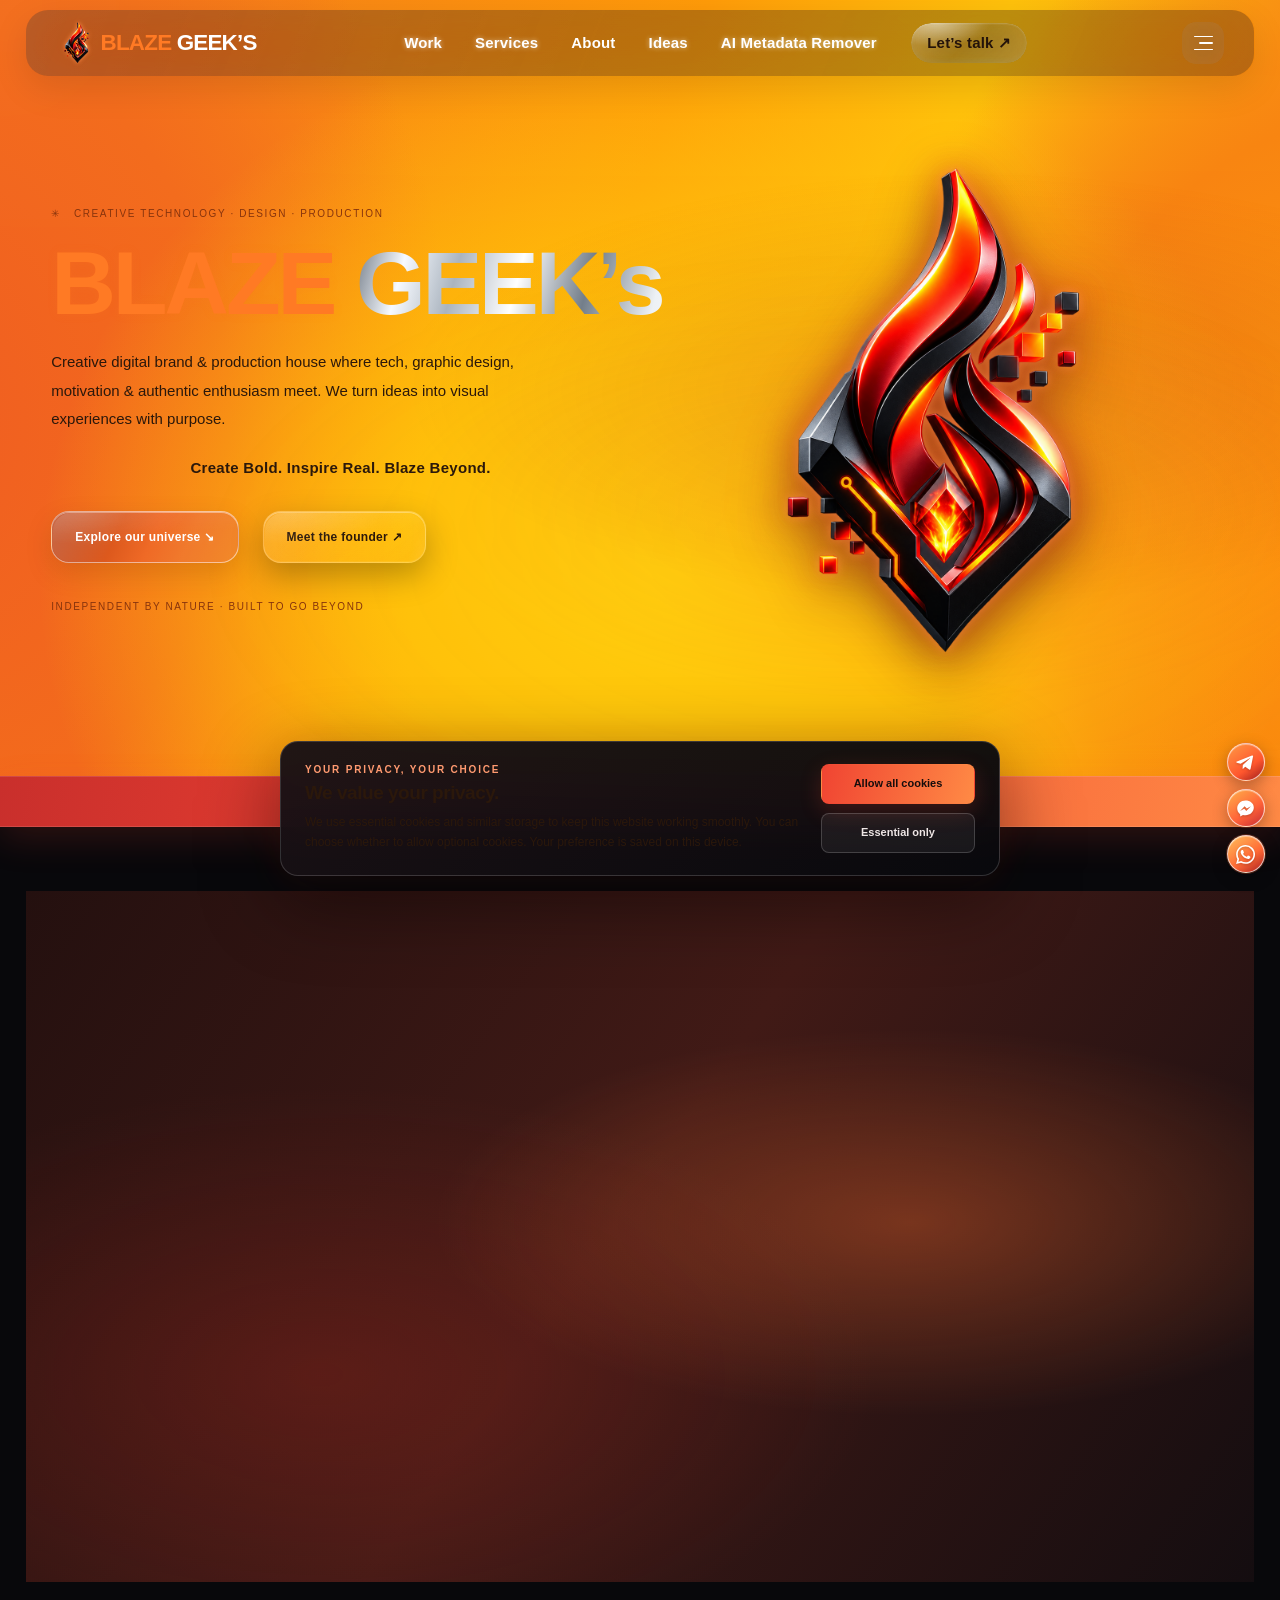
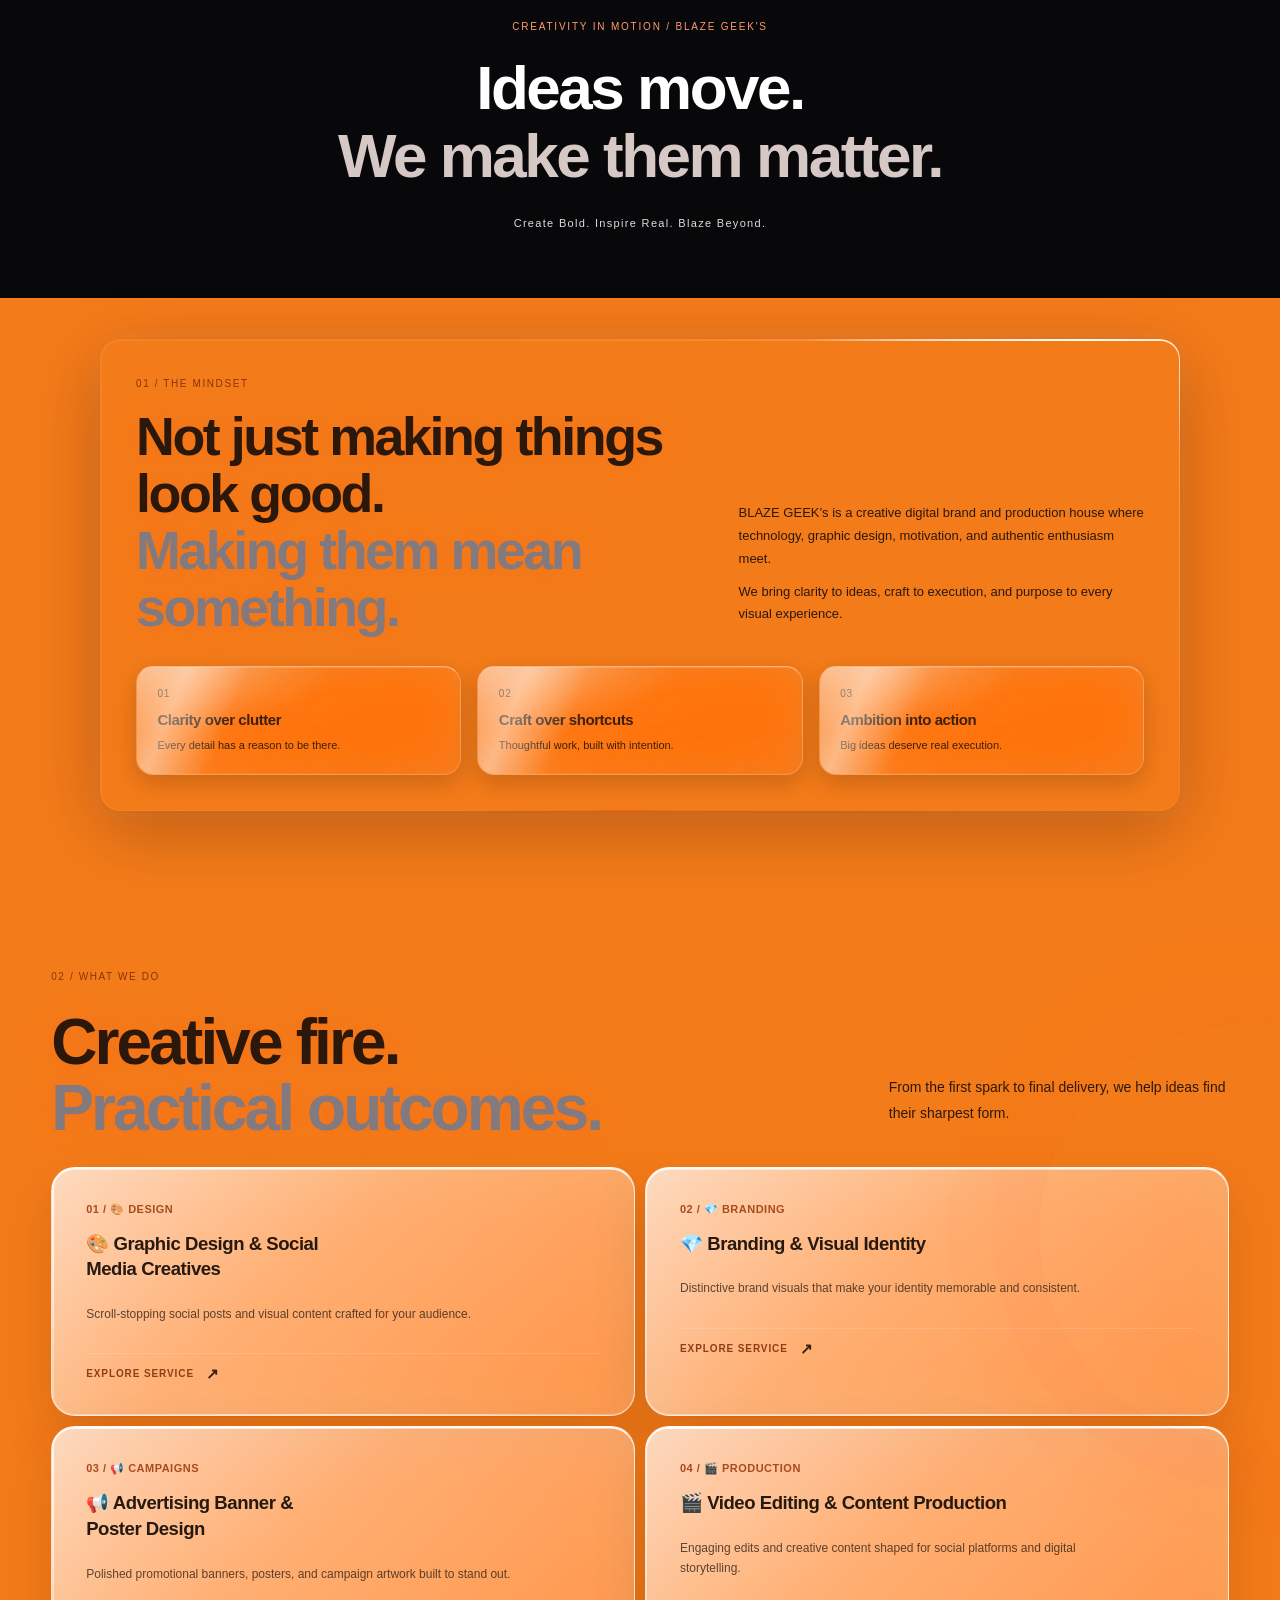
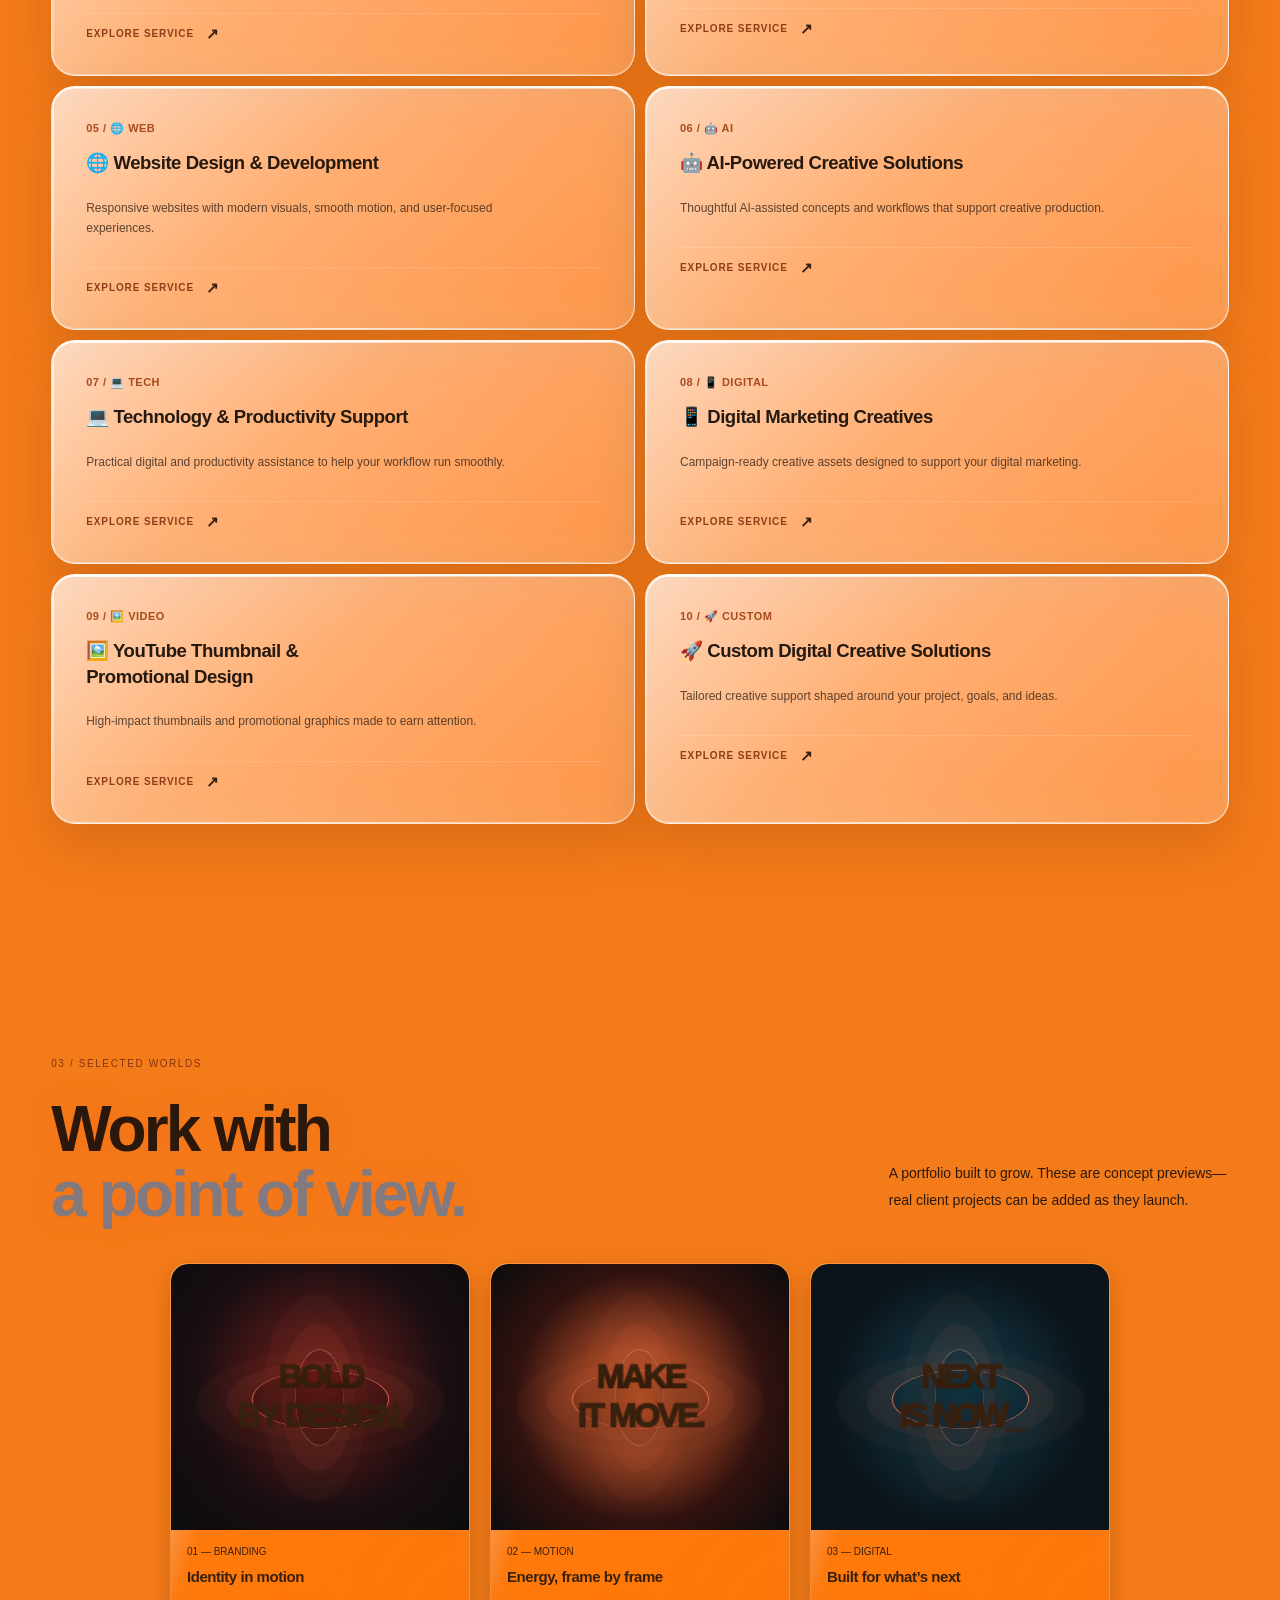
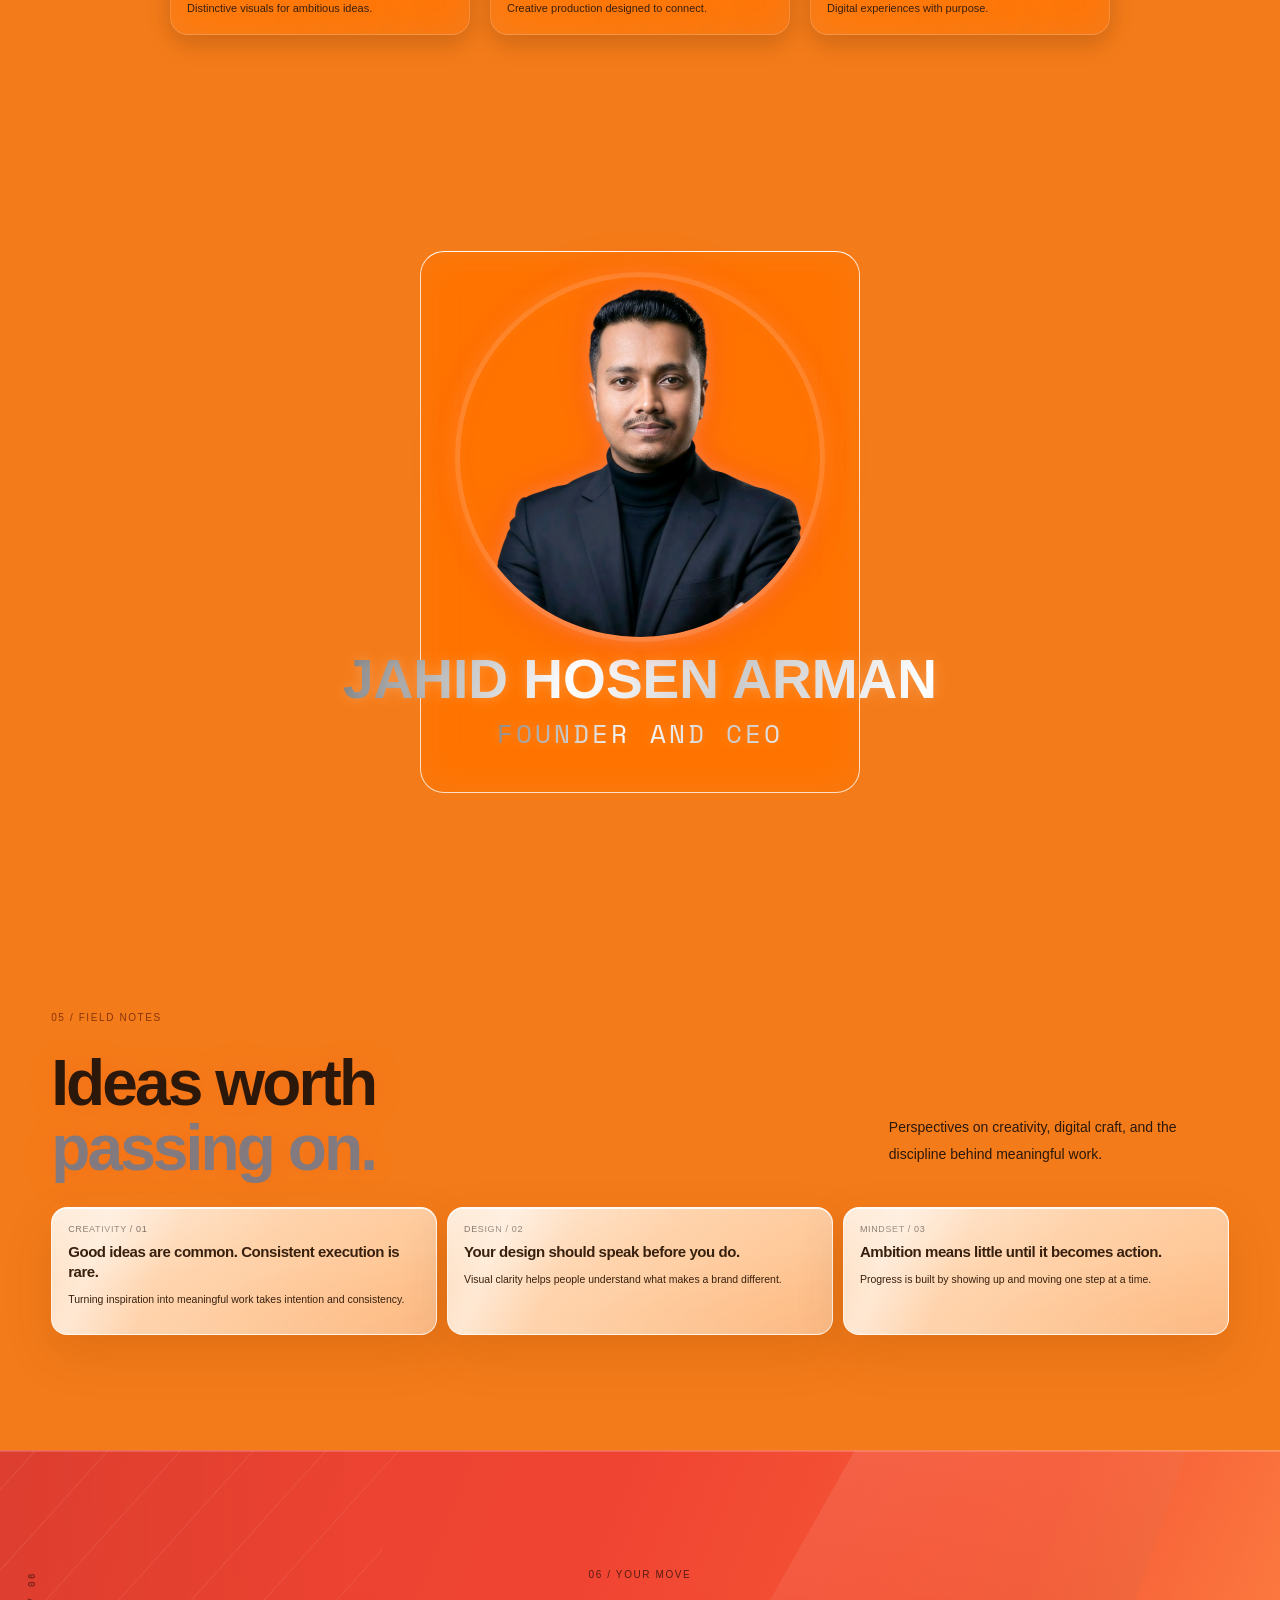
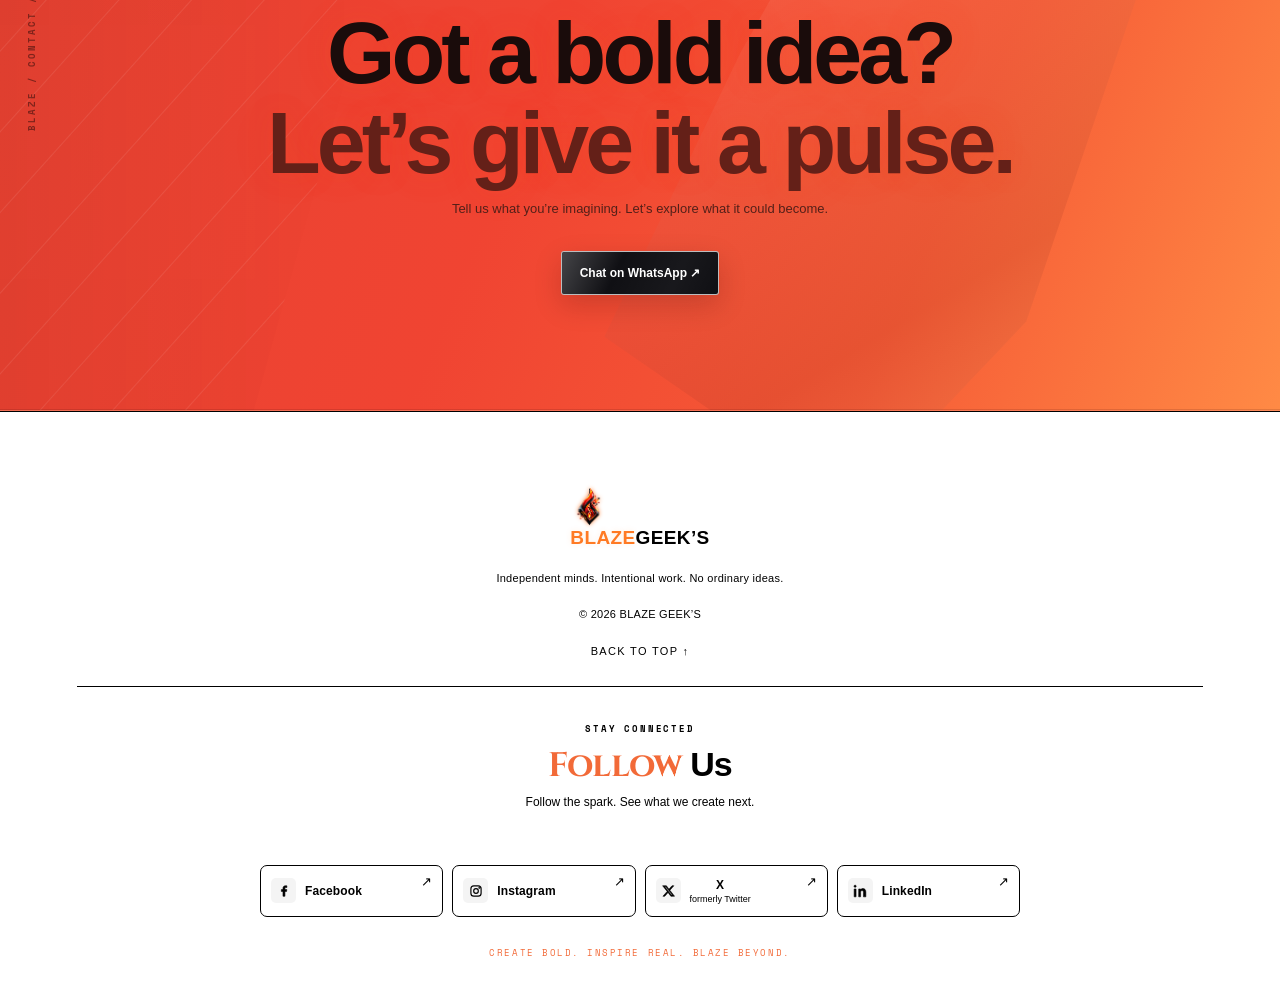
<file: index.html>
<!doctype html>
<html lang="en">
<head>
<meta charset="utf-8">
<meta name="viewport" content="width=device-width,initial-scale=1">
<meta name="theme-color" content="#08080b">
<meta name="description" content="BLAZE GEEK’s — creative technology, graphic design and production. Create Bold. Inspire Real. Blaze Beyond.">
<link rel="preload" as="image" href="/assets/blaze-geeks-logo%20(2).png" fetchpriority="high">
<title>BLAZE GEEK’s</title>
<link rel="icon" type="image/png" href="/assets/blaze-geeks-logo%20(2).png?v=2">
<link rel="shortcut icon" type="image/png" href="/assets/blaze-geeks-logo%20(2).png?v=2">
<link rel="apple-touch-icon" href="/assets/blaze-geeks-logo%20(2).png?v=2">
<link rel="preconnect" href="https://fonts.googleapis.com">
<link rel="preconnect" href="https://fonts.gstatic.com" crossorigin>
<link rel="preload" href="https://fonts.googleapis.com/css2?family=Cinzel:wght@500;600;700;800;900&family=Manrope:wght@400;500;600;700;800&family=Space+Mono:wght@400;700&display=swap" as="style"><link href="https://fonts.googleapis.com/css2?family=Cinzel:wght@500;600;700;800;900&family=Manrope:wght@400;500;600;700;800&family=Space+Mono:wght@400;700&display=swap" rel="stylesheet" media="print" onload="this.media='all'"><noscript><link href="https://fonts.googleapis.com/css2?family=Cinzel:wght@500;600;700;800;900&family=Manrope:wght@400;500;600;700;800&family=Space+Mono:wght@400;700&display=swap" rel="stylesheet"></noscript>
<link rel="preconnect" href="https://db.onlinewebfonts.com" crossorigin>
<link rel="preload" href="/assets/performance.css?v=3" as="style"><link rel="preload" href="/assets/footer.css?v=3" as="style"><link rel="preload" href="/assets/brand-system.css?v=10" as="style">
<style>
:root{color-scheme:dark;--bg:#08080b;--panel:#111116;--white:#f7f2ef;--muted:#aaa2a6;--red:#f04432;--orange:#ff8a45;--line:#ffffff20;--depth:0 25px 80px #0009}
*{box-sizing:border-box}html{scroll-behavior:smooth;scroll-padding-top:84px}body{margin:0;background:var(--bg);color:var(--white);font-family:Inter,Manrope,Arial,sans-serif;overflow-x:hidden}body:before{content:"";position:fixed;inset:0;z-index:-1;pointer-events:none;background:radial-gradient(ellipse at 70% 8%,#6c17191a,transparent 42%),radial-gradient(ellipse at 8% 55%,#ed492008,transparent 35%)}a{color:inherit;text-decoration:none}.wrap{width:min(1200px,88%);margin:auto}.top{height:76px;position:sticky;top:0;z-index:30;display:flex;align-items:center;justify-content:space-between;padding:0 6%;background:#08080be8;backdrop-filter:blur(20px);border-bottom:1px solid var(--line)}.logo{display:flex;align-items:center;gap:10px;font-size:20px;font-weight:950;letter-spacing:-1.4px}.brandmark{display:grid;place-items:center;width:31px;height:31px;color:#fff;background:linear-gradient(140deg,var(--red),#8b151e);clip-path:polygon(50% 0,94% 22%,82% 77%,50% 100%,13% 80%,4% 25%);font-size:16px;text-shadow:0 2px 9px #000}.logo b{color:var(--red)}nav{display:flex;gap:27px;align-items:center;font-size:12px;color:#ddd}nav a:hover{color:var(--orange)}.pill,.btn{display:inline-flex;align-items:center;gap:18px;padding:14px 18px;border:1px solid #ffffff35;border-radius:3px;font-size:12px;font-weight:800;transition:transform .25s,box-shadow .25s}.pill,.btn.hot{background:linear-gradient(110deg,#ef4030,#ff7138);border:0;color:white;box-shadow:0 8px 28px #ef403028}.btn:hover,.pill:hover{transform:translateY(-3px);box-shadow:0 12px 35px #ef403044}.hero{min-height:700px;display:grid;grid-template-columns:1fr 1fr;align-items:center;gap:20px;padding:70px 0 90px;position:relative;isolation:isolate}.hero:before{content:"";position:absolute;inset:-2px -8vw;z-index:-2;background:radial-gradient(ellipse at 74% 45%,#9c20292b,transparent 40%)}.eyebrow,.kicker,.mono{font:10px/1.7 ui-monospace,SFMono-Regular,monospace;letter-spacing:.16em;color:var(--orange)}h1{font-size:clamp(55px,7.2vw,100px);letter-spacing:-.09em;line-height:.91;margin:25px 0}h1 em{font-style:normal;color:var(--red);text-shadow:0 0 45px #f0443244}.lead{color:#bcb4b6;max-width:470px;font-size:15px;line-height:1.9}.actions{display:flex;align-items:center;gap:24px;flex-wrap:wrap;margin-top:30px}.quiet{font-size:12px;color:#e4dcdd}.hero .mono{margin-top:35px;color:#777078}.stage{height:560px;position:relative;perspective:1100px;transform-style:preserve-3d}.stage canvas{position:absolute;inset:0;width:100%;height:100%;display:block;outline:0;z-index:0;pointer-events:none}.stage-label{position:absolute;z-index:2;top:10%;left:1%;font:9px ui-monospace,monospace;letter-spacing:.18em;color:#e7b3a9}.stage-label span{display:block;color:#80777c;margin-top:7px}.float-tag{position:absolute;z-index:3;padding:13px 16px;border:1px solid #ffffff29;background:linear-gradient(140deg,#201a20dd,#0c0c10dd);box-shadow:0 20px 45px #0009, inset 0 1px #ffffff0c;backdrop-filter:blur(12px);font:10px ui-monospace,monospace;letter-spacing:.12em;transform:translateZ(60px);animation:float 5s ease-in-out infinite}.float-tag.one{right:0;top:19%}.float-tag.two{left:0;bottom:19%;animation-delay:-2s}.float-tag b{color:var(--orange)}.stage-index{position:absolute;bottom:4%;right:2%;font:10px ui-monospace,monospace;letter-spacing:.13em;color:#81767b}.ticker{background:linear-gradient(100deg,#e73b2d,#ff7138);color:#180d0c;padding:17px 0;text-align:center;font-size:12px;font-weight:950;letter-spacing:.18em;word-spacing:20px;transform:rotate(-1deg) scale(1.02);box-shadow:0 12px 35px #f044321a}.content{padding:115px 0}.intro{display:grid;grid-template-columns:1.15fr .85fr;gap:9%;align-items:end}.kicker{margin-bottom:25px}h2{font-size:clamp(36px,5vw,68px);line-height:1.02;letter-spacing:-.075em;margin:0}h2 span{color:#827a7f}.intro p,.sectionhead p{color:var(--muted);font-size:14px;line-height:1.9}.principles,.services,.projects,.notes{display:grid;grid-template-columns:repeat(3,1fr);gap:18px;margin-top:60px}.principle,.service,.project,.note{padding:25px;border:1px solid #ffffff12;border-top-color:#ffffff28;background:linear-gradient(145deg,#ffffff08,#ffffff01 55%);transform-style:preserve-3d;transition:transform .35s cubic-bezier(.2,.7,.2,1),border-color .3s,box-shadow .3s;box-shadow:0 10px 25px #0001}.principle:hover,.service:hover,.project:hover,.note:hover{border-color:#f0443266;box-shadow:0 25px 60px #0007,0 0 28px #f044320c;transform:translateY(-7px) rotateX(2deg)}.number{color:var(--orange);font:11px ui-monospace,monospace}.principle h3,.service h3,.project h3,.note h3{font-size:17px;letter-spacing:-.03em}.principle p,.service p,.project p,.note p{font-size:12px;line-height:1.8;color:#a9a0a4}.band{background:linear-gradient(180deg,#0d0d11,#101014 50%,#0b0b0e);border-top:1px solid #ffffff0a;border-bottom:1px solid #ffffff0a;position:relative;overflow:hidden}.band:after{content:"";position:absolute;width:420px;height:420px;border:1px solid #f0443210;border-radius:50%;right:-180px;top:10%;box-shadow:0 0 0 45px #f0443205,0 0 0 90px #f0443203;pointer-events:none}.services{grid-template-columns:repeat(2,1fr)}.service-list{grid-template-columns:repeat(2,minmax(0,1fr));gap:18px}.service-list .service{position:relative;overflow:hidden}.service-list .service:after{content:'';position:absolute;top:0;left:-120%;width:70%;height:1px;background:linear-gradient(90deg,transparent,#ff9b70,transparent);animation:serviceShimmer 5s ease-in-out infinite}.service-list .service:nth-child(2n):after{animation-delay:1.4s}@keyframes serviceShimmer{0%,35%{left:-120%}70%,100%{left:150%}}.hero-tagline{color:#fff!important;font-weight:800;letter-spacing:.02em}.flame{font-size:.52em;vertical-align:middle;letter-spacing:0;text-shadow:0 0 24px #ff6c37}.logo b{animation:brandShine 2.8s ease-in-out infinite}.service{padding:32px;min-height:185px}.service h3{font-size:22px}.service p{max-width:440px}.sectionhead{display:flex;align-items:end;justify-content:space-between;gap:25px}.sectionhead p{max-width:340px}.projects{grid-template-columns:repeat(3,1fr)}.project{padding:0 0 24px;overflow:hidden}.art{height:245px;display:grid;place-items:center;position:relative;overflow:hidden;font-size:clamp(25px,3vw,40px);font-weight:950;letter-spacing:-.08em;text-align:center;background:radial-gradient(circle at 50% 45%,#7a201b,#1a0e12 60%,#0b0b0d);isolation:isolate}.art:before,.art:after{content:"";position:absolute;width:175px;height:175px;border:1px solid #ff7855;border-radius:50%;box-shadow:0 0 0 25px #ff785510,0 0 0 55px #ff785508;transform:rotateX(65deg) rotateZ(-22deg);transition:transform .6s}.art:after{width:125px;height:125px;transform:rotateY(60deg) rotateZ(35deg);border-color:#ffb08b77}.project:hover .art:before{transform:rotateX(45deg) rotateZ(20deg) scale(1.12)}.art span{z-index:1;text-shadow:0 4px 30px #000}.project:nth-child(2) .art{background:radial-gradient(circle,#f06b34,#31120f 62%,#0b0b0d)}.project:nth-child(3) .art{background:radial-gradient(circle,#164353,#0b141a 65%)}.project .number,.project h3,.project p{margin-left:22px;margin-right:22px}.project .number{margin-top:22px}.founder{display:grid;grid-template-columns:.95fr 1.05fr;background:#0e0e12;border-block:1px solid #ffffff12;perspective:1000px}.founder-art{min-height:460px;display:grid;place-items:center;background:radial-gradient(ellipse at 50% 48%,#773529,#1c1316 60%,#0b0b0d);font-size:clamp(42px,7vw,90px);font-weight:950;letter-spacing:-.1em;text-align:center;padding:30px;position:relative;isolation:isolate;overflow:hidden;text-shadow:0 12px 35px #0008}.founder-art:before{content:"";position:absolute;z-index:-1;width:280px;height:280px;border:1px solid #ff9a7166;border-radius:50%;transform:rotateX(65deg) rotateZ(-25deg);box-shadow:0 0 0 35px #f0443210,0 0 0 70px #f0443208,0 0 70px #f0443222}.founder-art:after{content:"FOUNDER / CREATIVE TECHNOLOGY";position:absolute;bottom:24px;left:28px;font:9px ui-monospace,monospace;letter-spacing:.18em;color:#d7a79c}.founder-copy{padding:65px 9%;align-self:center}.founder-copy p{color:var(--muted);font-size:13px;line-height:1.9}.signature{font:italic 32px Georgia,serif;color:#f1b7a1;margin-top:24px}.contact{text-align:center;padding:120px 0 130px;background:linear-gradient(120deg,#e84432,#ff7437);color:#150d0c;position:relative;overflow:hidden;isolation:isolate}.contact:before{content:"";position:absolute;z-index:-1;width:520px;height:520px;left:50%;top:50%;border:1px solid #ffffff40;border-radius:50%;transform:translate(-50%,-50%) rotateX(65deg);box-shadow:0 0 0 45px #ffffff10,0 0 0 90px #ffffff0b,0 0 0 140px #ffffff08}.contact .kicker{color:#551d18}.contact h2{font-size:clamp(44px,7vw,88px)}.contact h2 span{color:#70261e}.contact p{font-size:13px;color:#61231c}.contact .btn{background:#0b0b0d;color:white;margin-top:18px;border:0}.footer{padding:35px 0;color:#898186;font-size:11px}.footerrow{display:flex;justify-content:space-between;gap:20px;flex-wrap:wrap;border-top:1px solid var(--line);padding-top:22px}.reveal{opacity:0;transform:translateX(42px) translateY(10px);transition:opacity 1.05s ease,transform 1.15s cubic-bezier(.2,.7,.2,1)}.reveal.in{opacity:1;transform:translateX(0) translateY(0)}@keyframes brandShine{0%,100%{text-shadow:0 0 5px #f0443244,0 0 12px #f044321c;filter:brightness(1)}50%{text-shadow:0 0 8px #ffb17b,0 0 20px #f04432aa,0 0 38px #f0443266;filter:brightness(1.35)}}.logo span:last-child{animation:brandShine 2.8s ease-in-out infinite}.brandmark{animation:brandShine 2.8s ease-in-out infinite,markFloat 4s ease-in-out infinite}@keyframes markFloat{0%,100%{transform:translateY(0)}50%{transform:translateY(-2px)}}.reveal{transform:translateX(42px) translateY(10px);transition:opacity 1.05s ease,transform 1.15s cubic-bezier(.2,.7,.2,1)}.reveal.in{transform:translateX(0) translateY(0)}.service.reveal:nth-child(2){transition-delay:.12s}.service.reveal:nth-child(3){transition-delay:.24s}.service.reveal:nth-child(4){transition-delay:.36s}.service.reveal:nth-child(5){transition-delay:.48s}.service.reveal:nth-child(6){transition-delay:.60s}.service.reveal:nth-child(7){transition-delay:.72s}.service.reveal:nth-child(8){transition-delay:.84s}.service.reveal:nth-child(9){transition-delay:.96s}.service.reveal:nth-child(10){transition-delay:1.08s}@keyframes float{0%,100%{translate:0 0}50%{translate:0 -12px}}@media(max-width:760px){.top{height:auto;min-height:68px;padding:14px 6%;align-items:flex-start;flex-direction:column;gap:13px}nav{gap:16px;flex-wrap:wrap;font-size:11px}.hero{grid-template-columns:1fr;padding:62px 0 70px;gap:0}.stage{height:410px;margin-top:10px}.float-tag.one{right:0}.intro,.founder{grid-template-columns:1fr}.principles,.projects,.notes{grid-template-columns:1fr}.services{grid-template-columns:1fr}.service-list{grid-template-columns:1fr}.sectionhead{display:block}.sectionhead p{margin-top:18px}.founder-art{min-height:300px}.founder-copy{padding:48px 7%}.content{padding:80px 0}.ticker{font-size:10px;word-spacing:8px}.footerrow{display:block}.footerrow>*{display:block;margin:10px 0}h1{font-size:clamp(54px,15vw,82px)}}@media(prefers-reduced-motion:reduce){html{scroll-behavior:auto}*,*:before,*:after{animation:none!important;transition:none!important}.reveal{opacity:1;transform:none}}

/* BLAZE GEEK's premium firelight + diagonal white-glass shine */
:root{--display:"Cinzel",Georgia,serif;--body:"Manrope",Arial,sans-serif;--mono:"Space Mono",monospace}
body{font-family:var(--body)}
h1,h2,.logo,.principle h3,.service h3,.project h3,.note h3,.founder-art,.signature{font-family:var(--display)}
h1,h2{font-weight:700;letter-spacing:-.045em}
h3{font-weight:700}
.eyebrow,.kicker,.mono,.number,.stage-label,.stage-index,.float-tag{font-family:var(--mono)}
body:after{content:"";position:fixed;inset:-12%;z-index:2;pointer-events:none;opacity:.18;mix-blend-mode:screen;background-image:radial-gradient(2px 2px at 12% 86%,#ffb36b 40%,transparent 70%),radial-gradient(1px 1px at 25% 64%,#ff4b30 40%,transparent 70%),radial-gradient(2px 2px at 44% 92%,#ff7138 40%,transparent 70%),radial-gradient(1px 1px at 68% 73%,#ffd1a1 40%,transparent 70%),radial-gradient(2px 2px at 83% 88%,#f04432 40%,transparent 70%),radial-gradient(1px 1px at 93% 45%,#ffb36b 40%,transparent 70%);background-size:360px 420px;animation:emberDrift 18s linear infinite}
@keyframes emberDrift{0%{background-position:0 0,20px 0,0 30px,10px 0,0 0,0 20px;transform:translateY(0)}100%{background-position:50px -420px,-30px -360px,70px -500px,-20px -400px,35px -450px,-15px -380px;transform:translateY(-1.5%)}}
.top,.ticker,.content,.founder,.contact,.footer{position:relative}
.top{z-index:30}
.logo{font-weight:800;letter-spacing:.035em}
.logo span:last-child{position:relative;display:inline-block;color:#fff;background:none;-webkit-text-fill-color:#fff;text-shadow:0 0 10px #ff572c55;animation:brandWarmPulse 2.4s ease-in-out infinite}
.logo b{color:inherit;-webkit-text-fill-color:transparent;animation:none}
@keyframes brandDiagonalShine{0%{background-position:0% 0%;filter:drop-shadow(0 0 4px #ffffff20)}45%{background-position:55% 55%;filter:drop-shadow(0 0 8px #fff8)}100%{background-position:100% 100%;filter:drop-shadow(0 0 4px #ffffff20)}}
.brandmark{filter:drop-shadow(0 0 8px #f0443288)}
h1 em{background:linear-gradient(110deg,#ff5038,#ff9a45);-webkit-background-clip:text;background-clip:text;color:transparent;animation:brandWarmPulse 2.4s ease-in-out infinite;text-shadow:0 0 28px #f0443255}
.hero:after{content:"";position:absolute;z-index:-1;inset:8% -8% 4%;pointer-events:none;background:radial-gradient(ellipse at 70% 60%,#f044321a,transparent 38%),radial-gradient(ellipse at 64% 70%,#ff8a4510,transparent 52%);animation:fireBreath 6s ease-in-out infinite alternate}
@keyframes fireBreath{from{opacity:.45;filter:blur(0)}to{opacity:1;filter:blur(12px)}}
.service,.principle,.project,.note{isolation:isolate}
.service:before,.principle:before,.project:before,.note:before{content:"";position:absolute;z-index:-1;inset:0;pointer-events:none;opacity:.35;background:radial-gradient(ellipse at 0% 100%,#f0443220,transparent 48%),radial-gradient(ellipse at 100% 0%,#ff8a4510,transparent 40%);transition:opacity .5s}
.service:hover:before,.principle:hover:before,.project:hover:before,.note:hover:before{opacity:.9}
.service-list .service{border:1px solid #ffffff1c;background:linear-gradient(145deg,#171217f2,#0d0d11f5 60%,#190e10f2);box-shadow:inset 0 1px #ffffff12,0 12px 35px #0005;transition:transform .4s cubic-bezier(.2,.7,.2,1),border-color .4s,box-shadow .4s}
.service-list .service:after{content:"";position:absolute;z-index:0;inset:auto 12% -35px;height:55px;pointer-events:none;background:radial-gradient(ellipse,#f0443233,transparent 70%);filter:blur(18px);opacity:.35;animation:softFlameBreath 3.2s ease-in-out infinite alternate}
.service-list .service:nth-child(2n):after{animation-delay:.7s}
.service-list .service:nth-child(3n):after{animation-delay:1.4s}
@keyframes cardDiagonalShine{0%,12%{left:-125%;opacity:0}18%{opacity:.88}42%{left:150%;opacity:.35}43%,100%{left:150%;opacity:0}}
.service-list .service:hover{border-color:#ff9c7b99;box-shadow:inset 0 1px #ffffff2a,0 20px 55px #0008,0 0 25px #f0443230,0 0 45px #ff8a4510}
.service-list .service h3{background:linear-gradient(110deg,#fff 0%,#f6e6df 45%,#fff 60%,#e5b4a6 100%);background-size:220% auto;-webkit-background-clip:text;background-clip:text;color:transparent}
.ticker{box-shadow:0 0 30px #f0443230,0 12px 35px #f044321a}
.btn.hot,.pill{position:relative;overflow:hidden}
.btn.hot:after,.pill:after{content:"";position:absolute;inset:0;pointer-events:none;border-radius:inherit;background:radial-gradient(ellipse at 50% 120%,#ffb34755,transparent 68%);opacity:.55;animation:softFlameBreath 2.8s ease-in-out infinite alternate}
@media(prefers-reduced-motion:reduce){body:after,.logo span:last-child,h1 em,.hero:after,.service-list .service:after,.btn.hot:after,.pill:after{animation:none!important}}


/* Moving brand mantra + touch-reactive living flame */
.ticker{position:relative;overflow:hidden;white-space:nowrap;text-align:left;transform:rotate(-1deg) scale(1.02);padding:17px 0}
.ticker{font-size:0}
.ticker:before{content:"CREATE BOLD ✳ INSPIRE REAL ✳ BLAZE BEYOND ✳ CREATE BOLD ✳ INSPIRE REAL ✳ BLAZE BEYOND ✳";display:inline-block;font-size:12px;letter-spacing:.18em;word-spacing:20px;white-space:nowrap;padding-left:100%;animation:mantraTravel 22s linear infinite}
@keyframes mantraTravel{from{transform:translateX(0)}to{transform:translateX(-100%)}}
body:before{content:"";position:fixed;inset:0;z-index:4;pointer-events:none;opacity:var(--flame-active,0);transition:opacity .45s ease;background:radial-gradient(ellipse 170px 210px at var(--flame-x,50%) var(--flame-y,50%),#ffb45b55 0%,#ff5a2e30 28%,#ed291b16 48%,transparent 74%),radial-gradient(ellipse 95px 130px at var(--flame-x,50%) var(--flame-y,50%),#fff0b51b 0%,#ff7a3618 35%,transparent 72%);mix-blend-mode:screen}
body.flame-contact:before{opacity:1;filter:blur(2px)}
@media(prefers-reduced-motion:reduce){.ticker:before{animation:none;transform:none;padding-left:0}body:before{transition:none}}


/* ADVANCED 3D DEPTH PASS — layered glass, spatial cards, scroll-linked motion */
.stage{perspective:1500px;transform-style:preserve-3d;will-change:transform}
.stage:before{content:"";position:absolute;inset:8% 2%;pointer-events:none;border:1px solid #ff80501b;border-radius:50%;transform:rotateX(66deg) rotateZ(-18deg);box-shadow:0 0 0 26px #f0443208,0 0 0 58px #ff8a4505,0 0 65px #f0443210;animation:stageHalo 11s ease-in-out infinite alternate}
.stage:after{content:"";position:absolute;left:8%;right:8%;top:12%;height:1px;pointer-events:none;background:linear-gradient(90deg,transparent,#ffb58b66,transparent);box-shadow:0 0 16px #ff603b55;animation:stageScan 7s ease-in-out infinite}
@keyframes stageHalo{from{transform:rotateX(66deg) rotateZ(-18deg) scale(.94);opacity:.45}to{transform:rotateX(66deg) rotateZ(18deg) scale(1.06);opacity:1}}
@keyframes stageScan{0%,100%{top:13%;opacity:.15}50%{top:83%;opacity:.8}}
.stage canvas{filter:drop-shadow(0 0 16px #f0443220);transform:translateZ(28px)}
.float-tag{transform:translateZ(75px);will-change:transform}
.principle,.service,.project,.note{transform-style:preserve-3d;backface-visibility:hidden;will-change:transform}
.principle h3,.service h3,.project h3,.note h3,.principle p,.service p,.project p,.note p{transform:translateZ(18px)}
.project .art{perspective:900px;transform-style:preserve-3d}
.project .art span{transform:translateZ(42px);display:block;transition:transform .6s cubic-bezier(.2,.7,.2,1);text-shadow:0 12px 36px #000b,0 0 22px #ff603b22}
.project:hover .art span{transform:translateZ(68px) scale(1.04)}
.founder-art{transform-style:preserve-3d;will-change:transform}
.founder-art:before{box-shadow:0 0 0 35px #f0443210,0 0 0 70px #f0443208,0 0 70px #f0443222,0 0 100px #ff603b20}
.content.band{transform-style:preserve-3d}
.reveal{transform:translate3d(42px,10px,-35px) rotateX(3deg);transform-origin:50% 70%}
.reveal.in{transform:translate3d(0,0,0) rotateX(0)}
@media(max-width:760px){.stage:before{inset:12% 3%}.stage canvas{filter:none}.project .art span{transform:translateZ(15px)}}
@media(prefers-reduced-motion:reduce){.stage:before,.stage:after{animation:logoFlameBreath 2s ease-in-out infinite alternate!important}.reveal,.reveal.in{transform:none!important}}


/* OFFICIAL BRAND ASSETS — metallic depth and continuous firelight */
.logo{gap:12px}
.brand-logo-img{width:42px;height:42px;object-fit:contain;filter:drop-shadow(0 0 5px #ff4b18aa) drop-shadow(0 0 14px #f0443277);animation:officialLogoPulse 2.4s ease-in-out infinite;transform-style:preserve-3d}
.logo span:last-child{animation:brandDiagonalShine 3.6s linear infinite}
.logo-stage{display:grid;place-items:center;isolation:isolate}
.logo-stage:before{content:"";position:absolute;inset:8% 8%;border:1px solid #ff653833;border-radius:50%;transform:rotateX(66deg) rotateZ(-18deg);box-shadow:0 0 0 32px #ff4b1809,0 0 0 68px #ff4b1806,0 0 70px #f0443233;animation:plinthOrbit 12s linear infinite}
.logo-plinth{z-index:1;width:min(94%,470px);aspect-ratio:1;display:grid;place-items:center;position:relative;transform-style:preserve-3d;transform:rotateY(-12deg) rotateX(5deg);animation:logoHover 5s ease-in-out infinite;filter:drop-shadow(0 24px 22px #000c)}
.logo-plinth:before{content:"";position:absolute;inset:14%;border-radius:50%;background:radial-gradient(circle,#ff4a1d2a,transparent 68%);filter:blur(14px);transform:translateZ(-35px)}
.hero-brand-logo{width:100%;height:100%;object-fit:contain;position:relative;z-index:1;filter:drop-shadow(0 0 3px #ffb14c) drop-shadow(0 0 12px #ff3d16) drop-shadow(0 0 28px #f04432aa) drop-shadow(0 22px 12px #000);animation:officialLogoPulse 2.4s ease-in-out infinite}
.founder-portrait-wrap{display:flex;align-items:center;justify-content:center;min-height:500px;padding:35px 30px 72px;background:radial-gradient(ellipse at 50% 45%,#7a241d 0%,#251217 45%,#0b0b0d 78%);isolation:isolate}
.founder-portrait-wrap:before{content:"";position:absolute;inset:8% 12%;border:1px solid #ff78554d;transform:rotateX(65deg) rotateZ(-20deg);border-radius:50%;box-shadow:0 0 0 35px #f0443210,0 0 0 70px #f0443208,0 0 70px #ff4b1840;animation:plinthOrbit 16s linear infinite;z-index:-1}
.founder-portrait{display:block;position:relative;z-index:1;width:min(100%,470px);max-height:540px;object-fit:contain;object-position:center bottom;filter:drop-shadow(0 0 5px #ff9a7188) drop-shadow(0 0 18px #f0443266) drop-shadow(0 25px 28px #000d);animation:founderGlow 3.2s ease-in-out infinite;transform:translateZ(35px)}
.portrait-caption{position:absolute;bottom:24px;left:0;right:0;text-align:center;font:10px ui-monospace,monospace;letter-spacing:.18em;color:#ffe0d2;text-shadow:0 0 16px #ff4b18aa}
.portrait-caption span{display:block;margin-top:8px;color:#ff815c;font-size:9px}
@keyframes officialLogoPulse{0%,100%{filter:drop-shadow(0 0 4px #ffb14c) drop-shadow(0 0 13px #ff3d16aa) drop-shadow(0 0 22px #f0443266);brightness:1}50%{filter:drop-shadow(0 0 7px #fff0b0) drop-shadow(0 0 20px #ff4a19) drop-shadow(0 0 42px #f04432dd)}}
@keyframes logoHover{0%,100%{transform:translateY(0) rotateY(-12deg) rotateX(5deg)}50%{transform:translateY(-10px) rotateY(10deg) rotateX(-2deg)}}
@keyframes plinthOrbit{to{transform:rotateX(66deg) rotateZ(342deg)}}
@keyframes founderGlow{0%,100%{filter:drop-shadow(0 0 4px #ff9a7166) drop-shadow(0 0 15px #f0443255) drop-shadow(0 25px 28px #000d)}50%{filter:drop-shadow(0 0 8px #ffc09b) drop-shadow(0 0 28px #f04432bb) drop-shadow(0 25px 28px #000d)}}
@media(max-width:760px){.brand-logo-img{width:34px;height:34px}.logo-plinth{width:min(86%,360px)}.founder-portrait-wrap{min-height:360px;padding:20px 16px 68px}.founder-portrait{max-height:420px}}


/* FINAL CLEAN BRAND PRESENTATION: official logo only, no generated 3D sculpture */
.stage.logo-stage{display:flex!important;align-items:center;justify-content:center;min-width:0;width:100%;height:560px;min-height:0;overflow:visible;perspective:1200px;transform:none!important;isolation:isolate}
.logo-stage:before,.logo-stage:after{display:none!important;content:none!important}
.logo-plinth{display:grid!important;place-items:center;width:min(100%,520px);height:auto;aspect-ratio:1;position:relative;z-index:1;overflow:visible;transform-style:preserve-3d;transform:perspective(1200px) rotateY(-7deg) rotateX(3deg);animation:logoFireFloat 5s ease-in-out infinite;filter:none}
.logo-plinth:before{content:"";position:absolute;inset:12%;z-index:-1;border-radius:50%;background:radial-gradient(ellipse at 50% 52%,#ff4b1f66 0%,#ff5b252c 35%,transparent 70%);filter:blur(25px);animation:logoFireGlow 1.8s ease-in-out infinite alternate;transform:translateZ(-18px)}
.logo-plinth:after{content:"";position:absolute;z-index:0;inset:4%;pointer-events:none;border-radius:46%;background:radial-gradient(ellipse at 50% 10%,#ff9c3722,transparent 30%),radial-gradient(ellipse at 18% 48%,#ff3a1826,transparent 32%),radial-gradient(ellipse at 82% 58%,#ff6a2222,transparent 34%),radial-gradient(ellipse at 50% 90%,#ff3d1820,transparent 28%);filter:blur(13px);animation:flameFlicker 1.15s ease-in-out infinite alternate}
.hero-brand-logo{display:block!important;visibility:visible!important;opacity:1!important;position:relative;z-index:2;width:100%;height:100%;max-width:100%;object-fit:contain;transform:translateZ(24px);backface-visibility:visible;filter:drop-shadow(0 0 4px #fff0b0) drop-shadow(0 0 12px #ff8b36) drop-shadow(0 0 24px #ff3d16) drop-shadow(0 0 44px #e52a20aa);animation:officialLogoPulse 2.2s ease-in-out infinite}
@keyframes logoFireFloat{0%,100%{transform:perspective(1200px) rotateY(-7deg) rotateX(3deg) translateY(0)}50%{transform:perspective(1200px) rotateY(7deg) rotateX(-2deg) translateY(-7px)}}
@keyframes logoFireGlow{from{opacity:.55;transform:translateZ(-18px) scale(.92)}to{opacity:1;transform:translateZ(-18px) scale(1.08)}}
@keyframes flameFlicker{0%{opacity:.45;transform:scale(.94) skewX(-2deg)}35%{opacity:.9;transform:scale(1.04) skewX(2deg)}70%{opacity:.62;transform:scale(1.01) skewX(-1deg)}100%{opacity:1;transform:scale(1.07) skewX(1deg)}}
@keyframes officialLogoPulse{0%,100%{filter:drop-shadow(0 0 4px #ffcf80) drop-shadow(0 0 12px #ff8b36) drop-shadow(0 0 24px #ff3d16) drop-shadow(0 0 38px #e52a2088)}50%{filter:drop-shadow(0 0 8px #fff4c2) drop-shadow(0 0 18px #ffb34d) drop-shadow(0 0 34px #ff3d16) drop-shadow(0 0 55px #e52a20dd)}}
.founder-simple{display:flex!important;justify-content:center;align-items:center;padding:75px 6%;background:linear-gradient(180deg,#0b0b0e,#130d10 52%,#0b0b0e);border-block:1px solid #ffffff12}
.founder-simple .founder-portrait-wrap{position:relative;display:flex!important;flex-direction:column;align-items:center;justify-content:center;width:min(100%,760px);min-width:0;min-height:0;padding:25px 24px 18px;margin:0 auto;background:transparent;overflow:visible}
.founder-simple .founder-portrait-wrap:before{display:none!important;content:none!important}
.founder-simple .founder-portrait{display:block!important;visibility:visible!important;opacity:1!important;width:min(100%,480px);height:auto;max-height:620px;object-fit:contain;object-position:center;transform:none;filter:drop-shadow(0 0 6px #ff9a7188) drop-shadow(0 0 20px #f0443266) drop-shadow(0 18px 30px #000d);animation:founderGlow 3.2s ease-in-out infinite}
.founder-simple .portrait-caption{position:static!important;display:flex;flex-direction:column;align-items:center;gap:10px;width:100%;margin-top:18px;text-align:center;font-family:var(--display);letter-spacing:.035em;color:#f7e6df;text-shadow:0 0 18px #ff4b1833}
.founder-simple .founder-name{display:block;margin:0;color:#fff1e8;font-family:"Cinzel",Georgia,serif;font-size:clamp(24px,3.4vw,38px);font-weight:700;letter-spacing:.035em;line-height:1.35;text-shadow:0 0 20px #ff7b4533}
.founder-simple .founder-role{display:block;margin-top:0;color:#ff9b71;font-family:"Manrope",Arial,sans-serif;font-size:12px;font-weight:700;letter-spacing:.22em;text-transform:uppercase}
@media(min-width:761px){.stage.logo-stage{height:560px}.logo-plinth{width:min(100%,520px)}}
@media(max-width:760px){.stage.logo-stage{height:410px;margin-top:10px;width:100%}.logo-plinth{width:min(90%,360px)}.founder-simple{padding:48px 5%}.founder-simple .founder-portrait-wrap{padding:15px 12px 10px}.founder-simple .founder-portrait{width:min(100%,390px);max-height:500px}.founder-simple .founder-name{font-size:clamp(22px,6vw,30px)}}
@media(prefers-reduced-motion:reduce){.logo-plinth,.hero-brand-logo,.logo-plinth:before,.logo-plinth:after,.founder-simple .founder-portrait{animation:none!important}}


/* TRANSPARENT FLOATING 3D LOGO: no backdrop, no surrounding flame ring */
.stage.logo-stage{
  display:flex!important;align-items:center;justify-content:center;
  position:relative!important;isolation:isolate;overflow:visible!important;
  width:100%;height:560px;min-height:0;min-width:0;
  perspective:1400px;transform:none!important;
  background:transparent!important;background-color:transparent!important;
  box-shadow:none!important;border:0!important;
}
.stage.logo-stage:before{
  content:"";display:block!important;position:absolute;inset:0;z-index:0;
  pointer-events:none;border:0!important;border-radius:0!important;
  background:
    radial-gradient(2px 2px at 12% 24%,#ffb56b 98%,transparent 100%),
    radial-gradient(1.5px 1.5px at 23% 71%,#ff5b2d 98%,transparent 100%),
    radial-gradient(2px 2px at 82% 31%,#ffd6a0 98%,transparent 100%),
    radial-gradient(1.5px 1.5px at 72% 78%,#ff6b32 98%,transparent 100%),
    radial-gradient(1px 1px at 44% 17%,#fff0cb 98%,transparent 100%),
    radial-gradient(1.5px 1.5px at 57% 86%,#ff713b 98%,transparent 100%);
  opacity:.55;filter:drop-shadow(0 0 4px #ff672c);
  animation:freeEmbers 5s ease-in-out infinite alternate!important;
}
.stage.logo-stage:after{content:none!important;display:none!important}
.logo-plinth{
  display:grid!important;place-items:center;
  position:relative;z-index:2!important;
  width:min(100%,520px);height:auto;aspect-ratio:1;
  overflow:visible!important;transform-style:preserve-3d;
  transform:perspective(1400px) rotateY(-9deg) rotateX(4deg);
  animation:freeFloat3D 5s ease-in-out infinite!important;
  filter:none!important;background:transparent!important;
  box-shadow:none!important;border:0!important;
}
.logo-plinth:before{
  content:"";position:absolute;inset:12%;z-index:0;pointer-events:none;
  border-radius:50%;background:radial-gradient(ellipse at 50% 52%,#ff5b241f 0%,#ff9a3810 36%,transparent 72%);
  filter:blur(24px);transform:translateZ(-24px);
  animation:flameGlow 1s ease-in-out infinite alternate!important;
}
.logo-plinth:after{content:none!important;display:none!important}
.hero-brand-logo{
  display:block;position:relative;z-index:1;width:100%;height:100%;object-fit:contain;
  background:transparent!important;transform-style:preserve-3d;backface-visibility:hidden;
  filter:drop-shadow(1px 2px 0 #8f2d12) drop-shadow(2px 4px 0 #6c210f)
    drop-shadow(0 0 3px #fff3d1) drop-shadow(0 0 10px #ffb04a)
    drop-shadow(0 0 22px #ff4b1c)!important;
  animation:metallicFlameFlash 1s ease-in-out infinite!important;
}
@keyframes freeFloat3D{
  0%,100%{transform:perspective(1400px) translate3d(0,0,0) rotateY(-9deg) rotateX(4deg)}
  50%{transform:perspective(1400px) translate3d(0,-13px,18px) rotateY(-5deg) rotateX(1deg)}
}
@keyframes metallicFlameFlash{
  0%,100%{
    filter:drop-shadow(1px 2px 0 #8f2d12) drop-shadow(2px 4px 0 #6c210f)
      drop-shadow(0 0 3px #fff3d1) drop-shadow(0 0 9px #ff9b39) drop-shadow(0 0 19px #ff421b);
  }
  50%{
    filter:drop-shadow(1px 2px 0 #b83a12) drop-shadow(2px 4px 0 #84270c)
      drop-shadow(0 0 6px #fff) drop-shadow(0 0 17px #fff0b1)
      drop-shadow(0 0 28px #ff8a32) drop-shadow(0 0 40px #ff3a17);
  }
}
@keyframes flameGlow{
  from{opacity:.35;transform:translateZ(-24px) scale(.92)}
  to{opacity:.9;transform:translateZ(-24px) scale(1.1)}
}
@keyframes freeEmbers{
  from{background-position:0 0,0 0,0 0,0 0,0 0,0 0;opacity:.28;transform:translateY(5px)}
  to{background-position:8px -15px,-10px 12px,12px 8px,-8px -12px,5px 14px,-4px -8px;opacity:.7;transform:translateY(-5px)}
}
/* Keep the founder portrait clean; no decorative FOUNDER / CREATIVE TECHNOLOGY overlay */
.founder-art:after{content:none!important;display:none!important}
.founder-simple .founder-name{
  color:#fff!important;
  background:linear-gradient(110deg,#777 0%,#fff 18%,#c6c6c6 31%,#fff 45%,#8f8f8f 53%,#fff 67%,#b7b7b7 79%,#fff 91%,#777 100%);
  background-size:220% auto;background-clip:text;-webkit-background-clip:text;-webkit-text-fill-color:transparent;
  text-shadow:0 0 12px #ffffff2e,0 0 24px #ffffff16!important;
  animation:metallicTextShine 3.2s linear infinite;
}
.founder-simple .founder-role{
  color:#fff!important;
  background:linear-gradient(110deg,#858585 0%,#fff 22%,#c9c9c9 38%,#fff 52%,#8a8a8a 67%,#fff 82%,#9d9d9d 100%);
  background-size:220% auto;background-clip:text;-webkit-background-clip:text;-webkit-text-fill-color:transparent;
  text-shadow:0 0 12px #ffffff2e!important;
  animation:metallicTextShine 2.8s linear infinite;
}
@keyframes metallicTextShine{from{background-position:100% center}to{background-position:-120% center}}
@media(max-width:760px){
 .stage.logo-stage{height:430px;overflow:visible!important;background:transparent!important}
 .logo-plinth{width:min(86%,360px)}
}
@media(prefers-reduced-motion:reduce){
 .logo-plinth,.logo-plinth:before,.stage.logo-stage:before,.hero-brand-logo,.founder-simple .founder-name,.founder-simple .founder-role{animation:none!important}
}

/* DESKTOP + MOBILE RELIABILITY / PERFORMANCE PASS */
.brand-logo-img,.hero-brand-logo,.founder-simple .founder-portrait{display:block!important;visibility:visible!important;opacity:1!important;max-width:100%;height:auto;backface-visibility:visible!important}
.brand-logo-img{width:42px;height:42px;object-fit:contain;flex:0 0 42px}
.stage.logo-stage{display:flex!important;align-items:center;justify-content:center;min-width:0}
.logo-plinth{animation:logo3DDepth 5s ease-in-out infinite!important;transform-style:preserve-3d!important;will-change:transform;filter:none!important}
.hero-brand-logo{width:100%;height:100%;object-fit:contain;filter:drop-shadow(0 0 7px #ff8a45aa) drop-shadow(0 0 19px #f0443266)!important;animation:logoWarmShine 2.1s ease-in-out infinite!important;transform:translateZ(20px)}
.logo-plinth:after{content:""!important;display:block!important;position:absolute;z-index:1;inset:3%;pointer-events:none;border-radius:50%;background:radial-gradient(ellipse at 50% 50%,#ff7a2b22 0%,#f0443215 43%,transparent 70%);filter:blur(15px);opacity:.8;animation:logoFlameBreath 1.5s ease-in-out infinite alternate}
@keyframes logo3DDepth{0%,100%{transform:perspective(1400px) rotateY(-7deg) rotateX(3deg) translateZ(0)}50%{transform:perspective(1400px) rotateY(7deg) rotateX(-3deg) translateZ(10px)}}
@keyframes metallicWhitePulse{0%,100%{filter:drop-shadow(0 1px 0 #777) drop-shadow(1px 2px 0 #3f3f3f) drop-shadow(0 0 4px #ffffff55) drop-shadow(0 0 12px #ff6b2c55)}50%{filter:drop-shadow(0 1px 0 #eee) drop-shadow(1px 2px 0 #555) drop-shadow(0 0 9px #fff) drop-shadow(0 0 20px #ffffffa8) drop-shadow(0 0 28px #ff6b2c66)}}
@keyframes whiteMetalSweep{0%,12%{background-position:130% 130%;opacity:0}35%{opacity:.82}78%{background-position:-30% -30%;opacity:.2}100%{background-position:-30% -30%;opacity:0}}
body:after{animation:emberDrift 22s linear infinite!important;opacity:.3!important;mix-blend-mode:screen!important;z-index:0!important;pointer-events:none!important}
body:before{display:none!important}
.hero:after{animation:fireBreath 5s ease-in-out infinite alternate!important;filter:blur(4px)!important}
.stage:before,.stage:after{animation:none!important}
.service-list .service:after,.btn.hot:after,.pill:after{display:block!important}
.service-list .service,.float-tag{backdrop-filter:none!important}
.float-tag{will-change:auto}
.principle,.service,.project,.note{will-change:auto;backface-visibility:visible}
html{scroll-behavior:smooth}
@media(min-width:761px){.hero{grid-template-columns:minmax(0,1fr) minmax(0,1fr);overflow:visible}.stage.logo-stage{height:520px;min-height:520px;visibility:visible!important;opacity:1!important}.logo-plinth{width:min(100%,500px);min-width:0}.founder-simple .founder-portrait-wrap{width:min(100%,760px);min-width:0}.founder-simple .founder-portrait{width:min(100%,440px);max-height:560px;object-fit:contain}}
@media(max-width:760px){.stage.logo-stage{height:390px;min-height:390px}.logo-plinth{width:min(88%,340px)}}
@media(prefers-reduced-motion:reduce){.logo-plinth,.hero-brand-logo,.logo-plinth:after,.founder-simple .founder-portrait{animation:none!important}}



/* FINAL REPAIR: asset visibility, warm logo shine, whole-site firelight and lightweight pointer glow */
@keyframes brandWarmPulse{0%,100%{text-shadow:0 0 6px #ff572c44,0 0 13px #f0443222;filter:brightness(1)}50%{text-shadow:0 0 9px #ff9a45aa,0 0 24px #f0443277;filter:brightness(1.12)}}
@keyframes logoWarmShine{0%,100%{filter:drop-shadow(0 0 5px #ff8a45aa) drop-shadow(0 0 15px #f0443266) brightness(1)}50%{filter:drop-shadow(0 0 9px #ffb15c) drop-shadow(0 0 25px #f04432bb) brightness(1.12)}}
@keyframes logoFlameBreath{from{opacity:.45;transform:scale(.94)}to{opacity:.9;transform:scale(1.06)}}
@keyframes softFlameBreath{from{opacity:.28;transform:scaleX(.92)}to{opacity:.72;transform:scaleX(1.04)}}
.hero .stage.logo-stage{display:flex!important;position:relative!important;align-items:center!important;justify-content:center!important;min-width:0!important;min-height:480px!important;height:520px!important;overflow:visible!important;opacity:1!important;visibility:visible!important;isolation:isolate!important}
.hero .logo-plinth{display:grid!important;place-items:center!important;position:relative!important;z-index:1!important;width:min(100%,500px)!important;aspect-ratio:1/1!important;min-width:0!important;max-width:100%!important;overflow:visible!important;opacity:1!important;visibility:visible!important;transform-style:preserve-3d!important;animation:logo3DDepth 5.5s ease-in-out infinite!important;will-change:transform}
.hero .hero-brand-logo{display:block!important;position:relative!important;z-index:2!important;width:100%!important;height:100%!important;max-width:100%!important;object-fit:contain!important;opacity:1!important;visibility:visible!important;transform:translateZ(24px)!important;animation:logoWarmShine 2.1s ease-in-out infinite!important;filter:drop-shadow(0 0 7px #ff8a45aa) drop-shadow(0 0 19px #f0443266)!important}
.hero .logo-plinth:before{content:""!important;display:block!important;position:absolute!important;z-index:0!important;inset:5%!important;border-radius:50%!important;pointer-events:none!important;background:radial-gradient(ellipse,#ff762c3d 0%,#f0443224 42%,transparent 72%)!important;filter:blur(19px)!important;animation:logoFlameBreath 1.6s ease-in-out infinite alternate!important}
.hero .logo-plinth:after{content:""!important;display:block!important;position:absolute!important;z-index:1!important;inset:0!important;border-radius:50%!important;pointer-events:none!important;background:radial-gradient(ellipse at 50% 10%,#ffb34725 0%,transparent 32%),radial-gradient(ellipse at 12% 48%,#ff4a2028 0%,transparent 35%),radial-gradient(ellipse at 88% 55%,#ff712526 0%,transparent 35%),radial-gradient(ellipse at 50% 90%,#ff3b1b22 0%,transparent 35%)!important;mix-blend-mode:screen!important;filter:blur(12px)!important;opacity:.85!important;animation:logoFlameBreath 1.1s ease-in-out infinite alternate!important}
.founder-simple{display:grid!important;grid-template-columns:1fr!important;visibility:visible!important;opacity:1!important}
.founder-simple .founder-portrait-wrap{display:flex!important;position:relative!important;align-items:center!important;justify-content:center!important;flex-direction:column!important;width:100%!important;min-width:0!important;min-height:460px!important;overflow:hidden!important;visibility:visible!important;opacity:1!important}
.founder-simple .founder-portrait{display:block!important;position:relative!important;z-index:2!important;width:min(100%,460px)!important;height:auto!important;max-height:620px!important;object-fit:contain!important;visibility:visible!important;opacity:1!important;filter:drop-shadow(0 0 7px #ff9a7188) drop-shadow(0 0 18px #f0443277)!important;animation:logoWarmShine 2.8s ease-in-out infinite!important}
.founder-simple .portrait-caption{position:relative!important;z-index:3!important;display:flex!important;flex-direction:column!important;align-items:center!important;gap:8px!important;padding:16px 20px 28px!important;text-align:center!important}
.founder-simple .founder-name{font-size:clamp(22px,3vw,34px)!important}
.founder-simple .founder-role{font:12px/1.5 var(--mono)!important;letter-spacing:.16em!important;text-transform:uppercase!important}
.brand-logo-img{display:block!important;visibility:visible!important;opacity:1!important;object-fit:contain!important}
.top,.hero,.ticker,.content,.founder,.contact,.footer{position:relative;z-index:1}
body:after{z-index:0!important;pointer-events:none!important}
a,button,.btn,.pill,.service,.principle,.project,.note{cursor:pointer}
a,button,.btn,.pill{transition:transform .22s ease,filter .22s ease,box-shadow .22s ease,color .22s ease}
a:hover,button:hover,.btn:hover,.pill:hover{filter:brightness(1.12)}
.service:hover,.principle:hover,.project:hover,.note:hover{transform:translateY(-5px);box-shadow:0 16px 38px #0008,0 0 20px #f0443220}
.pointer-aura{position:fixed;left:0;top:0;width:260px;height:260px;border-radius:50%;z-index:40;pointer-events:none;opacity:0;transform:translate3d(-50%,-50%,0);background:radial-gradient(circle,#ff682318 0%,#f044320d 34%,transparent 70%);mix-blend-mode:screen;will-change:transform;contain:strict}
@media(hover:hover) and (pointer:fine){.pointer-aura{opacity:.85}.top a:hover,.footer a:hover{color:#ff9a45!important;text-shadow:0 0 12px #f0443266}.service:hover,.principle:hover,.project:hover,.note:hover{border-color:#f0443277}.hero .stage.logo-stage:hover .hero-brand-logo{filter:drop-shadow(0 0 10px #ffb15c) drop-shadow(0 0 28px #f04432bb)!important}}
@media(min-width:761px){.hero{grid-template-columns:minmax(0,1fr) minmax(0,1fr)!important;overflow:visible!important}.hero .stage.logo-stage{height:540px!important;min-height:500px!important}.hero .logo-plinth{width:min(100%,500px)!important}.founder-simple .founder-portrait{width:min(100%,460px)!important}}
@media(max-width:760px){.hero .stage.logo-stage{height:390px!important;min-height:390px!important}.hero .logo-plinth{width:min(88%,340px)!important}.founder-simple .founder-portrait-wrap{min-height:360px!important}.founder-simple .founder-portrait{width:min(100%,390px)!important;max-height:500px!important}.pointer-aura{display:none!important}}
@media(prefers-reduced-motion:reduce){.hero .logo-plinth,.hero .hero-brand-logo,.hero .logo-plinth:before,.hero .logo-plinth:after,.founder-simple .founder-portrait,body:after,.pointer-aura{animation:none!important}.reveal{opacity:1;transform:none}}

/* FINAL LOGO GLOW: match the founder portrait; no white/metallic shine */
.hero .hero-brand-logo,
.hero-brand-logo{
  filter:drop-shadow(0 0 5px #ff9a7166) drop-shadow(0 0 15px #f0443255) drop-shadow(0 25px 28px #000d)!important;
  animation:logoFounderGlow 3.2s ease-in-out infinite!important;
}
@keyframes logoFounderGlow{
  0%,100%{filter:drop-shadow(0 0 4px #ff9a7166) drop-shadow(0 0 15px #f0443255) drop-shadow(0 25px 28px #000d)}
  50%{filter:drop-shadow(0 0 8px #ff9a71aa) drop-shadow(0 0 28px #f04432bb) drop-shadow(0 25px 28px #000d)}
}
.logo-plinth{animation:logo3DDepth 5.5s ease-in-out infinite!important;transform-style:preserve-3d!important}
@media(prefers-reduced-motion:reduce){.hero-brand-logo{animation:none!important}}

/* Footer brand wordmark: prevent GEEK'S from being clipped on narrow layouts */
.footerrow .logo{
  display:inline-flex!important;align-items:center;justify-content:flex-start;
  flex:0 0 auto!important;flex-shrink:0!important;width:max-content;max-width:100%;
  white-space:nowrap!important;overflow:visible!important;gap:10px;
  letter-spacing:-.7px;
}
.footerrow .logo .brand-logo-img{flex:0 0 42px!important}
.footerrow .logo span{
  display:inline-block!important;flex:0 0 auto!important;flex-shrink:0!important;
  width:auto!important;min-width:max-content!important;white-space:nowrap!important;
  overflow:visible!important;visibility:visible!important;opacity:1!important;
}
.footerrow .logo span b{display:inline!important;white-space:nowrap!important}
@media(max-width:760px){
  .footerrow .logo{font-size:18px!important;letter-spacing:-.45px;max-width:100%}
  .footerrow .logo .brand-logo-img{width:36px;height:36px;flex-basis:36px!important}
}

/* WORDMARK VISIBILITY FIX — keep GEEK'S readable in both header and footer */
.top .logo > span,
.footerrow .logo > span{
  display:inline-block!important;
  visibility:visible!important;
  opacity:1!important;
  color:#fff!important;
  -webkit-text-fill-color:#fff!important;
  background:none!important;
  background-image:none!important;
  white-space:nowrap!important;
  overflow:visible!important;
  width:auto!important;
  min-width:max-content!important;
  flex:0 0 auto!important;
}
.top .logo > span b,
.footerrow .logo > span b{
  display:inline!important;
  visibility:visible!important;
  opacity:1!important;
  color:#f04432!important;
  -webkit-text-fill-color:#f04432!important;
  background:none!important;
  background-image:none!important;
  white-space:nowrap!important;
}

/* FINAL SAFETY FIX: use a single solid-text wordmark in header and footer */
.top .logo .brand-wordmark,
.footerrow .logo .brand-wordmark{
  display:inline-block!important;
  position:static!important;
  flex:0 0 auto!important;
  width:auto!important;
  min-width:0!important;
  max-width:none!important;
  height:auto!important;
  overflow:visible!important;
  visibility:visible!important;
  opacity:1!important;
  white-space:nowrap!important;
  color:#fff!important;
  -webkit-text-fill-color:#fff!important;
  background:transparent!important;
  background-image:none!important;
  -webkit-background-clip:border-box!important;
  background-clip:border-box!important;
  text-shadow:0 0 10px #ff572c55!important;
  filter:none!important;
  animation:none!important;
  font-size:inherit!important;
  line-height:1.3!important;
  letter-spacing:inherit!important;
}

/* Header/footer logo anchors must never shrink or clip their text */
.top > .logo,
.footerrow > .logo{flex-shrink:0!important;overflow:visible!important}
.top .brand-wordmark,
.footerrow .brand-wordmark{font-family:var(--display)!important;font-size:20px!important;font-weight:800!important;letter-spacing:.035em!important;line-height:1.35!important}
@media(max-width:760px){
 .top .brand-wordmark,.footerrow .brand-wordmark{font-size:18px!important}
}

/* SHARPNESS FIX: keep the official logo crisp; animate only a soft halo, never the logo pixels */
.brand-logo-img,
.hero-brand-logo {
  image-rendering:auto!important;
  -webkit-filter:drop-shadow(0 0 2px #ff8b45)!important;
  filter:drop-shadow(0 0 2px #ff8b45)!important;
  animation:none!important;
  transition:none!important;
  backface-visibility:visible!important;
  transform:none!important;
  will-change:auto!important;
}
.hero .logo-plinth {
  animation:none!important;
  transform:none!important;
  filter:none!important;
}
.hero .hero-brand-logo {
  display:block!important;
  width:100%!important;
  height:100%!important;
  object-fit:contain!important;
  opacity:1!important;
  visibility:visible!important;
  filter:drop-shadow(0 0 2px #ff8b45)!important;
  animation:none!important;
  transform:none!important;
}
.hero .logo-plinth:before {
  content:""!important;
  position:absolute!important;
  inset:8%!important;
  z-index:0!important;
  pointer-events:none!important;
  border-radius:50%!important;
  background:radial-gradient(ellipse,#ff6a2b22 0%,transparent 68%)!important;
  filter:none!important;
  animation:crispHalo 2.8s ease-in-out infinite alternate!important;
}
@keyframes crispHalo {
  from { opacity:.35; transform:scale(.98); }
  to { opacity:.75; transform:scale(1.03); }
}
.top .brand-logo-img,
.footerrow .brand-logo-img {
  filter:drop-shadow(0 0 2px #ff8b45)!important;
  animation:none!important;
  transform:none!important;
}
.top .brand-wordmark,
.footerrow .brand-wordmark {
  color:#fff!important;
  -webkit-text-fill-color:#fff!important;
  text-shadow:0 0 4px #ff572c33!important;
  filter:none!important;
  animation:none!important;
  transform:none!important;
  background:none!important;
  -webkit-background-clip:border-box!important;
  background-clip:border-box!important;
}
@media (prefers-reduced-motion:reduce) {
  .brand-logo-img,.hero-brand-logo,.hero .logo-plinth:before { animation:none!important; }
}


/* DEFINITIVE WORDMARK REPAIR: render BLAZE and GEEK'S as separate visible text runs */
.top > .logo,
.footerrow > .logo {
  display:inline-flex!important;
  align-items:center!important;
  justify-content:flex-start!important;
  flex:0 0 auto!important;
  flex-shrink:0!important;
  width:max-content!important;
  max-width:none!important;
  min-width:max-content!important;
  overflow:visible!important;
  white-space:nowrap!important;
  gap:10px!important;
}
.top .brand-wordmark,
.footerrow .brand-wordmark {
  display:inline-flex!important;
  flex:0 0 auto!important;
  align-items:baseline!important;
  width:max-content!important;
  min-width:max-content!important;
  max-width:none!important;
  height:auto!important;
  overflow:visible!important;
  white-space:nowrap!important;
  visibility:visible!important;
  opacity:1!important;
  color:#fff!important;
  -webkit-text-fill-color:#fff!important;
  background:none!important;
  background-image:none!important;
  -webkit-background-clip:border-box!important;
  background-clip:border-box!important;
  font-family:var(--display)!important;
  font-size:20px!important;
  font-weight:800!important;
  line-height:1.35!important;
  letter-spacing:.035em!important;
  text-shadow:0 0 5px #ff572c44!important;
  filter:none!important;
  animation:none!important;
}
.top .brand-word-first,
.footerrow .brand-word-first,
.top .brand-word-second,
.footerrow .brand-word-second {
  display:inline!important;
  position:static!important;
  flex:0 0 auto!important;
  width:auto!important;
  min-width:0!important;
  max-width:none!important;
  height:auto!important;
  overflow:visible!important;
  visibility:visible!important;
  opacity:1!important;
  white-space:pre!important;
  color:#fff!important;
  -webkit-text-fill-color:#fff!important;
  background:none!important;
  background-image:none!important;
  -webkit-background-clip:border-box!important;
  background-clip:border-box!important;
  text-shadow:0 0 5px #ff572c44!important;
  filter:none!important;
  animation:none!important;
  transform:none!important;
}
@media(max-width:760px){
 .top .brand-wordmark,.footerrow .brand-wordmark{font-size:18px!important}
}



/* FIXED: 3D logo interaction styles are kept inside the stylesheet */
/* TRUE 3D BRAND LOGO — visible extrusion + desktop hover + mobile touch response */
.stage.logo-stage { perspective: 1100px !important; touch-action: manipulation; }
.logo-plinth {
  cursor: pointer !important;
  transform-style: preserve-3d !important;
  transition: transform .42s cubic-bezier(.2,.8,.2,1), filter .42s ease !important;
  -webkit-tap-highlight-color: transparent;
}
.hero-brand-logo {
  cursor: pointer !important;
  transform: translateZ(28px) !important;
  transform-style: preserve-3d !important;
  transition: filter .35s ease, transform .35s ease !important;
  /* Multiple offset shadows create a visible bevel/extruded edge on the original logo art. */
  filter:
    drop-shadow(1px 1px 0 #ffd29a)
    drop-shadow(2px 2px 0 #c75b22)
    drop-shadow(3px 3px 0 #a63a18)
    drop-shadow(4px 4px 0 #78200f)
    drop-shadow(5px 6px 0 #48140d)
    drop-shadow(0 0 7px #ffb24a)
    drop-shadow(0 0 22px #ff481e) !important;
}
.logo-plinth:hover,
.logo-plinth:focus-within {
  transform: perspective(1100px) translate3d(0,-10px,24px) rotateY(-14deg) rotateX(8deg) scale(1.045) !important;
  filter: drop-shadow(18px 25px 18px #000b) !important;
}
.logo-plinth:hover .hero-brand-logo,
.logo-plinth:focus-within .hero-brand-logo {
  transform: translateZ(42px) scale(1.025) !important;
  filter:
    drop-shadow(1px 1px 0 #ffe1b5)
    drop-shadow(2px 2px 0 #e8782e)
    drop-shadow(3px 3px 0 #c74a1b)
    drop-shadow(4px 4px 0 #922b12)
    drop-shadow(5px 6px 0 #50150b)
    drop-shadow(0 0 10px #fff1c0)
    drop-shadow(0 0 28px #ff5b20)
    drop-shadow(0 0 48px #f12d1d) !important;
}
.logo-plinth:active {
  transform: perspective(1100px) translate3d(0,2px,8px) rotateY(0deg) rotateX(0deg) scale(.965) !important;
}
.logo-plinth:active .hero-brand-logo {
  transform: translateZ(12px) scale(.98) !important;
  filter:
    drop-shadow(1px 1px 0 #e8782e)
    drop-shadow(2px 2px 0 #78200f)
    drop-shadow(0 0 18px #ff481e) !important;
}
@media (hover:none) {
  .logo-plinth:active {
    transform: perspective(1100px) translate3d(0,2px,8px) rotateY(0deg) rotateX(0deg) scale(.96) !important;
  }
  .logo-plinth:active .hero-brand-logo {
    transform: translateZ(12px) scale(.98) !important;
  }
}
@media (prefers-reduced-motion: reduce) {
  .logo-plinth,.hero-brand-logo { transition:none!important; }
}

/* Performance pass: reduce costly compositing on smaller devices */
@media(max-width:760px){
  .top{backdrop-filter:none}
  .float-tag{backdrop-filter:none}
  body:after{opacity:.10;background-size:520px 560px}
  .hero:after{animation:none;opacity:.55}
  .service-list .service{box-shadow:inset 0 1px #ffffff12,0 6px 18px #0004}
  .service-list .service:after{filter:none}
  .reveal{transition:opacity .35s ease,transform .35s ease}
}

/* Scroll-triggered cinematic brand film — logo artwork stays flat and unaltered */
#cinematic-brand-reveal{padding:clamp(54px,8vw,110px) 0;background:#08080b;overflow:hidden}
.brand-film-media{width:min(1320px,90%);min-height:clamp(390px,58vw,680px);margin:auto;position:relative;isolation:isolate;overflow:hidden;background:#101014;border:1px solid #ffffff18}
.brand-film-video{position:absolute;inset:0;width:100%;height:100%;object-fit:cover;z-index:0;display:block;background:#101014}
.brand-film-video-status{display:none;position:absolute;z-index:5;left:18px;bottom:18px;max-width:calc(100% - 36px);padding:10px 13px;background:#08080be8;border:1px solid #ffffff38;color:#fff;font:12px/1.5 system-ui,sans-serif}
.brand-film-media.video-error .brand-film-video-status{display:block}
.brand-film-shade{position:absolute;inset:0;z-index:1;background:linear-gradient(90deg,#08080bf2 0%,#08080bbd 42%,#08080b24 100%),linear-gradient(0deg,#08080b88,transparent 48%)}
.brand-film-copy{position:relative;z-index:2;width:min(560px,60%);padding:clamp(30px,7vw,86px) 0 clamp(70px,9vw,110px) clamp(24px,6vw,76px)}
.brand-film-copy .mono{font-size:10px;letter-spacing:.16em;color:#ff9a70}
.brand-film-copy h2{margin:24px 0;font-family:var(--display,Georgia,serif);font-size:clamp(34px,5.5vw,70px);line-height:1.08;letter-spacing:-.045em}
.brand-film-copy h2 span{color:#d6c8c4}
.brand-film-caption{font-size:12px;letter-spacing:.08em;color:#e4d9d6}
.brand-film-index{position:absolute;z-index:4;right:20px;bottom:18px;font:9px var(--mono,monospace);letter-spacing:.15em;color:#e5d9d5a8}
@media(max-width:700px){.brand-film-media{width:92%;min-height:560px}.brand-film-shade{background:linear-gradient(180deg,#08080b35 0%,#08080bcf 48%,#08080bf5 100%)}.brand-film-copy{width:100%;padding:230px 24px 72px}.brand-film-copy h2{font-size:clamp(34px,9vw,52px)}.brand-film-index{font-size:8px}}



/* Scroll-triggered slide-in belongs to the primary hero logo, not the video */
#stage .hero-brand-logo{transform:translateX(0);opacity:1;transition:transform 1.05s cubic-bezier(.18,.72,.22,1),opacity .8s ease;will-change:transform,opacity}
#stage.hero-logo-slide-in .hero-brand-logo{animation:heroLogoArrive 1.1s cubic-bezier(.18,.72,.22,1) both}
@keyframes heroLogoArrive{from{transform:translateX(105px);opacity:.15}to{transform:translateX(0);opacity:1}}
@media(prefers-reduced-motion:reduce){#stage.hero-logo-slide-in .hero-brand-logo{animation:none;transform:none;opacity:1}}

</style>

<style id="nav-white-shine-effect">
/* White text with an unmistakable moving white highlight over each word. */
header.top nav a[href="#work"],
header.top nav a[href="#services"],
header.top nav a[href="#journal"] {
  color: #fff !important;
  -webkit-text-fill-color: #fff !important;
  text-shadow: 0 0 6px rgba(255,255,255,.65) !important;
  opacity: 1 !important;
}
header.top nav .nav-shine-label {
  position: relative !important;
  display: inline-block !important;
  color: #fff !important;
  -webkit-text-fill-color: #fff !important;
  text-shadow: 0 0 5px rgba(255,255,255,.55);
  isolation: isolate;
}
header.top nav .nav-shine-label::after {
  content: attr(data-label);
  position: absolute;
  inset: 0;
  pointer-events: none;
  color: transparent !important;
  -webkit-text-fill-color: transparent !important;
  background: linear-gradient(110deg,
    transparent 0%, transparent 28%,
    rgba(255,255,255,.18) 38%,
    #fff 48%,
    rgba(255,255,255,.9) 53%,
    transparent 68%, transparent 100%);
  background-size: 250% 100%;
  background-position: 100% 0;
  -webkit-background-clip: text !important;
  background-clip: text !important;
  filter: drop-shadow(0 0 4px rgba(255,255,255,.95));
  animation: navWhiteSweep 1s linear infinite !important;
}
@keyframes navWhiteSweep {
  from { background-position: 100% 0; }
  to { background-position: -150% 0; }
}
@media (prefers-reduced-motion: reduce) {
  header.top nav .nav-shine-label::after {
    animation: none !important;
    background-position: 50% 0;
    filter: drop-shadow(0 0 7px #fff);
  }
}
</style>


<style id="about-motion-outline">
/* Animated premium outline for the About / Mindset section */
@property --about-outline-angle {
  syntax: "<angle>";
  inherits: false;
  initial-value: 0deg;
}
#about {
  position: relative !important;
  isolation: isolate;
  border-radius: 22px;
  padding: clamp(24px, 4vw, 52px) !important;
  margin-top: clamp(28px, 5vw, 64px);
  margin-bottom: clamp(28px, 5vw, 64px);
  background: linear-gradient(145deg, rgba(18,18,21,.96), rgba(8,8,10,.94));
  box-shadow: 0 0 28px rgba(255,255,255,.035), 0 18px 70px rgba(0,0,0,.25);
}
#about::before {
  content: "";
  position: absolute;
  inset: 0;
  padding: 1.5px;
  border-radius: inherit;
  pointer-events: none;
  z-index: 5;
  background: conic-gradient(
    from var(--about-outline-angle),
    rgba(255,255,255,.08) 0deg,
    rgba(255,255,255,.12) 35deg,
    #fff 62deg,
    rgba(255,255,255,.22) 78deg,
    rgba(255,255,255,.035) 115deg,
    rgba(255,70,35,.72) 185deg,
    rgba(255,125,70,.18) 220deg,
    rgba(255,255,255,.05) 285deg,
    rgba(255,255,255,.08) 360deg
  );
  -webkit-mask: linear-gradient(#fff 0 0) content-box, linear-gradient(#fff 0 0);
  -webkit-mask-composite: xor;
  mask-composite: exclude;
  animation: aboutOutlineOrbit 5s linear infinite;
  filter: drop-shadow(0 0 5px rgba(255,255,255,.42));
}
#about::after {
  content: "";
  position: absolute;
  inset: -2px;
  border-radius: inherit;
  pointer-events: none;
  z-index: -1;
  box-shadow: 0 0 22px rgba(255,255,255,.07), 0 0 38px rgba(255,65,30,.07);
  animation: aboutOutlinePulse 3s ease-in-out infinite;
}
@keyframes aboutOutlineOrbit {
  to { --about-outline-angle: 360deg; }
}
@keyframes aboutOutlinePulse {
  0%, 100% { opacity: .45; }
  50% { opacity: 1; }
}
@media (prefers-reduced-motion: reduce) {
  #about::before, #about::after { animation: none !important; }
  #about::before { background: linear-gradient(115deg, rgba(255,255,255,.6), rgba(255,255,255,.08) 38%, rgba(255,70,35,.45) 72%, rgba(255,255,255,.6)); }
}
</style>


<style id="services-motion-outline">
/* Moving white-and-flame outline for every service card */
@property --service-outline-angle {
  syntax: "<angle>";
  inherits: false;
  initial-value: 0deg;
}
#services .service-list .service {
  position: relative !important;
  isolation: isolate;
  overflow: visible !important;
  border-radius: 16px !important;
  background-clip: padding-box;
}
#services .service-list .service::before {
  content: "";
  position: absolute;
  inset: 0;
  padding: 1.4px;
  border-radius: inherit;
  pointer-events: none;
  z-index: 3;
  background: conic-gradient(
    from var(--service-outline-angle),
    rgba(255,255,255,.12) 0deg,
    rgba(255,255,255,.18) 38deg,
    #fff 62deg,
    rgba(255,255,255,.38) 78deg,
    rgba(255,255,255,.06) 112deg,
    rgba(255,67,35,.78) 180deg,
    rgba(255,128,65,.22) 218deg,
    rgba(255,255,255,.07) 285deg,
    rgba(255,255,255,.12) 360deg
  );
  -webkit-mask: linear-gradient(#fff 0 0) content-box, linear-gradient(#fff 0 0);
  -webkit-mask-composite: xor;
  mask-composite: exclude;
  animation: serviceOutlineOrbit 4.5s linear infinite;
  filter: drop-shadow(0 0 4px rgba(255,255,255,.4));
}
#services .service-list .service::after {
  content: "";
  position: absolute;
  inset: -1px;
  border-radius: inherit;
  pointer-events: none;
  z-index: -1;
  box-shadow: 0 0 14px rgba(255,255,255,.055), 0 0 24px rgba(255,65,30,.055);
  animation: serviceOutlinePulse 3s ease-in-out infinite;
}
#services .service-list .service:hover::before {
  filter: drop-shadow(0 0 6px rgba(255,255,255,.8)) drop-shadow(0 0 9px rgba(255,75,35,.38));
  animation-duration: 2.2s;
}
#services .service-list .service:hover::after {
  box-shadow: 0 0 19px rgba(255,255,255,.12), 0 0 32px rgba(255,65,30,.12);
}
@keyframes serviceOutlineOrbit {
  to { --service-outline-angle: 360deg; }
}
@keyframes serviceOutlinePulse {
  0%, 100% { opacity: .45; }
  50% { opacity: 1; }
}
@media (prefers-reduced-motion: reduce) {
  #services .service-list .service::before,
  #services .service-list .service::after { animation: none !important; }
  #services .service-list .service::before {
    background: linear-gradient(115deg, rgba(255,255,255,.62), rgba(255,255,255,.08) 38%, rgba(255,70,35,.48) 72%, rgba(255,255,255,.62));
  }
}
</style>


<style id="founder-profile-motion-frame">
@property --founder-ring-angle {
  syntax: "<angle>";
  inherits: false;
  initial-value: 0deg;
}
.founder-simple#founder {
  display: flex;
  justify-content: center;
  align-items: center;
  padding: clamp(54px, 8vw, 100px) 22px !important;
}
#founder .founder-portrait-wrap {
  width: min(100%, 340px);
  display: flex !important;
  flex-direction: column;
  align-items: center;
  gap: 20px;
  position: relative;
  overflow: visible !important;
  background: transparent !important;
}
#founder .founder-portrait-wrap::before {
  content: "";
  position: absolute;
  width: min(82vw, 286px);
  aspect-ratio: 1;
  top: -9px;
  left: 50%;
  transform: translateX(-50%);
  border-radius: 50%;
  padding: 4px;
  pointer-events: none;
  z-index: 2;
  background: conic-gradient(from var(--founder-ring-angle),
    rgba(255,255,255,.16) 0deg,
    #fff 48deg,
    rgba(255,255,255,.28) 70deg,
    rgba(255,70,35,.95) 132deg,
    rgba(255,120,65,.18) 190deg,
    rgba(255,255,255,.12) 250deg,
    #fff 310deg,
    rgba(255,255,255,.16) 360deg);
  -webkit-mask: linear-gradient(#fff 0 0) content-box, linear-gradient(#fff 0 0);
  -webkit-mask-composite: xor;
  mask-composite: exclude;
  filter: drop-shadow(0 0 7px rgba(255,255,255,.55)) drop-shadow(0 0 12px rgba(255,65,30,.25));
  animation: founderRingOrbit 3.6s linear infinite;
}
#founder .founder-portrait {
  display: block !important;
  width: min(78vw, 270px) !important;
  height: min(78vw, 270px) !important;
  aspect-ratio: 1 / 1;
  object-fit: cover !important;
  object-position: center 28%;
  border-radius: 50% !important;
  border: 0 !important;
  outline: 0 !important;
  position: relative;
  z-index: 1;
  box-shadow: 0 0 0 5px rgba(255,255,255,.1), 0 0 24px rgba(255,255,255,.14), 0 0 42px rgba(255,65,30,.12);
}
#founder .portrait-caption {
  width: 100%;
  min-height: 94px;
  box-sizing: border-box;
  position: relative;
  display: flex !important;
  flex-direction: column;
  align-items: center;
  justify-content: center;
  gap: 8px;
  padding: 18px 20px;
  margin-top: 4px;
  border-radius: 18px !important;
  border: 0 !important;
  background: linear-gradient(135deg, rgba(22,22,25,.98), rgba(9,9,11,.98)) !important;
  isolation: isolate;
}
#founder .portrait-caption::before {
  content: "";
  position: absolute;
  inset: 0;
  padding: 2px;
  border-radius: inherit;
  pointer-events: none;
  z-index: -1;
  background: conic-gradient(from var(--founder-ring-angle),
    rgba(255,255,255,.18) 0deg,
    #fff 54deg,
    rgba(255,255,255,.3) 78deg,
    rgba(255,67,35,.95) 148deg,
    rgba(255,128,65,.2) 210deg,
    rgba(255,255,255,.12) 280deg,
    #fff 326deg,
    rgba(255,255,255,.18) 360deg);
  -webkit-mask: linear-gradient(#fff 0 0) content-box, linear-gradient(#fff 0 0);
  -webkit-mask-composite: xor;
  mask-composite: exclude;
  filter: drop-shadow(0 0 5px rgba(255,255,255,.45));
  animation: founderRingOrbit 3.6s linear infinite;
}
#founder .portrait-caption::after {
  content: "";
  position: absolute;
  inset: -2px;
  border-radius: inherit;
  pointer-events: none;
  z-index: -2;
  box-shadow: 0 0 18px rgba(255,255,255,.07), 0 0 24px rgba(255,65,30,.07);
  animation: founderCaptionPulse 2.8s ease-in-out infinite;
}
#founder .founder-name {
  display: block;
  color: #fff !important;
  text-align: center;
  font-weight: 800 !important;
  letter-spacing: .035em;
  font-size: clamp(1.05rem, 3vw, 1.25rem);
  line-height: 1.25;
}
#founder .founder-role {
  display: block;
  color: rgba(255,255,255,.76) !important;
  text-align: center;
  text-transform: uppercase;
  font-size: .76rem;
  font-weight: 700;
  letter-spacing: .16em;
}
@keyframes founderRingOrbit {
  to { --founder-ring-angle: 360deg; }
}
@keyframes founderCaptionPulse {
  0%,100% { opacity: .45; }
  50% { opacity: 1; }
}
@media (prefers-reduced-motion: reduce) {
  #founder .founder-portrait-wrap::before,
  #founder .portrait-caption::before,
  #founder .portrait-caption::after { animation: none !important; }
}
</style>


<style id="site-flame-atmosphere">
/* BLAZE GEEK's — stronger, larger site-wide firelight and floating embers */
:root { --blaze-fire-orange:#ff572e; --blaze-fire-amber:#ff9a42; }
body {
  background-image:
    radial-gradient(ellipse at 5% 18%, rgba(255,65,25,.12), transparent 32%),
    radial-gradient(ellipse at 95% 32%, rgba(255,126,35,.105), transparent 34%),
    radial-gradient(ellipse at 48% 78%, rgba(255,52,20,.085), transparent 38%),
    radial-gradient(ellipse at 50% 115%, rgba(255,80,22,.12), transparent 48%);
  background-attachment:fixed;
}
body::before {
  content:""; position:fixed; inset:0; z-index:20; pointer-events:none;
  opacity:.34;
  background:
    radial-gradient(circle at 7% 78%, rgba(255,151,62,.95) 0 2px, transparent 4px),
    radial-gradient(circle at 18% 42%, rgba(255,79,38,.9) 0 1.5px, transparent 4px),
    radial-gradient(circle at 31% 88%, rgba(255,185,90,.9) 0 2px, transparent 4px),
    radial-gradient(circle at 43% 23%, rgba(255,91,38,.85) 0 1.5px, transparent 4px),
    radial-gradient(circle at 56% 69%, rgba(255,160,66,.95) 0 2px, transparent 4px),
    radial-gradient(circle at 69% 34%, rgba(255,78,32,.9) 0 1.5px, transparent 4px),
    radial-gradient(circle at 82% 82%, rgba(255,178,75,.9) 0 2px, transparent 4px),
    radial-gradient(circle at 94% 16%, rgba(255,80,28,.9) 0 1.5px, transparent 4px),
    radial-gradient(circle at 13% 12%, rgba(255,184,91,.8) 0 1.5px, transparent 4px),
    radial-gradient(circle at 37% 57%, rgba(255,76,34,.8) 0 2px, transparent 5px),
    radial-gradient(circle at 62% 9%, rgba(255,166,72,.85) 0 1.5px, transparent 4px),
    radial-gradient(circle at 76% 58%, rgba(255,90,35,.9) 0 2px, transparent 5px),
    radial-gradient(circle at 25% 72%, rgba(255,134,54,.75) 0 1.5px, transparent 4px),
    radial-gradient(circle at 88% 94%, rgba(255,181,83,.85) 0 2px, transparent 5px);
  background-size:100% 100%;
  animation:siteEmberDrift 7s ease-in-out infinite alternate;
}
body::after {
  content:""; position:fixed; left:-14vw; right:-14vw; bottom:-115px;
  height:285px; z-index:19; pointer-events:none; opacity:.4;
  background:
    radial-gradient(ellipse at 12% 100%, rgba(255,61,22,.62), transparent 52%),
    radial-gradient(ellipse at 35% 100%, rgba(255,130,38,.42), transparent 50%),
    radial-gradient(ellipse at 62% 100%, rgba(255,72,23,.48), transparent 52%),
    radial-gradient(ellipse at 88% 100%, rgba(255,96,28,.58), transparent 50%);
  filter:blur(24px);
  animation:siteFireBreath 3.5s ease-in-out infinite alternate;
}
.hero .hero-copy h1, .sectionhead h2, #about h2, #contact h2 {
  text-shadow:0 0 26px rgba(255,75,28,.17), 0 0 54px rgba(255,75,28,.08);
}
.logo-stage, .hero-brand-logo { filter:drop-shadow(0 0 20px rgba(255,74,25,.34)); }
.ticker { box-shadow:0 0 32px rgba(255,73,28,.15); }
#services .service-list .service,
#work .project, #journal .note, .card, .panel {
  position:relative;
}
#services .service-list .service:hover,
#work .project:hover, #journal .note:hover {
  box-shadow:0 0 30px rgba(255,72,25,.22), inset 0 0 22px rgba(255,72,25,.045);
}
.btn.hot, .pill {
  box-shadow:0 0 18px rgba(255,82,30,.16);
}
@keyframes siteEmberDrift {
  0% { transform:translate3d(0,0,0); opacity:.22; }
  50% { opacity:.42; }
  100% { transform:translate3d(0,-20px,0); opacity:.3; }
}
@keyframes siteFireBreath {
  0% { transform:scaleX(.94) translateY(8px); opacity:.25; }
  100% { transform:scaleX(1.06) translateY(-14px); opacity:.48; }
}
/* A little more room for the official logo, without changing the artwork */
@media(min-width:761px) {
  .stage.logo-stage { height:590px; }
  .logo-plinth { width:min(100%,550px); }
}
@media(max-width:760px) {
  .stage.logo-stage { height:440px; }
  .logo-plinth { width:min(94%,390px); }
}
@media(prefers-reduced-motion:reduce) {
  body::before, body::after { animation:none!important; }
}

/* Premium responsive social links with animated perimeter shine */
.footer-socials {
  --social-shine-speed:2.8s;
  position:relative;isolation:isolate;overflow:hidden;
  display:grid;grid-template-columns:minmax(190px,.8fr) minmax(0,1.7fr);
  align-items:center;gap:clamp(22px,4vw,54px);
  margin:34px 0 26px;padding:clamp(24px,4vw,38px);
  border:1px solid transparent;border-radius:22px;
  background:transparent!important;
  box-shadow:none!important;
}
.footer-socials::before {
  content:"";position:absolute;inset:0;padding:1.5px;border-radius:inherit;pointer-events:none;z-index:0;
  background:linear-gradient(90deg,transparent 0%,transparent 38%,rgba(255,255,255,.22) 45%,#fff4e8 49%,#ff5a2b 51%,rgba(255,105,52,.22) 56%,transparent 63%,transparent 100%);
  -webkit-mask:linear-gradient(#000 0 0) content-box,linear-gradient(#000 0 0);
  -webkit-mask-composite:xor;mask-composite:exclude;
  background-size:250% 100%;animation:socialOutlineSweep var(--social-shine-speed) linear infinite;
}
.footer-socials::after {content:none}
.footer-social-heading,.social-links {position:relative;z-index:1}
.footer-social-heading {min-width:0}
.footer-social-kicker {font:700 10px/1.5 var(--mono,monospace);letter-spacing:.22em;color:#ff9b67}
.footer-social-heading h2 {margin:7px 0 6px;font:800 clamp(27px,3vw,38px)/1.08 var(--display,Inter,sans-serif);letter-spacing:-.035em;color:#fff4ee}
.footer-social-heading h2 span {color:#ff7544;text-shadow:0 0 22px rgba(255,83,38,.22)}
.footer-social-heading p {margin:0;color:rgba(255,239,232,.64);font-size:13px;line-height:1.7}
.social-links {display:grid;grid-template-columns:repeat(2,minmax(0,1fr));gap:12px}
.social-link {
  --card-shine-speed:3.2s;
  position:relative;isolation:isolate;display:flex;align-items:center;gap:12px;min-width:0;min-height:66px;
  padding:12px 14px;border:1px solid transparent;border-radius:16px;
  background:transparent!important;
  color:#f8eee9!important;text-decoration:none!important;overflow:hidden;
  box-shadow:none!important;
  transition:transform .22s ease,filter .22s ease;
}
.social-link::before {
  content:"";position:absolute;inset:0;padding:1.25px;border-radius:inherit;pointer-events:none;z-index:-1;
  background:linear-gradient(90deg,transparent 0%,transparent 38%,rgba(255,255,255,.25) 45%,#fff 49%,#ff5a2b 51%,rgba(255,108,57,.22) 56%,transparent 63%,transparent 100%);
  -webkit-mask:linear-gradient(#000 0 0) content-box,linear-gradient(#000 0 0);
  -webkit-mask-composite:xor;mask-composite:exclude;
  background-size:250% 100%;animation:socialOutlineSweep var(--card-shine-speed) linear infinite;
}
.social-link::after {
  content:"";position:absolute;inset:1px;border-radius:15px;pointer-events:none;z-index:-2;
  background:linear-gradient(110deg,rgba(255,255,255,.025),transparent 35%,rgba(255,93,43,.035) 72%,transparent);
}
.social-icon {display:grid;place-items:center;flex:0 0 38px;width:38px;height:38px;border-radius:12px;background:transparent;color:#fff;transition:transform .2s ease,filter .2s ease}
.social-icon svg {display:block;width:21px;height:21px}
.social-label {position:relative;z-index:1;display:flex;flex-direction:column;gap:2px;min-width:0;font-size:13px;font-weight:750;letter-spacing:.01em}
.social-label small {font-size:9px;font-weight:500;color:rgba(255,239,232,.5);letter-spacing:0}
.social-arrow {margin-left:auto;align-self:flex-start;color:rgba(255,239,232,.42);font-size:15px;transition:transform .2s ease,color .2s ease}
.social-facebook,.social-instagram,.social-x,.social-linkedin {--social-accent:#fff}
.social-facebook .social-icon,.social-instagram .social-icon,.social-x .social-icon,.social-linkedin .social-icon {color:#fff}
.social-link:hover,.social-link:focus-visible {
  transform:translateY(-2px);filter:drop-shadow(0 0 7px rgba(255,91,45,.18));outline:none;
}
.social-link:hover::before,.social-link:focus-visible::before {animation-duration:1.35s}
.social-link:hover .social-icon,.social-link:focus-visible .social-icon {transform:scale(1.08);filter:drop-shadow(0 0 5px rgba(255,255,255,.25))}
.social-link:hover .social-arrow,.social-link:focus-visible .social-arrow {color:#ff9b67;transform:translate(2px,-2px)}
@keyframes socialOutlineSweep {from{background-position:100% 0}to{background-position:0% 0}}
@media(max-width:760px) {
  .footer-socials {grid-template-columns:1fr;gap:20px;margin:28px 0 22px;padding:22px 17px;border-radius:18px}
  .footer-social-heading h2 {font-size:30px}
  .social-links {gap:9px}
  .social-link {gap:9px;min-height:61px;padding:10px}
  .social-icon {flex-basis:34px;width:34px;height:34px;border-radius:10px}
  .social-icon svg {width:19px;height:19px}
  .social-label {font-size:12px}
}
@media(max-width:370px) {.social-links{grid-template-columns:1fr}.social-link{min-height:58px}}
@media(prefers-reduced-motion:reduce) {
  .footer-socials::before,.social-link::before {animation:none!important}
  .social-link,.social-icon,.social-arrow {transition:none!important}
  .social-link:hover {transform:none;filter:none}
}</style>






<style id="blaze-glass-header">
/* WORLD-CLASS GLASS HEADER — fixed geometry, flowing linear edge light */
header.top{
  position:sticky;top:10px;z-index:100;
  width:min(94%,1500px);margin:10px auto 0;
  min-height:72px;padding:10px clamp(14px,2.6vw,32px);
  gap:clamp(12px,2vw,28px);
  border:1px solid rgba(255,255,255,.16);border-radius:22px;
  background:linear-gradient(120deg,rgba(255,255,255,.075),rgba(255,255,255,.018) 34%,rgba(255,76,35,.055) 72%,rgba(255,255,255,.035))!important;
  -webkit-backdrop-filter:blur(24px) saturate(165%);
  backdrop-filter:blur(24px) saturate(165%);
  box-shadow:0 18px 50px rgba(0,0,0,.34),inset 0 1px 0 rgba(255,255,255,.12),inset 0 -1px 0 rgba(255,83,42,.09);
  isolation:isolate;overflow:visible;
}
header.top::before{
  content:"";position:absolute;inset:-1px;padding:1.25px;border-radius:inherit;pointer-events:none;z-index:-1;
  background:linear-gradient(90deg,transparent 0%,rgba(255,255,255,.12) 24%,transparent 36%,rgba(255,255,255,.82) 46%,#ff6339 50%,rgba(255,155,91,.18) 56%,transparent 70%,rgba(255,255,255,.12) 84%,transparent 100%);
  background-size:260% 100%;animation:blazeHeaderEdgeSweep 5s linear infinite;
  -webkit-mask:linear-gradient(#000 0 0) content-box,linear-gradient(#000 0 0);
  -webkit-mask-composite:xor;mask-composite:exclude;
}
header.top::after{
  content:"";position:absolute;inset:1px;border-radius:21px;pointer-events:none;z-index:-1;
  background:linear-gradient(110deg,rgba(255,255,255,.035),transparent 32%,rgba(255,83,42,.025) 72%,rgba(255,255,255,.025));
}
header.top .logo{
  position:relative;isolation:isolate;flex-shrink:0;padding:7px 12px 7px 8px;border-radius:15px;
  text-decoration:none;transition:transform .22s ease,filter .22s ease;
}
header.top .logo::before,header.top nav>a::before{
  content:"";position:absolute;inset:0;padding:1px;border-radius:inherit;pointer-events:none;z-index:-1;
  background:linear-gradient(90deg,transparent 0%,rgba(255,255,255,.12) 30%,rgba(255,255,255,.9) 45%,#ff6138 51%,rgba(255,160,103,.16) 58%,transparent 72%,rgba(255,255,255,.12) 100%);
  background-size:260% 100%;animation:blazeHeaderEdgeSweep 4.2s linear infinite;
  -webkit-mask:linear-gradient(#000 0 0) content-box,linear-gradient(#000 0 0);
  -webkit-mask-composite:xor;mask-composite:exclude;
}
header.top nav{gap:clamp(7px,1.25vw,20px);position:relative;z-index:1}
header.top nav>a{
  position:relative;isolation:isolate;display:inline-flex;align-items:center;justify-content:center;
  min-height:42px;padding:0 clamp(10px,1.25vw,17px);border:1px solid transparent;border-radius:12px;
  color:rgba(255,248,244,.82);text-decoration:none;white-space:nowrap;
  transition:color .2s ease,transform .2s ease,background .2s ease;
}
header.top nav>a::before{opacity:.62;transition:opacity .2s ease;animation-duration:5s}
header.top nav>a:hover,header.top nav>a:focus-visible{
  color:#fff;background:rgba(255,255,255,.045);transform:translateY(-1px);outline:none;
}
header.top nav>a:hover::before,header.top nav>a:focus-visible::before{opacity:1;animation-duration:2.2s}
header.top nav>a.pill{
  margin-left:clamp(2px,.5vw,8px);padding:0 18px;min-height:44px;
  color:#fff8f3!important;background:linear-gradient(115deg,rgba(255,93,50,.16),rgba(255,255,255,.045) 58%,rgba(255,133,77,.12))!important;
  border-color:rgba(255,139,94,.28);box-shadow:inset 0 1px 0 rgba(255,255,255,.12),0 5px 20px rgba(255,70,35,.08);
}
header.top nav>a.pill::before{opacity:1;animation-duration:3.2s}
header.top .logo:hover{transform:translateY(-1px);filter:drop-shadow(0 0 10px rgba(255,91,48,.16))}
header.top .brand-logo-img{flex:0 0 auto}
@keyframes blazeHeaderEdgeSweep{from{background-position:100% 0}to{background-position:0% 0}}
@media(max-width:760px){
  header.top{top:6px;width:96%;margin-top:6px;padding:8px 10px;min-height:60px;border-radius:17px;gap:6px}
  header.top .logo{gap:7px;padding:5px 7px 5px 4px;letter-spacing:normal}
  header.top .brand-logo-img{width:32px;height:32px}
  header.top .brand-wordmark{font-size:clamp(12px,3.2vw,16px);letter-spacing:-.5px}
  header.top nav{gap:3px}
  header.top nav>a{min-height:35px;padding:0 7px;border-radius:9px;font-size:10px}
  header.top nav>a.pill{min-height:36px;padding:0 9px;margin-left:1px}
}
@media(max-width:480px){
  header.top{width:98%;padding:7px 6px;gap:2px}
  header.top .logo{gap:5px}
  header.top .brand-logo-img{width:27px;height:27px}
  header.top .brand-wordmark{font-size:11px;letter-spacing:-.65px}
  header.top nav{gap:1px}
  header.top nav>a{padding:0 5px;font-size:9px}
  header.top nav>a.pill{padding:0 6px;font-size:9px}
}
@media(prefers-reduced-motion:reduce){
  header.top::before,header.top .logo::before,header.top nav>a::before{animation:none!important}
  header.top nav>a,header.top .logo{transition:none!important}
}
</style>


<style id="blaze-header-hamburger-menu">
.header-menu-wrap{position:relative;z-index:5;flex:0 0 auto;margin-left:clamp(8px,1vw,16px)}
.header-menu-toggle{
  width:48px;height:48px;display:grid;place-items:center;position:relative;isolation:isolate;
  border:1px solid rgba(255,255,255,.2);border-radius:15px;cursor:pointer;color:#fff;
  background:linear-gradient(135deg,rgba(255,255,255,.12),rgba(255,255,255,.035) 52%,rgba(255,91,48,.09));
  -webkit-backdrop-filter:blur(18px) saturate(160%);backdrop-filter:blur(18px) saturate(160%);
  box-shadow:inset 0 1px 0 rgba(255,255,255,.18),0 8px 22px rgba(0,0,0,.2);
  transition:transform .2s ease,background .2s ease,border-color .2s ease;
}
.header-menu-toggle::before{
  content:"";position:absolute;inset:-1px;padding:1px;border-radius:inherit;pointer-events:none;z-index:-1;
  background:linear-gradient(90deg,transparent 0%,rgba(255,255,255,.12) 30%,#fff 45%,#ff6037 51%,rgba(255,152,95,.18) 58%,transparent 76%);
  background-size:260% 100%;animation:blazeHeaderEdgeSweep 4s linear infinite;
  -webkit-mask:linear-gradient(#000 0 0) content-box,linear-gradient(#000 0 0);-webkit-mask-composite:xor;mask-composite:exclude;
}
.header-menu-toggle:hover,.header-menu-toggle:focus-visible,.header-menu-toggle[aria-expanded="true"]{
  transform:translateY(-1px);border-color:rgba(255,144,100,.42);background:linear-gradient(135deg,rgba(255,255,255,.16),rgba(255,255,255,.055) 52%,rgba(255,91,48,.15));outline:none;
}
.menu-lines{display:flex;flex-direction:column;gap:5px;width:19px}
.menu-lines i{display:block;width:19px;height:1.5px;border-radius:3px;background:linear-gradient(90deg,#fff,rgba(255,255,255,.72));box-shadow:0 0 8px rgba(255,255,255,.12);transition:transform .22s ease,opacity .22s ease,width .22s ease}
.menu-lines i:nth-child(2){width:14px;margin-left:auto}
.header-menu-toggle[aria-expanded="true"] .menu-lines i:first-child{transform:translateY(6.5px) rotate(45deg)}
.header-menu-toggle[aria-expanded="true"] .menu-lines i:nth-child(2){opacity:0;width:0}
.header-menu-toggle[aria-expanded="true"] .menu-lines i:last-child{transform:translateY(-6.5px) rotate(-45deg)}
.header-menu-panel{
  position:absolute;right:0;top:calc(100% + 13px);width:min(300px,calc(100vw - 28px));padding:13px;
  border:1px solid rgba(255,255,255,.17);border-radius:20px;
  background:linear-gradient(145deg,rgba(24,23,28,.91),rgba(9,9,13,.88) 65%,rgba(55,20,17,.86));
  -webkit-backdrop-filter:blur(28px) saturate(175%);backdrop-filter:blur(28px) saturate(175%);
  box-shadow:0 24px 70px rgba(0,0,0,.55),inset 0 1px 0 rgba(255,255,255,.12);
  transform-origin:top right;animation:headerMenuReveal .22s ease both;
}
.header-menu-panel[hidden]{display:none}
.header-menu-panel::before{content:"";position:absolute;inset:0;border-radius:inherit;padding:1px;pointer-events:none;background:linear-gradient(120deg,rgba(255,255,255,.28),transparent 30%,rgba(255,90,48,.22) 70%,transparent);-webkit-mask:linear-gradient(#000 0 0) content-box,linear-gradient(#000 0 0);-webkit-mask-composite:xor;mask-composite:exclude}
.header-menu-top{display:flex;align-items:center;justify-content:space-between;padding:8px 10px 13px;color:rgba(255,244,238,.53);font:700 9px/1.4 var(--mono,monospace);letter-spacing:.2em}
.header-menu-dot{width:6px;height:6px;border-radius:50%;background:#ff7549;box-shadow:0 0 12px #ff7549}
.header-menu-panel>a{position:relative;display:flex;align-items:center;gap:12px;min-height:43px;padding:0 11px;border-radius:11px;color:rgba(255,247,243,.86);text-decoration:none;font-size:12px;font-weight:650;transition:background .18s ease,color .18s ease,transform .18s ease}
.header-menu-panel>a::before{content:"";position:absolute;left:0;top:8px;bottom:8px;width:2px;border-radius:3px;background:linear-gradient(#fff0b5,#ff572e);opacity:0;transition:opacity .18s ease}
.header-menu-panel>a:hover,.header-menu-panel>a:focus-visible{background:linear-gradient(90deg,rgba(255,255,255,.07),rgba(255,92,49,.06));color:#fff;transform:translateX(2px);outline:none}
.header-menu-panel>a:hover::before,.header-menu-panel>a:focus-visible::before{opacity:1}
.menu-item-icon{display:grid;place-items:center;width:27px;height:27px;border:1px solid rgba(255,255,255,.11);border-radius:9px;background:rgba(255,255,255,.035);color:#ffb08a;font-size:14px}
.menu-item-arrow{margin-left:auto;color:rgba(255,240,233,.35);font-size:12px}
@keyframes headerMenuReveal{from{opacity:0;transform:translateY(-5px) scale(.985)}to{opacity:1;transform:translateY(0) scale(1)}}
@media(max-width:760px){.header-menu-wrap{margin-left:4px}.header-menu-toggle{width:39px;height:39px;border-radius:12px}.header-menu-panel{top:calc(100% + 10px)}}
@media(prefers-reduced-motion:reduce){.header-menu-toggle::before{animation:none!important}.header-menu-toggle,.menu-lines i,.header-menu-panel>a{transition:none!important}.header-menu-panel{animation:none!important}}

/* Mobile header alignment: keep the brand left and hamburger pinned to the right */
@media(max-width:760px){
  header.top{
    display:flex!important;flex-direction:row!important;align-items:center!important;
    justify-content:space-between!important;gap:10px!important;
  }
  header.top>.logo{order:1!important;min-width:0!important;max-width:calc(100% - 58px)!important}
  header.top>nav{display:none!important}
  header.top>.header-menu-wrap{order:2!important;margin-left:auto!important;flex:0 0 auto!important;align-self:center!important}
  header.top .header-menu-toggle{display:grid!important;flex:0 0 auto!important}
}
@media(max-width:480px){
  header.top{padding-left:10px!important;padding-right:10px!important}
  header.top>.logo{max-width:calc(100% - 50px)!important}
  header.top>.header-menu-wrap{margin-left:auto!important}
}
</style>


<style id="blaze-hero-ios-glass-actions">
/* iOS 27-inspired liquid-glass hero actions — linear light sweep, no rotating outlines */
.hero .actions>a[href="#work"],
.hero .actions>a[href="#founder"]{
  isolation:isolate;position:relative;display:inline-flex;align-items:center;justify-content:center;
  gap:12px;min-height:52px;padding:0 23px;border-radius:18px;overflow:hidden;
  color:#fff;text-decoration:none;font-size:12px;font-weight:800;letter-spacing:.025em;
  border:1px solid rgba(255,255,255,.24);
  background:linear-gradient(145deg,rgba(255,255,255,.17),rgba(255,255,255,.055) 43%,rgba(255,90,55,.075));
  -webkit-backdrop-filter:blur(28px) saturate(185%);backdrop-filter:blur(28px) saturate(185%);
  box-shadow:inset 0 1px 0 rgba(255,255,255,.34),inset 0 -1px 0 rgba(255,255,255,.055),0 12px 32px rgba(0,0,0,.28),0 0 0 1px rgba(255,255,255,.025);
  transition:transform .35s cubic-bezier(.2,.8,.2,1),border-color .35s,background .35s,box-shadow .35s;
}
.hero .actions>a[href="#work"]{border-color:rgba(255,115,76,.42);background:linear-gradient(135deg,rgba(255,255,255,.19),rgba(255,90,48,.16) 52%,rgba(255,255,255,.055));box-shadow:inset 0 1px 0 rgba(255,255,255,.42),inset 0 0 22px rgba(255,103,62,.09),0 12px 34px rgba(0,0,0,.28),0 0 28px rgba(240,68,50,.12)}
.hero .actions>a[href="#founder"]{border-color:rgba(255,255,255,.23);background:linear-gradient(145deg,rgba(255,255,255,.15),rgba(255,255,255,.045) 65%,rgba(255,119,79,.06))}
.hero .actions>a[href="#work"]::before,
.hero .actions>a[href="#founder"]::before{
  content:"";position:absolute;inset:0;z-index:-1;border-radius:inherit;pointer-events:none;
  background:linear-gradient(112deg,transparent 0%,rgba(255,255,255,.02) 28%,rgba(255,255,255,.27) 47%,rgba(255,184,143,.13) 51%,rgba(255,255,255,.025) 66%,transparent 100%);
  background-size:240% 100%;background-position:150% 0;animation:heroGlassLightSweep 6.5s ease-in-out infinite;
}
.hero .actions>a[href="#work"]::after,
.hero .actions>a[href="#founder"]::after{
  content:"";position:absolute;inset:1px;border-radius:inherit;pointer-events:none;
  background:radial-gradient(ellipse at 16% 0%,rgba(255,255,255,.16),transparent 48%),linear-gradient(180deg,rgba(255,255,255,.035),transparent 45%);
  opacity:.9;
}
.hero .actions>a[href="#work"]{text-shadow:0 1px 12px rgba(255,255,255,.13)}
.hero .actions>a[href="#work"]:hover,
.hero .actions>a[href="#founder"]:hover{
  transform:translateY(-3px) scale(1.025);border-color:rgba(255,180,144,.65);
  background-color:rgba(255,255,255,.12);
  box-shadow:inset 0 1px 0 rgba(255,255,255,.5),inset 0 0 26px rgba(255,113,73,.12),0 18px 42px rgba(0,0,0,.38),0 0 34px rgba(240,68,50,.17);
}
.hero .actions>a[href="#work"]:focus-visible,
.hero .actions>a[href="#founder"]:focus-visible{outline:2px solid rgba(255,188,154,.9);outline-offset:4px}
@keyframes heroGlassLightSweep{0%,15%{background-position:150% 0}58%,100%{background-position:-140% 0}}
@media(max-width:520px){.hero .actions{gap:12px}.hero .actions>a[href="#work"],.hero .actions>a[href="#founder"]{min-height:48px;padding:0 17px;border-radius:16px;font-size:11px}}
@media(prefers-reduced-motion:reduce){.hero .actions>a[href="#work"]::before,.hero .actions>a[href="#founder"]::before{animation:none!important}.hero .actions>a[href="#work"],.hero .actions>a[href="#founder"]{transition:none!important}}
</style>


<style id="blaze-mobile-layout-stability">
/* Final mobile layout pass: consolidate conflicting earlier responsive overrides */
@media (max-width:760px){
  html,body{width:100%;max-width:100%;overflow-x:clip}
  img,svg,video,canvas{max-width:100%}
  .wrap{width:90%;max-width:100%}
  header.top{
    display:flex!important;flex-direction:row!important;align-items:center!important;
    justify-content:space-between!important;gap:8px!important;
    width:96%!important;min-height:60px!important;height:auto!important;
    margin:6px auto 0!important;padding:8px 10px!important;
  }
  header.top>.logo{order:1!important;min-width:0!important;width:auto!important;max-width:calc(100% - 52px)!important;flex:0 1 auto!important}
  header.top>.logo .brand-logo-img{width:30px!important;height:30px!important;flex:0 0 30px!important}
  header.top>.logo .brand-wordmark{font-size:clamp(11px,3.4vw,16px)!important;white-space:nowrap!important}
  header.top>nav{display:none!important}
  header.top>.header-menu-wrap{order:2!important;display:block!important;flex:0 0 auto!important;margin:0 0 0 auto!important;align-self:center!important}
  header.top>.header-menu-wrap .header-menu-toggle{width:40px!important;height:40px!important}
  header.top>.header-menu-wrap .header-menu-panel{right:0!important;max-width:calc(100vw - 28px)!important}
  .hero{
    min-height:0!important;grid-template-columns:minmax(0,1fr)!important;
    gap:8px!important;padding:54px 0 42px!important;overflow:visible!important;
  }
  .hero-copy{min-width:0;width:100%}
  .hero h1{font-size:clamp(49px,13vw,76px)!important;overflow-wrap:normal}
  .hero .lead{max-width:100%;font-size:14px;line-height:1.8}
  .hero .actions{gap:10px!important;flex-wrap:wrap}
  .hero .actions>a{max-width:100%;white-space:normal}
  .hero .stage.logo-stage{
    width:100%!important;height:clamp(290px,95vw,390px)!important;min-height:0!important;
    margin:8px auto 0!important;overflow:visible!important;
  }
  .hero .logo-plinth{width:min(88%,340px)!important;max-width:100%!important}
  .sectionhead{display:block!important}
  .sectionhead p{max-width:100%;margin-top:14px}
  .principles,.services,.projects,.notes,.service-list{
    grid-template-columns:minmax(0,1fr)!important;gap:14px!important;margin-top:30px!important;
  }
  .principle,.service,.project,.note{min-width:0;padding:22px}
  .art{height:clamp(190px,58vw,245px)}
  .intro,.founder{grid-template-columns:minmax(0,1fr)!important}
  .founder-simple{padding:38px 5%!important}
  .founder-simple .founder-portrait-wrap{width:100%!important;max-width:100%!important;padding:12px 4px!important}
  .founder-simple .founder-portrait{width:min(100%,390px)!important;height:auto!important;max-height:none!important;object-fit:contain}
  .founder-copy{min-width:0;padding:34px 6%!important}
  .content{padding:58px 0!important}
  .contact{padding:76px 0 82px!important}
  .contact h2{font-size:clamp(39px,10vw,64px)!important}
  .footer-socials{grid-template-columns:minmax(0,1fr)!important;gap:18px!important;padding:22px 16px!important}
  .social-links{grid-template-columns:minmax(0,1fr)!important}
  .footerrow{display:flex!important;flex-direction:column!important;align-items:flex-start!important;gap:12px!important}
  .footerrow>.logo{max-width:100%!important}
}
@media (max-width:380px){
  header.top{width:97%!important;padding:7px 8px!important}
  header.top>.logo .brand-logo-img{width:26px!important;height:26px!important;flex-basis:26px!important}
  header.top>.logo .brand-wordmark{font-size:11px!important;letter-spacing:-.6px!important}
  header.top>.header-menu-wrap .header-menu-toggle{width:37px!important;height:37px!important}
  .wrap{width:92%}
  .hero .actions>a{padding-left:14px!important;padding-right:14px!important;font-size:10px!important}
  .principle,.service,.project,.note{padding:18px}
}
</style>





<style id="blaze-flame-particles-style">
/* BLAZE GEEK's atmospheric ember stream — lightweight canvas layer */
#blaze-flame-particles{
  position:fixed;inset:0;width:100%;height:100%;display:block;
  z-index:2;pointer-events:none;opacity:.42;mix-blend-mode:screen;
}
body>main,body>footer{position:relative;z-index:3}
body>header.top{z-index:30}
@media(max-width:760px){#blaze-flame-particles{opacity:.26}}
</style>

<style id="blaze-mobile-image-visibility-fix">
/* Emergency mobile fix: keep both brand images visible above the ember canvas */
#blaze-flame-particles{z-index:0!important}
body>main,body>footer{position:relative;z-index:1}
@media(max-width:760px){
  #stage.logo-stage{position:relative!important;display:flex!important;align-items:center!important;justify-content:center!important;overflow:visible!important;isolation:isolate}
  #stage .logo-plinth{position:relative!important;display:grid!important;visibility:visible!important;opacity:1!important;width:min(88vw,390px)!important;height:auto!important;aspect-ratio:1/1!important;z-index:2!important;transform:none!important}
  #stage .hero-brand-logo{display:block!important;visibility:visible!important;opacity:1!important;width:100%!important;height:100%!important;max-width:100%!important;object-fit:contain!important;position:relative!important;z-index:3!important;transform:none!important}
  #founder.founder-simple{display:block!important;visibility:visible!important;opacity:1!important;overflow:visible!important}
  #founder .founder-portrait-wrap{display:flex!important;align-items:center!important;justify-content:center!important;visibility:visible!important;opacity:1!important;position:relative!important;min-height:0!important;height:auto!important;overflow:visible!important;z-index:1!important}
  #founder .founder-portrait{display:block!important;visibility:visible!important;opacity:1!important;width:min(82vw,340px)!important;height:auto!important;max-height:none!important;aspect-ratio:auto!important;object-fit:contain!important;position:relative!important;z-index:3!important;transform:none!important}
}
</style>
<style id="blaze-founder-visibility-repair">
/* Keep the original founder portrait layout visible; never replace the photo with a generated placeholder */
#founder.founder-simple{display:flex!important;align-items:center!important;justify-content:center!important;visibility:visible!important;opacity:1!important;overflow:visible!important}
#founder .founder-portrait-wrap{display:flex!important;align-items:center!important;justify-content:center!important;flex-direction:column!important;visibility:visible!important;opacity:1!important;overflow:visible!important;position:relative!important;min-height:320px!important;z-index:3!important}
#founder img.founder-portrait{display:block!important;visibility:visible!important;opacity:1!important;width:min(78vw,270px)!important;height:min(78vw,270px)!important;max-height:none!important;object-fit:cover!important;object-position:center 28%!important;position:relative!important;z-index:4!important;transform:none!important}
#blaze-flame-particles{z-index:0!important;pointer-events:none!important}
body>main,body>footer{position:relative;z-index:1}
@media(max-width:760px){#founder.founder-simple{padding:54px 18px!important}#founder .founder-portrait-wrap{min-height:300px!important}#founder img.founder-portrait{width:min(78vw,270px)!important;height:min(78vw,270px)!important}}
</style>

<style id="blaze-header-oil-finish">
/* Dense, high-viscosity liquid-oil finish. HEADER AND ITS CONTROLS ONLY.
   Opaque oil-black surfaces, molten red/amber currents, no frosted glass or backdrop blur. */
header.top{
  background:
    radial-gradient(ellipse at 12% -35%,rgba(255,91,38,.42),transparent 43%),
    radial-gradient(ellipse at 88% 130%,rgba(153,24,13,.52),transparent 48%),
    linear-gradient(118deg,#080809 0%,#21100e 20%,#08090b 43%,#35110c 66%,#0a090b 88%,#1b0c0a 100%)!important;
  background-size:180% 180%,180% 180%,240% 240%!important;
  animation:headerOilDrift 13s ease-in-out infinite alternate!important;
  -webkit-backdrop-filter:none!important;backdrop-filter:none!important;
  border:1px solid rgba(255,104,62,.62)!important;
  border-top-color:rgba(255,197,150,.62)!important;
  border-radius:22px!important;
  box-shadow:inset 0 2px 0 rgba(255,238,217,.13),inset 0 -7px 18px rgba(0,0,0,.72),inset 0 0 26px rgba(255,70,24,.12),0 16px 42px rgba(0,0,0,.52),0 0 18px rgba(255,62,22,.08)!important;
  isolation:isolate;overflow:visible;
}
header.top::before{
  content:""!important;position:absolute!important;inset:1px!important;padding:0!important;border-radius:inherit!important;pointer-events:none!important;z-index:0!important;
  background:
    linear-gradient(112deg,transparent 0%,rgba(255,205,160,0) 22%,rgba(255,190,143,.22) 29%,rgba(255,97,48,.06) 36%,transparent 43%,rgba(255,74,31,.26) 60%,rgba(255,179,115,.08) 67%,transparent 76%),
    radial-gradient(ellipse at 18% 0%,rgba(255,233,207,.16),transparent 32%),
    radial-gradient(ellipse at 78% 110%,rgba(255,55,20,.2),transparent 44%)!important;
  background-size:240% 220%,100% 100%,100% 100%!important;
  animation:headerOilCurrent 8s cubic-bezier(.45,.05,.35,.95) infinite!important;
  -webkit-mask:none!important;mask:none!important;
  opacity:.95!important;
}
header.top::after{
  content:""!important;position:absolute!important;inset:2px!important;border-radius:19px!important;pointer-events:none!important;z-index:0!important;
  background:linear-gradient(180deg,rgba(255,255,255,.045),transparent 22%,rgba(0,0,0,.16) 72%,rgba(255,79,38,.07))!important;
  box-shadow:inset 0 1px 0 rgba(255,240,223,.1),inset 0 -1px 0 rgba(255,88,45,.14)!important;
  animation:none!important;
}
header.top>.logo,header.top>nav,header.top>.header-menu-wrap{position:relative!important;z-index:2!important}
header.top .logo{
  background:linear-gradient(135deg,#21100d 0%,#09090b 42%,#2b100c 76%,#100b0b 100%)!important;
  border:1px solid rgba(255,121,72,.3)!important;
  box-shadow:inset 0 1px 0 rgba(255,219,184,.13),inset 0 -5px 12px rgba(0,0,0,.5),0 4px 14px rgba(0,0,0,.22)!important;
  overflow:hidden;
}
header.top .logo::before,header.top nav>a::before{
  content:""!important;inset:1px!important;padding:0!important;border-radius:inherit!important;z-index:-1!important;
  background:linear-gradient(115deg,transparent 0%,rgba(255,177,125,0) 28%,rgba(255,187,137,.24) 35%,rgba(255,92,47,.1) 43%,transparent 52%,rgba(255,68,29,.24) 68%,transparent 82%)!important;
  background-size:230% 100%!important;animation:headerOilCurrent 7s ease-in-out infinite!important;
  -webkit-mask:none!important;mask:none!important;opacity:.9!important;
}
header.top nav>a{
  background:linear-gradient(145deg,#1a100f,#09090b 52%,#20100d)!important;
  border:1px solid rgba(255,112,67,.26)!important;
  box-shadow:inset 0 1px 0 rgba(255,225,197,.09),inset 0 -4px 10px rgba(0,0,0,.55),0 3px 10px rgba(0,0,0,.18)!important;
  color:rgba(255,245,237,.9)!important;
}
header.top nav>a:hover,header.top nav>a:focus-visible{
  background:linear-gradient(120deg,#32140e,#100a09 48%,#43170e)!important;
  border-color:rgba(255,155,104,.6)!important;
  box-shadow:inset 0 1px 0 rgba(255,236,214,.16),inset 0 -4px 12px rgba(0,0,0,.55),0 0 14px rgba(255,70,27,.13)!important;
}
header.top nav>a.pill{
  background:linear-gradient(120deg,#6e2413 0%,#220d0a 38%,#49170d 72%,#170a09 100%)!important;
  border-color:rgba(255,150,98,.62)!important;
  box-shadow:inset 0 1px 0 rgba(255,221,187,.2),inset 0 -5px 12px rgba(0,0,0,.55),0 5px 18px rgba(255,61,22,.12)!important;
}
header.top nav>a.pill::before{opacity:1!important;animation-duration:4.5s!important}
header.top .header-menu-toggle{
  background:linear-gradient(135deg,#35140e 0%,#0b0a0b 42%,#28100b 78%,#100909 100%)!important;
  border:1px solid rgba(255,139,87,.55)!important;
  -webkit-backdrop-filter:none!important;backdrop-filter:none!important;
  box-shadow:inset 0 1px 0 rgba(255,226,198,.15),inset 0 -5px 12px rgba(0,0,0,.6),0 5px 16px rgba(0,0,0,.32)!important;
}
header.top .header-menu-toggle::before{
  background:linear-gradient(112deg,transparent 0%,rgba(255,189,142,0) 26%,rgba(255,195,149,.3) 35%,rgba(255,84,39,.12) 44%,transparent 55%,rgba(255,70,26,.28) 70%,transparent 84%)!important;
  background-size:230% 100%!important;animation:headerOilCurrent 6.5s ease-in-out infinite!important;
  -webkit-mask:none!important;mask:none!important;opacity:.9!important;
}
header.top .header-menu-toggle:hover,header.top .header-menu-toggle:focus-visible,header.top .header-menu-toggle[aria-expanded="true"]{
  background:linear-gradient(125deg,#542013,#120909 48%,#41160e)!important;border-color:rgba(255,174,119,.78)!important;
}
header.top .header-menu-panel{
  background:
    radial-gradient(ellipse at 0% 0%,rgba(255,81,33,.2),transparent 45%),
    linear-gradient(145deg,#24100d 0%,#09090b 48%,#2a100c 100%)!important;
  -webkit-backdrop-filter:none!important;backdrop-filter:none!important;
  border:1px solid rgba(255,132,80,.55)!important;
  box-shadow:inset 0 1px 0 rgba(255,225,196,.14),inset 0 -8px 18px rgba(0,0,0,.62),0 24px 64px rgba(0,0,0,.7),0 0 22px rgba(255,58,22,.08)!important;
}
header.top .header-menu-panel::before{
  background:linear-gradient(115deg,rgba(255,205,162,.22),transparent 28%,rgba(255,78,38,.22) 72%,transparent)!important;
}
header.top .menu-item-icon{
  background:linear-gradient(135deg,#31130d,#0b090a 58%,#27100c)!important;
  border-color:rgba(255,126,76,.32)!important;
  box-shadow:inset 0 1px 0 rgba(255,224,193,.1),inset 0 -3px 8px rgba(0,0,0,.5)!important;
}
@keyframes headerOilCurrent{
  0%{background-position:100% 50%}
  50%{background-position:42% 50%}
  100%{background-position:0% 50%}
}
@keyframes headerOilDrift{
  0%{background-position:0% 0%,100% 100%,0% 50%}
  100%{background-position:100% 80%,0% 20%,100% 50%}
}
@media(max-width:760px){
  header.top{background-size:200% 200%,200% 200%,260% 260%!important}
  header.top .logo{background-size:220% 220%!important}
}
@media(prefers-reduced-motion:reduce){
  header.top,header.top::before,header.top .logo::before,header.top nav>a::before,header.top .header-menu-toggle::before{animation:none!important}
}
</style>


<style id="blaze-full-video-player">
/* Show the entire video frame and expose playback controls; do not crop it as a background. */
#cinematic-brand-reveal{padding:clamp(34px,5vw,68px) 0!important}
#cinematic-brand-reveal .brand-film-media{
  width:min(1320px,92%)!important;
  min-height:0!important;
  height:auto!important;
  margin:0 auto!important;
  overflow:visible!important;
  background:#08080b!important;
  border:1px solid #ffffff20!important;
}
#cinematic-brand-reveal .brand-film-video{
  position:relative!important;
  inset:auto!important;
  display:block!important;
  width:100%!important;
  height:auto!important;
  max-height:none!important;
  min-height:0!important;
  object-fit:contain!important;
  object-position:center center!important;
  background:#000!important;
  z-index:3!important;
}
#cinematic-brand-reveal .brand-film-shade{display:none!important}
#cinematic-brand-reveal .brand-film-copy{
  position:relative!important;
  width:100%!important;
  padding:clamp(22px,4vw,44px)!important;
}
#cinematic-brand-reveal .brand-film-copy h2{margin:12px 0!important}
#cinematic-brand-reveal .brand-film-index{
  position:relative!important;
  display:block!important;
  right:auto!important;
  bottom:auto!important;
  padding:0 clamp(22px,4vw,44px) 20px!important;
}
@media(max-width:700px){
  #cinematic-brand-reveal .brand-film-media{width:94%!important;min-height:0!important}
  #cinematic-brand-reveal .brand-film-copy{padding:22px!important}
  #cinematic-brand-reveal .brand-film-index{padding:0 22px 18px!important}
}
</style>


<style id="blaze-ember-intensity-final">
/* Balanced ember ambience: responsive brightness, fewer moving points, and lower GPU cost. */
#blaze-flame-particles{opacity:.42!important;mix-blend-mode:screen!important}
body:after{opacity:.08!important}
@media(max-width:760px){
  #blaze-flame-particles{opacity:.26!important}
  body:after{opacity:.045!important}
}
@media(min-width:761px) and (max-width:1100px){
  #blaze-flame-particles{opacity:.34!important}
  body:after{opacity:.06!important}
}
@media(prefers-reduced-motion:reduce){
  #blaze-flame-particles{opacity:.12!important}
}
</style>


<style id="blaze-hero-heading-single-line-final">
/* Exact fix: BLAZE GEEK'S on one line, equal font size, no adjacent flame. */
html body .hero-copy h1.hero-brand-heading{
  display:block!important;
  width:100%!important;
  max-width:100%!important;
  margin:25px 0!important;
  white-space:nowrap!important;
  font-size:clamp(27px,4.4vw,58px)!important;
  font-weight:950!important;
  letter-spacing:-.075em!important;
  line-height:1!important;
}
html body .hero-copy h1.hero-brand-heading em,
html body .hero-copy h1.hero-brand-heading .hero-geeks-line{
  display:inline!important;
  font:inherit!important;
  font-size:1em!important;
  line-height:1!important;
  letter-spacing:inherit!important;
  vertical-align:baseline!important;
  white-space:nowrap!important;
}
html body .hero-copy h1.hero-brand-heading .living-flame{display:none!important}
@media(max-width:760px){
  html body .hero-copy h1.hero-brand-heading{
    font-size:clamp(25px,7.7vw,43px)!important;
    letter-spacing:-.075em!important;
  }
}
</style>



<style id="blaze-low-impact-flame-final">
/* Keep the brand ember atmosphere subtle so content stays crisp and scrolling stays light. */
#blaze-flame-particles{opacity:.18!important;mix-blend-mode:screen!important}
body:after{opacity:.035!important}
.pointer-aura{opacity:.35!important;filter:blur(4px)!important}
@media(max-width:760px){
  #blaze-flame-particles{opacity:.09!important}
  body:after{opacity:.015!important}
  .pointer-aura{display:none!important}
}
@media(min-width:761px) and (max-width:1100px){#blaze-flame-particles{opacity:.13!important}}
@media(prefers-reduced-motion:reduce){#blaze-flame-particles{opacity:.06!important}body:after{display:none!important}.pointer-aura{display:none!important}}
</style>

<style id="blaze-disable-flame-particles">
/* Flame particle effect removed site-wide for a cleaner, lighter experience. */
#blaze-flame-particles,
body::before,
body:before { display:none!important; content:none!important; animation:none!important; }
</style>

<link rel="manifest" href="/manifest.webmanifest">
<meta name="mobile-web-app-capable" content="yes">
<meta name="apple-mobile-web-app-capable" content="yes">
<meta name="apple-mobile-web-app-status-bar-style" content="black-translucent">
<link rel="icon" type="image/svg+xml" href="/app-icon.svg">
  
<link rel="stylesheet" href="/assets/performance.css?v=3"><link rel="stylesheet" href="/assets/footer.css?v=3"><link rel="stylesheet" href="/assets/brand-system.css?v=10">
</head>
<body>
<div class="pointer-aura" aria-hidden="true"></div>
<header class="top"><a class="logo" href="/" aria-label="Refresh BLAZE GEEK’s website" title="Click to refresh the website"><img class="brand-logo-img" src="/assets/blaze-geeks-logo%20(2).png" data-fallback="https://raw.githubusercontent.com/blazegeek01/blazegeek01.github.io/blazegeeks/assets/blaze-geeks-logo%20(2).png" alt="BLAZE GEEK’s official logo" width="42" height="42" loading="eager" decoding="async"><span class="brand-wordmark" aria-label="BLAZE GEEK’S"><span class="brand-word-first">BLAZE</span><span class="brand-word-second">GEEK’S</span></span></a><nav aria-label="Main navigation"><a href="#work"><span class="nav-shine-label" data-label="Work">Work</span></a><a href="#services"><span class="nav-shine-label" data-label="Services">Services</span></a><a href="#about">About</a><a href="#journal"><span class="nav-shine-label" data-label="Ideas">Ideas</span></a><a href="/ai-metadata-remover.html"><span class="nav-shine-label" data-label="AI Metadata Remover">AI Metadata Remover</span></a><a class="pill" href="#contact">Let’s talk ↗</a></nav><div class="header-menu-wrap">
<button class="header-menu-toggle" type="button" aria-label="Open website menu" aria-expanded="false" aria-controls="header-menu-panel">
  <span class="menu-lines" aria-hidden="true"><i></i><i></i><i></i></span>
</button>
<div class="header-menu-panel" id="header-menu-panel" hidden>
  <div class="header-menu-top"><span>QUICK MENU</span><span class="header-menu-dot" aria-hidden="true"></span></div>
  <a href="/account.html"><span class="menu-item-icon" aria-hidden="true">◎</span><span>Account</span><span class="menu-item-arrow" aria-hidden="true">↗</span></a>
  <a href="#services"><span class="menu-item-icon" aria-hidden="true">✳</span><span>Services</span><span class="menu-item-arrow" aria-hidden="true">↗</span></a>
  <a href="#about"><span class="menu-item-icon" aria-hidden="true">◈</span><span>About</span><span class="menu-item-arrow" aria-hidden="true">↗</span></a>
  <a href="#journal"><span class="menu-item-icon" aria-hidden="true">✧</span><span>Ideas</span><span class="menu-item-arrow" aria-hidden="true">↗</span></a>
  <a href="#contact"><span class="menu-item-icon menu-item-phone" aria-hidden="true"><svg viewBox="0 0 24 24" width="16" height="16" fill="none" stroke="currentColor" stroke-width="1.8" stroke-linecap="round" stroke-linejoin="round"><path d="M22 16.92v3a2 2 0 0 1-2.18 2A19.79 19.79 0 0 1 3.09 5.18 2 2 0 0 1 5.08 3h3a2 2 0 0 1 2 1.72c.12.9.33 1.78.62 2.63a2 2 0 0 1-.45 2.11L9 10.7a16 16 0 0 0 4.3 4.3l1.24-1.24a2 2 0 0 1 2.11-.45c.85.29 1.73.5 2.63.62A2 2 0 0 1 22 16.92Z"/></svg></span><span>Let’s talk</span><span class="menu-item-arrow" aria-hidden="true">↗</span></a>

  <a href="/ai-metadata-remover.html"><span class="menu-item-icon menu-item-eraser" aria-hidden="true"><svg viewBox="0 0 24 24" width="16" height="16" fill="none" stroke="currentColor" stroke-width="1.8" stroke-linecap="round" stroke-linejoin="round"><path d="m7 21 3-3"/><path d="m21 11-8-8a2 2 0 0 0-2.83 0l-6.34 6.34a2 2 0 0 0 0 2.83L9 19.34a2 2 0 0 0 2.83 0l9.17-9.17a2 2 0 0 0 0-2.83Z"/><path d="m5 11 8 8"/><path d="M22 21H7"/></svg></span><span>AI Metadata Remover</span><span class="menu-item-arrow" aria-hidden="true">↗</span></a><a href="#settings" data-menu-settings><span class="menu-item-icon" aria-hidden="true">⚙</span><span>Settings</span><span class="menu-item-arrow" aria-hidden="true">↗</span></a>
</div>
</div></header>
<main>
<div class="wrap"><section class="hero" id="home"><div class="hero-copy reveal"><div class="eyebrow">✳ &nbsp; CREATIVE TECHNOLOGY · DESIGN · PRODUCTION</div><h1 class="hero-brand-heading"><em>BLAZE</em> <span class="hero-geeks-line">GEEK’s<span class="living-flame" aria-hidden="true"><i></i><b></b><em></em></span></span></h1><p class="lead">Creative digital brand &amp; production house where tech, graphic design, motivation &amp; authentic enthusiasm meet. We turn ideas into visual experiences with purpose.</p><p class="lead hero-tagline" id="hero-brand-tagline">Create Bold. Inspire Real. Blaze Beyond.</p><div class="actions"><a class="btn hot" href="#work">Explore our universe ↘</a><a class="quiet" href="#founder">Meet the founder ↗</a></div><p class="mono">INDEPENDENT BY NATURE · BUILT TO GO BEYOND</p></div><div class="stage logo-stage" id="stage" aria-label="BLAZE GEEK’s official logo"><div class="logo-plinth"><img class="hero-brand-logo" src="/assets/blaze-geeks-logo%20(2).png" data-fallback="https://raw.githubusercontent.com/blazegeek01/blazegeek01.github.io/blazegeeks/assets/blaze-geeks-logo%20(2).png" alt="Official BLAZE GEEK’s logo" width="640" height="640" loading="eager" fetchpriority="high" decoding="async">
<img class="hero-brand-logo-shine" src="/assets/blaze-geeks-logo%20(2).png" alt="" aria-hidden="true" width="640" height="640" loading="eager" decoding="async"></div></div></section></div>
<div class="ticker">CREATE BOLD ✳ INSPIRE REAL ✳ BLAZE BEYOND ✳</div>

<section id="cinematic-brand-reveal" aria-label="BLAZE GEEK's brand film">
  <div class="brand-film-media">
    <video class="brand-film-video" muted loop playsinline webkit-playsinline preload="none" aria-label="BLAZE GEEK's continuously looping cinematic brand advertisement">
      <source type="video/mp4">
      Your browser does not support HTML video.
    </video>
    <div class="brand-film-video-status" role="status" aria-live="polite"></div>
  </div>
  <div class="brand-film-copy">
    <p class="mono">CREATIVITY IN MOTION / BLAZE GEEK'S</p>
    <h2>Ideas move.<br><span>We make them matter.</span></h2>
    <p class="brand-film-caption">Create Bold. Inspire Real. Blaze Beyond.</p>
  </div>
</section>

<section class="content wrap" id="about"><div class="intro reveal"><div><div class="kicker">01 / THE MINDSET</div><h2>Not just making things look good.<br><span>Making them mean something.</span></h2></div><div><p>BLAZE GEEK’s is a creative digital brand and production house where technology, graphic design, motivation, and authentic enthusiasm meet.</p><p>We bring clarity to ideas, craft to execution, and purpose to every visual experience.</p></div></div><div class="principles"><article class="principle reveal"><div class="number">01</div><h3>Clarity over clutter</h3><p>Every detail has a reason to be there.</p></article><article class="principle reveal"><div class="number">02</div><h3>Craft over shortcuts</h3><p>Thoughtful work, built with intention.</p></article><article class="principle reveal"><div class="number">03</div><h3>Ambition into action</h3><p>Big ideas deserve real execution.</p></article></div></section>
<section class="content band" id="services"><div class="wrap"><div class="sectionhead reveal"><div><div class="kicker">02 / WHAT WE DO</div><h2>Creative fire.<br><span>Practical outcomes.</span></h2></div><p>From the first spark to final delivery, we help ideas find their sharpest form.</p></div><div class="services service-list">
<article class="service reveal"><div class="number">01 / 🎨 DESIGN</div><h3>🎨 Graphic Design &amp; Social Media Creatives</h3><p>Scroll-stopping social posts and visual content crafted for your audience.</p><a class="service-explore-link" href="/graphic-design-social-media-creatives.html" aria-label="Explore Graphic Design and Social Media Creatives">Explore service <span aria-hidden="true">↗</span></a></article>
<article class="service reveal"><div class="number">02 / 💎 BRANDING</div><h3>💎 Branding &amp; Visual Identity</h3><p>Distinctive brand visuals that make your identity memorable and consistent.</p><a class="service-explore-link" href="/branding-visual-identity.html" aria-label="Explore Branding and Visual Identity">Explore service <span aria-hidden="true">↗</span></a></article>
<article class="service reveal"><div class="number">03 / 📢 CAMPAIGNS</div><h3>📢 Advertising Banner &amp; Poster Design</h3><p>Polished promotional banners, posters, and campaign artwork built to stand out.</p><a class="service-explore-link" href="/advertising-banner-poster-design.html" aria-label="Explore Advertising Banner and Poster Design">Explore service <span aria-hidden="true">↗</span></a></article>
<article class="service reveal"><div class="number">04 / 🎬 PRODUCTION</div><h3>🎬 Video Editing &amp; Content Production</h3><p>Engaging edits and creative content shaped for social platforms and digital storytelling.</p><a class="service-explore-link" href="/video-editing-content-production.html" aria-label="Explore Video Editing and Content Production">Explore service <span aria-hidden="true">↗</span></a></article>
<article class="service reveal"><div class="number">05 / 🌐 WEB</div><h3>🌐 Website Design &amp; Development</h3><p>Responsive websites with modern visuals, smooth motion, and user-focused experiences.</p><a class="service-explore-link" href="/website-design-development.html" aria-label="Explore Website Design and Development">Explore service <span aria-hidden="true">↗</span></a></article>
<article class="service reveal"><div class="number">06 / 🤖 AI</div><h3>🤖 AI-Powered Creative Solutions</h3><p>Thoughtful AI-assisted concepts and workflows that support creative production.</p><a class="service-explore-link" href="/ai-powered-creative-solutions.html" aria-label="Explore AI-Powered Creative Solutions">Explore service <span aria-hidden="true">↗</span></a></article>
<article class="service reveal"><div class="number">07 / 💻 TECH</div><h3>💻 Technology &amp; Productivity Support</h3><p>Practical digital and productivity assistance to help your workflow run smoothly.</p><a class="service-explore-link" href="/technology-productivity-support.html" aria-label="Explore Technology and Productivity Support">Explore service <span aria-hidden="true">↗</span></a></article>
<article class="service reveal"><div class="number">08 / 📱 DIGITAL</div><h3>📱 Digital Marketing Creatives</h3><p>Campaign-ready creative assets designed to support your digital marketing.</p><a class="service-explore-link" href="/digital-marketing-creatives.html" aria-label="Explore Digital Marketing Creatives">Explore service <span aria-hidden="true">↗</span></a></article>
<article class="service reveal"><div class="number">09 / 🖼️ VIDEO</div><h3>🖼️ YouTube Thumbnail &amp; Promotional Design</h3><p>High-impact thumbnails and promotional graphics made to earn attention.</p><a class="service-explore-link" href="/youtube-thumbnail-promotional-design.html" aria-label="Explore YouTube Thumbnail and Promotional Design">Explore service <span aria-hidden="true">↗</span></a></article>
<article class="service reveal"><div class="number">10 / 🚀 CUSTOM</div><h3>🚀 Custom Digital Creative Solutions</h3><p>Tailored creative support shaped around your project, goals, and ideas.</p><a class="service-explore-link" href="/custom-digital-creative-solutions.html" aria-label="Explore Custom Digital Creative Solutions">Explore service <span aria-hidden="true">↗</span></a></article>
</div></div></section>
<section class="content wrap" id="work"><div class="sectionhead reveal"><div><div class="kicker">03 / SELECTED WORLDS</div><h2>Work with<br><span>a point of view.</span></h2></div><p>A portfolio built to grow. These are concept previews—real client projects can be added as they launch.</p></div><div class="projects"><article class="project reveal"><div class="art"><span>BOLD<br>BY DESIGN.</span></div><div class="number">01 — BRANDING</div><h3>Identity in motion</h3><p>Distinctive visuals for ambitious ideas.</p></article><article class="project reveal"><div class="art"><span>MAKE<br>IT MOVE.</span></div><div class="number">02 — MOTION</div><h3>Energy, frame by frame</h3><p>Creative production designed to connect.</p></article><article class="project reveal"><div class="art"><span>NEXT<br>IS NOW_</span></div><div class="number">03 — DIGITAL</div><h3>Built for what’s next</h3><p>Digital experiences with purpose.</p></article></div></section>
<section class="founder founder-simple" id="founder"><div class="founder-art founder-portrait-wrap"><img class="founder-portrait" src="/assets/founder-arman.png?v=7" data-fallback="https://raw.githubusercontent.com/blazegeek01/blazegeek01.github.io/blazegeeks/assets/founder-arman.png?v=7" alt="Founder and CEO of BLAZE GEEK’s" width="900" height="1100" loading="lazy" fetchpriority="low" decoding="async"><div class="portrait-caption"><span class="founder-name">Jahid Hosen Arman</span><span class="founder-role">Founder and CEO</span></div></div></section>
<section class="content wrap" id="journal"><div class="sectionhead reveal"><div><div class="kicker">05 / FIELD NOTES</div><h2>Ideas worth<br><span>passing on.</span></h2></div><p>Perspectives on creativity, digital craft, and the discipline behind meaningful work.</p></div><div class="notes"><article class="note reveal"><div class="number">CREATIVITY / 01</div><h3>Good ideas are common. Consistent execution is rare.</h3><p>Turning inspiration into meaningful work takes intention and consistency.</p></article><article class="note reveal"><div class="number">DESIGN / 02</div><h3>Your design should speak before you do.</h3><p>Visual clarity helps people understand what makes a brand different.</p></article><article class="note reveal"><div class="number">MINDSET / 03</div><h3>Ambition means little until it becomes action.</h3><p>Progress is built by showing up and moving one step at a time.</p></article></div></section>
<section class="contact" id="contact"><div class="wrap reveal"><div class="kicker">06 / YOUR MOVE</div><h2>Got a bold idea?<br><span>Let’s give it a pulse.</span></h2><p>Tell us what you’re imagining. Let’s explore what it could become.</p>
<a class="btn contact-whatsapp-cta" href="https://wa.me/8801955052110" target="_blank" rel="noopener noreferrer" aria-label="Chat with BLAZE GEEK’s on WhatsApp">Chat on WhatsApp ↗</a>
<style id="contact-whatsapp-cta-style">.contact-whatsapp-cta{margin-left:12px!important;background:#101014!important;color:#fff!important;border:1px solid rgba(255,255,255,.65)!important}.contact-whatsapp-cta:hover{box-shadow:0 10px 28px rgba(0,0,0,.24),0 0 0 2px rgba(255,255,255,.18)!important}@media(max-width:600px){.contact-whatsapp-cta{margin-left:0!important;display:flex!important;width:max-content;max-width:100%;margin-right:auto!important;margin-left:auto!important}}</style></div></section>
</main><footer class="footer wrap"><div class="footerrow"><a class="logo" href="#home"><img class="brand-logo-img" src="/assets/blaze-geeks-logo%20(2).png" data-fallback="https://raw.githubusercontent.com/blazegeek01/blazegeek01.github.io/blazegeeks/assets/blaze-geeks-logo%20(2).png" alt="BLAZE GEEK’s official logo"><span class="brand-wordmark" aria-label="BLAZE GEEK’S"><span class="brand-word-first">BLAZE</span><span class="brand-word-second">GEEK’S</span></span></a><span>Independent minds. Intentional work. No ordinary ideas.</span><span>© <span id="year"></span> BLAZE GEEK’S</span><a href="#home">BACK TO TOP ↑</a></div><section class="footer-socials" id="footer-socials" aria-label="Follow BLAZE GEEK’s on social media">
  <div class="footer-social-heading">
    <span class="footer-social-kicker">STAY CONNECTED</span>
    <h2>Follow <span>Us</span></h2>
    <p>Follow the spark. See what we create next.</p>
  </div>
  <nav class="social-links" aria-label="BLAZE GEEK’s social media links">
    <a class="social-link social-facebook" href="https://www.facebook.com/jahidhosenarman01" target="_blank" rel="noopener noreferrer" aria-label="Follow BLAZE GEEK’s on Facebook">
      <span class="social-icon" aria-hidden="true"><svg viewBox="0 0 24 24" role="img"><path d="M13.6 21v-8.2h2.8l.42-3.2H13.6V7.56c0-.93.26-1.56 1.6-1.56h1.71V3.14A22.2 22.2 0 0 0 14.42 3c-2.47 0-4.16 1.5-4.16 4.26V9.6H7.47v3.2h2.79V21h3.34Z" fill="currentColor"/></svg></span>
      <span class="social-label">Facebook</span><span class="social-arrow" aria-hidden="true">↗</span>
    </a>
    <a class="social-link social-instagram" href="https://www.instagram.com/jahidhosenarman01" target="_blank" rel="noopener noreferrer" aria-label="Follow BLAZE GEEK’s on Instagram">
      <span class="social-icon" aria-hidden="true"><svg viewBox="0 0 24 24" role="img"><rect x="3.25" y="3.25" width="17.5" height="17.5" rx="5" fill="none" stroke="currentColor" stroke-width="2"/><circle cx="12" cy="12" r="4" fill="none" stroke="currentColor" stroke-width="2"/><circle cx="17.7" cy="6.6" r="1.2" fill="currentColor"/></svg></span>
      <span class="social-label">Instagram</span><span class="social-arrow" aria-hidden="true">↗</span>
    </a>
    <a class="social-link social-x" href="https://x.com/blaze_geekaru" target="_blank" rel="noopener noreferrer" aria-label="Follow BLAZE GEEK’s on X, formerly Twitter">
      <span class="social-icon" aria-hidden="true"><svg viewBox="0 0 24 24" role="img"><path d="M18.9 3H22l-6.78 7.75L23.2 21h-6.25l-4.9-6.42L6.43 21H3.3l7.25-8.29L2.8 3h6.4l4.43 5.86L18.9 3Zm-1.1 16h1.73L8.27 4.9H6.42L17.8 19Z" fill="currentColor"/></svg></span>
      <span class="social-label">X <small>formerly Twitter</small></span><span class="social-arrow" aria-hidden="true">↗</span>
    </a>
    <a class="social-link social-linkedin" href="https://www.linkedin.com/in/jahid-hosen-arman-419628341" target="_blank" rel="noopener noreferrer" aria-label="Connect with BLAZE GEEK’s on LinkedIn">
      <span class="social-icon" aria-hidden="true"><svg viewBox="0 0 24 24" role="img"><path d="M5.2 8.5H2V22h3.2V8.5ZM3.6 2A1.86 1.86 0 1 0 3.6 5.72 1.86 1.86 0 0 0 3.6 2ZM22 13.75c0-4.06-2.17-5.95-5.07-5.95a4.38 4.38 0 0 0-3.95 2.17V8.5H9.8V22H13v-7.05c0-1.86.35-3.66 2.66-3.66 2.28 0 2.3 2.12 2.3 3.78V22H22v-8.25Z" fill="currentColor"/></svg></span>
      <span class="social-label">LinkedIn</span><span class="social-arrow" aria-hidden="true">↗</span>
    </a>
  </nav>
</section>
<p class="mono">CREATE BOLD. INSPIRE REAL. BLAZE BEYOND.</p></footer>
<script>
document.getElementById('year').textContent=new Date().getFullYear();
const reduced=window.matchMedia('(prefers-reduced-motion: reduce)').matches;
const revealObserver=new IntersectionObserver(entries=>entries.forEach(e=>{if(e.isIntersecting){e.target.classList.add('in');revealObserver.unobserve(e.target)}}),{threshold:.12});
document.querySelectorAll('.reveal').forEach(el=>revealObserver.observe(el));
/* Card motion is CSS-only to reduce pointer-driven repaints. */
</script>



<script>
(function(){
  document.querySelectorAll('img[data-fallback]').forEach(function(img){
    function useFallback(){
      if(img.dataset.fallbackTried==='1') return;
      img.dataset.fallbackTried='1';
      img.src=img.dataset.fallback;
    }
    img.addEventListener('error',useFallback);
    if(img.complete && img.naturalWidth===0) useFallback();
  });
  var aura=document.querySelector('.pointer-aura'), raf=0, x=-400, y=-400;
  if(aura && window.matchMedia('(hover:hover) and (pointer:fine)').matches){
    window.addEventListener('pointermove',function(e){
      x=e.clientX; y=e.clientY;
      if(raf) return;
      raf=requestAnimationFrame(function(){
        aura.style.transform='translate3d('+x+'px,'+y+'px,0) translate3d(-50%,-50%,0)';
        raf=0;
      });
    },{passive:true});
    window.addEventListener('pointerleave',function(){aura.style.opacity='0'},{passive:true});
    window.addEventListener('pointerenter',function(){aura.style.opacity='.85'},{passive:true});
  }
})();
</script>


<script id="blaze-header-menu-behavior">
(function(){
  var wrap=document.querySelector('.header-menu-wrap');
  if(!wrap)return;
  var toggle=wrap.querySelector('.header-menu-toggle');
  var panel=wrap.querySelector('.header-menu-panel');
  function closeMenu(){panel.hidden=true;toggle.setAttribute('aria-expanded','false');toggle.setAttribute('aria-label','Open website menu');}
  function openMenu(){panel.hidden=false;toggle.setAttribute('aria-expanded','true');toggle.setAttribute('aria-label','Close website menu');}
  toggle.addEventListener('click',function(){panel.hidden?openMenu():closeMenu();});
  panel.querySelectorAll('a:not([data-menu-settings])').forEach(function(link){link.addEventListener('click',closeMenu);});
  var settings=panel.querySelector('[data-menu-settings]');
  if(settings){settings.addEventListener('click',function(event){event.preventDefault();settings.innerHTML='<span class="menu-item-icon" aria-hidden="true">⚙</span><span>Settings · Coming soon</span><span class="menu-item-arrow" aria-hidden="true">•</span>';settings.setAttribute('aria-label','Website settings coming soon');});}
  document.addEventListener('click',function(event){if(!wrap.contains(event.target))closeMenu();});
  document.addEventListener('keydown',function(event){if(event.key==='Escape'){closeMenu();toggle.focus();}});
})();
</script>


<style id="blaze-logo-3d-motion">
/* Smooth cinematic 3D-style motion; the uploaded logo artwork itself remains unchanged. */
#stage.logo-stage{
  perspective:1200px!important;
  perspective-origin:50% 45%!important;
  transform-style:preserve-3d!important;
}
#stage.logo-stage .logo-plinth{
  position:relative!important;
  isolation:isolate!important;
  transform-style:preserve-3d!important;
  transform-origin:50% 50%!important;
  animation:blazeLogoFloat 9s cubic-bezier(.45,.05,.55,.95) infinite!important;
  will-change:transform!important;
  filter:drop-shadow(0 24px 24px #000b) drop-shadow(0 8px 28px #ef3e1d2b)!important;
}
#stage.logo-stage .hero-brand-logo{
  position:relative!important;
  z-index:1!important;
  transform:translateZ(26px)!important;
  transform-style:preserve-3d!important;
  filter:
    drop-shadow(1px 1px 0 #ffe0a1)
    drop-shadow(2px 2px 0 #f4a04b)
    drop-shadow(3px 3px 0 #d96530)
    drop-shadow(4px 4px 0 #a83b22)
    drop-shadow(5px 5px 0 #641f17)
    drop-shadow(0 0 7px #ffb45c)
    drop-shadow(0 0 18px #ff542d80)!important;
  animation:blazeLogoGlow 4.8s ease-in-out infinite!important;
  backface-visibility:visible!important;
}
#stage.logo-stage .logo-plinth:before{
  content:""!important;
  position:absolute!important;
  z-index:0!important;
  inset:8%!important;
  border-radius:50%!important;
  pointer-events:none!important;
  background:radial-gradient(ellipse at center,#ff6a273d 0%,#e7352620 42%,transparent 72%)!important;
  filter:blur(15px)!important;
  transform:translateZ(-30px) scale(.94)!important;
  animation:blazeLogoAura 5.5s ease-in-out infinite alternate!important;
}
@keyframes blazeLogoFloat{
  0%,100%{transform:rotateY(-7deg) rotateX(2deg) translate3d(0,0,0) scale(1)}
  25%{transform:rotateY(-3deg) rotateX(1deg) translate3d(0,-5px,5px) scale(1.008)}
  50%{transform:rotateY(7deg) rotateX(-2deg) translate3d(0,0,0) scale(1)}
  75%{transform:rotateY(3deg) rotateX(1deg) translate3d(0,4px,4px) scale(1.008)}
}
@keyframes blazeLogoGlow{
  0%,100%{filter:drop-shadow(1px 1px 0 #ffe0a1) drop-shadow(2px 2px 0 #f4a04b) drop-shadow(3px 3px 0 #d96530) drop-shadow(4px 4px 0 #a83b22) drop-shadow(5px 5px 0 #641f17) drop-shadow(0 0 7px #ffb45c) drop-shadow(0 0 18px #ff542d80)}
  50%{filter:drop-shadow(1px 1px 0 #fff0c4) drop-shadow(2px 2px 0 #ffc16a) drop-shadow(3px 3px 0 #ff8b3d) drop-shadow(4px 4px 0 #c84e25) drop-shadow(5px 5px 0 #782315) drop-shadow(0 0 11px #ffe0a1) drop-shadow(0 0 27px #ff542db0)}
}
@keyframes blazeLogoAura{
  from{opacity:.38;transform:translateZ(-30px) scale(.92)}
  to{opacity:.82;transform:translateZ(-30px) scale(1.08)}
}
@media(max-width:760px){
  #stage.logo-stage .logo-plinth{animation-duration:10s!important}
  #stage.logo-stage .hero-brand-logo{transform:translateZ(16px)!important;animation-duration:5.2s!important}
}
@media(prefers-reduced-motion:reduce){
  #stage.logo-stage .logo-plinth,#stage.logo-stage .hero-brand-logo,#stage.logo-stage .logo-plinth:before{animation:none!important}
}
</style>


<style id="blaze-logo-natural">
/* Keep the logo artwork natural, but do not disable the explicitly requested entrance animation or white shine. */
html body .hero #stage.logo-stage{perspective:none!important;transform:none!important;transform-style:flat!important}
html body .hero #stage.logo-stage .logo-plinth{transform:none;transform-style:preserve-3d;filter:none!important;box-shadow:none!important;text-shadow:none!important;will-change:transform!important}
html body .hero #stage.logo-stage .hero-brand-logo{transform:none;box-shadow:none!important;text-shadow:none!important;opacity:1!important}
html body .hero #stage.logo-stage .logo-plinth:before,html body .hero #stage.logo-stage .logo-plinth:after{content:none!important;display:none!important;animation:none!important;filter:none!important;box-shadow:none!important;opacity:0!important}
html body .hero #stage.logo-stage:hover .hero-brand-logo,html body .hero #stage.logo-stage .logo-plinth:hover .hero-brand-logo{transform:none;box-shadow:none!important}
html body .hero #stage.logo-stage .logo-plinth:active{scale:1!important}
</style>
<script id="blaze-logo-natural-script">
(function(){
 var stage=document.getElementById('stage');
 var plinth=stage&&stage.querySelector('.logo-plinth');
 if(!plinth)return;
 plinth.classList.remove('is-flipped');
 plinth.querySelectorAll('.logo-back-face,.logo-core-flame').forEach(function(el){el.remove()});
})();
</script>





<style id="blaze-main-logo-animation-fix">
/* Higher-specificity override: animate only the original hero logo on page entry.
   Keep the supplied artwork flat, with no added glow, shadow, or 3D treatment. */
html body .hero #stage.logo-stage.hero-logo-slide-in .hero-brand-logo{
  animation: blazeMainLogoSlideIn 1.25s cubic-bezier(.18,.72,.22,1) both!important;
  transform:none!important;
  filter:none!important;
  opacity:1!important;
}
@keyframes blazeMainLogoSlideIn{
  from{translate:110px 0}
  to{translate:0 0}
}
@media(prefers-reduced-motion:reduce){
  html body .hero #stage.logo-stage.hero-logo-slide-in .hero-brand-logo{animation:none!important}
}
</style>








<style id="blaze-dense-liquid-glass">
/* Dense liquid-glass effect applies ONLY to the site header. */
header.top{
  background:linear-gradient(115deg,rgba(255,255,255,.105),rgba(17,14,20,.76) 24%,rgba(9,9,13,.66) 62%,rgba(255,76,48,.13))!important;
  -webkit-backdrop-filter:blur(34px) saturate(220%) contrast(112%)!important;
  backdrop-filter:blur(34px) saturate(220%) contrast(112%)!important;
  border:1px solid rgba(255,255,255,.28)!important;
  border-bottom-color:rgba(255,119,87,.28)!important;
  box-shadow:inset 0 1.5px 0 rgba(255,255,255,.32),inset 0 -1px 0 rgba(255,255,255,.08),0 18px 52px rgba(0,0,0,.42),0 1px 26px rgba(255,78,49,.07)!important;
}
header.top:after{
  inset:1px!important;
  background:
    linear-gradient(112deg,transparent 0%,rgba(255,255,255,.025) 16%,rgba(255,255,255,.2) 28%,rgba(255,255,255,.035) 39%,transparent 51%,rgba(255,95,63,.12) 70%,transparent 86%),
    radial-gradient(ellipse at 12% 0%,rgba(255,255,255,.12),transparent 38%),
    radial-gradient(ellipse at 94% 100%,rgba(255,91,58,.13),transparent 42%)!important;
  background-size:230% 100%,100% 100%,100% 100%!important;
  animation:liquidHeaderSweep 6.5s cubic-bezier(.45,0,.35,1) infinite!important;
}
@media(max-width:760px){
  header.top{-webkit-backdrop-filter:blur(25px) saturate(185%)!important;backdrop-filter:blur(25px) saturate(185%)!important}
}
@media(prefers-reduced-motion:reduce){header.top:after{animation:none!important}}
</style>


<style id="blaze-brand-film-rounded-gradient-outline">
/* Rounded-square brand-film frame with a continuously moving white-to-orange outline. */
#cinematic-brand-reveal .brand-film-media{
  position:relative!important;
  isolation:isolate!important;
  border-radius:28px!important;
  overflow:hidden!important;
  border:0!important;
  background:#08080b!important;
  box-shadow:0 0 0 1px rgba(255,255,255,.08)!important;
}
#cinematic-brand-reveal .brand-film-media::before{
  content:"";
  position:absolute;
  inset:0;
  z-index:8;
  pointer-events:none;
  border-radius:inherit;
  padding:2px;
  background:linear-gradient(115deg,
    #fff 0%,#fff3df 10%,#ff8a32 22%,#ffffff 34%,
    transparent 45%,transparent 55%,#ff7b24 67%,#fff 79%,#ff9b4a 90%,#fff 100%);
  background-size:300% 300%;
  animation:blazeFilmOutlineShine 4.2s linear infinite;
  -webkit-mask:linear-gradient(#000 0 0) content-box,linear-gradient(#000 0 0);
  -webkit-mask-composite:xor;
  mask-composite:exclude;
}
#cinematic-brand-reveal .brand-film-video{
  border-radius:26px 26px 0 0!important;
}
#cinematic-brand-reveal .brand-film-copy{
  background:#08080b!important;
}
@keyframes blazeFilmOutlineShine{
  0%{background-position:0% 50%}
  100%{background-position:300% 50%}
}
@media(max-width:700px){
  #cinematic-brand-reveal .brand-film-media{border-radius:22px!important}
  #cinematic-brand-reveal .brand-film-video{border-radius:20px 20px 0 0!important}
}
@media(prefers-reduced-motion:reduce){
  #cinematic-brand-reveal .brand-film-media::before{animation:none;background:linear-gradient(115deg,#fff,#ff8a32,#fff)}
}
</style>


<style id="blaze-brand-film-transparent-frame">
/* Keep the video rendering simple; don't apply filters or animated transforms to the video. */
#cinematic-brand-reveal{
  background:transparent!important;
}
#cinematic-brand-reveal .brand-film-media{
  background:transparent!important;
  background-color:transparent!important;
  box-shadow:none!important;
  border-color:transparent!important;
}
#cinematic-brand-reveal .brand-film-video{
  background:transparent!important;
  background-color:transparent!important;
  transform:translateZ(0);
  backface-visibility:hidden;
}
#cinematic-brand-reveal .brand-film-copy,
#cinematic-brand-reveal .brand-film-index{
  background:transparent!important;
}
#cinematic-brand-reveal .brand-film-shade{
  display:none!important;
}
</style>



<style id="blaze-brand-film-size-cap">
/* Smaller brand-film frame on wide screens and phones. */
#cinematic-brand-reveal .brand-film-media{
  width:min(620px,76%)!important;
  min-height:0!important;
  height:clamp(270px,34vw,360px)!important;
  margin-inline:auto!important;
}
#cinematic-brand-reveal .brand-film-video{
  width:100%!important;
  height:100%!important;
  object-fit:cover!important;
}
@media(max-width:700px){
  #cinematic-brand-reveal .brand-film-media{
    width:86%!important;
    height:320px!important;
    min-height:0!important;
  }
}
@media(prefers-reduced-motion:reduce){
  #cinematic-brand-reveal .brand-film-media{scroll-behavior:auto}
}
</style>


<style id="blaze-brand-film-text-overlay">
/* Compact brand copy anchored to the lower-left inside the existing frame. */
#cinematic-brand-reveal .brand-film-media{
  position:relative!important;
  overflow:hidden!important;
}
#cinematic-brand-reveal .brand-film-video{
  position:absolute!important;
  inset:0!important;
  width:100%!important;
  height:100%!important;
  object-fit:cover!important;
  border-radius:inherit!important;
}
#cinematic-brand-reveal .brand-film-shade{
  display:block!important;
  position:absolute!important;
  inset:0!important;
  z-index:2!important;
  pointer-events:none!important;
  background:linear-gradient(0deg,rgba(0,0,0,.78) 0%,rgba(0,0,0,.38) 42%,rgba(0,0,0,0) 82%)!important;
}
#cinematic-brand-reveal .brand-film-copy{
  position:absolute!important;
  inset:auto auto 34px 30px!important;
  z-index:4!important;
  width:calc(100% - 60px)!important;
  max-width:440px!important;
  padding:0!important;
  display:flex!important;
  flex-direction:column!important;
  align-items:flex-start!important;
  justify-content:flex-end!important;
  gap:6px!important;
  box-sizing:border-box!important;
  background:transparent!important;
  text-align:left!important;
  opacity:0;
  transform:translateY(12px);
}
#cinematic-brand-reveal .brand-film-copy .mono{
  margin:0!important;
  font-size:9px!important;
  line-height:1.4!important;
  letter-spacing:.12em!important;
}
#cinematic-brand-reveal .brand-film-copy h2{
  margin:0!important;
  max-width:100%!important;
  font-size:clamp(18px,2.4vw,28px)!important;
  line-height:1.12!important;
  text-wrap:balance!important;
}
#cinematic-brand-reveal .brand-film-caption{
  margin:2px 0 0!important;
  font-size:clamp(10px,1.1vw,12px)!important;
  line-height:1.4!important;
}
#cinematic-brand-reveal .brand-film-index{
  position:absolute!important;
  z-index:5!important;
  right:16px!important;
  bottom:12px!important;
  padding:0!important;
  font-size:8px!important;
  letter-spacing:.1em!important;
  background:transparent!important;
  opacity:0;
  animation:blazeFilmTextFade .8s ease-out .35s forwards;
}
#cinematic-brand-reveal.brand-film-visible .brand-film-copy{
  animation:blazeFilmTextFade .9s ease-out .15s forwards;
}
@keyframes blazeFilmTextFade{
  from{opacity:0;transform:translateY(12px)}
  to{opacity:1;transform:translateY(0)}
}
@media(max-width:700px){
  #cinematic-brand-reveal .brand-film-copy{
    inset:auto auto 28px 18px!important;
    width:calc(100% - 36px)!important;
    gap:5px!important;
  }
  #cinematic-brand-reveal .brand-film-copy h2{font-size:clamp(17px,4.8vw,24px)!important}
  #cinematic-brand-reveal .brand-film-copy .mono{font-size:8px!important;letter-spacing:.08em!important}
  #cinematic-brand-reveal .brand-film-caption{font-size:10px!important}
  #cinematic-brand-reveal .brand-film-index{right:12px!important;bottom:10px!important;font-size:7px!important}
}
@media(prefers-reduced-motion:reduce){
  #cinematic-brand-reveal .brand-film-copy,
  #cinematic-brand-reveal .brand-film-index{
    animation:none!important;opacity:1!important;transform:none!important;
  }
}
</style>

<script id="blaze-film-text-reveal-observer">
(function(){
  var frame=document.getElementById('cinematic-brand-reveal');
  if(!frame)return;
  if(!('IntersectionObserver' in window)){frame.classList.add('brand-film-visible');return;}
  var observer=new IntersectionObserver(function(entries){
    entries.forEach(function(entry){
      if(entry.isIntersecting){
        frame.classList.add('brand-film-visible');
        observer.unobserve(frame);
      }
    });
  },{threshold:0.2});
  observer.observe(frame);
})();
</script>

<style id="agency-fb-sitewide-font">
/* Load Agency FB as a webfont: local() alone only works on devices with the font installed. */
@font-face {
  font-family: "Agency FB";
  src: url("https://db.onlinewebfonts.com/t/7a9ddc1b445c1713f7ad1cf3de47edd7.woff2") format("woff2"),
       url("https://db.onlinewebfonts.com/t/7a9ddc1b445c1713f7ad1cf3de47edd7.woff") format("woff");
  font-style: normal;
  font-weight: 400;
  font-display: swap;
}
html, html body, html body * {
  font-family: "Agency FB", "AgencyFB", "Arial Narrow", Arial, sans-serif !important;
}

/* Footer Follow Us heading: add breathing room without changing the layout */
.footer-social-heading h2 { margin: 14px 0 14px !important; }
</style>


<style id="blaze-hero-living-flame">
/* Larger GEEK'S subheading with a bespoke, stylized living-flame animation (no emoji). */
html body .hero-copy h1 .hero-geeks-line{
  display:inline-flex!important;
  align-items:center!important;
  gap:clamp(10px,1.8vw,22px)!important;
  font-size:1.16em!important;
  line-height:1.02!important;
  vertical-align:middle!important;
  white-space:nowrap!important;
}
html body .hero-copy h1 .living-flame{
  position:relative!important;
  display:inline-block!important;
  flex:0 0 auto!important;
  width:clamp(34px,4.2vw,56px)!important;
  height:clamp(48px,5.8vw,76px)!important;
  margin:0 2px .04em 0!important;
  isolation:isolate!important;
  overflow:visible!important;
  border:0!important;
  border-radius:0!important;
  background:transparent!important;
  box-shadow:none!important;
  filter:drop-shadow(0 0 7px rgba(255,91,35,.2))!important;
  transform-origin:50% 90%!important;
  animation:blazeLivingFlameSway 4.8s ease-in-out infinite!important;
}
html body .hero-copy h1 .living-flame::before,
html body .hero-copy h1 .living-flame::after,
html body .hero-copy h1 .living-flame i,
html body .hero-copy h1 .living-flame b,
html body .hero-copy h1 .living-flame em{
  content:""!important;
  position:absolute!important;
  display:block!important;
  bottom:0!important;
  left:50%!important;
  transform-origin:50% 100%!important;
  border-radius:72% 18% 58% 42% / 68% 22% 78% 32%!important;
  pointer-events:none!important;
}
html body .hero-copy h1 .living-flame::before{
  width:76%!important;height:88%!important;
  margin-left:-38%!important;
  background:linear-gradient(8deg,#ff3d22 0%,#ff6327 30%,#ff9a36 62%,rgba(255,195,90,.88) 80%,rgba(255,220,150,0) 100%)!important;
  filter:blur(.35px)!important;
  animation:blazeFlameOuter 2.7s ease-in-out infinite alternate!important;
}
html body .hero-copy h1 .living-flame::after{
  width:49%!important;height:67%!important;
  margin-left:-24.5%!important;
  background:linear-gradient(5deg,#ff8a2d 0%,#ffb33f 42%,#ffe5a1 78%,rgba(255,236,176,0) 100%)!important;
  filter:blur(.4px)!important;
  animation:blazeFlameInner 2.1s ease-in-out infinite alternate!important;
}
html body .hero-copy h1 .living-flame i{
  width:30%!important;height:43%!important;
  margin-left:-15%!important;
  background:linear-gradient(0deg,rgba(255,199,92,.85),rgba(255,246,202,.95) 65%,rgba(255,246,202,0) 100%)!important;
  filter:blur(1.2px)!important;
  animation:blazeFlameCore 1.9s ease-in-out infinite alternate!important;
}
html body .hero-copy h1 .living-flame b{
  width:23%!important;height:35%!important;
  margin-left:-11.5%!important;
  background:linear-gradient(0deg,rgba(255,117,35,.9),rgba(255,210,112,.8) 70%,transparent)!important;
  filter:blur(2.2px)!important;
  animation:blazeFlameCore 2.4s ease-in-out infinite alternate-reverse!important;
}
html body .hero-copy h1 .living-flame em{
  width:105%!important;height:22%!important;
  margin-left:-52.5%!important;
  bottom:-5%!important;
  border-radius:50%!important;
  background:radial-gradient(ellipse,rgba(255,100,33,.34),rgba(255,100,33,0) 72%)!important;
  filter:blur(5px)!important;
  animation:blazeFlameHalo 3.5s ease-in-out infinite alternate!important;
}
@keyframes blazeLivingFlameSway{
  0%,100%{transform:rotate(-2deg) translateY(0) scaleX(1)}
  35%{transform:rotate(2.5deg) translateY(-1px) scaleX(.98)}
  70%{transform:rotate(-1deg) translateY(1px) scaleX(1.025)}
}
@keyframes blazeFlameOuter{
  0%{transform:skewX(-5deg) scaleX(.93) scaleY(.96);border-radius:72% 18% 58% 42% / 68% 22% 78% 32%}
  50%{transform:skewX(4deg) scaleX(1.04) scaleY(1.035)}
  100%{transform:skewX(-2deg) scaleX(.98) scaleY(1.02)}
}
@keyframes blazeFlameInner{
  0%{transform:translateX(-2px) skewX(5deg) scaleY(.92)}
  100%{transform:translateX(2px) skewX(-4deg) scaleY(1.07)}
}
@keyframes blazeFlameCore{
  0%{opacity:.7;transform:translateX(-1px) scaleY(.88)}
  100%{opacity:1;transform:translateX(1px) scaleY(1.08)}
}
@keyframes blazeFlameHalo{
  0%{opacity:.45;transform:scaleX(.82)}
  100%{opacity:.8;transform:scaleX(1.08)}
}
@media(max-width:760px){
  html body .hero-copy h1 .hero-geeks-line{font-size:1.08em!important;gap:9px!important}
  html body .hero-copy h1 .living-flame{width:29px!important;height:42px!important}
}
@media(prefers-reduced-motion:reduce){
  html body .hero-copy h1 .living-flame,
  html body .hero-copy h1 .living-flame::before,
  html body .hero-copy h1 .living-flame::after,
  html body .hero-copy h1 .living-flame i,
  html body .hero-copy h1 .living-flame b,
  html body .hero-copy h1 .living-flame em{animation:none!important}
}
</style>


<style id="compact-home-service-cards">
/* Compact service cards on the homepage without changing their content */
#services .service-list{gap:14px!important;margin-top:34px!important}
#services .service-list .service{padding:22px!important;min-height:145px!important;border-radius:18px}
#services .service-list .service .number{font-size:10px;letter-spacing:.08em}
#services .service-list .service h3{font-size:18px!important;line-height:1.35!important;margin:12px 0 8px!important}
#services .service-list .service p{font-size:11.5px!important;line-height:1.65!important}
@media(max-width:760px){
 #services .service-list{gap:12px!important;margin-top:26px!important}
 #services .service-list .service{padding:18px!important;min-height:0!important}
 #services .service-list .service h3{font-size:16px!important;line-height:1.4!important}
 #services .service-list .service p{font-size:11px!important}
}
</style>

<style id="more-compact-home-service-cards">
/* Further compact the homepage service cards on desktop and mobile */
#services .service-list{gap:10px!important;margin-top:26px!important}
#services .service-list .service{padding:16px!important;min-height:118px!important;border-radius:16px}
#services .service-list .service .number{font-size:9px!important;letter-spacing:.07em}
#services .service-list .service h3{font-size:15px!important;line-height:1.3!important;margin:8px 0 5px!important}
#services .service-list .service p{font-size:10.5px!important;line-height:1.5!important}
@media(max-width:760px){
 #services .service-list{gap:9px!important;margin-top:20px!important}
 #services .service-list .service{padding:14px!important;min-height:0!important;border-radius:14px}
 #services .service-list .service .number{font-size:8.5px!important}
 #services .service-list .service h3{font-size:14px!important;line-height:1.35!important;margin:7px 0 4px!important}
 #services .service-list .service p{font-size:10px!important;line-height:1.45!important}
}
</style>

<style id="match-ideas-cards-to-services">
/* Match the homepage Ideas cards to the compact Services card sizing */
#journal .notes{gap:10px!important;margin-top:26px!important}
#journal .notes .note{padding:16px!important;min-height:118px!important;border-radius:16px}
#journal .notes .note .number{font-size:9px!important;letter-spacing:.07em}
#journal .notes .note h3{font-size:15px!important;line-height:1.3!important;margin:8px 0 5px!important}
#journal .notes .note p{font-size:10.5px!important;line-height:1.5!important}
@media(max-width:760px){
 #journal .notes{gap:9px!important;margin-top:20px!important}
 #journal .notes .note{padding:14px!important;min-height:0!important;border-radius:14px}
 #journal .notes .note .number{font-size:8.5px!important}
 #journal .notes .note h3{font-size:14px!important;line-height:1.35!important;margin:7px 0 4px!important}
 #journal .notes .note p{font-size:10px!important;line-height:1.45!important}
}
</style>

<style id="remove-founder-area-black-background">
/* Remove the black panel behind the founder area while preserving portrait and caption */
#founder.founder-simple{
  background:transparent!important;
  background-color:transparent!important;
  box-shadow:none!important;
  border-color:transparent!important;
}
#founder .founder-portrait-wrap,
#founder .founder-art{
  background:transparent!important;
  background-color:transparent!important;
  box-shadow:none!important;
}
#founder .founder-portrait-wrap::before,
#founder .founder-portrait-wrap::after{
  background:transparent!important;
  box-shadow:none!important;
}
</style>

<style id="increase-founder-caption-font-sizes">
/* Improve readability and prominence of the founder name and role */
#founder .portrait-caption .founder-name{
  font-size:clamp(1.35rem,3.2vw,1.8rem)!important;
  line-height:1.25!important;
  letter-spacing:.025em!important;
}
#founder .portrait-caption .founder-role{
  font-size:clamp(.88rem,1.7vw,1.05rem)!important;
  line-height:1.45!important;
  letter-spacing:.14em!important;
}
#founder .portrait-caption{gap:8px!important}
@media(max-width:760px){
  #founder .portrait-caption .founder-name{font-size:clamp(1.3rem,5vw,1.6rem)!important}
  #founder .portrait-caption .founder-role{font-size:.9rem!important}
}
</style>

<style id="founder-name-uppercase-larger">
/* Keep the oversized name, but reduce the caption/name box footprint */
#founder .portrait-caption{
  display:flex!important;
  width:fit-content!important;
  max-width:100%!important;
  margin-inline:auto!important;
  padding:8px 12px!important;
  gap:8px!important;
  box-sizing:border-box!important;
}
#founder .portrait-caption .founder-name{
  display:block!important;
  width:auto!important;
  max-width:100%!important;
  margin:0!important;
  padding:0!important;
  text-transform:uppercase!important;
  font-size:clamp(3.8rem,9vw,6.5rem)!important;
  font-weight:900!important;
  line-height:.98!important;
  letter-spacing:.02em!important;
}
#founder .portrait-caption .founder-role{
  margin:0!important;
  padding:0!important;
  font-size:clamp(1.45rem,3.2vw,2rem)!important;
  line-height:1.3!important;
  letter-spacing:.12em!important;
}
@media(max-width:760px){
  #founder .portrait-caption{
    padding:6px 8px!important;
    gap:6px!important;
  }
  #founder .portrait-caption .founder-name{
    font-size:clamp(2.5rem,11vw,3.8rem)!important;
    line-height:1.02!important;
    letter-spacing:.005em!important;
    overflow-wrap:anywhere;
  }
  #founder .portrait-caption .founder-role{
    font-size:1.3rem!important;
    letter-spacing:.08em!important;
  }
}
</style>

<style id="enlarge-founder-portrait-frame">
/* Enlarge the founder portrait and its circular frame together */
#founder .founder-portrait-wrap{
  width:min(100%,440px)!important;
}
#founder .founder-portrait-wrap::before{
  width:min(90vw,386px)!important;
  top:-11px!important;
}
#founder img.founder-portrait{
  width:min(84vw,360px)!important;
  height:min(84vw,360px)!important;
  max-width:none!important;
}
@media(max-width:760px){
  #founder .founder-portrait-wrap{
    width:min(100%,400px)!important;
  }
  #founder .founder-portrait-wrap::before{
    width:min(91vw,370px)!important;
    top:-9px!important;
  }
  #founder img.founder-portrait{
    width:min(84vw,340px)!important;
    height:min(84vw,340px)!important;
  }
}
</style>


<style id="founder-name-single-line">
/* Restore the earlier bold, prominent founder caption while keeping the name on one line */
#founder .portrait-caption{
  display:flex!important;
  flex-direction:column!important;
  align-items:center!important;
  width:max-content!important;
  max-width:calc(100vw - 24px)!important;
  margin-inline:auto!important;
  box-sizing:border-box!important;
  white-space:nowrap!important;
  overflow:visible!important;
}
#founder .portrait-caption .founder-name{
  display:block!important;
  width:max-content!important;
  max-width:none!important;
  white-space:nowrap!important;
  word-break:normal!important;
  overflow-wrap:normal!important;
  flex:0 0 auto!important;
  font-size:clamp(1.1rem,4.3vw,4.2rem)!important;
  font-weight:900!important;
  line-height:1.05!important;
  letter-spacing:0!important;
}
#founder .portrait-caption .founder-role{
  white-space:nowrap!important;
  font-size:clamp(1rem,2.4vw,1.6rem)!important;
}
@media(max-width:760px){
  #founder .portrait-caption{
    left:0!important;
    right:0!important;
    width:100%!important;
    max-width:100%!important;
    margin-left:auto!important;
    margin-right:auto!important;
    padding:10px 0!important;
    gap:9px!important;
    box-sizing:border-box!important;
    text-align:center!important;
  }
  #founder .portrait-caption .founder-name{
    width:100%!important;
    max-width:100%!important;
    font-size:clamp(1.8rem,8.2vw,2.65rem)!important;
    font-weight:900!important;
    line-height:1.08!important;
    letter-spacing:-.045em!important;
    text-align:center!important;
    white-space:nowrap!important;
    transform:none!important;
  }
  #founder .portrait-caption .founder-role{
    width:100%!important;
    font-size:clamp(1.15rem,5vw,1.4rem)!important;
    font-weight:700!important;
    line-height:1.35!important;
    letter-spacing:.055em!important;
    text-align:center!important;
    white-space:nowrap!important;
  }
}
@media(max-width:360px){
  #founder .portrait-caption{
    width:100%!important;
    max-width:100%!important;
    left:0!important;
    right:0!important;
  }
  #founder .portrait-caption .founder-name{
    font-size:1.55rem!important;
    letter-spacing:-.05em!important;
  }
  #founder .portrait-caption .founder-role{
    font-size:1rem!important;
    letter-spacing:.02em!important;
  }
}
</style>


<!-- BLAZE GEEK's floating contact shortcuts -->
<nav class="blaze-contact-rail" aria-label="Contact BLAZE GEEK's">
  <a class="blaze-contact-link blaze-contact-telegram" href="https://t.me/blaze_geekaru" target="_blank" rel="noopener noreferrer" aria-label="Contact BLAZE GEEK's on Telegram" title="Telegram">
    <svg viewBox="0 0 24 24" aria-hidden="true"><path d="M21.6 4.2 18.4 20c-.24 1.12-.88 1.4-1.78.87l-4.92-3.63-2.38 2.3c-.27.28-.5.51-1.02.51l.35-5.02 9.13-8.25c.4-.35-.09-.55-.62-.2L5.88 13.7 1.04 12.2c-1.05-.33-1.07-1.05.22-1.56L20.2 3.3c.87-.32 1.63.2 1.4.9Z"/></svg>
  </a>
  <a class="blaze-contact-link blaze-contact-messenger" href="https://www.facebook.com/blazegeeks01/" target="_blank" rel="noopener noreferrer" aria-label="Live support on Facebook Messenger" title="Live Support · Messenger">
    <svg viewBox="0 0 24 24" aria-hidden="true"><path d="M12 2C6.2 2 1.5 6.35 1.5 11.72c0 3.06 1.48 5.8 3.8 7.58V22l3.48-1.91c1.02.28 2.1.42 3.22.42 5.8 0 10.5-4.35 10.5-9.72S17.8 2 12 2Zm1.05 13.1-2.68-2.86-5.23 2.86 5.75-6.1 2.75 2.86 5.16-2.86-5.75 6.1Z"/></svg>
  </a>
  <a class="blaze-contact-link blaze-contact-whatsapp" href="https://wa.me/8801955052110" target="_blank" rel="noopener noreferrer" aria-label="Contact BLAZE GEEK's on WhatsApp" title="WhatsApp">
    <svg viewBox="0 0 24 24" aria-hidden="true"><path d="M20.52 3.48A11.84 11.84 0 0 0 12.08 0C5.5 0 .15 5.34.15 11.92c0 2.1.55 4.16 1.6 5.97L.05 24l6.26-1.64a11.9 11.9 0 0 0 5.77 1.47h.01c6.58 0 11.93-5.35 11.93-11.92 0-3.19-1.24-6.18-3.5-8.43ZM12.08 21.8a9.9 9.9 0 0 1-5.05-1.39l-.36-.21-3.72.98.99-3.63-.24-.37a9.85 9.85 0 0 1-1.52-5.26c0-5.47 4.45-9.92 9.91-9.92a9.86 9.86 0 0 1 7.02 2.91 9.86 9.86 0 0 1 2.9 7.02c0 5.47-4.45 9.87-9.93 9.87Zm5.44-7.42c-.3-.15-1.77-.87-2.04-.97-.28-.1-.48-.15-.68.15-.2.3-.77.97-.94 1.17-.17.2-.35.22-.65.07-.3-.15-1.27-.47-2.42-1.5-.9-.8-1.5-1.78-1.67-2.08-.17-.3-.02-.46.13-.61.13-.13.3-.35.45-.52.15-.18.2-.3.3-.5.1-.2.05-.38-.02-.53-.08-.15-.68-1.63-.93-2.23-.24-.58-.49-.5-.68-.51h-.58c-.2 0-.53.08-.8.38-.28.3-1.06 1.03-1.06 2.5s1.09 2.9 1.24 3.1c.15.2 2.14 3.27 5.18 4.58.72.31 1.28.5 1.72.64.72.23 1.38.2 1.9.12.58-.09 1.77-.72 2.02-1.42.25-.7.25-1.3.17-1.42-.07-.13-.27-.2-.57-.35Z"/></svg>
  </a>
</nav>
<style id="blaze-contact-rail-styles">
.blaze-contact-rail{position:fixed;right:clamp(8px,1.2vw,16px);left:auto;bottom:clamp(14px,3vh,28px);z-index:9999;display:flex;flex-direction:column;gap:8px;align-items:center}
.blaze-contact-link{width:38px;height:38px;border-radius:50%;display:grid;place-items:center;color:#fff!important;text-decoration:none;border:1px solid rgba(255,255,255,.7);background:linear-gradient(145deg,rgba(255,93,43,.98),rgba(142,25,21,.98))!important;box-shadow:0 0 0 1px rgba(255,107,53,.25),0 5px 16px rgba(0,0,0,.3),inset 0 1px 0 rgba(255,255,255,.35);backdrop-filter:blur(12px);-webkit-backdrop-filter:blur(12px);transition:transform .25s ease,box-shadow .25s ease,border-color .25s ease;overflow:hidden;position:relative}
.blaze-contact-link:before{content:"";position:absolute;inset:-60%;background:linear-gradient(110deg,transparent 38%,rgba(255,255,255,.52) 49%,transparent 60%);transform:translateX(-65%) rotate(12deg);transition:transform .55s ease}
.blaze-contact-link:hover,.blaze-contact-link:focus-visible{transform:translateY(-2px) scale(1.05);box-shadow:0 0 0 2px rgba(255,116,58,.3),0 8px 22px rgba(255,75,35,.32),inset 0 1px 0 rgba(255,255,255,.45);border-color:#fff;outline:none}
.blaze-contact-link:hover:before,.blaze-contact-link:focus-visible:before{transform:translateX(65%) rotate(12deg)}
.blaze-contact-link svg{position:relative;z-index:1;width:19px;height:19px;fill:#fff!important;filter:drop-shadow(0 1px 1px rgba(0,0,0,.2))}
.blaze-contact-telegram{background:linear-gradient(145deg,#ff9a45,#ff572e 62%,#9b1c1c)!important}
.blaze-contact-messenger{background:linear-gradient(145deg,#ffb04a,#ff6338 58%,#c52c34)!important}
.blaze-contact-whatsapp{background:linear-gradient(145deg,#ffc05c,#ff6a35 58%,#a91f20)!important}
@media(max-width:600px){.blaze-contact-rail{right:7px;left:auto;bottom:calc(12px + env(safe-area-inset-bottom));gap:7px}.blaze-contact-link{width:34px;height:34px}.blaze-contact-link svg{width:17px;height:17px}}
@media(prefers-reduced-motion:reduce){.blaze-contact-link,.blaze-contact-link:before{transition:none}}
</style>


<style id="blaze-logo-soft-float-final">
/* Replace the right-to-left entrance with a calm, eye-catching floating motion. */
html body .hero #stage.logo-stage.hero-logo-slide-in .hero-brand-logo,
html body .hero #stage.logo-stage .hero-brand-logo{
  animation:blazeLogoSoftFloat 6.2s ease-in-out infinite!important;
  translate:0 0!important;
  transform:none!important;
  filter:none!important;
  opacity:1!important;
  will-change:translate;
}
@keyframes blazeLogoSoftFloat{
  0%,100%{translate:0 0}
  50%{translate:0 -6px}
}
@media(max-width:760px){
  html body .hero #stage.logo-stage .hero-brand-logo{animation-duration:7s!important}
  @keyframes blazeLogoSoftFloat{
    0%,100%{translate:0 0}
    50%{translate:0 -4px}
  }
}
@media(prefers-reduced-motion:reduce){
  html body .hero #stage.logo-stage .hero-brand-logo{animation:none!important;translate:0 0!important}
}
</style>








<style id="blaze-natural-white-logo-shine">
/* Natural polished white shine on the original transparent logo. No gold tint. */
html body .hero #stage.logo-stage .hero-brand-logo{
  filter:brightness(1.08)
    drop-shadow(0 0 2px rgba(255,255,255,.72))
    drop-shadow(0 0 8px rgba(255,255,255,.38))
    drop-shadow(0 16px 12px rgba(0,0,0,.68))!important;
  animation:blazeLogoSoftFloat 6.2s ease-in-out infinite,blazeWhiteLogoPulse 2.8s ease-in-out infinite!important;
}
html body .hero #stage.logo-stage .logo-plinth{
  position:relative!important;
  isolation:isolate!important;
}
html body .hero #stage.logo-stage img.hero-brand-logo-shine{
  display:block!important;
  position:absolute!important;
  inset:0!important;
  width:100%!important;
  height:100%!important;
  max-width:100%!important;
  object-fit:contain!important;
  z-index:20!important;
  pointer-events:none!important;
  visibility:visible!important;
  opacity:0;
  transform:translateZ(3px)!important;
  filter:brightness(0) invert(1) drop-shadow(0 0 5px rgba(255,255,255,.9))!important;
  mix-blend-mode:screen!important;
  -webkit-mask-image:linear-gradient(112deg,transparent 40%,#000 48%,#000 52%,transparent 61%)!important;
  mask-image:linear-gradient(112deg,transparent 40%,#000 48%,#000 52%,transparent 61%)!important;
  -webkit-mask-size:260% 100%!important;
  mask-size:260% 100%!important;
  -webkit-mask-repeat:no-repeat!important;
  mask-repeat:no-repeat!important;
  -webkit-mask-position:145% 0;
  mask-position:145% 0;
  animation:blazeWhiteReflection 3.4s ease-in-out infinite!important;
}
@keyframes blazeWhiteLogoPulse{
  0%,100%{filter:brightness(1.04) drop-shadow(0 0 2px rgba(255,255,255,.48)) drop-shadow(0 0 7px rgba(255,255,255,.22)) drop-shadow(0 16px 12px rgba(0,0,0,.68))}
  45%,60%{filter:brightness(1.17) drop-shadow(0 0 4px rgba(255,255,255,.95)) drop-shadow(0 0 13px rgba(255,255,255,.58)) drop-shadow(0 16px 12px rgba(0,0,0,.68))}
}
@keyframes blazeWhiteReflection{
  0%,8%{-webkit-mask-position:145% 0;mask-position:145% 0;opacity:0}
  16%{opacity:.96}
  52%{-webkit-mask-position:-45% 0;mask-position:-45% 0;opacity:.88}
  64%,100%{-webkit-mask-position:-45% 0;mask-position:-45% 0;opacity:0}
}
@media(max-width:760px){
  html body .hero #stage.logo-stage img.hero-brand-logo-shine{animation-duration:3.8s!important}
}
@media(prefers-reduced-motion:reduce){
  html body .hero #stage.logo-stage .hero-brand-logo{
    animation:none!important;
    filter:brightness(1.12) drop-shadow(0 0 3px rgba(255,255,255,.75)) drop-shadow(0 0 9px rgba(255,255,255,.35))!important;
  }
  html body .hero #stage.logo-stage img.hero-brand-logo-shine{
    animation:none!important;opacity:.18!important;
    -webkit-mask-position:50% 0!important;mask-position:50% 0!important;
  }
}
</style>


<style id="blaze-simple-logo-slide-rotate">
/* Animate independent CSS transform properties so other logo transform rules cannot overwrite the movement. */
html body .hero #stage.logo-stage{
  perspective:1100px!important;
  perspective-origin:50% 50%!important;
}
html body .hero #stage.logo-stage .logo-plinth{
  animation:blazeSimpleLogoSlideRotate 3.2s cubic-bezier(.65,0,.35,1) both!important;
  transform-origin:50% 50%!important;
  transform-style:preserve-3d!important;
  backface-visibility:hidden;
  will-change:translate,rotate,opacity;
}
@keyframes blazeSimpleLogoSlideRotate{
  0%{translate:64px 0;rotate:y 8deg;opacity:.82}
  72%{translate:0 0;rotate:y 0deg;opacity:1}
  100%{translate:0 0;rotate:y 0deg;opacity:1}
}
@media(prefers-reduced-motion:reduce){
  html body .hero #stage.logo-stage .logo-plinth{
    animation:none!important;translate:0 0!important;rotate:none!important;will-change:auto!important;
  }
}
</style>


<style id="blaze-about-compact-responsive">
/* Compact the complete About panel while keeping its premium outline and responsive layout. */
html body #about.content.wrap{
  width:min(1080px, calc(100% - 48px))!important;
  max-width:1080px!important;
  padding:clamp(22px, 3vw, 36px)!important;
  margin:clamp(24px, 3.2vw, 42px) auto!important;
  border-radius:20px!important;
}
html body #about .intro{
  gap:clamp(24px, 4.5vw, 54px)!important;
}
html body #about .kicker{margin-bottom:16px!important}
html body #about h2{
  font-size:clamp(32px, 4.2vw, 54px)!important;
  line-height:1.06!important;
}
html body #about .intro p{
  font-size:13px!important;
  line-height:1.75!important;
  margin:0 0 10px!important;
}
html body #about .principles{
  gap:14px!important;
  margin-top:clamp(24px, 3vw, 36px)!important;
}
html body #about .principle{
  min-width:0!important;
  padding:20px!important;
}
html body #about .principle h3{
  margin:14px 0 8px!important;
  font-size:15px!important;
}
html body #about .principle p{
  margin:0!important;
  font-size:11px!important;
  line-height:1.65!important;
}
@media(max-width:760px){
  html body #about.content.wrap{
    width:calc(100% - 28px)!important;
    padding:22px 18px!important;
    margin:24px auto!important;
    border-radius:17px!important;
  }
  html body #about .intro{gap:16px!important}
  html body #about h2{font-size:clamp(29px, 7.6vw, 40px)!important}
  html body #about .intro p{font-size:12px!important;line-height:1.7!important}
  html body #about .principles{
    grid-template-columns:minmax(0,1fr)!important;
    gap:10px!important;
    margin-top:22px!important;
  }
  html body #about .principle{padding:16px 17px!important}
}
</style>

<style id="blaze-about-ios-glass-cards">
/* Smaller, layered iOS-inspired glass cards, scoped only to the three About principles. */
html body #about .principles{
  grid-template-columns:repeat(3,minmax(0,1fr))!important;
  gap:clamp(10px,1.35vw,16px)!important;
  margin-top:clamp(22px,2.5vw,30px)!important;
}
html body #about .principle{
  position:relative!important;
  isolation:isolate!important;
  overflow:hidden!important;
  min-width:0!important;
  padding:clamp(15px,1.6vw,21px)!important;
  border:1px solid rgba(255,255,255,.20)!important;
  border-top-color:rgba(255,255,255,.42)!important;
  border-radius:17px!important;
  background:
    linear-gradient(135deg,rgba(255,255,255,.16) 0%,rgba(255,255,255,.065) 36%,rgba(255,255,255,.025) 100%)!important;
  -webkit-backdrop-filter:blur(22px) saturate(175%)!important;
  backdrop-filter:blur(22px) saturate(175%)!important;
  box-shadow:
    inset 0 1px 0 rgba(255,255,255,.16),
    inset 0 -1px 0 rgba(255,255,255,.035),
    0 8px 24px rgba(0,0,0,.18),
    0 1px 8px rgba(255,255,255,.025)!important;
  transform:none;
  transition:background .3s ease,border-color .3s ease,box-shadow .3s ease,transform .3s ease!important;
}
html body #about .principle::before{
  content:""!important;
  position:absolute!important;
  z-index:-1!important;
  inset:0!important;
  border-radius:inherit!important;
  pointer-events:none!important;
  background:linear-gradient(115deg,rgba(255,255,255,.13),transparent 36%,transparent 72%,rgba(255,255,255,.035))!important;
  opacity:.85!important;
}
html body #about .principle:hover{
  border-color:rgba(255,255,255,.34)!important;
  background:linear-gradient(135deg,rgba(255,255,255,.20),rgba(255,255,255,.07) 60%,rgba(255,255,255,.035))!important;
  box-shadow:inset 0 1px 0 rgba(255,255,255,.22),0 12px 30px rgba(0,0,0,.24),0 0 18px rgba(255,255,255,.035)!important;
  transform:translateY(-3px)!important;
}
html body #about .principle .number{font-size:10px!important;letter-spacing:.08em!important}
html body #about .principle h3{
  margin:11px 0 6px!important;
  font-size:clamp(13px,1.2vw,15px)!important;
  line-height:1.35!important;
}
html body #about .principle p{
  font-size:11px!important;
  line-height:1.65!important;
}
@media(max-width:760px){
  html body #about .principles{
    grid-template-columns:minmax(0,1fr)!important;
    gap:9px!important;
    margin-top:20px!important;
  }
  html body #about .principle{
    padding:14px 15px!important;
    border-radius:15px!important;
  }
  html body #about .principle h3{font-size:14px!important;margin:8px 0 5px!important}
  html body #about .principle p{font-size:11px!important;line-height:1.6!important}
}
@media(prefers-reduced-transparency:reduce){
  html body #about .principle{
    background:rgba(28,28,32,.96)!important;
    -webkit-backdrop-filter:none!important;
    backdrop-filter:none!important;
  }
}
</style>


<style id="blaze-services-transparent-section">
/* Remove the solid dark band behind Services while preserving the service cards and their outline effects. */
html body #services.content.band{
  background:transparent!important;
  border-top-color:transparent!important;
  border-bottom-color:transparent!important;
}
html body #services.content.band::before{
  background:transparent!important;
}
</style>


<style id="blaze-work-compact-rounded-cards">
/* Compact rounded-square portfolio cards, scoped only to the Work section. */
html body #work .projects{
  grid-template-columns:repeat(3,minmax(0,300px))!important;
  justify-content:center!important;
  gap:clamp(12px,1.8vw,20px)!important;
  margin-top:clamp(24px,3vw,36px)!important;
}
html body #work .project{
  min-width:0!important;
  padding:0 0 17px!important;
  border:1px solid rgba(255,255,255,.14)!important;
  border-radius:18px!important;
  overflow:hidden!important;
  background:linear-gradient(145deg,rgba(255,255,255,.075),rgba(255,255,255,.018))!important;
  box-shadow:0 9px 25px rgba(0,0,0,.16)!important;
}
html body #work .art{
  height:auto!important;
  aspect-ratio:1.12 / 1!important;
  min-height:0!important;
  border-radius:17px 17px 0 0!important;
  font-size:clamp(22px,2.5vw,32px)!important;
}
html body #work .art::before{width:135px!important;height:135px!important}
html body #work .art::after{width:95px!important;height:95px!important}
html body #work .project .number,
html body #work .project h3,
html body #work .project p{
  margin-left:16px!important;
  margin-right:16px!important;
}
html body #work .project .number{margin-top:16px!important;font-size:10px!important}
html body #work .project h3{font-size:15px!important;line-height:1.35!important;margin-top:10px!important;margin-bottom:7px!important}
html body #work .project p{font-size:11px!important;line-height:1.65!important;margin-bottom:0!important}
html body #work .project:hover{
  transform:translateY(-3px)!important;
  border-color:rgba(255,255,255,.26)!important;
  box-shadow:0 14px 32px rgba(0,0,0,.22)!important;
}
@media(max-width:760px){
  html body #work .projects{
    grid-template-columns:repeat(2,minmax(0,1fr))!important;
    gap:11px!important;
    margin-top:22px!important;
  }
  html body #work .project{border-radius:15px!important;padding-bottom:14px!important}
  html body #work .art{border-radius:14px 14px 0 0!important;font-size:clamp(18px,4.5vw,25px)!important}
  html body #work .art::before{width:100px!important;height:100px!important}
  html body #work .art::after{width:72px!important;height:72px!important}
  html body #work .project .number,
  html body #work .project h3,
  html body #work .project p{margin-left:12px!important;margin-right:12px!important}
  html body #work .project .number{margin-top:13px!important;font-size:9px!important}
  html body #work .project h3{font-size:13px!important}
  html body #work .project p{font-size:10px!important;line-height:1.55!important}
}
@media(max-width:360px){
  html body #work .projects{grid-template-columns:minmax(0,1fr)!important}
  html body #work .projects .project{width:min(100%,300px)!important;justify-self:center!important}
}
</style>


<style id="blaze-service-heading-readable">
/* Make service titles more readable and visually prominent across desktop and mobile. */
html body #services .service-list .service h3{
  font-size:clamp(16px,1.45vw,19px)!important;
  line-height:1.38!important;
  letter-spacing:-.025em!important;
  font-weight:750!important;
  margin-top:13px!important;
  margin-bottom:10px!important;
  max-width:32ch!important;
  text-wrap:pretty;
  color:#fff!important;
}
html body #services .service-list .service .number{
  font-size:11px!important;
  line-height:1.45!important;
  letter-spacing:.045em!important;
}
html body #services .service-list .service p{
  font-size:12px!important;
  line-height:1.7!important;
}
@media(max-width:760px){
  html body #services .service-list{
    grid-template-columns:minmax(0,1fr)!important;
    gap:12px!important;
  }
  html body #services .service-list .service{
    padding:19px!important;
    border-radius:16px!important;
  }
  html body #services .service-list .service h3{
    font-size:clamp(17px,4.7vw,20px)!important;
    line-height:1.38!important;
    margin-top:11px!important;
    margin-bottom:8px!important;
    max-width:28ch!important;
  }
  html body #services .service-list .service .number{font-size:10px!important}
  html body #services .service-list .service p{font-size:12px!important;line-height:1.65!important}
}
@media(min-width:761px) and (max-width:1050px){
  html body #services .service-list .service h3{font-size:17px!important}
}
</style>



<style id="scrolling-tagline-size-correction">
/* Enlarge only the right-to-left scrolling tagline ticker; leave the hero tagline unchanged. */
html body .ticker:before{
  font-size:18px!important;
  letter-spacing:.18em!important;
  word-spacing:20px!important;
}
@media(max-width:760px){
  html body .ticker:before{
    font-size:14px!important;
    letter-spacing:.12em!important;
    word-spacing:10px!important;
  }
}
</style>


<style id="blaze-hero-metal-white-shine">
/* Extra-large one-line hero brand title; tighten the gap above it. */
html body .hero-copy h1.hero-brand-heading{
  display:block!important;
  width:100%!important;
  max-width:100%!important;
  margin:7px 0 20px!important;
  padding:0!important;
  font-size:clamp(43px,7vw,90px)!important;
  font-weight:950!important;
  letter-spacing:-.035em!important;
  word-spacing:.20em!important;
  line-height:1!important;
  white-space:nowrap!important;
  background:transparent!important;
  box-shadow:none!important;
  text-shadow:none!important;
  filter:none!important;
  overflow:visible!important;
}
html body .hero-copy h1.hero-brand-heading::before,
html body .hero-copy h1.hero-brand-heading::after{
  content:none!important;display:none!important;background:none!important;box-shadow:none!important;
}
html body .hero-copy h1.hero-brand-heading em,
html body .hero-copy h1.hero-brand-heading .hero-geeks-line{
  display:inline!important;
  font-size:1em!important;
  letter-spacing:inherit!important;
  color:transparent!important;
  -webkit-text-fill-color:transparent!important;
  background:linear-gradient(105deg,#f8fbff 0%,#b8c0c9 18%,#ffffff 34%,#8e99a5 48%,#ffffff 61%,#dce3ea 77%,#ffffff 100%)!important;
  background-size:220% 100%!important;
  background-position:0% 50%!important;
  background-clip:text!important;
  -webkit-background-clip:text!important;
  text-shadow:none!important;box-shadow:none!important;
  animation:blazeHeroMetalSweep 1s linear infinite!important;
}
html body .hero-copy h1.hero-brand-heading .living-flame{display:none!important}
@keyframes blazeHeroMetalSweep{0%{background-position:0% 50%}100%{background-position:220% 50%}}
@media(max-width:760px){
  html body .hero-copy h1.hero-brand-heading{
    font-size:clamp(31px,9.4vw,57px)!important;
    letter-spacing:-.04em!important;
    word-spacing:.13em!important;
    margin-top:4px!important;
    margin-bottom:16px!important;
  }
}
@media(prefers-reduced-motion:reduce){
  html body .hero-copy h1.hero-brand-heading em,
  html body .hero-copy h1.hero-brand-heading .hero-geeks-line{animation:none!important}
}</style>


<style id="blaze-hero-heading-gap-tighten">
/* Bring the brand line closer to the eyebrow/header directly above it. */
html body .hero-copy > .eyebrow{
  margin-bottom:0!important;
  padding-bottom:0!important;
  line-height:1.35!important;
}
html body .hero-copy h1.hero-brand-heading{
  margin-top:0!important;
}
@media(max-width:760px){
  html body .hero-copy > .eyebrow{margin-bottom:0!important}
  html body .hero-copy h1.hero-brand-heading{margin-top:-3px!important}
}
</style>


<style id="blaze-hero-heading-gap-tighten-extra">
/* Further close the gap between the eyebrow line and BLAZE GEEK's heading. */
html body .hero-copy > .eyebrow{
  margin:0!important;
  padding:0!important;
  line-height:1.05!important;
  height:auto!important;
}
html body .hero-copy h1.hero-brand-heading{
  margin-top:-12px!important;
}
@media(max-width:760px){
  html body .hero-copy > .eyebrow{line-height:1!important}
  html body .hero-copy h1.hero-brand-heading{margin-top:-8px!important}
}
</style>


<style id="blaze-eyebrow-to-hero-heading-spacing">
/* Give the eyebrow label a clear, intentional gap above the BLAZE GEEK’s hero heading. */
html body .hero-copy > .eyebrow{
  margin:0 0 18px!important;
  padding:0!important;
  line-height:1.35!important;
  height:auto!important;
}
html body .hero-copy h1.hero-brand-heading{
  margin-top:0!important;
}
@media(max-width:760px){
  html body .hero-copy > .eyebrow{margin-bottom:14px!important;line-height:1.3!important}
  html body .hero-copy h1.hero-brand-heading{margin-top:0!important}
}
</style>


<style id="blaze-hero-heading-bold-all-screens">
/* Keep the entire metallic hero title visibly bold on desktop and mobile. */
html body .hero-copy h1.hero-brand-heading,
html body .hero-copy h1.hero-brand-heading em,
html body .hero-copy h1.hero-brand-heading .hero-geeks-line{
  font-weight:900!important;
  -webkit-text-stroke:.35px currentColor;
}
html body .hero-copy h1.hero-brand-heading em,
html body .hero-copy h1.hero-brand-heading .hero-geeks-line{
  -webkit-text-stroke:.35px #e9edf2;
}
</style>


<style id="blaze-hero-heading-size-increase">
/* Increase the hero brand line substantially on desktop and mobile. */
html body .hero-copy h1.hero-brand-heading{
  font-size:clamp(56px,8.5vw,112px)!important;
  line-height:1!important;
  font-weight:900!important;
}
@media(max-width:760px){
  html body .hero-copy h1.hero-brand-heading{
    font-size:clamp(36px,10.5vw,64px)!important;
    line-height:1!important;
  }
}
</style>


<style id="blaze-hero-heading-mobile-larger">
/* Enlarge only the mobile hero title; preserve the desktop size exactly. */
@media(max-width:760px){
  html body .hero-copy h1.hero-brand-heading{
    font-size:clamp(40px,12.2vw,74px)!important;
    line-height:1!important;
    letter-spacing:-.045em!important;
    word-spacing:.10em!important;
    max-width:100%!important;
    transform-origin:left center;
  }
}
</style>


<style id="blaze-hero-heading-mobile-extra-large">
/* Make the hero brand line substantially larger on mobile only. */
@media(max-width:760px){
  html body .hero-copy h1.hero-brand-heading{
    font-size:clamp(44px,14vw,86px)!important;
    line-height:1!important;
    letter-spacing:-.05em!important;
    word-spacing:.08em!important;
  }
}
</style>


<style id="blaze-hero-mobile-word-spacing-fix">
/* Restore a consistent visible gap between BLAZE and GEEK’s on mobile. */
@media(max-width:760px){
  html body .hero-copy h1.hero-brand-heading{
    word-spacing:.22em!important;
    letter-spacing:-.035em!important;
    white-space:nowrap!important;
  }
  html body .hero-copy h1.hero-brand-heading em{
    margin-right:.18em!important;
  }
  html body .hero-copy h1.hero-brand-heading .hero-geeks-line{
    margin-left:.08em!important;
  }
}
</style>


<style id="blaze-hero-mobile-single-word-gap">
/* Remove the extra margins that made the gap between BLAZE and GEEK’s too wide. */
@media(max-width:760px){
  html body .hero-copy h1.hero-brand-heading{
    word-spacing:0!important;
    letter-spacing:-.035em!important;
    white-space:nowrap!important;
  }
  html body .hero-copy h1.hero-brand-heading em{
    margin-right:0!important;
  }
  html body .hero-copy h1.hero-brand-heading .hero-geeks-line{
    margin-left:0!important;
    letter-spacing:inherit!important;
  }
}
</style>


<style id="blaze-hero-mobile-blaze-letter-spacing">
/* Add consistent tracking within BLAZE only; keep the gap between the two words normal. */
@media(max-width:760px){
  html body .hero-copy h1.hero-brand-heading em{
    letter-spacing:.025em!important;
    margin-right:0!important;
  }
  html body .hero-copy h1.hero-brand-heading{
    word-spacing:0!important;
  }
}
</style>


<style id="blaze-hero-desktop-single-word-gap">
/* Correct the extra desktop-only gap without changing the already-correct mobile title. */
@media(min-width:761px){
  html body .hero-copy h1.hero-brand-heading{
    word-spacing:0!important;
  }
  html body .hero-copy h1.hero-brand-heading em{
    margin-right:0!important;
  }
  html body .hero-copy h1.hero-brand-heading .hero-geeks-line{
    margin-left:0!important;
  }
}
</style>


<style id="blaze-hero-silver-metal-finish">
/* Premium silver-metal finish for the live text hero title, not an image. */
html body .hero-copy h1.hero-brand-heading em,
html body .hero-copy h1.hero-brand-heading .hero-geeks-line{
  color:transparent!important;
  -webkit-text-fill-color:transparent!important;
  background:linear-gradient(180deg,
    #ffffff 0%,
    #dce1e7 12%,
    #858f9a 24%,
    #f9fbff 36%,
    #aeb7c1 48%,
    #ffffff 58%,
    #7d8792 72%,
    #e7ebef 84%,
    #ffffff 100%)!important;
  background-size:100% 220%!important;
  background-position:50% 0%!important;
  background-clip:text!important;
  -webkit-background-clip:text!important;
  text-shadow:0 1px 0 rgba(255,255,255,.32),0 2px 5px rgba(0,0,0,.28)!important;
  animation:blazeSilverMetalGlint 2.8s ease-in-out infinite!important;
}
@keyframes blazeSilverMetalGlint{
  0%,100%{background-position:50% 0%}
  50%{background-position:50% 100%}
}
@media(prefers-reduced-motion:reduce){
  html body .hero-copy h1.hero-brand-heading em,
  html body .hero-copy h1.hero-brand-heading .hero-geeks-line{
    animation:none!important;
  }
}
</style>


<style id="blaze-hero-silver-metal-finish-v2">
/* Stronger chrome-silver treatment, applied directly to the live heading text. */
html body .hero-copy h1.hero-brand-heading > em,
html body .hero-copy h1.hero-brand-heading > span.hero-geeks-line{
  color:#d9dfe6!important;
  -webkit-text-fill-color:transparent!important;
  background-image:linear-gradient(105deg,
    #737d88 0%,
    #f8fbff 8%,
    #a4adb8 16%,
    #ffffff 24%,
    #727d89 33%,
    #e9edf2 43%,
    #ffffff 51%,
    #8d98a4 61%,
    #fdfefe 71%,
    #a5aeb8 81%,
    #ffffff 91%,
    #737d88 100%)!important;
  background-size:250% 100%!important;
  background-position:0% 50%!important;
  background-repeat:no-repeat!important;
  background-clip:text!important;
  -webkit-background-clip:text!important;
  text-shadow:0 1px 0 rgba(255,255,255,.55),0 2px 3px rgba(0,0,0,.5)!important;
  animation:blazeChromeSilverSweep 3s linear infinite!important;
  -webkit-text-stroke:.45px #c9d0d8!important;
}
@keyframes blazeChromeSilverSweep{
  0%{background-position:0% 50%}
  100%{background-position:250% 50%}
}
@media(prefers-reduced-motion:reduce){
  html body .hero-copy h1.hero-brand-heading > em,
  html body .hero-copy h1.hero-brand-heading > span.hero-geeks-line{
    animation:none!important;
    background-position:50% 50%!important;
  }
}
</style>


<style id="blaze-hero-silver-no-outline-final">
/* Silver-metal hero lettering with absolutely no visible text outline. */
html body .hero-copy h1.hero-brand-heading > em,
html body .hero-copy h1.hero-brand-heading > span.hero-geeks-line{
  -webkit-text-stroke:0!important;
  text-stroke:0!important;
  text-shadow:none!important;
  outline:0!important;
  filter:none!important;
  -webkit-text-fill-color:transparent!important;
  background-clip:text!important;
  -webkit-background-clip:text!important;
  background-image:linear-gradient(105deg,
    #737d88 0%,
    #f8fbff 8%,
    #a4adb8 16%,
    #ffffff 24%,
    #727d89 33%,
    #e9edf2 43%,
    #ffffff 51%,
    #8d98a4 61%,
    #fdfefe 71%,
    #a5aeb8 81%,
    #ffffff 91%,
    #737d88 100%)!important;
  background-size:250% 100%!important;
  background-repeat:no-repeat!important;
  animation:blazeChromeSilverSweep 3s linear infinite!important;
}
html body .hero-copy h1.hero-brand-heading{
  -webkit-text-stroke:0!important;
  text-shadow:none!important;
  outline:0!important;
}

</style>

<style id="blaze-hero-desktop-bold-word-gap">
/* Desktop only: heavier silver hero lettering and a clear natural gap between words. Mobile remains unchanged. */
@media(min-width:761px){
  html body .hero-copy h1.hero-brand-heading{
    font-weight:950!important;
    letter-spacing:-.025em!important;
    word-spacing:.22em!important;
    white-space:nowrap!important;
  }
  html body .hero-copy h1.hero-brand-heading > em,
  html body .hero-copy h1.hero-brand-heading > span.hero-geeks-line{
    font-weight:950!important;
    letter-spacing:inherit!important;
    -webkit-text-stroke:0!important;
  }
  html body .hero-copy h1.hero-brand-heading > em{
    margin-right:0!important;
  }
  html body .hero-copy h1.hero-brand-heading > span.hero-geeks-line{
    margin-left:0!important;
  }
}
</style>


<style id="blaze-hero-desktop-extra-bold">
/* Desktop-only heavier lettering; keep mobile typography untouched and preserve the silver finish. */
@media(min-width:761px){
  html body .hero-copy h1.hero-brand-heading,
  html body .hero-copy h1.hero-brand-heading > em,
  html body .hero-copy h1.hero-brand-heading > span.hero-geeks-line{
    font-weight:1000!important;
    -webkit-text-stroke:.65px currentColor!important;
  }
  html body .hero-copy h1.hero-brand-heading > em,
  html body .hero-copy h1.hero-brand-heading > span.hero-geeks-line{
    -webkit-text-stroke:.65px #cbd2da!important;
  }
}
</style>


<style id="blaze-hero-desktop-maximum-bold">
/* Stronger desktop-only visual weight without affecting mobile or adding an outline. */
@media(min-width:761px){
  html body .hero-copy h1.hero-brand-heading,
  html body .hero-copy h1.hero-brand-heading > em,
  html body .hero-copy h1.hero-brand-heading > span.hero-geeks-line{
    font-weight:1000!important;
    -webkit-text-stroke:1.1px #aeb7c1!important;
    paint-order:stroke fill!important;
  }
}
</style>


<style id="blaze-hero-desktop-heavier-fill">
/* Make desktop title visibly heavier by adding a tiny matching silver fill shadow, not an outline. */
@media(min-width:761px){
  html body .hero-copy h1.hero-brand-heading > em,
  html body .hero-copy h1.hero-brand-heading > span.hero-geeks-line{
    font-weight:1000!important;
    -webkit-text-stroke:0!important;
    text-shadow:
      .45px 0 0 #dce2e9,
      -.45px 0 0 #dce2e9,
      0 .45px 0 #dce2e9,
      0 -.45px 0 #dce2e9!important;
  }
}
</style>


<style id="blaze-hero-desktop-real-bold-no-outline">
/* Use a genuinely heavier desktop font face instead of strokes/shadows that look like an outline. */
@media(min-width:761px){
  html body .hero-copy h1.hero-brand-heading,
  html body .hero-copy h1.hero-brand-heading > em,
  html body .hero-copy h1.hero-brand-heading > span.hero-geeks-line{
    font-family:"Arial Black","Franklin Gothic Heavy",Impact,sans-serif!important;
    font-weight:900!important;
    font-synthesis:weight!important;
    -webkit-text-stroke:0!important;
    text-shadow:none!important;
    filter:none!important;
  }
  html body .hero-copy h1.hero-brand-heading{
    word-spacing:.22em!important;
    letter-spacing:-.025em!important;
    white-space:nowrap!important;
  }
}
</style>


<style id="blaze-hero-desktop-silver-bold-repair">
/* Final desktop-only repair: restore chrome-silver text fill and use a heavy font without an outline. */
@media (min-width: 761px) {
  html body .hero-copy h1.hero-brand-heading {
    font-family: "Arial Black", "Franklin Gothic Heavy", Impact, sans-serif !important;
    font-weight: 900 !important;
    letter-spacing: -.025em !important;
    word-spacing: .22em !important;
    white-space: nowrap !important;
    -webkit-text-stroke: 0 !important;
    text-shadow: none !important;
  }
  html body .hero-copy h1.hero-brand-heading > em,
  html body .hero-copy h1.hero-brand-heading > span.hero-geeks-line {
    font-family: "Arial Black", "Franklin Gothic Heavy", Impact, sans-serif !important;
    font-weight: 900 !important;
    font-style: normal !important;
    color: #e5e9ee !important;
    -webkit-text-fill-color: transparent !important;
    -webkit-text-stroke: 0 !important;
    text-shadow: none !important;
    background: linear-gradient(105deg,
      #747e89 0%,
      #f8fbff 8%,
      #a4adb8 16%,
      #ffffff 24%,
      #727d89 33%,
      #e9edf2 43%,
      #ffffff 51%,
      #8d98a4 61%,
      #fdfefe 71%,
      #a5aeb8 81%,
      #ffffff 91%,
      #737d88 100%) !important;
    background-size: 250% 100% !important;
    background-position: 0% 50% !important;
    background-repeat: no-repeat !important;
    background-clip: text !important;
    -webkit-background-clip: text !important;
    animation: blazeChromeSilverSweep 3s linear infinite !important;
  }
}
</style>


<style id="blaze-hero-desktop-agencyfb-size-silver-restore">
/* Restore the intended desktop Agency FB typography and original title scale. Leave mobile untouched. */
@media (min-width:761px) {
  html body .hero-copy h1.hero-brand-heading,
  html body .hero-copy h1.hero-brand-heading > em,
  html body .hero-copy h1.hero-brand-heading > span.hero-geeks-line {
    font-family:"Agency FB","Agency FB",sans-serif!important;
    font-size:clamp(43px,7vw,90px)!important;
    font-weight:700!important;
    font-synthesis:weight!important;
    line-height:1!important;
    -webkit-text-stroke:0!important;
    text-stroke:0!important;
    text-shadow:none!important;
    filter:none!important;
  }
  html body .hero-copy h1.hero-brand-heading {
    letter-spacing:-.035em!important;
    word-spacing:.20em!important;
    white-space:nowrap!important;
  }
  html body .hero-copy h1.hero-brand-heading > em,
  html body .hero-copy h1.hero-brand-heading > span.hero-geeks-line {
    font-style:normal!important;
    color:transparent!important;
    -webkit-text-fill-color:transparent!important;
    background-image:linear-gradient(105deg,#737d88 0%,#f8fbff 8%,#a4adb8 16%,#fff 24%,#727d89 33%,#e9edf2 43%,#fff 51%,#8d98a4 61%,#fdfefe 71%,#a5aeb8 81%,#fff 91%,#737d88 100%)!important;
    background-size:250% 100%!important;
    background-position:0% 50%!important;
    background-repeat:no-repeat!important;
    background-clip:text!important;
    -webkit-background-clip:text!important;
    animation:blazeChromeSilverSweep 3s linear infinite!important;
  }
}
</style>


<style id="blaze-hero-agencyfb-real-weight-fix">
/* Keep Agency FB and the existing desktop scale; create subtle real-looking weight without an outline. */
@media (min-width:761px) {
  html body .hero-copy h1.hero-brand-heading,
  html body .hero-copy h1.hero-brand-heading > em,
  html body .hero-copy h1.hero-brand-heading > span.hero-geeks-line {
    font-family:"Agency FB",sans-serif!important;
    font-weight:900!important;
    font-synthesis:weight!important;
    -webkit-text-stroke:0!important;
    text-stroke:0!important;
    filter:none!important;
  }
  html body .hero-copy h1.hero-brand-heading > em,
  html body .hero-copy h1.hero-brand-heading > span.hero-geeks-line {
    text-shadow:
      .35px 0 0 rgba(220,226,233,.92),
      -.35px 0 0 rgba(220,226,233,.92),
      0 .25px 0 rgba(220,226,233,.72)!important;
  }
}
</style>


<style id="blaze-hero-agencyfb-silver-stronger-weight">
/* Desktop only: visibly thicken the silver Agency FB letterforms without changing size, font, or adding an outline. */
@media (min-width:761px) {
  html body .hero-copy h1.hero-brand-heading,
  html body .hero-copy h1.hero-brand-heading > em,
  html body .hero-copy h1.hero-brand-heading > span.hero-geeks-line {
    font-family:"Agency FB",sans-serif!important;
    font-weight:900!important;
    font-synthesis:weight!important;
    -webkit-text-stroke:0!important;
    text-stroke:0!important;
    filter:none!important;
  }
  html body .hero-copy h1.hero-brand-heading > em,
  html body .hero-copy h1.hero-brand-heading > span.hero-geeks-line {
    text-shadow:
      .45px 0 0 rgba(229,234,240,.95),
      -.45px 0 0 rgba(229,234,240,.95),
      0 .45px 0 rgba(229,234,240,.90),
      0 -.45px 0 rgba(229,234,240,.90),
      .3px .3px 0 rgba(180,190,201,.8),
      -.3px -.3px 0 rgba(180,190,201,.8)!important;
  }
}
</style>


<style id="blaze-hero-silver-design-hard-restore">
/* Explicitly restore the animated chrome-silver fill after later desktop weight overrides. */
html body .hero-copy h1.hero-brand-heading > em,
html body .hero-copy h1.hero-brand-heading > span.hero-geeks-line {
  color:#e8edf3!important;
  -webkit-text-fill-color:transparent!important;
  background-color:transparent!important;
  background-image:linear-gradient(105deg,#69737f 0%,#f7faff 7%,#aab4bf 14%,#fff 22%,#737e8a 31%,#edf1f5 40%,#fff 49%,#8a95a1 58%,#fff 68%,#a8b1bb 78%,#f8fbff 89%,#69737f 100%)!important;
  background-size:250% 100%!important;
  background-position:0% 50%!important;
  background-repeat:no-repeat!important;
  background-clip:text!important;
  -webkit-background-clip:text!important;
  -webkit-text-stroke:0!important;
  text-shadow:none!important;
  filter:none!important;
  animation:blazeHeroSilverHardRestore 3s linear infinite!important;
}
@keyframes blazeHeroSilverHardRestore{from{background-position:0% 50%}to{background-position:250% 50%}}
@media(min-width:761px){
  html body .hero-copy h1.hero-brand-heading,
  html body .hero-copy h1.hero-brand-heading > em,
  html body .hero-copy h1.hero-brand-heading > span.hero-geeks-line{
    font-family:"Agency FB",sans-serif!important;
    font-weight:900!important;
    font-synthesis:weight!important;
  }
}
html body .hero-copy h1.hero-brand-heading .living-flame{display:none!important}
@media(prefers-reduced-motion:reduce){
  html body .hero-copy h1.hero-brand-heading > em,
  html body .hero-copy h1.hero-brand-heading > span.hero-geeks-line{
    animation:none!important;background-position:50% 50%!important;
  }
}
</style>


<style id="blaze-word-orange-sitewide">
/* Make the word BLAZE orange across the website, including the animated hero line. */
html body .hero-copy h1.hero-brand-heading > em {
  color:#ff7a24!important;
  -webkit-text-fill-color:#ff7a24!important;
  background:none!important;
  background-image:none!important;
  background-clip:border-box!important;
  -webkit-background-clip:border-box!important;
  animation:blazeOrangeWarmShine 2.8s ease-in-out infinite!important;
  text-shadow:0 0 10px rgba(255,122,36,.16)!important;
}
html body h1 em,
html body h2 em,
html body .logo em,
html body .hero-tagline em,
html body .ticker em,
html body .founder-copy em,
html body .footer em {
  color:#ff7a24!important;
}
html body .logo b {
  color:#ff7a24!important;
  -webkit-text-fill-color:#ff7a24!important;
  background:none!important;
  background-image:none!important;
}
@keyframes blazeOrangeWarmShine {
  0%,100% { filter:brightness(1); }
  50% { filter:brightness(1.18); }
}
</style>


<style id="blaze-desktop-hero-single-gap-fix">
/* Remove the added desktop word-spacing that made BLAZE and GEEK's look double-spaced.
   Keep the natural HTML space and leave the mobile layout untouched. */
@media (min-width:761px) {
  html body .hero-copy h1.hero-brand-heading {
    word-spacing:0!important;
  }
}
</style>


<style id="mobile-header-wordmark-weight-and-gap-fix">
/* Keep the mobile header wordmark consistent across both pages and close the logo/text gap. */
@media (max-width: 760px) {
  html body header.top > a.logo {
    gap: 2px !important;
  }
  html body header.top > a.logo > img.brand-logo-img {
    margin: 0 !important;
  }
  html body header.top > a.logo > .brand-wordmark {
    font-weight: 500 !important;
    margin: 0 !important;
  }
}
</style>


<style id="header-logo-wordmark-single-gap-final-fix">
/* FINAL: one controlled logo-to-wordmark gap on desktop and mobile. */
html body header.top > a.logo {
  display:flex!important;
  align-items:center!important;
  gap:3px!important;
  column-gap:3px!important;
}
html body header.top > a.logo > img.brand-logo-img {
  display:block!important;
  flex:0 0 42px!important;
  margin:0!important;
}
html body header.top > a.logo > .brand-wordmark {
  display:inline-flex!important;
  align-items:center!important;
  gap:0!important;
  column-gap:0!important;
  margin:0!important;
  padding:0!important;
  font-weight:500!important;
}
html body header.top > a.logo > .brand-wordmark > .brand-word-first,
html body header.top > a.logo > .brand-wordmark > .brand-word-second {
  margin:0!important;
  padding:0!important;
}
html body header.top > a.logo > .brand-wordmark > .brand-word-second {
  margin-left:.24em!important;
}
@media(max-width:760px) {
  html body header.top > a.logo { gap:3px!important; column-gap:3px!important; }
}
</style>


<style id="mobile-header-logo-visual-gap-correction">
/* Mobile-only correction: the previous desktop rule forced a 42px logo box on phones,
   leaving invisible image-canvas space before the wordmark. Restore the intended compact box. */
@media (max-width:760px) {
  html body header.top > a.logo { gap:0!important; column-gap:0!important; }
  html body header.top > a.logo > img.brand-logo-img {
    width:30px!important;height:30px!important;flex:0 0 30px!important;
    margin:0 -2px 0 0!important;
  }
  html body header.top > a.logo > .brand-wordmark { margin:0!important;padding:0!important; }
}
@media (max-width:380px) {
  html body header.top > a.logo > img.brand-logo-img {
    width:26px!important;height:26px!important;flex-basis:26px!important;
    margin-right:-2px!important;
  }
}
</style>


<style id="blaze-orange-wordmark-footer-fix">
/* Keep the BLAZE word orange in the header and footer wordmarks on all screen sizes. */
html body .logo,
html body .site-logo,
html body header .brand,
html body footer .brand,
html body footer .logo {
  --blaze-orange: #ff7a24;
}
html body .logo em,
html body .logo .blaze,
html body .site-logo em,
html body .site-logo .blaze,
html body header .brand em,
html body header .brand .blaze,
html body footer .brand em,
html body footer .brand .blaze,
html body footer .logo em,
html body footer .logo .blaze {
  color: #ff7a24 !important;
  -webkit-text-fill-color: #ff7a24 !important;
  background: none !important;
  background-image: none !important;
  background-clip: border-box !important;
  -webkit-background-clip: border-box !important;
}
html body footer a[href*="blazegeek"],
html body footer .footer-brand,
html body footer .footer-logo {
  color: inherit;
}
html body footer a[href*="blazegeek"] em,
html body footer .footer-brand em,
html body footer .footer-logo em,
html body footer .footer-brand .blaze,
html body footer .footer-logo .blaze {
  color: #ff7a24 !important;
  -webkit-text-fill-color: #ff7a24 !important;
  background: none !important;
  background-image: none !important;
}
</style>



<style id="blaze-wordmark-orange-actual-markup-fix">
/* Target the actual BLAZE spans used by the header and footer wordmarks. */
html body header.top > a.logo > .brand-wordmark > .brand-word-first,
html body footer.footer .footerrow > a.logo > .brand-wordmark > .brand-word-first,
html body footer.footer .brand-word-first {
  color:#ff7a24 !important;
  -webkit-text-fill-color:#ff7a24 !important;
  background:#ff7a24 !important;
  background-image:none !important;
  background-clip:border-box !important;
  -webkit-background-clip:border-box !important;
  text-shadow:0 0 8px rgba(255,122,36,.18) !important;
}
</style>



<style id="blaze-wordmark-orange-text-only-correction">
/* TEXT COLOR ONLY — never paint an orange block behind the BLAZE letters. */
html body header.top > a.logo > .brand-wordmark > .brand-word-first,
html body footer.footer .footerrow > a.logo > .brand-wordmark > .brand-word-first,
html body footer.footer .brand-word-first {
  color:#ff7a24 !important;
  -webkit-text-fill-color:#ff7a24 !important;
  background:transparent !important;
  background-color:transparent !important;
  background-image:none !important;
  background-clip:border-box !important;
  -webkit-background-clip:border-box !important;
  text-shadow:0 0 6px rgba(255,122,36,.12) !important;
}
</style>


<style id="homepage-service-page-links">
#services .service-list .service{position:relative;display:flex;flex-direction:column;align-items:flex-start}
#services .service-list .service .service-explore-link{display:inline-flex;align-items:center;gap:12px;margin-top:17px;padding-top:12px;border-top:1px solid rgba(255,255,255,.14);width:100%;font:700 10px/1.5 'Space Mono',monospace;letter-spacing:.09em;text-transform:uppercase;color:#ff9a5b;transition:color .2s,gap .2s}
#services .service-list .service .service-explore-link span{font-size:15px;line-height:1}
#services .service-list .service .service-explore-link:hover{color:#fff;gap:17px}
</style>


<script>
if ("serviceWorker" in navigator) {
  window.addEventListener("load", () => navigator.serviceWorker.register("/sw.js").catch(error => console.warn("BLAZE GEEK’s offline support could not start:", error)));
}
</script>
<style id="blaze-live-visual-repair">
/* LET'S TALK — replace the generic circular motif with a sharp, architectural brand composition. */
html body section.contact#contact{
  position:relative!important;
  overflow:hidden!important;
  isolation:isolate!important;
  background:
    linear-gradient(112deg,#e64232 0%,#f04432 42%,#f65b36 72%,#ff8a45 100%)!important;
  background-color:#f04432!important;
  color:#180d0b!important;
  border-block:1px solid rgba(255,190,150,.34)!important;
  box-shadow:inset 0 1px rgba(255,255,255,.18),inset 0 -1px rgba(60,8,8,.14)!important;
}
html body section.contact#contact:before{
  content:""!important;
  display:block!important;
  position:absolute!important;
  z-index:0!important;
  top:-18%!important;
  right:3.5%!important;
  width:min(39vw,500px)!important;
  height:136%!important;
  border:0!important;
  border-radius:0!important;
  transform:rotate(9deg) skewY(-8deg)!important;
  clip-path:polygon(42% 0,100% 12%,83% 75%,54% 100%,0 78%,18% 40%)!important;
  background:
    linear-gradient(145deg,rgba(255,222,190,.28),rgba(255,255,255,.06) 34%,rgba(111,24,17,.14) 70%,rgba(255,199,154,.18))!important;
  box-shadow:none!important;
  opacity:.78!important;
  pointer-events:none!important;
}
html body section.contact#contact:after{
  content:""!important;
  display:block!important;
  position:absolute!important;
  z-index:0!important;
  inset:0 auto 0 0!important;
  width:32%!important;
  border:0!important;
  border-radius:0!important;
  background:
    repeating-linear-gradient(132deg,transparent 0 25px,rgba(255,255,255,.15) 26px,transparent 27px 54px),
    linear-gradient(90deg,rgba(116,23,18,.13),transparent 88%)!important;
  clip-path:polygon(0 0,100% 0,62% 100%,0 100%)!important;
  opacity:.56!important;
  pointer-events:none!important;
}
html body section.contact#contact .wrap{
  position:relative!important;
  z-index:2!important;
}
html body section.contact#contact .wrap:before{
  content:"BLAZE / CONTACT / 06";
  position:absolute;
  left:-2.5%;
  top:50%;
  transform:translateY(-50%) rotate(-90deg);
  transform-origin:left center;
  color:rgba(72,20,15,.64);
  font:700 9px/1 "Space Mono",monospace;
  letter-spacing:.22em;
  white-space:nowrap;
  pointer-events:none;
}
html body section.contact#contact .kicker{color:#5a1b13!important}
html body section.contact#contact h2{color:#1a0c0b!important}
html body section.contact#contact h2 span{color:#642018!important}
html body section.contact#contact p{color:#542019!important}
html body section.contact#contact .btn{
  background:#101014!important;
  color:#fff!important;
  border:1px solid rgba(255,255,255,.72)!important;
  box-shadow:0 10px 28px rgba(62,10,8,.2)!important;
}
html body section.contact#contact .contact-whatsapp-cta{background:#101014!important;color:#fff!important}

/* REAL LOGO REFLECTION — a second copy of the original transparent PNG,
   clipped by a moving diagonal gradient. No external mask asset is required. */
html body .hero #stage.logo-stage .logo-plinth{
  position:relative!important;
  isolation:isolate!important;
  overflow:visible!important;
}
html body .hero #stage.logo-stage .hero-brand-logo{
  position:relative!important;
  z-index:1!important;
  display:block!important;
  visibility:visible!important;
  opacity:1!important;
}
html body .hero #stage.logo-stage .logo-plinth img.hero-brand-logo-shine{
  display:block!important;
  position:absolute!important;
  inset:0!important;
  z-index:5!important;
  width:100%!important;
  height:100%!important;
  max-width:100%!important;
  object-fit:contain!important;
  object-position:center!important;
  pointer-events:none!important;
  visibility:visible!important;
  opacity:0!important;
  transform:none!important;
  filter:brightness(0) invert(1) drop-shadow(0 0 5px rgba(255,255,255,.95)) drop-shadow(0 0 13px rgba(255,255,255,.65))!important;
  mix-blend-mode:screen!important;
  -webkit-mask-image:linear-gradient(112deg,transparent 0%,transparent 39%,#000 47%,#000 53%,transparent 62%,transparent 100%)!important;
  mask-image:linear-gradient(112deg,transparent 0%,transparent 39%,#000 47%,#000 53%,transparent 62%,transparent 100%)!important;
  -webkit-mask-size:260% 100%!important;
  mask-size:260% 100%!important;
  -webkit-mask-repeat:no-repeat!important;
  mask-repeat:no-repeat!important;
  -webkit-mask-position:145% 0!important;
  mask-position:145% 0!important;
  animation:blazeRealLogoReflection 3.2s ease-in-out infinite!important;
  will-change:opacity,-webkit-mask-position,mask-position;
}
@keyframes blazeRealLogoReflection{
  0%,8%{opacity:0;-webkit-mask-position:145% 0;mask-position:145% 0}
  16%{opacity:1}
  52%{opacity:.96;-webkit-mask-position:-45% 0;mask-position:-45% 0}
  64%,100%{opacity:0;-webkit-mask-position:-45% 0;mask-position:-45% 0}
}
@media(max-width:760px){
  html body .hero #stage.logo-stage .logo-plinth img.hero-brand-logo-shine{
    animation-duration:3.6s!important;
  }
}
@media(prefers-reduced-motion:reduce){
  html body .hero #stage.logo-stage .logo-plinth img.hero-brand-logo-shine{
    animation:none!important;
    opacity:.22!important;
    -webkit-mask-position:50% 0!important;
    mask-position:50% 0!important;
  }
}</style>
<script src="/assets/cookie-consent.js?v=1" defer></script>

<style id="brand-film-copy-below-video">
/* Keep the film clean; place its editorial copy entirely beneath the video. */
#cinematic-brand-reveal{padding:clamp(42px,6vw,82px) 0;background:#08080b;overflow:hidden}
#cinematic-brand-reveal .brand-film-media{width:min(1480px,96%);min-height:0;height:auto;margin:0 auto;position:relative;overflow:hidden;aspect-ratio:16/9;background:#101014;border:0}
#cinematic-brand-reveal .brand-film-video{position:relative;inset:auto;width:100%;height:100%;aspect-ratio:16/9;object-fit:contain;display:block}
#cinematic-brand-reveal .brand-film-video-status{position:absolute;left:16px;bottom:16px}
#cinematic-brand-reveal .brand-film-copy{position:relative;z-index:1;width:min(900px,88%);margin:clamp(28px,4vw,48px) auto 0;padding:0;text-align:center}
#cinematic-brand-reveal .brand-film-copy .mono{font-size:10px;letter-spacing:.2em;color:#ff9a70}
#cinematic-brand-reveal .brand-film-copy h2{margin:16px 0;font-size:clamp(32px,5vw,64px);line-height:1.08;letter-spacing:-.04em}
#cinematic-brand-reveal .brand-film-caption{margin:0;font-size:12px;letter-spacing:.12em;color:#e4d9d6}
@media(max-width:700px){
 #cinematic-brand-reveal{padding:38px 0 52px}
 #cinematic-brand-reveal .brand-film-media{width:100%;aspect-ratio:16/9}
 #cinematic-brand-reveal .brand-film-copy{width:88%;margin-top:26px}
 #cinematic-brand-reveal .brand-film-copy h2{font-size:clamp(30px,8vw,44px)}
 #cinematic-brand-reveal .brand-film-caption{font-size:10px;line-height:1.8}
}
</style>
<script id="blaze-brand-film-performance-controller">
(function(){
  var section=document.getElementById('cinematic-brand-reveal');
  if(!section)return;
  var video=section.querySelector('video.brand-film-video');
  var source=video&&video.querySelector('source');
  if(!video||!source)return;

  // Keep the original/lightweight device policy unchanged.
  var original='/assets/homepagea-motion.mp4?v=original';
  var lightweight='/assets/homepagea-motion-mobile.mp4?v=lightweight-600kb';
  var ua=navigator.userAgent||'';
  var isAndroidPhone=/Android/i.test(ua);
  var isPhone=isAndroidPhone||/iPhone|iPod/i.test(ua);
  var connection=navigator.connection||navigator.mozConnection||navigator.webkitConnection||null;
  var saveData=!!(connection&&connection.saveData);
  var slowConnection=!!(connection&&/^(slow-2g|2g|3g)$/i.test(connection.effectiveType||''));
  var memory=Number(navigator.deviceMemory)||0;
  var cores=Number(navigator.hardwareConcurrency)||0;
  var lowPowerPhone=isPhone&&((memory>0&&memory<=2)||(cores>0&&cores<=4));
  // Keep high-end Android on the original encode; route ordinary Android phones to the lightweight encode.
  var isFlagshipAndroid=isAndroidPhone&&memory>=8&&cores>=8;
  var selectedSource=((isAndroidPhone&&!isFlagshipAndroid)||saveData||slowConnection||lowPowerPhone)?lightweight:original;

  var inRange=false,loading=false,loaded=false,canStart=false,canPlayThrough=false,started=false;
  var MIN_BUFFER_SECONDS=2;

  video.autoplay=true;
  video.muted=true;
  video.defaultMuted=true;
  video.loop=true;
  video.playsInline=true;
  video.controls=false;
  video.setAttribute('autoplay','');
  video.setAttribute('muted','');
  video.setAttribute('playsinline','');
  video.setAttribute('webkit-playsinline','');
  video.setAttribute('disablepictureinpicture','');
  video.setAttribute('disableremoteplayback','');
  video.removeAttribute('controls');
  video.tabIndex=-1;
  video.style.pointerEvents='none';
  video.preload='none';
  video.setAttribute('preload','none');

  function bufferedAhead(){
    try{
      for(var i=0;i<video.buffered.length;i++){
        var a=video.buffered.start(i),b=video.buffered.end(i);
        if(video.currentTime>=a&&video.currentTime<=b)return b-video.currentTime;
      }
    }catch(e){}
    return 0;
  }
  function playWhenReady(){
    if(!inRange||document.visibilityState==='hidden'||!loaded||!canStart)return;
    if(!started&&bufferedAhead()<MIN_BUFFER_SECONDS&&!canPlayThrough)return;
    started=true;
    var result=video.play();
    if(result&&typeof result.catch==='function')result.catch(function(){started=false;});
  }
  function checkBuffer(){playWhenReady();}
  function loadSelectedSource(){
    if(loading||loaded)return;
    loading=true;
    video.preload='auto';
    video.setAttribute('preload','auto');
    source.src=selectedSource;
    video.load();
  }

  video.addEventListener('loadeddata',function(){loaded=true;checkBuffer();});
  video.addEventListener('canplay',function(){canStart=true;checkBuffer();});
  video.addEventListener('progress',checkBuffer);
  video.addEventListener('canplaythrough',function(){canStart=true;canPlayThrough=true;checkBuffer();});
  video.addEventListener('waiting',function(){started=false;});
  video.addEventListener('stalled',function(){started=false;});
  video.addEventListener('playing',function(){
    var status=section.querySelector('.brand-film-video-status');
    if(status)status.textContent='';
  });
  video.addEventListener('error',function(){
    loading=false;loaded=false;canStart=false;canPlayThrough=false;started=false;
    var status=section.querySelector('.brand-film-video-status');
    if(status)status.textContent='The selected brand film could not be loaded. Please check your connection and refresh.';
    var media=section.querySelector('.brand-film-media');
    if(media)media.classList.add('video-error');
  });
  function enter(){inRange=true;loadSelectedSource();checkBuffer();}
  function leave(){inRange=false;video.pause();started=false;}

  if('IntersectionObserver' in window){
    var observer=new IntersectionObserver(function(entries){
      entries.forEach(function(entry){if(entry.isIntersecting)enter();else leave();});
    },{rootMargin:'100px 0px',threshold:0.01});
    observer.observe(section);
  }else enter();

  // Start fetching the selected video immediately on page load/refresh.
  // Playback itself remains viewport-gated to avoid running off-screen.
  loadSelectedSource();

  document.addEventListener('visibilitychange',function(){
    if(document.visibilityState==='hidden'){video.pause();started=false;}
    else checkBuffer();
  });
})();
</script>

<link rel="stylesheet" href="/assets/header-parity.css?v=1">
</body>
</html>


<style id="blaze-brand-film-clean-fullbleed-fix">
/* Clean, frameless brand film: no card, border, outline, rounded corners or shadow. */
html body #cinematic-brand-reveal{
  width:100%!important;
  padding:clamp(28px,4vw,54px) 0!important;
  margin:0!important;
  overflow:visible!important;
  background:transparent!important;
}
html body #cinematic-brand-reveal .brand-film-media{
  display:block!important;
  width:100%!important;
  max-width:none!important;
  height:auto!important;
  min-height:0!important;
  margin:0!important;
  padding:0!important;
  overflow:visible!important;
  position:relative!important;
  isolation:auto!important;
  border:0!important;
  border-radius:0!important;
  outline:0!important;
  box-shadow:none!important;
  background:transparent!important;
}
html body #cinematic-brand-reveal .brand-film-media::before,
html body #cinematic-brand-reveal .brand-film-media::after{
  content:none!important;
  display:none!important;
  animation:none!important;
  border:0!important;
  box-shadow:none!important;
  background:none!important;
}
html body #cinematic-brand-reveal .brand-film-video{
  display:block!important;
  position:relative!important;
  inset:auto!important;
  width:100%!important;
  max-width:none!important;
  height:auto!important;
  max-height:none!important;
  min-height:0!important;
  aspect-ratio:auto!important;
  object-fit:contain!important;
  object-position:center!important;
  border:0!important;
  border-radius:0!important;
  outline:0!important;
  box-shadow:none!important;
  background:transparent!important;
  transform:none!important;
  filter:none!important;
  backface-visibility:visible!important;
}
html body #cinematic-brand-reveal .brand-film-shade{
  display:none!important;
}
html body #cinematic-brand-reveal .brand-film-copy{
  position:relative!important;
  inset:auto!important;
  display:block!important;
  width:min(1120px,90%)!important;
  margin:0 auto!important;
  padding:clamp(20px,3vw,34px) 0 0!important;
  background:transparent!important;
}
html body #cinematic-brand-reveal .brand-film-index{
  position:relative!important;
  display:block!important;
  inset:auto!important;
  width:min(1120px,90%)!important;
  margin:12px auto 0!important;
  padding:0!important;
  background:transparent!important;
}
html body #cinematic-brand-reveal .brand-film-video-status{
  position:absolute!important;
  left:16px!important;
  bottom:16px!important;
}
@media(max-width:700px){
  html body #cinematic-brand-reveal{padding:20px 0!important}
  html body #cinematic-brand-reveal .brand-film-media{width:100%!important}
  html body #cinematic-brand-reveal .brand-film-copy,
  html body #cinematic-brand-reveal .brand-film-index{width:90%!important}
}
@media(prefers-reduced-motion:reduce){
  html body #cinematic-brand-reveal .brand-film-video{scroll-behavior:auto}
}
</style>




<style id="blaze-brand-film-centre-spacing-final">
/* Centre the brand film and give its message a deliberate, premium breathing space. */
html body #cinematic-brand-reveal{
  display:flex!important;
  flex-direction:column!important;
  align-items:center!important;
  justify-content:center!important;
  width:100%!important;
  padding:clamp(58px,7vw,92px) 0!important;
  margin:0!important;
  background:#08080b!important;
}
html body #cinematic-brand-reveal .brand-film-media{
  width:min(1120px,88%)!important;
  max-width:1120px!important;
  margin:0 auto!important;
  height:auto!important;
  min-height:0!important;
  display:flex!important;
  flex-direction:column!important;
  align-items:center!important;
  overflow:visible!important;
  border:0!important;
  border-radius:0!important;
  outline:0!important;
  box-shadow:none!important;
  background:transparent!important;
}
html body #cinematic-brand-reveal .brand-film-video{
  display:block!important;
  position:relative!important;
  inset:auto!important;
  width:100%!important;
  height:auto!important;
  max-height:none!important;
  aspect-ratio:auto!important;
  object-fit:contain!important;
  object-position:center!important;
  margin:0 auto!important;
  border:0!important;
  border-radius:0!important;
  outline:0!important;
  box-shadow:none!important;
  background:transparent!important;
  transform:none!important;
  filter:none!important;
}
html body #cinematic-brand-reveal .brand-film-copy{
  position:relative!important;
  inset:auto!important;
  z-index:1!important;
  display:flex!important;
  flex-direction:column!important;
  align-items:center!important;
  justify-content:center!important;
  width:min(850px,92%)!important;
  max-width:850px!important;
  margin:0 auto!important;
  padding:clamp(34px,4.5vw,58px) 0 0!important;
  text-align:center!important;
  background:transparent!important;
}
html body #cinematic-brand-reveal .brand-film-copy .mono{
  margin:0 0 16px!important;
  text-align:center!important;
}
html body #cinematic-brand-reveal .brand-film-copy h2{
  margin:0!important;
  text-align:center!important;
  max-width:800px!important;
}
html body #cinematic-brand-reveal .brand-film-caption{
  margin:24px 0 0!important;
  padding:0 12px!important;
  text-align:center!important;
  line-height:1.8!important;
  letter-spacing:.12em!important;
}
html body #cinematic-brand-reveal .brand-film-index{
  position:relative!important;
  inset:auto!important;
  width:min(1120px,88%)!important;
  margin:22px auto 0!important;
  text-align:right!important;
}
html body #cinematic-brand-reveal .brand-film-shade{display:none!important}
html body #cinematic-brand-reveal .brand-film-video-status{display:none!important}
@media(max-width:700px){
  html body #cinematic-brand-reveal{padding:42px 0 54px!important}
  html body #cinematic-brand-reveal .brand-film-media{width:92%!important}
  html body #cinematic-brand-reveal .brand-film-copy{
    width:100%!important;
    padding:30px 0 0!important;
  }
  html body #cinematic-brand-reveal .brand-film-copy h2{
    font-size:clamp(32px,8.5vw,48px)!important;
    line-height:1.12!important;
  }
  html body #cinematic-brand-reveal .brand-film-caption{
    margin-top:20px!important;
    font-size:10px!important;
    letter-spacing:.09em!important;
  }
  html body #cinematic-brand-reveal .brand-film-index{
    width:92%!important;
    margin-top:18px!important;
  }
}
</style>






<style id="blaze-brand-film-responsive-size-and-mobile-performance">
/* Desktop: let the brand film command the page width instead of appearing like a small card. */
@media(min-width:761px){
  html body #cinematic-brand-reveal{padding:clamp(64px,7vw,100px) 0!important}
  html body #cinematic-brand-reveal .brand-film-media{
    width:min(1480px,96%)!important;
    max-width:1480px!important;
  }
  html body #cinematic-brand-reveal .brand-film-copy{
    padding-top:clamp(38px,4vw,58px)!important;
  }
}
/* Mobile: prioritize decoding and scrolling over decorative motion effects. */
@media(max-width:760px){
  html body #cinematic-brand-reveal{
    padding:34px 0 46px!important;
    contain:layout style!important;
  }
  html body #cinematic-brand-reveal .brand-film-media{
    width:100%!important;
    max-width:none!important;
  }
  html body #cinematic-brand-reveal .brand-film-video{
    width:100%!important;
    height:auto!important;
    max-width:100%!important;
    object-fit:contain!important;
    transform:none!important;
    filter:none!important;
    box-shadow:none!important;
  }
  html body #cinematic-brand-reveal .brand-film-copy{
    width:92%!important;
    padding:28px 0 0!important;
  }
  html body #cinematic-brand-reveal .brand-film-copy .mono{
    margin-bottom:12px!important;
    font-size:9px!important;
    letter-spacing:.12em!important;
  }
  html body #cinematic-brand-reveal .brand-film-copy h2{
    font-size:clamp(30px,8vw,44px)!important;
    line-height:1.12!important;
    margin:0!important;
  }
  html body #cinematic-brand-reveal .brand-film-caption{
    margin:17px 0 0!important;
    font-size:10px!important;
    letter-spacing:.07em!important;
    line-height:1.7!important;
  }
  html body #cinematic-brand-reveal .brand-film-index{
    width:92%!important;
    margin-top:14px!important;
  }
  /* Remove high-cost ambient effects on phones; retain the brand's static visual identity. */
  body:after,.hero:after,.stage:before,.stage:after,
  .service-list .service:after,.btn.hot:after,.pill:after{
    animation:none!important;
    filter:none!important;
  }
  body:after{opacity:.045!important}
  .float-tag{animation:none!important;backdrop-filter:none!important}
  .stage canvas{filter:none!important}
  .ticker{
    transform:none!important;
    box-shadow:none!important;
    overflow:hidden!important;
  }
  .ticker:before{
    animation:none!important;
    padding-left:0!important;
    display:block!important;
    width:100%!important;
    white-space:normal!important;
    text-align:center!important;
    line-height:1.8!important;
    font-size:10px!important;
    word-spacing:5px!important;
    letter-spacing:.1em!important;
  }
  html body footer p.mono{
    animation:none!important;
    filter:none!important;
    text-shadow:none!important;
  }
  html body .logo span:last-child,
  html body .brandmark,
  html body h1 em{
    animation:none!important;
    filter:none!important;
  }
}
@media(prefers-reduced-motion:reduce){
  html body #cinematic-brand-reveal *,
  html body .ticker:before{animation:none!important;transition:none!important}
}
</style>



<style id="blaze-film-final-visibility-and-mobile-fix">
html body section#cinematic-brand-reveal{display:flex!important;flex-direction:column!important;align-items:center!important;gap:0!important;padding:clamp(36px,5vw,68px) 0!important;background:#08080b!important;overflow:visible!important}
html body section#cinematic-brand-reveal .brand-film-media{display:block!important;position:relative!important;width:min(1480px,96%)!important;max-width:1480px!important;height:auto!important;min-height:0!important;aspect-ratio:auto!important;margin:0 auto!important;overflow:hidden!important;border:0!important;border-radius:0!important;box-shadow:none!important;background:transparent!important}
html body section#cinematic-brand-reveal video.brand-film-video{display:block!important;position:relative!important;inset:auto!important;width:100%!important;max-width:100%!important;height:auto!important;min-height:0!important;max-height:none!important;aspect-ratio:auto!important;object-fit:contain!important;object-position:center!important;transform:none!important;filter:none!important;box-shadow:none!important}
html body section#cinematic-brand-reveal .brand-film-copy{display:flex!important;position:relative!important;inset:auto!important;flex-direction:column!important;align-items:center!important;justify-content:center!important;visibility:visible!important;opacity:1!important;transform:none!important;animation:none!important;width:min(900px,92%)!important;max-width:900px!important;height:auto!important;margin:0 auto!important;padding:38px 0 0!important;text-align:center!important;background:transparent!important}
html body section#cinematic-brand-reveal .brand-film-copy .mono,html body section#cinematic-brand-reveal .brand-film-copy h2,html body section#cinematic-brand-reveal .brand-film-caption{display:block!important;visibility:visible!important;opacity:1!important;transform:none!important;animation:none!important;text-align:center!important}
html body section#cinematic-brand-reveal .brand-film-copy .mono{margin:0 0 14px!important;color:#ff9a70!important;font-size:10px!important;letter-spacing:.18em!important}
html body section#cinematic-brand-reveal .brand-film-copy h2{margin:0!important;color:#fff!important;font-size:clamp(32px,5vw,62px)!important;line-height:1.1!important}
html body section#cinematic-brand-reveal .brand-film-copy h2 span{color:#d6c8c4!important}
html body section#cinematic-brand-reveal .brand-film-caption{margin:18px 0 0!important;color:#e4d9d6!important;font-size:11px!important;line-height:1.8!important;letter-spacing:.12em!important}
html body section#cinematic-brand-reveal .brand-film-index{display:none!important}
@media(max-width:760px){html body section#cinematic-brand-reveal{padding:28px 0 42px!important}html body section#cinematic-brand-reveal .brand-film-media{width:100%!important}html body section#cinematic-brand-reveal .brand-film-copy{width:90%!important;padding:25px 0 0!important}html body section#cinematic-brand-reveal .brand-film-copy .mono{font-size:8px!important;letter-spacing:.12em!important}html body section#cinematic-brand-reveal .brand-film-copy h2{font-size:clamp(29px,8vw,42px)!important}html body section#cinematic-brand-reveal .brand-film-caption{font-size:9px!important;letter-spacing:.08em!important}html body section#cinematic-brand-reveal .brand-film-media::before{display:none!important;animation:none!important}}
</style>





<style id="blaze-brand-film-no-black-frame-fix">
/* Keep the brand-film viewport visually intentional while media initializes. */
html body section#cinematic-brand-reveal .brand-film-media{
  aspect-ratio:16/9!important;
  min-height:0!important;
  background:
    radial-gradient(ellipse at 72% 48%,rgba(255,111,48,.34),transparent 38%),
    radial-gradient(ellipse at 24% 70%,rgba(194,43,31,.24),transparent 42%),
    linear-gradient(125deg,#24100f 0%,#411a16 48%,#140d10 100%)!important;
}
html body section#cinematic-brand-reveal video.brand-film-video{
  width:100%!important;
  height:100%!important;
  aspect-ratio:16/9!important;
  object-fit:cover!important;
  object-position:center!important;
  background:transparent!important;
}
@media(max-width:760px){
  html body section#cinematic-brand-reveal .brand-film-media{
    width:100%!important;
    aspect-ratio:16/9!important;
  }
  html body section#cinematic-brand-reveal video.brand-film-video{
    width:100%!important;
    height:100%!important;
    object-fit:cover!important;
  }
}
</style>


<style id="header-wordmark-flat-colours-final">
/* Header wordmark: flat brand colours, no liquid/glass treatment or shine animation. */
html body header.top > a.logo .brand-wordmark,
html body footer .logo .brand-wordmark {
  background: none !important;
  background-image: none !important;
  -webkit-background-clip: border-box !important;
  background-clip: border-box !important;
  -webkit-text-fill-color: initial !important;
  filter: none !important;
  backdrop-filter: none !important;
  -webkit-backdrop-filter: none !important;
  text-shadow: none !important;
  animation: none !important;
}
html body header.top > a.logo .brand-word-first,
html body footer .logo .brand-word-first {
  color: #ff7a24 !important;
  -webkit-text-fill-color: #ff7a24 !important;
  background: none !important;
  background-image: none !important;
  filter: none !important;
  text-shadow: none !important;
  animation: none !important;
}
html body header.top > a.logo .brand-word-second,
html body footer .logo .brand-word-second {
  color: #ffffff !important;
  -webkit-text-fill-color: #ffffff !important;
  background: none !important;
  background-image: none !important;
  filter: none !important;
  text-shadow: none !important;
  animation: none !important;
}
</style>


<style id="remove-glass-overlay-from-header-wordmark">
/* Remove the animated glass layer sitting over the header logo/wordmark only. */
html body header.top > a.logo::before,
html body header.top > a.logo::after {
  content:none!important;
  display:none!important;
  background:none!important;
  background-image:none!important;
  border:0!important;
  box-shadow:none!important;
  -webkit-mask:none!important;
  mask:none!important;
  animation:none!important;
  opacity:0!important;
  filter:none!important;
  backdrop-filter:none!important;
  -webkit-backdrop-filter:none!important;
  pointer-events:none!important;
}
html body header.top > a.logo > .brand-wordmark,
html body header.top > a.logo > .brand-wordmark > .brand-word-first,
html body header.top > a.logo > .brand-wordmark > .brand-word-second {
  background:transparent!important;
  background-image:none!important;
  -webkit-background-clip:border-box!important;
  background-clip:border-box!important;
  -webkit-text-stroke:0!important;
  text-shadow:none!important;
  filter:none!important;
  backdrop-filter:none!important;
  -webkit-backdrop-filter:none!important;
  mix-blend-mode:normal!important;
  opacity:1!important;
  animation:none!important;
}
html body header.top > a.logo > .brand-word-first {
  color:#ff7a24!important;
  -webkit-text-fill-color:#ff7a24!important;
}
html body header.top > a.logo > .brand-word-second {
  color:#ffffff!important;
  -webkit-text-fill-color:#ffffff!important;
}
</style>


<style id="header-wordmark-no-glass-surface-final">
/* The wordmark must sit directly on the header: remove the separate glass/oil badge behind it. */
html body header.top > a.logo {
  background:transparent!important;
  background-color:transparent!important;
  background-image:none!important;
  border:0!important;
  border-color:transparent!important;
  border-radius:0!important;
  box-shadow:none!important;
  -webkit-backdrop-filter:none!important;
  backdrop-filter:none!important;
  filter:none!important;
  text-shadow:none!important;
  overflow:visible!important;
}
html body header.top > a.logo::before,
html body header.top > a.logo::after,
html body header.top > a.logo > .brand-wordmark::before,
html body header.top > a.logo > .brand-wordmark::after,
html body header.top > a.logo > .brand-wordmark > .brand-word-first::before,
html body header.top > a.logo > .brand-wordmark > .brand-word-first::after,
html body header.top > a.logo > .brand-wordmark > .brand-word-second::before,
html body header.top > a.logo > .brand-wordmark > .brand-word-second::after {
  content:none!important;
  display:none!important;
  background:none!important;
  background-image:none!important;
  border:0!important;
  box-shadow:none!important;
  filter:none!important;
  backdrop-filter:none!important;
  -webkit-backdrop-filter:none!important;
  animation:none!important;
  opacity:0!important;
}
html body header.top > a.logo > .brand-wordmark,
html body header.top > a.logo > .brand-wordmark > .brand-word-first,
html body header.top > a.logo > .brand-wordmark > .brand-word-second {
  background:transparent!important;
  background-image:none!important;
  box-shadow:none!important;
  filter:none!important;
  text-shadow:none!important;
  -webkit-text-stroke:0!important;
  -webkit-backdrop-filter:none!important;
  backdrop-filter:none!important;
  mix-blend-mode:normal!important;
  animation:none!important;
}
html body header.top > a.logo > .brand-word-first {
  color:#ff7a24!important;
  -webkit-text-fill-color:#ff7a24!important;
}
html body header.top > a.logo > .brand-word-second {
  color:#ffffff!important;
  -webkit-text-fill-color:#ffffff!important;
}
</style>


<style id="header-wordmark-bold-and-slightly-larger">
/* Give the BLAZE GEEK's header wordmark a stronger, slightly larger presence. */
html body header.top > a.logo > .brand-wordmark {
  font-size:1.12em!important;
  font-weight:900!important;
  line-height:1!important;
  letter-spacing:-.035em!important;
}
html body header.top > a.logo > .brand-wordmark > .brand-word-first,
html body header.top > a.logo > .brand-wordmark > .brand-word-second {
  font-weight:900!important;
  font-size:inherit!important;
  line-height:inherit!important;
}
</style>


<style id="lets-talk-orange-soft-yellow-gradient">
/* Header Let's talk option: warm orange fading into a soft, light yellow. */
html body header.top nav > a.pill {
  background:linear-gradient(112deg,#ff762b 0%,#ff9b3d 48%,#ffe29a 100%)!important;
  background-color:#ff9638!important;
  color:#24130a!important;
  -webkit-text-fill-color:#24130a!important;
  border:1px solid rgba(255,190,105,.72)!important;
  box-shadow:0 5px 18px rgba(255,132,43,.20),inset 0 1px 0 rgba(255,255,255,.42)!important;
  text-shadow:none!important;
}
html body header.top nav > a.pill:hover {
  background:linear-gradient(112deg,#ff842f 0%,#ffad50 48%,#ffebad 100%)!important;
  box-shadow:0 7px 22px rgba(255,145,48,.28),inset 0 1px 0 rgba(255,255,255,.52)!important;
}
</style>


<style id="liquid-glass-crystal-outlines">
/* Replace dark/charcoal-looking edges with bright, refractive liquid-glass contours. */
header.top{
  border-color:rgba(255,255,255,.42)!important;
  box-shadow:0 18px 50px rgba(0,0,0,.22),
    inset 0 1.25px 0 rgba(255,255,255,.48),
    inset 0 -1px 0 rgba(255,255,255,.16),
    0 0 0 1px rgba(255,255,255,.07)!important;
}
header.top::before{
  background:linear-gradient(112deg,
    rgba(255,255,255,.82) 0%,
    rgba(255,255,255,.28) 12%,
    rgba(255,255,255,.08) 27%,
    transparent 38%,
    rgba(255,255,255,.2) 47%,
    rgba(255,255,255,.78) 52%,
    rgba(255,190,155,.48) 56%,
    rgba(255,255,255,.12) 68%,
    transparent 82%,
    rgba(255,255,255,.42) 96%);
  background-size:240% 100%;
}
header.top .logo::before,
header.top nav>a::before{
  background:linear-gradient(135deg,
    rgba(255,255,255,.7),
    rgba(255,255,255,.18) 24%,
    rgba(255,255,255,.05) 48%,
    rgba(255,255,255,.46) 70%,
    rgba(255,255,255,.12) 86%,
    rgba(255,255,255,.62));
}
header.top nav>a{
  border-color:rgba(255,255,255,.08);
}
.header-menu-toggle{
  border-color:rgba(255,255,255,.48)!important;
  box-shadow:inset 0 1px 0 rgba(255,255,255,.58),
    inset 0 -1px 0 rgba(255,255,255,.16),
    0 8px 22px rgba(0,0,0,.16),
    0 0 0 1px rgba(255,255,255,.08)!important;
}
.header-menu-toggle::before{
  background:linear-gradient(115deg,
    rgba(255,255,255,.9) 0%,
    rgba(255,255,255,.24) 25%,
    transparent 42%,
    rgba(255,255,255,.72) 50%,
    rgba(255,185,150,.4) 55%,
    rgba(255,255,255,.16) 68%,
    transparent 82%);
}
.header-menu-panel{
  border-color:rgba(255,255,255,.42)!important;
  box-shadow:0 24px 70px rgba(0,0,0,.42),
    inset 0 1px 0 rgba(255,255,255,.48),
    inset 0 -1px 0 rgba(255,255,255,.13),
    0 0 0 1px rgba(255,255,255,.08)!important;
}
.header-menu-panel::before{
  background:linear-gradient(125deg,
    rgba(255,255,255,.9) 0%,
    rgba(255,255,255,.26) 20%,
    rgba(255,255,255,.06) 42%,
    rgba(255,255,255,.5) 62%,
    rgba(255,177,139,.34) 72%,
    rgba(255,255,255,.14) 86%,
    rgba(255,255,255,.68) 100%)!important;
}
.menu-item-icon{
  border-color:rgba(255,255,255,.28)!important;
  box-shadow:inset 0 1px 0 rgba(255,255,255,.3);
}
</style>


<style id="liquid-glass-translucent-outline-refine">
/* Softer translucent glass rims: no solid white strokes or bright white borders. */
header.top{
  border-color:rgba(205,222,232,.13)!important;
  box-shadow:0 18px 50px rgba(0,0,0,.24),
    inset 0 1px 0 rgba(225,240,248,.13),
    inset 0 -1px 0 rgba(190,215,230,.055),
    0 0 0 1px rgba(190,215,230,.025)!important;
}
header.top::before{
  background:linear-gradient(112deg,
    rgba(210,231,242,.10) 0%,
    rgba(210,231,242,.035) 18%,
    transparent 34%,
    rgba(220,238,248,.14) 47%,
    rgba(255,157,119,.10) 51%,
    rgba(210,231,242,.045) 62%,
    transparent 82%,
    rgba(210,231,242,.09) 100%)!important;
}
header.top .logo::before,
header.top nav>a::before{
  background:linear-gradient(125deg,
    rgba(210,231,242,.12),
    rgba(210,231,242,.035) 28%,
    transparent 48%,
    rgba(220,238,248,.10) 72%,
    rgba(255,157,119,.07) 82%,
    rgba(210,231,242,.045))!important;
}
header.top nav>a{border-color:rgba(205,222,232,.035)!important}
.header-menu-toggle{
  border-color:rgba(205,222,232,.16)!important;
  box-shadow:inset 0 1px 0 rgba(225,240,248,.16),
    inset 0 -1px 0 rgba(190,215,230,.045),
    0 8px 22px rgba(0,0,0,.18)!important;
}
.header-menu-toggle::before{
  background:linear-gradient(115deg,
    rgba(210,231,242,.16) 0%,
    rgba(210,231,242,.045) 25%,
    transparent 43%,
    rgba(220,238,248,.16) 50%,
    rgba(255,157,119,.09) 55%,
    rgba(210,231,242,.045) 68%,
    transparent 84%)!important;
}
.header-menu-panel{
  border-color:rgba(205,222,232,.15)!important;
  box-shadow:0 24px 70px rgba(0,0,0,.42),
    inset 0 1px 0 rgba(225,240,248,.15),
    inset 0 -1px 0 rgba(190,215,230,.045)!important;
}
.header-menu-panel::before{
  background:linear-gradient(125deg,
    rgba(210,231,242,.17) 0%,
    rgba(210,231,242,.045) 22%,
    transparent 43%,
    rgba(220,238,248,.12) 63%,
    rgba(255,157,119,.08) 74%,
    rgba(210,231,242,.045) 88%,
    rgba(210,231,242,.12) 100%)!important;
}
.menu-item-icon{
  border-color:rgba(205,222,232,.12)!important;
  box-shadow:inset 0 1px 0 rgba(225,240,248,.10)!important;
}
</style>


<style id="blaze-layout-and-outline-free-liquid-glass-final">
/* DESKTOP LAYOUT: balanced full-width flow, with consistent left/right gutters. */
@media (min-width:761px){
  html,body{width:100%;max-width:100%;overflow-x:clip!important}
  body>header.top{width:100%!important;max-width:none!important;min-height:76px!important;box-sizing:border-box!important;padding-inline:clamp(24px,4.5vw,76px)!important;margin:0!important}
  main{width:100%!important;max-width:none!important;margin:0 auto!important}
  main>.wrap:first-child{width:min(1480px,92vw)!important;max-width:1480px!important;margin-inline:auto!important;padding-inline:0!important;box-sizing:border-box!important}
  main>.wrap:first-child>.hero{width:100%!important;max-width:none!important;margin-inline:auto!important;box-sizing:border-box!important}
  main>section.content.band,
  main>section.founder,
  main>section.content.wrap,
  main>section.contact{
    width:100%!important;max-width:none!important;margin-inline:auto!important;box-sizing:border-box!important
  }
  main>section.content.band>.wrap,
  main>section.content.wrap,
  main>section.founder,
  main>section.contact>.wrap{
    width:min(1480px,92vw)!important;max-width:1480px!important;margin-left:auto!important;margin-right:auto!important;box-sizing:border-box!important
  }
  main>section#cinematic-brand-reveal{
    display:flex!important;flex-direction:column!important;align-items:stretch!important;
    width:100%!important;max-width:none!important;margin:0!important;padding:clamp(48px,6vw,84px) 0!important;
    box-sizing:border-box!important
  }
  main>section#cinematic-brand-reveal>.brand-film-media{
    display:block!important;width:100%!important;max-width:none!important;margin:0!important;
    height:auto!important;min-width:0!important;box-sizing:border-box!important
  }
  main>section#cinematic-brand-reveal>.brand-film-copy{
    width:min(1480px,92vw)!important;max-width:1480px!important;margin:0 auto!important;
    padding:clamp(28px,3.5vw,48px) 0 0!important;box-sizing:border-box!important;text-align:center!important
  }
  main>section#cinematic-brand-reveal>.brand-film-copy>*{text-align:center!important;margin-left:auto!important;margin-right:auto!important}
  main>section.contact#contact{padding-inline:4vw!important;text-align:center!important}
  main>section.contact#contact>.wrap{display:flex!important;flex-direction:column!important;align-items:center!important;text-align:center!important}
  main>section.contact#contact>.wrap>*{max-width:100%!important;text-align:center!important;margin-left:auto!important;margin-right:auto!important}
  body>footer.footer{
    display:block!important;width:100%!important;max-width:none!important;margin:0!important;
    padding:clamp(40px,5vw,68px) 4vw 28px!important;box-sizing:border-box!important;text-align:center!important
  }
  body>footer.footer>.footerrow,
  body>footer.footer>.footer-socials{
    width:min(1480px,92vw)!important;max-width:1480px!important;margin-left:auto!important;margin-right:auto!important;
    box-sizing:border-box!important
  }
  body>footer.footer>.footerrow{display:flex!important;flex-direction:row!important;align-items:center!important;justify-content:space-between!important;gap:24px!important;flex-wrap:wrap!important;text-align:center!important}
  body>footer.footer>.footerrow>*{margin-inline:auto!important}
  body>footer.footer>.footer-socials{display:grid!important;grid-template-columns:minmax(240px,.8fr) minmax(0,1.2fr)!important;align-items:center!important;gap:clamp(24px,4vw,64px)!important}
  body>footer.footer .social-links{display:grid!important;grid-template-columns:repeat(2,minmax(0,1fr))!important;width:100%!important;max-width:none!important}
  body>footer.footer>p.mono{width:min(1480px,92vw)!important;margin:24px auto 0!important;text-align:center!important}
}
/* HEADER: blurry translucent glass only; absolutely no visible rim or outline. */
html body header.top{
  background:rgba(24,22,25,.30)!important;
  background-image:linear-gradient(112deg,rgba(255,255,255,.075),rgba(255,255,255,.018) 46%,rgba(255,145,105,.035))!important;
  border:0!important;border-bottom:0!important;outline:0!important;
  box-shadow:0 12px 36px rgba(0,0,0,.10)!important;
  -webkit-backdrop-filter:blur(30px) saturate(175%)!important;
  backdrop-filter:blur(30px) saturate(175%)!important;
}
html body header.top::before,html body header.top::after{
  content:none!important;display:none!important;border:0!important;outline:0!important;box-shadow:none!important
}
/* Desktop navigation options: clear at rest, liquid-glass gel on hover/press/focus. */
html body header.top nav>a,
html body header.top nav>a.pill{
  position:relative!important;isolation:isolate!important;overflow:hidden!important;
  border:0!important;outline:0!important;box-shadow:none!important;
  border-radius:999px!important;
  background:transparent!important;background-image:none!important;
  -webkit-backdrop-filter:none!important;backdrop-filter:none!important;
  transform:none!important;
  transition:color .18s ease,background .18s ease,transform .18s ease!important
}
html body header.top nav>a::before,
html body header.top nav>a::after{
  content:""!important;display:block!important;position:absolute!important;inset:0!important;
  z-index:-1!important;pointer-events:none!important;border:0!important;outline:0!important;
  border-radius:inherit!important;opacity:0!important;
  background:
    radial-gradient(ellipse at 22% 0%,rgba(255,255,255,.48),transparent 42%),
    radial-gradient(ellipse at 86% 100%,rgba(167,218,255,.16),transparent 48%),
    linear-gradient(135deg,rgba(255,255,255,.19),rgba(255,255,255,.035) 42%,rgba(255,255,255,.13))!important;
  box-shadow:inset 0 1px 2px rgba(255,255,255,.22),inset 0 -2px 5px rgba(115,165,195,.12)!important;
  -webkit-backdrop-filter:blur(22px) saturate(195%)!important;
  backdrop-filter:blur(22px) saturate(195%)!important;
  transition:opacity .18s ease!important
}
html body header.top nav>a:hover::before,
html body header.top nav>a:focus-visible::before,
html body header.top nav>a:active::before,
html body header.top nav>a.pill:hover::before,
html body header.top nav>a.pill:focus-visible::before,
html body header.top nav>a.pill:active::before{opacity:1!important}
html body header.top nav>a:hover,
html body header.top nav>a:focus-visible,
html body header.top nav>a:active,
html body header.top nav>a.pill:hover,
html body header.top nav>a.pill:focus-visible,
html body header.top nav>a.pill:active{
  border:0!important;outline:0!important;box-shadow:none!important;
  background:transparent!important;background-image:none!important;
  -webkit-backdrop-filter:blur(22px) saturate(195%)!important;
  backdrop-filter:blur(22px) saturate(195%)!important;
  transform:translateY(-1px) scale(.985)!important
}
html body header.top nav>a:focus,
html body header.top nav>a.pill:focus{outline:0!important}
html body header.top nav>a.pill{color:#24130a!important;-webkit-text-fill-color:#24130a!important}
html body header.top nav>a.pill::before{
  background:
    radial-gradient(ellipse at 22% 0%,rgba(255,255,255,.48),transparent 42%),
    linear-gradient(135deg,rgba(255,255,255,.20),rgba(255,255,255,.045) 48%,rgba(255,255,255,.14))!important
}
/* Quick-menu trigger and panel: frosted/translucent, with all outlines removed. */
html body header.top .header-menu-toggle,
html body .top .header-menu-toggle{
  border:0!important;outline:0!important;
  background:rgba(255,255,255,.075)!important;
  box-shadow:none!important;
  -webkit-backdrop-filter:blur(24px) saturate(180%)!important;
  backdrop-filter:blur(24px) saturate(180%)!important
}
html body header.top .header-menu-toggle::before,
html body .top .header-menu-toggle::before{content:none!important;display:none!important;border:0!important;box-shadow:none!important}
html body header.top .header-menu-toggle:hover,
html body header.top .header-menu-toggle:focus-visible,
html body header.top .header-menu-toggle[aria-expanded="true"]{
  border:0!important;outline:0!important;background:rgba(255,255,255,.12)!important;box-shadow:none!important
}
html body header.top .header-menu-panel,
html body .top .header-menu-panel{
  border:0!important;outline:0!important;
  background:linear-gradient(135deg,rgba(255,255,255,.13),rgba(255,255,255,.035) 52%,rgba(255,145,105,.045)),rgba(25,23,27,.48)!important;
  box-shadow:0 24px 65px rgba(0,0,0,.20)!important;
  -webkit-backdrop-filter:blur(32px) saturate(185%)!important;
  backdrop-filter:blur(32px) saturate(185%)!important
}
html body header.top .header-menu-panel::before,
html body .top .header-menu-panel::before{content:none!important;display:none!important;border:0!important;box-shadow:none!important}
html body header.top .header-menu-panel>a,
html body .top .header-menu-panel>a{
  position:relative!important;isolation:isolate!important;overflow:hidden!important;
  border:0!important;outline:0!important;box-shadow:none!important;
  background:transparent!important;border-radius:12px!important;
  -webkit-backdrop-filter:none!important;backdrop-filter:none!important
}
html body header.top .header-menu-panel>a::before,
html body .top .header-menu-panel>a::before{
  content:""!important;position:absolute!important;inset:0!important;z-index:-1!important;
  border:0!important;outline:0!important;border-radius:inherit!important;opacity:0!important;
  background:radial-gradient(ellipse at 20% 0%,rgba(255,255,255,.42),transparent 45%),linear-gradient(135deg,rgba(255,255,255,.16),rgba(255,255,255,.035) 55%,rgba(255,255,255,.11))!important;
  box-shadow:inset 0 1px 2px rgba(255,255,255,.18)!important;
  -webkit-backdrop-filter:blur(20px) saturate(185%)!important;backdrop-filter:blur(20px) saturate(185%)!important;
  transition:opacity .16s ease!important
}
html body header.top .header-menu-panel>a:hover::before,
html body header.top .header-menu-panel>a:focus-visible::before,
html body header.top .header-menu-panel>a:active::before,
html body .top .header-menu-panel>a:hover::before,
html body .top .header-menu-panel>a:focus-visible::before,
html body .top .header-menu-panel>a:active::before{opacity:1!important}
html body header.top .header-menu-panel>a:hover,
html body header.top .header-menu-panel>a:focus-visible,
html body header.top .header-menu-panel>a:active{
  border:0!important;outline:0!important;background:transparent!important;box-shadow:none!important;
  -webkit-backdrop-filter:blur(20px) saturate(185%)!important;backdrop-filter:blur(20px) saturate(185%)!important
}
html body header.top .header-menu-panel>a::after{content:none!important;display:none!important}
@media(max-width:760px){
  html body header.top{background:rgba(24,22,25,.36)!important;-webkit-backdrop-filter:blur(20px) saturate(155%)!important;backdrop-filter:blur(20px) saturate(155%)!important}
  html body header.top .header-menu-panel{background:rgba(25,23,27,.58)!important;-webkit-backdrop-filter:blur(24px) saturate(165%)!important;backdrop-filter:blur(24px) saturate(165%)!important}
}
</style>

<style id="footer-geeks-black-final">
/* Footer only: override the later inline white wordmark rule. */
html body footer.footer.wrap .footerrow > a.logo > span.brand-wordmark > span.brand-word-second {
  color: #000000 !important;
  -webkit-text-fill-color: #000000 !important;
  background: transparent !important;
  background-image: none !important;
  text-shadow: none !important;
}
</style>
</file>
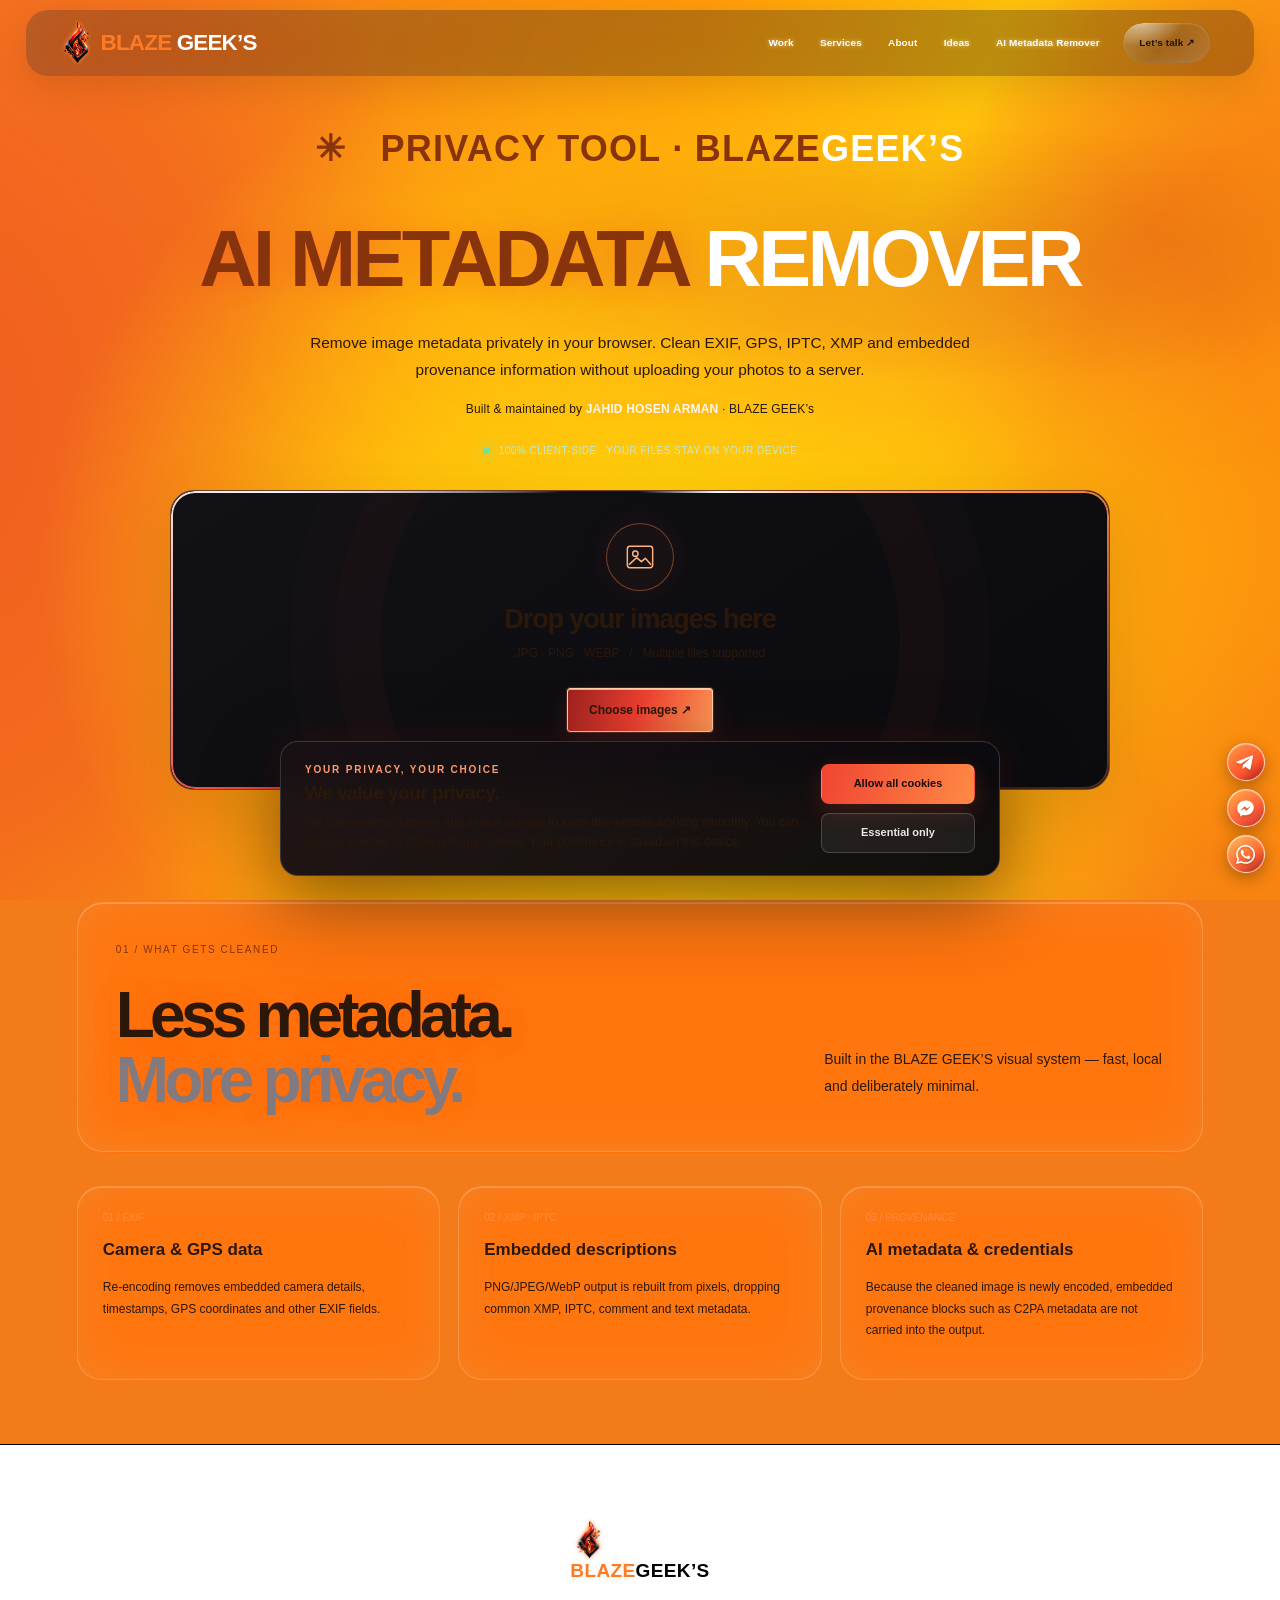
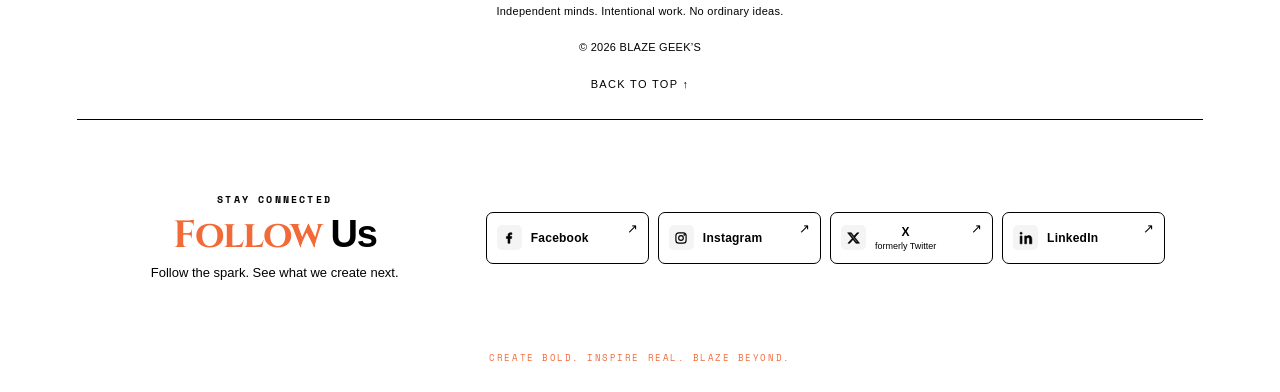
<file: aimetadataremover/index.html>
<!doctype html><html lang="en"><head><meta charset="utf-8"><meta name="viewport" content="width=device-width,initial-scale=1"><meta http-equiv="refresh" content="0; url=/ai-metadata-remover.html"><link rel="canonical" href="/ai-metadata-remover.html"><title>AI Metadata Remover — BLAZE GEEK’s</title><script>location.replace('/ai-metadata-remover.html')</script><link rel="stylesheet" href="/assets/footer.css?v=2">
</head><body><p>Opening <a href="/ai-metadata-remover.html">AI Metadata Remover</a>…</p></body></html>
</file>
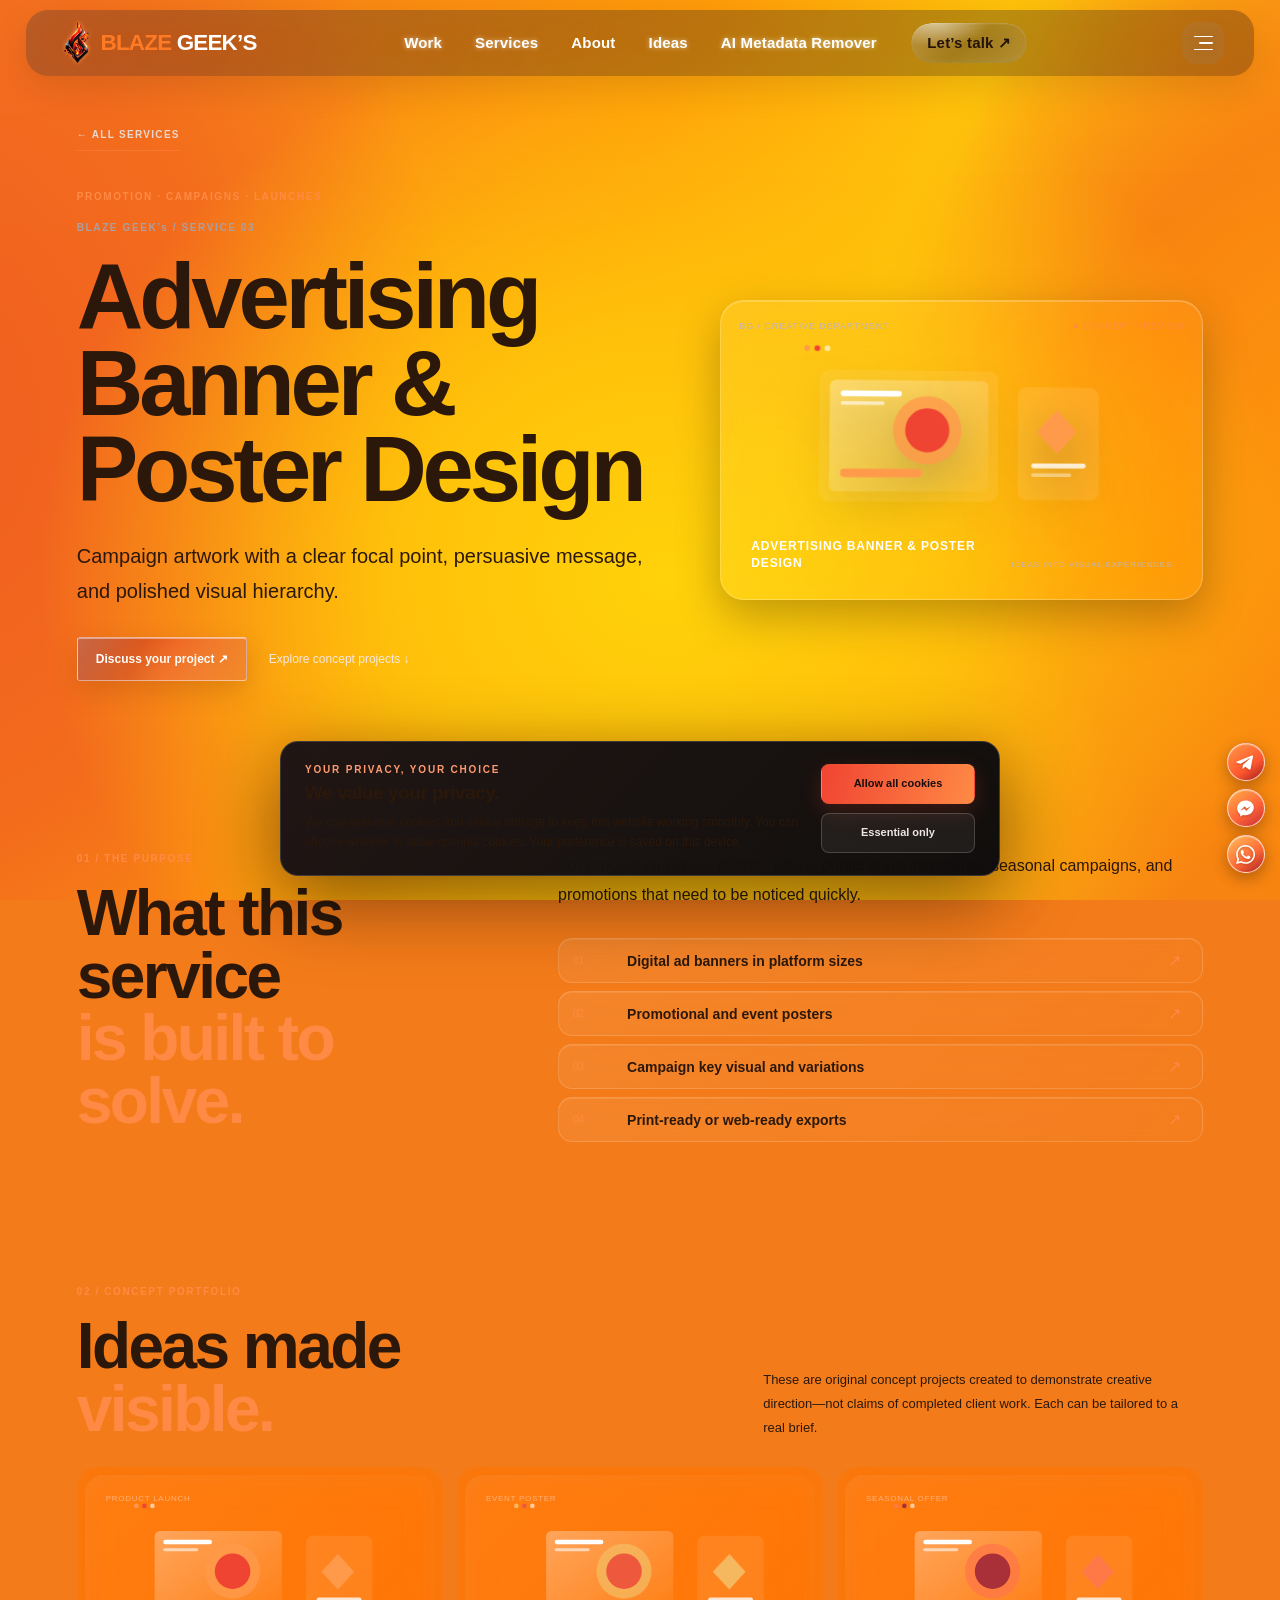
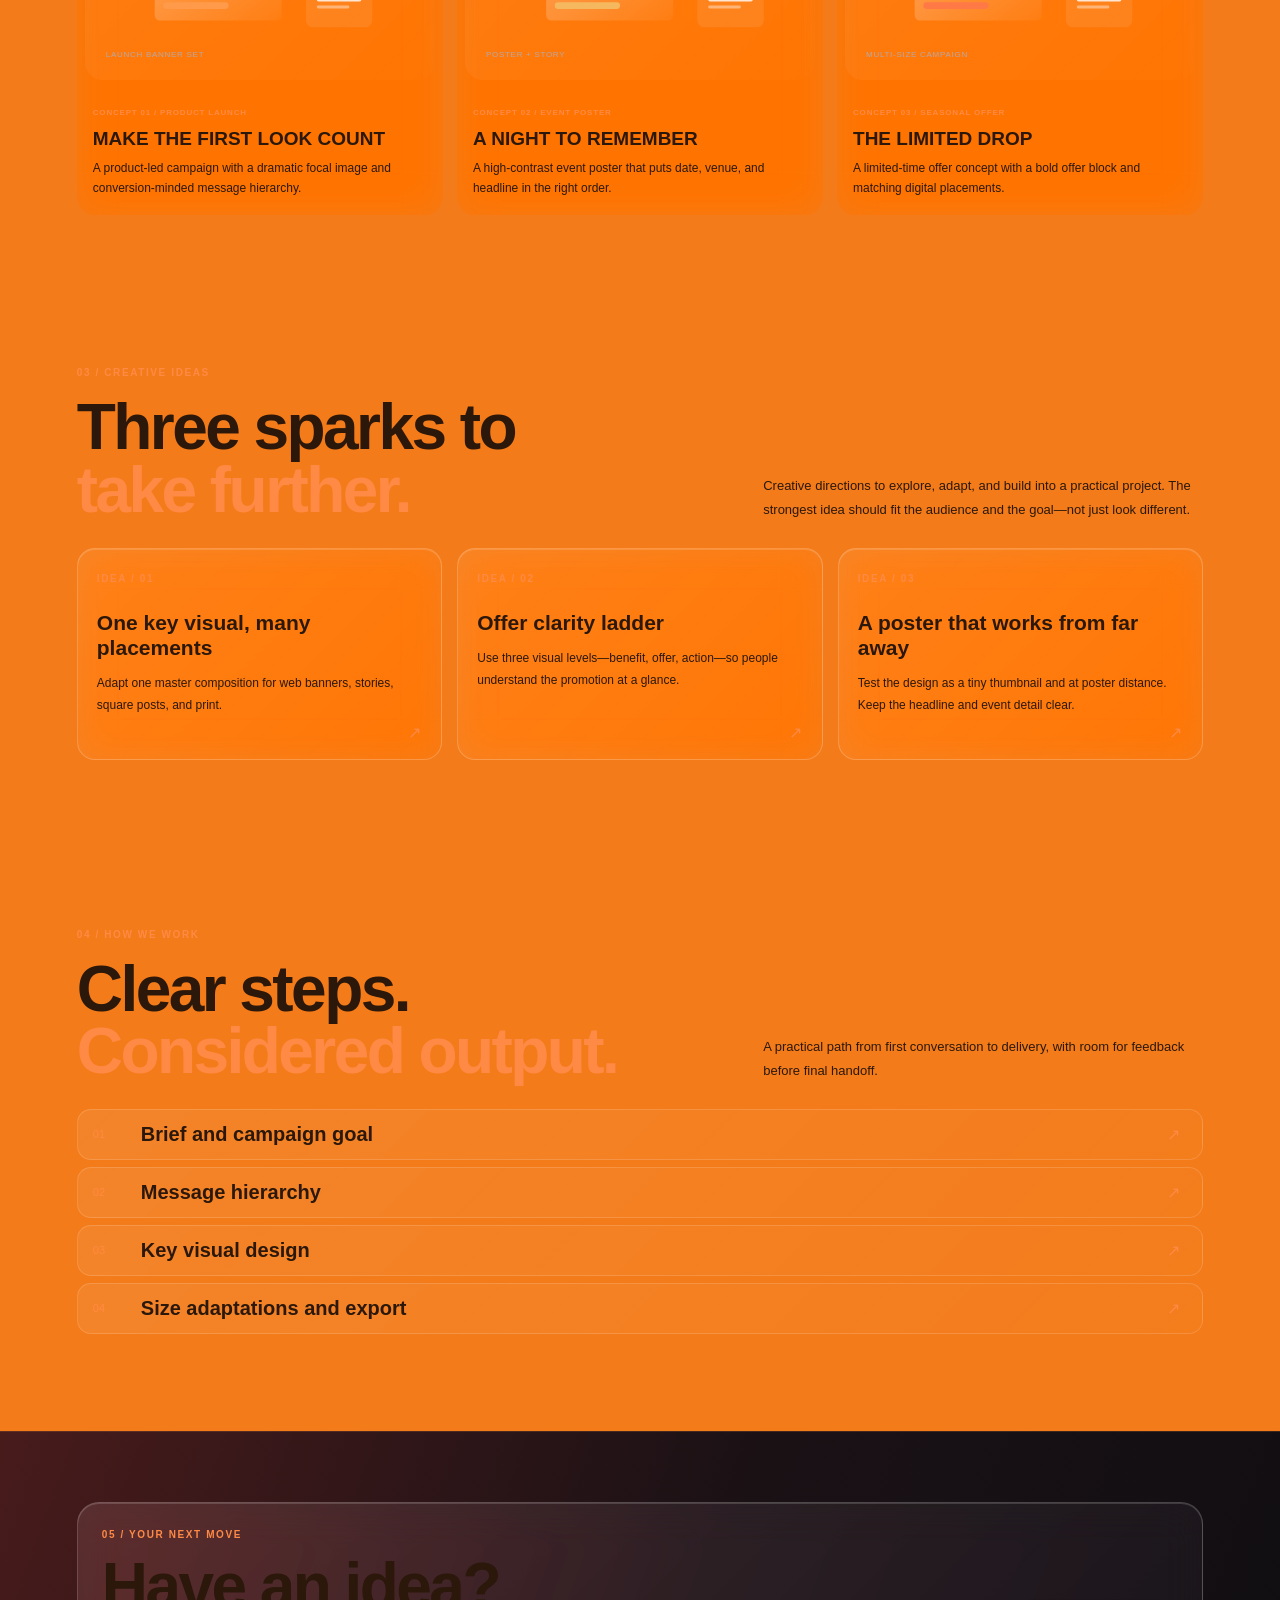
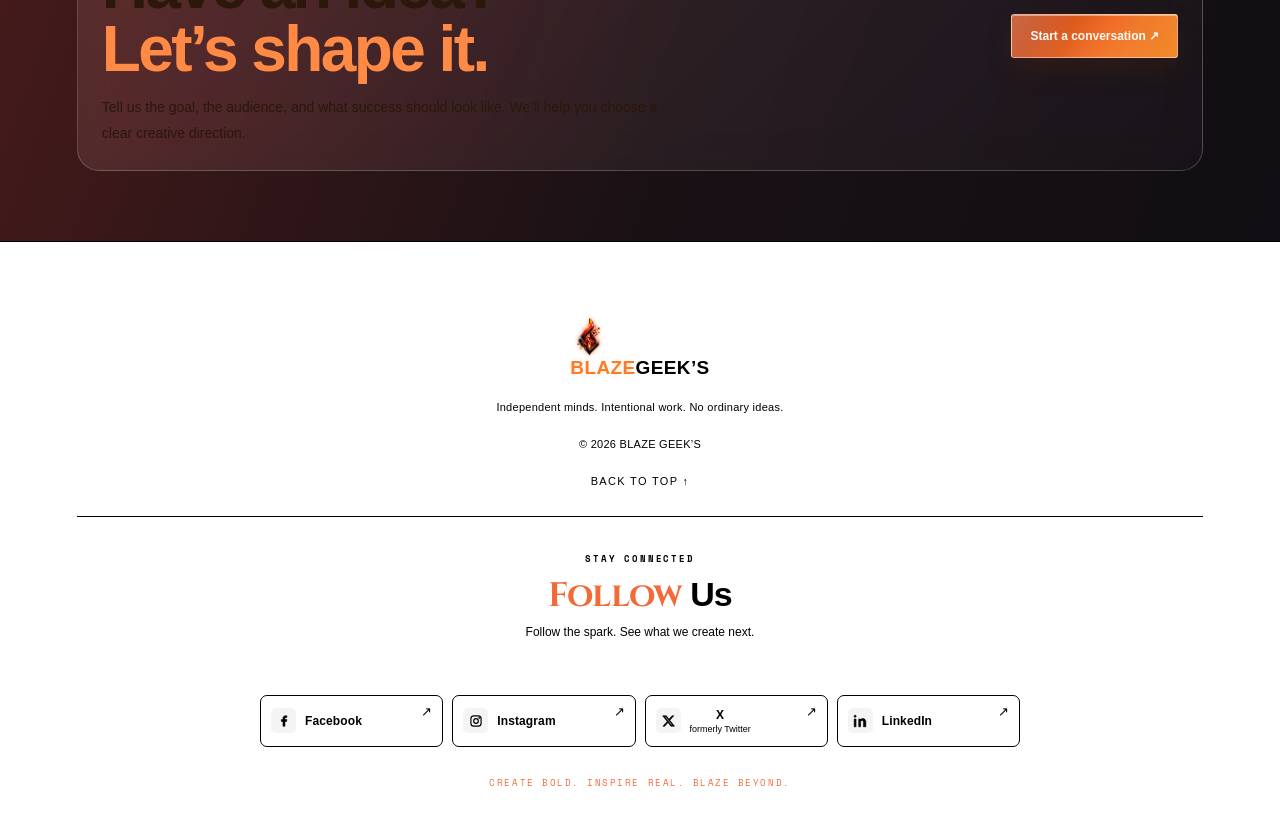
<file: advertising-banner-poster-design.html>
<!doctype html>
<html lang="en">
<head>
<meta charset="utf-8">
<meta name="viewport" content="width=device-width,initial-scale=1">
<meta name="theme-color" content="#08080b">
<meta name="description" content="Campaign artwork with a clear focal point, persuasive message, and polished visual hierarchy.">
<link rel="preload" as="image" href="/assets/blaze-geeks-logo%20(2).png" fetchpriority="high">
<title>Advertising Banner &amp; Poster Design | BLAZE GEEK’s</title>
<link rel="icon" type="image/png" href="/assets/blaze-geeks-logo%20(2).png?v=2">
<link rel="shortcut icon" type="image/png" href="/assets/blaze-geeks-logo%20(2).png?v=2">
<link rel="apple-touch-icon" href="/assets/blaze-geeks-logo%20(2).png?v=2">
<link rel="preconnect" href="https://fonts.googleapis.com">
<link rel="preconnect" href="https://fonts.gstatic.com" crossorigin>
<link href="https://fonts.googleapis.com/css2?family=Cinzel:wght@500;600;700;800;900&family=Manrope:wght@400;500;600;700;800&family=Space+Mono:wght@400;700&display=swap" rel="stylesheet">
<link href="https://fonts.cdnfonts.com/css/agency-fb" rel="stylesheet">
<link href="https://db.onlinewebfonts.com/c/7a9ddc1b445c1713f7ad1cf3de47edd7?family=Agency+FB" rel="stylesheet">
<style>
:root{color-scheme:dark;--bg:#08080b;--panel:#111116;--white:#f7f2ef;--muted:#aaa2a6;--red:#f04432;--orange:#ff8a45;--line:#ffffff20;--depth:0 25px 80px #0009}
*{box-sizing:border-box}html{scroll-behavior:smooth;scroll-padding-top:84px}body{margin:0;background:var(--bg);color:var(--white);font-family:Inter,Manrope,Arial,sans-serif;overflow-x:hidden}body:before{content:"";position:fixed;inset:0;z-index:-1;pointer-events:none;background:radial-gradient(ellipse at 70% 8%,#6c17191a,transparent 42%),radial-gradient(ellipse at 8% 55%,#ed492008,transparent 35%)}a{color:inherit;text-decoration:none}.wrap{width:min(1200px,88%);margin:auto}.top{height:76px;position:sticky;top:0;z-index:30;display:flex;align-items:center;justify-content:space-between;padding:0 6%;background:#08080be8;backdrop-filter:blur(20px);border-bottom:1px solid var(--line)}.logo{display:flex;align-items:center;gap:10px;font-size:20px;font-weight:950;letter-spacing:-1.4px}.brandmark{display:grid;place-items:center;width:31px;height:31px;color:#fff;background:linear-gradient(140deg,var(--red),#8b151e);clip-path:polygon(50% 0,94% 22%,82% 77%,50% 100%,13% 80%,4% 25%);font-size:16px;text-shadow:0 2px 9px #000}.logo b{color:var(--red)}nav{display:flex;gap:27px;align-items:center;font-size:12px;color:#ddd}nav a:hover{color:var(--orange)}.pill,.btn{display:inline-flex;align-items:center;gap:18px;padding:14px 18px;border:1px solid #ffffff35;border-radius:3px;font-size:12px;font-weight:800;transition:transform .25s,box-shadow .25s}.pill,.btn.hot{background:linear-gradient(110deg,#ef4030,#ff7138);border:0;color:white;box-shadow:0 8px 28px #ef403028}.btn:hover,.pill:hover{transform:translateY(-3px);box-shadow:0 12px 35px #ef403044}.hero{min-height:700px;display:grid;grid-template-columns:1fr 1fr;align-items:center;gap:20px;padding:70px 0 90px;position:relative;isolation:isolate}.hero:before{content:"";position:absolute;inset:-2px -8vw;z-index:-2;background:radial-gradient(ellipse at 74% 45%,#9c20292b,transparent 40%)}.eyebrow,.kicker,.mono{font:10px/1.7 ui-monospace,SFMono-Regular,monospace;letter-spacing:.16em;color:var(--orange)}h1{font-size:clamp(55px,7.2vw,100px);letter-spacing:-.09em;line-height:.91;margin:25px 0}h1 em{font-style:normal;color:var(--red);text-shadow:0 0 45px #f0443244}.lead{color:#bcb4b6;max-width:470px;font-size:15px;line-height:1.9}.actions{display:flex;align-items:center;gap:24px;flex-wrap:wrap;margin-top:30px}.quiet{font-size:12px;color:#e4dcdd}.hero .mono{margin-top:35px;color:#777078}.stage{height:560px;position:relative;perspective:1100px;transform-style:preserve-3d}.stage canvas{position:absolute;inset:0;width:100%;height:100%;display:block;outline:0;z-index:0;pointer-events:none}.stage-label{position:absolute;z-index:2;top:10%;left:1%;font:9px ui-monospace,monospace;letter-spacing:.18em;color:#e7b3a9}.stage-label span{display:block;color:#80777c;margin-top:7px}.float-tag{position:absolute;z-index:3;padding:13px 16px;border:1px solid #ffffff29;background:linear-gradient(140deg,#201a20dd,#0c0c10dd);box-shadow:0 20px 45px #0009, inset 0 1px #ffffff0c;backdrop-filter:blur(12px);font:10px ui-monospace,monospace;letter-spacing:.12em;transform:translateZ(60px);animation:float 5s ease-in-out infinite}.float-tag.one{right:0;top:19%}.float-tag.two{left:0;bottom:19%;animation-delay:-2s}.float-tag b{color:var(--orange)}.stage-index{position:absolute;bottom:4%;right:2%;font:10px ui-monospace,monospace;letter-spacing:.13em;color:#81767b}.ticker{background:linear-gradient(100deg,#e73b2d,#ff7138);color:#180d0c;padding:17px 0;text-align:center;font-size:12px;font-weight:950;letter-spacing:.18em;word-spacing:20px;transform:rotate(-1deg) scale(1.02);box-shadow:0 12px 35px #f044321a}.content{padding:115px 0}.intro{display:grid;grid-template-columns:1.15fr .85fr;gap:9%;align-items:end}.kicker{margin-bottom:25px}h2{font-size:clamp(36px,5vw,68px);line-height:1.02;letter-spacing:-.075em;margin:0}h2 span{color:#827a7f}.intro p,.sectionhead p{color:var(--muted);font-size:14px;line-height:1.9}.principles,.services,.projects,.notes{display:grid;grid-template-columns:repeat(3,1fr);gap:18px;margin-top:60px}.principle,.service,.project,.note{padding:25px;border:1px solid #ffffff12;border-top-color:#ffffff28;background:linear-gradient(145deg,#ffffff08,#ffffff01 55%);transform-style:preserve-3d;transition:transform .35s cubic-bezier(.2,.7,.2,1),border-color .3s,box-shadow .3s;box-shadow:0 10px 25px #0001}.principle:hover,.service:hover,.project:hover,.note:hover{border-color:#f0443266;box-shadow:0 25px 60px #0007,0 0 28px #f044320c;transform:translateY(-7px) rotateX(2deg)}.number{color:var(--orange);font:11px ui-monospace,monospace}.principle h3,.service h3,.project h3,.note h3{font-size:17px;letter-spacing:-.03em}.principle p,.service p,.project p,.note p{font-size:12px;line-height:1.8;color:#a9a0a4}.band{background:linear-gradient(180deg,#0d0d11,#101014 50%,#0b0b0e);border-top:1px solid #ffffff0a;border-bottom:1px solid #ffffff0a;position:relative;overflow:hidden}.band:after{content:"";position:absolute;width:420px;height:420px;border:1px solid #f0443210;border-radius:50%;right:-180px;top:10%;box-shadow:0 0 0 45px #f0443205,0 0 0 90px #f0443203;pointer-events:none}.services{grid-template-columns:repeat(2,1fr)}.service-list{grid-template-columns:repeat(2,minmax(0,1fr));gap:18px}.service-list .service{position:relative;overflow:hidden}.service-list .service:after{content:'';position:absolute;top:0;left:-120%;width:70%;height:1px;background:linear-gradient(90deg,transparent,#ff9b70,transparent);animation:serviceShimmer 5s ease-in-out infinite}.service-list .service:nth-child(2n):after{animation-delay:1.4s}@keyframes serviceShimmer{0%,35%{left:-120%}70%,100%{left:150%}}.hero-tagline{color:#fff!important;font-weight:800;letter-spacing:.02em}.flame{font-size:.52em;vertical-align:middle;letter-spacing:0;text-shadow:0 0 24px #ff6c37}.logo b{animation:brandShine 2.8s ease-in-out infinite}.service{padding:32px;min-height:185px}.service h3{font-size:22px}.service p{max-width:440px}.sectionhead{display:flex;align-items:end;justify-content:space-between;gap:25px}.sectionhead p{max-width:340px}.projects{grid-template-columns:repeat(3,1fr)}.project{padding:0 0 24px;overflow:hidden}.art{height:245px;display:grid;place-items:center;position:relative;overflow:hidden;font-size:clamp(25px,3vw,40px);font-weight:950;letter-spacing:-.08em;text-align:center;background:radial-gradient(circle at 50% 45%,#7a201b,#1a0e12 60%,#0b0b0d);isolation:isolate}.art:before,.art:after{content:"";position:absolute;width:175px;height:175px;border:1px solid #ff7855;border-radius:50%;box-shadow:0 0 0 25px #ff785510,0 0 0 55px #ff785508;transform:rotateX(65deg) rotateZ(-22deg);transition:transform .6s}.art:after{width:125px;height:125px;transform:rotateY(60deg) rotateZ(35deg);border-color:#ffb08b77}.project:hover .art:before{transform:rotateX(45deg) rotateZ(20deg) scale(1.12)}.art span{z-index:1;text-shadow:0 4px 30px #000}.project:nth-child(2) .art{background:radial-gradient(circle,#f06b34,#31120f 62%,#0b0b0d)}.project:nth-child(3) .art{background:radial-gradient(circle,#164353,#0b141a 65%)}.project .number,.project h3,.project p{margin-left:22px;margin-right:22px}.project .number{margin-top:22px}.founder{display:grid;grid-template-columns:.95fr 1.05fr;background:#0e0e12;border-block:1px solid #ffffff12;perspective:1000px}.founder-art{min-height:460px;display:grid;place-items:center;background:radial-gradient(ellipse at 50% 48%,#773529,#1c1316 60%,#0b0b0d);font-size:clamp(42px,7vw,90px);font-weight:950;letter-spacing:-.1em;text-align:center;padding:30px;position:relative;isolation:isolate;overflow:hidden;text-shadow:0 12px 35px #0008}.founder-art:before{content:"";position:absolute;z-index:-1;width:280px;height:280px;border:1px solid #ff9a7166;border-radius:50%;transform:rotateX(65deg) rotateZ(-25deg);box-shadow:0 0 0 35px #f0443210,0 0 0 70px #f0443208,0 0 70px #f0443222}.founder-art:after{content:"FOUNDER / CREATIVE TECHNOLOGY";position:absolute;bottom:24px;left:28px;font:9px ui-monospace,monospace;letter-spacing:.18em;color:#d7a79c}.founder-copy{padding:65px 9%;align-self:center}.founder-copy p{color:var(--muted);font-size:13px;line-height:1.9}.signature{font:italic 32px Georgia,serif;color:#f1b7a1;margin-top:24px}.contact{text-align:center;padding:120px 0 130px;background:linear-gradient(120deg,#e84432,#ff7437);color:#150d0c;position:relative;overflow:hidden;isolation:isolate}.contact:before{content:"";position:absolute;z-index:-1;width:520px;height:520px;left:50%;top:50%;border:1px solid #ffffff40;border-radius:50%;transform:translate(-50%,-50%) rotateX(65deg);box-shadow:0 0 0 45px #ffffff10,0 0 0 90px #ffffff0b,0 0 0 140px #ffffff08}.contact .kicker{color:#551d18}.contact h2{font-size:clamp(44px,7vw,88px)}.contact h2 span{color:#70261e}.contact p{font-size:13px;color:#61231c}.contact .btn{background:#0b0b0d;color:white;margin-top:18px;border:0}.footer{padding:35px 0;color:#898186;font-size:11px}.footerrow{display:flex;justify-content:space-between;gap:20px;flex-wrap:wrap;border-top:1px solid var(--line);padding-top:22px}.reveal{opacity:0;transform:translateX(42px) translateY(10px);transition:opacity 1.05s ease,transform 1.15s cubic-bezier(.2,.7,.2,1)}.reveal.in{opacity:1;transform:translateX(0) translateY(0)}@keyframes brandShine{0%,100%{text-shadow:0 0 5px #f0443244,0 0 12px #f044321c;filter:brightness(1)}50%{text-shadow:0 0 8px #ffb17b,0 0 20px #f04432aa,0 0 38px #f0443266;filter:brightness(1.35)}}.logo span:last-child{animation:brandShine 2.8s ease-in-out infinite}.brandmark{animation:brandShine 2.8s ease-in-out infinite,markFloat 4s ease-in-out infinite}@keyframes markFloat{0%,100%{transform:translateY(0)}50%{transform:translateY(-2px)}}.reveal{transform:translateX(42px) translateY(10px);transition:opacity 1.05s ease,transform 1.15s cubic-bezier(.2,.7,.2,1)}.reveal.in{transform:translateX(0) translateY(0)}.service.reveal:nth-child(2){transition-delay:.12s}.service.reveal:nth-child(3){transition-delay:.24s}.service.reveal:nth-child(4){transition-delay:.36s}.service.reveal:nth-child(5){transition-delay:.48s}.service.reveal:nth-child(6){transition-delay:.60s}.service.reveal:nth-child(7){transition-delay:.72s}.service.reveal:nth-child(8){transition-delay:.84s}.service.reveal:nth-child(9){transition-delay:.96s}.service.reveal:nth-child(10){transition-delay:1.08s}@keyframes float{0%,100%{translate:0 0}50%{translate:0 -12px}}@media(max-width:760px){.top{height:auto;min-height:68px;padding:14px 6%;align-items:flex-start;flex-direction:column;gap:13px}nav{gap:16px;flex-wrap:wrap;font-size:11px}.hero{grid-template-columns:1fr;padding:62px 0 70px;gap:0}.stage{height:410px;margin-top:10px}.float-tag.one{right:0}.intro,.founder{grid-template-columns:1fr}.principles,.projects,.notes{grid-template-columns:1fr}.services{grid-template-columns:1fr}.service-list{grid-template-columns:1fr}.sectionhead{display:block}.sectionhead p{margin-top:18px}.founder-art{min-height:300px}.founder-copy{padding:48px 7%}.content{padding:80px 0}.ticker{font-size:10px;word-spacing:8px}.footerrow{display:block}.footerrow>*{display:block;margin:10px 0}h1{font-size:clamp(54px,15vw,82px)}}@media(prefers-reduced-motion:reduce){html{scroll-behavior:auto}*,*:before,*:after{animation:none!important;transition:none!important}.reveal{opacity:1;transform:none}}

/* BLAZE GEEK's premium firelight + diagonal white-glass shine */
:root{--display:"Cinzel",Georgia,serif;--body:"Manrope",Arial,sans-serif;--mono:"Space Mono",monospace}
body{font-family:var(--body)}
h1,h2,.logo,.principle h3,.service h3,.project h3,.note h3,.founder-art,.signature{font-family:var(--display)}
h1,h2{font-weight:700;letter-spacing:-.045em}
h3{font-weight:700}
.eyebrow,.kicker,.mono,.number,.stage-label,.stage-index,.float-tag{font-family:var(--mono)}
body:after{content:"";position:fixed;inset:-12%;z-index:2;pointer-events:none;opacity:.18;mix-blend-mode:screen;background-image:radial-gradient(2px 2px at 12% 86%,#ffb36b 40%,transparent 70%),radial-gradient(1px 1px at 25% 64%,#ff4b30 40%,transparent 70%),radial-gradient(2px 2px at 44% 92%,#ff7138 40%,transparent 70%),radial-gradient(1px 1px at 68% 73%,#ffd1a1 40%,transparent 70%),radial-gradient(2px 2px at 83% 88%,#f04432 40%,transparent 70%),radial-gradient(1px 1px at 93% 45%,#ffb36b 40%,transparent 70%);background-size:360px 420px;animation:emberDrift 18s linear infinite}
@keyframes emberDrift{0%{background-position:0 0,20px 0,0 30px,10px 0,0 0,0 20px;transform:translateY(0)}100%{background-position:50px -420px,-30px -360px,70px -500px,-20px -400px,35px -450px,-15px -380px;transform:translateY(-1.5%)}}
.top,.ticker,.content,.founder,.contact,.footer{position:relative}
.top{z-index:30}
.logo{font-weight:800;letter-spacing:.035em}
.logo span:last-child{position:relative;display:inline-block;color:#fff;background:none;-webkit-text-fill-color:#fff;text-shadow:0 0 10px #ff572c55;animation:brandWarmPulse 2.4s ease-in-out infinite}
.logo b{color:inherit;-webkit-text-fill-color:transparent;animation:none}
@keyframes brandDiagonalShine{0%{background-position:0% 0%;filter:drop-shadow(0 0 4px #ffffff20)}45%{background-position:55% 55%;filter:drop-shadow(0 0 8px #fff8)}100%{background-position:100% 100%;filter:drop-shadow(0 0 4px #ffffff20)}}
.brandmark{filter:drop-shadow(0 0 8px #f0443288)}
h1 em{background:linear-gradient(110deg,#ff5038,#ff9a45);-webkit-background-clip:text;background-clip:text;color:transparent;animation:brandWarmPulse 2.4s ease-in-out infinite;text-shadow:0 0 28px #f0443255}
.hero:after{content:"";position:absolute;z-index:-1;inset:8% -8% 4%;pointer-events:none;background:radial-gradient(ellipse at 70% 60%,#f044321a,transparent 38%),radial-gradient(ellipse at 64% 70%,#ff8a4510,transparent 52%);animation:fireBreath 6s ease-in-out infinite alternate}
@keyframes fireBreath{from{opacity:.45;filter:blur(0)}to{opacity:1;filter:blur(12px)}}
.service,.principle,.project,.note{isolation:isolate}
.service:before,.principle:before,.project:before,.note:before{content:"";position:absolute;z-index:-1;inset:0;pointer-events:none;opacity:.35;background:radial-gradient(ellipse at 0% 100%,#f0443220,transparent 48%),radial-gradient(ellipse at 100% 0%,#ff8a4510,transparent 40%);transition:opacity .5s}
.service:hover:before,.principle:hover:before,.project:hover:before,.note:hover:before{opacity:.9}
.service-list .service{border:1px solid #ffffff1c;background:linear-gradient(145deg,#171217f2,#0d0d11f5 60%,#190e10f2);box-shadow:inset 0 1px #ffffff12,0 12px 35px #0005;transition:transform .4s cubic-bezier(.2,.7,.2,1),border-color .4s,box-shadow .4s}
.service-list .service:after{content:"";position:absolute;z-index:0;inset:auto 12% -35px;height:55px;pointer-events:none;background:radial-gradient(ellipse,#f0443233,transparent 70%);filter:blur(18px);opacity:.35;animation:softFlameBreath 3.2s ease-in-out infinite alternate}
.service-list .service:nth-child(2n):after{animation-delay:.7s}
.service-list .service:nth-child(3n):after{animation-delay:1.4s}
@keyframes cardDiagonalShine{0%,12%{left:-125%;opacity:0}18%{opacity:.88}42%{left:150%;opacity:.35}43%,100%{left:150%;opacity:0}}
.service-list .service:hover{border-color:#ff9c7b99;box-shadow:inset 0 1px #ffffff2a,0 20px 55px #0008,0 0 25px #f0443230,0 0 45px #ff8a4510}
.service-list .service h3{background:linear-gradient(110deg,#fff 0%,#f6e6df 45%,#fff 60%,#e5b4a6 100%);background-size:220% auto;-webkit-background-clip:text;background-clip:text;color:transparent}
.ticker{box-shadow:0 0 30px #f0443230,0 12px 35px #f044321a}
.btn.hot,.pill{position:relative;overflow:hidden}
.btn.hot:after,.pill:after{content:"";position:absolute;inset:0;pointer-events:none;border-radius:inherit;background:radial-gradient(ellipse at 50% 120%,#ffb34755,transparent 68%);opacity:.55;animation:softFlameBreath 2.8s ease-in-out infinite alternate}
@media(prefers-reduced-motion:reduce){body:after,.logo span:last-child,h1 em,.hero:after,.service-list .service:after,.btn.hot:after,.pill:after{animation:none!important}}


/* Moving brand mantra + touch-reactive living flame */
.ticker{position:relative;overflow:hidden;white-space:nowrap;text-align:left;transform:rotate(-1deg) scale(1.02);padding:17px 0}
.ticker{font-size:0}
.ticker:before{content:"CREATE BOLD ✳ INSPIRE REAL ✳ BLAZE BEYOND ✳ CREATE BOLD ✳ INSPIRE REAL ✳ BLAZE BEYOND ✳";display:inline-block;font-size:12px;letter-spacing:.18em;word-spacing:20px;white-space:nowrap;padding-left:100%;animation:mantraTravel 22s linear infinite}
@keyframes mantraTravel{from{transform:translateX(0)}to{transform:translateX(-100%)}}
body:before{content:"";position:fixed;inset:0;z-index:4;pointer-events:none;opacity:var(--flame-active,0);transition:opacity .45s ease;background:radial-gradient(ellipse 170px 210px at var(--flame-x,50%) var(--flame-y,50%),#ffb45b55 0%,#ff5a2e30 28%,#ed291b16 48%,transparent 74%),radial-gradient(ellipse 95px 130px at var(--flame-x,50%) var(--flame-y,50%),#fff0b51b 0%,#ff7a3618 35%,transparent 72%);mix-blend-mode:screen}
body.flame-contact:before{opacity:1;filter:blur(2px)}
@media(prefers-reduced-motion:reduce){.ticker:before{animation:none;transform:none;padding-left:0}body:before{transition:none}}


/* ADVANCED 3D DEPTH PASS — layered glass, spatial cards, scroll-linked motion */
.stage{perspective:1500px;transform-style:preserve-3d;will-change:transform}
.stage:before{content:"";position:absolute;inset:8% 2%;pointer-events:none;border:1px solid #ff80501b;border-radius:50%;transform:rotateX(66deg) rotateZ(-18deg);box-shadow:0 0 0 26px #f0443208,0 0 0 58px #ff8a4505,0 0 65px #f0443210;animation:stageHalo 11s ease-in-out infinite alternate}
.stage:after{content:"";position:absolute;left:8%;right:8%;top:12%;height:1px;pointer-events:none;background:linear-gradient(90deg,transparent,#ffb58b66,transparent);box-shadow:0 0 16px #ff603b55;animation:stageScan 7s ease-in-out infinite}
@keyframes stageHalo{from{transform:rotateX(66deg) rotateZ(-18deg) scale(.94);opacity:.45}to{transform:rotateX(66deg) rotateZ(18deg) scale(1.06);opacity:1}}
@keyframes stageScan{0%,100%{top:13%;opacity:.15}50%{top:83%;opacity:.8}}
.stage canvas{filter:drop-shadow(0 0 16px #f0443220);transform:translateZ(28px)}
.float-tag{transform:translateZ(75px);will-change:transform}
.principle,.service,.project,.note{transform-style:preserve-3d;backface-visibility:hidden;will-change:transform}
.principle h3,.service h3,.project h3,.note h3,.principle p,.service p,.project p,.note p{transform:translateZ(18px)}
.project .art{perspective:900px;transform-style:preserve-3d}
.project .art span{transform:translateZ(42px);display:block;transition:transform .6s cubic-bezier(.2,.7,.2,1);text-shadow:0 12px 36px #000b,0 0 22px #ff603b22}
.project:hover .art span{transform:translateZ(68px) scale(1.04)}
.founder-art{transform-style:preserve-3d;will-change:transform}
.founder-art:before{box-shadow:0 0 0 35px #f0443210,0 0 0 70px #f0443208,0 0 70px #f0443222,0 0 100px #ff603b20}
.content.band{transform-style:preserve-3d}
.reveal{transform:translate3d(42px,10px,-35px) rotateX(3deg);transform-origin:50% 70%}
.reveal.in{transform:translate3d(0,0,0) rotateX(0)}
@media(max-width:760px){.stage:before{inset:12% 3%}.stage canvas{filter:none}.project .art span{transform:translateZ(15px)}}
@media(prefers-reduced-motion:reduce){.stage:before,.stage:after{animation:logoFlameBreath 2s ease-in-out infinite alternate!important}.reveal,.reveal.in{transform:none!important}}


/* OFFICIAL BRAND ASSETS — metallic depth and continuous firelight */
.logo{gap:12px}
.brand-logo-img{width:42px;height:42px;object-fit:contain;filter:drop-shadow(0 0 5px #ff4b18aa) drop-shadow(0 0 14px #f0443277);animation:officialLogoPulse 2.4s ease-in-out infinite;transform-style:preserve-3d}
.logo span:last-child{animation:brandDiagonalShine 3.6s linear infinite}
.logo-stage{display:grid;place-items:center;isolation:isolate}
.logo-stage:before{content:"";position:absolute;inset:8% 8%;border:1px solid #ff653833;border-radius:50%;transform:rotateX(66deg) rotateZ(-18deg);box-shadow:0 0 0 32px #ff4b1809,0 0 0 68px #ff4b1806,0 0 70px #f0443233;animation:plinthOrbit 12s linear infinite}
.logo-plinth{z-index:1;width:min(94%,470px);aspect-ratio:1;display:grid;place-items:center;position:relative;transform-style:preserve-3d;transform:rotateY(-12deg) rotateX(5deg);animation:logoHover 5s ease-in-out infinite;filter:drop-shadow(0 24px 22px #000c)}
.logo-plinth:before{content:"";position:absolute;inset:14%;border-radius:50%;background:radial-gradient(circle,#ff4a1d2a,transparent 68%);filter:blur(14px);transform:translateZ(-35px)}
.hero-brand-logo{width:100%;height:100%;object-fit:contain;position:relative;z-index:1;filter:drop-shadow(0 0 3px #ffb14c) drop-shadow(0 0 12px #ff3d16) drop-shadow(0 0 28px #f04432aa) drop-shadow(0 22px 12px #000);animation:officialLogoPulse 2.4s ease-in-out infinite}
.founder-portrait-wrap{display:flex;align-items:center;justify-content:center;min-height:500px;padding:35px 30px 72px;background:radial-gradient(ellipse at 50% 45%,#7a241d 0%,#251217 45%,#0b0b0d 78%);isolation:isolate}
.founder-portrait-wrap:before{content:"";position:absolute;inset:8% 12%;border:1px solid #ff78554d;transform:rotateX(65deg) rotateZ(-20deg);border-radius:50%;box-shadow:0 0 0 35px #f0443210,0 0 0 70px #f0443208,0 0 70px #ff4b1840;animation:plinthOrbit 16s linear infinite;z-index:-1}
.founder-portrait{display:block;position:relative;z-index:1;width:min(100%,470px);max-height:540px;object-fit:contain;object-position:center bottom;filter:drop-shadow(0 0 5px #ff9a7188) drop-shadow(0 0 18px #f0443266) drop-shadow(0 25px 28px #000d);animation:founderGlow 3.2s ease-in-out infinite;transform:translateZ(35px)}
.portrait-caption{position:absolute;bottom:24px;left:0;right:0;text-align:center;font:10px ui-monospace,monospace;letter-spacing:.18em;color:#ffe0d2;text-shadow:0 0 16px #ff4b18aa}
.portrait-caption span{display:block;margin-top:8px;color:#ff815c;font-size:9px}
@keyframes officialLogoPulse{0%,100%{filter:drop-shadow(0 0 4px #ffb14c) drop-shadow(0 0 13px #ff3d16aa) drop-shadow(0 0 22px #f0443266);brightness:1}50%{filter:drop-shadow(0 0 7px #fff0b0) drop-shadow(0 0 20px #ff4a19) drop-shadow(0 0 42px #f04432dd)}}
@keyframes logoHover{0%,100%{transform:translateY(0) rotateY(-12deg) rotateX(5deg)}50%{transform:translateY(-10px) rotateY(10deg) rotateX(-2deg)}}
@keyframes plinthOrbit{to{transform:rotateX(66deg) rotateZ(342deg)}}
@keyframes founderGlow{0%,100%{filter:drop-shadow(0 0 4px #ff9a7166) drop-shadow(0 0 15px #f0443255) drop-shadow(0 25px 28px #000d)}50%{filter:drop-shadow(0 0 8px #ffc09b) drop-shadow(0 0 28px #f04432bb) drop-shadow(0 25px 28px #000d)}}
@media(max-width:760px){.brand-logo-img{width:34px;height:34px}.logo-plinth{width:min(86%,360px)}.founder-portrait-wrap{min-height:360px;padding:20px 16px 68px}.founder-portrait{max-height:420px}}


/* FINAL CLEAN BRAND PRESENTATION: official logo only, no generated 3D sculpture */
.stage.logo-stage{display:flex!important;align-items:center;justify-content:center;min-width:0;width:100%;height:560px;min-height:0;overflow:visible;perspective:1200px;transform:none!important;isolation:isolate}
.logo-stage:before,.logo-stage:after{display:none!important;content:none!important}
.logo-plinth{display:grid!important;place-items:center;width:min(100%,520px);height:auto;aspect-ratio:1;position:relative;z-index:1;overflow:visible;transform-style:preserve-3d;transform:perspective(1200px) rotateY(-7deg) rotateX(3deg);animation:logoFireFloat 5s ease-in-out infinite;filter:none}
.logo-plinth:before{content:"";position:absolute;inset:12%;z-index:-1;border-radius:50%;background:radial-gradient(ellipse at 50% 52%,#ff4b1f66 0%,#ff5b252c 35%,transparent 70%);filter:blur(25px);animation:logoFireGlow 1.8s ease-in-out infinite alternate;transform:translateZ(-18px)}
.logo-plinth:after{content:"";position:absolute;z-index:0;inset:4%;pointer-events:none;border-radius:46%;background:radial-gradient(ellipse at 50% 10%,#ff9c3722,transparent 30%),radial-gradient(ellipse at 18% 48%,#ff3a1826,transparent 32%),radial-gradient(ellipse at 82% 58%,#ff6a2222,transparent 34%),radial-gradient(ellipse at 50% 90%,#ff3d1820,transparent 28%);filter:blur(13px);animation:flameFlicker 1.15s ease-in-out infinite alternate}
.hero-brand-logo{display:block!important;visibility:visible!important;opacity:1!important;position:relative;z-index:2;width:100%;height:100%;max-width:100%;object-fit:contain;transform:translateZ(24px);backface-visibility:visible;filter:drop-shadow(0 0 4px #fff0b0) drop-shadow(0 0 12px #ff8b36) drop-shadow(0 0 24px #ff3d16) drop-shadow(0 0 44px #e52a20aa);animation:officialLogoPulse 2.2s ease-in-out infinite}
@keyframes logoFireFloat{0%,100%{transform:perspective(1200px) rotateY(-7deg) rotateX(3deg) translateY(0)}50%{transform:perspective(1200px) rotateY(7deg) rotateX(-2deg) translateY(-7px)}}
@keyframes logoFireGlow{from{opacity:.55;transform:translateZ(-18px) scale(.92)}to{opacity:1;transform:translateZ(-18px) scale(1.08)}}
@keyframes flameFlicker{0%{opacity:.45;transform:scale(.94) skewX(-2deg)}35%{opacity:.9;transform:scale(1.04) skewX(2deg)}70%{opacity:.62;transform:scale(1.01) skewX(-1deg)}100%{opacity:1;transform:scale(1.07) skewX(1deg)}}
@keyframes officialLogoPulse{0%,100%{filter:drop-shadow(0 0 4px #ffcf80) drop-shadow(0 0 12px #ff8b36) drop-shadow(0 0 24px #ff3d16) drop-shadow(0 0 38px #e52a2088)}50%{filter:drop-shadow(0 0 8px #fff4c2) drop-shadow(0 0 18px #ffb34d) drop-shadow(0 0 34px #ff3d16) drop-shadow(0 0 55px #e52a20dd)}}
.founder-simple{display:flex!important;justify-content:center;align-items:center;padding:75px 6%;background:linear-gradient(180deg,#0b0b0e,#130d10 52%,#0b0b0e);border-block:1px solid #ffffff12}
.founder-simple .founder-portrait-wrap{position:relative;display:flex!important;flex-direction:column;align-items:center;justify-content:center;width:min(100%,760px);min-width:0;min-height:0;padding:25px 24px 18px;margin:0 auto;background:transparent;overflow:visible}
.founder-simple .founder-portrait-wrap:before{display:none!important;content:none!important}
.founder-simple .founder-portrait{display:block!important;visibility:visible!important;opacity:1!important;width:min(100%,480px);height:auto;max-height:620px;object-fit:contain;object-position:center;transform:none;filter:drop-shadow(0 0 6px #ff9a7188) drop-shadow(0 0 20px #f0443266) drop-shadow(0 18px 30px #000d);animation:founderGlow 3.2s ease-in-out infinite}
.founder-simple .portrait-caption{position:static!important;display:flex;flex-direction:column;align-items:center;gap:10px;width:100%;margin-top:18px;text-align:center;font-family:var(--display);letter-spacing:.035em;color:#f7e6df;text-shadow:0 0 18px #ff4b1833}
.founder-simple .founder-name{display:block;margin:0;color:#fff1e8;font-family:"Cinzel",Georgia,serif;font-size:clamp(24px,3.4vw,38px);font-weight:700;letter-spacing:.035em;line-height:1.35;text-shadow:0 0 20px #ff7b4533}
.founder-simple .founder-role{display:block;margin-top:0;color:#ff9b71;font-family:"Manrope",Arial,sans-serif;font-size:12px;font-weight:700;letter-spacing:.22em;text-transform:uppercase}
@media(min-width:761px){.stage.logo-stage{height:560px}.logo-plinth{width:min(100%,520px)}}
@media(max-width:760px){.stage.logo-stage{height:410px;margin-top:10px;width:100%}.logo-plinth{width:min(90%,360px)}.founder-simple{padding:48px 5%}.founder-simple .founder-portrait-wrap{padding:15px 12px 10px}.founder-simple .founder-portrait{width:min(100%,390px);max-height:500px}.founder-simple .founder-name{font-size:clamp(22px,6vw,30px)}}
@media(prefers-reduced-motion:reduce){.logo-plinth,.hero-brand-logo,.logo-plinth:before,.logo-plinth:after,.founder-simple .founder-portrait{animation:none!important}}


/* TRANSPARENT FLOATING 3D LOGO: no backdrop, no surrounding flame ring */
.stage.logo-stage{
  display:flex!important;align-items:center;justify-content:center;
  position:relative!important;isolation:isolate;overflow:visible!important;
  width:100%;height:560px;min-height:0;min-width:0;
  perspective:1400px;transform:none!important;
  background:transparent!important;background-color:transparent!important;
  box-shadow:none!important;border:0!important;
}
.stage.logo-stage:before{
  content:"";display:block!important;position:absolute;inset:0;z-index:0;
  pointer-events:none;border:0!important;border-radius:0!important;
  background:
    radial-gradient(2px 2px at 12% 24%,#ffb56b 98%,transparent 100%),
    radial-gradient(1.5px 1.5px at 23% 71%,#ff5b2d 98%,transparent 100%),
    radial-gradient(2px 2px at 82% 31%,#ffd6a0 98%,transparent 100%),
    radial-gradient(1.5px 1.5px at 72% 78%,#ff6b32 98%,transparent 100%),
    radial-gradient(1px 1px at 44% 17%,#fff0cb 98%,transparent 100%),
    radial-gradient(1.5px 1.5px at 57% 86%,#ff713b 98%,transparent 100%);
  opacity:.55;filter:drop-shadow(0 0 4px #ff672c);
  animation:freeEmbers 5s ease-in-out infinite alternate!important;
}
.stage.logo-stage:after{content:none!important;display:none!important}
.logo-plinth{
  display:grid!important;place-items:center;
  position:relative;z-index:2!important;
  width:min(100%,520px);height:auto;aspect-ratio:1;
  overflow:visible!important;transform-style:preserve-3d;
  transform:perspective(1400px) rotateY(-9deg) rotateX(4deg);
  animation:freeFloat3D 5s ease-in-out infinite!important;
  filter:none!important;background:transparent!important;
  box-shadow:none!important;border:0!important;
}
.logo-plinth:before{
  content:"";position:absolute;inset:12%;z-index:0;pointer-events:none;
  border-radius:50%;background:radial-gradient(ellipse at 50% 52%,#ff5b241f 0%,#ff9a3810 36%,transparent 72%);
  filter:blur(24px);transform:translateZ(-24px);
  animation:flameGlow 1s ease-in-out infinite alternate!important;
}
.logo-plinth:after{content:none!important;display:none!important}
.hero-brand-logo{
  display:block;position:relative;z-index:1;width:100%;height:100%;object-fit:contain;
  background:transparent!important;transform-style:preserve-3d;backface-visibility:hidden;
  filter:drop-shadow(1px 2px 0 #8f2d12) drop-shadow(2px 4px 0 #6c210f)
    drop-shadow(0 0 3px #fff3d1) drop-shadow(0 0 10px #ffb04a)
    drop-shadow(0 0 22px #ff4b1c)!important;
  animation:metallicFlameFlash 1s ease-in-out infinite!important;
}
@keyframes freeFloat3D{
  0%,100%{transform:perspective(1400px) translate3d(0,0,0) rotateY(-9deg) rotateX(4deg)}
  50%{transform:perspective(1400px) translate3d(0,-13px,18px) rotateY(-5deg) rotateX(1deg)}
}
@keyframes metallicFlameFlash{
  0%,100%{
    filter:drop-shadow(1px 2px 0 #8f2d12) drop-shadow(2px 4px 0 #6c210f)
      drop-shadow(0 0 3px #fff3d1) drop-shadow(0 0 9px #ff9b39) drop-shadow(0 0 19px #ff421b);
  }
  50%{
    filter:drop-shadow(1px 2px 0 #b83a12) drop-shadow(2px 4px 0 #84270c)
      drop-shadow(0 0 6px #fff) drop-shadow(0 0 17px #fff0b1)
      drop-shadow(0 0 28px #ff8a32) drop-shadow(0 0 40px #ff3a17);
  }
}
@keyframes flameGlow{
  from{opacity:.35;transform:translateZ(-24px) scale(.92)}
  to{opacity:.9;transform:translateZ(-24px) scale(1.1)}
}
@keyframes freeEmbers{
  from{background-position:0 0,0 0,0 0,0 0,0 0,0 0;opacity:.28;transform:translateY(5px)}
  to{background-position:8px -15px,-10px 12px,12px 8px,-8px -12px,5px 14px,-4px -8px;opacity:.7;transform:translateY(-5px)}
}
/* Keep the founder portrait clean; no decorative FOUNDER / CREATIVE TECHNOLOGY overlay */
.founder-art:after{content:none!important;display:none!important}
.founder-simple .founder-name{
  color:#fff!important;
  background:linear-gradient(110deg,#777 0%,#fff 18%,#c6c6c6 31%,#fff 45%,#8f8f8f 53%,#fff 67%,#b7b7b7 79%,#fff 91%,#777 100%);
  background-size:220% auto;background-clip:text;-webkit-background-clip:text;-webkit-text-fill-color:transparent;
  text-shadow:0 0 12px #ffffff2e,0 0 24px #ffffff16!important;
  animation:metallicTextShine 3.2s linear infinite;
}
.founder-simple .founder-role{
  color:#fff!important;
  background:linear-gradient(110deg,#858585 0%,#fff 22%,#c9c9c9 38%,#fff 52%,#8a8a8a 67%,#fff 82%,#9d9d9d 100%);
  background-size:220% auto;background-clip:text;-webkit-background-clip:text;-webkit-text-fill-color:transparent;
  text-shadow:0 0 12px #ffffff2e!important;
  animation:metallicTextShine 2.8s linear infinite;
}
@keyframes metallicTextShine{from{background-position:100% center}to{background-position:-120% center}}
@media(max-width:760px){
 .stage.logo-stage{height:430px;overflow:visible!important;background:transparent!important}
 .logo-plinth{width:min(86%,360px)}
}
@media(prefers-reduced-motion:reduce){
 .logo-plinth,.logo-plinth:before,.stage.logo-stage:before,.hero-brand-logo,.founder-simple .founder-name,.founder-simple .founder-role{animation:none!important}
}

/* DESKTOP + MOBILE RELIABILITY / PERFORMANCE PASS */
.brand-logo-img,.hero-brand-logo,.founder-simple .founder-portrait{display:block!important;visibility:visible!important;opacity:1!important;max-width:100%;height:auto;backface-visibility:visible!important}
.brand-logo-img{width:42px;height:42px;object-fit:contain;flex:0 0 42px}
.stage.logo-stage{display:flex!important;align-items:center;justify-content:center;min-width:0}
.logo-plinth{animation:logo3DDepth 5s ease-in-out infinite!important;transform-style:preserve-3d!important;will-change:transform;filter:none!important}
.hero-brand-logo{width:100%;height:100%;object-fit:contain;filter:drop-shadow(0 0 7px #ff8a45aa) drop-shadow(0 0 19px #f0443266)!important;animation:logoWarmShine 2.1s ease-in-out infinite!important;transform:translateZ(20px)}
.logo-plinth:after{content:""!important;display:block!important;position:absolute;z-index:1;inset:3%;pointer-events:none;border-radius:50%;background:radial-gradient(ellipse at 50% 50%,#ff7a2b22 0%,#f0443215 43%,transparent 70%);filter:blur(15px);opacity:.8;animation:logoFlameBreath 1.5s ease-in-out infinite alternate}
@keyframes logo3DDepth{0%,100%{transform:perspective(1400px) rotateY(-7deg) rotateX(3deg) translateZ(0)}50%{transform:perspective(1400px) rotateY(7deg) rotateX(-3deg) translateZ(10px)}}
@keyframes metallicWhitePulse{0%,100%{filter:drop-shadow(0 1px 0 #777) drop-shadow(1px 2px 0 #3f3f3f) drop-shadow(0 0 4px #ffffff55) drop-shadow(0 0 12px #ff6b2c55)}50%{filter:drop-shadow(0 1px 0 #eee) drop-shadow(1px 2px 0 #555) drop-shadow(0 0 9px #fff) drop-shadow(0 0 20px #ffffffa8) drop-shadow(0 0 28px #ff6b2c66)}}
@keyframes whiteMetalSweep{0%,12%{background-position:130% 130%;opacity:0}35%{opacity:.82}78%{background-position:-30% -30%;opacity:.2}100%{background-position:-30% -30%;opacity:0}}
body:after{animation:emberDrift 22s linear infinite!important;opacity:.3!important;mix-blend-mode:screen!important;z-index:0!important;pointer-events:none!important}
body:before{display:none!important}
.hero:after{animation:fireBreath 5s ease-in-out infinite alternate!important;filter:blur(4px)!important}
.stage:before,.stage:after{animation:none!important}
.service-list .service:after,.btn.hot:after,.pill:after{display:block!important}
.service-list .service,.float-tag{backdrop-filter:none!important}
.float-tag{will-change:auto}
.principle,.service,.project,.note{will-change:auto;backface-visibility:visible}
html{scroll-behavior:smooth}
@media(min-width:761px){.hero{grid-template-columns:minmax(0,1fr) minmax(0,1fr);overflow:visible}.stage.logo-stage{height:520px;min-height:520px;visibility:visible!important;opacity:1!important}.logo-plinth{width:min(100%,500px);min-width:0}.founder-simple .founder-portrait-wrap{width:min(100%,760px);min-width:0}.founder-simple .founder-portrait{width:min(100%,440px);max-height:560px;object-fit:contain}}
@media(max-width:760px){.stage.logo-stage{height:390px;min-height:390px}.logo-plinth{width:min(88%,340px)}}
@media(prefers-reduced-motion:reduce){.logo-plinth,.hero-brand-logo,.logo-plinth:after,.founder-simple .founder-portrait{animation:none!important}}



/* FINAL REPAIR: asset visibility, warm logo shine, whole-site firelight and lightweight pointer glow */
@keyframes brandWarmPulse{0%,100%{text-shadow:0 0 6px #ff572c44,0 0 13px #f0443222;filter:brightness(1)}50%{text-shadow:0 0 9px #ff9a45aa,0 0 24px #f0443277;filter:brightness(1.12)}}
@keyframes logoWarmShine{0%,100%{filter:drop-shadow(0 0 5px #ff8a45aa) drop-shadow(0 0 15px #f0443266) brightness(1)}50%{filter:drop-shadow(0 0 9px #ffb15c) drop-shadow(0 0 25px #f04432bb) brightness(1.12)}}
@keyframes logoFlameBreath{from{opacity:.45;transform:scale(.94)}to{opacity:.9;transform:scale(1.06)}}
@keyframes softFlameBreath{from{opacity:.28;transform:scaleX(.92)}to{opacity:.72;transform:scaleX(1.04)}}
.hero .stage.logo-stage{display:flex!important;position:relative!important;align-items:center!important;justify-content:center!important;min-width:0!important;min-height:480px!important;height:520px!important;overflow:visible!important;opacity:1!important;visibility:visible!important;isolation:isolate!important}
.hero .logo-plinth{display:grid!important;place-items:center!important;position:relative!important;z-index:1!important;width:min(100%,500px)!important;aspect-ratio:1/1!important;min-width:0!important;max-width:100%!important;overflow:visible!important;opacity:1!important;visibility:visible!important;transform-style:preserve-3d!important;animation:logo3DDepth 5.5s ease-in-out infinite!important;will-change:transform}
.hero .hero-brand-logo{display:block!important;position:relative!important;z-index:2!important;width:100%!important;height:100%!important;max-width:100%!important;object-fit:contain!important;opacity:1!important;visibility:visible!important;transform:translateZ(24px)!important;animation:logoWarmShine 2.1s ease-in-out infinite!important;filter:drop-shadow(0 0 7px #ff8a45aa) drop-shadow(0 0 19px #f0443266)!important}
.hero .logo-plinth:before{content:""!important;display:block!important;position:absolute!important;z-index:0!important;inset:5%!important;border-radius:50%!important;pointer-events:none!important;background:radial-gradient(ellipse,#ff762c3d 0%,#f0443224 42%,transparent 72%)!important;filter:blur(19px)!important;animation:logoFlameBreath 1.6s ease-in-out infinite alternate!important}
.hero .logo-plinth:after{content:""!important;display:block!important;position:absolute!important;z-index:1!important;inset:0!important;border-radius:50%!important;pointer-events:none!important;background:radial-gradient(ellipse at 50% 10%,#ffb34725 0%,transparent 32%),radial-gradient(ellipse at 12% 48%,#ff4a2028 0%,transparent 35%),radial-gradient(ellipse at 88% 55%,#ff712526 0%,transparent 35%),radial-gradient(ellipse at 50% 90%,#ff3b1b22 0%,transparent 35%)!important;mix-blend-mode:screen!important;filter:blur(12px)!important;opacity:.85!important;animation:logoFlameBreath 1.1s ease-in-out infinite alternate!important}
.founder-simple{display:grid!important;grid-template-columns:1fr!important;visibility:visible!important;opacity:1!important}
.founder-simple .founder-portrait-wrap{display:flex!important;position:relative!important;align-items:center!important;justify-content:center!important;flex-direction:column!important;width:100%!important;min-width:0!important;min-height:460px!important;overflow:hidden!important;visibility:visible!important;opacity:1!important}
.founder-simple .founder-portrait{display:block!important;position:relative!important;z-index:2!important;width:min(100%,460px)!important;height:auto!important;max-height:620px!important;object-fit:contain!important;visibility:visible!important;opacity:1!important;filter:drop-shadow(0 0 7px #ff9a7188) drop-shadow(0 0 18px #f0443277)!important;animation:logoWarmShine 2.8s ease-in-out infinite!important}
.founder-simple .portrait-caption{position:relative!important;z-index:3!important;display:flex!important;flex-direction:column!important;align-items:center!important;gap:8px!important;padding:16px 20px 28px!important;text-align:center!important}
.founder-simple .founder-name{font-size:clamp(22px,3vw,34px)!important}
.founder-simple .founder-role{font:12px/1.5 var(--mono)!important;letter-spacing:.16em!important;text-transform:uppercase!important}
.brand-logo-img{display:block!important;visibility:visible!important;opacity:1!important;object-fit:contain!important}
.top,.hero,.ticker,.content,.founder,.contact,.footer{position:relative;z-index:1}
body:after{z-index:0!important;pointer-events:none!important}
a,button,.btn,.pill,.service,.principle,.project,.note{cursor:pointer}
a,button,.btn,.pill{transition:transform .22s ease,filter .22s ease,box-shadow .22s ease,color .22s ease}
a:hover,button:hover,.btn:hover,.pill:hover{filter:brightness(1.12)}
.service:hover,.principle:hover,.project:hover,.note:hover{transform:translateY(-5px);box-shadow:0 16px 38px #0008,0 0 20px #f0443220}
.pointer-aura{position:fixed;left:0;top:0;width:260px;height:260px;border-radius:50%;z-index:40;pointer-events:none;opacity:0;transform:translate3d(-50%,-50%,0);background:radial-gradient(circle,#ff682318 0%,#f044320d 34%,transparent 70%);mix-blend-mode:screen;will-change:transform;contain:strict}
@media(hover:hover) and (pointer:fine){.pointer-aura{opacity:.85}.top a:hover,.footer a:hover{color:#ff9a45!important;text-shadow:0 0 12px #f0443266}.service:hover,.principle:hover,.project:hover,.note:hover{border-color:#f0443277}.hero .stage.logo-stage:hover .hero-brand-logo{filter:drop-shadow(0 0 10px #ffb15c) drop-shadow(0 0 28px #f04432bb)!important}}
@media(min-width:761px){.hero{grid-template-columns:minmax(0,1fr) minmax(0,1fr)!important;overflow:visible!important}.hero .stage.logo-stage{height:540px!important;min-height:500px!important}.hero .logo-plinth{width:min(100%,500px)!important}.founder-simple .founder-portrait{width:min(100%,460px)!important}}
@media(max-width:760px){.hero .stage.logo-stage{height:390px!important;min-height:390px!important}.hero .logo-plinth{width:min(88%,340px)!important}.founder-simple .founder-portrait-wrap{min-height:360px!important}.founder-simple .founder-portrait{width:min(100%,390px)!important;max-height:500px!important}.pointer-aura{display:none!important}}
@media(prefers-reduced-motion:reduce){.hero .logo-plinth,.hero .hero-brand-logo,.hero .logo-plinth:before,.hero .logo-plinth:after,.founder-simple .founder-portrait,body:after,.pointer-aura{animation:none!important}.reveal{opacity:1;transform:none}}

/* FINAL LOGO GLOW: match the founder portrait; no white/metallic shine */
.hero .hero-brand-logo,
.hero-brand-logo{
  filter:drop-shadow(0 0 5px #ff9a7166) drop-shadow(0 0 15px #f0443255) drop-shadow(0 25px 28px #000d)!important;
  animation:logoFounderGlow 3.2s ease-in-out infinite!important;
}
@keyframes logoFounderGlow{
  0%,100%{filter:drop-shadow(0 0 4px #ff9a7166) drop-shadow(0 0 15px #f0443255) drop-shadow(0 25px 28px #000d)}
  50%{filter:drop-shadow(0 0 8px #ff9a71aa) drop-shadow(0 0 28px #f04432bb) drop-shadow(0 25px 28px #000d)}
}
.logo-plinth{animation:logo3DDepth 5.5s ease-in-out infinite!important;transform-style:preserve-3d!important}
@media(prefers-reduced-motion:reduce){.hero-brand-logo{animation:none!important}}

/* Footer brand wordmark: prevent GEEK'S from being clipped on narrow layouts */
.footerrow .logo{
  display:inline-flex!important;align-items:center;justify-content:flex-start;
  flex:0 0 auto!important;flex-shrink:0!important;width:max-content;max-width:100%;
  white-space:nowrap!important;overflow:visible!important;gap:10px;
  letter-spacing:-.7px;
}
.footerrow .logo .brand-logo-img{flex:0 0 42px!important}
.footerrow .logo span{
  display:inline-block!important;flex:0 0 auto!important;flex-shrink:0!important;
  width:auto!important;min-width:max-content!important;white-space:nowrap!important;
  overflow:visible!important;visibility:visible!important;opacity:1!important;
}
.footerrow .logo span b{display:inline!important;white-space:nowrap!important}
@media(max-width:760px){
  .footerrow .logo{font-size:18px!important;letter-spacing:-.45px;max-width:100%}
  .footerrow .logo .brand-logo-img{width:36px;height:36px;flex-basis:36px!important}
}

/* WORDMARK VISIBILITY FIX — keep GEEK'S readable in both header and footer */
.top .logo > span,
.footerrow .logo > span{
  display:inline-block!important;
  visibility:visible!important;
  opacity:1!important;
  color:#fff!important;
  -webkit-text-fill-color:#fff!important;
  background:none!important;
  background-image:none!important;
  white-space:nowrap!important;
  overflow:visible!important;
  width:auto!important;
  min-width:max-content!important;
  flex:0 0 auto!important;
}
.top .logo > span b,
.footerrow .logo > span b{
  display:inline!important;
  visibility:visible!important;
  opacity:1!important;
  color:#f04432!important;
  -webkit-text-fill-color:#f04432!important;
  background:none!important;
  background-image:none!important;
  white-space:nowrap!important;
}

/* FINAL SAFETY FIX: use a single solid-text wordmark in header and footer */
.top .logo .brand-wordmark,
.footerrow .logo .brand-wordmark{
  display:inline-block!important;
  position:static!important;
  flex:0 0 auto!important;
  width:auto!important;
  min-width:0!important;
  max-width:none!important;
  height:auto!important;
  overflow:visible!important;
  visibility:visible!important;
  opacity:1!important;
  white-space:nowrap!important;
  color:#fff!important;
  -webkit-text-fill-color:#fff!important;
  background:transparent!important;
  background-image:none!important;
  -webkit-background-clip:border-box!important;
  background-clip:border-box!important;
  text-shadow:0 0 10px #ff572c55!important;
  filter:none!important;
  animation:none!important;
  font-size:inherit!important;
  line-height:1.3!important;
  letter-spacing:inherit!important;
}

/* Header/footer logo anchors must never shrink or clip their text */
.top > .logo,
.footerrow > .logo{flex-shrink:0!important;overflow:visible!important}
.top .brand-wordmark,
.footerrow .brand-wordmark{font-family:var(--display)!important;font-size:20px!important;font-weight:800!important;letter-spacing:.035em!important;line-height:1.35!important}
@media(max-width:760px){
 .top .brand-wordmark,.footerrow .brand-wordmark{font-size:18px!important}
}

/* SHARPNESS FIX: keep the official logo crisp; animate only a soft halo, never the logo pixels */
.brand-logo-img,
.hero-brand-logo {
  image-rendering:auto!important;
  -webkit-filter:drop-shadow(0 0 2px #ff8b45)!important;
  filter:drop-shadow(0 0 2px #ff8b45)!important;
  animation:none!important;
  transition:none!important;
  backface-visibility:visible!important;
  transform:none!important;
  will-change:auto!important;
}
.hero .logo-plinth {
  animation:none!important;
  transform:none!important;
  filter:none!important;
}
.hero .hero-brand-logo {
  display:block!important;
  width:100%!important;
  height:100%!important;
  object-fit:contain!important;
  opacity:1!important;
  visibility:visible!important;
  filter:drop-shadow(0 0 2px #ff8b45)!important;
  animation:none!important;
  transform:none!important;
}
.hero .logo-plinth:before {
  content:""!important;
  position:absolute!important;
  inset:8%!important;
  z-index:0!important;
  pointer-events:none!important;
  border-radius:50%!important;
  background:radial-gradient(ellipse,#ff6a2b22 0%,transparent 68%)!important;
  filter:none!important;
  animation:crispHalo 2.8s ease-in-out infinite alternate!important;
}
@keyframes crispHalo {
  from { opacity:.35; transform:scale(.98); }
  to { opacity:.75; transform:scale(1.03); }
}
.top .brand-logo-img,
.footerrow .brand-logo-img {
  filter:drop-shadow(0 0 2px #ff8b45)!important;
  animation:none!important;
  transform:none!important;
}
.top .brand-wordmark,
.footerrow .brand-wordmark {
  color:#fff!important;
  -webkit-text-fill-color:#fff!important;
  text-shadow:0 0 4px #ff572c33!important;
  filter:none!important;
  animation:none!important;
  transform:none!important;
  background:none!important;
  -webkit-background-clip:border-box!important;
  background-clip:border-box!important;
}
@media (prefers-reduced-motion:reduce) {
  .brand-logo-img,.hero-brand-logo,.hero .logo-plinth:before { animation:none!important; }
}


/* DEFINITIVE WORDMARK REPAIR: render BLAZE and GEEK'S as separate visible text runs */
.top > .logo,
.footerrow > .logo {
  display:inline-flex!important;
  align-items:center!important;
  justify-content:flex-start!important;
  flex:0 0 auto!important;
  flex-shrink:0!important;
  width:max-content!important;
  max-width:none!important;
  min-width:max-content!important;
  overflow:visible!important;
  white-space:nowrap!important;
  gap:10px!important;
}
.top .brand-wordmark,
.footerrow .brand-wordmark {
  display:inline-flex!important;
  flex:0 0 auto!important;
  align-items:baseline!important;
  width:max-content!important;
  min-width:max-content!important;
  max-width:none!important;
  height:auto!important;
  overflow:visible!important;
  white-space:nowrap!important;
  visibility:visible!important;
  opacity:1!important;
  color:#fff!important;
  -webkit-text-fill-color:#fff!important;
  background:none!important;
  background-image:none!important;
  -webkit-background-clip:border-box!important;
  background-clip:border-box!important;
  font-family:var(--display)!important;
  font-size:20px!important;
  font-weight:800!important;
  line-height:1.35!important;
  letter-spacing:.035em!important;
  text-shadow:0 0 5px #ff572c44!important;
  filter:none!important;
  animation:none!important;
}
.top .brand-word-first,
.footerrow .brand-word-first,
.top .brand-word-second,
.footerrow .brand-word-second {
  display:inline!important;
  position:static!important;
  flex:0 0 auto!important;
  width:auto!important;
  min-width:0!important;
  max-width:none!important;
  height:auto!important;
  overflow:visible!important;
  visibility:visible!important;
  opacity:1!important;
  white-space:pre!important;
  color:#fff!important;
  -webkit-text-fill-color:#fff!important;
  background:none!important;
  background-image:none!important;
  -webkit-background-clip:border-box!important;
  background-clip:border-box!important;
  text-shadow:0 0 5px #ff572c44!important;
  filter:none!important;
  animation:none!important;
  transform:none!important;
}
@media(max-width:760px){
 .top .brand-wordmark,.footerrow .brand-wordmark{font-size:18px!important}
}



/* FIXED: 3D logo interaction styles are kept inside the stylesheet */
/* TRUE 3D BRAND LOGO — visible extrusion + desktop hover + mobile touch response */
.stage.logo-stage { perspective: 1100px !important; touch-action: manipulation; }
.logo-plinth {
  cursor: pointer !important;
  transform-style: preserve-3d !important;
  transition: transform .42s cubic-bezier(.2,.8,.2,1), filter .42s ease !important;
  -webkit-tap-highlight-color: transparent;
}
.hero-brand-logo {
  cursor: pointer !important;
  transform: translateZ(28px) !important;
  transform-style: preserve-3d !important;
  transition: filter .35s ease, transform .35s ease !important;
  /* Multiple offset shadows create a visible bevel/extruded edge on the original logo art. */
  filter:
    drop-shadow(1px 1px 0 #ffd29a)
    drop-shadow(2px 2px 0 #c75b22)
    drop-shadow(3px 3px 0 #a63a18)
    drop-shadow(4px 4px 0 #78200f)
    drop-shadow(5px 6px 0 #48140d)
    drop-shadow(0 0 7px #ffb24a)
    drop-shadow(0 0 22px #ff481e) !important;
}
.logo-plinth:hover,
.logo-plinth:focus-within {
  transform: perspective(1100px) translate3d(0,-10px,24px) rotateY(-14deg) rotateX(8deg) scale(1.045) !important;
  filter: drop-shadow(18px 25px 18px #000b) !important;
}
.logo-plinth:hover .hero-brand-logo,
.logo-plinth:focus-within .hero-brand-logo {
  transform: translateZ(42px) scale(1.025) !important;
  filter:
    drop-shadow(1px 1px 0 #ffe1b5)
    drop-shadow(2px 2px 0 #e8782e)
    drop-shadow(3px 3px 0 #c74a1b)
    drop-shadow(4px 4px 0 #922b12)
    drop-shadow(5px 6px 0 #50150b)
    drop-shadow(0 0 10px #fff1c0)
    drop-shadow(0 0 28px #ff5b20)
    drop-shadow(0 0 48px #f12d1d) !important;
}
.logo-plinth:active {
  transform: perspective(1100px) translate3d(0,2px,8px) rotateY(0deg) rotateX(0deg) scale(.965) !important;
}
.logo-plinth:active .hero-brand-logo {
  transform: translateZ(12px) scale(.98) !important;
  filter:
    drop-shadow(1px 1px 0 #e8782e)
    drop-shadow(2px 2px 0 #78200f)
    drop-shadow(0 0 18px #ff481e) !important;
}
@media (hover:none) {
  .logo-plinth:active {
    transform: perspective(1100px) translate3d(0,2px,8px) rotateY(0deg) rotateX(0deg) scale(.96) !important;
  }
  .logo-plinth:active .hero-brand-logo {
    transform: translateZ(12px) scale(.98) !important;
  }
}
@media (prefers-reduced-motion: reduce) {
  .logo-plinth,.hero-brand-logo { transition:none!important; }
}

/* Performance pass: reduce costly compositing on smaller devices */
@media(max-width:760px){
  .top{backdrop-filter:none}
  .float-tag{backdrop-filter:none}
  body:after{opacity:.10;background-size:520px 560px}
  .hero:after{animation:none;opacity:.55}
  .service-list .service{box-shadow:inset 0 1px #ffffff12,0 6px 18px #0004}
  .service-list .service:after{filter:none}
  .reveal{transition:opacity .35s ease,transform .35s ease}
}

/* Scroll-triggered cinematic brand film — logo artwork stays flat and unaltered */
#cinematic-brand-reveal{padding:clamp(54px,8vw,110px) 0;background:#08080b;overflow:hidden}
.brand-film-media{width:min(1320px,90%);min-height:clamp(390px,58vw,680px);margin:auto;position:relative;isolation:isolate;overflow:hidden;background:#101014;border:1px solid #ffffff18}
.brand-film-video{position:absolute;inset:0;width:100%;height:100%;object-fit:cover;z-index:0;display:block;background:#101014}
.brand-film-video-status{display:none;position:absolute;z-index:5;left:18px;bottom:18px;max-width:calc(100% - 36px);padding:10px 13px;background:#08080be8;border:1px solid #ffffff38;color:#fff;font:12px/1.5 system-ui,sans-serif}
.brand-film-media.video-error .brand-film-video-status{display:block}
.brand-film-shade{position:absolute;inset:0;z-index:1;background:linear-gradient(90deg,#08080bf2 0%,#08080bbd 42%,#08080b24 100%),linear-gradient(0deg,#08080b88,transparent 48%)}
.brand-film-copy{position:relative;z-index:2;width:min(560px,60%);padding:clamp(30px,7vw,86px) 0 clamp(70px,9vw,110px) clamp(24px,6vw,76px)}
.brand-film-copy .mono{font-size:10px;letter-spacing:.16em;color:#ff9a70}
.brand-film-copy h2{margin:24px 0;font-family:var(--display,Georgia,serif);font-size:clamp(34px,5.5vw,70px);line-height:1.08;letter-spacing:-.045em}
.brand-film-copy h2 span{color:#d6c8c4}
.brand-film-caption{font-size:12px;letter-spacing:.08em;color:#e4d9d6}
.brand-film-index{position:absolute;z-index:4;right:20px;bottom:18px;font:9px var(--mono,monospace);letter-spacing:.15em;color:#e5d9d5a8}
@media(max-width:700px){.brand-film-media{width:92%;min-height:560px}.brand-film-shade{background:linear-gradient(180deg,#08080b35 0%,#08080bcf 48%,#08080bf5 100%)}.brand-film-copy{width:100%;padding:230px 24px 72px}.brand-film-copy h2{font-size:clamp(34px,9vw,52px)}.brand-film-index{font-size:8px}}



/* Scroll-triggered slide-in belongs to the primary hero logo, not the video */
#stage .hero-brand-logo{transform:translateX(0);opacity:1;transition:transform 1.05s cubic-bezier(.18,.72,.22,1),opacity .8s ease;will-change:transform,opacity}
#stage.hero-logo-slide-in .hero-brand-logo{animation:heroLogoArrive 1.1s cubic-bezier(.18,.72,.22,1) both}
@keyframes heroLogoArrive{from{transform:translateX(105px);opacity:.15}to{transform:translateX(0);opacity:1}}
@media(prefers-reduced-motion:reduce){#stage.hero-logo-slide-in .hero-brand-logo{animation:none;transform:none;opacity:1}}

</style>

<style id="nav-white-shine-effect">
/* White text with an unmistakable moving white highlight over each word. */
header.top nav a[href="#work"],
header.top nav a[href="#services"],
header.top nav a[href="#journal"] {
  color: #fff !important;
  -webkit-text-fill-color: #fff !important;
  text-shadow: 0 0 6px rgba(255,255,255,.65) !important;
  opacity: 1 !important;
}
header.top nav .nav-shine-label {
  position: relative !important;
  display: inline-block !important;
  color: #fff !important;
  -webkit-text-fill-color: #fff !important;
  text-shadow: 0 0 5px rgba(255,255,255,.55);
  isolation: isolate;
}
header.top nav .nav-shine-label::after {
  content: attr(data-label);
  position: absolute;
  inset: 0;
  pointer-events: none;
  color: transparent !important;
  -webkit-text-fill-color: transparent !important;
  background: linear-gradient(110deg,
    transparent 0%, transparent 28%,
    rgba(255,255,255,.18) 38%,
    #fff 48%,
    rgba(255,255,255,.9) 53%,
    transparent 68%, transparent 100%);
  background-size: 250% 100%;
  background-position: 100% 0;
  -webkit-background-clip: text !important;
  background-clip: text !important;
  filter: drop-shadow(0 0 4px rgba(255,255,255,.95));
  animation: navWhiteSweep 1s linear infinite !important;
}
@keyframes navWhiteSweep {
  from { background-position: 100% 0; }
  to { background-position: -150% 0; }
}
@media (prefers-reduced-motion: reduce) {
  header.top nav .nav-shine-label::after {
    animation: none !important;
    background-position: 50% 0;
    filter: drop-shadow(0 0 7px #fff);
  }
}
</style>


<style id="about-motion-outline">
/* Animated premium outline for the About / Mindset section */
@property --about-outline-angle {
  syntax: "<angle>";
  inherits: false;
  initial-value: 0deg;
}
#about {
  position: relative !important;
  isolation: isolate;
  border-radius: 22px;
  padding: clamp(24px, 4vw, 52px) !important;
  margin-top: clamp(28px, 5vw, 64px);
  margin-bottom: clamp(28px, 5vw, 64px);
  background: linear-gradient(145deg, rgba(18,18,21,.96), rgba(8,8,10,.94));
  box-shadow: 0 0 28px rgba(255,255,255,.035), 0 18px 70px rgba(0,0,0,.25);
}
#about::before {
  content: "";
  position: absolute;
  inset: 0;
  padding: 1.5px;
  border-radius: inherit;
  pointer-events: none;
  z-index: 5;
  background: conic-gradient(
    from var(--about-outline-angle),
    rgba(255,255,255,.08) 0deg,
    rgba(255,255,255,.12) 35deg,
    #fff 62deg,
    rgba(255,255,255,.22) 78deg,
    rgba(255,255,255,.035) 115deg,
    rgba(255,70,35,.72) 185deg,
    rgba(255,125,70,.18) 220deg,
    rgba(255,255,255,.05) 285deg,
    rgba(255,255,255,.08) 360deg
  );
  -webkit-mask: linear-gradient(#fff 0 0) content-box, linear-gradient(#fff 0 0);
  -webkit-mask-composite: xor;
  mask-composite: exclude;
  animation: aboutOutlineOrbit 5s linear infinite;
  filter: drop-shadow(0 0 5px rgba(255,255,255,.42));
}
#about::after {
  content: "";
  position: absolute;
  inset: -2px;
  border-radius: inherit;
  pointer-events: none;
  z-index: -1;
  box-shadow: 0 0 22px rgba(255,255,255,.07), 0 0 38px rgba(255,65,30,.07);
  animation: aboutOutlinePulse 3s ease-in-out infinite;
}
@keyframes aboutOutlineOrbit {
  to { --about-outline-angle: 360deg; }
}
@keyframes aboutOutlinePulse {
  0%, 100% { opacity: .45; }
  50% { opacity: 1; }
}
@media (prefers-reduced-motion: reduce) {
  #about::before, #about::after { animation: none !important; }
  #about::before { background: linear-gradient(115deg, rgba(255,255,255,.6), rgba(255,255,255,.08) 38%, rgba(255,70,35,.45) 72%, rgba(255,255,255,.6)); }
}
</style>


<style id="services-motion-outline">
/* Moving white-and-flame outline for every service card */
@property --service-outline-angle {
  syntax: "<angle>";
  inherits: false;
  initial-value: 0deg;
}
#services .service-list .service {
  position: relative !important;
  isolation: isolate;
  overflow: visible !important;
  border-radius: 16px !important;
  background-clip: padding-box;
}
#services .service-list .service::before {
  content: "";
  position: absolute;
  inset: 0;
  padding: 1.4px;
  border-radius: inherit;
  pointer-events: none;
  z-index: 3;
  background: conic-gradient(
    from var(--service-outline-angle),
    rgba(255,255,255,.12) 0deg,
    rgba(255,255,255,.18) 38deg,
    #fff 62deg,
    rgba(255,255,255,.38) 78deg,
    rgba(255,255,255,.06) 112deg,
    rgba(255,67,35,.78) 180deg,
    rgba(255,128,65,.22) 218deg,
    rgba(255,255,255,.07) 285deg,
    rgba(255,255,255,.12) 360deg
  );
  -webkit-mask: linear-gradient(#fff 0 0) content-box, linear-gradient(#fff 0 0);
  -webkit-mask-composite: xor;
  mask-composite: exclude;
  animation: serviceOutlineOrbit 4.5s linear infinite;
  filter: drop-shadow(0 0 4px rgba(255,255,255,.4));
}
#services .service-list .service::after {
  content: "";
  position: absolute;
  inset: -1px;
  border-radius: inherit;
  pointer-events: none;
  z-index: -1;
  box-shadow: 0 0 14px rgba(255,255,255,.055), 0 0 24px rgba(255,65,30,.055);
  animation: serviceOutlinePulse 3s ease-in-out infinite;
}
#services .service-list .service:hover::before {
  filter: drop-shadow(0 0 6px rgba(255,255,255,.8)) drop-shadow(0 0 9px rgba(255,75,35,.38));
  animation-duration: 2.2s;
}
#services .service-list .service:hover::after {
  box-shadow: 0 0 19px rgba(255,255,255,.12), 0 0 32px rgba(255,65,30,.12);
}
@keyframes serviceOutlineOrbit {
  to { --service-outline-angle: 360deg; }
}
@keyframes serviceOutlinePulse {
  0%, 100% { opacity: .45; }
  50% { opacity: 1; }
}
@media (prefers-reduced-motion: reduce) {
  #services .service-list .service::before,
  #services .service-list .service::after { animation: none !important; }
  #services .service-list .service::before {
    background: linear-gradient(115deg, rgba(255,255,255,.62), rgba(255,255,255,.08) 38%, rgba(255,70,35,.48) 72%, rgba(255,255,255,.62));
  }
}
</style>


<style id="founder-profile-motion-frame">
@property --founder-ring-angle {
  syntax: "<angle>";
  inherits: false;
  initial-value: 0deg;
}
.founder-simple#founder {
  display: flex;
  justify-content: center;
  align-items: center;
  padding: clamp(54px, 8vw, 100px) 22px !important;
}
#founder .founder-portrait-wrap {
  width: min(100%, 340px);
  display: flex !important;
  flex-direction: column;
  align-items: center;
  gap: 20px;
  position: relative;
  overflow: visible !important;
  background: transparent !important;
}
#founder .founder-portrait-wrap::before {
  content: "";
  position: absolute;
  width: min(82vw, 286px);
  aspect-ratio: 1;
  top: -9px;
  left: 50%;
  transform: translateX(-50%);
  border-radius: 50%;
  padding: 4px;
  pointer-events: none;
  z-index: 2;
  background: conic-gradient(from var(--founder-ring-angle),
    rgba(255,255,255,.16) 0deg,
    #fff 48deg,
    rgba(255,255,255,.28) 70deg,
    rgba(255,70,35,.95) 132deg,
    rgba(255,120,65,.18) 190deg,
    rgba(255,255,255,.12) 250deg,
    #fff 310deg,
    rgba(255,255,255,.16) 360deg);
  -webkit-mask: linear-gradient(#fff 0 0) content-box, linear-gradient(#fff 0 0);
  -webkit-mask-composite: xor;
  mask-composite: exclude;
  filter: drop-shadow(0 0 7px rgba(255,255,255,.55)) drop-shadow(0 0 12px rgba(255,65,30,.25));
  animation: founderRingOrbit 3.6s linear infinite;
}
#founder .founder-portrait {
  display: block !important;
  width: min(78vw, 270px) !important;
  height: min(78vw, 270px) !important;
  aspect-ratio: 1 / 1;
  object-fit: cover !important;
  object-position: center 28%;
  border-radius: 50% !important;
  border: 0 !important;
  outline: 0 !important;
  position: relative;
  z-index: 1;
  box-shadow: 0 0 0 5px rgba(255,255,255,.1), 0 0 24px rgba(255,255,255,.14), 0 0 42px rgba(255,65,30,.12);
}
#founder .portrait-caption {
  width: 100%;
  min-height: 94px;
  box-sizing: border-box;
  position: relative;
  display: flex !important;
  flex-direction: column;
  align-items: center;
  justify-content: center;
  gap: 8px;
  padding: 18px 20px;
  margin-top: 4px;
  border-radius: 18px !important;
  border: 0 !important;
  background: linear-gradient(135deg, rgba(22,22,25,.98), rgba(9,9,11,.98)) !important;
  isolation: isolate;
}
#founder .portrait-caption::before {
  content: "";
  position: absolute;
  inset: 0;
  padding: 2px;
  border-radius: inherit;
  pointer-events: none;
  z-index: -1;
  background: conic-gradient(from var(--founder-ring-angle),
    rgba(255,255,255,.18) 0deg,
    #fff 54deg,
    rgba(255,255,255,.3) 78deg,
    rgba(255,67,35,.95) 148deg,
    rgba(255,128,65,.2) 210deg,
    rgba(255,255,255,.12) 280deg,
    #fff 326deg,
    rgba(255,255,255,.18) 360deg);
  -webkit-mask: linear-gradient(#fff 0 0) content-box, linear-gradient(#fff 0 0);
  -webkit-mask-composite: xor;
  mask-composite: exclude;
  filter: drop-shadow(0 0 5px rgba(255,255,255,.45));
  animation: founderRingOrbit 3.6s linear infinite;
}
#founder .portrait-caption::after {
  content: "";
  position: absolute;
  inset: -2px;
  border-radius: inherit;
  pointer-events: none;
  z-index: -2;
  box-shadow: 0 0 18px rgba(255,255,255,.07), 0 0 24px rgba(255,65,30,.07);
  animation: founderCaptionPulse 2.8s ease-in-out infinite;
}
#founder .founder-name {
  display: block;
  color: #fff !important;
  text-align: center;
  font-weight: 800 !important;
  letter-spacing: .035em;
  font-size: clamp(1.05rem, 3vw, 1.25rem);
  line-height: 1.25;
}
#founder .founder-role {
  display: block;
  color: rgba(255,255,255,.76) !important;
  text-align: center;
  text-transform: uppercase;
  font-size: .76rem;
  font-weight: 700;
  letter-spacing: .16em;
}
@keyframes founderRingOrbit {
  to { --founder-ring-angle: 360deg; }
}
@keyframes founderCaptionPulse {
  0%,100% { opacity: .45; }
  50% { opacity: 1; }
}
@media (prefers-reduced-motion: reduce) {
  #founder .founder-portrait-wrap::before,
  #founder .portrait-caption::before,
  #founder .portrait-caption::after { animation: none !important; }
}
</style>


<style id="site-flame-atmosphere">
/* BLAZE GEEK's — stronger, larger site-wide firelight and floating embers */
:root { --blaze-fire-orange:#ff572e; --blaze-fire-amber:#ff9a42; }
body {
  background-image:
    radial-gradient(ellipse at 5% 18%, rgba(255,65,25,.12), transparent 32%),
    radial-gradient(ellipse at 95% 32%, rgba(255,126,35,.105), transparent 34%),
    radial-gradient(ellipse at 48% 78%, rgba(255,52,20,.085), transparent 38%),
    radial-gradient(ellipse at 50% 115%, rgba(255,80,22,.12), transparent 48%);
  background-attachment:fixed;
}
body::before {
  content:""; position:fixed; inset:0; z-index:20; pointer-events:none;
  opacity:.34;
  background:
    radial-gradient(circle at 7% 78%, rgba(255,151,62,.95) 0 2px, transparent 4px),
    radial-gradient(circle at 18% 42%, rgba(255,79,38,.9) 0 1.5px, transparent 4px),
    radial-gradient(circle at 31% 88%, rgba(255,185,90,.9) 0 2px, transparent 4px),
    radial-gradient(circle at 43% 23%, rgba(255,91,38,.85) 0 1.5px, transparent 4px),
    radial-gradient(circle at 56% 69%, rgba(255,160,66,.95) 0 2px, transparent 4px),
    radial-gradient(circle at 69% 34%, rgba(255,78,32,.9) 0 1.5px, transparent 4px),
    radial-gradient(circle at 82% 82%, rgba(255,178,75,.9) 0 2px, transparent 4px),
    radial-gradient(circle at 94% 16%, rgba(255,80,28,.9) 0 1.5px, transparent 4px),
    radial-gradient(circle at 13% 12%, rgba(255,184,91,.8) 0 1.5px, transparent 4px),
    radial-gradient(circle at 37% 57%, rgba(255,76,34,.8) 0 2px, transparent 5px),
    radial-gradient(circle at 62% 9%, rgba(255,166,72,.85) 0 1.5px, transparent 4px),
    radial-gradient(circle at 76% 58%, rgba(255,90,35,.9) 0 2px, transparent 5px),
    radial-gradient(circle at 25% 72%, rgba(255,134,54,.75) 0 1.5px, transparent 4px),
    radial-gradient(circle at 88% 94%, rgba(255,181,83,.85) 0 2px, transparent 5px);
  background-size:100% 100%;
  animation:siteEmberDrift 7s ease-in-out infinite alternate;
}
body::after {
  content:""; position:fixed; left:-14vw; right:-14vw; bottom:-115px;
  height:285px; z-index:19; pointer-events:none; opacity:.4;
  background:
    radial-gradient(ellipse at 12% 100%, rgba(255,61,22,.62), transparent 52%),
    radial-gradient(ellipse at 35% 100%, rgba(255,130,38,.42), transparent 50%),
    radial-gradient(ellipse at 62% 100%, rgba(255,72,23,.48), transparent 52%),
    radial-gradient(ellipse at 88% 100%, rgba(255,96,28,.58), transparent 50%);
  filter:blur(24px);
  animation:siteFireBreath 3.5s ease-in-out infinite alternate;
}
.hero .hero-copy h1, .sectionhead h2, #about h2, #contact h2 {
  text-shadow:0 0 26px rgba(255,75,28,.17), 0 0 54px rgba(255,75,28,.08);
}
.logo-stage, .hero-brand-logo { filter:drop-shadow(0 0 20px rgba(255,74,25,.34)); }
.ticker { box-shadow:0 0 32px rgba(255,73,28,.15); }
#services .service-list .service,
#work .project, #journal .note, .card, .panel {
  position:relative;
}
#services .service-list .service:hover,
#work .project:hover, #journal .note:hover {
  box-shadow:0 0 30px rgba(255,72,25,.22), inset 0 0 22px rgba(255,72,25,.045);
}
.btn.hot, .pill {
  box-shadow:0 0 18px rgba(255,82,30,.16);
}
@keyframes siteEmberDrift {
  0% { transform:translate3d(0,0,0); opacity:.22; }
  50% { opacity:.42; }
  100% { transform:translate3d(0,-20px,0); opacity:.3; }
}
@keyframes siteFireBreath {
  0% { transform:scaleX(.94) translateY(8px); opacity:.25; }
  100% { transform:scaleX(1.06) translateY(-14px); opacity:.48; }
}
/* A little more room for the official logo, without changing the artwork */
@media(min-width:761px) {
  .stage.logo-stage { height:590px; }
  .logo-plinth { width:min(100%,550px); }
}
@media(max-width:760px) {
  .stage.logo-stage { height:440px; }
  .logo-plinth { width:min(94%,390px); }
}
@media(prefers-reduced-motion:reduce) {
  body::before, body::after { animation:none!important; }
}

/* Premium responsive social links with animated perimeter shine */
.footer-socials {
  --social-shine-speed:2.8s;
  position:relative;isolation:isolate;overflow:hidden;
  display:grid;grid-template-columns:minmax(190px,.8fr) minmax(0,1.7fr);
  align-items:center;gap:clamp(22px,4vw,54px);
  margin:34px 0 26px;padding:clamp(24px,4vw,38px);
  border:1px solid transparent;border-radius:22px;
  background:transparent!important;
  box-shadow:none!important;
}
.footer-socials::before {
  content:"";position:absolute;inset:0;padding:1.5px;border-radius:inherit;pointer-events:none;z-index:0;
  background:linear-gradient(90deg,transparent 0%,transparent 38%,rgba(255,255,255,.22) 45%,#fff4e8 49%,#ff5a2b 51%,rgba(255,105,52,.22) 56%,transparent 63%,transparent 100%);
  -webkit-mask:linear-gradient(#000 0 0) content-box,linear-gradient(#000 0 0);
  -webkit-mask-composite:xor;mask-composite:exclude;
  background-size:250% 100%;animation:socialOutlineSweep var(--social-shine-speed) linear infinite;
}
.footer-socials::after {content:none}
.footer-social-heading,.social-links {position:relative;z-index:1}
.footer-social-heading {min-width:0}
.footer-social-kicker {font:700 10px/1.5 var(--mono,monospace);letter-spacing:.22em;color:#ff9b67}
.footer-social-heading h2 {margin:7px 0 6px;font:800 clamp(27px,3vw,38px)/1.08 var(--display,Inter,sans-serif);letter-spacing:-.035em;color:#fff4ee}
.footer-social-heading h2 span {color:#ff7544;text-shadow:0 0 22px rgba(255,83,38,.22)}
.footer-social-heading p {margin:0;color:rgba(255,239,232,.64);font-size:13px;line-height:1.7}
.social-links {display:grid;grid-template-columns:repeat(2,minmax(0,1fr));gap:12px}
.social-link {
  --card-shine-speed:3.2s;
  position:relative;isolation:isolate;display:flex;align-items:center;gap:12px;min-width:0;min-height:66px;
  padding:12px 14px;border:1px solid transparent;border-radius:16px;
  background:transparent!important;
  color:#f8eee9!important;text-decoration:none!important;overflow:hidden;
  box-shadow:none!important;
  transition:transform .22s ease,filter .22s ease;
}
.social-link::before {
  content:"";position:absolute;inset:0;padding:1.25px;border-radius:inherit;pointer-events:none;z-index:-1;
  background:linear-gradient(90deg,transparent 0%,transparent 38%,rgba(255,255,255,.25) 45%,#fff 49%,#ff5a2b 51%,rgba(255,108,57,.22) 56%,transparent 63%,transparent 100%);
  -webkit-mask:linear-gradient(#000 0 0) content-box,linear-gradient(#000 0 0);
  -webkit-mask-composite:xor;mask-composite:exclude;
  background-size:250% 100%;animation:socialOutlineSweep var(--card-shine-speed) linear infinite;
}
.social-link::after {
  content:"";position:absolute;inset:1px;border-radius:15px;pointer-events:none;z-index:-2;
  background:linear-gradient(110deg,rgba(255,255,255,.025),transparent 35%,rgba(255,93,43,.035) 72%,transparent);
}
.social-icon {display:grid;place-items:center;flex:0 0 38px;width:38px;height:38px;border-radius:12px;background:transparent;color:#fff;transition:transform .2s ease,filter .2s ease}
.social-icon svg {display:block;width:21px;height:21px}
.social-label {position:relative;z-index:1;display:flex;flex-direction:column;gap:2px;min-width:0;font-size:13px;font-weight:750;letter-spacing:.01em}
.social-label small {font-size:9px;font-weight:500;color:rgba(255,239,232,.5);letter-spacing:0}
.social-arrow {margin-left:auto;align-self:flex-start;color:rgba(255,239,232,.42);font-size:15px;transition:transform .2s ease,color .2s ease}
.social-facebook,.social-instagram,.social-x,.social-linkedin {--social-accent:#fff}
.social-facebook .social-icon,.social-instagram .social-icon,.social-x .social-icon,.social-linkedin .social-icon {color:#fff}
.social-link:hover,.social-link:focus-visible {
  transform:translateY(-2px);filter:drop-shadow(0 0 7px rgba(255,91,45,.18));outline:none;
}
.social-link:hover::before,.social-link:focus-visible::before {animation-duration:1.35s}
.social-link:hover .social-icon,.social-link:focus-visible .social-icon {transform:scale(1.08);filter:drop-shadow(0 0 5px rgba(255,255,255,.25))}
.social-link:hover .social-arrow,.social-link:focus-visible .social-arrow {color:#ff9b67;transform:translate(2px,-2px)}
@keyframes socialOutlineSweep {from{background-position:100% 0}to{background-position:0% 0}}
@media(max-width:760px) {
  .footer-socials {grid-template-columns:1fr;gap:20px;margin:28px 0 22px;padding:22px 17px;border-radius:18px}
  .footer-social-heading h2 {font-size:30px}
  .social-links {gap:9px}
  .social-link {gap:9px;min-height:61px;padding:10px}
  .social-icon {flex-basis:34px;width:34px;height:34px;border-radius:10px}
  .social-icon svg {width:19px;height:19px}
  .social-label {font-size:12px}
}
@media(max-width:370px) {.social-links{grid-template-columns:1fr}.social-link{min-height:58px}}
@media(prefers-reduced-motion:reduce) {
  .footer-socials::before,.social-link::before {animation:none!important}
  .social-link,.social-icon,.social-arrow {transition:none!important}
  .social-link:hover {transform:none;filter:none}
}</style>






<style id="blaze-glass-header">
/* WORLD-CLASS GLASS HEADER — fixed geometry, flowing linear edge light */
header.top{
  position:sticky;top:10px;z-index:100;
  width:min(94%,1500px);margin:10px auto 0;
  min-height:72px;padding:10px clamp(14px,2.6vw,32px);
  gap:clamp(12px,2vw,28px);
  border:1px solid rgba(255,255,255,.16);border-radius:22px;
  background:linear-gradient(120deg,rgba(255,255,255,.075),rgba(255,255,255,.018) 34%,rgba(255,76,35,.055) 72%,rgba(255,255,255,.035))!important;
  -webkit-backdrop-filter:blur(24px) saturate(165%);
  backdrop-filter:blur(24px) saturate(165%);
  box-shadow:0 18px 50px rgba(0,0,0,.34),inset 0 1px 0 rgba(255,255,255,.12),inset 0 -1px 0 rgba(255,83,42,.09);
  isolation:isolate;overflow:visible;
}
header.top::before{
  content:"";position:absolute;inset:-1px;padding:1.25px;border-radius:inherit;pointer-events:none;z-index:-1;
  background:linear-gradient(90deg,transparent 0%,rgba(255,255,255,.12) 24%,transparent 36%,rgba(255,255,255,.82) 46%,#ff6339 50%,rgba(255,155,91,.18) 56%,transparent 70%,rgba(255,255,255,.12) 84%,transparent 100%);
  background-size:260% 100%;animation:blazeHeaderEdgeSweep 5s linear infinite;
  -webkit-mask:linear-gradient(#000 0 0) content-box,linear-gradient(#000 0 0);
  -webkit-mask-composite:xor;mask-composite:exclude;
}
header.top::after{
  content:"";position:absolute;inset:1px;border-radius:21px;pointer-events:none;z-index:-1;
  background:linear-gradient(110deg,rgba(255,255,255,.035),transparent 32%,rgba(255,83,42,.025) 72%,rgba(255,255,255,.025));
}
header.top .logo{
  position:relative;isolation:isolate;flex-shrink:0;padding:7px 12px 7px 8px;border-radius:15px;
  text-decoration:none;transition:transform .22s ease,filter .22s ease;
}
header.top .logo::before,header.top nav>a::before{
  content:"";position:absolute;inset:0;padding:1px;border-radius:inherit;pointer-events:none;z-index:-1;
  background:linear-gradient(90deg,transparent 0%,rgba(255,255,255,.12) 30%,rgba(255,255,255,.9) 45%,#ff6138 51%,rgba(255,160,103,.16) 58%,transparent 72%,rgba(255,255,255,.12) 100%);
  background-size:260% 100%;animation:blazeHeaderEdgeSweep 4.2s linear infinite;
  -webkit-mask:linear-gradient(#000 0 0) content-box,linear-gradient(#000 0 0);
  -webkit-mask-composite:xor;mask-composite:exclude;
}
header.top nav{gap:clamp(7px,1.25vw,20px);position:relative;z-index:1}
header.top nav>a{
  position:relative;isolation:isolate;display:inline-flex;align-items:center;justify-content:center;
  min-height:42px;padding:0 clamp(10px,1.25vw,17px);border:1px solid transparent;border-radius:12px;
  color:rgba(255,248,244,.82);text-decoration:none;white-space:nowrap;
  transition:color .2s ease,transform .2s ease,background .2s ease;
}
header.top nav>a::before{opacity:.62;transition:opacity .2s ease;animation-duration:5s}
header.top nav>a:hover,header.top nav>a:focus-visible{
  color:#fff;background:rgba(255,255,255,.045);transform:translateY(-1px);outline:none;
}
header.top nav>a:hover::before,header.top nav>a:focus-visible::before{opacity:1;animation-duration:2.2s}
header.top nav>a.pill{
  margin-left:clamp(2px,.5vw,8px);padding:0 18px;min-height:44px;
  color:#fff8f3!important;background:linear-gradient(115deg,rgba(255,93,50,.16),rgba(255,255,255,.045) 58%,rgba(255,133,77,.12))!important;
  border-color:rgba(255,139,94,.28);box-shadow:inset 0 1px 0 rgba(255,255,255,.12),0 5px 20px rgba(255,70,35,.08);
}
header.top nav>a.pill::before{opacity:1;animation-duration:3.2s}
header.top .logo:hover{transform:translateY(-1px);filter:drop-shadow(0 0 10px rgba(255,91,48,.16))}
header.top .brand-logo-img{flex:0 0 auto}
@keyframes blazeHeaderEdgeSweep{from{background-position:100% 0}to{background-position:0% 0}}
@media(max-width:760px){
  header.top{top:6px;width:96%;margin-top:6px;padding:8px 10px;min-height:60px;border-radius:17px;gap:6px}
  header.top .logo{gap:7px;padding:5px 7px 5px 4px;letter-spacing:normal}
  header.top .brand-logo-img{width:32px;height:32px}
  header.top .brand-wordmark{font-size:clamp(12px,3.2vw,16px);letter-spacing:-.5px}
  header.top nav{gap:3px}
  header.top nav>a{min-height:35px;padding:0 7px;border-radius:9px;font-size:10px}
  header.top nav>a.pill{min-height:36px;padding:0 9px;margin-left:1px}
}
@media(max-width:480px){
  header.top{width:98%;padding:7px 6px;gap:2px}
  header.top .logo{gap:5px}
  header.top .brand-logo-img{width:27px;height:27px}
  header.top .brand-wordmark{font-size:11px;letter-spacing:-.65px}
  header.top nav{gap:1px}
  header.top nav>a{padding:0 5px;font-size:9px}
  header.top nav>a.pill{padding:0 6px;font-size:9px}
}
@media(prefers-reduced-motion:reduce){
  header.top::before,header.top .logo::before,header.top nav>a::before{animation:none!important}
  header.top nav>a,header.top .logo{transition:none!important}
}
</style>


<style id="blaze-header-hamburger-menu">
.header-menu-wrap{position:relative;z-index:5;flex:0 0 auto;margin-left:clamp(8px,1vw,16px)}
.header-menu-toggle{
  width:48px;height:48px;display:grid;place-items:center;position:relative;isolation:isolate;
  border:1px solid rgba(255,255,255,.2);border-radius:15px;cursor:pointer;color:#fff;
  background:linear-gradient(135deg,rgba(255,255,255,.12),rgba(255,255,255,.035) 52%,rgba(255,91,48,.09));
  -webkit-backdrop-filter:blur(18px) saturate(160%);backdrop-filter:blur(18px) saturate(160%);
  box-shadow:inset 0 1px 0 rgba(255,255,255,.18),0 8px 22px rgba(0,0,0,.2);
  transition:transform .2s ease,background .2s ease,border-color .2s ease;
}
.header-menu-toggle::before{
  content:"";position:absolute;inset:-1px;padding:1px;border-radius:inherit;pointer-events:none;z-index:-1;
  background:linear-gradient(90deg,transparent 0%,rgba(255,255,255,.12) 30%,#fff 45%,#ff6037 51%,rgba(255,152,95,.18) 58%,transparent 76%);
  background-size:260% 100%;animation:blazeHeaderEdgeSweep 4s linear infinite;
  -webkit-mask:linear-gradient(#000 0 0) content-box,linear-gradient(#000 0 0);-webkit-mask-composite:xor;mask-composite:exclude;
}
.header-menu-toggle:hover,.header-menu-toggle:focus-visible,.header-menu-toggle[aria-expanded="true"]{
  transform:translateY(-1px);border-color:rgba(255,144,100,.42);background:linear-gradient(135deg,rgba(255,255,255,.16),rgba(255,255,255,.055) 52%,rgba(255,91,48,.15));outline:none;
}
.menu-lines{display:flex;flex-direction:column;gap:5px;width:19px}
.menu-lines i{display:block;width:19px;height:1.5px;border-radius:3px;background:linear-gradient(90deg,#fff,rgba(255,255,255,.72));box-shadow:0 0 8px rgba(255,255,255,.12);transition:transform .22s ease,opacity .22s ease,width .22s ease}
.menu-lines i:nth-child(2){width:14px;margin-left:auto}
.header-menu-toggle[aria-expanded="true"] .menu-lines i:first-child{transform:translateY(6.5px) rotate(45deg)}
.header-menu-toggle[aria-expanded="true"] .menu-lines i:nth-child(2){opacity:0;width:0}
.header-menu-toggle[aria-expanded="true"] .menu-lines i:last-child{transform:translateY(-6.5px) rotate(-45deg)}
.header-menu-panel{
  position:absolute;right:0;top:calc(100% + 13px);width:min(300px,calc(100vw - 28px));padding:13px;
  border:1px solid rgba(255,255,255,.17);border-radius:20px;
  background:linear-gradient(145deg,rgba(24,23,28,.91),rgba(9,9,13,.88) 65%,rgba(55,20,17,.86));
  -webkit-backdrop-filter:blur(28px) saturate(175%);backdrop-filter:blur(28px) saturate(175%);
  box-shadow:0 24px 70px rgba(0,0,0,.55),inset 0 1px 0 rgba(255,255,255,.12);
  transform-origin:top right;animation:headerMenuReveal .22s ease both;
}
.header-menu-panel[hidden]{display:none}
.header-menu-panel::before{content:"";position:absolute;inset:0;border-radius:inherit;padding:1px;pointer-events:none;background:linear-gradient(120deg,rgba(255,255,255,.28),transparent 30%,rgba(255,90,48,.22) 70%,transparent);-webkit-mask:linear-gradient(#000 0 0) content-box,linear-gradient(#000 0 0);-webkit-mask-composite:xor;mask-composite:exclude}
.header-menu-top{display:flex;align-items:center;justify-content:space-between;padding:8px 10px 13px;color:rgba(255,244,238,.53);font:700 9px/1.4 var(--mono,monospace);letter-spacing:.2em}
.header-menu-dot{width:6px;height:6px;border-radius:50%;background:#ff7549;box-shadow:0 0 12px #ff7549}
.header-menu-panel>a{position:relative;display:flex;align-items:center;gap:12px;min-height:43px;padding:0 11px;border-radius:11px;color:rgba(255,247,243,.86);text-decoration:none;font-size:12px;font-weight:650;transition:background .18s ease,color .18s ease,transform .18s ease}
.header-menu-panel>a::before{content:"";position:absolute;left:0;top:8px;bottom:8px;width:2px;border-radius:3px;background:linear-gradient(#fff0b5,#ff572e);opacity:0;transition:opacity .18s ease}
.header-menu-panel>a:hover,.header-menu-panel>a:focus-visible{background:linear-gradient(90deg,rgba(255,255,255,.07),rgba(255,92,49,.06));color:#fff;transform:translateX(2px);outline:none}
.header-menu-panel>a:hover::before,.header-menu-panel>a:focus-visible::before{opacity:1}
.menu-item-icon{display:grid;place-items:center;width:27px;height:27px;border:1px solid rgba(255,255,255,.11);border-radius:9px;background:rgba(255,255,255,.035);color:#ffb08a;font-size:14px}
.menu-item-arrow{margin-left:auto;color:rgba(255,240,233,.35);font-size:12px}
@keyframes headerMenuReveal{from{opacity:0;transform:translateY(-5px) scale(.985)}to{opacity:1;transform:translateY(0) scale(1)}}
@media(max-width:760px){.header-menu-wrap{margin-left:4px}.header-menu-toggle{width:39px;height:39px;border-radius:12px}.header-menu-panel{top:calc(100% + 10px)}}
@media(prefers-reduced-motion:reduce){.header-menu-toggle::before{animation:none!important}.header-menu-toggle,.menu-lines i,.header-menu-panel>a{transition:none!important}.header-menu-panel{animation:none!important}}

/* Mobile header alignment: keep the brand left and hamburger pinned to the right */
@media(max-width:760px){
  header.top{
    display:flex!important;flex-direction:row!important;align-items:center!important;
    justify-content:space-between!important;gap:10px!important;
  }
  header.top>.logo{order:1!important;min-width:0!important;max-width:calc(100% - 58px)!important}
  header.top>nav{display:none!important}
  header.top>.header-menu-wrap{order:2!important;margin-left:auto!important;flex:0 0 auto!important;align-self:center!important}
  header.top .header-menu-toggle{display:grid!important;flex:0 0 auto!important}
}
@media(max-width:480px){
  header.top{padding-left:10px!important;padding-right:10px!important}
  header.top>.logo{max-width:calc(100% - 50px)!important}
  header.top>.header-menu-wrap{margin-left:auto!important}
}
</style>


<style id="blaze-hero-ios-glass-actions">
/* iOS 27-inspired liquid-glass hero actions — linear light sweep, no rotating outlines */
.hero .actions>a[href="#work"],
.hero .actions>a[href="#founder"]{
  isolation:isolate;position:relative;display:inline-flex;align-items:center;justify-content:center;
  gap:12px;min-height:52px;padding:0 23px;border-radius:18px;overflow:hidden;
  color:#fff;text-decoration:none;font-size:12px;font-weight:800;letter-spacing:.025em;
  border:1px solid rgba(255,255,255,.24);
  background:linear-gradient(145deg,rgba(255,255,255,.17),rgba(255,255,255,.055) 43%,rgba(255,90,55,.075));
  -webkit-backdrop-filter:blur(28px) saturate(185%);backdrop-filter:blur(28px) saturate(185%);
  box-shadow:inset 0 1px 0 rgba(255,255,255,.34),inset 0 -1px 0 rgba(255,255,255,.055),0 12px 32px rgba(0,0,0,.28),0 0 0 1px rgba(255,255,255,.025);
  transition:transform .35s cubic-bezier(.2,.8,.2,1),border-color .35s,background .35s,box-shadow .35s;
}
.hero .actions>a[href="#work"]{border-color:rgba(255,115,76,.42);background:linear-gradient(135deg,rgba(255,255,255,.19),rgba(255,90,48,.16) 52%,rgba(255,255,255,.055));box-shadow:inset 0 1px 0 rgba(255,255,255,.42),inset 0 0 22px rgba(255,103,62,.09),0 12px 34px rgba(0,0,0,.28),0 0 28px rgba(240,68,50,.12)}
.hero .actions>a[href="#founder"]{border-color:rgba(255,255,255,.23);background:linear-gradient(145deg,rgba(255,255,255,.15),rgba(255,255,255,.045) 65%,rgba(255,119,79,.06))}
.hero .actions>a[href="#work"]::before,
.hero .actions>a[href="#founder"]::before{
  content:"";position:absolute;inset:0;z-index:-1;border-radius:inherit;pointer-events:none;
  background:linear-gradient(112deg,transparent 0%,rgba(255,255,255,.02) 28%,rgba(255,255,255,.27) 47%,rgba(255,184,143,.13) 51%,rgba(255,255,255,.025) 66%,transparent 100%);
  background-size:240% 100%;background-position:150% 0;animation:heroGlassLightSweep 6.5s ease-in-out infinite;
}
.hero .actions>a[href="#work"]::after,
.hero .actions>a[href="#founder"]::after{
  content:"";position:absolute;inset:1px;border-radius:inherit;pointer-events:none;
  background:radial-gradient(ellipse at 16% 0%,rgba(255,255,255,.16),transparent 48%),linear-gradient(180deg,rgba(255,255,255,.035),transparent 45%);
  opacity:.9;
}
.hero .actions>a[href="#work"]{text-shadow:0 1px 12px rgba(255,255,255,.13)}
.hero .actions>a[href="#work"]:hover,
.hero .actions>a[href="#founder"]:hover{
  transform:translateY(-3px) scale(1.025);border-color:rgba(255,180,144,.65);
  background-color:rgba(255,255,255,.12);
  box-shadow:inset 0 1px 0 rgba(255,255,255,.5),inset 0 0 26px rgba(255,113,73,.12),0 18px 42px rgba(0,0,0,.38),0 0 34px rgba(240,68,50,.17);
}
.hero .actions>a[href="#work"]:focus-visible,
.hero .actions>a[href="#founder"]:focus-visible{outline:2px solid rgba(255,188,154,.9);outline-offset:4px}
@keyframes heroGlassLightSweep{0%,15%{background-position:150% 0}58%,100%{background-position:-140% 0}}
@media(max-width:520px){.hero .actions{gap:12px}.hero .actions>a[href="#work"],.hero .actions>a[href="#founder"]{min-height:48px;padding:0 17px;border-radius:16px;font-size:11px}}
@media(prefers-reduced-motion:reduce){.hero .actions>a[href="#work"]::before,.hero .actions>a[href="#founder"]::before{animation:none!important}.hero .actions>a[href="#work"],.hero .actions>a[href="#founder"]{transition:none!important}}
</style>


<style id="blaze-mobile-layout-stability">
/* Final mobile layout pass: consolidate conflicting earlier responsive overrides */
@media (max-width:760px){
  html,body{width:100%;max-width:100%;overflow-x:clip}
  img,svg,video,canvas{max-width:100%}
  .wrap{width:90%;max-width:100%}
  header.top{
    display:flex!important;flex-direction:row!important;align-items:center!important;
    justify-content:space-between!important;gap:8px!important;
    width:96%!important;min-height:60px!important;height:auto!important;
    margin:6px auto 0!important;padding:8px 10px!important;
  }
  header.top>.logo{order:1!important;min-width:0!important;width:auto!important;max-width:calc(100% - 52px)!important;flex:0 1 auto!important}
  header.top>.logo .brand-logo-img{width:30px!important;height:30px!important;flex:0 0 30px!important}
  header.top>.logo .brand-wordmark{font-size:clamp(11px,3.4vw,16px)!important;white-space:nowrap!important}
  header.top>nav{display:none!important}
  header.top>.header-menu-wrap{order:2!important;display:block!important;flex:0 0 auto!important;margin:0 0 0 auto!important;align-self:center!important}
  header.top>.header-menu-wrap .header-menu-toggle{width:40px!important;height:40px!important}
  header.top>.header-menu-wrap .header-menu-panel{right:0!important;max-width:calc(100vw - 28px)!important}
  .hero{
    min-height:0!important;grid-template-columns:minmax(0,1fr)!important;
    gap:8px!important;padding:54px 0 42px!important;overflow:visible!important;
  }
  .hero-copy{min-width:0;width:100%}
  .hero h1{font-size:clamp(49px,13vw,76px)!important;overflow-wrap:normal}
  .hero .lead{max-width:100%;font-size:14px;line-height:1.8}
  .hero .actions{gap:10px!important;flex-wrap:wrap}
  .hero .actions>a{max-width:100%;white-space:normal}
  .hero .stage.logo-stage{
    width:100%!important;height:clamp(290px,95vw,390px)!important;min-height:0!important;
    margin:8px auto 0!important;overflow:visible!important;
  }
  .hero .logo-plinth{width:min(88%,340px)!important;max-width:100%!important}
  .sectionhead{display:block!important}
  .sectionhead p{max-width:100%;margin-top:14px}
  .principles,.services,.projects,.notes,.service-list{
    grid-template-columns:minmax(0,1fr)!important;gap:14px!important;margin-top:30px!important;
  }
  .principle,.service,.project,.note{min-width:0;padding:22px}
  .art{height:clamp(190px,58vw,245px)}
  .intro,.founder{grid-template-columns:minmax(0,1fr)!important}
  .founder-simple{padding:38px 5%!important}
  .founder-simple .founder-portrait-wrap{width:100%!important;max-width:100%!important;padding:12px 4px!important}
  .founder-simple .founder-portrait{width:min(100%,390px)!important;height:auto!important;max-height:none!important;object-fit:contain}
  .founder-copy{min-width:0;padding:34px 6%!important}
  .content{padding:58px 0!important}
  .contact{padding:76px 0 82px!important}
  .contact h2{font-size:clamp(39px,10vw,64px)!important}
  .footer-socials{grid-template-columns:minmax(0,1fr)!important;gap:18px!important;padding:22px 16px!important}
  .social-links{grid-template-columns:minmax(0,1fr)!important}
  .footerrow{display:flex!important;flex-direction:column!important;align-items:flex-start!important;gap:12px!important}
  .footerrow>.logo{max-width:100%!important}
}
@media (max-width:380px){
  header.top{width:97%!important;padding:7px 8px!important}
  header.top>.logo .brand-logo-img{width:26px!important;height:26px!important;flex-basis:26px!important}
  header.top>.logo .brand-wordmark{font-size:11px!important;letter-spacing:-.6px!important}
  header.top>.header-menu-wrap .header-menu-toggle{width:37px!important;height:37px!important}
  .wrap{width:92%}
  .hero .actions>a{padding-left:14px!important;padding-right:14px!important;font-size:10px!important}
  .principle,.service,.project,.note{padding:18px}
}
</style>





<style id="blaze-flame-particles-style">
/* BLAZE GEEK's atmospheric ember stream — lightweight canvas layer */
#blaze-flame-particles{
  position:fixed;inset:0;width:100%;height:100%;display:block;
  z-index:2;pointer-events:none;opacity:.42;mix-blend-mode:screen;
}
body>main,body>footer{position:relative;z-index:3}
body>header.top{z-index:30}
@media(max-width:760px){#blaze-flame-particles{opacity:.26}}
</style>

<style id="blaze-mobile-image-visibility-fix">
/* Emergency mobile fix: keep both brand images visible above the ember canvas */
#blaze-flame-particles{z-index:0!important}
body>main,body>footer{position:relative;z-index:1}
@media(max-width:760px){
  #stage.logo-stage{position:relative!important;display:flex!important;align-items:center!important;justify-content:center!important;overflow:visible!important;isolation:isolate}
  #stage .logo-plinth{position:relative!important;display:grid!important;visibility:visible!important;opacity:1!important;width:min(88vw,390px)!important;height:auto!important;aspect-ratio:1/1!important;z-index:2!important;transform:none!important}
  #stage .hero-brand-logo{display:block!important;visibility:visible!important;opacity:1!important;width:100%!important;height:100%!important;max-width:100%!important;object-fit:contain!important;position:relative!important;z-index:3!important;transform:none!important}
  #founder.founder-simple{display:block!important;visibility:visible!important;opacity:1!important;overflow:visible!important}
  #founder .founder-portrait-wrap{display:flex!important;align-items:center!important;justify-content:center!important;visibility:visible!important;opacity:1!important;position:relative!important;min-height:0!important;height:auto!important;overflow:visible!important;z-index:1!important}
  #founder .founder-portrait{display:block!important;visibility:visible!important;opacity:1!important;width:min(82vw,340px)!important;height:auto!important;max-height:none!important;aspect-ratio:auto!important;object-fit:contain!important;position:relative!important;z-index:3!important;transform:none!important}
}
</style>
<style id="blaze-founder-visibility-repair">
/* Keep the original founder portrait layout visible; never replace the photo with a generated placeholder */
#founder.founder-simple{display:flex!important;align-items:center!important;justify-content:center!important;visibility:visible!important;opacity:1!important;overflow:visible!important}
#founder .founder-portrait-wrap{display:flex!important;align-items:center!important;justify-content:center!important;flex-direction:column!important;visibility:visible!important;opacity:1!important;overflow:visible!important;position:relative!important;min-height:320px!important;z-index:3!important}
#founder img.founder-portrait{display:block!important;visibility:visible!important;opacity:1!important;width:min(78vw,270px)!important;height:min(78vw,270px)!important;max-height:none!important;object-fit:cover!important;object-position:center 28%!important;position:relative!important;z-index:4!important;transform:none!important}
#blaze-flame-particles{z-index:0!important;pointer-events:none!important}
body>main,body>footer{position:relative;z-index:1}
@media(max-width:760px){#founder.founder-simple{padding:54px 18px!important}#founder .founder-portrait-wrap{min-height:300px!important}#founder img.founder-portrait{width:min(78vw,270px)!important;height:min(78vw,270px)!important}}
</style>

<style id="blaze-header-oil-finish">
/* Dense, high-viscosity liquid-oil finish. HEADER AND ITS CONTROLS ONLY.
   Opaque oil-black surfaces, molten red/amber currents, no frosted glass or backdrop blur. */
header.top{
  background:
    radial-gradient(ellipse at 12% -35%,rgba(255,91,38,.42),transparent 43%),
    radial-gradient(ellipse at 88% 130%,rgba(153,24,13,.52),transparent 48%),
    linear-gradient(118deg,#080809 0%,#21100e 20%,#08090b 43%,#35110c 66%,#0a090b 88%,#1b0c0a 100%)!important;
  background-size:180% 180%,180% 180%,240% 240%!important;
  animation:headerOilDrift 13s ease-in-out infinite alternate!important;
  -webkit-backdrop-filter:none!important;backdrop-filter:none!important;
  border:1px solid rgba(255,104,62,.62)!important;
  border-top-color:rgba(255,197,150,.62)!important;
  border-radius:22px!important;
  box-shadow:inset 0 2px 0 rgba(255,238,217,.13),inset 0 -7px 18px rgba(0,0,0,.72),inset 0 0 26px rgba(255,70,24,.12),0 16px 42px rgba(0,0,0,.52),0 0 18px rgba(255,62,22,.08)!important;
  isolation:isolate;overflow:visible;
}
header.top::before{
  content:""!important;position:absolute!important;inset:1px!important;padding:0!important;border-radius:inherit!important;pointer-events:none!important;z-index:0!important;
  background:
    linear-gradient(112deg,transparent 0%,rgba(255,205,160,0) 22%,rgba(255,190,143,.22) 29%,rgba(255,97,48,.06) 36%,transparent 43%,rgba(255,74,31,.26) 60%,rgba(255,179,115,.08) 67%,transparent 76%),
    radial-gradient(ellipse at 18% 0%,rgba(255,233,207,.16),transparent 32%),
    radial-gradient(ellipse at 78% 110%,rgba(255,55,20,.2),transparent 44%)!important;
  background-size:240% 220%,100% 100%,100% 100%!important;
  animation:headerOilCurrent 8s cubic-bezier(.45,.05,.35,.95) infinite!important;
  -webkit-mask:none!important;mask:none!important;
  opacity:.95!important;
}
header.top::after{
  content:""!important;position:absolute!important;inset:2px!important;border-radius:19px!important;pointer-events:none!important;z-index:0!important;
  background:linear-gradient(180deg,rgba(255,255,255,.045),transparent 22%,rgba(0,0,0,.16) 72%,rgba(255,79,38,.07))!important;
  box-shadow:inset 0 1px 0 rgba(255,240,223,.1),inset 0 -1px 0 rgba(255,88,45,.14)!important;
  animation:none!important;
}
header.top>.logo,header.top>nav,header.top>.header-menu-wrap{position:relative!important;z-index:2!important}
header.top .logo{
  background:linear-gradient(135deg,#21100d 0%,#09090b 42%,#2b100c 76%,#100b0b 100%)!important;
  border:1px solid rgba(255,121,72,.3)!important;
  box-shadow:inset 0 1px 0 rgba(255,219,184,.13),inset 0 -5px 12px rgba(0,0,0,.5),0 4px 14px rgba(0,0,0,.22)!important;
  overflow:hidden;
}
header.top .logo::before,header.top nav>a::before{
  content:""!important;inset:1px!important;padding:0!important;border-radius:inherit!important;z-index:-1!important;
  background:linear-gradient(115deg,transparent 0%,rgba(255,177,125,0) 28%,rgba(255,187,137,.24) 35%,rgba(255,92,47,.1) 43%,transparent 52%,rgba(255,68,29,.24) 68%,transparent 82%)!important;
  background-size:230% 100%!important;animation:headerOilCurrent 7s ease-in-out infinite!important;
  -webkit-mask:none!important;mask:none!important;opacity:.9!important;
}
header.top nav>a{
  background:linear-gradient(145deg,#1a100f,#09090b 52%,#20100d)!important;
  border:1px solid rgba(255,112,67,.26)!important;
  box-shadow:inset 0 1px 0 rgba(255,225,197,.09),inset 0 -4px 10px rgba(0,0,0,.55),0 3px 10px rgba(0,0,0,.18)!important;
  color:rgba(255,245,237,.9)!important;
}
header.top nav>a:hover,header.top nav>a:focus-visible{
  background:linear-gradient(120deg,#32140e,#100a09 48%,#43170e)!important;
  border-color:rgba(255,155,104,.6)!important;
  box-shadow:inset 0 1px 0 rgba(255,236,214,.16),inset 0 -4px 12px rgba(0,0,0,.55),0 0 14px rgba(255,70,27,.13)!important;
}
header.top nav>a.pill{
  background:linear-gradient(120deg,#6e2413 0%,#220d0a 38%,#49170d 72%,#170a09 100%)!important;
  border-color:rgba(255,150,98,.62)!important;
  box-shadow:inset 0 1px 0 rgba(255,221,187,.2),inset 0 -5px 12px rgba(0,0,0,.55),0 5px 18px rgba(255,61,22,.12)!important;
}
header.top nav>a.pill::before{opacity:1!important;animation-duration:4.5s!important}
header.top .header-menu-toggle{
  background:linear-gradient(135deg,#35140e 0%,#0b0a0b 42%,#28100b 78%,#100909 100%)!important;
  border:1px solid rgba(255,139,87,.55)!important;
  -webkit-backdrop-filter:none!important;backdrop-filter:none!important;
  box-shadow:inset 0 1px 0 rgba(255,226,198,.15),inset 0 -5px 12px rgba(0,0,0,.6),0 5px 16px rgba(0,0,0,.32)!important;
}
header.top .header-menu-toggle::before{
  background:linear-gradient(112deg,transparent 0%,rgba(255,189,142,0) 26%,rgba(255,195,149,.3) 35%,rgba(255,84,39,.12) 44%,transparent 55%,rgba(255,70,26,.28) 70%,transparent 84%)!important;
  background-size:230% 100%!important;animation:headerOilCurrent 6.5s ease-in-out infinite!important;
  -webkit-mask:none!important;mask:none!important;opacity:.9!important;
}
header.top .header-menu-toggle:hover,header.top .header-menu-toggle:focus-visible,header.top .header-menu-toggle[aria-expanded="true"]{
  background:linear-gradient(125deg,#542013,#120909 48%,#41160e)!important;border-color:rgba(255,174,119,.78)!important;
}
header.top .header-menu-panel{
  background:
    radial-gradient(ellipse at 0% 0%,rgba(255,81,33,.2),transparent 45%),
    linear-gradient(145deg,#24100d 0%,#09090b 48%,#2a100c 100%)!important;
  -webkit-backdrop-filter:none!important;backdrop-filter:none!important;
  border:1px solid rgba(255,132,80,.55)!important;
  box-shadow:inset 0 1px 0 rgba(255,225,196,.14),inset 0 -8px 18px rgba(0,0,0,.62),0 24px 64px rgba(0,0,0,.7),0 0 22px rgba(255,58,22,.08)!important;
}
header.top .header-menu-panel::before{
  background:linear-gradient(115deg,rgba(255,205,162,.22),transparent 28%,rgba(255,78,38,.22) 72%,transparent)!important;
}
header.top .menu-item-icon{
  background:linear-gradient(135deg,#31130d,#0b090a 58%,#27100c)!important;
  border-color:rgba(255,126,76,.32)!important;
  box-shadow:inset 0 1px 0 rgba(255,224,193,.1),inset 0 -3px 8px rgba(0,0,0,.5)!important;
}
@keyframes headerOilCurrent{
  0%{background-position:100% 50%}
  50%{background-position:42% 50%}
  100%{background-position:0% 50%}
}
@keyframes headerOilDrift{
  0%{background-position:0% 0%,100% 100%,0% 50%}
  100%{background-position:100% 80%,0% 20%,100% 50%}
}
@media(max-width:760px){
  header.top{background-size:200% 200%,200% 200%,260% 260%!important}
  header.top .logo{background-size:220% 220%!important}
}
@media(prefers-reduced-motion:reduce){
  header.top,header.top::before,header.top .logo::before,header.top nav>a::before,header.top .header-menu-toggle::before{animation:none!important}
}
</style>


<style id="blaze-full-video-player">
/* Show the entire video frame and expose playback controls; do not crop it as a background. */
#cinematic-brand-reveal{padding:clamp(34px,5vw,68px) 0!important}
#cinematic-brand-reveal .brand-film-media{
  width:min(1320px,92%)!important;
  min-height:0!important;
  height:auto!important;
  margin:0 auto!important;
  overflow:visible!important;
  background:#08080b!important;
  border:1px solid #ffffff20!important;
}
#cinematic-brand-reveal .brand-film-video{
  position:relative!important;
  inset:auto!important;
  display:block!important;
  width:100%!important;
  height:auto!important;
  max-height:none!important;
  min-height:0!important;
  object-fit:contain!important;
  object-position:center center!important;
  background:#000!important;
  z-index:3!important;
}
#cinematic-brand-reveal .brand-film-shade{display:none!important}
#cinematic-brand-reveal .brand-film-copy{
  position:relative!important;
  width:100%!important;
  padding:clamp(22px,4vw,44px)!important;
}
#cinematic-brand-reveal .brand-film-copy h2{margin:12px 0!important}
#cinematic-brand-reveal .brand-film-index{
  position:relative!important;
  display:block!important;
  right:auto!important;
  bottom:auto!important;
  padding:0 clamp(22px,4vw,44px) 20px!important;
}
@media(max-width:700px){
  #cinematic-brand-reveal .brand-film-media{width:94%!important;min-height:0!important}
  #cinematic-brand-reveal .brand-film-copy{padding:22px!important}
  #cinematic-brand-reveal .brand-film-index{padding:0 22px 18px!important}
}
</style>


<style id="blaze-ember-intensity-final">
/* Balanced ember ambience: responsive brightness, fewer moving points, and lower GPU cost. */
#blaze-flame-particles{opacity:.42!important;mix-blend-mode:screen!important}
body:after{opacity:.08!important}
@media(max-width:760px){
  #blaze-flame-particles{opacity:.26!important}
  body:after{opacity:.045!important}
}
@media(min-width:761px) and (max-width:1100px){
  #blaze-flame-particles{opacity:.34!important}
  body:after{opacity:.06!important}
}
@media(prefers-reduced-motion:reduce){
  #blaze-flame-particles{opacity:.12!important}
}
</style>


<style id="blaze-hero-heading-single-line-final">
/* Exact fix: BLAZE GEEK'S on one line, equal font size, no adjacent flame. */
html body .hero-copy h1.hero-brand-heading{
  display:block!important;
  width:100%!important;
  max-width:100%!important;
  margin:25px 0!important;
  white-space:nowrap!important;
  font-size:clamp(27px,4.4vw,58px)!important;
  font-weight:950!important;
  letter-spacing:-.075em!important;
  line-height:1!important;
}
html body .hero-copy h1.hero-brand-heading em,
html body .hero-copy h1.hero-brand-heading .hero-geeks-line{
  display:inline!important;
  font:inherit!important;
  font-size:1em!important;
  line-height:1!important;
  letter-spacing:inherit!important;
  vertical-align:baseline!important;
  white-space:nowrap!important;
}
html body .hero-copy h1.hero-brand-heading .living-flame{display:none!important}
@media(max-width:760px){
  html body .hero-copy h1.hero-brand-heading{
    font-size:clamp(25px,7.7vw,43px)!important;
    letter-spacing:-.075em!important;
  }
}
</style>



<style id="blaze-low-impact-flame-final">
/* Keep the brand ember atmosphere subtle so content stays crisp and scrolling stays light. */
#blaze-flame-particles{opacity:.18!important;mix-blend-mode:screen!important}
body:after{opacity:.035!important}
.pointer-aura{opacity:.35!important;filter:blur(4px)!important}
@media(max-width:760px){
  #blaze-flame-particles{opacity:.09!important}
  body:after{opacity:.015!important}
  .pointer-aura{display:none!important}
}
@media(min-width:761px) and (max-width:1100px){#blaze-flame-particles{opacity:.13!important}}
@media(prefers-reduced-motion:reduce){#blaze-flame-particles{opacity:.06!important}body:after{display:none!important}.pointer-aura{display:none!important}}
</style>

<style id="blaze-disable-flame-particles">
/* Flame particle effect removed site-wide for a cleaner, lighter experience. */
#blaze-flame-particles,
body::before,
body:before { display:none!important; content:none!important; animation:none!important; }
</style>

<link rel="manifest" href="/manifest.webmanifest">
<meta name="mobile-web-app-capable" content="yes">
<meta name="apple-mobile-web-app-capable" content="yes">
<meta name="apple-mobile-web-app-status-bar-style" content="black-translucent">
<link rel="icon" type="image/svg+xml" href="/app-icon.svg">
<style id="blaze-preview-artwork-actual-fix">
/* Fix every service preview SVG, including the top hero preview and portfolio concepts. */
.service-page-main svg.service-demo-illustration,
.service-page-main svg.concept-illustration {
  outline: 0 !important;
}
.service-page-main svg.service-demo-illustration rect[fill^="#"],
.service-page-main svg.concept-illustration rect[fill^="#"] {
  stroke-width: 0;
}
.service-page-main .service-project-card,
.service-page-main .service-project-copy {
  background: transparent !important;
}
.service-page-main .concept-art {
  background: linear-gradient(135deg,rgba(255,255,255,.065),rgba(255,255,255,.012)) !important;
  border: 0 !important;
  outline: 0 !important;
  box-shadow: none !important;
}
</style>
<style id="blaze-concept-glass-cleanup">
/* Keep the glass card, remove duplicate inset outlines and center gradient rules. */
.service-page-main .concept-art::before,
.service-page-main .concept-art::after {
  content: none !important;
  display: none !important;
  background: none !important;
  border: 0 !important;
  box-shadow: none !important;
}
.service-page-main .concept-art,
.service-page-main .service-project-card,
.service-page-main .service-project-copy {
  background-color: transparent !important;
}
.service-page-main svg.concept-illustration rect,
.service-page-main svg.service-demo-illustration rect {
  stroke: none !important;
}
</style><style id="blaze-concept-preview-final-cleanup">
/* Remove the second inset frame and the animated horizontal shine across preview glass. */
.service-page-main .concept-art:before,
.service-page-main .concept-art:after,
.service-page-main .concept-art::before,
.service-page-main .concept-art::after {
  content: none !important;
  display: none !important;
  opacity: 0 !important;
  background: none !important;
  border: 0 !important;
  box-shadow: none !important;
  animation: none !important;
}
.service-page-main .concept-art {
  border: 0 !important;
  outline: 0 !important;
  box-shadow: none !important;
  background: linear-gradient(135deg,rgba(255,255,255,.065),rgba(255,255,255,.012)) !important;
}
.service-page-main .concept-art svg,
.service-page-main .concept-art svg rect {
  outline: 0 !important;
  stroke: none !important;
}
.service-page-main .service-project-card,
.service-page-main .service-project-copy {
  background: transparent !important;
}
</style><style id="blaze-service-preview-no-inner-frame-final">
/* Preserve the outer liquid-glass card; remove the extra inner artwork frame,
   the middle horizontal shine, and opaque dark task-label panels. */
.service-page-main .concept-art,
.service-page-main .service-hero-art {
  isolation: isolate !important;
}
.service-page-main .concept-art::before,
.service-page-main .concept-art::after,
.service-page-main .concept-art:before,
.service-page-main .concept-art:after,
.service-page-main .hero-art-line {
  content: none !important;
  display: none !important;
  opacity: 0 !important;
  background: none !important;
  border: 0 !important;
  box-shadow: none !important;
  animation: none !important;
}
.service-page-main .concept-art {
  border: 0 !important;
  outline: 0 !important;
  box-shadow: none !important;
  background: linear-gradient(135deg,rgba(255,255,255,.065),rgba(255,255,255,.012)) !important;
}
.service-page-main .concept-meta,
.service-page-main .concept-foot,
.service-page-main .hero-art-bottom {
  background: transparent !important;
  border-color: transparent !important;
  box-shadow: none !important;
  -webkit-backdrop-filter: none !important;
  backdrop-filter: none !important;
}
.service-page-main svg.concept-illustration,
.service-page-main svg.service-demo-illustration {
  filter: none !important;
  outline: 0 !important;
}
.service-page-main svg.concept-illustration rect,
.service-page-main svg.service-demo-illustration rect {
  stroke: none !important;
}
/* The large pale translucent rectangle was the second square panel inside the glass box. */
.service-page-main svg.concept-illustration rect[fill="rgba(255,255,255,0.075)"],
.service-page-main svg.service-demo-illustration rect[fill="rgba(255,255,255,0.075)"],
.service-page-main svg.concept-illustration rect[fill="rgba(255,255,255,0.08)"],
.service-page-main svg.service-demo-illustration rect[fill="rgba(255,255,255,0.08)"] {
  display: none !important;
}
</style>

<style id="blaze-remove-service-preview-inner-outline">
/* Remove only the inset square outline inside the Concept Preview hero card. Keep the card and demo artwork intact. */
.service-page-main .service-hero-art::before,
.service-page-main .service-hero-art:before {
  content: none !important;
  display: none !important;
  border: 0 !important;
  outline: 0 !important;
  box-shadow: none !important;
}
</style>

<style id="blaze-concept-preview-3d-motion">
/* Animate only the existing Concept Preview artwork; preserve the card, frame, and illustration. */
.service-page-main .service-hero-art > svg.hero-demo-illustration {
  transform-origin: 50% 50%;
  transform-box: fill-box;
  transform-style: preserve-3d;
  backface-visibility: hidden;
  will-change: transform;
  animation: blazeConceptPreviewFloat3D 9.5s cubic-bezier(.45,.05,.55,.95) infinite;
}
@keyframes blazeConceptPreviewFloat3D {
  0%, 100% { transform: perspective(900px) translate3d(0,0,0) rotateX(0deg) rotateY(-.7deg) scale(1); }
  25% { transform: perspective(900px) translate3d(0,-4px,0) rotateX(1deg) rotateY(.8deg) scale(1.006); }
  50% { transform: perspective(900px) translate3d(0,-6px,0) rotateX(-.5deg) rotateY(1.1deg) scale(1.009); }
  75% { transform: perspective(900px) translate3d(0,-2px,0) rotateX(-.8deg) rotateY(-.5deg) scale(1.004); }
}
@media (max-width: 760px) {
  .service-page-main .service-hero-art > svg.hero-demo-illustration {
    animation-duration: 12s;
  }
}
@media (prefers-reduced-motion: reduce) {
  .service-page-main .service-hero-art > svg.hero-demo-illustration {
    animation: none !important;
    transform: none !important;
    will-change: auto;
  }
}
</style>



<link rel="stylesheet" href="/assets/performance.css?v=2"><link rel="stylesheet" href="/assets/footer.css?v=3"><link rel="stylesheet" href="/assets/brand-system.css?v=8">
</head>
<body>
<div class="pointer-aura" aria-hidden="true"></div>
<header class="top"><a class="logo" href="/" aria-label="BLAZE GEEK’s homepage" title="BLAZE GEEK’s homepage"><img class="brand-logo-img" src="/assets/blaze-geeks-logo%20(2).png" data-fallback="https://raw.githubusercontent.com/blazegeek01/blazegeek01.github.io/blazegeeks/assets/blaze-geeks-logo%20(2).png" alt="BLAZE GEEK’s official logo" width="42" height="42" loading="eager" decoding="async"><span class="brand-wordmark" aria-label="BLAZE GEEK’S"><span class="brand-word-first">BLAZE</span><span class="brand-word-second">GEEK’S</span></span></a><nav aria-label="Main navigation"><a href="/#work"><span class="nav-shine-label" data-label="Work">Work</span></a><a href="/#services"><span class="nav-shine-label" data-label="Services">Services</span></a><a href="/#about">About</a><a href="/#journal"><span class="nav-shine-label" data-label="Ideas">Ideas</span></a><a href="/ai-metadata-remover.html"><span class="nav-shine-label" data-label="AI Metadata Remover">AI Metadata Remover</span></a><a class="pill" href="/#contact">Let’s talk ↗</a></nav><div class="header-menu-wrap">
<button class="header-menu-toggle" type="button" aria-label="Open website menu" aria-expanded="false" aria-controls="header-menu-panel">
  <span class="menu-lines" aria-hidden="true"><i></i><i></i><i></i></span>
</button>
<div class="header-menu-panel" id="header-menu-panel" hidden>
  <div class="header-menu-top"><span>QUICK MENU</span><span class="header-menu-dot" aria-hidden="true"></span></div>
  <a href="/account.html"><span class="menu-item-icon" aria-hidden="true">◎</span><span>Account</span><span class="menu-item-arrow" aria-hidden="true">↗</span></a>
  <a href="/#services"><span class="menu-item-icon" aria-hidden="true">✳</span><span>Services</span><span class="menu-item-arrow" aria-hidden="true">↗</span></a>
  <a href="/#about"><span class="menu-item-icon" aria-hidden="true">◈</span><span>About</span><span class="menu-item-arrow" aria-hidden="true">↗</span></a>
  <a href="/#journal"><span class="menu-item-icon" aria-hidden="true">✧</span><span>Ideas</span><span class="menu-item-arrow" aria-hidden="true">↗</span></a>
  <a href="/#contact"><span class="menu-item-icon menu-item-phone" aria-hidden="true"><svg viewBox="0 0 24 24" width="16" height="16" fill="none" stroke="currentColor" stroke-width="1.8" stroke-linecap="round" stroke-linejoin="round"><path d="M22 16.92v3a2 2 0 0 1-2.18 2A19.79 19.79 0 0 1 3.09 5.18 2 2 0 0 1 5.08 3h3a2 2 0 0 1 2 1.72c.12.9.33 1.78.62 2.63a2 2 0 0 1-.45 2.11L9 10.7a16 16 0 0 0 4.3 4.3l1.24-1.24a2 2 0 0 1 2.11-.45c.85.29 1.73.5 2.63.62A2 2 0 0 1 22 16.92Z"/></svg></span><span>Let’s talk</span><span class="menu-item-arrow" aria-hidden="true">↗</span></a>

  <a href="/ai-metadata-remover.html"><span class="menu-item-icon menu-item-eraser" aria-hidden="true"><svg viewBox="0 0 24 24" width="16" height="16" fill="none" stroke="currentColor" stroke-width="1.8" stroke-linecap="round" stroke-linejoin="round"><path d="m7 21 3-3"/><path d="m21 11-8-8a2 2 0 0 0-2.83 0l-6.34 6.34a2 2 0 0 0 0 2.83L9 19.34a2 2 0 0 0 2.83 0l9.17-9.17a2 2 0 0 0 0-2.83Z"/><path d="m5 11 8 8"/><path d="M22 21H7"/></svg></span><span>AI Metadata Remover</span><span class="menu-item-arrow" aria-hidden="true">↗</span></a><a href="#settings" data-menu-settings><span class="menu-item-icon" aria-hidden="true">⚙</span><span>Settings</span><span class="menu-item-arrow" aria-hidden="true">↗</span></a>
</div>
</div></header>
<main class="service-page-main" id="service-detail">
<section class="service-hero wrap"><a class="service-back" href="/#services">← ALL SERVICES</a><div class="service-kicker">PROMOTION · CAMPAIGNS · LAUNCHES</div><div class="service-hero-grid"><div><div class="service-index">BLAZE GEEK’s / SERVICE 03</div><h1>Advertising Banner &amp; Poster Design</h1><p class="service-intro">Campaign artwork with a clear focal point, persuasive message, and polished visual hierarchy.</p><div class="service-actions"><a class="btn hot" href="https://wa.me/8801955052110" target="_blank" rel="noopener noreferrer">Discuss your project ↗</a><a class="service-text-link" href="#service-projects">Explore concept projects ↓</a></div></div><div class="service-hero-art"><div class="hero-art-top"><span>BG / CREATIVE DEPARTMENT</span><span>● CONCEPT PREVIEW</span></div><svg class="service-demo-illustration v1 hero-demo-illustration" viewBox="0 0 520 330" role="img" aria-label="Advertising banner and poster mockup" xmlns="http://www.w3.org/2000/svg"><defs><linearGradient id="bgads1h" x1="0" y1="0" x2="1" y2="1"><stop stop-color="#ff9a4a" stop-opacity=".36"/><stop offset="1" stop-color="#f04432" stop-opacity=".05"/></linearGradient><linearGradient id="glassads1h" x1="0" y1="0" x2="1" y2="1"><stop stop-color="#fff" stop-opacity=".32"/><stop offset="1" stop-color="#fff" stop-opacity=".04"/></linearGradient></defs><g transform="translate(0 0)"><rect x="62" y="70" width="250" height="184" rx="14" fill="rgba(255,255,255,.075)"/><rect x="76" y="84" width="222" height="156" rx="9" fill="url(#glassads1h)"/><circle cx="212" cy="154" r="48" fill="#ff9a4a" fill-opacity=".8"/><circle cx="212" cy="154" r="31" fill="#f04432"/><rect x="91" y="99" width="85" height="8" rx="4" fill="#fff"/><rect x="91" y="114" width="61" height="5" rx="2.5" fill="#fff" fill-opacity=".6"/><rect x="91" y="208" width="114" height="12" rx="6" fill="#ff9a4a"/><rect x="340" y="92" width="116" height="160" rx="13" fill="#fff" fill-opacity=".09"/><path d="M367 155l29-31 28 31-28 31z" fill="#ff9a4a"/><rect x="359" y="200" width="78" height="7" rx="3.5" fill="#fff" fill-opacity=".8"/><rect x="359" y="214" width="57" height="5" rx="2.5" fill="#fff" fill-opacity=".4"/></g><circle cx="44" cy="40" r="4" fill="#ff9a4a"/><circle cx="58" cy="40" r="4" fill="#f04432"/><circle cx="72" cy="40" r="4" fill="#fff" fill-opacity=".6"/></svg><div class="hero-art-line"></div><div class="hero-art-bottom"><strong>ADVERTISING BANNER &amp; POSTER DESIGN</strong><span>IDEAS INTO VISUAL EXPERIENCES</span></div></div></div></section>
<section class="service-overview"><div class="wrap service-overview-grid"><div><div class="service-label">01 / THE PURPOSE</div><h2>What this service<br><span>is built to solve.</span></h2></div><div><p class="service-body-copy">For product launches, events, offers, public announcements, seasonal campaigns, and promotions that need to be noticed quickly.</p><div class="service-deliverables"><div class="deliverable"><span>01</span><strong>Digital ad banners in platform sizes</strong><i>↗</i></div><div class="deliverable"><span>02</span><strong>Promotional and event posters</strong><i>↗</i></div><div class="deliverable"><span>03</span><strong>Campaign key visual and variations</strong><i>↗</i></div><div class="deliverable"><span>04</span><strong>Print-ready or web-ready exports</strong><i>↗</i></div></div></div></div></section>
<section class="service-project-section wrap" id="service-projects"><div class="service-section-head"><div><div class="service-label">02 / CONCEPT PORTFOLIO</div><h2>Ideas made<br><span>visible.</span></h2></div><p>These are original concept projects created to demonstrate creative direction—not claims of completed client work. Each can be tailored to a real brief.</p></div><div class="service-project-grid"><article class="service-project-card project-visual-1"><div class="concept-art"><svg class="concept-illustration v1" viewBox="0 0 520 330" role="img" aria-label="Advertising banner and poster mockup" xmlns="http://www.w3.org/2000/svg"><defs><linearGradient id="bgads1" x1="0" y1="0" x2="1" y2="1"><stop stop-color="#ff9a4a" stop-opacity=".36"/><stop offset="1" stop-color="#f04432" stop-opacity=".05"/></linearGradient><linearGradient id="glassads1" x1="0" y1="0" x2="1" y2="1"><stop stop-color="#fff" stop-opacity=".32"/><stop offset="1" stop-color="#fff" stop-opacity=".04"/></linearGradient></defs><g transform="translate(0 0)"><rect x="62" y="70" width="250" height="184" rx="14" fill="rgba(255,255,255,0.08)"/><rect x="76" y="84" width="222" height="156" rx="9" fill="url(#glassads1)"/><circle cx="212" cy="154" r="48" fill="#ff9a4a" fill-opacity=".8"/><circle cx="212" cy="154" r="31" fill="#f04432"/><rect x="91" y="99" width="85" height="8" rx="4" fill="#fff"/><rect x="91" y="114" width="61" height="5" rx="2.5" fill="#fff" fill-opacity=".6"/><rect x="91" y="208" width="114" height="12" rx="6" fill="#ff9a4a"/><rect x="340" y="92" width="116" height="160" rx="13" fill="#fff" fill-opacity=".09"/><path d="M367 155l29-31 28 31-28 31z" fill="#ff9a4a"/><rect x="359" y="200" width="78" height="7" rx="3.5" fill="#fff" fill-opacity=".8"/><rect x="359" y="214" width="57" height="5" rx="2.5" fill="#fff" fill-opacity=".4"/></g><circle cx="44" cy="40" r="4" fill="#ff9a4a"/><circle cx="58" cy="40" r="4" fill="#f04432"/><circle cx="72" cy="40" r="4" fill="#fff" fill-opacity=".6"/></svg><span class="concept-meta">PRODUCT LAUNCH</span><span class="concept-foot">LAUNCH BANNER SET</span></div><div class="service-project-copy"><span class="service-label">CONCEPT 01 / PRODUCT LAUNCH</span><h3>MAKE THE FIRST LOOK COUNT</h3><p>A product-led campaign with a dramatic focal image and conversion-minded message hierarchy.</p></div></article><article class="service-project-card project-visual-2"><div class="concept-art"><svg class="concept-illustration v2" viewBox="0 0 520 330" role="img" aria-label="Advertising banner and poster mockup" xmlns="http://www.w3.org/2000/svg"><defs><linearGradient id="bgads2" x1="0" y1="0" x2="1" y2="1"><stop stop-color="#f6b85e" stop-opacity=".36"/><stop offset="1" stop-color="#ee593e" stop-opacity=".05"/></linearGradient><linearGradient id="glassads2" x1="0" y1="0" x2="1" y2="1"><stop stop-color="#fff" stop-opacity=".32"/><stop offset="1" stop-color="#fff" stop-opacity=".04"/></linearGradient></defs><g transform="translate(20 0)"><rect x="62" y="70" width="250" height="184" rx="14" fill="rgba(255,255,255,0.08)"/><rect x="76" y="84" width="222" height="156" rx="9" fill="url(#glassads2)"/><circle cx="212" cy="154" r="48" fill="#f6b85e" fill-opacity=".8"/><circle cx="212" cy="154" r="31" fill="#ee593e"/><rect x="91" y="99" width="85" height="8" rx="4" fill="#fff"/><rect x="91" y="114" width="61" height="5" rx="2.5" fill="#fff" fill-opacity=".6"/><rect x="91" y="208" width="114" height="12" rx="6" fill="#f6b85e"/><rect x="340" y="92" width="116" height="160" rx="13" fill="#fff" fill-opacity=".09"/><path d="M367 155l29-31 28 31-28 31z" fill="#f6b85e"/><rect x="359" y="200" width="78" height="7" rx="3.5" fill="#fff" fill-opacity=".8"/><rect x="359" y="214" width="57" height="5" rx="2.5" fill="#fff" fill-opacity=".4"/></g><circle cx="44" cy="40" r="4" fill="#f6b85e"/><circle cx="58" cy="40" r="4" fill="#ee593e"/><circle cx="72" cy="40" r="4" fill="#fff" fill-opacity=".6"/></svg><span class="concept-meta">EVENT POSTER</span><span class="concept-foot">POSTER + STORY</span></div><div class="service-project-copy"><span class="service-label">CONCEPT 02 / EVENT POSTER</span><h3>A NIGHT TO REMEMBER</h3><p>A high-contrast event poster that puts date, venue, and headline in the right order.</p></div></article><article class="service-project-card project-visual-3"><div class="concept-art"><svg class="concept-illustration v3" viewBox="0 0 520 330" role="img" aria-label="Advertising banner and poster mockup" xmlns="http://www.w3.org/2000/svg"><defs><linearGradient id="bgads3" x1="0" y1="0" x2="1" y2="1"><stop stop-color="#ff7946" stop-opacity=".36"/><stop offset="1" stop-color="#a92f38" stop-opacity=".05"/></linearGradient><linearGradient id="glassads3" x1="0" y1="0" x2="1" y2="1"><stop stop-color="#fff" stop-opacity=".32"/><stop offset="1" stop-color="#fff" stop-opacity=".04"/></linearGradient></defs><g transform="translate(0 0)"><rect x="62" y="70" width="250" height="184" rx="14" fill="rgba(255,255,255,0.08)"/><rect x="76" y="84" width="222" height="156" rx="9" fill="url(#glassads3)"/><circle cx="212" cy="154" r="48" fill="#ff7946" fill-opacity=".8"/><circle cx="212" cy="154" r="31" fill="#a92f38"/><rect x="91" y="99" width="85" height="8" rx="4" fill="#fff"/><rect x="91" y="114" width="61" height="5" rx="2.5" fill="#fff" fill-opacity=".6"/><rect x="91" y="208" width="114" height="12" rx="6" fill="#ff7946"/><rect x="340" y="92" width="116" height="160" rx="13" fill="#fff" fill-opacity=".09"/><path d="M367 155l29-31 28 31-28 31z" fill="#ff7946"/><rect x="359" y="200" width="78" height="7" rx="3.5" fill="#fff" fill-opacity=".8"/><rect x="359" y="214" width="57" height="5" rx="2.5" fill="#fff" fill-opacity=".4"/></g><circle cx="44" cy="40" r="4" fill="#ff7946"/><circle cx="58" cy="40" r="4" fill="#a92f38"/><circle cx="72" cy="40" r="4" fill="#fff" fill-opacity=".6"/></svg><span class="concept-meta">SEASONAL OFFER</span><span class="concept-foot">MULTI-SIZE CAMPAIGN</span></div><div class="service-project-copy"><span class="service-label">CONCEPT 03 / SEASONAL OFFER</span><h3>THE LIMITED DROP</h3><p>A limited-time offer concept with a bold offer block and matching digital placements.</p></div></article></div></section>
<section class="service-ideas"><div class="wrap"><div class="service-section-head"><div><div class="service-label">03 / CREATIVE IDEAS</div><h2>Three sparks to<br><span>take further.</span></h2></div><p>Creative directions to explore, adapt, and build into a practical project. The strongest idea should fit the audience and the goal—not just look different.</p></div><div class="service-idea-grid"><article class="service-idea"><span class="service-label">IDEA / 01</span><h3>One key visual, many placements</h3><p>Adapt one master composition for web banners, stories, square posts, and print.</p><span class="idea-arrow">↗</span></article><article class="service-idea"><span class="service-label">IDEA / 02</span><h3>Offer clarity ladder</h3><p>Use three visual levels—benefit, offer, action—so people understand the promotion at a glance.</p><span class="idea-arrow">↗</span></article><article class="service-idea"><span class="service-label">IDEA / 03</span><h3>A poster that works from far away</h3><p>Test the design as a tiny thumbnail and at poster distance. Keep the headline and event detail clear.</p><span class="idea-arrow">↗</span></article></div></div></section>
<section class="service-process wrap"><div class="service-section-head"><div><div class="service-label">04 / HOW WE WORK</div><h2>Clear steps.<br><span>Considered output.</span></h2></div><p>A practical path from first conversation to delivery, with room for feedback before final handoff.</p></div><div class="service-process-list"><div class="process-step"><span>01</span><strong>Brief and campaign goal</strong><i>↗</i></div><div class="process-step"><span>02</span><strong>Message hierarchy</strong><i>↗</i></div><div class="process-step"><span>03</span><strong>Key visual design</strong><i>↗</i></div><div class="process-step"><span>04</span><strong>Size adaptations and export</strong><i>↗</i></div></div></section>
<section class="service-cta"><div class="wrap service-cta-inner"><div><div class="service-label">05 / YOUR NEXT MOVE</div><h2>Have an idea?<br><span>Let’s shape it.</span></h2><p>Tell us the goal, the audience, and what success should look like. We’ll help you choose a clear creative direction.</p></div><a class="btn hot" href="https://wa.me/8801955052110" target="_blank" rel="noopener noreferrer">Start a conversation ↗</a></div></section>
<style id="service-detail-design">
.service-page-main{--sd-orange:#ff8a45;--sd-red:#f04432;--sd-line:rgba(255,255,255,.14);overflow:hidden}
.service-page-main .service-hero{padding:48px 0 88px}.service-back{display:inline-block;font:700 10px/1.4 'Space Mono',monospace;letter-spacing:.13em;color:#e8d8d0;border-bottom:1px solid #ff8a4570;padding-bottom:8px;margin-bottom:38px}
.service-kicker,.service-label,.service-index{font:700 10px/1.6 'Space Mono',monospace;letter-spacing:.16em;color:var(--sd-orange)}.service-hero-grid{display:grid;grid-template-columns:minmax(0,1.08fr) minmax(300px,.92fr);gap:clamp(30px,6vw,90px);align-items:center;margin-top:15px}.service-index{color:#a9a0a2;margin-bottom:18px}
.service-hero h1{font-family:'Agency FB',Manrope,sans-serif;font-size:clamp(54px,7.2vw,94px);font-weight:900;letter-spacing:-.045em;line-height:.94;margin:0 0 25px;max-width:800px}.service-intro{font-size:clamp(16px,1.7vw,20px);line-height:1.75;color:#d4cacc;max-width:620px;margin:0 0 28px}.service-actions{display:flex;align-items:center;gap:22px;flex-wrap:wrap}.service-text-link{font-size:12px;color:#f5e8e2}
.service-hero-art{min-height:360px;position:relative;display:flex;flex-direction:column;justify-content:space-between;padding:22px;border:1px solid #ff8a4566;border-radius:4px;background:radial-gradient(ellipse at 50% 44%,#f0443230,transparent 45%),linear-gradient(145deg,#171216,#09090c 70%);box-shadow:inset 0 0 45px #ff71380a,0 20px 70px #0005;isolation:isolate}.service-hero-art:before{content:"";position:absolute;inset:10px;border:1px solid #ffffff13;pointer-events:none}
.hero-art-top,.hero-art-bottom{display:flex;justify-content:space-between;gap:10px;flex-wrap:wrap;font:9px/1.6 'Space Mono',monospace;letter-spacing:.1em;color:#c2b4b4}.hero-art-top span:last-child{color:var(--sd-orange)}.hero-art-mark{position:absolute;inset:50% auto auto 50%;transform:translate(-50%,-53%);font-family:'Agency FB',sans-serif;font-size:clamp(100px,16vw,190px);font-weight:900;letter-spacing:-.09em;line-height:1;color:#fff;text-shadow:5px 7px 0 #e848303b,-1px -1px 0 #ffb16a;opacity:.95}.hero-art-line{height:1px;width:100%;background:linear-gradient(90deg,transparent,#ff8a45,#fff,#f04432,transparent);position:absolute;top:58%;left:0;opacity:.75}.hero-art-bottom{align-items:end;position:relative}.hero-art-bottom strong{font:900 12px/1.4 'Agency FB',sans-serif;letter-spacing:.07em;color:#fff;max-width:55%}.hero-art-bottom span{text-align:right;max-width:45%;font-size:8px}
.service-overview{padding:82px 0;border-top:1px solid #ffffff0d;border-bottom:1px solid #ffffff0d}.service-overview-grid{display:grid;grid-template-columns:.8fr 1.2fr;gap:clamp(30px,7vw,100px)}.service-overview h2,.service-section-head h2,.service-cta h2{font-family:'Agency FB',Manrope,sans-serif;font-size:clamp(40px,5vw,64px);line-height:.98;letter-spacing:-.04em;margin:15px 0 0;font-weight:900}.service-overview h2 span,.service-section-head h2 span,.service-cta h2 span{color:var(--sd-orange)}.service-body-copy{font-size:16px;line-height:1.85;color:#d0c6c8;margin:0 0 28px}.service-deliverables{border-top:1px solid var(--sd-line)}.deliverable{display:grid;grid-template-columns:42px 1fr 20px;gap:12px;align-items:center;padding:17px 0;border-bottom:1px solid var(--sd-line)}.deliverable span{font:10px 'Space Mono',monospace;color:var(--sd-orange)}.deliverable strong{font-size:14px;font-weight:650}.deliverable i,.process-step i{font-style:normal;color:var(--sd-orange)}
.service-project-section{padding-top:88px;padding-bottom:95px}.service-section-head{display:flex;justify-content:space-between;align-items:end;gap:35px;margin-bottom:36px}.service-section-head>p{max-width:440px;color:#bdb2b5;font-size:13px;line-height:1.85;margin:0}.service-project-grid{display:grid;grid-template-columns:repeat(3,minmax(0,1fr));gap:18px}.service-project-card{min-width:0;border:1px solid var(--sd-line);background:linear-gradient(145deg,#141217,#0d0c10);overflow:hidden}.concept-art{height:250px;padding:17px;display:flex;flex-direction:column;justify-content:space-between;position:relative;overflow:hidden;background:radial-gradient(ellipse at 80% 20%,#f0443240,transparent 45%),linear-gradient(135deg,#191419,#0b0a0d)}.concept-art:before{content:"";position:absolute;inset:0;background:repeating-linear-gradient(135deg,transparent 0 17px,#ffffff08 18px 19px);pointer-events:none}.project-visual-2 .concept-art{background:radial-gradient(ellipse at 15% 75%,#ff8a4530,transparent 40%),linear-gradient(145deg,#221712,#0c0b0e)}.project-visual-3 .concept-art{background:radial-gradient(ellipse at 75% 75%,#6e242b55,transparent 40%),linear-gradient(135deg,#111319,#09090c)}.concept-meta,.concept-foot{position:relative;font:9px/1.6 'Space Mono',monospace;letter-spacing:.09em;color:#ffb07a}.concept-display{position:relative;display:flex;flex-direction:column;align-items:flex-start;gap:9px}.concept-display b{font-family:'Agency FB',Manrope,sans-serif;font-size:clamp(29px,3vw,43px);line-height:.94;letter-spacing:-.035em;max-width:100%;text-wrap:balance;color:#fff;text-shadow:2px 2px 0 #f0443240}.concept-display span{font:8px/1.5 'Space Mono',monospace;letter-spacing:.12em;color:#e0c8bd;max-width:90%}.concept-display i{position:absolute;right:0;bottom:0;font:italic 34px/1 Georgia,serif;color:#ff8a4566}.concept-foot{color:#b5a8a8}.service-project-copy{padding:20px 19px 24px}.service-project-copy .service-label{font-size:8px;letter-spacing:.1em}.service-project-copy h3{font-size:21px;line-height:1.15;margin:12px 0 10px;font-weight:800}.service-project-copy p{font-size:12px;line-height:1.8;color:#bdb2b5;margin:0}
.service-ideas{padding:82px 0;border-top:1px solid #ffffff0d;border-bottom:1px solid #ffffff0d}.service-idea-grid{display:grid;grid-template-columns:repeat(3,minmax(0,1fr));gap:15px}.service-idea{min-height:235px;padding:24px 22px;border:1px solid #ffffff20;background:linear-gradient(145deg,#ffffff09,#ffffff02);position:relative;transition:transform .25s,border-color .25s}.service-idea:hover{transform:translateY(-4px);border-color:#ff8a4580}.service-idea h3{font-size:21px;line-height:1.2;margin:23px 0 12px}.service-idea p{font-size:12px;line-height:1.85;color:#c1b5b8;margin:0;padding-bottom:23px}.idea-arrow{position:absolute;right:20px;bottom:17px;color:var(--sd-orange)}
.service-process{padding-top:85px;padding-bottom:90px}.service-process-list{border-top:1px solid var(--sd-line)}.process-step{display:grid;grid-template-columns:60px 1fr 24px;align-items:center;gap:14px;padding:22px 0;border-bottom:1px solid var(--sd-line)}.process-step span{font:11px 'Space Mono',monospace;color:var(--sd-orange)}.process-step strong{font-size:clamp(16px,2vw,20px);font-weight:700}
.service-cta{padding:70px 0;background:linear-gradient(110deg,#481b1b,#1a1115 54%,#100e12);border-top:1px solid #ff8a4530}.service-cta-inner{display:flex;justify-content:space-between;align-items:center;gap:35px}.service-cta-inner>div{max-width:680px}.service-cta h2{margin:12px 0 15px}.service-cta p{max-width:580px;color:#d0c3c4;line-height:1.8;font-size:14px;margin:0}.service-cta .btn{flex-shrink:0}
@media(max-width:850px){.service-hero-grid{grid-template-columns:1fr}.service-hero-art{min-height:300px}.service-overview-grid{grid-template-columns:1fr;gap:26px}.service-project-grid{grid-template-columns:repeat(2,minmax(0,1fr))}.service-section-head{align-items:start;flex-direction:column;gap:18px}.service-idea-grid{grid-template-columns:1fr 1fr}}
@media(max-width:560px){.service-page-main .service-hero{padding:30px 0 58px}.service-back{margin-bottom:27px}.service-hero h1{font-size:clamp(43px,13vw,65px)}.service-hero-art{min-height:250px;padding:17px}.hero-art-mark{font-size:110px}.service-overview{padding:55px 0}.service-project-section{padding-top:58px;padding-bottom:62px}.service-project-grid{grid-template-columns:1fr;gap:15px}.concept-art{height:235px}.service-ideas{padding:58px 0}.service-idea-grid{grid-template-columns:1fr}.service-idea{min-height:0}.service-process{padding-top:60px;padding-bottom:60px}.service-cta{padding:55px 0}.service-cta-inner{align-items:flex-start;flex-direction:column;gap:25px}.service-cta h2{font-size:46px}.service-actions{gap:15px}}
@media(prefers-reduced-motion:reduce){.service-idea{transition:none}}
</style><style id="service-liquid-glass-demo-overrides">
/* Compact, rounded liquid-glass service panels */
.service-page-main .service-hero-art{min-height:300px!important;border-radius:24px!important;padding:18px!important;overflow:hidden!important;background:linear-gradient(135deg,rgba(255,255,255,.095),rgba(255,255,255,.018))!important;border:1px solid rgba(255,255,255,.24)!important;box-shadow:inset 0 1px 0 rgba(255,255,255,.2),0 16px 44px rgba(0,0,0,.25)!important;backdrop-filter:blur(24px) saturate(145%);-webkit-backdrop-filter:blur(24px) saturate(145%)}
.service-page-main .hero-art-mark{display:none!important}
.service-page-main .hero-demo-illustration{position:absolute;inset:38px 8px 34px;width:calc(100% - 16px);height:calc(100% - 72px);z-index:0;filter:drop-shadow(0 12px 24px rgba(0,0,0,.25));}
.service-page-main .hero-art-top,.service-page-main .hero-art-bottom{position:relative;z-index:2}
.service-page-main .hero-art-bottom{padding:9px 11px;border:1px solid rgba(255,255,255,.14);border-radius:12px;background:rgba(12,11,15,.44);backdrop-filter:blur(14px);-webkit-backdrop-filter:blur(14px)}
.service-page-main .service-project-section{padding-top:60px!important;padding-bottom:68px!important}
.service-page-main .service-project-grid{gap:14px!important}
.service-page-main .service-project-card{border-radius:20px!important;border:1px solid rgba(255,255,255,.2)!important;background:linear-gradient(145deg,rgba(255,255,255,.10),rgba(255,255,255,.025))!important;box-shadow:inset 0 1px 0 rgba(255,255,255,.13),0 12px 30px rgba(0,0,0,.18)!important;backdrop-filter:blur(18px) saturate(140%);-webkit-backdrop-filter:blur(18px) saturate(140%)}
.service-page-main .concept-art{height:205px!important;padding:13px!important;border-radius:18px!important;margin:8px!important;border:1px solid rgba(255,255,255,.16);background:linear-gradient(135deg,rgba(255,255,255,.10),rgba(255,255,255,.025))!important}
.service-page-main .concept-art:before{background:linear-gradient(125deg,rgba(255,255,255,.10),transparent 35%,rgba(255,255,255,.025) 68%,transparent)!important}
.service-page-main .concept-illustration{position:absolute;inset:8px;width:calc(100% - 16px);height:calc(100% - 16px);z-index:1;filter:drop-shadow(0 8px 16px rgba(0,0,0,.25));}
.service-page-main .concept-meta,.service-page-main .concept-foot{z-index:2;padding:4px 7px;border:1px solid rgba(255,255,255,.16);border-radius:7px;background:rgba(9,9,12,.5);backdrop-filter:blur(10px);-webkit-backdrop-filter:blur(10px);font-size:8px!important}
.service-page-main .concept-display{display:none!important}
.service-page-main .service-project-copy{padding:13px 16px 17px!important}
.service-page-main .service-project-copy h3{font-size:19px!important;line-height:1.12!important;margin:9px 0 8px!important}
.service-page-main .service-project-copy p{font-size:12px!important;line-height:1.7!important}
.service-page-main .service-idea{min-height:205px!important;padding:19px!important;border:1px solid rgba(255,255,255,.2)!important;border-radius:18px!important;background:linear-gradient(135deg,rgba(255,255,255,.095),rgba(255,255,255,.02))!important;box-shadow:inset 0 1px 0 rgba(255,255,255,.14)!important;backdrop-filter:blur(18px) saturate(140%);-webkit-backdrop-filter:blur(18px) saturate(140%)}
.service-page-main .service-deliverables{display:grid;gap:8px;border:0!important}
.service-page-main .deliverable{padding:12px 14px!important;border:1px solid rgba(255,255,255,.16)!important;border-radius:14px!important;background:linear-gradient(135deg,rgba(255,255,255,.08),rgba(255,255,255,.018));box-shadow:inset 0 1px 0 rgba(255,255,255,.1);backdrop-filter:blur(14px);-webkit-backdrop-filter:blur(14px)}
.service-page-main .process-step{grid-template-columns:38px 1fr 20px!important;gap:10px!important;padding:13px 15px!important;margin:7px 0!important;border:1px solid rgba(255,255,255,.15)!important;border-radius:14px!important;background:linear-gradient(135deg,rgba(255,255,255,.075),rgba(255,255,255,.015))}
.service-page-main .service-process-list{border:0!important}
.service-page-main .service-cta-inner{padding:24px!important;border:1px solid rgba(255,255,255,.2);border-radius:22px;background:linear-gradient(135deg,rgba(255,255,255,.10),rgba(255,255,255,.025));box-shadow:inset 0 1px 0 rgba(255,255,255,.15);backdrop-filter:blur(20px) saturate(140%);-webkit-backdrop-filter:blur(20px) saturate(140%)}
.service-page-main .service-overview-grid{gap:clamp(22px,4vw,56px)!important}
.service-page-main .service-section-head{margin-bottom:26px!important}
@media(max-width:850px){.service-page-main .service-project-grid{grid-template-columns:repeat(2,minmax(0,1fr))!important}.service-page-main .service-hero-art{min-height:270px!important}}
@media(max-width:560px){.service-page-main .service-project-grid{grid-template-columns:1fr!important;gap:12px!important}.service-page-main .concept-art{height:220px!important}.service-page-main .service-hero-art{min-height:245px!important;padding:14px!important}.service-page-main .hero-demo-illustration{inset:32px 4px 32px;width:calc(100% - 8px);height:calc(100% - 64px)}.service-page-main .service-project-section{padding-top:46px!important;padding-bottom:50px!important}.service-page-main .service-project-copy{padding:12px 14px 15px!important}.service-page-main .service-cta-inner{padding:18px!important;border-radius:18px!important}}
@media(prefers-reduced-transparency:reduce){.service-page-main .service-project-card,.service-page-main .concept-art,.service-page-main .service-idea,.service-page-main .service-cta-inner{backdrop-filter:none!important;-webkit-backdrop-filter:none!important;background:rgba(30,26,32,.94)!important}}

/* Final concept-preview cleanup: remove the extra framed outline and divider,
   and keep the artwork/card body translucent instead of black. */
.service-page-main .concept-art {
  border: 0 !important;
  outline: 0 !important;
  box-shadow: none !important;
  background: linear-gradient(135deg,rgba(255,255,255,.075),rgba(255,255,255,.018)) !important;
}
.service-page-main .concept-art:before,
.service-page-main .concept-art:after {
  content: none !important;
  display: none !important;
}
.service-page-main .service-project-card {
  background: linear-gradient(145deg,rgba(255,255,255,.075),rgba(255,255,255,.018)) !important;
}
.service-page-main .service-project-copy {
  background: transparent !important;
}
.service-page-main .concept-illustration {
  border: 0 !important;
  outline: 0 !important;
}
.service-page-main .concept-illustration rect[fill="rgba(255,255,255,.075)"] {
  fill: rgba(255,255,255,.08) !important;
}

/* Remove preview frame artifacts and dark artwork panels; preserve the glass surface. */
.service-page-main .service-project-card,
.service-page-main .concept-art,
.service-page-main .concept-art::before,
.service-page-main .concept-art::after {
  border: 0 !important;
  outline: 0 !important;
  box-shadow: none !important;
}
.service-page-main .concept-art {
  background: linear-gradient(135deg,rgba(255,255,255,.065),rgba(255,255,255,.012)) !important;
}
.service-page-main .service-project-card {
  background: transparent !important;
}
.service-page-main .service-project-copy {
  background: transparent !important;
}
.service-page-main .concept-illustration rect[fill="rgba(255,255,255,.075)"],
.service-page-main .concept-illustration rect[fill="rgba(255,255,255,.075)"],
.service-page-main .concept-illustration rect[fill="rgba(255,255,255,.075)"],
.service-page-main .concept-illustration rect[fill="#09090c"],
.service-page-main .concept-illustration rect[fill="rgba(255,255,255,.075)"],
.service-page-main .concept-illustration rect[fill="rgba(255,255,255,.075)"],
.service-page-main .concept-illustration rect[fill="rgba(255,255,255,.075)"],
.service-page-main .concept-illustration rect[fill="rgba(255,255,255,.075)"] {
  fill: rgba(255,255,255,.075) !important;
}
</style></main><footer class="footer wrap"><div class="footerrow"><a class="logo" href="/#home"><img class="brand-logo-img" src="/assets/blaze-geeks-logo%20(2).png" data-fallback="https://raw.githubusercontent.com/blazegeek01/blazegeek01.github.io/blazegeeks/assets/blaze-geeks-logo%20(2).png" alt="BLAZE GEEK’s official logo"><span class="brand-wordmark" aria-label="BLAZE GEEK’S"><span class="brand-word-first">BLAZE</span><span class="brand-word-second">GEEK’S</span></span></a><span>Independent minds. Intentional work. No ordinary ideas.</span><span>© <span id="year"></span> BLAZE GEEK’S</span><a href="/#home">BACK TO TOP ↑</a></div><section class="footer-socials" id="footer-socials" aria-label="Follow BLAZE GEEK’s on social media">
  <div class="footer-social-heading">
    <span class="footer-social-kicker">STAY CONNECTED</span>
    <h2>Follow <span>Us</span></h2>
    <p>Follow the spark. See what we create next.</p>
  </div>
  <nav class="social-links" aria-label="BLAZE GEEK’s social media links">
    <a class="social-link social-facebook" href="https://www.facebook.com/jahidhosenarman01" target="_blank" rel="noopener noreferrer" aria-label="Follow BLAZE GEEK’s on Facebook">
      <span class="social-icon" aria-hidden="true"><svg viewBox="0 0 24 24" role="img"><path d="M13.6 21v-8.2h2.8l.42-3.2H13.6V7.56c0-.93.26-1.56 1.6-1.56h1.71V3.14A22.2 22.2 0 0 0 14.42 3c-2.47 0-4.16 1.5-4.16 4.26V9.6H7.47v3.2h2.79V21h3.34Z" fill="currentColor"/></svg></span>
      <span class="social-label">Facebook</span><span class="social-arrow" aria-hidden="true">↗</span>
    </a>
    <a class="social-link social-instagram" href="https://www.instagram.com/jahidhosenarman01" target="_blank" rel="noopener noreferrer" aria-label="Follow BLAZE GEEK’s on Instagram">
      <span class="social-icon" aria-hidden="true"><svg viewBox="0 0 24 24" role="img"><rect x="3.25" y="3.25" width="17.5" height="17.5" rx="5" fill="none" stroke="currentColor" stroke-width="2"/><circle cx="12" cy="12" r="4" fill="none" stroke="currentColor" stroke-width="2"/><circle cx="17.7" cy="6.6" r="1.2" fill="currentColor"/></svg></span>
      <span class="social-label">Instagram</span><span class="social-arrow" aria-hidden="true">↗</span>
    </a>
    <a class="social-link social-x" href="https://x.com/blaze_geekaru" target="_blank" rel="noopener noreferrer" aria-label="Follow BLAZE GEEK’s on X, formerly Twitter">
      <span class="social-icon" aria-hidden="true"><svg viewBox="0 0 24 24" role="img"><path d="M18.9 3H22l-6.78 7.75L23.2 21h-6.25l-4.9-6.42L6.43 21H3.3l7.25-8.29L2.8 3h6.4l4.43 5.86L18.9 3Zm-1.1 16h1.73L8.27 4.9H6.42L17.8 19Z" fill="currentColor"/></svg></span>
      <span class="social-label">X <small>formerly Twitter</small></span><span class="social-arrow" aria-hidden="true">↗</span>
    </a>
    <a class="social-link social-linkedin" href="https://www.linkedin.com/in/jahid-hosen-arman-419628341" target="_blank" rel="noopener noreferrer" aria-label="Connect with BLAZE GEEK’s on LinkedIn">
      <span class="social-icon" aria-hidden="true"><svg viewBox="0 0 24 24" role="img"><path d="M5.2 8.5H2V22h3.2V8.5ZM3.6 2A1.86 1.86 0 1 0 3.6 5.72 1.86 1.86 0 0 0 3.6 2ZM22 13.75c0-4.06-2.17-5.95-5.07-5.95a4.38 4.38 0 0 0-3.95 2.17V8.5H9.8V22H13v-7.05c0-1.86.35-3.66 2.66-3.66 2.28 0 2.3 2.12 2.3 3.78V22H22v-8.25Z" fill="currentColor"/></svg></span>
      <span class="social-label">LinkedIn</span><span class="social-arrow" aria-hidden="true">↗</span>
    </a>
  </nav>
</section>
<p class="mono">CREATE BOLD. INSPIRE REAL. BLAZE BEYOND.</p></footer>
<script>
document.getElementById('year').textContent=new Date().getFullYear();
const reduced=window.matchMedia('(prefers-reduced-motion: reduce)').matches;
const revealObserver=new IntersectionObserver(entries=>entries.forEach(e=>{if(e.isIntersecting){e.target.classList.add('in');revealObserver.unobserve(e.target)}}),{threshold:.12});
document.querySelectorAll('.reveal').forEach(el=>revealObserver.observe(el));
/* Card motion is CSS-only to reduce pointer-driven repaints. */
</script>



<script>
(function(){
  document.querySelectorAll('img[data-fallback]').forEach(function(img){
    function useFallback(){
      if(img.dataset.fallbackTried==='1') return;
      img.dataset.fallbackTried='1';
      img.src=img.dataset.fallback;
    }
    img.addEventListener('error',useFallback);
    if(img.complete && img.naturalWidth===0) useFallback();
  });
  var aura=document.querySelector('.pointer-aura'), raf=0, x=-400, y=-400;
  if(aura && window.matchMedia('(hover:hover) and (pointer:fine)').matches){
    window.addEventListener('pointermove',function(e){
      x=e.clientX; y=e.clientY;
      if(raf) return;
      raf=requestAnimationFrame(function(){
        aura.style.transform='translate3d('+x+'px,'+y+'px,0) translate3d(-50%,-50%,0)';
        raf=0;
      });
    },{passive:true});
    window.addEventListener('pointerleave',function(){aura.style.opacity='0'},{passive:true});
    window.addEventListener('pointerenter',function(){aura.style.opacity='.85'},{passive:true});
  }
})();
</script>


<script id="blaze-header-menu-behavior">
(function(){
  var wrap=document.querySelector('.header-menu-wrap');
  if(!wrap)return;
  var toggle=wrap.querySelector('.header-menu-toggle');
  var panel=wrap.querySelector('.header-menu-panel');
  function closeMenu(){panel.hidden=true;toggle.setAttribute('aria-expanded','false');toggle.setAttribute('aria-label','Open website menu');}
  function openMenu(){panel.hidden=false;toggle.setAttribute('aria-expanded','true');toggle.setAttribute('aria-label','Close website menu');}
  toggle.addEventListener('click',function(){panel.hidden?openMenu():closeMenu();});
  panel.querySelectorAll('a:not([data-menu-settings])').forEach(function(link){link.addEventListener('click',closeMenu);});
  var settings=panel.querySelector('[data-menu-settings]');
  if(settings){settings.addEventListener('click',function(event){event.preventDefault();settings.innerHTML='<span class="menu-item-icon" aria-hidden="true">⚙</span><span>Settings · Coming soon</span><span class="menu-item-arrow" aria-hidden="true">•</span>';settings.setAttribute('aria-label','Website settings coming soon');});}
  document.addEventListener('click',function(event){if(!wrap.contains(event.target))closeMenu();});
  document.addEventListener('keydown',function(event){if(event.key==='Escape'){closeMenu();toggle.focus();}});
})();
</script>


<style id="blaze-logo-3d-motion">
/* Smooth cinematic 3D-style motion; the uploaded logo artwork itself remains unchanged. */
#stage.logo-stage{
  perspective:1200px!important;
  perspective-origin:50% 45%!important;
  transform-style:preserve-3d!important;
}
#stage.logo-stage .logo-plinth{
  position:relative!important;
  isolation:isolate!important;
  transform-style:preserve-3d!important;
  transform-origin:50% 50%!important;
  animation:blazeLogoFloat 9s cubic-bezier(.45,.05,.55,.95) infinite!important;
  will-change:transform!important;
  filter:drop-shadow(0 24px 24px #000b) drop-shadow(0 8px 28px #ef3e1d2b)!important;
}
#stage.logo-stage .hero-brand-logo{
  position:relative!important;
  z-index:1!important;
  transform:translateZ(26px)!important;
  transform-style:preserve-3d!important;
  filter:
    drop-shadow(1px 1px 0 #ffe0a1)
    drop-shadow(2px 2px 0 #f4a04b)
    drop-shadow(3px 3px 0 #d96530)
    drop-shadow(4px 4px 0 #a83b22)
    drop-shadow(5px 5px 0 #641f17)
    drop-shadow(0 0 7px #ffb45c)
    drop-shadow(0 0 18px #ff542d80)!important;
  animation:blazeLogoGlow 4.8s ease-in-out infinite!important;
  backface-visibility:visible!important;
}
#stage.logo-stage .logo-plinth:before{
  content:""!important;
  position:absolute!important;
  z-index:0!important;
  inset:8%!important;
  border-radius:50%!important;
  pointer-events:none!important;
  background:radial-gradient(ellipse at center,#ff6a273d 0%,#e7352620 42%,transparent 72%)!important;
  filter:blur(15px)!important;
  transform:translateZ(-30px) scale(.94)!important;
  animation:blazeLogoAura 5.5s ease-in-out infinite alternate!important;
}
@keyframes blazeLogoFloat{
  0%,100%{transform:rotateY(-7deg) rotateX(2deg) translate3d(0,0,0) scale(1)}
  25%{transform:rotateY(-3deg) rotateX(1deg) translate3d(0,-5px,5px) scale(1.008)}
  50%{transform:rotateY(7deg) rotateX(-2deg) translate3d(0,0,0) scale(1)}
  75%{transform:rotateY(3deg) rotateX(1deg) translate3d(0,4px,4px) scale(1.008)}
}
@keyframes blazeLogoGlow{
  0%,100%{filter:drop-shadow(1px 1px 0 #ffe0a1) drop-shadow(2px 2px 0 #f4a04b) drop-shadow(3px 3px 0 #d96530) drop-shadow(4px 4px 0 #a83b22) drop-shadow(5px 5px 0 #641f17) drop-shadow(0 0 7px #ffb45c) drop-shadow(0 0 18px #ff542d80)}
  50%{filter:drop-shadow(1px 1px 0 #fff0c4) drop-shadow(2px 2px 0 #ffc16a) drop-shadow(3px 3px 0 #ff8b3d) drop-shadow(4px 4px 0 #c84e25) drop-shadow(5px 5px 0 #782315) drop-shadow(0 0 11px #ffe0a1) drop-shadow(0 0 27px #ff542db0)}
}
@keyframes blazeLogoAura{
  from{opacity:.38;transform:translateZ(-30px) scale(.92)}
  to{opacity:.82;transform:translateZ(-30px) scale(1.08)}
}
@media(max-width:760px){
  #stage.logo-stage .logo-plinth{animation-duration:10s!important}
  #stage.logo-stage .hero-brand-logo{transform:translateZ(16px)!important;animation-duration:5.2s!important}
}
@media(prefers-reduced-motion:reduce){
  #stage.logo-stage .logo-plinth,#stage.logo-stage .hero-brand-logo,#stage.logo-stage .logo-plinth:before{animation:none!important}
}
</style>


<style id="blaze-logo-natural">
/* Keep the logo artwork natural, but do not disable the explicitly requested entrance animation or white shine. */
html body .hero #stage.logo-stage{perspective:none!important;transform:none!important;transform-style:flat!important}
html body .hero #stage.logo-stage .logo-plinth{transform:none;transform-style:preserve-3d;filter:none!important;box-shadow:none!important;text-shadow:none!important;will-change:transform!important}
html body .hero #stage.logo-stage .hero-brand-logo{transform:none;box-shadow:none!important;text-shadow:none!important;opacity:1!important}
html body .hero #stage.logo-stage .logo-plinth:before,html body .hero #stage.logo-stage .logo-plinth:after{content:none!important;display:none!important;animation:none!important;filter:none!important;box-shadow:none!important;opacity:0!important}
html body .hero #stage.logo-stage:hover .hero-brand-logo,html body .hero #stage.logo-stage .logo-plinth:hover .hero-brand-logo{transform:none;box-shadow:none!important}
html body .hero #stage.logo-stage .logo-plinth:active{scale:1!important}
</style>
<script id="blaze-logo-natural-script">
(function(){
 var stage=document.getElementById('stage');
 var plinth=stage&&stage.querySelector('.logo-plinth');
 if(!plinth)return;
 plinth.classList.remove('is-flipped');
 plinth.querySelectorAll('.logo-back-face,.logo-core-flame').forEach(function(el){el.remove()});
})();
</script>


<script id="brand-film-playback-fix">
(function(){
  var reveal=document.getElementById('cinematic-brand-reveal');
  if(!reveal)return;
  var media=reveal.querySelector('.brand-film-media');
  var video=reveal.querySelector('video');
  var status=reveal.querySelector('.brand-film-video-status');
  if(!video)return;
  video.autoplay=true; video.muted=true; video.defaultMuted=true;
  video.loop=true; video.playsInline=true; video.preload='none';
  video.removeAttribute('controls');
  var activated=false, inView=false;
  function showVideoError(){
    if(media)media.classList.add('video-error');
    if(status)status.textContent='The brand video could not load. Please refresh the page and check your connection.';
  }
  function activate(){if(activated)return;activated=true;video.preload='auto';video.load();}
  function playWhenReady(){
    if(!inView||document.visibilityState==='hidden'||video.readyState<2)return;
    var attempt=video.play(); if(attempt&&typeof attempt.catch==='function')attempt.catch(function(){});
  }
  video.addEventListener('error',showVideoError);
  video.addEventListener('loadeddata',function(){if(media)media.classList.remove('video-error');playWhenReady();});
  video.addEventListener('canplay',playWhenReady);
  document.addEventListener('visibilitychange',function(){
    if(document.visibilityState==='hidden')video.pause();
    else if(inView){activate();playWhenReady();}
  });
  window.addEventListener('pageshow',function(){if(inView){activate();playWhenReady();}});
  if('IntersectionObserver' in window){
    var observer=new IntersectionObserver(function(entries){
      entries.forEach(function(entry){
        inView=entry.isIntersecting;
        if(inView){reveal.classList.add('is-visible');activate();playWhenReady();}
        else video.pause();
      });
    },{rootMargin:'280px 0px',threshold:0.01});
    observer.observe(reveal);
  }else{inView=true;reveal.classList.add('is-visible');activate();}
  if(window.matchMedia('(prefers-reduced-motion: reduce)').matches)video.autoplay=false;
  var heroStage=document.getElementById('stage');
  if(heroStage&&!window.matchMedia('(prefers-reduced-motion: reduce)').matches){
    window.requestAnimationFrame(function(){heroStage.classList.add('hero-logo-slide-in');});
  }
})();
</script>


<style id="blaze-main-logo-animation-fix">
/* Higher-specificity override: animate only the original hero logo on page entry.
   Keep the supplied artwork flat, with no added glow, shadow, or 3D treatment. */
html body .hero #stage.logo-stage.hero-logo-slide-in .hero-brand-logo{
  animation: blazeMainLogoSlideIn 1.25s cubic-bezier(.18,.72,.22,1) both!important;
  transform:none!important;
  filter:none!important;
  opacity:1!important;
}
@keyframes blazeMainLogoSlideIn{
  from{translate:110px 0}
  to{translate:0 0}
}
@media(prefers-reduced-motion:reduce){
  html body .hero #stage.logo-stage.hero-logo-slide-in .hero-brand-logo{animation:none!important}
}
</style>








<style id="blaze-dense-liquid-glass">
/* Dense liquid-glass effect applies ONLY to the site header. */
header.top{
  background:linear-gradient(115deg,rgba(255,255,255,.105),rgba(17,14,20,.76) 24%,rgba(9,9,13,.66) 62%,rgba(255,76,48,.13))!important;
  -webkit-backdrop-filter:blur(34px) saturate(220%) contrast(112%)!important;
  backdrop-filter:blur(34px) saturate(220%) contrast(112%)!important;
  border:1px solid rgba(255,255,255,.28)!important;
  border-bottom-color:rgba(255,119,87,.28)!important;
  box-shadow:inset 0 1.5px 0 rgba(255,255,255,.32),inset 0 -1px 0 rgba(255,255,255,.08),0 18px 52px rgba(0,0,0,.42),0 1px 26px rgba(255,78,49,.07)!important;
}
header.top:after{
  inset:1px!important;
  background:
    linear-gradient(112deg,transparent 0%,rgba(255,255,255,.025) 16%,rgba(255,255,255,.2) 28%,rgba(255,255,255,.035) 39%,transparent 51%,rgba(255,95,63,.12) 70%,transparent 86%),
    radial-gradient(ellipse at 12% 0%,rgba(255,255,255,.12),transparent 38%),
    radial-gradient(ellipse at 94% 100%,rgba(255,91,58,.13),transparent 42%)!important;
  background-size:230% 100%,100% 100%,100% 100%!important;
  animation:liquidHeaderSweep 6.5s cubic-bezier(.45,0,.35,1) infinite!important;
}
@media(max-width:760px){
  header.top{-webkit-backdrop-filter:blur(25px) saturate(185%)!important;backdrop-filter:blur(25px) saturate(185%)!important}
}
@media(prefers-reduced-motion:reduce){header.top:after{animation:none!important}}
</style>


<style id="blaze-brand-film-rounded-gradient-outline">
/* Rounded-square brand-film frame with a continuously moving white-to-orange outline. */
#cinematic-brand-reveal .brand-film-media{
  position:relative!important;
  isolation:isolate!important;
  border-radius:28px!important;
  overflow:hidden!important;
  border:0!important;
  background:#08080b!important;
  box-shadow:0 0 0 1px rgba(255,255,255,.08)!important;
}
#cinematic-brand-reveal .brand-film-media::before{
  content:"";
  position:absolute;
  inset:0;
  z-index:8;
  pointer-events:none;
  border-radius:inherit;
  padding:2px;
  background:linear-gradient(115deg,
    #fff 0%,#fff3df 10%,#ff8a32 22%,#ffffff 34%,
    transparent 45%,transparent 55%,#ff7b24 67%,#fff 79%,#ff9b4a 90%,#fff 100%);
  background-size:300% 300%;
  animation:blazeFilmOutlineShine 4.2s linear infinite;
  -webkit-mask:linear-gradient(#000 0 0) content-box,linear-gradient(#000 0 0);
  -webkit-mask-composite:xor;
  mask-composite:exclude;
}
#cinematic-brand-reveal .brand-film-video{
  border-radius:26px 26px 0 0!important;
}
#cinematic-brand-reveal .brand-film-copy{
  background:#08080b!important;
}
@keyframes blazeFilmOutlineShine{
  0%{background-position:0% 50%}
  100%{background-position:300% 50%}
}
@media(max-width:700px){
  #cinematic-brand-reveal .brand-film-media{border-radius:22px!important}
  #cinematic-brand-reveal .brand-film-video{border-radius:20px 20px 0 0!important}
}
@media(prefers-reduced-motion:reduce){
  #cinematic-brand-reveal .brand-film-media::before{animation:none;background:linear-gradient(115deg,#fff,#ff8a32,#fff)}
}
</style>


<style id="blaze-brand-film-transparent-frame">
/* Keep the video rendering simple; don't apply filters or animated transforms to the video. */
#cinematic-brand-reveal{
  background:transparent!important;
}
#cinematic-brand-reveal .brand-film-media{
  background:transparent!important;
  background-color:transparent!important;
  box-shadow:none!important;
  border-color:transparent!important;
}
#cinematic-brand-reveal .brand-film-video{
  background:transparent!important;
  background-color:transparent!important;
  transform:translateZ(0);
  backface-visibility:hidden;
}
#cinematic-brand-reveal .brand-film-copy,
#cinematic-brand-reveal .brand-film-index{
  background:transparent!important;
}
#cinematic-brand-reveal .brand-film-shade{
  display:none!important;
}
</style>



<style id="blaze-brand-film-size-cap">
/* Smaller brand-film frame on wide screens and phones. */
#cinematic-brand-reveal .brand-film-media{
  width:min(620px,76%)!important;
  min-height:0!important;
  height:clamp(270px,34vw,360px)!important;
  margin-inline:auto!important;
}
#cinematic-brand-reveal .brand-film-video{
  width:100%!important;
  height:100%!important;
  object-fit:cover!important;
}
@media(max-width:700px){
  #cinematic-brand-reveal .brand-film-media{
    width:86%!important;
    height:320px!important;
    min-height:0!important;
  }
}
@media(prefers-reduced-motion:reduce){
  #cinematic-brand-reveal .brand-film-media{scroll-behavior:auto}
}
</style>


<style id="blaze-brand-film-text-overlay">
/* Compact brand copy anchored to the lower-left inside the existing frame. */
#cinematic-brand-reveal .brand-film-media{
  position:relative!important;
  overflow:hidden!important;
}
#cinematic-brand-reveal .brand-film-video{
  position:absolute!important;
  inset:0!important;
  width:100%!important;
  height:100%!important;
  object-fit:cover!important;
  border-radius:inherit!important;
}
#cinematic-brand-reveal .brand-film-shade{
  display:block!important;
  position:absolute!important;
  inset:0!important;
  z-index:2!important;
  pointer-events:none!important;
  background:linear-gradient(0deg,rgba(0,0,0,.78) 0%,rgba(0,0,0,.38) 42%,rgba(0,0,0,0) 82%)!important;
}
#cinematic-brand-reveal .brand-film-copy{
  position:absolute!important;
  inset:auto auto 34px 30px!important;
  z-index:4!important;
  width:calc(100% - 60px)!important;
  max-width:440px!important;
  padding:0!important;
  display:flex!important;
  flex-direction:column!important;
  align-items:flex-start!important;
  justify-content:flex-end!important;
  gap:6px!important;
  box-sizing:border-box!important;
  background:transparent!important;
  text-align:left!important;
  opacity:0;
  transform:translateY(12px);
}
#cinematic-brand-reveal .brand-film-copy .mono{
  margin:0!important;
  font-size:9px!important;
  line-height:1.4!important;
  letter-spacing:.12em!important;
}
#cinematic-brand-reveal .brand-film-copy h2{
  margin:0!important;
  max-width:100%!important;
  font-size:clamp(18px,2.4vw,28px)!important;
  line-height:1.12!important;
  text-wrap:balance!important;
}
#cinematic-brand-reveal .brand-film-caption{
  margin:2px 0 0!important;
  font-size:clamp(10px,1.1vw,12px)!important;
  line-height:1.4!important;
}
#cinematic-brand-reveal .brand-film-index{
  position:absolute!important;
  z-index:5!important;
  right:16px!important;
  bottom:12px!important;
  padding:0!important;
  font-size:8px!important;
  letter-spacing:.1em!important;
  background:transparent!important;
  opacity:0;
  animation:blazeFilmTextFade .8s ease-out .35s forwards;
}
#cinematic-brand-reveal.brand-film-visible .brand-film-copy{
  animation:blazeFilmTextFade .9s ease-out .15s forwards;
}
@keyframes blazeFilmTextFade{
  from{opacity:0;transform:translateY(12px)}
  to{opacity:1;transform:translateY(0)}
}
@media(max-width:700px){
  #cinematic-brand-reveal .brand-film-copy{
    inset:auto auto 28px 18px!important;
    width:calc(100% - 36px)!important;
    gap:5px!important;
  }
  #cinematic-brand-reveal .brand-film-copy h2{font-size:clamp(17px,4.8vw,24px)!important}
  #cinematic-brand-reveal .brand-film-copy .mono{font-size:8px!important;letter-spacing:.08em!important}
  #cinematic-brand-reveal .brand-film-caption{font-size:10px!important}
  #cinematic-brand-reveal .brand-film-index{right:12px!important;bottom:10px!important;font-size:7px!important}
}
@media(prefers-reduced-motion:reduce){
  #cinematic-brand-reveal .brand-film-copy,
  #cinematic-brand-reveal .brand-film-index{
    animation:none!important;opacity:1!important;transform:none!important;
  }
}
</style>

<script id="blaze-film-text-reveal-observer">
(function(){
  var frame=document.getElementById('cinematic-brand-reveal');
  if(!frame)return;
  if(!('IntersectionObserver' in window)){frame.classList.add('brand-film-visible');return;}
  var observer=new IntersectionObserver(function(entries){
    entries.forEach(function(entry){
      if(entry.isIntersecting){
        frame.classList.add('brand-film-visible');
        observer.unobserve(frame);
      }
    });
  },{threshold:0.2});
  observer.observe(frame);
})();
</script>

<style id="agency-fb-sitewide-font">
/* Load Agency FB as a webfont: local() alone only works on devices with the font installed. */
@font-face {
  font-family: "Agency FB";
  src: url("https://db.onlinewebfonts.com/t/7a9ddc1b445c1713f7ad1cf3de47edd7.woff2") format("woff2"),
       url("https://db.onlinewebfonts.com/t/7a9ddc1b445c1713f7ad1cf3de47edd7.woff") format("woff");
  font-style: normal;
  font-weight: 400;
  font-display: swap;
}
html, html body, html body * {
  font-family: "Agency FB", "AgencyFB", "Arial Narrow", Arial, sans-serif !important;
}

/* Footer Follow Us heading: add breathing room without changing the layout */
.footer-social-heading h2 { margin: 14px 0 14px !important; }
</style>


<style id="blaze-hero-living-flame">
/* Larger GEEK'S subheading with a bespoke, stylized living-flame animation (no emoji). */
html body .hero-copy h1 .hero-geeks-line{
  display:inline-flex!important;
  align-items:center!important;
  gap:clamp(10px,1.8vw,22px)!important;
  font-size:1.16em!important;
  line-height:1.02!important;
  vertical-align:middle!important;
  white-space:nowrap!important;
}
html body .hero-copy h1 .living-flame{
  position:relative!important;
  display:inline-block!important;
  flex:0 0 auto!important;
  width:clamp(34px,4.2vw,56px)!important;
  height:clamp(48px,5.8vw,76px)!important;
  margin:0 2px .04em 0!important;
  isolation:isolate!important;
  overflow:visible!important;
  border:0!important;
  border-radius:0!important;
  background:transparent!important;
  box-shadow:none!important;
  filter:drop-shadow(0 0 7px rgba(255,91,35,.2))!important;
  transform-origin:50% 90%!important;
  animation:blazeLivingFlameSway 4.8s ease-in-out infinite!important;
}
html body .hero-copy h1 .living-flame::before,
html body .hero-copy h1 .living-flame::after,
html body .hero-copy h1 .living-flame i,
html body .hero-copy h1 .living-flame b,
html body .hero-copy h1 .living-flame em{
  content:""!important;
  position:absolute!important;
  display:block!important;
  bottom:0!important;
  left:50%!important;
  transform-origin:50% 100%!important;
  border-radius:72% 18% 58% 42% / 68% 22% 78% 32%!important;
  pointer-events:none!important;
}
html body .hero-copy h1 .living-flame::before{
  width:76%!important;height:88%!important;
  margin-left:-38%!important;
  background:linear-gradient(8deg,#ff3d22 0%,#ff6327 30%,#ff9a36 62%,rgba(255,195,90,.88) 80%,rgba(255,220,150,0) 100%)!important;
  filter:blur(.35px)!important;
  animation:blazeFlameOuter 2.7s ease-in-out infinite alternate!important;
}
html body .hero-copy h1 .living-flame::after{
  width:49%!important;height:67%!important;
  margin-left:-24.5%!important;
  background:linear-gradient(5deg,#ff8a2d 0%,#ffb33f 42%,#ffe5a1 78%,rgba(255,236,176,0) 100%)!important;
  filter:blur(.4px)!important;
  animation:blazeFlameInner 2.1s ease-in-out infinite alternate!important;
}
html body .hero-copy h1 .living-flame i{
  width:30%!important;height:43%!important;
  margin-left:-15%!important;
  background:linear-gradient(0deg,rgba(255,199,92,.85),rgba(255,246,202,.95) 65%,rgba(255,246,202,0) 100%)!important;
  filter:blur(1.2px)!important;
  animation:blazeFlameCore 1.9s ease-in-out infinite alternate!important;
}
html body .hero-copy h1 .living-flame b{
  width:23%!important;height:35%!important;
  margin-left:-11.5%!important;
  background:linear-gradient(0deg,rgba(255,117,35,.9),rgba(255,210,112,.8) 70%,transparent)!important;
  filter:blur(2.2px)!important;
  animation:blazeFlameCore 2.4s ease-in-out infinite alternate-reverse!important;
}
html body .hero-copy h1 .living-flame em{
  width:105%!important;height:22%!important;
  margin-left:-52.5%!important;
  bottom:-5%!important;
  border-radius:50%!important;
  background:radial-gradient(ellipse,rgba(255,100,33,.34),rgba(255,100,33,0) 72%)!important;
  filter:blur(5px)!important;
  animation:blazeFlameHalo 3.5s ease-in-out infinite alternate!important;
}
@keyframes blazeLivingFlameSway{
  0%,100%{transform:rotate(-2deg) translateY(0) scaleX(1)}
  35%{transform:rotate(2.5deg) translateY(-1px) scaleX(.98)}
  70%{transform:rotate(-1deg) translateY(1px) scaleX(1.025)}
}
@keyframes blazeFlameOuter{
  0%{transform:skewX(-5deg) scaleX(.93) scaleY(.96);border-radius:72% 18% 58% 42% / 68% 22% 78% 32%}
  50%{transform:skewX(4deg) scaleX(1.04) scaleY(1.035)}
  100%{transform:skewX(-2deg) scaleX(.98) scaleY(1.02)}
}
@keyframes blazeFlameInner{
  0%{transform:translateX(-2px) skewX(5deg) scaleY(.92)}
  100%{transform:translateX(2px) skewX(-4deg) scaleY(1.07)}
}
@keyframes blazeFlameCore{
  0%{opacity:.7;transform:translateX(-1px) scaleY(.88)}
  100%{opacity:1;transform:translateX(1px) scaleY(1.08)}
}
@keyframes blazeFlameHalo{
  0%{opacity:.45;transform:scaleX(.82)}
  100%{opacity:.8;transform:scaleX(1.08)}
}
@media(max-width:760px){
  html body .hero-copy h1 .hero-geeks-line{font-size:1.08em!important;gap:9px!important}
  html body .hero-copy h1 .living-flame{width:29px!important;height:42px!important}
}
@media(prefers-reduced-motion:reduce){
  html body .hero-copy h1 .living-flame,
  html body .hero-copy h1 .living-flame::before,
  html body .hero-copy h1 .living-flame::after,
  html body .hero-copy h1 .living-flame i,
  html body .hero-copy h1 .living-flame b,
  html body .hero-copy h1 .living-flame em{animation:none!important}
}
</style>


<style id="compact-home-service-cards">
/* Compact service cards on the homepage without changing their content */
#services .service-list{gap:14px!important;margin-top:34px!important}
#services .service-list .service{padding:22px!important;min-height:145px!important;border-radius:18px}
#services .service-list .service .number{font-size:10px;letter-spacing:.08em}
#services .service-list .service h3{font-size:18px!important;line-height:1.35!important;margin:12px 0 8px!important}
#services .service-list .service p{font-size:11.5px!important;line-height:1.65!important}
@media(max-width:760px){
 #services .service-list{gap:12px!important;margin-top:26px!important}
 #services .service-list .service{padding:18px!important;min-height:0!important}
 #services .service-list .service h3{font-size:16px!important;line-height:1.4!important}
 #services .service-list .service p{font-size:11px!important}
}
</style>

<style id="more-compact-home-service-cards">
/* Further compact the homepage service cards on desktop and mobile */
#services .service-list{gap:10px!important;margin-top:26px!important}
#services .service-list .service{padding:16px!important;min-height:118px!important;border-radius:16px}
#services .service-list .service .number{font-size:9px!important;letter-spacing:.07em}
#services .service-list .service h3{font-size:15px!important;line-height:1.3!important;margin:8px 0 5px!important}
#services .service-list .service p{font-size:10.5px!important;line-height:1.5!important}
@media(max-width:760px){
 #services .service-list{gap:9px!important;margin-top:20px!important}
 #services .service-list .service{padding:14px!important;min-height:0!important;border-radius:14px}
 #services .service-list .service .number{font-size:8.5px!important}
 #services .service-list .service h3{font-size:14px!important;line-height:1.35!important;margin:7px 0 4px!important}
 #services .service-list .service p{font-size:10px!important;line-height:1.45!important}
}
</style>

<style id="match-ideas-cards-to-services">
/* Match the homepage Ideas cards to the compact Services card sizing */
#journal .notes{gap:10px!important;margin-top:26px!important}
#journal .notes .note{padding:16px!important;min-height:118px!important;border-radius:16px}
#journal .notes .note .number{font-size:9px!important;letter-spacing:.07em}
#journal .notes .note h3{font-size:15px!important;line-height:1.3!important;margin:8px 0 5px!important}
#journal .notes .note p{font-size:10.5px!important;line-height:1.5!important}
@media(max-width:760px){
 #journal .notes{gap:9px!important;margin-top:20px!important}
 #journal .notes .note{padding:14px!important;min-height:0!important;border-radius:14px}
 #journal .notes .note .number{font-size:8.5px!important}
 #journal .notes .note h3{font-size:14px!important;line-height:1.35!important;margin:7px 0 4px!important}
 #journal .notes .note p{font-size:10px!important;line-height:1.45!important}
}
</style>

<style id="remove-founder-area-black-background">
/* Remove the black panel behind the founder area while preserving portrait and caption */
#founder.founder-simple{
  background:transparent!important;
  background-color:transparent!important;
  box-shadow:none!important;
  border-color:transparent!important;
}
#founder .founder-portrait-wrap,
#founder .founder-art{
  background:transparent!important;
  background-color:transparent!important;
  box-shadow:none!important;
}
#founder .founder-portrait-wrap::before,
#founder .founder-portrait-wrap::after{
  background:transparent!important;
  box-shadow:none!important;
}
</style>

<style id="increase-founder-caption-font-sizes">
/* Improve readability and prominence of the founder name and role */
#founder .portrait-caption .founder-name{
  font-size:clamp(1.35rem,3.2vw,1.8rem)!important;
  line-height:1.25!important;
  letter-spacing:.025em!important;
}
#founder .portrait-caption .founder-role{
  font-size:clamp(.88rem,1.7vw,1.05rem)!important;
  line-height:1.45!important;
  letter-spacing:.14em!important;
}
#founder .portrait-caption{gap:8px!important}
@media(max-width:760px){
  #founder .portrait-caption .founder-name{font-size:clamp(1.3rem,5vw,1.6rem)!important}
  #founder .portrait-caption .founder-role{font-size:.9rem!important}
}
</style>

<style id="founder-name-uppercase-larger">
/* Keep the oversized name, but reduce the caption/name box footprint */
#founder .portrait-caption{
  display:flex!important;
  width:fit-content!important;
  max-width:100%!important;
  margin-inline:auto!important;
  padding:8px 12px!important;
  gap:8px!important;
  box-sizing:border-box!important;
}
#founder .portrait-caption .founder-name{
  display:block!important;
  width:auto!important;
  max-width:100%!important;
  margin:0!important;
  padding:0!important;
  text-transform:uppercase!important;
  font-size:clamp(3.8rem,9vw,6.5rem)!important;
  font-weight:900!important;
  line-height:.98!important;
  letter-spacing:.02em!important;
}
#founder .portrait-caption .founder-role{
  margin:0!important;
  padding:0!important;
  font-size:clamp(1.45rem,3.2vw,2rem)!important;
  line-height:1.3!important;
  letter-spacing:.12em!important;
}
@media(max-width:760px){
  #founder .portrait-caption{
    padding:6px 8px!important;
    gap:6px!important;
  }
  #founder .portrait-caption .founder-name{
    font-size:clamp(2.5rem,11vw,3.8rem)!important;
    line-height:1.02!important;
    letter-spacing:.005em!important;
    overflow-wrap:anywhere;
  }
  #founder .portrait-caption .founder-role{
    font-size:1.3rem!important;
    letter-spacing:.08em!important;
  }
}
</style>

<style id="enlarge-founder-portrait-frame">
/* Enlarge the founder portrait and its circular frame together */
#founder .founder-portrait-wrap{
  width:min(100%,440px)!important;
}
#founder .founder-portrait-wrap::before{
  width:min(90vw,386px)!important;
  top:-11px!important;
}
#founder img.founder-portrait{
  width:min(84vw,360px)!important;
  height:min(84vw,360px)!important;
  max-width:none!important;
}
@media(max-width:760px){
  #founder .founder-portrait-wrap{
    width:min(100%,400px)!important;
  }
  #founder .founder-portrait-wrap::before{
    width:min(91vw,370px)!important;
    top:-9px!important;
  }
  #founder img.founder-portrait{
    width:min(84vw,340px)!important;
    height:min(84vw,340px)!important;
  }
}
</style>


<style id="founder-name-single-line">
/* Restore the earlier bold, prominent founder caption while keeping the name on one line */
#founder .portrait-caption{
  display:flex!important;
  flex-direction:column!important;
  align-items:center!important;
  width:max-content!important;
  max-width:calc(100vw - 24px)!important;
  margin-inline:auto!important;
  box-sizing:border-box!important;
  white-space:nowrap!important;
  overflow:visible!important;
}
#founder .portrait-caption .founder-name{
  display:block!important;
  width:max-content!important;
  max-width:none!important;
  white-space:nowrap!important;
  word-break:normal!important;
  overflow-wrap:normal!important;
  flex:0 0 auto!important;
  font-size:clamp(1.1rem,4.3vw,4.2rem)!important;
  font-weight:900!important;
  line-height:1.05!important;
  letter-spacing:0!important;
}
#founder .portrait-caption .founder-role{
  white-space:nowrap!important;
  font-size:clamp(1rem,2.4vw,1.6rem)!important;
}
@media(max-width:760px){
  #founder .portrait-caption{
    left:0!important;
    right:0!important;
    width:100%!important;
    max-width:100%!important;
    margin-left:auto!important;
    margin-right:auto!important;
    padding:10px 0!important;
    gap:9px!important;
    box-sizing:border-box!important;
    text-align:center!important;
  }
  #founder .portrait-caption .founder-name{
    width:100%!important;
    max-width:100%!important;
    font-size:clamp(1.8rem,8.2vw,2.65rem)!important;
    font-weight:900!important;
    line-height:1.08!important;
    letter-spacing:-.045em!important;
    text-align:center!important;
    white-space:nowrap!important;
    transform:none!important;
  }
  #founder .portrait-caption .founder-role{
    width:100%!important;
    font-size:clamp(1.15rem,5vw,1.4rem)!important;
    font-weight:700!important;
    line-height:1.35!important;
    letter-spacing:.055em!important;
    text-align:center!important;
    white-space:nowrap!important;
  }
}
@media(max-width:360px){
  #founder .portrait-caption{
    width:100%!important;
    max-width:100%!important;
    left:0!important;
    right:0!important;
  }
  #founder .portrait-caption .founder-name{
    font-size:1.55rem!important;
    letter-spacing:-.05em!important;
  }
  #founder .portrait-caption .founder-role{
    font-size:1rem!important;
    letter-spacing:.02em!important;
  }
}
</style>


<!-- BLAZE GEEK's floating contact shortcuts -->
<nav class="blaze-contact-rail" aria-label="Contact BLAZE GEEK's">
  <a class="blaze-contact-link blaze-contact-telegram" href="https://t.me/blaze_geekaru" target="_blank" rel="noopener noreferrer" aria-label="Contact BLAZE GEEK's on Telegram" title="Telegram">
    <svg viewBox="0 0 24 24" aria-hidden="true"><path d="M21.6 4.2 18.4 20c-.24 1.12-.88 1.4-1.78.87l-4.92-3.63-2.38 2.3c-.27.28-.5.51-1.02.51l.35-5.02 9.13-8.25c.4-.35-.09-.55-.62-.2L5.88 13.7 1.04 12.2c-1.05-.33-1.07-1.05.22-1.56L20.2 3.3c.87-.32 1.63.2 1.4.9Z"/></svg>
  </a>
  <a class="blaze-contact-link blaze-contact-messenger" href="https://www.facebook.com/blazegeeks01/" target="_blank" rel="noopener noreferrer" aria-label="Live support on Facebook Messenger" title="Live Support · Messenger">
    <svg viewBox="0 0 24 24" aria-hidden="true"><path d="M12 2C6.2 2 1.5 6.35 1.5 11.72c0 3.06 1.48 5.8 3.8 7.58V22l3.48-1.91c1.02.28 2.1.42 3.22.42 5.8 0 10.5-4.35 10.5-9.72S17.8 2 12 2Zm1.05 13.1-2.68-2.86-5.23 2.86 5.75-6.1 2.75 2.86 5.16-2.86-5.75 6.1Z"/></svg>
  </a>
  <a class="blaze-contact-link blaze-contact-whatsapp" href="https://wa.me/8801955052110" target="_blank" rel="noopener noreferrer" aria-label="Contact BLAZE GEEK's on WhatsApp" title="WhatsApp">
    <svg viewBox="0 0 24 24" aria-hidden="true"><path d="M20.52 3.48A11.84 11.84 0 0 0 12.08 0C5.5 0 .15 5.34.15 11.92c0 2.1.55 4.16 1.6 5.97L.05 24l6.26-1.64a11.9 11.9 0 0 0 5.77 1.47h.01c6.58 0 11.93-5.35 11.93-11.92 0-3.19-1.24-6.18-3.5-8.43ZM12.08 21.8a9.9 9.9 0 0 1-5.05-1.39l-.36-.21-3.72.98.99-3.63-.24-.37a9.85 9.85 0 0 1-1.52-5.26c0-5.47 4.45-9.92 9.91-9.92a9.86 9.86 0 0 1 7.02 2.91 9.86 9.86 0 0 1 2.9 7.02c0 5.47-4.45 9.87-9.93 9.87Zm5.44-7.42c-.3-.15-1.77-.87-2.04-.97-.28-.1-.48-.15-.68.15-.2.3-.77.97-.94 1.17-.17.2-.35.22-.65.07-.3-.15-1.27-.47-2.42-1.5-.9-.8-1.5-1.78-1.67-2.08-.17-.3-.02-.46.13-.61.13-.13.3-.35.45-.52.15-.18.2-.3.3-.5.1-.2.05-.38-.02-.53-.08-.15-.68-1.63-.93-2.23-.24-.58-.49-.5-.68-.51h-.58c-.2 0-.53.08-.8.38-.28.3-1.06 1.03-1.06 2.5s1.09 2.9 1.24 3.1c.15.2 2.14 3.27 5.18 4.58.72.31 1.28.5 1.72.64.72.23 1.38.2 1.9.12.58-.09 1.77-.72 2.02-1.42.25-.7.25-1.3.17-1.42-.07-.13-.27-.2-.57-.35Z"/></svg>
  </a>
</nav>
<style id="blaze-contact-rail-styles">
.blaze-contact-rail{position:fixed;right:clamp(8px,1.2vw,16px);left:auto;bottom:clamp(14px,3vh,28px);z-index:9999;display:flex;flex-direction:column;gap:8px;align-items:center}
.blaze-contact-link{width:38px;height:38px;border-radius:50%;display:grid;place-items:center;color:#fff!important;text-decoration:none;border:1px solid rgba(255,255,255,.7);background:linear-gradient(145deg,rgba(255,93,43,.98),rgba(142,25,21,.98))!important;box-shadow:0 0 0 1px rgba(255,107,53,.25),0 5px 16px rgba(0,0,0,.3),inset 0 1px 0 rgba(255,255,255,.35);backdrop-filter:blur(12px);-webkit-backdrop-filter:blur(12px);transition:transform .25s ease,box-shadow .25s ease,border-color .25s ease;overflow:hidden;position:relative}
.blaze-contact-link:before{content:"";position:absolute;inset:-60%;background:linear-gradient(110deg,transparent 38%,rgba(255,255,255,.52) 49%,transparent 60%);transform:translateX(-65%) rotate(12deg);transition:transform .55s ease}
.blaze-contact-link:hover,.blaze-contact-link:focus-visible{transform:translateY(-2px) scale(1.05);box-shadow:0 0 0 2px rgba(255,116,58,.3),0 8px 22px rgba(255,75,35,.32),inset 0 1px 0 rgba(255,255,255,.45);border-color:#fff;outline:none}
.blaze-contact-link:hover:before,.blaze-contact-link:focus-visible:before{transform:translateX(65%) rotate(12deg)}
.blaze-contact-link svg{position:relative;z-index:1;width:19px;height:19px;fill:#fff!important;filter:drop-shadow(0 1px 1px rgba(0,0,0,.2))}
.blaze-contact-telegram{background:linear-gradient(145deg,#ff9a45,#ff572e 62%,#9b1c1c)!important}
.blaze-contact-messenger{background:linear-gradient(145deg,#ffb04a,#ff6338 58%,#c52c34)!important}
.blaze-contact-whatsapp{background:linear-gradient(145deg,#ffc05c,#ff6a35 58%,#a91f20)!important}
@media(max-width:600px){.blaze-contact-rail{right:7px;left:auto;bottom:calc(12px + env(safe-area-inset-bottom));gap:7px}.blaze-contact-link{width:34px;height:34px}.blaze-contact-link svg{width:17px;height:17px}}
@media(prefers-reduced-motion:reduce){.blaze-contact-link,.blaze-contact-link:before{transition:none}}
</style>


<style id="blaze-logo-soft-float-final">
/* Replace the right-to-left entrance with a calm, eye-catching floating motion. */
html body .hero #stage.logo-stage.hero-logo-slide-in .hero-brand-logo,
html body .hero #stage.logo-stage .hero-brand-logo{
  animation:blazeLogoSoftFloat 6.2s ease-in-out infinite!important;
  translate:0 0!important;
  transform:none!important;
  filter:none!important;
  opacity:1!important;
  will-change:translate;
}
@keyframes blazeLogoSoftFloat{
  0%,100%{translate:0 0}
  50%{translate:0 -6px}
}
@media(max-width:760px){
  html body .hero #stage.logo-stage .hero-brand-logo{animation-duration:7s!important}
  @keyframes blazeLogoSoftFloat{
    0%,100%{translate:0 0}
    50%{translate:0 -4px}
  }
}
@media(prefers-reduced-motion:reduce){
  html body .hero #stage.logo-stage .hero-brand-logo{animation:none!important;translate:0 0!important}
}
</style>








<style id="blaze-natural-white-logo-shine">
/* Natural polished white shine on the original transparent logo. No gold tint. */
html body .hero #stage.logo-stage .hero-brand-logo{
  filter:brightness(1.08)
    drop-shadow(0 0 2px rgba(255,255,255,.72))
    drop-shadow(0 0 8px rgba(255,255,255,.38))
    drop-shadow(0 16px 12px rgba(0,0,0,.68))!important;
  animation:blazeLogoSoftFloat 6.2s ease-in-out infinite,blazeWhiteLogoPulse 2.8s ease-in-out infinite!important;
}
html body .hero #stage.logo-stage .logo-plinth{
  position:relative!important;
  isolation:isolate!important;
}
html body .hero #stage.logo-stage img.hero-brand-logo-shine{
  display:block!important;
  position:absolute!important;
  inset:0!important;
  width:100%!important;
  height:100%!important;
  max-width:100%!important;
  object-fit:contain!important;
  z-index:20!important;
  pointer-events:none!important;
  visibility:visible!important;
  opacity:0;
  transform:translateZ(3px)!important;
  filter:brightness(0) invert(1) drop-shadow(0 0 5px rgba(255,255,255,.9))!important;
  mix-blend-mode:screen!important;
  -webkit-mask-image:linear-gradient(112deg,transparent 40%,#000 48%,#000 52%,transparent 61%)!important;
  mask-image:linear-gradient(112deg,transparent 40%,#000 48%,#000 52%,transparent 61%)!important;
  -webkit-mask-size:260% 100%!important;
  mask-size:260% 100%!important;
  -webkit-mask-repeat:no-repeat!important;
  mask-repeat:no-repeat!important;
  -webkit-mask-position:145% 0;
  mask-position:145% 0;
  animation:blazeWhiteReflection 3.4s ease-in-out infinite!important;
}
@keyframes blazeWhiteLogoPulse{
  0%,100%{filter:brightness(1.04) drop-shadow(0 0 2px rgba(255,255,255,.48)) drop-shadow(0 0 7px rgba(255,255,255,.22)) drop-shadow(0 16px 12px rgba(0,0,0,.68))}
  45%,60%{filter:brightness(1.17) drop-shadow(0 0 4px rgba(255,255,255,.95)) drop-shadow(0 0 13px rgba(255,255,255,.58)) drop-shadow(0 16px 12px rgba(0,0,0,.68))}
}
@keyframes blazeWhiteReflection{
  0%,8%{-webkit-mask-position:145% 0;mask-position:145% 0;opacity:0}
  16%{opacity:.96}
  52%{-webkit-mask-position:-45% 0;mask-position:-45% 0;opacity:.88}
  64%,100%{-webkit-mask-position:-45% 0;mask-position:-45% 0;opacity:0}
}
@media(max-width:760px){
  html body .hero #stage.logo-stage img.hero-brand-logo-shine{animation-duration:3.8s!important}
}
@media(prefers-reduced-motion:reduce){
  html body .hero #stage.logo-stage .hero-brand-logo{
    animation:none!important;
    filter:brightness(1.12) drop-shadow(0 0 3px rgba(255,255,255,.75)) drop-shadow(0 0 9px rgba(255,255,255,.35))!important;
  }
  html body .hero #stage.logo-stage img.hero-brand-logo-shine{
    animation:none!important;opacity:.18!important;
    -webkit-mask-position:50% 0!important;mask-position:50% 0!important;
  }
}
</style>


<style id="blaze-simple-logo-slide-rotate">
/* Animate independent CSS transform properties so other logo transform rules cannot overwrite the movement. */
html body .hero #stage.logo-stage{
  perspective:1100px!important;
  perspective-origin:50% 50%!important;
}
html body .hero #stage.logo-stage .logo-plinth{
  animation:blazeSimpleLogoSlideRotate 3.2s cubic-bezier(.65,0,.35,1) both!important;
  transform-origin:50% 50%!important;
  transform-style:preserve-3d!important;
  backface-visibility:hidden;
  will-change:translate,rotate,opacity;
}
@keyframes blazeSimpleLogoSlideRotate{
  0%{translate:64px 0;rotate:y 8deg;opacity:.82}
  72%{translate:0 0;rotate:y 0deg;opacity:1}
  100%{translate:0 0;rotate:y 0deg;opacity:1}
}
@media(prefers-reduced-motion:reduce){
  html body .hero #stage.logo-stage .logo-plinth{
    animation:none!important;translate:0 0!important;rotate:none!important;will-change:auto!important;
  }
}
</style>


<style id="blaze-about-compact-responsive">
/* Compact the complete About panel while keeping its premium outline and responsive layout. */
html body #about.content.wrap{
  width:min(1080px, calc(100% - 48px))!important;
  max-width:1080px!important;
  padding:clamp(22px, 3vw, 36px)!important;
  margin:clamp(24px, 3.2vw, 42px) auto!important;
  border-radius:20px!important;
}
html body #about .intro{
  gap:clamp(24px, 4.5vw, 54px)!important;
}
html body #about .kicker{margin-bottom:16px!important}
html body #about h2{
  font-size:clamp(32px, 4.2vw, 54px)!important;
  line-height:1.06!important;
}
html body #about .intro p{
  font-size:13px!important;
  line-height:1.75!important;
  margin:0 0 10px!important;
}
html body #about .principles{
  gap:14px!important;
  margin-top:clamp(24px, 3vw, 36px)!important;
}
html body #about .principle{
  min-width:0!important;
  padding:20px!important;
}
html body #about .principle h3{
  margin:14px 0 8px!important;
  font-size:15px!important;
}
html body #about .principle p{
  margin:0!important;
  font-size:11px!important;
  line-height:1.65!important;
}
@media(max-width:760px){
  html body #about.content.wrap{
    width:calc(100% - 28px)!important;
    padding:22px 18px!important;
    margin:24px auto!important;
    border-radius:17px!important;
  }
  html body #about .intro{gap:16px!important}
  html body #about h2{font-size:clamp(29px, 7.6vw, 40px)!important}
  html body #about .intro p{font-size:12px!important;line-height:1.7!important}
  html body #about .principles{
    grid-template-columns:minmax(0,1fr)!important;
    gap:10px!important;
    margin-top:22px!important;
  }
  html body #about .principle{padding:16px 17px!important}
}
</style>

<style id="blaze-about-ios-glass-cards">
/* Smaller, layered iOS-inspired glass cards, scoped only to the three About principles. */
html body #about .principles{
  grid-template-columns:repeat(3,minmax(0,1fr))!important;
  gap:clamp(10px,1.35vw,16px)!important;
  margin-top:clamp(22px,2.5vw,30px)!important;
}
html body #about .principle{
  position:relative!important;
  isolation:isolate!important;
  overflow:hidden!important;
  min-width:0!important;
  padding:clamp(15px,1.6vw,21px)!important;
  border:1px solid rgba(255,255,255,.20)!important;
  border-top-color:rgba(255,255,255,.42)!important;
  border-radius:17px!important;
  background:
    linear-gradient(135deg,rgba(255,255,255,.16) 0%,rgba(255,255,255,.065) 36%,rgba(255,255,255,.025) 100%)!important;
  -webkit-backdrop-filter:blur(22px) saturate(175%)!important;
  backdrop-filter:blur(22px) saturate(175%)!important;
  box-shadow:
    inset 0 1px 0 rgba(255,255,255,.16),
    inset 0 -1px 0 rgba(255,255,255,.035),
    0 8px 24px rgba(0,0,0,.18),
    0 1px 8px rgba(255,255,255,.025)!important;
  transform:none;
  transition:background .3s ease,border-color .3s ease,box-shadow .3s ease,transform .3s ease!important;
}
html body #about .principle::before{
  content:""!important;
  position:absolute!important;
  z-index:-1!important;
  inset:0!important;
  border-radius:inherit!important;
  pointer-events:none!important;
  background:linear-gradient(115deg,rgba(255,255,255,.13),transparent 36%,transparent 72%,rgba(255,255,255,.035))!important;
  opacity:.85!important;
}
html body #about .principle:hover{
  border-color:rgba(255,255,255,.34)!important;
  background:linear-gradient(135deg,rgba(255,255,255,.20),rgba(255,255,255,.07) 60%,rgba(255,255,255,.035))!important;
  box-shadow:inset 0 1px 0 rgba(255,255,255,.22),0 12px 30px rgba(0,0,0,.24),0 0 18px rgba(255,255,255,.035)!important;
  transform:translateY(-3px)!important;
}
html body #about .principle .number{font-size:10px!important;letter-spacing:.08em!important}
html body #about .principle h3{
  margin:11px 0 6px!important;
  font-size:clamp(13px,1.2vw,15px)!important;
  line-height:1.35!important;
}
html body #about .principle p{
  font-size:11px!important;
  line-height:1.65!important;
}
@media(max-width:760px){
  html body #about .principles{
    grid-template-columns:minmax(0,1fr)!important;
    gap:9px!important;
    margin-top:20px!important;
  }
  html body #about .principle{
    padding:14px 15px!important;
    border-radius:15px!important;
  }
  html body #about .principle h3{font-size:14px!important;margin:8px 0 5px!important}
  html body #about .principle p{font-size:11px!important;line-height:1.6!important}
}
@media(prefers-reduced-transparency:reduce){
  html body #about .principle{
    background:rgba(28,28,32,.96)!important;
    -webkit-backdrop-filter:none!important;
    backdrop-filter:none!important;
  }
}
</style>


<style id="blaze-services-transparent-section">
/* Remove the solid dark band behind Services while preserving the service cards and their outline effects. */
html body #services.content.band{
  background:transparent!important;
  border-top-color:transparent!important;
  border-bottom-color:transparent!important;
}
html body #services.content.band::before{
  background:transparent!important;
}
</style>


<style id="blaze-work-compact-rounded-cards">
/* Compact rounded-square portfolio cards, scoped only to the Work section. */
html body #work .projects{
  grid-template-columns:repeat(3,minmax(0,300px))!important;
  justify-content:center!important;
  gap:clamp(12px,1.8vw,20px)!important;
  margin-top:clamp(24px,3vw,36px)!important;
}
html body #work .project{
  min-width:0!important;
  padding:0 0 17px!important;
  border:1px solid rgba(255,255,255,.14)!important;
  border-radius:18px!important;
  overflow:hidden!important;
  background:linear-gradient(145deg,rgba(255,255,255,.075),rgba(255,255,255,.018))!important;
  box-shadow:0 9px 25px rgba(0,0,0,.16)!important;
}
html body #work .art{
  height:auto!important;
  aspect-ratio:1.12 / 1!important;
  min-height:0!important;
  border-radius:17px 17px 0 0!important;
  font-size:clamp(22px,2.5vw,32px)!important;
}
html body #work .art::before{width:135px!important;height:135px!important}
html body #work .art::after{width:95px!important;height:95px!important}
html body #work .project .number,
html body #work .project h3,
html body #work .project p{
  margin-left:16px!important;
  margin-right:16px!important;
}
html body #work .project .number{margin-top:16px!important;font-size:10px!important}
html body #work .project h3{font-size:15px!important;line-height:1.35!important;margin-top:10px!important;margin-bottom:7px!important}
html body #work .project p{font-size:11px!important;line-height:1.65!important;margin-bottom:0!important}
html body #work .project:hover{
  transform:translateY(-3px)!important;
  border-color:rgba(255,255,255,.26)!important;
  box-shadow:0 14px 32px rgba(0,0,0,.22)!important;
}
@media(max-width:760px){
  html body #work .projects{
    grid-template-columns:repeat(2,minmax(0,1fr))!important;
    gap:11px!important;
    margin-top:22px!important;
  }
  html body #work .project{border-radius:15px!important;padding-bottom:14px!important}
  html body #work .art{border-radius:14px 14px 0 0!important;font-size:clamp(18px,4.5vw,25px)!important}
  html body #work .art::before{width:100px!important;height:100px!important}
  html body #work .art::after{width:72px!important;height:72px!important}
  html body #work .project .number,
  html body #work .project h3,
  html body #work .project p{margin-left:12px!important;margin-right:12px!important}
  html body #work .project .number{margin-top:13px!important;font-size:9px!important}
  html body #work .project h3{font-size:13px!important}
  html body #work .project p{font-size:10px!important;line-height:1.55!important}
}
@media(max-width:360px){
  html body #work .projects{grid-template-columns:minmax(0,1fr)!important}
  html body #work .projects .project{width:min(100%,300px)!important;justify-self:center!important}
}
</style>


<style id="blaze-service-heading-readable">
/* Make service titles more readable and visually prominent across desktop and mobile. */
html body #services .service-list .service h3{
  font-size:clamp(16px,1.45vw,19px)!important;
  line-height:1.38!important;
  letter-spacing:-.025em!important;
  font-weight:750!important;
  margin-top:13px!important;
  margin-bottom:10px!important;
  max-width:32ch!important;
  text-wrap:pretty;
  color:#fff!important;
}
html body #services .service-list .service .number{
  font-size:11px!important;
  line-height:1.45!important;
  letter-spacing:.045em!important;
}
html body #services .service-list .service p{
  font-size:12px!important;
  line-height:1.7!important;
}
@media(max-width:760px){
  html body #services .service-list{
    grid-template-columns:minmax(0,1fr)!important;
    gap:12px!important;
  }
  html body #services .service-list .service{
    padding:19px!important;
    border-radius:16px!important;
  }
  html body #services .service-list .service h3{
    font-size:clamp(17px,4.7vw,20px)!important;
    line-height:1.38!important;
    margin-top:11px!important;
    margin-bottom:8px!important;
    max-width:28ch!important;
  }
  html body #services .service-list .service .number{font-size:10px!important}
  html body #services .service-list .service p{font-size:12px!important;line-height:1.65!important}
}
@media(min-width:761px) and (max-width:1050px){
  html body #services .service-list .service h3{font-size:17px!important}
}
</style>



<style id="scrolling-tagline-size-correction">
/* Enlarge only the right-to-left scrolling tagline ticker; leave the hero tagline unchanged. */
html body .ticker:before{
  font-size:18px!important;
  letter-spacing:.18em!important;
  word-spacing:20px!important;
}
@media(max-width:760px){
  html body .ticker:before{
    font-size:14px!important;
    letter-spacing:.12em!important;
    word-spacing:10px!important;
  }
}
</style>


<style id="blaze-hero-metal-white-shine">
/* Extra-large one-line hero brand title; tighten the gap above it. */
html body .hero-copy h1.hero-brand-heading{
  display:block!important;
  width:100%!important;
  max-width:100%!important;
  margin:7px 0 20px!important;
  padding:0!important;
  font-size:clamp(43px,7vw,90px)!important;
  font-weight:950!important;
  letter-spacing:-.035em!important;
  word-spacing:.20em!important;
  line-height:1!important;
  white-space:nowrap!important;
  background:transparent!important;
  box-shadow:none!important;
  text-shadow:none!important;
  filter:none!important;
  overflow:visible!important;
}
html body .hero-copy h1.hero-brand-heading::before,
html body .hero-copy h1.hero-brand-heading::after{
  content:none!important;display:none!important;background:none!important;box-shadow:none!important;
}
html body .hero-copy h1.hero-brand-heading em,
html body .hero-copy h1.hero-brand-heading .hero-geeks-line{
  display:inline!important;
  font-size:1em!important;
  letter-spacing:inherit!important;
  color:transparent!important;
  -webkit-text-fill-color:transparent!important;
  background:linear-gradient(105deg,#f8fbff 0%,#b8c0c9 18%,#ffffff 34%,#8e99a5 48%,#ffffff 61%,#dce3ea 77%,#ffffff 100%)!important;
  background-size:220% 100%!important;
  background-position:0% 50%!important;
  background-clip:text!important;
  -webkit-background-clip:text!important;
  text-shadow:none!important;box-shadow:none!important;
  animation:blazeHeroMetalSweep 1s linear infinite!important;
}
html body .hero-copy h1.hero-brand-heading .living-flame{display:none!important}
@keyframes blazeHeroMetalSweep{0%{background-position:0% 50%}100%{background-position:220% 50%}}
@media(max-width:760px){
  html body .hero-copy h1.hero-brand-heading{
    font-size:clamp(31px,9.4vw,57px)!important;
    letter-spacing:-.04em!important;
    word-spacing:.13em!important;
    margin-top:4px!important;
    margin-bottom:16px!important;
  }
}
@media(prefers-reduced-motion:reduce){
  html body .hero-copy h1.hero-brand-heading em,
  html body .hero-copy h1.hero-brand-heading .hero-geeks-line{animation:none!important}
}</style>


<style id="blaze-hero-heading-gap-tighten">
/* Bring the brand line closer to the eyebrow/header directly above it. */
html body .hero-copy > .eyebrow{
  margin-bottom:0!important;
  padding-bottom:0!important;
  line-height:1.35!important;
}
html body .hero-copy h1.hero-brand-heading{
  margin-top:0!important;
}
@media(max-width:760px){
  html body .hero-copy > .eyebrow{margin-bottom:0!important}
  html body .hero-copy h1.hero-brand-heading{margin-top:-3px!important}
}
</style>


<style id="blaze-hero-heading-gap-tighten-extra">
/* Further close the gap between the eyebrow line and BLAZE GEEK's heading. */
html body .hero-copy > .eyebrow{
  margin:0!important;
  padding:0!important;
  line-height:1.05!important;
  height:auto!important;
}
html body .hero-copy h1.hero-brand-heading{
  margin-top:-12px!important;
}
@media(max-width:760px){
  html body .hero-copy > .eyebrow{line-height:1!important}
  html body .hero-copy h1.hero-brand-heading{margin-top:-8px!important}
}
</style>


<style id="blaze-eyebrow-to-hero-heading-spacing">
/* Give the eyebrow label a clear, intentional gap above the BLAZE GEEK’s hero heading. */
html body .hero-copy > .eyebrow{
  margin:0 0 18px!important;
  padding:0!important;
  line-height:1.35!important;
  height:auto!important;
}
html body .hero-copy h1.hero-brand-heading{
  margin-top:0!important;
}
@media(max-width:760px){
  html body .hero-copy > .eyebrow{margin-bottom:14px!important;line-height:1.3!important}
  html body .hero-copy h1.hero-brand-heading{margin-top:0!important}
}
</style>


<style id="blaze-hero-heading-bold-all-screens">
/* Keep the entire metallic hero title visibly bold on desktop and mobile. */
html body .hero-copy h1.hero-brand-heading,
html body .hero-copy h1.hero-brand-heading em,
html body .hero-copy h1.hero-brand-heading .hero-geeks-line{
  font-weight:900!important;
  -webkit-text-stroke:.35px currentColor;
}
html body .hero-copy h1.hero-brand-heading em,
html body .hero-copy h1.hero-brand-heading .hero-geeks-line{
  -webkit-text-stroke:.35px #e9edf2;
}
</style>


<style id="blaze-hero-heading-size-increase">
/* Increase the hero brand line substantially on desktop and mobile. */
html body .hero-copy h1.hero-brand-heading{
  font-size:clamp(56px,8.5vw,112px)!important;
  line-height:1!important;
  font-weight:900!important;
}
@media(max-width:760px){
  html body .hero-copy h1.hero-brand-heading{
    font-size:clamp(36px,10.5vw,64px)!important;
    line-height:1!important;
  }
}
</style>


<style id="blaze-hero-heading-mobile-larger">
/* Enlarge only the mobile hero title; preserve the desktop size exactly. */
@media(max-width:760px){
  html body .hero-copy h1.hero-brand-heading{
    font-size:clamp(40px,12.2vw,74px)!important;
    line-height:1!important;
    letter-spacing:-.045em!important;
    word-spacing:.10em!important;
    max-width:100%!important;
    transform-origin:left center;
  }
}
</style>


<style id="blaze-hero-heading-mobile-extra-large">
/* Make the hero brand line substantially larger on mobile only. */
@media(max-width:760px){
  html body .hero-copy h1.hero-brand-heading{
    font-size:clamp(44px,14vw,86px)!important;
    line-height:1!important;
    letter-spacing:-.05em!important;
    word-spacing:.08em!important;
  }
}
</style>


<style id="blaze-hero-mobile-word-spacing-fix">
/* Restore a consistent visible gap between BLAZE and GEEK’s on mobile. */
@media(max-width:760px){
  html body .hero-copy h1.hero-brand-heading{
    word-spacing:.22em!important;
    letter-spacing:-.035em!important;
    white-space:nowrap!important;
  }
  html body .hero-copy h1.hero-brand-heading em{
    margin-right:.18em!important;
  }
  html body .hero-copy h1.hero-brand-heading .hero-geeks-line{
    margin-left:.08em!important;
  }
}
</style>


<style id="blaze-hero-mobile-single-word-gap">
/* Remove the extra margins that made the gap between BLAZE and GEEK’s too wide. */
@media(max-width:760px){
  html body .hero-copy h1.hero-brand-heading{
    word-spacing:0!important;
    letter-spacing:-.035em!important;
    white-space:nowrap!important;
  }
  html body .hero-copy h1.hero-brand-heading em{
    margin-right:0!important;
  }
  html body .hero-copy h1.hero-brand-heading .hero-geeks-line{
    margin-left:0!important;
    letter-spacing:inherit!important;
  }
}
</style>


<style id="blaze-hero-mobile-blaze-letter-spacing">
/* Add consistent tracking within BLAZE only; keep the gap between the two words normal. */
@media(max-width:760px){
  html body .hero-copy h1.hero-brand-heading em{
    letter-spacing:.025em!important;
    margin-right:0!important;
  }
  html body .hero-copy h1.hero-brand-heading{
    word-spacing:0!important;
  }
}
</style>


<style id="blaze-hero-desktop-single-word-gap">
/* Correct the extra desktop-only gap without changing the already-correct mobile title. */
@media(min-width:761px){
  html body .hero-copy h1.hero-brand-heading{
    word-spacing:0!important;
  }
  html body .hero-copy h1.hero-brand-heading em{
    margin-right:0!important;
  }
  html body .hero-copy h1.hero-brand-heading .hero-geeks-line{
    margin-left:0!important;
  }
}
</style>


<style id="blaze-hero-silver-metal-finish">
/* Premium silver-metal finish for the live text hero title, not an image. */
html body .hero-copy h1.hero-brand-heading em,
html body .hero-copy h1.hero-brand-heading .hero-geeks-line{
  color:transparent!important;
  -webkit-text-fill-color:transparent!important;
  background:linear-gradient(180deg,
    #ffffff 0%,
    #dce1e7 12%,
    #858f9a 24%,
    #f9fbff 36%,
    #aeb7c1 48%,
    #ffffff 58%,
    #7d8792 72%,
    #e7ebef 84%,
    #ffffff 100%)!important;
  background-size:100% 220%!important;
  background-position:50% 0%!important;
  background-clip:text!important;
  -webkit-background-clip:text!important;
  text-shadow:0 1px 0 rgba(255,255,255,.32),0 2px 5px rgba(0,0,0,.28)!important;
  animation:blazeSilverMetalGlint 2.8s ease-in-out infinite!important;
}
@keyframes blazeSilverMetalGlint{
  0%,100%{background-position:50% 0%}
  50%{background-position:50% 100%}
}
@media(prefers-reduced-motion:reduce){
  html body .hero-copy h1.hero-brand-heading em,
  html body .hero-copy h1.hero-brand-heading .hero-geeks-line{
    animation:none!important;
  }
}
</style>


<style id="blaze-hero-silver-metal-finish-v2">
/* Stronger chrome-silver treatment, applied directly to the live heading text. */
html body .hero-copy h1.hero-brand-heading > em,
html body .hero-copy h1.hero-brand-heading > span.hero-geeks-line{
  color:#d9dfe6!important;
  -webkit-text-fill-color:transparent!important;
  background-image:linear-gradient(105deg,
    #737d88 0%,
    #f8fbff 8%,
    #a4adb8 16%,
    #ffffff 24%,
    #727d89 33%,
    #e9edf2 43%,
    #ffffff 51%,
    #8d98a4 61%,
    #fdfefe 71%,
    #a5aeb8 81%,
    #ffffff 91%,
    #737d88 100%)!important;
  background-size:250% 100%!important;
  background-position:0% 50%!important;
  background-repeat:no-repeat!important;
  background-clip:text!important;
  -webkit-background-clip:text!important;
  text-shadow:0 1px 0 rgba(255,255,255,.55),0 2px 3px rgba(0,0,0,.5)!important;
  animation:blazeChromeSilverSweep 3s linear infinite!important;
  -webkit-text-stroke:.45px #c9d0d8!important;
}
@keyframes blazeChromeSilverSweep{
  0%{background-position:0% 50%}
  100%{background-position:250% 50%}
}
@media(prefers-reduced-motion:reduce){
  html body .hero-copy h1.hero-brand-heading > em,
  html body .hero-copy h1.hero-brand-heading > span.hero-geeks-line{
    animation:none!important;
    background-position:50% 50%!important;
  }
}
</style>


<style id="blaze-hero-silver-no-outline-final">
/* Silver-metal hero lettering with absolutely no visible text outline. */
html body .hero-copy h1.hero-brand-heading > em,
html body .hero-copy h1.hero-brand-heading > span.hero-geeks-line{
  -webkit-text-stroke:0!important;
  text-stroke:0!important;
  text-shadow:none!important;
  outline:0!important;
  filter:none!important;
  -webkit-text-fill-color:transparent!important;
  background-clip:text!important;
  -webkit-background-clip:text!important;
  background-image:linear-gradient(105deg,
    #737d88 0%,
    #f8fbff 8%,
    #a4adb8 16%,
    #ffffff 24%,
    #727d89 33%,
    #e9edf2 43%,
    #ffffff 51%,
    #8d98a4 61%,
    #fdfefe 71%,
    #a5aeb8 81%,
    #ffffff 91%,
    #737d88 100%)!important;
  background-size:250% 100%!important;
  background-repeat:no-repeat!important;
  animation:blazeChromeSilverSweep 3s linear infinite!important;
}
html body .hero-copy h1.hero-brand-heading{
  -webkit-text-stroke:0!important;
  text-shadow:none!important;
  outline:0!important;
}

</style>

<style id="blaze-hero-desktop-bold-word-gap">
/* Desktop only: heavier silver hero lettering and a clear natural gap between words. Mobile remains unchanged. */
@media(min-width:761px){
  html body .hero-copy h1.hero-brand-heading{
    font-weight:950!important;
    letter-spacing:-.025em!important;
    word-spacing:.22em!important;
    white-space:nowrap!important;
  }
  html body .hero-copy h1.hero-brand-heading > em,
  html body .hero-copy h1.hero-brand-heading > span.hero-geeks-line{
    font-weight:950!important;
    letter-spacing:inherit!important;
    -webkit-text-stroke:0!important;
  }
  html body .hero-copy h1.hero-brand-heading > em{
    margin-right:0!important;
  }
  html body .hero-copy h1.hero-brand-heading > span.hero-geeks-line{
    margin-left:0!important;
  }
}
</style>


<style id="blaze-hero-desktop-extra-bold">
/* Desktop-only heavier lettering; keep mobile typography untouched and preserve the silver finish. */
@media(min-width:761px){
  html body .hero-copy h1.hero-brand-heading,
  html body .hero-copy h1.hero-brand-heading > em,
  html body .hero-copy h1.hero-brand-heading > span.hero-geeks-line{
    font-weight:1000!important;
    -webkit-text-stroke:.65px currentColor!important;
  }
  html body .hero-copy h1.hero-brand-heading > em,
  html body .hero-copy h1.hero-brand-heading > span.hero-geeks-line{
    -webkit-text-stroke:.65px #cbd2da!important;
  }
}
</style>


<style id="blaze-hero-desktop-maximum-bold">
/* Stronger desktop-only visual weight without affecting mobile or adding an outline. */
@media(min-width:761px){
  html body .hero-copy h1.hero-brand-heading,
  html body .hero-copy h1.hero-brand-heading > em,
  html body .hero-copy h1.hero-brand-heading > span.hero-geeks-line{
    font-weight:1000!important;
    -webkit-text-stroke:1.1px #aeb7c1!important;
    paint-order:stroke fill!important;
  }
}
</style>


<style id="blaze-hero-desktop-heavier-fill">
/* Make desktop title visibly heavier by adding a tiny matching silver fill shadow, not an outline. */
@media(min-width:761px){
  html body .hero-copy h1.hero-brand-heading > em,
  html body .hero-copy h1.hero-brand-heading > span.hero-geeks-line{
    font-weight:1000!important;
    -webkit-text-stroke:0!important;
    text-shadow:
      .45px 0 0 #dce2e9,
      -.45px 0 0 #dce2e9,
      0 .45px 0 #dce2e9,
      0 -.45px 0 #dce2e9!important;
  }
}
</style>


<style id="blaze-hero-desktop-real-bold-no-outline">
/* Use a genuinely heavier desktop font face instead of strokes/shadows that look like an outline. */
@media(min-width:761px){
  html body .hero-copy h1.hero-brand-heading,
  html body .hero-copy h1.hero-brand-heading > em,
  html body .hero-copy h1.hero-brand-heading > span.hero-geeks-line{
    font-family:"Arial Black","Franklin Gothic Heavy",Impact,sans-serif!important;
    font-weight:900!important;
    font-synthesis:weight!important;
    -webkit-text-stroke:0!important;
    text-shadow:none!important;
    filter:none!important;
  }
  html body .hero-copy h1.hero-brand-heading{
    word-spacing:.22em!important;
    letter-spacing:-.025em!important;
    white-space:nowrap!important;
  }
}
</style>


<style id="blaze-hero-desktop-silver-bold-repair">
/* Final desktop-only repair: restore chrome-silver text fill and use a heavy font without an outline. */
@media (min-width: 761px) {
  html body .hero-copy h1.hero-brand-heading {
    font-family: "Arial Black", "Franklin Gothic Heavy", Impact, sans-serif !important;
    font-weight: 900 !important;
    letter-spacing: -.025em !important;
    word-spacing: .22em !important;
    white-space: nowrap !important;
    -webkit-text-stroke: 0 !important;
    text-shadow: none !important;
  }
  html body .hero-copy h1.hero-brand-heading > em,
  html body .hero-copy h1.hero-brand-heading > span.hero-geeks-line {
    font-family: "Arial Black", "Franklin Gothic Heavy", Impact, sans-serif !important;
    font-weight: 900 !important;
    font-style: normal !important;
    color: #e5e9ee !important;
    -webkit-text-fill-color: transparent !important;
    -webkit-text-stroke: 0 !important;
    text-shadow: none !important;
    background: linear-gradient(105deg,
      #747e89 0%,
      #f8fbff 8%,
      #a4adb8 16%,
      #ffffff 24%,
      #727d89 33%,
      #e9edf2 43%,
      #ffffff 51%,
      #8d98a4 61%,
      #fdfefe 71%,
      #a5aeb8 81%,
      #ffffff 91%,
      #737d88 100%) !important;
    background-size: 250% 100% !important;
    background-position: 0% 50% !important;
    background-repeat: no-repeat !important;
    background-clip: text !important;
    -webkit-background-clip: text !important;
    animation: blazeChromeSilverSweep 3s linear infinite !important;
  }
}
</style>


<style id="blaze-hero-desktop-agencyfb-size-silver-restore">
/* Restore the intended desktop Agency FB typography and original title scale. Leave mobile untouched. */
@media (min-width:761px) {
  html body .hero-copy h1.hero-brand-heading,
  html body .hero-copy h1.hero-brand-heading > em,
  html body .hero-copy h1.hero-brand-heading > span.hero-geeks-line {
    font-family:"Agency FB","Agency FB",sans-serif!important;
    font-size:clamp(43px,7vw,90px)!important;
    font-weight:700!important;
    font-synthesis:weight!important;
    line-height:1!important;
    -webkit-text-stroke:0!important;
    text-stroke:0!important;
    text-shadow:none!important;
    filter:none!important;
  }
  html body .hero-copy h1.hero-brand-heading {
    letter-spacing:-.035em!important;
    word-spacing:.20em!important;
    white-space:nowrap!important;
  }
  html body .hero-copy h1.hero-brand-heading > em,
  html body .hero-copy h1.hero-brand-heading > span.hero-geeks-line {
    font-style:normal!important;
    color:transparent!important;
    -webkit-text-fill-color:transparent!important;
    background-image:linear-gradient(105deg,#737d88 0%,#f8fbff 8%,#a4adb8 16%,#fff 24%,#727d89 33%,#e9edf2 43%,#fff 51%,#8d98a4 61%,#fdfefe 71%,#a5aeb8 81%,#fff 91%,#737d88 100%)!important;
    background-size:250% 100%!important;
    background-position:0% 50%!important;
    background-repeat:no-repeat!important;
    background-clip:text!important;
    -webkit-background-clip:text!important;
    animation:blazeChromeSilverSweep 3s linear infinite!important;
  }
}
</style>


<style id="blaze-hero-agencyfb-real-weight-fix">
/* Keep Agency FB and the existing desktop scale; create subtle real-looking weight without an outline. */
@media (min-width:761px) {
  html body .hero-copy h1.hero-brand-heading,
  html body .hero-copy h1.hero-brand-heading > em,
  html body .hero-copy h1.hero-brand-heading > span.hero-geeks-line {
    font-family:"Agency FB",sans-serif!important;
    font-weight:900!important;
    font-synthesis:weight!important;
    -webkit-text-stroke:0!important;
    text-stroke:0!important;
    filter:none!important;
  }
  html body .hero-copy h1.hero-brand-heading > em,
  html body .hero-copy h1.hero-brand-heading > span.hero-geeks-line {
    text-shadow:
      .35px 0 0 rgba(220,226,233,.92),
      -.35px 0 0 rgba(220,226,233,.92),
      0 .25px 0 rgba(220,226,233,.72)!important;
  }
}
</style>


<style id="blaze-hero-agencyfb-silver-stronger-weight">
/* Desktop only: visibly thicken the silver Agency FB letterforms without changing size, font, or adding an outline. */
@media (min-width:761px) {
  html body .hero-copy h1.hero-brand-heading,
  html body .hero-copy h1.hero-brand-heading > em,
  html body .hero-copy h1.hero-brand-heading > span.hero-geeks-line {
    font-family:"Agency FB",sans-serif!important;
    font-weight:900!important;
    font-synthesis:weight!important;
    -webkit-text-stroke:0!important;
    text-stroke:0!important;
    filter:none!important;
  }
  html body .hero-copy h1.hero-brand-heading > em,
  html body .hero-copy h1.hero-brand-heading > span.hero-geeks-line {
    text-shadow:
      .45px 0 0 rgba(229,234,240,.95),
      -.45px 0 0 rgba(229,234,240,.95),
      0 .45px 0 rgba(229,234,240,.90),
      0 -.45px 0 rgba(229,234,240,.90),
      .3px .3px 0 rgba(180,190,201,.8),
      -.3px -.3px 0 rgba(180,190,201,.8)!important;
  }
}
</style>


<style id="blaze-hero-silver-design-hard-restore">
/* Explicitly restore the animated chrome-silver fill after later desktop weight overrides. */
html body .hero-copy h1.hero-brand-heading > em,
html body .hero-copy h1.hero-brand-heading > span.hero-geeks-line {
  color:#e8edf3!important;
  -webkit-text-fill-color:transparent!important;
  background-color:transparent!important;
  background-image:linear-gradient(105deg,#69737f 0%,#f7faff 7%,#aab4bf 14%,#fff 22%,#737e8a 31%,#edf1f5 40%,#fff 49%,#8a95a1 58%,#fff 68%,#a8b1bb 78%,#f8fbff 89%,#69737f 100%)!important;
  background-size:250% 100%!important;
  background-position:0% 50%!important;
  background-repeat:no-repeat!important;
  background-clip:text!important;
  -webkit-background-clip:text!important;
  -webkit-text-stroke:0!important;
  text-shadow:none!important;
  filter:none!important;
  animation:blazeHeroSilverHardRestore 3s linear infinite!important;
}
@keyframes blazeHeroSilverHardRestore{from{background-position:0% 50%}to{background-position:250% 50%}}
@media(min-width:761px){
  html body .hero-copy h1.hero-brand-heading,
  html body .hero-copy h1.hero-brand-heading > em,
  html body .hero-copy h1.hero-brand-heading > span.hero-geeks-line{
    font-family:"Agency FB",sans-serif!important;
    font-weight:900!important;
    font-synthesis:weight!important;
  }
}
html body .hero-copy h1.hero-brand-heading .living-flame{display:none!important}
@media(prefers-reduced-motion:reduce){
  html body .hero-copy h1.hero-brand-heading > em,
  html body .hero-copy h1.hero-brand-heading > span.hero-geeks-line{
    animation:none!important;background-position:50% 50%!important;
  }
}
</style>


<style id="blaze-word-orange-sitewide">
/* Make the word BLAZE orange across the website, including the animated hero line. */
html body .hero-copy h1.hero-brand-heading > em {
  color:#ff7a24!important;
  -webkit-text-fill-color:#ff7a24!important;
  background:none!important;
  background-image:none!important;
  background-clip:border-box!important;
  -webkit-background-clip:border-box!important;
  animation:blazeOrangeWarmShine 2.8s ease-in-out infinite!important;
  text-shadow:0 0 10px rgba(255,122,36,.16)!important;
}
html body h1 em,
html body h2 em,
html body .logo em,
html body .hero-tagline em,
html body .ticker em,
html body .founder-copy em,
html body .footer em {
  color:#ff7a24!important;
}
html body .logo b {
  color:#ff7a24!important;
  -webkit-text-fill-color:#ff7a24!important;
  background:none!important;
  background-image:none!important;
}
@keyframes blazeOrangeWarmShine {
  0%,100% { filter:brightness(1); }
  50% { filter:brightness(1.18); }
}
</style>


<style id="blaze-desktop-hero-single-gap-fix">
/* Remove the added desktop word-spacing that made BLAZE and GEEK's look double-spaced.
   Keep the natural HTML space and leave the mobile layout untouched. */
@media (min-width:761px) {
  html body .hero-copy h1.hero-brand-heading {
    word-spacing:0!important;
  }
}
</style>


<style id="mobile-header-wordmark-weight-and-gap-fix">
/* Keep the mobile header wordmark consistent across both pages and close the logo/text gap. */
@media (max-width: 760px) {
  html body header.top > a.logo {
    gap: 2px !important;
  }
  html body header.top > a.logo > img.brand-logo-img {
    margin: 0 !important;
  }
  html body header.top > a.logo > .brand-wordmark {
    font-weight: 500 !important;
    margin: 0 !important;
  }
}
</style>


<style id="header-logo-wordmark-single-gap-final-fix">
/* FINAL: one controlled logo-to-wordmark gap on desktop and mobile. */
html body header.top > a.logo {
  display:flex!important;
  align-items:center!important;
  gap:3px!important;
  column-gap:3px!important;
}
html body header.top > a.logo > img.brand-logo-img {
  display:block!important;
  flex:0 0 42px!important;
  margin:0!important;
}
html body header.top > a.logo > .brand-wordmark {
  display:inline-flex!important;
  align-items:center!important;
  gap:0!important;
  column-gap:0!important;
  margin:0!important;
  padding:0!important;
  font-weight:500!important;
}
html body header.top > a.logo > .brand-wordmark > .brand-word-first,
html body header.top > a.logo > .brand-wordmark > .brand-word-second {
  margin:0!important;
  padding:0!important;
}
html body header.top > a.logo > .brand-wordmark > .brand-word-second {
  margin-left:.24em!important;
}
@media(max-width:760px) {
  html body header.top > a.logo { gap:3px!important; column-gap:3px!important; }
}
</style>


<style id="mobile-header-logo-visual-gap-correction">
/* Mobile-only correction: the previous desktop rule forced a 42px logo box on phones,
   leaving invisible image-canvas space before the wordmark. Restore the intended compact box. */
@media (max-width:760px) {
  html body header.top > a.logo { gap:0!important; column-gap:0!important; }
  html body header.top > a.logo > img.brand-logo-img {
    width:30px!important;height:30px!important;flex:0 0 30px!important;
    margin:0 -2px 0 0!important;
  }
  html body header.top > a.logo > .brand-wordmark { margin:0!important;padding:0!important; }
}
@media (max-width:380px) {
  html body header.top > a.logo > img.brand-logo-img {
    width:26px!important;height:26px!important;flex-basis:26px!important;
    margin-right:-2px!important;
  }
}
</style>


<style id="blaze-orange-wordmark-footer-fix">
/* Keep the BLAZE word orange in the header and footer wordmarks on all screen sizes. */
html body .logo,
html body .site-logo,
html body header .brand,
html body footer .brand,
html body footer .logo {
  --blaze-orange: #ff7a24;
}
html body .logo em,
html body .logo .blaze,
html body .site-logo em,
html body .site-logo .blaze,
html body header .brand em,
html body header .brand .blaze,
html body footer .brand em,
html body footer .brand .blaze,
html body footer .logo em,
html body footer .logo .blaze {
  color: #ff7a24 !important;
  -webkit-text-fill-color: #ff7a24 !important;
  background: none !important;
  background-image: none !important;
  background-clip: border-box !important;
  -webkit-background-clip: border-box !important;
}
html body footer a[href*="blazegeek"],
html body footer .footer-brand,
html body footer .footer-logo {
  color: inherit;
}
html body footer a[href*="blazegeek"] em,
html body footer .footer-brand em,
html body footer .footer-logo em,
html body footer .footer-brand .blaze,
html body footer .footer-logo .blaze {
  color: #ff7a24 !important;
  -webkit-text-fill-color: #ff7a24 !important;
  background: none !important;
  background-image: none !important;
}
</style>



<style id="blaze-wordmark-orange-actual-markup-fix">
/* Target the actual BLAZE spans used by the header and footer wordmarks. */
html body header.top > a.logo > .brand-wordmark > .brand-word-first,
html body footer.footer .footerrow > a.logo > .brand-wordmark > .brand-word-first,
html body footer.footer .brand-word-first {
  color:#ff7a24 !important;
  -webkit-text-fill-color:#ff7a24 !important;
  background:#ff7a24 !important;
  background-image:none !important;
  background-clip:border-box !important;
  -webkit-background-clip:border-box !important;
  text-shadow:0 0 8px rgba(255,122,36,.18) !important;
}
</style>



<style id="blaze-wordmark-orange-text-only-correction">
/* TEXT COLOR ONLY — never paint an orange block behind the BLAZE letters. */
html body header.top > a.logo > .brand-wordmark > .brand-word-first,
html body footer.footer .footerrow > a.logo > .brand-wordmark > .brand-word-first,
html body footer.footer .brand-word-first {
  color:#ff7a24 !important;
  -webkit-text-fill-color:#ff7a24 !important;
  background:transparent !important;
  background-color:transparent !important;
  background-image:none !important;
  background-clip:border-box !important;
  -webkit-background-clip:border-box !important;
  text-shadow:0 0 6px rgba(255,122,36,.12) !important;
}


/* Remove solid backgrounds from 01 / THE PURPOSE and 03 / CREATIVE IDEAS.
   Transparent sections reveal the existing page canvas and preserve content/layout. */
html body main.service-page-main > section.service-overview,
html body main.service-page-main > section.service-ideas {
  background: transparent !important;
  background-color: transparent !important;
  background-image: none !important;
  border-top: 0 !important;
  border-bottom: 0 !important;
}
</style>


<script>
if ("serviceWorker" in navigator) {
  window.addEventListener("load", () => navigator.serviceWorker.register("/sw.js").catch(error => console.warn("BLAZE GEEK’s offline support could not start:", error)));
}
</script>

<style id="blaze-concept-preview-motion-live-fix">
/* Live fix: animate the actual artwork and the preview stage, not unrelated portfolio cards. */
html body main.service-page-main .service-hero-art {
  perspective: 1300px !important;
  perspective-origin: 50% 45% !important;
  transform-style: preserve-3d !important;
}
html body main.service-page-main .service-hero-art > svg.hero-demo-illustration {
  display: block !important;
  transform-origin: 50% 50% !important;
  transform-box: fill-box !important;
  transform-style: preserve-3d !important;
  backface-visibility: hidden !important;
  will-change: transform, filter !important;
  animation: blazeConceptPreviewLiveFloat 6.8s ease-in-out infinite !important;
}
@keyframes blazeConceptPreviewLiveFloat {
  0%, 100% { transform: perspective(1300px) translate3d(0,0,0) rotateX(0deg) rotateY(-3deg) rotateZ(0deg) scale(1); filter: drop-shadow(0 8px 12px rgba(0,0,0,.18)); }
  25% { transform: perspective(1300px) translate3d(0,-9px,8px) rotateX(2deg) rotateY(2deg) rotateZ(-.35deg) scale(1.018); filter: drop-shadow(0 16px 18px rgba(0,0,0,.25)); }
  50% { transform: perspective(1300px) translate3d(0,-17px,15px) rotateX(-1.5deg) rotateY(4deg) rotateZ(.4deg) scale(1.03); filter: drop-shadow(0 22px 24px rgba(0,0,0,.30)); }
  75% { transform: perspective(1300px) translate3d(0,-8px,6px) rotateX(-2deg) rotateY(-2deg) rotateZ(.2deg) scale(1.015); filter: drop-shadow(0 13px 16px rgba(0,0,0,.23)); }
}
@media (max-width:760px) {
  html body main.service-page-main .service-hero-art > svg.hero-demo-illustration {
    animation-duration: 8.5s !important;
  }
}
@media (prefers-reduced-motion: reduce) {
  html body main.service-page-main .service-hero-art > svg.hero-demo-illustration {
    animation: none !important;
    transform: none !important;
    filter: none !important;
    will-change: auto !important;
  }
}
</style>

<script id="blaze-concept-preview-motion-runtime-fix">
(function(){
  function start(){
    document.querySelectorAll('main.service-page-main .service-hero-art > svg.hero-demo-illustration').forEach(function(el){
      if(el.dataset.blazeMotionRuntime==='1') return;
      el.dataset.blazeMotionRuntime='1';
      var start=performance.now();
      function frame(now){
        if(!el.isConnected) return;
        var t=((now-start)%7200)/7200;
        var angle=t*Math.PI*2;
        var y=-8-8*(1-Math.cos(angle));
        var rx=1.7*Math.sin(angle);
        var ry=3.2*Math.sin(angle+0.7);
        var rz=.35*Math.sin(angle+1.2);
        var scale=1.012+0.012*(1-Math.cos(angle));
        el.style.setProperty('transform','perspective(1200px) translate3d(0,'+y.toFixed(2)+'px,10px) rotateX('+rx.toFixed(2)+'deg) rotateY('+ry.toFixed(2)+'deg) rotateZ('+rz.toFixed(2)+'deg) scale('+scale.toFixed(4)+')','important');
        el.style.setProperty('filter','drop-shadow(0 16px 20px rgba(0,0,0,.25))','important');
        requestAnimationFrame(frame);
      }
      requestAnimationFrame(frame);
    });
  }
  if(document.readyState==='loading') document.addEventListener('DOMContentLoaded',start,{once:true}); else start();
})();
</script>
<script src="/assets/cookie-consent.js?v=1" defer></script>

<link rel="stylesheet" href="/assets/header-parity.css?v=1">
</body>
</html>
</file>
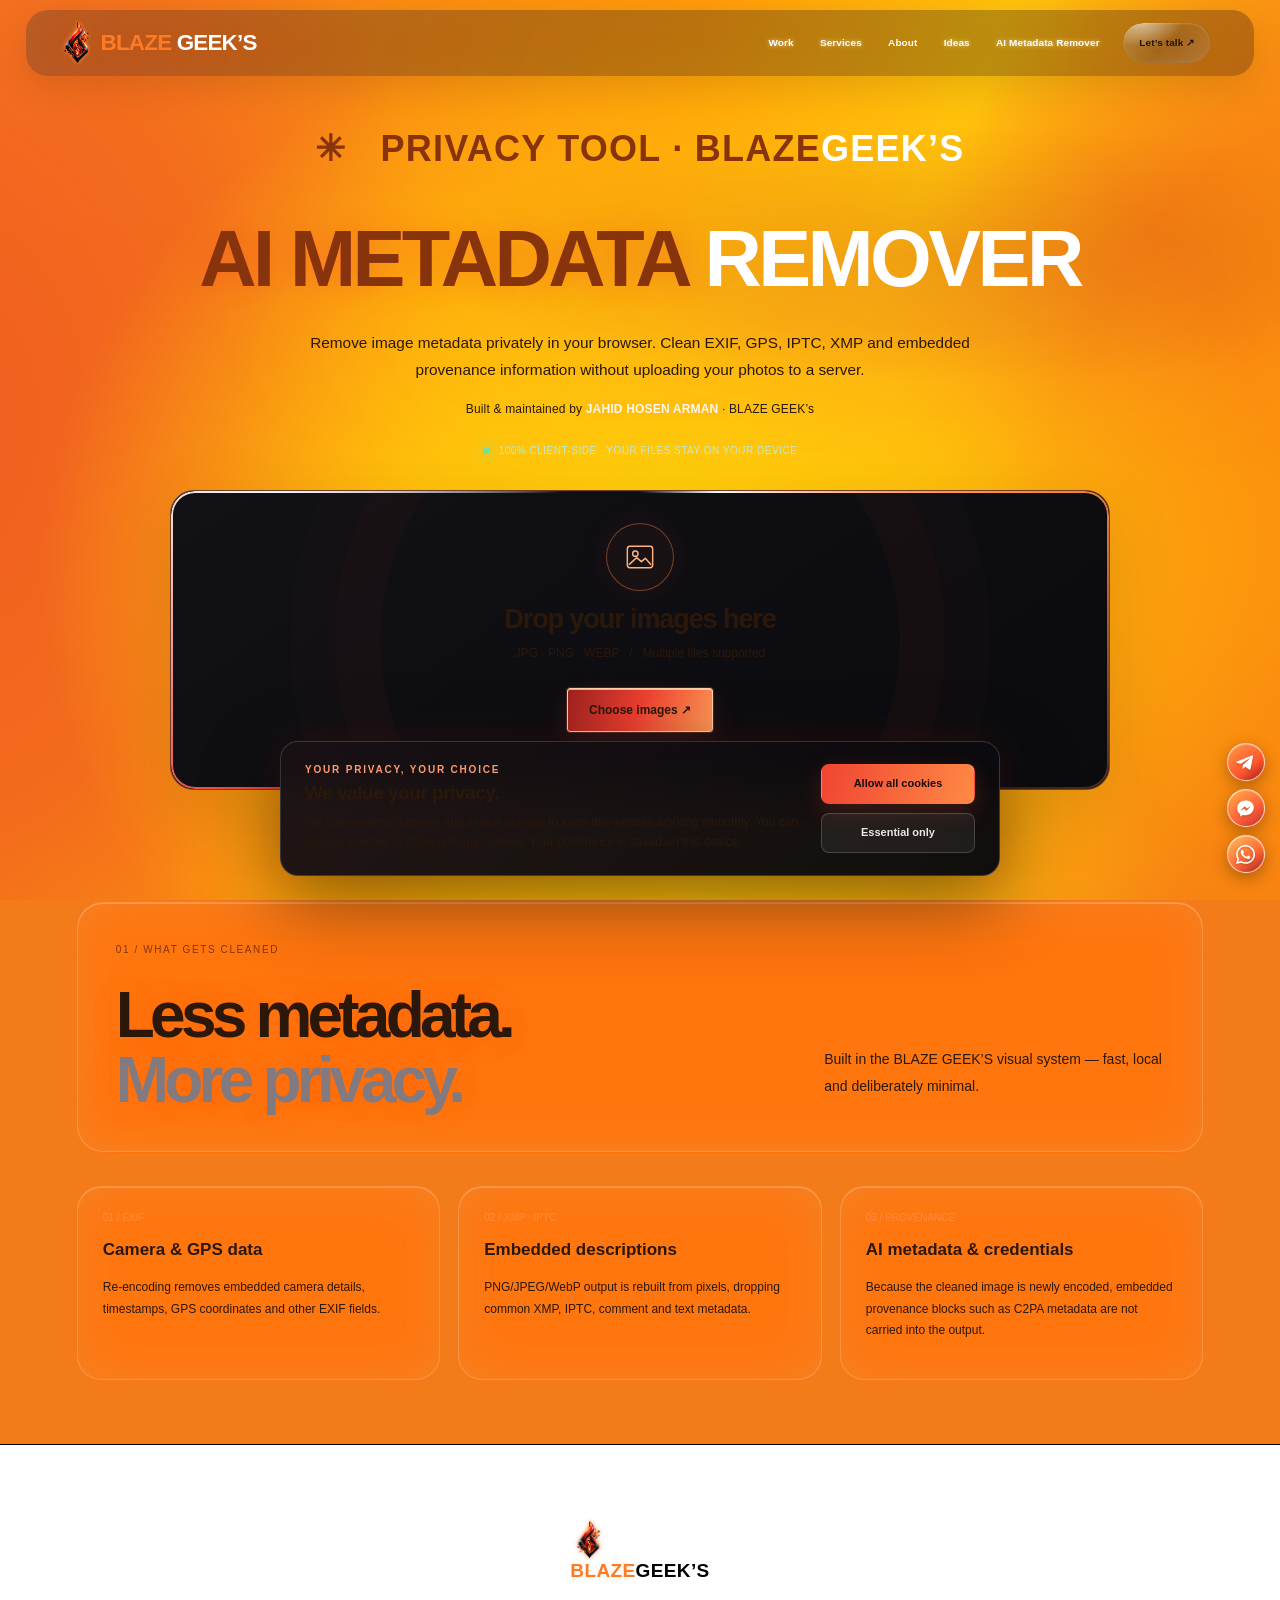
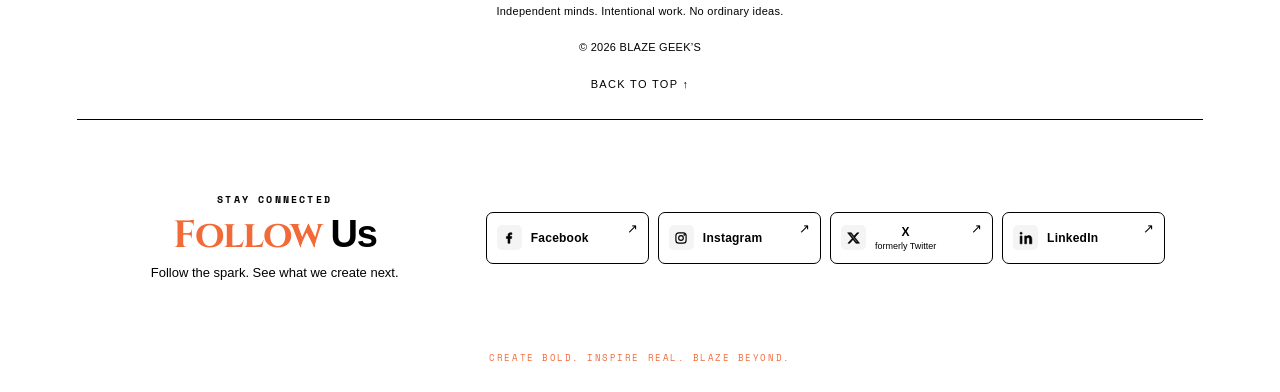
<file: ai-metadata-remover.html>
<!doctype html>
<html lang="en">
<head>
<meta charset="utf-8">
<meta name="viewport" content="width=device-width,initial-scale=1">
<meta name="theme-color" content="#08080b">
<meta name="description" content="BLAZE GEEK’s AI Metadata Remover — clean image metadata privately in your browser.">
<link rel="preload" as="image" href="/assets/blaze-geeks-logo%20(2).png" fetchpriority="high">
<title>AI Metadata Remover — BLAZE GEEK’s</title>
<link rel="icon" type="image/png" href="/assets/blaze-geeks-logo%20(2).png?v=2">
<link rel="shortcut icon" type="image/png" href="/assets/blaze-geeks-logo%20(2).png?v=2">
<link rel="apple-touch-icon" href="/assets/blaze-geeks-logo%20(2).png?v=2">
<link rel="preconnect" href="https://fonts.googleapis.com">
<link rel="preconnect" href="https://fonts.gstatic.com" crossorigin>
<link href="https://fonts.googleapis.com/css2?family=Cinzel:wght@500;600;700;800;900&family=Manrope:wght@400;500;600;700;800&family=Space+Mono:wght@400;700&display=swap" rel="stylesheet">
<link href="https://fonts.cdnfonts.com/css/agency-fb" rel="stylesheet">
<link href="https://db.onlinewebfonts.com/c/7a9ddc1b445c1713f7ad1cf3de47edd7?family=Agency+FB" rel="stylesheet">
<style>
:root{color-scheme:dark;--bg:#08080b;--panel:#111116;--white:#f7f2ef;--muted:#aaa2a6;--red:#f04432;--orange:#ff8a45;--line:#ffffff20;--green:#73e2a1;--depth:0 25px 80px #0009}
*{box-sizing:border-box}html{scroll-behavior:smooth;scroll-padding-top:84px}body{margin:0;background:var(--bg);color:var(--white);font-family:Inter,Manrope,Arial,sans-serif;overflow-x:hidden}body:before{content:"";position:fixed;inset:0;z-index:-2;pointer-events:none;background:radial-gradient(ellipse at 70% 8%,#6c17191a,transparent 42%),radial-gradient(ellipse at 8% 55%,#ed492008,transparent 35%)}body:after{content:"";position:fixed;inset:0;z-index:-1;pointer-events:none;opacity:.22;background:radial-gradient(circle at 7% 78%,#ff973e 0 2px,transparent 4px),radial-gradient(circle at 31% 88%,#ffb95a 0 2px,transparent 4px),radial-gradient(circle at 69% 34%,#ff4e20 0 2px,transparent 5px),radial-gradient(circle at 94% 16%,#ff501c 0 1.5px,transparent 4px);animation:embers 12s linear infinite}@keyframes embers{50%{transform:translateY(-20px);opacity:.42}}a{color:inherit;text-decoration:none}.wrap{width:min(1200px,88%);margin:auto}
.top{height:76px;position:sticky;top:0;z-index:30;display:flex;align-items:center;justify-content:space-between;padding:0 6%;background:#08080be8;backdrop-filter:blur(20px);border-bottom:1px solid var(--line)}.logo{display:flex;align-items:center;gap:10px;font-size:20px;font-weight:950;letter-spacing:-1.4px}.brandmark{display:grid;place-items:center;width:31px;height:31px;color:#fff;background:linear-gradient(140deg,var(--red),#8b151e);clip-path:polygon(50% 0,94% 22%,82% 77%,50% 100%,13% 80%,4% 25%);font-size:16px;text-shadow:0 2px 9px #000;animation:brandShine 2.8s ease-in-out infinite,markFloat 4s ease-in-out infinite}.logo b{color:var(--red);animation:brandShine 2.8s ease-in-out infinite}nav{display:flex;gap:27px;align-items:center;font-size:12px;color:#ddd}nav a:hover{color:var(--orange)}.pill,.btn{display:inline-flex;align-items:center;gap:18px;padding:14px 18px;border:1px solid #ffffff35;border-radius:3px;font-size:12px;font-weight:800;transition:transform .25s,box-shadow .25s}.pill,.btn.hot{background:linear-gradient(110deg,#ef4030,#ff7138);border:0;color:white;box-shadow:0 8px 28px #ef403028}.btn:hover,.pill:hover{transform:translateY(-3px);box-shadow:0 12px 35px #ef403044}@keyframes brandShine{0%,100%{text-shadow:0 0 5px #f0443244,0 0 12px #f044321c;filter:brightness(1)}50%{text-shadow:0 0 8px #ffb17b,0 0 20px #f04432aa,0 0 38px #f0443266;filter:brightness(1.35)}}@keyframes markFloat{0%,100%{transform:translateY(0)}50%{transform:translateY(-2px)}}
.hero{min-height:510px;display:grid;grid-template-columns:1.05fr .95fr;align-items:center;gap:55px;padding:80px 0 65px;position:relative;isolation:isolate}.hero:before{content:"";position:absolute;inset:-2px -8vw;z-index:-2;background:radial-gradient(ellipse at 74% 45%,#9c20292b,transparent 40%)}.kicker,.mono{font:10px/1.7 'Space Mono',ui-monospace,SFMono-Regular,monospace;letter-spacing:.16em;color:var(--orange)}h1{font-family:Cinzel,Georgia,serif;font-size:clamp(38px,5.8vw,78px);letter-spacing:-.055em;line-height:1.02;margin:22px 0;white-space:nowrap}h1 em{font-style:normal;color:var(--red);text-shadow:0 0 45px #f0443244}.lead{color:#bcb4b6;max-width:600px;font-size:15px;line-height:1.9}.privacy{display:inline-flex;gap:9px;align-items:center;margin-top:25px;color:#bdebd0;font:10px 'Space Mono',monospace;letter-spacing:.05em}.dot{width:7px;height:7px;border-radius:50%;background:var(--green);box-shadow:0 0 14px #73e2a1}.hero-art{height:390px;position:relative;display:grid;place-items:center;overflow:hidden;background:radial-gradient(ellipse at 50% 48%,#773529,#1c1316 60%,#0b0b0d);border:1px solid #ffffff12;box-shadow:var(--depth);isolation:isolate}.hero-art:before{content:"";position:absolute;width:270px;height:270px;border:1px solid #ff9a7166;border-radius:50%;transform:rotateX(65deg) rotateZ(-25deg);box-shadow:0 0 0 35px #f0443210,0 0 0 70px #f0443208,0 0 70px #f0443222;animation:orbit 8s linear infinite}.hero-art:after{content:"AI / PRIVACY / LOCAL";position:absolute;bottom:20px;left:22px;font:9px 'Space Mono',monospace;letter-spacing:.18em;color:#d7a79c}@keyframes orbit{to{transform:rotateX(65deg) rotateZ(335deg)}}.official-logo{position:relative;z-index:2;width:min(230px,46%);height:auto;max-height:230px;object-fit:contain;filter:invert(1) brightness(1.3) drop-shadow(0 15px 35px #0009);opacity:.94}.hero-index{position:absolute;right:20px;top:20px;font:10px 'Space Mono',monospace;letter-spacing:.13em;color:#81767b}
.tool{padding:30px 0 110px}.drop{position:relative;min-height:360px;border:1px solid #ffffff18;background:linear-gradient(145deg,#ffffff08,#ffffff01 55%);box-shadow:var(--depth),inset 0 1px #ffffff0c;display:grid;place-items:center;text-align:center;overflow:hidden;transition:.35s}.drop:before{content:"";position:absolute;inset:0;padding:1px;background:linear-gradient(90deg,transparent,#ffffff24 30%,#ff633955 50%,transparent 70%);background-size:220% 100%;animation:sweep 5s linear infinite;-webkit-mask:linear-gradient(#000 0 0) content-box,linear-gradient(#000 0 0);-webkit-mask-composite:xor;mask-composite:exclude}@keyframes sweep{from{background-position:100%}to{background-position:0%}}.drop:after{content:"";position:absolute;width:520px;height:520px;border:1px solid #f0443210;border-radius:50%;box-shadow:0 0 0 45px #f0443205,0 0 0 90px #f0443203;pointer-events:none;animation:slowspin 18s linear infinite}@keyframes slowspin{to{transform:rotate(360deg)}}.drop.drag{border-color:#ff8a45aa;box-shadow:0 0 50px #f0443233,inset 0 0 45px #f044320c}.drop-content{position:relative;z-index:2;padding:40px}.upload-icon{width:82px;height:82px;margin:0 auto 20px;border:1px solid #ff8a4566;border-radius:50%;display:grid;place-items:center;font-size:30px;background:#ff63390b;box-shadow:0 0 35px #f0443217;animation:float 4s ease-in-out infinite}.drop h2{font-family:Cinzel,Georgia,serif;font-size:28px;letter-spacing:-.04em;margin:0 0 10px}.drop p{font-size:12px;color:#938b8f}.browse{display:inline-flex;margin-top:16px;padding:14px 21px;border:1px solid #ff8a4566;border-radius:3px;background:linear-gradient(110deg,#ef4030,#ff7138);font-weight:800;font-size:12px;cursor:pointer;box-shadow:0 10px 30px #f0443228;transition:.25s}.browse:hover{transform:translateY(-3px);box-shadow:0 15px 40px #f0443244}.hint{margin-top:14px;color:#71696d;font:9px 'Space Mono',monospace;letter-spacing:.08em}.controls{display:none;gap:12px;justify-content:space-between;align-items:center;flex-wrap:wrap;margin:18px 0}.controls.show{display:flex}.status{color:#9f979b;font:11px 'Space Mono',monospace}.control-actions{display:flex;gap:10px}.smallbtn{border:1px solid #ffffff25;background:#ffffff08;color:#fff;padding:11px 14px;border-radius:3px;font-size:11px;font-weight:800;cursor:pointer}.smallbtn:hover{border-color:#ff8a4566;background:#ff63390d}.smallbtn.hot{border:0;background:linear-gradient(110deg,#ef4030,#ff7138)}.smallbtn:disabled{opacity:.4;cursor:not-allowed}.results{display:grid;grid-template-columns:repeat(3,1fr);gap:18px}.card{border:1px solid #ffffff12;border-top-color:#ffffff28;background:linear-gradient(145deg,#ffffff08,#ffffff01 55%);padding:18px;display:grid;grid-template-columns:78px 1fr;gap:15px;align-items:center;transform-style:preserve-3d;animation:cardin .55s cubic-bezier(.2,.7,.2,1) both}.card:hover{border-color:#f0443266;box-shadow:0 25px 60px #0007;transform:translateY(-5px)}@keyframes cardin{from{opacity:0;transform:translateX(35px) translateY(10px)}to{opacity:1;transform:none}}.thumb{width:78px;height:78px;object-fit:cover;background:#0a0a0d;border:1px solid #ffffff15}.card h3{font-size:13px;margin:0 0 6px;white-space:nowrap;overflow:hidden;text-overflow:ellipsis}.meta{font:9px 'Space Mono',monospace;color:#81797d;line-height:1.7}.clean{color:#73e2a1}.scan{color:var(--orange)}
.features{padding:115px 0;background:linear-gradient(180deg,#0d0d11,#101014 50%,#0b0b0e);border-top:1px solid #ffffff0a;border-bottom:1px solid #ffffff0a;position:relative;overflow:hidden}.features:after{content:"";position:absolute;width:420px;height:420px;border:1px solid #f0443210;border-radius:50%;right:-180px;top:10%;box-shadow:0 0 0 45px #f0443205,0 0 0 90px #f0443203;pointer-events:none}.sectionhead{display:flex;align-items:end;justify-content:space-between;gap:25px}.sectionhead p{max-width:340px;color:var(--muted);font-size:14px;line-height:1.9}.features h2{font-size:clamp(38px,5vw,68px);line-height:1.02;letter-spacing:-.075em;margin:0}.features h2 span{color:#827a7f}.features-grid{display:grid;grid-template-columns:repeat(3,1fr);gap:18px;margin-top:60px}.feature{padding:25px;border:1px solid #ffffff12;border-top-color:#ffffff28;background:linear-gradient(145deg,#ffffff08,#ffffff01 55%);transition:.35s}.feature:hover{transform:translateY(-7px);border-color:#f0443266;box-shadow:0 25px 60px #0007}.feature .num{color:var(--orange);font:10px 'Space Mono',monospace}.feature h3{font-size:17px}.feature p{color:#9e969a;font-size:12px;line-height:1.8}.footer{padding:35px 0;color:#898186;font-size:11px}.footerrow{display:flex;justify-content:space-between;gap:20px;flex-wrap:wrap;border-top:1px solid var(--line);padding-top:22px}.credit{color:#c9c1c4}.credit b{color:#fff}.mono{margin-top:25px}
@keyframes float{0%,100%{transform:translateY(0)}50%{transform:translateY(-12px)}}.reveal{opacity:0;transform:translateX(42px) translateY(10px);transition:opacity 1.05s ease,transform 1.15s cubic-bezier(.2,.7,.2,1)}.reveal.in{opacity:1;transform:none}
@media(max-width:900px){h1{font-size:clamp(34px,7vw,62px)}.hero{grid-template-columns:1fr;gap:35px}.hero-art{height:340px}.results{grid-template-columns:repeat(2,1fr)}.features-grid{grid-template-columns:1fr}}
@media(max-width:760px){.top{height:auto;min-height:68px;padding:14px 6%;align-items:flex-start;flex-direction:column;gap:13px}.top nav{display:none}.mobile-nav{display:flex!important}.logo{font-size:17px}.brandmark{width:31px;height:31px}.hero{padding:62px 0 45px}.hero-art{height:300px}.official-logo{width:150px;max-height:150px}h1{font-size:clamp(27px,8.6vw,50px);letter-spacing:-.045em}.lead{font-size:14px}.drop{min-height:330px}.results{grid-template-columns:1fr}.card{grid-template-columns:70px 1fr}.thumb{width:70px;height:70px}.drop-content{padding:25px}.drop h2{font-size:23px}.footerrow{flex-direction:column}.mobile-nav{position:absolute;right:6%;top:14px}.menu-btn{display:grid!important}.menu-panel{position:absolute;right:0;top:52px;width:235px;background:#111116f5;border:1px solid #ffffff22;padding:8px;box-shadow:0 20px 50px #000c;backdrop-filter:blur(20px)}.menu-panel a{display:block;padding:12px}.menu-panel a:hover{background:#ffffff0b}}
.mobile-nav,.menu-btn,.menu-panel{display:none}

/* Shared homepage brand identity — keep the tool page in the same design system */
.brand-logo-img{display:block;width:42px;height:42px;flex:0 0 42px;object-fit:contain;object-position:center;filter:drop-shadow(0 0 5px #f0443244);animation:officialLogoShine 3.2s ease-in-out infinite}
.brand-wordmark{display:inline-flex;align-items:baseline;white-space:nowrap;font-family:Cinzel,Georgia,serif;font-size:20px;font-weight:800;letter-spacing:.035em;color:#fff}
.brand-word-first{color:#fff}
.brand-word-second{color:#fff;text-shadow:0 0 8px #f0443255}
@keyframes officialLogoShine{0%,100%{filter:drop-shadow(0 0 4px #f0443233) brightness(1)}50%{filter:drop-shadow(0 0 10px #ff754d99) brightness(1.12)}}
.top .logo{gap:10px;letter-spacing:.035em;flex-shrink:0}
.top nav{display:flex;gap:27px;align-items:center;white-space:nowrap}
.top nav a{white-space:nowrap}
.metadata-nav-label{white-space:nowrap;display:inline-block}
.footerrow .logo{display:flex;align-items:center;gap:10px}
.footerrow .brand-logo-img{width:36px;height:36px;flex-basis:36px}
.footerrow .brand-wordmark{font-size:18px}
@media(max-width:900px){.top nav{gap:16px;font-size:11px}.top .brand-wordmark{font-size:17px}.brand-logo-img{width:36px;height:36px;flex-basis:36px}}
@media(max-width:760px){.top{align-items:center;flex-direction:row;min-height:68px;gap:10px}.top nav{display:none}.mobile-nav{display:flex!important;position:relative;margin-left:auto}.menu-btn{display:grid!important}.menu-panel{display:none;position:absolute;right:0;top:52px;width:245px;z-index:50;background:#111116f5;border:1px solid #ffffff22;padding:8px;box-shadow:0 20px 50px #000c;backdrop-filter:blur(20px)}.menu-panel a{display:block;padding:12px;white-space:nowrap}.top .brand-wordmark{font-size:16px}.brand-logo-img{width:32px;height:32px;flex-basis:32px}.footerrow{flex-direction:column;align-items:flex-start;gap:12px}.hero h1{font-size:clamp(27px,7vw,50px);white-space:nowrap;letter-spacing:-.06em}}


/* Shared homepage header/footer system: exact homepage structure and styling */
.header-menu-wrap{position:relative;display:flex;align-items:center}
.header-menu-toggle{display:none;place-items:center;width:44px;height:44px;border:1px solid #ffffff28;background:#ffffff06;color:#fff;border-radius:3px;cursor:pointer}
.menu-lines{display:grid;gap:5px}.menu-lines i{display:block;width:19px;height:1.5px;background:#fff;transition:transform .25s,opacity .25s}
.header-menu-panel{position:absolute;right:0;top:calc(100% + 13px);width:255px;padding:10px;border:1px solid #ffffff20;background:#101014f5;box-shadow:0 20px 55px #000b;backdrop-filter:blur(18px);z-index:60}
.header-menu-panel[hidden]{display:none!important}
.header-menu-top{display:flex;align-items:center;justify-content:space-between;padding:12px;color:#ff8a45;font:9px 'Space Mono',monospace;letter-spacing:.16em}
.header-menu-dot{width:6px;height:6px;border-radius:50%;background:#f04432;box-shadow:0 0 12px #f04432}
.header-menu-panel>a{display:flex;align-items:center;gap:12px;padding:13px 12px;border-top:1px solid #ffffff0c;font-size:12px;color:#ddd;transition:background .2s,color .2s}
.header-menu-panel>a:hover{background:#ffffff09;color:#ff9a45}
.menu-item-icon{width:22px;color:#ff8a45;text-align:center}.menu-item-arrow{margin-left:auto;color:#80777b}
.footer-socials{display:grid;grid-template-columns:.75fr 1.25fr;gap:32px;align-items:center;padding:42px 0 28px;border-top:1px solid #ffffff10}
.footer-social-heading h2{font-family:Cinzel,Georgia,serif;font-size:clamp(32px,4vw,48px);margin:8px 0;letter-spacing:-.04em}
.footer-social-heading h2 span{color:#f04432}.footer-social-heading p{font-size:12px;line-height:1.8;color:#9e969a}
.footer-social-kicker{font:9px 'Space Mono',monospace;letter-spacing:.16em;color:#ff8a45}
.social-links{display:grid;grid-template-columns:repeat(2,minmax(0,1fr));gap:10px}
.social-link{display:flex;align-items:center;gap:12px;min-width:0;padding:15px;border:1px solid #ffffff22;background:transparent;color:#f7f2ef;transition:border-color .25s,color .25s,box-shadow .25s}
.social-link:hover{border-color:#ff8a4580;color:#ff9a45;box-shadow:0 0 22px #f0443210}
.social-icon{width:22px;height:22px;display:grid;place-items:center;flex:0 0 22px}.social-icon svg{width:20px;height:20px}
.social-label{font-size:11px;letter-spacing:.02em}.social-label small{display:block;color:#898186;font-size:9px}
.social-arrow{margin-left:auto;color:#ff8a45}
.footerrow .logo{font-size:20px!important;letter-spacing:.035em!important;white-space:nowrap!important}
.footerrow .brand-logo-img{width:42px!important;height:42px!important;flex:0 0 42px!important}
@media(max-width:900px){.top nav{gap:16px;font-size:11px}.top .brand-wordmark{font-size:17px!important}.brand-logo-img{width:36px;height:36px;flex-basis:36px}}
@media(max-width:760px){.top{height:auto;min-height:68px;padding:14px 6%;align-items:center;flex-direction:row;gap:10px}.top nav{display:none}.header-menu-wrap{display:flex;margin-left:auto}.header-menu-toggle{display:grid}.top .brand-wordmark,.footerrow .brand-wordmark{font-size:16px!important}.brand-logo-img{width:32px;height:32px;flex-basis:32px}.footer-socials{grid-template-columns:1fr;gap:20px}.social-links{grid-template-columns:1fr}.footerrow{display:flex;flex-direction:column;align-items:flex-start;gap:12px}.footerrow>*{margin:0}.footerrow .logo{font-size:18px!important}}


:root{color-scheme:dark;--bg:#08080b;--panel:#111116;--white:#f7f2ef;--muted:#aaa2a6;--red:#f04432;--orange:#ff8a45;--line:#ffffff20;--depth:0 25px 80px #0009}
*{box-sizing:border-box}html{scroll-behavior:smooth;scroll-padding-top:84px}body{margin:0;background:var(--bg);color:var(--white);font-family:Inter,Manrope,Arial,sans-serif;overflow-x:hidden}body:before{content:"";position:fixed;inset:0;z-index:-1;pointer-events:none;background:radial-gradient(ellipse at 70% 8%,#6c17191a,transparent 42%),radial-gradient(ellipse at 8% 55%,#ed492008,transparent 35%)}a{color:inherit;text-decoration:none}.wrap{width:min(1200px,88%);margin:auto}.top{height:76px;position:sticky;top:0;z-index:30;display:flex;align-items:center;justify-content:space-between;padding:0 6%;background:#08080be8;backdrop-filter:blur(20px);border-bottom:1px solid var(--line)}.logo{display:flex;align-items:center;gap:10px;font-size:20px;font-weight:950;letter-spacing:-1.4px}.brandmark{display:grid;place-items:center;width:31px;height:31px;color:#fff;background:linear-gradient(140deg,var(--red),#8b151e);clip-path:polygon(50% 0,94% 22%,82% 77%,50% 100%,13% 80%,4% 25%);font-size:16px;text-shadow:0 2px 9px #000}.logo b{color:var(--red)}nav{display:flex;gap:27px;align-items:center;font-size:12px;color:#ddd}nav a:hover{color:var(--orange)}.pill,.btn{display:inline-flex;align-items:center;gap:18px;padding:14px 18px;border:1px solid #ffffff35;border-radius:3px;font-size:12px;font-weight:800;transition:transform .25s,box-shadow .25s}.pill,.btn.hot{background:linear-gradient(110deg,#ef4030,#ff7138);border:0;color:white;box-shadow:0 8px 28px #ef403028}.btn:hover,.pill:hover{transform:translateY(-3px);box-shadow:0 12px 35px #ef403044}.hero{min-height:700px;display:grid;grid-template-columns:1fr 1fr;align-items:center;gap:20px;padding:70px 0 90px;position:relative;isolation:isolate}.hero:before{content:"";position:absolute;inset:-2px -8vw;z-index:-2;background:radial-gradient(ellipse at 74% 45%,#9c20292b,transparent 40%)}.eyebrow,.kicker,.mono{font:10px/1.7 ui-monospace,SFMono-Regular,monospace;letter-spacing:.16em;color:var(--orange)}h1{font-size:clamp(55px,7.2vw,100px);letter-spacing:-.09em;line-height:.91;margin:25px 0}h1 em{font-style:normal;color:var(--red);text-shadow:0 0 45px #f0443244}.lead{color:#bcb4b6;max-width:470px;font-size:15px;line-height:1.9}.actions{display:flex;align-items:center;gap:24px;flex-wrap:wrap;margin-top:30px}.quiet{font-size:12px;color:#e4dcdd}.hero .mono{margin-top:35px;color:#777078}.stage{height:560px;position:relative;perspective:1100px;transform-style:preserve-3d}.stage canvas{position:absolute;inset:0;width:100%;height:100%;display:block;outline:0;z-index:0;pointer-events:none}.stage-label{position:absolute;z-index:2;top:10%;left:1%;font:9px ui-monospace,monospace;letter-spacing:.18em;color:#e7b3a9}.stage-label span{display:block;color:#80777c;margin-top:7px}.float-tag{position:absolute;z-index:3;padding:13px 16px;border:1px solid #ffffff29;background:linear-gradient(140deg,#201a20dd,#0c0c10dd);box-shadow:0 20px 45px #0009, inset 0 1px #ffffff0c;backdrop-filter:blur(12px);font:10px ui-monospace,monospace;letter-spacing:.12em;transform:translateZ(60px);animation:float 5s ease-in-out infinite}.float-tag.one{right:0;top:19%}.float-tag.two{left:0;bottom:19%;animation-delay:-2s}.float-tag b{color:var(--orange)}.stage-index{position:absolute;bottom:4%;right:2%;font:10px ui-monospace,monospace;letter-spacing:.13em;color:#81767b}.ticker{background:linear-gradient(100deg,#e73b2d,#ff7138);color:#180d0c;padding:17px 0;text-align:center;font-size:12px;font-weight:950;letter-spacing:.18em;word-spacing:20px;transform:rotate(-1deg) scale(1.02);box-shadow:0 12px 35px #f044321a}.content{padding:115px 0}.intro{display:grid;grid-template-columns:1.15fr .85fr;gap:9%;align-items:end}.kicker{margin-bottom:25px}h2{font-size:clamp(36px,5vw,68px);line-height:1.02;letter-spacing:-.075em;margin:0}h2 span{color:#827a7f}.intro p,.sectionhead p{color:var(--muted);font-size:14px;line-height:1.9}.principles,.services,.projects,.notes{display:grid;grid-template-columns:repeat(3,1fr);gap:18px;margin-top:60px}.principle,.service,.project,.note{padding:25px;border:1px solid #ffffff12;border-top-color:#ffffff28;background:linear-gradient(145deg,#ffffff08,#ffffff01 55%);transform-style:preserve-3d;transition:transform .35s cubic-bezier(.2,.7,.2,1),border-color .3s,box-shadow .3s;box-shadow:0 10px 25px #0001}.principle:hover,.service:hover,.project:hover,.note:hover{border-color:#f0443266;box-shadow:0 25px 60px #0007,0 0 28px #f044320c;transform:translateY(-7px) rotateX(2deg)}.number{color:var(--orange);font:11px ui-monospace,monospace}.principle h3,.service h3,.project h3,.note h3{font-size:17px;letter-spacing:-.03em}.principle p,.service p,.project p,.note p{font-size:12px;line-height:1.8;color:#a9a0a4}.band{background:linear-gradient(180deg,#0d0d11,#101014 50%,#0b0b0e);border-top:1px solid #ffffff0a;border-bottom:1px solid #ffffff0a;position:relative;overflow:hidden}.band:after{content:"";position:absolute;width:420px;height:420px;border:1px solid #f0443210;border-radius:50%;right:-180px;top:10%;box-shadow:0 0 0 45px #f0443205,0 0 0 90px #f0443203;pointer-events:none}.services{grid-template-columns:repeat(2,1fr)}.service-list{grid-template-columns:repeat(2,minmax(0,1fr));gap:18px}.service-list .service{position:relative;overflow:hidden}.service-list .service:after{content:'';position:absolute;top:0;left:-120%;width:70%;height:1px;background:linear-gradient(90deg,transparent,#ff9b70,transparent);animation:serviceShimmer 5s ease-in-out infinite}.service-list .service:nth-child(2n):after{animation-delay:1.4s}@keyframes serviceShimmer{0%,35%{left:-120%}70%,100%{left:150%}}.hero-tagline{color:#fff!important;font-weight:800;letter-spacing:.02em}.flame{font-size:.52em;vertical-align:middle;letter-spacing:0;text-shadow:0 0 24px #ff6c37}.logo b{animation:brandShine 2.8s ease-in-out infinite}.service{padding:32px;min-height:185px}.service h3{font-size:22px}.service p{max-width:440px}.sectionhead{display:flex;align-items:end;justify-content:space-between;gap:25px}.sectionhead p{max-width:340px}.projects{grid-template-columns:repeat(3,1fr)}.project{padding:0 0 24px;overflow:hidden}.art{height:245px;display:grid;place-items:center;position:relative;overflow:hidden;font-size:clamp(25px,3vw,40px);font-weight:950;letter-spacing:-.08em;text-align:center;background:radial-gradient(circle at 50% 45%,#7a201b,#1a0e12 60%,#0b0b0d);isolation:isolate}.art:before,.art:after{content:"";position:absolute;width:175px;height:175px;border:1px solid #ff7855;border-radius:50%;box-shadow:0 0 0 25px #ff785510,0 0 0 55px #ff785508;transform:rotateX(65deg) rotateZ(-22deg);transition:transform .6s}.art:after{width:125px;height:125px;transform:rotateY(60deg) rotateZ(35deg);border-color:#ffb08b77}.project:hover .art:before{transform:rotateX(45deg) rotateZ(20deg) scale(1.12)}.art span{z-index:1;text-shadow:0 4px 30px #000}.project:nth-child(2) .art{background:radial-gradient(circle,#f06b34,#31120f 62%,#0b0b0d)}.project:nth-child(3) .art{background:radial-gradient(circle,#164353,#0b141a 65%)}.project .number,.project h3,.project p{margin-left:22px;margin-right:22px}.project .number{margin-top:22px}.founder{display:grid;grid-template-columns:.95fr 1.05fr;background:#0e0e12;border-block:1px solid #ffffff12;perspective:1000px}.founder-art{min-height:460px;display:grid;place-items:center;background:radial-gradient(ellipse at 50% 48%,#773529,#1c1316 60%,#0b0b0d);font-size:clamp(42px,7vw,90px);font-weight:950;letter-spacing:-.1em;text-align:center;padding:30px;position:relative;isolation:isolate;overflow:hidden;text-shadow:0 12px 35px #0008}.founder-art:before{content:"";position:absolute;z-index:-1;width:280px;height:280px;border:1px solid #ff9a7166;border-radius:50%;transform:rotateX(65deg) rotateZ(-25deg);box-shadow:0 0 0 35px #f0443210,0 0 0 70px #f0443208,0 0 70px #f0443222}.founder-art:after{content:"FOUNDER / CREATIVE TECHNOLOGY";position:absolute;bottom:24px;left:28px;font:9px ui-monospace,monospace;letter-spacing:.18em;color:#d7a79c}.founder-copy{padding:65px 9%;align-self:center}.founder-copy p{color:var(--muted);font-size:13px;line-height:1.9}.signature{font:italic 32px Georgia,serif;color:#f1b7a1;margin-top:24px}.contact{text-align:center;padding:120px 0 130px;background:linear-gradient(120deg,#e84432,#ff7437);color:#150d0c;position:relative;overflow:hidden;isolation:isolate}.contact:before{content:"";position:absolute;z-index:-1;width:520px;height:520px;left:50%;top:50%;border:1px solid #ffffff40;border-radius:50%;transform:translate(-50%,-50%) rotateX(65deg);box-shadow:0 0 0 45px #ffffff10,0 0 0 90px #ffffff0b,0 0 0 140px #ffffff08}.contact .kicker{color:#551d18}.contact h2{font-size:clamp(44px,7vw,88px)}.contact h2 span{color:#70261e}.contact p{font-size:13px;color:#61231c}.contact .btn{background:#0b0b0d;color:white;margin-top:18px;border:0}.footer{padding:35px 0;color:#898186;font-size:11px}.footerrow{display:flex;justify-content:space-between;gap:20px;flex-wrap:wrap;border-top:1px solid var(--line);padding-top:22px}.reveal{opacity:0;transform:translateX(42px) translateY(10px);transition:opacity 1.05s ease,transform 1.15s cubic-bezier(.2,.7,.2,1)}.reveal.in{opacity:1;transform:translateX(0) translateY(0)}@keyframes brandShine{0%,100%{text-shadow:0 0 5px #f0443244,0 0 12px #f044321c;filter:brightness(1)}50%{text-shadow:0 0 8px #ffb17b,0 0 20px #f04432aa,0 0 38px #f0443266;filter:brightness(1.35)}}.logo span:last-child{animation:brandShine 2.8s ease-in-out infinite}.brandmark{animation:brandShine 2.8s ease-in-out infinite,markFloat 4s ease-in-out infinite}@keyframes markFloat{0%,100%{transform:translateY(0)}50%{transform:translateY(-2px)}}.reveal{transform:translateX(42px) translateY(10px);transition:opacity 1.05s ease,transform 1.15s cubic-bezier(.2,.7,.2,1)}.reveal.in{transform:translateX(0) translateY(0)}.service.reveal:nth-child(2){transition-delay:.12s}.service.reveal:nth-child(3){transition-delay:.24s}.service.reveal:nth-child(4){transition-delay:.36s}.service.reveal:nth-child(5){transition-delay:.48s}.service.reveal:nth-child(6){transition-delay:.60s}.service.reveal:nth-child(7){transition-delay:.72s}.service.reveal:nth-child(8){transition-delay:.84s}.service.reveal:nth-child(9){transition-delay:.96s}.service.reveal:nth-child(10){transition-delay:1.08s}@keyframes float{0%,100%{translate:0 0}50%{translate:0 -12px}}@media(max-width:760px){.top{height:auto;min-height:68px;padding:14px 6%;align-items:flex-start;flex-direction:column;gap:13px}nav{gap:16px;flex-wrap:wrap;font-size:11px}.hero{grid-template-columns:1fr;padding:62px 0 70px;gap:0}.stage{height:410px;margin-top:10px}.float-tag.one{right:0}.intro,.founder{grid-template-columns:1fr}.principles,.projects,.notes{grid-template-columns:1fr}.services{grid-template-columns:1fr}.service-list{grid-template-columns:1fr}.sectionhead{display:block}.sectionhead p{margin-top:18px}.founder-art{min-height:300px}.founder-copy{padding:48px 7%}.content{padding:80px 0}.ticker{font-size:10px;word-spacing:8px}.footerrow{display:block}.footerrow>*{display:block;margin:10px 0}h1{font-size:clamp(54px,15vw,82px)}}@media(prefers-reduced-motion:reduce){html{scroll-behavior:auto}*,*:before,*:after{animation:none!important;transition:none!important}.reveal{opacity:1;transform:none}}

/* BLAZE GEEK's premium firelight + diagonal white-glass shine */
:root{--display:"Cinzel",Georgia,serif;--body:"Manrope",Arial,sans-serif;--mono:"Space Mono",monospace}
body{font-family:var(--body)}
h1,h2,.logo,.principle h3,.service h3,.project h3,.note h3,.founder-art,.signature{font-family:var(--display)}
h1,h2{font-weight:700;letter-spacing:-.045em}
h3{font-weight:700}
.eyebrow,.kicker,.mono,.number,.stage-label,.stage-index,.float-tag{font-family:var(--mono)}
body:after{content:"";position:fixed;inset:-12%;z-index:2;pointer-events:none;opacity:.18;mix-blend-mode:screen;background-image:radial-gradient(2px 2px at 12% 86%,#ffb36b 40%,transparent 70%),radial-gradient(1px 1px at 25% 64%,#ff4b30 40%,transparent 70%),radial-gradient(2px 2px at 44% 92%,#ff7138 40%,transparent 70%),radial-gradient(1px 1px at 68% 73%,#ffd1a1 40%,transparent 70%),radial-gradient(2px 2px at 83% 88%,#f04432 40%,transparent 70%),radial-gradient(1px 1px at 93% 45%,#ffb36b 40%,transparent 70%);background-size:360px 420px;animation:emberDrift 18s linear infinite}
@keyframes emberDrift{0%{background-position:0 0,20px 0,0 30px,10px 0,0 0,0 20px;transform:translateY(0)}100%{background-position:50px -420px,-30px -360px,70px -500px,-20px -400px,35px -450px,-15px -380px;transform:translateY(-1.5%)}}
.top,.ticker,.content,.founder,.contact,.footer{position:relative}
.top{z-index:30}
.logo{font-weight:800;letter-spacing:.035em}
.logo span:last-child{position:relative;display:inline-block;color:#fff;background:none;-webkit-text-fill-color:#fff;text-shadow:0 0 10px #ff572c55;animation:brandWarmPulse 2.4s ease-in-out infinite}
.logo b{color:inherit;-webkit-text-fill-color:transparent;animation:none}
@keyframes brandDiagonalShine{0%{background-position:0% 0%;filter:drop-shadow(0 0 4px #ffffff20)}45%{background-position:55% 55%;filter:drop-shadow(0 0 8px #fff8)}100%{background-position:100% 100%;filter:drop-shadow(0 0 4px #ffffff20)}}
.brandmark{filter:drop-shadow(0 0 8px #f0443288)}
h1 em{background:linear-gradient(110deg,#ff5038,#ff9a45);-webkit-background-clip:text;background-clip:text;color:transparent;animation:brandWarmPulse 2.4s ease-in-out infinite;text-shadow:0 0 28px #f0443255}
.hero:after{content:"";position:absolute;z-index:-1;inset:8% -8% 4%;pointer-events:none;background:radial-gradient(ellipse at 70% 60%,#f044321a,transparent 38%),radial-gradient(ellipse at 64% 70%,#ff8a4510,transparent 52%);animation:fireBreath 6s ease-in-out infinite alternate}
@keyframes fireBreath{from{opacity:.45;filter:blur(0)}to{opacity:1;filter:blur(12px)}}
.service,.principle,.project,.note{isolation:isolate}
.service:before,.principle:before,.project:before,.note:before{content:"";position:absolute;z-index:-1;inset:0;pointer-events:none;opacity:.35;background:radial-gradient(ellipse at 0% 100%,#f0443220,transparent 48%),radial-gradient(ellipse at 100% 0%,#ff8a4510,transparent 40%);transition:opacity .5s}
.service:hover:before,.principle:hover:before,.project:hover:before,.note:hover:before{opacity:.9}
.service-list .service{border:1px solid #ffffff1c;background:linear-gradient(145deg,#171217f2,#0d0d11f5 60%,#190e10f2);box-shadow:inset 0 1px #ffffff12,0 12px 35px #0005;transition:transform .4s cubic-bezier(.2,.7,.2,1),border-color .4s,box-shadow .4s}
.service-list .service:after{content:"";position:absolute;z-index:0;inset:auto 12% -35px;height:55px;pointer-events:none;background:radial-gradient(ellipse,#f0443233,transparent 70%);filter:blur(18px);opacity:.35;animation:softFlameBreath 3.2s ease-in-out infinite alternate}
.service-list .service:nth-child(2n):after{animation-delay:.7s}
.service-list .service:nth-child(3n):after{animation-delay:1.4s}
@keyframes cardDiagonalShine{0%,12%{left:-125%;opacity:0}18%{opacity:.88}42%{left:150%;opacity:.35}43%,100%{left:150%;opacity:0}}
.service-list .service:hover{border-color:#ff9c7b99;box-shadow:inset 0 1px #ffffff2a,0 20px 55px #0008,0 0 25px #f0443230,0 0 45px #ff8a4510}
.service-list .service h3{background:linear-gradient(110deg,#fff 0%,#f6e6df 45%,#fff 60%,#e5b4a6 100%);background-size:220% auto;-webkit-background-clip:text;background-clip:text;color:transparent}
.ticker{box-shadow:0 0 30px #f0443230,0 12px 35px #f044321a}
.btn.hot,.pill{position:relative;overflow:hidden}
.btn.hot:after,.pill:after{content:"";position:absolute;inset:0;pointer-events:none;border-radius:inherit;background:radial-gradient(ellipse at 50% 120%,#ffb34755,transparent 68%);opacity:.55;animation:softFlameBreath 2.8s ease-in-out infinite alternate}
@media(prefers-reduced-motion:reduce){body:after,.logo span:last-child,h1 em,.hero:after,.service-list .service:after,.btn.hot:after,.pill:after{animation:none!important}}


/* Moving brand mantra + touch-reactive living flame */
.ticker{position:relative;overflow:hidden;white-space:nowrap;text-align:left;transform:rotate(-1deg) scale(1.02);padding:17px 0}
.ticker{font-size:0}
.ticker:before{content:"CREATE BOLD ✳ INSPIRE REAL ✳ BLAZE BEYOND ✳ CREATE BOLD ✳ INSPIRE REAL ✳ BLAZE BEYOND ✳";display:inline-block;font-size:12px;letter-spacing:.18em;word-spacing:20px;white-space:nowrap;padding-left:100%;animation:mantraTravel 22s linear infinite}
@keyframes mantraTravel{from{transform:translateX(0)}to{transform:translateX(-100%)}}
body:before{content:"";position:fixed;inset:0;z-index:4;pointer-events:none;opacity:var(--flame-active,0);transition:opacity .45s ease;background:radial-gradient(ellipse 170px 210px at var(--flame-x,50%) var(--flame-y,50%),#ffb45b55 0%,#ff5a2e30 28%,#ed291b16 48%,transparent 74%),radial-gradient(ellipse 95px 130px at var(--flame-x,50%) var(--flame-y,50%),#fff0b51b 0%,#ff7a3618 35%,transparent 72%);mix-blend-mode:screen}
body.flame-contact:before{opacity:1;filter:blur(2px)}
@media(prefers-reduced-motion:reduce){.ticker:before{animation:none;transform:none;padding-left:0}body:before{transition:none}}


/* ADVANCED 3D DEPTH PASS — layered glass, spatial cards, scroll-linked motion */
.stage{perspective:1500px;transform-style:preserve-3d;will-change:transform}
.stage:before{content:"";position:absolute;inset:8% 2%;pointer-events:none;border:1px solid #ff80501b;border-radius:50%;transform:rotateX(66deg) rotateZ(-18deg);box-shadow:0 0 0 26px #f0443208,0 0 0 58px #ff8a4505,0 0 65px #f0443210;animation:stageHalo 11s ease-in-out infinite alternate}
.stage:after{content:"";position:absolute;left:8%;right:8%;top:12%;height:1px;pointer-events:none;background:linear-gradient(90deg,transparent,#ffb58b66,transparent);box-shadow:0 0 16px #ff603b55;animation:stageScan 7s ease-in-out infinite}
@keyframes stageHalo{from{transform:rotateX(66deg) rotateZ(-18deg) scale(.94);opacity:.45}to{transform:rotateX(66deg) rotateZ(18deg) scale(1.06);opacity:1}}
@keyframes stageScan{0%,100%{top:13%;opacity:.15}50%{top:83%;opacity:.8}}
.stage canvas{filter:drop-shadow(0 0 16px #f0443220);transform:translateZ(28px)}
.float-tag{transform:translateZ(75px);will-change:transform}
.principle,.service,.project,.note{transform-style:preserve-3d;backface-visibility:hidden;will-change:transform}
.principle h3,.service h3,.project h3,.note h3,.principle p,.service p,.project p,.note p{transform:translateZ(18px)}
.project .art{perspective:900px;transform-style:preserve-3d}
.project .art span{transform:translateZ(42px);display:block;transition:transform .6s cubic-bezier(.2,.7,.2,1);text-shadow:0 12px 36px #000b,0 0 22px #ff603b22}
.project:hover .art span{transform:translateZ(68px) scale(1.04)}
.founder-art{transform-style:preserve-3d;will-change:transform}
.founder-art:before{box-shadow:0 0 0 35px #f0443210,0 0 0 70px #f0443208,0 0 70px #f0443222,0 0 100px #ff603b20}
.content.band{transform-style:preserve-3d}
.reveal{transform:translate3d(42px,10px,-35px) rotateX(3deg);transform-origin:50% 70%}
.reveal.in{transform:translate3d(0,0,0) rotateX(0)}
@media(max-width:760px){.stage:before{inset:12% 3%}.stage canvas{filter:none}.project .art span{transform:translateZ(15px)}}
@media(prefers-reduced-motion:reduce){.stage:before,.stage:after{animation:logoFlameBreath 2s ease-in-out infinite alternate!important}.reveal,.reveal.in{transform:none!important}}


/* OFFICIAL BRAND ASSETS — metallic depth and continuous firelight */
.logo{gap:12px}
.brand-logo-img{width:42px;height:42px;object-fit:contain;filter:drop-shadow(0 0 5px #ff4b18aa) drop-shadow(0 0 14px #f0443277);animation:officialLogoPulse 2.4s ease-in-out infinite;transform-style:preserve-3d}
.logo span:last-child{animation:brandDiagonalShine 3.6s linear infinite}
.logo-stage{display:grid;place-items:center;isolation:isolate}
.logo-stage:before{content:"";position:absolute;inset:8% 8%;border:1px solid #ff653833;border-radius:50%;transform:rotateX(66deg) rotateZ(-18deg);box-shadow:0 0 0 32px #ff4b1809,0 0 0 68px #ff4b1806,0 0 70px #f0443233;animation:plinthOrbit 12s linear infinite}
.logo-plinth{z-index:1;width:min(94%,470px);aspect-ratio:1;display:grid;place-items:center;position:relative;transform-style:preserve-3d;transform:rotateY(-12deg) rotateX(5deg);animation:logoHover 5s ease-in-out infinite;filter:drop-shadow(0 24px 22px #000c)}
.logo-plinth:before{content:"";position:absolute;inset:14%;border-radius:50%;background:radial-gradient(circle,#ff4a1d2a,transparent 68%);filter:blur(14px);transform:translateZ(-35px)}
.hero-brand-logo{width:100%;height:100%;object-fit:contain;position:relative;z-index:1;filter:drop-shadow(0 0 3px #ffb14c) drop-shadow(0 0 12px #ff3d16) drop-shadow(0 0 28px #f04432aa) drop-shadow(0 22px 12px #000);animation:officialLogoPulse 2.4s ease-in-out infinite}
.founder-portrait-wrap{display:flex;align-items:center;justify-content:center;min-height:500px;padding:35px 30px 72px;background:radial-gradient(ellipse at 50% 45%,#7a241d 0%,#251217 45%,#0b0b0d 78%);isolation:isolate}
.founder-portrait-wrap:before{content:"";position:absolute;inset:8% 12%;border:1px solid #ff78554d;transform:rotateX(65deg) rotateZ(-20deg);border-radius:50%;box-shadow:0 0 0 35px #f0443210,0 0 0 70px #f0443208,0 0 70px #ff4b1840;animation:plinthOrbit 16s linear infinite;z-index:-1}
.founder-portrait{display:block;position:relative;z-index:1;width:min(100%,470px);max-height:540px;object-fit:contain;object-position:center bottom;filter:drop-shadow(0 0 5px #ff9a7188) drop-shadow(0 0 18px #f0443266) drop-shadow(0 25px 28px #000d);animation:founderGlow 3.2s ease-in-out infinite;transform:translateZ(35px)}
.portrait-caption{position:absolute;bottom:24px;left:0;right:0;text-align:center;font:10px ui-monospace,monospace;letter-spacing:.18em;color:#ffe0d2;text-shadow:0 0 16px #ff4b18aa}
.portrait-caption span{display:block;margin-top:8px;color:#ff815c;font-size:9px}
@keyframes officialLogoPulse{0%,100%{filter:drop-shadow(0 0 4px #ffb14c) drop-shadow(0 0 13px #ff3d16aa) drop-shadow(0 0 22px #f0443266);brightness:1}50%{filter:drop-shadow(0 0 7px #fff0b0) drop-shadow(0 0 20px #ff4a19) drop-shadow(0 0 42px #f04432dd)}}
@keyframes logoHover{0%,100%{transform:translateY(0) rotateY(-12deg) rotateX(5deg)}50%{transform:translateY(-10px) rotateY(10deg) rotateX(-2deg)}}
@keyframes plinthOrbit{to{transform:rotateX(66deg) rotateZ(342deg)}}
@keyframes founderGlow{0%,100%{filter:drop-shadow(0 0 4px #ff9a7166) drop-shadow(0 0 15px #f0443255) drop-shadow(0 25px 28px #000d)}50%{filter:drop-shadow(0 0 8px #ffc09b) drop-shadow(0 0 28px #f04432bb) drop-shadow(0 25px 28px #000d)}}
@media(max-width:760px){.brand-logo-img{width:34px;height:34px}.logo-plinth{width:min(86%,360px)}.founder-portrait-wrap{min-height:360px;padding:20px 16px 68px}.founder-portrait{max-height:420px}}


/* FINAL CLEAN BRAND PRESENTATION: official logo only, no generated 3D sculpture */
.stage.logo-stage{display:flex!important;align-items:center;justify-content:center;min-width:0;width:100%;height:560px;min-height:0;overflow:visible;perspective:1200px;transform:none!important;isolation:isolate}
.logo-stage:before,.logo-stage:after{display:none!important;content:none!important}
.logo-plinth{display:grid!important;place-items:center;width:min(100%,520px);height:auto;aspect-ratio:1;position:relative;z-index:1;overflow:visible;transform-style:preserve-3d;transform:perspective(1200px) rotateY(-7deg) rotateX(3deg);animation:logoFireFloat 5s ease-in-out infinite;filter:none}
.logo-plinth:before{content:"";position:absolute;inset:12%;z-index:-1;border-radius:50%;background:radial-gradient(ellipse at 50% 52%,#ff4b1f66 0%,#ff5b252c 35%,transparent 70%);filter:blur(25px);animation:logoFireGlow 1.8s ease-in-out infinite alternate;transform:translateZ(-18px)}
.logo-plinth:after{content:"";position:absolute;z-index:0;inset:4%;pointer-events:none;border-radius:46%;background:radial-gradient(ellipse at 50% 10%,#ff9c3722,transparent 30%),radial-gradient(ellipse at 18% 48%,#ff3a1826,transparent 32%),radial-gradient(ellipse at 82% 58%,#ff6a2222,transparent 34%),radial-gradient(ellipse at 50% 90%,#ff3d1820,transparent 28%);filter:blur(13px);animation:flameFlicker 1.15s ease-in-out infinite alternate}
.hero-brand-logo{display:block!important;visibility:visible!important;opacity:1!important;position:relative;z-index:2;width:100%;height:100%;max-width:100%;object-fit:contain;transform:translateZ(24px);backface-visibility:visible;filter:drop-shadow(0 0 4px #fff0b0) drop-shadow(0 0 12px #ff8b36) drop-shadow(0 0 24px #ff3d16) drop-shadow(0 0 44px #e52a20aa);animation:officialLogoPulse 2.2s ease-in-out infinite}
@keyframes logoFireFloat{0%,100%{transform:perspective(1200px) rotateY(-7deg) rotateX(3deg) translateY(0)}50%{transform:perspective(1200px) rotateY(7deg) rotateX(-2deg) translateY(-7px)}}
@keyframes logoFireGlow{from{opacity:.55;transform:translateZ(-18px) scale(.92)}to{opacity:1;transform:translateZ(-18px) scale(1.08)}}
@keyframes flameFlicker{0%{opacity:.45;transform:scale(.94) skewX(-2deg)}35%{opacity:.9;transform:scale(1.04) skewX(2deg)}70%{opacity:.62;transform:scale(1.01) skewX(-1deg)}100%{opacity:1;transform:scale(1.07) skewX(1deg)}}
@keyframes officialLogoPulse{0%,100%{filter:drop-shadow(0 0 4px #ffcf80) drop-shadow(0 0 12px #ff8b36) drop-shadow(0 0 24px #ff3d16) drop-shadow(0 0 38px #e52a2088)}50%{filter:drop-shadow(0 0 8px #fff4c2) drop-shadow(0 0 18px #ffb34d) drop-shadow(0 0 34px #ff3d16) drop-shadow(0 0 55px #e52a20dd)}}
.founder-simple{display:flex!important;justify-content:center;align-items:center;padding:75px 6%;background:linear-gradient(180deg,#0b0b0e,#130d10 52%,#0b0b0e);border-block:1px solid #ffffff12}
.founder-simple .founder-portrait-wrap{position:relative;display:flex!important;flex-direction:column;align-items:center;justify-content:center;width:min(100%,760px);min-width:0;min-height:0;padding:25px 24px 18px;margin:0 auto;background:transparent;overflow:visible}
.founder-simple .founder-portrait-wrap:before{display:none!important;content:none!important}
.founder-simple .founder-portrait{display:block!important;visibility:visible!important;opacity:1!important;width:min(100%,480px);height:auto;max-height:620px;object-fit:contain;object-position:center;transform:none;filter:drop-shadow(0 0 6px #ff9a7188) drop-shadow(0 0 20px #f0443266) drop-shadow(0 18px 30px #000d);animation:founderGlow 3.2s ease-in-out infinite}
.founder-simple .portrait-caption{position:static!important;display:flex;flex-direction:column;align-items:center;gap:10px;width:100%;margin-top:18px;text-align:center;font-family:var(--display);letter-spacing:.035em;color:#f7e6df;text-shadow:0 0 18px #ff4b1833}
.founder-simple .founder-name{display:block;margin:0;color:#fff1e8;font-family:"Cinzel",Georgia,serif;font-size:clamp(24px,3.4vw,38px);font-weight:700;letter-spacing:.035em;line-height:1.35;text-shadow:0 0 20px #ff7b4533}
.founder-simple .founder-role{display:block;margin-top:0;color:#ff9b71;font-family:"Manrope",Arial,sans-serif;font-size:12px;font-weight:700;letter-spacing:.22em;text-transform:uppercase}
@media(min-width:761px){.stage.logo-stage{height:560px}.logo-plinth{width:min(100%,520px)}}
@media(max-width:760px){.stage.logo-stage{height:410px;margin-top:10px;width:100%}.logo-plinth{width:min(90%,360px)}.founder-simple{padding:48px 5%}.founder-simple .founder-portrait-wrap{padding:15px 12px 10px}.founder-simple .founder-portrait{width:min(100%,390px);max-height:500px}.founder-simple .founder-name{font-size:clamp(22px,6vw,30px)}}
@media(prefers-reduced-motion:reduce){.logo-plinth,.hero-brand-logo,.logo-plinth:before,.logo-plinth:after,.founder-simple .founder-portrait{animation:none!important}}


/* TRANSPARENT FLOATING 3D LOGO: no backdrop, no surrounding flame ring */
.stage.logo-stage{
  display:flex!important;align-items:center;justify-content:center;
  position:relative!important;isolation:isolate;overflow:visible!important;
  width:100%;height:560px;min-height:0;min-width:0;
  perspective:1400px;transform:none!important;
  background:transparent!important;background-color:transparent!important;
  box-shadow:none!important;border:0!important;
}
.stage.logo-stage:before{
  content:"";display:block!important;position:absolute;inset:0;z-index:0;
  pointer-events:none;border:0!important;border-radius:0!important;
  background:
    radial-gradient(2px 2px at 12% 24%,#ffb56b 98%,transparent 100%),
    radial-gradient(1.5px 1.5px at 23% 71%,#ff5b2d 98%,transparent 100%),
    radial-gradient(2px 2px at 82% 31%,#ffd6a0 98%,transparent 100%),
    radial-gradient(1.5px 1.5px at 72% 78%,#ff6b32 98%,transparent 100%),
    radial-gradient(1px 1px at 44% 17%,#fff0cb 98%,transparent 100%),
    radial-gradient(1.5px 1.5px at 57% 86%,#ff713b 98%,transparent 100%);
  opacity:.55;filter:drop-shadow(0 0 4px #ff672c);
  animation:freeEmbers 5s ease-in-out infinite alternate!important;
}
.stage.logo-stage:after{content:none!important;display:none!important}
.logo-plinth{
  display:grid!important;place-items:center;
  position:relative;z-index:2!important;
  width:min(100%,520px);height:auto;aspect-ratio:1;
  overflow:visible!important;transform-style:preserve-3d;
  transform:perspective(1400px) rotateY(-9deg) rotateX(4deg);
  animation:freeFloat3D 5s ease-in-out infinite!important;
  filter:none!important;background:transparent!important;
  box-shadow:none!important;border:0!important;
}
.logo-plinth:before{
  content:"";position:absolute;inset:12%;z-index:0;pointer-events:none;
  border-radius:50%;background:radial-gradient(ellipse at 50% 52%,#ff5b241f 0%,#ff9a3810 36%,transparent 72%);
  filter:blur(24px);transform:translateZ(-24px);
  animation:flameGlow 1s ease-in-out infinite alternate!important;
}
.logo-plinth:after{content:none!important;display:none!important}
.hero-brand-logo{
  display:block;position:relative;z-index:1;width:100%;height:100%;object-fit:contain;
  background:transparent!important;transform-style:preserve-3d;backface-visibility:hidden;
  filter:drop-shadow(1px 2px 0 #8f2d12) drop-shadow(2px 4px 0 #6c210f)
    drop-shadow(0 0 3px #fff3d1) drop-shadow(0 0 10px #ffb04a)
    drop-shadow(0 0 22px #ff4b1c)!important;
  animation:metallicFlameFlash 1s ease-in-out infinite!important;
}
@keyframes freeFloat3D{
  0%,100%{transform:perspective(1400px) translate3d(0,0,0) rotateY(-9deg) rotateX(4deg)}
  50%{transform:perspective(1400px) translate3d(0,-13px,18px) rotateY(-5deg) rotateX(1deg)}
}
@keyframes metallicFlameFlash{
  0%,100%{
    filter:drop-shadow(1px 2px 0 #8f2d12) drop-shadow(2px 4px 0 #6c210f)
      drop-shadow(0 0 3px #fff3d1) drop-shadow(0 0 9px #ff9b39) drop-shadow(0 0 19px #ff421b);
  }
  50%{
    filter:drop-shadow(1px 2px 0 #b83a12) drop-shadow(2px 4px 0 #84270c)
      drop-shadow(0 0 6px #fff) drop-shadow(0 0 17px #fff0b1)
      drop-shadow(0 0 28px #ff8a32) drop-shadow(0 0 40px #ff3a17);
  }
}
@keyframes flameGlow{
  from{opacity:.35;transform:translateZ(-24px) scale(.92)}
  to{opacity:.9;transform:translateZ(-24px) scale(1.1)}
}
@keyframes freeEmbers{
  from{background-position:0 0,0 0,0 0,0 0,0 0,0 0;opacity:.28;transform:translateY(5px)}
  to{background-position:8px -15px,-10px 12px,12px 8px,-8px -12px,5px 14px,-4px -8px;opacity:.7;transform:translateY(-5px)}
}
/* Keep the founder portrait clean; no decorative FOUNDER / CREATIVE TECHNOLOGY overlay */
.founder-art:after{content:none!important;display:none!important}
.founder-simple .founder-name{
  color:#fff!important;
  background:linear-gradient(110deg,#777 0%,#fff 18%,#c6c6c6 31%,#fff 45%,#8f8f8f 53%,#fff 67%,#b7b7b7 79%,#fff 91%,#777 100%);
  background-size:220% auto;background-clip:text;-webkit-background-clip:text;-webkit-text-fill-color:transparent;
  text-shadow:0 0 12px #ffffff2e,0 0 24px #ffffff16!important;
  animation:metallicTextShine 3.2s linear infinite;
}
.founder-simple .founder-role{
  color:#fff!important;
  background:linear-gradient(110deg,#858585 0%,#fff 22%,#c9c9c9 38%,#fff 52%,#8a8a8a 67%,#fff 82%,#9d9d9d 100%);
  background-size:220% auto;background-clip:text;-webkit-background-clip:text;-webkit-text-fill-color:transparent;
  text-shadow:0 0 12px #ffffff2e!important;
  animation:metallicTextShine 2.8s linear infinite;
}
@keyframes metallicTextShine{from{background-position:100% center}to{background-position:-120% center}}
@media(max-width:760px){
 .stage.logo-stage{height:430px;overflow:visible!important;background:transparent!important}
 .logo-plinth{width:min(86%,360px)}
}
@media(prefers-reduced-motion:reduce){
 .logo-plinth,.logo-plinth:before,.stage.logo-stage:before,.hero-brand-logo,.founder-simple .founder-name,.founder-simple .founder-role{animation:none!important}
}

/* DESKTOP + MOBILE RELIABILITY / PERFORMANCE PASS */
.brand-logo-img,.hero-brand-logo,.founder-simple .founder-portrait{display:block!important;visibility:visible!important;opacity:1!important;max-width:100%;height:auto;backface-visibility:visible!important}
.brand-logo-img{width:42px;height:42px;object-fit:contain;flex:0 0 42px}
.stage.logo-stage{display:flex!important;align-items:center;justify-content:center;min-width:0}
.logo-plinth{animation:logo3DDepth 5s ease-in-out infinite!important;transform-style:preserve-3d!important;will-change:transform;filter:none!important}
.hero-brand-logo{width:100%;height:100%;object-fit:contain;filter:drop-shadow(0 0 7px #ff8a45aa) drop-shadow(0 0 19px #f0443266)!important;animation:logoWarmShine 2.1s ease-in-out infinite!important;transform:translateZ(20px)}
.logo-plinth:after{content:""!important;display:block!important;position:absolute;z-index:1;inset:3%;pointer-events:none;border-radius:50%;background:radial-gradient(ellipse at 50% 50%,#ff7a2b22 0%,#f0443215 43%,transparent 70%);filter:blur(15px);opacity:.8;animation:logoFlameBreath 1.5s ease-in-out infinite alternate}
@keyframes logo3DDepth{0%,100%{transform:perspective(1400px) rotateY(-7deg) rotateX(3deg) translateZ(0)}50%{transform:perspective(1400px) rotateY(7deg) rotateX(-3deg) translateZ(10px)}}
@keyframes metallicWhitePulse{0%,100%{filter:drop-shadow(0 1px 0 #777) drop-shadow(1px 2px 0 #3f3f3f) drop-shadow(0 0 4px #ffffff55) drop-shadow(0 0 12px #ff6b2c55)}50%{filter:drop-shadow(0 1px 0 #eee) drop-shadow(1px 2px 0 #555) drop-shadow(0 0 9px #fff) drop-shadow(0 0 20px #ffffffa8) drop-shadow(0 0 28px #ff6b2c66)}}
@keyframes whiteMetalSweep{0%,12%{background-position:130% 130%;opacity:0}35%{opacity:.82}78%{background-position:-30% -30%;opacity:.2}100%{background-position:-30% -30%;opacity:0}}
body:after{animation:emberDrift 22s linear infinite!important;opacity:.3!important;mix-blend-mode:screen!important;z-index:0!important;pointer-events:none!important}
body:before{display:none!important}
.hero:after{animation:fireBreath 5s ease-in-out infinite alternate!important;filter:blur(4px)!important}
.stage:before,.stage:after{animation:none!important}
.service-list .service:after,.btn.hot:after,.pill:after{display:block!important}
.service-list .service,.float-tag{backdrop-filter:none!important}
.float-tag{will-change:auto}
.principle,.service,.project,.note{will-change:auto;backface-visibility:visible}
html{scroll-behavior:smooth}
@media(min-width:761px){.hero{grid-template-columns:minmax(0,1fr) minmax(0,1fr);overflow:visible}.stage.logo-stage{height:520px;min-height:520px;visibility:visible!important;opacity:1!important}.logo-plinth{width:min(100%,500px);min-width:0}.founder-simple .founder-portrait-wrap{width:min(100%,760px);min-width:0}.founder-simple .founder-portrait{width:min(100%,440px);max-height:560px;object-fit:contain}}
@media(max-width:760px){.stage.logo-stage{height:390px;min-height:390px}.logo-plinth{width:min(88%,340px)}}
@media(prefers-reduced-motion:reduce){.logo-plinth,.hero-brand-logo,.logo-plinth:after,.founder-simple .founder-portrait{animation:none!important}}



/* FINAL REPAIR: asset visibility, warm logo shine, whole-site firelight and lightweight pointer glow */
@keyframes brandWarmPulse{0%,100%{text-shadow:0 0 6px #ff572c44,0 0 13px #f0443222;filter:brightness(1)}50%{text-shadow:0 0 9px #ff9a45aa,0 0 24px #f0443277;filter:brightness(1.12)}}
@keyframes logoWarmShine{0%,100%{filter:drop-shadow(0 0 5px #ff8a45aa) drop-shadow(0 0 15px #f0443266) brightness(1)}50%{filter:drop-shadow(0 0 9px #ffb15c) drop-shadow(0 0 25px #f04432bb) brightness(1.12)}}
@keyframes logoFlameBreath{from{opacity:.45;transform:scale(.94)}to{opacity:.9;transform:scale(1.06)}}
@keyframes softFlameBreath{from{opacity:.28;transform:scaleX(.92)}to{opacity:.72;transform:scaleX(1.04)}}
.hero .stage.logo-stage{display:flex!important;position:relative!important;align-items:center!important;justify-content:center!important;min-width:0!important;min-height:480px!important;height:520px!important;overflow:visible!important;opacity:1!important;visibility:visible!important;isolation:isolate!important}
.hero .logo-plinth{display:grid!important;place-items:center!important;position:relative!important;z-index:1!important;width:min(100%,500px)!important;aspect-ratio:1/1!important;min-width:0!important;max-width:100%!important;overflow:visible!important;opacity:1!important;visibility:visible!important;transform-style:preserve-3d!important;animation:logo3DDepth 5.5s ease-in-out infinite!important;will-change:transform}
.hero .hero-brand-logo{display:block!important;position:relative!important;z-index:2!important;width:100%!important;height:100%!important;max-width:100%!important;object-fit:contain!important;opacity:1!important;visibility:visible!important;transform:translateZ(24px)!important;animation:logoWarmShine 2.1s ease-in-out infinite!important;filter:drop-shadow(0 0 7px #ff8a45aa) drop-shadow(0 0 19px #f0443266)!important}
.hero .logo-plinth:before{content:""!important;display:block!important;position:absolute!important;z-index:0!important;inset:5%!important;border-radius:50%!important;pointer-events:none!important;background:radial-gradient(ellipse,#ff762c3d 0%,#f0443224 42%,transparent 72%)!important;filter:blur(19px)!important;animation:logoFlameBreath 1.6s ease-in-out infinite alternate!important}
.hero .logo-plinth:after{content:""!important;display:block!important;position:absolute!important;z-index:1!important;inset:0!important;border-radius:50%!important;pointer-events:none!important;background:radial-gradient(ellipse at 50% 10%,#ffb34725 0%,transparent 32%),radial-gradient(ellipse at 12% 48%,#ff4a2028 0%,transparent 35%),radial-gradient(ellipse at 88% 55%,#ff712526 0%,transparent 35%),radial-gradient(ellipse at 50% 90%,#ff3b1b22 0%,transparent 35%)!important;mix-blend-mode:screen!important;filter:blur(12px)!important;opacity:.85!important;animation:logoFlameBreath 1.1s ease-in-out infinite alternate!important}
.founder-simple{display:grid!important;grid-template-columns:1fr!important;visibility:visible!important;opacity:1!important}
.founder-simple .founder-portrait-wrap{display:flex!important;position:relative!important;align-items:center!important;justify-content:center!important;flex-direction:column!important;width:100%!important;min-width:0!important;min-height:460px!important;overflow:hidden!important;visibility:visible!important;opacity:1!important}
.founder-simple .founder-portrait{display:block!important;position:relative!important;z-index:2!important;width:min(100%,460px)!important;height:auto!important;max-height:620px!important;object-fit:contain!important;visibility:visible!important;opacity:1!important;filter:drop-shadow(0 0 7px #ff9a7188) drop-shadow(0 0 18px #f0443277)!important;animation:logoWarmShine 2.8s ease-in-out infinite!important}
.founder-simple .portrait-caption{position:relative!important;z-index:3!important;display:flex!important;flex-direction:column!important;align-items:center!important;gap:8px!important;padding:16px 20px 28px!important;text-align:center!important}
.founder-simple .founder-name{font-size:clamp(22px,3vw,34px)!important}
.founder-simple .founder-role{font:12px/1.5 var(--mono)!important;letter-spacing:.16em!important;text-transform:uppercase!important}
.brand-logo-img{display:block!important;visibility:visible!important;opacity:1!important;object-fit:contain!important}
.top,.hero,.ticker,.content,.founder,.contact,.footer{position:relative;z-index:1}
body:after{z-index:0!important;pointer-events:none!important}
a,button,.btn,.pill,.service,.principle,.project,.note{cursor:pointer}
a,button,.btn,.pill{transition:transform .22s ease,filter .22s ease,box-shadow .22s ease,color .22s ease}
a:hover,button:hover,.btn:hover,.pill:hover{filter:brightness(1.12)}
.service:hover,.principle:hover,.project:hover,.note:hover{transform:translateY(-5px);box-shadow:0 16px 38px #0008,0 0 20px #f0443220}
.pointer-aura{position:fixed;left:0;top:0;width:260px;height:260px;border-radius:50%;z-index:40;pointer-events:none;opacity:0;transform:translate3d(-50%,-50%,0);background:radial-gradient(circle,#ff682318 0%,#f044320d 34%,transparent 70%);mix-blend-mode:screen;will-change:transform;contain:strict}
@media(hover:hover) and (pointer:fine){.pointer-aura{opacity:.85}.top a:hover,.footer a:hover{color:#ff9a45!important;text-shadow:0 0 12px #f0443266}.service:hover,.principle:hover,.project:hover,.note:hover{border-color:#f0443277}.hero .stage.logo-stage:hover .hero-brand-logo{filter:drop-shadow(0 0 10px #ffb15c) drop-shadow(0 0 28px #f04432bb)!important}}
@media(min-width:761px){.hero{grid-template-columns:minmax(0,1fr) minmax(0,1fr)!important;overflow:visible!important}.hero .stage.logo-stage{height:540px!important;min-height:500px!important}.hero .logo-plinth{width:min(100%,500px)!important}.founder-simple .founder-portrait{width:min(100%,460px)!important}}
@media(max-width:760px){.hero .stage.logo-stage{height:390px!important;min-height:390px!important}.hero .logo-plinth{width:min(88%,340px)!important}.founder-simple .founder-portrait-wrap{min-height:360px!important}.founder-simple .founder-portrait{width:min(100%,390px)!important;max-height:500px!important}.pointer-aura{display:none!important}}
@media(prefers-reduced-motion:reduce){.hero .logo-plinth,.hero .hero-brand-logo,.hero .logo-plinth:before,.hero .logo-plinth:after,.founder-simple .founder-portrait,body:after,.pointer-aura{animation:none!important}.reveal{opacity:1;transform:none}}

/* FINAL LOGO GLOW: match the founder portrait; no white/metallic shine */
.hero .hero-brand-logo,
.hero-brand-logo{
  filter:drop-shadow(0 0 5px #ff9a7166) drop-shadow(0 0 15px #f0443255) drop-shadow(0 25px 28px #000d)!important;
  animation:logoFounderGlow 3.2s ease-in-out infinite!important;
}
@keyframes logoFounderGlow{
  0%,100%{filter:drop-shadow(0 0 4px #ff9a7166) drop-shadow(0 0 15px #f0443255) drop-shadow(0 25px 28px #000d)}
  50%{filter:drop-shadow(0 0 8px #ff9a71aa) drop-shadow(0 0 28px #f04432bb) drop-shadow(0 25px 28px #000d)}
}
.logo-plinth{animation:logo3DDepth 5.5s ease-in-out infinite!important;transform-style:preserve-3d!important}
@media(prefers-reduced-motion:reduce){.hero-brand-logo{animation:none!important}}

/* Footer brand wordmark: prevent GEEK'S from being clipped on narrow layouts */
.footerrow .logo{
  display:inline-flex!important;align-items:center;justify-content:flex-start;
  flex:0 0 auto!important;flex-shrink:0!important;width:max-content;max-width:100%;
  white-space:nowrap!important;overflow:visible!important;gap:10px;
  letter-spacing:-.7px;
}
.footerrow .logo .brand-logo-img{flex:0 0 42px!important}
.footerrow .logo span{
  display:inline-block!important;flex:0 0 auto!important;flex-shrink:0!important;
  width:auto!important;min-width:max-content!important;white-space:nowrap!important;
  overflow:visible!important;visibility:visible!important;opacity:1!important;
}
.footerrow .logo span b{display:inline!important;white-space:nowrap!important}
@media(max-width:760px){
  .footerrow .logo{font-size:18px!important;letter-spacing:-.45px;max-width:100%}
  .footerrow .logo .brand-logo-img{width:36px;height:36px;flex-basis:36px!important}
}

/* WORDMARK VISIBILITY FIX — keep GEEK'S readable in both header and footer */
.top .logo > span,
.footerrow .logo > span{
  display:inline-block!important;
  visibility:visible!important;
  opacity:1!important;
  color:#fff!important;
  -webkit-text-fill-color:#fff!important;
  background:none!important;
  background-image:none!important;
  white-space:nowrap!important;
  overflow:visible!important;
  width:auto!important;
  min-width:max-content!important;
  flex:0 0 auto!important;
}
.top .logo > span b,
.footerrow .logo > span b{
  display:inline!important;
  visibility:visible!important;
  opacity:1!important;
  color:#f04432!important;
  -webkit-text-fill-color:#f04432!important;
  background:none!important;
  background-image:none!important;
  white-space:nowrap!important;
}

/* FINAL SAFETY FIX: use a single solid-text wordmark in header and footer */
.top .logo .brand-wordmark,
.footerrow .logo .brand-wordmark{
  display:inline-block!important;
  position:static!important;
  flex:0 0 auto!important;
  width:auto!important;
  min-width:0!important;
  max-width:none!important;
  height:auto!important;
  overflow:visible!important;
  visibility:visible!important;
  opacity:1!important;
  white-space:nowrap!important;
  color:#fff!important;
  -webkit-text-fill-color:#fff!important;
  background:transparent!important;
  background-image:none!important;
  -webkit-background-clip:border-box!important;
  background-clip:border-box!important;
  text-shadow:0 0 10px #ff572c55!important;
  filter:none!important;
  animation:none!important;
  font-size:inherit!important;
  line-height:1.3!important;
  letter-spacing:inherit!important;
}

/* Header/footer logo anchors must never shrink or clip their text */
.top > .logo,
.footerrow > .logo{flex-shrink:0!important;overflow:visible!important}
.top .brand-wordmark,
.footerrow .brand-wordmark{font-family:var(--display)!important;font-size:20px!important;font-weight:800!important;letter-spacing:.035em!important;line-height:1.35!important}
@media(max-width:760px){
 .top .brand-wordmark,.footerrow .brand-wordmark{font-size:18px!important}
}

/* SHARPNESS FIX: keep the official logo crisp; animate only a soft halo, never the logo pixels */
.brand-logo-img,
.hero-brand-logo {
  image-rendering:auto!important;
  -webkit-filter:drop-shadow(0 0 2px #ff8b45)!important;
  filter:drop-shadow(0 0 2px #ff8b45)!important;
  animation:none!important;
  transition:none!important;
  backface-visibility:visible!important;
  transform:none!important;
  will-change:auto!important;
}
.hero .logo-plinth {
  animation:none!important;
  transform:none!important;
  filter:none!important;
}
.hero .hero-brand-logo {
  display:block!important;
  width:100%!important;
  height:100%!important;
  object-fit:contain!important;
  opacity:1!important;
  visibility:visible!important;
  filter:drop-shadow(0 0 2px #ff8b45)!important;
  animation:none!important;
  transform:none!important;
}
.hero .logo-plinth:before {
  content:""!important;
  position:absolute!important;
  inset:8%!important;
  z-index:0!important;
  pointer-events:none!important;
  border-radius:50%!important;
  background:radial-gradient(ellipse,#ff6a2b22 0%,transparent 68%)!important;
  filter:none!important;
  animation:crispHalo 2.8s ease-in-out infinite alternate!important;
}
@keyframes crispHalo {
  from { opacity:.35; transform:scale(.98); }
  to { opacity:.75; transform:scale(1.03); }
}
.top .brand-logo-img,
.footerrow .brand-logo-img {
  filter:drop-shadow(0 0 2px #ff8b45)!important;
  animation:none!important;
  transform:none!important;
}
.top .brand-wordmark,
.footerrow .brand-wordmark {
  color:#fff!important;
  -webkit-text-fill-color:#fff!important;
  text-shadow:0 0 4px #ff572c33!important;
  filter:none!important;
  animation:none!important;
  transform:none!important;
  background:none!important;
  -webkit-background-clip:border-box!important;
  background-clip:border-box!important;
}
@media (prefers-reduced-motion:reduce) {
  .brand-logo-img,.hero-brand-logo,.hero .logo-plinth:before { animation:none!important; }
}


/* DEFINITIVE WORDMARK REPAIR: render BLAZE and GEEK'S as separate visible text runs */
.top > .logo,
.footerrow > .logo {
  display:inline-flex!important;
  align-items:center!important;
  justify-content:flex-start!important;
  flex:0 0 auto!important;
  flex-shrink:0!important;
  width:max-content!important;
  max-width:none!important;
  min-width:max-content!important;
  overflow:visible!important;
  white-space:nowrap!important;
  gap:10px!important;
}
.top .brand-wordmark,
.footerrow .brand-wordmark {
  display:inline-flex!important;
  flex:0 0 auto!important;
  align-items:baseline!important;
  width:max-content!important;
  min-width:max-content!important;
  max-width:none!important;
  height:auto!important;
  overflow:visible!important;
  white-space:nowrap!important;
  visibility:visible!important;
  opacity:1!important;
  color:#fff!important;
  -webkit-text-fill-color:#fff!important;
  background:none!important;
  background-image:none!important;
  -webkit-background-clip:border-box!important;
  background-clip:border-box!important;
  font-family:var(--display)!important;
  font-size:20px!important;
  font-weight:800!important;
  line-height:1.35!important;
  letter-spacing:.035em!important;
  text-shadow:0 0 5px #ff572c44!important;
  filter:none!important;
  animation:none!important;
}
.top .brand-word-first,
.footerrow .brand-word-first,
.top .brand-word-second,
.footerrow .brand-word-second {
  display:inline!important;
  position:static!important;
  flex:0 0 auto!important;
  width:auto!important;
  min-width:0!important;
  max-width:none!important;
  height:auto!important;
  overflow:visible!important;
  visibility:visible!important;
  opacity:1!important;
  white-space:pre!important;
  color:#fff!important;
  -webkit-text-fill-color:#fff!important;
  background:none!important;
  background-image:none!important;
  -webkit-background-clip:border-box!important;
  background-clip:border-box!important;
  text-shadow:0 0 5px #ff572c44!important;
  filter:none!important;
  animation:none!important;
  transform:none!important;
}
@media(max-width:760px){
 .top .brand-wordmark,.footerrow .brand-wordmark{font-size:18px!important}
}



/* FIXED: 3D logo interaction styles are kept inside the stylesheet */
/* TRUE 3D BRAND LOGO — visible extrusion + desktop hover + mobile touch response */
.stage.logo-stage { perspective: 1100px !important; touch-action: manipulation; }
.logo-plinth {
  cursor: pointer !important;
  transform-style: preserve-3d !important;
  transition: transform .42s cubic-bezier(.2,.8,.2,1), filter .42s ease !important;
  -webkit-tap-highlight-color: transparent;
}
.hero-brand-logo {
  cursor: pointer !important;
  transform: translateZ(28px) !important;
  transform-style: preserve-3d !important;
  transition: filter .35s ease, transform .35s ease !important;
  /* Multiple offset shadows create a visible bevel/extruded edge on the original logo art. */
  filter:
    drop-shadow(1px 1px 0 #ffd29a)
    drop-shadow(2px 2px 0 #c75b22)
    drop-shadow(3px 3px 0 #a63a18)
    drop-shadow(4px 4px 0 #78200f)
    drop-shadow(5px 6px 0 #48140d)
    drop-shadow(0 0 7px #ffb24a)
    drop-shadow(0 0 22px #ff481e) !important;
}
.logo-plinth:hover,
.logo-plinth:focus-within {
  transform: perspective(1100px) translate3d(0,-10px,24px) rotateY(-14deg) rotateX(8deg) scale(1.045) !important;
  filter: drop-shadow(18px 25px 18px #000b) !important;
}
.logo-plinth:hover .hero-brand-logo,
.logo-plinth:focus-within .hero-brand-logo {
  transform: translateZ(42px) scale(1.025) !important;
  filter:
    drop-shadow(1px 1px 0 #ffe1b5)
    drop-shadow(2px 2px 0 #e8782e)
    drop-shadow(3px 3px 0 #c74a1b)
    drop-shadow(4px 4px 0 #922b12)
    drop-shadow(5px 6px 0 #50150b)
    drop-shadow(0 0 10px #fff1c0)
    drop-shadow(0 0 28px #ff5b20)
    drop-shadow(0 0 48px #f12d1d) !important;
}
.logo-plinth:active {
  transform: perspective(1100px) translate3d(0,2px,8px) rotateY(0deg) rotateX(0deg) scale(.965) !important;
}
.logo-plinth:active .hero-brand-logo {
  transform: translateZ(12px) scale(.98) !important;
  filter:
    drop-shadow(1px 1px 0 #e8782e)
    drop-shadow(2px 2px 0 #78200f)
    drop-shadow(0 0 18px #ff481e) !important;
}
@media (hover:none) {
  .logo-plinth:active {
    transform: perspective(1100px) translate3d(0,2px,8px) rotateY(0deg) rotateX(0deg) scale(.96) !important;
  }
  .logo-plinth:active .hero-brand-logo {
    transform: translateZ(12px) scale(.98) !important;
  }
}
@media (prefers-reduced-motion: reduce) {
  .logo-plinth,.hero-brand-logo { transition:none!important; }
}

/* Performance pass: reduce costly compositing on smaller devices */
@media(max-width:760px){
  .top{backdrop-filter:none}
  .float-tag{backdrop-filter:none}
  body:after{opacity:.10;background-size:520px 560px}
  .hero:after{animation:none;opacity:.55}
  .service-list .service{box-shadow:inset 0 1px #ffffff12,0 6px 18px #0004}
  .service-list .service:after{filter:none}
  .reveal{transition:opacity .35s ease,transform .35s ease}
}

/* Scroll-triggered cinematic brand film — logo artwork stays flat and unaltered */
#cinematic-brand-reveal{padding:clamp(54px,8vw,110px) 0;background:#08080b;overflow:hidden}
.brand-film-media{width:min(1320px,90%);min-height:clamp(390px,58vw,680px);margin:auto;position:relative;isolation:isolate;overflow:hidden;background:#101014;border:1px solid #ffffff18}
.brand-film-video{position:absolute;inset:0;width:100%;height:100%;object-fit:cover;z-index:0;display:block;background:#101014}
.brand-film-video-status{display:none;position:absolute;z-index:5;left:18px;bottom:18px;max-width:calc(100% - 36px);padding:10px 13px;background:#08080be8;border:1px solid #ffffff38;color:#fff;font:12px/1.5 system-ui,sans-serif}
.brand-film-media.video-error .brand-film-video-status{display:block}
.brand-film-shade{position:absolute;inset:0;z-index:1;background:linear-gradient(90deg,#08080bf2 0%,#08080bbd 42%,#08080b24 100%),linear-gradient(0deg,#08080b88,transparent 48%)}
.brand-film-copy{position:relative;z-index:2;width:min(560px,60%);padding:clamp(30px,7vw,86px) 0 clamp(70px,9vw,110px) clamp(24px,6vw,76px)}
.brand-film-copy .mono{font-size:10px;letter-spacing:.16em;color:#ff9a70}
.brand-film-copy h2{margin:24px 0;font-family:var(--display,Georgia,serif);font-size:clamp(34px,5.5vw,70px);line-height:1.08;letter-spacing:-.045em}
.brand-film-copy h2 span{color:#d6c8c4}
.brand-film-caption{font-size:12px;letter-spacing:.08em;color:#e4d9d6}
.brand-film-index{position:absolute;z-index:4;right:20px;bottom:18px;font:9px var(--mono,monospace);letter-spacing:.15em;color:#e5d9d5a8}
@media(max-width:700px){.brand-film-media{width:92%;min-height:560px}.brand-film-shade{background:linear-gradient(180deg,#08080b35 0%,#08080bcf 48%,#08080bf5 100%)}.brand-film-copy{width:100%;padding:230px 24px 72px}.brand-film-copy h2{font-size:clamp(34px,9vw,52px)}.brand-film-index{font-size:8px}}



/* Scroll-triggered slide-in belongs to the primary hero logo, not the video */
#stage .hero-brand-logo{transform:translateX(0);opacity:1;transition:transform 1.05s cubic-bezier(.18,.72,.22,1),opacity .8s ease;will-change:transform,opacity}
#stage.hero-logo-slide-in .hero-brand-logo{animation:heroLogoArrive 1.1s cubic-bezier(.18,.72,.22,1) both}
@keyframes heroLogoArrive{from{transform:translateX(105px);opacity:.15}to{transform:translateX(0);opacity:1}}
@media(prefers-reduced-motion:reduce){#stage.hero-logo-slide-in .hero-brand-logo{animation:none;transform:none;opacity:1}}



/* White text with an unmistakable moving white highlight over each word. */
header.top nav a[href="#work"],
header.top nav a[href="#services"],
header.top nav a[href="#journal"] {
  color: #fff !important;
  -webkit-text-fill-color: #fff !important;
  text-shadow: 0 0 6px rgba(255,255,255,.65) !important;
  opacity: 1 !important;
}
header.top nav .nav-shine-label {
  position: relative !important;
  display: inline-block !important;
  color: #fff !important;
  -webkit-text-fill-color: #fff !important;
  text-shadow: 0 0 5px rgba(255,255,255,.55);
  isolation: isolate;
}
header.top nav .nav-shine-label::after {
  content: attr(data-label);
  position: absolute;
  inset: 0;
  pointer-events: none;
  color: transparent !important;
  -webkit-text-fill-color: transparent !important;
  background: linear-gradient(110deg,
    transparent 0%, transparent 28%,
    rgba(255,255,255,.18) 38%,
    #fff 48%,
    rgba(255,255,255,.9) 53%,
    transparent 68%, transparent 100%);
  background-size: 250% 100%;
  background-position: 100% 0;
  -webkit-background-clip: text !important;
  background-clip: text !important;
  filter: drop-shadow(0 0 4px rgba(255,255,255,.95));
  animation: navWhiteSweep 1s linear infinite !important;
}
@keyframes navWhiteSweep {
  from { background-position: 100% 0; }
  to { background-position: -150% 0; }
}
@media (prefers-reduced-motion: reduce) {
  header.top nav .nav-shine-label::after {
    animation: none !important;
    background-position: 50% 0;
    filter: drop-shadow(0 0 7px #fff);
  }
}


/* Animated premium outline for the About / Mindset section */
@property --about-outline-angle {
  syntax: "<angle>";
  inherits: false;
  initial-value: 0deg;
}
#about {
  position: relative !important;
  isolation: isolate;
  border-radius: 22px;
  padding: clamp(24px, 4vw, 52px) !important;
  margin-top: clamp(28px, 5vw, 64px);
  margin-bottom: clamp(28px, 5vw, 64px);
  background: linear-gradient(145deg, rgba(18,18,21,.96), rgba(8,8,10,.94));
  box-shadow: 0 0 28px rgba(255,255,255,.035), 0 18px 70px rgba(0,0,0,.25);
}
#about::before {
  content: "";
  position: absolute;
  inset: 0;
  padding: 1.5px;
  border-radius: inherit;
  pointer-events: none;
  z-index: 5;
  background: conic-gradient(
    from var(--about-outline-angle),
    rgba(255,255,255,.08) 0deg,
    rgba(255,255,255,.12) 35deg,
    #fff 62deg,
    rgba(255,255,255,.22) 78deg,
    rgba(255,255,255,.035) 115deg,
    rgba(255,70,35,.72) 185deg,
    rgba(255,125,70,.18) 220deg,
    rgba(255,255,255,.05) 285deg,
    rgba(255,255,255,.08) 360deg
  );
  -webkit-mask: linear-gradient(#fff 0 0) content-box, linear-gradient(#fff 0 0);
  -webkit-mask-composite: xor;
  mask-composite: exclude;
  animation: aboutOutlineOrbit 5s linear infinite;
  filter: drop-shadow(0 0 5px rgba(255,255,255,.42));
}
#about::after {
  content: "";
  position: absolute;
  inset: -2px;
  border-radius: inherit;
  pointer-events: none;
  z-index: -1;
  box-shadow: 0 0 22px rgba(255,255,255,.07), 0 0 38px rgba(255,65,30,.07);
  animation: aboutOutlinePulse 3s ease-in-out infinite;
}
@keyframes aboutOutlineOrbit {
  to { --about-outline-angle: 360deg; }
}
@keyframes aboutOutlinePulse {
  0%, 100% { opacity: .45; }
  50% { opacity: 1; }
}
@media (prefers-reduced-motion: reduce) {
  #about::before, #about::after { animation: none !important; }
  #about::before { background: linear-gradient(115deg, rgba(255,255,255,.6), rgba(255,255,255,.08) 38%, rgba(255,70,35,.45) 72%, rgba(255,255,255,.6)); }
}


/* Moving white-and-flame outline for every service card */
@property --service-outline-angle {
  syntax: "<angle>";
  inherits: false;
  initial-value: 0deg;
}
#services .service-list .service {
  position: relative !important;
  isolation: isolate;
  overflow: visible !important;
  border-radius: 16px !important;
  background-clip: padding-box;
}
#services .service-list .service::before {
  content: "";
  position: absolute;
  inset: 0;
  padding: 1.4px;
  border-radius: inherit;
  pointer-events: none;
  z-index: 3;
  background: conic-gradient(
    from var(--service-outline-angle),
    rgba(255,255,255,.12) 0deg,
    rgba(255,255,255,.18) 38deg,
    #fff 62deg,
    rgba(255,255,255,.38) 78deg,
    rgba(255,255,255,.06) 112deg,
    rgba(255,67,35,.78) 180deg,
    rgba(255,128,65,.22) 218deg,
    rgba(255,255,255,.07) 285deg,
    rgba(255,255,255,.12) 360deg
  );
  -webkit-mask: linear-gradient(#fff 0 0) content-box, linear-gradient(#fff 0 0);
  -webkit-mask-composite: xor;
  mask-composite: exclude;
  animation: serviceOutlineOrbit 4.5s linear infinite;
  filter: drop-shadow(0 0 4px rgba(255,255,255,.4));
}
#services .service-list .service::after {
  content: "";
  position: absolute;
  inset: -1px;
  border-radius: inherit;
  pointer-events: none;
  z-index: -1;
  box-shadow: 0 0 14px rgba(255,255,255,.055), 0 0 24px rgba(255,65,30,.055);
  animation: serviceOutlinePulse 3s ease-in-out infinite;
}
#services .service-list .service:hover::before {
  filter: drop-shadow(0 0 6px rgba(255,255,255,.8)) drop-shadow(0 0 9px rgba(255,75,35,.38));
  animation-duration: 2.2s;
}
#services .service-list .service:hover::after {
  box-shadow: 0 0 19px rgba(255,255,255,.12), 0 0 32px rgba(255,65,30,.12);
}
@keyframes serviceOutlineOrbit {
  to { --service-outline-angle: 360deg; }
}
@keyframes serviceOutlinePulse {
  0%, 100% { opacity: .45; }
  50% { opacity: 1; }
}
@media (prefers-reduced-motion: reduce) {
  #services .service-list .service::before,
  #services .service-list .service::after { animation: none !important; }
  #services .service-list .service::before {
    background: linear-gradient(115deg, rgba(255,255,255,.62), rgba(255,255,255,.08) 38%, rgba(255,70,35,.48) 72%, rgba(255,255,255,.62));
  }
}


@property --founder-ring-angle {
  syntax: "<angle>";
  inherits: false;
  initial-value: 0deg;
}
.founder-simple#founder {
  display: flex;
  justify-content: center;
  align-items: center;
  padding: clamp(54px, 8vw, 100px) 22px !important;
}
#founder .founder-portrait-wrap {
  width: min(100%, 340px);
  display: flex !important;
  flex-direction: column;
  align-items: center;
  gap: 20px;
  position: relative;
  overflow: visible !important;
  background: transparent !important;
}
#founder .founder-portrait-wrap::before {
  content: "";
  position: absolute;
  width: min(82vw, 286px);
  aspect-ratio: 1;
  top: -9px;
  left: 50%;
  transform: translateX(-50%);
  border-radius: 50%;
  padding: 4px;
  pointer-events: none;
  z-index: 2;
  background: conic-gradient(from var(--founder-ring-angle),
    rgba(255,255,255,.16) 0deg,
    #fff 48deg,
    rgba(255,255,255,.28) 70deg,
    rgba(255,70,35,.95) 132deg,
    rgba(255,120,65,.18) 190deg,
    rgba(255,255,255,.12) 250deg,
    #fff 310deg,
    rgba(255,255,255,.16) 360deg);
  -webkit-mask: linear-gradient(#fff 0 0) content-box, linear-gradient(#fff 0 0);
  -webkit-mask-composite: xor;
  mask-composite: exclude;
  filter: drop-shadow(0 0 7px rgba(255,255,255,.55)) drop-shadow(0 0 12px rgba(255,65,30,.25));
  animation: founderRingOrbit 3.6s linear infinite;
}
#founder .founder-portrait {
  display: block !important;
  width: min(78vw, 270px) !important;
  height: min(78vw, 270px) !important;
  aspect-ratio: 1 / 1;
  object-fit: cover !important;
  object-position: center 28%;
  border-radius: 50% !important;
  border: 0 !important;
  outline: 0 !important;
  position: relative;
  z-index: 1;
  box-shadow: 0 0 0 5px rgba(255,255,255,.1), 0 0 24px rgba(255,255,255,.14), 0 0 42px rgba(255,65,30,.12);
}
#founder .portrait-caption {
  width: 100%;
  min-height: 94px;
  box-sizing: border-box;
  position: relative;
  display: flex !important;
  flex-direction: column;
  align-items: center;
  justify-content: center;
  gap: 8px;
  padding: 18px 20px;
  margin-top: 4px;
  border-radius: 18px !important;
  border: 0 !important;
  background: linear-gradient(135deg, rgba(22,22,25,.98), rgba(9,9,11,.98)) !important;
  isolation: isolate;
}
#founder .portrait-caption::before {
  content: "";
  position: absolute;
  inset: 0;
  padding: 2px;
  border-radius: inherit;
  pointer-events: none;
  z-index: -1;
  background: conic-gradient(from var(--founder-ring-angle),
    rgba(255,255,255,.18) 0deg,
    #fff 54deg,
    rgba(255,255,255,.3) 78deg,
    rgba(255,67,35,.95) 148deg,
    rgba(255,128,65,.2) 210deg,
    rgba(255,255,255,.12) 280deg,
    #fff 326deg,
    rgba(255,255,255,.18) 360deg);
  -webkit-mask: linear-gradient(#fff 0 0) content-box, linear-gradient(#fff 0 0);
  -webkit-mask-composite: xor;
  mask-composite: exclude;
  filter: drop-shadow(0 0 5px rgba(255,255,255,.45));
  animation: founderRingOrbit 3.6s linear infinite;
}
#founder .portrait-caption::after {
  content: "";
  position: absolute;
  inset: -2px;
  border-radius: inherit;
  pointer-events: none;
  z-index: -2;
  box-shadow: 0 0 18px rgba(255,255,255,.07), 0 0 24px rgba(255,65,30,.07);
  animation: founderCaptionPulse 2.8s ease-in-out infinite;
}
#founder .founder-name {
  display: block;
  color: #fff !important;
  text-align: center;
  font-weight: 800 !important;
  letter-spacing: .035em;
  font-size: clamp(1.05rem, 3vw, 1.25rem);
  line-height: 1.25;
}
#founder .founder-role {
  display: block;
  color: rgba(255,255,255,.76) !important;
  text-align: center;
  text-transform: uppercase;
  font-size: .76rem;
  font-weight: 700;
  letter-spacing: .16em;
}
@keyframes founderRingOrbit {
  to { --founder-ring-angle: 360deg; }
}
@keyframes founderCaptionPulse {
  0%,100% { opacity: .45; }
  50% { opacity: 1; }
}
@media (prefers-reduced-motion: reduce) {
  #founder .founder-portrait-wrap::before,
  #founder .portrait-caption::before,
  #founder .portrait-caption::after { animation: none !important; }
}


/* BLAZE GEEK's — stronger, larger site-wide firelight and floating embers */
:root { --blaze-fire-orange:#ff572e; --blaze-fire-amber:#ff9a42; }
body {
  background-image:
    radial-gradient(ellipse at 5% 18%, rgba(255,65,25,.12), transparent 32%),
    radial-gradient(ellipse at 95% 32%, rgba(255,126,35,.105), transparent 34%),
    radial-gradient(ellipse at 48% 78%, rgba(255,52,20,.085), transparent 38%),
    radial-gradient(ellipse at 50% 115%, rgba(255,80,22,.12), transparent 48%);
  background-attachment:fixed;
}
body::before {
  content:""; position:fixed; inset:0; z-index:20; pointer-events:none;
  opacity:.34;
  background:
    radial-gradient(circle at 7% 78%, rgba(255,151,62,.95) 0 2px, transparent 4px),
    radial-gradient(circle at 18% 42%, rgba(255,79,38,.9) 0 1.5px, transparent 4px),
    radial-gradient(circle at 31% 88%, rgba(255,185,90,.9) 0 2px, transparent 4px),
    radial-gradient(circle at 43% 23%, rgba(255,91,38,.85) 0 1.5px, transparent 4px),
    radial-gradient(circle at 56% 69%, rgba(255,160,66,.95) 0 2px, transparent 4px),
    radial-gradient(circle at 69% 34%, rgba(255,78,32,.9) 0 1.5px, transparent 4px),
    radial-gradient(circle at 82% 82%, rgba(255,178,75,.9) 0 2px, transparent 4px),
    radial-gradient(circle at 94% 16%, rgba(255,80,28,.9) 0 1.5px, transparent 4px),
    radial-gradient(circle at 13% 12%, rgba(255,184,91,.8) 0 1.5px, transparent 4px),
    radial-gradient(circle at 37% 57%, rgba(255,76,34,.8) 0 2px, transparent 5px),
    radial-gradient(circle at 62% 9%, rgba(255,166,72,.85) 0 1.5px, transparent 4px),
    radial-gradient(circle at 76% 58%, rgba(255,90,35,.9) 0 2px, transparent 5px),
    radial-gradient(circle at 25% 72%, rgba(255,134,54,.75) 0 1.5px, transparent 4px),
    radial-gradient(circle at 88% 94%, rgba(255,181,83,.85) 0 2px, transparent 5px);
  background-size:100% 100%;
  animation:siteEmberDrift 7s ease-in-out infinite alternate;
}
body::after {
  content:""; position:fixed; left:-14vw; right:-14vw; bottom:-115px;
  height:285px; z-index:19; pointer-events:none; opacity:.4;
  background:
    radial-gradient(ellipse at 12% 100%, rgba(255,61,22,.62), transparent 52%),
    radial-gradient(ellipse at 35% 100%, rgba(255,130,38,.42), transparent 50%),
    radial-gradient(ellipse at 62% 100%, rgba(255,72,23,.48), transparent 52%),
    radial-gradient(ellipse at 88% 100%, rgba(255,96,28,.58), transparent 50%);
  filter:blur(24px);
  animation:siteFireBreath 3.5s ease-in-out infinite alternate;
}
.hero .hero-copy h1, .sectionhead h2, #about h2, #contact h2 {
  text-shadow:0 0 26px rgba(255,75,28,.17), 0 0 54px rgba(255,75,28,.08);
}
.logo-stage, .hero-brand-logo { filter:drop-shadow(0 0 20px rgba(255,74,25,.34)); }
.ticker { box-shadow:0 0 32px rgba(255,73,28,.15); }
#services .service-list .service,
#work .project, #journal .note, .card, .panel {
  position:relative;
}
#services .service-list .service:hover,
#work .project:hover, #journal .note:hover {
  box-shadow:0 0 30px rgba(255,72,25,.22), inset 0 0 22px rgba(255,72,25,.045);
}
.btn.hot, .pill {
  box-shadow:0 0 18px rgba(255,82,30,.16);
}
@keyframes siteEmberDrift {
  0% { transform:translate3d(0,0,0); opacity:.22; }
  50% { opacity:.42; }
  100% { transform:translate3d(0,-20px,0); opacity:.3; }
}
@keyframes siteFireBreath {
  0% { transform:scaleX(.94) translateY(8px); opacity:.25; }
  100% { transform:scaleX(1.06) translateY(-14px); opacity:.48; }
}
/* A little more room for the official logo, without changing the artwork */
@media(min-width:761px) {
  .stage.logo-stage { height:590px; }
  .logo-plinth { width:min(100%,550px); }
}
@media(max-width:760px) {
  .stage.logo-stage { height:440px; }
  .logo-plinth { width:min(94%,390px); }
}
@media(prefers-reduced-motion:reduce) {
  body::before, body::after { animation:none!important; }
}

/* Premium responsive social links with animated perimeter shine */
.footer-socials {
  --social-shine-speed:2.8s;
  position:relative;isolation:isolate;overflow:hidden;
  display:grid;grid-template-columns:minmax(190px,.8fr) minmax(0,1.7fr);
  align-items:center;gap:clamp(22px,4vw,54px);
  margin:34px 0 26px;padding:clamp(24px,4vw,38px);
  border:1px solid transparent;border-radius:22px;
  background:transparent!important;
  box-shadow:none!important;
}
.footer-socials::before {
  content:"";position:absolute;inset:0;padding:1.5px;border-radius:inherit;pointer-events:none;z-index:0;
  background:linear-gradient(90deg,transparent 0%,transparent 38%,rgba(255,255,255,.22) 45%,#fff4e8 49%,#ff5a2b 51%,rgba(255,105,52,.22) 56%,transparent 63%,transparent 100%);
  -webkit-mask:linear-gradient(#000 0 0) content-box,linear-gradient(#000 0 0);
  -webkit-mask-composite:xor;mask-composite:exclude;
  background-size:250% 100%;animation:socialOutlineSweep var(--social-shine-speed) linear infinite;
}
.footer-socials::after {content:none}
.footer-social-heading,.social-links {position:relative;z-index:1}
.footer-social-heading {min-width:0}
.footer-social-kicker {font:700 10px/1.5 var(--mono,monospace);letter-spacing:.22em;color:#ff9b67}
.footer-social-heading h2 {margin:7px 0 6px;font:800 clamp(27px,3vw,38px)/1.08 var(--display,Inter,sans-serif);letter-spacing:-.035em;color:#fff4ee}
.footer-social-heading h2 span {color:#ff7544;text-shadow:0 0 22px rgba(255,83,38,.22)}
.footer-social-heading p {margin:0;color:rgba(255,239,232,.64);font-size:13px;line-height:1.7}
.social-links {display:grid;grid-template-columns:repeat(2,minmax(0,1fr));gap:12px}
.social-link {
  --card-shine-speed:3.2s;
  position:relative;isolation:isolate;display:flex;align-items:center;gap:12px;min-width:0;min-height:66px;
  padding:12px 14px;border:1px solid transparent;border-radius:16px;
  background:transparent!important;
  color:#f8eee9!important;text-decoration:none!important;overflow:hidden;
  box-shadow:none!important;
  transition:transform .22s ease,filter .22s ease;
}
.social-link::before {
  content:"";position:absolute;inset:0;padding:1.25px;border-radius:inherit;pointer-events:none;z-index:-1;
  background:linear-gradient(90deg,transparent 0%,transparent 38%,rgba(255,255,255,.25) 45%,#fff 49%,#ff5a2b 51%,rgba(255,108,57,.22) 56%,transparent 63%,transparent 100%);
  -webkit-mask:linear-gradient(#000 0 0) content-box,linear-gradient(#000 0 0);
  -webkit-mask-composite:xor;mask-composite:exclude;
  background-size:250% 100%;animation:socialOutlineSweep var(--card-shine-speed) linear infinite;
}
.social-link::after {
  content:"";position:absolute;inset:1px;border-radius:15px;pointer-events:none;z-index:-2;
  background:linear-gradient(110deg,rgba(255,255,255,.025),transparent 35%,rgba(255,93,43,.035) 72%,transparent);
}
.social-icon {display:grid;place-items:center;flex:0 0 38px;width:38px;height:38px;border-radius:12px;background:transparent;color:#fff;transition:transform .2s ease,filter .2s ease}
.social-icon svg {display:block;width:21px;height:21px}
.social-label {position:relative;z-index:1;display:flex;flex-direction:column;gap:2px;min-width:0;font-size:13px;font-weight:750;letter-spacing:.01em}
.social-label small {font-size:9px;font-weight:500;color:rgba(255,239,232,.5);letter-spacing:0}
.social-arrow {margin-left:auto;align-self:flex-start;color:rgba(255,239,232,.42);font-size:15px;transition:transform .2s ease,color .2s ease}
.social-facebook,.social-instagram,.social-x,.social-linkedin {--social-accent:#fff}
.social-facebook .social-icon,.social-instagram .social-icon,.social-x .social-icon,.social-linkedin .social-icon {color:#fff}
.social-link:hover,.social-link:focus-visible {
  transform:translateY(-2px);filter:drop-shadow(0 0 7px rgba(255,91,45,.18));outline:none;
}
.social-link:hover::before,.social-link:focus-visible::before {animation-duration:1.35s}
.social-link:hover .social-icon,.social-link:focus-visible .social-icon {transform:scale(1.08);filter:drop-shadow(0 0 5px rgba(255,255,255,.25))}
.social-link:hover .social-arrow,.social-link:focus-visible .social-arrow {color:#ff9b67;transform:translate(2px,-2px)}
@keyframes socialOutlineSweep {from{background-position:100% 0}to{background-position:0% 0}}
@media(max-width:760px) {
  .footer-socials {grid-template-columns:1fr;gap:20px;margin:28px 0 22px;padding:22px 17px;border-radius:18px}
  .footer-social-heading h2 {font-size:30px}
  .social-links {gap:9px}
  .social-link {gap:9px;min-height:61px;padding:10px}
  .social-icon {flex-basis:34px;width:34px;height:34px;border-radius:10px}
  .social-icon svg {width:19px;height:19px}
  .social-label {font-size:12px}
}
@media(max-width:370px) {.social-links{grid-template-columns:1fr}.social-link{min-height:58px}}
@media(prefers-reduced-motion:reduce) {
  .footer-socials::before,.social-link::before {animation:none!important}
  .social-link,.social-icon,.social-arrow {transition:none!important}
  .social-link:hover {transform:none;filter:none}
}

/* WORLD-CLASS GLASS HEADER — fixed geometry, flowing linear edge light */
header.top{
  position:sticky;top:10px;z-index:100;
  width:min(94%,1500px);margin:10px auto 0;
  min-height:72px;padding:10px clamp(14px,2.6vw,32px);
  gap:clamp(12px,2vw,28px);
  border:1px solid rgba(255,255,255,.16);border-radius:22px;
  background:linear-gradient(120deg,rgba(255,255,255,.075),rgba(255,255,255,.018) 34%,rgba(255,76,35,.055) 72%,rgba(255,255,255,.035))!important;
  -webkit-backdrop-filter:blur(24px) saturate(165%);
  backdrop-filter:blur(24px) saturate(165%);
  box-shadow:0 18px 50px rgba(0,0,0,.34),inset 0 1px 0 rgba(255,255,255,.12),inset 0 -1px 0 rgba(255,83,42,.09);
  isolation:isolate;overflow:visible;
}
header.top::before{
  content:"";position:absolute;inset:-1px;padding:1.25px;border-radius:inherit;pointer-events:none;z-index:-1;
  background:linear-gradient(90deg,transparent 0%,rgba(255,255,255,.12) 24%,transparent 36%,rgba(255,255,255,.82) 46%,#ff6339 50%,rgba(255,155,91,.18) 56%,transparent 70%,rgba(255,255,255,.12) 84%,transparent 100%);
  background-size:260% 100%;animation:blazeHeaderEdgeSweep 5s linear infinite;
  -webkit-mask:linear-gradient(#000 0 0) content-box,linear-gradient(#000 0 0);
  -webkit-mask-composite:xor;mask-composite:exclude;
}
header.top::after{
  content:"";position:absolute;inset:1px;border-radius:21px;pointer-events:none;z-index:-1;
  background:linear-gradient(110deg,rgba(255,255,255,.035),transparent 32%,rgba(255,83,42,.025) 72%,rgba(255,255,255,.025));
}
header.top .logo{
  position:relative;isolation:isolate;flex-shrink:0;padding:7px 12px 7px 8px;border-radius:15px;
  text-decoration:none;transition:transform .22s ease,filter .22s ease;
}
header.top .logo::before,header.top nav>a::before{
  content:"";position:absolute;inset:0;padding:1px;border-radius:inherit;pointer-events:none;z-index:-1;
  background:linear-gradient(90deg,transparent 0%,rgba(255,255,255,.12) 30%,rgba(255,255,255,.9) 45%,#ff6138 51%,rgba(255,160,103,.16) 58%,transparent 72%,rgba(255,255,255,.12) 100%);
  background-size:260% 100%;animation:blazeHeaderEdgeSweep 4.2s linear infinite;
  -webkit-mask:linear-gradient(#000 0 0) content-box,linear-gradient(#000 0 0);
  -webkit-mask-composite:xor;mask-composite:exclude;
}
header.top nav{gap:clamp(7px,1.25vw,20px);position:relative;z-index:1}
header.top nav>a{
  position:relative;isolation:isolate;display:inline-flex;align-items:center;justify-content:center;
  min-height:42px;padding:0 clamp(10px,1.25vw,17px);border:1px solid transparent;border-radius:12px;
  color:rgba(255,248,244,.82);text-decoration:none;white-space:nowrap;
  transition:color .2s ease,transform .2s ease,background .2s ease;
}
header.top nav>a::before{opacity:.62;transition:opacity .2s ease;animation-duration:5s}
header.top nav>a:hover,header.top nav>a:focus-visible{
  color:#fff;background:rgba(255,255,255,.045);transform:translateY(-1px);outline:none;
}
header.top nav>a:hover::before,header.top nav>a:focus-visible::before{opacity:1;animation-duration:2.2s}
header.top nav>a.pill{
  margin-left:clamp(2px,.5vw,8px);padding:0 18px;min-height:44px;
  color:#fff8f3!important;background:linear-gradient(115deg,rgba(255,93,50,.16),rgba(255,255,255,.045) 58%,rgba(255,133,77,.12))!important;
  border-color:rgba(255,139,94,.28);box-shadow:inset 0 1px 0 rgba(255,255,255,.12),0 5px 20px rgba(255,70,35,.08);
}
header.top nav>a.pill::before{opacity:1;animation-duration:3.2s}
header.top .logo:hover{transform:translateY(-1px);filter:drop-shadow(0 0 10px rgba(255,91,48,.16))}
header.top .brand-logo-img{flex:0 0 auto}
@keyframes blazeHeaderEdgeSweep{from{background-position:100% 0}to{background-position:0% 0}}
@media(max-width:760px){
  header.top{top:6px;width:96%;margin-top:6px;padding:8px 10px;min-height:60px;border-radius:17px;gap:6px}
  header.top .logo{gap:7px;padding:5px 7px 5px 4px;letter-spacing:normal}
  header.top .brand-logo-img{width:32px;height:32px}
  header.top .brand-wordmark{font-size:clamp(12px,3.2vw,16px);letter-spacing:-.5px}
  header.top nav{gap:3px}
  header.top nav>a{min-height:35px;padding:0 7px;border-radius:9px;font-size:10px}
  header.top nav>a.pill{min-height:36px;padding:0 9px;margin-left:1px}
}
@media(max-width:480px){
  header.top{width:98%;padding:7px 6px;gap:2px}
  header.top .logo{gap:5px}
  header.top .brand-logo-img{width:27px;height:27px}
  header.top .brand-wordmark{font-size:11px;letter-spacing:-.65px}
  header.top nav{gap:1px}
  header.top nav>a{padding:0 5px;font-size:9px}
  header.top nav>a.pill{padding:0 6px;font-size:9px}
}
@media(prefers-reduced-motion:reduce){
  header.top::before,header.top .logo::before,header.top nav>a::before{animation:none!important}
  header.top nav>a,header.top .logo{transition:none!important}
}


.header-menu-wrap{position:relative;z-index:5;flex:0 0 auto;margin-left:clamp(8px,1vw,16px)}
.header-menu-toggle{
  width:48px;height:48px;display:grid;place-items:center;position:relative;isolation:isolate;
  border:1px solid rgba(255,255,255,.2);border-radius:15px;cursor:pointer;color:#fff;
  background:linear-gradient(135deg,rgba(255,255,255,.12),rgba(255,255,255,.035) 52%,rgba(255,91,48,.09));
  -webkit-backdrop-filter:blur(18px) saturate(160%);backdrop-filter:blur(18px) saturate(160%);
  box-shadow:inset 0 1px 0 rgba(255,255,255,.18),0 8px 22px rgba(0,0,0,.2);
  transition:transform .2s ease,background .2s ease,border-color .2s ease;
}
.header-menu-toggle::before{
  content:"";position:absolute;inset:-1px;padding:1px;border-radius:inherit;pointer-events:none;z-index:-1;
  background:linear-gradient(90deg,transparent 0%,rgba(255,255,255,.12) 30%,#fff 45%,#ff6037 51%,rgba(255,152,95,.18) 58%,transparent 76%);
  background-size:260% 100%;animation:blazeHeaderEdgeSweep 4s linear infinite;
  -webkit-mask:linear-gradient(#000 0 0) content-box,linear-gradient(#000 0 0);-webkit-mask-composite:xor;mask-composite:exclude;
}
.header-menu-toggle:hover,.header-menu-toggle:focus-visible,.header-menu-toggle[aria-expanded="true"]{
  transform:translateY(-1px);border-color:rgba(255,144,100,.42);background:linear-gradient(135deg,rgba(255,255,255,.16),rgba(255,255,255,.055) 52%,rgba(255,91,48,.15));outline:none;
}
.menu-lines{display:flex;flex-direction:column;gap:5px;width:19px}
.menu-lines i{display:block;width:19px;height:1.5px;border-radius:3px;background:linear-gradient(90deg,#fff,rgba(255,255,255,.72));box-shadow:0 0 8px rgba(255,255,255,.12);transition:transform .22s ease,opacity .22s ease,width .22s ease}
.menu-lines i:nth-child(2){width:14px;margin-left:auto}
.header-menu-toggle[aria-expanded="true"] .menu-lines i:first-child{transform:translateY(6.5px) rotate(45deg)}
.header-menu-toggle[aria-expanded="true"] .menu-lines i:nth-child(2){opacity:0;width:0}
.header-menu-toggle[aria-expanded="true"] .menu-lines i:last-child{transform:translateY(-6.5px) rotate(-45deg)}
.header-menu-panel{
  position:absolute;right:0;top:calc(100% + 13px);width:min(300px,calc(100vw - 28px));padding:13px;
  border:1px solid rgba(255,255,255,.17);border-radius:20px;
  background:linear-gradient(145deg,rgba(24,23,28,.91),rgba(9,9,13,.88) 65%,rgba(55,20,17,.86));
  -webkit-backdrop-filter:blur(28px) saturate(175%);backdrop-filter:blur(28px) saturate(175%);
  box-shadow:0 24px 70px rgba(0,0,0,.55),inset 0 1px 0 rgba(255,255,255,.12);
  transform-origin:top right;animation:headerMenuReveal .22s ease both;
}
.header-menu-panel[hidden]{display:none}
.header-menu-panel::before{content:"";position:absolute;inset:0;border-radius:inherit;padding:1px;pointer-events:none;background:linear-gradient(120deg,rgba(255,255,255,.28),transparent 30%,rgba(255,90,48,.22) 70%,transparent);-webkit-mask:linear-gradient(#000 0 0) content-box,linear-gradient(#000 0 0);-webkit-mask-composite:xor;mask-composite:exclude}
.header-menu-top{display:flex;align-items:center;justify-content:space-between;padding:8px 10px 13px;color:rgba(255,244,238,.53);font:700 9px/1.4 var(--mono,monospace);letter-spacing:.2em}
.header-menu-dot{width:6px;height:6px;border-radius:50%;background:#ff7549;box-shadow:0 0 12px #ff7549}
.header-menu-panel>a{position:relative;display:flex;align-items:center;gap:12px;min-height:43px;padding:0 11px;border-radius:11px;color:rgba(255,247,243,.86);text-decoration:none;font-size:12px;font-weight:650;transition:background .18s ease,color .18s ease,transform .18s ease}
.header-menu-panel>a::before{content:"";position:absolute;left:0;top:8px;bottom:8px;width:2px;border-radius:3px;background:linear-gradient(#fff0b5,#ff572e);opacity:0;transition:opacity .18s ease}
.header-menu-panel>a:hover,.header-menu-panel>a:focus-visible{background:linear-gradient(90deg,rgba(255,255,255,.07),rgba(255,92,49,.06));color:#fff;transform:translateX(2px);outline:none}
.header-menu-panel>a:hover::before,.header-menu-panel>a:focus-visible::before{opacity:1}
.menu-item-icon{display:grid;place-items:center;width:27px;height:27px;border:1px solid rgba(255,255,255,.11);border-radius:9px;background:rgba(255,255,255,.035);color:#ffb08a;font-size:14px}
.menu-item-arrow{margin-left:auto;color:rgba(255,240,233,.35);font-size:12px}
@keyframes headerMenuReveal{from{opacity:0;transform:translateY(-5px) scale(.985)}to{opacity:1;transform:translateY(0) scale(1)}}
@media(max-width:760px){.header-menu-wrap{margin-left:4px}.header-menu-toggle{width:39px;height:39px;border-radius:12px}.header-menu-panel{top:calc(100% + 10px)}}
@media(prefers-reduced-motion:reduce){.header-menu-toggle::before{animation:none!important}.header-menu-toggle,.menu-lines i,.header-menu-panel>a{transition:none!important}.header-menu-panel{animation:none!important}}

/* Mobile header alignment: keep the brand left and hamburger pinned to the right */
@media(max-width:760px){
  header.top{
    display:flex!important;flex-direction:row!important;align-items:center!important;
    justify-content:space-between!important;gap:10px!important;
  }
  header.top>.logo{order:1!important;min-width:0!important;max-width:calc(100% - 58px)!important}
  header.top>nav{display:none!important}
  header.top>.header-menu-wrap{order:2!important;margin-left:auto!important;flex:0 0 auto!important;align-self:center!important}
  header.top .header-menu-toggle{display:grid!important;flex:0 0 auto!important}
}
@media(max-width:480px){
  header.top{padding-left:10px!important;padding-right:10px!important}
  header.top>.logo{max-width:calc(100% - 50px)!important}
  header.top>.header-menu-wrap{margin-left:auto!important}
}


/* iOS 27-inspired liquid-glass hero actions — linear light sweep, no rotating outlines */
.hero .actions>a[href="#work"],
.hero .actions>a[href="#founder"]{
  isolation:isolate;position:relative;display:inline-flex;align-items:center;justify-content:center;
  gap:12px;min-height:52px;padding:0 23px;border-radius:18px;overflow:hidden;
  color:#fff;text-decoration:none;font-size:12px;font-weight:800;letter-spacing:.025em;
  border:1px solid rgba(255,255,255,.24);
  background:linear-gradient(145deg,rgba(255,255,255,.17),rgba(255,255,255,.055) 43%,rgba(255,90,55,.075));
  -webkit-backdrop-filter:blur(28px) saturate(185%);backdrop-filter:blur(28px) saturate(185%);
  box-shadow:inset 0 1px 0 rgba(255,255,255,.34),inset 0 -1px 0 rgba(255,255,255,.055),0 12px 32px rgba(0,0,0,.28),0 0 0 1px rgba(255,255,255,.025);
  transition:transform .35s cubic-bezier(.2,.8,.2,1),border-color .35s,background .35s,box-shadow .35s;
}
.hero .actions>a[href="#work"]{border-color:rgba(255,115,76,.42);background:linear-gradient(135deg,rgba(255,255,255,.19),rgba(255,90,48,.16) 52%,rgba(255,255,255,.055));box-shadow:inset 0 1px 0 rgba(255,255,255,.42),inset 0 0 22px rgba(255,103,62,.09),0 12px 34px rgba(0,0,0,.28),0 0 28px rgba(240,68,50,.12)}
.hero .actions>a[href="#founder"]{border-color:rgba(255,255,255,.23);background:linear-gradient(145deg,rgba(255,255,255,.15),rgba(255,255,255,.045) 65%,rgba(255,119,79,.06))}
.hero .actions>a[href="#work"]::before,
.hero .actions>a[href="#founder"]::before{
  content:"";position:absolute;inset:0;z-index:-1;border-radius:inherit;pointer-events:none;
  background:linear-gradient(112deg,transparent 0%,rgba(255,255,255,.02) 28%,rgba(255,255,255,.27) 47%,rgba(255,184,143,.13) 51%,rgba(255,255,255,.025) 66%,transparent 100%);
  background-size:240% 100%;background-position:150% 0;animation:heroGlassLightSweep 6.5s ease-in-out infinite;
}
.hero .actions>a[href="#work"]::after,
.hero .actions>a[href="#founder"]::after{
  content:"";position:absolute;inset:1px;border-radius:inherit;pointer-events:none;
  background:radial-gradient(ellipse at 16% 0%,rgba(255,255,255,.16),transparent 48%),linear-gradient(180deg,rgba(255,255,255,.035),transparent 45%);
  opacity:.9;
}
.hero .actions>a[href="#work"]{text-shadow:0 1px 12px rgba(255,255,255,.13)}
.hero .actions>a[href="#work"]:hover,
.hero .actions>a[href="#founder"]:hover{
  transform:translateY(-3px) scale(1.025);border-color:rgba(255,180,144,.65);
  background-color:rgba(255,255,255,.12);
  box-shadow:inset 0 1px 0 rgba(255,255,255,.5),inset 0 0 26px rgba(255,113,73,.12),0 18px 42px rgba(0,0,0,.38),0 0 34px rgba(240,68,50,.17);
}
.hero .actions>a[href="#work"]:focus-visible,
.hero .actions>a[href="#founder"]:focus-visible{outline:2px solid rgba(255,188,154,.9);outline-offset:4px}
@keyframes heroGlassLightSweep{0%,15%{background-position:150% 0}58%,100%{background-position:-140% 0}}
@media(max-width:520px){.hero .actions{gap:12px}.hero .actions>a[href="#work"],.hero .actions>a[href="#founder"]{min-height:48px;padding:0 17px;border-radius:16px;font-size:11px}}
@media(prefers-reduced-motion:reduce){.hero .actions>a[href="#work"]::before,.hero .actions>a[href="#founder"]::before{animation:none!important}.hero .actions>a[href="#work"],.hero .actions>a[href="#founder"]{transition:none!important}}


/* Final mobile layout pass: consolidate conflicting earlier responsive overrides */
@media (max-width:760px){
  html,body{width:100%;max-width:100%;overflow-x:clip}
  img,svg,video,canvas{max-width:100%}
  .wrap{width:90%;max-width:100%}
  header.top{
    display:flex!important;flex-direction:row!important;align-items:center!important;
    justify-content:space-between!important;gap:8px!important;
    width:96%!important;min-height:60px!important;height:auto!important;
    margin:6px auto 0!important;padding:8px 10px!important;
  }
  header.top>.logo{order:1!important;min-width:0!important;width:auto!important;max-width:calc(100% - 52px)!important;flex:0 1 auto!important}
  header.top>.logo .brand-logo-img{width:30px!important;height:30px!important;flex:0 0 30px!important}
  header.top>.logo .brand-wordmark{font-size:clamp(11px,3.4vw,16px)!important;white-space:nowrap!important}
  header.top>nav{display:none!important}
  header.top>.header-menu-wrap{order:2!important;display:block!important;flex:0 0 auto!important;margin:0 0 0 auto!important;align-self:center!important}
  header.top>.header-menu-wrap .header-menu-toggle{width:40px!important;height:40px!important}
  header.top>.header-menu-wrap .header-menu-panel{right:0!important;max-width:calc(100vw - 28px)!important}
  .hero{
    min-height:0!important;grid-template-columns:minmax(0,1fr)!important;
    gap:8px!important;padding:54px 0 42px!important;overflow:visible!important;
  }
  .hero-copy{min-width:0;width:100%}
  .hero h1{font-size:clamp(49px,13vw,76px)!important;overflow-wrap:normal}
  .hero .lead{max-width:100%;font-size:14px;line-height:1.8}
  .hero .actions{gap:10px!important;flex-wrap:wrap}
  .hero .actions>a{max-width:100%;white-space:normal}
  .hero .stage.logo-stage{
    width:100%!important;height:clamp(290px,95vw,390px)!important;min-height:0!important;
    margin:8px auto 0!important;overflow:visible!important;
  }
  .hero .logo-plinth{width:min(88%,340px)!important;max-width:100%!important}
  .sectionhead{display:block!important}
  .sectionhead p{max-width:100%;margin-top:14px}
  .principles,.services,.projects,.notes,.service-list{
    grid-template-columns:minmax(0,1fr)!important;gap:14px!important;margin-top:30px!important;
  }
  .principle,.service,.project,.note{min-width:0;padding:22px}
  .art{height:clamp(190px,58vw,245px)}
  .intro,.founder{grid-template-columns:minmax(0,1fr)!important}
  .founder-simple{padding:38px 5%!important}
  .founder-simple .founder-portrait-wrap{width:100%!important;max-width:100%!important;padding:12px 4px!important}
  .founder-simple .founder-portrait{width:min(100%,390px)!important;height:auto!important;max-height:none!important;object-fit:contain}
  .founder-copy{min-width:0;padding:34px 6%!important}
  .content{padding:58px 0!important}
  .contact{padding:76px 0 82px!important}
  .contact h2{font-size:clamp(39px,10vw,64px)!important}
  .footer-socials{grid-template-columns:minmax(0,1fr)!important;gap:18px!important;padding:22px 16px!important}
  .social-links{grid-template-columns:minmax(0,1fr)!important}
  .footerrow{display:flex!important;flex-direction:column!important;align-items:flex-start!important;gap:12px!important}
  .footerrow>.logo{max-width:100%!important}
}
@media (max-width:380px){
  header.top{width:97%!important;padding:7px 8px!important}
  header.top>.logo .brand-logo-img{width:26px!important;height:26px!important;flex-basis:26px!important}
  header.top>.logo .brand-wordmark{font-size:11px!important;letter-spacing:-.6px!important}
  header.top>.header-menu-wrap .header-menu-toggle{width:37px!important;height:37px!important}
  .wrap{width:92%}
  .hero .actions>a{padding-left:14px!important;padding-right:14px!important;font-size:10px!important}
  .principle,.service,.project,.note{padding:18px}
}


/* BLAZE GEEK's atmospheric ember stream — lightweight canvas layer */
#blaze-flame-particles{
  position:fixed;inset:0;width:100%;height:100%;display:block;
  z-index:2;pointer-events:none;opacity:.42;mix-blend-mode:screen;
}
body>main,body>footer{position:relative;z-index:3}
body>header.top{z-index:30}
@media(max-width:760px){#blaze-flame-particles{opacity:.26}}


/* Emergency mobile fix: keep both brand images visible above the ember canvas */
#blaze-flame-particles{z-index:0!important}
body>main,body>footer{position:relative;z-index:1}
@media(max-width:760px){
  #stage.logo-stage{position:relative!important;display:flex!important;align-items:center!important;justify-content:center!important;overflow:visible!important;isolation:isolate}
  #stage .logo-plinth{position:relative!important;display:grid!important;visibility:visible!important;opacity:1!important;width:min(88vw,390px)!important;height:auto!important;aspect-ratio:1/1!important;z-index:2!important;transform:none!important}
  #stage .hero-brand-logo{display:block!important;visibility:visible!important;opacity:1!important;width:100%!important;height:100%!important;max-width:100%!important;object-fit:contain!important;position:relative!important;z-index:3!important;transform:none!important}
  #founder.founder-simple{display:block!important;visibility:visible!important;opacity:1!important;overflow:visible!important}
  #founder .founder-portrait-wrap{display:flex!important;align-items:center!important;justify-content:center!important;visibility:visible!important;opacity:1!important;position:relative!important;min-height:0!important;height:auto!important;overflow:visible!important;z-index:1!important}
  #founder .founder-portrait{display:block!important;visibility:visible!important;opacity:1!important;width:min(82vw,340px)!important;height:auto!important;max-height:none!important;aspect-ratio:auto!important;object-fit:contain!important;position:relative!important;z-index:3!important;transform:none!important}
}


/* Keep the original founder portrait layout visible; never replace the photo with a generated placeholder */
#founder.founder-simple{display:flex!important;align-items:center!important;justify-content:center!important;visibility:visible!important;opacity:1!important;overflow:visible!important}
#founder .founder-portrait-wrap{display:flex!important;align-items:center!important;justify-content:center!important;flex-direction:column!important;visibility:visible!important;opacity:1!important;overflow:visible!important;position:relative!important;min-height:320px!important;z-index:3!important}
#founder img.founder-portrait{display:block!important;visibility:visible!important;opacity:1!important;width:min(78vw,270px)!important;height:min(78vw,270px)!important;max-height:none!important;object-fit:cover!important;object-position:center 28%!important;position:relative!important;z-index:4!important;transform:none!important}
#blaze-flame-particles{z-index:0!important;pointer-events:none!important}
body>main,body>footer{position:relative;z-index:1}
@media(max-width:760px){#founder.founder-simple{padding:54px 18px!important}#founder .founder-portrait-wrap{min-height:300px!important}#founder img.founder-portrait{width:min(78vw,270px)!important;height:min(78vw,270px)!important}}


/* Dense, high-viscosity liquid-oil finish. HEADER AND ITS CONTROLS ONLY.
   Opaque oil-black surfaces, molten red/amber currents, no frosted glass or backdrop blur. */
header.top{
  background:
    radial-gradient(ellipse at 12% -35%,rgba(255,91,38,.42),transparent 43%),
    radial-gradient(ellipse at 88% 130%,rgba(153,24,13,.52),transparent 48%),
    linear-gradient(118deg,#080809 0%,#21100e 20%,#08090b 43%,#35110c 66%,#0a090b 88%,#1b0c0a 100%)!important;
  background-size:180% 180%,180% 180%,240% 240%!important;
  animation:headerOilDrift 13s ease-in-out infinite alternate!important;
  -webkit-backdrop-filter:none!important;backdrop-filter:none!important;
  border:1px solid rgba(255,104,62,.62)!important;
  border-top-color:rgba(255,197,150,.62)!important;
  border-radius:22px!important;
  box-shadow:inset 0 2px 0 rgba(255,238,217,.13),inset 0 -7px 18px rgba(0,0,0,.72),inset 0 0 26px rgba(255,70,24,.12),0 16px 42px rgba(0,0,0,.52),0 0 18px rgba(255,62,22,.08)!important;
  isolation:isolate;overflow:visible;
}
header.top::before{
  content:""!important;position:absolute!important;inset:1px!important;padding:0!important;border-radius:inherit!important;pointer-events:none!important;z-index:0!important;
  background:
    linear-gradient(112deg,transparent 0%,rgba(255,205,160,0) 22%,rgba(255,190,143,.22) 29%,rgba(255,97,48,.06) 36%,transparent 43%,rgba(255,74,31,.26) 60%,rgba(255,179,115,.08) 67%,transparent 76%),
    radial-gradient(ellipse at 18% 0%,rgba(255,233,207,.16),transparent 32%),
    radial-gradient(ellipse at 78% 110%,rgba(255,55,20,.2),transparent 44%)!important;
  background-size:240% 220%,100% 100%,100% 100%!important;
  animation:headerOilCurrent 8s cubic-bezier(.45,.05,.35,.95) infinite!important;
  -webkit-mask:none!important;mask:none!important;
  opacity:.95!important;
}
header.top::after{
  content:""!important;position:absolute!important;inset:2px!important;border-radius:19px!important;pointer-events:none!important;z-index:0!important;
  background:linear-gradient(180deg,rgba(255,255,255,.045),transparent 22%,rgba(0,0,0,.16) 72%,rgba(255,79,38,.07))!important;
  box-shadow:inset 0 1px 0 rgba(255,240,223,.1),inset 0 -1px 0 rgba(255,88,45,.14)!important;
  animation:none!important;
}
header.top>.logo,header.top>nav,header.top>.header-menu-wrap{position:relative!important;z-index:2!important}
header.top .logo{
  background:linear-gradient(135deg,#21100d 0%,#09090b 42%,#2b100c 76%,#100b0b 100%)!important;
  border:1px solid rgba(255,121,72,.3)!important;
  box-shadow:inset 0 1px 0 rgba(255,219,184,.13),inset 0 -5px 12px rgba(0,0,0,.5),0 4px 14px rgba(0,0,0,.22)!important;
  overflow:hidden;
}
header.top .logo::before,header.top nav>a::before{
  content:""!important;inset:1px!important;padding:0!important;border-radius:inherit!important;z-index:-1!important;
  background:linear-gradient(115deg,transparent 0%,rgba(255,177,125,0) 28%,rgba(255,187,137,.24) 35%,rgba(255,92,47,.1) 43%,transparent 52%,rgba(255,68,29,.24) 68%,transparent 82%)!important;
  background-size:230% 100%!important;animation:headerOilCurrent 7s ease-in-out infinite!important;
  -webkit-mask:none!important;mask:none!important;opacity:.9!important;
}
header.top nav>a{
  background:linear-gradient(145deg,#1a100f,#09090b 52%,#20100d)!important;
  border:1px solid rgba(255,112,67,.26)!important;
  box-shadow:inset 0 1px 0 rgba(255,225,197,.09),inset 0 -4px 10px rgba(0,0,0,.55),0 3px 10px rgba(0,0,0,.18)!important;
  color:rgba(255,245,237,.9)!important;
}
header.top nav>a:hover,header.top nav>a:focus-visible{
  background:linear-gradient(120deg,#32140e,#100a09 48%,#43170e)!important;
  border-color:rgba(255,155,104,.6)!important;
  box-shadow:inset 0 1px 0 rgba(255,236,214,.16),inset 0 -4px 12px rgba(0,0,0,.55),0 0 14px rgba(255,70,27,.13)!important;
}
header.top nav>a.pill{
  background:linear-gradient(120deg,#6e2413 0%,#220d0a 38%,#49170d 72%,#170a09 100%)!important;
  border-color:rgba(255,150,98,.62)!important;
  box-shadow:inset 0 1px 0 rgba(255,221,187,.2),inset 0 -5px 12px rgba(0,0,0,.55),0 5px 18px rgba(255,61,22,.12)!important;
}
header.top nav>a.pill::before{opacity:1!important;animation-duration:4.5s!important}
header.top .header-menu-toggle{
  background:linear-gradient(135deg,#35140e 0%,#0b0a0b 42%,#28100b 78%,#100909 100%)!important;
  border:1px solid rgba(255,139,87,.55)!important;
  -webkit-backdrop-filter:none!important;backdrop-filter:none!important;
  box-shadow:inset 0 1px 0 rgba(255,226,198,.15),inset 0 -5px 12px rgba(0,0,0,.6),0 5px 16px rgba(0,0,0,.32)!important;
}
header.top .header-menu-toggle::before{
  background:linear-gradient(112deg,transparent 0%,rgba(255,189,142,0) 26%,rgba(255,195,149,.3) 35%,rgba(255,84,39,.12) 44%,transparent 55%,rgba(255,70,26,.28) 70%,transparent 84%)!important;
  background-size:230% 100%!important;animation:headerOilCurrent 6.5s ease-in-out infinite!important;
  -webkit-mask:none!important;mask:none!important;opacity:.9!important;
}
header.top .header-menu-toggle:hover,header.top .header-menu-toggle:focus-visible,header.top .header-menu-toggle[aria-expanded="true"]{
  background:linear-gradient(125deg,#542013,#120909 48%,#41160e)!important;border-color:rgba(255,174,119,.78)!important;
}
header.top .header-menu-panel{
  background:
    radial-gradient(ellipse at 0% 0%,rgba(255,81,33,.2),transparent 45%),
    linear-gradient(145deg,#24100d 0%,#09090b 48%,#2a100c 100%)!important;
  -webkit-backdrop-filter:none!important;backdrop-filter:none!important;
  border:1px solid rgba(255,132,80,.55)!important;
  box-shadow:inset 0 1px 0 rgba(255,225,196,.14),inset 0 -8px 18px rgba(0,0,0,.62),0 24px 64px rgba(0,0,0,.7),0 0 22px rgba(255,58,22,.08)!important;
}
header.top .header-menu-panel::before{
  background:linear-gradient(115deg,rgba(255,205,162,.22),transparent 28%,rgba(255,78,38,.22) 72%,transparent)!important;
}
header.top .menu-item-icon{
  background:linear-gradient(135deg,#31130d,#0b090a 58%,#27100c)!important;
  border-color:rgba(255,126,76,.32)!important;
  box-shadow:inset 0 1px 0 rgba(255,224,193,.1),inset 0 -3px 8px rgba(0,0,0,.5)!important;
}
@keyframes headerOilCurrent{
  0%{background-position:100% 50%}
  50%{background-position:42% 50%}
  100%{background-position:0% 50%}
}
@keyframes headerOilDrift{
  0%{background-position:0% 0%,100% 100%,0% 50%}
  100%{background-position:100% 80%,0% 20%,100% 50%}
}
@media(max-width:760px){
  header.top{background-size:200% 200%,200% 200%,260% 260%!important}
  header.top .logo{background-size:220% 220%!important}
}
@media(prefers-reduced-motion:reduce){
  header.top,header.top::before,header.top .logo::before,header.top nav>a::before,header.top .header-menu-toggle::before{animation:none!important}
}


/* Show the entire video frame and expose playback controls; do not crop it as a background. */
#cinematic-brand-reveal{padding:clamp(34px,5vw,68px) 0!important}
#cinematic-brand-reveal .brand-film-media{
  width:min(1320px,92%)!important;
  min-height:0!important;
  height:auto!important;
  margin:0 auto!important;
  overflow:visible!important;
  background:#08080b!important;
  border:1px solid #ffffff20!important;
}
#cinematic-brand-reveal .brand-film-video{
  position:relative!important;
  inset:auto!important;
  display:block!important;
  width:100%!important;
  height:auto!important;
  max-height:none!important;
  min-height:0!important;
  object-fit:contain!important;
  object-position:center center!important;
  background:#000!important;
  z-index:3!important;
}
#cinematic-brand-reveal .brand-film-shade{display:none!important}
#cinematic-brand-reveal .brand-film-copy{
  position:relative!important;
  width:100%!important;
  padding:clamp(22px,4vw,44px)!important;
}
#cinematic-brand-reveal .brand-film-copy h2{margin:12px 0!important}
#cinematic-brand-reveal .brand-film-index{
  position:relative!important;
  display:block!important;
  right:auto!important;
  bottom:auto!important;
  padding:0 clamp(22px,4vw,44px) 20px!important;
}
@media(max-width:700px){
  #cinematic-brand-reveal .brand-film-media{width:94%!important;min-height:0!important}
  #cinematic-brand-reveal .brand-film-copy{padding:22px!important}
  #cinematic-brand-reveal .brand-film-index{padding:0 22px 18px!important}
}


/* Smooth cinematic 3D-style motion; the uploaded logo artwork itself remains unchanged. */
#stage.logo-stage{
  perspective:1200px!important;
  perspective-origin:50% 45%!important;
  transform-style:preserve-3d!important;
}
#stage.logo-stage .logo-plinth{
  position:relative!important;
  isolation:isolate!important;
  transform-style:preserve-3d!important;
  transform-origin:50% 50%!important;
  animation:blazeLogoFloat 9s cubic-bezier(.45,.05,.55,.95) infinite!important;
  will-change:transform!important;
  filter:drop-shadow(0 24px 24px #000b) drop-shadow(0 8px 28px #ef3e1d2b)!important;
}
#stage.logo-stage .hero-brand-logo{
  position:relative!important;
  z-index:1!important;
  transform:translateZ(26px)!important;
  transform-style:preserve-3d!important;
  filter:
    drop-shadow(1px 1px 0 #ffe0a1)
    drop-shadow(2px 2px 0 #f4a04b)
    drop-shadow(3px 3px 0 #d96530)
    drop-shadow(4px 4px 0 #a83b22)
    drop-shadow(5px 5px 0 #641f17)
    drop-shadow(0 0 7px #ffb45c)
    drop-shadow(0 0 18px #ff542d80)!important;
  animation:blazeLogoGlow 4.8s ease-in-out infinite!important;
  backface-visibility:visible!important;
}
#stage.logo-stage .logo-plinth:before{
  content:""!important;
  position:absolute!important;
  z-index:0!important;
  inset:8%!important;
  border-radius:50%!important;
  pointer-events:none!important;
  background:radial-gradient(ellipse at center,#ff6a273d 0%,#e7352620 42%,transparent 72%)!important;
  filter:blur(15px)!important;
  transform:translateZ(-30px) scale(.94)!important;
  animation:blazeLogoAura 5.5s ease-in-out infinite alternate!important;
}
@keyframes blazeLogoFloat{
  0%,100%{transform:rotateY(-7deg) rotateX(2deg) translate3d(0,0,0) scale(1)}
  25%{transform:rotateY(-3deg) rotateX(1deg) translate3d(0,-5px,5px) scale(1.008)}
  50%{transform:rotateY(7deg) rotateX(-2deg) translate3d(0,0,0) scale(1)}
  75%{transform:rotateY(3deg) rotateX(1deg) translate3d(0,4px,4px) scale(1.008)}
}
@keyframes blazeLogoGlow{
  0%,100%{filter:drop-shadow(1px 1px 0 #ffe0a1) drop-shadow(2px 2px 0 #f4a04b) drop-shadow(3px 3px 0 #d96530) drop-shadow(4px 4px 0 #a83b22) drop-shadow(5px 5px 0 #641f17) drop-shadow(0 0 7px #ffb45c) drop-shadow(0 0 18px #ff542d80)}
  50%{filter:drop-shadow(1px 1px 0 #fff0c4) drop-shadow(2px 2px 0 #ffc16a) drop-shadow(3px 3px 0 #ff8b3d) drop-shadow(4px 4px 0 #c84e25) drop-shadow(5px 5px 0 #782315) drop-shadow(0 0 11px #ffe0a1) drop-shadow(0 0 27px #ff542db0)}
}
@keyframes blazeLogoAura{
  from{opacity:.38;transform:translateZ(-30px) scale(.92)}
  to{opacity:.82;transform:translateZ(-30px) scale(1.08)}
}
@media(max-width:760px){
  #stage.logo-stage .logo-plinth{animation-duration:10s!important}
  #stage.logo-stage .hero-brand-logo{transform:translateZ(16px)!important;animation-duration:5.2s!important}
}
@media(prefers-reduced-motion:reduce){
  #stage.logo-stage .logo-plinth,#stage.logo-stage .hero-brand-logo,#stage.logo-stage .logo-plinth:before{animation:none!important}
}


/* Final high-specificity override: keep the original logo flat and effect-free in every state. */
html body .hero #stage.logo-stage{perspective:none!important;transform:none!important;transform-style:flat!important}
html body .hero #stage.logo-stage .logo-plinth{transform:none!important;transform-style:flat!important;animation:none!important;filter:none!important;box-shadow:none!important;text-shadow:none!important;will-change:auto!important}
html body .hero #stage.logo-stage .hero-brand-logo{transform:none!important;filter:none!important;animation:none!important;box-shadow:none!important;text-shadow:none!important;opacity:1!important;transition:none!important}
html body .hero #stage.logo-stage .logo-plinth:before,html body .hero #stage.logo-stage .logo-plinth:after{content:none!important;display:none!important;animation:none!important;filter:none!important;box-shadow:none!important;opacity:0!important}
html body .hero #stage.logo-stage:hover .hero-brand-logo,html body .hero #stage.logo-stage .logo-plinth:hover .hero-brand-logo{transform:none!important;filter:none!important;animation:none!important;box-shadow:none!important}
html body .hero #stage.logo-stage .logo-plinth:active{transform:none!important;scale:1!important}
@media(prefers-reduced-motion:reduce){html body .hero #stage.logo-stage .logo-plinth,html body .hero #stage.logo-stage .hero-brand-logo{animation:none!important;transition:none!important}}


/* Higher-specificity override: animate only the original hero logo on page entry.
   Keep the supplied artwork flat, with no added glow, shadow, or 3D treatment. */
html body .hero #stage.logo-stage.hero-logo-slide-in .hero-brand-logo{
  animation: blazeMainLogoSlideIn 1.25s cubic-bezier(.18,.72,.22,1) both!important;
  transform:none!important;
  filter:none!important;
  opacity:1!important;
}
@keyframes blazeMainLogoSlideIn{
  from{translate:110px 0}
  to{translate:0 0}
}
@media(prefers-reduced-motion:reduce){
  html body .hero #stage.logo-stage.hero-logo-slide-in .hero-brand-logo{animation:none!important}
}


/* Dense liquid-glass effect applies ONLY to the site header. */
header.top{
  background:linear-gradient(115deg,rgba(255,255,255,.105),rgba(17,14,20,.76) 24%,rgba(9,9,13,.66) 62%,rgba(255,76,48,.13))!important;
  -webkit-backdrop-filter:blur(34px) saturate(220%) contrast(112%)!important;
  backdrop-filter:blur(34px) saturate(220%) contrast(112%)!important;
  border:1px solid rgba(255,255,255,.28)!important;
  border-bottom-color:rgba(255,119,87,.28)!important;
  box-shadow:inset 0 1.5px 0 rgba(255,255,255,.32),inset 0 -1px 0 rgba(255,255,255,.08),0 18px 52px rgba(0,0,0,.42),0 1px 26px rgba(255,78,49,.07)!important;
}
header.top:after{
  inset:1px!important;
  background:
    linear-gradient(112deg,transparent 0%,rgba(255,255,255,.025) 16%,rgba(255,255,255,.2) 28%,rgba(255,255,255,.035) 39%,transparent 51%,rgba(255,95,63,.12) 70%,transparent 86%),
    radial-gradient(ellipse at 12% 0%,rgba(255,255,255,.12),transparent 38%),
    radial-gradient(ellipse at 94% 100%,rgba(255,91,58,.13),transparent 42%)!important;
  background-size:230% 100%,100% 100%,100% 100%!important;
  animation:liquidHeaderSweep 6.5s cubic-bezier(.45,0,.35,1) infinite!important;
}
@media(max-width:760px){
  header.top{-webkit-backdrop-filter:blur(25px) saturate(185%)!important;backdrop-filter:blur(25px) saturate(185%)!important}
}
@media(prefers-reduced-motion:reduce){header.top:after{animation:none!important}}


/* Rounded-square brand-film frame with a continuously moving white-to-orange outline. */
#cinematic-brand-reveal .brand-film-media{
  position:relative!important;
  isolation:isolate!important;
  border-radius:28px!important;
  overflow:hidden!important;
  border:0!important;
  background:#08080b!important;
  box-shadow:0 0 0 1px rgba(255,255,255,.08)!important;
}
#cinematic-brand-reveal .brand-film-media::before{
  content:"";
  position:absolute;
  inset:0;
  z-index:8;
  pointer-events:none;
  border-radius:inherit;
  padding:2px;
  background:linear-gradient(115deg,
    #fff 0%,#fff3df 10%,#ff8a32 22%,#ffffff 34%,
    transparent 45%,transparent 55%,#ff7b24 67%,#fff 79%,#ff9b4a 90%,#fff 100%);
  background-size:300% 300%;
  animation:blazeFilmOutlineShine 4.2s linear infinite;
  -webkit-mask:linear-gradient(#000 0 0) content-box,linear-gradient(#000 0 0);
  -webkit-mask-composite:xor;
  mask-composite:exclude;
}
#cinematic-brand-reveal .brand-film-video{
  border-radius:26px 26px 0 0!important;
}
#cinematic-brand-reveal .brand-film-copy{
  background:#08080b!important;
}
@keyframes blazeFilmOutlineShine{
  0%{background-position:0% 50%}
  100%{background-position:300% 50%}
}
@media(max-width:700px){
  #cinematic-brand-reveal .brand-film-media{border-radius:22px!important}
  #cinematic-brand-reveal .brand-film-video{border-radius:20px 20px 0 0!important}
}
@media(prefers-reduced-motion:reduce){
  #cinematic-brand-reveal .brand-film-media::before{animation:none;background:linear-gradient(115deg,#fff,#ff8a32,#fff)}
}


/* Keep the video rendering simple; don't apply filters or animated transforms to the video. */
#cinematic-brand-reveal{
  background:transparent!important;
}
#cinematic-brand-reveal .brand-film-media{
  background:transparent!important;
  background-color:transparent!important;
  box-shadow:none!important;
  border-color:transparent!important;
}
#cinematic-brand-reveal .brand-film-video{
  background:transparent!important;
  background-color:transparent!important;
  transform:translateZ(0);
  backface-visibility:hidden;
}
#cinematic-brand-reveal .brand-film-copy,
#cinematic-brand-reveal .brand-film-index{
  background:transparent!important;
}
#cinematic-brand-reveal .brand-film-shade{
  display:none!important;
}


/* Smaller brand-film frame on wide screens and phones. */
#cinematic-brand-reveal .brand-film-media{
  width:min(620px,76%)!important;
  min-height:0!important;
  height:clamp(270px,34vw,360px)!important;
  margin-inline:auto!important;
}
#cinematic-brand-reveal .brand-film-video{
  width:100%!important;
  height:100%!important;
  object-fit:cover!important;
}
@media(max-width:700px){
  #cinematic-brand-reveal .brand-film-media{
    width:86%!important;
    height:320px!important;
    min-height:0!important;
  }
}
@media(prefers-reduced-motion:reduce){
  #cinematic-brand-reveal .brand-film-media{scroll-behavior:auto}
}


/* Compact brand copy anchored to the lower-left inside the existing frame. */
#cinematic-brand-reveal .brand-film-media{
  position:relative!important;
  overflow:hidden!important;
}
#cinematic-brand-reveal .brand-film-video{
  position:absolute!important;
  inset:0!important;
  width:100%!important;
  height:100%!important;
  object-fit:cover!important;
  border-radius:inherit!important;
}
#cinematic-brand-reveal .brand-film-shade{
  display:block!important;
  position:absolute!important;
  inset:0!important;
  z-index:2!important;
  pointer-events:none!important;
  background:linear-gradient(0deg,rgba(0,0,0,.78) 0%,rgba(0,0,0,.38) 42%,rgba(0,0,0,0) 82%)!important;
}
#cinematic-brand-reveal .brand-film-copy{
  position:absolute!important;
  inset:auto auto 34px 30px!important;
  z-index:4!important;
  width:calc(100% - 60px)!important;
  max-width:440px!important;
  padding:0!important;
  display:flex!important;
  flex-direction:column!important;
  align-items:flex-start!important;
  justify-content:flex-end!important;
  gap:6px!important;
  box-sizing:border-box!important;
  background:transparent!important;
  text-align:left!important;
  opacity:0;
  transform:translateY(12px);
}
#cinematic-brand-reveal .brand-film-copy .mono{
  margin:0!important;
  font-size:9px!important;
  line-height:1.4!important;
  letter-spacing:.12em!important;
}
#cinematic-brand-reveal .brand-film-copy h2{
  margin:0!important;
  max-width:100%!important;
  font-size:clamp(18px,2.4vw,28px)!important;
  line-height:1.12!important;
  text-wrap:balance!important;
}
#cinematic-brand-reveal .brand-film-caption{
  margin:2px 0 0!important;
  font-size:clamp(10px,1.1vw,12px)!important;
  line-height:1.4!important;
}
#cinematic-brand-reveal .brand-film-index{
  position:absolute!important;
  z-index:5!important;
  right:16px!important;
  bottom:12px!important;
  padding:0!important;
  font-size:8px!important;
  letter-spacing:.1em!important;
  background:transparent!important;
  opacity:0;
  animation:blazeFilmTextFade .8s ease-out .35s forwards;
}
#cinematic-brand-reveal.brand-film-visible .brand-film-copy{
  animation:blazeFilmTextFade .9s ease-out .15s forwards;
}
@keyframes blazeFilmTextFade{
  from{opacity:0;transform:translateY(12px)}
  to{opacity:1;transform:translateY(0)}
}
@media(max-width:700px){
  #cinematic-brand-reveal .brand-film-copy{
    inset:auto auto 28px 18px!important;
    width:calc(100% - 36px)!important;
    gap:5px!important;
  }
  #cinematic-brand-reveal .brand-film-copy h2{font-size:clamp(17px,4.8vw,24px)!important}
  #cinematic-brand-reveal .brand-film-copy .mono{font-size:8px!important;letter-spacing:.08em!important}
  #cinematic-brand-reveal .brand-film-caption{font-size:10px!important}
  #cinematic-brand-reveal .brand-film-index{right:12px!important;bottom:10px!important;font-size:7px!important}
}
@media(prefers-reduced-motion:reduce){
  #cinematic-brand-reveal .brand-film-copy,
  #cinematic-brand-reveal .brand-film-index{
    animation:none!important;opacity:1!important;transform:none!important;
  }
}


/* TOOL CONTENT LAYOUT — homepage header/footer and ambient effects remain shared */
.hero.wrap{min-height:510px;display:grid;grid-template-columns:1.05fr .95fr;align-items:center;gap:55px;padding:80px 0 65px;position:relative;isolation:isolate}
.hero.wrap h1{font-size:clamp(34px,4.8vw,66px);white-space:nowrap;letter-spacing:-.055em}
.hero.wrap .lead{max-width:600px}
.hero-art{height:390px;position:relative;display:grid;place-items:center;overflow:hidden;background:radial-gradient(ellipse at 50% 48%,#773529,#1c1316 60%,#0b0b0d);border:1px solid #ffffff12;box-shadow:var(--depth);isolation:isolate}
.hero-art:before{content:"";position:absolute;width:270px;height:270px;border:1px solid #ff9a7166;border-radius:50%;transform:rotateX(65deg) rotateZ(-25deg);box-shadow:0 0 0 35px #f0443210,0 0 0 70px #f0443208,0 0 70px #f0443222;animation:orbit 8s linear infinite}
.hero-art:after{content:"AI / PRIVACY / LOCAL";position:absolute;bottom:20px;left:22px;font:9px var(--mono);letter-spacing:.18em;color:#d7a79c}
.official-logo{position:relative;z-index:2;width:min(230px,46%);height:auto;max-height:230px;object-fit:contain;filter:drop-shadow(0 15px 35px #0009);opacity:.94;animation:officialLogoShine 3.2s ease-in-out infinite}
.tool{padding:30px 0 110px}
.drop{position:relative;min-height:360px;border:1px solid #ffffff18;background:linear-gradient(145deg,#ffffff08,#ffffff01 55%);box-shadow:var(--depth),inset 0 1px #ffffff0c;display:grid;place-items:center;text-align:center;overflow:hidden;transition:.35s}
.drop:before{content:"";position:absolute;inset:0;padding:1px;background:linear-gradient(90deg,transparent,#ffffff24 30%,#ff633955 50%,transparent 70%);background-size:220% 100%;animation:sweep 5s linear infinite;-webkit-mask:linear-gradient(#000 0 0) content-box,linear-gradient(#000 0 0);-webkit-mask-composite:xor;mask-composite:exclude}
@keyframes sweep{from{background-position:100%}to{background-position:0%}}
.drop:after{content:"";position:absolute;width:520px;height:520px;border:1px solid #f0443210;border-radius:50%;box-shadow:0 0 0 45px #f0443205,0 0 0 90px #f0443203;pointer-events:none;animation:slowspin 18s linear infinite}
@keyframes slowspin{to{transform:rotate(360deg)}}
.drop.drag{border-color:#ff8a45aa;box-shadow:0 0 50px #f0443233,inset 0 0 45px #f044320c}
.drop-content{position:relative;z-index:2;padding:40px}
.upload-icon{width:82px;height:82px;margin:0 auto 20px;border:1px solid #ff8a4566;border-radius:50%;display:grid;place-items:center;font-size:30px;background:#ff63390b;box-shadow:0 0 35px #f0443217;animation:float 4s ease-in-out infinite}
.drop h2{font-family:var(--display);font-size:28px;letter-spacing:-.04em;margin:0 0 10px}
.drop p{font-size:12px;color:#938b8f}
.browse{display:inline-flex;margin-top:16px;padding:14px 21px;border:1px solid #ff8a4566;border-radius:3px;background:linear-gradient(110deg,#ef4030,#ff7138);font-weight:800;font-size:12px;cursor:pointer;box-shadow:0 10px 30px #f0443228;transition:.25s}
.browse:hover{transform:translateY(-3px);box-shadow:0 15px 40px #f0443244}
.hint{margin-top:14px;color:#71696d;font:9px var(--mono);letter-spacing:.08em}
.controls{display:none;gap:12px;justify-content:space-between;align-items:center;flex-wrap:wrap;margin:18px 0}
.controls.show{display:flex}
.status{color:#9f979b;font:11px var(--mono)}
.control-actions{display:flex;gap:10px}
.smallbtn{border:1px solid #ffffff25;background:#ffffff08;color:#fff;padding:11px 14px;border-radius:3px;font-size:11px;font-weight:800;cursor:pointer}
.smallbtn:hover{border-color:#ff8a4566;background:#ff63390d}
.smallbtn.hot{border:0;background:linear-gradient(110deg,#ef4030,#ff7138)}
.smallbtn:disabled{opacity:.4;cursor:not-allowed}
.results{display:grid;grid-template-columns:repeat(3,1fr);gap:18px}
.card{border:1px solid #ffffff12;border-top-color:#ffffff28;background:linear-gradient(145deg,#ffffff08,#ffffff01 55%);padding:18px;display:grid;grid-template-columns:78px 1fr;gap:15px;align-items:center;transform-style:preserve-3d;animation:cardin .55s cubic-bezier(.2,.7,.2,1) both}
.card:hover{border-color:#f0443266;box-shadow:0 25px 60px #0007;transform:translateY(-5px)}
@keyframes cardin{from{opacity:0;transform:translateX(35px) translateY(10px)}to{opacity:1;transform:none}}
.thumb{width:78px;height:78px;object-fit:cover;background:#0a0a0d;border:1px solid #ffffff15}
.card h3{font-size:13px;margin:0 0 6px;white-space:nowrap;overflow:hidden;text-overflow:ellipsis}
.meta{font:9px var(--mono);color:#81797d;line-height:1.7}.clean{color:#73e2a1}.scan{color:var(--orange)}
.features{padding:115px 0;background:linear-gradient(180deg,#0d0d11,#101014 50%,#0b0b0e);border-top:1px solid #ffffff0a;border-bottom:1px solid #ffffff0a;position:relative;overflow:hidden}
.features:after{content:"";position:absolute;width:420px;height:420px;border:1px solid #f0443210;border-radius:50%;right:-180px;top:10%;box-shadow:0 0 0 45px #f0443205,0 0 0 90px #f0443203;pointer-events:none}
.features-grid{display:grid;grid-template-columns:repeat(3,1fr);gap:18px;margin-top:60px}
.feature{padding:25px;border:1px solid #ffffff12;border-top-color:#ffffff28;background:linear-gradient(145deg,#ffffff08,#ffffff01 55%);transition:.35s}
.feature:hover{transform:translateY(-7px);border-color:#f0443266;box-shadow:0 25px 60px #0007}
.feature .num{color:var(--orange);font:10px var(--mono)}.feature h3{font-size:17px}.feature p{color:#9e969a;font-size:12px;line-height:1.8}
.footer-socials{display:grid;grid-template-columns:.75fr 1.25fr;gap:32px;align-items:center;padding:42px 0 28px;border-top:1px solid #ffffff10}
.footer-social-heading h2{font-family:var(--display);font-size:clamp(32px,4vw,48px);margin:8px 0;letter-spacing:-.04em}
.footer-social-heading h2 span{color:var(--red)}.footer-social-heading p{font-size:12px;line-height:1.8;color:#9e969a}
.footer-social-kicker{font:9px var(--mono);letter-spacing:.16em;color:var(--orange)}
.social-links{display:grid;grid-template-columns:repeat(2,minmax(0,1fr));gap:10px}
.social-link{display:flex;align-items:center;gap:12px;min-width:0;padding:15px;border:1px solid #ffffff22;background:transparent;color:var(--white);transition:border-color .25s,color .25s,box-shadow .25s}
.social-link:hover{border-color:#ff8a4580;color:#ff9a45;box-shadow:0 0 22px #f0443210}
.social-icon{width:22px;height:22px;display:grid;place-items:center;flex:0 0 22px}.social-icon svg{width:20px;height:20px}
.social-label{font-size:11px;letter-spacing:.02em}.social-label small{display:block;color:#898186;font-size:9px}.social-arrow{margin-left:auto;color:var(--orange)}
#blaze-flame-particles{position:fixed;inset:0;z-index:5;width:100%;height:100%;pointer-events:none;opacity:.8}
.pointer-aura{position:fixed;left:0;top:0;width:280px;height:280px;border-radius:50%;pointer-events:none;z-index:3;opacity:0;mix-blend-mode:screen;background:radial-gradient(circle,rgba(255,111,53,.12),rgba(255,70,40,.045) 35%,transparent 70%);filter:blur(8px);transition:opacity .3s}
.top{z-index:30}
@media(max-width:900px){.hero.wrap{grid-template-columns:1fr;gap:35px}.hero-art{height:340px}.results{grid-template-columns:repeat(2,1fr)}.features-grid{grid-template-columns:1fr}}
@media(max-width:760px){.top{height:auto;min-height:68px;padding:14px 6%;align-items:center;flex-direction:row;gap:10px}.top nav{display:none!important}.header-menu-wrap{display:flex;margin-left:auto}.header-menu-toggle{display:grid}.hero.wrap{padding:62px 0 45px}.hero-art{height:300px}.official-logo{width:150px;max-height:150px}.hero.wrap h1{font-size:clamp(24px,7vw,42px);letter-spacing:-.06em}.drop{min-height:330px}.results{grid-template-columns:1fr}.card{grid-template-columns:70px 1fr}.thumb{width:70px;height:70px}.drop-content{padding:25px}.drop h2{font-size:23px}.footerrow{display:flex;flex-direction:column;align-items:flex-start;gap:12px}.footerrow>*{margin:0}.footer-socials{grid-template-columns:1fr;gap:20px}.social-links{grid-template-columns:1fr}}


/* Requested responsive polish for the metadata remover */
.hero.wrap h1,
.hero.wrap h1 em {
  font-size: clamp(25px, 4.15vw, 49px) !important;
  line-height: 1.12 !important;
  letter-spacing: -.045em !important;
  white-space: nowrap !important;
}
.built-credit {
  margin: 14px 0 0;
  color: #c7bec0;
  font-size: clamp(10px, 1.1vw, 12px);
  line-height: 1.7;
  letter-spacing: .015em;
}
.built-credit strong {
  color: #fff8f1;
  font-weight: 800;
  text-shadow: 0 0 9px #ff8a4540;
}
.drop {
  border-radius: 24px !important;
  border: 1px solid transparent !important;
  background:
    linear-gradient(145deg,#111116,#0b0b0e) padding-box,
    linear-gradient(115deg,#ff8a45,#fffaf2,#f04432,#fffaf2,#ff8a45) border-box !important;
  background-size: auto, 260% 100% !important;
  animation: uploadOutlineShift 3s linear infinite;
}
.drop:before {
  inset: 0 !important;
  padding: 1px !important;
  border-radius: inherit;
  background: linear-gradient(115deg,transparent 4%,#ff8a45 22%,#fff 36%,#ff8a45 50%,transparent 66%,#fff 80%,#ff8a45 94%) !important;
  background-size: 260% 100% !important;
  animation: uploadOutlineShift 3s linear infinite !important;
  opacity: .9;
  pointer-events: none;
}
.drop:after {
  border-radius: 50%;
}
@keyframes uploadOutlineShift {
  0% { background-position: 0% 50%; }
  100% { background-position: 260% 50%; }
}
.browse {
  position: relative;
  isolation: isolate;
  overflow: hidden;
  border: 1px solid #ffcfaa !important;
  box-shadow: inset 0 1px 0 #fff9d8a8, 0 0 0 1px #ff8a4533, 0 10px 30px #f0443228;
  background: linear-gradient(115deg,#9d211f 0%,#ef4030 24%,#ff9a55 48%,#ef4030 68%,#a31d22 100%) !important;
  background-size: 220% 100% !important;
  animation: chooseMetalBase 2.4s ease-in-out infinite;
}
.browse:after {
  content: "";
  position: absolute;
  z-index: -1;
  top: -60%;
  bottom: -60%;
  left: -65%;
  width: 38%;
  transform: skewX(-22deg);
  background: linear-gradient(90deg,transparent,rgba(255,255,255,.12) 22%,rgba(255,255,255,.9) 50%,rgba(255,248,220,.32) 72%,transparent);
  filter: blur(.3px);
  animation: chooseMetalSweep 2.4s ease-in-out infinite;
  pointer-events: none;
}
@keyframes chooseMetalBase {
  0%,100% { background-position: 0% 50%; filter: brightness(1); }
  50% { background-position: 100% 50%; filter: brightness(1.16); }
}
@keyframes chooseMetalSweep {
  0% { left: -65%; opacity: 0; }
  15% { opacity: 1; }
  70% { opacity: .95; }
  100% { left: 140%; opacity: 0; }
}
@media(max-width:760px) {
  .hero.wrap h1, .hero.wrap h1 em {
    font-size: clamp(22px, 6.2vw, 34px) !important;
    letter-spacing: -.055em !important;
  }
  .drop { border-radius: 20px !important; }
}
@media(prefers-reduced-motion:reduce) {
  .drop, .drop:before, .browse, .browse:after { animation-duration: 8s !important; }
}


/* Requested second-page subheading color correction: only REMOVER and GEEK'S are white. */
.metadata-remover-white,
.metadata-geeks-white {
  color: #ffffff !important;
  -webkit-text-fill-color: #ffffff !important;
  text-shadow: none !important;
}
</style>

<style id="blaze-ember-intensity-final">
/* Balanced ember ambience: responsive brightness, fewer moving points, and lower GPU cost. */
#blaze-flame-particles{opacity:.42!important;mix-blend-mode:screen!important}
body:after{opacity:.08!important}
@media(max-width:760px){
  #blaze-flame-particles{opacity:.26!important}
  body:after{opacity:.045!important}
}
@media(min-width:761px) and (max-width:1100px){
  #blaze-flame-particles{opacity:.34!important}
  body:after{opacity:.06!important}
}
@media(prefers-reduced-motion:reduce){
  #blaze-flame-particles{opacity:.12!important}
}
</style>



<style id="blaze-low-impact-flame-final">
/* Keep the brand ember atmosphere subtle so content stays crisp and scrolling stays light. */
#blaze-flame-particles{opacity:.18!important;mix-blend-mode:screen!important}
body:after{opacity:.035!important}
.pointer-aura{opacity:.35!important;filter:blur(4px)!important}
@media(max-width:760px){
  #blaze-flame-particles{opacity:.09!important}
  body:after{opacity:.015!important}
  .pointer-aura{display:none!important}
}
@media(min-width:761px) and (max-width:1100px){#blaze-flame-particles{opacity:.13!important}}
@media(prefers-reduced-motion:reduce){#blaze-flame-particles{opacity:.06!important}body:after{display:none!important}.pointer-aura{display:none!important}}
</style>

<style id="blaze-disable-flame-particles">
/* Flame particle effect removed site-wide for a cleaner, lighter experience. */
#blaze-flame-particles,
body::before,
body:before { display:none!important; content:none!important; animation:none!important; }
</style>

<link rel="manifest" href="/manifest.webmanifest">
<meta name="mobile-web-app-capable" content="yes">
<meta name="apple-mobile-web-app-capable" content="yes">
<meta name="apple-mobile-web-app-status-bar-style" content="black-translucent">
<link rel="icon" type="image/svg+xml" href="/app-icon.svg">


<link rel="stylesheet" href="/assets/performance.css?v=2"><link rel="stylesheet" href="/assets/footer.css?v=3"><link rel="stylesheet" href="/assets/brand-system.css?v=8">
</head>
<body>
<div class="pointer-aura" aria-hidden="true"></div>
<header class="top"><a class="logo" href="/" aria-label="Refresh BLAZE GEEK’s website" title="Click to refresh the website"><img class="brand-logo-img" src="/assets/blaze-geeks-logo%20(2).png" data-fallback="https://raw.githubusercontent.com/blazegeek01/blazegeek01.github.io/blazegeeks/assets/blaze-geeks-logo%20(2).png" alt="BLAZE GEEK’s official logo" width="42" height="42" loading="eager" decoding="async"><span class="brand-wordmark" aria-label="BLAZE GEEK’S"><span class="brand-word-first">BLAZE</span><span class="brand-word-second">GEEK’S</span></span></a><nav aria-label="Main navigation"><a href="/#work"><span class="nav-shine-label" data-label="Work">Work</span></a><a href="/#services"><span class="nav-shine-label" data-label="Services">Services</span></a><a href="/#about">About</a><a href="/#journal"><span class="nav-shine-label" data-label="Ideas">Ideas</span></a><a href="/ai-metadata-remover.html"><span class="nav-shine-label" data-label="AI Metadata Remover">AI Metadata Remover</span></a><a class="pill" href="/#contact">Let’s talk ↗</a></nav><div class="header-menu-wrap">
<button class="header-menu-toggle" type="button" aria-label="Open website menu" aria-expanded="false" aria-controls="header-menu-panel">
  <span class="menu-lines" aria-hidden="true"><i></i><i></i><i></i></span>
</button>
<div class="header-menu-panel" id="header-menu-panel" hidden>
  <div class="header-menu-top"><span>QUICK MENU</span><span class="header-menu-dot" aria-hidden="true"></span></div>
  <a href="/#founder"><span class="menu-item-icon" aria-hidden="true">◎</span><span>Account</span><span class="menu-item-arrow" aria-hidden="true">↗</span></a>
  <a href="/#services"><span class="menu-item-icon" aria-hidden="true">✳</span><span>Services</span><span class="menu-item-arrow" aria-hidden="true">↗</span></a>
  <a href="/#about"><span class="menu-item-icon" aria-hidden="true">◈</span><span>About</span><span class="menu-item-arrow" aria-hidden="true">↗</span></a>
  <a href="/#journal"><span class="menu-item-icon" aria-hidden="true">✧</span><span>Ideas</span><span class="menu-item-arrow" aria-hidden="true">↗</span></a>
  <a href="/#contact"><span class="menu-item-icon menu-item-phone" aria-hidden="true"><svg viewBox="0 0 24 24" width="16" height="16" fill="none" stroke="currentColor" stroke-width="1.8" stroke-linecap="round" stroke-linejoin="round"><path d="M22 16.92v3a2 2 0 0 1-2.18 2A19.79 19.79 0 0 1 3.09 5.18 2 2 0 0 1 5.08 3h3a2 2 0 0 1 2 1.72c.12.9.33 1.78.62 2.63a2 2 0 0 1-.45 2.11L9 10.7a16 16 0 0 0 4.3 4.3l1.24-1.24a2 2 0 0 1 2.11-.45c.85.29 1.73.5 2.63.62A2 2 0 0 1 22 16.92Z"/></svg></span><span>Let’s talk</span><span class="menu-item-arrow" aria-hidden="true">↗</span></a>
  <a href="/ai-metadata-remover.html"><span class="menu-item-icon menu-item-eraser" aria-hidden="true"><svg viewBox="0 0 24 24" width="16" height="16" fill="none" stroke="currentColor" stroke-width="1.8" stroke-linecap="round" stroke-linejoin="round"><path d="m7 21 3-3"/><path d="m21 11-8-8a2 2 0 0 0-2.83 0l-6.34 6.34a2 2 0 0 0 0 2.83L9 19.34a2 2 0 0 0 2.83 0l9.17-9.17a2 2 0 0 0 0-2.83Z"/><path d="m5 11 8 8"/><path d="M22 21H7"/></svg></span><span>AI Metadata Remover</span><span class="menu-item-arrow" aria-hidden="true">↗</span></a><a href="#settings" data-menu-settings><span class="menu-item-icon" aria-hidden="true">⚙</span><span>Settings</span><span class="menu-item-arrow" aria-hidden="true">↗</span></a>
</div>
</div></header>
<main>
<section class="hero wrap reveal"><div><div class="kicker" id="metadata-brand-tag" style="font-size:clamp(22px,3vw,36px)!important;line-height:1.2!important;font-weight:800!important;letter-spacing:.035em!important">✳ &nbsp; PRIVACY TOOL · BLAZE <span class="metadata-geeks-white">GEEK’S</span></div><h1><em>AI METADATA <span class="metadata-remover-white">REMOVER</span></em></h1><p class="lead">Remove image metadata privately in your browser. Clean EXIF, GPS, IPTC, XMP and embedded provenance information without uploading your photos to a server.</p>
<p class="built-credit">Built &amp; maintained by <strong>JAHID HOSEN ARMAN</strong> · BLAZE GEEK’s</p><div class="privacy"><span class="dot"></span> 100% CLIENT-SIDE · YOUR FILES STAY ON YOUR DEVICE</div></div></section>
<section class="tool wrap reveal">
<input id="fileInput" type="file" accept="image/jpeg,image/png,image/webp" multiple hidden>
<div class="drop" id="drop"><div class="drop-content"><div class="upload-icon" aria-hidden="true"><svg viewBox="0 0 48 48" width="34" height="34" fill="none" xmlns="http://www.w3.org/2000/svg"><rect x="5" y="8" width="38" height="32" rx="4" stroke="currentColor" stroke-width="2.2"/><circle cx="17" cy="19" r="4" stroke="currentColor" stroke-width="2.2"/><path d="M8 35l11-10 7 6 6-5 8 9" stroke="currentColor" stroke-width="2.2" stroke-linecap="round" stroke-linejoin="round"/></svg></div><h2>Drop your images here</h2><p>JPG · PNG · WEBP &nbsp; / &nbsp; Multiple files supported</p><label class="browse" for="fileInput">Choose images ↗</label><div class="hint">FILES ARE PROCESSED LOCALLY — NOTHING IS UPLOADED</div></div></div>
<div class="controls" id="controls"><div class="status" id="status">0 images ready</div><div class="control-actions"><button class="smallbtn" id="clearBtn">Clear</button><button class="smallbtn hot" id="downloadAll" disabled>Download All ↘</button></div></div>
<div class="results" id="results"></div>
</section>
<section class="features"><div class="wrap"><div class="sectionhead"><div><div class="kicker">01 / WHAT GETS CLEANED</div><h2>Less metadata.<br><span>More privacy.</span></h2></div><p>Built in the BLAZE GEEK’S visual system — fast, local and deliberately minimal.</p></div><div class="features-grid"><article class="feature"><div class="num">01 / EXIF</div><h3>Camera &amp; GPS data</h3><p>Re-encoding removes embedded camera details, timestamps, GPS coordinates and other EXIF fields.</p></article><article class="feature"><div class="num">02 / XMP · IPTC</div><h3>Embedded descriptions</h3><p>PNG/JPEG/WebP output is rebuilt from pixels, dropping common XMP, IPTC, comment and text metadata.</p></article><article class="feature"><div class="num">03 / PROVENANCE</div><h3>AI metadata &amp; credentials</h3><p>Because the cleaned image is newly encoded, embedded provenance blocks such as C2PA metadata are not carried into the output.</p></article></div></div></section>
</main>
<footer class="footer wrap"><div class="footerrow"><a class="logo" href="#home"><img class="brand-logo-img" src="/assets/blaze-geeks-logo%20(2).png" data-fallback="https://raw.githubusercontent.com/blazegeek01/blazegeek01.github.io/blazegeeks/assets/blaze-geeks-logo%20(2).png" alt="BLAZE GEEK’s official logo"><span class="brand-wordmark" aria-label="BLAZE GEEK’S"><span class="brand-word-first">BLAZE</span><span class="brand-word-second">GEEK’S</span></span></a><span>Independent minds. Intentional work. No ordinary ideas.</span><span>© <span id="year"></span> BLAZE GEEK’S</span><a href="#home">BACK TO TOP ↑</a></div><section class="footer-socials" id="footer-socials" aria-label="Follow BLAZE GEEK’s on social media">
  <div class="footer-social-heading">
    <span class="footer-social-kicker">STAY CONNECTED</span>
    <h2>Follow <span>Us</span></h2>
    <p>Follow the spark. See what we create next.</p>
  </div>
  <nav class="social-links" aria-label="BLAZE GEEK’s social media links">
    <a class="social-link social-facebook" href="https://www.facebook.com/jahidhosenarman01" target="_blank" rel="noopener noreferrer" aria-label="Follow BLAZE GEEK’s on Facebook">
      <span class="social-icon" aria-hidden="true"><svg viewBox="0 0 24 24" role="img"><path d="M13.6 21v-8.2h2.8l.42-3.2H13.6V7.56c0-.93.26-1.56 1.6-1.56h1.71V3.14A22.2 22.2 0 0 0 14.42 3c-2.47 0-4.16 1.5-4.16 4.26V9.6H7.47v3.2h2.79V21h3.34Z" fill="currentColor"/></svg></span>
      <span class="social-label">Facebook</span><span class="social-arrow" aria-hidden="true">↗</span>
    </a>
    <a class="social-link social-instagram" href="https://www.instagram.com/jahidhosenarman01" target="_blank" rel="noopener noreferrer" aria-label="Follow BLAZE GEEK’s on Instagram">
      <span class="social-icon" aria-hidden="true"><svg viewBox="0 0 24 24" role="img"><rect x="3.25" y="3.25" width="17.5" height="17.5" rx="5" fill="none" stroke="currentColor" stroke-width="2"/><circle cx="12" cy="12" r="4" fill="none" stroke="currentColor" stroke-width="2"/><circle cx="17.7" cy="6.6" r="1.2" fill="currentColor"/></svg></span>
      <span class="social-label">Instagram</span><span class="social-arrow" aria-hidden="true">↗</span>
    </a>
    <a class="social-link social-x" href="https://x.com/blaze_geekaru" target="_blank" rel="noopener noreferrer" aria-label="Follow BLAZE GEEK’s on X, formerly Twitter">
      <span class="social-icon" aria-hidden="true"><svg viewBox="0 0 24 24" role="img"><path d="M18.9 3H22l-6.78 7.75L23.2 21h-6.25l-4.9-6.42L6.43 21H3.3l7.25-8.29L2.8 3h6.4l4.43 5.86L18.9 3Zm-1.1 16h1.73L8.27 4.9H6.42L17.8 19Z" fill="currentColor"/></svg></span>
      <span class="social-label">X <small>formerly Twitter</small></span><span class="social-arrow" aria-hidden="true">↗</span>
    </a>
    <a class="social-link social-linkedin" href="https://www.linkedin.com/in/jahid-hosen-arman-419628341" target="_blank" rel="noopener noreferrer" aria-label="Connect with BLAZE GEEK’s on LinkedIn">
      <span class="social-icon" aria-hidden="true"><svg viewBox="0 0 24 24" role="img"><path d="M5.2 8.5H2V22h3.2V8.5ZM3.6 2A1.86 1.86 0 1 0 3.6 5.72 1.86 1.86 0 0 0 3.6 2ZM22 13.75c0-4.06-2.17-5.95-5.07-5.95a4.38 4.38 0 0 0-3.95 2.17V8.5H9.8V22H13v-7.05c0-1.86.35-3.66 2.66-3.66 2.28 0 2.3 2.12 2.3 3.78V22H22v-8.25Z" fill="currentColor"/></svg></span>
      <span class="social-label">LinkedIn</span><span class="social-arrow" aria-hidden="true">↗</span>
    </a>
  </nav>
</section>
<p class="mono">CREATE BOLD. INSPIRE REAL. BLAZE BEYOND.</p></footer>
<script>
(function(){
  document.querySelectorAll('img[data-fallback]').forEach(function(img){
    function useFallback(){
      if(img.dataset.fallbackTried==='1') return;
      img.dataset.fallbackTried='1';
      img.src=img.dataset.fallback;
    }
    img.addEventListener('error',useFallback);
    if(img.complete && img.naturalWidth===0) useFallback();
  });
  var aura=document.querySelector('.pointer-aura'), raf=0, x=-400, y=-400;
  if(aura && window.matchMedia('(hover:hover) and (pointer:fine)').matches){
    window.addEventListener('pointermove',function(e){
      x=e.clientX; y=e.clientY;
      if(raf) return;
      raf=requestAnimationFrame(function(){
        aura.style.transform='translate3d('+x+'px,'+y+'px,0) translate3d(-50%,-50%,0)';
        raf=0;
      });
    },{passive:true});
    window.addEventListener('pointerleave',function(){aura.style.opacity='0'},{passive:true});
    window.addEventListener('pointerenter',function(){aura.style.opacity='.85'},{passive:true});
  }
})();
</script>
<script id="blaze-header-menu-behavior">
(function(){
  var wrap=document.querySelector('.header-menu-wrap');
  if(!wrap)return;
  var toggle=wrap.querySelector('.header-menu-toggle');
  var panel=wrap.querySelector('.header-menu-panel');
  function closeMenu(){panel.hidden=true;toggle.setAttribute('aria-expanded','false');toggle.setAttribute('aria-label','Open website menu');}
  function openMenu(){panel.hidden=false;toggle.setAttribute('aria-expanded','true');toggle.setAttribute('aria-label','Close website menu');}
  toggle.addEventListener('click',function(){panel.hidden?openMenu():closeMenu();});
  panel.querySelectorAll('a:not([data-menu-settings])').forEach(function(link){link.addEventListener('click',closeMenu);});
  var settings=panel.querySelector('[data-menu-settings]');
  if(settings){settings.addEventListener('click',function(event){event.preventDefault();settings.innerHTML='<span class="menu-item-icon" aria-hidden="true">⚙</span><span>Settings · Coming soon</span><span class="menu-item-arrow" aria-hidden="true">•</span>';settings.setAttribute('aria-label','Website settings coming soon');});}
  document.addEventListener('click',function(event){if(!wrap.contains(event.target))closeMenu();});
  document.addEventListener('keydown',function(event){if(event.key==='Escape'){closeMenu();toggle.focus();}});
})();
</script>
<script>
const $=s=>document.querySelector(s),input=$('#fileInput'),drop=$('#drop'),results=$('#results'),controls=$('#controls'),status=$('#status'),downloadAll=$('#downloadAll');let cleaned=[];
function fmt(n){return n<1024?n+' B':n<1048576?(n/1024).toFixed(1)+' KB':(n/1048576).toFixed(1)+' MB'}
function loadImage(file){return new Promise((resolve,reject)=>{const u=URL.createObjectURL(file),img=new Image();img.onload=()=>{URL.revokeObjectURL(u);resolve(img)};img.onerror=()=>{URL.revokeObjectURL(u);reject(new Error('Unsupported or damaged image'))};img.src=u})}
function canvasBlob(img,type){return new Promise((resolve,reject)=>{const c=document.createElement('canvas');c.width=img.naturalWidth;c.height=img.naturalHeight;const x=c.getContext('2d',{alpha:true});x.drawImage(img,0,0);c.toBlob(b=>b?resolve(b):reject(new Error('Encoding failed')),type,type==='image/jpeg'?.95:undefined)})}
async function cleanFile(file){const img=await loadImage(file);let type=file.type==='image/png'?'image/png':file.type==='image/webp'?'image/webp':'image/jpeg';const blob=await canvasBlob(img,type);return{file,blob,name:file.name.replace(/\.(jpe?g|png|webp)$/i,'')+'.'+(type==='image/png'?'png':type==='image/webp'?'webp':'jpg'),width:img.naturalWidth,height:img.naturalHeight}}
async function processFiles(files){for(const file of files){const card=document.createElement('article');card.className='card';card.innerHTML='<div class="thumb"></div><div><h3></h3><div class="meta scan">CLEANING…</div></div>';results.prepend(card);try{const out=await cleanFile(file);const img=document.createElement('img');img.className='thumb';img.src=URL.createObjectURL(out.blob);card.replaceChild(img,card.querySelector('.thumb'));card.querySelector('h3').textContent=out.name;card.querySelector('.meta').className='meta clean';card.querySelector('.meta').textContent=`CLEAN · ${out.width}×${out.height} · ${fmt(file.size)} → ${fmt(out.blob.size)}`;cleaned.push(out)}catch(e){card.querySelector('.meta').textContent='UNABLE TO PROCESS — USE JPG, PNG OR WEBP';card.querySelector('.meta').className='meta'}}updateControls()}
function updateControls(){controls.classList.toggle('show',cleaned.length>0);status.textContent=`${cleaned.length} cleaned image${cleaned.length===1?'':'s'} ready`;downloadAll.disabled=!cleaned.length}
input.addEventListener('change',e=>processFiles([...e.target.files]));['dragenter','dragover'].forEach(ev=>drop.addEventListener(ev,e=>{e.preventDefault();drop.classList.add('drag')}));['dragleave','drop'].forEach(ev=>drop.addEventListener(ev,e=>{e.preventDefault();drop.classList.remove('drag')}));drop.addEventListener('drop',e=>{const files=[...e.dataTransfer.files].filter(f=>/^image\/(jpeg|png|webp)$/.test(f.type));if(files.length)processFiles(files)});
$('#clearBtn').onclick=()=>{cleaned=[];results.innerHTML='';input.value='';updateControls()};
function save(o){const a=document.createElement('a');a.href=URL.createObjectURL(o.blob);a.download=o.name;a.click();setTimeout(()=>URL.revokeObjectURL(a.href),2000)}
downloadAll.onclick=()=>cleaned.forEach((o,i)=>setTimeout(()=>save(o),i*180));
/* Shared header menu behavior is registered once above; avoid double-toggling. */
document.querySelectorAll('.reveal').forEach(el=>{const io=new IntersectionObserver(es=>es.forEach(e=>{if(e.isIntersecting){e.target.classList.add('in');io.unobserve(e.target)}}),{threshold:.08});io.observe(el)});
$('#year').textContent=new Date().getFullYear();
</script>

<style id="metadata-page-final-repair">
/* Keep the upload box's white-to-flame outline visibly moving around its perimeter. */
html body .tool .drop{
  position:relative!important;isolation:isolate!important;
  border:1px solid rgba(255,138,69,.42)!important;
  background:linear-gradient(145deg,#111116,#0b0b0e)!important;
  animation:none!important;
}
html body .tool .drop::before{
  content:""!important;display:block!important;position:absolute!important;
  inset:0!important;padding:2px!important;border-radius:inherit!important;
  pointer-events:none!important;z-index:5!important;opacity:1!important;
  background:conic-gradient(from var(--upload-outline-angle,0deg),transparent 0deg,rgba(255,255,255,.95) 35deg,#ff8a45 75deg,transparent 125deg,transparent 205deg,#f04432 250deg,rgba(255,255,255,.9) 290deg,transparent 330deg)!important;
  -webkit-mask:linear-gradient(#000 0 0) content-box,linear-gradient(#000 0 0)!important;
  -webkit-mask-composite:xor!important;mask-composite:exclude!important;
  animation:metadataOutlineRotate 4s linear infinite!important;
}
@property --upload-outline-angle{syntax:"<angle>";inherits:false;initial-value:0deg}
@keyframes metadataOutlineRotate{to{--upload-outline-angle:360deg}}
html body .tool .drop::after{z-index:0!important;pointer-events:none!important}
html body .tool .drop>*{position:relative;z-index:2}
html body header.top{z-index:100!important;overflow:visible!important}
html body header.top nav{display:flex!important;visibility:visible!important;opacity:1!important;align-items:center!important}
html body header.top nav>a{display:inline-flex!important;visibility:visible!important;opacity:1!important;align-items:center!important}
html body header.top .header-menu-wrap{display:flex!important;position:relative!important;z-index:110!important;margin-left:auto!important;flex:0 0 auto!important}
html body header.top .header-menu-toggle{display:grid!important;visibility:visible!important;opacity:1!important;place-items:center!important;position:relative!important;z-index:112!important}
html body header.top .header-menu-panel{
  display:block!important;position:absolute!important;top:calc(100% + 12px)!important;right:0!important;
  width:min(280px,calc(100vw - 28px))!important;max-height:min(75vh,520px)!important;overflow:auto!important;
  padding:10px!important;z-index:120!important;background:#101014!important;
  border:1px solid rgba(255,138,69,.7)!important;border-radius:18px!important;
  box-shadow:0 20px 55px #000d,0 0 22px rgba(240,68,50,.12)!important;
}
html body header.top .header-menu-panel[hidden]{display:none!important}
html body header.top .header-menu-panel>a{display:flex!important;visibility:visible!important;opacity:1!important;min-height:43px!important;color:#fff!important;text-decoration:none!important}
html body header.top .header-menu-panel>a span{visibility:visible!important}
@media(max-width:760px){
  html body header.top{flex-direction:row!important;align-items:center!important;justify-content:space-between!important;gap:8px!important}
  html body header.top>nav{display:none!important}
  html body header.top>.header-menu-wrap{display:flex!important;margin-left:auto!important}
}
@media(prefers-reduced-motion:reduce){
  html body .tool .drop::before{animation-duration:8s!important}
}
</style>


<style id="metadata-live-visibility-fix">
/* Keep the animated outline genuinely animatable in current browsers. */
html body .tool .drop::before{
  background:conic-gradient(from var(--upload-outline-angle),transparent 0deg,rgba(255,255,255,.98) 28deg,#ff8a45 68deg,transparent 122deg,transparent 205deg,#f04432 248deg,rgba(255,255,255,.96) 292deg,transparent 332deg)!important;
  animation:metadataOutlineRotate 3.2s linear infinite!important;
}
/* Match the homepage navigation: links on desktop, functional hamburger on mobile. */
@media(min-width:761px){
  html body header.top .header-menu-toggle{display:none!important}
  html body header.top .header-menu-panel{display:none!important}
  html body header.top nav{
    display:flex!important;flex:1 1 auto!important;min-width:0!important;
    justify-content:flex-end!important;gap:clamp(2px,.65vw,10px)!important;
  }
  html body header.top nav>a{
    display:inline-flex!important;flex:0 1 auto!important;min-width:0!important;
    padding-left:clamp(4px,.7vw,11px)!important;padding-right:clamp(4px,.7vw,11px)!important;
    font-size:clamp(9px,.78vw,11px)!important;
  }
}
@media(max-width:760px){
  html body header.top{display:flex!important;flex-direction:row!important;align-items:center!important;justify-content:space-between!important;gap:8px!important}
  html body header.top>nav{display:none!important}
  html body header.top .header-menu-wrap{display:flex!important;margin-left:auto!important}
  html body header.top .header-menu-toggle{display:grid!important}
}
</style>



<style id="less-metadata-outline-motion">
/* Apply the same continuously moving flame outline to the “Less metadata. More privacy.” heading box. */
@property --less-metadata-outline-angle{
  syntax:"<angle>";
  inherits:false;
  initial-value:0deg;
}
@keyframes lessMetadataOutlineRotate{
  from{--less-metadata-outline-angle:0deg}
  to{--less-metadata-outline-angle:360deg}
}
html body .features .sectionhead{
  position:relative!important;
  isolation:isolate!important;
  overflow:hidden!important;
  padding:clamp(22px,3.2vw,38px)!important;
  border:1px solid rgba(255,138,69,.42)!important;
  background:linear-gradient(145deg,#111116e8,#0b0b0eee)!important;
  box-shadow:0 18px 50px #0005,inset 0 1px #ffffff0b!important;
}
html body .features .sectionhead::before{
  content:""!important;
  position:absolute!important;
  inset:0!important;
  z-index:3!important;
  padding:2px!important;
  pointer-events:none!important;
  opacity:1!important;
  background:conic-gradient(from var(--less-metadata-outline-angle),transparent 0deg,rgba(255,255,255,.98) 28deg,#ff8a45 68deg,transparent 122deg,transparent 205deg,#f04432 248deg,rgba(255,255,255,.96) 292deg,transparent 332deg)!important;
  -webkit-mask:linear-gradient(#000 0 0) content-box,linear-gradient(#000 0 0)!important;
  -webkit-mask-composite:xor!important;
  mask-composite:exclude!important;
  animation:lessMetadataOutlineRotate 3.2s linear infinite!important;
}
html body .features .sectionhead>*{
  position:relative!important;
  z-index:2!important;
}
@media(max-width:760px){
  html body .features .sectionhead{
    align-items:flex-start!important;
    flex-direction:column!important;
    gap:16px!important;
    padding:22px!important;
  }
}
@media(prefers-reduced-motion:reduce){
  html body .features .sectionhead::before{animation-duration:8s!important}
}
</style>


<style id="three-less-metadata-cards-outline">
/* Animate the outline on EACH of the three individual “Less metadata” cards. */
@property --less-card-outline-angle {
  syntax: "<angle>";
  inherits: false;
  initial-value: 0deg;
}
@keyframes lessCardOutlineRotate {
  from { --less-card-outline-angle: 0deg; }
  to { --less-card-outline-angle: 360deg; }
}
html body .features .features-grid > .feature {
  position: relative !important;
  isolation: isolate !important;
  overflow: hidden !important;
  border: 1px solid rgba(255,138,69,.48) !important;
}
html body .features .features-grid > .feature::before {
  content: "" !important;
  position: absolute !important;
  inset: 0 !important;
  z-index: 4 !important;
  padding: 2px !important;
  pointer-events: none !important;
  opacity: 1 !important;
  background: conic-gradient(
    from var(--less-card-outline-angle),
    transparent 0deg,
    rgba(255,255,255,.98) 28deg,
    #ff8a45 68deg,
    transparent 122deg,
    transparent 205deg,
    #f04432 248deg,
    rgba(255,255,255,.96) 292deg,
    transparent 332deg
  ) !important;
  -webkit-mask: linear-gradient(#000 0 0) content-box, linear-gradient(#000 0 0) !important;
  -webkit-mask-composite: xor !important;
  mask-composite: exclude !important;
  animation: lessCardOutlineRotate 3.2s linear infinite !important;
}
html body .features .features-grid > .feature > * {
  position: relative;
  z-index: 2;
}
@media (prefers-reduced-motion: reduce) {
  html body .features .features-grid > .feature::before {
    animation-duration: 8s !important;
  }
}
</style>


<style id="metadata-body-spacing-refinement">
/* Tighten the vertical rhythm on the metadata-remover page without changing its content. */
html body .hero.wrap.reveal{min-height:0!important;padding-top:48px!important;padding-bottom:28px!important;gap:30px!important}
html body .tool.wrap.reveal{padding-top:16px!important;padding-bottom:58px!important}
html body .features{padding-top:64px!important;padding-bottom:64px!important}
html body .features-grid{margin-top:34px!important}
html body .features .sectionhead{margin-bottom:0!important}
@media(max-width:760px){
 html body .hero.wrap.reveal{padding-top:34px!important;padding-bottom:20px!important;gap:22px!important}
 html body .tool.wrap.reveal{padding-top:12px!important;padding-bottom:42px!important}
 html body .features{padding-top:44px!important;padding-bottom:44px!important}
 html body .features-grid{margin-top:24px!important}
}
</style>

<style id="agency-fb-sitewide-font">
/* Load Agency FB as a webfont so mobile Chrome does not depend on a locally installed font. */
@font-face{
  font-family:"Agency FB Web";
  src:url("https://db.onlinewebfonts.com/t/7a9ddc1b445c1713f7ad1cf3de47edd7.woff2") format("woff2"),
      url("https://db.onlinewebfonts.com/t/7a9ddc1b445c1713f7ad1cf3de47edd7.woff") format("woff");
  font-style:normal;
  font-weight:400 900;
  font-display:swap;
}
html,html body,html body *{
  font-family:"Agency FB Web","Agency FB","Arial Narrow",Arial,sans-serif!important;
}
</style>


<style id="metadata-centered-compact-layout">
/* Center the page introduction directly above a more balanced upload panel. */
html body main > .hero.wrap.reveal{
  display:block!important;
  min-height:0!important;
  padding:42px 0 22px!important;
  text-align:center!important;
}
html body main > .hero.wrap.reveal > div{
  width:100%!important;
  max-width:900px!important;
  margin:0 auto!important;
}
html body main > .hero.wrap.reveal .kicker,
html body main > .hero.wrap.reveal h1,
html body main > .hero.wrap.reveal .lead,
html body main > .hero.wrap.reveal .built-credit,
html body main > .hero.wrap.reveal .privacy{
  margin-left:auto!important;
  margin-right:auto!important;
  justify-content:center!important;
  text-align:center!important;
}
html body main > .hero.wrap.reveal h1{
  font-size:clamp(32px,4.4vw,60px)!important;
  line-height:1.08!important;
  margin-top:14px!important;
  margin-bottom:14px!important;
  white-space:normal!important;
}
html body main > .hero.wrap.reveal .lead{
  max-width:720px!important;
  font-size:clamp(14px,1.2vw,16px)!important;
  line-height:1.75!important;
}
html body main > .tool.wrap.reveal{
  width:min(940px,88%)!important;
  max-width:940px!important;
  padding-top:10px!important;
  padding-bottom:48px!important;
}
html body .tool .drop{
  min-height:300px!important;
  max-width:100%!important;
  margin:0 auto!important;
}
html body .tool .drop-content{padding:28px!important}
html body .tool .upload-icon{
  width:68px!important;height:68px!important;
  margin-bottom:15px!important;
  color:#ffb17b!important;
}
html body .tool .upload-icon svg{display:block;width:32px;height:32px}
html body .tool .drop h2{font-size:clamp(21px,2.5vw,27px)!important}
@media(max-width:760px){
  html body main > .hero.wrap.reveal{padding:30px 0 16px!important}
  html body main > .hero.wrap.reveal h1{font-size:clamp(27px,7.2vw,42px)!important;white-space:normal!important}
  html body main > .hero.wrap.reveal .lead{font-size:13px!important;line-height:1.7!important}
  html body main > .hero.wrap.reveal .privacy{font-size:9px!important;line-height:1.7!important;flex-wrap:wrap}
  html body main > .tool.wrap.reveal{width:90%!important;padding-top:8px!important;padding-bottom:34px!important}
  html body .tool .drop{min-height:255px!important}
  html body .tool .drop-content{padding:20px 14px!important}
  html body .tool .upload-icon{width:58px!important;height:58px!important;margin-bottom:12px!important}
  html body .tool .upload-icon svg{width:28px;height:28px}
  html body .tool .drop h2{font-size:22px!important}
}

</style>






<style id="metadata-feature-cards-glass">
/* Remove motion and dark backing from the four feature panels; use quiet iOS-inspired glass. */
html body .features{
  background:transparent!important;
  border-top:0!important;
  border-bottom:0!important;
}
html body .features::after{display:none!important;content:none!important}
html body .features .sectionhead{
  background:rgba(255,255,255,.055)!important;
  -webkit-backdrop-filter:blur(28px) saturate(170%)!important;
  backdrop-filter:blur(28px) saturate(170%)!important;
  border:1px solid rgba(255,255,255,.19)!important;
  border-radius:26px!important;
  box-shadow:inset 0 1px 0 rgba(255,255,255,.24),inset 0 -1px 0 rgba(255,255,255,.035)!important;
  animation:none!important;
  transform:none!important;
}
html body .features .sectionhead::before{
  display:none!important;
  content:none!important;
  animation:none!important;
}
html body .features .features-grid > .feature{
  background:rgba(255,255,255,.055)!important;
  -webkit-backdrop-filter:blur(28px) saturate(170%)!important;
  backdrop-filter:blur(28px) saturate(170%)!important;
  border:1px solid rgba(255,255,255,.17)!important;
  border-radius:24px!important;
  box-shadow:inset 0 1px 0 rgba(255,255,255,.22),inset 0 -1px 0 rgba(255,255,255,.035)!important;
  animation:none!important;
  transition:none!important;
  transform:none!important;
}
html body .features .features-grid > .feature::before{
  display:none!important;
  content:none!important;
  animation:none!important;
}
html body .features .features-grid > .feature:hover{
  transform:none!important;
  border-color:rgba(255,255,255,.24)!important;
  box-shadow:inset 0 1px 0 rgba(255,255,255,.25),inset 0 -1px 0 rgba(255,255,255,.04)!important;
}
@media(max-width:760px){
  html body .features .sectionhead{border-radius:22px!important}
  html body .features .features-grid > .feature{border-radius:22px!important}
}
</style>

<style id="metadata-footer-match-homepage">
/* Match the homepage footer heading's spacing and rhythm exactly. */
html body footer.footer .footer-socials {
  display: grid !important;
  grid-template-columns: minmax(190px,.8fr) minmax(0,1.7fr) !important;
  align-items: center !important;
  gap: clamp(22px,4vw,54px) !important;
  margin: 34px 0 26px !important;
  padding: clamp(24px,4vw,38px) !important;
  border-radius: 22px !important;
}
html body footer.footer .footer-socials .footer-social-heading {
  min-width: 0 !important;
  display: block !important;
  gap: normal !important;
}
html body footer.footer .footer-socials .footer-social-kicker {
  display: block !important;
  margin: 0 !important;
  padding: 0 !important;
  font: 700 10px/1.5 var(--mono,monospace) !important;
  letter-spacing: .22em !important;
}
html body footer.footer .footer-socials .footer-social-heading h2 {
  display: block !important;
  width: auto !important;
  margin: 7px 0 6px !important;
  padding: 0 !important;
  font-size: clamp(27px,3vw,38px) !important;
  line-height: 1.08 !important;
  letter-spacing: -.035em !important;
  word-spacing: normal !important;
  white-space: normal !important;
}
html body footer.footer .footer-socials .footer-social-heading h2 span {
  display: inline !important;
  margin: 0 !important;
  padding: 0 !important;
}
html body footer.footer .footer-socials .footer-social-heading p {
  display: block !important;
  margin: 0 !important;
  padding: 0 !important;
  font-size: 13px !important;
  line-height: 1.7 !important;
}
@media(max-width:760px){
  html body footer.footer .footer-socials {
    grid-template-columns: 1fr !important;
    gap: 20px !important;
    margin: 28px 0 22px !important;
    padding: 22px 17px !important;
    border-radius: 18px !important;
  }
  html body footer.footer .footer-socials .footer-social-heading h2 {
    font-size: 30px !important;
  }
}
</style>


<!-- BLAZE GEEK's floating contact shortcuts -->
<nav class="blaze-contact-rail" aria-label="Contact BLAZE GEEK's">
  <a class="blaze-contact-link blaze-contact-telegram" href="https://t.me/blaze_geekaru" target="_blank" rel="noopener noreferrer" aria-label="Contact BLAZE GEEK's on Telegram" title="Telegram">
    <svg viewBox="0 0 24 24" aria-hidden="true"><path d="M21.6 4.2 18.4 20c-.24 1.12-.88 1.4-1.78.87l-4.92-3.63-2.38 2.3c-.27.28-.5.51-1.02.51l.35-5.02 9.13-8.25c.4-.35-.09-.55-.62-.2L5.88 13.7 1.04 12.2c-1.05-.33-1.07-1.05.22-1.56L20.2 3.3c.87-.32 1.63.2 1.4.9Z"/></svg>
  </a>
  <a class="blaze-contact-link blaze-contact-messenger" href="https://www.facebook.com/blazegeeks01/" target="_blank" rel="noopener noreferrer" aria-label="Live support on Facebook Messenger" title="Live Support · Messenger">
    <svg viewBox="0 0 24 24" aria-hidden="true"><path d="M12 2C6.2 2 1.5 6.35 1.5 11.72c0 3.06 1.48 5.8 3.8 7.58V22l3.48-1.91c1.02.28 2.1.42 3.22.42 5.8 0 10.5-4.35 10.5-9.72S17.8 2 12 2Zm1.05 13.1-2.68-2.86-5.23 2.86 5.75-6.1 2.75 2.86 5.16-2.86-5.75 6.1Z"/></svg>
  </a>
  <a class="blaze-contact-link blaze-contact-whatsapp" href="https://wa.me/8801955052110" target="_blank" rel="noopener noreferrer" aria-label="Contact BLAZE GEEK's on WhatsApp" title="WhatsApp">
    <svg viewBox="0 0 24 24" aria-hidden="true"><path d="M20.52 3.48A11.84 11.84 0 0 0 12.08 0C5.5 0 .15 5.34.15 11.92c0 2.1.55 4.16 1.6 5.97L.05 24l6.26-1.64a11.9 11.9 0 0 0 5.77 1.47h.01c6.58 0 11.93-5.35 11.93-11.92 0-3.19-1.24-6.18-3.5-8.43ZM12.08 21.8a9.9 9.9 0 0 1-5.05-1.39l-.36-.21-3.72.98.99-3.63-.24-.37a9.85 9.85 0 0 1-1.52-5.26c0-5.47 4.45-9.92 9.91-9.92a9.86 9.86 0 0 1 7.02 2.91 9.86 9.86 0 0 1 2.9 7.02c0 5.47-4.45 9.87-9.93 9.87Zm5.44-7.42c-.3-.15-1.77-.87-2.04-.97-.28-.1-.48-.15-.68.15-.2.3-.77.97-.94 1.17-.17.2-.35.22-.65.07-.3-.15-1.27-.47-2.42-1.5-.9-.8-1.5-1.78-1.67-2.08-.17-.3-.02-.46.13-.61.13-.13.3-.35.45-.52.15-.18.2-.3.3-.5.1-.2.05-.38-.02-.53-.08-.15-.68-1.63-.93-2.23-.24-.58-.49-.5-.68-.51h-.58c-.2 0-.53.08-.8.38-.28.3-1.06 1.03-1.06 2.5s1.09 2.9 1.24 3.1c.15.2 2.14 3.27 5.18 4.58.72.31 1.28.5 1.72.64.72.23 1.38.2 1.9.12.58-.09 1.77-.72 2.02-1.42.25-.7.25-1.3.17-1.42-.07-.13-.27-.2-.57-.35Z"/></svg>
  </a>
</nav>
<style id="blaze-contact-rail-styles">
.blaze-contact-rail{position:fixed;right:clamp(8px,1.2vw,16px);left:auto;bottom:clamp(14px,3vh,28px);z-index:9999;display:flex;flex-direction:column;gap:8px;align-items:center}
.blaze-contact-link{width:38px;height:38px;border-radius:50%;display:grid;place-items:center;color:#fff!important;text-decoration:none;border:1px solid rgba(255,255,255,.7);background:linear-gradient(145deg,rgba(255,93,43,.98),rgba(142,25,21,.98))!important;box-shadow:0 0 0 1px rgba(255,107,53,.25),0 5px 16px rgba(0,0,0,.3),inset 0 1px 0 rgba(255,255,255,.35);backdrop-filter:blur(12px);-webkit-backdrop-filter:blur(12px);transition:transform .25s ease,box-shadow .25s ease,border-color .25s ease;overflow:hidden;position:relative}
.blaze-contact-link:before{content:"";position:absolute;inset:-60%;background:linear-gradient(110deg,transparent 38%,rgba(255,255,255,.52) 49%,transparent 60%);transform:translateX(-65%) rotate(12deg);transition:transform .55s ease}
.blaze-contact-link:hover,.blaze-contact-link:focus-visible{transform:translateY(-2px) scale(1.05);box-shadow:0 0 0 2px rgba(255,116,58,.3),0 8px 22px rgba(255,75,35,.32),inset 0 1px 0 rgba(255,255,255,.45);border-color:#fff;outline:none}
.blaze-contact-link:hover:before,.blaze-contact-link:focus-visible:before{transform:translateX(65%) rotate(12deg)}
.blaze-contact-link svg{position:relative;z-index:1;width:19px;height:19px;fill:#fff!important;filter:drop-shadow(0 1px 1px rgba(0,0,0,.2))}
.blaze-contact-telegram{background:linear-gradient(145deg,#ff9a45,#ff572e 62%,#9b1c1c)!important}
.blaze-contact-messenger{background:linear-gradient(145deg,#ffb04a,#ff6338 58%,#c52c34)!important}
.blaze-contact-whatsapp{background:linear-gradient(145deg,#ffc05c,#ff6a35 58%,#a91f20)!important}
@media(max-width:600px){.blaze-contact-rail{right:7px;left:auto;bottom:calc(12px + env(safe-area-inset-bottom));gap:7px}.blaze-contact-link{width:34px;height:34px}.blaze-contact-link svg{width:17px;height:17px}}
@media(prefers-reduced-motion:reduce){.blaze-contact-link,.blaze-contact-link:before{transition:none}}
</style>


<style id="blaze-metadata-title-readable">
/* Give the AI Metadata Remover hero title stronger prominence without clipping on small screens. */
html body main > section.hero.wrap h1{
  display:block!important;
  width:100%!important;
  max-width:100%!important;
  font-size:clamp(48px,6.2vw,82px)!important;
  line-height:1.04!important;
  letter-spacing:-.065em!important;
  white-space:nowrap!important;
  margin:24px 0 20px!important;
}
html body main > section.hero.wrap h1 em{
  display:inline!important;
}
@media(max-width:760px){
  html body main > section.hero.wrap h1{
    font-size:clamp(27px,7.8vw,39px)!important;
    line-height:1.12!important;
    letter-spacing:-.075em!important;
    margin:20px 0 17px!important;
  }
}
@media(max-width:360px){
  html body main > section.hero.wrap h1{
    font-size:clamp(23px,7.3vw,26px)!important;
    letter-spacing:-.078em!important;
  }
}
</style>


<style id="blaze-metadata-title-specificity-fix">
/* Override earlier high-specificity hero/em rules that were keeping the title small. */
html body main > section.hero.wrap.reveal h1,
html body main > section.hero.wrap.reveal h1 em {
  display: inline-block !important;
  font-size: clamp(48px, 6.2vw, 82px) !important;
  line-height: 1.04 !important;
  letter-spacing: -.045em !important;
  white-space: nowrap !important;
  max-width: 100% !important;
}
@media (max-width: 760px) {
  html body main > section.hero.wrap.reveal h1,
  html body main > section.hero.wrap.reveal h1 em {
    font-size: clamp(27px, 7.8vw, 39px) !important;
    line-height: 1.12 !important;
    letter-spacing: -.045em !important;
    white-space: nowrap !important;
  }
}
@media (max-width: 360px) {
  html body main > section.hero.wrap.reveal h1,
  html body main > section.hero.wrap.reveal h1 em {
    font-size: clamp(23px, 7.3vw, 26px) !important;
    letter-spacing: -.055em !important;
  }
}
</style>


<style id="metadata-brand-tag-readable">
/* Clearly enlarge the orange brand label above the metadata upload/video panel. */
html body main section.hero.wrap.reveal > div > .kicker,
html body main section.hero.wrap.reveal .kicker{
  display:inline-flex!important;
  align-items:center!important;
  justify-content:center!important;
  font-size:clamp(21px,2.25vw,27px)!important;
  line-height:1.25!important;
  font-weight:800!important;
  letter-spacing:.075em!important;
  padding:9px 14px!important;
  max-width:100%!important;
  transform:none!important;
}
html body main section.hero.wrap.reveal .kicker *{
  font-size:inherit!important;
}
@media(max-width:760px){
  html body main section.hero.wrap.reveal > div > .kicker,
  html body main section.hero.wrap.reveal .kicker{
    font-size:clamp(17px,4.7vw,21px)!important;
    line-height:1.3!important;
    letter-spacing:.04em!important;
    padding:8px 10px!important;
  }
}
@media(max-width:360px){
  html body main section.hero.wrap.reveal > div > .kicker,
  html body main section.hero.wrap.reveal .kicker{
    font-size:16px!important;
    letter-spacing:.02em!important;
  }
}
</style>


<style id="metadata-brand-tag-font-size-final">
/* The user requested larger lettering, not a larger label/pill. */
html body main section.hero.wrap.reveal > div > .kicker,
html body main section.hero.wrap.reveal .kicker{
  font-size:32px!important;
  line-height:1.2!important;
  font-weight:800!important;
  letter-spacing:.04em!important;
}
@media(max-width:760px){
  html body main section.hero.wrap.reveal > div > .kicker,
  html body main section.hero.wrap.reveal .kicker{
    font-size:24px!important;
    line-height:1.25!important;
    letter-spacing:.02em!important;
  }
}
@media(max-width:390px){
  html body main section.hero.wrap.reveal > div > .kicker,
  html body main section.hero.wrap.reveal .kicker{
    font-size:20px!important;
    letter-spacing:0!important;
  }
}
</style>


<style id="mobile-header-wordmark-weight-and-gap-fix">
/* Keep the mobile header wordmark consistent across both pages and close the logo/text gap. */
@media (max-width: 760px) {
  html body header.top > a.logo {
    gap: 2px !important;
  }
  html body header.top > a.logo > img.brand-logo-img {
    margin: 0 !important;
  }
  html body header.top > a.logo > .brand-wordmark {
    font-weight: 500 !important;
    margin: 0 !important;
  }
}
</style>


<style id="header-logo-wordmark-single-gap-final-fix">
/* FINAL: one controlled logo-to-wordmark gap on desktop and mobile. */
html body header.top > a.logo {
  display:flex!important;
  align-items:center!important;
  gap:3px!important;
  column-gap:3px!important;
}
html body header.top > a.logo > img.brand-logo-img {
  display:block!important;
  flex:0 0 42px!important;
  margin:0!important;
}
html body header.top > a.logo > .brand-wordmark {
  display:inline-flex!important;
  align-items:center!important;
  gap:0!important;
  column-gap:0!important;
  margin:0!important;
  padding:0!important;
  font-weight:500!important;
}
html body header.top > a.logo > .brand-wordmark > .brand-word-first,
html body header.top > a.logo > .brand-wordmark > .brand-word-second {
  margin:0!important;
  padding:0!important;
}
html body header.top > a.logo > .brand-wordmark > .brand-word-second {
  margin-left:.24em!important;
}
@media(max-width:760px) {
  html body header.top > a.logo { gap:3px!important; column-gap:3px!important; }
}
</style>


<style id="mobile-header-logo-visual-gap-correction">
/* Mobile-only correction: the previous desktop rule forced a 42px logo box on phones,
   leaving invisible image-canvas space before the wordmark. Restore the intended compact box. */
@media (max-width:760px) {
  html body header.top > a.logo { gap:0!important; column-gap:0!important; }
  html body header.top > a.logo > img.brand-logo-img {
    width:30px!important;height:30px!important;flex:0 0 30px!important;
    margin:0 -2px 0 0!important;
  }
  html body header.top > a.logo > .brand-wordmark { margin:0!important;padding:0!important; }
}
@media (max-width:380px) {
  html body header.top > a.logo > img.brand-logo-img {
    width:26px!important;height:26px!important;flex-basis:26px!important;
    margin-right:-2px!important;
  }
}
</style>



<style id="blaze-wordmark-orange-actual-markup-fix">
/* Target the actual BLAZE spans used by the header and footer wordmarks. */
html body header.top > a.logo > .brand-wordmark > .brand-word-first,
html body footer.footer .footerrow > a.logo > .brand-wordmark > .brand-word-first,
html body footer.footer .brand-word-first {
  color:#ff7a24 !important;
  -webkit-text-fill-color:#ff7a24 !important;
  background:#ff7a24 !important;
  background-image:none !important;
  background-clip:border-box !important;
  -webkit-background-clip:border-box !important;
  text-shadow:0 0 8px rgba(255,122,36,.18) !important;
}
</style>



<style id="blaze-wordmark-orange-text-only-correction">
/* TEXT COLOR ONLY — never paint an orange block behind the BLAZE letters. */
html body header.top > a.logo > .brand-wordmark > .brand-word-first,
html body footer.footer .footerrow > a.logo > .brand-wordmark > .brand-word-first,
html body footer.footer .brand-word-first {
  color:#ff7a24 !important;
  -webkit-text-fill-color:#ff7a24 !important;
  background:transparent !important;
  background-color:transparent !important;
  background-image:none !important;
  background-clip:border-box !important;
  -webkit-background-clip:border-box !important;
  text-shadow:0 0 6px rgba(255,122,36,.12) !important;
}
</style>


<script>
if ("serviceWorker" in navigator) {
  window.addEventListener("load", () => navigator.serviceWorker.register("/sw.js").catch(error => console.warn("BLAZE GEEK’s offline support could not start:", error)));
}
</script>

<style id="blaze-concept-preview-motion-live-fix">
/* Live fix: animate the actual artwork and the preview stage, not unrelated portfolio cards. */
html body main.service-page-main .service-hero-art {
  perspective: 1300px !important;
  perspective-origin: 50% 45% !important;
  transform-style: preserve-3d !important;
}
html body main.service-page-main .service-hero-art > svg.hero-demo-illustration {
  display: block !important;
  transform-origin: 50% 50% !important;
  transform-box: fill-box !important;
  transform-style: preserve-3d !important;
  backface-visibility: hidden !important;
  will-change: transform, filter !important;
  animation: blazeConceptPreviewLiveFloat 6.8s ease-in-out infinite !important;
}
@keyframes blazeConceptPreviewLiveFloat {
  0%, 100% { transform: perspective(1300px) translate3d(0,0,0) rotateX(0deg) rotateY(-3deg) rotateZ(0deg) scale(1); filter: drop-shadow(0 8px 12px rgba(0,0,0,.18)); }
  25% { transform: perspective(1300px) translate3d(0,-9px,8px) rotateX(2deg) rotateY(2deg) rotateZ(-.35deg) scale(1.018); filter: drop-shadow(0 16px 18px rgba(0,0,0,.25)); }
  50% { transform: perspective(1300px) translate3d(0,-17px,15px) rotateX(-1.5deg) rotateY(4deg) rotateZ(.4deg) scale(1.03); filter: drop-shadow(0 22px 24px rgba(0,0,0,.30)); }
  75% { transform: perspective(1300px) translate3d(0,-8px,6px) rotateX(-2deg) rotateY(-2deg) rotateZ(.2deg) scale(1.015); filter: drop-shadow(0 13px 16px rgba(0,0,0,.23)); }
}
@media (max-width:760px) {
  html body main.service-page-main .service-hero-art > svg.hero-demo-illustration {
    animation-duration: 8.5s !important;
  }
}
@media (prefers-reduced-motion: reduce) {
  html body main.service-page-main .service-hero-art > svg.hero-demo-illustration {
    animation: none !important;
    transform: none !important;
    filter: none !important;
    will-change: auto !important;
  }
}
</style>

<script id="blaze-concept-preview-motion-runtime-fix">
(function(){
  function start(){
    document.querySelectorAll('main.service-page-main .service-hero-art > svg.hero-demo-illustration').forEach(function(el){
      if(el.dataset.blazeMotionRuntime==='1') return;
      el.dataset.blazeMotionRuntime='1';
      var start=performance.now();
      function frame(now){
        if(!el.isConnected) return;
        var t=((now-start)%7200)/7200;
        var angle=t*Math.PI*2;
        var y=-8-8*(1-Math.cos(angle));
        var rx=1.7*Math.sin(angle);
        var ry=3.2*Math.sin(angle+0.7);
        var rz=.35*Math.sin(angle+1.2);
        var scale=1.012+0.012*(1-Math.cos(angle));
        el.style.setProperty('transform','perspective(1200px) translate3d(0,'+y.toFixed(2)+'px,10px) rotateX('+rx.toFixed(2)+'deg) rotateY('+ry.toFixed(2)+'deg) rotateZ('+rz.toFixed(2)+'deg) scale('+scale.toFixed(4)+')','important');
        el.style.setProperty('filter','drop-shadow(0 16px 20px rgba(0,0,0,.25))','important');
        requestAnimationFrame(frame);
      }
      requestAnimationFrame(frame);
    });
  }
  if(document.readyState==='loading') document.addEventListener('DOMContentLoaded',start,{once:true}); else start();
})();
</script>
<script src="/assets/cookie-consent.js?v=1" defer></script>

<link rel="stylesheet" href="/assets/header-parity.css?v=1">
</body>
</html>
</file>
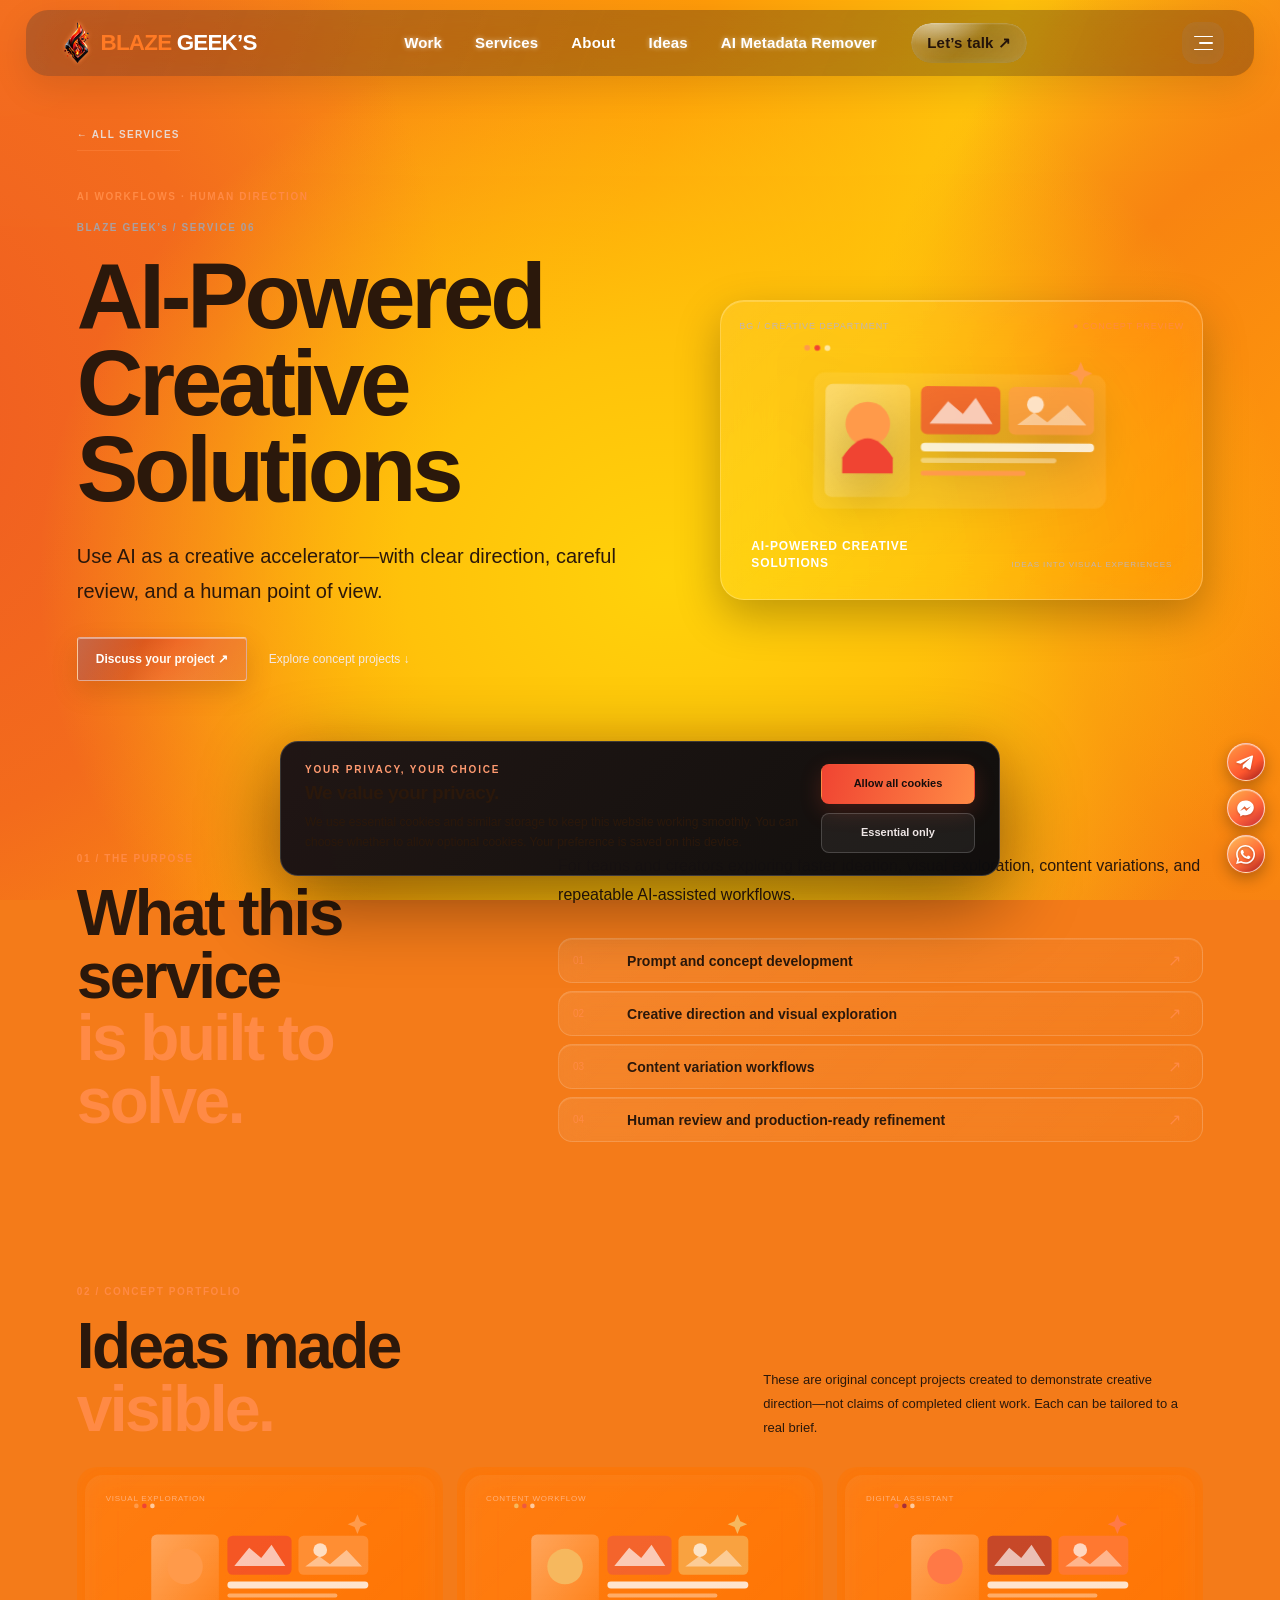
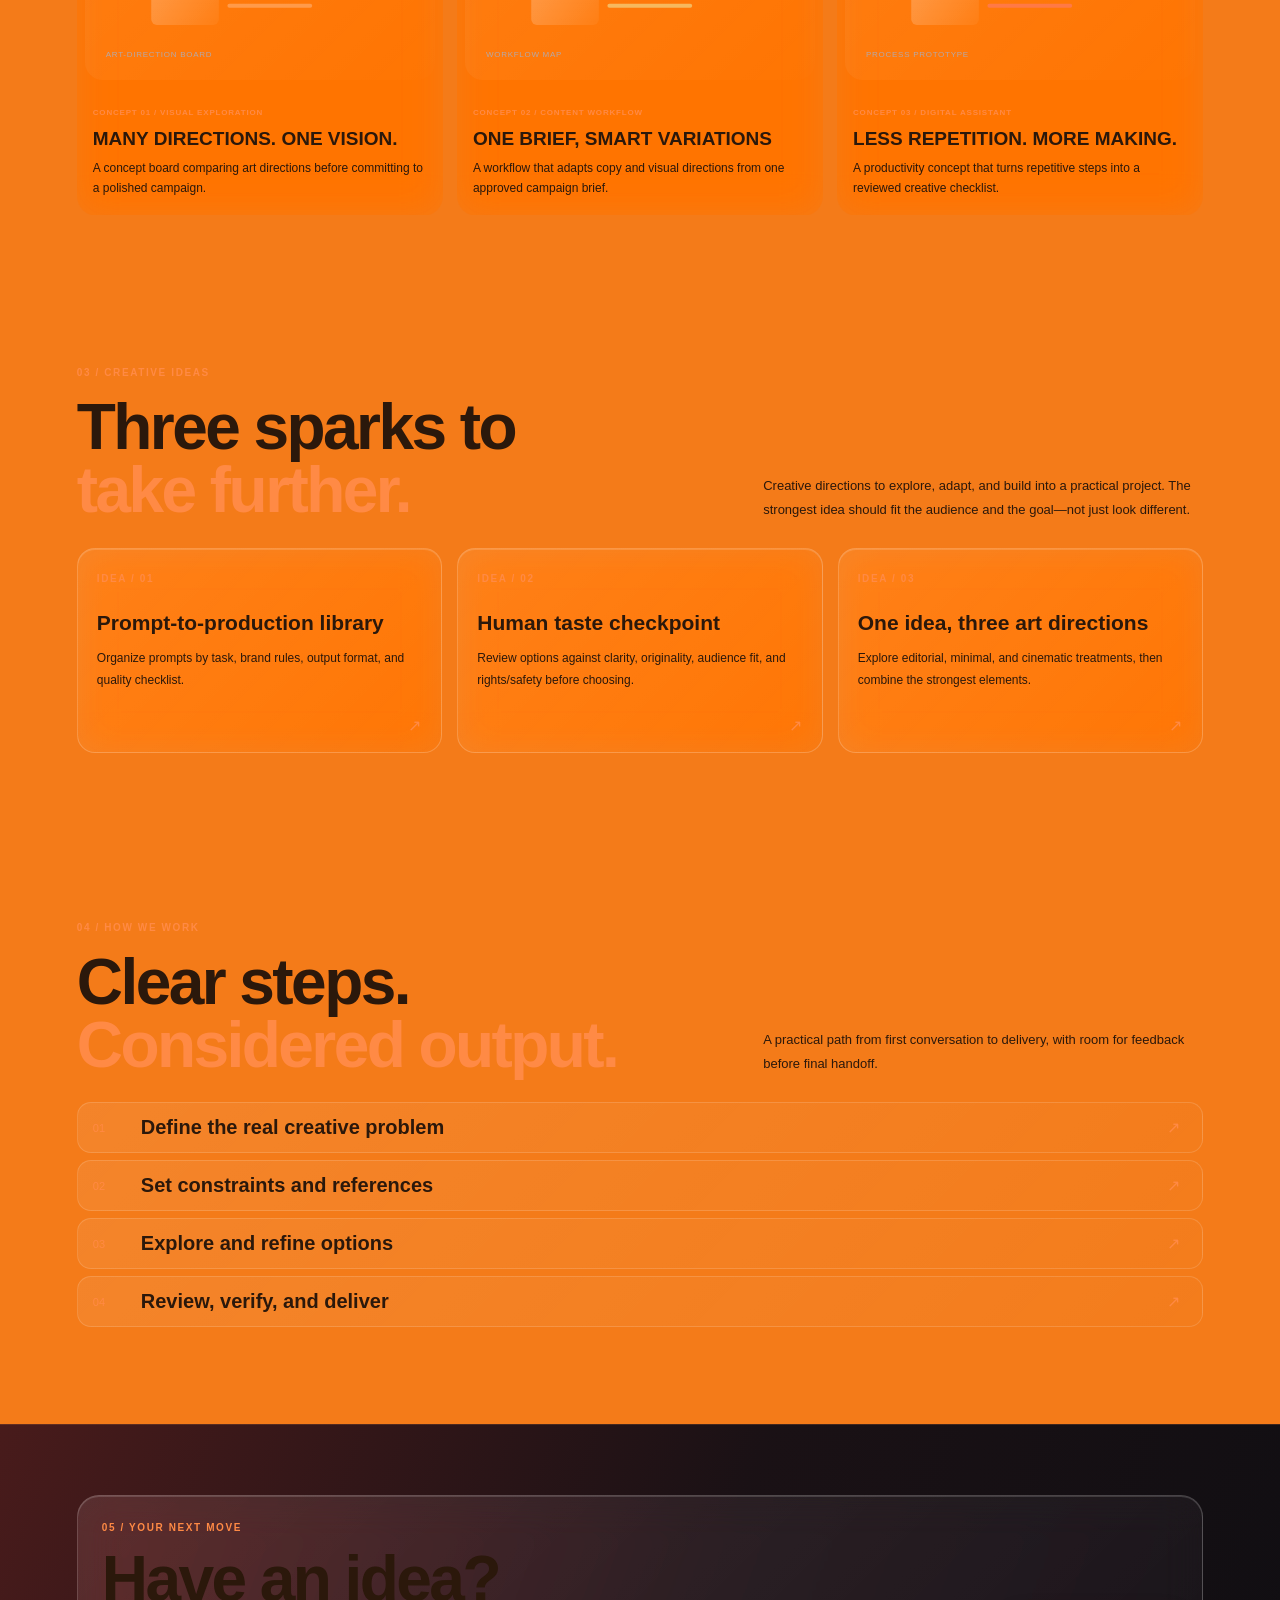
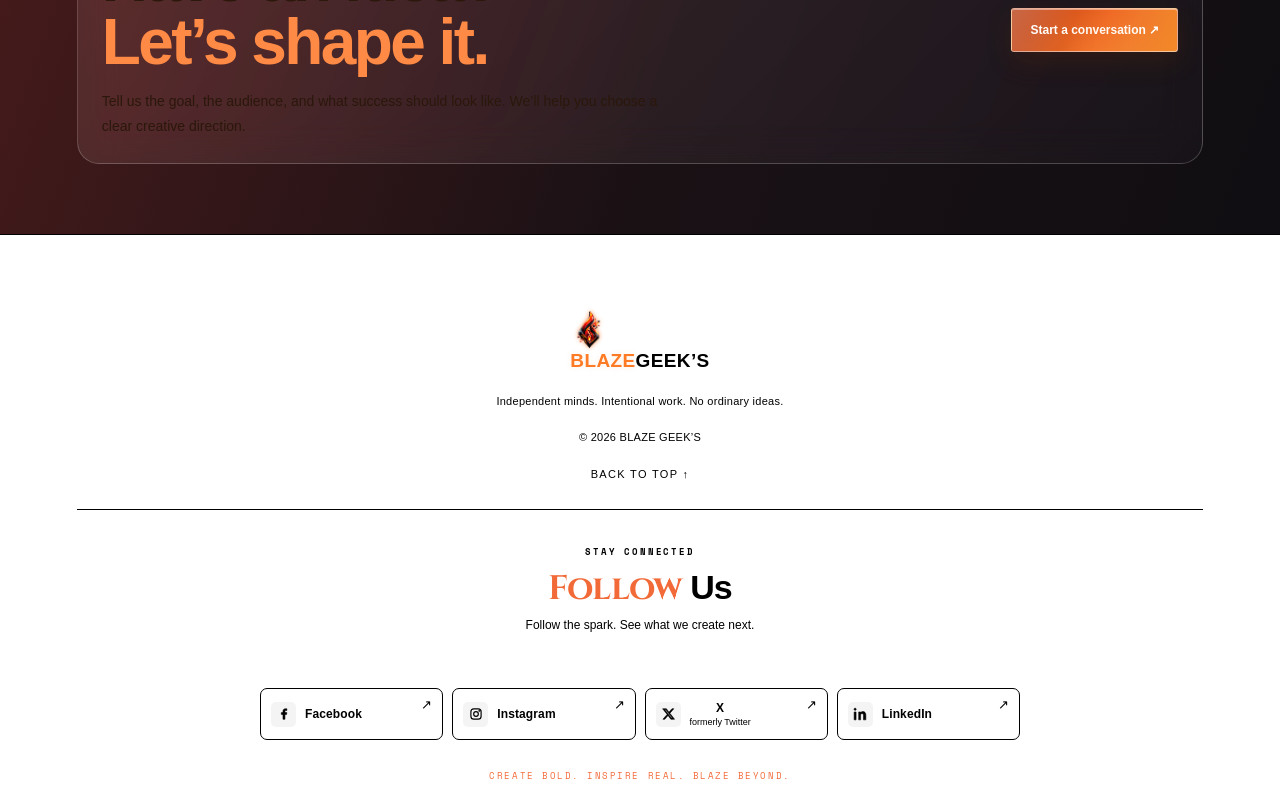
<file: ai-powered-creative-solutions.html>
<!doctype html>
<html lang="en">
<head>
<meta charset="utf-8">
<meta name="viewport" content="width=device-width,initial-scale=1">
<meta name="theme-color" content="#08080b">
<meta name="description" content="Use AI as a creative accelerator—with clear direction, careful review, and a human point of view.">
<link rel="preload" as="image" href="/assets/blaze-geeks-logo%20(2).png" fetchpriority="high">
<title>AI-Powered Creative Solutions | BLAZE GEEK’s</title>
<link rel="icon" type="image/png" href="/assets/blaze-geeks-logo%20(2).png?v=2">
<link rel="shortcut icon" type="image/png" href="/assets/blaze-geeks-logo%20(2).png?v=2">
<link rel="apple-touch-icon" href="/assets/blaze-geeks-logo%20(2).png?v=2">
<link rel="preconnect" href="https://fonts.googleapis.com">
<link rel="preconnect" href="https://fonts.gstatic.com" crossorigin>
<link href="https://fonts.googleapis.com/css2?family=Cinzel:wght@500;600;700;800;900&family=Manrope:wght@400;500;600;700;800&family=Space+Mono:wght@400;700&display=swap" rel="stylesheet">
<link href="https://fonts.cdnfonts.com/css/agency-fb" rel="stylesheet">
<link href="https://db.onlinewebfonts.com/c/7a9ddc1b445c1713f7ad1cf3de47edd7?family=Agency+FB" rel="stylesheet">
<style>
:root{color-scheme:dark;--bg:#08080b;--panel:#111116;--white:#f7f2ef;--muted:#aaa2a6;--red:#f04432;--orange:#ff8a45;--line:#ffffff20;--depth:0 25px 80px #0009}
*{box-sizing:border-box}html{scroll-behavior:smooth;scroll-padding-top:84px}body{margin:0;background:var(--bg);color:var(--white);font-family:Inter,Manrope,Arial,sans-serif;overflow-x:hidden}body:before{content:"";position:fixed;inset:0;z-index:-1;pointer-events:none;background:radial-gradient(ellipse at 70% 8%,#6c17191a,transparent 42%),radial-gradient(ellipse at 8% 55%,#ed492008,transparent 35%)}a{color:inherit;text-decoration:none}.wrap{width:min(1200px,88%);margin:auto}.top{height:76px;position:sticky;top:0;z-index:30;display:flex;align-items:center;justify-content:space-between;padding:0 6%;background:#08080be8;backdrop-filter:blur(20px);border-bottom:1px solid var(--line)}.logo{display:flex;align-items:center;gap:10px;font-size:20px;font-weight:950;letter-spacing:-1.4px}.brandmark{display:grid;place-items:center;width:31px;height:31px;color:#fff;background:linear-gradient(140deg,var(--red),#8b151e);clip-path:polygon(50% 0,94% 22%,82% 77%,50% 100%,13% 80%,4% 25%);font-size:16px;text-shadow:0 2px 9px #000}.logo b{color:var(--red)}nav{display:flex;gap:27px;align-items:center;font-size:12px;color:#ddd}nav a:hover{color:var(--orange)}.pill,.btn{display:inline-flex;align-items:center;gap:18px;padding:14px 18px;border:1px solid #ffffff35;border-radius:3px;font-size:12px;font-weight:800;transition:transform .25s,box-shadow .25s}.pill,.btn.hot{background:linear-gradient(110deg,#ef4030,#ff7138);border:0;color:white;box-shadow:0 8px 28px #ef403028}.btn:hover,.pill:hover{transform:translateY(-3px);box-shadow:0 12px 35px #ef403044}.hero{min-height:700px;display:grid;grid-template-columns:1fr 1fr;align-items:center;gap:20px;padding:70px 0 90px;position:relative;isolation:isolate}.hero:before{content:"";position:absolute;inset:-2px -8vw;z-index:-2;background:radial-gradient(ellipse at 74% 45%,#9c20292b,transparent 40%)}.eyebrow,.kicker,.mono{font:10px/1.7 ui-monospace,SFMono-Regular,monospace;letter-spacing:.16em;color:var(--orange)}h1{font-size:clamp(55px,7.2vw,100px);letter-spacing:-.09em;line-height:.91;margin:25px 0}h1 em{font-style:normal;color:var(--red);text-shadow:0 0 45px #f0443244}.lead{color:#bcb4b6;max-width:470px;font-size:15px;line-height:1.9}.actions{display:flex;align-items:center;gap:24px;flex-wrap:wrap;margin-top:30px}.quiet{font-size:12px;color:#e4dcdd}.hero .mono{margin-top:35px;color:#777078}.stage{height:560px;position:relative;perspective:1100px;transform-style:preserve-3d}.stage canvas{position:absolute;inset:0;width:100%;height:100%;display:block;outline:0;z-index:0;pointer-events:none}.stage-label{position:absolute;z-index:2;top:10%;left:1%;font:9px ui-monospace,monospace;letter-spacing:.18em;color:#e7b3a9}.stage-label span{display:block;color:#80777c;margin-top:7px}.float-tag{position:absolute;z-index:3;padding:13px 16px;border:1px solid #ffffff29;background:linear-gradient(140deg,#201a20dd,#0c0c10dd);box-shadow:0 20px 45px #0009, inset 0 1px #ffffff0c;backdrop-filter:blur(12px);font:10px ui-monospace,monospace;letter-spacing:.12em;transform:translateZ(60px);animation:float 5s ease-in-out infinite}.float-tag.one{right:0;top:19%}.float-tag.two{left:0;bottom:19%;animation-delay:-2s}.float-tag b{color:var(--orange)}.stage-index{position:absolute;bottom:4%;right:2%;font:10px ui-monospace,monospace;letter-spacing:.13em;color:#81767b}.ticker{background:linear-gradient(100deg,#e73b2d,#ff7138);color:#180d0c;padding:17px 0;text-align:center;font-size:12px;font-weight:950;letter-spacing:.18em;word-spacing:20px;transform:rotate(-1deg) scale(1.02);box-shadow:0 12px 35px #f044321a}.content{padding:115px 0}.intro{display:grid;grid-template-columns:1.15fr .85fr;gap:9%;align-items:end}.kicker{margin-bottom:25px}h2{font-size:clamp(36px,5vw,68px);line-height:1.02;letter-spacing:-.075em;margin:0}h2 span{color:#827a7f}.intro p,.sectionhead p{color:var(--muted);font-size:14px;line-height:1.9}.principles,.services,.projects,.notes{display:grid;grid-template-columns:repeat(3,1fr);gap:18px;margin-top:60px}.principle,.service,.project,.note{padding:25px;border:1px solid #ffffff12;border-top-color:#ffffff28;background:linear-gradient(145deg,#ffffff08,#ffffff01 55%);transform-style:preserve-3d;transition:transform .35s cubic-bezier(.2,.7,.2,1),border-color .3s,box-shadow .3s;box-shadow:0 10px 25px #0001}.principle:hover,.service:hover,.project:hover,.note:hover{border-color:#f0443266;box-shadow:0 25px 60px #0007,0 0 28px #f044320c;transform:translateY(-7px) rotateX(2deg)}.number{color:var(--orange);font:11px ui-monospace,monospace}.principle h3,.service h3,.project h3,.note h3{font-size:17px;letter-spacing:-.03em}.principle p,.service p,.project p,.note p{font-size:12px;line-height:1.8;color:#a9a0a4}.band{background:linear-gradient(180deg,#0d0d11,#101014 50%,#0b0b0e);border-top:1px solid #ffffff0a;border-bottom:1px solid #ffffff0a;position:relative;overflow:hidden}.band:after{content:"";position:absolute;width:420px;height:420px;border:1px solid #f0443210;border-radius:50%;right:-180px;top:10%;box-shadow:0 0 0 45px #f0443205,0 0 0 90px #f0443203;pointer-events:none}.services{grid-template-columns:repeat(2,1fr)}.service-list{grid-template-columns:repeat(2,minmax(0,1fr));gap:18px}.service-list .service{position:relative;overflow:hidden}.service-list .service:after{content:'';position:absolute;top:0;left:-120%;width:70%;height:1px;background:linear-gradient(90deg,transparent,#ff9b70,transparent);animation:serviceShimmer 5s ease-in-out infinite}.service-list .service:nth-child(2n):after{animation-delay:1.4s}@keyframes serviceShimmer{0%,35%{left:-120%}70%,100%{left:150%}}.hero-tagline{color:#fff!important;font-weight:800;letter-spacing:.02em}.flame{font-size:.52em;vertical-align:middle;letter-spacing:0;text-shadow:0 0 24px #ff6c37}.logo b{animation:brandShine 2.8s ease-in-out infinite}.service{padding:32px;min-height:185px}.service h3{font-size:22px}.service p{max-width:440px}.sectionhead{display:flex;align-items:end;justify-content:space-between;gap:25px}.sectionhead p{max-width:340px}.projects{grid-template-columns:repeat(3,1fr)}.project{padding:0 0 24px;overflow:hidden}.art{height:245px;display:grid;place-items:center;position:relative;overflow:hidden;font-size:clamp(25px,3vw,40px);font-weight:950;letter-spacing:-.08em;text-align:center;background:radial-gradient(circle at 50% 45%,#7a201b,#1a0e12 60%,#0b0b0d);isolation:isolate}.art:before,.art:after{content:"";position:absolute;width:175px;height:175px;border:1px solid #ff7855;border-radius:50%;box-shadow:0 0 0 25px #ff785510,0 0 0 55px #ff785508;transform:rotateX(65deg) rotateZ(-22deg);transition:transform .6s}.art:after{width:125px;height:125px;transform:rotateY(60deg) rotateZ(35deg);border-color:#ffb08b77}.project:hover .art:before{transform:rotateX(45deg) rotateZ(20deg) scale(1.12)}.art span{z-index:1;text-shadow:0 4px 30px #000}.project:nth-child(2) .art{background:radial-gradient(circle,#f06b34,#31120f 62%,#0b0b0d)}.project:nth-child(3) .art{background:radial-gradient(circle,#164353,#0b141a 65%)}.project .number,.project h3,.project p{margin-left:22px;margin-right:22px}.project .number{margin-top:22px}.founder{display:grid;grid-template-columns:.95fr 1.05fr;background:#0e0e12;border-block:1px solid #ffffff12;perspective:1000px}.founder-art{min-height:460px;display:grid;place-items:center;background:radial-gradient(ellipse at 50% 48%,#773529,#1c1316 60%,#0b0b0d);font-size:clamp(42px,7vw,90px);font-weight:950;letter-spacing:-.1em;text-align:center;padding:30px;position:relative;isolation:isolate;overflow:hidden;text-shadow:0 12px 35px #0008}.founder-art:before{content:"";position:absolute;z-index:-1;width:280px;height:280px;border:1px solid #ff9a7166;border-radius:50%;transform:rotateX(65deg) rotateZ(-25deg);box-shadow:0 0 0 35px #f0443210,0 0 0 70px #f0443208,0 0 70px #f0443222}.founder-art:after{content:"FOUNDER / CREATIVE TECHNOLOGY";position:absolute;bottom:24px;left:28px;font:9px ui-monospace,monospace;letter-spacing:.18em;color:#d7a79c}.founder-copy{padding:65px 9%;align-self:center}.founder-copy p{color:var(--muted);font-size:13px;line-height:1.9}.signature{font:italic 32px Georgia,serif;color:#f1b7a1;margin-top:24px}.contact{text-align:center;padding:120px 0 130px;background:linear-gradient(120deg,#e84432,#ff7437);color:#150d0c;position:relative;overflow:hidden;isolation:isolate}.contact:before{content:"";position:absolute;z-index:-1;width:520px;height:520px;left:50%;top:50%;border:1px solid #ffffff40;border-radius:50%;transform:translate(-50%,-50%) rotateX(65deg);box-shadow:0 0 0 45px #ffffff10,0 0 0 90px #ffffff0b,0 0 0 140px #ffffff08}.contact .kicker{color:#551d18}.contact h2{font-size:clamp(44px,7vw,88px)}.contact h2 span{color:#70261e}.contact p{font-size:13px;color:#61231c}.contact .btn{background:#0b0b0d;color:white;margin-top:18px;border:0}.footer{padding:35px 0;color:#898186;font-size:11px}.footerrow{display:flex;justify-content:space-between;gap:20px;flex-wrap:wrap;border-top:1px solid var(--line);padding-top:22px}.reveal{opacity:0;transform:translateX(42px) translateY(10px);transition:opacity 1.05s ease,transform 1.15s cubic-bezier(.2,.7,.2,1)}.reveal.in{opacity:1;transform:translateX(0) translateY(0)}@keyframes brandShine{0%,100%{text-shadow:0 0 5px #f0443244,0 0 12px #f044321c;filter:brightness(1)}50%{text-shadow:0 0 8px #ffb17b,0 0 20px #f04432aa,0 0 38px #f0443266;filter:brightness(1.35)}}.logo span:last-child{animation:brandShine 2.8s ease-in-out infinite}.brandmark{animation:brandShine 2.8s ease-in-out infinite,markFloat 4s ease-in-out infinite}@keyframes markFloat{0%,100%{transform:translateY(0)}50%{transform:translateY(-2px)}}.reveal{transform:translateX(42px) translateY(10px);transition:opacity 1.05s ease,transform 1.15s cubic-bezier(.2,.7,.2,1)}.reveal.in{transform:translateX(0) translateY(0)}.service.reveal:nth-child(2){transition-delay:.12s}.service.reveal:nth-child(3){transition-delay:.24s}.service.reveal:nth-child(4){transition-delay:.36s}.service.reveal:nth-child(5){transition-delay:.48s}.service.reveal:nth-child(6){transition-delay:.60s}.service.reveal:nth-child(7){transition-delay:.72s}.service.reveal:nth-child(8){transition-delay:.84s}.service.reveal:nth-child(9){transition-delay:.96s}.service.reveal:nth-child(10){transition-delay:1.08s}@keyframes float{0%,100%{translate:0 0}50%{translate:0 -12px}}@media(max-width:760px){.top{height:auto;min-height:68px;padding:14px 6%;align-items:flex-start;flex-direction:column;gap:13px}nav{gap:16px;flex-wrap:wrap;font-size:11px}.hero{grid-template-columns:1fr;padding:62px 0 70px;gap:0}.stage{height:410px;margin-top:10px}.float-tag.one{right:0}.intro,.founder{grid-template-columns:1fr}.principles,.projects,.notes{grid-template-columns:1fr}.services{grid-template-columns:1fr}.service-list{grid-template-columns:1fr}.sectionhead{display:block}.sectionhead p{margin-top:18px}.founder-art{min-height:300px}.founder-copy{padding:48px 7%}.content{padding:80px 0}.ticker{font-size:10px;word-spacing:8px}.footerrow{display:block}.footerrow>*{display:block;margin:10px 0}h1{font-size:clamp(54px,15vw,82px)}}@media(prefers-reduced-motion:reduce){html{scroll-behavior:auto}*,*:before,*:after{animation:none!important;transition:none!important}.reveal{opacity:1;transform:none}}

/* BLAZE GEEK's premium firelight + diagonal white-glass shine */
:root{--display:"Cinzel",Georgia,serif;--body:"Manrope",Arial,sans-serif;--mono:"Space Mono",monospace}
body{font-family:var(--body)}
h1,h2,.logo,.principle h3,.service h3,.project h3,.note h3,.founder-art,.signature{font-family:var(--display)}
h1,h2{font-weight:700;letter-spacing:-.045em}
h3{font-weight:700}
.eyebrow,.kicker,.mono,.number,.stage-label,.stage-index,.float-tag{font-family:var(--mono)}
body:after{content:"";position:fixed;inset:-12%;z-index:2;pointer-events:none;opacity:.18;mix-blend-mode:screen;background-image:radial-gradient(2px 2px at 12% 86%,#ffb36b 40%,transparent 70%),radial-gradient(1px 1px at 25% 64%,#ff4b30 40%,transparent 70%),radial-gradient(2px 2px at 44% 92%,#ff7138 40%,transparent 70%),radial-gradient(1px 1px at 68% 73%,#ffd1a1 40%,transparent 70%),radial-gradient(2px 2px at 83% 88%,#f04432 40%,transparent 70%),radial-gradient(1px 1px at 93% 45%,#ffb36b 40%,transparent 70%);background-size:360px 420px;animation:emberDrift 18s linear infinite}
@keyframes emberDrift{0%{background-position:0 0,20px 0,0 30px,10px 0,0 0,0 20px;transform:translateY(0)}100%{background-position:50px -420px,-30px -360px,70px -500px,-20px -400px,35px -450px,-15px -380px;transform:translateY(-1.5%)}}
.top,.ticker,.content,.founder,.contact,.footer{position:relative}
.top{z-index:30}
.logo{font-weight:800;letter-spacing:.035em}
.logo span:last-child{position:relative;display:inline-block;color:#fff;background:none;-webkit-text-fill-color:#fff;text-shadow:0 0 10px #ff572c55;animation:brandWarmPulse 2.4s ease-in-out infinite}
.logo b{color:inherit;-webkit-text-fill-color:transparent;animation:none}
@keyframes brandDiagonalShine{0%{background-position:0% 0%;filter:drop-shadow(0 0 4px #ffffff20)}45%{background-position:55% 55%;filter:drop-shadow(0 0 8px #fff8)}100%{background-position:100% 100%;filter:drop-shadow(0 0 4px #ffffff20)}}
.brandmark{filter:drop-shadow(0 0 8px #f0443288)}
h1 em{background:linear-gradient(110deg,#ff5038,#ff9a45);-webkit-background-clip:text;background-clip:text;color:transparent;animation:brandWarmPulse 2.4s ease-in-out infinite;text-shadow:0 0 28px #f0443255}
.hero:after{content:"";position:absolute;z-index:-1;inset:8% -8% 4%;pointer-events:none;background:radial-gradient(ellipse at 70% 60%,#f044321a,transparent 38%),radial-gradient(ellipse at 64% 70%,#ff8a4510,transparent 52%);animation:fireBreath 6s ease-in-out infinite alternate}
@keyframes fireBreath{from{opacity:.45;filter:blur(0)}to{opacity:1;filter:blur(12px)}}
.service,.principle,.project,.note{isolation:isolate}
.service:before,.principle:before,.project:before,.note:before{content:"";position:absolute;z-index:-1;inset:0;pointer-events:none;opacity:.35;background:radial-gradient(ellipse at 0% 100%,#f0443220,transparent 48%),radial-gradient(ellipse at 100% 0%,#ff8a4510,transparent 40%);transition:opacity .5s}
.service:hover:before,.principle:hover:before,.project:hover:before,.note:hover:before{opacity:.9}
.service-list .service{border:1px solid #ffffff1c;background:linear-gradient(145deg,#171217f2,#0d0d11f5 60%,#190e10f2);box-shadow:inset 0 1px #ffffff12,0 12px 35px #0005;transition:transform .4s cubic-bezier(.2,.7,.2,1),border-color .4s,box-shadow .4s}
.service-list .service:after{content:"";position:absolute;z-index:0;inset:auto 12% -35px;height:55px;pointer-events:none;background:radial-gradient(ellipse,#f0443233,transparent 70%);filter:blur(18px);opacity:.35;animation:softFlameBreath 3.2s ease-in-out infinite alternate}
.service-list .service:nth-child(2n):after{animation-delay:.7s}
.service-list .service:nth-child(3n):after{animation-delay:1.4s}
@keyframes cardDiagonalShine{0%,12%{left:-125%;opacity:0}18%{opacity:.88}42%{left:150%;opacity:.35}43%,100%{left:150%;opacity:0}}
.service-list .service:hover{border-color:#ff9c7b99;box-shadow:inset 0 1px #ffffff2a,0 20px 55px #0008,0 0 25px #f0443230,0 0 45px #ff8a4510}
.service-list .service h3{background:linear-gradient(110deg,#fff 0%,#f6e6df 45%,#fff 60%,#e5b4a6 100%);background-size:220% auto;-webkit-background-clip:text;background-clip:text;color:transparent}
.ticker{box-shadow:0 0 30px #f0443230,0 12px 35px #f044321a}
.btn.hot,.pill{position:relative;overflow:hidden}
.btn.hot:after,.pill:after{content:"";position:absolute;inset:0;pointer-events:none;border-radius:inherit;background:radial-gradient(ellipse at 50% 120%,#ffb34755,transparent 68%);opacity:.55;animation:softFlameBreath 2.8s ease-in-out infinite alternate}
@media(prefers-reduced-motion:reduce){body:after,.logo span:last-child,h1 em,.hero:after,.service-list .service:after,.btn.hot:after,.pill:after{animation:none!important}}


/* Moving brand mantra + touch-reactive living flame */
.ticker{position:relative;overflow:hidden;white-space:nowrap;text-align:left;transform:rotate(-1deg) scale(1.02);padding:17px 0}
.ticker{font-size:0}
.ticker:before{content:"CREATE BOLD ✳ INSPIRE REAL ✳ BLAZE BEYOND ✳ CREATE BOLD ✳ INSPIRE REAL ✳ BLAZE BEYOND ✳";display:inline-block;font-size:12px;letter-spacing:.18em;word-spacing:20px;white-space:nowrap;padding-left:100%;animation:mantraTravel 22s linear infinite}
@keyframes mantraTravel{from{transform:translateX(0)}to{transform:translateX(-100%)}}
body:before{content:"";position:fixed;inset:0;z-index:4;pointer-events:none;opacity:var(--flame-active,0);transition:opacity .45s ease;background:radial-gradient(ellipse 170px 210px at var(--flame-x,50%) var(--flame-y,50%),#ffb45b55 0%,#ff5a2e30 28%,#ed291b16 48%,transparent 74%),radial-gradient(ellipse 95px 130px at var(--flame-x,50%) var(--flame-y,50%),#fff0b51b 0%,#ff7a3618 35%,transparent 72%);mix-blend-mode:screen}
body.flame-contact:before{opacity:1;filter:blur(2px)}
@media(prefers-reduced-motion:reduce){.ticker:before{animation:none;transform:none;padding-left:0}body:before{transition:none}}


/* ADVANCED 3D DEPTH PASS — layered glass, spatial cards, scroll-linked motion */
.stage{perspective:1500px;transform-style:preserve-3d;will-change:transform}
.stage:before{content:"";position:absolute;inset:8% 2%;pointer-events:none;border:1px solid #ff80501b;border-radius:50%;transform:rotateX(66deg) rotateZ(-18deg);box-shadow:0 0 0 26px #f0443208,0 0 0 58px #ff8a4505,0 0 65px #f0443210;animation:stageHalo 11s ease-in-out infinite alternate}
.stage:after{content:"";position:absolute;left:8%;right:8%;top:12%;height:1px;pointer-events:none;background:linear-gradient(90deg,transparent,#ffb58b66,transparent);box-shadow:0 0 16px #ff603b55;animation:stageScan 7s ease-in-out infinite}
@keyframes stageHalo{from{transform:rotateX(66deg) rotateZ(-18deg) scale(.94);opacity:.45}to{transform:rotateX(66deg) rotateZ(18deg) scale(1.06);opacity:1}}
@keyframes stageScan{0%,100%{top:13%;opacity:.15}50%{top:83%;opacity:.8}}
.stage canvas{filter:drop-shadow(0 0 16px #f0443220);transform:translateZ(28px)}
.float-tag{transform:translateZ(75px);will-change:transform}
.principle,.service,.project,.note{transform-style:preserve-3d;backface-visibility:hidden;will-change:transform}
.principle h3,.service h3,.project h3,.note h3,.principle p,.service p,.project p,.note p{transform:translateZ(18px)}
.project .art{perspective:900px;transform-style:preserve-3d}
.project .art span{transform:translateZ(42px);display:block;transition:transform .6s cubic-bezier(.2,.7,.2,1);text-shadow:0 12px 36px #000b,0 0 22px #ff603b22}
.project:hover .art span{transform:translateZ(68px) scale(1.04)}
.founder-art{transform-style:preserve-3d;will-change:transform}
.founder-art:before{box-shadow:0 0 0 35px #f0443210,0 0 0 70px #f0443208,0 0 70px #f0443222,0 0 100px #ff603b20}
.content.band{transform-style:preserve-3d}
.reveal{transform:translate3d(42px,10px,-35px) rotateX(3deg);transform-origin:50% 70%}
.reveal.in{transform:translate3d(0,0,0) rotateX(0)}
@media(max-width:760px){.stage:before{inset:12% 3%}.stage canvas{filter:none}.project .art span{transform:translateZ(15px)}}
@media(prefers-reduced-motion:reduce){.stage:before,.stage:after{animation:logoFlameBreath 2s ease-in-out infinite alternate!important}.reveal,.reveal.in{transform:none!important}}


/* OFFICIAL BRAND ASSETS — metallic depth and continuous firelight */
.logo{gap:12px}
.brand-logo-img{width:42px;height:42px;object-fit:contain;filter:drop-shadow(0 0 5px #ff4b18aa) drop-shadow(0 0 14px #f0443277);animation:officialLogoPulse 2.4s ease-in-out infinite;transform-style:preserve-3d}
.logo span:last-child{animation:brandDiagonalShine 3.6s linear infinite}
.logo-stage{display:grid;place-items:center;isolation:isolate}
.logo-stage:before{content:"";position:absolute;inset:8% 8%;border:1px solid #ff653833;border-radius:50%;transform:rotateX(66deg) rotateZ(-18deg);box-shadow:0 0 0 32px #ff4b1809,0 0 0 68px #ff4b1806,0 0 70px #f0443233;animation:plinthOrbit 12s linear infinite}
.logo-plinth{z-index:1;width:min(94%,470px);aspect-ratio:1;display:grid;place-items:center;position:relative;transform-style:preserve-3d;transform:rotateY(-12deg) rotateX(5deg);animation:logoHover 5s ease-in-out infinite;filter:drop-shadow(0 24px 22px #000c)}
.logo-plinth:before{content:"";position:absolute;inset:14%;border-radius:50%;background:radial-gradient(circle,#ff4a1d2a,transparent 68%);filter:blur(14px);transform:translateZ(-35px)}
.hero-brand-logo{width:100%;height:100%;object-fit:contain;position:relative;z-index:1;filter:drop-shadow(0 0 3px #ffb14c) drop-shadow(0 0 12px #ff3d16) drop-shadow(0 0 28px #f04432aa) drop-shadow(0 22px 12px #000);animation:officialLogoPulse 2.4s ease-in-out infinite}
.founder-portrait-wrap{display:flex;align-items:center;justify-content:center;min-height:500px;padding:35px 30px 72px;background:radial-gradient(ellipse at 50% 45%,#7a241d 0%,#251217 45%,#0b0b0d 78%);isolation:isolate}
.founder-portrait-wrap:before{content:"";position:absolute;inset:8% 12%;border:1px solid #ff78554d;transform:rotateX(65deg) rotateZ(-20deg);border-radius:50%;box-shadow:0 0 0 35px #f0443210,0 0 0 70px #f0443208,0 0 70px #ff4b1840;animation:plinthOrbit 16s linear infinite;z-index:-1}
.founder-portrait{display:block;position:relative;z-index:1;width:min(100%,470px);max-height:540px;object-fit:contain;object-position:center bottom;filter:drop-shadow(0 0 5px #ff9a7188) drop-shadow(0 0 18px #f0443266) drop-shadow(0 25px 28px #000d);animation:founderGlow 3.2s ease-in-out infinite;transform:translateZ(35px)}
.portrait-caption{position:absolute;bottom:24px;left:0;right:0;text-align:center;font:10px ui-monospace,monospace;letter-spacing:.18em;color:#ffe0d2;text-shadow:0 0 16px #ff4b18aa}
.portrait-caption span{display:block;margin-top:8px;color:#ff815c;font-size:9px}
@keyframes officialLogoPulse{0%,100%{filter:drop-shadow(0 0 4px #ffb14c) drop-shadow(0 0 13px #ff3d16aa) drop-shadow(0 0 22px #f0443266);brightness:1}50%{filter:drop-shadow(0 0 7px #fff0b0) drop-shadow(0 0 20px #ff4a19) drop-shadow(0 0 42px #f04432dd)}}
@keyframes logoHover{0%,100%{transform:translateY(0) rotateY(-12deg) rotateX(5deg)}50%{transform:translateY(-10px) rotateY(10deg) rotateX(-2deg)}}
@keyframes plinthOrbit{to{transform:rotateX(66deg) rotateZ(342deg)}}
@keyframes founderGlow{0%,100%{filter:drop-shadow(0 0 4px #ff9a7166) drop-shadow(0 0 15px #f0443255) drop-shadow(0 25px 28px #000d)}50%{filter:drop-shadow(0 0 8px #ffc09b) drop-shadow(0 0 28px #f04432bb) drop-shadow(0 25px 28px #000d)}}
@media(max-width:760px){.brand-logo-img{width:34px;height:34px}.logo-plinth{width:min(86%,360px)}.founder-portrait-wrap{min-height:360px;padding:20px 16px 68px}.founder-portrait{max-height:420px}}


/* FINAL CLEAN BRAND PRESENTATION: official logo only, no generated 3D sculpture */
.stage.logo-stage{display:flex!important;align-items:center;justify-content:center;min-width:0;width:100%;height:560px;min-height:0;overflow:visible;perspective:1200px;transform:none!important;isolation:isolate}
.logo-stage:before,.logo-stage:after{display:none!important;content:none!important}
.logo-plinth{display:grid!important;place-items:center;width:min(100%,520px);height:auto;aspect-ratio:1;position:relative;z-index:1;overflow:visible;transform-style:preserve-3d;transform:perspective(1200px) rotateY(-7deg) rotateX(3deg);animation:logoFireFloat 5s ease-in-out infinite;filter:none}
.logo-plinth:before{content:"";position:absolute;inset:12%;z-index:-1;border-radius:50%;background:radial-gradient(ellipse at 50% 52%,#ff4b1f66 0%,#ff5b252c 35%,transparent 70%);filter:blur(25px);animation:logoFireGlow 1.8s ease-in-out infinite alternate;transform:translateZ(-18px)}
.logo-plinth:after{content:"";position:absolute;z-index:0;inset:4%;pointer-events:none;border-radius:46%;background:radial-gradient(ellipse at 50% 10%,#ff9c3722,transparent 30%),radial-gradient(ellipse at 18% 48%,#ff3a1826,transparent 32%),radial-gradient(ellipse at 82% 58%,#ff6a2222,transparent 34%),radial-gradient(ellipse at 50% 90%,#ff3d1820,transparent 28%);filter:blur(13px);animation:flameFlicker 1.15s ease-in-out infinite alternate}
.hero-brand-logo{display:block!important;visibility:visible!important;opacity:1!important;position:relative;z-index:2;width:100%;height:100%;max-width:100%;object-fit:contain;transform:translateZ(24px);backface-visibility:visible;filter:drop-shadow(0 0 4px #fff0b0) drop-shadow(0 0 12px #ff8b36) drop-shadow(0 0 24px #ff3d16) drop-shadow(0 0 44px #e52a20aa);animation:officialLogoPulse 2.2s ease-in-out infinite}
@keyframes logoFireFloat{0%,100%{transform:perspective(1200px) rotateY(-7deg) rotateX(3deg) translateY(0)}50%{transform:perspective(1200px) rotateY(7deg) rotateX(-2deg) translateY(-7px)}}
@keyframes logoFireGlow{from{opacity:.55;transform:translateZ(-18px) scale(.92)}to{opacity:1;transform:translateZ(-18px) scale(1.08)}}
@keyframes flameFlicker{0%{opacity:.45;transform:scale(.94) skewX(-2deg)}35%{opacity:.9;transform:scale(1.04) skewX(2deg)}70%{opacity:.62;transform:scale(1.01) skewX(-1deg)}100%{opacity:1;transform:scale(1.07) skewX(1deg)}}
@keyframes officialLogoPulse{0%,100%{filter:drop-shadow(0 0 4px #ffcf80) drop-shadow(0 0 12px #ff8b36) drop-shadow(0 0 24px #ff3d16) drop-shadow(0 0 38px #e52a2088)}50%{filter:drop-shadow(0 0 8px #fff4c2) drop-shadow(0 0 18px #ffb34d) drop-shadow(0 0 34px #ff3d16) drop-shadow(0 0 55px #e52a20dd)}}
.founder-simple{display:flex!important;justify-content:center;align-items:center;padding:75px 6%;background:linear-gradient(180deg,#0b0b0e,#130d10 52%,#0b0b0e);border-block:1px solid #ffffff12}
.founder-simple .founder-portrait-wrap{position:relative;display:flex!important;flex-direction:column;align-items:center;justify-content:center;width:min(100%,760px);min-width:0;min-height:0;padding:25px 24px 18px;margin:0 auto;background:transparent;overflow:visible}
.founder-simple .founder-portrait-wrap:before{display:none!important;content:none!important}
.founder-simple .founder-portrait{display:block!important;visibility:visible!important;opacity:1!important;width:min(100%,480px);height:auto;max-height:620px;object-fit:contain;object-position:center;transform:none;filter:drop-shadow(0 0 6px #ff9a7188) drop-shadow(0 0 20px #f0443266) drop-shadow(0 18px 30px #000d);animation:founderGlow 3.2s ease-in-out infinite}
.founder-simple .portrait-caption{position:static!important;display:flex;flex-direction:column;align-items:center;gap:10px;width:100%;margin-top:18px;text-align:center;font-family:var(--display);letter-spacing:.035em;color:#f7e6df;text-shadow:0 0 18px #ff4b1833}
.founder-simple .founder-name{display:block;margin:0;color:#fff1e8;font-family:"Cinzel",Georgia,serif;font-size:clamp(24px,3.4vw,38px);font-weight:700;letter-spacing:.035em;line-height:1.35;text-shadow:0 0 20px #ff7b4533}
.founder-simple .founder-role{display:block;margin-top:0;color:#ff9b71;font-family:"Manrope",Arial,sans-serif;font-size:12px;font-weight:700;letter-spacing:.22em;text-transform:uppercase}
@media(min-width:761px){.stage.logo-stage{height:560px}.logo-plinth{width:min(100%,520px)}}
@media(max-width:760px){.stage.logo-stage{height:410px;margin-top:10px;width:100%}.logo-plinth{width:min(90%,360px)}.founder-simple{padding:48px 5%}.founder-simple .founder-portrait-wrap{padding:15px 12px 10px}.founder-simple .founder-portrait{width:min(100%,390px);max-height:500px}.founder-simple .founder-name{font-size:clamp(22px,6vw,30px)}}
@media(prefers-reduced-motion:reduce){.logo-plinth,.hero-brand-logo,.logo-plinth:before,.logo-plinth:after,.founder-simple .founder-portrait{animation:none!important}}


/* TRANSPARENT FLOATING 3D LOGO: no backdrop, no surrounding flame ring */
.stage.logo-stage{
  display:flex!important;align-items:center;justify-content:center;
  position:relative!important;isolation:isolate;overflow:visible!important;
  width:100%;height:560px;min-height:0;min-width:0;
  perspective:1400px;transform:none!important;
  background:transparent!important;background-color:transparent!important;
  box-shadow:none!important;border:0!important;
}
.stage.logo-stage:before{
  content:"";display:block!important;position:absolute;inset:0;z-index:0;
  pointer-events:none;border:0!important;border-radius:0!important;
  background:
    radial-gradient(2px 2px at 12% 24%,#ffb56b 98%,transparent 100%),
    radial-gradient(1.5px 1.5px at 23% 71%,#ff5b2d 98%,transparent 100%),
    radial-gradient(2px 2px at 82% 31%,#ffd6a0 98%,transparent 100%),
    radial-gradient(1.5px 1.5px at 72% 78%,#ff6b32 98%,transparent 100%),
    radial-gradient(1px 1px at 44% 17%,#fff0cb 98%,transparent 100%),
    radial-gradient(1.5px 1.5px at 57% 86%,#ff713b 98%,transparent 100%);
  opacity:.55;filter:drop-shadow(0 0 4px #ff672c);
  animation:freeEmbers 5s ease-in-out infinite alternate!important;
}
.stage.logo-stage:after{content:none!important;display:none!important}
.logo-plinth{
  display:grid!important;place-items:center;
  position:relative;z-index:2!important;
  width:min(100%,520px);height:auto;aspect-ratio:1;
  overflow:visible!important;transform-style:preserve-3d;
  transform:perspective(1400px) rotateY(-9deg) rotateX(4deg);
  animation:freeFloat3D 5s ease-in-out infinite!important;
  filter:none!important;background:transparent!important;
  box-shadow:none!important;border:0!important;
}
.logo-plinth:before{
  content:"";position:absolute;inset:12%;z-index:0;pointer-events:none;
  border-radius:50%;background:radial-gradient(ellipse at 50% 52%,#ff5b241f 0%,#ff9a3810 36%,transparent 72%);
  filter:blur(24px);transform:translateZ(-24px);
  animation:flameGlow 1s ease-in-out infinite alternate!important;
}
.logo-plinth:after{content:none!important;display:none!important}
.hero-brand-logo{
  display:block;position:relative;z-index:1;width:100%;height:100%;object-fit:contain;
  background:transparent!important;transform-style:preserve-3d;backface-visibility:hidden;
  filter:drop-shadow(1px 2px 0 #8f2d12) drop-shadow(2px 4px 0 #6c210f)
    drop-shadow(0 0 3px #fff3d1) drop-shadow(0 0 10px #ffb04a)
    drop-shadow(0 0 22px #ff4b1c)!important;
  animation:metallicFlameFlash 1s ease-in-out infinite!important;
}
@keyframes freeFloat3D{
  0%,100%{transform:perspective(1400px) translate3d(0,0,0) rotateY(-9deg) rotateX(4deg)}
  50%{transform:perspective(1400px) translate3d(0,-13px,18px) rotateY(-5deg) rotateX(1deg)}
}
@keyframes metallicFlameFlash{
  0%,100%{
    filter:drop-shadow(1px 2px 0 #8f2d12) drop-shadow(2px 4px 0 #6c210f)
      drop-shadow(0 0 3px #fff3d1) drop-shadow(0 0 9px #ff9b39) drop-shadow(0 0 19px #ff421b);
  }
  50%{
    filter:drop-shadow(1px 2px 0 #b83a12) drop-shadow(2px 4px 0 #84270c)
      drop-shadow(0 0 6px #fff) drop-shadow(0 0 17px #fff0b1)
      drop-shadow(0 0 28px #ff8a32) drop-shadow(0 0 40px #ff3a17);
  }
}
@keyframes flameGlow{
  from{opacity:.35;transform:translateZ(-24px) scale(.92)}
  to{opacity:.9;transform:translateZ(-24px) scale(1.1)}
}
@keyframes freeEmbers{
  from{background-position:0 0,0 0,0 0,0 0,0 0,0 0;opacity:.28;transform:translateY(5px)}
  to{background-position:8px -15px,-10px 12px,12px 8px,-8px -12px,5px 14px,-4px -8px;opacity:.7;transform:translateY(-5px)}
}
/* Keep the founder portrait clean; no decorative FOUNDER / CREATIVE TECHNOLOGY overlay */
.founder-art:after{content:none!important;display:none!important}
.founder-simple .founder-name{
  color:#fff!important;
  background:linear-gradient(110deg,#777 0%,#fff 18%,#c6c6c6 31%,#fff 45%,#8f8f8f 53%,#fff 67%,#b7b7b7 79%,#fff 91%,#777 100%);
  background-size:220% auto;background-clip:text;-webkit-background-clip:text;-webkit-text-fill-color:transparent;
  text-shadow:0 0 12px #ffffff2e,0 0 24px #ffffff16!important;
  animation:metallicTextShine 3.2s linear infinite;
}
.founder-simple .founder-role{
  color:#fff!important;
  background:linear-gradient(110deg,#858585 0%,#fff 22%,#c9c9c9 38%,#fff 52%,#8a8a8a 67%,#fff 82%,#9d9d9d 100%);
  background-size:220% auto;background-clip:text;-webkit-background-clip:text;-webkit-text-fill-color:transparent;
  text-shadow:0 0 12px #ffffff2e!important;
  animation:metallicTextShine 2.8s linear infinite;
}
@keyframes metallicTextShine{from{background-position:100% center}to{background-position:-120% center}}
@media(max-width:760px){
 .stage.logo-stage{height:430px;overflow:visible!important;background:transparent!important}
 .logo-plinth{width:min(86%,360px)}
}
@media(prefers-reduced-motion:reduce){
 .logo-plinth,.logo-plinth:before,.stage.logo-stage:before,.hero-brand-logo,.founder-simple .founder-name,.founder-simple .founder-role{animation:none!important}
}

/* DESKTOP + MOBILE RELIABILITY / PERFORMANCE PASS */
.brand-logo-img,.hero-brand-logo,.founder-simple .founder-portrait{display:block!important;visibility:visible!important;opacity:1!important;max-width:100%;height:auto;backface-visibility:visible!important}
.brand-logo-img{width:42px;height:42px;object-fit:contain;flex:0 0 42px}
.stage.logo-stage{display:flex!important;align-items:center;justify-content:center;min-width:0}
.logo-plinth{animation:logo3DDepth 5s ease-in-out infinite!important;transform-style:preserve-3d!important;will-change:transform;filter:none!important}
.hero-brand-logo{width:100%;height:100%;object-fit:contain;filter:drop-shadow(0 0 7px #ff8a45aa) drop-shadow(0 0 19px #f0443266)!important;animation:logoWarmShine 2.1s ease-in-out infinite!important;transform:translateZ(20px)}
.logo-plinth:after{content:""!important;display:block!important;position:absolute;z-index:1;inset:3%;pointer-events:none;border-radius:50%;background:radial-gradient(ellipse at 50% 50%,#ff7a2b22 0%,#f0443215 43%,transparent 70%);filter:blur(15px);opacity:.8;animation:logoFlameBreath 1.5s ease-in-out infinite alternate}
@keyframes logo3DDepth{0%,100%{transform:perspective(1400px) rotateY(-7deg) rotateX(3deg) translateZ(0)}50%{transform:perspective(1400px) rotateY(7deg) rotateX(-3deg) translateZ(10px)}}
@keyframes metallicWhitePulse{0%,100%{filter:drop-shadow(0 1px 0 #777) drop-shadow(1px 2px 0 #3f3f3f) drop-shadow(0 0 4px #ffffff55) drop-shadow(0 0 12px #ff6b2c55)}50%{filter:drop-shadow(0 1px 0 #eee) drop-shadow(1px 2px 0 #555) drop-shadow(0 0 9px #fff) drop-shadow(0 0 20px #ffffffa8) drop-shadow(0 0 28px #ff6b2c66)}}
@keyframes whiteMetalSweep{0%,12%{background-position:130% 130%;opacity:0}35%{opacity:.82}78%{background-position:-30% -30%;opacity:.2}100%{background-position:-30% -30%;opacity:0}}
body:after{animation:emberDrift 22s linear infinite!important;opacity:.3!important;mix-blend-mode:screen!important;z-index:0!important;pointer-events:none!important}
body:before{display:none!important}
.hero:after{animation:fireBreath 5s ease-in-out infinite alternate!important;filter:blur(4px)!important}
.stage:before,.stage:after{animation:none!important}
.service-list .service:after,.btn.hot:after,.pill:after{display:block!important}
.service-list .service,.float-tag{backdrop-filter:none!important}
.float-tag{will-change:auto}
.principle,.service,.project,.note{will-change:auto;backface-visibility:visible}
html{scroll-behavior:smooth}
@media(min-width:761px){.hero{grid-template-columns:minmax(0,1fr) minmax(0,1fr);overflow:visible}.stage.logo-stage{height:520px;min-height:520px;visibility:visible!important;opacity:1!important}.logo-plinth{width:min(100%,500px);min-width:0}.founder-simple .founder-portrait-wrap{width:min(100%,760px);min-width:0}.founder-simple .founder-portrait{width:min(100%,440px);max-height:560px;object-fit:contain}}
@media(max-width:760px){.stage.logo-stage{height:390px;min-height:390px}.logo-plinth{width:min(88%,340px)}}
@media(prefers-reduced-motion:reduce){.logo-plinth,.hero-brand-logo,.logo-plinth:after,.founder-simple .founder-portrait{animation:none!important}}



/* FINAL REPAIR: asset visibility, warm logo shine, whole-site firelight and lightweight pointer glow */
@keyframes brandWarmPulse{0%,100%{text-shadow:0 0 6px #ff572c44,0 0 13px #f0443222;filter:brightness(1)}50%{text-shadow:0 0 9px #ff9a45aa,0 0 24px #f0443277;filter:brightness(1.12)}}
@keyframes logoWarmShine{0%,100%{filter:drop-shadow(0 0 5px #ff8a45aa) drop-shadow(0 0 15px #f0443266) brightness(1)}50%{filter:drop-shadow(0 0 9px #ffb15c) drop-shadow(0 0 25px #f04432bb) brightness(1.12)}}
@keyframes logoFlameBreath{from{opacity:.45;transform:scale(.94)}to{opacity:.9;transform:scale(1.06)}}
@keyframes softFlameBreath{from{opacity:.28;transform:scaleX(.92)}to{opacity:.72;transform:scaleX(1.04)}}
.hero .stage.logo-stage{display:flex!important;position:relative!important;align-items:center!important;justify-content:center!important;min-width:0!important;min-height:480px!important;height:520px!important;overflow:visible!important;opacity:1!important;visibility:visible!important;isolation:isolate!important}
.hero .logo-plinth{display:grid!important;place-items:center!important;position:relative!important;z-index:1!important;width:min(100%,500px)!important;aspect-ratio:1/1!important;min-width:0!important;max-width:100%!important;overflow:visible!important;opacity:1!important;visibility:visible!important;transform-style:preserve-3d!important;animation:logo3DDepth 5.5s ease-in-out infinite!important;will-change:transform}
.hero .hero-brand-logo{display:block!important;position:relative!important;z-index:2!important;width:100%!important;height:100%!important;max-width:100%!important;object-fit:contain!important;opacity:1!important;visibility:visible!important;transform:translateZ(24px)!important;animation:logoWarmShine 2.1s ease-in-out infinite!important;filter:drop-shadow(0 0 7px #ff8a45aa) drop-shadow(0 0 19px #f0443266)!important}
.hero .logo-plinth:before{content:""!important;display:block!important;position:absolute!important;z-index:0!important;inset:5%!important;border-radius:50%!important;pointer-events:none!important;background:radial-gradient(ellipse,#ff762c3d 0%,#f0443224 42%,transparent 72%)!important;filter:blur(19px)!important;animation:logoFlameBreath 1.6s ease-in-out infinite alternate!important}
.hero .logo-plinth:after{content:""!important;display:block!important;position:absolute!important;z-index:1!important;inset:0!important;border-radius:50%!important;pointer-events:none!important;background:radial-gradient(ellipse at 50% 10%,#ffb34725 0%,transparent 32%),radial-gradient(ellipse at 12% 48%,#ff4a2028 0%,transparent 35%),radial-gradient(ellipse at 88% 55%,#ff712526 0%,transparent 35%),radial-gradient(ellipse at 50% 90%,#ff3b1b22 0%,transparent 35%)!important;mix-blend-mode:screen!important;filter:blur(12px)!important;opacity:.85!important;animation:logoFlameBreath 1.1s ease-in-out infinite alternate!important}
.founder-simple{display:grid!important;grid-template-columns:1fr!important;visibility:visible!important;opacity:1!important}
.founder-simple .founder-portrait-wrap{display:flex!important;position:relative!important;align-items:center!important;justify-content:center!important;flex-direction:column!important;width:100%!important;min-width:0!important;min-height:460px!important;overflow:hidden!important;visibility:visible!important;opacity:1!important}
.founder-simple .founder-portrait{display:block!important;position:relative!important;z-index:2!important;width:min(100%,460px)!important;height:auto!important;max-height:620px!important;object-fit:contain!important;visibility:visible!important;opacity:1!important;filter:drop-shadow(0 0 7px #ff9a7188) drop-shadow(0 0 18px #f0443277)!important;animation:logoWarmShine 2.8s ease-in-out infinite!important}
.founder-simple .portrait-caption{position:relative!important;z-index:3!important;display:flex!important;flex-direction:column!important;align-items:center!important;gap:8px!important;padding:16px 20px 28px!important;text-align:center!important}
.founder-simple .founder-name{font-size:clamp(22px,3vw,34px)!important}
.founder-simple .founder-role{font:12px/1.5 var(--mono)!important;letter-spacing:.16em!important;text-transform:uppercase!important}
.brand-logo-img{display:block!important;visibility:visible!important;opacity:1!important;object-fit:contain!important}
.top,.hero,.ticker,.content,.founder,.contact,.footer{position:relative;z-index:1}
body:after{z-index:0!important;pointer-events:none!important}
a,button,.btn,.pill,.service,.principle,.project,.note{cursor:pointer}
a,button,.btn,.pill{transition:transform .22s ease,filter .22s ease,box-shadow .22s ease,color .22s ease}
a:hover,button:hover,.btn:hover,.pill:hover{filter:brightness(1.12)}
.service:hover,.principle:hover,.project:hover,.note:hover{transform:translateY(-5px);box-shadow:0 16px 38px #0008,0 0 20px #f0443220}
.pointer-aura{position:fixed;left:0;top:0;width:260px;height:260px;border-radius:50%;z-index:40;pointer-events:none;opacity:0;transform:translate3d(-50%,-50%,0);background:radial-gradient(circle,#ff682318 0%,#f044320d 34%,transparent 70%);mix-blend-mode:screen;will-change:transform;contain:strict}
@media(hover:hover) and (pointer:fine){.pointer-aura{opacity:.85}.top a:hover,.footer a:hover{color:#ff9a45!important;text-shadow:0 0 12px #f0443266}.service:hover,.principle:hover,.project:hover,.note:hover{border-color:#f0443277}.hero .stage.logo-stage:hover .hero-brand-logo{filter:drop-shadow(0 0 10px #ffb15c) drop-shadow(0 0 28px #f04432bb)!important}}
@media(min-width:761px){.hero{grid-template-columns:minmax(0,1fr) minmax(0,1fr)!important;overflow:visible!important}.hero .stage.logo-stage{height:540px!important;min-height:500px!important}.hero .logo-plinth{width:min(100%,500px)!important}.founder-simple .founder-portrait{width:min(100%,460px)!important}}
@media(max-width:760px){.hero .stage.logo-stage{height:390px!important;min-height:390px!important}.hero .logo-plinth{width:min(88%,340px)!important}.founder-simple .founder-portrait-wrap{min-height:360px!important}.founder-simple .founder-portrait{width:min(100%,390px)!important;max-height:500px!important}.pointer-aura{display:none!important}}
@media(prefers-reduced-motion:reduce){.hero .logo-plinth,.hero .hero-brand-logo,.hero .logo-plinth:before,.hero .logo-plinth:after,.founder-simple .founder-portrait,body:after,.pointer-aura{animation:none!important}.reveal{opacity:1;transform:none}}

/* FINAL LOGO GLOW: match the founder portrait; no white/metallic shine */
.hero .hero-brand-logo,
.hero-brand-logo{
  filter:drop-shadow(0 0 5px #ff9a7166) drop-shadow(0 0 15px #f0443255) drop-shadow(0 25px 28px #000d)!important;
  animation:logoFounderGlow 3.2s ease-in-out infinite!important;
}
@keyframes logoFounderGlow{
  0%,100%{filter:drop-shadow(0 0 4px #ff9a7166) drop-shadow(0 0 15px #f0443255) drop-shadow(0 25px 28px #000d)}
  50%{filter:drop-shadow(0 0 8px #ff9a71aa) drop-shadow(0 0 28px #f04432bb) drop-shadow(0 25px 28px #000d)}
}
.logo-plinth{animation:logo3DDepth 5.5s ease-in-out infinite!important;transform-style:preserve-3d!important}
@media(prefers-reduced-motion:reduce){.hero-brand-logo{animation:none!important}}

/* Footer brand wordmark: prevent GEEK'S from being clipped on narrow layouts */
.footerrow .logo{
  display:inline-flex!important;align-items:center;justify-content:flex-start;
  flex:0 0 auto!important;flex-shrink:0!important;width:max-content;max-width:100%;
  white-space:nowrap!important;overflow:visible!important;gap:10px;
  letter-spacing:-.7px;
}
.footerrow .logo .brand-logo-img{flex:0 0 42px!important}
.footerrow .logo span{
  display:inline-block!important;flex:0 0 auto!important;flex-shrink:0!important;
  width:auto!important;min-width:max-content!important;white-space:nowrap!important;
  overflow:visible!important;visibility:visible!important;opacity:1!important;
}
.footerrow .logo span b{display:inline!important;white-space:nowrap!important}
@media(max-width:760px){
  .footerrow .logo{font-size:18px!important;letter-spacing:-.45px;max-width:100%}
  .footerrow .logo .brand-logo-img{width:36px;height:36px;flex-basis:36px!important}
}

/* WORDMARK VISIBILITY FIX — keep GEEK'S readable in both header and footer */
.top .logo > span,
.footerrow .logo > span{
  display:inline-block!important;
  visibility:visible!important;
  opacity:1!important;
  color:#fff!important;
  -webkit-text-fill-color:#fff!important;
  background:none!important;
  background-image:none!important;
  white-space:nowrap!important;
  overflow:visible!important;
  width:auto!important;
  min-width:max-content!important;
  flex:0 0 auto!important;
}
.top .logo > span b,
.footerrow .logo > span b{
  display:inline!important;
  visibility:visible!important;
  opacity:1!important;
  color:#f04432!important;
  -webkit-text-fill-color:#f04432!important;
  background:none!important;
  background-image:none!important;
  white-space:nowrap!important;
}

/* FINAL SAFETY FIX: use a single solid-text wordmark in header and footer */
.top .logo .brand-wordmark,
.footerrow .logo .brand-wordmark{
  display:inline-block!important;
  position:static!important;
  flex:0 0 auto!important;
  width:auto!important;
  min-width:0!important;
  max-width:none!important;
  height:auto!important;
  overflow:visible!important;
  visibility:visible!important;
  opacity:1!important;
  white-space:nowrap!important;
  color:#fff!important;
  -webkit-text-fill-color:#fff!important;
  background:transparent!important;
  background-image:none!important;
  -webkit-background-clip:border-box!important;
  background-clip:border-box!important;
  text-shadow:0 0 10px #ff572c55!important;
  filter:none!important;
  animation:none!important;
  font-size:inherit!important;
  line-height:1.3!important;
  letter-spacing:inherit!important;
}

/* Header/footer logo anchors must never shrink or clip their text */
.top > .logo,
.footerrow > .logo{flex-shrink:0!important;overflow:visible!important}
.top .brand-wordmark,
.footerrow .brand-wordmark{font-family:var(--display)!important;font-size:20px!important;font-weight:800!important;letter-spacing:.035em!important;line-height:1.35!important}
@media(max-width:760px){
 .top .brand-wordmark,.footerrow .brand-wordmark{font-size:18px!important}
}

/* SHARPNESS FIX: keep the official logo crisp; animate only a soft halo, never the logo pixels */
.brand-logo-img,
.hero-brand-logo {
  image-rendering:auto!important;
  -webkit-filter:drop-shadow(0 0 2px #ff8b45)!important;
  filter:drop-shadow(0 0 2px #ff8b45)!important;
  animation:none!important;
  transition:none!important;
  backface-visibility:visible!important;
  transform:none!important;
  will-change:auto!important;
}
.hero .logo-plinth {
  animation:none!important;
  transform:none!important;
  filter:none!important;
}
.hero .hero-brand-logo {
  display:block!important;
  width:100%!important;
  height:100%!important;
  object-fit:contain!important;
  opacity:1!important;
  visibility:visible!important;
  filter:drop-shadow(0 0 2px #ff8b45)!important;
  animation:none!important;
  transform:none!important;
}
.hero .logo-plinth:before {
  content:""!important;
  position:absolute!important;
  inset:8%!important;
  z-index:0!important;
  pointer-events:none!important;
  border-radius:50%!important;
  background:radial-gradient(ellipse,#ff6a2b22 0%,transparent 68%)!important;
  filter:none!important;
  animation:crispHalo 2.8s ease-in-out infinite alternate!important;
}
@keyframes crispHalo {
  from { opacity:.35; transform:scale(.98); }
  to { opacity:.75; transform:scale(1.03); }
}
.top .brand-logo-img,
.footerrow .brand-logo-img {
  filter:drop-shadow(0 0 2px #ff8b45)!important;
  animation:none!important;
  transform:none!important;
}
.top .brand-wordmark,
.footerrow .brand-wordmark {
  color:#fff!important;
  -webkit-text-fill-color:#fff!important;
  text-shadow:0 0 4px #ff572c33!important;
  filter:none!important;
  animation:none!important;
  transform:none!important;
  background:none!important;
  -webkit-background-clip:border-box!important;
  background-clip:border-box!important;
}
@media (prefers-reduced-motion:reduce) {
  .brand-logo-img,.hero-brand-logo,.hero .logo-plinth:before { animation:none!important; }
}


/* DEFINITIVE WORDMARK REPAIR: render BLAZE and GEEK'S as separate visible text runs */
.top > .logo,
.footerrow > .logo {
  display:inline-flex!important;
  align-items:center!important;
  justify-content:flex-start!important;
  flex:0 0 auto!important;
  flex-shrink:0!important;
  width:max-content!important;
  max-width:none!important;
  min-width:max-content!important;
  overflow:visible!important;
  white-space:nowrap!important;
  gap:10px!important;
}
.top .brand-wordmark,
.footerrow .brand-wordmark {
  display:inline-flex!important;
  flex:0 0 auto!important;
  align-items:baseline!important;
  width:max-content!important;
  min-width:max-content!important;
  max-width:none!important;
  height:auto!important;
  overflow:visible!important;
  white-space:nowrap!important;
  visibility:visible!important;
  opacity:1!important;
  color:#fff!important;
  -webkit-text-fill-color:#fff!important;
  background:none!important;
  background-image:none!important;
  -webkit-background-clip:border-box!important;
  background-clip:border-box!important;
  font-family:var(--display)!important;
  font-size:20px!important;
  font-weight:800!important;
  line-height:1.35!important;
  letter-spacing:.035em!important;
  text-shadow:0 0 5px #ff572c44!important;
  filter:none!important;
  animation:none!important;
}
.top .brand-word-first,
.footerrow .brand-word-first,
.top .brand-word-second,
.footerrow .brand-word-second {
  display:inline!important;
  position:static!important;
  flex:0 0 auto!important;
  width:auto!important;
  min-width:0!important;
  max-width:none!important;
  height:auto!important;
  overflow:visible!important;
  visibility:visible!important;
  opacity:1!important;
  white-space:pre!important;
  color:#fff!important;
  -webkit-text-fill-color:#fff!important;
  background:none!important;
  background-image:none!important;
  -webkit-background-clip:border-box!important;
  background-clip:border-box!important;
  text-shadow:0 0 5px #ff572c44!important;
  filter:none!important;
  animation:none!important;
  transform:none!important;
}
@media(max-width:760px){
 .top .brand-wordmark,.footerrow .brand-wordmark{font-size:18px!important}
}



/* FIXED: 3D logo interaction styles are kept inside the stylesheet */
/* TRUE 3D BRAND LOGO — visible extrusion + desktop hover + mobile touch response */
.stage.logo-stage { perspective: 1100px !important; touch-action: manipulation; }
.logo-plinth {
  cursor: pointer !important;
  transform-style: preserve-3d !important;
  transition: transform .42s cubic-bezier(.2,.8,.2,1), filter .42s ease !important;
  -webkit-tap-highlight-color: transparent;
}
.hero-brand-logo {
  cursor: pointer !important;
  transform: translateZ(28px) !important;
  transform-style: preserve-3d !important;
  transition: filter .35s ease, transform .35s ease !important;
  /* Multiple offset shadows create a visible bevel/extruded edge on the original logo art. */
  filter:
    drop-shadow(1px 1px 0 #ffd29a)
    drop-shadow(2px 2px 0 #c75b22)
    drop-shadow(3px 3px 0 #a63a18)
    drop-shadow(4px 4px 0 #78200f)
    drop-shadow(5px 6px 0 #48140d)
    drop-shadow(0 0 7px #ffb24a)
    drop-shadow(0 0 22px #ff481e) !important;
}
.logo-plinth:hover,
.logo-plinth:focus-within {
  transform: perspective(1100px) translate3d(0,-10px,24px) rotateY(-14deg) rotateX(8deg) scale(1.045) !important;
  filter: drop-shadow(18px 25px 18px #000b) !important;
}
.logo-plinth:hover .hero-brand-logo,
.logo-plinth:focus-within .hero-brand-logo {
  transform: translateZ(42px) scale(1.025) !important;
  filter:
    drop-shadow(1px 1px 0 #ffe1b5)
    drop-shadow(2px 2px 0 #e8782e)
    drop-shadow(3px 3px 0 #c74a1b)
    drop-shadow(4px 4px 0 #922b12)
    drop-shadow(5px 6px 0 #50150b)
    drop-shadow(0 0 10px #fff1c0)
    drop-shadow(0 0 28px #ff5b20)
    drop-shadow(0 0 48px #f12d1d) !important;
}
.logo-plinth:active {
  transform: perspective(1100px) translate3d(0,2px,8px) rotateY(0deg) rotateX(0deg) scale(.965) !important;
}
.logo-plinth:active .hero-brand-logo {
  transform: translateZ(12px) scale(.98) !important;
  filter:
    drop-shadow(1px 1px 0 #e8782e)
    drop-shadow(2px 2px 0 #78200f)
    drop-shadow(0 0 18px #ff481e) !important;
}
@media (hover:none) {
  .logo-plinth:active {
    transform: perspective(1100px) translate3d(0,2px,8px) rotateY(0deg) rotateX(0deg) scale(.96) !important;
  }
  .logo-plinth:active .hero-brand-logo {
    transform: translateZ(12px) scale(.98) !important;
  }
}
@media (prefers-reduced-motion: reduce) {
  .logo-plinth,.hero-brand-logo { transition:none!important; }
}

/* Performance pass: reduce costly compositing on smaller devices */
@media(max-width:760px){
  .top{backdrop-filter:none}
  .float-tag{backdrop-filter:none}
  body:after{opacity:.10;background-size:520px 560px}
  .hero:after{animation:none;opacity:.55}
  .service-list .service{box-shadow:inset 0 1px #ffffff12,0 6px 18px #0004}
  .service-list .service:after{filter:none}
  .reveal{transition:opacity .35s ease,transform .35s ease}
}

/* Scroll-triggered cinematic brand film — logo artwork stays flat and unaltered */
#cinematic-brand-reveal{padding:clamp(54px,8vw,110px) 0;background:#08080b;overflow:hidden}
.brand-film-media{width:min(1320px,90%);min-height:clamp(390px,58vw,680px);margin:auto;position:relative;isolation:isolate;overflow:hidden;background:#101014;border:1px solid #ffffff18}
.brand-film-video{position:absolute;inset:0;width:100%;height:100%;object-fit:cover;z-index:0;display:block;background:#101014}
.brand-film-video-status{display:none;position:absolute;z-index:5;left:18px;bottom:18px;max-width:calc(100% - 36px);padding:10px 13px;background:#08080be8;border:1px solid #ffffff38;color:#fff;font:12px/1.5 system-ui,sans-serif}
.brand-film-media.video-error .brand-film-video-status{display:block}
.brand-film-shade{position:absolute;inset:0;z-index:1;background:linear-gradient(90deg,#08080bf2 0%,#08080bbd 42%,#08080b24 100%),linear-gradient(0deg,#08080b88,transparent 48%)}
.brand-film-copy{position:relative;z-index:2;width:min(560px,60%);padding:clamp(30px,7vw,86px) 0 clamp(70px,9vw,110px) clamp(24px,6vw,76px)}
.brand-film-copy .mono{font-size:10px;letter-spacing:.16em;color:#ff9a70}
.brand-film-copy h2{margin:24px 0;font-family:var(--display,Georgia,serif);font-size:clamp(34px,5.5vw,70px);line-height:1.08;letter-spacing:-.045em}
.brand-film-copy h2 span{color:#d6c8c4}
.brand-film-caption{font-size:12px;letter-spacing:.08em;color:#e4d9d6}
.brand-film-index{position:absolute;z-index:4;right:20px;bottom:18px;font:9px var(--mono,monospace);letter-spacing:.15em;color:#e5d9d5a8}
@media(max-width:700px){.brand-film-media{width:92%;min-height:560px}.brand-film-shade{background:linear-gradient(180deg,#08080b35 0%,#08080bcf 48%,#08080bf5 100%)}.brand-film-copy{width:100%;padding:230px 24px 72px}.brand-film-copy h2{font-size:clamp(34px,9vw,52px)}.brand-film-index{font-size:8px}}



/* Scroll-triggered slide-in belongs to the primary hero logo, not the video */
#stage .hero-brand-logo{transform:translateX(0);opacity:1;transition:transform 1.05s cubic-bezier(.18,.72,.22,1),opacity .8s ease;will-change:transform,opacity}
#stage.hero-logo-slide-in .hero-brand-logo{animation:heroLogoArrive 1.1s cubic-bezier(.18,.72,.22,1) both}
@keyframes heroLogoArrive{from{transform:translateX(105px);opacity:.15}to{transform:translateX(0);opacity:1}}
@media(prefers-reduced-motion:reduce){#stage.hero-logo-slide-in .hero-brand-logo{animation:none;transform:none;opacity:1}}

</style>

<style id="nav-white-shine-effect">
/* White text with an unmistakable moving white highlight over each word. */
header.top nav a[href="#work"],
header.top nav a[href="#services"],
header.top nav a[href="#journal"] {
  color: #fff !important;
  -webkit-text-fill-color: #fff !important;
  text-shadow: 0 0 6px rgba(255,255,255,.65) !important;
  opacity: 1 !important;
}
header.top nav .nav-shine-label {
  position: relative !important;
  display: inline-block !important;
  color: #fff !important;
  -webkit-text-fill-color: #fff !important;
  text-shadow: 0 0 5px rgba(255,255,255,.55);
  isolation: isolate;
}
header.top nav .nav-shine-label::after {
  content: attr(data-label);
  position: absolute;
  inset: 0;
  pointer-events: none;
  color: transparent !important;
  -webkit-text-fill-color: transparent !important;
  background: linear-gradient(110deg,
    transparent 0%, transparent 28%,
    rgba(255,255,255,.18) 38%,
    #fff 48%,
    rgba(255,255,255,.9) 53%,
    transparent 68%, transparent 100%);
  background-size: 250% 100%;
  background-position: 100% 0;
  -webkit-background-clip: text !important;
  background-clip: text !important;
  filter: drop-shadow(0 0 4px rgba(255,255,255,.95));
  animation: navWhiteSweep 1s linear infinite !important;
}
@keyframes navWhiteSweep {
  from { background-position: 100% 0; }
  to { background-position: -150% 0; }
}
@media (prefers-reduced-motion: reduce) {
  header.top nav .nav-shine-label::after {
    animation: none !important;
    background-position: 50% 0;
    filter: drop-shadow(0 0 7px #fff);
  }
}
</style>


<style id="about-motion-outline">
/* Animated premium outline for the About / Mindset section */
@property --about-outline-angle {
  syntax: "<angle>";
  inherits: false;
  initial-value: 0deg;
}
#about {
  position: relative !important;
  isolation: isolate;
  border-radius: 22px;
  padding: clamp(24px, 4vw, 52px) !important;
  margin-top: clamp(28px, 5vw, 64px);
  margin-bottom: clamp(28px, 5vw, 64px);
  background: linear-gradient(145deg, rgba(18,18,21,.96), rgba(8,8,10,.94));
  box-shadow: 0 0 28px rgba(255,255,255,.035), 0 18px 70px rgba(0,0,0,.25);
}
#about::before {
  content: "";
  position: absolute;
  inset: 0;
  padding: 1.5px;
  border-radius: inherit;
  pointer-events: none;
  z-index: 5;
  background: conic-gradient(
    from var(--about-outline-angle),
    rgba(255,255,255,.08) 0deg,
    rgba(255,255,255,.12) 35deg,
    #fff 62deg,
    rgba(255,255,255,.22) 78deg,
    rgba(255,255,255,.035) 115deg,
    rgba(255,70,35,.72) 185deg,
    rgba(255,125,70,.18) 220deg,
    rgba(255,255,255,.05) 285deg,
    rgba(255,255,255,.08) 360deg
  );
  -webkit-mask: linear-gradient(#fff 0 0) content-box, linear-gradient(#fff 0 0);
  -webkit-mask-composite: xor;
  mask-composite: exclude;
  animation: aboutOutlineOrbit 5s linear infinite;
  filter: drop-shadow(0 0 5px rgba(255,255,255,.42));
}
#about::after {
  content: "";
  position: absolute;
  inset: -2px;
  border-radius: inherit;
  pointer-events: none;
  z-index: -1;
  box-shadow: 0 0 22px rgba(255,255,255,.07), 0 0 38px rgba(255,65,30,.07);
  animation: aboutOutlinePulse 3s ease-in-out infinite;
}
@keyframes aboutOutlineOrbit {
  to { --about-outline-angle: 360deg; }
}
@keyframes aboutOutlinePulse {
  0%, 100% { opacity: .45; }
  50% { opacity: 1; }
}
@media (prefers-reduced-motion: reduce) {
  #about::before, #about::after { animation: none !important; }
  #about::before { background: linear-gradient(115deg, rgba(255,255,255,.6), rgba(255,255,255,.08) 38%, rgba(255,70,35,.45) 72%, rgba(255,255,255,.6)); }
}
</style>


<style id="services-motion-outline">
/* Moving white-and-flame outline for every service card */
@property --service-outline-angle {
  syntax: "<angle>";
  inherits: false;
  initial-value: 0deg;
}
#services .service-list .service {
  position: relative !important;
  isolation: isolate;
  overflow: visible !important;
  border-radius: 16px !important;
  background-clip: padding-box;
}
#services .service-list .service::before {
  content: "";
  position: absolute;
  inset: 0;
  padding: 1.4px;
  border-radius: inherit;
  pointer-events: none;
  z-index: 3;
  background: conic-gradient(
    from var(--service-outline-angle),
    rgba(255,255,255,.12) 0deg,
    rgba(255,255,255,.18) 38deg,
    #fff 62deg,
    rgba(255,255,255,.38) 78deg,
    rgba(255,255,255,.06) 112deg,
    rgba(255,67,35,.78) 180deg,
    rgba(255,128,65,.22) 218deg,
    rgba(255,255,255,.07) 285deg,
    rgba(255,255,255,.12) 360deg
  );
  -webkit-mask: linear-gradient(#fff 0 0) content-box, linear-gradient(#fff 0 0);
  -webkit-mask-composite: xor;
  mask-composite: exclude;
  animation: serviceOutlineOrbit 4.5s linear infinite;
  filter: drop-shadow(0 0 4px rgba(255,255,255,.4));
}
#services .service-list .service::after {
  content: "";
  position: absolute;
  inset: -1px;
  border-radius: inherit;
  pointer-events: none;
  z-index: -1;
  box-shadow: 0 0 14px rgba(255,255,255,.055), 0 0 24px rgba(255,65,30,.055);
  animation: serviceOutlinePulse 3s ease-in-out infinite;
}
#services .service-list .service:hover::before {
  filter: drop-shadow(0 0 6px rgba(255,255,255,.8)) drop-shadow(0 0 9px rgba(255,75,35,.38));
  animation-duration: 2.2s;
}
#services .service-list .service:hover::after {
  box-shadow: 0 0 19px rgba(255,255,255,.12), 0 0 32px rgba(255,65,30,.12);
}
@keyframes serviceOutlineOrbit {
  to { --service-outline-angle: 360deg; }
}
@keyframes serviceOutlinePulse {
  0%, 100% { opacity: .45; }
  50% { opacity: 1; }
}
@media (prefers-reduced-motion: reduce) {
  #services .service-list .service::before,
  #services .service-list .service::after { animation: none !important; }
  #services .service-list .service::before {
    background: linear-gradient(115deg, rgba(255,255,255,.62), rgba(255,255,255,.08) 38%, rgba(255,70,35,.48) 72%, rgba(255,255,255,.62));
  }
}
</style>


<style id="founder-profile-motion-frame">
@property --founder-ring-angle {
  syntax: "<angle>";
  inherits: false;
  initial-value: 0deg;
}
.founder-simple#founder {
  display: flex;
  justify-content: center;
  align-items: center;
  padding: clamp(54px, 8vw, 100px) 22px !important;
}
#founder .founder-portrait-wrap {
  width: min(100%, 340px);
  display: flex !important;
  flex-direction: column;
  align-items: center;
  gap: 20px;
  position: relative;
  overflow: visible !important;
  background: transparent !important;
}
#founder .founder-portrait-wrap::before {
  content: "";
  position: absolute;
  width: min(82vw, 286px);
  aspect-ratio: 1;
  top: -9px;
  left: 50%;
  transform: translateX(-50%);
  border-radius: 50%;
  padding: 4px;
  pointer-events: none;
  z-index: 2;
  background: conic-gradient(from var(--founder-ring-angle),
    rgba(255,255,255,.16) 0deg,
    #fff 48deg,
    rgba(255,255,255,.28) 70deg,
    rgba(255,70,35,.95) 132deg,
    rgba(255,120,65,.18) 190deg,
    rgba(255,255,255,.12) 250deg,
    #fff 310deg,
    rgba(255,255,255,.16) 360deg);
  -webkit-mask: linear-gradient(#fff 0 0) content-box, linear-gradient(#fff 0 0);
  -webkit-mask-composite: xor;
  mask-composite: exclude;
  filter: drop-shadow(0 0 7px rgba(255,255,255,.55)) drop-shadow(0 0 12px rgba(255,65,30,.25));
  animation: founderRingOrbit 3.6s linear infinite;
}
#founder .founder-portrait {
  display: block !important;
  width: min(78vw, 270px) !important;
  height: min(78vw, 270px) !important;
  aspect-ratio: 1 / 1;
  object-fit: cover !important;
  object-position: center 28%;
  border-radius: 50% !important;
  border: 0 !important;
  outline: 0 !important;
  position: relative;
  z-index: 1;
  box-shadow: 0 0 0 5px rgba(255,255,255,.1), 0 0 24px rgba(255,255,255,.14), 0 0 42px rgba(255,65,30,.12);
}
#founder .portrait-caption {
  width: 100%;
  min-height: 94px;
  box-sizing: border-box;
  position: relative;
  display: flex !important;
  flex-direction: column;
  align-items: center;
  justify-content: center;
  gap: 8px;
  padding: 18px 20px;
  margin-top: 4px;
  border-radius: 18px !important;
  border: 0 !important;
  background: linear-gradient(135deg, rgba(22,22,25,.98), rgba(9,9,11,.98)) !important;
  isolation: isolate;
}
#founder .portrait-caption::before {
  content: "";
  position: absolute;
  inset: 0;
  padding: 2px;
  border-radius: inherit;
  pointer-events: none;
  z-index: -1;
  background: conic-gradient(from var(--founder-ring-angle),
    rgba(255,255,255,.18) 0deg,
    #fff 54deg,
    rgba(255,255,255,.3) 78deg,
    rgba(255,67,35,.95) 148deg,
    rgba(255,128,65,.2) 210deg,
    rgba(255,255,255,.12) 280deg,
    #fff 326deg,
    rgba(255,255,255,.18) 360deg);
  -webkit-mask: linear-gradient(#fff 0 0) content-box, linear-gradient(#fff 0 0);
  -webkit-mask-composite: xor;
  mask-composite: exclude;
  filter: drop-shadow(0 0 5px rgba(255,255,255,.45));
  animation: founderRingOrbit 3.6s linear infinite;
}
#founder .portrait-caption::after {
  content: "";
  position: absolute;
  inset: -2px;
  border-radius: inherit;
  pointer-events: none;
  z-index: -2;
  box-shadow: 0 0 18px rgba(255,255,255,.07), 0 0 24px rgba(255,65,30,.07);
  animation: founderCaptionPulse 2.8s ease-in-out infinite;
}
#founder .founder-name {
  display: block;
  color: #fff !important;
  text-align: center;
  font-weight: 800 !important;
  letter-spacing: .035em;
  font-size: clamp(1.05rem, 3vw, 1.25rem);
  line-height: 1.25;
}
#founder .founder-role {
  display: block;
  color: rgba(255,255,255,.76) !important;
  text-align: center;
  text-transform: uppercase;
  font-size: .76rem;
  font-weight: 700;
  letter-spacing: .16em;
}
@keyframes founderRingOrbit {
  to { --founder-ring-angle: 360deg; }
}
@keyframes founderCaptionPulse {
  0%,100% { opacity: .45; }
  50% { opacity: 1; }
}
@media (prefers-reduced-motion: reduce) {
  #founder .founder-portrait-wrap::before,
  #founder .portrait-caption::before,
  #founder .portrait-caption::after { animation: none !important; }
}
</style>


<style id="site-flame-atmosphere">
/* BLAZE GEEK's — stronger, larger site-wide firelight and floating embers */
:root { --blaze-fire-orange:#ff572e; --blaze-fire-amber:#ff9a42; }
body {
  background-image:
    radial-gradient(ellipse at 5% 18%, rgba(255,65,25,.12), transparent 32%),
    radial-gradient(ellipse at 95% 32%, rgba(255,126,35,.105), transparent 34%),
    radial-gradient(ellipse at 48% 78%, rgba(255,52,20,.085), transparent 38%),
    radial-gradient(ellipse at 50% 115%, rgba(255,80,22,.12), transparent 48%);
  background-attachment:fixed;
}
body::before {
  content:""; position:fixed; inset:0; z-index:20; pointer-events:none;
  opacity:.34;
  background:
    radial-gradient(circle at 7% 78%, rgba(255,151,62,.95) 0 2px, transparent 4px),
    radial-gradient(circle at 18% 42%, rgba(255,79,38,.9) 0 1.5px, transparent 4px),
    radial-gradient(circle at 31% 88%, rgba(255,185,90,.9) 0 2px, transparent 4px),
    radial-gradient(circle at 43% 23%, rgba(255,91,38,.85) 0 1.5px, transparent 4px),
    radial-gradient(circle at 56% 69%, rgba(255,160,66,.95) 0 2px, transparent 4px),
    radial-gradient(circle at 69% 34%, rgba(255,78,32,.9) 0 1.5px, transparent 4px),
    radial-gradient(circle at 82% 82%, rgba(255,178,75,.9) 0 2px, transparent 4px),
    radial-gradient(circle at 94% 16%, rgba(255,80,28,.9) 0 1.5px, transparent 4px),
    radial-gradient(circle at 13% 12%, rgba(255,184,91,.8) 0 1.5px, transparent 4px),
    radial-gradient(circle at 37% 57%, rgba(255,76,34,.8) 0 2px, transparent 5px),
    radial-gradient(circle at 62% 9%, rgba(255,166,72,.85) 0 1.5px, transparent 4px),
    radial-gradient(circle at 76% 58%, rgba(255,90,35,.9) 0 2px, transparent 5px),
    radial-gradient(circle at 25% 72%, rgba(255,134,54,.75) 0 1.5px, transparent 4px),
    radial-gradient(circle at 88% 94%, rgba(255,181,83,.85) 0 2px, transparent 5px);
  background-size:100% 100%;
  animation:siteEmberDrift 7s ease-in-out infinite alternate;
}
body::after {
  content:""; position:fixed; left:-14vw; right:-14vw; bottom:-115px;
  height:285px; z-index:19; pointer-events:none; opacity:.4;
  background:
    radial-gradient(ellipse at 12% 100%, rgba(255,61,22,.62), transparent 52%),
    radial-gradient(ellipse at 35% 100%, rgba(255,130,38,.42), transparent 50%),
    radial-gradient(ellipse at 62% 100%, rgba(255,72,23,.48), transparent 52%),
    radial-gradient(ellipse at 88% 100%, rgba(255,96,28,.58), transparent 50%);
  filter:blur(24px);
  animation:siteFireBreath 3.5s ease-in-out infinite alternate;
}
.hero .hero-copy h1, .sectionhead h2, #about h2, #contact h2 {
  text-shadow:0 0 26px rgba(255,75,28,.17), 0 0 54px rgba(255,75,28,.08);
}
.logo-stage, .hero-brand-logo { filter:drop-shadow(0 0 20px rgba(255,74,25,.34)); }
.ticker { box-shadow:0 0 32px rgba(255,73,28,.15); }
#services .service-list .service,
#work .project, #journal .note, .card, .panel {
  position:relative;
}
#services .service-list .service:hover,
#work .project:hover, #journal .note:hover {
  box-shadow:0 0 30px rgba(255,72,25,.22), inset 0 0 22px rgba(255,72,25,.045);
}
.btn.hot, .pill {
  box-shadow:0 0 18px rgba(255,82,30,.16);
}
@keyframes siteEmberDrift {
  0% { transform:translate3d(0,0,0); opacity:.22; }
  50% { opacity:.42; }
  100% { transform:translate3d(0,-20px,0); opacity:.3; }
}
@keyframes siteFireBreath {
  0% { transform:scaleX(.94) translateY(8px); opacity:.25; }
  100% { transform:scaleX(1.06) translateY(-14px); opacity:.48; }
}
/* A little more room for the official logo, without changing the artwork */
@media(min-width:761px) {
  .stage.logo-stage { height:590px; }
  .logo-plinth { width:min(100%,550px); }
}
@media(max-width:760px) {
  .stage.logo-stage { height:440px; }
  .logo-plinth { width:min(94%,390px); }
}
@media(prefers-reduced-motion:reduce) {
  body::before, body::after { animation:none!important; }
}

/* Premium responsive social links with animated perimeter shine */
.footer-socials {
  --social-shine-speed:2.8s;
  position:relative;isolation:isolate;overflow:hidden;
  display:grid;grid-template-columns:minmax(190px,.8fr) minmax(0,1.7fr);
  align-items:center;gap:clamp(22px,4vw,54px);
  margin:34px 0 26px;padding:clamp(24px,4vw,38px);
  border:1px solid transparent;border-radius:22px;
  background:transparent!important;
  box-shadow:none!important;
}
.footer-socials::before {
  content:"";position:absolute;inset:0;padding:1.5px;border-radius:inherit;pointer-events:none;z-index:0;
  background:linear-gradient(90deg,transparent 0%,transparent 38%,rgba(255,255,255,.22) 45%,#fff4e8 49%,#ff5a2b 51%,rgba(255,105,52,.22) 56%,transparent 63%,transparent 100%);
  -webkit-mask:linear-gradient(#000 0 0) content-box,linear-gradient(#000 0 0);
  -webkit-mask-composite:xor;mask-composite:exclude;
  background-size:250% 100%;animation:socialOutlineSweep var(--social-shine-speed) linear infinite;
}
.footer-socials::after {content:none}
.footer-social-heading,.social-links {position:relative;z-index:1}
.footer-social-heading {min-width:0}
.footer-social-kicker {font:700 10px/1.5 var(--mono,monospace);letter-spacing:.22em;color:#ff9b67}
.footer-social-heading h2 {margin:7px 0 6px;font:800 clamp(27px,3vw,38px)/1.08 var(--display,Inter,sans-serif);letter-spacing:-.035em;color:#fff4ee}
.footer-social-heading h2 span {color:#ff7544;text-shadow:0 0 22px rgba(255,83,38,.22)}
.footer-social-heading p {margin:0;color:rgba(255,239,232,.64);font-size:13px;line-height:1.7}
.social-links {display:grid;grid-template-columns:repeat(2,minmax(0,1fr));gap:12px}
.social-link {
  --card-shine-speed:3.2s;
  position:relative;isolation:isolate;display:flex;align-items:center;gap:12px;min-width:0;min-height:66px;
  padding:12px 14px;border:1px solid transparent;border-radius:16px;
  background:transparent!important;
  color:#f8eee9!important;text-decoration:none!important;overflow:hidden;
  box-shadow:none!important;
  transition:transform .22s ease,filter .22s ease;
}
.social-link::before {
  content:"";position:absolute;inset:0;padding:1.25px;border-radius:inherit;pointer-events:none;z-index:-1;
  background:linear-gradient(90deg,transparent 0%,transparent 38%,rgba(255,255,255,.25) 45%,#fff 49%,#ff5a2b 51%,rgba(255,108,57,.22) 56%,transparent 63%,transparent 100%);
  -webkit-mask:linear-gradient(#000 0 0) content-box,linear-gradient(#000 0 0);
  -webkit-mask-composite:xor;mask-composite:exclude;
  background-size:250% 100%;animation:socialOutlineSweep var(--card-shine-speed) linear infinite;
}
.social-link::after {
  content:"";position:absolute;inset:1px;border-radius:15px;pointer-events:none;z-index:-2;
  background:linear-gradient(110deg,rgba(255,255,255,.025),transparent 35%,rgba(255,93,43,.035) 72%,transparent);
}
.social-icon {display:grid;place-items:center;flex:0 0 38px;width:38px;height:38px;border-radius:12px;background:transparent;color:#fff;transition:transform .2s ease,filter .2s ease}
.social-icon svg {display:block;width:21px;height:21px}
.social-label {position:relative;z-index:1;display:flex;flex-direction:column;gap:2px;min-width:0;font-size:13px;font-weight:750;letter-spacing:.01em}
.social-label small {font-size:9px;font-weight:500;color:rgba(255,239,232,.5);letter-spacing:0}
.social-arrow {margin-left:auto;align-self:flex-start;color:rgba(255,239,232,.42);font-size:15px;transition:transform .2s ease,color .2s ease}
.social-facebook,.social-instagram,.social-x,.social-linkedin {--social-accent:#fff}
.social-facebook .social-icon,.social-instagram .social-icon,.social-x .social-icon,.social-linkedin .social-icon {color:#fff}
.social-link:hover,.social-link:focus-visible {
  transform:translateY(-2px);filter:drop-shadow(0 0 7px rgba(255,91,45,.18));outline:none;
}
.social-link:hover::before,.social-link:focus-visible::before {animation-duration:1.35s}
.social-link:hover .social-icon,.social-link:focus-visible .social-icon {transform:scale(1.08);filter:drop-shadow(0 0 5px rgba(255,255,255,.25))}
.social-link:hover .social-arrow,.social-link:focus-visible .social-arrow {color:#ff9b67;transform:translate(2px,-2px)}
@keyframes socialOutlineSweep {from{background-position:100% 0}to{background-position:0% 0}}
@media(max-width:760px) {
  .footer-socials {grid-template-columns:1fr;gap:20px;margin:28px 0 22px;padding:22px 17px;border-radius:18px}
  .footer-social-heading h2 {font-size:30px}
  .social-links {gap:9px}
  .social-link {gap:9px;min-height:61px;padding:10px}
  .social-icon {flex-basis:34px;width:34px;height:34px;border-radius:10px}
  .social-icon svg {width:19px;height:19px}
  .social-label {font-size:12px}
}
@media(max-width:370px) {.social-links{grid-template-columns:1fr}.social-link{min-height:58px}}
@media(prefers-reduced-motion:reduce) {
  .footer-socials::before,.social-link::before {animation:none!important}
  .social-link,.social-icon,.social-arrow {transition:none!important}
  .social-link:hover {transform:none;filter:none}
}</style>






<style id="blaze-glass-header">
/* WORLD-CLASS GLASS HEADER — fixed geometry, flowing linear edge light */
header.top{
  position:sticky;top:10px;z-index:100;
  width:min(94%,1500px);margin:10px auto 0;
  min-height:72px;padding:10px clamp(14px,2.6vw,32px);
  gap:clamp(12px,2vw,28px);
  border:1px solid rgba(255,255,255,.16);border-radius:22px;
  background:linear-gradient(120deg,rgba(255,255,255,.075),rgba(255,255,255,.018) 34%,rgba(255,76,35,.055) 72%,rgba(255,255,255,.035))!important;
  -webkit-backdrop-filter:blur(24px) saturate(165%);
  backdrop-filter:blur(24px) saturate(165%);
  box-shadow:0 18px 50px rgba(0,0,0,.34),inset 0 1px 0 rgba(255,255,255,.12),inset 0 -1px 0 rgba(255,83,42,.09);
  isolation:isolate;overflow:visible;
}
header.top::before{
  content:"";position:absolute;inset:-1px;padding:1.25px;border-radius:inherit;pointer-events:none;z-index:-1;
  background:linear-gradient(90deg,transparent 0%,rgba(255,255,255,.12) 24%,transparent 36%,rgba(255,255,255,.82) 46%,#ff6339 50%,rgba(255,155,91,.18) 56%,transparent 70%,rgba(255,255,255,.12) 84%,transparent 100%);
  background-size:260% 100%;animation:blazeHeaderEdgeSweep 5s linear infinite;
  -webkit-mask:linear-gradient(#000 0 0) content-box,linear-gradient(#000 0 0);
  -webkit-mask-composite:xor;mask-composite:exclude;
}
header.top::after{
  content:"";position:absolute;inset:1px;border-radius:21px;pointer-events:none;z-index:-1;
  background:linear-gradient(110deg,rgba(255,255,255,.035),transparent 32%,rgba(255,83,42,.025) 72%,rgba(255,255,255,.025));
}
header.top .logo{
  position:relative;isolation:isolate;flex-shrink:0;padding:7px 12px 7px 8px;border-radius:15px;
  text-decoration:none;transition:transform .22s ease,filter .22s ease;
}
header.top .logo::before,header.top nav>a::before{
  content:"";position:absolute;inset:0;padding:1px;border-radius:inherit;pointer-events:none;z-index:-1;
  background:linear-gradient(90deg,transparent 0%,rgba(255,255,255,.12) 30%,rgba(255,255,255,.9) 45%,#ff6138 51%,rgba(255,160,103,.16) 58%,transparent 72%,rgba(255,255,255,.12) 100%);
  background-size:260% 100%;animation:blazeHeaderEdgeSweep 4.2s linear infinite;
  -webkit-mask:linear-gradient(#000 0 0) content-box,linear-gradient(#000 0 0);
  -webkit-mask-composite:xor;mask-composite:exclude;
}
header.top nav{gap:clamp(7px,1.25vw,20px);position:relative;z-index:1}
header.top nav>a{
  position:relative;isolation:isolate;display:inline-flex;align-items:center;justify-content:center;
  min-height:42px;padding:0 clamp(10px,1.25vw,17px);border:1px solid transparent;border-radius:12px;
  color:rgba(255,248,244,.82);text-decoration:none;white-space:nowrap;
  transition:color .2s ease,transform .2s ease,background .2s ease;
}
header.top nav>a::before{opacity:.62;transition:opacity .2s ease;animation-duration:5s}
header.top nav>a:hover,header.top nav>a:focus-visible{
  color:#fff;background:rgba(255,255,255,.045);transform:translateY(-1px);outline:none;
}
header.top nav>a:hover::before,header.top nav>a:focus-visible::before{opacity:1;animation-duration:2.2s}
header.top nav>a.pill{
  margin-left:clamp(2px,.5vw,8px);padding:0 18px;min-height:44px;
  color:#fff8f3!important;background:linear-gradient(115deg,rgba(255,93,50,.16),rgba(255,255,255,.045) 58%,rgba(255,133,77,.12))!important;
  border-color:rgba(255,139,94,.28);box-shadow:inset 0 1px 0 rgba(255,255,255,.12),0 5px 20px rgba(255,70,35,.08);
}
header.top nav>a.pill::before{opacity:1;animation-duration:3.2s}
header.top .logo:hover{transform:translateY(-1px);filter:drop-shadow(0 0 10px rgba(255,91,48,.16))}
header.top .brand-logo-img{flex:0 0 auto}
@keyframes blazeHeaderEdgeSweep{from{background-position:100% 0}to{background-position:0% 0}}
@media(max-width:760px){
  header.top{top:6px;width:96%;margin-top:6px;padding:8px 10px;min-height:60px;border-radius:17px;gap:6px}
  header.top .logo{gap:7px;padding:5px 7px 5px 4px;letter-spacing:normal}
  header.top .brand-logo-img{width:32px;height:32px}
  header.top .brand-wordmark{font-size:clamp(12px,3.2vw,16px);letter-spacing:-.5px}
  header.top nav{gap:3px}
  header.top nav>a{min-height:35px;padding:0 7px;border-radius:9px;font-size:10px}
  header.top nav>a.pill{min-height:36px;padding:0 9px;margin-left:1px}
}
@media(max-width:480px){
  header.top{width:98%;padding:7px 6px;gap:2px}
  header.top .logo{gap:5px}
  header.top .brand-logo-img{width:27px;height:27px}
  header.top .brand-wordmark{font-size:11px;letter-spacing:-.65px}
  header.top nav{gap:1px}
  header.top nav>a{padding:0 5px;font-size:9px}
  header.top nav>a.pill{padding:0 6px;font-size:9px}
}
@media(prefers-reduced-motion:reduce){
  header.top::before,header.top .logo::before,header.top nav>a::before{animation:none!important}
  header.top nav>a,header.top .logo{transition:none!important}
}
</style>


<style id="blaze-header-hamburger-menu">
.header-menu-wrap{position:relative;z-index:5;flex:0 0 auto;margin-left:clamp(8px,1vw,16px)}
.header-menu-toggle{
  width:48px;height:48px;display:grid;place-items:center;position:relative;isolation:isolate;
  border:1px solid rgba(255,255,255,.2);border-radius:15px;cursor:pointer;color:#fff;
  background:linear-gradient(135deg,rgba(255,255,255,.12),rgba(255,255,255,.035) 52%,rgba(255,91,48,.09));
  -webkit-backdrop-filter:blur(18px) saturate(160%);backdrop-filter:blur(18px) saturate(160%);
  box-shadow:inset 0 1px 0 rgba(255,255,255,.18),0 8px 22px rgba(0,0,0,.2);
  transition:transform .2s ease,background .2s ease,border-color .2s ease;
}
.header-menu-toggle::before{
  content:"";position:absolute;inset:-1px;padding:1px;border-radius:inherit;pointer-events:none;z-index:-1;
  background:linear-gradient(90deg,transparent 0%,rgba(255,255,255,.12) 30%,#fff 45%,#ff6037 51%,rgba(255,152,95,.18) 58%,transparent 76%);
  background-size:260% 100%;animation:blazeHeaderEdgeSweep 4s linear infinite;
  -webkit-mask:linear-gradient(#000 0 0) content-box,linear-gradient(#000 0 0);-webkit-mask-composite:xor;mask-composite:exclude;
}
.header-menu-toggle:hover,.header-menu-toggle:focus-visible,.header-menu-toggle[aria-expanded="true"]{
  transform:translateY(-1px);border-color:rgba(255,144,100,.42);background:linear-gradient(135deg,rgba(255,255,255,.16),rgba(255,255,255,.055) 52%,rgba(255,91,48,.15));outline:none;
}
.menu-lines{display:flex;flex-direction:column;gap:5px;width:19px}
.menu-lines i{display:block;width:19px;height:1.5px;border-radius:3px;background:linear-gradient(90deg,#fff,rgba(255,255,255,.72));box-shadow:0 0 8px rgba(255,255,255,.12);transition:transform .22s ease,opacity .22s ease,width .22s ease}
.menu-lines i:nth-child(2){width:14px;margin-left:auto}
.header-menu-toggle[aria-expanded="true"] .menu-lines i:first-child{transform:translateY(6.5px) rotate(45deg)}
.header-menu-toggle[aria-expanded="true"] .menu-lines i:nth-child(2){opacity:0;width:0}
.header-menu-toggle[aria-expanded="true"] .menu-lines i:last-child{transform:translateY(-6.5px) rotate(-45deg)}
.header-menu-panel{
  position:absolute;right:0;top:calc(100% + 13px);width:min(300px,calc(100vw - 28px));padding:13px;
  border:1px solid rgba(255,255,255,.17);border-radius:20px;
  background:linear-gradient(145deg,rgba(24,23,28,.91),rgba(9,9,13,.88) 65%,rgba(55,20,17,.86));
  -webkit-backdrop-filter:blur(28px) saturate(175%);backdrop-filter:blur(28px) saturate(175%);
  box-shadow:0 24px 70px rgba(0,0,0,.55),inset 0 1px 0 rgba(255,255,255,.12);
  transform-origin:top right;animation:headerMenuReveal .22s ease both;
}
.header-menu-panel[hidden]{display:none}
.header-menu-panel::before{content:"";position:absolute;inset:0;border-radius:inherit;padding:1px;pointer-events:none;background:linear-gradient(120deg,rgba(255,255,255,.28),transparent 30%,rgba(255,90,48,.22) 70%,transparent);-webkit-mask:linear-gradient(#000 0 0) content-box,linear-gradient(#000 0 0);-webkit-mask-composite:xor;mask-composite:exclude}
.header-menu-top{display:flex;align-items:center;justify-content:space-between;padding:8px 10px 13px;color:rgba(255,244,238,.53);font:700 9px/1.4 var(--mono,monospace);letter-spacing:.2em}
.header-menu-dot{width:6px;height:6px;border-radius:50%;background:#ff7549;box-shadow:0 0 12px #ff7549}
.header-menu-panel>a{position:relative;display:flex;align-items:center;gap:12px;min-height:43px;padding:0 11px;border-radius:11px;color:rgba(255,247,243,.86);text-decoration:none;font-size:12px;font-weight:650;transition:background .18s ease,color .18s ease,transform .18s ease}
.header-menu-panel>a::before{content:"";position:absolute;left:0;top:8px;bottom:8px;width:2px;border-radius:3px;background:linear-gradient(#fff0b5,#ff572e);opacity:0;transition:opacity .18s ease}
.header-menu-panel>a:hover,.header-menu-panel>a:focus-visible{background:linear-gradient(90deg,rgba(255,255,255,.07),rgba(255,92,49,.06));color:#fff;transform:translateX(2px);outline:none}
.header-menu-panel>a:hover::before,.header-menu-panel>a:focus-visible::before{opacity:1}
.menu-item-icon{display:grid;place-items:center;width:27px;height:27px;border:1px solid rgba(255,255,255,.11);border-radius:9px;background:rgba(255,255,255,.035);color:#ffb08a;font-size:14px}
.menu-item-arrow{margin-left:auto;color:rgba(255,240,233,.35);font-size:12px}
@keyframes headerMenuReveal{from{opacity:0;transform:translateY(-5px) scale(.985)}to{opacity:1;transform:translateY(0) scale(1)}}
@media(max-width:760px){.header-menu-wrap{margin-left:4px}.header-menu-toggle{width:39px;height:39px;border-radius:12px}.header-menu-panel{top:calc(100% + 10px)}}
@media(prefers-reduced-motion:reduce){.header-menu-toggle::before{animation:none!important}.header-menu-toggle,.menu-lines i,.header-menu-panel>a{transition:none!important}.header-menu-panel{animation:none!important}}

/* Mobile header alignment: keep the brand left and hamburger pinned to the right */
@media(max-width:760px){
  header.top{
    display:flex!important;flex-direction:row!important;align-items:center!important;
    justify-content:space-between!important;gap:10px!important;
  }
  header.top>.logo{order:1!important;min-width:0!important;max-width:calc(100% - 58px)!important}
  header.top>nav{display:none!important}
  header.top>.header-menu-wrap{order:2!important;margin-left:auto!important;flex:0 0 auto!important;align-self:center!important}
  header.top .header-menu-toggle{display:grid!important;flex:0 0 auto!important}
}
@media(max-width:480px){
  header.top{padding-left:10px!important;padding-right:10px!important}
  header.top>.logo{max-width:calc(100% - 50px)!important}
  header.top>.header-menu-wrap{margin-left:auto!important}
}
</style>


<style id="blaze-hero-ios-glass-actions">
/* iOS 27-inspired liquid-glass hero actions — linear light sweep, no rotating outlines */
.hero .actions>a[href="#work"],
.hero .actions>a[href="#founder"]{
  isolation:isolate;position:relative;display:inline-flex;align-items:center;justify-content:center;
  gap:12px;min-height:52px;padding:0 23px;border-radius:18px;overflow:hidden;
  color:#fff;text-decoration:none;font-size:12px;font-weight:800;letter-spacing:.025em;
  border:1px solid rgba(255,255,255,.24);
  background:linear-gradient(145deg,rgba(255,255,255,.17),rgba(255,255,255,.055) 43%,rgba(255,90,55,.075));
  -webkit-backdrop-filter:blur(28px) saturate(185%);backdrop-filter:blur(28px) saturate(185%);
  box-shadow:inset 0 1px 0 rgba(255,255,255,.34),inset 0 -1px 0 rgba(255,255,255,.055),0 12px 32px rgba(0,0,0,.28),0 0 0 1px rgba(255,255,255,.025);
  transition:transform .35s cubic-bezier(.2,.8,.2,1),border-color .35s,background .35s,box-shadow .35s;
}
.hero .actions>a[href="#work"]{border-color:rgba(255,115,76,.42);background:linear-gradient(135deg,rgba(255,255,255,.19),rgba(255,90,48,.16) 52%,rgba(255,255,255,.055));box-shadow:inset 0 1px 0 rgba(255,255,255,.42),inset 0 0 22px rgba(255,103,62,.09),0 12px 34px rgba(0,0,0,.28),0 0 28px rgba(240,68,50,.12)}
.hero .actions>a[href="#founder"]{border-color:rgba(255,255,255,.23);background:linear-gradient(145deg,rgba(255,255,255,.15),rgba(255,255,255,.045) 65%,rgba(255,119,79,.06))}
.hero .actions>a[href="#work"]::before,
.hero .actions>a[href="#founder"]::before{
  content:"";position:absolute;inset:0;z-index:-1;border-radius:inherit;pointer-events:none;
  background:linear-gradient(112deg,transparent 0%,rgba(255,255,255,.02) 28%,rgba(255,255,255,.27) 47%,rgba(255,184,143,.13) 51%,rgba(255,255,255,.025) 66%,transparent 100%);
  background-size:240% 100%;background-position:150% 0;animation:heroGlassLightSweep 6.5s ease-in-out infinite;
}
.hero .actions>a[href="#work"]::after,
.hero .actions>a[href="#founder"]::after{
  content:"";position:absolute;inset:1px;border-radius:inherit;pointer-events:none;
  background:radial-gradient(ellipse at 16% 0%,rgba(255,255,255,.16),transparent 48%),linear-gradient(180deg,rgba(255,255,255,.035),transparent 45%);
  opacity:.9;
}
.hero .actions>a[href="#work"]{text-shadow:0 1px 12px rgba(255,255,255,.13)}
.hero .actions>a[href="#work"]:hover,
.hero .actions>a[href="#founder"]:hover{
  transform:translateY(-3px) scale(1.025);border-color:rgba(255,180,144,.65);
  background-color:rgba(255,255,255,.12);
  box-shadow:inset 0 1px 0 rgba(255,255,255,.5),inset 0 0 26px rgba(255,113,73,.12),0 18px 42px rgba(0,0,0,.38),0 0 34px rgba(240,68,50,.17);
}
.hero .actions>a[href="#work"]:focus-visible,
.hero .actions>a[href="#founder"]:focus-visible{outline:2px solid rgba(255,188,154,.9);outline-offset:4px}
@keyframes heroGlassLightSweep{0%,15%{background-position:150% 0}58%,100%{background-position:-140% 0}}
@media(max-width:520px){.hero .actions{gap:12px}.hero .actions>a[href="#work"],.hero .actions>a[href="#founder"]{min-height:48px;padding:0 17px;border-radius:16px;font-size:11px}}
@media(prefers-reduced-motion:reduce){.hero .actions>a[href="#work"]::before,.hero .actions>a[href="#founder"]::before{animation:none!important}.hero .actions>a[href="#work"],.hero .actions>a[href="#founder"]{transition:none!important}}
</style>


<style id="blaze-mobile-layout-stability">
/* Final mobile layout pass: consolidate conflicting earlier responsive overrides */
@media (max-width:760px){
  html,body{width:100%;max-width:100%;overflow-x:clip}
  img,svg,video,canvas{max-width:100%}
  .wrap{width:90%;max-width:100%}
  header.top{
    display:flex!important;flex-direction:row!important;align-items:center!important;
    justify-content:space-between!important;gap:8px!important;
    width:96%!important;min-height:60px!important;height:auto!important;
    margin:6px auto 0!important;padding:8px 10px!important;
  }
  header.top>.logo{order:1!important;min-width:0!important;width:auto!important;max-width:calc(100% - 52px)!important;flex:0 1 auto!important}
  header.top>.logo .brand-logo-img{width:30px!important;height:30px!important;flex:0 0 30px!important}
  header.top>.logo .brand-wordmark{font-size:clamp(11px,3.4vw,16px)!important;white-space:nowrap!important}
  header.top>nav{display:none!important}
  header.top>.header-menu-wrap{order:2!important;display:block!important;flex:0 0 auto!important;margin:0 0 0 auto!important;align-self:center!important}
  header.top>.header-menu-wrap .header-menu-toggle{width:40px!important;height:40px!important}
  header.top>.header-menu-wrap .header-menu-panel{right:0!important;max-width:calc(100vw - 28px)!important}
  .hero{
    min-height:0!important;grid-template-columns:minmax(0,1fr)!important;
    gap:8px!important;padding:54px 0 42px!important;overflow:visible!important;
  }
  .hero-copy{min-width:0;width:100%}
  .hero h1{font-size:clamp(49px,13vw,76px)!important;overflow-wrap:normal}
  .hero .lead{max-width:100%;font-size:14px;line-height:1.8}
  .hero .actions{gap:10px!important;flex-wrap:wrap}
  .hero .actions>a{max-width:100%;white-space:normal}
  .hero .stage.logo-stage{
    width:100%!important;height:clamp(290px,95vw,390px)!important;min-height:0!important;
    margin:8px auto 0!important;overflow:visible!important;
  }
  .hero .logo-plinth{width:min(88%,340px)!important;max-width:100%!important}
  .sectionhead{display:block!important}
  .sectionhead p{max-width:100%;margin-top:14px}
  .principles,.services,.projects,.notes,.service-list{
    grid-template-columns:minmax(0,1fr)!important;gap:14px!important;margin-top:30px!important;
  }
  .principle,.service,.project,.note{min-width:0;padding:22px}
  .art{height:clamp(190px,58vw,245px)}
  .intro,.founder{grid-template-columns:minmax(0,1fr)!important}
  .founder-simple{padding:38px 5%!important}
  .founder-simple .founder-portrait-wrap{width:100%!important;max-width:100%!important;padding:12px 4px!important}
  .founder-simple .founder-portrait{width:min(100%,390px)!important;height:auto!important;max-height:none!important;object-fit:contain}
  .founder-copy{min-width:0;padding:34px 6%!important}
  .content{padding:58px 0!important}
  .contact{padding:76px 0 82px!important}
  .contact h2{font-size:clamp(39px,10vw,64px)!important}
  .footer-socials{grid-template-columns:minmax(0,1fr)!important;gap:18px!important;padding:22px 16px!important}
  .social-links{grid-template-columns:minmax(0,1fr)!important}
  .footerrow{display:flex!important;flex-direction:column!important;align-items:flex-start!important;gap:12px!important}
  .footerrow>.logo{max-width:100%!important}
}
@media (max-width:380px){
  header.top{width:97%!important;padding:7px 8px!important}
  header.top>.logo .brand-logo-img{width:26px!important;height:26px!important;flex-basis:26px!important}
  header.top>.logo .brand-wordmark{font-size:11px!important;letter-spacing:-.6px!important}
  header.top>.header-menu-wrap .header-menu-toggle{width:37px!important;height:37px!important}
  .wrap{width:92%}
  .hero .actions>a{padding-left:14px!important;padding-right:14px!important;font-size:10px!important}
  .principle,.service,.project,.note{padding:18px}
}
</style>





<style id="blaze-flame-particles-style">
/* BLAZE GEEK's atmospheric ember stream — lightweight canvas layer */
#blaze-flame-particles{
  position:fixed;inset:0;width:100%;height:100%;display:block;
  z-index:2;pointer-events:none;opacity:.42;mix-blend-mode:screen;
}
body>main,body>footer{position:relative;z-index:3}
body>header.top{z-index:30}
@media(max-width:760px){#blaze-flame-particles{opacity:.26}}
</style>

<style id="blaze-mobile-image-visibility-fix">
/* Emergency mobile fix: keep both brand images visible above the ember canvas */
#blaze-flame-particles{z-index:0!important}
body>main,body>footer{position:relative;z-index:1}
@media(max-width:760px){
  #stage.logo-stage{position:relative!important;display:flex!important;align-items:center!important;justify-content:center!important;overflow:visible!important;isolation:isolate}
  #stage .logo-plinth{position:relative!important;display:grid!important;visibility:visible!important;opacity:1!important;width:min(88vw,390px)!important;height:auto!important;aspect-ratio:1/1!important;z-index:2!important;transform:none!important}
  #stage .hero-brand-logo{display:block!important;visibility:visible!important;opacity:1!important;width:100%!important;height:100%!important;max-width:100%!important;object-fit:contain!important;position:relative!important;z-index:3!important;transform:none!important}
  #founder.founder-simple{display:block!important;visibility:visible!important;opacity:1!important;overflow:visible!important}
  #founder .founder-portrait-wrap{display:flex!important;align-items:center!important;justify-content:center!important;visibility:visible!important;opacity:1!important;position:relative!important;min-height:0!important;height:auto!important;overflow:visible!important;z-index:1!important}
  #founder .founder-portrait{display:block!important;visibility:visible!important;opacity:1!important;width:min(82vw,340px)!important;height:auto!important;max-height:none!important;aspect-ratio:auto!important;object-fit:contain!important;position:relative!important;z-index:3!important;transform:none!important}
}
</style>
<style id="blaze-founder-visibility-repair">
/* Keep the original founder portrait layout visible; never replace the photo with a generated placeholder */
#founder.founder-simple{display:flex!important;align-items:center!important;justify-content:center!important;visibility:visible!important;opacity:1!important;overflow:visible!important}
#founder .founder-portrait-wrap{display:flex!important;align-items:center!important;justify-content:center!important;flex-direction:column!important;visibility:visible!important;opacity:1!important;overflow:visible!important;position:relative!important;min-height:320px!important;z-index:3!important}
#founder img.founder-portrait{display:block!important;visibility:visible!important;opacity:1!important;width:min(78vw,270px)!important;height:min(78vw,270px)!important;max-height:none!important;object-fit:cover!important;object-position:center 28%!important;position:relative!important;z-index:4!important;transform:none!important}
#blaze-flame-particles{z-index:0!important;pointer-events:none!important}
body>main,body>footer{position:relative;z-index:1}
@media(max-width:760px){#founder.founder-simple{padding:54px 18px!important}#founder .founder-portrait-wrap{min-height:300px!important}#founder img.founder-portrait{width:min(78vw,270px)!important;height:min(78vw,270px)!important}}
</style>

<style id="blaze-header-oil-finish">
/* Dense, high-viscosity liquid-oil finish. HEADER AND ITS CONTROLS ONLY.
   Opaque oil-black surfaces, molten red/amber currents, no frosted glass or backdrop blur. */
header.top{
  background:
    radial-gradient(ellipse at 12% -35%,rgba(255,91,38,.42),transparent 43%),
    radial-gradient(ellipse at 88% 130%,rgba(153,24,13,.52),transparent 48%),
    linear-gradient(118deg,#080809 0%,#21100e 20%,#08090b 43%,#35110c 66%,#0a090b 88%,#1b0c0a 100%)!important;
  background-size:180% 180%,180% 180%,240% 240%!important;
  animation:headerOilDrift 13s ease-in-out infinite alternate!important;
  -webkit-backdrop-filter:none!important;backdrop-filter:none!important;
  border:1px solid rgba(255,104,62,.62)!important;
  border-top-color:rgba(255,197,150,.62)!important;
  border-radius:22px!important;
  box-shadow:inset 0 2px 0 rgba(255,238,217,.13),inset 0 -7px 18px rgba(0,0,0,.72),inset 0 0 26px rgba(255,70,24,.12),0 16px 42px rgba(0,0,0,.52),0 0 18px rgba(255,62,22,.08)!important;
  isolation:isolate;overflow:visible;
}
header.top::before{
  content:""!important;position:absolute!important;inset:1px!important;padding:0!important;border-radius:inherit!important;pointer-events:none!important;z-index:0!important;
  background:
    linear-gradient(112deg,transparent 0%,rgba(255,205,160,0) 22%,rgba(255,190,143,.22) 29%,rgba(255,97,48,.06) 36%,transparent 43%,rgba(255,74,31,.26) 60%,rgba(255,179,115,.08) 67%,transparent 76%),
    radial-gradient(ellipse at 18% 0%,rgba(255,233,207,.16),transparent 32%),
    radial-gradient(ellipse at 78% 110%,rgba(255,55,20,.2),transparent 44%)!important;
  background-size:240% 220%,100% 100%,100% 100%!important;
  animation:headerOilCurrent 8s cubic-bezier(.45,.05,.35,.95) infinite!important;
  -webkit-mask:none!important;mask:none!important;
  opacity:.95!important;
}
header.top::after{
  content:""!important;position:absolute!important;inset:2px!important;border-radius:19px!important;pointer-events:none!important;z-index:0!important;
  background:linear-gradient(180deg,rgba(255,255,255,.045),transparent 22%,rgba(0,0,0,.16) 72%,rgba(255,79,38,.07))!important;
  box-shadow:inset 0 1px 0 rgba(255,240,223,.1),inset 0 -1px 0 rgba(255,88,45,.14)!important;
  animation:none!important;
}
header.top>.logo,header.top>nav,header.top>.header-menu-wrap{position:relative!important;z-index:2!important}
header.top .logo{
  background:linear-gradient(135deg,#21100d 0%,#09090b 42%,#2b100c 76%,#100b0b 100%)!important;
  border:1px solid rgba(255,121,72,.3)!important;
  box-shadow:inset 0 1px 0 rgba(255,219,184,.13),inset 0 -5px 12px rgba(0,0,0,.5),0 4px 14px rgba(0,0,0,.22)!important;
  overflow:hidden;
}
header.top .logo::before,header.top nav>a::before{
  content:""!important;inset:1px!important;padding:0!important;border-radius:inherit!important;z-index:-1!important;
  background:linear-gradient(115deg,transparent 0%,rgba(255,177,125,0) 28%,rgba(255,187,137,.24) 35%,rgba(255,92,47,.1) 43%,transparent 52%,rgba(255,68,29,.24) 68%,transparent 82%)!important;
  background-size:230% 100%!important;animation:headerOilCurrent 7s ease-in-out infinite!important;
  -webkit-mask:none!important;mask:none!important;opacity:.9!important;
}
header.top nav>a{
  background:linear-gradient(145deg,#1a100f,#09090b 52%,#20100d)!important;
  border:1px solid rgba(255,112,67,.26)!important;
  box-shadow:inset 0 1px 0 rgba(255,225,197,.09),inset 0 -4px 10px rgba(0,0,0,.55),0 3px 10px rgba(0,0,0,.18)!important;
  color:rgba(255,245,237,.9)!important;
}
header.top nav>a:hover,header.top nav>a:focus-visible{
  background:linear-gradient(120deg,#32140e,#100a09 48%,#43170e)!important;
  border-color:rgba(255,155,104,.6)!important;
  box-shadow:inset 0 1px 0 rgba(255,236,214,.16),inset 0 -4px 12px rgba(0,0,0,.55),0 0 14px rgba(255,70,27,.13)!important;
}
header.top nav>a.pill{
  background:linear-gradient(120deg,#6e2413 0%,#220d0a 38%,#49170d 72%,#170a09 100%)!important;
  border-color:rgba(255,150,98,.62)!important;
  box-shadow:inset 0 1px 0 rgba(255,221,187,.2),inset 0 -5px 12px rgba(0,0,0,.55),0 5px 18px rgba(255,61,22,.12)!important;
}
header.top nav>a.pill::before{opacity:1!important;animation-duration:4.5s!important}
header.top .header-menu-toggle{
  background:linear-gradient(135deg,#35140e 0%,#0b0a0b 42%,#28100b 78%,#100909 100%)!important;
  border:1px solid rgba(255,139,87,.55)!important;
  -webkit-backdrop-filter:none!important;backdrop-filter:none!important;
  box-shadow:inset 0 1px 0 rgba(255,226,198,.15),inset 0 -5px 12px rgba(0,0,0,.6),0 5px 16px rgba(0,0,0,.32)!important;
}
header.top .header-menu-toggle::before{
  background:linear-gradient(112deg,transparent 0%,rgba(255,189,142,0) 26%,rgba(255,195,149,.3) 35%,rgba(255,84,39,.12) 44%,transparent 55%,rgba(255,70,26,.28) 70%,transparent 84%)!important;
  background-size:230% 100%!important;animation:headerOilCurrent 6.5s ease-in-out infinite!important;
  -webkit-mask:none!important;mask:none!important;opacity:.9!important;
}
header.top .header-menu-toggle:hover,header.top .header-menu-toggle:focus-visible,header.top .header-menu-toggle[aria-expanded="true"]{
  background:linear-gradient(125deg,#542013,#120909 48%,#41160e)!important;border-color:rgba(255,174,119,.78)!important;
}
header.top .header-menu-panel{
  background:
    radial-gradient(ellipse at 0% 0%,rgba(255,81,33,.2),transparent 45%),
    linear-gradient(145deg,#24100d 0%,#09090b 48%,#2a100c 100%)!important;
  -webkit-backdrop-filter:none!important;backdrop-filter:none!important;
  border:1px solid rgba(255,132,80,.55)!important;
  box-shadow:inset 0 1px 0 rgba(255,225,196,.14),inset 0 -8px 18px rgba(0,0,0,.62),0 24px 64px rgba(0,0,0,.7),0 0 22px rgba(255,58,22,.08)!important;
}
header.top .header-menu-panel::before{
  background:linear-gradient(115deg,rgba(255,205,162,.22),transparent 28%,rgba(255,78,38,.22) 72%,transparent)!important;
}
header.top .menu-item-icon{
  background:linear-gradient(135deg,#31130d,#0b090a 58%,#27100c)!important;
  border-color:rgba(255,126,76,.32)!important;
  box-shadow:inset 0 1px 0 rgba(255,224,193,.1),inset 0 -3px 8px rgba(0,0,0,.5)!important;
}
@keyframes headerOilCurrent{
  0%{background-position:100% 50%}
  50%{background-position:42% 50%}
  100%{background-position:0% 50%}
}
@keyframes headerOilDrift{
  0%{background-position:0% 0%,100% 100%,0% 50%}
  100%{background-position:100% 80%,0% 20%,100% 50%}
}
@media(max-width:760px){
  header.top{background-size:200% 200%,200% 200%,260% 260%!important}
  header.top .logo{background-size:220% 220%!important}
}
@media(prefers-reduced-motion:reduce){
  header.top,header.top::before,header.top .logo::before,header.top nav>a::before,header.top .header-menu-toggle::before{animation:none!important}
}
</style>


<style id="blaze-full-video-player">
/* Show the entire video frame and expose playback controls; do not crop it as a background. */
#cinematic-brand-reveal{padding:clamp(34px,5vw,68px) 0!important}
#cinematic-brand-reveal .brand-film-media{
  width:min(1320px,92%)!important;
  min-height:0!important;
  height:auto!important;
  margin:0 auto!important;
  overflow:visible!important;
  background:#08080b!important;
  border:1px solid #ffffff20!important;
}
#cinematic-brand-reveal .brand-film-video{
  position:relative!important;
  inset:auto!important;
  display:block!important;
  width:100%!important;
  height:auto!important;
  max-height:none!important;
  min-height:0!important;
  object-fit:contain!important;
  object-position:center center!important;
  background:#000!important;
  z-index:3!important;
}
#cinematic-brand-reveal .brand-film-shade{display:none!important}
#cinematic-brand-reveal .brand-film-copy{
  position:relative!important;
  width:100%!important;
  padding:clamp(22px,4vw,44px)!important;
}
#cinematic-brand-reveal .brand-film-copy h2{margin:12px 0!important}
#cinematic-brand-reveal .brand-film-index{
  position:relative!important;
  display:block!important;
  right:auto!important;
  bottom:auto!important;
  padding:0 clamp(22px,4vw,44px) 20px!important;
}
@media(max-width:700px){
  #cinematic-brand-reveal .brand-film-media{width:94%!important;min-height:0!important}
  #cinematic-brand-reveal .brand-film-copy{padding:22px!important}
  #cinematic-brand-reveal .brand-film-index{padding:0 22px 18px!important}
}
</style>


<style id="blaze-ember-intensity-final">
/* Balanced ember ambience: responsive brightness, fewer moving points, and lower GPU cost. */
#blaze-flame-particles{opacity:.42!important;mix-blend-mode:screen!important}
body:after{opacity:.08!important}
@media(max-width:760px){
  #blaze-flame-particles{opacity:.26!important}
  body:after{opacity:.045!important}
}
@media(min-width:761px) and (max-width:1100px){
  #blaze-flame-particles{opacity:.34!important}
  body:after{opacity:.06!important}
}
@media(prefers-reduced-motion:reduce){
  #blaze-flame-particles{opacity:.12!important}
}
</style>


<style id="blaze-hero-heading-single-line-final">
/* Exact fix: BLAZE GEEK'S on one line, equal font size, no adjacent flame. */
html body .hero-copy h1.hero-brand-heading{
  display:block!important;
  width:100%!important;
  max-width:100%!important;
  margin:25px 0!important;
  white-space:nowrap!important;
  font-size:clamp(27px,4.4vw,58px)!important;
  font-weight:950!important;
  letter-spacing:-.075em!important;
  line-height:1!important;
}
html body .hero-copy h1.hero-brand-heading em,
html body .hero-copy h1.hero-brand-heading .hero-geeks-line{
  display:inline!important;
  font:inherit!important;
  font-size:1em!important;
  line-height:1!important;
  letter-spacing:inherit!important;
  vertical-align:baseline!important;
  white-space:nowrap!important;
}
html body .hero-copy h1.hero-brand-heading .living-flame{display:none!important}
@media(max-width:760px){
  html body .hero-copy h1.hero-brand-heading{
    font-size:clamp(25px,7.7vw,43px)!important;
    letter-spacing:-.075em!important;
  }
}
</style>



<style id="blaze-low-impact-flame-final">
/* Keep the brand ember atmosphere subtle so content stays crisp and scrolling stays light. */
#blaze-flame-particles{opacity:.18!important;mix-blend-mode:screen!important}
body:after{opacity:.035!important}
.pointer-aura{opacity:.35!important;filter:blur(4px)!important}
@media(max-width:760px){
  #blaze-flame-particles{opacity:.09!important}
  body:after{opacity:.015!important}
  .pointer-aura{display:none!important}
}
@media(min-width:761px) and (max-width:1100px){#blaze-flame-particles{opacity:.13!important}}
@media(prefers-reduced-motion:reduce){#blaze-flame-particles{opacity:.06!important}body:after{display:none!important}.pointer-aura{display:none!important}}
</style>

<style id="blaze-disable-flame-particles">
/* Flame particle effect removed site-wide for a cleaner, lighter experience. */
#blaze-flame-particles,
body::before,
body:before { display:none!important; content:none!important; animation:none!important; }
</style>

<link rel="manifest" href="/manifest.webmanifest">
<meta name="mobile-web-app-capable" content="yes">
<meta name="apple-mobile-web-app-capable" content="yes">
<meta name="apple-mobile-web-app-status-bar-style" content="black-translucent">
<link rel="icon" type="image/svg+xml" href="/app-icon.svg">
<style id="blaze-preview-artwork-actual-fix">
/* Fix every service preview SVG, including the top hero preview and portfolio concepts. */
.service-page-main svg.service-demo-illustration,
.service-page-main svg.concept-illustration {
  outline: 0 !important;
}
.service-page-main svg.service-demo-illustration rect[fill^="#"],
.service-page-main svg.concept-illustration rect[fill^="#"] {
  stroke-width: 0;
}
.service-page-main .service-project-card,
.service-page-main .service-project-copy {
  background: transparent !important;
}
.service-page-main .concept-art {
  background: linear-gradient(135deg,rgba(255,255,255,.065),rgba(255,255,255,.012)) !important;
  border: 0 !important;
  outline: 0 !important;
  box-shadow: none !important;
}
</style>
<style id="blaze-concept-glass-cleanup">
/* Keep the glass card, remove duplicate inset outlines and center gradient rules. */
.service-page-main .concept-art::before,
.service-page-main .concept-art::after {
  content: none !important;
  display: none !important;
  background: none !important;
  border: 0 !important;
  box-shadow: none !important;
}
.service-page-main .concept-art,
.service-page-main .service-project-card,
.service-page-main .service-project-copy {
  background-color: transparent !important;
}
.service-page-main svg.concept-illustration rect,
.service-page-main svg.service-demo-illustration rect {
  stroke: none !important;
}
</style><style id="blaze-concept-preview-final-cleanup">
/* Remove the second inset frame and the animated horizontal shine across preview glass. */
.service-page-main .concept-art:before,
.service-page-main .concept-art:after,
.service-page-main .concept-art::before,
.service-page-main .concept-art::after {
  content: none !important;
  display: none !important;
  opacity: 0 !important;
  background: none !important;
  border: 0 !important;
  box-shadow: none !important;
  animation: none !important;
}
.service-page-main .concept-art {
  border: 0 !important;
  outline: 0 !important;
  box-shadow: none !important;
  background: linear-gradient(135deg,rgba(255,255,255,.065),rgba(255,255,255,.012)) !important;
}
.service-page-main .concept-art svg,
.service-page-main .concept-art svg rect {
  outline: 0 !important;
  stroke: none !important;
}
.service-page-main .service-project-card,
.service-page-main .service-project-copy {
  background: transparent !important;
}
</style><style id="blaze-service-preview-no-inner-frame-final">
/* Preserve the outer liquid-glass card; remove the extra inner artwork frame,
   the middle horizontal shine, and opaque dark task-label panels. */
.service-page-main .concept-art,
.service-page-main .service-hero-art {
  isolation: isolate !important;
}
.service-page-main .concept-art::before,
.service-page-main .concept-art::after,
.service-page-main .concept-art:before,
.service-page-main .concept-art:after,
.service-page-main .hero-art-line {
  content: none !important;
  display: none !important;
  opacity: 0 !important;
  background: none !important;
  border: 0 !important;
  box-shadow: none !important;
  animation: none !important;
}
.service-page-main .concept-art {
  border: 0 !important;
  outline: 0 !important;
  box-shadow: none !important;
  background: linear-gradient(135deg,rgba(255,255,255,.065),rgba(255,255,255,.012)) !important;
}
.service-page-main .concept-meta,
.service-page-main .concept-foot,
.service-page-main .hero-art-bottom {
  background: transparent !important;
  border-color: transparent !important;
  box-shadow: none !important;
  -webkit-backdrop-filter: none !important;
  backdrop-filter: none !important;
}
.service-page-main svg.concept-illustration,
.service-page-main svg.service-demo-illustration {
  filter: none !important;
  outline: 0 !important;
}
.service-page-main svg.concept-illustration rect,
.service-page-main svg.service-demo-illustration rect {
  stroke: none !important;
}
/* The large pale translucent rectangle was the second square panel inside the glass box. */
.service-page-main svg.concept-illustration rect[fill="rgba(255,255,255,0.075)"],
.service-page-main svg.service-demo-illustration rect[fill="rgba(255,255,255,0.075)"],
.service-page-main svg.concept-illustration rect[fill="rgba(255,255,255,0.08)"],
.service-page-main svg.service-demo-illustration rect[fill="rgba(255,255,255,0.08)"] {
  display: none !important;
}
</style>

<style id="blaze-remove-service-preview-inner-outline">
/* Remove only the inset square outline inside the Concept Preview hero card. Keep the card and demo artwork intact. */
.service-page-main .service-hero-art::before,
.service-page-main .service-hero-art:before {
  content: none !important;
  display: none !important;
  border: 0 !important;
  outline: 0 !important;
  box-shadow: none !important;
}
</style>

<style id="blaze-concept-preview-3d-motion">
/* Animate only the existing Concept Preview artwork; preserve the card, frame, and illustration. */
.service-page-main .service-hero-art > svg.hero-demo-illustration {
  transform-origin: 50% 50%;
  transform-box: fill-box;
  transform-style: preserve-3d;
  backface-visibility: hidden;
  will-change: transform;
  animation: blazeConceptPreviewFloat3D 9.5s cubic-bezier(.45,.05,.55,.95) infinite;
}
@keyframes blazeConceptPreviewFloat3D {
  0%, 100% { transform: perspective(900px) translate3d(0,0,0) rotateX(0deg) rotateY(-.7deg) scale(1); }
  25% { transform: perspective(900px) translate3d(0,-4px,0) rotateX(1deg) rotateY(.8deg) scale(1.006); }
  50% { transform: perspective(900px) translate3d(0,-6px,0) rotateX(-.5deg) rotateY(1.1deg) scale(1.009); }
  75% { transform: perspective(900px) translate3d(0,-2px,0) rotateX(-.8deg) rotateY(-.5deg) scale(1.004); }
}
@media (max-width: 760px) {
  .service-page-main .service-hero-art > svg.hero-demo-illustration {
    animation-duration: 12s;
  }
}
@media (prefers-reduced-motion: reduce) {
  .service-page-main .service-hero-art > svg.hero-demo-illustration {
    animation: none !important;
    transform: none !important;
    will-change: auto;
  }
}
</style>



<link rel="stylesheet" href="/assets/performance.css?v=2"><link rel="stylesheet" href="/assets/footer.css?v=3"><link rel="stylesheet" href="/assets/brand-system.css?v=5">
</head>
<body>
<div class="pointer-aura" aria-hidden="true"></div>
<header class="top"><a class="logo" href="/" aria-label="BLAZE GEEK’s homepage" title="BLAZE GEEK’s homepage"><img class="brand-logo-img" src="/assets/blaze-geeks-logo%20(2).png" data-fallback="https://raw.githubusercontent.com/blazegeek01/blazegeek01.github.io/blazegeeks/assets/blaze-geeks-logo%20(2).png" alt="BLAZE GEEK’s official logo" width="42" height="42" loading="eager" decoding="async"><span class="brand-wordmark" aria-label="BLAZE GEEK’S"><span class="brand-word-first">BLAZE</span><span class="brand-word-second">GEEK’S</span></span></a><nav aria-label="Main navigation"><a href="/#work"><span class="nav-shine-label" data-label="Work">Work</span></a><a href="/#services"><span class="nav-shine-label" data-label="Services">Services</span></a><a href="/#about">About</a><a href="/#journal"><span class="nav-shine-label" data-label="Ideas">Ideas</span></a><a href="/ai-metadata-remover.html"><span class="nav-shine-label" data-label="AI Metadata Remover">AI Metadata Remover</span></a><a class="pill" href="/#contact">Let’s talk ↗</a></nav><div class="header-menu-wrap">
<button class="header-menu-toggle" type="button" aria-label="Open website menu" aria-expanded="false" aria-controls="header-menu-panel">
  <span class="menu-lines" aria-hidden="true"><i></i><i></i><i></i></span>
</button>
<div class="header-menu-panel" id="header-menu-panel" hidden>
  <div class="header-menu-top"><span>QUICK MENU</span><span class="header-menu-dot" aria-hidden="true"></span></div>
  <a href="/account.html"><span class="menu-item-icon" aria-hidden="true">◎</span><span>Account</span><span class="menu-item-arrow" aria-hidden="true">↗</span></a>
  <a href="/#services"><span class="menu-item-icon" aria-hidden="true">✳</span><span>Services</span><span class="menu-item-arrow" aria-hidden="true">↗</span></a>
  <a href="/#about"><span class="menu-item-icon" aria-hidden="true">◈</span><span>About</span><span class="menu-item-arrow" aria-hidden="true">↗</span></a>
  <a href="/#journal"><span class="menu-item-icon" aria-hidden="true">✧</span><span>Ideas</span><span class="menu-item-arrow" aria-hidden="true">↗</span></a>
  <a href="/#contact"><span class="menu-item-icon menu-item-phone" aria-hidden="true"><svg viewBox="0 0 24 24" width="16" height="16" fill="none" stroke="currentColor" stroke-width="1.8" stroke-linecap="round" stroke-linejoin="round"><path d="M22 16.92v3a2 2 0 0 1-2.18 2A19.79 19.79 0 0 1 3.09 5.18 2 2 0 0 1 5.08 3h3a2 2 0 0 1 2 1.72c.12.9.33 1.78.62 2.63a2 2 0 0 1-.45 2.11L9 10.7a16 16 0 0 0 4.3 4.3l1.24-1.24a2 2 0 0 1 2.11-.45c.85.29 1.73.5 2.63.62A2 2 0 0 1 22 16.92Z"/></svg></span><span>Let’s talk</span><span class="menu-item-arrow" aria-hidden="true">↗</span></a>

  <a href="/ai-metadata-remover.html"><span class="menu-item-icon menu-item-eraser" aria-hidden="true"><svg viewBox="0 0 24 24" width="16" height="16" fill="none" stroke="currentColor" stroke-width="1.8" stroke-linecap="round" stroke-linejoin="round"><path d="m7 21 3-3"/><path d="m21 11-8-8a2 2 0 0 0-2.83 0l-6.34 6.34a2 2 0 0 0 0 2.83L9 19.34a2 2 0 0 0 2.83 0l9.17-9.17a2 2 0 0 0 0-2.83Z"/><path d="m5 11 8 8"/><path d="M22 21H7"/></svg></span><span>AI Metadata Remover</span><span class="menu-item-arrow" aria-hidden="true">↗</span></a><a href="#settings" data-menu-settings><span class="menu-item-icon" aria-hidden="true">⚙</span><span>Settings</span><span class="menu-item-arrow" aria-hidden="true">↗</span></a>
</div>
</div></header>
<main class="service-page-main" id="service-detail">
<section class="service-hero wrap"><a class="service-back" href="/#services">← ALL SERVICES</a><div class="service-kicker">AI WORKFLOWS · HUMAN DIRECTION</div><div class="service-hero-grid"><div><div class="service-index">BLAZE GEEK’s / SERVICE 06</div><h1>AI-Powered Creative Solutions</h1><p class="service-intro">Use AI as a creative accelerator—with clear direction, careful review, and a human point of view.</p><div class="service-actions"><a class="btn hot" href="https://wa.me/8801955052110" target="_blank" rel="noopener noreferrer">Discuss your project ↗</a><a class="service-text-link" href="#service-projects">Explore concept projects ↓</a></div></div><div class="service-hero-art"><div class="hero-art-top"><span>BG / CREATIVE DEPARTMENT</span><span>● CONCEPT PREVIEW</span></div><svg class="service-demo-illustration v1 hero-demo-illustration" viewBox="0 0 520 330" role="img" aria-label="AI creative exploration board" xmlns="http://www.w3.org/2000/svg"><defs><linearGradient id="bgai1h" x1="0" y1="0" x2="1" y2="1"><stop stop-color="#ff9a4a" stop-opacity=".36"/><stop offset="1" stop-color="#f04432" stop-opacity=".05"/></linearGradient><linearGradient id="glassai1h" x1="0" y1="0" x2="1" y2="1"><stop stop-color="#fff" stop-opacity=".32"/><stop offset="1" stop-color="#fff" stop-opacity=".04"/></linearGradient></defs><g><rect x="54" y="74" width="412" height="190" rx="16" fill="rgba(255,255,255,.075)"/><rect x="70" y="90" width="118" height="158" rx="10" fill="url(#glassai1h)"/><circle cx="129" cy="146" r="31" fill="#ff9a4a"/><path d="M94 193q35-54 70 0v22H94z" fill="#f04432"/><rect x="203" y="92" width="112" height="68" rx="9" fill="#f04432" fill-opacity=".65"/><path d="M215 145l26-32 21 18 18-23 24 37z" fill="#fff" fill-opacity=".65"/><rect x="327" y="92" width="122" height="68" rx="9" fill="#ff9a4a" fill-opacity=".65"/><circle cx="365" cy="117" r="12" fill="#fff" fill-opacity=".7"/><path d="M339 146l24-18 19 14 29-25 27 29z" fill="#fff" fill-opacity=".45"/><rect x="203" y="172" width="246" height="12" rx="6" fill="#fff" fill-opacity=".8"/><rect x="203" y="193" width="192" height="7" rx="3.5" fill="#fff" fill-opacity=".38"/><rect x="203" y="211" width="148" height="7" rx="3.5" fill="#ff9a4a"/><path d="M430 55l5 12 12 5-12 5-5 12-5-12-12-5 12-5z" fill="#ff9a4a"/></g><circle cx="44" cy="40" r="4" fill="#ff9a4a"/><circle cx="58" cy="40" r="4" fill="#f04432"/><circle cx="72" cy="40" r="4" fill="#fff" fill-opacity=".6"/></svg><div class="hero-art-line"></div><div class="hero-art-bottom"><strong>AI-POWERED CREATIVE SOLUTIONS</strong><span>IDEAS INTO VISUAL EXPERIENCES</span></div></div></div></section>
<section class="service-overview"><div class="wrap service-overview-grid"><div><div class="service-label">01 / THE PURPOSE</div><h2>What this service<br><span>is built to solve.</span></h2></div><div><p class="service-body-copy">For teams and creators exploring faster ideation, visual exploration, content variations, and repeatable AI-assisted workflows.</p><div class="service-deliverables"><div class="deliverable"><span>01</span><strong>Prompt and concept development</strong><i>↗</i></div><div class="deliverable"><span>02</span><strong>Creative direction and visual exploration</strong><i>↗</i></div><div class="deliverable"><span>03</span><strong>Content variation workflows</strong><i>↗</i></div><div class="deliverable"><span>04</span><strong>Human review and production-ready refinement</strong><i>↗</i></div></div></div></div></section>
<section class="service-project-section wrap" id="service-projects"><div class="service-section-head"><div><div class="service-label">02 / CONCEPT PORTFOLIO</div><h2>Ideas made<br><span>visible.</span></h2></div><p>These are original concept projects created to demonstrate creative direction—not claims of completed client work. Each can be tailored to a real brief.</p></div><div class="service-project-grid"><article class="service-project-card project-visual-1"><div class="concept-art"><svg class="concept-illustration v1" viewBox="0 0 520 330" role="img" aria-label="AI creative exploration board" xmlns="http://www.w3.org/2000/svg"><defs><linearGradient id="bgai1" x1="0" y1="0" x2="1" y2="1"><stop stop-color="#ff9a4a" stop-opacity=".36"/><stop offset="1" stop-color="#f04432" stop-opacity=".05"/></linearGradient><linearGradient id="glassai1" x1="0" y1="0" x2="1" y2="1"><stop stop-color="#fff" stop-opacity=".32"/><stop offset="1" stop-color="#fff" stop-opacity=".04"/></linearGradient></defs><g><rect x="54" y="74" width="412" height="190" rx="16" fill="rgba(255,255,255,0.075)"/><rect x="70" y="90" width="118" height="158" rx="10" fill="url(#glassai1)"/><circle cx="129" cy="146" r="31" fill="#ff9a4a"/><rect x="203" y="92" width="112" height="68" rx="9" fill="#f04432" fill-opacity=".65"/><path d="M215 145l26-32 21 18 18-23 24 37z" fill="#fff" fill-opacity=".65"/><rect x="327" y="92" width="122" height="68" rx="9" fill="#ff9a4a" fill-opacity=".65"/><circle cx="365" cy="117" r="12" fill="#fff" fill-opacity=".7"/><path d="M339 146l24-18 19 14 29-25 27 29z" fill="#fff" fill-opacity=".45"/><rect x="203" y="172" width="246" height="12" rx="6" fill="#fff" fill-opacity=".8"/><rect x="203" y="193" width="192" height="7" rx="3.5" fill="#fff" fill-opacity=".38"/><rect x="203" y="211" width="148" height="7" rx="3.5" fill="#ff9a4a"/><path d="M430 55l5 12 12 5-12 5-5 12-5-12-12-5 12-5z" fill="#ff9a4a"/></g><circle cx="44" cy="40" r="4" fill="#ff9a4a"/><circle cx="58" cy="40" r="4" fill="#f04432"/><circle cx="72" cy="40" r="4" fill="#fff" fill-opacity=".6"/></svg><span class="concept-meta">VISUAL EXPLORATION</span><span class="concept-foot">ART-DIRECTION BOARD</span></div><div class="service-project-copy"><span class="service-label">CONCEPT 01 / VISUAL EXPLORATION</span><h3>MANY DIRECTIONS. ONE VISION.</h3><p>A concept board comparing art directions before committing to a polished campaign.</p></div></article><article class="service-project-card project-visual-2"><div class="concept-art"><svg class="concept-illustration v2" viewBox="0 0 520 330" role="img" aria-label="AI creative exploration board" xmlns="http://www.w3.org/2000/svg"><defs><linearGradient id="bgai2" x1="0" y1="0" x2="1" y2="1"><stop stop-color="#f6b85e" stop-opacity=".36"/><stop offset="1" stop-color="#ee593e" stop-opacity=".05"/></linearGradient><linearGradient id="glassai2" x1="0" y1="0" x2="1" y2="1"><stop stop-color="#fff" stop-opacity=".32"/><stop offset="1" stop-color="#fff" stop-opacity=".04"/></linearGradient></defs><g><rect x="54" y="74" width="412" height="190" rx="16" fill="rgba(255,255,255,0.075)"/><rect x="70" y="90" width="118" height="158" rx="10" fill="url(#glassai2)"/><circle cx="129" cy="146" r="31" fill="#f6b85e"/><rect x="203" y="92" width="112" height="68" rx="9" fill="#ee593e" fill-opacity=".65"/><path d="M215 145l26-32 21 18 18-23 24 37z" fill="#fff" fill-opacity=".65"/><rect x="327" y="92" width="122" height="68" rx="9" fill="#f6b85e" fill-opacity=".65"/><circle cx="365" cy="117" r="12" fill="#fff" fill-opacity=".7"/><path d="M339 146l24-18 19 14 29-25 27 29z" fill="#fff" fill-opacity=".45"/><rect x="203" y="172" width="246" height="12" rx="6" fill="#fff" fill-opacity=".8"/><rect x="203" y="193" width="192" height="7" rx="3.5" fill="#fff" fill-opacity=".38"/><rect x="203" y="211" width="148" height="7" rx="3.5" fill="#f6b85e"/><path d="M430 55l5 12 12 5-12 5-5 12-5-12-12-5 12-5z" fill="#f6b85e"/></g><circle cx="44" cy="40" r="4" fill="#f6b85e"/><circle cx="58" cy="40" r="4" fill="#ee593e"/><circle cx="72" cy="40" r="4" fill="#fff" fill-opacity=".6"/></svg><span class="concept-meta">CONTENT WORKFLOW</span><span class="concept-foot">WORKFLOW MAP</span></div><div class="service-project-copy"><span class="service-label">CONCEPT 02 / CONTENT WORKFLOW</span><h3>ONE BRIEF, SMART VARIATIONS</h3><p>A workflow that adapts copy and visual directions from one approved campaign brief.</p></div></article><article class="service-project-card project-visual-3"><div class="concept-art"><svg class="concept-illustration v3" viewBox="0 0 520 330" role="img" aria-label="AI creative exploration board" xmlns="http://www.w3.org/2000/svg"><defs><linearGradient id="bgai3" x1="0" y1="0" x2="1" y2="1"><stop stop-color="#ff7946" stop-opacity=".36"/><stop offset="1" stop-color="#a92f38" stop-opacity=".05"/></linearGradient><linearGradient id="glassai3" x1="0" y1="0" x2="1" y2="1"><stop stop-color="#fff" stop-opacity=".32"/><stop offset="1" stop-color="#fff" stop-opacity=".04"/></linearGradient></defs><g><rect x="54" y="74" width="412" height="190" rx="16" fill="rgba(255,255,255,0.075)"/><rect x="70" y="90" width="118" height="158" rx="10" fill="url(#glassai3)"/><circle cx="129" cy="146" r="31" fill="#ff7946"/><rect x="203" y="92" width="112" height="68" rx="9" fill="#a92f38" fill-opacity=".65"/><path d="M215 145l26-32 21 18 18-23 24 37z" fill="#fff" fill-opacity=".65"/><rect x="327" y="92" width="122" height="68" rx="9" fill="#ff7946" fill-opacity=".65"/><circle cx="365" cy="117" r="12" fill="#fff" fill-opacity=".7"/><path d="M339 146l24-18 19 14 29-25 27 29z" fill="#fff" fill-opacity=".45"/><rect x="203" y="172" width="246" height="12" rx="6" fill="#fff" fill-opacity=".8"/><rect x="203" y="193" width="192" height="7" rx="3.5" fill="#fff" fill-opacity=".38"/><rect x="203" y="211" width="148" height="7" rx="3.5" fill="#ff7946"/><path d="M430 55l5 12 12 5-12 5-5 12-5-12-12-5 12-5z" fill="#ff7946"/></g><circle cx="44" cy="40" r="4" fill="#ff7946"/><circle cx="58" cy="40" r="4" fill="#a92f38"/><circle cx="72" cy="40" r="4" fill="#fff" fill-opacity=".6"/></svg><span class="concept-meta">DIGITAL ASSISTANT</span><span class="concept-foot">PROCESS PROTOTYPE</span></div><div class="service-project-copy"><span class="service-label">CONCEPT 03 / DIGITAL ASSISTANT</span><h3>LESS REPETITION. MORE MAKING.</h3><p>A productivity concept that turns repetitive steps into a reviewed creative checklist.</p></div></article></div></section>
<section class="service-ideas"><div class="wrap"><div class="service-section-head"><div><div class="service-label">03 / CREATIVE IDEAS</div><h2>Three sparks to<br><span>take further.</span></h2></div><p>Creative directions to explore, adapt, and build into a practical project. The strongest idea should fit the audience and the goal—not just look different.</p></div><div class="service-idea-grid"><article class="service-idea"><span class="service-label">IDEA / 01</span><h3>Prompt-to-production library</h3><p>Organize prompts by task, brand rules, output format, and quality checklist.</p><span class="idea-arrow">↗</span></article><article class="service-idea"><span class="service-label">IDEA / 02</span><h3>Human taste checkpoint</h3><p>Review options against clarity, originality, audience fit, and rights/safety before choosing.</p><span class="idea-arrow">↗</span></article><article class="service-idea"><span class="service-label">IDEA / 03</span><h3>One idea, three art directions</h3><p>Explore editorial, minimal, and cinematic treatments, then combine the strongest elements.</p><span class="idea-arrow">↗</span></article></div></div></section>
<section class="service-process wrap"><div class="service-section-head"><div><div class="service-label">04 / HOW WE WORK</div><h2>Clear steps.<br><span>Considered output.</span></h2></div><p>A practical path from first conversation to delivery, with room for feedback before final handoff.</p></div><div class="service-process-list"><div class="process-step"><span>01</span><strong>Define the real creative problem</strong><i>↗</i></div><div class="process-step"><span>02</span><strong>Set constraints and references</strong><i>↗</i></div><div class="process-step"><span>03</span><strong>Explore and refine options</strong><i>↗</i></div><div class="process-step"><span>04</span><strong>Review, verify, and deliver</strong><i>↗</i></div></div></section>
<section class="service-cta"><div class="wrap service-cta-inner"><div><div class="service-label">05 / YOUR NEXT MOVE</div><h2>Have an idea?<br><span>Let’s shape it.</span></h2><p>Tell us the goal, the audience, and what success should look like. We’ll help you choose a clear creative direction.</p></div><a class="btn hot" href="https://wa.me/8801955052110" target="_blank" rel="noopener noreferrer">Start a conversation ↗</a></div></section>
<style id="service-detail-design">
.service-page-main{--sd-orange:#ff8a45;--sd-red:#f04432;--sd-line:rgba(255,255,255,.14);overflow:hidden}
.service-page-main .service-hero{padding:48px 0 88px}.service-back{display:inline-block;font:700 10px/1.4 'Space Mono',monospace;letter-spacing:.13em;color:#e8d8d0;border-bottom:1px solid #ff8a4570;padding-bottom:8px;margin-bottom:38px}
.service-kicker,.service-label,.service-index{font:700 10px/1.6 'Space Mono',monospace;letter-spacing:.16em;color:var(--sd-orange)}.service-hero-grid{display:grid;grid-template-columns:minmax(0,1.08fr) minmax(300px,.92fr);gap:clamp(30px,6vw,90px);align-items:center;margin-top:15px}.service-index{color:#a9a0a2;margin-bottom:18px}
.service-hero h1{font-family:'Agency FB',Manrope,sans-serif;font-size:clamp(54px,7.2vw,94px);font-weight:900;letter-spacing:-.045em;line-height:.94;margin:0 0 25px;max-width:800px}.service-intro{font-size:clamp(16px,1.7vw,20px);line-height:1.75;color:#d4cacc;max-width:620px;margin:0 0 28px}.service-actions{display:flex;align-items:center;gap:22px;flex-wrap:wrap}.service-text-link{font-size:12px;color:#f5e8e2}
.service-hero-art{min-height:360px;position:relative;display:flex;flex-direction:column;justify-content:space-between;padding:22px;border:1px solid #ff8a4566;border-radius:4px;background:radial-gradient(ellipse at 50% 44%,#f0443230,transparent 45%),linear-gradient(145deg,#171216,#09090c 70%);box-shadow:inset 0 0 45px #ff71380a,0 20px 70px #0005;isolation:isolate}.service-hero-art:before{content:"";position:absolute;inset:10px;border:1px solid #ffffff13;pointer-events:none}
.hero-art-top,.hero-art-bottom{display:flex;justify-content:space-between;gap:10px;flex-wrap:wrap;font:9px/1.6 'Space Mono',monospace;letter-spacing:.1em;color:#c2b4b4}.hero-art-top span:last-child{color:var(--sd-orange)}.hero-art-mark{position:absolute;inset:50% auto auto 50%;transform:translate(-50%,-53%);font-family:'Agency FB',sans-serif;font-size:clamp(100px,16vw,190px);font-weight:900;letter-spacing:-.09em;line-height:1;color:#fff;text-shadow:5px 7px 0 #e848303b,-1px -1px 0 #ffb16a;opacity:.95}.hero-art-line{height:1px;width:100%;background:linear-gradient(90deg,transparent,#ff8a45,#fff,#f04432,transparent);position:absolute;top:58%;left:0;opacity:.75}.hero-art-bottom{align-items:end;position:relative}.hero-art-bottom strong{font:900 12px/1.4 'Agency FB',sans-serif;letter-spacing:.07em;color:#fff;max-width:55%}.hero-art-bottom span{text-align:right;max-width:45%;font-size:8px}
.service-overview{padding:82px 0;border-top:1px solid #ffffff0d;border-bottom:1px solid #ffffff0d}.service-overview-grid{display:grid;grid-template-columns:.8fr 1.2fr;gap:clamp(30px,7vw,100px)}.service-overview h2,.service-section-head h2,.service-cta h2{font-family:'Agency FB',Manrope,sans-serif;font-size:clamp(40px,5vw,64px);line-height:.98;letter-spacing:-.04em;margin:15px 0 0;font-weight:900}.service-overview h2 span,.service-section-head h2 span,.service-cta h2 span{color:var(--sd-orange)}.service-body-copy{font-size:16px;line-height:1.85;color:#d0c6c8;margin:0 0 28px}.service-deliverables{border-top:1px solid var(--sd-line)}.deliverable{display:grid;grid-template-columns:42px 1fr 20px;gap:12px;align-items:center;padding:17px 0;border-bottom:1px solid var(--sd-line)}.deliverable span{font:10px 'Space Mono',monospace;color:var(--sd-orange)}.deliverable strong{font-size:14px;font-weight:650}.deliverable i,.process-step i{font-style:normal;color:var(--sd-orange)}
.service-project-section{padding-top:88px;padding-bottom:95px}.service-section-head{display:flex;justify-content:space-between;align-items:end;gap:35px;margin-bottom:36px}.service-section-head>p{max-width:440px;color:#bdb2b5;font-size:13px;line-height:1.85;margin:0}.service-project-grid{display:grid;grid-template-columns:repeat(3,minmax(0,1fr));gap:18px}.service-project-card{min-width:0;border:1px solid var(--sd-line);background:linear-gradient(145deg,#141217,#0d0c10);overflow:hidden}.concept-art{height:250px;padding:17px;display:flex;flex-direction:column;justify-content:space-between;position:relative;overflow:hidden;background:radial-gradient(ellipse at 80% 20%,#f0443240,transparent 45%),linear-gradient(135deg,#191419,#0b0a0d)}.concept-art:before{content:"";position:absolute;inset:0;background:repeating-linear-gradient(135deg,transparent 0 17px,#ffffff08 18px 19px);pointer-events:none}.project-visual-2 .concept-art{background:radial-gradient(ellipse at 15% 75%,#ff8a4530,transparent 40%),linear-gradient(145deg,#221712,#0c0b0e)}.project-visual-3 .concept-art{background:radial-gradient(ellipse at 75% 75%,#6e242b55,transparent 40%),linear-gradient(135deg,#111319,#09090c)}.concept-meta,.concept-foot{position:relative;font:9px/1.6 'Space Mono',monospace;letter-spacing:.09em;color:#ffb07a}.concept-display{position:relative;display:flex;flex-direction:column;align-items:flex-start;gap:9px}.concept-display b{font-family:'Agency FB',Manrope,sans-serif;font-size:clamp(29px,3vw,43px);line-height:.94;letter-spacing:-.035em;max-width:100%;text-wrap:balance;color:#fff;text-shadow:2px 2px 0 #f0443240}.concept-display span{font:8px/1.5 'Space Mono',monospace;letter-spacing:.12em;color:#e0c8bd;max-width:90%}.concept-display i{position:absolute;right:0;bottom:0;font:italic 34px/1 Georgia,serif;color:#ff8a4566}.concept-foot{color:#b5a8a8}.service-project-copy{padding:20px 19px 24px}.service-project-copy .service-label{font-size:8px;letter-spacing:.1em}.service-project-copy h3{font-size:21px;line-height:1.15;margin:12px 0 10px;font-weight:800}.service-project-copy p{font-size:12px;line-height:1.8;color:#bdb2b5;margin:0}
.service-ideas{padding:82px 0;border-top:1px solid #ffffff0d;border-bottom:1px solid #ffffff0d}.service-idea-grid{display:grid;grid-template-columns:repeat(3,minmax(0,1fr));gap:15px}.service-idea{min-height:235px;padding:24px 22px;border:1px solid #ffffff20;background:linear-gradient(145deg,#ffffff09,#ffffff02);position:relative;transition:transform .25s,border-color .25s}.service-idea:hover{transform:translateY(-4px);border-color:#ff8a4580}.service-idea h3{font-size:21px;line-height:1.2;margin:23px 0 12px}.service-idea p{font-size:12px;line-height:1.85;color:#c1b5b8;margin:0;padding-bottom:23px}.idea-arrow{position:absolute;right:20px;bottom:17px;color:var(--sd-orange)}
.service-process{padding-top:85px;padding-bottom:90px}.service-process-list{border-top:1px solid var(--sd-line)}.process-step{display:grid;grid-template-columns:60px 1fr 24px;align-items:center;gap:14px;padding:22px 0;border-bottom:1px solid var(--sd-line)}.process-step span{font:11px 'Space Mono',monospace;color:var(--sd-orange)}.process-step strong{font-size:clamp(16px,2vw,20px);font-weight:700}
.service-cta{padding:70px 0;background:linear-gradient(110deg,#481b1b,#1a1115 54%,#100e12);border-top:1px solid #ff8a4530}.service-cta-inner{display:flex;justify-content:space-between;align-items:center;gap:35px}.service-cta-inner>div{max-width:680px}.service-cta h2{margin:12px 0 15px}.service-cta p{max-width:580px;color:#d0c3c4;line-height:1.8;font-size:14px;margin:0}.service-cta .btn{flex-shrink:0}
@media(max-width:850px){.service-hero-grid{grid-template-columns:1fr}.service-hero-art{min-height:300px}.service-overview-grid{grid-template-columns:1fr;gap:26px}.service-project-grid{grid-template-columns:repeat(2,minmax(0,1fr))}.service-section-head{align-items:start;flex-direction:column;gap:18px}.service-idea-grid{grid-template-columns:1fr 1fr}}
@media(max-width:560px){.service-page-main .service-hero{padding:30px 0 58px}.service-back{margin-bottom:27px}.service-hero h1{font-size:clamp(43px,13vw,65px)}.service-hero-art{min-height:250px;padding:17px}.hero-art-mark{font-size:110px}.service-overview{padding:55px 0}.service-project-section{padding-top:58px;padding-bottom:62px}.service-project-grid{grid-template-columns:1fr;gap:15px}.concept-art{height:235px}.service-ideas{padding:58px 0}.service-idea-grid{grid-template-columns:1fr}.service-idea{min-height:0}.service-process{padding-top:60px;padding-bottom:60px}.service-cta{padding:55px 0}.service-cta-inner{align-items:flex-start;flex-direction:column;gap:25px}.service-cta h2{font-size:46px}.service-actions{gap:15px}}
@media(prefers-reduced-motion:reduce){.service-idea{transition:none}}
</style><style id="service-liquid-glass-demo-overrides">
/* Compact, rounded liquid-glass service panels */
.service-page-main .service-hero-art{min-height:300px!important;border-radius:24px!important;padding:18px!important;overflow:hidden!important;background:linear-gradient(135deg,rgba(255,255,255,.095),rgba(255,255,255,.018))!important;border:1px solid rgba(255,255,255,.24)!important;box-shadow:inset 0 1px 0 rgba(255,255,255,.2),0 16px 44px rgba(0,0,0,.25)!important;backdrop-filter:blur(24px) saturate(145%);-webkit-backdrop-filter:blur(24px) saturate(145%)}
.service-page-main .hero-art-mark{display:none!important}
.service-page-main .hero-demo-illustration{position:absolute;inset:38px 8px 34px;width:calc(100% - 16px);height:calc(100% - 72px);z-index:0;filter:drop-shadow(0 12px 24px rgba(0,0,0,.25));}
.service-page-main .hero-art-top,.service-page-main .hero-art-bottom{position:relative;z-index:2}
.service-page-main .hero-art-bottom{padding:9px 11px;border:1px solid rgba(255,255,255,.14);border-radius:12px;background:rgba(12,11,15,.44);backdrop-filter:blur(14px);-webkit-backdrop-filter:blur(14px)}
.service-page-main .service-project-section{padding-top:60px!important;padding-bottom:68px!important}
.service-page-main .service-project-grid{gap:14px!important}
.service-page-main .service-project-card{border-radius:20px!important;border:1px solid rgba(255,255,255,.2)!important;background:linear-gradient(145deg,rgba(255,255,255,.10),rgba(255,255,255,.025))!important;box-shadow:inset 0 1px 0 rgba(255,255,255,.13),0 12px 30px rgba(0,0,0,.18)!important;backdrop-filter:blur(18px) saturate(140%);-webkit-backdrop-filter:blur(18px) saturate(140%)}
.service-page-main .concept-art{height:205px!important;padding:13px!important;border-radius:18px!important;margin:8px!important;border:1px solid rgba(255,255,255,.16);background:linear-gradient(135deg,rgba(255,255,255,.10),rgba(255,255,255,.025))!important}
.service-page-main .concept-art:before{background:linear-gradient(125deg,rgba(255,255,255,.10),transparent 35%,rgba(255,255,255,.025) 68%,transparent)!important}
.service-page-main .concept-illustration{position:absolute;inset:8px;width:calc(100% - 16px);height:calc(100% - 16px);z-index:1;filter:drop-shadow(0 8px 16px rgba(0,0,0,.25));}
.service-page-main .concept-meta,.service-page-main .concept-foot{z-index:2;padding:4px 7px;border:1px solid rgba(255,255,255,.16);border-radius:7px;background:rgba(9,9,12,.5);backdrop-filter:blur(10px);-webkit-backdrop-filter:blur(10px);font-size:8px!important}
.service-page-main .concept-display{display:none!important}
.service-page-main .service-project-copy{padding:13px 16px 17px!important}
.service-page-main .service-project-copy h3{font-size:19px!important;line-height:1.12!important;margin:9px 0 8px!important}
.service-page-main .service-project-copy p{font-size:12px!important;line-height:1.7!important}
.service-page-main .service-idea{min-height:205px!important;padding:19px!important;border:1px solid rgba(255,255,255,.2)!important;border-radius:18px!important;background:linear-gradient(135deg,rgba(255,255,255,.095),rgba(255,255,255,.02))!important;box-shadow:inset 0 1px 0 rgba(255,255,255,.14)!important;backdrop-filter:blur(18px) saturate(140%);-webkit-backdrop-filter:blur(18px) saturate(140%)}
.service-page-main .service-deliverables{display:grid;gap:8px;border:0!important}
.service-page-main .deliverable{padding:12px 14px!important;border:1px solid rgba(255,255,255,.16)!important;border-radius:14px!important;background:linear-gradient(135deg,rgba(255,255,255,.08),rgba(255,255,255,.018));box-shadow:inset 0 1px 0 rgba(255,255,255,.1);backdrop-filter:blur(14px);-webkit-backdrop-filter:blur(14px)}
.service-page-main .process-step{grid-template-columns:38px 1fr 20px!important;gap:10px!important;padding:13px 15px!important;margin:7px 0!important;border:1px solid rgba(255,255,255,.15)!important;border-radius:14px!important;background:linear-gradient(135deg,rgba(255,255,255,.075),rgba(255,255,255,.015))}
.service-page-main .service-process-list{border:0!important}
.service-page-main .service-cta-inner{padding:24px!important;border:1px solid rgba(255,255,255,.2);border-radius:22px;background:linear-gradient(135deg,rgba(255,255,255,.10),rgba(255,255,255,.025));box-shadow:inset 0 1px 0 rgba(255,255,255,.15);backdrop-filter:blur(20px) saturate(140%);-webkit-backdrop-filter:blur(20px) saturate(140%)}
.service-page-main .service-overview-grid{gap:clamp(22px,4vw,56px)!important}
.service-page-main .service-section-head{margin-bottom:26px!important}
@media(max-width:850px){.service-page-main .service-project-grid{grid-template-columns:repeat(2,minmax(0,1fr))!important}.service-page-main .service-hero-art{min-height:270px!important}}
@media(max-width:560px){.service-page-main .service-project-grid{grid-template-columns:1fr!important;gap:12px!important}.service-page-main .concept-art{height:220px!important}.service-page-main .service-hero-art{min-height:245px!important;padding:14px!important}.service-page-main .hero-demo-illustration{inset:32px 4px 32px;width:calc(100% - 8px);height:calc(100% - 64px)}.service-page-main .service-project-section{padding-top:46px!important;padding-bottom:50px!important}.service-page-main .service-project-copy{padding:12px 14px 15px!important}.service-page-main .service-cta-inner{padding:18px!important;border-radius:18px!important}}
@media(prefers-reduced-transparency:reduce){.service-page-main .service-project-card,.service-page-main .concept-art,.service-page-main .service-idea,.service-page-main .service-cta-inner{backdrop-filter:none!important;-webkit-backdrop-filter:none!important;background:rgba(30,26,32,.94)!important}}

/* Final concept-preview cleanup: remove the extra framed outline and divider,
   and keep the artwork/card body translucent instead of black. */
.service-page-main .concept-art {
  border: 0 !important;
  outline: 0 !important;
  box-shadow: none !important;
  background: linear-gradient(135deg,rgba(255,255,255,.075),rgba(255,255,255,.018)) !important;
}
.service-page-main .concept-art:before,
.service-page-main .concept-art:after {
  content: none !important;
  display: none !important;
}
.service-page-main .service-project-card {
  background: linear-gradient(145deg,rgba(255,255,255,.075),rgba(255,255,255,.018)) !important;
}
.service-page-main .service-project-copy {
  background: transparent !important;
}
.service-page-main .concept-illustration {
  border: 0 !important;
  outline: 0 !important;
}
.service-page-main .concept-illustration rect[fill="rgba(255,255,255,.075)"] {
  fill: rgba(255,255,255,.08) !important;
}

/* Remove preview frame artifacts and dark artwork panels; preserve the glass surface. */
.service-page-main .service-project-card,
.service-page-main .concept-art,
.service-page-main .concept-art::before,
.service-page-main .concept-art::after {
  border: 0 !important;
  outline: 0 !important;
  box-shadow: none !important;
}
.service-page-main .concept-art {
  background: linear-gradient(135deg,rgba(255,255,255,.065),rgba(255,255,255,.012)) !important;
}
.service-page-main .service-project-card {
  background: transparent !important;
}
.service-page-main .service-project-copy {
  background: transparent !important;
}
.service-page-main .concept-illustration rect[fill="rgba(255,255,255,.075)"],
.service-page-main .concept-illustration rect[fill="rgba(255,255,255,.075)"],
.service-page-main .concept-illustration rect[fill="rgba(255,255,255,.075)"],
.service-page-main .concept-illustration rect[fill="#09090c"],
.service-page-main .concept-illustration rect[fill="rgba(255,255,255,.075)"],
.service-page-main .concept-illustration rect[fill="rgba(255,255,255,.075)"],
.service-page-main .concept-illustration rect[fill="rgba(255,255,255,.075)"],
.service-page-main .concept-illustration rect[fill="rgba(255,255,255,.075)"] {
  fill: rgba(255,255,255,.075) !important;
}
</style></main><footer class="footer wrap"><div class="footerrow"><a class="logo" href="/#home"><img class="brand-logo-img" src="/assets/blaze-geeks-logo%20(2).png" data-fallback="https://raw.githubusercontent.com/blazegeek01/blazegeek01.github.io/blazegeeks/assets/blaze-geeks-logo%20(2).png" alt="BLAZE GEEK’s official logo"><span class="brand-wordmark" aria-label="BLAZE GEEK’S"><span class="brand-word-first">BLAZE</span><span class="brand-word-second">GEEK’S</span></span></a><span>Independent minds. Intentional work. No ordinary ideas.</span><span>© <span id="year"></span> BLAZE GEEK’S</span><a href="/#home">BACK TO TOP ↑</a></div><section class="footer-socials" id="footer-socials" aria-label="Follow BLAZE GEEK’s on social media">
  <div class="footer-social-heading">
    <span class="footer-social-kicker">STAY CONNECTED</span>
    <h2>Follow <span>Us</span></h2>
    <p>Follow the spark. See what we create next.</p>
  </div>
  <nav class="social-links" aria-label="BLAZE GEEK’s social media links">
    <a class="social-link social-facebook" href="https://www.facebook.com/jahidhosenarman01" target="_blank" rel="noopener noreferrer" aria-label="Follow BLAZE GEEK’s on Facebook">
      <span class="social-icon" aria-hidden="true"><svg viewBox="0 0 24 24" role="img"><path d="M13.6 21v-8.2h2.8l.42-3.2H13.6V7.56c0-.93.26-1.56 1.6-1.56h1.71V3.14A22.2 22.2 0 0 0 14.42 3c-2.47 0-4.16 1.5-4.16 4.26V9.6H7.47v3.2h2.79V21h3.34Z" fill="currentColor"/></svg></span>
      <span class="social-label">Facebook</span><span class="social-arrow" aria-hidden="true">↗</span>
    </a>
    <a class="social-link social-instagram" href="https://www.instagram.com/jahidhosenarman01" target="_blank" rel="noopener noreferrer" aria-label="Follow BLAZE GEEK’s on Instagram">
      <span class="social-icon" aria-hidden="true"><svg viewBox="0 0 24 24" role="img"><rect x="3.25" y="3.25" width="17.5" height="17.5" rx="5" fill="none" stroke="currentColor" stroke-width="2"/><circle cx="12" cy="12" r="4" fill="none" stroke="currentColor" stroke-width="2"/><circle cx="17.7" cy="6.6" r="1.2" fill="currentColor"/></svg></span>
      <span class="social-label">Instagram</span><span class="social-arrow" aria-hidden="true">↗</span>
    </a>
    <a class="social-link social-x" href="https://x.com/blaze_geekaru" target="_blank" rel="noopener noreferrer" aria-label="Follow BLAZE GEEK’s on X, formerly Twitter">
      <span class="social-icon" aria-hidden="true"><svg viewBox="0 0 24 24" role="img"><path d="M18.9 3H22l-6.78 7.75L23.2 21h-6.25l-4.9-6.42L6.43 21H3.3l7.25-8.29L2.8 3h6.4l4.43 5.86L18.9 3Zm-1.1 16h1.73L8.27 4.9H6.42L17.8 19Z" fill="currentColor"/></svg></span>
      <span class="social-label">X <small>formerly Twitter</small></span><span class="social-arrow" aria-hidden="true">↗</span>
    </a>
    <a class="social-link social-linkedin" href="https://www.linkedin.com/in/jahid-hosen-arman-419628341" target="_blank" rel="noopener noreferrer" aria-label="Connect with BLAZE GEEK’s on LinkedIn">
      <span class="social-icon" aria-hidden="true"><svg viewBox="0 0 24 24" role="img"><path d="M5.2 8.5H2V22h3.2V8.5ZM3.6 2A1.86 1.86 0 1 0 3.6 5.72 1.86 1.86 0 0 0 3.6 2ZM22 13.75c0-4.06-2.17-5.95-5.07-5.95a4.38 4.38 0 0 0-3.95 2.17V8.5H9.8V22H13v-7.05c0-1.86.35-3.66 2.66-3.66 2.28 0 2.3 2.12 2.3 3.78V22H22v-8.25Z" fill="currentColor"/></svg></span>
      <span class="social-label">LinkedIn</span><span class="social-arrow" aria-hidden="true">↗</span>
    </a>
  </nav>
</section>
<p class="mono">CREATE BOLD. INSPIRE REAL. BLAZE BEYOND.</p></footer>
<script>
document.getElementById('year').textContent=new Date().getFullYear();
const reduced=window.matchMedia('(prefers-reduced-motion: reduce)').matches;
const revealObserver=new IntersectionObserver(entries=>entries.forEach(e=>{if(e.isIntersecting){e.target.classList.add('in');revealObserver.unobserve(e.target)}}),{threshold:.12});
document.querySelectorAll('.reveal').forEach(el=>revealObserver.observe(el));
/* Card motion is CSS-only to reduce pointer-driven repaints. */
</script>



<script>
(function(){
  document.querySelectorAll('img[data-fallback]').forEach(function(img){
    function useFallback(){
      if(img.dataset.fallbackTried==='1') return;
      img.dataset.fallbackTried='1';
      img.src=img.dataset.fallback;
    }
    img.addEventListener('error',useFallback);
    if(img.complete && img.naturalWidth===0) useFallback();
  });
  var aura=document.querySelector('.pointer-aura'), raf=0, x=-400, y=-400;
  if(aura && window.matchMedia('(hover:hover) and (pointer:fine)').matches){
    window.addEventListener('pointermove',function(e){
      x=e.clientX; y=e.clientY;
      if(raf) return;
      raf=requestAnimationFrame(function(){
        aura.style.transform='translate3d('+x+'px,'+y+'px,0) translate3d(-50%,-50%,0)';
        raf=0;
      });
    },{passive:true});
    window.addEventListener('pointerleave',function(){aura.style.opacity='0'},{passive:true});
    window.addEventListener('pointerenter',function(){aura.style.opacity='.85'},{passive:true});
  }
})();
</script>


<script id="blaze-header-menu-behavior">
(function(){
  var wrap=document.querySelector('.header-menu-wrap');
  if(!wrap)return;
  var toggle=wrap.querySelector('.header-menu-toggle');
  var panel=wrap.querySelector('.header-menu-panel');
  function closeMenu(){panel.hidden=true;toggle.setAttribute('aria-expanded','false');toggle.setAttribute('aria-label','Open website menu');}
  function openMenu(){panel.hidden=false;toggle.setAttribute('aria-expanded','true');toggle.setAttribute('aria-label','Close website menu');}
  toggle.addEventListener('click',function(){panel.hidden?openMenu():closeMenu();});
  panel.querySelectorAll('a:not([data-menu-settings])').forEach(function(link){link.addEventListener('click',closeMenu);});
  var settings=panel.querySelector('[data-menu-settings]');
  if(settings){settings.addEventListener('click',function(event){event.preventDefault();settings.innerHTML='<span class="menu-item-icon" aria-hidden="true">⚙</span><span>Settings · Coming soon</span><span class="menu-item-arrow" aria-hidden="true">•</span>';settings.setAttribute('aria-label','Website settings coming soon');});}
  document.addEventListener('click',function(event){if(!wrap.contains(event.target))closeMenu();});
  document.addEventListener('keydown',function(event){if(event.key==='Escape'){closeMenu();toggle.focus();}});
})();
</script>


<style id="blaze-logo-3d-motion">
/* Smooth cinematic 3D-style motion; the uploaded logo artwork itself remains unchanged. */
#stage.logo-stage{
  perspective:1200px!important;
  perspective-origin:50% 45%!important;
  transform-style:preserve-3d!important;
}
#stage.logo-stage .logo-plinth{
  position:relative!important;
  isolation:isolate!important;
  transform-style:preserve-3d!important;
  transform-origin:50% 50%!important;
  animation:blazeLogoFloat 9s cubic-bezier(.45,.05,.55,.95) infinite!important;
  will-change:transform!important;
  filter:drop-shadow(0 24px 24px #000b) drop-shadow(0 8px 28px #ef3e1d2b)!important;
}
#stage.logo-stage .hero-brand-logo{
  position:relative!important;
  z-index:1!important;
  transform:translateZ(26px)!important;
  transform-style:preserve-3d!important;
  filter:
    drop-shadow(1px 1px 0 #ffe0a1)
    drop-shadow(2px 2px 0 #f4a04b)
    drop-shadow(3px 3px 0 #d96530)
    drop-shadow(4px 4px 0 #a83b22)
    drop-shadow(5px 5px 0 #641f17)
    drop-shadow(0 0 7px #ffb45c)
    drop-shadow(0 0 18px #ff542d80)!important;
  animation:blazeLogoGlow 4.8s ease-in-out infinite!important;
  backface-visibility:visible!important;
}
#stage.logo-stage .logo-plinth:before{
  content:""!important;
  position:absolute!important;
  z-index:0!important;
  inset:8%!important;
  border-radius:50%!important;
  pointer-events:none!important;
  background:radial-gradient(ellipse at center,#ff6a273d 0%,#e7352620 42%,transparent 72%)!important;
  filter:blur(15px)!important;
  transform:translateZ(-30px) scale(.94)!important;
  animation:blazeLogoAura 5.5s ease-in-out infinite alternate!important;
}
@keyframes blazeLogoFloat{
  0%,100%{transform:rotateY(-7deg) rotateX(2deg) translate3d(0,0,0) scale(1)}
  25%{transform:rotateY(-3deg) rotateX(1deg) translate3d(0,-5px,5px) scale(1.008)}
  50%{transform:rotateY(7deg) rotateX(-2deg) translate3d(0,0,0) scale(1)}
  75%{transform:rotateY(3deg) rotateX(1deg) translate3d(0,4px,4px) scale(1.008)}
}
@keyframes blazeLogoGlow{
  0%,100%{filter:drop-shadow(1px 1px 0 #ffe0a1) drop-shadow(2px 2px 0 #f4a04b) drop-shadow(3px 3px 0 #d96530) drop-shadow(4px 4px 0 #a83b22) drop-shadow(5px 5px 0 #641f17) drop-shadow(0 0 7px #ffb45c) drop-shadow(0 0 18px #ff542d80)}
  50%{filter:drop-shadow(1px 1px 0 #fff0c4) drop-shadow(2px 2px 0 #ffc16a) drop-shadow(3px 3px 0 #ff8b3d) drop-shadow(4px 4px 0 #c84e25) drop-shadow(5px 5px 0 #782315) drop-shadow(0 0 11px #ffe0a1) drop-shadow(0 0 27px #ff542db0)}
}
@keyframes blazeLogoAura{
  from{opacity:.38;transform:translateZ(-30px) scale(.92)}
  to{opacity:.82;transform:translateZ(-30px) scale(1.08)}
}
@media(max-width:760px){
  #stage.logo-stage .logo-plinth{animation-duration:10s!important}
  #stage.logo-stage .hero-brand-logo{transform:translateZ(16px)!important;animation-duration:5.2s!important}
}
@media(prefers-reduced-motion:reduce){
  #stage.logo-stage .logo-plinth,#stage.logo-stage .hero-brand-logo,#stage.logo-stage .logo-plinth:before{animation:none!important}
}
</style>


<style id="blaze-logo-natural">
/* Keep the logo artwork natural, but do not disable the explicitly requested entrance animation or white shine. */
html body .hero #stage.logo-stage{perspective:none!important;transform:none!important;transform-style:flat!important}
html body .hero #stage.logo-stage .logo-plinth{transform:none;transform-style:preserve-3d;filter:none!important;box-shadow:none!important;text-shadow:none!important;will-change:transform!important}
html body .hero #stage.logo-stage .hero-brand-logo{transform:none;box-shadow:none!important;text-shadow:none!important;opacity:1!important}
html body .hero #stage.logo-stage .logo-plinth:before,html body .hero #stage.logo-stage .logo-plinth:after{content:none!important;display:none!important;animation:none!important;filter:none!important;box-shadow:none!important;opacity:0!important}
html body .hero #stage.logo-stage:hover .hero-brand-logo,html body .hero #stage.logo-stage .logo-plinth:hover .hero-brand-logo{transform:none;box-shadow:none!important}
html body .hero #stage.logo-stage .logo-plinth:active{scale:1!important}
</style>
<script id="blaze-logo-natural-script">
(function(){
 var stage=document.getElementById('stage');
 var plinth=stage&&stage.querySelector('.logo-plinth');
 if(!plinth)return;
 plinth.classList.remove('is-flipped');
 plinth.querySelectorAll('.logo-back-face,.logo-core-flame').forEach(function(el){el.remove()});
})();
</script>


<script id="brand-film-playback-fix">
(function(){
  var reveal=document.getElementById('cinematic-brand-reveal');
  if(!reveal)return;
  var media=reveal.querySelector('.brand-film-media');
  var video=reveal.querySelector('video');
  var status=reveal.querySelector('.brand-film-video-status');
  if(!video)return;
  video.autoplay=true; video.muted=true; video.defaultMuted=true;
  video.loop=true; video.playsInline=true; video.preload='none';
  video.removeAttribute('controls');
  var activated=false, inView=false;
  function showVideoError(){
    if(media)media.classList.add('video-error');
    if(status)status.textContent='The brand video could not load. Please refresh the page and check your connection.';
  }
  function activate(){if(activated)return;activated=true;video.preload='auto';video.load();}
  function playWhenReady(){
    if(!inView||document.visibilityState==='hidden'||video.readyState<2)return;
    var attempt=video.play(); if(attempt&&typeof attempt.catch==='function')attempt.catch(function(){});
  }
  video.addEventListener('error',showVideoError);
  video.addEventListener('loadeddata',function(){if(media)media.classList.remove('video-error');playWhenReady();});
  video.addEventListener('canplay',playWhenReady);
  document.addEventListener('visibilitychange',function(){
    if(document.visibilityState==='hidden')video.pause();
    else if(inView){activate();playWhenReady();}
  });
  window.addEventListener('pageshow',function(){if(inView){activate();playWhenReady();}});
  if('IntersectionObserver' in window){
    var observer=new IntersectionObserver(function(entries){
      entries.forEach(function(entry){
        inView=entry.isIntersecting;
        if(inView){reveal.classList.add('is-visible');activate();playWhenReady();}
        else video.pause();
      });
    },{rootMargin:'280px 0px',threshold:0.01});
    observer.observe(reveal);
  }else{inView=true;reveal.classList.add('is-visible');activate();}
  if(window.matchMedia('(prefers-reduced-motion: reduce)').matches)video.autoplay=false;
  var heroStage=document.getElementById('stage');
  if(heroStage&&!window.matchMedia('(prefers-reduced-motion: reduce)').matches){
    window.requestAnimationFrame(function(){heroStage.classList.add('hero-logo-slide-in');});
  }
})();
</script>


<style id="blaze-main-logo-animation-fix">
/* Higher-specificity override: animate only the original hero logo on page entry.
   Keep the supplied artwork flat, with no added glow, shadow, or 3D treatment. */
html body .hero #stage.logo-stage.hero-logo-slide-in .hero-brand-logo{
  animation: blazeMainLogoSlideIn 1.25s cubic-bezier(.18,.72,.22,1) both!important;
  transform:none!important;
  filter:none!important;
  opacity:1!important;
}
@keyframes blazeMainLogoSlideIn{
  from{translate:110px 0}
  to{translate:0 0}
}
@media(prefers-reduced-motion:reduce){
  html body .hero #stage.logo-stage.hero-logo-slide-in .hero-brand-logo{animation:none!important}
}
</style>








<style id="blaze-dense-liquid-glass">
/* Dense liquid-glass effect applies ONLY to the site header. */
header.top{
  background:linear-gradient(115deg,rgba(255,255,255,.105),rgba(17,14,20,.76) 24%,rgba(9,9,13,.66) 62%,rgba(255,76,48,.13))!important;
  -webkit-backdrop-filter:blur(34px) saturate(220%) contrast(112%)!important;
  backdrop-filter:blur(34px) saturate(220%) contrast(112%)!important;
  border:1px solid rgba(255,255,255,.28)!important;
  border-bottom-color:rgba(255,119,87,.28)!important;
  box-shadow:inset 0 1.5px 0 rgba(255,255,255,.32),inset 0 -1px 0 rgba(255,255,255,.08),0 18px 52px rgba(0,0,0,.42),0 1px 26px rgba(255,78,49,.07)!important;
}
header.top:after{
  inset:1px!important;
  background:
    linear-gradient(112deg,transparent 0%,rgba(255,255,255,.025) 16%,rgba(255,255,255,.2) 28%,rgba(255,255,255,.035) 39%,transparent 51%,rgba(255,95,63,.12) 70%,transparent 86%),
    radial-gradient(ellipse at 12% 0%,rgba(255,255,255,.12),transparent 38%),
    radial-gradient(ellipse at 94% 100%,rgba(255,91,58,.13),transparent 42%)!important;
  background-size:230% 100%,100% 100%,100% 100%!important;
  animation:liquidHeaderSweep 6.5s cubic-bezier(.45,0,.35,1) infinite!important;
}
@media(max-width:760px){
  header.top{-webkit-backdrop-filter:blur(25px) saturate(185%)!important;backdrop-filter:blur(25px) saturate(185%)!important}
}
@media(prefers-reduced-motion:reduce){header.top:after{animation:none!important}}
</style>


<style id="blaze-brand-film-rounded-gradient-outline">
/* Rounded-square brand-film frame with a continuously moving white-to-orange outline. */
#cinematic-brand-reveal .brand-film-media{
  position:relative!important;
  isolation:isolate!important;
  border-radius:28px!important;
  overflow:hidden!important;
  border:0!important;
  background:#08080b!important;
  box-shadow:0 0 0 1px rgba(255,255,255,.08)!important;
}
#cinematic-brand-reveal .brand-film-media::before{
  content:"";
  position:absolute;
  inset:0;
  z-index:8;
  pointer-events:none;
  border-radius:inherit;
  padding:2px;
  background:linear-gradient(115deg,
    #fff 0%,#fff3df 10%,#ff8a32 22%,#ffffff 34%,
    transparent 45%,transparent 55%,#ff7b24 67%,#fff 79%,#ff9b4a 90%,#fff 100%);
  background-size:300% 300%;
  animation:blazeFilmOutlineShine 4.2s linear infinite;
  -webkit-mask:linear-gradient(#000 0 0) content-box,linear-gradient(#000 0 0);
  -webkit-mask-composite:xor;
  mask-composite:exclude;
}
#cinematic-brand-reveal .brand-film-video{
  border-radius:26px 26px 0 0!important;
}
#cinematic-brand-reveal .brand-film-copy{
  background:#08080b!important;
}
@keyframes blazeFilmOutlineShine{
  0%{background-position:0% 50%}
  100%{background-position:300% 50%}
}
@media(max-width:700px){
  #cinematic-brand-reveal .brand-film-media{border-radius:22px!important}
  #cinematic-brand-reveal .brand-film-video{border-radius:20px 20px 0 0!important}
}
@media(prefers-reduced-motion:reduce){
  #cinematic-brand-reveal .brand-film-media::before{animation:none;background:linear-gradient(115deg,#fff,#ff8a32,#fff)}
}
</style>


<style id="blaze-brand-film-transparent-frame">
/* Keep the video rendering simple; don't apply filters or animated transforms to the video. */
#cinematic-brand-reveal{
  background:transparent!important;
}
#cinematic-brand-reveal .brand-film-media{
  background:transparent!important;
  background-color:transparent!important;
  box-shadow:none!important;
  border-color:transparent!important;
}
#cinematic-brand-reveal .brand-film-video{
  background:transparent!important;
  background-color:transparent!important;
  transform:translateZ(0);
  backface-visibility:hidden;
}
#cinematic-brand-reveal .brand-film-copy,
#cinematic-brand-reveal .brand-film-index{
  background:transparent!important;
}
#cinematic-brand-reveal .brand-film-shade{
  display:none!important;
}
</style>



<style id="blaze-brand-film-size-cap">
/* Smaller brand-film frame on wide screens and phones. */
#cinematic-brand-reveal .brand-film-media{
  width:min(620px,76%)!important;
  min-height:0!important;
  height:clamp(270px,34vw,360px)!important;
  margin-inline:auto!important;
}
#cinematic-brand-reveal .brand-film-video{
  width:100%!important;
  height:100%!important;
  object-fit:cover!important;
}
@media(max-width:700px){
  #cinematic-brand-reveal .brand-film-media{
    width:86%!important;
    height:320px!important;
    min-height:0!important;
  }
}
@media(prefers-reduced-motion:reduce){
  #cinematic-brand-reveal .brand-film-media{scroll-behavior:auto}
}
</style>


<style id="blaze-brand-film-text-overlay">
/* Compact brand copy anchored to the lower-left inside the existing frame. */
#cinematic-brand-reveal .brand-film-media{
  position:relative!important;
  overflow:hidden!important;
}
#cinematic-brand-reveal .brand-film-video{
  position:absolute!important;
  inset:0!important;
  width:100%!important;
  height:100%!important;
  object-fit:cover!important;
  border-radius:inherit!important;
}
#cinematic-brand-reveal .brand-film-shade{
  display:block!important;
  position:absolute!important;
  inset:0!important;
  z-index:2!important;
  pointer-events:none!important;
  background:linear-gradient(0deg,rgba(0,0,0,.78) 0%,rgba(0,0,0,.38) 42%,rgba(0,0,0,0) 82%)!important;
}
#cinematic-brand-reveal .brand-film-copy{
  position:absolute!important;
  inset:auto auto 34px 30px!important;
  z-index:4!important;
  width:calc(100% - 60px)!important;
  max-width:440px!important;
  padding:0!important;
  display:flex!important;
  flex-direction:column!important;
  align-items:flex-start!important;
  justify-content:flex-end!important;
  gap:6px!important;
  box-sizing:border-box!important;
  background:transparent!important;
  text-align:left!important;
  opacity:0;
  transform:translateY(12px);
}
#cinematic-brand-reveal .brand-film-copy .mono{
  margin:0!important;
  font-size:9px!important;
  line-height:1.4!important;
  letter-spacing:.12em!important;
}
#cinematic-brand-reveal .brand-film-copy h2{
  margin:0!important;
  max-width:100%!important;
  font-size:clamp(18px,2.4vw,28px)!important;
  line-height:1.12!important;
  text-wrap:balance!important;
}
#cinematic-brand-reveal .brand-film-caption{
  margin:2px 0 0!important;
  font-size:clamp(10px,1.1vw,12px)!important;
  line-height:1.4!important;
}
#cinematic-brand-reveal .brand-film-index{
  position:absolute!important;
  z-index:5!important;
  right:16px!important;
  bottom:12px!important;
  padding:0!important;
  font-size:8px!important;
  letter-spacing:.1em!important;
  background:transparent!important;
  opacity:0;
  animation:blazeFilmTextFade .8s ease-out .35s forwards;
}
#cinematic-brand-reveal.brand-film-visible .brand-film-copy{
  animation:blazeFilmTextFade .9s ease-out .15s forwards;
}
@keyframes blazeFilmTextFade{
  from{opacity:0;transform:translateY(12px)}
  to{opacity:1;transform:translateY(0)}
}
@media(max-width:700px){
  #cinematic-brand-reveal .brand-film-copy{
    inset:auto auto 28px 18px!important;
    width:calc(100% - 36px)!important;
    gap:5px!important;
  }
  #cinematic-brand-reveal .brand-film-copy h2{font-size:clamp(17px,4.8vw,24px)!important}
  #cinematic-brand-reveal .brand-film-copy .mono{font-size:8px!important;letter-spacing:.08em!important}
  #cinematic-brand-reveal .brand-film-caption{font-size:10px!important}
  #cinematic-brand-reveal .brand-film-index{right:12px!important;bottom:10px!important;font-size:7px!important}
}
@media(prefers-reduced-motion:reduce){
  #cinematic-brand-reveal .brand-film-copy,
  #cinematic-brand-reveal .brand-film-index{
    animation:none!important;opacity:1!important;transform:none!important;
  }
}
</style>

<script id="blaze-film-text-reveal-observer">
(function(){
  var frame=document.getElementById('cinematic-brand-reveal');
  if(!frame)return;
  if(!('IntersectionObserver' in window)){frame.classList.add('brand-film-visible');return;}
  var observer=new IntersectionObserver(function(entries){
    entries.forEach(function(entry){
      if(entry.isIntersecting){
        frame.classList.add('brand-film-visible');
        observer.unobserve(frame);
      }
    });
  },{threshold:0.2});
  observer.observe(frame);
})();
</script>

<style id="agency-fb-sitewide-font">
/* Load Agency FB as a webfont: local() alone only works on devices with the font installed. */
@font-face {
  font-family: "Agency FB";
  src: url("https://db.onlinewebfonts.com/t/7a9ddc1b445c1713f7ad1cf3de47edd7.woff2") format("woff2"),
       url("https://db.onlinewebfonts.com/t/7a9ddc1b445c1713f7ad1cf3de47edd7.woff") format("woff");
  font-style: normal;
  font-weight: 400;
  font-display: swap;
}
html, html body, html body * {
  font-family: "Agency FB", "AgencyFB", "Arial Narrow", Arial, sans-serif !important;
}

/* Footer Follow Us heading: add breathing room without changing the layout */
.footer-social-heading h2 { margin: 14px 0 14px !important; }
</style>


<style id="blaze-hero-living-flame">
/* Larger GEEK'S subheading with a bespoke, stylized living-flame animation (no emoji). */
html body .hero-copy h1 .hero-geeks-line{
  display:inline-flex!important;
  align-items:center!important;
  gap:clamp(10px,1.8vw,22px)!important;
  font-size:1.16em!important;
  line-height:1.02!important;
  vertical-align:middle!important;
  white-space:nowrap!important;
}
html body .hero-copy h1 .living-flame{
  position:relative!important;
  display:inline-block!important;
  flex:0 0 auto!important;
  width:clamp(34px,4.2vw,56px)!important;
  height:clamp(48px,5.8vw,76px)!important;
  margin:0 2px .04em 0!important;
  isolation:isolate!important;
  overflow:visible!important;
  border:0!important;
  border-radius:0!important;
  background:transparent!important;
  box-shadow:none!important;
  filter:drop-shadow(0 0 7px rgba(255,91,35,.2))!important;
  transform-origin:50% 90%!important;
  animation:blazeLivingFlameSway 4.8s ease-in-out infinite!important;
}
html body .hero-copy h1 .living-flame::before,
html body .hero-copy h1 .living-flame::after,
html body .hero-copy h1 .living-flame i,
html body .hero-copy h1 .living-flame b,
html body .hero-copy h1 .living-flame em{
  content:""!important;
  position:absolute!important;
  display:block!important;
  bottom:0!important;
  left:50%!important;
  transform-origin:50% 100%!important;
  border-radius:72% 18% 58% 42% / 68% 22% 78% 32%!important;
  pointer-events:none!important;
}
html body .hero-copy h1 .living-flame::before{
  width:76%!important;height:88%!important;
  margin-left:-38%!important;
  background:linear-gradient(8deg,#ff3d22 0%,#ff6327 30%,#ff9a36 62%,rgba(255,195,90,.88) 80%,rgba(255,220,150,0) 100%)!important;
  filter:blur(.35px)!important;
  animation:blazeFlameOuter 2.7s ease-in-out infinite alternate!important;
}
html body .hero-copy h1 .living-flame::after{
  width:49%!important;height:67%!important;
  margin-left:-24.5%!important;
  background:linear-gradient(5deg,#ff8a2d 0%,#ffb33f 42%,#ffe5a1 78%,rgba(255,236,176,0) 100%)!important;
  filter:blur(.4px)!important;
  animation:blazeFlameInner 2.1s ease-in-out infinite alternate!important;
}
html body .hero-copy h1 .living-flame i{
  width:30%!important;height:43%!important;
  margin-left:-15%!important;
  background:linear-gradient(0deg,rgba(255,199,92,.85),rgba(255,246,202,.95) 65%,rgba(255,246,202,0) 100%)!important;
  filter:blur(1.2px)!important;
  animation:blazeFlameCore 1.9s ease-in-out infinite alternate!important;
}
html body .hero-copy h1 .living-flame b{
  width:23%!important;height:35%!important;
  margin-left:-11.5%!important;
  background:linear-gradient(0deg,rgba(255,117,35,.9),rgba(255,210,112,.8) 70%,transparent)!important;
  filter:blur(2.2px)!important;
  animation:blazeFlameCore 2.4s ease-in-out infinite alternate-reverse!important;
}
html body .hero-copy h1 .living-flame em{
  width:105%!important;height:22%!important;
  margin-left:-52.5%!important;
  bottom:-5%!important;
  border-radius:50%!important;
  background:radial-gradient(ellipse,rgba(255,100,33,.34),rgba(255,100,33,0) 72%)!important;
  filter:blur(5px)!important;
  animation:blazeFlameHalo 3.5s ease-in-out infinite alternate!important;
}
@keyframes blazeLivingFlameSway{
  0%,100%{transform:rotate(-2deg) translateY(0) scaleX(1)}
  35%{transform:rotate(2.5deg) translateY(-1px) scaleX(.98)}
  70%{transform:rotate(-1deg) translateY(1px) scaleX(1.025)}
}
@keyframes blazeFlameOuter{
  0%{transform:skewX(-5deg) scaleX(.93) scaleY(.96);border-radius:72% 18% 58% 42% / 68% 22% 78% 32%}
  50%{transform:skewX(4deg) scaleX(1.04) scaleY(1.035)}
  100%{transform:skewX(-2deg) scaleX(.98) scaleY(1.02)}
}
@keyframes blazeFlameInner{
  0%{transform:translateX(-2px) skewX(5deg) scaleY(.92)}
  100%{transform:translateX(2px) skewX(-4deg) scaleY(1.07)}
}
@keyframes blazeFlameCore{
  0%{opacity:.7;transform:translateX(-1px) scaleY(.88)}
  100%{opacity:1;transform:translateX(1px) scaleY(1.08)}
}
@keyframes blazeFlameHalo{
  0%{opacity:.45;transform:scaleX(.82)}
  100%{opacity:.8;transform:scaleX(1.08)}
}
@media(max-width:760px){
  html body .hero-copy h1 .hero-geeks-line{font-size:1.08em!important;gap:9px!important}
  html body .hero-copy h1 .living-flame{width:29px!important;height:42px!important}
}
@media(prefers-reduced-motion:reduce){
  html body .hero-copy h1 .living-flame,
  html body .hero-copy h1 .living-flame::before,
  html body .hero-copy h1 .living-flame::after,
  html body .hero-copy h1 .living-flame i,
  html body .hero-copy h1 .living-flame b,
  html body .hero-copy h1 .living-flame em{animation:none!important}
}
</style>


<style id="compact-home-service-cards">
/* Compact service cards on the homepage without changing their content */
#services .service-list{gap:14px!important;margin-top:34px!important}
#services .service-list .service{padding:22px!important;min-height:145px!important;border-radius:18px}
#services .service-list .service .number{font-size:10px;letter-spacing:.08em}
#services .service-list .service h3{font-size:18px!important;line-height:1.35!important;margin:12px 0 8px!important}
#services .service-list .service p{font-size:11.5px!important;line-height:1.65!important}
@media(max-width:760px){
 #services .service-list{gap:12px!important;margin-top:26px!important}
 #services .service-list .service{padding:18px!important;min-height:0!important}
 #services .service-list .service h3{font-size:16px!important;line-height:1.4!important}
 #services .service-list .service p{font-size:11px!important}
}
</style>

<style id="more-compact-home-service-cards">
/* Further compact the homepage service cards on desktop and mobile */
#services .service-list{gap:10px!important;margin-top:26px!important}
#services .service-list .service{padding:16px!important;min-height:118px!important;border-radius:16px}
#services .service-list .service .number{font-size:9px!important;letter-spacing:.07em}
#services .service-list .service h3{font-size:15px!important;line-height:1.3!important;margin:8px 0 5px!important}
#services .service-list .service p{font-size:10.5px!important;line-height:1.5!important}
@media(max-width:760px){
 #services .service-list{gap:9px!important;margin-top:20px!important}
 #services .service-list .service{padding:14px!important;min-height:0!important;border-radius:14px}
 #services .service-list .service .number{font-size:8.5px!important}
 #services .service-list .service h3{font-size:14px!important;line-height:1.35!important;margin:7px 0 4px!important}
 #services .service-list .service p{font-size:10px!important;line-height:1.45!important}
}
</style>

<style id="match-ideas-cards-to-services">
/* Match the homepage Ideas cards to the compact Services card sizing */
#journal .notes{gap:10px!important;margin-top:26px!important}
#journal .notes .note{padding:16px!important;min-height:118px!important;border-radius:16px}
#journal .notes .note .number{font-size:9px!important;letter-spacing:.07em}
#journal .notes .note h3{font-size:15px!important;line-height:1.3!important;margin:8px 0 5px!important}
#journal .notes .note p{font-size:10.5px!important;line-height:1.5!important}
@media(max-width:760px){
 #journal .notes{gap:9px!important;margin-top:20px!important}
 #journal .notes .note{padding:14px!important;min-height:0!important;border-radius:14px}
 #journal .notes .note .number{font-size:8.5px!important}
 #journal .notes .note h3{font-size:14px!important;line-height:1.35!important;margin:7px 0 4px!important}
 #journal .notes .note p{font-size:10px!important;line-height:1.45!important}
}
</style>

<style id="remove-founder-area-black-background">
/* Remove the black panel behind the founder area while preserving portrait and caption */
#founder.founder-simple{
  background:transparent!important;
  background-color:transparent!important;
  box-shadow:none!important;
  border-color:transparent!important;
}
#founder .founder-portrait-wrap,
#founder .founder-art{
  background:transparent!important;
  background-color:transparent!important;
  box-shadow:none!important;
}
#founder .founder-portrait-wrap::before,
#founder .founder-portrait-wrap::after{
  background:transparent!important;
  box-shadow:none!important;
}
</style>

<style id="increase-founder-caption-font-sizes">
/* Improve readability and prominence of the founder name and role */
#founder .portrait-caption .founder-name{
  font-size:clamp(1.35rem,3.2vw,1.8rem)!important;
  line-height:1.25!important;
  letter-spacing:.025em!important;
}
#founder .portrait-caption .founder-role{
  font-size:clamp(.88rem,1.7vw,1.05rem)!important;
  line-height:1.45!important;
  letter-spacing:.14em!important;
}
#founder .portrait-caption{gap:8px!important}
@media(max-width:760px){
  #founder .portrait-caption .founder-name{font-size:clamp(1.3rem,5vw,1.6rem)!important}
  #founder .portrait-caption .founder-role{font-size:.9rem!important}
}
</style>

<style id="founder-name-uppercase-larger">
/* Keep the oversized name, but reduce the caption/name box footprint */
#founder .portrait-caption{
  display:flex!important;
  width:fit-content!important;
  max-width:100%!important;
  margin-inline:auto!important;
  padding:8px 12px!important;
  gap:8px!important;
  box-sizing:border-box!important;
}
#founder .portrait-caption .founder-name{
  display:block!important;
  width:auto!important;
  max-width:100%!important;
  margin:0!important;
  padding:0!important;
  text-transform:uppercase!important;
  font-size:clamp(3.8rem,9vw,6.5rem)!important;
  font-weight:900!important;
  line-height:.98!important;
  letter-spacing:.02em!important;
}
#founder .portrait-caption .founder-role{
  margin:0!important;
  padding:0!important;
  font-size:clamp(1.45rem,3.2vw,2rem)!important;
  line-height:1.3!important;
  letter-spacing:.12em!important;
}
@media(max-width:760px){
  #founder .portrait-caption{
    padding:6px 8px!important;
    gap:6px!important;
  }
  #founder .portrait-caption .founder-name{
    font-size:clamp(2.5rem,11vw,3.8rem)!important;
    line-height:1.02!important;
    letter-spacing:.005em!important;
    overflow-wrap:anywhere;
  }
  #founder .portrait-caption .founder-role{
    font-size:1.3rem!important;
    letter-spacing:.08em!important;
  }
}
</style>

<style id="enlarge-founder-portrait-frame">
/* Enlarge the founder portrait and its circular frame together */
#founder .founder-portrait-wrap{
  width:min(100%,440px)!important;
}
#founder .founder-portrait-wrap::before{
  width:min(90vw,386px)!important;
  top:-11px!important;
}
#founder img.founder-portrait{
  width:min(84vw,360px)!important;
  height:min(84vw,360px)!important;
  max-width:none!important;
}
@media(max-width:760px){
  #founder .founder-portrait-wrap{
    width:min(100%,400px)!important;
  }
  #founder .founder-portrait-wrap::before{
    width:min(91vw,370px)!important;
    top:-9px!important;
  }
  #founder img.founder-portrait{
    width:min(84vw,340px)!important;
    height:min(84vw,340px)!important;
  }
}
</style>


<style id="founder-name-single-line">
/* Restore the earlier bold, prominent founder caption while keeping the name on one line */
#founder .portrait-caption{
  display:flex!important;
  flex-direction:column!important;
  align-items:center!important;
  width:max-content!important;
  max-width:calc(100vw - 24px)!important;
  margin-inline:auto!important;
  box-sizing:border-box!important;
  white-space:nowrap!important;
  overflow:visible!important;
}
#founder .portrait-caption .founder-name{
  display:block!important;
  width:max-content!important;
  max-width:none!important;
  white-space:nowrap!important;
  word-break:normal!important;
  overflow-wrap:normal!important;
  flex:0 0 auto!important;
  font-size:clamp(1.1rem,4.3vw,4.2rem)!important;
  font-weight:900!important;
  line-height:1.05!important;
  letter-spacing:0!important;
}
#founder .portrait-caption .founder-role{
  white-space:nowrap!important;
  font-size:clamp(1rem,2.4vw,1.6rem)!important;
}
@media(max-width:760px){
  #founder .portrait-caption{
    left:0!important;
    right:0!important;
    width:100%!important;
    max-width:100%!important;
    margin-left:auto!important;
    margin-right:auto!important;
    padding:10px 0!important;
    gap:9px!important;
    box-sizing:border-box!important;
    text-align:center!important;
  }
  #founder .portrait-caption .founder-name{
    width:100%!important;
    max-width:100%!important;
    font-size:clamp(1.8rem,8.2vw,2.65rem)!important;
    font-weight:900!important;
    line-height:1.08!important;
    letter-spacing:-.045em!important;
    text-align:center!important;
    white-space:nowrap!important;
    transform:none!important;
  }
  #founder .portrait-caption .founder-role{
    width:100%!important;
    font-size:clamp(1.15rem,5vw,1.4rem)!important;
    font-weight:700!important;
    line-height:1.35!important;
    letter-spacing:.055em!important;
    text-align:center!important;
    white-space:nowrap!important;
  }
}
@media(max-width:360px){
  #founder .portrait-caption{
    width:100%!important;
    max-width:100%!important;
    left:0!important;
    right:0!important;
  }
  #founder .portrait-caption .founder-name{
    font-size:1.55rem!important;
    letter-spacing:-.05em!important;
  }
  #founder .portrait-caption .founder-role{
    font-size:1rem!important;
    letter-spacing:.02em!important;
  }
}
</style>


<!-- BLAZE GEEK's floating contact shortcuts -->
<nav class="blaze-contact-rail" aria-label="Contact BLAZE GEEK's">
  <a class="blaze-contact-link blaze-contact-telegram" href="https://t.me/blaze_geekaru" target="_blank" rel="noopener noreferrer" aria-label="Contact BLAZE GEEK's on Telegram" title="Telegram">
    <svg viewBox="0 0 24 24" aria-hidden="true"><path d="M21.6 4.2 18.4 20c-.24 1.12-.88 1.4-1.78.87l-4.92-3.63-2.38 2.3c-.27.28-.5.51-1.02.51l.35-5.02 9.13-8.25c.4-.35-.09-.55-.62-.2L5.88 13.7 1.04 12.2c-1.05-.33-1.07-1.05.22-1.56L20.2 3.3c.87-.32 1.63.2 1.4.9Z"/></svg>
  </a>
  <a class="blaze-contact-link blaze-contact-messenger" href="https://www.facebook.com/blazegeeks01/" target="_blank" rel="noopener noreferrer" aria-label="Live support on Facebook Messenger" title="Live Support · Messenger">
    <svg viewBox="0 0 24 24" aria-hidden="true"><path d="M12 2C6.2 2 1.5 6.35 1.5 11.72c0 3.06 1.48 5.8 3.8 7.58V22l3.48-1.91c1.02.28 2.1.42 3.22.42 5.8 0 10.5-4.35 10.5-9.72S17.8 2 12 2Zm1.05 13.1-2.68-2.86-5.23 2.86 5.75-6.1 2.75 2.86 5.16-2.86-5.75 6.1Z"/></svg>
  </a>
  <a class="blaze-contact-link blaze-contact-whatsapp" href="https://wa.me/8801955052110" target="_blank" rel="noopener noreferrer" aria-label="Contact BLAZE GEEK's on WhatsApp" title="WhatsApp">
    <svg viewBox="0 0 24 24" aria-hidden="true"><path d="M20.52 3.48A11.84 11.84 0 0 0 12.08 0C5.5 0 .15 5.34.15 11.92c0 2.1.55 4.16 1.6 5.97L.05 24l6.26-1.64a11.9 11.9 0 0 0 5.77 1.47h.01c6.58 0 11.93-5.35 11.93-11.92 0-3.19-1.24-6.18-3.5-8.43ZM12.08 21.8a9.9 9.9 0 0 1-5.05-1.39l-.36-.21-3.72.98.99-3.63-.24-.37a9.85 9.85 0 0 1-1.52-5.26c0-5.47 4.45-9.92 9.91-9.92a9.86 9.86 0 0 1 7.02 2.91 9.86 9.86 0 0 1 2.9 7.02c0 5.47-4.45 9.87-9.93 9.87Zm5.44-7.42c-.3-.15-1.77-.87-2.04-.97-.28-.1-.48-.15-.68.15-.2.3-.77.97-.94 1.17-.17.2-.35.22-.65.07-.3-.15-1.27-.47-2.42-1.5-.9-.8-1.5-1.78-1.67-2.08-.17-.3-.02-.46.13-.61.13-.13.3-.35.45-.52.15-.18.2-.3.3-.5.1-.2.05-.38-.02-.53-.08-.15-.68-1.63-.93-2.23-.24-.58-.49-.5-.68-.51h-.58c-.2 0-.53.08-.8.38-.28.3-1.06 1.03-1.06 2.5s1.09 2.9 1.24 3.1c.15.2 2.14 3.27 5.18 4.58.72.31 1.28.5 1.72.64.72.23 1.38.2 1.9.12.58-.09 1.77-.72 2.02-1.42.25-.7.25-1.3.17-1.42-.07-.13-.27-.2-.57-.35Z"/></svg>
  </a>
</nav>
<style id="blaze-contact-rail-styles">
.blaze-contact-rail{position:fixed;right:clamp(8px,1.2vw,16px);left:auto;bottom:clamp(14px,3vh,28px);z-index:9999;display:flex;flex-direction:column;gap:8px;align-items:center}
.blaze-contact-link{width:38px;height:38px;border-radius:50%;display:grid;place-items:center;color:#fff!important;text-decoration:none;border:1px solid rgba(255,255,255,.7);background:linear-gradient(145deg,rgba(255,93,43,.98),rgba(142,25,21,.98))!important;box-shadow:0 0 0 1px rgba(255,107,53,.25),0 5px 16px rgba(0,0,0,.3),inset 0 1px 0 rgba(255,255,255,.35);backdrop-filter:blur(12px);-webkit-backdrop-filter:blur(12px);transition:transform .25s ease,box-shadow .25s ease,border-color .25s ease;overflow:hidden;position:relative}
.blaze-contact-link:before{content:"";position:absolute;inset:-60%;background:linear-gradient(110deg,transparent 38%,rgba(255,255,255,.52) 49%,transparent 60%);transform:translateX(-65%) rotate(12deg);transition:transform .55s ease}
.blaze-contact-link:hover,.blaze-contact-link:focus-visible{transform:translateY(-2px) scale(1.05);box-shadow:0 0 0 2px rgba(255,116,58,.3),0 8px 22px rgba(255,75,35,.32),inset 0 1px 0 rgba(255,255,255,.45);border-color:#fff;outline:none}
.blaze-contact-link:hover:before,.blaze-contact-link:focus-visible:before{transform:translateX(65%) rotate(12deg)}
.blaze-contact-link svg{position:relative;z-index:1;width:19px;height:19px;fill:#fff!important;filter:drop-shadow(0 1px 1px rgba(0,0,0,.2))}
.blaze-contact-telegram{background:linear-gradient(145deg,#ff9a45,#ff572e 62%,#9b1c1c)!important}
.blaze-contact-messenger{background:linear-gradient(145deg,#ffb04a,#ff6338 58%,#c52c34)!important}
.blaze-contact-whatsapp{background:linear-gradient(145deg,#ffc05c,#ff6a35 58%,#a91f20)!important}
@media(max-width:600px){.blaze-contact-rail{right:7px;left:auto;bottom:calc(12px + env(safe-area-inset-bottom));gap:7px}.blaze-contact-link{width:34px;height:34px}.blaze-contact-link svg{width:17px;height:17px}}
@media(prefers-reduced-motion:reduce){.blaze-contact-link,.blaze-contact-link:before{transition:none}}
</style>


<style id="blaze-logo-soft-float-final">
/* Replace the right-to-left entrance with a calm, eye-catching floating motion. */
html body .hero #stage.logo-stage.hero-logo-slide-in .hero-brand-logo,
html body .hero #stage.logo-stage .hero-brand-logo{
  animation:blazeLogoSoftFloat 6.2s ease-in-out infinite!important;
  translate:0 0!important;
  transform:none!important;
  filter:none!important;
  opacity:1!important;
  will-change:translate;
}
@keyframes blazeLogoSoftFloat{
  0%,100%{translate:0 0}
  50%{translate:0 -6px}
}
@media(max-width:760px){
  html body .hero #stage.logo-stage .hero-brand-logo{animation-duration:7s!important}
  @keyframes blazeLogoSoftFloat{
    0%,100%{translate:0 0}
    50%{translate:0 -4px}
  }
}
@media(prefers-reduced-motion:reduce){
  html body .hero #stage.logo-stage .hero-brand-logo{animation:none!important;translate:0 0!important}
}
</style>








<style id="blaze-natural-white-logo-shine">
/* Natural polished white shine on the original transparent logo. No gold tint. */
html body .hero #stage.logo-stage .hero-brand-logo{
  filter:brightness(1.08)
    drop-shadow(0 0 2px rgba(255,255,255,.72))
    drop-shadow(0 0 8px rgba(255,255,255,.38))
    drop-shadow(0 16px 12px rgba(0,0,0,.68))!important;
  animation:blazeLogoSoftFloat 6.2s ease-in-out infinite,blazeWhiteLogoPulse 2.8s ease-in-out infinite!important;
}
html body .hero #stage.logo-stage .logo-plinth{
  position:relative!important;
  isolation:isolate!important;
}
html body .hero #stage.logo-stage img.hero-brand-logo-shine{
  display:block!important;
  position:absolute!important;
  inset:0!important;
  width:100%!important;
  height:100%!important;
  max-width:100%!important;
  object-fit:contain!important;
  z-index:20!important;
  pointer-events:none!important;
  visibility:visible!important;
  opacity:0;
  transform:translateZ(3px)!important;
  filter:brightness(0) invert(1) drop-shadow(0 0 5px rgba(255,255,255,.9))!important;
  mix-blend-mode:screen!important;
  -webkit-mask-image:linear-gradient(112deg,transparent 40%,#000 48%,#000 52%,transparent 61%)!important;
  mask-image:linear-gradient(112deg,transparent 40%,#000 48%,#000 52%,transparent 61%)!important;
  -webkit-mask-size:260% 100%!important;
  mask-size:260% 100%!important;
  -webkit-mask-repeat:no-repeat!important;
  mask-repeat:no-repeat!important;
  -webkit-mask-position:145% 0;
  mask-position:145% 0;
  animation:blazeWhiteReflection 3.4s ease-in-out infinite!important;
}
@keyframes blazeWhiteLogoPulse{
  0%,100%{filter:brightness(1.04) drop-shadow(0 0 2px rgba(255,255,255,.48)) drop-shadow(0 0 7px rgba(255,255,255,.22)) drop-shadow(0 16px 12px rgba(0,0,0,.68))}
  45%,60%{filter:brightness(1.17) drop-shadow(0 0 4px rgba(255,255,255,.95)) drop-shadow(0 0 13px rgba(255,255,255,.58)) drop-shadow(0 16px 12px rgba(0,0,0,.68))}
}
@keyframes blazeWhiteReflection{
  0%,8%{-webkit-mask-position:145% 0;mask-position:145% 0;opacity:0}
  16%{opacity:.96}
  52%{-webkit-mask-position:-45% 0;mask-position:-45% 0;opacity:.88}
  64%,100%{-webkit-mask-position:-45% 0;mask-position:-45% 0;opacity:0}
}
@media(max-width:760px){
  html body .hero #stage.logo-stage img.hero-brand-logo-shine{animation-duration:3.8s!important}
}
@media(prefers-reduced-motion:reduce){
  html body .hero #stage.logo-stage .hero-brand-logo{
    animation:none!important;
    filter:brightness(1.12) drop-shadow(0 0 3px rgba(255,255,255,.75)) drop-shadow(0 0 9px rgba(255,255,255,.35))!important;
  }
  html body .hero #stage.logo-stage img.hero-brand-logo-shine{
    animation:none!important;opacity:.18!important;
    -webkit-mask-position:50% 0!important;mask-position:50% 0!important;
  }
}
</style>


<style id="blaze-simple-logo-slide-rotate">
/* Animate independent CSS transform properties so other logo transform rules cannot overwrite the movement. */
html body .hero #stage.logo-stage{
  perspective:1100px!important;
  perspective-origin:50% 50%!important;
}
html body .hero #stage.logo-stage .logo-plinth{
  animation:blazeSimpleLogoSlideRotate 3.2s cubic-bezier(.65,0,.35,1) both!important;
  transform-origin:50% 50%!important;
  transform-style:preserve-3d!important;
  backface-visibility:hidden;
  will-change:translate,rotate,opacity;
}
@keyframes blazeSimpleLogoSlideRotate{
  0%{translate:64px 0;rotate:y 8deg;opacity:.82}
  72%{translate:0 0;rotate:y 0deg;opacity:1}
  100%{translate:0 0;rotate:y 0deg;opacity:1}
}
@media(prefers-reduced-motion:reduce){
  html body .hero #stage.logo-stage .logo-plinth{
    animation:none!important;translate:0 0!important;rotate:none!important;will-change:auto!important;
  }
}
</style>


<style id="blaze-about-compact-responsive">
/* Compact the complete About panel while keeping its premium outline and responsive layout. */
html body #about.content.wrap{
  width:min(1080px, calc(100% - 48px))!important;
  max-width:1080px!important;
  padding:clamp(22px, 3vw, 36px)!important;
  margin:clamp(24px, 3.2vw, 42px) auto!important;
  border-radius:20px!important;
}
html body #about .intro{
  gap:clamp(24px, 4.5vw, 54px)!important;
}
html body #about .kicker{margin-bottom:16px!important}
html body #about h2{
  font-size:clamp(32px, 4.2vw, 54px)!important;
  line-height:1.06!important;
}
html body #about .intro p{
  font-size:13px!important;
  line-height:1.75!important;
  margin:0 0 10px!important;
}
html body #about .principles{
  gap:14px!important;
  margin-top:clamp(24px, 3vw, 36px)!important;
}
html body #about .principle{
  min-width:0!important;
  padding:20px!important;
}
html body #about .principle h3{
  margin:14px 0 8px!important;
  font-size:15px!important;
}
html body #about .principle p{
  margin:0!important;
  font-size:11px!important;
  line-height:1.65!important;
}
@media(max-width:760px){
  html body #about.content.wrap{
    width:calc(100% - 28px)!important;
    padding:22px 18px!important;
    margin:24px auto!important;
    border-radius:17px!important;
  }
  html body #about .intro{gap:16px!important}
  html body #about h2{font-size:clamp(29px, 7.6vw, 40px)!important}
  html body #about .intro p{font-size:12px!important;line-height:1.7!important}
  html body #about .principles{
    grid-template-columns:minmax(0,1fr)!important;
    gap:10px!important;
    margin-top:22px!important;
  }
  html body #about .principle{padding:16px 17px!important}
}
</style>

<style id="blaze-about-ios-glass-cards">
/* Smaller, layered iOS-inspired glass cards, scoped only to the three About principles. */
html body #about .principles{
  grid-template-columns:repeat(3,minmax(0,1fr))!important;
  gap:clamp(10px,1.35vw,16px)!important;
  margin-top:clamp(22px,2.5vw,30px)!important;
}
html body #about .principle{
  position:relative!important;
  isolation:isolate!important;
  overflow:hidden!important;
  min-width:0!important;
  padding:clamp(15px,1.6vw,21px)!important;
  border:1px solid rgba(255,255,255,.20)!important;
  border-top-color:rgba(255,255,255,.42)!important;
  border-radius:17px!important;
  background:
    linear-gradient(135deg,rgba(255,255,255,.16) 0%,rgba(255,255,255,.065) 36%,rgba(255,255,255,.025) 100%)!important;
  -webkit-backdrop-filter:blur(22px) saturate(175%)!important;
  backdrop-filter:blur(22px) saturate(175%)!important;
  box-shadow:
    inset 0 1px 0 rgba(255,255,255,.16),
    inset 0 -1px 0 rgba(255,255,255,.035),
    0 8px 24px rgba(0,0,0,.18),
    0 1px 8px rgba(255,255,255,.025)!important;
  transform:none;
  transition:background .3s ease,border-color .3s ease,box-shadow .3s ease,transform .3s ease!important;
}
html body #about .principle::before{
  content:""!important;
  position:absolute!important;
  z-index:-1!important;
  inset:0!important;
  border-radius:inherit!important;
  pointer-events:none!important;
  background:linear-gradient(115deg,rgba(255,255,255,.13),transparent 36%,transparent 72%,rgba(255,255,255,.035))!important;
  opacity:.85!important;
}
html body #about .principle:hover{
  border-color:rgba(255,255,255,.34)!important;
  background:linear-gradient(135deg,rgba(255,255,255,.20),rgba(255,255,255,.07) 60%,rgba(255,255,255,.035))!important;
  box-shadow:inset 0 1px 0 rgba(255,255,255,.22),0 12px 30px rgba(0,0,0,.24),0 0 18px rgba(255,255,255,.035)!important;
  transform:translateY(-3px)!important;
}
html body #about .principle .number{font-size:10px!important;letter-spacing:.08em!important}
html body #about .principle h3{
  margin:11px 0 6px!important;
  font-size:clamp(13px,1.2vw,15px)!important;
  line-height:1.35!important;
}
html body #about .principle p{
  font-size:11px!important;
  line-height:1.65!important;
}
@media(max-width:760px){
  html body #about .principles{
    grid-template-columns:minmax(0,1fr)!important;
    gap:9px!important;
    margin-top:20px!important;
  }
  html body #about .principle{
    padding:14px 15px!important;
    border-radius:15px!important;
  }
  html body #about .principle h3{font-size:14px!important;margin:8px 0 5px!important}
  html body #about .principle p{font-size:11px!important;line-height:1.6!important}
}
@media(prefers-reduced-transparency:reduce){
  html body #about .principle{
    background:rgba(28,28,32,.96)!important;
    -webkit-backdrop-filter:none!important;
    backdrop-filter:none!important;
  }
}
</style>


<style id="blaze-services-transparent-section">
/* Remove the solid dark band behind Services while preserving the service cards and their outline effects. */
html body #services.content.band{
  background:transparent!important;
  border-top-color:transparent!important;
  border-bottom-color:transparent!important;
}
html body #services.content.band::before{
  background:transparent!important;
}
</style>


<style id="blaze-work-compact-rounded-cards">
/* Compact rounded-square portfolio cards, scoped only to the Work section. */
html body #work .projects{
  grid-template-columns:repeat(3,minmax(0,300px))!important;
  justify-content:center!important;
  gap:clamp(12px,1.8vw,20px)!important;
  margin-top:clamp(24px,3vw,36px)!important;
}
html body #work .project{
  min-width:0!important;
  padding:0 0 17px!important;
  border:1px solid rgba(255,255,255,.14)!important;
  border-radius:18px!important;
  overflow:hidden!important;
  background:linear-gradient(145deg,rgba(255,255,255,.075),rgba(255,255,255,.018))!important;
  box-shadow:0 9px 25px rgba(0,0,0,.16)!important;
}
html body #work .art{
  height:auto!important;
  aspect-ratio:1.12 / 1!important;
  min-height:0!important;
  border-radius:17px 17px 0 0!important;
  font-size:clamp(22px,2.5vw,32px)!important;
}
html body #work .art::before{width:135px!important;height:135px!important}
html body #work .art::after{width:95px!important;height:95px!important}
html body #work .project .number,
html body #work .project h3,
html body #work .project p{
  margin-left:16px!important;
  margin-right:16px!important;
}
html body #work .project .number{margin-top:16px!important;font-size:10px!important}
html body #work .project h3{font-size:15px!important;line-height:1.35!important;margin-top:10px!important;margin-bottom:7px!important}
html body #work .project p{font-size:11px!important;line-height:1.65!important;margin-bottom:0!important}
html body #work .project:hover{
  transform:translateY(-3px)!important;
  border-color:rgba(255,255,255,.26)!important;
  box-shadow:0 14px 32px rgba(0,0,0,.22)!important;
}
@media(max-width:760px){
  html body #work .projects{
    grid-template-columns:repeat(2,minmax(0,1fr))!important;
    gap:11px!important;
    margin-top:22px!important;
  }
  html body #work .project{border-radius:15px!important;padding-bottom:14px!important}
  html body #work .art{border-radius:14px 14px 0 0!important;font-size:clamp(18px,4.5vw,25px)!important}
  html body #work .art::before{width:100px!important;height:100px!important}
  html body #work .art::after{width:72px!important;height:72px!important}
  html body #work .project .number,
  html body #work .project h3,
  html body #work .project p{margin-left:12px!important;margin-right:12px!important}
  html body #work .project .number{margin-top:13px!important;font-size:9px!important}
  html body #work .project h3{font-size:13px!important}
  html body #work .project p{font-size:10px!important;line-height:1.55!important}
}
@media(max-width:360px){
  html body #work .projects{grid-template-columns:minmax(0,1fr)!important}
  html body #work .projects .project{width:min(100%,300px)!important;justify-self:center!important}
}
</style>


<style id="blaze-service-heading-readable">
/* Make service titles more readable and visually prominent across desktop and mobile. */
html body #services .service-list .service h3{
  font-size:clamp(16px,1.45vw,19px)!important;
  line-height:1.38!important;
  letter-spacing:-.025em!important;
  font-weight:750!important;
  margin-top:13px!important;
  margin-bottom:10px!important;
  max-width:32ch!important;
  text-wrap:pretty;
  color:#fff!important;
}
html body #services .service-list .service .number{
  font-size:11px!important;
  line-height:1.45!important;
  letter-spacing:.045em!important;
}
html body #services .service-list .service p{
  font-size:12px!important;
  line-height:1.7!important;
}
@media(max-width:760px){
  html body #services .service-list{
    grid-template-columns:minmax(0,1fr)!important;
    gap:12px!important;
  }
  html body #services .service-list .service{
    padding:19px!important;
    border-radius:16px!important;
  }
  html body #services .service-list .service h3{
    font-size:clamp(17px,4.7vw,20px)!important;
    line-height:1.38!important;
    margin-top:11px!important;
    margin-bottom:8px!important;
    max-width:28ch!important;
  }
  html body #services .service-list .service .number{font-size:10px!important}
  html body #services .service-list .service p{font-size:12px!important;line-height:1.65!important}
}
@media(min-width:761px) and (max-width:1050px){
  html body #services .service-list .service h3{font-size:17px!important}
}
</style>



<style id="scrolling-tagline-size-correction">
/* Enlarge only the right-to-left scrolling tagline ticker; leave the hero tagline unchanged. */
html body .ticker:before{
  font-size:18px!important;
  letter-spacing:.18em!important;
  word-spacing:20px!important;
}
@media(max-width:760px){
  html body .ticker:before{
    font-size:14px!important;
    letter-spacing:.12em!important;
    word-spacing:10px!important;
  }
}
</style>


<style id="blaze-hero-metal-white-shine">
/* Extra-large one-line hero brand title; tighten the gap above it. */
html body .hero-copy h1.hero-brand-heading{
  display:block!important;
  width:100%!important;
  max-width:100%!important;
  margin:7px 0 20px!important;
  padding:0!important;
  font-size:clamp(43px,7vw,90px)!important;
  font-weight:950!important;
  letter-spacing:-.035em!important;
  word-spacing:.20em!important;
  line-height:1!important;
  white-space:nowrap!important;
  background:transparent!important;
  box-shadow:none!important;
  text-shadow:none!important;
  filter:none!important;
  overflow:visible!important;
}
html body .hero-copy h1.hero-brand-heading::before,
html body .hero-copy h1.hero-brand-heading::after{
  content:none!important;display:none!important;background:none!important;box-shadow:none!important;
}
html body .hero-copy h1.hero-brand-heading em,
html body .hero-copy h1.hero-brand-heading .hero-geeks-line{
  display:inline!important;
  font-size:1em!important;
  letter-spacing:inherit!important;
  color:transparent!important;
  -webkit-text-fill-color:transparent!important;
  background:linear-gradient(105deg,#f8fbff 0%,#b8c0c9 18%,#ffffff 34%,#8e99a5 48%,#ffffff 61%,#dce3ea 77%,#ffffff 100%)!important;
  background-size:220% 100%!important;
  background-position:0% 50%!important;
  background-clip:text!important;
  -webkit-background-clip:text!important;
  text-shadow:none!important;box-shadow:none!important;
  animation:blazeHeroMetalSweep 1s linear infinite!important;
}
html body .hero-copy h1.hero-brand-heading .living-flame{display:none!important}
@keyframes blazeHeroMetalSweep{0%{background-position:0% 50%}100%{background-position:220% 50%}}
@media(max-width:760px){
  html body .hero-copy h1.hero-brand-heading{
    font-size:clamp(31px,9.4vw,57px)!important;
    letter-spacing:-.04em!important;
    word-spacing:.13em!important;
    margin-top:4px!important;
    margin-bottom:16px!important;
  }
}
@media(prefers-reduced-motion:reduce){
  html body .hero-copy h1.hero-brand-heading em,
  html body .hero-copy h1.hero-brand-heading .hero-geeks-line{animation:none!important}
}</style>


<style id="blaze-hero-heading-gap-tighten">
/* Bring the brand line closer to the eyebrow/header directly above it. */
html body .hero-copy > .eyebrow{
  margin-bottom:0!important;
  padding-bottom:0!important;
  line-height:1.35!important;
}
html body .hero-copy h1.hero-brand-heading{
  margin-top:0!important;
}
@media(max-width:760px){
  html body .hero-copy > .eyebrow{margin-bottom:0!important}
  html body .hero-copy h1.hero-brand-heading{margin-top:-3px!important}
}
</style>


<style id="blaze-hero-heading-gap-tighten-extra">
/* Further close the gap between the eyebrow line and BLAZE GEEK's heading. */
html body .hero-copy > .eyebrow{
  margin:0!important;
  padding:0!important;
  line-height:1.05!important;
  height:auto!important;
}
html body .hero-copy h1.hero-brand-heading{
  margin-top:-12px!important;
}
@media(max-width:760px){
  html body .hero-copy > .eyebrow{line-height:1!important}
  html body .hero-copy h1.hero-brand-heading{margin-top:-8px!important}
}
</style>


<style id="blaze-eyebrow-to-hero-heading-spacing">
/* Give the eyebrow label a clear, intentional gap above the BLAZE GEEK’s hero heading. */
html body .hero-copy > .eyebrow{
  margin:0 0 18px!important;
  padding:0!important;
  line-height:1.35!important;
  height:auto!important;
}
html body .hero-copy h1.hero-brand-heading{
  margin-top:0!important;
}
@media(max-width:760px){
  html body .hero-copy > .eyebrow{margin-bottom:14px!important;line-height:1.3!important}
  html body .hero-copy h1.hero-brand-heading{margin-top:0!important}
}
</style>


<style id="blaze-hero-heading-bold-all-screens">
/* Keep the entire metallic hero title visibly bold on desktop and mobile. */
html body .hero-copy h1.hero-brand-heading,
html body .hero-copy h1.hero-brand-heading em,
html body .hero-copy h1.hero-brand-heading .hero-geeks-line{
  font-weight:900!important;
  -webkit-text-stroke:.35px currentColor;
}
html body .hero-copy h1.hero-brand-heading em,
html body .hero-copy h1.hero-brand-heading .hero-geeks-line{
  -webkit-text-stroke:.35px #e9edf2;
}
</style>


<style id="blaze-hero-heading-size-increase">
/* Increase the hero brand line substantially on desktop and mobile. */
html body .hero-copy h1.hero-brand-heading{
  font-size:clamp(56px,8.5vw,112px)!important;
  line-height:1!important;
  font-weight:900!important;
}
@media(max-width:760px){
  html body .hero-copy h1.hero-brand-heading{
    font-size:clamp(36px,10.5vw,64px)!important;
    line-height:1!important;
  }
}
</style>


<style id="blaze-hero-heading-mobile-larger">
/* Enlarge only the mobile hero title; preserve the desktop size exactly. */
@media(max-width:760px){
  html body .hero-copy h1.hero-brand-heading{
    font-size:clamp(40px,12.2vw,74px)!important;
    line-height:1!important;
    letter-spacing:-.045em!important;
    word-spacing:.10em!important;
    max-width:100%!important;
    transform-origin:left center;
  }
}
</style>


<style id="blaze-hero-heading-mobile-extra-large">
/* Make the hero brand line substantially larger on mobile only. */
@media(max-width:760px){
  html body .hero-copy h1.hero-brand-heading{
    font-size:clamp(44px,14vw,86px)!important;
    line-height:1!important;
    letter-spacing:-.05em!important;
    word-spacing:.08em!important;
  }
}
</style>


<style id="blaze-hero-mobile-word-spacing-fix">
/* Restore a consistent visible gap between BLAZE and GEEK’s on mobile. */
@media(max-width:760px){
  html body .hero-copy h1.hero-brand-heading{
    word-spacing:.22em!important;
    letter-spacing:-.035em!important;
    white-space:nowrap!important;
  }
  html body .hero-copy h1.hero-brand-heading em{
    margin-right:.18em!important;
  }
  html body .hero-copy h1.hero-brand-heading .hero-geeks-line{
    margin-left:.08em!important;
  }
}
</style>


<style id="blaze-hero-mobile-single-word-gap">
/* Remove the extra margins that made the gap between BLAZE and GEEK’s too wide. */
@media(max-width:760px){
  html body .hero-copy h1.hero-brand-heading{
    word-spacing:0!important;
    letter-spacing:-.035em!important;
    white-space:nowrap!important;
  }
  html body .hero-copy h1.hero-brand-heading em{
    margin-right:0!important;
  }
  html body .hero-copy h1.hero-brand-heading .hero-geeks-line{
    margin-left:0!important;
    letter-spacing:inherit!important;
  }
}
</style>


<style id="blaze-hero-mobile-blaze-letter-spacing">
/* Add consistent tracking within BLAZE only; keep the gap between the two words normal. */
@media(max-width:760px){
  html body .hero-copy h1.hero-brand-heading em{
    letter-spacing:.025em!important;
    margin-right:0!important;
  }
  html body .hero-copy h1.hero-brand-heading{
    word-spacing:0!important;
  }
}
</style>


<style id="blaze-hero-desktop-single-word-gap">
/* Correct the extra desktop-only gap without changing the already-correct mobile title. */
@media(min-width:761px){
  html body .hero-copy h1.hero-brand-heading{
    word-spacing:0!important;
  }
  html body .hero-copy h1.hero-brand-heading em{
    margin-right:0!important;
  }
  html body .hero-copy h1.hero-brand-heading .hero-geeks-line{
    margin-left:0!important;
  }
}
</style>


<style id="blaze-hero-silver-metal-finish">
/* Premium silver-metal finish for the live text hero title, not an image. */
html body .hero-copy h1.hero-brand-heading em,
html body .hero-copy h1.hero-brand-heading .hero-geeks-line{
  color:transparent!important;
  -webkit-text-fill-color:transparent!important;
  background:linear-gradient(180deg,
    #ffffff 0%,
    #dce1e7 12%,
    #858f9a 24%,
    #f9fbff 36%,
    #aeb7c1 48%,
    #ffffff 58%,
    #7d8792 72%,
    #e7ebef 84%,
    #ffffff 100%)!important;
  background-size:100% 220%!important;
  background-position:50% 0%!important;
  background-clip:text!important;
  -webkit-background-clip:text!important;
  text-shadow:0 1px 0 rgba(255,255,255,.32),0 2px 5px rgba(0,0,0,.28)!important;
  animation:blazeSilverMetalGlint 2.8s ease-in-out infinite!important;
}
@keyframes blazeSilverMetalGlint{
  0%,100%{background-position:50% 0%}
  50%{background-position:50% 100%}
}
@media(prefers-reduced-motion:reduce){
  html body .hero-copy h1.hero-brand-heading em,
  html body .hero-copy h1.hero-brand-heading .hero-geeks-line{
    animation:none!important;
  }
}
</style>


<style id="blaze-hero-silver-metal-finish-v2">
/* Stronger chrome-silver treatment, applied directly to the live heading text. */
html body .hero-copy h1.hero-brand-heading > em,
html body .hero-copy h1.hero-brand-heading > span.hero-geeks-line{
  color:#d9dfe6!important;
  -webkit-text-fill-color:transparent!important;
  background-image:linear-gradient(105deg,
    #737d88 0%,
    #f8fbff 8%,
    #a4adb8 16%,
    #ffffff 24%,
    #727d89 33%,
    #e9edf2 43%,
    #ffffff 51%,
    #8d98a4 61%,
    #fdfefe 71%,
    #a5aeb8 81%,
    #ffffff 91%,
    #737d88 100%)!important;
  background-size:250% 100%!important;
  background-position:0% 50%!important;
  background-repeat:no-repeat!important;
  background-clip:text!important;
  -webkit-background-clip:text!important;
  text-shadow:0 1px 0 rgba(255,255,255,.55),0 2px 3px rgba(0,0,0,.5)!important;
  animation:blazeChromeSilverSweep 3s linear infinite!important;
  -webkit-text-stroke:.45px #c9d0d8!important;
}
@keyframes blazeChromeSilverSweep{
  0%{background-position:0% 50%}
  100%{background-position:250% 50%}
}
@media(prefers-reduced-motion:reduce){
  html body .hero-copy h1.hero-brand-heading > em,
  html body .hero-copy h1.hero-brand-heading > span.hero-geeks-line{
    animation:none!important;
    background-position:50% 50%!important;
  }
}
</style>


<style id="blaze-hero-silver-no-outline-final">
/* Silver-metal hero lettering with absolutely no visible text outline. */
html body .hero-copy h1.hero-brand-heading > em,
html body .hero-copy h1.hero-brand-heading > span.hero-geeks-line{
  -webkit-text-stroke:0!important;
  text-stroke:0!important;
  text-shadow:none!important;
  outline:0!important;
  filter:none!important;
  -webkit-text-fill-color:transparent!important;
  background-clip:text!important;
  -webkit-background-clip:text!important;
  background-image:linear-gradient(105deg,
    #737d88 0%,
    #f8fbff 8%,
    #a4adb8 16%,
    #ffffff 24%,
    #727d89 33%,
    #e9edf2 43%,
    #ffffff 51%,
    #8d98a4 61%,
    #fdfefe 71%,
    #a5aeb8 81%,
    #ffffff 91%,
    #737d88 100%)!important;
  background-size:250% 100%!important;
  background-repeat:no-repeat!important;
  animation:blazeChromeSilverSweep 3s linear infinite!important;
}
html body .hero-copy h1.hero-brand-heading{
  -webkit-text-stroke:0!important;
  text-shadow:none!important;
  outline:0!important;
}

</style>

<style id="blaze-hero-desktop-bold-word-gap">
/* Desktop only: heavier silver hero lettering and a clear natural gap between words. Mobile remains unchanged. */
@media(min-width:761px){
  html body .hero-copy h1.hero-brand-heading{
    font-weight:950!important;
    letter-spacing:-.025em!important;
    word-spacing:.22em!important;
    white-space:nowrap!important;
  }
  html body .hero-copy h1.hero-brand-heading > em,
  html body .hero-copy h1.hero-brand-heading > span.hero-geeks-line{
    font-weight:950!important;
    letter-spacing:inherit!important;
    -webkit-text-stroke:0!important;
  }
  html body .hero-copy h1.hero-brand-heading > em{
    margin-right:0!important;
  }
  html body .hero-copy h1.hero-brand-heading > span.hero-geeks-line{
    margin-left:0!important;
  }
}
</style>


<style id="blaze-hero-desktop-extra-bold">
/* Desktop-only heavier lettering; keep mobile typography untouched and preserve the silver finish. */
@media(min-width:761px){
  html body .hero-copy h1.hero-brand-heading,
  html body .hero-copy h1.hero-brand-heading > em,
  html body .hero-copy h1.hero-brand-heading > span.hero-geeks-line{
    font-weight:1000!important;
    -webkit-text-stroke:.65px currentColor!important;
  }
  html body .hero-copy h1.hero-brand-heading > em,
  html body .hero-copy h1.hero-brand-heading > span.hero-geeks-line{
    -webkit-text-stroke:.65px #cbd2da!important;
  }
}
</style>


<style id="blaze-hero-desktop-maximum-bold">
/* Stronger desktop-only visual weight without affecting mobile or adding an outline. */
@media(min-width:761px){
  html body .hero-copy h1.hero-brand-heading,
  html body .hero-copy h1.hero-brand-heading > em,
  html body .hero-copy h1.hero-brand-heading > span.hero-geeks-line{
    font-weight:1000!important;
    -webkit-text-stroke:1.1px #aeb7c1!important;
    paint-order:stroke fill!important;
  }
}
</style>


<style id="blaze-hero-desktop-heavier-fill">
/* Make desktop title visibly heavier by adding a tiny matching silver fill shadow, not an outline. */
@media(min-width:761px){
  html body .hero-copy h1.hero-brand-heading > em,
  html body .hero-copy h1.hero-brand-heading > span.hero-geeks-line{
    font-weight:1000!important;
    -webkit-text-stroke:0!important;
    text-shadow:
      .45px 0 0 #dce2e9,
      -.45px 0 0 #dce2e9,
      0 .45px 0 #dce2e9,
      0 -.45px 0 #dce2e9!important;
  }
}
</style>


<style id="blaze-hero-desktop-real-bold-no-outline">
/* Use a genuinely heavier desktop font face instead of strokes/shadows that look like an outline. */
@media(min-width:761px){
  html body .hero-copy h1.hero-brand-heading,
  html body .hero-copy h1.hero-brand-heading > em,
  html body .hero-copy h1.hero-brand-heading > span.hero-geeks-line{
    font-family:"Arial Black","Franklin Gothic Heavy",Impact,sans-serif!important;
    font-weight:900!important;
    font-synthesis:weight!important;
    -webkit-text-stroke:0!important;
    text-shadow:none!important;
    filter:none!important;
  }
  html body .hero-copy h1.hero-brand-heading{
    word-spacing:.22em!important;
    letter-spacing:-.025em!important;
    white-space:nowrap!important;
  }
}
</style>


<style id="blaze-hero-desktop-silver-bold-repair">
/* Final desktop-only repair: restore chrome-silver text fill and use a heavy font without an outline. */
@media (min-width: 761px) {
  html body .hero-copy h1.hero-brand-heading {
    font-family: "Arial Black", "Franklin Gothic Heavy", Impact, sans-serif !important;
    font-weight: 900 !important;
    letter-spacing: -.025em !important;
    word-spacing: .22em !important;
    white-space: nowrap !important;
    -webkit-text-stroke: 0 !important;
    text-shadow: none !important;
  }
  html body .hero-copy h1.hero-brand-heading > em,
  html body .hero-copy h1.hero-brand-heading > span.hero-geeks-line {
    font-family: "Arial Black", "Franklin Gothic Heavy", Impact, sans-serif !important;
    font-weight: 900 !important;
    font-style: normal !important;
    color: #e5e9ee !important;
    -webkit-text-fill-color: transparent !important;
    -webkit-text-stroke: 0 !important;
    text-shadow: none !important;
    background: linear-gradient(105deg,
      #747e89 0%,
      #f8fbff 8%,
      #a4adb8 16%,
      #ffffff 24%,
      #727d89 33%,
      #e9edf2 43%,
      #ffffff 51%,
      #8d98a4 61%,
      #fdfefe 71%,
      #a5aeb8 81%,
      #ffffff 91%,
      #737d88 100%) !important;
    background-size: 250% 100% !important;
    background-position: 0% 50% !important;
    background-repeat: no-repeat !important;
    background-clip: text !important;
    -webkit-background-clip: text !important;
    animation: blazeChromeSilverSweep 3s linear infinite !important;
  }
}
</style>


<style id="blaze-hero-desktop-agencyfb-size-silver-restore">
/* Restore the intended desktop Agency FB typography and original title scale. Leave mobile untouched. */
@media (min-width:761px) {
  html body .hero-copy h1.hero-brand-heading,
  html body .hero-copy h1.hero-brand-heading > em,
  html body .hero-copy h1.hero-brand-heading > span.hero-geeks-line {
    font-family:"Agency FB","Agency FB",sans-serif!important;
    font-size:clamp(43px,7vw,90px)!important;
    font-weight:700!important;
    font-synthesis:weight!important;
    line-height:1!important;
    -webkit-text-stroke:0!important;
    text-stroke:0!important;
    text-shadow:none!important;
    filter:none!important;
  }
  html body .hero-copy h1.hero-brand-heading {
    letter-spacing:-.035em!important;
    word-spacing:.20em!important;
    white-space:nowrap!important;
  }
  html body .hero-copy h1.hero-brand-heading > em,
  html body .hero-copy h1.hero-brand-heading > span.hero-geeks-line {
    font-style:normal!important;
    color:transparent!important;
    -webkit-text-fill-color:transparent!important;
    background-image:linear-gradient(105deg,#737d88 0%,#f8fbff 8%,#a4adb8 16%,#fff 24%,#727d89 33%,#e9edf2 43%,#fff 51%,#8d98a4 61%,#fdfefe 71%,#a5aeb8 81%,#fff 91%,#737d88 100%)!important;
    background-size:250% 100%!important;
    background-position:0% 50%!important;
    background-repeat:no-repeat!important;
    background-clip:text!important;
    -webkit-background-clip:text!important;
    animation:blazeChromeSilverSweep 3s linear infinite!important;
  }
}
</style>


<style id="blaze-hero-agencyfb-real-weight-fix">
/* Keep Agency FB and the existing desktop scale; create subtle real-looking weight without an outline. */
@media (min-width:761px) {
  html body .hero-copy h1.hero-brand-heading,
  html body .hero-copy h1.hero-brand-heading > em,
  html body .hero-copy h1.hero-brand-heading > span.hero-geeks-line {
    font-family:"Agency FB",sans-serif!important;
    font-weight:900!important;
    font-synthesis:weight!important;
    -webkit-text-stroke:0!important;
    text-stroke:0!important;
    filter:none!important;
  }
  html body .hero-copy h1.hero-brand-heading > em,
  html body .hero-copy h1.hero-brand-heading > span.hero-geeks-line {
    text-shadow:
      .35px 0 0 rgba(220,226,233,.92),
      -.35px 0 0 rgba(220,226,233,.92),
      0 .25px 0 rgba(220,226,233,.72)!important;
  }
}
</style>


<style id="blaze-hero-agencyfb-silver-stronger-weight">
/* Desktop only: visibly thicken the silver Agency FB letterforms without changing size, font, or adding an outline. */
@media (min-width:761px) {
  html body .hero-copy h1.hero-brand-heading,
  html body .hero-copy h1.hero-brand-heading > em,
  html body .hero-copy h1.hero-brand-heading > span.hero-geeks-line {
    font-family:"Agency FB",sans-serif!important;
    font-weight:900!important;
    font-synthesis:weight!important;
    -webkit-text-stroke:0!important;
    text-stroke:0!important;
    filter:none!important;
  }
  html body .hero-copy h1.hero-brand-heading > em,
  html body .hero-copy h1.hero-brand-heading > span.hero-geeks-line {
    text-shadow:
      .45px 0 0 rgba(229,234,240,.95),
      -.45px 0 0 rgba(229,234,240,.95),
      0 .45px 0 rgba(229,234,240,.90),
      0 -.45px 0 rgba(229,234,240,.90),
      .3px .3px 0 rgba(180,190,201,.8),
      -.3px -.3px 0 rgba(180,190,201,.8)!important;
  }
}
</style>


<style id="blaze-hero-silver-design-hard-restore">
/* Explicitly restore the animated chrome-silver fill after later desktop weight overrides. */
html body .hero-copy h1.hero-brand-heading > em,
html body .hero-copy h1.hero-brand-heading > span.hero-geeks-line {
  color:#e8edf3!important;
  -webkit-text-fill-color:transparent!important;
  background-color:transparent!important;
  background-image:linear-gradient(105deg,#69737f 0%,#f7faff 7%,#aab4bf 14%,#fff 22%,#737e8a 31%,#edf1f5 40%,#fff 49%,#8a95a1 58%,#fff 68%,#a8b1bb 78%,#f8fbff 89%,#69737f 100%)!important;
  background-size:250% 100%!important;
  background-position:0% 50%!important;
  background-repeat:no-repeat!important;
  background-clip:text!important;
  -webkit-background-clip:text!important;
  -webkit-text-stroke:0!important;
  text-shadow:none!important;
  filter:none!important;
  animation:blazeHeroSilverHardRestore 3s linear infinite!important;
}
@keyframes blazeHeroSilverHardRestore{from{background-position:0% 50%}to{background-position:250% 50%}}
@media(min-width:761px){
  html body .hero-copy h1.hero-brand-heading,
  html body .hero-copy h1.hero-brand-heading > em,
  html body .hero-copy h1.hero-brand-heading > span.hero-geeks-line{
    font-family:"Agency FB",sans-serif!important;
    font-weight:900!important;
    font-synthesis:weight!important;
  }
}
html body .hero-copy h1.hero-brand-heading .living-flame{display:none!important}
@media(prefers-reduced-motion:reduce){
  html body .hero-copy h1.hero-brand-heading > em,
  html body .hero-copy h1.hero-brand-heading > span.hero-geeks-line{
    animation:none!important;background-position:50% 50%!important;
  }
}
</style>


<style id="blaze-word-orange-sitewide">
/* Make the word BLAZE orange across the website, including the animated hero line. */
html body .hero-copy h1.hero-brand-heading > em {
  color:#ff7a24!important;
  -webkit-text-fill-color:#ff7a24!important;
  background:none!important;
  background-image:none!important;
  background-clip:border-box!important;
  -webkit-background-clip:border-box!important;
  animation:blazeOrangeWarmShine 2.8s ease-in-out infinite!important;
  text-shadow:0 0 10px rgba(255,122,36,.16)!important;
}
html body h1 em,
html body h2 em,
html body .logo em,
html body .hero-tagline em,
html body .ticker em,
html body .founder-copy em,
html body .footer em {
  color:#ff7a24!important;
}
html body .logo b {
  color:#ff7a24!important;
  -webkit-text-fill-color:#ff7a24!important;
  background:none!important;
  background-image:none!important;
}
@keyframes blazeOrangeWarmShine {
  0%,100% { filter:brightness(1); }
  50% { filter:brightness(1.18); }
}
</style>


<style id="blaze-desktop-hero-single-gap-fix">
/* Remove the added desktop word-spacing that made BLAZE and GEEK's look double-spaced.
   Keep the natural HTML space and leave the mobile layout untouched. */
@media (min-width:761px) {
  html body .hero-copy h1.hero-brand-heading {
    word-spacing:0!important;
  }
}
</style>


<style id="mobile-header-wordmark-weight-and-gap-fix">
/* Keep the mobile header wordmark consistent across both pages and close the logo/text gap. */
@media (max-width: 760px) {
  html body header.top > a.logo {
    gap: 2px !important;
  }
  html body header.top > a.logo > img.brand-logo-img {
    margin: 0 !important;
  }
  html body header.top > a.logo > .brand-wordmark {
    font-weight: 500 !important;
    margin: 0 !important;
  }
}
</style>


<style id="header-logo-wordmark-single-gap-final-fix">
/* FINAL: one controlled logo-to-wordmark gap on desktop and mobile. */
html body header.top > a.logo {
  display:flex!important;
  align-items:center!important;
  gap:3px!important;
  column-gap:3px!important;
}
html body header.top > a.logo > img.brand-logo-img {
  display:block!important;
  flex:0 0 42px!important;
  margin:0!important;
}
html body header.top > a.logo > .brand-wordmark {
  display:inline-flex!important;
  align-items:center!important;
  gap:0!important;
  column-gap:0!important;
  margin:0!important;
  padding:0!important;
  font-weight:500!important;
}
html body header.top > a.logo > .brand-wordmark > .brand-word-first,
html body header.top > a.logo > .brand-wordmark > .brand-word-second {
  margin:0!important;
  padding:0!important;
}
html body header.top > a.logo > .brand-wordmark > .brand-word-second {
  margin-left:.24em!important;
}
@media(max-width:760px) {
  html body header.top > a.logo { gap:3px!important; column-gap:3px!important; }
}
</style>


<style id="mobile-header-logo-visual-gap-correction">
/* Mobile-only correction: the previous desktop rule forced a 42px logo box on phones,
   leaving invisible image-canvas space before the wordmark. Restore the intended compact box. */
@media (max-width:760px) {
  html body header.top > a.logo { gap:0!important; column-gap:0!important; }
  html body header.top > a.logo > img.brand-logo-img {
    width:30px!important;height:30px!important;flex:0 0 30px!important;
    margin:0 -2px 0 0!important;
  }
  html body header.top > a.logo > .brand-wordmark { margin:0!important;padding:0!important; }
}
@media (max-width:380px) {
  html body header.top > a.logo > img.brand-logo-img {
    width:26px!important;height:26px!important;flex-basis:26px!important;
    margin-right:-2px!important;
  }
}
</style>


<style id="blaze-orange-wordmark-footer-fix">
/* Keep the BLAZE word orange in the header and footer wordmarks on all screen sizes. */
html body .logo,
html body .site-logo,
html body header .brand,
html body footer .brand,
html body footer .logo {
  --blaze-orange: #ff7a24;
}
html body .logo em,
html body .logo .blaze,
html body .site-logo em,
html body .site-logo .blaze,
html body header .brand em,
html body header .brand .blaze,
html body footer .brand em,
html body footer .brand .blaze,
html body footer .logo em,
html body footer .logo .blaze {
  color: #ff7a24 !important;
  -webkit-text-fill-color: #ff7a24 !important;
  background: none !important;
  background-image: none !important;
  background-clip: border-box !important;
  -webkit-background-clip: border-box !important;
}
html body footer a[href*="blazegeek"],
html body footer .footer-brand,
html body footer .footer-logo {
  color: inherit;
}
html body footer a[href*="blazegeek"] em,
html body footer .footer-brand em,
html body footer .footer-logo em,
html body footer .footer-brand .blaze,
html body footer .footer-logo .blaze {
  color: #ff7a24 !important;
  -webkit-text-fill-color: #ff7a24 !important;
  background: none !important;
  background-image: none !important;
}
</style>



<style id="blaze-wordmark-orange-actual-markup-fix">
/* Target the actual BLAZE spans used by the header and footer wordmarks. */
html body header.top > a.logo > .brand-wordmark > .brand-word-first,
html body footer.footer .footerrow > a.logo > .brand-wordmark > .brand-word-first,
html body footer.footer .brand-word-first {
  color:#ff7a24 !important;
  -webkit-text-fill-color:#ff7a24 !important;
  background:#ff7a24 !important;
  background-image:none !important;
  background-clip:border-box !important;
  -webkit-background-clip:border-box !important;
  text-shadow:0 0 8px rgba(255,122,36,.18) !important;
}
</style>



<style id="blaze-wordmark-orange-text-only-correction">
/* TEXT COLOR ONLY — never paint an orange block behind the BLAZE letters. */
html body header.top > a.logo > .brand-wordmark > .brand-word-first,
html body footer.footer .footerrow > a.logo > .brand-wordmark > .brand-word-first,
html body footer.footer .brand-word-first {
  color:#ff7a24 !important;
  -webkit-text-fill-color:#ff7a24 !important;
  background:transparent !important;
  background-color:transparent !important;
  background-image:none !important;
  background-clip:border-box !important;
  -webkit-background-clip:border-box !important;
  text-shadow:0 0 6px rgba(255,122,36,.12) !important;
}


/* Remove solid backgrounds from 01 / THE PURPOSE and 03 / CREATIVE IDEAS.
   Transparent sections reveal the existing page canvas and preserve content/layout. */
html body main.service-page-main > section.service-overview,
html body main.service-page-main > section.service-ideas {
  background: transparent !important;
  background-color: transparent !important;
  background-image: none !important;
  border-top: 0 !important;
  border-bottom: 0 !important;
}
</style>


<script>
if ("serviceWorker" in navigator) {
  window.addEventListener("load", () => navigator.serviceWorker.register("/sw.js").catch(error => console.warn("BLAZE GEEK’s offline support could not start:", error)));
}
</script>

<style id="blaze-concept-preview-motion-live-fix">
/* Live fix: animate the actual artwork and the preview stage, not unrelated portfolio cards. */
html body main.service-page-main .service-hero-art {
  perspective: 1300px !important;
  perspective-origin: 50% 45% !important;
  transform-style: preserve-3d !important;
}
html body main.service-page-main .service-hero-art > svg.hero-demo-illustration {
  display: block !important;
  transform-origin: 50% 50% !important;
  transform-box: fill-box !important;
  transform-style: preserve-3d !important;
  backface-visibility: hidden !important;
  will-change: transform, filter !important;
  animation: blazeConceptPreviewLiveFloat 6.8s ease-in-out infinite !important;
}
@keyframes blazeConceptPreviewLiveFloat {
  0%, 100% { transform: perspective(1300px) translate3d(0,0,0) rotateX(0deg) rotateY(-3deg) rotateZ(0deg) scale(1); filter: drop-shadow(0 8px 12px rgba(0,0,0,.18)); }
  25% { transform: perspective(1300px) translate3d(0,-9px,8px) rotateX(2deg) rotateY(2deg) rotateZ(-.35deg) scale(1.018); filter: drop-shadow(0 16px 18px rgba(0,0,0,.25)); }
  50% { transform: perspective(1300px) translate3d(0,-17px,15px) rotateX(-1.5deg) rotateY(4deg) rotateZ(.4deg) scale(1.03); filter: drop-shadow(0 22px 24px rgba(0,0,0,.30)); }
  75% { transform: perspective(1300px) translate3d(0,-8px,6px) rotateX(-2deg) rotateY(-2deg) rotateZ(.2deg) scale(1.015); filter: drop-shadow(0 13px 16px rgba(0,0,0,.23)); }
}
@media (max-width:760px) {
  html body main.service-page-main .service-hero-art > svg.hero-demo-illustration {
    animation-duration: 8.5s !important;
  }
}
@media (prefers-reduced-motion: reduce) {
  html body main.service-page-main .service-hero-art > svg.hero-demo-illustration {
    animation: none !important;
    transform: none !important;
    filter: none !important;
    will-change: auto !important;
  }
}
</style>

<script id="blaze-concept-preview-motion-runtime-fix">
(function(){
  function start(){
    document.querySelectorAll('main.service-page-main .service-hero-art > svg.hero-demo-illustration').forEach(function(el){
      if(el.dataset.blazeMotionRuntime==='1') return;
      el.dataset.blazeMotionRuntime='1';
      var start=performance.now();
      function frame(now){
        if(!el.isConnected) return;
        var t=((now-start)%7200)/7200, angle=t*Math.PI*2;
        var y=-8-8*(1-Math.cos(angle)), rx=1.7*Math.sin(angle), ry=3.2*Math.sin(angle+.7), rz=.35*Math.sin(angle+1.2), scale=1.012+.012*(1-Math.cos(angle));
        el.style.setProperty('transform','perspective(1200px) translate3d(0,'+y.toFixed(2)+'px,10px) rotateX('+rx.toFixed(2)+'deg) rotateY('+ry.toFixed(2)+'deg) rotateZ('+rz.toFixed(2)+'deg) scale('+scale.toFixed(4)+')','important');
        el.style.setProperty('filter','drop-shadow(0 16px 20px rgba(0,0,0,.25))','important');
        requestAnimationFrame(frame);
      }
      requestAnimationFrame(frame);
    });
  }
  if(document.readyState==='loading') document.addEventListener('DOMContentLoaded',start,{once:true}); else start();
})();
</script>
<script src="/assets/cookie-consent.js?v=1" defer></script>

<link rel="stylesheet" href="/assets/header-parity.css?v=1">
</body>
</html>
</file>
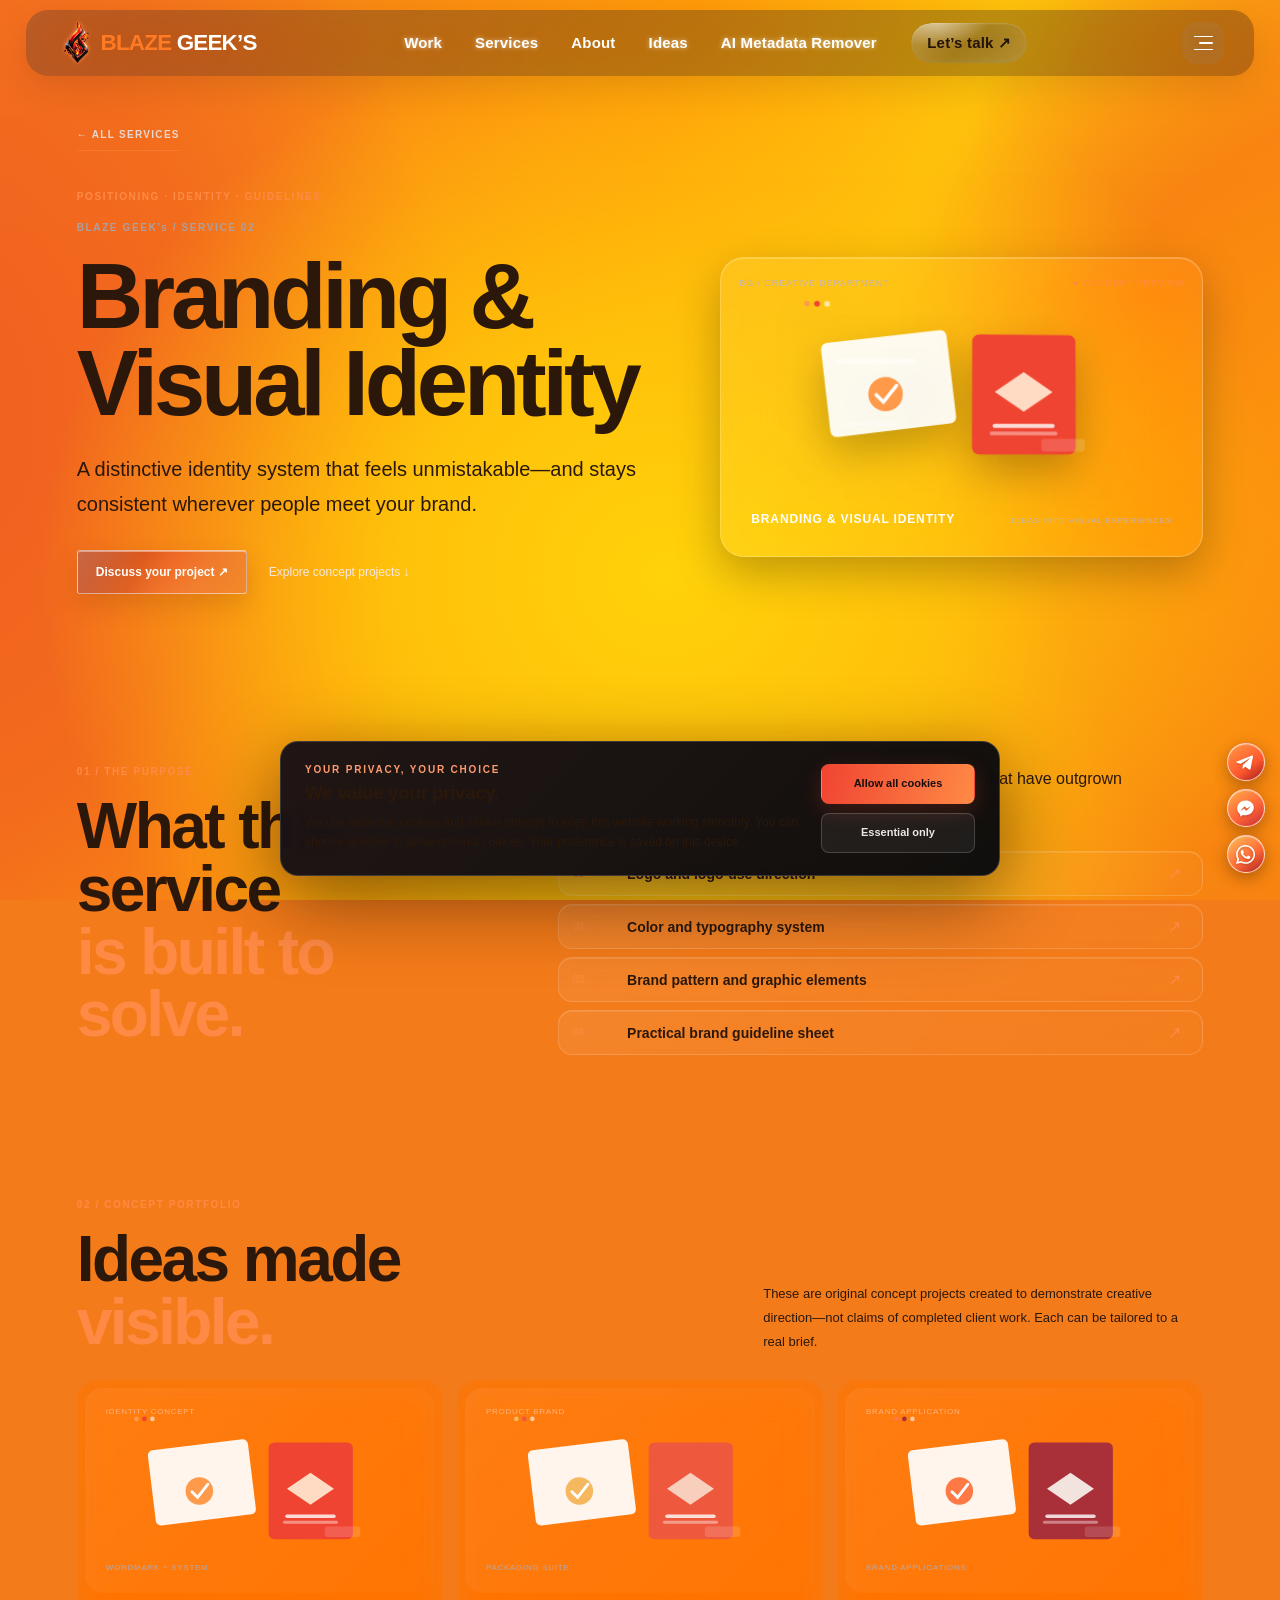
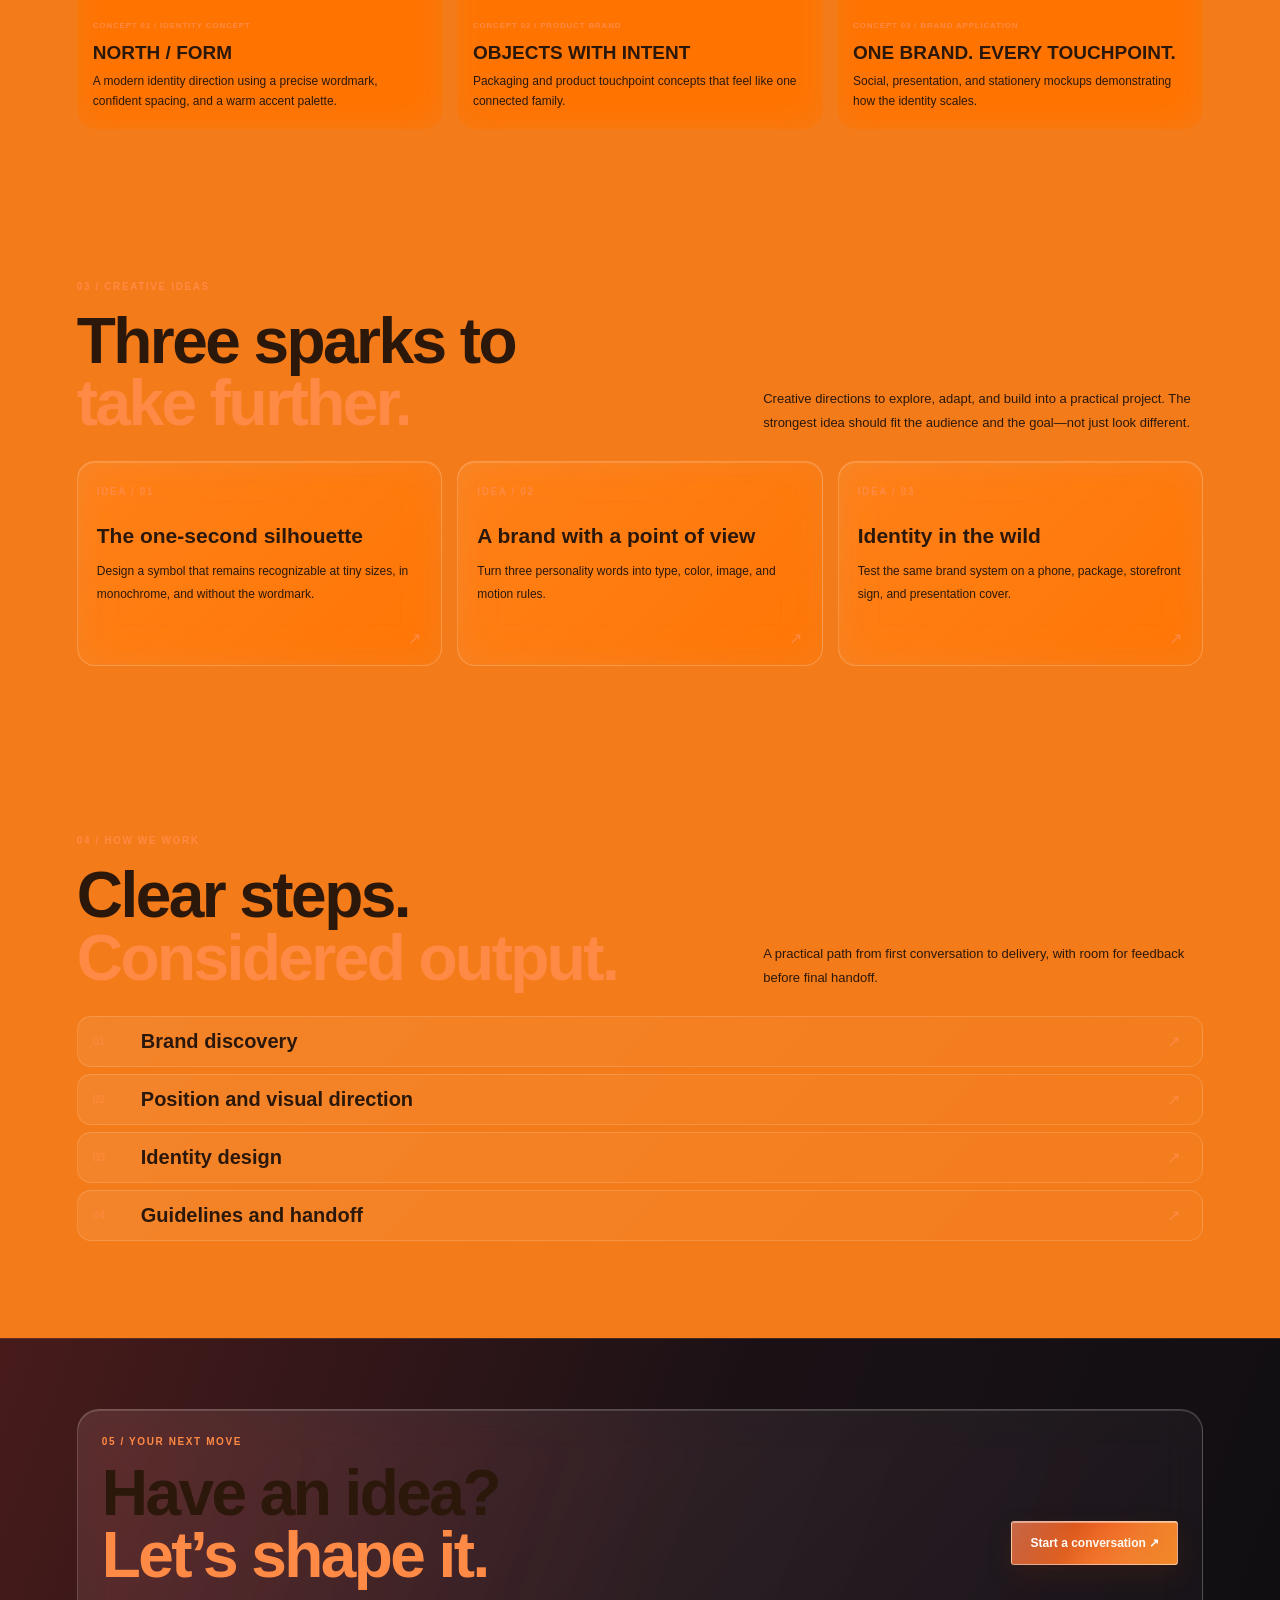
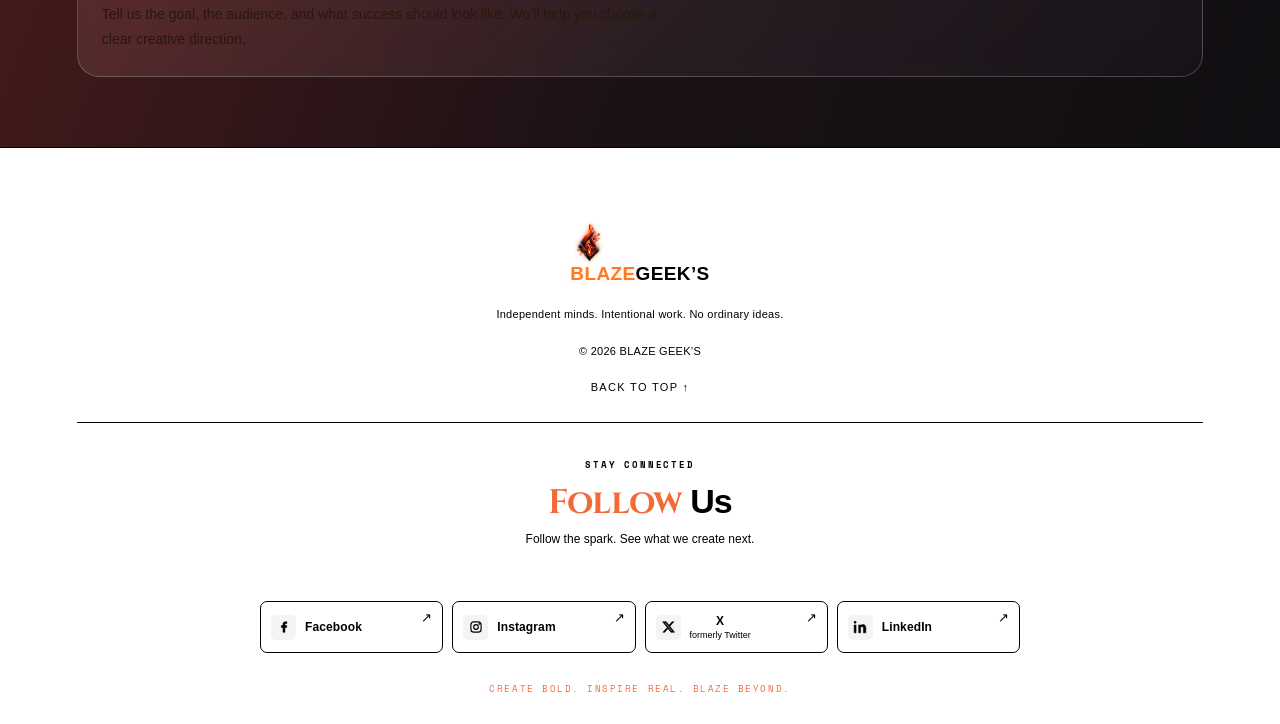
<file: branding-visual-identity.html>
<!doctype html>
<html lang="en">
<head>
<meta charset="utf-8">
<meta name="viewport" content="width=device-width,initial-scale=1">
<meta name="theme-color" content="#08080b">
<meta name="description" content="A distinctive identity system that feels unmistakable—and stays consistent wherever people meet your brand.">
<link rel="preload" as="image" href="/assets/blaze-geeks-logo%20(2).png" fetchpriority="high">
<title>Branding &amp; Visual Identity | BLAZE GEEK’s</title>
<link rel="icon" type="image/png" href="/assets/blaze-geeks-logo%20(2).png?v=2">
<link rel="shortcut icon" type="image/png" href="/assets/blaze-geeks-logo%20(2).png?v=2">
<link rel="apple-touch-icon" href="/assets/blaze-geeks-logo%20(2).png?v=2">
<link rel="preconnect" href="https://fonts.googleapis.com">
<link rel="preconnect" href="https://fonts.gstatic.com" crossorigin>
<link href="https://fonts.googleapis.com/css2?family=Cinzel:wght@500;600;700;800;900&family=Manrope:wght@400;500;600;700;800&family=Space+Mono:wght@400;700&display=swap" rel="stylesheet">
<link href="https://fonts.cdnfonts.com/css/agency-fb" rel="stylesheet">
<link href="https://db.onlinewebfonts.com/c/7a9ddc1b445c1713f7ad1cf3de47edd7?family=Agency+FB" rel="stylesheet">
<style>
:root{color-scheme:dark;--bg:#08080b;--panel:#111116;--white:#f7f2ef;--muted:#aaa2a6;--red:#f04432;--orange:#ff8a45;--line:#ffffff20;--depth:0 25px 80px #0009}
*{box-sizing:border-box}html{scroll-behavior:smooth;scroll-padding-top:84px}body{margin:0;background:var(--bg);color:var(--white);font-family:Inter,Manrope,Arial,sans-serif;overflow-x:hidden}body:before{content:"";position:fixed;inset:0;z-index:-1;pointer-events:none;background:radial-gradient(ellipse at 70% 8%,#6c17191a,transparent 42%),radial-gradient(ellipse at 8% 55%,#ed492008,transparent 35%)}a{color:inherit;text-decoration:none}.wrap{width:min(1200px,88%);margin:auto}.top{height:76px;position:sticky;top:0;z-index:30;display:flex;align-items:center;justify-content:space-between;padding:0 6%;background:#08080be8;backdrop-filter:blur(20px);border-bottom:1px solid var(--line)}.logo{display:flex;align-items:center;gap:10px;font-size:20px;font-weight:950;letter-spacing:-1.4px}.brandmark{display:grid;place-items:center;width:31px;height:31px;color:#fff;background:linear-gradient(140deg,var(--red),#8b151e);clip-path:polygon(50% 0,94% 22%,82% 77%,50% 100%,13% 80%,4% 25%);font-size:16px;text-shadow:0 2px 9px #000}.logo b{color:var(--red)}nav{display:flex;gap:27px;align-items:center;font-size:12px;color:#ddd}nav a:hover{color:var(--orange)}.pill,.btn{display:inline-flex;align-items:center;gap:18px;padding:14px 18px;border:1px solid #ffffff35;border-radius:3px;font-size:12px;font-weight:800;transition:transform .25s,box-shadow .25s}.pill,.btn.hot{background:linear-gradient(110deg,#ef4030,#ff7138);border:0;color:white;box-shadow:0 8px 28px #ef403028}.btn:hover,.pill:hover{transform:translateY(-3px);box-shadow:0 12px 35px #ef403044}.hero{min-height:700px;display:grid;grid-template-columns:1fr 1fr;align-items:center;gap:20px;padding:70px 0 90px;position:relative;isolation:isolate}.hero:before{content:"";position:absolute;inset:-2px -8vw;z-index:-2;background:radial-gradient(ellipse at 74% 45%,#9c20292b,transparent 40%)}.eyebrow,.kicker,.mono{font:10px/1.7 ui-monospace,SFMono-Regular,monospace;letter-spacing:.16em;color:var(--orange)}h1{font-size:clamp(55px,7.2vw,100px);letter-spacing:-.09em;line-height:.91;margin:25px 0}h1 em{font-style:normal;color:var(--red);text-shadow:0 0 45px #f0443244}.lead{color:#bcb4b6;max-width:470px;font-size:15px;line-height:1.9}.actions{display:flex;align-items:center;gap:24px;flex-wrap:wrap;margin-top:30px}.quiet{font-size:12px;color:#e4dcdd}.hero .mono{margin-top:35px;color:#777078}.stage{height:560px;position:relative;perspective:1100px;transform-style:preserve-3d}.stage canvas{position:absolute;inset:0;width:100%;height:100%;display:block;outline:0;z-index:0;pointer-events:none}.stage-label{position:absolute;z-index:2;top:10%;left:1%;font:9px ui-monospace,monospace;letter-spacing:.18em;color:#e7b3a9}.stage-label span{display:block;color:#80777c;margin-top:7px}.float-tag{position:absolute;z-index:3;padding:13px 16px;border:1px solid #ffffff29;background:linear-gradient(140deg,#201a20dd,#0c0c10dd);box-shadow:0 20px 45px #0009, inset 0 1px #ffffff0c;backdrop-filter:blur(12px);font:10px ui-monospace,monospace;letter-spacing:.12em;transform:translateZ(60px);animation:float 5s ease-in-out infinite}.float-tag.one{right:0;top:19%}.float-tag.two{left:0;bottom:19%;animation-delay:-2s}.float-tag b{color:var(--orange)}.stage-index{position:absolute;bottom:4%;right:2%;font:10px ui-monospace,monospace;letter-spacing:.13em;color:#81767b}.ticker{background:linear-gradient(100deg,#e73b2d,#ff7138);color:#180d0c;padding:17px 0;text-align:center;font-size:12px;font-weight:950;letter-spacing:.18em;word-spacing:20px;transform:rotate(-1deg) scale(1.02);box-shadow:0 12px 35px #f044321a}.content{padding:115px 0}.intro{display:grid;grid-template-columns:1.15fr .85fr;gap:9%;align-items:end}.kicker{margin-bottom:25px}h2{font-size:clamp(36px,5vw,68px);line-height:1.02;letter-spacing:-.075em;margin:0}h2 span{color:#827a7f}.intro p,.sectionhead p{color:var(--muted);font-size:14px;line-height:1.9}.principles,.services,.projects,.notes{display:grid;grid-template-columns:repeat(3,1fr);gap:18px;margin-top:60px}.principle,.service,.project,.note{padding:25px;border:1px solid #ffffff12;border-top-color:#ffffff28;background:linear-gradient(145deg,#ffffff08,#ffffff01 55%);transform-style:preserve-3d;transition:transform .35s cubic-bezier(.2,.7,.2,1),border-color .3s,box-shadow .3s;box-shadow:0 10px 25px #0001}.principle:hover,.service:hover,.project:hover,.note:hover{border-color:#f0443266;box-shadow:0 25px 60px #0007,0 0 28px #f044320c;transform:translateY(-7px) rotateX(2deg)}.number{color:var(--orange);font:11px ui-monospace,monospace}.principle h3,.service h3,.project h3,.note h3{font-size:17px;letter-spacing:-.03em}.principle p,.service p,.project p,.note p{font-size:12px;line-height:1.8;color:#a9a0a4}.band{background:linear-gradient(180deg,#0d0d11,#101014 50%,#0b0b0e);border-top:1px solid #ffffff0a;border-bottom:1px solid #ffffff0a;position:relative;overflow:hidden}.band:after{content:"";position:absolute;width:420px;height:420px;border:1px solid #f0443210;border-radius:50%;right:-180px;top:10%;box-shadow:0 0 0 45px #f0443205,0 0 0 90px #f0443203;pointer-events:none}.services{grid-template-columns:repeat(2,1fr)}.service-list{grid-template-columns:repeat(2,minmax(0,1fr));gap:18px}.service-list .service{position:relative;overflow:hidden}.service-list .service:after{content:'';position:absolute;top:0;left:-120%;width:70%;height:1px;background:linear-gradient(90deg,transparent,#ff9b70,transparent);animation:serviceShimmer 5s ease-in-out infinite}.service-list .service:nth-child(2n):after{animation-delay:1.4s}@keyframes serviceShimmer{0%,35%{left:-120%}70%,100%{left:150%}}.hero-tagline{color:#fff!important;font-weight:800;letter-spacing:.02em}.flame{font-size:.52em;vertical-align:middle;letter-spacing:0;text-shadow:0 0 24px #ff6c37}.logo b{animation:brandShine 2.8s ease-in-out infinite}.service{padding:32px;min-height:185px}.service h3{font-size:22px}.service p{max-width:440px}.sectionhead{display:flex;align-items:end;justify-content:space-between;gap:25px}.sectionhead p{max-width:340px}.projects{grid-template-columns:repeat(3,1fr)}.project{padding:0 0 24px;overflow:hidden}.art{height:245px;display:grid;place-items:center;position:relative;overflow:hidden;font-size:clamp(25px,3vw,40px);font-weight:950;letter-spacing:-.08em;text-align:center;background:radial-gradient(circle at 50% 45%,#7a201b,#1a0e12 60%,#0b0b0d);isolation:isolate}.art:before,.art:after{content:"";position:absolute;width:175px;height:175px;border:1px solid #ff7855;border-radius:50%;box-shadow:0 0 0 25px #ff785510,0 0 0 55px #ff785508;transform:rotateX(65deg) rotateZ(-22deg);transition:transform .6s}.art:after{width:125px;height:125px;transform:rotateY(60deg) rotateZ(35deg);border-color:#ffb08b77}.project:hover .art:before{transform:rotateX(45deg) rotateZ(20deg) scale(1.12)}.art span{z-index:1;text-shadow:0 4px 30px #000}.project:nth-child(2) .art{background:radial-gradient(circle,#f06b34,#31120f 62%,#0b0b0d)}.project:nth-child(3) .art{background:radial-gradient(circle,#164353,#0b141a 65%)}.project .number,.project h3,.project p{margin-left:22px;margin-right:22px}.project .number{margin-top:22px}.founder{display:grid;grid-template-columns:.95fr 1.05fr;background:#0e0e12;border-block:1px solid #ffffff12;perspective:1000px}.founder-art{min-height:460px;display:grid;place-items:center;background:radial-gradient(ellipse at 50% 48%,#773529,#1c1316 60%,#0b0b0d);font-size:clamp(42px,7vw,90px);font-weight:950;letter-spacing:-.1em;text-align:center;padding:30px;position:relative;isolation:isolate;overflow:hidden;text-shadow:0 12px 35px #0008}.founder-art:before{content:"";position:absolute;z-index:-1;width:280px;height:280px;border:1px solid #ff9a7166;border-radius:50%;transform:rotateX(65deg) rotateZ(-25deg);box-shadow:0 0 0 35px #f0443210,0 0 0 70px #f0443208,0 0 70px #f0443222}.founder-art:after{content:"FOUNDER / CREATIVE TECHNOLOGY";position:absolute;bottom:24px;left:28px;font:9px ui-monospace,monospace;letter-spacing:.18em;color:#d7a79c}.founder-copy{padding:65px 9%;align-self:center}.founder-copy p{color:var(--muted);font-size:13px;line-height:1.9}.signature{font:italic 32px Georgia,serif;color:#f1b7a1;margin-top:24px}.contact{text-align:center;padding:120px 0 130px;background:linear-gradient(120deg,#e84432,#ff7437);color:#150d0c;position:relative;overflow:hidden;isolation:isolate}.contact:before{content:"";position:absolute;z-index:-1;width:520px;height:520px;left:50%;top:50%;border:1px solid #ffffff40;border-radius:50%;transform:translate(-50%,-50%) rotateX(65deg);box-shadow:0 0 0 45px #ffffff10,0 0 0 90px #ffffff0b,0 0 0 140px #ffffff08}.contact .kicker{color:#551d18}.contact h2{font-size:clamp(44px,7vw,88px)}.contact h2 span{color:#70261e}.contact p{font-size:13px;color:#61231c}.contact .btn{background:#0b0b0d;color:white;margin-top:18px;border:0}.footer{padding:35px 0;color:#898186;font-size:11px}.footerrow{display:flex;justify-content:space-between;gap:20px;flex-wrap:wrap;border-top:1px solid var(--line);padding-top:22px}.reveal{opacity:0;transform:translateX(42px) translateY(10px);transition:opacity 1.05s ease,transform 1.15s cubic-bezier(.2,.7,.2,1)}.reveal.in{opacity:1;transform:translateX(0) translateY(0)}@keyframes brandShine{0%,100%{text-shadow:0 0 5px #f0443244,0 0 12px #f044321c;filter:brightness(1)}50%{text-shadow:0 0 8px #ffb17b,0 0 20px #f04432aa,0 0 38px #f0443266;filter:brightness(1.35)}}.logo span:last-child{animation:brandShine 2.8s ease-in-out infinite}.brandmark{animation:brandShine 2.8s ease-in-out infinite,markFloat 4s ease-in-out infinite}@keyframes markFloat{0%,100%{transform:translateY(0)}50%{transform:translateY(-2px)}}.reveal{transform:translateX(42px) translateY(10px);transition:opacity 1.05s ease,transform 1.15s cubic-bezier(.2,.7,.2,1)}.reveal.in{transform:translateX(0) translateY(0)}.service.reveal:nth-child(2){transition-delay:.12s}.service.reveal:nth-child(3){transition-delay:.24s}.service.reveal:nth-child(4){transition-delay:.36s}.service.reveal:nth-child(5){transition-delay:.48s}.service.reveal:nth-child(6){transition-delay:.60s}.service.reveal:nth-child(7){transition-delay:.72s}.service.reveal:nth-child(8){transition-delay:.84s}.service.reveal:nth-child(9){transition-delay:.96s}.service.reveal:nth-child(10){transition-delay:1.08s}@keyframes float{0%,100%{translate:0 0}50%{translate:0 -12px}}@media(max-width:760px){.top{height:auto;min-height:68px;padding:14px 6%;align-items:flex-start;flex-direction:column;gap:13px}nav{gap:16px;flex-wrap:wrap;font-size:11px}.hero{grid-template-columns:1fr;padding:62px 0 70px;gap:0}.stage{height:410px;margin-top:10px}.float-tag.one{right:0}.intro,.founder{grid-template-columns:1fr}.principles,.projects,.notes{grid-template-columns:1fr}.services{grid-template-columns:1fr}.service-list{grid-template-columns:1fr}.sectionhead{display:block}.sectionhead p{margin-top:18px}.founder-art{min-height:300px}.founder-copy{padding:48px 7%}.content{padding:80px 0}.ticker{font-size:10px;word-spacing:8px}.footerrow{display:block}.footerrow>*{display:block;margin:10px 0}h1{font-size:clamp(54px,15vw,82px)}}@media(prefers-reduced-motion:reduce){html{scroll-behavior:auto}*,*:before,*:after{animation:none!important;transition:none!important}.reveal{opacity:1;transform:none}}

/* BLAZE GEEK's premium firelight + diagonal white-glass shine */
:root{--display:"Cinzel",Georgia,serif;--body:"Manrope",Arial,sans-serif;--mono:"Space Mono",monospace}
body{font-family:var(--body)}
h1,h2,.logo,.principle h3,.service h3,.project h3,.note h3,.founder-art,.signature{font-family:var(--display)}
h1,h2{font-weight:700;letter-spacing:-.045em}
h3{font-weight:700}
.eyebrow,.kicker,.mono,.number,.stage-label,.stage-index,.float-tag{font-family:var(--mono)}
body:after{content:"";position:fixed;inset:-12%;z-index:2;pointer-events:none;opacity:.18;mix-blend-mode:screen;background-image:radial-gradient(2px 2px at 12% 86%,#ffb36b 40%,transparent 70%),radial-gradient(1px 1px at 25% 64%,#ff4b30 40%,transparent 70%),radial-gradient(2px 2px at 44% 92%,#ff7138 40%,transparent 70%),radial-gradient(1px 1px at 68% 73%,#ffd1a1 40%,transparent 70%),radial-gradient(2px 2px at 83% 88%,#f04432 40%,transparent 70%),radial-gradient(1px 1px at 93% 45%,#ffb36b 40%,transparent 70%);background-size:360px 420px;animation:emberDrift 18s linear infinite}
@keyframes emberDrift{0%{background-position:0 0,20px 0,0 30px,10px 0,0 0,0 20px;transform:translateY(0)}100%{background-position:50px -420px,-30px -360px,70px -500px,-20px -400px,35px -450px,-15px -380px;transform:translateY(-1.5%)}}
.top,.ticker,.content,.founder,.contact,.footer{position:relative}
.top{z-index:30}
.logo{font-weight:800;letter-spacing:.035em}
.logo span:last-child{position:relative;display:inline-block;color:#fff;background:none;-webkit-text-fill-color:#fff;text-shadow:0 0 10px #ff572c55;animation:brandWarmPulse 2.4s ease-in-out infinite}
.logo b{color:inherit;-webkit-text-fill-color:transparent;animation:none}
@keyframes brandDiagonalShine{0%{background-position:0% 0%;filter:drop-shadow(0 0 4px #ffffff20)}45%{background-position:55% 55%;filter:drop-shadow(0 0 8px #fff8)}100%{background-position:100% 100%;filter:drop-shadow(0 0 4px #ffffff20)}}
.brandmark{filter:drop-shadow(0 0 8px #f0443288)}
h1 em{background:linear-gradient(110deg,#ff5038,#ff9a45);-webkit-background-clip:text;background-clip:text;color:transparent;animation:brandWarmPulse 2.4s ease-in-out infinite;text-shadow:0 0 28px #f0443255}
.hero:after{content:"";position:absolute;z-index:-1;inset:8% -8% 4%;pointer-events:none;background:radial-gradient(ellipse at 70% 60%,#f044321a,transparent 38%),radial-gradient(ellipse at 64% 70%,#ff8a4510,transparent 52%);animation:fireBreath 6s ease-in-out infinite alternate}
@keyframes fireBreath{from{opacity:.45;filter:blur(0)}to{opacity:1;filter:blur(12px)}}
.service,.principle,.project,.note{isolation:isolate}
.service:before,.principle:before,.project:before,.note:before{content:"";position:absolute;z-index:-1;inset:0;pointer-events:none;opacity:.35;background:radial-gradient(ellipse at 0% 100%,#f0443220,transparent 48%),radial-gradient(ellipse at 100% 0%,#ff8a4510,transparent 40%);transition:opacity .5s}
.service:hover:before,.principle:hover:before,.project:hover:before,.note:hover:before{opacity:.9}
.service-list .service{border:1px solid #ffffff1c;background:linear-gradient(145deg,#171217f2,#0d0d11f5 60%,#190e10f2);box-shadow:inset 0 1px #ffffff12,0 12px 35px #0005;transition:transform .4s cubic-bezier(.2,.7,.2,1),border-color .4s,box-shadow .4s}
.service-list .service:after{content:"";position:absolute;z-index:0;inset:auto 12% -35px;height:55px;pointer-events:none;background:radial-gradient(ellipse,#f0443233,transparent 70%);filter:blur(18px);opacity:.35;animation:softFlameBreath 3.2s ease-in-out infinite alternate}
.service-list .service:nth-child(2n):after{animation-delay:.7s}
.service-list .service:nth-child(3n):after{animation-delay:1.4s}
@keyframes cardDiagonalShine{0%,12%{left:-125%;opacity:0}18%{opacity:.88}42%{left:150%;opacity:.35}43%,100%{left:150%;opacity:0}}
.service-list .service:hover{border-color:#ff9c7b99;box-shadow:inset 0 1px #ffffff2a,0 20px 55px #0008,0 0 25px #f0443230,0 0 45px #ff8a4510}
.service-list .service h3{background:linear-gradient(110deg,#fff 0%,#f6e6df 45%,#fff 60%,#e5b4a6 100%);background-size:220% auto;-webkit-background-clip:text;background-clip:text;color:transparent}
.ticker{box-shadow:0 0 30px #f0443230,0 12px 35px #f044321a}
.btn.hot,.pill{position:relative;overflow:hidden}
.btn.hot:after,.pill:after{content:"";position:absolute;inset:0;pointer-events:none;border-radius:inherit;background:radial-gradient(ellipse at 50% 120%,#ffb34755,transparent 68%);opacity:.55;animation:softFlameBreath 2.8s ease-in-out infinite alternate}
@media(prefers-reduced-motion:reduce){body:after,.logo span:last-child,h1 em,.hero:after,.service-list .service:after,.btn.hot:after,.pill:after{animation:none!important}}


/* Moving brand mantra + touch-reactive living flame */
.ticker{position:relative;overflow:hidden;white-space:nowrap;text-align:left;transform:rotate(-1deg) scale(1.02);padding:17px 0}
.ticker{font-size:0}
.ticker:before{content:"CREATE BOLD ✳ INSPIRE REAL ✳ BLAZE BEYOND ✳ CREATE BOLD ✳ INSPIRE REAL ✳ BLAZE BEYOND ✳";display:inline-block;font-size:12px;letter-spacing:.18em;word-spacing:20px;white-space:nowrap;padding-left:100%;animation:mantraTravel 22s linear infinite}
@keyframes mantraTravel{from{transform:translateX(0)}to{transform:translateX(-100%)}}
body:before{content:"";position:fixed;inset:0;z-index:4;pointer-events:none;opacity:var(--flame-active,0);transition:opacity .45s ease;background:radial-gradient(ellipse 170px 210px at var(--flame-x,50%) var(--flame-y,50%),#ffb45b55 0%,#ff5a2e30 28%,#ed291b16 48%,transparent 74%),radial-gradient(ellipse 95px 130px at var(--flame-x,50%) var(--flame-y,50%),#fff0b51b 0%,#ff7a3618 35%,transparent 72%);mix-blend-mode:screen}
body.flame-contact:before{opacity:1;filter:blur(2px)}
@media(prefers-reduced-motion:reduce){.ticker:before{animation:none;transform:none;padding-left:0}body:before{transition:none}}


/* ADVANCED 3D DEPTH PASS — layered glass, spatial cards, scroll-linked motion */
.stage{perspective:1500px;transform-style:preserve-3d;will-change:transform}
.stage:before{content:"";position:absolute;inset:8% 2%;pointer-events:none;border:1px solid #ff80501b;border-radius:50%;transform:rotateX(66deg) rotateZ(-18deg);box-shadow:0 0 0 26px #f0443208,0 0 0 58px #ff8a4505,0 0 65px #f0443210;animation:stageHalo 11s ease-in-out infinite alternate}
.stage:after{content:"";position:absolute;left:8%;right:8%;top:12%;height:1px;pointer-events:none;background:linear-gradient(90deg,transparent,#ffb58b66,transparent);box-shadow:0 0 16px #ff603b55;animation:stageScan 7s ease-in-out infinite}
@keyframes stageHalo{from{transform:rotateX(66deg) rotateZ(-18deg) scale(.94);opacity:.45}to{transform:rotateX(66deg) rotateZ(18deg) scale(1.06);opacity:1}}
@keyframes stageScan{0%,100%{top:13%;opacity:.15}50%{top:83%;opacity:.8}}
.stage canvas{filter:drop-shadow(0 0 16px #f0443220);transform:translateZ(28px)}
.float-tag{transform:translateZ(75px);will-change:transform}
.principle,.service,.project,.note{transform-style:preserve-3d;backface-visibility:hidden;will-change:transform}
.principle h3,.service h3,.project h3,.note h3,.principle p,.service p,.project p,.note p{transform:translateZ(18px)}
.project .art{perspective:900px;transform-style:preserve-3d}
.project .art span{transform:translateZ(42px);display:block;transition:transform .6s cubic-bezier(.2,.7,.2,1);text-shadow:0 12px 36px #000b,0 0 22px #ff603b22}
.project:hover .art span{transform:translateZ(68px) scale(1.04)}
.founder-art{transform-style:preserve-3d;will-change:transform}
.founder-art:before{box-shadow:0 0 0 35px #f0443210,0 0 0 70px #f0443208,0 0 70px #f0443222,0 0 100px #ff603b20}
.content.band{transform-style:preserve-3d}
.reveal{transform:translate3d(42px,10px,-35px) rotateX(3deg);transform-origin:50% 70%}
.reveal.in{transform:translate3d(0,0,0) rotateX(0)}
@media(max-width:760px){.stage:before{inset:12% 3%}.stage canvas{filter:none}.project .art span{transform:translateZ(15px)}}
@media(prefers-reduced-motion:reduce){.stage:before,.stage:after{animation:logoFlameBreath 2s ease-in-out infinite alternate!important}.reveal,.reveal.in{transform:none!important}}


/* OFFICIAL BRAND ASSETS — metallic depth and continuous firelight */
.logo{gap:12px}
.brand-logo-img{width:42px;height:42px;object-fit:contain;filter:drop-shadow(0 0 5px #ff4b18aa) drop-shadow(0 0 14px #f0443277);animation:officialLogoPulse 2.4s ease-in-out infinite;transform-style:preserve-3d}
.logo span:last-child{animation:brandDiagonalShine 3.6s linear infinite}
.logo-stage{display:grid;place-items:center;isolation:isolate}
.logo-stage:before{content:"";position:absolute;inset:8% 8%;border:1px solid #ff653833;border-radius:50%;transform:rotateX(66deg) rotateZ(-18deg);box-shadow:0 0 0 32px #ff4b1809,0 0 0 68px #ff4b1806,0 0 70px #f0443233;animation:plinthOrbit 12s linear infinite}
.logo-plinth{z-index:1;width:min(94%,470px);aspect-ratio:1;display:grid;place-items:center;position:relative;transform-style:preserve-3d;transform:rotateY(-12deg) rotateX(5deg);animation:logoHover 5s ease-in-out infinite;filter:drop-shadow(0 24px 22px #000c)}
.logo-plinth:before{content:"";position:absolute;inset:14%;border-radius:50%;background:radial-gradient(circle,#ff4a1d2a,transparent 68%);filter:blur(14px);transform:translateZ(-35px)}
.hero-brand-logo{width:100%;height:100%;object-fit:contain;position:relative;z-index:1;filter:drop-shadow(0 0 3px #ffb14c) drop-shadow(0 0 12px #ff3d16) drop-shadow(0 0 28px #f04432aa) drop-shadow(0 22px 12px #000);animation:officialLogoPulse 2.4s ease-in-out infinite}
.founder-portrait-wrap{display:flex;align-items:center;justify-content:center;min-height:500px;padding:35px 30px 72px;background:radial-gradient(ellipse at 50% 45%,#7a241d 0%,#251217 45%,#0b0b0d 78%);isolation:isolate}
.founder-portrait-wrap:before{content:"";position:absolute;inset:8% 12%;border:1px solid #ff78554d;transform:rotateX(65deg) rotateZ(-20deg);border-radius:50%;box-shadow:0 0 0 35px #f0443210,0 0 0 70px #f0443208,0 0 70px #ff4b1840;animation:plinthOrbit 16s linear infinite;z-index:-1}
.founder-portrait{display:block;position:relative;z-index:1;width:min(100%,470px);max-height:540px;object-fit:contain;object-position:center bottom;filter:drop-shadow(0 0 5px #ff9a7188) drop-shadow(0 0 18px #f0443266) drop-shadow(0 25px 28px #000d);animation:founderGlow 3.2s ease-in-out infinite;transform:translateZ(35px)}
.portrait-caption{position:absolute;bottom:24px;left:0;right:0;text-align:center;font:10px ui-monospace,monospace;letter-spacing:.18em;color:#ffe0d2;text-shadow:0 0 16px #ff4b18aa}
.portrait-caption span{display:block;margin-top:8px;color:#ff815c;font-size:9px}
@keyframes officialLogoPulse{0%,100%{filter:drop-shadow(0 0 4px #ffb14c) drop-shadow(0 0 13px #ff3d16aa) drop-shadow(0 0 22px #f0443266);brightness:1}50%{filter:drop-shadow(0 0 7px #fff0b0) drop-shadow(0 0 20px #ff4a19) drop-shadow(0 0 42px #f04432dd)}}
@keyframes logoHover{0%,100%{transform:translateY(0) rotateY(-12deg) rotateX(5deg)}50%{transform:translateY(-10px) rotateY(10deg) rotateX(-2deg)}}
@keyframes plinthOrbit{to{transform:rotateX(66deg) rotateZ(342deg)}}
@keyframes founderGlow{0%,100%{filter:drop-shadow(0 0 4px #ff9a7166) drop-shadow(0 0 15px #f0443255) drop-shadow(0 25px 28px #000d)}50%{filter:drop-shadow(0 0 8px #ffc09b) drop-shadow(0 0 28px #f04432bb) drop-shadow(0 25px 28px #000d)}}
@media(max-width:760px){.brand-logo-img{width:34px;height:34px}.logo-plinth{width:min(86%,360px)}.founder-portrait-wrap{min-height:360px;padding:20px 16px 68px}.founder-portrait{max-height:420px}}


/* FINAL CLEAN BRAND PRESENTATION: official logo only, no generated 3D sculpture */
.stage.logo-stage{display:flex!important;align-items:center;justify-content:center;min-width:0;width:100%;height:560px;min-height:0;overflow:visible;perspective:1200px;transform:none!important;isolation:isolate}
.logo-stage:before,.logo-stage:after{display:none!important;content:none!important}
.logo-plinth{display:grid!important;place-items:center;width:min(100%,520px);height:auto;aspect-ratio:1;position:relative;z-index:1;overflow:visible;transform-style:preserve-3d;transform:perspective(1200px) rotateY(-7deg) rotateX(3deg);animation:logoFireFloat 5s ease-in-out infinite;filter:none}
.logo-plinth:before{content:"";position:absolute;inset:12%;z-index:-1;border-radius:50%;background:radial-gradient(ellipse at 50% 52%,#ff4b1f66 0%,#ff5b252c 35%,transparent 70%);filter:blur(25px);animation:logoFireGlow 1.8s ease-in-out infinite alternate;transform:translateZ(-18px)}
.logo-plinth:after{content:"";position:absolute;z-index:0;inset:4%;pointer-events:none;border-radius:46%;background:radial-gradient(ellipse at 50% 10%,#ff9c3722,transparent 30%),radial-gradient(ellipse at 18% 48%,#ff3a1826,transparent 32%),radial-gradient(ellipse at 82% 58%,#ff6a2222,transparent 34%),radial-gradient(ellipse at 50% 90%,#ff3d1820,transparent 28%);filter:blur(13px);animation:flameFlicker 1.15s ease-in-out infinite alternate}
.hero-brand-logo{display:block!important;visibility:visible!important;opacity:1!important;position:relative;z-index:2;width:100%;height:100%;max-width:100%;object-fit:contain;transform:translateZ(24px);backface-visibility:visible;filter:drop-shadow(0 0 4px #fff0b0) drop-shadow(0 0 12px #ff8b36) drop-shadow(0 0 24px #ff3d16) drop-shadow(0 0 44px #e52a20aa);animation:officialLogoPulse 2.2s ease-in-out infinite}
@keyframes logoFireFloat{0%,100%{transform:perspective(1200px) rotateY(-7deg) rotateX(3deg) translateY(0)}50%{transform:perspective(1200px) rotateY(7deg) rotateX(-2deg) translateY(-7px)}}
@keyframes logoFireGlow{from{opacity:.55;transform:translateZ(-18px) scale(.92)}to{opacity:1;transform:translateZ(-18px) scale(1.08)}}
@keyframes flameFlicker{0%{opacity:.45;transform:scale(.94) skewX(-2deg)}35%{opacity:.9;transform:scale(1.04) skewX(2deg)}70%{opacity:.62;transform:scale(1.01) skewX(-1deg)}100%{opacity:1;transform:scale(1.07) skewX(1deg)}}
@keyframes officialLogoPulse{0%,100%{filter:drop-shadow(0 0 4px #ffcf80) drop-shadow(0 0 12px #ff8b36) drop-shadow(0 0 24px #ff3d16) drop-shadow(0 0 38px #e52a2088)}50%{filter:drop-shadow(0 0 8px #fff4c2) drop-shadow(0 0 18px #ffb34d) drop-shadow(0 0 34px #ff3d16) drop-shadow(0 0 55px #e52a20dd)}}
.founder-simple{display:flex!important;justify-content:center;align-items:center;padding:75px 6%;background:linear-gradient(180deg,#0b0b0e,#130d10 52%,#0b0b0e);border-block:1px solid #ffffff12}
.founder-simple .founder-portrait-wrap{position:relative;display:flex!important;flex-direction:column;align-items:center;justify-content:center;width:min(100%,760px);min-width:0;min-height:0;padding:25px 24px 18px;margin:0 auto;background:transparent;overflow:visible}
.founder-simple .founder-portrait-wrap:before{display:none!important;content:none!important}
.founder-simple .founder-portrait{display:block!important;visibility:visible!important;opacity:1!important;width:min(100%,480px);height:auto;max-height:620px;object-fit:contain;object-position:center;transform:none;filter:drop-shadow(0 0 6px #ff9a7188) drop-shadow(0 0 20px #f0443266) drop-shadow(0 18px 30px #000d);animation:founderGlow 3.2s ease-in-out infinite}
.founder-simple .portrait-caption{position:static!important;display:flex;flex-direction:column;align-items:center;gap:10px;width:100%;margin-top:18px;text-align:center;font-family:var(--display);letter-spacing:.035em;color:#f7e6df;text-shadow:0 0 18px #ff4b1833}
.founder-simple .founder-name{display:block;margin:0;color:#fff1e8;font-family:"Cinzel",Georgia,serif;font-size:clamp(24px,3.4vw,38px);font-weight:700;letter-spacing:.035em;line-height:1.35;text-shadow:0 0 20px #ff7b4533}
.founder-simple .founder-role{display:block;margin-top:0;color:#ff9b71;font-family:"Manrope",Arial,sans-serif;font-size:12px;font-weight:700;letter-spacing:.22em;text-transform:uppercase}
@media(min-width:761px){.stage.logo-stage{height:560px}.logo-plinth{width:min(100%,520px)}}
@media(max-width:760px){.stage.logo-stage{height:410px;margin-top:10px;width:100%}.logo-plinth{width:min(90%,360px)}.founder-simple{padding:48px 5%}.founder-simple .founder-portrait-wrap{padding:15px 12px 10px}.founder-simple .founder-portrait{width:min(100%,390px);max-height:500px}.founder-simple .founder-name{font-size:clamp(22px,6vw,30px)}}
@media(prefers-reduced-motion:reduce){.logo-plinth,.hero-brand-logo,.logo-plinth:before,.logo-plinth:after,.founder-simple .founder-portrait{animation:none!important}}


/* TRANSPARENT FLOATING 3D LOGO: no backdrop, no surrounding flame ring */
.stage.logo-stage{
  display:flex!important;align-items:center;justify-content:center;
  position:relative!important;isolation:isolate;overflow:visible!important;
  width:100%;height:560px;min-height:0;min-width:0;
  perspective:1400px;transform:none!important;
  background:transparent!important;background-color:transparent!important;
  box-shadow:none!important;border:0!important;
}
.stage.logo-stage:before{
  content:"";display:block!important;position:absolute;inset:0;z-index:0;
  pointer-events:none;border:0!important;border-radius:0!important;
  background:
    radial-gradient(2px 2px at 12% 24%,#ffb56b 98%,transparent 100%),
    radial-gradient(1.5px 1.5px at 23% 71%,#ff5b2d 98%,transparent 100%),
    radial-gradient(2px 2px at 82% 31%,#ffd6a0 98%,transparent 100%),
    radial-gradient(1.5px 1.5px at 72% 78%,#ff6b32 98%,transparent 100%),
    radial-gradient(1px 1px at 44% 17%,#fff0cb 98%,transparent 100%),
    radial-gradient(1.5px 1.5px at 57% 86%,#ff713b 98%,transparent 100%);
  opacity:.55;filter:drop-shadow(0 0 4px #ff672c);
  animation:freeEmbers 5s ease-in-out infinite alternate!important;
}
.stage.logo-stage:after{content:none!important;display:none!important}
.logo-plinth{
  display:grid!important;place-items:center;
  position:relative;z-index:2!important;
  width:min(100%,520px);height:auto;aspect-ratio:1;
  overflow:visible!important;transform-style:preserve-3d;
  transform:perspective(1400px) rotateY(-9deg) rotateX(4deg);
  animation:freeFloat3D 5s ease-in-out infinite!important;
  filter:none!important;background:transparent!important;
  box-shadow:none!important;border:0!important;
}
.logo-plinth:before{
  content:"";position:absolute;inset:12%;z-index:0;pointer-events:none;
  border-radius:50%;background:radial-gradient(ellipse at 50% 52%,#ff5b241f 0%,#ff9a3810 36%,transparent 72%);
  filter:blur(24px);transform:translateZ(-24px);
  animation:flameGlow 1s ease-in-out infinite alternate!important;
}
.logo-plinth:after{content:none!important;display:none!important}
.hero-brand-logo{
  display:block;position:relative;z-index:1;width:100%;height:100%;object-fit:contain;
  background:transparent!important;transform-style:preserve-3d;backface-visibility:hidden;
  filter:drop-shadow(1px 2px 0 #8f2d12) drop-shadow(2px 4px 0 #6c210f)
    drop-shadow(0 0 3px #fff3d1) drop-shadow(0 0 10px #ffb04a)
    drop-shadow(0 0 22px #ff4b1c)!important;
  animation:metallicFlameFlash 1s ease-in-out infinite!important;
}
@keyframes freeFloat3D{
  0%,100%{transform:perspective(1400px) translate3d(0,0,0) rotateY(-9deg) rotateX(4deg)}
  50%{transform:perspective(1400px) translate3d(0,-13px,18px) rotateY(-5deg) rotateX(1deg)}
}
@keyframes metallicFlameFlash{
  0%,100%{
    filter:drop-shadow(1px 2px 0 #8f2d12) drop-shadow(2px 4px 0 #6c210f)
      drop-shadow(0 0 3px #fff3d1) drop-shadow(0 0 9px #ff9b39) drop-shadow(0 0 19px #ff421b);
  }
  50%{
    filter:drop-shadow(1px 2px 0 #b83a12) drop-shadow(2px 4px 0 #84270c)
      drop-shadow(0 0 6px #fff) drop-shadow(0 0 17px #fff0b1)
      drop-shadow(0 0 28px #ff8a32) drop-shadow(0 0 40px #ff3a17);
  }
}
@keyframes flameGlow{
  from{opacity:.35;transform:translateZ(-24px) scale(.92)}
  to{opacity:.9;transform:translateZ(-24px) scale(1.1)}
}
@keyframes freeEmbers{
  from{background-position:0 0,0 0,0 0,0 0,0 0,0 0;opacity:.28;transform:translateY(5px)}
  to{background-position:8px -15px,-10px 12px,12px 8px,-8px -12px,5px 14px,-4px -8px;opacity:.7;transform:translateY(-5px)}
}
/* Keep the founder portrait clean; no decorative FOUNDER / CREATIVE TECHNOLOGY overlay */
.founder-art:after{content:none!important;display:none!important}
.founder-simple .founder-name{
  color:#fff!important;
  background:linear-gradient(110deg,#777 0%,#fff 18%,#c6c6c6 31%,#fff 45%,#8f8f8f 53%,#fff 67%,#b7b7b7 79%,#fff 91%,#777 100%);
  background-size:220% auto;background-clip:text;-webkit-background-clip:text;-webkit-text-fill-color:transparent;
  text-shadow:0 0 12px #ffffff2e,0 0 24px #ffffff16!important;
  animation:metallicTextShine 3.2s linear infinite;
}
.founder-simple .founder-role{
  color:#fff!important;
  background:linear-gradient(110deg,#858585 0%,#fff 22%,#c9c9c9 38%,#fff 52%,#8a8a8a 67%,#fff 82%,#9d9d9d 100%);
  background-size:220% auto;background-clip:text;-webkit-background-clip:text;-webkit-text-fill-color:transparent;
  text-shadow:0 0 12px #ffffff2e!important;
  animation:metallicTextShine 2.8s linear infinite;
}
@keyframes metallicTextShine{from{background-position:100% center}to{background-position:-120% center}}
@media(max-width:760px){
 .stage.logo-stage{height:430px;overflow:visible!important;background:transparent!important}
 .logo-plinth{width:min(86%,360px)}
}
@media(prefers-reduced-motion:reduce){
 .logo-plinth,.logo-plinth:before,.stage.logo-stage:before,.hero-brand-logo,.founder-simple .founder-name,.founder-simple .founder-role{animation:none!important}
}

/* DESKTOP + MOBILE RELIABILITY / PERFORMANCE PASS */
.brand-logo-img,.hero-brand-logo,.founder-simple .founder-portrait{display:block!important;visibility:visible!important;opacity:1!important;max-width:100%;height:auto;backface-visibility:visible!important}
.brand-logo-img{width:42px;height:42px;object-fit:contain;flex:0 0 42px}
.stage.logo-stage{display:flex!important;align-items:center;justify-content:center;min-width:0}
.logo-plinth{animation:logo3DDepth 5s ease-in-out infinite!important;transform-style:preserve-3d!important;will-change:transform;filter:none!important}
.hero-brand-logo{width:100%;height:100%;object-fit:contain;filter:drop-shadow(0 0 7px #ff8a45aa) drop-shadow(0 0 19px #f0443266)!important;animation:logoWarmShine 2.1s ease-in-out infinite!important;transform:translateZ(20px)}
.logo-plinth:after{content:""!important;display:block!important;position:absolute;z-index:1;inset:3%;pointer-events:none;border-radius:50%;background:radial-gradient(ellipse at 50% 50%,#ff7a2b22 0%,#f0443215 43%,transparent 70%);filter:blur(15px);opacity:.8;animation:logoFlameBreath 1.5s ease-in-out infinite alternate}
@keyframes logo3DDepth{0%,100%{transform:perspective(1400px) rotateY(-7deg) rotateX(3deg) translateZ(0)}50%{transform:perspective(1400px) rotateY(7deg) rotateX(-3deg) translateZ(10px)}}
@keyframes metallicWhitePulse{0%,100%{filter:drop-shadow(0 1px 0 #777) drop-shadow(1px 2px 0 #3f3f3f) drop-shadow(0 0 4px #ffffff55) drop-shadow(0 0 12px #ff6b2c55)}50%{filter:drop-shadow(0 1px 0 #eee) drop-shadow(1px 2px 0 #555) drop-shadow(0 0 9px #fff) drop-shadow(0 0 20px #ffffffa8) drop-shadow(0 0 28px #ff6b2c66)}}
@keyframes whiteMetalSweep{0%,12%{background-position:130% 130%;opacity:0}35%{opacity:.82}78%{background-position:-30% -30%;opacity:.2}100%{background-position:-30% -30%;opacity:0}}
body:after{animation:emberDrift 22s linear infinite!important;opacity:.3!important;mix-blend-mode:screen!important;z-index:0!important;pointer-events:none!important}
body:before{display:none!important}
.hero:after{animation:fireBreath 5s ease-in-out infinite alternate!important;filter:blur(4px)!important}
.stage:before,.stage:after{animation:none!important}
.service-list .service:after,.btn.hot:after,.pill:after{display:block!important}
.service-list .service,.float-tag{backdrop-filter:none!important}
.float-tag{will-change:auto}
.principle,.service,.project,.note{will-change:auto;backface-visibility:visible}
html{scroll-behavior:smooth}
@media(min-width:761px){.hero{grid-template-columns:minmax(0,1fr) minmax(0,1fr);overflow:visible}.stage.logo-stage{height:520px;min-height:520px;visibility:visible!important;opacity:1!important}.logo-plinth{width:min(100%,500px);min-width:0}.founder-simple .founder-portrait-wrap{width:min(100%,760px);min-width:0}.founder-simple .founder-portrait{width:min(100%,440px);max-height:560px;object-fit:contain}}
@media(max-width:760px){.stage.logo-stage{height:390px;min-height:390px}.logo-plinth{width:min(88%,340px)}}
@media(prefers-reduced-motion:reduce){.logo-plinth,.hero-brand-logo,.logo-plinth:after,.founder-simple .founder-portrait{animation:none!important}}



/* FINAL REPAIR: asset visibility, warm logo shine, whole-site firelight and lightweight pointer glow */
@keyframes brandWarmPulse{0%,100%{text-shadow:0 0 6px #ff572c44,0 0 13px #f0443222;filter:brightness(1)}50%{text-shadow:0 0 9px #ff9a45aa,0 0 24px #f0443277;filter:brightness(1.12)}}
@keyframes logoWarmShine{0%,100%{filter:drop-shadow(0 0 5px #ff8a45aa) drop-shadow(0 0 15px #f0443266) brightness(1)}50%{filter:drop-shadow(0 0 9px #ffb15c) drop-shadow(0 0 25px #f04432bb) brightness(1.12)}}
@keyframes logoFlameBreath{from{opacity:.45;transform:scale(.94)}to{opacity:.9;transform:scale(1.06)}}
@keyframes softFlameBreath{from{opacity:.28;transform:scaleX(.92)}to{opacity:.72;transform:scaleX(1.04)}}
.hero .stage.logo-stage{display:flex!important;position:relative!important;align-items:center!important;justify-content:center!important;min-width:0!important;min-height:480px!important;height:520px!important;overflow:visible!important;opacity:1!important;visibility:visible!important;isolation:isolate!important}
.hero .logo-plinth{display:grid!important;place-items:center!important;position:relative!important;z-index:1!important;width:min(100%,500px)!important;aspect-ratio:1/1!important;min-width:0!important;max-width:100%!important;overflow:visible!important;opacity:1!important;visibility:visible!important;transform-style:preserve-3d!important;animation:logo3DDepth 5.5s ease-in-out infinite!important;will-change:transform}
.hero .hero-brand-logo{display:block!important;position:relative!important;z-index:2!important;width:100%!important;height:100%!important;max-width:100%!important;object-fit:contain!important;opacity:1!important;visibility:visible!important;transform:translateZ(24px)!important;animation:logoWarmShine 2.1s ease-in-out infinite!important;filter:drop-shadow(0 0 7px #ff8a45aa) drop-shadow(0 0 19px #f0443266)!important}
.hero .logo-plinth:before{content:""!important;display:block!important;position:absolute!important;z-index:0!important;inset:5%!important;border-radius:50%!important;pointer-events:none!important;background:radial-gradient(ellipse,#ff762c3d 0%,#f0443224 42%,transparent 72%)!important;filter:blur(19px)!important;animation:logoFlameBreath 1.6s ease-in-out infinite alternate!important}
.hero .logo-plinth:after{content:""!important;display:block!important;position:absolute!important;z-index:1!important;inset:0!important;border-radius:50%!important;pointer-events:none!important;background:radial-gradient(ellipse at 50% 10%,#ffb34725 0%,transparent 32%),radial-gradient(ellipse at 12% 48%,#ff4a2028 0%,transparent 35%),radial-gradient(ellipse at 88% 55%,#ff712526 0%,transparent 35%),radial-gradient(ellipse at 50% 90%,#ff3b1b22 0%,transparent 35%)!important;mix-blend-mode:screen!important;filter:blur(12px)!important;opacity:.85!important;animation:logoFlameBreath 1.1s ease-in-out infinite alternate!important}
.founder-simple{display:grid!important;grid-template-columns:1fr!important;visibility:visible!important;opacity:1!important}
.founder-simple .founder-portrait-wrap{display:flex!important;position:relative!important;align-items:center!important;justify-content:center!important;flex-direction:column!important;width:100%!important;min-width:0!important;min-height:460px!important;overflow:hidden!important;visibility:visible!important;opacity:1!important}
.founder-simple .founder-portrait{display:block!important;position:relative!important;z-index:2!important;width:min(100%,460px)!important;height:auto!important;max-height:620px!important;object-fit:contain!important;visibility:visible!important;opacity:1!important;filter:drop-shadow(0 0 7px #ff9a7188) drop-shadow(0 0 18px #f0443277)!important;animation:logoWarmShine 2.8s ease-in-out infinite!important}
.founder-simple .portrait-caption{position:relative!important;z-index:3!important;display:flex!important;flex-direction:column!important;align-items:center!important;gap:8px!important;padding:16px 20px 28px!important;text-align:center!important}
.founder-simple .founder-name{font-size:clamp(22px,3vw,34px)!important}
.founder-simple .founder-role{font:12px/1.5 var(--mono)!important;letter-spacing:.16em!important;text-transform:uppercase!important}
.brand-logo-img{display:block!important;visibility:visible!important;opacity:1!important;object-fit:contain!important}
.top,.hero,.ticker,.content,.founder,.contact,.footer{position:relative;z-index:1}
body:after{z-index:0!important;pointer-events:none!important}
a,button,.btn,.pill,.service,.principle,.project,.note{cursor:pointer}
a,button,.btn,.pill{transition:transform .22s ease,filter .22s ease,box-shadow .22s ease,color .22s ease}
a:hover,button:hover,.btn:hover,.pill:hover{filter:brightness(1.12)}
.service:hover,.principle:hover,.project:hover,.note:hover{transform:translateY(-5px);box-shadow:0 16px 38px #0008,0 0 20px #f0443220}
.pointer-aura{position:fixed;left:0;top:0;width:260px;height:260px;border-radius:50%;z-index:40;pointer-events:none;opacity:0;transform:translate3d(-50%,-50%,0);background:radial-gradient(circle,#ff682318 0%,#f044320d 34%,transparent 70%);mix-blend-mode:screen;will-change:transform;contain:strict}
@media(hover:hover) and (pointer:fine){.pointer-aura{opacity:.85}.top a:hover,.footer a:hover{color:#ff9a45!important;text-shadow:0 0 12px #f0443266}.service:hover,.principle:hover,.project:hover,.note:hover{border-color:#f0443277}.hero .stage.logo-stage:hover .hero-brand-logo{filter:drop-shadow(0 0 10px #ffb15c) drop-shadow(0 0 28px #f04432bb)!important}}
@media(min-width:761px){.hero{grid-template-columns:minmax(0,1fr) minmax(0,1fr)!important;overflow:visible!important}.hero .stage.logo-stage{height:540px!important;min-height:500px!important}.hero .logo-plinth{width:min(100%,500px)!important}.founder-simple .founder-portrait{width:min(100%,460px)!important}}
@media(max-width:760px){.hero .stage.logo-stage{height:390px!important;min-height:390px!important}.hero .logo-plinth{width:min(88%,340px)!important}.founder-simple .founder-portrait-wrap{min-height:360px!important}.founder-simple .founder-portrait{width:min(100%,390px)!important;max-height:500px!important}.pointer-aura{display:none!important}}
@media(prefers-reduced-motion:reduce){.hero .logo-plinth,.hero .hero-brand-logo,.hero .logo-plinth:before,.hero .logo-plinth:after,.founder-simple .founder-portrait,body:after,.pointer-aura{animation:none!important}.reveal{opacity:1;transform:none}}

/* FINAL LOGO GLOW: match the founder portrait; no white/metallic shine */
.hero .hero-brand-logo,
.hero-brand-logo{
  filter:drop-shadow(0 0 5px #ff9a7166) drop-shadow(0 0 15px #f0443255) drop-shadow(0 25px 28px #000d)!important;
  animation:logoFounderGlow 3.2s ease-in-out infinite!important;
}
@keyframes logoFounderGlow{
  0%,100%{filter:drop-shadow(0 0 4px #ff9a7166) drop-shadow(0 0 15px #f0443255) drop-shadow(0 25px 28px #000d)}
  50%{filter:drop-shadow(0 0 8px #ff9a71aa) drop-shadow(0 0 28px #f04432bb) drop-shadow(0 25px 28px #000d)}
}
.logo-plinth{animation:logo3DDepth 5.5s ease-in-out infinite!important;transform-style:preserve-3d!important}
@media(prefers-reduced-motion:reduce){.hero-brand-logo{animation:none!important}}

/* Footer brand wordmark: prevent GEEK'S from being clipped on narrow layouts */
.footerrow .logo{
  display:inline-flex!important;align-items:center;justify-content:flex-start;
  flex:0 0 auto!important;flex-shrink:0!important;width:max-content;max-width:100%;
  white-space:nowrap!important;overflow:visible!important;gap:10px;
  letter-spacing:-.7px;
}
.footerrow .logo .brand-logo-img{flex:0 0 42px!important}
.footerrow .logo span{
  display:inline-block!important;flex:0 0 auto!important;flex-shrink:0!important;
  width:auto!important;min-width:max-content!important;white-space:nowrap!important;
  overflow:visible!important;visibility:visible!important;opacity:1!important;
}
.footerrow .logo span b{display:inline!important;white-space:nowrap!important}
@media(max-width:760px){
  .footerrow .logo{font-size:18px!important;letter-spacing:-.45px;max-width:100%}
  .footerrow .logo .brand-logo-img{width:36px;height:36px;flex-basis:36px!important}
}

/* WORDMARK VISIBILITY FIX — keep GEEK'S readable in both header and footer */
.top .logo > span,
.footerrow .logo > span{
  display:inline-block!important;
  visibility:visible!important;
  opacity:1!important;
  color:#fff!important;
  -webkit-text-fill-color:#fff!important;
  background:none!important;
  background-image:none!important;
  white-space:nowrap!important;
  overflow:visible!important;
  width:auto!important;
  min-width:max-content!important;
  flex:0 0 auto!important;
}
.top .logo > span b,
.footerrow .logo > span b{
  display:inline!important;
  visibility:visible!important;
  opacity:1!important;
  color:#f04432!important;
  -webkit-text-fill-color:#f04432!important;
  background:none!important;
  background-image:none!important;
  white-space:nowrap!important;
}

/* FINAL SAFETY FIX: use a single solid-text wordmark in header and footer */
.top .logo .brand-wordmark,
.footerrow .logo .brand-wordmark{
  display:inline-block!important;
  position:static!important;
  flex:0 0 auto!important;
  width:auto!important;
  min-width:0!important;
  max-width:none!important;
  height:auto!important;
  overflow:visible!important;
  visibility:visible!important;
  opacity:1!important;
  white-space:nowrap!important;
  color:#fff!important;
  -webkit-text-fill-color:#fff!important;
  background:transparent!important;
  background-image:none!important;
  -webkit-background-clip:border-box!important;
  background-clip:border-box!important;
  text-shadow:0 0 10px #ff572c55!important;
  filter:none!important;
  animation:none!important;
  font-size:inherit!important;
  line-height:1.3!important;
  letter-spacing:inherit!important;
}

/* Header/footer logo anchors must never shrink or clip their text */
.top > .logo,
.footerrow > .logo{flex-shrink:0!important;overflow:visible!important}
.top .brand-wordmark,
.footerrow .brand-wordmark{font-family:var(--display)!important;font-size:20px!important;font-weight:800!important;letter-spacing:.035em!important;line-height:1.35!important}
@media(max-width:760px){
 .top .brand-wordmark,.footerrow .brand-wordmark{font-size:18px!important}
}

/* SHARPNESS FIX: keep the official logo crisp; animate only a soft halo, never the logo pixels */
.brand-logo-img,
.hero-brand-logo {
  image-rendering:auto!important;
  -webkit-filter:drop-shadow(0 0 2px #ff8b45)!important;
  filter:drop-shadow(0 0 2px #ff8b45)!important;
  animation:none!important;
  transition:none!important;
  backface-visibility:visible!important;
  transform:none!important;
  will-change:auto!important;
}
.hero .logo-plinth {
  animation:none!important;
  transform:none!important;
  filter:none!important;
}
.hero .hero-brand-logo {
  display:block!important;
  width:100%!important;
  height:100%!important;
  object-fit:contain!important;
  opacity:1!important;
  visibility:visible!important;
  filter:drop-shadow(0 0 2px #ff8b45)!important;
  animation:none!important;
  transform:none!important;
}
.hero .logo-plinth:before {
  content:""!important;
  position:absolute!important;
  inset:8%!important;
  z-index:0!important;
  pointer-events:none!important;
  border-radius:50%!important;
  background:radial-gradient(ellipse,#ff6a2b22 0%,transparent 68%)!important;
  filter:none!important;
  animation:crispHalo 2.8s ease-in-out infinite alternate!important;
}
@keyframes crispHalo {
  from { opacity:.35; transform:scale(.98); }
  to { opacity:.75; transform:scale(1.03); }
}
.top .brand-logo-img,
.footerrow .brand-logo-img {
  filter:drop-shadow(0 0 2px #ff8b45)!important;
  animation:none!important;
  transform:none!important;
}
.top .brand-wordmark,
.footerrow .brand-wordmark {
  color:#fff!important;
  -webkit-text-fill-color:#fff!important;
  text-shadow:0 0 4px #ff572c33!important;
  filter:none!important;
  animation:none!important;
  transform:none!important;
  background:none!important;
  -webkit-background-clip:border-box!important;
  background-clip:border-box!important;
}
@media (prefers-reduced-motion:reduce) {
  .brand-logo-img,.hero-brand-logo,.hero .logo-plinth:before { animation:none!important; }
}


/* DEFINITIVE WORDMARK REPAIR: render BLAZE and GEEK'S as separate visible text runs */
.top > .logo,
.footerrow > .logo {
  display:inline-flex!important;
  align-items:center!important;
  justify-content:flex-start!important;
  flex:0 0 auto!important;
  flex-shrink:0!important;
  width:max-content!important;
  max-width:none!important;
  min-width:max-content!important;
  overflow:visible!important;
  white-space:nowrap!important;
  gap:10px!important;
}
.top .brand-wordmark,
.footerrow .brand-wordmark {
  display:inline-flex!important;
  flex:0 0 auto!important;
  align-items:baseline!important;
  width:max-content!important;
  min-width:max-content!important;
  max-width:none!important;
  height:auto!important;
  overflow:visible!important;
  white-space:nowrap!important;
  visibility:visible!important;
  opacity:1!important;
  color:#fff!important;
  -webkit-text-fill-color:#fff!important;
  background:none!important;
  background-image:none!important;
  -webkit-background-clip:border-box!important;
  background-clip:border-box!important;
  font-family:var(--display)!important;
  font-size:20px!important;
  font-weight:800!important;
  line-height:1.35!important;
  letter-spacing:.035em!important;
  text-shadow:0 0 5px #ff572c44!important;
  filter:none!important;
  animation:none!important;
}
.top .brand-word-first,
.footerrow .brand-word-first,
.top .brand-word-second,
.footerrow .brand-word-second {
  display:inline!important;
  position:static!important;
  flex:0 0 auto!important;
  width:auto!important;
  min-width:0!important;
  max-width:none!important;
  height:auto!important;
  overflow:visible!important;
  visibility:visible!important;
  opacity:1!important;
  white-space:pre!important;
  color:#fff!important;
  -webkit-text-fill-color:#fff!important;
  background:none!important;
  background-image:none!important;
  -webkit-background-clip:border-box!important;
  background-clip:border-box!important;
  text-shadow:0 0 5px #ff572c44!important;
  filter:none!important;
  animation:none!important;
  transform:none!important;
}
@media(max-width:760px){
 .top .brand-wordmark,.footerrow .brand-wordmark{font-size:18px!important}
}



/* FIXED: 3D logo interaction styles are kept inside the stylesheet */
/* TRUE 3D BRAND LOGO — visible extrusion + desktop hover + mobile touch response */
.stage.logo-stage { perspective: 1100px !important; touch-action: manipulation; }
.logo-plinth {
  cursor: pointer !important;
  transform-style: preserve-3d !important;
  transition: transform .42s cubic-bezier(.2,.8,.2,1), filter .42s ease !important;
  -webkit-tap-highlight-color: transparent;
}
.hero-brand-logo {
  cursor: pointer !important;
  transform: translateZ(28px) !important;
  transform-style: preserve-3d !important;
  transition: filter .35s ease, transform .35s ease !important;
  /* Multiple offset shadows create a visible bevel/extruded edge on the original logo art. */
  filter:
    drop-shadow(1px 1px 0 #ffd29a)
    drop-shadow(2px 2px 0 #c75b22)
    drop-shadow(3px 3px 0 #a63a18)
    drop-shadow(4px 4px 0 #78200f)
    drop-shadow(5px 6px 0 #48140d)
    drop-shadow(0 0 7px #ffb24a)
    drop-shadow(0 0 22px #ff481e) !important;
}
.logo-plinth:hover,
.logo-plinth:focus-within {
  transform: perspective(1100px) translate3d(0,-10px,24px) rotateY(-14deg) rotateX(8deg) scale(1.045) !important;
  filter: drop-shadow(18px 25px 18px #000b) !important;
}
.logo-plinth:hover .hero-brand-logo,
.logo-plinth:focus-within .hero-brand-logo {
  transform: translateZ(42px) scale(1.025) !important;
  filter:
    drop-shadow(1px 1px 0 #ffe1b5)
    drop-shadow(2px 2px 0 #e8782e)
    drop-shadow(3px 3px 0 #c74a1b)
    drop-shadow(4px 4px 0 #922b12)
    drop-shadow(5px 6px 0 #50150b)
    drop-shadow(0 0 10px #fff1c0)
    drop-shadow(0 0 28px #ff5b20)
    drop-shadow(0 0 48px #f12d1d) !important;
}
.logo-plinth:active {
  transform: perspective(1100px) translate3d(0,2px,8px) rotateY(0deg) rotateX(0deg) scale(.965) !important;
}
.logo-plinth:active .hero-brand-logo {
  transform: translateZ(12px) scale(.98) !important;
  filter:
    drop-shadow(1px 1px 0 #e8782e)
    drop-shadow(2px 2px 0 #78200f)
    drop-shadow(0 0 18px #ff481e) !important;
}
@media (hover:none) {
  .logo-plinth:active {
    transform: perspective(1100px) translate3d(0,2px,8px) rotateY(0deg) rotateX(0deg) scale(.96) !important;
  }
  .logo-plinth:active .hero-brand-logo {
    transform: translateZ(12px) scale(.98) !important;
  }
}
@media (prefers-reduced-motion: reduce) {
  .logo-plinth,.hero-brand-logo { transition:none!important; }
}

/* Performance pass: reduce costly compositing on smaller devices */
@media(max-width:760px){
  .top{backdrop-filter:none}
  .float-tag{backdrop-filter:none}
  body:after{opacity:.10;background-size:520px 560px}
  .hero:after{animation:none;opacity:.55}
  .service-list .service{box-shadow:inset 0 1px #ffffff12,0 6px 18px #0004}
  .service-list .service:after{filter:none}
  .reveal{transition:opacity .35s ease,transform .35s ease}
}

/* Scroll-triggered cinematic brand film — logo artwork stays flat and unaltered */
#cinematic-brand-reveal{padding:clamp(54px,8vw,110px) 0;background:#08080b;overflow:hidden}
.brand-film-media{width:min(1320px,90%);min-height:clamp(390px,58vw,680px);margin:auto;position:relative;isolation:isolate;overflow:hidden;background:#101014;border:1px solid #ffffff18}
.brand-film-video{position:absolute;inset:0;width:100%;height:100%;object-fit:cover;z-index:0;display:block;background:#101014}
.brand-film-video-status{display:none;position:absolute;z-index:5;left:18px;bottom:18px;max-width:calc(100% - 36px);padding:10px 13px;background:#08080be8;border:1px solid #ffffff38;color:#fff;font:12px/1.5 system-ui,sans-serif}
.brand-film-media.video-error .brand-film-video-status{display:block}
.brand-film-shade{position:absolute;inset:0;z-index:1;background:linear-gradient(90deg,#08080bf2 0%,#08080bbd 42%,#08080b24 100%),linear-gradient(0deg,#08080b88,transparent 48%)}
.brand-film-copy{position:relative;z-index:2;width:min(560px,60%);padding:clamp(30px,7vw,86px) 0 clamp(70px,9vw,110px) clamp(24px,6vw,76px)}
.brand-film-copy .mono{font-size:10px;letter-spacing:.16em;color:#ff9a70}
.brand-film-copy h2{margin:24px 0;font-family:var(--display,Georgia,serif);font-size:clamp(34px,5.5vw,70px);line-height:1.08;letter-spacing:-.045em}
.brand-film-copy h2 span{color:#d6c8c4}
.brand-film-caption{font-size:12px;letter-spacing:.08em;color:#e4d9d6}
.brand-film-index{position:absolute;z-index:4;right:20px;bottom:18px;font:9px var(--mono,monospace);letter-spacing:.15em;color:#e5d9d5a8}
@media(max-width:700px){.brand-film-media{width:92%;min-height:560px}.brand-film-shade{background:linear-gradient(180deg,#08080b35 0%,#08080bcf 48%,#08080bf5 100%)}.brand-film-copy{width:100%;padding:230px 24px 72px}.brand-film-copy h2{font-size:clamp(34px,9vw,52px)}.brand-film-index{font-size:8px}}



/* Scroll-triggered slide-in belongs to the primary hero logo, not the video */
#stage .hero-brand-logo{transform:translateX(0);opacity:1;transition:transform 1.05s cubic-bezier(.18,.72,.22,1),opacity .8s ease;will-change:transform,opacity}
#stage.hero-logo-slide-in .hero-brand-logo{animation:heroLogoArrive 1.1s cubic-bezier(.18,.72,.22,1) both}
@keyframes heroLogoArrive{from{transform:translateX(105px);opacity:.15}to{transform:translateX(0);opacity:1}}
@media(prefers-reduced-motion:reduce){#stage.hero-logo-slide-in .hero-brand-logo{animation:none;transform:none;opacity:1}}

</style>

<style id="nav-white-shine-effect">
/* White text with an unmistakable moving white highlight over each word. */
header.top nav a[href="#work"],
header.top nav a[href="#services"],
header.top nav a[href="#journal"] {
  color: #fff !important;
  -webkit-text-fill-color: #fff !important;
  text-shadow: 0 0 6px rgba(255,255,255,.65) !important;
  opacity: 1 !important;
}
header.top nav .nav-shine-label {
  position: relative !important;
  display: inline-block !important;
  color: #fff !important;
  -webkit-text-fill-color: #fff !important;
  text-shadow: 0 0 5px rgba(255,255,255,.55);
  isolation: isolate;
}
header.top nav .nav-shine-label::after {
  content: attr(data-label);
  position: absolute;
  inset: 0;
  pointer-events: none;
  color: transparent !important;
  -webkit-text-fill-color: transparent !important;
  background: linear-gradient(110deg,
    transparent 0%, transparent 28%,
    rgba(255,255,255,.18) 38%,
    #fff 48%,
    rgba(255,255,255,.9) 53%,
    transparent 68%, transparent 100%);
  background-size: 250% 100%;
  background-position: 100% 0;
  -webkit-background-clip: text !important;
  background-clip: text !important;
  filter: drop-shadow(0 0 4px rgba(255,255,255,.95));
  animation: navWhiteSweep 1s linear infinite !important;
}
@keyframes navWhiteSweep {
  from { background-position: 100% 0; }
  to { background-position: -150% 0; }
}
@media (prefers-reduced-motion: reduce) {
  header.top nav .nav-shine-label::after {
    animation: none !important;
    background-position: 50% 0;
    filter: drop-shadow(0 0 7px #fff);
  }
}
</style>


<style id="about-motion-outline">
/* Animated premium outline for the About / Mindset section */
@property --about-outline-angle {
  syntax: "<angle>";
  inherits: false;
  initial-value: 0deg;
}
#about {
  position: relative !important;
  isolation: isolate;
  border-radius: 22px;
  padding: clamp(24px, 4vw, 52px) !important;
  margin-top: clamp(28px, 5vw, 64px);
  margin-bottom: clamp(28px, 5vw, 64px);
  background: linear-gradient(145deg, rgba(18,18,21,.96), rgba(8,8,10,.94));
  box-shadow: 0 0 28px rgba(255,255,255,.035), 0 18px 70px rgba(0,0,0,.25);
}
#about::before {
  content: "";
  position: absolute;
  inset: 0;
  padding: 1.5px;
  border-radius: inherit;
  pointer-events: none;
  z-index: 5;
  background: conic-gradient(
    from var(--about-outline-angle),
    rgba(255,255,255,.08) 0deg,
    rgba(255,255,255,.12) 35deg,
    #fff 62deg,
    rgba(255,255,255,.22) 78deg,
    rgba(255,255,255,.035) 115deg,
    rgba(255,70,35,.72) 185deg,
    rgba(255,125,70,.18) 220deg,
    rgba(255,255,255,.05) 285deg,
    rgba(255,255,255,.08) 360deg
  );
  -webkit-mask: linear-gradient(#fff 0 0) content-box, linear-gradient(#fff 0 0);
  -webkit-mask-composite: xor;
  mask-composite: exclude;
  animation: aboutOutlineOrbit 5s linear infinite;
  filter: drop-shadow(0 0 5px rgba(255,255,255,.42));
}
#about::after {
  content: "";
  position: absolute;
  inset: -2px;
  border-radius: inherit;
  pointer-events: none;
  z-index: -1;
  box-shadow: 0 0 22px rgba(255,255,255,.07), 0 0 38px rgba(255,65,30,.07);
  animation: aboutOutlinePulse 3s ease-in-out infinite;
}
@keyframes aboutOutlineOrbit {
  to { --about-outline-angle: 360deg; }
}
@keyframes aboutOutlinePulse {
  0%, 100% { opacity: .45; }
  50% { opacity: 1; }
}
@media (prefers-reduced-motion: reduce) {
  #about::before, #about::after { animation: none !important; }
  #about::before { background: linear-gradient(115deg, rgba(255,255,255,.6), rgba(255,255,255,.08) 38%, rgba(255,70,35,.45) 72%, rgba(255,255,255,.6)); }
}
</style>


<style id="services-motion-outline">
/* Moving white-and-flame outline for every service card */
@property --service-outline-angle {
  syntax: "<angle>";
  inherits: false;
  initial-value: 0deg;
}
#services .service-list .service {
  position: relative !important;
  isolation: isolate;
  overflow: visible !important;
  border-radius: 16px !important;
  background-clip: padding-box;
}
#services .service-list .service::before {
  content: "";
  position: absolute;
  inset: 0;
  padding: 1.4px;
  border-radius: inherit;
  pointer-events: none;
  z-index: 3;
  background: conic-gradient(
    from var(--service-outline-angle),
    rgba(255,255,255,.12) 0deg,
    rgba(255,255,255,.18) 38deg,
    #fff 62deg,
    rgba(255,255,255,.38) 78deg,
    rgba(255,255,255,.06) 112deg,
    rgba(255,67,35,.78) 180deg,
    rgba(255,128,65,.22) 218deg,
    rgba(255,255,255,.07) 285deg,
    rgba(255,255,255,.12) 360deg
  );
  -webkit-mask: linear-gradient(#fff 0 0) content-box, linear-gradient(#fff 0 0);
  -webkit-mask-composite: xor;
  mask-composite: exclude;
  animation: serviceOutlineOrbit 4.5s linear infinite;
  filter: drop-shadow(0 0 4px rgba(255,255,255,.4));
}
#services .service-list .service::after {
  content: "";
  position: absolute;
  inset: -1px;
  border-radius: inherit;
  pointer-events: none;
  z-index: -1;
  box-shadow: 0 0 14px rgba(255,255,255,.055), 0 0 24px rgba(255,65,30,.055);
  animation: serviceOutlinePulse 3s ease-in-out infinite;
}
#services .service-list .service:hover::before {
  filter: drop-shadow(0 0 6px rgba(255,255,255,.8)) drop-shadow(0 0 9px rgba(255,75,35,.38));
  animation-duration: 2.2s;
}
#services .service-list .service:hover::after {
  box-shadow: 0 0 19px rgba(255,255,255,.12), 0 0 32px rgba(255,65,30,.12);
}
@keyframes serviceOutlineOrbit {
  to { --service-outline-angle: 360deg; }
}
@keyframes serviceOutlinePulse {
  0%, 100% { opacity: .45; }
  50% { opacity: 1; }
}
@media (prefers-reduced-motion: reduce) {
  #services .service-list .service::before,
  #services .service-list .service::after { animation: none !important; }
  #services .service-list .service::before {
    background: linear-gradient(115deg, rgba(255,255,255,.62), rgba(255,255,255,.08) 38%, rgba(255,70,35,.48) 72%, rgba(255,255,255,.62));
  }
}
</style>


<style id="founder-profile-motion-frame">
@property --founder-ring-angle {
  syntax: "<angle>";
  inherits: false;
  initial-value: 0deg;
}
.founder-simple#founder {
  display: flex;
  justify-content: center;
  align-items: center;
  padding: clamp(54px, 8vw, 100px) 22px !important;
}
#founder .founder-portrait-wrap {
  width: min(100%, 340px);
  display: flex !important;
  flex-direction: column;
  align-items: center;
  gap: 20px;
  position: relative;
  overflow: visible !important;
  background: transparent !important;
}
#founder .founder-portrait-wrap::before {
  content: "";
  position: absolute;
  width: min(82vw, 286px);
  aspect-ratio: 1;
  top: -9px;
  left: 50%;
  transform: translateX(-50%);
  border-radius: 50%;
  padding: 4px;
  pointer-events: none;
  z-index: 2;
  background: conic-gradient(from var(--founder-ring-angle),
    rgba(255,255,255,.16) 0deg,
    #fff 48deg,
    rgba(255,255,255,.28) 70deg,
    rgba(255,70,35,.95) 132deg,
    rgba(255,120,65,.18) 190deg,
    rgba(255,255,255,.12) 250deg,
    #fff 310deg,
    rgba(255,255,255,.16) 360deg);
  -webkit-mask: linear-gradient(#fff 0 0) content-box, linear-gradient(#fff 0 0);
  -webkit-mask-composite: xor;
  mask-composite: exclude;
  filter: drop-shadow(0 0 7px rgba(255,255,255,.55)) drop-shadow(0 0 12px rgba(255,65,30,.25));
  animation: founderRingOrbit 3.6s linear infinite;
}
#founder .founder-portrait {
  display: block !important;
  width: min(78vw, 270px) !important;
  height: min(78vw, 270px) !important;
  aspect-ratio: 1 / 1;
  object-fit: cover !important;
  object-position: center 28%;
  border-radius: 50% !important;
  border: 0 !important;
  outline: 0 !important;
  position: relative;
  z-index: 1;
  box-shadow: 0 0 0 5px rgba(255,255,255,.1), 0 0 24px rgba(255,255,255,.14), 0 0 42px rgba(255,65,30,.12);
}
#founder .portrait-caption {
  width: 100%;
  min-height: 94px;
  box-sizing: border-box;
  position: relative;
  display: flex !important;
  flex-direction: column;
  align-items: center;
  justify-content: center;
  gap: 8px;
  padding: 18px 20px;
  margin-top: 4px;
  border-radius: 18px !important;
  border: 0 !important;
  background: linear-gradient(135deg, rgba(22,22,25,.98), rgba(9,9,11,.98)) !important;
  isolation: isolate;
}
#founder .portrait-caption::before {
  content: "";
  position: absolute;
  inset: 0;
  padding: 2px;
  border-radius: inherit;
  pointer-events: none;
  z-index: -1;
  background: conic-gradient(from var(--founder-ring-angle),
    rgba(255,255,255,.18) 0deg,
    #fff 54deg,
    rgba(255,255,255,.3) 78deg,
    rgba(255,67,35,.95) 148deg,
    rgba(255,128,65,.2) 210deg,
    rgba(255,255,255,.12) 280deg,
    #fff 326deg,
    rgba(255,255,255,.18) 360deg);
  -webkit-mask: linear-gradient(#fff 0 0) content-box, linear-gradient(#fff 0 0);
  -webkit-mask-composite: xor;
  mask-composite: exclude;
  filter: drop-shadow(0 0 5px rgba(255,255,255,.45));
  animation: founderRingOrbit 3.6s linear infinite;
}
#founder .portrait-caption::after {
  content: "";
  position: absolute;
  inset: -2px;
  border-radius: inherit;
  pointer-events: none;
  z-index: -2;
  box-shadow: 0 0 18px rgba(255,255,255,.07), 0 0 24px rgba(255,65,30,.07);
  animation: founderCaptionPulse 2.8s ease-in-out infinite;
}
#founder .founder-name {
  display: block;
  color: #fff !important;
  text-align: center;
  font-weight: 800 !important;
  letter-spacing: .035em;
  font-size: clamp(1.05rem, 3vw, 1.25rem);
  line-height: 1.25;
}
#founder .founder-role {
  display: block;
  color: rgba(255,255,255,.76) !important;
  text-align: center;
  text-transform: uppercase;
  font-size: .76rem;
  font-weight: 700;
  letter-spacing: .16em;
}
@keyframes founderRingOrbit {
  to { --founder-ring-angle: 360deg; }
}
@keyframes founderCaptionPulse {
  0%,100% { opacity: .45; }
  50% { opacity: 1; }
}
@media (prefers-reduced-motion: reduce) {
  #founder .founder-portrait-wrap::before,
  #founder .portrait-caption::before,
  #founder .portrait-caption::after { animation: none !important; }
}
</style>


<style id="site-flame-atmosphere">
/* BLAZE GEEK's — stronger, larger site-wide firelight and floating embers */
:root { --blaze-fire-orange:#ff572e; --blaze-fire-amber:#ff9a42; }
body {
  background-image:
    radial-gradient(ellipse at 5% 18%, rgba(255,65,25,.12), transparent 32%),
    radial-gradient(ellipse at 95% 32%, rgba(255,126,35,.105), transparent 34%),
    radial-gradient(ellipse at 48% 78%, rgba(255,52,20,.085), transparent 38%),
    radial-gradient(ellipse at 50% 115%, rgba(255,80,22,.12), transparent 48%);
  background-attachment:fixed;
}
body::before {
  content:""; position:fixed; inset:0; z-index:20; pointer-events:none;
  opacity:.34;
  background:
    radial-gradient(circle at 7% 78%, rgba(255,151,62,.95) 0 2px, transparent 4px),
    radial-gradient(circle at 18% 42%, rgba(255,79,38,.9) 0 1.5px, transparent 4px),
    radial-gradient(circle at 31% 88%, rgba(255,185,90,.9) 0 2px, transparent 4px),
    radial-gradient(circle at 43% 23%, rgba(255,91,38,.85) 0 1.5px, transparent 4px),
    radial-gradient(circle at 56% 69%, rgba(255,160,66,.95) 0 2px, transparent 4px),
    radial-gradient(circle at 69% 34%, rgba(255,78,32,.9) 0 1.5px, transparent 4px),
    radial-gradient(circle at 82% 82%, rgba(255,178,75,.9) 0 2px, transparent 4px),
    radial-gradient(circle at 94% 16%, rgba(255,80,28,.9) 0 1.5px, transparent 4px),
    radial-gradient(circle at 13% 12%, rgba(255,184,91,.8) 0 1.5px, transparent 4px),
    radial-gradient(circle at 37% 57%, rgba(255,76,34,.8) 0 2px, transparent 5px),
    radial-gradient(circle at 62% 9%, rgba(255,166,72,.85) 0 1.5px, transparent 4px),
    radial-gradient(circle at 76% 58%, rgba(255,90,35,.9) 0 2px, transparent 5px),
    radial-gradient(circle at 25% 72%, rgba(255,134,54,.75) 0 1.5px, transparent 4px),
    radial-gradient(circle at 88% 94%, rgba(255,181,83,.85) 0 2px, transparent 5px);
  background-size:100% 100%;
  animation:siteEmberDrift 7s ease-in-out infinite alternate;
}
body::after {
  content:""; position:fixed; left:-14vw; right:-14vw; bottom:-115px;
  height:285px; z-index:19; pointer-events:none; opacity:.4;
  background:
    radial-gradient(ellipse at 12% 100%, rgba(255,61,22,.62), transparent 52%),
    radial-gradient(ellipse at 35% 100%, rgba(255,130,38,.42), transparent 50%),
    radial-gradient(ellipse at 62% 100%, rgba(255,72,23,.48), transparent 52%),
    radial-gradient(ellipse at 88% 100%, rgba(255,96,28,.58), transparent 50%);
  filter:blur(24px);
  animation:siteFireBreath 3.5s ease-in-out infinite alternate;
}
.hero .hero-copy h1, .sectionhead h2, #about h2, #contact h2 {
  text-shadow:0 0 26px rgba(255,75,28,.17), 0 0 54px rgba(255,75,28,.08);
}
.logo-stage, .hero-brand-logo { filter:drop-shadow(0 0 20px rgba(255,74,25,.34)); }
.ticker { box-shadow:0 0 32px rgba(255,73,28,.15); }
#services .service-list .service,
#work .project, #journal .note, .card, .panel {
  position:relative;
}
#services .service-list .service:hover,
#work .project:hover, #journal .note:hover {
  box-shadow:0 0 30px rgba(255,72,25,.22), inset 0 0 22px rgba(255,72,25,.045);
}
.btn.hot, .pill {
  box-shadow:0 0 18px rgba(255,82,30,.16);
}
@keyframes siteEmberDrift {
  0% { transform:translate3d(0,0,0); opacity:.22; }
  50% { opacity:.42; }
  100% { transform:translate3d(0,-20px,0); opacity:.3; }
}
@keyframes siteFireBreath {
  0% { transform:scaleX(.94) translateY(8px); opacity:.25; }
  100% { transform:scaleX(1.06) translateY(-14px); opacity:.48; }
}
/* A little more room for the official logo, without changing the artwork */
@media(min-width:761px) {
  .stage.logo-stage { height:590px; }
  .logo-plinth { width:min(100%,550px); }
}
@media(max-width:760px) {
  .stage.logo-stage { height:440px; }
  .logo-plinth { width:min(94%,390px); }
}
@media(prefers-reduced-motion:reduce) {
  body::before, body::after { animation:none!important; }
}

/* Premium responsive social links with animated perimeter shine */
.footer-socials {
  --social-shine-speed:2.8s;
  position:relative;isolation:isolate;overflow:hidden;
  display:grid;grid-template-columns:minmax(190px,.8fr) minmax(0,1.7fr);
  align-items:center;gap:clamp(22px,4vw,54px);
  margin:34px 0 26px;padding:clamp(24px,4vw,38px);
  border:1px solid transparent;border-radius:22px;
  background:transparent!important;
  box-shadow:none!important;
}
.footer-socials::before {
  content:"";position:absolute;inset:0;padding:1.5px;border-radius:inherit;pointer-events:none;z-index:0;
  background:linear-gradient(90deg,transparent 0%,transparent 38%,rgba(255,255,255,.22) 45%,#fff4e8 49%,#ff5a2b 51%,rgba(255,105,52,.22) 56%,transparent 63%,transparent 100%);
  -webkit-mask:linear-gradient(#000 0 0) content-box,linear-gradient(#000 0 0);
  -webkit-mask-composite:xor;mask-composite:exclude;
  background-size:250% 100%;animation:socialOutlineSweep var(--social-shine-speed) linear infinite;
}
.footer-socials::after {content:none}
.footer-social-heading,.social-links {position:relative;z-index:1}
.footer-social-heading {min-width:0}
.footer-social-kicker {font:700 10px/1.5 var(--mono,monospace);letter-spacing:.22em;color:#ff9b67}
.footer-social-heading h2 {margin:7px 0 6px;font:800 clamp(27px,3vw,38px)/1.08 var(--display,Inter,sans-serif);letter-spacing:-.035em;color:#fff4ee}
.footer-social-heading h2 span {color:#ff7544;text-shadow:0 0 22px rgba(255,83,38,.22)}
.footer-social-heading p {margin:0;color:rgba(255,239,232,.64);font-size:13px;line-height:1.7}
.social-links {display:grid;grid-template-columns:repeat(2,minmax(0,1fr));gap:12px}
.social-link {
  --card-shine-speed:3.2s;
  position:relative;isolation:isolate;display:flex;align-items:center;gap:12px;min-width:0;min-height:66px;
  padding:12px 14px;border:1px solid transparent;border-radius:16px;
  background:transparent!important;
  color:#f8eee9!important;text-decoration:none!important;overflow:hidden;
  box-shadow:none!important;
  transition:transform .22s ease,filter .22s ease;
}
.social-link::before {
  content:"";position:absolute;inset:0;padding:1.25px;border-radius:inherit;pointer-events:none;z-index:-1;
  background:linear-gradient(90deg,transparent 0%,transparent 38%,rgba(255,255,255,.25) 45%,#fff 49%,#ff5a2b 51%,rgba(255,108,57,.22) 56%,transparent 63%,transparent 100%);
  -webkit-mask:linear-gradient(#000 0 0) content-box,linear-gradient(#000 0 0);
  -webkit-mask-composite:xor;mask-composite:exclude;
  background-size:250% 100%;animation:socialOutlineSweep var(--card-shine-speed) linear infinite;
}
.social-link::after {
  content:"";position:absolute;inset:1px;border-radius:15px;pointer-events:none;z-index:-2;
  background:linear-gradient(110deg,rgba(255,255,255,.025),transparent 35%,rgba(255,93,43,.035) 72%,transparent);
}
.social-icon {display:grid;place-items:center;flex:0 0 38px;width:38px;height:38px;border-radius:12px;background:transparent;color:#fff;transition:transform .2s ease,filter .2s ease}
.social-icon svg {display:block;width:21px;height:21px}
.social-label {position:relative;z-index:1;display:flex;flex-direction:column;gap:2px;min-width:0;font-size:13px;font-weight:750;letter-spacing:.01em}
.social-label small {font-size:9px;font-weight:500;color:rgba(255,239,232,.5);letter-spacing:0}
.social-arrow {margin-left:auto;align-self:flex-start;color:rgba(255,239,232,.42);font-size:15px;transition:transform .2s ease,color .2s ease}
.social-facebook,.social-instagram,.social-x,.social-linkedin {--social-accent:#fff}
.social-facebook .social-icon,.social-instagram .social-icon,.social-x .social-icon,.social-linkedin .social-icon {color:#fff}
.social-link:hover,.social-link:focus-visible {
  transform:translateY(-2px);filter:drop-shadow(0 0 7px rgba(255,91,45,.18));outline:none;
}
.social-link:hover::before,.social-link:focus-visible::before {animation-duration:1.35s}
.social-link:hover .social-icon,.social-link:focus-visible .social-icon {transform:scale(1.08);filter:drop-shadow(0 0 5px rgba(255,255,255,.25))}
.social-link:hover .social-arrow,.social-link:focus-visible .social-arrow {color:#ff9b67;transform:translate(2px,-2px)}
@keyframes socialOutlineSweep {from{background-position:100% 0}to{background-position:0% 0}}
@media(max-width:760px) {
  .footer-socials {grid-template-columns:1fr;gap:20px;margin:28px 0 22px;padding:22px 17px;border-radius:18px}
  .footer-social-heading h2 {font-size:30px}
  .social-links {gap:9px}
  .social-link {gap:9px;min-height:61px;padding:10px}
  .social-icon {flex-basis:34px;width:34px;height:34px;border-radius:10px}
  .social-icon svg {width:19px;height:19px}
  .social-label {font-size:12px}
}
@media(max-width:370px) {.social-links{grid-template-columns:1fr}.social-link{min-height:58px}}
@media(prefers-reduced-motion:reduce) {
  .footer-socials::before,.social-link::before {animation:none!important}
  .social-link,.social-icon,.social-arrow {transition:none!important}
  .social-link:hover {transform:none;filter:none}
}</style>






<style id="blaze-glass-header">
/* WORLD-CLASS GLASS HEADER — fixed geometry, flowing linear edge light */
header.top{
  position:sticky;top:10px;z-index:100;
  width:min(94%,1500px);margin:10px auto 0;
  min-height:72px;padding:10px clamp(14px,2.6vw,32px);
  gap:clamp(12px,2vw,28px);
  border:1px solid rgba(255,255,255,.16);border-radius:22px;
  background:linear-gradient(120deg,rgba(255,255,255,.075),rgba(255,255,255,.018) 34%,rgba(255,76,35,.055) 72%,rgba(255,255,255,.035))!important;
  -webkit-backdrop-filter:blur(24px) saturate(165%);
  backdrop-filter:blur(24px) saturate(165%);
  box-shadow:0 18px 50px rgba(0,0,0,.34),inset 0 1px 0 rgba(255,255,255,.12),inset 0 -1px 0 rgba(255,83,42,.09);
  isolation:isolate;overflow:visible;
}
header.top::before{
  content:"";position:absolute;inset:-1px;padding:1.25px;border-radius:inherit;pointer-events:none;z-index:-1;
  background:linear-gradient(90deg,transparent 0%,rgba(255,255,255,.12) 24%,transparent 36%,rgba(255,255,255,.82) 46%,#ff6339 50%,rgba(255,155,91,.18) 56%,transparent 70%,rgba(255,255,255,.12) 84%,transparent 100%);
  background-size:260% 100%;animation:blazeHeaderEdgeSweep 5s linear infinite;
  -webkit-mask:linear-gradient(#000 0 0) content-box,linear-gradient(#000 0 0);
  -webkit-mask-composite:xor;mask-composite:exclude;
}
header.top::after{
  content:"";position:absolute;inset:1px;border-radius:21px;pointer-events:none;z-index:-1;
  background:linear-gradient(110deg,rgba(255,255,255,.035),transparent 32%,rgba(255,83,42,.025) 72%,rgba(255,255,255,.025));
}
header.top .logo{
  position:relative;isolation:isolate;flex-shrink:0;padding:7px 12px 7px 8px;border-radius:15px;
  text-decoration:none;transition:transform .22s ease,filter .22s ease;
}
header.top .logo::before,header.top nav>a::before{
  content:"";position:absolute;inset:0;padding:1px;border-radius:inherit;pointer-events:none;z-index:-1;
  background:linear-gradient(90deg,transparent 0%,rgba(255,255,255,.12) 30%,rgba(255,255,255,.9) 45%,#ff6138 51%,rgba(255,160,103,.16) 58%,transparent 72%,rgba(255,255,255,.12) 100%);
  background-size:260% 100%;animation:blazeHeaderEdgeSweep 4.2s linear infinite;
  -webkit-mask:linear-gradient(#000 0 0) content-box,linear-gradient(#000 0 0);
  -webkit-mask-composite:xor;mask-composite:exclude;
}
header.top nav{gap:clamp(7px,1.25vw,20px);position:relative;z-index:1}
header.top nav>a{
  position:relative;isolation:isolate;display:inline-flex;align-items:center;justify-content:center;
  min-height:42px;padding:0 clamp(10px,1.25vw,17px);border:1px solid transparent;border-radius:12px;
  color:rgba(255,248,244,.82);text-decoration:none;white-space:nowrap;
  transition:color .2s ease,transform .2s ease,background .2s ease;
}
header.top nav>a::before{opacity:.62;transition:opacity .2s ease;animation-duration:5s}
header.top nav>a:hover,header.top nav>a:focus-visible{
  color:#fff;background:rgba(255,255,255,.045);transform:translateY(-1px);outline:none;
}
header.top nav>a:hover::before,header.top nav>a:focus-visible::before{opacity:1;animation-duration:2.2s}
header.top nav>a.pill{
  margin-left:clamp(2px,.5vw,8px);padding:0 18px;min-height:44px;
  color:#fff8f3!important;background:linear-gradient(115deg,rgba(255,93,50,.16),rgba(255,255,255,.045) 58%,rgba(255,133,77,.12))!important;
  border-color:rgba(255,139,94,.28);box-shadow:inset 0 1px 0 rgba(255,255,255,.12),0 5px 20px rgba(255,70,35,.08);
}
header.top nav>a.pill::before{opacity:1;animation-duration:3.2s}
header.top .logo:hover{transform:translateY(-1px);filter:drop-shadow(0 0 10px rgba(255,91,48,.16))}
header.top .brand-logo-img{flex:0 0 auto}
@keyframes blazeHeaderEdgeSweep{from{background-position:100% 0}to{background-position:0% 0}}
@media(max-width:760px){
  header.top{top:6px;width:96%;margin-top:6px;padding:8px 10px;min-height:60px;border-radius:17px;gap:6px}
  header.top .logo{gap:7px;padding:5px 7px 5px 4px;letter-spacing:normal}
  header.top .brand-logo-img{width:32px;height:32px}
  header.top .brand-wordmark{font-size:clamp(12px,3.2vw,16px);letter-spacing:-.5px}
  header.top nav{gap:3px}
  header.top nav>a{min-height:35px;padding:0 7px;border-radius:9px;font-size:10px}
  header.top nav>a.pill{min-height:36px;padding:0 9px;margin-left:1px}
}
@media(max-width:480px){
  header.top{width:98%;padding:7px 6px;gap:2px}
  header.top .logo{gap:5px}
  header.top .brand-logo-img{width:27px;height:27px}
  header.top .brand-wordmark{font-size:11px;letter-spacing:-.65px}
  header.top nav{gap:1px}
  header.top nav>a{padding:0 5px;font-size:9px}
  header.top nav>a.pill{padding:0 6px;font-size:9px}
}
@media(prefers-reduced-motion:reduce){
  header.top::before,header.top .logo::before,header.top nav>a::before{animation:none!important}
  header.top nav>a,header.top .logo{transition:none!important}
}
</style>


<style id="blaze-header-hamburger-menu">
.header-menu-wrap{position:relative;z-index:5;flex:0 0 auto;margin-left:clamp(8px,1vw,16px)}
.header-menu-toggle{
  width:48px;height:48px;display:grid;place-items:center;position:relative;isolation:isolate;
  border:1px solid rgba(255,255,255,.2);border-radius:15px;cursor:pointer;color:#fff;
  background:linear-gradient(135deg,rgba(255,255,255,.12),rgba(255,255,255,.035) 52%,rgba(255,91,48,.09));
  -webkit-backdrop-filter:blur(18px) saturate(160%);backdrop-filter:blur(18px) saturate(160%);
  box-shadow:inset 0 1px 0 rgba(255,255,255,.18),0 8px 22px rgba(0,0,0,.2);
  transition:transform .2s ease,background .2s ease,border-color .2s ease;
}
.header-menu-toggle::before{
  content:"";position:absolute;inset:-1px;padding:1px;border-radius:inherit;pointer-events:none;z-index:-1;
  background:linear-gradient(90deg,transparent 0%,rgba(255,255,255,.12) 30%,#fff 45%,#ff6037 51%,rgba(255,152,95,.18) 58%,transparent 76%);
  background-size:260% 100%;animation:blazeHeaderEdgeSweep 4s linear infinite;
  -webkit-mask:linear-gradient(#000 0 0) content-box,linear-gradient(#000 0 0);-webkit-mask-composite:xor;mask-composite:exclude;
}
.header-menu-toggle:hover,.header-menu-toggle:focus-visible,.header-menu-toggle[aria-expanded="true"]{
  transform:translateY(-1px);border-color:rgba(255,144,100,.42);background:linear-gradient(135deg,rgba(255,255,255,.16),rgba(255,255,255,.055) 52%,rgba(255,91,48,.15));outline:none;
}
.menu-lines{display:flex;flex-direction:column;gap:5px;width:19px}
.menu-lines i{display:block;width:19px;height:1.5px;border-radius:3px;background:linear-gradient(90deg,#fff,rgba(255,255,255,.72));box-shadow:0 0 8px rgba(255,255,255,.12);transition:transform .22s ease,opacity .22s ease,width .22s ease}
.menu-lines i:nth-child(2){width:14px;margin-left:auto}
.header-menu-toggle[aria-expanded="true"] .menu-lines i:first-child{transform:translateY(6.5px) rotate(45deg)}
.header-menu-toggle[aria-expanded="true"] .menu-lines i:nth-child(2){opacity:0;width:0}
.header-menu-toggle[aria-expanded="true"] .menu-lines i:last-child{transform:translateY(-6.5px) rotate(-45deg)}
.header-menu-panel{
  position:absolute;right:0;top:calc(100% + 13px);width:min(300px,calc(100vw - 28px));padding:13px;
  border:1px solid rgba(255,255,255,.17);border-radius:20px;
  background:linear-gradient(145deg,rgba(24,23,28,.91),rgba(9,9,13,.88) 65%,rgba(55,20,17,.86));
  -webkit-backdrop-filter:blur(28px) saturate(175%);backdrop-filter:blur(28px) saturate(175%);
  box-shadow:0 24px 70px rgba(0,0,0,.55),inset 0 1px 0 rgba(255,255,255,.12);
  transform-origin:top right;animation:headerMenuReveal .22s ease both;
}
.header-menu-panel[hidden]{display:none}
.header-menu-panel::before{content:"";position:absolute;inset:0;border-radius:inherit;padding:1px;pointer-events:none;background:linear-gradient(120deg,rgba(255,255,255,.28),transparent 30%,rgba(255,90,48,.22) 70%,transparent);-webkit-mask:linear-gradient(#000 0 0) content-box,linear-gradient(#000 0 0);-webkit-mask-composite:xor;mask-composite:exclude}
.header-menu-top{display:flex;align-items:center;justify-content:space-between;padding:8px 10px 13px;color:rgba(255,244,238,.53);font:700 9px/1.4 var(--mono,monospace);letter-spacing:.2em}
.header-menu-dot{width:6px;height:6px;border-radius:50%;background:#ff7549;box-shadow:0 0 12px #ff7549}
.header-menu-panel>a{position:relative;display:flex;align-items:center;gap:12px;min-height:43px;padding:0 11px;border-radius:11px;color:rgba(255,247,243,.86);text-decoration:none;font-size:12px;font-weight:650;transition:background .18s ease,color .18s ease,transform .18s ease}
.header-menu-panel>a::before{content:"";position:absolute;left:0;top:8px;bottom:8px;width:2px;border-radius:3px;background:linear-gradient(#fff0b5,#ff572e);opacity:0;transition:opacity .18s ease}
.header-menu-panel>a:hover,.header-menu-panel>a:focus-visible{background:linear-gradient(90deg,rgba(255,255,255,.07),rgba(255,92,49,.06));color:#fff;transform:translateX(2px);outline:none}
.header-menu-panel>a:hover::before,.header-menu-panel>a:focus-visible::before{opacity:1}
.menu-item-icon{display:grid;place-items:center;width:27px;height:27px;border:1px solid rgba(255,255,255,.11);border-radius:9px;background:rgba(255,255,255,.035);color:#ffb08a;font-size:14px}
.menu-item-arrow{margin-left:auto;color:rgba(255,240,233,.35);font-size:12px}
@keyframes headerMenuReveal{from{opacity:0;transform:translateY(-5px) scale(.985)}to{opacity:1;transform:translateY(0) scale(1)}}
@media(max-width:760px){.header-menu-wrap{margin-left:4px}.header-menu-toggle{width:39px;height:39px;border-radius:12px}.header-menu-panel{top:calc(100% + 10px)}}
@media(prefers-reduced-motion:reduce){.header-menu-toggle::before{animation:none!important}.header-menu-toggle,.menu-lines i,.header-menu-panel>a{transition:none!important}.header-menu-panel{animation:none!important}}

/* Mobile header alignment: keep the brand left and hamburger pinned to the right */
@media(max-width:760px){
  header.top{
    display:flex!important;flex-direction:row!important;align-items:center!important;
    justify-content:space-between!important;gap:10px!important;
  }
  header.top>.logo{order:1!important;min-width:0!important;max-width:calc(100% - 58px)!important}
  header.top>nav{display:none!important}
  header.top>.header-menu-wrap{order:2!important;margin-left:auto!important;flex:0 0 auto!important;align-self:center!important}
  header.top .header-menu-toggle{display:grid!important;flex:0 0 auto!important}
}
@media(max-width:480px){
  header.top{padding-left:10px!important;padding-right:10px!important}
  header.top>.logo{max-width:calc(100% - 50px)!important}
  header.top>.header-menu-wrap{margin-left:auto!important}
}
</style>


<style id="blaze-hero-ios-glass-actions">
/* iOS 27-inspired liquid-glass hero actions — linear light sweep, no rotating outlines */
.hero .actions>a[href="#work"],
.hero .actions>a[href="#founder"]{
  isolation:isolate;position:relative;display:inline-flex;align-items:center;justify-content:center;
  gap:12px;min-height:52px;padding:0 23px;border-radius:18px;overflow:hidden;
  color:#fff;text-decoration:none;font-size:12px;font-weight:800;letter-spacing:.025em;
  border:1px solid rgba(255,255,255,.24);
  background:linear-gradient(145deg,rgba(255,255,255,.17),rgba(255,255,255,.055) 43%,rgba(255,90,55,.075));
  -webkit-backdrop-filter:blur(28px) saturate(185%);backdrop-filter:blur(28px) saturate(185%);
  box-shadow:inset 0 1px 0 rgba(255,255,255,.34),inset 0 -1px 0 rgba(255,255,255,.055),0 12px 32px rgba(0,0,0,.28),0 0 0 1px rgba(255,255,255,.025);
  transition:transform .35s cubic-bezier(.2,.8,.2,1),border-color .35s,background .35s,box-shadow .35s;
}
.hero .actions>a[href="#work"]{border-color:rgba(255,115,76,.42);background:linear-gradient(135deg,rgba(255,255,255,.19),rgba(255,90,48,.16) 52%,rgba(255,255,255,.055));box-shadow:inset 0 1px 0 rgba(255,255,255,.42),inset 0 0 22px rgba(255,103,62,.09),0 12px 34px rgba(0,0,0,.28),0 0 28px rgba(240,68,50,.12)}
.hero .actions>a[href="#founder"]{border-color:rgba(255,255,255,.23);background:linear-gradient(145deg,rgba(255,255,255,.15),rgba(255,255,255,.045) 65%,rgba(255,119,79,.06))}
.hero .actions>a[href="#work"]::before,
.hero .actions>a[href="#founder"]::before{
  content:"";position:absolute;inset:0;z-index:-1;border-radius:inherit;pointer-events:none;
  background:linear-gradient(112deg,transparent 0%,rgba(255,255,255,.02) 28%,rgba(255,255,255,.27) 47%,rgba(255,184,143,.13) 51%,rgba(255,255,255,.025) 66%,transparent 100%);
  background-size:240% 100%;background-position:150% 0;animation:heroGlassLightSweep 6.5s ease-in-out infinite;
}
.hero .actions>a[href="#work"]::after,
.hero .actions>a[href="#founder"]::after{
  content:"";position:absolute;inset:1px;border-radius:inherit;pointer-events:none;
  background:radial-gradient(ellipse at 16% 0%,rgba(255,255,255,.16),transparent 48%),linear-gradient(180deg,rgba(255,255,255,.035),transparent 45%);
  opacity:.9;
}
.hero .actions>a[href="#work"]{text-shadow:0 1px 12px rgba(255,255,255,.13)}
.hero .actions>a[href="#work"]:hover,
.hero .actions>a[href="#founder"]:hover{
  transform:translateY(-3px) scale(1.025);border-color:rgba(255,180,144,.65);
  background-color:rgba(255,255,255,.12);
  box-shadow:inset 0 1px 0 rgba(255,255,255,.5),inset 0 0 26px rgba(255,113,73,.12),0 18px 42px rgba(0,0,0,.38),0 0 34px rgba(240,68,50,.17);
}
.hero .actions>a[href="#work"]:focus-visible,
.hero .actions>a[href="#founder"]:focus-visible{outline:2px solid rgba(255,188,154,.9);outline-offset:4px}
@keyframes heroGlassLightSweep{0%,15%{background-position:150% 0}58%,100%{background-position:-140% 0}}
@media(max-width:520px){.hero .actions{gap:12px}.hero .actions>a[href="#work"],.hero .actions>a[href="#founder"]{min-height:48px;padding:0 17px;border-radius:16px;font-size:11px}}
@media(prefers-reduced-motion:reduce){.hero .actions>a[href="#work"]::before,.hero .actions>a[href="#founder"]::before{animation:none!important}.hero .actions>a[href="#work"],.hero .actions>a[href="#founder"]{transition:none!important}}
</style>


<style id="blaze-mobile-layout-stability">
/* Final mobile layout pass: consolidate conflicting earlier responsive overrides */
@media (max-width:760px){
  html,body{width:100%;max-width:100%;overflow-x:clip}
  img,svg,video,canvas{max-width:100%}
  .wrap{width:90%;max-width:100%}
  header.top{
    display:flex!important;flex-direction:row!important;align-items:center!important;
    justify-content:space-between!important;gap:8px!important;
    width:96%!important;min-height:60px!important;height:auto!important;
    margin:6px auto 0!important;padding:8px 10px!important;
  }
  header.top>.logo{order:1!important;min-width:0!important;width:auto!important;max-width:calc(100% - 52px)!important;flex:0 1 auto!important}
  header.top>.logo .brand-logo-img{width:30px!important;height:30px!important;flex:0 0 30px!important}
  header.top>.logo .brand-wordmark{font-size:clamp(11px,3.4vw,16px)!important;white-space:nowrap!important}
  header.top>nav{display:none!important}
  header.top>.header-menu-wrap{order:2!important;display:block!important;flex:0 0 auto!important;margin:0 0 0 auto!important;align-self:center!important}
  header.top>.header-menu-wrap .header-menu-toggle{width:40px!important;height:40px!important}
  header.top>.header-menu-wrap .header-menu-panel{right:0!important;max-width:calc(100vw - 28px)!important}
  .hero{
    min-height:0!important;grid-template-columns:minmax(0,1fr)!important;
    gap:8px!important;padding:54px 0 42px!important;overflow:visible!important;
  }
  .hero-copy{min-width:0;width:100%}
  .hero h1{font-size:clamp(49px,13vw,76px)!important;overflow-wrap:normal}
  .hero .lead{max-width:100%;font-size:14px;line-height:1.8}
  .hero .actions{gap:10px!important;flex-wrap:wrap}
  .hero .actions>a{max-width:100%;white-space:normal}
  .hero .stage.logo-stage{
    width:100%!important;height:clamp(290px,95vw,390px)!important;min-height:0!important;
    margin:8px auto 0!important;overflow:visible!important;
  }
  .hero .logo-plinth{width:min(88%,340px)!important;max-width:100%!important}
  .sectionhead{display:block!important}
  .sectionhead p{max-width:100%;margin-top:14px}
  .principles,.services,.projects,.notes,.service-list{
    grid-template-columns:minmax(0,1fr)!important;gap:14px!important;margin-top:30px!important;
  }
  .principle,.service,.project,.note{min-width:0;padding:22px}
  .art{height:clamp(190px,58vw,245px)}
  .intro,.founder{grid-template-columns:minmax(0,1fr)!important}
  .founder-simple{padding:38px 5%!important}
  .founder-simple .founder-portrait-wrap{width:100%!important;max-width:100%!important;padding:12px 4px!important}
  .founder-simple .founder-portrait{width:min(100%,390px)!important;height:auto!important;max-height:none!important;object-fit:contain}
  .founder-copy{min-width:0;padding:34px 6%!important}
  .content{padding:58px 0!important}
  .contact{padding:76px 0 82px!important}
  .contact h2{font-size:clamp(39px,10vw,64px)!important}
  .footer-socials{grid-template-columns:minmax(0,1fr)!important;gap:18px!important;padding:22px 16px!important}
  .social-links{grid-template-columns:minmax(0,1fr)!important}
  .footerrow{display:flex!important;flex-direction:column!important;align-items:flex-start!important;gap:12px!important}
  .footerrow>.logo{max-width:100%!important}
}
@media (max-width:380px){
  header.top{width:97%!important;padding:7px 8px!important}
  header.top>.logo .brand-logo-img{width:26px!important;height:26px!important;flex-basis:26px!important}
  header.top>.logo .brand-wordmark{font-size:11px!important;letter-spacing:-.6px!important}
  header.top>.header-menu-wrap .header-menu-toggle{width:37px!important;height:37px!important}
  .wrap{width:92%}
  .hero .actions>a{padding-left:14px!important;padding-right:14px!important;font-size:10px!important}
  .principle,.service,.project,.note{padding:18px}
}
</style>





<style id="blaze-flame-particles-style">
/* BLAZE GEEK's atmospheric ember stream — lightweight canvas layer */
#blaze-flame-particles{
  position:fixed;inset:0;width:100%;height:100%;display:block;
  z-index:2;pointer-events:none;opacity:.42;mix-blend-mode:screen;
}
body>main,body>footer{position:relative;z-index:3}
body>header.top{z-index:30}
@media(max-width:760px){#blaze-flame-particles{opacity:.26}}
</style>

<style id="blaze-mobile-image-visibility-fix">
/* Emergency mobile fix: keep both brand images visible above the ember canvas */
#blaze-flame-particles{z-index:0!important}
body>main,body>footer{position:relative;z-index:1}
@media(max-width:760px){
  #stage.logo-stage{position:relative!important;display:flex!important;align-items:center!important;justify-content:center!important;overflow:visible!important;isolation:isolate}
  #stage .logo-plinth{position:relative!important;display:grid!important;visibility:visible!important;opacity:1!important;width:min(88vw,390px)!important;height:auto!important;aspect-ratio:1/1!important;z-index:2!important;transform:none!important}
  #stage .hero-brand-logo{display:block!important;visibility:visible!important;opacity:1!important;width:100%!important;height:100%!important;max-width:100%!important;object-fit:contain!important;position:relative!important;z-index:3!important;transform:none!important}
  #founder.founder-simple{display:block!important;visibility:visible!important;opacity:1!important;overflow:visible!important}
  #founder .founder-portrait-wrap{display:flex!important;align-items:center!important;justify-content:center!important;visibility:visible!important;opacity:1!important;position:relative!important;min-height:0!important;height:auto!important;overflow:visible!important;z-index:1!important}
  #founder .founder-portrait{display:block!important;visibility:visible!important;opacity:1!important;width:min(82vw,340px)!important;height:auto!important;max-height:none!important;aspect-ratio:auto!important;object-fit:contain!important;position:relative!important;z-index:3!important;transform:none!important}
}
</style>
<style id="blaze-founder-visibility-repair">
/* Keep the original founder portrait layout visible; never replace the photo with a generated placeholder */
#founder.founder-simple{display:flex!important;align-items:center!important;justify-content:center!important;visibility:visible!important;opacity:1!important;overflow:visible!important}
#founder .founder-portrait-wrap{display:flex!important;align-items:center!important;justify-content:center!important;flex-direction:column!important;visibility:visible!important;opacity:1!important;overflow:visible!important;position:relative!important;min-height:320px!important;z-index:3!important}
#founder img.founder-portrait{display:block!important;visibility:visible!important;opacity:1!important;width:min(78vw,270px)!important;height:min(78vw,270px)!important;max-height:none!important;object-fit:cover!important;object-position:center 28%!important;position:relative!important;z-index:4!important;transform:none!important}
#blaze-flame-particles{z-index:0!important;pointer-events:none!important}
body>main,body>footer{position:relative;z-index:1}
@media(max-width:760px){#founder.founder-simple{padding:54px 18px!important}#founder .founder-portrait-wrap{min-height:300px!important}#founder img.founder-portrait{width:min(78vw,270px)!important;height:min(78vw,270px)!important}}
</style>

<style id="blaze-header-oil-finish">
/* Dense, high-viscosity liquid-oil finish. HEADER AND ITS CONTROLS ONLY.
   Opaque oil-black surfaces, molten red/amber currents, no frosted glass or backdrop blur. */
header.top{
  background:
    radial-gradient(ellipse at 12% -35%,rgba(255,91,38,.42),transparent 43%),
    radial-gradient(ellipse at 88% 130%,rgba(153,24,13,.52),transparent 48%),
    linear-gradient(118deg,#080809 0%,#21100e 20%,#08090b 43%,#35110c 66%,#0a090b 88%,#1b0c0a 100%)!important;
  background-size:180% 180%,180% 180%,240% 240%!important;
  animation:headerOilDrift 13s ease-in-out infinite alternate!important;
  -webkit-backdrop-filter:none!important;backdrop-filter:none!important;
  border:1px solid rgba(255,104,62,.62)!important;
  border-top-color:rgba(255,197,150,.62)!important;
  border-radius:22px!important;
  box-shadow:inset 0 2px 0 rgba(255,238,217,.13),inset 0 -7px 18px rgba(0,0,0,.72),inset 0 0 26px rgba(255,70,24,.12),0 16px 42px rgba(0,0,0,.52),0 0 18px rgba(255,62,22,.08)!important;
  isolation:isolate;overflow:visible;
}
header.top::before{
  content:""!important;position:absolute!important;inset:1px!important;padding:0!important;border-radius:inherit!important;pointer-events:none!important;z-index:0!important;
  background:
    linear-gradient(112deg,transparent 0%,rgba(255,205,160,0) 22%,rgba(255,190,143,.22) 29%,rgba(255,97,48,.06) 36%,transparent 43%,rgba(255,74,31,.26) 60%,rgba(255,179,115,.08) 67%,transparent 76%),
    radial-gradient(ellipse at 18% 0%,rgba(255,233,207,.16),transparent 32%),
    radial-gradient(ellipse at 78% 110%,rgba(255,55,20,.2),transparent 44%)!important;
  background-size:240% 220%,100% 100%,100% 100%!important;
  animation:headerOilCurrent 8s cubic-bezier(.45,.05,.35,.95) infinite!important;
  -webkit-mask:none!important;mask:none!important;
  opacity:.95!important;
}
header.top::after{
  content:""!important;position:absolute!important;inset:2px!important;border-radius:19px!important;pointer-events:none!important;z-index:0!important;
  background:linear-gradient(180deg,rgba(255,255,255,.045),transparent 22%,rgba(0,0,0,.16) 72%,rgba(255,79,38,.07))!important;
  box-shadow:inset 0 1px 0 rgba(255,240,223,.1),inset 0 -1px 0 rgba(255,88,45,.14)!important;
  animation:none!important;
}
header.top>.logo,header.top>nav,header.top>.header-menu-wrap{position:relative!important;z-index:2!important}
header.top .logo{
  background:linear-gradient(135deg,#21100d 0%,#09090b 42%,#2b100c 76%,#100b0b 100%)!important;
  border:1px solid rgba(255,121,72,.3)!important;
  box-shadow:inset 0 1px 0 rgba(255,219,184,.13),inset 0 -5px 12px rgba(0,0,0,.5),0 4px 14px rgba(0,0,0,.22)!important;
  overflow:hidden;
}
header.top .logo::before,header.top nav>a::before{
  content:""!important;inset:1px!important;padding:0!important;border-radius:inherit!important;z-index:-1!important;
  background:linear-gradient(115deg,transparent 0%,rgba(255,177,125,0) 28%,rgba(255,187,137,.24) 35%,rgba(255,92,47,.1) 43%,transparent 52%,rgba(255,68,29,.24) 68%,transparent 82%)!important;
  background-size:230% 100%!important;animation:headerOilCurrent 7s ease-in-out infinite!important;
  -webkit-mask:none!important;mask:none!important;opacity:.9!important;
}
header.top nav>a{
  background:linear-gradient(145deg,#1a100f,#09090b 52%,#20100d)!important;
  border:1px solid rgba(255,112,67,.26)!important;
  box-shadow:inset 0 1px 0 rgba(255,225,197,.09),inset 0 -4px 10px rgba(0,0,0,.55),0 3px 10px rgba(0,0,0,.18)!important;
  color:rgba(255,245,237,.9)!important;
}
header.top nav>a:hover,header.top nav>a:focus-visible{
  background:linear-gradient(120deg,#32140e,#100a09 48%,#43170e)!important;
  border-color:rgba(255,155,104,.6)!important;
  box-shadow:inset 0 1px 0 rgba(255,236,214,.16),inset 0 -4px 12px rgba(0,0,0,.55),0 0 14px rgba(255,70,27,.13)!important;
}
header.top nav>a.pill{
  background:linear-gradient(120deg,#6e2413 0%,#220d0a 38%,#49170d 72%,#170a09 100%)!important;
  border-color:rgba(255,150,98,.62)!important;
  box-shadow:inset 0 1px 0 rgba(255,221,187,.2),inset 0 -5px 12px rgba(0,0,0,.55),0 5px 18px rgba(255,61,22,.12)!important;
}
header.top nav>a.pill::before{opacity:1!important;animation-duration:4.5s!important}
header.top .header-menu-toggle{
  background:linear-gradient(135deg,#35140e 0%,#0b0a0b 42%,#28100b 78%,#100909 100%)!important;
  border:1px solid rgba(255,139,87,.55)!important;
  -webkit-backdrop-filter:none!important;backdrop-filter:none!important;
  box-shadow:inset 0 1px 0 rgba(255,226,198,.15),inset 0 -5px 12px rgba(0,0,0,.6),0 5px 16px rgba(0,0,0,.32)!important;
}
header.top .header-menu-toggle::before{
  background:linear-gradient(112deg,transparent 0%,rgba(255,189,142,0) 26%,rgba(255,195,149,.3) 35%,rgba(255,84,39,.12) 44%,transparent 55%,rgba(255,70,26,.28) 70%,transparent 84%)!important;
  background-size:230% 100%!important;animation:headerOilCurrent 6.5s ease-in-out infinite!important;
  -webkit-mask:none!important;mask:none!important;opacity:.9!important;
}
header.top .header-menu-toggle:hover,header.top .header-menu-toggle:focus-visible,header.top .header-menu-toggle[aria-expanded="true"]{
  background:linear-gradient(125deg,#542013,#120909 48%,#41160e)!important;border-color:rgba(255,174,119,.78)!important;
}
header.top .header-menu-panel{
  background:
    radial-gradient(ellipse at 0% 0%,rgba(255,81,33,.2),transparent 45%),
    linear-gradient(145deg,#24100d 0%,#09090b 48%,#2a100c 100%)!important;
  -webkit-backdrop-filter:none!important;backdrop-filter:none!important;
  border:1px solid rgba(255,132,80,.55)!important;
  box-shadow:inset 0 1px 0 rgba(255,225,196,.14),inset 0 -8px 18px rgba(0,0,0,.62),0 24px 64px rgba(0,0,0,.7),0 0 22px rgba(255,58,22,.08)!important;
}
header.top .header-menu-panel::before{
  background:linear-gradient(115deg,rgba(255,205,162,.22),transparent 28%,rgba(255,78,38,.22) 72%,transparent)!important;
}
header.top .menu-item-icon{
  background:linear-gradient(135deg,#31130d,#0b090a 58%,#27100c)!important;
  border-color:rgba(255,126,76,.32)!important;
  box-shadow:inset 0 1px 0 rgba(255,224,193,.1),inset 0 -3px 8px rgba(0,0,0,.5)!important;
}
@keyframes headerOilCurrent{
  0%{background-position:100% 50%}
  50%{background-position:42% 50%}
  100%{background-position:0% 50%}
}
@keyframes headerOilDrift{
  0%{background-position:0% 0%,100% 100%,0% 50%}
  100%{background-position:100% 80%,0% 20%,100% 50%}
}
@media(max-width:760px){
  header.top{background-size:200% 200%,200% 200%,260% 260%!important}
  header.top .logo{background-size:220% 220%!important}
}
@media(prefers-reduced-motion:reduce){
  header.top,header.top::before,header.top .logo::before,header.top nav>a::before,header.top .header-menu-toggle::before{animation:none!important}
}
</style>


<style id="blaze-full-video-player">
/* Show the entire video frame and expose playback controls; do not crop it as a background. */
#cinematic-brand-reveal{padding:clamp(34px,5vw,68px) 0!important}
#cinematic-brand-reveal .brand-film-media{
  width:min(1320px,92%)!important;
  min-height:0!important;
  height:auto!important;
  margin:0 auto!important;
  overflow:visible!important;
  background:#08080b!important;
  border:1px solid #ffffff20!important;
}
#cinematic-brand-reveal .brand-film-video{
  position:relative!important;
  inset:auto!important;
  display:block!important;
  width:100%!important;
  height:auto!important;
  max-height:none!important;
  min-height:0!important;
  object-fit:contain!important;
  object-position:center center!important;
  background:#000!important;
  z-index:3!important;
}
#cinematic-brand-reveal .brand-film-shade{display:none!important}
#cinematic-brand-reveal .brand-film-copy{
  position:relative!important;
  width:100%!important;
  padding:clamp(22px,4vw,44px)!important;
}
#cinematic-brand-reveal .brand-film-copy h2{margin:12px 0!important}
#cinematic-brand-reveal .brand-film-index{
  position:relative!important;
  display:block!important;
  right:auto!important;
  bottom:auto!important;
  padding:0 clamp(22px,4vw,44px) 20px!important;
}
@media(max-width:700px){
  #cinematic-brand-reveal .brand-film-media{width:94%!important;min-height:0!important}
  #cinematic-brand-reveal .brand-film-copy{padding:22px!important}
  #cinematic-brand-reveal .brand-film-index{padding:0 22px 18px!important}
}
</style>


<style id="blaze-ember-intensity-final">
/* Balanced ember ambience: responsive brightness, fewer moving points, and lower GPU cost. */
#blaze-flame-particles{opacity:.42!important;mix-blend-mode:screen!important}
body:after{opacity:.08!important}
@media(max-width:760px){
  #blaze-flame-particles{opacity:.26!important}
  body:after{opacity:.045!important}
}
@media(min-width:761px) and (max-width:1100px){
  #blaze-flame-particles{opacity:.34!important}
  body:after{opacity:.06!important}
}
@media(prefers-reduced-motion:reduce){
  #blaze-flame-particles{opacity:.12!important}
}
</style>


<style id="blaze-hero-heading-single-line-final">
/* Exact fix: BLAZE GEEK'S on one line, equal font size, no adjacent flame. */
html body .hero-copy h1.hero-brand-heading{
  display:block!important;
  width:100%!important;
  max-width:100%!important;
  margin:25px 0!important;
  white-space:nowrap!important;
  font-size:clamp(27px,4.4vw,58px)!important;
  font-weight:950!important;
  letter-spacing:-.075em!important;
  line-height:1!important;
}
html body .hero-copy h1.hero-brand-heading em,
html body .hero-copy h1.hero-brand-heading .hero-geeks-line{
  display:inline!important;
  font:inherit!important;
  font-size:1em!important;
  line-height:1!important;
  letter-spacing:inherit!important;
  vertical-align:baseline!important;
  white-space:nowrap!important;
}
html body .hero-copy h1.hero-brand-heading .living-flame{display:none!important}
@media(max-width:760px){
  html body .hero-copy h1.hero-brand-heading{
    font-size:clamp(25px,7.7vw,43px)!important;
    letter-spacing:-.075em!important;
  }
}
</style>



<style id="blaze-low-impact-flame-final">
/* Keep the brand ember atmosphere subtle so content stays crisp and scrolling stays light. */
#blaze-flame-particles{opacity:.18!important;mix-blend-mode:screen!important}
body:after{opacity:.035!important}
.pointer-aura{opacity:.35!important;filter:blur(4px)!important}
@media(max-width:760px){
  #blaze-flame-particles{opacity:.09!important}
  body:after{opacity:.015!important}
  .pointer-aura{display:none!important}
}
@media(min-width:761px) and (max-width:1100px){#blaze-flame-particles{opacity:.13!important}}
@media(prefers-reduced-motion:reduce){#blaze-flame-particles{opacity:.06!important}body:after{display:none!important}.pointer-aura{display:none!important}}
</style>

<style id="blaze-disable-flame-particles">
/* Flame particle effect removed site-wide for a cleaner, lighter experience. */
#blaze-flame-particles,
body::before,
body:before { display:none!important; content:none!important; animation:none!important; }
</style>

<link rel="manifest" href="/manifest.webmanifest">
<meta name="mobile-web-app-capable" content="yes">
<meta name="apple-mobile-web-app-capable" content="yes">
<meta name="apple-mobile-web-app-status-bar-style" content="black-translucent">
<link rel="icon" type="image/svg+xml" href="/app-icon.svg">
<style id="blaze-preview-artwork-actual-fix">
/* Fix every service preview SVG, including the top hero preview and portfolio concepts. */
.service-page-main svg.service-demo-illustration,
.service-page-main svg.concept-illustration {
  outline: 0 !important;
}
.service-page-main svg.service-demo-illustration rect[fill^="#"],
.service-page-main svg.concept-illustration rect[fill^="#"] {
  stroke-width: 0;
}
.service-page-main .service-project-card,
.service-page-main .service-project-copy {
  background: transparent !important;
}
.service-page-main .concept-art {
  background: linear-gradient(135deg,rgba(255,255,255,.065),rgba(255,255,255,.012)) !important;
  border: 0 !important;
  outline: 0 !important;
  box-shadow: none !important;
}
</style>
<style id="blaze-concept-glass-cleanup">
/* Keep the glass card, remove duplicate inset outlines and center gradient rules. */
.service-page-main .concept-art::before,
.service-page-main .concept-art::after {
  content: none !important;
  display: none !important;
  background: none !important;
  border: 0 !important;
  box-shadow: none !important;
}
.service-page-main .concept-art,
.service-page-main .service-project-card,
.service-page-main .service-project-copy {
  background-color: transparent !important;
}
.service-page-main svg.concept-illustration rect,
.service-page-main svg.service-demo-illustration rect {
  stroke: none !important;
}
</style><style id="blaze-concept-preview-final-cleanup">
/* Remove the second inset frame and the animated horizontal shine across preview glass. */
.service-page-main .concept-art:before,
.service-page-main .concept-art:after,
.service-page-main .concept-art::before,
.service-page-main .concept-art::after {
  content: none !important;
  display: none !important;
  opacity: 0 !important;
  background: none !important;
  border: 0 !important;
  box-shadow: none !important;
  animation: none !important;
}
.service-page-main .concept-art {
  border: 0 !important;
  outline: 0 !important;
  box-shadow: none !important;
  background: linear-gradient(135deg,rgba(255,255,255,.065),rgba(255,255,255,.012)) !important;
}
.service-page-main .concept-art svg,
.service-page-main .concept-art svg rect {
  outline: 0 !important;
  stroke: none !important;
}
.service-page-main .service-project-card,
.service-page-main .service-project-copy {
  background: transparent !important;
}
</style><style id="blaze-service-preview-no-inner-frame-final">
/* Preserve the outer liquid-glass card; remove the extra inner artwork frame,
   the middle horizontal shine, and opaque dark task-label panels. */
.service-page-main .concept-art,
.service-page-main .service-hero-art {
  isolation: isolate !important;
}
.service-page-main .concept-art::before,
.service-page-main .concept-art::after,
.service-page-main .concept-art:before,
.service-page-main .concept-art:after,
.service-page-main .hero-art-line {
  content: none !important;
  display: none !important;
  opacity: 0 !important;
  background: none !important;
  border: 0 !important;
  box-shadow: none !important;
  animation: none !important;
}
.service-page-main .concept-art {
  border: 0 !important;
  outline: 0 !important;
  box-shadow: none !important;
  background: linear-gradient(135deg,rgba(255,255,255,.065),rgba(255,255,255,.012)) !important;
}
.service-page-main .concept-meta,
.service-page-main .concept-foot,
.service-page-main .hero-art-bottom {
  background: transparent !important;
  border-color: transparent !important;
  box-shadow: none !important;
  -webkit-backdrop-filter: none !important;
  backdrop-filter: none !important;
}
.service-page-main svg.concept-illustration,
.service-page-main svg.service-demo-illustration {
  filter: none !important;
  outline: 0 !important;
}
.service-page-main svg.concept-illustration rect,
.service-page-main svg.service-demo-illustration rect {
  stroke: none !important;
}
/* The large pale translucent rectangle was the second square panel inside the glass box. */
.service-page-main svg.concept-illustration rect[fill="rgba(255,255,255,0.075)"],
.service-page-main svg.service-demo-illustration rect[fill="rgba(255,255,255,0.075)"],
.service-page-main svg.concept-illustration rect[fill="rgba(255,255,255,0.08)"],
.service-page-main svg.service-demo-illustration rect[fill="rgba(255,255,255,0.08)"] {
  display: none !important;
}
</style>

<style id="blaze-remove-service-preview-inner-outline">
/* Remove only the inset square outline inside the Concept Preview hero card. Keep the card and demo artwork intact. */
.service-page-main .service-hero-art::before,
.service-page-main .service-hero-art:before {
  content: none !important;
  display: none !important;
  border: 0 !important;
  outline: 0 !important;
  box-shadow: none !important;
}
</style>

<style id="blaze-concept-preview-3d-motion">
/* Animate only the existing Concept Preview artwork; preserve the card, frame, and illustration. */
.service-page-main .service-hero-art > svg.hero-demo-illustration {
  transform-origin: 50% 50%;
  transform-box: fill-box;
  transform-style: preserve-3d;
  backface-visibility: hidden;
  will-change: transform;
  animation: blazeConceptPreviewFloat3D 9.5s cubic-bezier(.45,.05,.55,.95) infinite;
}
@keyframes blazeConceptPreviewFloat3D {
  0%, 100% { transform: perspective(900px) translate3d(0,0,0) rotateX(0deg) rotateY(-.7deg) scale(1); }
  25% { transform: perspective(900px) translate3d(0,-4px,0) rotateX(1deg) rotateY(.8deg) scale(1.006); }
  50% { transform: perspective(900px) translate3d(0,-6px,0) rotateX(-.5deg) rotateY(1.1deg) scale(1.009); }
  75% { transform: perspective(900px) translate3d(0,-2px,0) rotateX(-.8deg) rotateY(-.5deg) scale(1.004); }
}
@media (max-width: 760px) {
  .service-page-main .service-hero-art > svg.hero-demo-illustration {
    animation-duration: 12s;
  }
}
@media (prefers-reduced-motion: reduce) {
  .service-page-main .service-hero-art > svg.hero-demo-illustration {
    animation: none !important;
    transform: none !important;
    will-change: auto;
  }
}
</style>



<link rel="stylesheet" href="/assets/performance.css?v=2"><link rel="stylesheet" href="/assets/footer.css?v=3"><link rel="stylesheet" href="/assets/brand-system.css?v=5">
</head>
<body>
<div class="pointer-aura" aria-hidden="true"></div>
<header class="top"><a class="logo" href="/" aria-label="BLAZE GEEK’s homepage" title="BLAZE GEEK’s homepage"><img class="brand-logo-img" src="/assets/blaze-geeks-logo%20(2).png" data-fallback="https://raw.githubusercontent.com/blazegeek01/blazegeek01.github.io/blazegeeks/assets/blaze-geeks-logo%20(2).png" alt="BLAZE GEEK’s official logo" width="42" height="42" loading="eager" decoding="async"><span class="brand-wordmark" aria-label="BLAZE GEEK’S"><span class="brand-word-first">BLAZE</span><span class="brand-word-second">GEEK’S</span></span></a><nav aria-label="Main navigation"><a href="/#work"><span class="nav-shine-label" data-label="Work">Work</span></a><a href="/#services"><span class="nav-shine-label" data-label="Services">Services</span></a><a href="/#about">About</a><a href="/#journal"><span class="nav-shine-label" data-label="Ideas">Ideas</span></a><a href="/ai-metadata-remover.html"><span class="nav-shine-label" data-label="AI Metadata Remover">AI Metadata Remover</span></a><a class="pill" href="/#contact">Let’s talk ↗</a></nav><div class="header-menu-wrap">
<button class="header-menu-toggle" type="button" aria-label="Open website menu" aria-expanded="false" aria-controls="header-menu-panel">
  <span class="menu-lines" aria-hidden="true"><i></i><i></i><i></i></span>
</button>
<div class="header-menu-panel" id="header-menu-panel" hidden>
  <div class="header-menu-top"><span>QUICK MENU</span><span class="header-menu-dot" aria-hidden="true"></span></div>
  <a href="/account.html"><span class="menu-item-icon" aria-hidden="true">◎</span><span>Account</span><span class="menu-item-arrow" aria-hidden="true">↗</span></a>
  <a href="/#services"><span class="menu-item-icon" aria-hidden="true">✳</span><span>Services</span><span class="menu-item-arrow" aria-hidden="true">↗</span></a>
  <a href="/#about"><span class="menu-item-icon" aria-hidden="true">◈</span><span>About</span><span class="menu-item-arrow" aria-hidden="true">↗</span></a>
  <a href="/#journal"><span class="menu-item-icon" aria-hidden="true">✧</span><span>Ideas</span><span class="menu-item-arrow" aria-hidden="true">↗</span></a>
  <a href="/#contact"><span class="menu-item-icon menu-item-phone" aria-hidden="true"><svg viewBox="0 0 24 24" width="16" height="16" fill="none" stroke="currentColor" stroke-width="1.8" stroke-linecap="round" stroke-linejoin="round"><path d="M22 16.92v3a2 2 0 0 1-2.18 2A19.79 19.79 0 0 1 3.09 5.18 2 2 0 0 1 5.08 3h3a2 2 0 0 1 2 1.72c.12.9.33 1.78.62 2.63a2 2 0 0 1-.45 2.11L9 10.7a16 16 0 0 0 4.3 4.3l1.24-1.24a2 2 0 0 1 2.11-.45c.85.29 1.73.5 2.63.62A2 2 0 0 1 22 16.92Z"/></svg></span><span>Let’s talk</span><span class="menu-item-arrow" aria-hidden="true">↗</span></a>

  <a href="/ai-metadata-remover.html"><span class="menu-item-icon menu-item-eraser" aria-hidden="true"><svg viewBox="0 0 24 24" width="16" height="16" fill="none" stroke="currentColor" stroke-width="1.8" stroke-linecap="round" stroke-linejoin="round"><path d="m7 21 3-3"/><path d="m21 11-8-8a2 2 0 0 0-2.83 0l-6.34 6.34a2 2 0 0 0 0 2.83L9 19.34a2 2 0 0 0 2.83 0l9.17-9.17a2 2 0 0 0 0-2.83Z"/><path d="m5 11 8 8"/><path d="M22 21H7"/></svg></span><span>AI Metadata Remover</span><span class="menu-item-arrow" aria-hidden="true">↗</span></a><a href="#settings" data-menu-settings><span class="menu-item-icon" aria-hidden="true">⚙</span><span>Settings</span><span class="menu-item-arrow" aria-hidden="true">↗</span></a>
</div>
</div></header>
<main class="service-page-main" id="service-detail">
<section class="service-hero wrap"><a class="service-back" href="/#services">← ALL SERVICES</a><div class="service-kicker">POSITIONING · IDENTITY · GUIDELINES</div><div class="service-hero-grid"><div><div class="service-index">BLAZE GEEK’s / SERVICE 02</div><h1>Branding &amp; Visual Identity</h1><p class="service-intro">A distinctive identity system that feels unmistakable—and stays consistent wherever people meet your brand.</p><div class="service-actions"><a class="btn hot" href="https://wa.me/8801955052110" target="_blank" rel="noopener noreferrer">Discuss your project ↗</a><a class="service-text-link" href="#service-projects">Explore concept projects ↓</a></div></div><div class="service-hero-art"><div class="hero-art-top"><span>BG / CREATIVE DEPARTMENT</span><span>● CONCEPT PREVIEW</span></div><svg class="service-demo-illustration v1 hero-demo-illustration" viewBox="0 0 520 330" role="img" aria-label="Brand identity and packaging mockup" xmlns="http://www.w3.org/2000/svg"><defs><linearGradient id="bgbrand1h" x1="0" y1="0" x2="1" y2="1"><stop stop-color="#ff9a4a" stop-opacity=".36"/><stop offset="1" stop-color="#f04432" stop-opacity=".05"/></linearGradient><linearGradient id="glassbrand1h" x1="0" y1="0" x2="1" y2="1"><stop stop-color="#fff" stop-opacity=".32"/><stop offset="1" stop-color="#fff" stop-opacity=".04"/></linearGradient></defs><g><rect x="63" y="96" width="176" height="132" rx="9" transform="rotate(-7 63 96)" fill="#fff" fill-opacity=".92"/><rect x="84" y="116" width="112" height="8" rx="4" fill="rgba(255,255,255,.42)"/><circle cx="154" cy="166" r="24" fill="#ff9a4a"/><path d="M141 167l10 10 18-23" fill="none" stroke="#fff" stroke-width="5" stroke-linecap="round"/><rect x="91" y="205" width="80" height="5" rx="2.5" fill="rgba(255,255,255,.42)" fill-opacity=".72"/><rect x="275" y="81" width="147" height="169" rx="10" fill="#f04432"/><path d="M307 162l41-28 41 28-41 28z" fill="#ffe4ca" fill-opacity=".95"/><rect x="304" y="207" width="88" height="6" rx="3" fill="#fff" fill-opacity=".8"/><rect x="300" y="218" width="96" height="5" rx="2.5" fill="#fff" fill-opacity=".4"/><rect x="373" y="228" width="62" height="18" rx="5" fill="#fff" fill-opacity=".14"/></g><circle cx="44" cy="40" r="4" fill="#ff9a4a"/><circle cx="58" cy="40" r="4" fill="#f04432"/><circle cx="72" cy="40" r="4" fill="#fff" fill-opacity=".6"/></svg><div class="hero-art-line"></div><div class="hero-art-bottom"><strong>BRANDING &amp; VISUAL IDENTITY</strong><span>IDEAS INTO VISUAL EXPERIENCES</span></div></div></div></section>
<section class="service-overview"><div class="wrap service-overview-grid"><div><div class="service-label">01 / THE PURPOSE</div><h2>What this service<br><span>is built to solve.</span></h2></div><div><p class="service-body-copy">For new ventures, growing businesses, creators, and teams that have outgrown improvised logos and mismatched visuals.</p><div class="service-deliverables"><div class="deliverable"><span>01</span><strong>Logo and logo-use direction</strong><i>↗</i></div><div class="deliverable"><span>02</span><strong>Color and typography system</strong><i>↗</i></div><div class="deliverable"><span>03</span><strong>Brand pattern and graphic elements</strong><i>↗</i></div><div class="deliverable"><span>04</span><strong>Practical brand guideline sheet</strong><i>↗</i></div></div></div></div></section>
<section class="service-project-section wrap" id="service-projects"><div class="service-section-head"><div><div class="service-label">02 / CONCEPT PORTFOLIO</div><h2>Ideas made<br><span>visible.</span></h2></div><p>These are original concept projects created to demonstrate creative direction—not claims of completed client work. Each can be tailored to a real brief.</p></div><div class="service-project-grid"><article class="service-project-card project-visual-1"><div class="concept-art"><svg class="concept-illustration v1" viewBox="0 0 520 330" role="img" aria-label="Brand identity and packaging mockup" xmlns="http://www.w3.org/2000/svg"><defs><linearGradient id="bgbrand1" x1="0" y1="0" x2="1" y2="1"><stop stop-color="#ff9a4a" stop-opacity=".36"/><stop offset="1" stop-color="#f04432" stop-opacity=".05"/></linearGradient><linearGradient id="glassbrand1" x1="0" y1="0" x2="1" y2="1"><stop stop-color="#fff" stop-opacity=".32"/><stop offset="1" stop-color="#fff" stop-opacity=".04"/></linearGradient></defs><g><rect x="63" y="96" width="176" height="132" rx="9" transform="rotate(-7 63 96)" fill="#fff" fill-opacity=".92"/><rect x="84" y="116" width="112" height="8" rx="4" fill="rgba(255,255,255,0.075)"/><circle cx="154" cy="166" r="24" fill="#ff9a4a"/><path d="M141 167l10 10 18-23" fill="none" stroke="#fff" stroke-width="5" stroke-linecap="round"/><rect x="91" y="205" width="80" height="5" rx="2.5" fill="rgba(255,255,255,0.075)" fill-opacity=".5"/><rect x="275" y="81" width="147" height="169" rx="10" fill="#f04432"/><path d="M307 162l41-28 41 28-41 28z" fill="#ffe4ca" fill-opacity=".95"/><rect x="304" y="207" width="88" height="6" rx="3" fill="#fff" fill-opacity=".8"/><rect x="300" y="218" width="96" height="5" rx="2.5" fill="#fff" fill-opacity=".4"/><rect x="373" y="228" width="62" height="18" rx="5" fill="#fff" fill-opacity=".14"/></g><circle cx="44" cy="40" r="4" fill="#ff9a4a"/><circle cx="58" cy="40" r="4" fill="#f04432"/><circle cx="72" cy="40" r="4" fill="#fff" fill-opacity=".6"/></svg><span class="concept-meta">IDENTITY CONCEPT</span><span class="concept-foot">WORDMARK + SYSTEM</span></div><div class="service-project-copy"><span class="service-label">CONCEPT 01 / IDENTITY CONCEPT</span><h3>NORTH / FORM</h3><p>A modern identity direction using a precise wordmark, confident spacing, and a warm accent palette.</p></div></article><article class="service-project-card project-visual-2"><div class="concept-art"><svg class="concept-illustration v2" viewBox="0 0 520 330" role="img" aria-label="Brand identity and packaging mockup" xmlns="http://www.w3.org/2000/svg"><defs><linearGradient id="bgbrand2" x1="0" y1="0" x2="1" y2="1"><stop stop-color="#f6b85e" stop-opacity=".36"/><stop offset="1" stop-color="#ee593e" stop-opacity=".05"/></linearGradient><linearGradient id="glassbrand2" x1="0" y1="0" x2="1" y2="1"><stop stop-color="#fff" stop-opacity=".32"/><stop offset="1" stop-color="#fff" stop-opacity=".04"/></linearGradient></defs><g><rect x="63" y="96" width="176" height="132" rx="9" transform="rotate(-7 63 96)" fill="#fff" fill-opacity=".92"/><rect x="84" y="116" width="112" height="8" rx="4" fill="rgba(255,255,255,0.075)"/><circle cx="154" cy="166" r="24" fill="#f6b85e"/><path d="M141 167l10 10 18-23" fill="none" stroke="#fff" stroke-width="5" stroke-linecap="round"/><rect x="91" y="205" width="80" height="5" rx="2.5" fill="rgba(255,255,255,0.075)" fill-opacity=".5"/><rect x="275" y="81" width="147" height="169" rx="10" fill="#ee593e"/><path d="M307 162l41-28 41 28-41 28z" fill="#f9d5c4" fill-opacity=".95"/><rect x="304" y="207" width="88" height="6" rx="3" fill="#fff" fill-opacity=".8"/><rect x="300" y="218" width="96" height="5" rx="2.5" fill="#fff" fill-opacity=".4"/><rect x="373" y="228" width="62" height="18" rx="5" fill="#fff" fill-opacity=".14"/></g><circle cx="44" cy="40" r="4" fill="#f6b85e"/><circle cx="58" cy="40" r="4" fill="#ee593e"/><circle cx="72" cy="40" r="4" fill="#fff" fill-opacity=".6"/></svg><span class="concept-meta">PRODUCT BRAND</span><span class="concept-foot">PACKAGING SUITE</span></div><div class="service-project-copy"><span class="service-label">CONCEPT 02 / PRODUCT BRAND</span><h3>OBJECTS WITH INTENT</h3><p>Packaging and product touchpoint concepts that feel like one connected family.</p></div></article><article class="service-project-card project-visual-3"><div class="concept-art"><svg class="concept-illustration v3" viewBox="0 0 520 330" role="img" aria-label="Brand identity and packaging mockup" xmlns="http://www.w3.org/2000/svg"><defs><linearGradient id="bgbrand3" x1="0" y1="0" x2="1" y2="1"><stop stop-color="#ff7946" stop-opacity=".36"/><stop offset="1" stop-color="#a92f38" stop-opacity=".05"/></linearGradient><linearGradient id="glassbrand3" x1="0" y1="0" x2="1" y2="1"><stop stop-color="#fff" stop-opacity=".32"/><stop offset="1" stop-color="#fff" stop-opacity=".04"/></linearGradient></defs><g><rect x="63" y="96" width="176" height="132" rx="9" transform="rotate(-7 63 96)" fill="#fff" fill-opacity=".92"/><rect x="84" y="116" width="112" height="8" rx="4" fill="rgba(255,255,255,0.075)"/><circle cx="154" cy="166" r="24" fill="#ff7946"/><path d="M141 167l10 10 18-23" fill="none" stroke="#fff" stroke-width="5" stroke-linecap="round"/><rect x="91" y="205" width="80" height="5" rx="2.5" fill="rgba(255,255,255,0.075)" fill-opacity=".5"/><rect x="275" y="81" width="147" height="169" rx="10" fill="#a92f38"/><path d="M307 162l41-28 41 28-41 28z" fill="#f6eee8" fill-opacity=".95"/><rect x="304" y="207" width="88" height="6" rx="3" fill="#fff" fill-opacity=".8"/><rect x="300" y="218" width="96" height="5" rx="2.5" fill="#fff" fill-opacity=".4"/><rect x="373" y="228" width="62" height="18" rx="5" fill="#fff" fill-opacity=".14"/></g><circle cx="44" cy="40" r="4" fill="#ff7946"/><circle cx="58" cy="40" r="4" fill="#a92f38"/><circle cx="72" cy="40" r="4" fill="#fff" fill-opacity=".6"/></svg><span class="concept-meta">BRAND APPLICATION</span><span class="concept-foot">BRAND APPLICATIONS</span></div><div class="service-project-copy"><span class="service-label">CONCEPT 03 / BRAND APPLICATION</span><h3>ONE BRAND. EVERY TOUCHPOINT.</h3><p>Social, presentation, and stationery mockups demonstrating how the identity scales.</p></div></article></div></section>
<section class="service-ideas"><div class="wrap"><div class="service-section-head"><div><div class="service-label">03 / CREATIVE IDEAS</div><h2>Three sparks to<br><span>take further.</span></h2></div><p>Creative directions to explore, adapt, and build into a practical project. The strongest idea should fit the audience and the goal—not just look different.</p></div><div class="service-idea-grid"><article class="service-idea"><span class="service-label">IDEA / 01</span><h3>The one-second silhouette</h3><p>Design a symbol that remains recognizable at tiny sizes, in monochrome, and without the wordmark.</p><span class="idea-arrow">↗</span></article><article class="service-idea"><span class="service-label">IDEA / 02</span><h3>A brand with a point of view</h3><p>Turn three personality words into type, color, image, and motion rules.</p><span class="idea-arrow">↗</span></article><article class="service-idea"><span class="service-label">IDEA / 03</span><h3>Identity in the wild</h3><p>Test the same brand system on a phone, package, storefront sign, and presentation cover.</p><span class="idea-arrow">↗</span></article></div></div></section>
<section class="service-process wrap"><div class="service-section-head"><div><div class="service-label">04 / HOW WE WORK</div><h2>Clear steps.<br><span>Considered output.</span></h2></div><p>A practical path from first conversation to delivery, with room for feedback before final handoff.</p></div><div class="service-process-list"><div class="process-step"><span>01</span><strong>Brand discovery</strong><i>↗</i></div><div class="process-step"><span>02</span><strong>Position and visual direction</strong><i>↗</i></div><div class="process-step"><span>03</span><strong>Identity design</strong><i>↗</i></div><div class="process-step"><span>04</span><strong>Guidelines and handoff</strong><i>↗</i></div></div></section>
<section class="service-cta"><div class="wrap service-cta-inner"><div><div class="service-label">05 / YOUR NEXT MOVE</div><h2>Have an idea?<br><span>Let’s shape it.</span></h2><p>Tell us the goal, the audience, and what success should look like. We’ll help you choose a clear creative direction.</p></div><a class="btn hot" href="https://wa.me/8801955052110" target="_blank" rel="noopener noreferrer">Start a conversation ↗</a></div></section>
<style id="service-detail-design">
.service-page-main{--sd-orange:#ff8a45;--sd-red:#f04432;--sd-line:rgba(255,255,255,.14);overflow:hidden}
.service-page-main .service-hero{padding:48px 0 88px}.service-back{display:inline-block;font:700 10px/1.4 'Space Mono',monospace;letter-spacing:.13em;color:#e8d8d0;border-bottom:1px solid #ff8a4570;padding-bottom:8px;margin-bottom:38px}
.service-kicker,.service-label,.service-index{font:700 10px/1.6 'Space Mono',monospace;letter-spacing:.16em;color:var(--sd-orange)}.service-hero-grid{display:grid;grid-template-columns:minmax(0,1.08fr) minmax(300px,.92fr);gap:clamp(30px,6vw,90px);align-items:center;margin-top:15px}.service-index{color:#a9a0a2;margin-bottom:18px}
.service-hero h1{font-family:'Agency FB',Manrope,sans-serif;font-size:clamp(54px,7.2vw,94px);font-weight:900;letter-spacing:-.045em;line-height:.94;margin:0 0 25px;max-width:800px}.service-intro{font-size:clamp(16px,1.7vw,20px);line-height:1.75;color:#d4cacc;max-width:620px;margin:0 0 28px}.service-actions{display:flex;align-items:center;gap:22px;flex-wrap:wrap}.service-text-link{font-size:12px;color:#f5e8e2}
.service-hero-art{min-height:360px;position:relative;display:flex;flex-direction:column;justify-content:space-between;padding:22px;border:1px solid #ff8a4566;border-radius:4px;background:radial-gradient(ellipse at 50% 44%,#f0443230,transparent 45%),linear-gradient(145deg,#171216,#09090c 70%);box-shadow:inset 0 0 45px #ff71380a,0 20px 70px #0005;isolation:isolate}.service-hero-art:before{content:"";position:absolute;inset:10px;border:1px solid #ffffff13;pointer-events:none}
.hero-art-top,.hero-art-bottom{display:flex;justify-content:space-between;gap:10px;flex-wrap:wrap;font:9px/1.6 'Space Mono',monospace;letter-spacing:.1em;color:#c2b4b4}.hero-art-top span:last-child{color:var(--sd-orange)}.hero-art-mark{position:absolute;inset:50% auto auto 50%;transform:translate(-50%,-53%);font-family:'Agency FB',sans-serif;font-size:clamp(100px,16vw,190px);font-weight:900;letter-spacing:-.09em;line-height:1;color:#fff;text-shadow:5px 7px 0 #e848303b,-1px -1px 0 #ffb16a;opacity:.95}.hero-art-line{height:1px;width:100%;background:linear-gradient(90deg,transparent,#ff8a45,#fff,#f04432,transparent);position:absolute;top:58%;left:0;opacity:.75}.hero-art-bottom{align-items:end;position:relative}.hero-art-bottom strong{font:900 12px/1.4 'Agency FB',sans-serif;letter-spacing:.07em;color:#fff;max-width:55%}.hero-art-bottom span{text-align:right;max-width:45%;font-size:8px}
.service-overview{padding:82px 0;border-top:1px solid #ffffff0d;border-bottom:1px solid #ffffff0d}.service-overview-grid{display:grid;grid-template-columns:.8fr 1.2fr;gap:clamp(30px,7vw,100px)}.service-overview h2,.service-section-head h2,.service-cta h2{font-family:'Agency FB',Manrope,sans-serif;font-size:clamp(40px,5vw,64px);line-height:.98;letter-spacing:-.04em;margin:15px 0 0;font-weight:900}.service-overview h2 span,.service-section-head h2 span,.service-cta h2 span{color:var(--sd-orange)}.service-body-copy{font-size:16px;line-height:1.85;color:#d0c6c8;margin:0 0 28px}.service-deliverables{border-top:1px solid var(--sd-line)}.deliverable{display:grid;grid-template-columns:42px 1fr 20px;gap:12px;align-items:center;padding:17px 0;border-bottom:1px solid var(--sd-line)}.deliverable span{font:10px 'Space Mono',monospace;color:var(--sd-orange)}.deliverable strong{font-size:14px;font-weight:650}.deliverable i,.process-step i{font-style:normal;color:var(--sd-orange)}
.service-project-section{padding-top:88px;padding-bottom:95px}.service-section-head{display:flex;justify-content:space-between;align-items:end;gap:35px;margin-bottom:36px}.service-section-head>p{max-width:440px;color:#bdb2b5;font-size:13px;line-height:1.85;margin:0}.service-project-grid{display:grid;grid-template-columns:repeat(3,minmax(0,1fr));gap:18px}.service-project-card{min-width:0;border:1px solid var(--sd-line);background:linear-gradient(145deg,#141217,#0d0c10);overflow:hidden}.concept-art{height:250px;padding:17px;display:flex;flex-direction:column;justify-content:space-between;position:relative;overflow:hidden;background:radial-gradient(ellipse at 80% 20%,#f0443240,transparent 45%),linear-gradient(135deg,#191419,#0b0a0d)}.concept-art:before{content:"";position:absolute;inset:0;background:repeating-linear-gradient(135deg,transparent 0 17px,#ffffff08 18px 19px);pointer-events:none}.project-visual-2 .concept-art{background:radial-gradient(ellipse at 15% 75%,#ff8a4530,transparent 40%),linear-gradient(145deg,#221712,#0c0b0e)}.project-visual-3 .concept-art{background:radial-gradient(ellipse at 75% 75%,#6e242b55,transparent 40%),linear-gradient(135deg,#111319,#09090c)}.concept-meta,.concept-foot{position:relative;font:9px/1.6 'Space Mono',monospace;letter-spacing:.09em;color:#ffb07a}.concept-display{position:relative;display:flex;flex-direction:column;align-items:flex-start;gap:9px}.concept-display b{font-family:'Agency FB',Manrope,sans-serif;font-size:clamp(29px,3vw,43px);line-height:.94;letter-spacing:-.035em;max-width:100%;text-wrap:balance;color:#fff;text-shadow:2px 2px 0 #f0443240}.concept-display span{font:8px/1.5 'Space Mono',monospace;letter-spacing:.12em;color:#e0c8bd;max-width:90%}.concept-display i{position:absolute;right:0;bottom:0;font:italic 34px/1 Georgia,serif;color:#ff8a4566}.concept-foot{color:#b5a8a8}.service-project-copy{padding:20px 19px 24px}.service-project-copy .service-label{font-size:8px;letter-spacing:.1em}.service-project-copy h3{font-size:21px;line-height:1.15;margin:12px 0 10px;font-weight:800}.service-project-copy p{font-size:12px;line-height:1.8;color:#bdb2b5;margin:0}
.service-ideas{padding:82px 0;border-top:1px solid #ffffff0d;border-bottom:1px solid #ffffff0d}.service-idea-grid{display:grid;grid-template-columns:repeat(3,minmax(0,1fr));gap:15px}.service-idea{min-height:235px;padding:24px 22px;border:1px solid #ffffff20;background:linear-gradient(145deg,#ffffff09,#ffffff02);position:relative;transition:transform .25s,border-color .25s}.service-idea:hover{transform:translateY(-4px);border-color:#ff8a4580}.service-idea h3{font-size:21px;line-height:1.2;margin:23px 0 12px}.service-idea p{font-size:12px;line-height:1.85;color:#c1b5b8;margin:0;padding-bottom:23px}.idea-arrow{position:absolute;right:20px;bottom:17px;color:var(--sd-orange)}
.service-process{padding-top:85px;padding-bottom:90px}.service-process-list{border-top:1px solid var(--sd-line)}.process-step{display:grid;grid-template-columns:60px 1fr 24px;align-items:center;gap:14px;padding:22px 0;border-bottom:1px solid var(--sd-line)}.process-step span{font:11px 'Space Mono',monospace;color:var(--sd-orange)}.process-step strong{font-size:clamp(16px,2vw,20px);font-weight:700}
.service-cta{padding:70px 0;background:linear-gradient(110deg,#481b1b,#1a1115 54%,#100e12);border-top:1px solid #ff8a4530}.service-cta-inner{display:flex;justify-content:space-between;align-items:center;gap:35px}.service-cta-inner>div{max-width:680px}.service-cta h2{margin:12px 0 15px}.service-cta p{max-width:580px;color:#d0c3c4;line-height:1.8;font-size:14px;margin:0}.service-cta .btn{flex-shrink:0}
@media(max-width:850px){.service-hero-grid{grid-template-columns:1fr}.service-hero-art{min-height:300px}.service-overview-grid{grid-template-columns:1fr;gap:26px}.service-project-grid{grid-template-columns:repeat(2,minmax(0,1fr))}.service-section-head{align-items:start;flex-direction:column;gap:18px}.service-idea-grid{grid-template-columns:1fr 1fr}}
@media(max-width:560px){.service-page-main .service-hero{padding:30px 0 58px}.service-back{margin-bottom:27px}.service-hero h1{font-size:clamp(43px,13vw,65px)}.service-hero-art{min-height:250px;padding:17px}.hero-art-mark{font-size:110px}.service-overview{padding:55px 0}.service-project-section{padding-top:58px;padding-bottom:62px}.service-project-grid{grid-template-columns:1fr;gap:15px}.concept-art{height:235px}.service-ideas{padding:58px 0}.service-idea-grid{grid-template-columns:1fr}.service-idea{min-height:0}.service-process{padding-top:60px;padding-bottom:60px}.service-cta{padding:55px 0}.service-cta-inner{align-items:flex-start;flex-direction:column;gap:25px}.service-cta h2{font-size:46px}.service-actions{gap:15px}}
@media(prefers-reduced-motion:reduce){.service-idea{transition:none}}
</style><style id="service-liquid-glass-demo-overrides">
/* Compact, rounded liquid-glass service panels */
.service-page-main .service-hero-art{min-height:300px!important;border-radius:24px!important;padding:18px!important;overflow:hidden!important;background:linear-gradient(135deg,rgba(255,255,255,.095),rgba(255,255,255,.018))!important;border:1px solid rgba(255,255,255,.24)!important;box-shadow:inset 0 1px 0 rgba(255,255,255,.2),0 16px 44px rgba(0,0,0,.25)!important;backdrop-filter:blur(24px) saturate(145%);-webkit-backdrop-filter:blur(24px) saturate(145%)}
.service-page-main .hero-art-mark{display:none!important}
.service-page-main .hero-demo-illustration{position:absolute;inset:38px 8px 34px;width:calc(100% - 16px);height:calc(100% - 72px);z-index:0;filter:drop-shadow(0 12px 24px rgba(0,0,0,.25));}
.service-page-main .hero-art-top,.service-page-main .hero-art-bottom{position:relative;z-index:2}
.service-page-main .hero-art-bottom{padding:9px 11px;border:1px solid rgba(255,255,255,.14);border-radius:12px;background:rgba(12,11,15,.44);backdrop-filter:blur(14px);-webkit-backdrop-filter:blur(14px)}
.service-page-main .service-project-section{padding-top:60px!important;padding-bottom:68px!important}
.service-page-main .service-project-grid{gap:14px!important}
.service-page-main .service-project-card{border-radius:20px!important;border:1px solid rgba(255,255,255,.2)!important;background:linear-gradient(145deg,rgba(255,255,255,.10),rgba(255,255,255,.025))!important;box-shadow:inset 0 1px 0 rgba(255,255,255,.13),0 12px 30px rgba(0,0,0,.18)!important;backdrop-filter:blur(18px) saturate(140%);-webkit-backdrop-filter:blur(18px) saturate(140%)}
.service-page-main .concept-art{height:205px!important;padding:13px!important;border-radius:18px!important;margin:8px!important;border:1px solid rgba(255,255,255,.16);background:linear-gradient(135deg,rgba(255,255,255,.10),rgba(255,255,255,.025))!important}
.service-page-main .concept-art:before{background:linear-gradient(125deg,rgba(255,255,255,.10),transparent 35%,rgba(255,255,255,.025) 68%,transparent)!important}
.service-page-main .concept-illustration{position:absolute;inset:8px;width:calc(100% - 16px);height:calc(100% - 16px);z-index:1;filter:drop-shadow(0 8px 16px rgba(0,0,0,.25));}
.service-page-main .concept-meta,.service-page-main .concept-foot{z-index:2;padding:4px 7px;border:1px solid rgba(255,255,255,.16);border-radius:7px;background:rgba(9,9,12,.5);backdrop-filter:blur(10px);-webkit-backdrop-filter:blur(10px);font-size:8px!important}
.service-page-main .concept-display{display:none!important}
.service-page-main .service-project-copy{padding:13px 16px 17px!important}
.service-page-main .service-project-copy h3{font-size:19px!important;line-height:1.12!important;margin:9px 0 8px!important}
.service-page-main .service-project-copy p{font-size:12px!important;line-height:1.7!important}
.service-page-main .service-idea{min-height:205px!important;padding:19px!important;border:1px solid rgba(255,255,255,.2)!important;border-radius:18px!important;background:linear-gradient(135deg,rgba(255,255,255,.095),rgba(255,255,255,.02))!important;box-shadow:inset 0 1px 0 rgba(255,255,255,.14)!important;backdrop-filter:blur(18px) saturate(140%);-webkit-backdrop-filter:blur(18px) saturate(140%)}
.service-page-main .service-deliverables{display:grid;gap:8px;border:0!important}
.service-page-main .deliverable{padding:12px 14px!important;border:1px solid rgba(255,255,255,.16)!important;border-radius:14px!important;background:linear-gradient(135deg,rgba(255,255,255,.08),rgba(255,255,255,.018));box-shadow:inset 0 1px 0 rgba(255,255,255,.1);backdrop-filter:blur(14px);-webkit-backdrop-filter:blur(14px)}
.service-page-main .process-step{grid-template-columns:38px 1fr 20px!important;gap:10px!important;padding:13px 15px!important;margin:7px 0!important;border:1px solid rgba(255,255,255,.15)!important;border-radius:14px!important;background:linear-gradient(135deg,rgba(255,255,255,.075),rgba(255,255,255,.015))}
.service-page-main .service-process-list{border:0!important}
.service-page-main .service-cta-inner{padding:24px!important;border:1px solid rgba(255,255,255,.2);border-radius:22px;background:linear-gradient(135deg,rgba(255,255,255,.10),rgba(255,255,255,.025));box-shadow:inset 0 1px 0 rgba(255,255,255,.15);backdrop-filter:blur(20px) saturate(140%);-webkit-backdrop-filter:blur(20px) saturate(140%)}
.service-page-main .service-overview-grid{gap:clamp(22px,4vw,56px)!important}
.service-page-main .service-section-head{margin-bottom:26px!important}
@media(max-width:850px){.service-page-main .service-project-grid{grid-template-columns:repeat(2,minmax(0,1fr))!important}.service-page-main .service-hero-art{min-height:270px!important}}
@media(max-width:560px){.service-page-main .service-project-grid{grid-template-columns:1fr!important;gap:12px!important}.service-page-main .concept-art{height:220px!important}.service-page-main .service-hero-art{min-height:245px!important;padding:14px!important}.service-page-main .hero-demo-illustration{inset:32px 4px 32px;width:calc(100% - 8px);height:calc(100% - 64px)}.service-page-main .service-project-section{padding-top:46px!important;padding-bottom:50px!important}.service-page-main .service-project-copy{padding:12px 14px 15px!important}.service-page-main .service-cta-inner{padding:18px!important;border-radius:18px!important}}
@media(prefers-reduced-transparency:reduce){.service-page-main .service-project-card,.service-page-main .concept-art,.service-page-main .service-idea,.service-page-main .service-cta-inner{backdrop-filter:none!important;-webkit-backdrop-filter:none!important;background:rgba(30,26,32,.94)!important}}

/* Final concept-preview cleanup: remove the extra framed outline and divider,
   and keep the artwork/card body translucent instead of black. */
.service-page-main .concept-art {
  border: 0 !important;
  outline: 0 !important;
  box-shadow: none !important;
  background: linear-gradient(135deg,rgba(255,255,255,.075),rgba(255,255,255,.018)) !important;
}
.service-page-main .concept-art:before,
.service-page-main .concept-art:after {
  content: none !important;
  display: none !important;
}
.service-page-main .service-project-card {
  background: linear-gradient(145deg,rgba(255,255,255,.075),rgba(255,255,255,.018)) !important;
}
.service-page-main .service-project-copy {
  background: transparent !important;
}
.service-page-main .concept-illustration {
  border: 0 !important;
  outline: 0 !important;
}
.service-page-main .concept-illustration rect[fill="rgba(255,255,255,.075)"] {
  fill: rgba(255,255,255,.08) !important;
}

/* Remove preview frame artifacts and dark artwork panels; preserve the glass surface. */
.service-page-main .service-project-card,
.service-page-main .concept-art,
.service-page-main .concept-art::before,
.service-page-main .concept-art::after {
  border: 0 !important;
  outline: 0 !important;
  box-shadow: none !important;
}
.service-page-main .concept-art {
  background: linear-gradient(135deg,rgba(255,255,255,.065),rgba(255,255,255,.012)) !important;
}
.service-page-main .service-project-card {
  background: transparent !important;
}
.service-page-main .service-project-copy {
  background: transparent !important;
}
.service-page-main .concept-illustration rect[fill="rgba(255,255,255,.075)"],
.service-page-main .concept-illustration rect[fill="rgba(255,255,255,.075)"],
.service-page-main .concept-illustration rect[fill="rgba(255,255,255,.075)"],
.service-page-main .concept-illustration rect[fill="#09090c"],
.service-page-main .concept-illustration rect[fill="rgba(255,255,255,.075)"],
.service-page-main .concept-illustration rect[fill="rgba(255,255,255,.075)"],
.service-page-main .concept-illustration rect[fill="rgba(255,255,255,.075)"],
.service-page-main .concept-illustration rect[fill="rgba(255,255,255,.075)"] {
  fill: rgba(255,255,255,.075) !important;
}
</style></main><footer class="footer wrap"><div class="footerrow"><a class="logo" href="/#home"><img class="brand-logo-img" src="/assets/blaze-geeks-logo%20(2).png" data-fallback="https://raw.githubusercontent.com/blazegeek01/blazegeek01.github.io/blazegeeks/assets/blaze-geeks-logo%20(2).png" alt="BLAZE GEEK’s official logo"><span class="brand-wordmark" aria-label="BLAZE GEEK’S"><span class="brand-word-first">BLAZE</span><span class="brand-word-second">GEEK’S</span></span></a><span>Independent minds. Intentional work. No ordinary ideas.</span><span>© <span id="year"></span> BLAZE GEEK’S</span><a href="/#home">BACK TO TOP ↑</a></div><section class="footer-socials" id="footer-socials" aria-label="Follow BLAZE GEEK’s on social media">
  <div class="footer-social-heading">
    <span class="footer-social-kicker">STAY CONNECTED</span>
    <h2>Follow <span>Us</span></h2>
    <p>Follow the spark. See what we create next.</p>
  </div>
  <nav class="social-links" aria-label="BLAZE GEEK’s social media links">
    <a class="social-link social-facebook" href="https://www.facebook.com/jahidhosenarman01" target="_blank" rel="noopener noreferrer" aria-label="Follow BLAZE GEEK’s on Facebook">
      <span class="social-icon" aria-hidden="true"><svg viewBox="0 0 24 24" role="img"><path d="M13.6 21v-8.2h2.8l.42-3.2H13.6V7.56c0-.93.26-1.56 1.6-1.56h1.71V3.14A22.2 22.2 0 0 0 14.42 3c-2.47 0-4.16 1.5-4.16 4.26V9.6H7.47v3.2h2.79V21h3.34Z" fill="currentColor"/></svg></span>
      <span class="social-label">Facebook</span><span class="social-arrow" aria-hidden="true">↗</span>
    </a>
    <a class="social-link social-instagram" href="https://www.instagram.com/jahidhosenarman01" target="_blank" rel="noopener noreferrer" aria-label="Follow BLAZE GEEK’s on Instagram">
      <span class="social-icon" aria-hidden="true"><svg viewBox="0 0 24 24" role="img"><rect x="3.25" y="3.25" width="17.5" height="17.5" rx="5" fill="none" stroke="currentColor" stroke-width="2"/><circle cx="12" cy="12" r="4" fill="none" stroke="currentColor" stroke-width="2"/><circle cx="17.7" cy="6.6" r="1.2" fill="currentColor"/></svg></span>
      <span class="social-label">Instagram</span><span class="social-arrow" aria-hidden="true">↗</span>
    </a>
    <a class="social-link social-x" href="https://x.com/blaze_geekaru" target="_blank" rel="noopener noreferrer" aria-label="Follow BLAZE GEEK’s on X, formerly Twitter">
      <span class="social-icon" aria-hidden="true"><svg viewBox="0 0 24 24" role="img"><path d="M18.9 3H22l-6.78 7.75L23.2 21h-6.25l-4.9-6.42L6.43 21H3.3l7.25-8.29L2.8 3h6.4l4.43 5.86L18.9 3Zm-1.1 16h1.73L8.27 4.9H6.42L17.8 19Z" fill="currentColor"/></svg></span>
      <span class="social-label">X <small>formerly Twitter</small></span><span class="social-arrow" aria-hidden="true">↗</span>
    </a>
    <a class="social-link social-linkedin" href="https://www.linkedin.com/in/jahid-hosen-arman-419628341" target="_blank" rel="noopener noreferrer" aria-label="Connect with BLAZE GEEK’s on LinkedIn">
      <span class="social-icon" aria-hidden="true"><svg viewBox="0 0 24 24" role="img"><path d="M5.2 8.5H2V22h3.2V8.5ZM3.6 2A1.86 1.86 0 1 0 3.6 5.72 1.86 1.86 0 0 0 3.6 2ZM22 13.75c0-4.06-2.17-5.95-5.07-5.95a4.38 4.38 0 0 0-3.95 2.17V8.5H9.8V22H13v-7.05c0-1.86.35-3.66 2.66-3.66 2.28 0 2.3 2.12 2.3 3.78V22H22v-8.25Z" fill="currentColor"/></svg></span>
      <span class="social-label">LinkedIn</span><span class="social-arrow" aria-hidden="true">↗</span>
    </a>
  </nav>
</section>
<p class="mono">CREATE BOLD. INSPIRE REAL. BLAZE BEYOND.</p></footer>
<script>
document.getElementById('year').textContent=new Date().getFullYear();
const reduced=window.matchMedia('(prefers-reduced-motion: reduce)').matches;
const revealObserver=new IntersectionObserver(entries=>entries.forEach(e=>{if(e.isIntersecting){e.target.classList.add('in');revealObserver.unobserve(e.target)}}),{threshold:.12});
document.querySelectorAll('.reveal').forEach(el=>revealObserver.observe(el));
/* Card motion is CSS-only to reduce pointer-driven repaints. */
</script>



<script>
(function(){
  document.querySelectorAll('img[data-fallback]').forEach(function(img){
    function useFallback(){
      if(img.dataset.fallbackTried==='1') return;
      img.dataset.fallbackTried='1';
      img.src=img.dataset.fallback;
    }
    img.addEventListener('error',useFallback);
    if(img.complete && img.naturalWidth===0) useFallback();
  });
  var aura=document.querySelector('.pointer-aura'), raf=0, x=-400, y=-400;
  if(aura && window.matchMedia('(hover:hover) and (pointer:fine)').matches){
    window.addEventListener('pointermove',function(e){
      x=e.clientX; y=e.clientY;
      if(raf) return;
      raf=requestAnimationFrame(function(){
        aura.style.transform='translate3d('+x+'px,'+y+'px,0) translate3d(-50%,-50%,0)';
        raf=0;
      });
    },{passive:true});
    window.addEventListener('pointerleave',function(){aura.style.opacity='0'},{passive:true});
    window.addEventListener('pointerenter',function(){aura.style.opacity='.85'},{passive:true});
  }
})();
</script>


<script id="blaze-header-menu-behavior">
(function(){
  var wrap=document.querySelector('.header-menu-wrap');
  if(!wrap)return;
  var toggle=wrap.querySelector('.header-menu-toggle');
  var panel=wrap.querySelector('.header-menu-panel');
  function closeMenu(){panel.hidden=true;toggle.setAttribute('aria-expanded','false');toggle.setAttribute('aria-label','Open website menu');}
  function openMenu(){panel.hidden=false;toggle.setAttribute('aria-expanded','true');toggle.setAttribute('aria-label','Close website menu');}
  toggle.addEventListener('click',function(){panel.hidden?openMenu():closeMenu();});
  panel.querySelectorAll('a:not([data-menu-settings])').forEach(function(link){link.addEventListener('click',closeMenu);});
  var settings=panel.querySelector('[data-menu-settings]');
  if(settings){settings.addEventListener('click',function(event){event.preventDefault();settings.innerHTML='<span class="menu-item-icon" aria-hidden="true">⚙</span><span>Settings · Coming soon</span><span class="menu-item-arrow" aria-hidden="true">•</span>';settings.setAttribute('aria-label','Website settings coming soon');});}
  document.addEventListener('click',function(event){if(!wrap.contains(event.target))closeMenu();});
  document.addEventListener('keydown',function(event){if(event.key==='Escape'){closeMenu();toggle.focus();}});
})();
</script>


<style id="blaze-logo-3d-motion">
/* Smooth cinematic 3D-style motion; the uploaded logo artwork itself remains unchanged. */
#stage.logo-stage{
  perspective:1200px!important;
  perspective-origin:50% 45%!important;
  transform-style:preserve-3d!important;
}
#stage.logo-stage .logo-plinth{
  position:relative!important;
  isolation:isolate!important;
  transform-style:preserve-3d!important;
  transform-origin:50% 50%!important;
  animation:blazeLogoFloat 9s cubic-bezier(.45,.05,.55,.95) infinite!important;
  will-change:transform!important;
  filter:drop-shadow(0 24px 24px #000b) drop-shadow(0 8px 28px #ef3e1d2b)!important;
}
#stage.logo-stage .hero-brand-logo{
  position:relative!important;
  z-index:1!important;
  transform:translateZ(26px)!important;
  transform-style:preserve-3d!important;
  filter:
    drop-shadow(1px 1px 0 #ffe0a1)
    drop-shadow(2px 2px 0 #f4a04b)
    drop-shadow(3px 3px 0 #d96530)
    drop-shadow(4px 4px 0 #a83b22)
    drop-shadow(5px 5px 0 #641f17)
    drop-shadow(0 0 7px #ffb45c)
    drop-shadow(0 0 18px #ff542d80)!important;
  animation:blazeLogoGlow 4.8s ease-in-out infinite!important;
  backface-visibility:visible!important;
}
#stage.logo-stage .logo-plinth:before{
  content:""!important;
  position:absolute!important;
  z-index:0!important;
  inset:8%!important;
  border-radius:50%!important;
  pointer-events:none!important;
  background:radial-gradient(ellipse at center,#ff6a273d 0%,#e7352620 42%,transparent 72%)!important;
  filter:blur(15px)!important;
  transform:translateZ(-30px) scale(.94)!important;
  animation:blazeLogoAura 5.5s ease-in-out infinite alternate!important;
}
@keyframes blazeLogoFloat{
  0%,100%{transform:rotateY(-7deg) rotateX(2deg) translate3d(0,0,0) scale(1)}
  25%{transform:rotateY(-3deg) rotateX(1deg) translate3d(0,-5px,5px) scale(1.008)}
  50%{transform:rotateY(7deg) rotateX(-2deg) translate3d(0,0,0) scale(1)}
  75%{transform:rotateY(3deg) rotateX(1deg) translate3d(0,4px,4px) scale(1.008)}
}
@keyframes blazeLogoGlow{
  0%,100%{filter:drop-shadow(1px 1px 0 #ffe0a1) drop-shadow(2px 2px 0 #f4a04b) drop-shadow(3px 3px 0 #d96530) drop-shadow(4px 4px 0 #a83b22) drop-shadow(5px 5px 0 #641f17) drop-shadow(0 0 7px #ffb45c) drop-shadow(0 0 18px #ff542d80)}
  50%{filter:drop-shadow(1px 1px 0 #fff0c4) drop-shadow(2px 2px 0 #ffc16a) drop-shadow(3px 3px 0 #ff8b3d) drop-shadow(4px 4px 0 #c84e25) drop-shadow(5px 5px 0 #782315) drop-shadow(0 0 11px #ffe0a1) drop-shadow(0 0 27px #ff542db0)}
}
@keyframes blazeLogoAura{
  from{opacity:.38;transform:translateZ(-30px) scale(.92)}
  to{opacity:.82;transform:translateZ(-30px) scale(1.08)}
}
@media(max-width:760px){
  #stage.logo-stage .logo-plinth{animation-duration:10s!important}
  #stage.logo-stage .hero-brand-logo{transform:translateZ(16px)!important;animation-duration:5.2s!important}
}
@media(prefers-reduced-motion:reduce){
  #stage.logo-stage .logo-plinth,#stage.logo-stage .hero-brand-logo,#stage.logo-stage .logo-plinth:before{animation:none!important}
}
</style>


<style id="blaze-logo-natural">
/* Keep the logo artwork natural, but do not disable the explicitly requested entrance animation or white shine. */
html body .hero #stage.logo-stage{perspective:none!important;transform:none!important;transform-style:flat!important}
html body .hero #stage.logo-stage .logo-plinth{transform:none;transform-style:preserve-3d;filter:none!important;box-shadow:none!important;text-shadow:none!important;will-change:transform!important}
html body .hero #stage.logo-stage .hero-brand-logo{transform:none;box-shadow:none!important;text-shadow:none!important;opacity:1!important}
html body .hero #stage.logo-stage .logo-plinth:before,html body .hero #stage.logo-stage .logo-plinth:after{content:none!important;display:none!important;animation:none!important;filter:none!important;box-shadow:none!important;opacity:0!important}
html body .hero #stage.logo-stage:hover .hero-brand-logo,html body .hero #stage.logo-stage .logo-plinth:hover .hero-brand-logo{transform:none;box-shadow:none!important}
html body .hero #stage.logo-stage .logo-plinth:active{scale:1!important}
</style>
<script id="blaze-logo-natural-script">
(function(){
 var stage=document.getElementById('stage');
 var plinth=stage&&stage.querySelector('.logo-plinth');
 if(!plinth)return;
 plinth.classList.remove('is-flipped');
 plinth.querySelectorAll('.logo-back-face,.logo-core-flame').forEach(function(el){el.remove()});
})();
</script>


<script id="brand-film-playback-fix">
(function(){
  var reveal=document.getElementById('cinematic-brand-reveal');
  if(!reveal)return;
  var media=reveal.querySelector('.brand-film-media');
  var video=reveal.querySelector('video');
  var status=reveal.querySelector('.brand-film-video-status');
  if(!video)return;
  video.autoplay=true; video.muted=true; video.defaultMuted=true;
  video.loop=true; video.playsInline=true; video.preload='none';
  video.removeAttribute('controls');
  var activated=false, inView=false;
  function showVideoError(){
    if(media)media.classList.add('video-error');
    if(status)status.textContent='The brand video could not load. Please refresh the page and check your connection.';
  }
  function activate(){if(activated)return;activated=true;video.preload='auto';video.load();}
  function playWhenReady(){
    if(!inView||document.visibilityState==='hidden'||video.readyState<2)return;
    var attempt=video.play(); if(attempt&&typeof attempt.catch==='function')attempt.catch(function(){});
  }
  video.addEventListener('error',showVideoError);
  video.addEventListener('loadeddata',function(){if(media)media.classList.remove('video-error');playWhenReady();});
  video.addEventListener('canplay',playWhenReady);
  document.addEventListener('visibilitychange',function(){
    if(document.visibilityState==='hidden')video.pause();
    else if(inView){activate();playWhenReady();}
  });
  window.addEventListener('pageshow',function(){if(inView){activate();playWhenReady();}});
  if('IntersectionObserver' in window){
    var observer=new IntersectionObserver(function(entries){
      entries.forEach(function(entry){
        inView=entry.isIntersecting;
        if(inView){reveal.classList.add('is-visible');activate();playWhenReady();}
        else video.pause();
      });
    },{rootMargin:'280px 0px',threshold:0.01});
    observer.observe(reveal);
  }else{inView=true;reveal.classList.add('is-visible');activate();}
  if(window.matchMedia('(prefers-reduced-motion: reduce)').matches)video.autoplay=false;
  var heroStage=document.getElementById('stage');
  if(heroStage&&!window.matchMedia('(prefers-reduced-motion: reduce)').matches){
    window.requestAnimationFrame(function(){heroStage.classList.add('hero-logo-slide-in');});
  }
})();
</script>


<style id="blaze-main-logo-animation-fix">
/* Higher-specificity override: animate only the original hero logo on page entry.
   Keep the supplied artwork flat, with no added glow, shadow, or 3D treatment. */
html body .hero #stage.logo-stage.hero-logo-slide-in .hero-brand-logo{
  animation: blazeMainLogoSlideIn 1.25s cubic-bezier(.18,.72,.22,1) both!important;
  transform:none!important;
  filter:none!important;
  opacity:1!important;
}
@keyframes blazeMainLogoSlideIn{
  from{translate:110px 0}
  to{translate:0 0}
}
@media(prefers-reduced-motion:reduce){
  html body .hero #stage.logo-stage.hero-logo-slide-in .hero-brand-logo{animation:none!important}
}
</style>








<style id="blaze-dense-liquid-glass">
/* Dense liquid-glass effect applies ONLY to the site header. */
header.top{
  background:linear-gradient(115deg,rgba(255,255,255,.105),rgba(17,14,20,.76) 24%,rgba(9,9,13,.66) 62%,rgba(255,76,48,.13))!important;
  -webkit-backdrop-filter:blur(34px) saturate(220%) contrast(112%)!important;
  backdrop-filter:blur(34px) saturate(220%) contrast(112%)!important;
  border:1px solid rgba(255,255,255,.28)!important;
  border-bottom-color:rgba(255,119,87,.28)!important;
  box-shadow:inset 0 1.5px 0 rgba(255,255,255,.32),inset 0 -1px 0 rgba(255,255,255,.08),0 18px 52px rgba(0,0,0,.42),0 1px 26px rgba(255,78,49,.07)!important;
}
header.top:after{
  inset:1px!important;
  background:
    linear-gradient(112deg,transparent 0%,rgba(255,255,255,.025) 16%,rgba(255,255,255,.2) 28%,rgba(255,255,255,.035) 39%,transparent 51%,rgba(255,95,63,.12) 70%,transparent 86%),
    radial-gradient(ellipse at 12% 0%,rgba(255,255,255,.12),transparent 38%),
    radial-gradient(ellipse at 94% 100%,rgba(255,91,58,.13),transparent 42%)!important;
  background-size:230% 100%,100% 100%,100% 100%!important;
  animation:liquidHeaderSweep 6.5s cubic-bezier(.45,0,.35,1) infinite!important;
}
@media(max-width:760px){
  header.top{-webkit-backdrop-filter:blur(25px) saturate(185%)!important;backdrop-filter:blur(25px) saturate(185%)!important}
}
@media(prefers-reduced-motion:reduce){header.top:after{animation:none!important}}
</style>


<style id="blaze-brand-film-rounded-gradient-outline">
/* Rounded-square brand-film frame with a continuously moving white-to-orange outline. */
#cinematic-brand-reveal .brand-film-media{
  position:relative!important;
  isolation:isolate!important;
  border-radius:28px!important;
  overflow:hidden!important;
  border:0!important;
  background:#08080b!important;
  box-shadow:0 0 0 1px rgba(255,255,255,.08)!important;
}
#cinematic-brand-reveal .brand-film-media::before{
  content:"";
  position:absolute;
  inset:0;
  z-index:8;
  pointer-events:none;
  border-radius:inherit;
  padding:2px;
  background:linear-gradient(115deg,
    #fff 0%,#fff3df 10%,#ff8a32 22%,#ffffff 34%,
    transparent 45%,transparent 55%,#ff7b24 67%,#fff 79%,#ff9b4a 90%,#fff 100%);
  background-size:300% 300%;
  animation:blazeFilmOutlineShine 4.2s linear infinite;
  -webkit-mask:linear-gradient(#000 0 0) content-box,linear-gradient(#000 0 0);
  -webkit-mask-composite:xor;
  mask-composite:exclude;
}
#cinematic-brand-reveal .brand-film-video{
  border-radius:26px 26px 0 0!important;
}
#cinematic-brand-reveal .brand-film-copy{
  background:#08080b!important;
}
@keyframes blazeFilmOutlineShine{
  0%{background-position:0% 50%}
  100%{background-position:300% 50%}
}
@media(max-width:700px){
  #cinematic-brand-reveal .brand-film-media{border-radius:22px!important}
  #cinematic-brand-reveal .brand-film-video{border-radius:20px 20px 0 0!important}
}
@media(prefers-reduced-motion:reduce){
  #cinematic-brand-reveal .brand-film-media::before{animation:none;background:linear-gradient(115deg,#fff,#ff8a32,#fff)}
}
</style>


<style id="blaze-brand-film-transparent-frame">
/* Keep the video rendering simple; don't apply filters or animated transforms to the video. */
#cinematic-brand-reveal{
  background:transparent!important;
}
#cinematic-brand-reveal .brand-film-media{
  background:transparent!important;
  background-color:transparent!important;
  box-shadow:none!important;
  border-color:transparent!important;
}
#cinematic-brand-reveal .brand-film-video{
  background:transparent!important;
  background-color:transparent!important;
  transform:translateZ(0);
  backface-visibility:hidden;
}
#cinematic-brand-reveal .brand-film-copy,
#cinematic-brand-reveal .brand-film-index{
  background:transparent!important;
}
#cinematic-brand-reveal .brand-film-shade{
  display:none!important;
}
</style>



<style id="blaze-brand-film-size-cap">
/* Smaller brand-film frame on wide screens and phones. */
#cinematic-brand-reveal .brand-film-media{
  width:min(620px,76%)!important;
  min-height:0!important;
  height:clamp(270px,34vw,360px)!important;
  margin-inline:auto!important;
}
#cinematic-brand-reveal .brand-film-video{
  width:100%!important;
  height:100%!important;
  object-fit:cover!important;
}
@media(max-width:700px){
  #cinematic-brand-reveal .brand-film-media{
    width:86%!important;
    height:320px!important;
    min-height:0!important;
  }
}
@media(prefers-reduced-motion:reduce){
  #cinematic-brand-reveal .brand-film-media{scroll-behavior:auto}
}
</style>


<style id="blaze-brand-film-text-overlay">
/* Compact brand copy anchored to the lower-left inside the existing frame. */
#cinematic-brand-reveal .brand-film-media{
  position:relative!important;
  overflow:hidden!important;
}
#cinematic-brand-reveal .brand-film-video{
  position:absolute!important;
  inset:0!important;
  width:100%!important;
  height:100%!important;
  object-fit:cover!important;
  border-radius:inherit!important;
}
#cinematic-brand-reveal .brand-film-shade{
  display:block!important;
  position:absolute!important;
  inset:0!important;
  z-index:2!important;
  pointer-events:none!important;
  background:linear-gradient(0deg,rgba(0,0,0,.78) 0%,rgba(0,0,0,.38) 42%,rgba(0,0,0,0) 82%)!important;
}
#cinematic-brand-reveal .brand-film-copy{
  position:absolute!important;
  inset:auto auto 34px 30px!important;
  z-index:4!important;
  width:calc(100% - 60px)!important;
  max-width:440px!important;
  padding:0!important;
  display:flex!important;
  flex-direction:column!important;
  align-items:flex-start!important;
  justify-content:flex-end!important;
  gap:6px!important;
  box-sizing:border-box!important;
  background:transparent!important;
  text-align:left!important;
  opacity:0;
  transform:translateY(12px);
}
#cinematic-brand-reveal .brand-film-copy .mono{
  margin:0!important;
  font-size:9px!important;
  line-height:1.4!important;
  letter-spacing:.12em!important;
}
#cinematic-brand-reveal .brand-film-copy h2{
  margin:0!important;
  max-width:100%!important;
  font-size:clamp(18px,2.4vw,28px)!important;
  line-height:1.12!important;
  text-wrap:balance!important;
}
#cinematic-brand-reveal .brand-film-caption{
  margin:2px 0 0!important;
  font-size:clamp(10px,1.1vw,12px)!important;
  line-height:1.4!important;
}
#cinematic-brand-reveal .brand-film-index{
  position:absolute!important;
  z-index:5!important;
  right:16px!important;
  bottom:12px!important;
  padding:0!important;
  font-size:8px!important;
  letter-spacing:.1em!important;
  background:transparent!important;
  opacity:0;
  animation:blazeFilmTextFade .8s ease-out .35s forwards;
}
#cinematic-brand-reveal.brand-film-visible .brand-film-copy{
  animation:blazeFilmTextFade .9s ease-out .15s forwards;
}
@keyframes blazeFilmTextFade{
  from{opacity:0;transform:translateY(12px)}
  to{opacity:1;transform:translateY(0)}
}
@media(max-width:700px){
  #cinematic-brand-reveal .brand-film-copy{
    inset:auto auto 28px 18px!important;
    width:calc(100% - 36px)!important;
    gap:5px!important;
  }
  #cinematic-brand-reveal .brand-film-copy h2{font-size:clamp(17px,4.8vw,24px)!important}
  #cinematic-brand-reveal .brand-film-copy .mono{font-size:8px!important;letter-spacing:.08em!important}
  #cinematic-brand-reveal .brand-film-caption{font-size:10px!important}
  #cinematic-brand-reveal .brand-film-index{right:12px!important;bottom:10px!important;font-size:7px!important}
}
@media(prefers-reduced-motion:reduce){
  #cinematic-brand-reveal .brand-film-copy,
  #cinematic-brand-reveal .brand-film-index{
    animation:none!important;opacity:1!important;transform:none!important;
  }
}
</style>

<script id="blaze-film-text-reveal-observer">
(function(){
  var frame=document.getElementById('cinematic-brand-reveal');
  if(!frame)return;
  if(!('IntersectionObserver' in window)){frame.classList.add('brand-film-visible');return;}
  var observer=new IntersectionObserver(function(entries){
    entries.forEach(function(entry){
      if(entry.isIntersecting){
        frame.classList.add('brand-film-visible');
        observer.unobserve(frame);
      }
    });
  },{threshold:0.2});
  observer.observe(frame);
})();
</script>

<style id="agency-fb-sitewide-font">
/* Load Agency FB as a webfont: local() alone only works on devices with the font installed. */
@font-face {
  font-family: "Agency FB";
  src: url("https://db.onlinewebfonts.com/t/7a9ddc1b445c1713f7ad1cf3de47edd7.woff2") format("woff2"),
       url("https://db.onlinewebfonts.com/t/7a9ddc1b445c1713f7ad1cf3de47edd7.woff") format("woff");
  font-style: normal;
  font-weight: 400;
  font-display: swap;
}
html, html body, html body * {
  font-family: "Agency FB", "AgencyFB", "Arial Narrow", Arial, sans-serif !important;
}

/* Footer Follow Us heading: add breathing room without changing the layout */
.footer-social-heading h2 { margin: 14px 0 14px !important; }
</style>


<style id="blaze-hero-living-flame">
/* Larger GEEK'S subheading with a bespoke, stylized living-flame animation (no emoji). */
html body .hero-copy h1 .hero-geeks-line{
  display:inline-flex!important;
  align-items:center!important;
  gap:clamp(10px,1.8vw,22px)!important;
  font-size:1.16em!important;
  line-height:1.02!important;
  vertical-align:middle!important;
  white-space:nowrap!important;
}
html body .hero-copy h1 .living-flame{
  position:relative!important;
  display:inline-block!important;
  flex:0 0 auto!important;
  width:clamp(34px,4.2vw,56px)!important;
  height:clamp(48px,5.8vw,76px)!important;
  margin:0 2px .04em 0!important;
  isolation:isolate!important;
  overflow:visible!important;
  border:0!important;
  border-radius:0!important;
  background:transparent!important;
  box-shadow:none!important;
  filter:drop-shadow(0 0 7px rgba(255,91,35,.2))!important;
  transform-origin:50% 90%!important;
  animation:blazeLivingFlameSway 4.8s ease-in-out infinite!important;
}
html body .hero-copy h1 .living-flame::before,
html body .hero-copy h1 .living-flame::after,
html body .hero-copy h1 .living-flame i,
html body .hero-copy h1 .living-flame b,
html body .hero-copy h1 .living-flame em{
  content:""!important;
  position:absolute!important;
  display:block!important;
  bottom:0!important;
  left:50%!important;
  transform-origin:50% 100%!important;
  border-radius:72% 18% 58% 42% / 68% 22% 78% 32%!important;
  pointer-events:none!important;
}
html body .hero-copy h1 .living-flame::before{
  width:76%!important;height:88%!important;
  margin-left:-38%!important;
  background:linear-gradient(8deg,#ff3d22 0%,#ff6327 30%,#ff9a36 62%,rgba(255,195,90,.88) 80%,rgba(255,220,150,0) 100%)!important;
  filter:blur(.35px)!important;
  animation:blazeFlameOuter 2.7s ease-in-out infinite alternate!important;
}
html body .hero-copy h1 .living-flame::after{
  width:49%!important;height:67%!important;
  margin-left:-24.5%!important;
  background:linear-gradient(5deg,#ff8a2d 0%,#ffb33f 42%,#ffe5a1 78%,rgba(255,236,176,0) 100%)!important;
  filter:blur(.4px)!important;
  animation:blazeFlameInner 2.1s ease-in-out infinite alternate!important;
}
html body .hero-copy h1 .living-flame i{
  width:30%!important;height:43%!important;
  margin-left:-15%!important;
  background:linear-gradient(0deg,rgba(255,199,92,.85),rgba(255,246,202,.95) 65%,rgba(255,246,202,0) 100%)!important;
  filter:blur(1.2px)!important;
  animation:blazeFlameCore 1.9s ease-in-out infinite alternate!important;
}
html body .hero-copy h1 .living-flame b{
  width:23%!important;height:35%!important;
  margin-left:-11.5%!important;
  background:linear-gradient(0deg,rgba(255,117,35,.9),rgba(255,210,112,.8) 70%,transparent)!important;
  filter:blur(2.2px)!important;
  animation:blazeFlameCore 2.4s ease-in-out infinite alternate-reverse!important;
}
html body .hero-copy h1 .living-flame em{
  width:105%!important;height:22%!important;
  margin-left:-52.5%!important;
  bottom:-5%!important;
  border-radius:50%!important;
  background:radial-gradient(ellipse,rgba(255,100,33,.34),rgba(255,100,33,0) 72%)!important;
  filter:blur(5px)!important;
  animation:blazeFlameHalo 3.5s ease-in-out infinite alternate!important;
}
@keyframes blazeLivingFlameSway{
  0%,100%{transform:rotate(-2deg) translateY(0) scaleX(1)}
  35%{transform:rotate(2.5deg) translateY(-1px) scaleX(.98)}
  70%{transform:rotate(-1deg) translateY(1px) scaleX(1.025)}
}
@keyframes blazeFlameOuter{
  0%{transform:skewX(-5deg) scaleX(.93) scaleY(.96);border-radius:72% 18% 58% 42% / 68% 22% 78% 32%}
  50%{transform:skewX(4deg) scaleX(1.04) scaleY(1.035)}
  100%{transform:skewX(-2deg) scaleX(.98) scaleY(1.02)}
}
@keyframes blazeFlameInner{
  0%{transform:translateX(-2px) skewX(5deg) scaleY(.92)}
  100%{transform:translateX(2px) skewX(-4deg) scaleY(1.07)}
}
@keyframes blazeFlameCore{
  0%{opacity:.7;transform:translateX(-1px) scaleY(.88)}
  100%{opacity:1;transform:translateX(1px) scaleY(1.08)}
}
@keyframes blazeFlameHalo{
  0%{opacity:.45;transform:scaleX(.82)}
  100%{opacity:.8;transform:scaleX(1.08)}
}
@media(max-width:760px){
  html body .hero-copy h1 .hero-geeks-line{font-size:1.08em!important;gap:9px!important}
  html body .hero-copy h1 .living-flame{width:29px!important;height:42px!important}
}
@media(prefers-reduced-motion:reduce){
  html body .hero-copy h1 .living-flame,
  html body .hero-copy h1 .living-flame::before,
  html body .hero-copy h1 .living-flame::after,
  html body .hero-copy h1 .living-flame i,
  html body .hero-copy h1 .living-flame b,
  html body .hero-copy h1 .living-flame em{animation:none!important}
}
</style>


<style id="compact-home-service-cards">
/* Compact service cards on the homepage without changing their content */
#services .service-list{gap:14px!important;margin-top:34px!important}
#services .service-list .service{padding:22px!important;min-height:145px!important;border-radius:18px}
#services .service-list .service .number{font-size:10px;letter-spacing:.08em}
#services .service-list .service h3{font-size:18px!important;line-height:1.35!important;margin:12px 0 8px!important}
#services .service-list .service p{font-size:11.5px!important;line-height:1.65!important}
@media(max-width:760px){
 #services .service-list{gap:12px!important;margin-top:26px!important}
 #services .service-list .service{padding:18px!important;min-height:0!important}
 #services .service-list .service h3{font-size:16px!important;line-height:1.4!important}
 #services .service-list .service p{font-size:11px!important}
}
</style>

<style id="more-compact-home-service-cards">
/* Further compact the homepage service cards on desktop and mobile */
#services .service-list{gap:10px!important;margin-top:26px!important}
#services .service-list .service{padding:16px!important;min-height:118px!important;border-radius:16px}
#services .service-list .service .number{font-size:9px!important;letter-spacing:.07em}
#services .service-list .service h3{font-size:15px!important;line-height:1.3!important;margin:8px 0 5px!important}
#services .service-list .service p{font-size:10.5px!important;line-height:1.5!important}
@media(max-width:760px){
 #services .service-list{gap:9px!important;margin-top:20px!important}
 #services .service-list .service{padding:14px!important;min-height:0!important;border-radius:14px}
 #services .service-list .service .number{font-size:8.5px!important}
 #services .service-list .service h3{font-size:14px!important;line-height:1.35!important;margin:7px 0 4px!important}
 #services .service-list .service p{font-size:10px!important;line-height:1.45!important}
}
</style>

<style id="match-ideas-cards-to-services">
/* Match the homepage Ideas cards to the compact Services card sizing */
#journal .notes{gap:10px!important;margin-top:26px!important}
#journal .notes .note{padding:16px!important;min-height:118px!important;border-radius:16px}
#journal .notes .note .number{font-size:9px!important;letter-spacing:.07em}
#journal .notes .note h3{font-size:15px!important;line-height:1.3!important;margin:8px 0 5px!important}
#journal .notes .note p{font-size:10.5px!important;line-height:1.5!important}
@media(max-width:760px){
 #journal .notes{gap:9px!important;margin-top:20px!important}
 #journal .notes .note{padding:14px!important;min-height:0!important;border-radius:14px}
 #journal .notes .note .number{font-size:8.5px!important}
 #journal .notes .note h3{font-size:14px!important;line-height:1.35!important;margin:7px 0 4px!important}
 #journal .notes .note p{font-size:10px!important;line-height:1.45!important}
}
</style>

<style id="remove-founder-area-black-background">
/* Remove the black panel behind the founder area while preserving portrait and caption */
#founder.founder-simple{
  background:transparent!important;
  background-color:transparent!important;
  box-shadow:none!important;
  border-color:transparent!important;
}
#founder .founder-portrait-wrap,
#founder .founder-art{
  background:transparent!important;
  background-color:transparent!important;
  box-shadow:none!important;
}
#founder .founder-portrait-wrap::before,
#founder .founder-portrait-wrap::after{
  background:transparent!important;
  box-shadow:none!important;
}
</style>

<style id="increase-founder-caption-font-sizes">
/* Improve readability and prominence of the founder name and role */
#founder .portrait-caption .founder-name{
  font-size:clamp(1.35rem,3.2vw,1.8rem)!important;
  line-height:1.25!important;
  letter-spacing:.025em!important;
}
#founder .portrait-caption .founder-role{
  font-size:clamp(.88rem,1.7vw,1.05rem)!important;
  line-height:1.45!important;
  letter-spacing:.14em!important;
}
#founder .portrait-caption{gap:8px!important}
@media(max-width:760px){
  #founder .portrait-caption .founder-name{font-size:clamp(1.3rem,5vw,1.6rem)!important}
  #founder .portrait-caption .founder-role{font-size:.9rem!important}
}
</style>

<style id="founder-name-uppercase-larger">
/* Keep the oversized name, but reduce the caption/name box footprint */
#founder .portrait-caption{
  display:flex!important;
  width:fit-content!important;
  max-width:100%!important;
  margin-inline:auto!important;
  padding:8px 12px!important;
  gap:8px!important;
  box-sizing:border-box!important;
}
#founder .portrait-caption .founder-name{
  display:block!important;
  width:auto!important;
  max-width:100%!important;
  margin:0!important;
  padding:0!important;
  text-transform:uppercase!important;
  font-size:clamp(3.8rem,9vw,6.5rem)!important;
  font-weight:900!important;
  line-height:.98!important;
  letter-spacing:.02em!important;
}
#founder .portrait-caption .founder-role{
  margin:0!important;
  padding:0!important;
  font-size:clamp(1.45rem,3.2vw,2rem)!important;
  line-height:1.3!important;
  letter-spacing:.12em!important;
}
@media(max-width:760px){
  #founder .portrait-caption{
    padding:6px 8px!important;
    gap:6px!important;
  }
  #founder .portrait-caption .founder-name{
    font-size:clamp(2.5rem,11vw,3.8rem)!important;
    line-height:1.02!important;
    letter-spacing:.005em!important;
    overflow-wrap:anywhere;
  }
  #founder .portrait-caption .founder-role{
    font-size:1.3rem!important;
    letter-spacing:.08em!important;
  }
}
</style>

<style id="enlarge-founder-portrait-frame">
/* Enlarge the founder portrait and its circular frame together */
#founder .founder-portrait-wrap{
  width:min(100%,440px)!important;
}
#founder .founder-portrait-wrap::before{
  width:min(90vw,386px)!important;
  top:-11px!important;
}
#founder img.founder-portrait{
  width:min(84vw,360px)!important;
  height:min(84vw,360px)!important;
  max-width:none!important;
}
@media(max-width:760px){
  #founder .founder-portrait-wrap{
    width:min(100%,400px)!important;
  }
  #founder .founder-portrait-wrap::before{
    width:min(91vw,370px)!important;
    top:-9px!important;
  }
  #founder img.founder-portrait{
    width:min(84vw,340px)!important;
    height:min(84vw,340px)!important;
  }
}
</style>


<style id="founder-name-single-line">
/* Restore the earlier bold, prominent founder caption while keeping the name on one line */
#founder .portrait-caption{
  display:flex!important;
  flex-direction:column!important;
  align-items:center!important;
  width:max-content!important;
  max-width:calc(100vw - 24px)!important;
  margin-inline:auto!important;
  box-sizing:border-box!important;
  white-space:nowrap!important;
  overflow:visible!important;
}
#founder .portrait-caption .founder-name{
  display:block!important;
  width:max-content!important;
  max-width:none!important;
  white-space:nowrap!important;
  word-break:normal!important;
  overflow-wrap:normal!important;
  flex:0 0 auto!important;
  font-size:clamp(1.1rem,4.3vw,4.2rem)!important;
  font-weight:900!important;
  line-height:1.05!important;
  letter-spacing:0!important;
}
#founder .portrait-caption .founder-role{
  white-space:nowrap!important;
  font-size:clamp(1rem,2.4vw,1.6rem)!important;
}
@media(max-width:760px){
  #founder .portrait-caption{
    left:0!important;
    right:0!important;
    width:100%!important;
    max-width:100%!important;
    margin-left:auto!important;
    margin-right:auto!important;
    padding:10px 0!important;
    gap:9px!important;
    box-sizing:border-box!important;
    text-align:center!important;
  }
  #founder .portrait-caption .founder-name{
    width:100%!important;
    max-width:100%!important;
    font-size:clamp(1.8rem,8.2vw,2.65rem)!important;
    font-weight:900!important;
    line-height:1.08!important;
    letter-spacing:-.045em!important;
    text-align:center!important;
    white-space:nowrap!important;
    transform:none!important;
  }
  #founder .portrait-caption .founder-role{
    width:100%!important;
    font-size:clamp(1.15rem,5vw,1.4rem)!important;
    font-weight:700!important;
    line-height:1.35!important;
    letter-spacing:.055em!important;
    text-align:center!important;
    white-space:nowrap!important;
  }
}
@media(max-width:360px){
  #founder .portrait-caption{
    width:100%!important;
    max-width:100%!important;
    left:0!important;
    right:0!important;
  }
  #founder .portrait-caption .founder-name{
    font-size:1.55rem!important;
    letter-spacing:-.05em!important;
  }
  #founder .portrait-caption .founder-role{
    font-size:1rem!important;
    letter-spacing:.02em!important;
  }
}
</style>


<!-- BLAZE GEEK's floating contact shortcuts -->
<nav class="blaze-contact-rail" aria-label="Contact BLAZE GEEK's">
  <a class="blaze-contact-link blaze-contact-telegram" href="https://t.me/blaze_geekaru" target="_blank" rel="noopener noreferrer" aria-label="Contact BLAZE GEEK's on Telegram" title="Telegram">
    <svg viewBox="0 0 24 24" aria-hidden="true"><path d="M21.6 4.2 18.4 20c-.24 1.12-.88 1.4-1.78.87l-4.92-3.63-2.38 2.3c-.27.28-.5.51-1.02.51l.35-5.02 9.13-8.25c.4-.35-.09-.55-.62-.2L5.88 13.7 1.04 12.2c-1.05-.33-1.07-1.05.22-1.56L20.2 3.3c.87-.32 1.63.2 1.4.9Z"/></svg>
  </a>
  <a class="blaze-contact-link blaze-contact-messenger" href="https://www.facebook.com/blazegeeks01/" target="_blank" rel="noopener noreferrer" aria-label="Live support on Facebook Messenger" title="Live Support · Messenger">
    <svg viewBox="0 0 24 24" aria-hidden="true"><path d="M12 2C6.2 2 1.5 6.35 1.5 11.72c0 3.06 1.48 5.8 3.8 7.58V22l3.48-1.91c1.02.28 2.1.42 3.22.42 5.8 0 10.5-4.35 10.5-9.72S17.8 2 12 2Zm1.05 13.1-2.68-2.86-5.23 2.86 5.75-6.1 2.75 2.86 5.16-2.86-5.75 6.1Z"/></svg>
  </a>
  <a class="blaze-contact-link blaze-contact-whatsapp" href="https://wa.me/8801955052110" target="_blank" rel="noopener noreferrer" aria-label="Contact BLAZE GEEK's on WhatsApp" title="WhatsApp">
    <svg viewBox="0 0 24 24" aria-hidden="true"><path d="M20.52 3.48A11.84 11.84 0 0 0 12.08 0C5.5 0 .15 5.34.15 11.92c0 2.1.55 4.16 1.6 5.97L.05 24l6.26-1.64a11.9 11.9 0 0 0 5.77 1.47h.01c6.58 0 11.93-5.35 11.93-11.92 0-3.19-1.24-6.18-3.5-8.43ZM12.08 21.8a9.9 9.9 0 0 1-5.05-1.39l-.36-.21-3.72.98.99-3.63-.24-.37a9.85 9.85 0 0 1-1.52-5.26c0-5.47 4.45-9.92 9.91-9.92a9.86 9.86 0 0 1 7.02 2.91 9.86 9.86 0 0 1 2.9 7.02c0 5.47-4.45 9.87-9.93 9.87Zm5.44-7.42c-.3-.15-1.77-.87-2.04-.97-.28-.1-.48-.15-.68.15-.2.3-.77.97-.94 1.17-.17.2-.35.22-.65.07-.3-.15-1.27-.47-2.42-1.5-.9-.8-1.5-1.78-1.67-2.08-.17-.3-.02-.46.13-.61.13-.13.3-.35.45-.52.15-.18.2-.3.3-.5.1-.2.05-.38-.02-.53-.08-.15-.68-1.63-.93-2.23-.24-.58-.49-.5-.68-.51h-.58c-.2 0-.53.08-.8.38-.28.3-1.06 1.03-1.06 2.5s1.09 2.9 1.24 3.1c.15.2 2.14 3.27 5.18 4.58.72.31 1.28.5 1.72.64.72.23 1.38.2 1.9.12.58-.09 1.77-.72 2.02-1.42.25-.7.25-1.3.17-1.42-.07-.13-.27-.2-.57-.35Z"/></svg>
  </a>
</nav>
<style id="blaze-contact-rail-styles">
.blaze-contact-rail{position:fixed;right:clamp(8px,1.2vw,16px);left:auto;bottom:clamp(14px,3vh,28px);z-index:9999;display:flex;flex-direction:column;gap:8px;align-items:center}
.blaze-contact-link{width:38px;height:38px;border-radius:50%;display:grid;place-items:center;color:#fff!important;text-decoration:none;border:1px solid rgba(255,255,255,.7);background:linear-gradient(145deg,rgba(255,93,43,.98),rgba(142,25,21,.98))!important;box-shadow:0 0 0 1px rgba(255,107,53,.25),0 5px 16px rgba(0,0,0,.3),inset 0 1px 0 rgba(255,255,255,.35);backdrop-filter:blur(12px);-webkit-backdrop-filter:blur(12px);transition:transform .25s ease,box-shadow .25s ease,border-color .25s ease;overflow:hidden;position:relative}
.blaze-contact-link:before{content:"";position:absolute;inset:-60%;background:linear-gradient(110deg,transparent 38%,rgba(255,255,255,.52) 49%,transparent 60%);transform:translateX(-65%) rotate(12deg);transition:transform .55s ease}
.blaze-contact-link:hover,.blaze-contact-link:focus-visible{transform:translateY(-2px) scale(1.05);box-shadow:0 0 0 2px rgba(255,116,58,.3),0 8px 22px rgba(255,75,35,.32),inset 0 1px 0 rgba(255,255,255,.45);border-color:#fff;outline:none}
.blaze-contact-link:hover:before,.blaze-contact-link:focus-visible:before{transform:translateX(65%) rotate(12deg)}
.blaze-contact-link svg{position:relative;z-index:1;width:19px;height:19px;fill:#fff!important;filter:drop-shadow(0 1px 1px rgba(0,0,0,.2))}
.blaze-contact-telegram{background:linear-gradient(145deg,#ff9a45,#ff572e 62%,#9b1c1c)!important}
.blaze-contact-messenger{background:linear-gradient(145deg,#ffb04a,#ff6338 58%,#c52c34)!important}
.blaze-contact-whatsapp{background:linear-gradient(145deg,#ffc05c,#ff6a35 58%,#a91f20)!important}
@media(max-width:600px){.blaze-contact-rail{right:7px;left:auto;bottom:calc(12px + env(safe-area-inset-bottom));gap:7px}.blaze-contact-link{width:34px;height:34px}.blaze-contact-link svg{width:17px;height:17px}}
@media(prefers-reduced-motion:reduce){.blaze-contact-link,.blaze-contact-link:before{transition:none}}
</style>


<style id="blaze-logo-soft-float-final">
/* Replace the right-to-left entrance with a calm, eye-catching floating motion. */
html body .hero #stage.logo-stage.hero-logo-slide-in .hero-brand-logo,
html body .hero #stage.logo-stage .hero-brand-logo{
  animation:blazeLogoSoftFloat 6.2s ease-in-out infinite!important;
  translate:0 0!important;
  transform:none!important;
  filter:none!important;
  opacity:1!important;
  will-change:translate;
}
@keyframes blazeLogoSoftFloat{
  0%,100%{translate:0 0}
  50%{translate:0 -6px}
}
@media(max-width:760px){
  html body .hero #stage.logo-stage .hero-brand-logo{animation-duration:7s!important}
  @keyframes blazeLogoSoftFloat{
    0%,100%{translate:0 0}
    50%{translate:0 -4px}
  }
}
@media(prefers-reduced-motion:reduce){
  html body .hero #stage.logo-stage .hero-brand-logo{animation:none!important;translate:0 0!important}
}
</style>








<style id="blaze-natural-white-logo-shine">
/* Natural polished white shine on the original transparent logo. No gold tint. */
html body .hero #stage.logo-stage .hero-brand-logo{
  filter:brightness(1.08)
    drop-shadow(0 0 2px rgba(255,255,255,.72))
    drop-shadow(0 0 8px rgba(255,255,255,.38))
    drop-shadow(0 16px 12px rgba(0,0,0,.68))!important;
  animation:blazeLogoSoftFloat 6.2s ease-in-out infinite,blazeWhiteLogoPulse 2.8s ease-in-out infinite!important;
}
html body .hero #stage.logo-stage .logo-plinth{
  position:relative!important;
  isolation:isolate!important;
}
html body .hero #stage.logo-stage img.hero-brand-logo-shine{
  display:block!important;
  position:absolute!important;
  inset:0!important;
  width:100%!important;
  height:100%!important;
  max-width:100%!important;
  object-fit:contain!important;
  z-index:20!important;
  pointer-events:none!important;
  visibility:visible!important;
  opacity:0;
  transform:translateZ(3px)!important;
  filter:brightness(0) invert(1) drop-shadow(0 0 5px rgba(255,255,255,.9))!important;
  mix-blend-mode:screen!important;
  -webkit-mask-image:linear-gradient(112deg,transparent 40%,#000 48%,#000 52%,transparent 61%)!important;
  mask-image:linear-gradient(112deg,transparent 40%,#000 48%,#000 52%,transparent 61%)!important;
  -webkit-mask-size:260% 100%!important;
  mask-size:260% 100%!important;
  -webkit-mask-repeat:no-repeat!important;
  mask-repeat:no-repeat!important;
  -webkit-mask-position:145% 0;
  mask-position:145% 0;
  animation:blazeWhiteReflection 3.4s ease-in-out infinite!important;
}
@keyframes blazeWhiteLogoPulse{
  0%,100%{filter:brightness(1.04) drop-shadow(0 0 2px rgba(255,255,255,.48)) drop-shadow(0 0 7px rgba(255,255,255,.22)) drop-shadow(0 16px 12px rgba(0,0,0,.68))}
  45%,60%{filter:brightness(1.17) drop-shadow(0 0 4px rgba(255,255,255,.95)) drop-shadow(0 0 13px rgba(255,255,255,.58)) drop-shadow(0 16px 12px rgba(0,0,0,.68))}
}
@keyframes blazeWhiteReflection{
  0%,8%{-webkit-mask-position:145% 0;mask-position:145% 0;opacity:0}
  16%{opacity:.96}
  52%{-webkit-mask-position:-45% 0;mask-position:-45% 0;opacity:.88}
  64%,100%{-webkit-mask-position:-45% 0;mask-position:-45% 0;opacity:0}
}
@media(max-width:760px){
  html body .hero #stage.logo-stage img.hero-brand-logo-shine{animation-duration:3.8s!important}
}
@media(prefers-reduced-motion:reduce){
  html body .hero #stage.logo-stage .hero-brand-logo{
    animation:none!important;
    filter:brightness(1.12) drop-shadow(0 0 3px rgba(255,255,255,.75)) drop-shadow(0 0 9px rgba(255,255,255,.35))!important;
  }
  html body .hero #stage.logo-stage img.hero-brand-logo-shine{
    animation:none!important;opacity:.18!important;
    -webkit-mask-position:50% 0!important;mask-position:50% 0!important;
  }
}
</style>


<style id="blaze-simple-logo-slide-rotate">
/* Animate independent CSS transform properties so other logo transform rules cannot overwrite the movement. */
html body .hero #stage.logo-stage{
  perspective:1100px!important;
  perspective-origin:50% 50%!important;
}
html body .hero #stage.logo-stage .logo-plinth{
  animation:blazeSimpleLogoSlideRotate 3.2s cubic-bezier(.65,0,.35,1) both!important;
  transform-origin:50% 50%!important;
  transform-style:preserve-3d!important;
  backface-visibility:hidden;
  will-change:translate,rotate,opacity;
}
@keyframes blazeSimpleLogoSlideRotate{
  0%{translate:64px 0;rotate:y 8deg;opacity:.82}
  72%{translate:0 0;rotate:y 0deg;opacity:1}
  100%{translate:0 0;rotate:y 0deg;opacity:1}
}
@media(prefers-reduced-motion:reduce){
  html body .hero #stage.logo-stage .logo-plinth{
    animation:none!important;translate:0 0!important;rotate:none!important;will-change:auto!important;
  }
}
</style>


<style id="blaze-about-compact-responsive">
/* Compact the complete About panel while keeping its premium outline and responsive layout. */
html body #about.content.wrap{
  width:min(1080px, calc(100% - 48px))!important;
  max-width:1080px!important;
  padding:clamp(22px, 3vw, 36px)!important;
  margin:clamp(24px, 3.2vw, 42px) auto!important;
  border-radius:20px!important;
}
html body #about .intro{
  gap:clamp(24px, 4.5vw, 54px)!important;
}
html body #about .kicker{margin-bottom:16px!important}
html body #about h2{
  font-size:clamp(32px, 4.2vw, 54px)!important;
  line-height:1.06!important;
}
html body #about .intro p{
  font-size:13px!important;
  line-height:1.75!important;
  margin:0 0 10px!important;
}
html body #about .principles{
  gap:14px!important;
  margin-top:clamp(24px, 3vw, 36px)!important;
}
html body #about .principle{
  min-width:0!important;
  padding:20px!important;
}
html body #about .principle h3{
  margin:14px 0 8px!important;
  font-size:15px!important;
}
html body #about .principle p{
  margin:0!important;
  font-size:11px!important;
  line-height:1.65!important;
}
@media(max-width:760px){
  html body #about.content.wrap{
    width:calc(100% - 28px)!important;
    padding:22px 18px!important;
    margin:24px auto!important;
    border-radius:17px!important;
  }
  html body #about .intro{gap:16px!important}
  html body #about h2{font-size:clamp(29px, 7.6vw, 40px)!important}
  html body #about .intro p{font-size:12px!important;line-height:1.7!important}
  html body #about .principles{
    grid-template-columns:minmax(0,1fr)!important;
    gap:10px!important;
    margin-top:22px!important;
  }
  html body #about .principle{padding:16px 17px!important}
}
</style>

<style id="blaze-about-ios-glass-cards">
/* Smaller, layered iOS-inspired glass cards, scoped only to the three About principles. */
html body #about .principles{
  grid-template-columns:repeat(3,minmax(0,1fr))!important;
  gap:clamp(10px,1.35vw,16px)!important;
  margin-top:clamp(22px,2.5vw,30px)!important;
}
html body #about .principle{
  position:relative!important;
  isolation:isolate!important;
  overflow:hidden!important;
  min-width:0!important;
  padding:clamp(15px,1.6vw,21px)!important;
  border:1px solid rgba(255,255,255,.20)!important;
  border-top-color:rgba(255,255,255,.42)!important;
  border-radius:17px!important;
  background:
    linear-gradient(135deg,rgba(255,255,255,.16) 0%,rgba(255,255,255,.065) 36%,rgba(255,255,255,.025) 100%)!important;
  -webkit-backdrop-filter:blur(22px) saturate(175%)!important;
  backdrop-filter:blur(22px) saturate(175%)!important;
  box-shadow:
    inset 0 1px 0 rgba(255,255,255,.16),
    inset 0 -1px 0 rgba(255,255,255,.035),
    0 8px 24px rgba(0,0,0,.18),
    0 1px 8px rgba(255,255,255,.025)!important;
  transform:none;
  transition:background .3s ease,border-color .3s ease,box-shadow .3s ease,transform .3s ease!important;
}
html body #about .principle::before{
  content:""!important;
  position:absolute!important;
  z-index:-1!important;
  inset:0!important;
  border-radius:inherit!important;
  pointer-events:none!important;
  background:linear-gradient(115deg,rgba(255,255,255,.13),transparent 36%,transparent 72%,rgba(255,255,255,.035))!important;
  opacity:.85!important;
}
html body #about .principle:hover{
  border-color:rgba(255,255,255,.34)!important;
  background:linear-gradient(135deg,rgba(255,255,255,.20),rgba(255,255,255,.07) 60%,rgba(255,255,255,.035))!important;
  box-shadow:inset 0 1px 0 rgba(255,255,255,.22),0 12px 30px rgba(0,0,0,.24),0 0 18px rgba(255,255,255,.035)!important;
  transform:translateY(-3px)!important;
}
html body #about .principle .number{font-size:10px!important;letter-spacing:.08em!important}
html body #about .principle h3{
  margin:11px 0 6px!important;
  font-size:clamp(13px,1.2vw,15px)!important;
  line-height:1.35!important;
}
html body #about .principle p{
  font-size:11px!important;
  line-height:1.65!important;
}
@media(max-width:760px){
  html body #about .principles{
    grid-template-columns:minmax(0,1fr)!important;
    gap:9px!important;
    margin-top:20px!important;
  }
  html body #about .principle{
    padding:14px 15px!important;
    border-radius:15px!important;
  }
  html body #about .principle h3{font-size:14px!important;margin:8px 0 5px!important}
  html body #about .principle p{font-size:11px!important;line-height:1.6!important}
}
@media(prefers-reduced-transparency:reduce){
  html body #about .principle{
    background:rgba(28,28,32,.96)!important;
    -webkit-backdrop-filter:none!important;
    backdrop-filter:none!important;
  }
}
</style>


<style id="blaze-services-transparent-section">
/* Remove the solid dark band behind Services while preserving the service cards and their outline effects. */
html body #services.content.band{
  background:transparent!important;
  border-top-color:transparent!important;
  border-bottom-color:transparent!important;
}
html body #services.content.band::before{
  background:transparent!important;
}
</style>


<style id="blaze-work-compact-rounded-cards">
/* Compact rounded-square portfolio cards, scoped only to the Work section. */
html body #work .projects{
  grid-template-columns:repeat(3,minmax(0,300px))!important;
  justify-content:center!important;
  gap:clamp(12px,1.8vw,20px)!important;
  margin-top:clamp(24px,3vw,36px)!important;
}
html body #work .project{
  min-width:0!important;
  padding:0 0 17px!important;
  border:1px solid rgba(255,255,255,.14)!important;
  border-radius:18px!important;
  overflow:hidden!important;
  background:linear-gradient(145deg,rgba(255,255,255,.075),rgba(255,255,255,.018))!important;
  box-shadow:0 9px 25px rgba(0,0,0,.16)!important;
}
html body #work .art{
  height:auto!important;
  aspect-ratio:1.12 / 1!important;
  min-height:0!important;
  border-radius:17px 17px 0 0!important;
  font-size:clamp(22px,2.5vw,32px)!important;
}
html body #work .art::before{width:135px!important;height:135px!important}
html body #work .art::after{width:95px!important;height:95px!important}
html body #work .project .number,
html body #work .project h3,
html body #work .project p{
  margin-left:16px!important;
  margin-right:16px!important;
}
html body #work .project .number{margin-top:16px!important;font-size:10px!important}
html body #work .project h3{font-size:15px!important;line-height:1.35!important;margin-top:10px!important;margin-bottom:7px!important}
html body #work .project p{font-size:11px!important;line-height:1.65!important;margin-bottom:0!important}
html body #work .project:hover{
  transform:translateY(-3px)!important;
  border-color:rgba(255,255,255,.26)!important;
  box-shadow:0 14px 32px rgba(0,0,0,.22)!important;
}
@media(max-width:760px){
  html body #work .projects{
    grid-template-columns:repeat(2,minmax(0,1fr))!important;
    gap:11px!important;
    margin-top:22px!important;
  }
  html body #work .project{border-radius:15px!important;padding-bottom:14px!important}
  html body #work .art{border-radius:14px 14px 0 0!important;font-size:clamp(18px,4.5vw,25px)!important}
  html body #work .art::before{width:100px!important;height:100px!important}
  html body #work .art::after{width:72px!important;height:72px!important}
  html body #work .project .number,
  html body #work .project h3,
  html body #work .project p{margin-left:12px!important;margin-right:12px!important}
  html body #work .project .number{margin-top:13px!important;font-size:9px!important}
  html body #work .project h3{font-size:13px!important}
  html body #work .project p{font-size:10px!important;line-height:1.55!important}
}
@media(max-width:360px){
  html body #work .projects{grid-template-columns:minmax(0,1fr)!important}
  html body #work .projects .project{width:min(100%,300px)!important;justify-self:center!important}
}
</style>


<style id="blaze-service-heading-readable">
/* Make service titles more readable and visually prominent across desktop and mobile. */
html body #services .service-list .service h3{
  font-size:clamp(16px,1.45vw,19px)!important;
  line-height:1.38!important;
  letter-spacing:-.025em!important;
  font-weight:750!important;
  margin-top:13px!important;
  margin-bottom:10px!important;
  max-width:32ch!important;
  text-wrap:pretty;
  color:#fff!important;
}
html body #services .service-list .service .number{
  font-size:11px!important;
  line-height:1.45!important;
  letter-spacing:.045em!important;
}
html body #services .service-list .service p{
  font-size:12px!important;
  line-height:1.7!important;
}
@media(max-width:760px){
  html body #services .service-list{
    grid-template-columns:minmax(0,1fr)!important;
    gap:12px!important;
  }
  html body #services .service-list .service{
    padding:19px!important;
    border-radius:16px!important;
  }
  html body #services .service-list .service h3{
    font-size:clamp(17px,4.7vw,20px)!important;
    line-height:1.38!important;
    margin-top:11px!important;
    margin-bottom:8px!important;
    max-width:28ch!important;
  }
  html body #services .service-list .service .number{font-size:10px!important}
  html body #services .service-list .service p{font-size:12px!important;line-height:1.65!important}
}
@media(min-width:761px) and (max-width:1050px){
  html body #services .service-list .service h3{font-size:17px!important}
}
</style>



<style id="scrolling-tagline-size-correction">
/* Enlarge only the right-to-left scrolling tagline ticker; leave the hero tagline unchanged. */
html body .ticker:before{
  font-size:18px!important;
  letter-spacing:.18em!important;
  word-spacing:20px!important;
}
@media(max-width:760px){
  html body .ticker:before{
    font-size:14px!important;
    letter-spacing:.12em!important;
    word-spacing:10px!important;
  }
}
</style>


<style id="blaze-hero-metal-white-shine">
/* Extra-large one-line hero brand title; tighten the gap above it. */
html body .hero-copy h1.hero-brand-heading{
  display:block!important;
  width:100%!important;
  max-width:100%!important;
  margin:7px 0 20px!important;
  padding:0!important;
  font-size:clamp(43px,7vw,90px)!important;
  font-weight:950!important;
  letter-spacing:-.035em!important;
  word-spacing:.20em!important;
  line-height:1!important;
  white-space:nowrap!important;
  background:transparent!important;
  box-shadow:none!important;
  text-shadow:none!important;
  filter:none!important;
  overflow:visible!important;
}
html body .hero-copy h1.hero-brand-heading::before,
html body .hero-copy h1.hero-brand-heading::after{
  content:none!important;display:none!important;background:none!important;box-shadow:none!important;
}
html body .hero-copy h1.hero-brand-heading em,
html body .hero-copy h1.hero-brand-heading .hero-geeks-line{
  display:inline!important;
  font-size:1em!important;
  letter-spacing:inherit!important;
  color:transparent!important;
  -webkit-text-fill-color:transparent!important;
  background:linear-gradient(105deg,#f8fbff 0%,#b8c0c9 18%,#ffffff 34%,#8e99a5 48%,#ffffff 61%,#dce3ea 77%,#ffffff 100%)!important;
  background-size:220% 100%!important;
  background-position:0% 50%!important;
  background-clip:text!important;
  -webkit-background-clip:text!important;
  text-shadow:none!important;box-shadow:none!important;
  animation:blazeHeroMetalSweep 1s linear infinite!important;
}
html body .hero-copy h1.hero-brand-heading .living-flame{display:none!important}
@keyframes blazeHeroMetalSweep{0%{background-position:0% 50%}100%{background-position:220% 50%}}
@media(max-width:760px){
  html body .hero-copy h1.hero-brand-heading{
    font-size:clamp(31px,9.4vw,57px)!important;
    letter-spacing:-.04em!important;
    word-spacing:.13em!important;
    margin-top:4px!important;
    margin-bottom:16px!important;
  }
}
@media(prefers-reduced-motion:reduce){
  html body .hero-copy h1.hero-brand-heading em,
  html body .hero-copy h1.hero-brand-heading .hero-geeks-line{animation:none!important}
}</style>


<style id="blaze-hero-heading-gap-tighten">
/* Bring the brand line closer to the eyebrow/header directly above it. */
html body .hero-copy > .eyebrow{
  margin-bottom:0!important;
  padding-bottom:0!important;
  line-height:1.35!important;
}
html body .hero-copy h1.hero-brand-heading{
  margin-top:0!important;
}
@media(max-width:760px){
  html body .hero-copy > .eyebrow{margin-bottom:0!important}
  html body .hero-copy h1.hero-brand-heading{margin-top:-3px!important}
}
</style>


<style id="blaze-hero-heading-gap-tighten-extra">
/* Further close the gap between the eyebrow line and BLAZE GEEK's heading. */
html body .hero-copy > .eyebrow{
  margin:0!important;
  padding:0!important;
  line-height:1.05!important;
  height:auto!important;
}
html body .hero-copy h1.hero-brand-heading{
  margin-top:-12px!important;
}
@media(max-width:760px){
  html body .hero-copy > .eyebrow{line-height:1!important}
  html body .hero-copy h1.hero-brand-heading{margin-top:-8px!important}
}
</style>


<style id="blaze-eyebrow-to-hero-heading-spacing">
/* Give the eyebrow label a clear, intentional gap above the BLAZE GEEK’s hero heading. */
html body .hero-copy > .eyebrow{
  margin:0 0 18px!important;
  padding:0!important;
  line-height:1.35!important;
  height:auto!important;
}
html body .hero-copy h1.hero-brand-heading{
  margin-top:0!important;
}
@media(max-width:760px){
  html body .hero-copy > .eyebrow{margin-bottom:14px!important;line-height:1.3!important}
  html body .hero-copy h1.hero-brand-heading{margin-top:0!important}
}
</style>


<style id="blaze-hero-heading-bold-all-screens">
/* Keep the entire metallic hero title visibly bold on desktop and mobile. */
html body .hero-copy h1.hero-brand-heading,
html body .hero-copy h1.hero-brand-heading em,
html body .hero-copy h1.hero-brand-heading .hero-geeks-line{
  font-weight:900!important;
  -webkit-text-stroke:.35px currentColor;
}
html body .hero-copy h1.hero-brand-heading em,
html body .hero-copy h1.hero-brand-heading .hero-geeks-line{
  -webkit-text-stroke:.35px #e9edf2;
}
</style>


<style id="blaze-hero-heading-size-increase">
/* Increase the hero brand line substantially on desktop and mobile. */
html body .hero-copy h1.hero-brand-heading{
  font-size:clamp(56px,8.5vw,112px)!important;
  line-height:1!important;
  font-weight:900!important;
}
@media(max-width:760px){
  html body .hero-copy h1.hero-brand-heading{
    font-size:clamp(36px,10.5vw,64px)!important;
    line-height:1!important;
  }
}
</style>


<style id="blaze-hero-heading-mobile-larger">
/* Enlarge only the mobile hero title; preserve the desktop size exactly. */
@media(max-width:760px){
  html body .hero-copy h1.hero-brand-heading{
    font-size:clamp(40px,12.2vw,74px)!important;
    line-height:1!important;
    letter-spacing:-.045em!important;
    word-spacing:.10em!important;
    max-width:100%!important;
    transform-origin:left center;
  }
}
</style>


<style id="blaze-hero-heading-mobile-extra-large">
/* Make the hero brand line substantially larger on mobile only. */
@media(max-width:760px){
  html body .hero-copy h1.hero-brand-heading{
    font-size:clamp(44px,14vw,86px)!important;
    line-height:1!important;
    letter-spacing:-.05em!important;
    word-spacing:.08em!important;
  }
}
</style>


<style id="blaze-hero-mobile-word-spacing-fix">
/* Restore a consistent visible gap between BLAZE and GEEK’s on mobile. */
@media(max-width:760px){
  html body .hero-copy h1.hero-brand-heading{
    word-spacing:.22em!important;
    letter-spacing:-.035em!important;
    white-space:nowrap!important;
  }
  html body .hero-copy h1.hero-brand-heading em{
    margin-right:.18em!important;
  }
  html body .hero-copy h1.hero-brand-heading .hero-geeks-line{
    margin-left:.08em!important;
  }
}
</style>


<style id="blaze-hero-mobile-single-word-gap">
/* Remove the extra margins that made the gap between BLAZE and GEEK’s too wide. */
@media(max-width:760px){
  html body .hero-copy h1.hero-brand-heading{
    word-spacing:0!important;
    letter-spacing:-.035em!important;
    white-space:nowrap!important;
  }
  html body .hero-copy h1.hero-brand-heading em{
    margin-right:0!important;
  }
  html body .hero-copy h1.hero-brand-heading .hero-geeks-line{
    margin-left:0!important;
    letter-spacing:inherit!important;
  }
}
</style>


<style id="blaze-hero-mobile-blaze-letter-spacing">
/* Add consistent tracking within BLAZE only; keep the gap between the two words normal. */
@media(max-width:760px){
  html body .hero-copy h1.hero-brand-heading em{
    letter-spacing:.025em!important;
    margin-right:0!important;
  }
  html body .hero-copy h1.hero-brand-heading{
    word-spacing:0!important;
  }
}
</style>


<style id="blaze-hero-desktop-single-word-gap">
/* Correct the extra desktop-only gap without changing the already-correct mobile title. */
@media(min-width:761px){
  html body .hero-copy h1.hero-brand-heading{
    word-spacing:0!important;
  }
  html body .hero-copy h1.hero-brand-heading em{
    margin-right:0!important;
  }
  html body .hero-copy h1.hero-brand-heading .hero-geeks-line{
    margin-left:0!important;
  }
}
</style>


<style id="blaze-hero-silver-metal-finish">
/* Premium silver-metal finish for the live text hero title, not an image. */
html body .hero-copy h1.hero-brand-heading em,
html body .hero-copy h1.hero-brand-heading .hero-geeks-line{
  color:transparent!important;
  -webkit-text-fill-color:transparent!important;
  background:linear-gradient(180deg,
    #ffffff 0%,
    #dce1e7 12%,
    #858f9a 24%,
    #f9fbff 36%,
    #aeb7c1 48%,
    #ffffff 58%,
    #7d8792 72%,
    #e7ebef 84%,
    #ffffff 100%)!important;
  background-size:100% 220%!important;
  background-position:50% 0%!important;
  background-clip:text!important;
  -webkit-background-clip:text!important;
  text-shadow:0 1px 0 rgba(255,255,255,.32),0 2px 5px rgba(0,0,0,.28)!important;
  animation:blazeSilverMetalGlint 2.8s ease-in-out infinite!important;
}
@keyframes blazeSilverMetalGlint{
  0%,100%{background-position:50% 0%}
  50%{background-position:50% 100%}
}
@media(prefers-reduced-motion:reduce){
  html body .hero-copy h1.hero-brand-heading em,
  html body .hero-copy h1.hero-brand-heading .hero-geeks-line{
    animation:none!important;
  }
}
</style>


<style id="blaze-hero-silver-metal-finish-v2">
/* Stronger chrome-silver treatment, applied directly to the live heading text. */
html body .hero-copy h1.hero-brand-heading > em,
html body .hero-copy h1.hero-brand-heading > span.hero-geeks-line{
  color:#d9dfe6!important;
  -webkit-text-fill-color:transparent!important;
  background-image:linear-gradient(105deg,
    #737d88 0%,
    #f8fbff 8%,
    #a4adb8 16%,
    #ffffff 24%,
    #727d89 33%,
    #e9edf2 43%,
    #ffffff 51%,
    #8d98a4 61%,
    #fdfefe 71%,
    #a5aeb8 81%,
    #ffffff 91%,
    #737d88 100%)!important;
  background-size:250% 100%!important;
  background-position:0% 50%!important;
  background-repeat:no-repeat!important;
  background-clip:text!important;
  -webkit-background-clip:text!important;
  text-shadow:0 1px 0 rgba(255,255,255,.55),0 2px 3px rgba(0,0,0,.5)!important;
  animation:blazeChromeSilverSweep 3s linear infinite!important;
  -webkit-text-stroke:.45px #c9d0d8!important;
}
@keyframes blazeChromeSilverSweep{
  0%{background-position:0% 50%}
  100%{background-position:250% 50%}
}
@media(prefers-reduced-motion:reduce){
  html body .hero-copy h1.hero-brand-heading > em,
  html body .hero-copy h1.hero-brand-heading > span.hero-geeks-line{
    animation:none!important;
    background-position:50% 50%!important;
  }
}
</style>


<style id="blaze-hero-silver-no-outline-final">
/* Silver-metal hero lettering with absolutely no visible text outline. */
html body .hero-copy h1.hero-brand-heading > em,
html body .hero-copy h1.hero-brand-heading > span.hero-geeks-line{
  -webkit-text-stroke:0!important;
  text-stroke:0!important;
  text-shadow:none!important;
  outline:0!important;
  filter:none!important;
  -webkit-text-fill-color:transparent!important;
  background-clip:text!important;
  -webkit-background-clip:text!important;
  background-image:linear-gradient(105deg,
    #737d88 0%,
    #f8fbff 8%,
    #a4adb8 16%,
    #ffffff 24%,
    #727d89 33%,
    #e9edf2 43%,
    #ffffff 51%,
    #8d98a4 61%,
    #fdfefe 71%,
    #a5aeb8 81%,
    #ffffff 91%,
    #737d88 100%)!important;
  background-size:250% 100%!important;
  background-repeat:no-repeat!important;
  animation:blazeChromeSilverSweep 3s linear infinite!important;
}
html body .hero-copy h1.hero-brand-heading{
  -webkit-text-stroke:0!important;
  text-shadow:none!important;
  outline:0!important;
}

</style>

<style id="blaze-hero-desktop-bold-word-gap">
/* Desktop only: heavier silver hero lettering and a clear natural gap between words. Mobile remains unchanged. */
@media(min-width:761px){
  html body .hero-copy h1.hero-brand-heading{
    font-weight:950!important;
    letter-spacing:-.025em!important;
    word-spacing:.22em!important;
    white-space:nowrap!important;
  }
  html body .hero-copy h1.hero-brand-heading > em,
  html body .hero-copy h1.hero-brand-heading > span.hero-geeks-line{
    font-weight:950!important;
    letter-spacing:inherit!important;
    -webkit-text-stroke:0!important;
  }
  html body .hero-copy h1.hero-brand-heading > em{
    margin-right:0!important;
  }
  html body .hero-copy h1.hero-brand-heading > span.hero-geeks-line{
    margin-left:0!important;
  }
}
</style>


<style id="blaze-hero-desktop-extra-bold">
/* Desktop-only heavier lettering; keep mobile typography untouched and preserve the silver finish. */
@media(min-width:761px){
  html body .hero-copy h1.hero-brand-heading,
  html body .hero-copy h1.hero-brand-heading > em,
  html body .hero-copy h1.hero-brand-heading > span.hero-geeks-line{
    font-weight:1000!important;
    -webkit-text-stroke:.65px currentColor!important;
  }
  html body .hero-copy h1.hero-brand-heading > em,
  html body .hero-copy h1.hero-brand-heading > span.hero-geeks-line{
    -webkit-text-stroke:.65px #cbd2da!important;
  }
}
</style>


<style id="blaze-hero-desktop-maximum-bold">
/* Stronger desktop-only visual weight without affecting mobile or adding an outline. */
@media(min-width:761px){
  html body .hero-copy h1.hero-brand-heading,
  html body .hero-copy h1.hero-brand-heading > em,
  html body .hero-copy h1.hero-brand-heading > span.hero-geeks-line{
    font-weight:1000!important;
    -webkit-text-stroke:1.1px #aeb7c1!important;
    paint-order:stroke fill!important;
  }
}
</style>


<style id="blaze-hero-desktop-heavier-fill">
/* Make desktop title visibly heavier by adding a tiny matching silver fill shadow, not an outline. */
@media(min-width:761px){
  html body .hero-copy h1.hero-brand-heading > em,
  html body .hero-copy h1.hero-brand-heading > span.hero-geeks-line{
    font-weight:1000!important;
    -webkit-text-stroke:0!important;
    text-shadow:
      .45px 0 0 #dce2e9,
      -.45px 0 0 #dce2e9,
      0 .45px 0 #dce2e9,
      0 -.45px 0 #dce2e9!important;
  }
}
</style>


<style id="blaze-hero-desktop-real-bold-no-outline">
/* Use a genuinely heavier desktop font face instead of strokes/shadows that look like an outline. */
@media(min-width:761px){
  html body .hero-copy h1.hero-brand-heading,
  html body .hero-copy h1.hero-brand-heading > em,
  html body .hero-copy h1.hero-brand-heading > span.hero-geeks-line{
    font-family:"Arial Black","Franklin Gothic Heavy",Impact,sans-serif!important;
    font-weight:900!important;
    font-synthesis:weight!important;
    -webkit-text-stroke:0!important;
    text-shadow:none!important;
    filter:none!important;
  }
  html body .hero-copy h1.hero-brand-heading{
    word-spacing:.22em!important;
    letter-spacing:-.025em!important;
    white-space:nowrap!important;
  }
}
</style>


<style id="blaze-hero-desktop-silver-bold-repair">
/* Final desktop-only repair: restore chrome-silver text fill and use a heavy font without an outline. */
@media (min-width: 761px) {
  html body .hero-copy h1.hero-brand-heading {
    font-family: "Arial Black", "Franklin Gothic Heavy", Impact, sans-serif !important;
    font-weight: 900 !important;
    letter-spacing: -.025em !important;
    word-spacing: .22em !important;
    white-space: nowrap !important;
    -webkit-text-stroke: 0 !important;
    text-shadow: none !important;
  }
  html body .hero-copy h1.hero-brand-heading > em,
  html body .hero-copy h1.hero-brand-heading > span.hero-geeks-line {
    font-family: "Arial Black", "Franklin Gothic Heavy", Impact, sans-serif !important;
    font-weight: 900 !important;
    font-style: normal !important;
    color: #e5e9ee !important;
    -webkit-text-fill-color: transparent !important;
    -webkit-text-stroke: 0 !important;
    text-shadow: none !important;
    background: linear-gradient(105deg,
      #747e89 0%,
      #f8fbff 8%,
      #a4adb8 16%,
      #ffffff 24%,
      #727d89 33%,
      #e9edf2 43%,
      #ffffff 51%,
      #8d98a4 61%,
      #fdfefe 71%,
      #a5aeb8 81%,
      #ffffff 91%,
      #737d88 100%) !important;
    background-size: 250% 100% !important;
    background-position: 0% 50% !important;
    background-repeat: no-repeat !important;
    background-clip: text !important;
    -webkit-background-clip: text !important;
    animation: blazeChromeSilverSweep 3s linear infinite !important;
  }
}
</style>


<style id="blaze-hero-desktop-agencyfb-size-silver-restore">
/* Restore the intended desktop Agency FB typography and original title scale. Leave mobile untouched. */
@media (min-width:761px) {
  html body .hero-copy h1.hero-brand-heading,
  html body .hero-copy h1.hero-brand-heading > em,
  html body .hero-copy h1.hero-brand-heading > span.hero-geeks-line {
    font-family:"Agency FB","Agency FB",sans-serif!important;
    font-size:clamp(43px,7vw,90px)!important;
    font-weight:700!important;
    font-synthesis:weight!important;
    line-height:1!important;
    -webkit-text-stroke:0!important;
    text-stroke:0!important;
    text-shadow:none!important;
    filter:none!important;
  }
  html body .hero-copy h1.hero-brand-heading {
    letter-spacing:-.035em!important;
    word-spacing:.20em!important;
    white-space:nowrap!important;
  }
  html body .hero-copy h1.hero-brand-heading > em,
  html body .hero-copy h1.hero-brand-heading > span.hero-geeks-line {
    font-style:normal!important;
    color:transparent!important;
    -webkit-text-fill-color:transparent!important;
    background-image:linear-gradient(105deg,#737d88 0%,#f8fbff 8%,#a4adb8 16%,#fff 24%,#727d89 33%,#e9edf2 43%,#fff 51%,#8d98a4 61%,#fdfefe 71%,#a5aeb8 81%,#fff 91%,#737d88 100%)!important;
    background-size:250% 100%!important;
    background-position:0% 50%!important;
    background-repeat:no-repeat!important;
    background-clip:text!important;
    -webkit-background-clip:text!important;
    animation:blazeChromeSilverSweep 3s linear infinite!important;
  }
}
</style>


<style id="blaze-hero-agencyfb-real-weight-fix">
/* Keep Agency FB and the existing desktop scale; create subtle real-looking weight without an outline. */
@media (min-width:761px) {
  html body .hero-copy h1.hero-brand-heading,
  html body .hero-copy h1.hero-brand-heading > em,
  html body .hero-copy h1.hero-brand-heading > span.hero-geeks-line {
    font-family:"Agency FB",sans-serif!important;
    font-weight:900!important;
    font-synthesis:weight!important;
    -webkit-text-stroke:0!important;
    text-stroke:0!important;
    filter:none!important;
  }
  html body .hero-copy h1.hero-brand-heading > em,
  html body .hero-copy h1.hero-brand-heading > span.hero-geeks-line {
    text-shadow:
      .35px 0 0 rgba(220,226,233,.92),
      -.35px 0 0 rgba(220,226,233,.92),
      0 .25px 0 rgba(220,226,233,.72)!important;
  }
}
</style>


<style id="blaze-hero-agencyfb-silver-stronger-weight">
/* Desktop only: visibly thicken the silver Agency FB letterforms without changing size, font, or adding an outline. */
@media (min-width:761px) {
  html body .hero-copy h1.hero-brand-heading,
  html body .hero-copy h1.hero-brand-heading > em,
  html body .hero-copy h1.hero-brand-heading > span.hero-geeks-line {
    font-family:"Agency FB",sans-serif!important;
    font-weight:900!important;
    font-synthesis:weight!important;
    -webkit-text-stroke:0!important;
    text-stroke:0!important;
    filter:none!important;
  }
  html body .hero-copy h1.hero-brand-heading > em,
  html body .hero-copy h1.hero-brand-heading > span.hero-geeks-line {
    text-shadow:
      .45px 0 0 rgba(229,234,240,.95),
      -.45px 0 0 rgba(229,234,240,.95),
      0 .45px 0 rgba(229,234,240,.90),
      0 -.45px 0 rgba(229,234,240,.90),
      .3px .3px 0 rgba(180,190,201,.8),
      -.3px -.3px 0 rgba(180,190,201,.8)!important;
  }
}
</style>


<style id="blaze-hero-silver-design-hard-restore">
/* Explicitly restore the animated chrome-silver fill after later desktop weight overrides. */
html body .hero-copy h1.hero-brand-heading > em,
html body .hero-copy h1.hero-brand-heading > span.hero-geeks-line {
  color:#e8edf3!important;
  -webkit-text-fill-color:transparent!important;
  background-color:transparent!important;
  background-image:linear-gradient(105deg,#69737f 0%,#f7faff 7%,#aab4bf 14%,#fff 22%,#737e8a 31%,#edf1f5 40%,#fff 49%,#8a95a1 58%,#fff 68%,#a8b1bb 78%,#f8fbff 89%,#69737f 100%)!important;
  background-size:250% 100%!important;
  background-position:0% 50%!important;
  background-repeat:no-repeat!important;
  background-clip:text!important;
  -webkit-background-clip:text!important;
  -webkit-text-stroke:0!important;
  text-shadow:none!important;
  filter:none!important;
  animation:blazeHeroSilverHardRestore 3s linear infinite!important;
}
@keyframes blazeHeroSilverHardRestore{from{background-position:0% 50%}to{background-position:250% 50%}}
@media(min-width:761px){
  html body .hero-copy h1.hero-brand-heading,
  html body .hero-copy h1.hero-brand-heading > em,
  html body .hero-copy h1.hero-brand-heading > span.hero-geeks-line{
    font-family:"Agency FB",sans-serif!important;
    font-weight:900!important;
    font-synthesis:weight!important;
  }
}
html body .hero-copy h1.hero-brand-heading .living-flame{display:none!important}
@media(prefers-reduced-motion:reduce){
  html body .hero-copy h1.hero-brand-heading > em,
  html body .hero-copy h1.hero-brand-heading > span.hero-geeks-line{
    animation:none!important;background-position:50% 50%!important;
  }
}
</style>


<style id="blaze-word-orange-sitewide">
/* Make the word BLAZE orange across the website, including the animated hero line. */
html body .hero-copy h1.hero-brand-heading > em {
  color:#ff7a24!important;
  -webkit-text-fill-color:#ff7a24!important;
  background:none!important;
  background-image:none!important;
  background-clip:border-box!important;
  -webkit-background-clip:border-box!important;
  animation:blazeOrangeWarmShine 2.8s ease-in-out infinite!important;
  text-shadow:0 0 10px rgba(255,122,36,.16)!important;
}
html body h1 em,
html body h2 em,
html body .logo em,
html body .hero-tagline em,
html body .ticker em,
html body .founder-copy em,
html body .footer em {
  color:#ff7a24!important;
}
html body .logo b {
  color:#ff7a24!important;
  -webkit-text-fill-color:#ff7a24!important;
  background:none!important;
  background-image:none!important;
}
@keyframes blazeOrangeWarmShine {
  0%,100% { filter:brightness(1); }
  50% { filter:brightness(1.18); }
}
</style>


<style id="blaze-desktop-hero-single-gap-fix">
/* Remove the added desktop word-spacing that made BLAZE and GEEK's look double-spaced.
   Keep the natural HTML space and leave the mobile layout untouched. */
@media (min-width:761px) {
  html body .hero-copy h1.hero-brand-heading {
    word-spacing:0!important;
  }
}
</style>


<style id="mobile-header-wordmark-weight-and-gap-fix">
/* Keep the mobile header wordmark consistent across both pages and close the logo/text gap. */
@media (max-width: 760px) {
  html body header.top > a.logo {
    gap: 2px !important;
  }
  html body header.top > a.logo > img.brand-logo-img {
    margin: 0 !important;
  }
  html body header.top > a.logo > .brand-wordmark {
    font-weight: 500 !important;
    margin: 0 !important;
  }
}
</style>


<style id="header-logo-wordmark-single-gap-final-fix">
/* FINAL: one controlled logo-to-wordmark gap on desktop and mobile. */
html body header.top > a.logo {
  display:flex!important;
  align-items:center!important;
  gap:3px!important;
  column-gap:3px!important;
}
html body header.top > a.logo > img.brand-logo-img {
  display:block!important;
  flex:0 0 42px!important;
  margin:0!important;
}
html body header.top > a.logo > .brand-wordmark {
  display:inline-flex!important;
  align-items:center!important;
  gap:0!important;
  column-gap:0!important;
  margin:0!important;
  padding:0!important;
  font-weight:500!important;
}
html body header.top > a.logo > .brand-wordmark > .brand-word-first,
html body header.top > a.logo > .brand-wordmark > .brand-word-second {
  margin:0!important;
  padding:0!important;
}
html body header.top > a.logo > .brand-wordmark > .brand-word-second {
  margin-left:.24em!important;
}
@media(max-width:760px) {
  html body header.top > a.logo { gap:3px!important; column-gap:3px!important; }
}
</style>


<style id="mobile-header-logo-visual-gap-correction">
/* Mobile-only correction: the previous desktop rule forced a 42px logo box on phones,
   leaving invisible image-canvas space before the wordmark. Restore the intended compact box. */
@media (max-width:760px) {
  html body header.top > a.logo { gap:0!important; column-gap:0!important; }
  html body header.top > a.logo > img.brand-logo-img {
    width:30px!important;height:30px!important;flex:0 0 30px!important;
    margin:0 -2px 0 0!important;
  }
  html body header.top > a.logo > .brand-wordmark { margin:0!important;padding:0!important; }
}
@media (max-width:380px) {
  html body header.top > a.logo > img.brand-logo-img {
    width:26px!important;height:26px!important;flex-basis:26px!important;
    margin-right:-2px!important;
  }
}
</style>


<style id="blaze-orange-wordmark-footer-fix">
/* Keep the BLAZE word orange in the header and footer wordmarks on all screen sizes. */
html body .logo,
html body .site-logo,
html body header .brand,
html body footer .brand,
html body footer .logo {
  --blaze-orange: #ff7a24;
}
html body .logo em,
html body .logo .blaze,
html body .site-logo em,
html body .site-logo .blaze,
html body header .brand em,
html body header .brand .blaze,
html body footer .brand em,
html body footer .brand .blaze,
html body footer .logo em,
html body footer .logo .blaze {
  color: #ff7a24 !important;
  -webkit-text-fill-color: #ff7a24 !important;
  background: none !important;
  background-image: none !important;
  background-clip: border-box !important;
  -webkit-background-clip: border-box !important;
}
html body footer a[href*="blazegeek"],
html body footer .footer-brand,
html body footer .footer-logo {
  color: inherit;
}
html body footer a[href*="blazegeek"] em,
html body footer .footer-brand em,
html body footer .footer-logo em,
html body footer .footer-brand .blaze,
html body footer .footer-logo .blaze {
  color: #ff7a24 !important;
  -webkit-text-fill-color: #ff7a24 !important;
  background: none !important;
  background-image: none !important;
}
</style>



<style id="blaze-wordmark-orange-actual-markup-fix">
/* Target the actual BLAZE spans used by the header and footer wordmarks. */
html body header.top > a.logo > .brand-wordmark > .brand-word-first,
html body footer.footer .footerrow > a.logo > .brand-wordmark > .brand-word-first,
html body footer.footer .brand-word-first {
  color:#ff7a24 !important;
  -webkit-text-fill-color:#ff7a24 !important;
  background:#ff7a24 !important;
  background-image:none !important;
  background-clip:border-box !important;
  -webkit-background-clip:border-box !important;
  text-shadow:0 0 8px rgba(255,122,36,.18) !important;
}
</style>



<style id="blaze-wordmark-orange-text-only-correction">
/* TEXT COLOR ONLY — never paint an orange block behind the BLAZE letters. */
html body header.top > a.logo > .brand-wordmark > .brand-word-first,
html body footer.footer .footerrow > a.logo > .brand-wordmark > .brand-word-first,
html body footer.footer .brand-word-first {
  color:#ff7a24 !important;
  -webkit-text-fill-color:#ff7a24 !important;
  background:transparent !important;
  background-color:transparent !important;
  background-image:none !important;
  background-clip:border-box !important;
  -webkit-background-clip:border-box !important;
  text-shadow:0 0 6px rgba(255,122,36,.12) !important;
}


/* Remove solid backgrounds from 01 / THE PURPOSE and 03 / CREATIVE IDEAS.
   Transparent sections reveal the existing page canvas and preserve content/layout. */
html body main.service-page-main > section.service-overview,
html body main.service-page-main > section.service-ideas {
  background: transparent !important;
  background-color: transparent !important;
  background-image: none !important;
  border-top: 0 !important;
  border-bottom: 0 !important;
}
</style>


<script>
if ("serviceWorker" in navigator) {
  window.addEventListener("load", () => navigator.serviceWorker.register("/sw.js").catch(error => console.warn("BLAZE GEEK’s offline support could not start:", error)));
}
</script>

<style id="blaze-concept-preview-motion-live-fix">
/* Live fix: animate the actual artwork and the preview stage, not unrelated portfolio cards. */
html body main.service-page-main .service-hero-art {
  perspective: 1300px !important;
  perspective-origin: 50% 45% !important;
  transform-style: preserve-3d !important;
}
html body main.service-page-main .service-hero-art > svg.hero-demo-illustration {
  display: block !important;
  transform-origin: 50% 50% !important;
  transform-box: fill-box !important;
  transform-style: preserve-3d !important;
  backface-visibility: hidden !important;
  will-change: transform, filter !important;
  animation: blazeConceptPreviewLiveFloat 6.8s ease-in-out infinite !important;
}
@keyframes blazeConceptPreviewLiveFloat {
  0%, 100% { transform: perspective(1300px) translate3d(0,0,0) rotateX(0deg) rotateY(-3deg) rotateZ(0deg) scale(1); filter: drop-shadow(0 8px 12px rgba(0,0,0,.18)); }
  25% { transform: perspective(1300px) translate3d(0,-9px,8px) rotateX(2deg) rotateY(2deg) rotateZ(-.35deg) scale(1.018); filter: drop-shadow(0 16px 18px rgba(0,0,0,.25)); }
  50% { transform: perspective(1300px) translate3d(0,-17px,15px) rotateX(-1.5deg) rotateY(4deg) rotateZ(.4deg) scale(1.03); filter: drop-shadow(0 22px 24px rgba(0,0,0,.30)); }
  75% { transform: perspective(1300px) translate3d(0,-8px,6px) rotateX(-2deg) rotateY(-2deg) rotateZ(.2deg) scale(1.015); filter: drop-shadow(0 13px 16px rgba(0,0,0,.23)); }
}
@media (max-width:760px) {
  html body main.service-page-main .service-hero-art > svg.hero-demo-illustration {
    animation-duration: 8.5s !important;
  }
}
@media (prefers-reduced-motion: reduce) {
  html body main.service-page-main .service-hero-art > svg.hero-demo-illustration {
    animation: none !important;
    transform: none !important;
    filter: none !important;
    will-change: auto !important;
  }
}
</style>

<script id="blaze-concept-preview-motion-runtime-fix">
(function(){
  function start(){
    document.querySelectorAll('main.service-page-main .service-hero-art > svg.hero-demo-illustration').forEach(function(el){
      if(el.dataset.blazeMotionRuntime==='1') return;
      el.dataset.blazeMotionRuntime='1';
      var start=performance.now();
      function frame(now){
        if(!el.isConnected) return;
        var t=((now-start)%7200)/7200;
        var angle=t*Math.PI*2;
        var y=-8-8*(1-Math.cos(angle));
        var rx=1.7*Math.sin(angle);
        var ry=3.2*Math.sin(angle+0.7);
        var rz=.35*Math.sin(angle+1.2);
        var scale=1.012+0.012*(1-Math.cos(angle));
        el.style.setProperty('transform','perspective(1200px) translate3d(0,'+y.toFixed(2)+'px,10px) rotateX('+rx.toFixed(2)+'deg) rotateY('+ry.toFixed(2)+'deg) rotateZ('+rz.toFixed(2)+'deg) scale('+scale.toFixed(4)+')','important');
        el.style.setProperty('filter','drop-shadow(0 16px 20px rgba(0,0,0,.25))','important');
        requestAnimationFrame(frame);
      }
      requestAnimationFrame(frame);
    });
  }
  if(document.readyState==='loading') document.addEventListener('DOMContentLoaded',start,{once:true}); else start();
})();
</script>
<script src="/assets/cookie-consent.js?v=1" defer></script>

<link rel="stylesheet" href="/assets/header-parity.css?v=1">
</body>
</html>
</file>
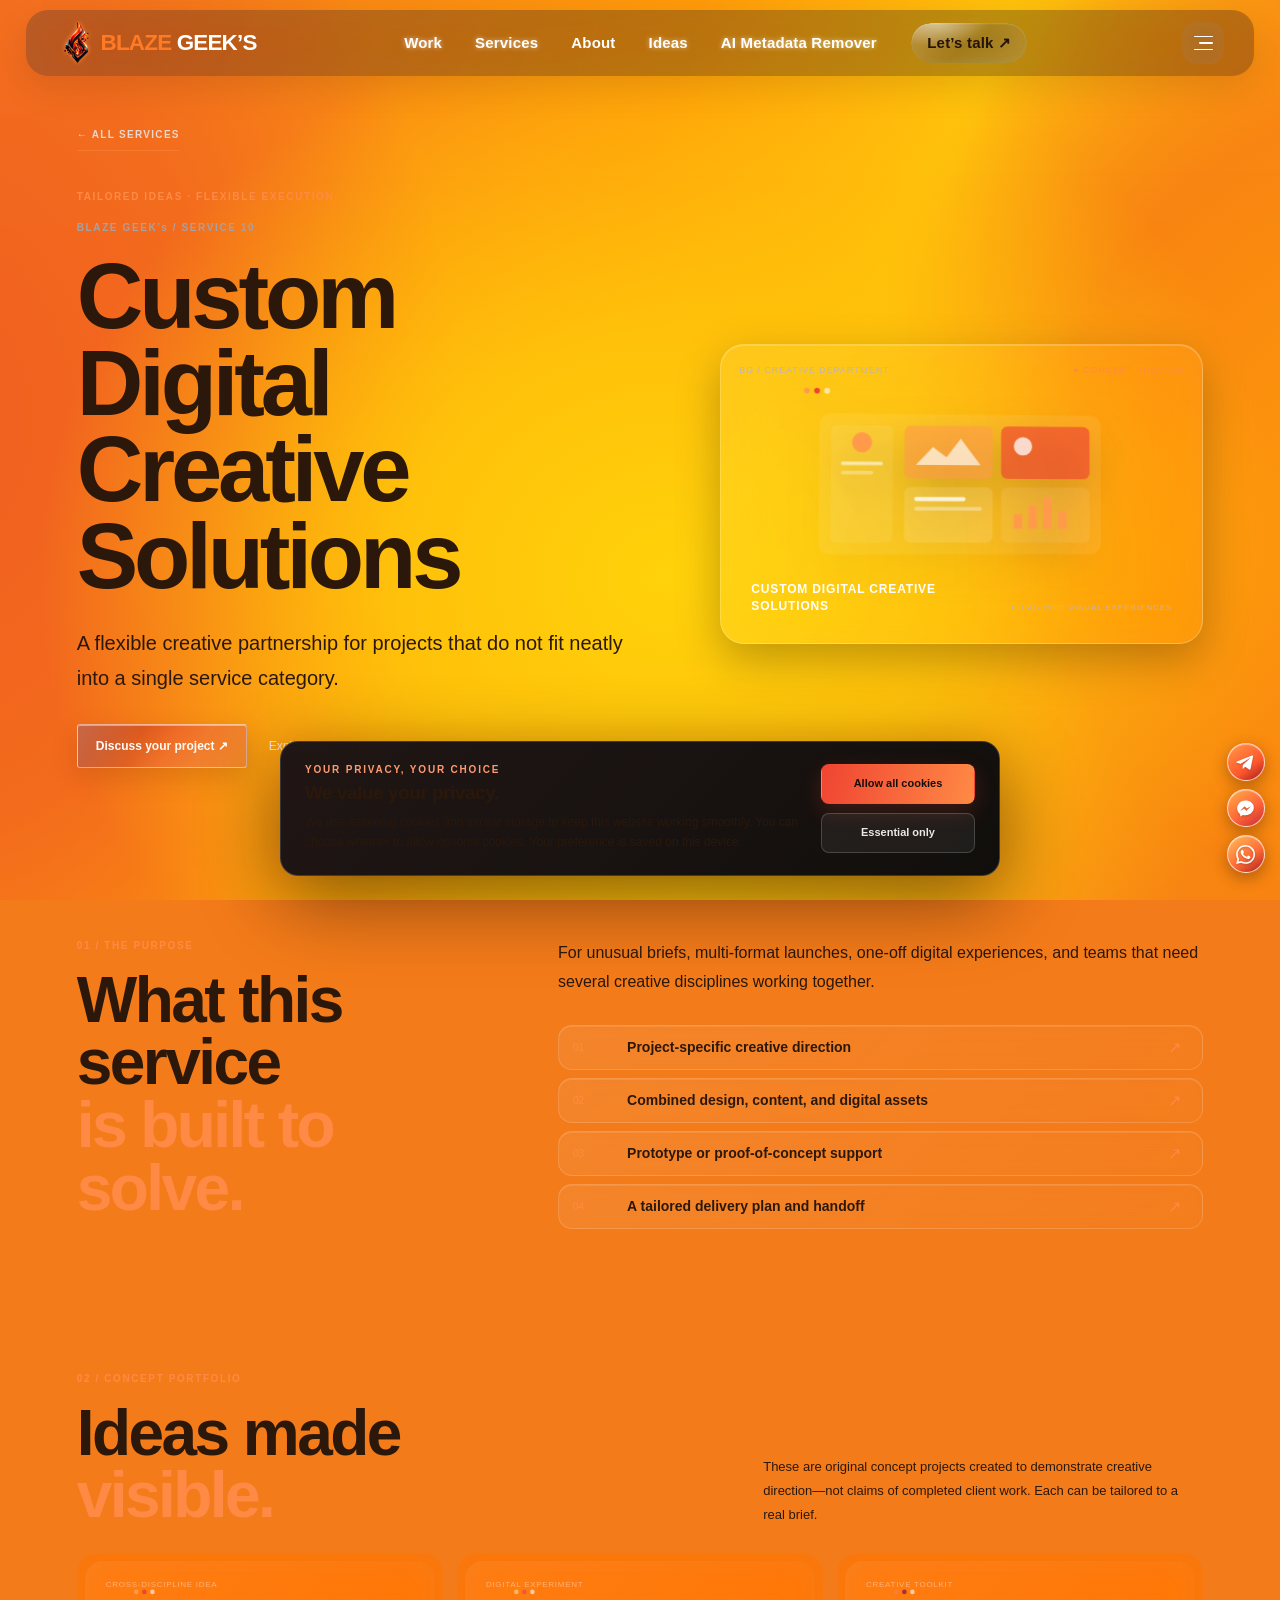
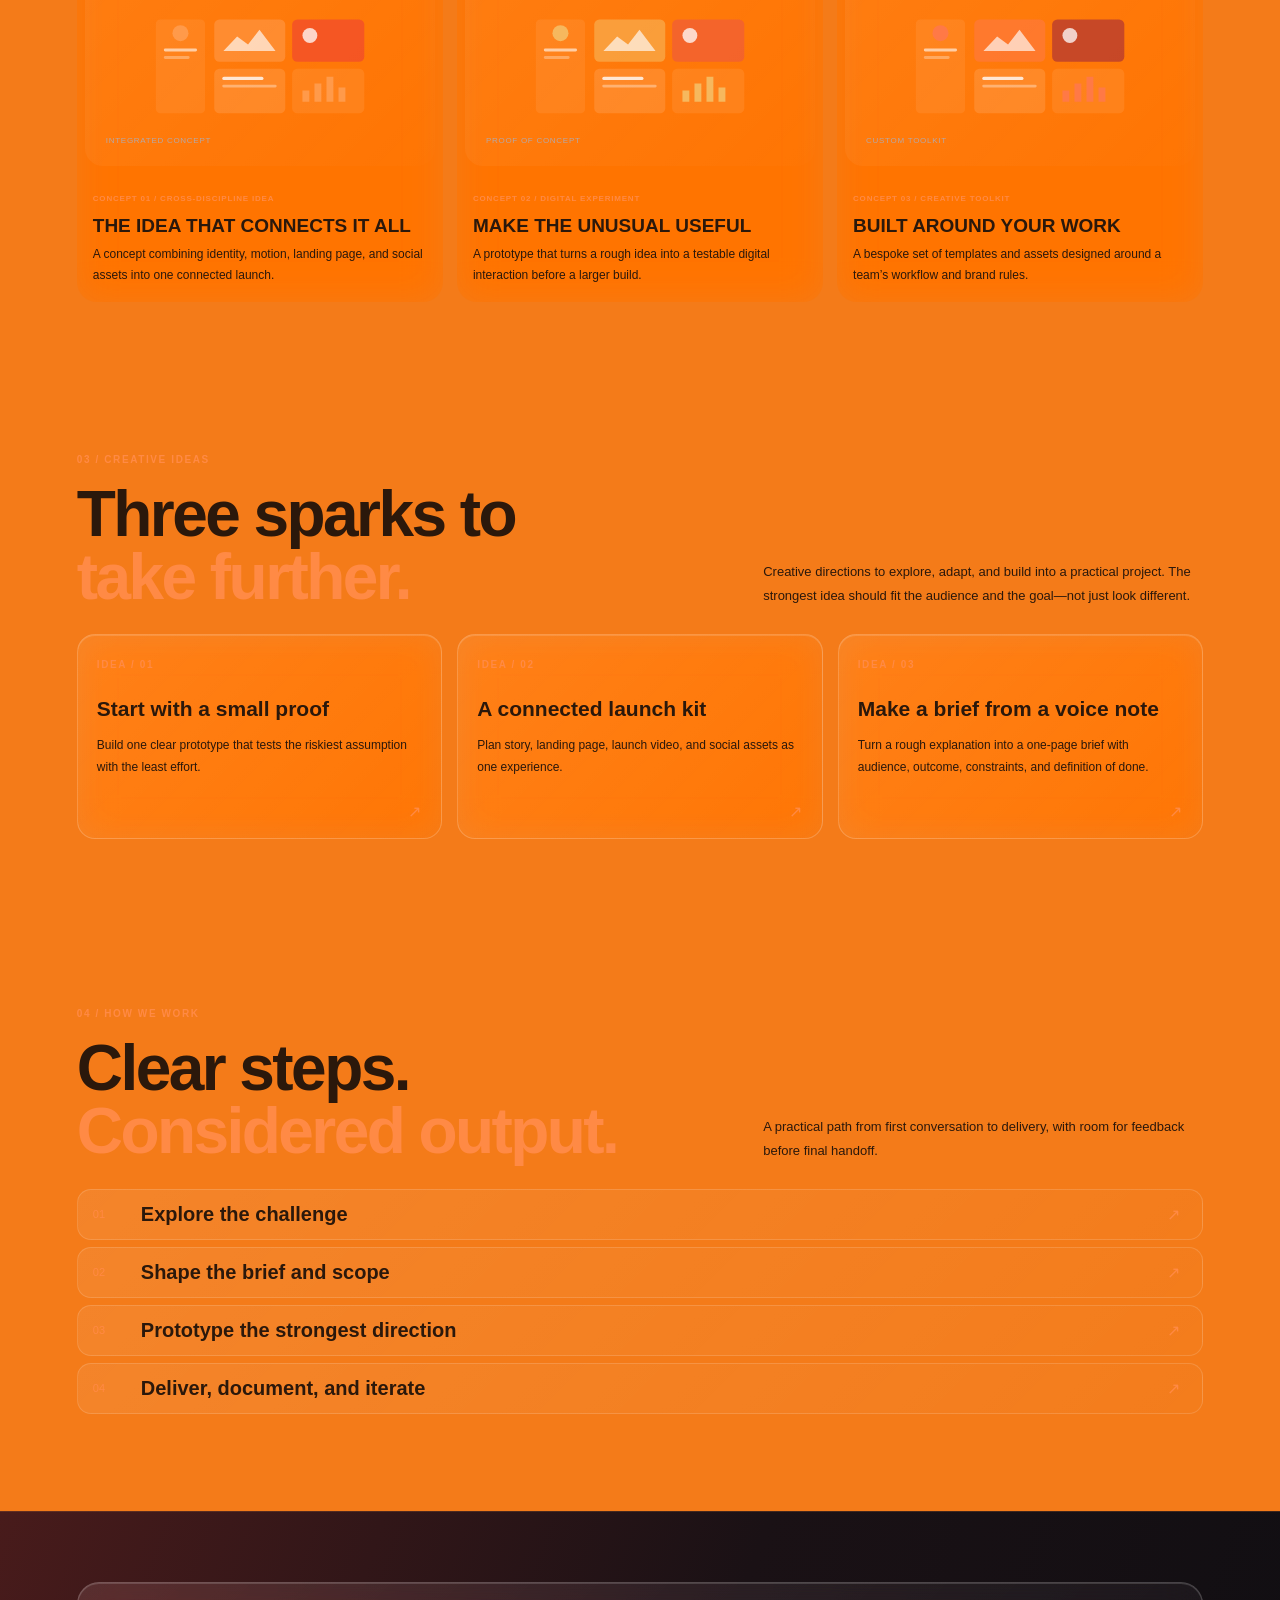
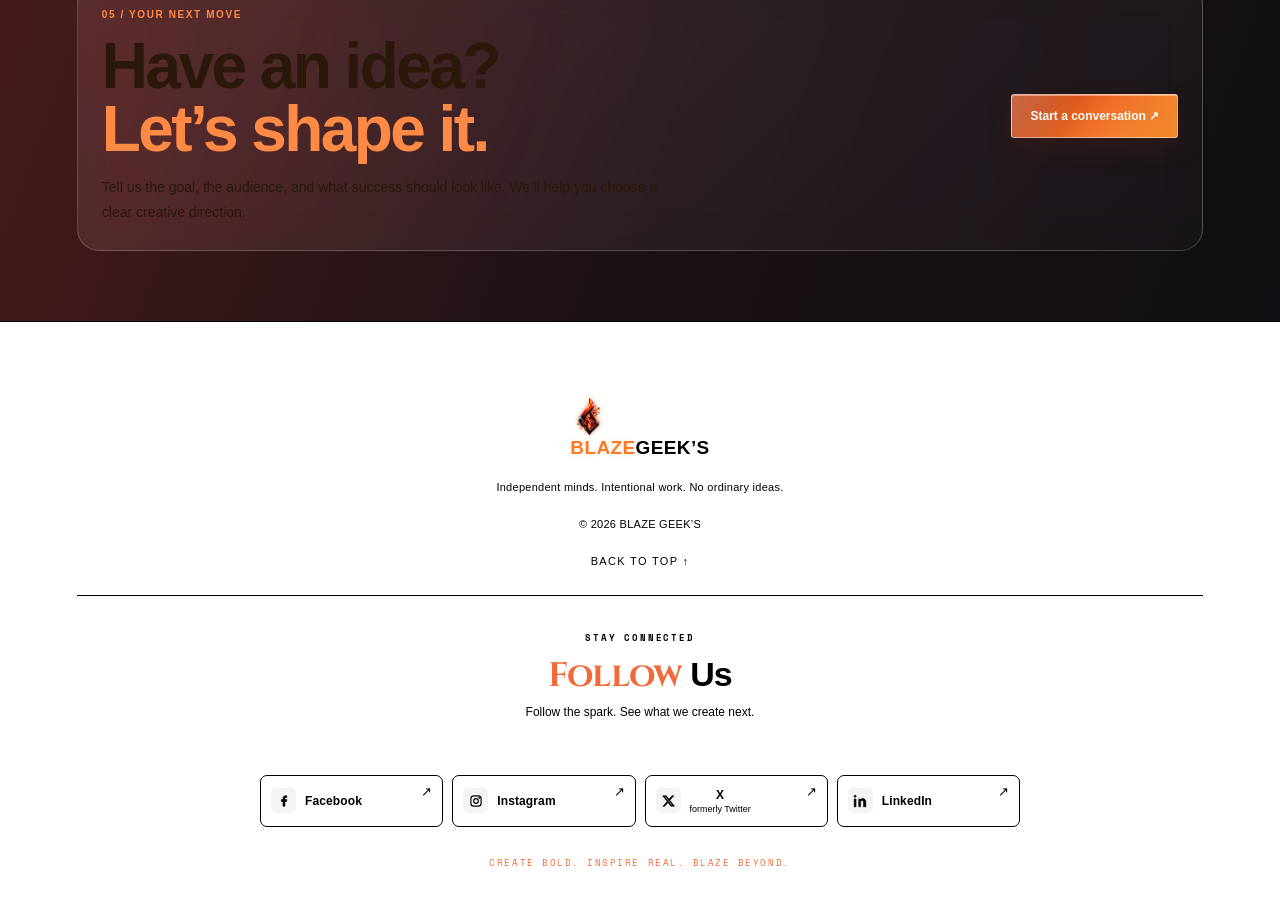
<file: custom-digital-creative-solutions.html>
<!doctype html>
<html lang="en">
<head>
<meta charset="utf-8">
<meta name="viewport" content="width=device-width,initial-scale=1">
<meta name="theme-color" content="#08080b">
<meta name="description" content="A flexible creative partnership for projects that do not fit neatly into a single service category.">
<link rel="preload" as="image" href="/assets/blaze-geeks-logo%20(2).png" fetchpriority="high">
<title>Custom Digital Creative Solutions | BLAZE GEEK’s</title>
<link rel="icon" type="image/png" href="/assets/blaze-geeks-logo%20(2).png?v=2">
<link rel="shortcut icon" type="image/png" href="/assets/blaze-geeks-logo%20(2).png?v=2">
<link rel="apple-touch-icon" href="/assets/blaze-geeks-logo%20(2).png?v=2">
<link rel="preconnect" href="https://fonts.googleapis.com">
<link rel="preconnect" href="https://fonts.gstatic.com" crossorigin>
<link href="https://fonts.googleapis.com/css2?family=Cinzel:wght@500;600;700;800;900&family=Manrope:wght@400;500;600;700;800&family=Space+Mono:wght@400;700&display=swap" rel="stylesheet">
<link href="https://fonts.cdnfonts.com/css/agency-fb" rel="stylesheet">
<link href="https://db.onlinewebfonts.com/c/7a9ddc1b445c1713f7ad1cf3de47edd7?family=Agency+FB" rel="stylesheet">
<style>
:root{color-scheme:dark;--bg:#08080b;--panel:#111116;--white:#f7f2ef;--muted:#aaa2a6;--red:#f04432;--orange:#ff8a45;--line:#ffffff20;--depth:0 25px 80px #0009}
*{box-sizing:border-box}html{scroll-behavior:smooth;scroll-padding-top:84px}body{margin:0;background:var(--bg);color:var(--white);font-family:Inter,Manrope,Arial,sans-serif;overflow-x:hidden}body:before{content:"";position:fixed;inset:0;z-index:-1;pointer-events:none;background:radial-gradient(ellipse at 70% 8%,#6c17191a,transparent 42%),radial-gradient(ellipse at 8% 55%,#ed492008,transparent 35%)}a{color:inherit;text-decoration:none}.wrap{width:min(1200px,88%);margin:auto}.top{height:76px;position:sticky;top:0;z-index:30;display:flex;align-items:center;justify-content:space-between;padding:0 6%;background:#08080be8;backdrop-filter:blur(20px);border-bottom:1px solid var(--line)}.logo{display:flex;align-items:center;gap:10px;font-size:20px;font-weight:950;letter-spacing:-1.4px}.brandmark{display:grid;place-items:center;width:31px;height:31px;color:#fff;background:linear-gradient(140deg,var(--red),#8b151e);clip-path:polygon(50% 0,94% 22%,82% 77%,50% 100%,13% 80%,4% 25%);font-size:16px;text-shadow:0 2px 9px #000}.logo b{color:var(--red)}nav{display:flex;gap:27px;align-items:center;font-size:12px;color:#ddd}nav a:hover{color:var(--orange)}.pill,.btn{display:inline-flex;align-items:center;gap:18px;padding:14px 18px;border:1px solid #ffffff35;border-radius:3px;font-size:12px;font-weight:800;transition:transform .25s,box-shadow .25s}.pill,.btn.hot{background:linear-gradient(110deg,#ef4030,#ff7138);border:0;color:white;box-shadow:0 8px 28px #ef403028}.btn:hover,.pill:hover{transform:translateY(-3px);box-shadow:0 12px 35px #ef403044}.hero{min-height:700px;display:grid;grid-template-columns:1fr 1fr;align-items:center;gap:20px;padding:70px 0 90px;position:relative;isolation:isolate}.hero:before{content:"";position:absolute;inset:-2px -8vw;z-index:-2;background:radial-gradient(ellipse at 74% 45%,#9c20292b,transparent 40%)}.eyebrow,.kicker,.mono{font:10px/1.7 ui-monospace,SFMono-Regular,monospace;letter-spacing:.16em;color:var(--orange)}h1{font-size:clamp(55px,7.2vw,100px);letter-spacing:-.09em;line-height:.91;margin:25px 0}h1 em{font-style:normal;color:var(--red);text-shadow:0 0 45px #f0443244}.lead{color:#bcb4b6;max-width:470px;font-size:15px;line-height:1.9}.actions{display:flex;align-items:center;gap:24px;flex-wrap:wrap;margin-top:30px}.quiet{font-size:12px;color:#e4dcdd}.hero .mono{margin-top:35px;color:#777078}.stage{height:560px;position:relative;perspective:1100px;transform-style:preserve-3d}.stage canvas{position:absolute;inset:0;width:100%;height:100%;display:block;outline:0;z-index:0;pointer-events:none}.stage-label{position:absolute;z-index:2;top:10%;left:1%;font:9px ui-monospace,monospace;letter-spacing:.18em;color:#e7b3a9}.stage-label span{display:block;color:#80777c;margin-top:7px}.float-tag{position:absolute;z-index:3;padding:13px 16px;border:1px solid #ffffff29;background:linear-gradient(140deg,#201a20dd,#0c0c10dd);box-shadow:0 20px 45px #0009, inset 0 1px #ffffff0c;backdrop-filter:blur(12px);font:10px ui-monospace,monospace;letter-spacing:.12em;transform:translateZ(60px);animation:float 5s ease-in-out infinite}.float-tag.one{right:0;top:19%}.float-tag.two{left:0;bottom:19%;animation-delay:-2s}.float-tag b{color:var(--orange)}.stage-index{position:absolute;bottom:4%;right:2%;font:10px ui-monospace,monospace;letter-spacing:.13em;color:#81767b}.ticker{background:linear-gradient(100deg,#e73b2d,#ff7138);color:#180d0c;padding:17px 0;text-align:center;font-size:12px;font-weight:950;letter-spacing:.18em;word-spacing:20px;transform:rotate(-1deg) scale(1.02);box-shadow:0 12px 35px #f044321a}.content{padding:115px 0}.intro{display:grid;grid-template-columns:1.15fr .85fr;gap:9%;align-items:end}.kicker{margin-bottom:25px}h2{font-size:clamp(36px,5vw,68px);line-height:1.02;letter-spacing:-.075em;margin:0}h2 span{color:#827a7f}.intro p,.sectionhead p{color:var(--muted);font-size:14px;line-height:1.9}.principles,.services,.projects,.notes{display:grid;grid-template-columns:repeat(3,1fr);gap:18px;margin-top:60px}.principle,.service,.project,.note{padding:25px;border:1px solid #ffffff12;border-top-color:#ffffff28;background:linear-gradient(145deg,#ffffff08,#ffffff01 55%);transform-style:preserve-3d;transition:transform .35s cubic-bezier(.2,.7,.2,1),border-color .3s,box-shadow .3s;box-shadow:0 10px 25px #0001}.principle:hover,.service:hover,.project:hover,.note:hover{border-color:#f0443266;box-shadow:0 25px 60px #0007,0 0 28px #f044320c;transform:translateY(-7px) rotateX(2deg)}.number{color:var(--orange);font:11px ui-monospace,monospace}.principle h3,.service h3,.project h3,.note h3{font-size:17px;letter-spacing:-.03em}.principle p,.service p,.project p,.note p{font-size:12px;line-height:1.8;color:#a9a0a4}.band{background:linear-gradient(180deg,#0d0d11,#101014 50%,#0b0b0e);border-top:1px solid #ffffff0a;border-bottom:1px solid #ffffff0a;position:relative;overflow:hidden}.band:after{content:"";position:absolute;width:420px;height:420px;border:1px solid #f0443210;border-radius:50%;right:-180px;top:10%;box-shadow:0 0 0 45px #f0443205,0 0 0 90px #f0443203;pointer-events:none}.services{grid-template-columns:repeat(2,1fr)}.service-list{grid-template-columns:repeat(2,minmax(0,1fr));gap:18px}.service-list .service{position:relative;overflow:hidden}.service-list .service:after{content:'';position:absolute;top:0;left:-120%;width:70%;height:1px;background:linear-gradient(90deg,transparent,#ff9b70,transparent);animation:serviceShimmer 5s ease-in-out infinite}.service-list .service:nth-child(2n):after{animation-delay:1.4s}@keyframes serviceShimmer{0%,35%{left:-120%}70%,100%{left:150%}}.hero-tagline{color:#fff!important;font-weight:800;letter-spacing:.02em}.flame{font-size:.52em;vertical-align:middle;letter-spacing:0;text-shadow:0 0 24px #ff6c37}.logo b{animation:brandShine 2.8s ease-in-out infinite}.service{padding:32px;min-height:185px}.service h3{font-size:22px}.service p{max-width:440px}.sectionhead{display:flex;align-items:end;justify-content:space-between;gap:25px}.sectionhead p{max-width:340px}.projects{grid-template-columns:repeat(3,1fr)}.project{padding:0 0 24px;overflow:hidden}.art{height:245px;display:grid;place-items:center;position:relative;overflow:hidden;font-size:clamp(25px,3vw,40px);font-weight:950;letter-spacing:-.08em;text-align:center;background:radial-gradient(circle at 50% 45%,#7a201b,#1a0e12 60%,#0b0b0d);isolation:isolate}.art:before,.art:after{content:"";position:absolute;width:175px;height:175px;border:1px solid #ff7855;border-radius:50%;box-shadow:0 0 0 25px #ff785510,0 0 0 55px #ff785508;transform:rotateX(65deg) rotateZ(-22deg);transition:transform .6s}.art:after{width:125px;height:125px;transform:rotateY(60deg) rotateZ(35deg);border-color:#ffb08b77}.project:hover .art:before{transform:rotateX(45deg) rotateZ(20deg) scale(1.12)}.art span{z-index:1;text-shadow:0 4px 30px #000}.project:nth-child(2) .art{background:radial-gradient(circle,#f06b34,#31120f 62%,#0b0b0d)}.project:nth-child(3) .art{background:radial-gradient(circle,#164353,#0b141a 65%)}.project .number,.project h3,.project p{margin-left:22px;margin-right:22px}.project .number{margin-top:22px}.founder{display:grid;grid-template-columns:.95fr 1.05fr;background:#0e0e12;border-block:1px solid #ffffff12;perspective:1000px}.founder-art{min-height:460px;display:grid;place-items:center;background:radial-gradient(ellipse at 50% 48%,#773529,#1c1316 60%,#0b0b0d);font-size:clamp(42px,7vw,90px);font-weight:950;letter-spacing:-.1em;text-align:center;padding:30px;position:relative;isolation:isolate;overflow:hidden;text-shadow:0 12px 35px #0008}.founder-art:before{content:"";position:absolute;z-index:-1;width:280px;height:280px;border:1px solid #ff9a7166;border-radius:50%;transform:rotateX(65deg) rotateZ(-25deg);box-shadow:0 0 0 35px #f0443210,0 0 0 70px #f0443208,0 0 70px #f0443222}.founder-art:after{content:"FOUNDER / CREATIVE TECHNOLOGY";position:absolute;bottom:24px;left:28px;font:9px ui-monospace,monospace;letter-spacing:.18em;color:#d7a79c}.founder-copy{padding:65px 9%;align-self:center}.founder-copy p{color:var(--muted);font-size:13px;line-height:1.9}.signature{font:italic 32px Georgia,serif;color:#f1b7a1;margin-top:24px}.contact{text-align:center;padding:120px 0 130px;background:linear-gradient(120deg,#e84432,#ff7437);color:#150d0c;position:relative;overflow:hidden;isolation:isolate}.contact:before{content:"";position:absolute;z-index:-1;width:520px;height:520px;left:50%;top:50%;border:1px solid #ffffff40;border-radius:50%;transform:translate(-50%,-50%) rotateX(65deg);box-shadow:0 0 0 45px #ffffff10,0 0 0 90px #ffffff0b,0 0 0 140px #ffffff08}.contact .kicker{color:#551d18}.contact h2{font-size:clamp(44px,7vw,88px)}.contact h2 span{color:#70261e}.contact p{font-size:13px;color:#61231c}.contact .btn{background:#0b0b0d;color:white;margin-top:18px;border:0}.footer{padding:35px 0;color:#898186;font-size:11px}.footerrow{display:flex;justify-content:space-between;gap:20px;flex-wrap:wrap;border-top:1px solid var(--line);padding-top:22px}.reveal{opacity:0;transform:translateX(42px) translateY(10px);transition:opacity 1.05s ease,transform 1.15s cubic-bezier(.2,.7,.2,1)}.reveal.in{opacity:1;transform:translateX(0) translateY(0)}@keyframes brandShine{0%,100%{text-shadow:0 0 5px #f0443244,0 0 12px #f044321c;filter:brightness(1)}50%{text-shadow:0 0 8px #ffb17b,0 0 20px #f04432aa,0 0 38px #f0443266;filter:brightness(1.35)}}.logo span:last-child{animation:brandShine 2.8s ease-in-out infinite}.brandmark{animation:brandShine 2.8s ease-in-out infinite,markFloat 4s ease-in-out infinite}@keyframes markFloat{0%,100%{transform:translateY(0)}50%{transform:translateY(-2px)}}.reveal{transform:translateX(42px) translateY(10px);transition:opacity 1.05s ease,transform 1.15s cubic-bezier(.2,.7,.2,1)}.reveal.in{transform:translateX(0) translateY(0)}.service.reveal:nth-child(2){transition-delay:.12s}.service.reveal:nth-child(3){transition-delay:.24s}.service.reveal:nth-child(4){transition-delay:.36s}.service.reveal:nth-child(5){transition-delay:.48s}.service.reveal:nth-child(6){transition-delay:.60s}.service.reveal:nth-child(7){transition-delay:.72s}.service.reveal:nth-child(8){transition-delay:.84s}.service.reveal:nth-child(9){transition-delay:.96s}.service.reveal:nth-child(10){transition-delay:1.08s}@keyframes float{0%,100%{translate:0 0}50%{translate:0 -12px}}@media(max-width:760px){.top{height:auto;min-height:68px;padding:14px 6%;align-items:flex-start;flex-direction:column;gap:13px}nav{gap:16px;flex-wrap:wrap;font-size:11px}.hero{grid-template-columns:1fr;padding:62px 0 70px;gap:0}.stage{height:410px;margin-top:10px}.float-tag.one{right:0}.intro,.founder{grid-template-columns:1fr}.principles,.projects,.notes{grid-template-columns:1fr}.services{grid-template-columns:1fr}.service-list{grid-template-columns:1fr}.sectionhead{display:block}.sectionhead p{margin-top:18px}.founder-art{min-height:300px}.founder-copy{padding:48px 7%}.content{padding:80px 0}.ticker{font-size:10px;word-spacing:8px}.footerrow{display:block}.footerrow>*{display:block;margin:10px 0}h1{font-size:clamp(54px,15vw,82px)}}@media(prefers-reduced-motion:reduce){html{scroll-behavior:auto}*,*:before,*:after{animation:none!important;transition:none!important}.reveal{opacity:1;transform:none}}

/* BLAZE GEEK's premium firelight + diagonal white-glass shine */
:root{--display:"Cinzel",Georgia,serif;--body:"Manrope",Arial,sans-serif;--mono:"Space Mono",monospace}
body{font-family:var(--body)}
h1,h2,.logo,.principle h3,.service h3,.project h3,.note h3,.founder-art,.signature{font-family:var(--display)}
h1,h2{font-weight:700;letter-spacing:-.045em}
h3{font-weight:700}
.eyebrow,.kicker,.mono,.number,.stage-label,.stage-index,.float-tag{font-family:var(--mono)}
body:after{content:"";position:fixed;inset:-12%;z-index:2;pointer-events:none;opacity:.18;mix-blend-mode:screen;background-image:radial-gradient(2px 2px at 12% 86%,#ffb36b 40%,transparent 70%),radial-gradient(1px 1px at 25% 64%,#ff4b30 40%,transparent 70%),radial-gradient(2px 2px at 44% 92%,#ff7138 40%,transparent 70%),radial-gradient(1px 1px at 68% 73%,#ffd1a1 40%,transparent 70%),radial-gradient(2px 2px at 83% 88%,#f04432 40%,transparent 70%),radial-gradient(1px 1px at 93% 45%,#ffb36b 40%,transparent 70%);background-size:360px 420px;animation:emberDrift 18s linear infinite}
@keyframes emberDrift{0%{background-position:0 0,20px 0,0 30px,10px 0,0 0,0 20px;transform:translateY(0)}100%{background-position:50px -420px,-30px -360px,70px -500px,-20px -400px,35px -450px,-15px -380px;transform:translateY(-1.5%)}}
.top,.ticker,.content,.founder,.contact,.footer{position:relative}
.top{z-index:30}
.logo{font-weight:800;letter-spacing:.035em}
.logo span:last-child{position:relative;display:inline-block;color:#fff;background:none;-webkit-text-fill-color:#fff;text-shadow:0 0 10px #ff572c55;animation:brandWarmPulse 2.4s ease-in-out infinite}
.logo b{color:inherit;-webkit-text-fill-color:transparent;animation:none}
@keyframes brandDiagonalShine{0%{background-position:0% 0%;filter:drop-shadow(0 0 4px #ffffff20)}45%{background-position:55% 55%;filter:drop-shadow(0 0 8px #fff8)}100%{background-position:100% 100%;filter:drop-shadow(0 0 4px #ffffff20)}}
.brandmark{filter:drop-shadow(0 0 8px #f0443288)}
h1 em{background:linear-gradient(110deg,#ff5038,#ff9a45);-webkit-background-clip:text;background-clip:text;color:transparent;animation:brandWarmPulse 2.4s ease-in-out infinite;text-shadow:0 0 28px #f0443255}
.hero:after{content:"";position:absolute;z-index:-1;inset:8% -8% 4%;pointer-events:none;background:radial-gradient(ellipse at 70% 60%,#f044321a,transparent 38%),radial-gradient(ellipse at 64% 70%,#ff8a4510,transparent 52%);animation:fireBreath 6s ease-in-out infinite alternate}
@keyframes fireBreath{from{opacity:.45;filter:blur(0)}to{opacity:1;filter:blur(12px)}}
.service,.principle,.project,.note{isolation:isolate}
.service:before,.principle:before,.project:before,.note:before{content:"";position:absolute;z-index:-1;inset:0;pointer-events:none;opacity:.35;background:radial-gradient(ellipse at 0% 100%,#f0443220,transparent 48%),radial-gradient(ellipse at 100% 0%,#ff8a4510,transparent 40%);transition:opacity .5s}
.service:hover:before,.principle:hover:before,.project:hover:before,.note:hover:before{opacity:.9}
.service-list .service{border:1px solid #ffffff1c;background:linear-gradient(145deg,#171217f2,#0d0d11f5 60%,#190e10f2);box-shadow:inset 0 1px #ffffff12,0 12px 35px #0005;transition:transform .4s cubic-bezier(.2,.7,.2,1),border-color .4s,box-shadow .4s}
.service-list .service:after{content:"";position:absolute;z-index:0;inset:auto 12% -35px;height:55px;pointer-events:none;background:radial-gradient(ellipse,#f0443233,transparent 70%);filter:blur(18px);opacity:.35;animation:softFlameBreath 3.2s ease-in-out infinite alternate}
.service-list .service:nth-child(2n):after{animation-delay:.7s}
.service-list .service:nth-child(3n):after{animation-delay:1.4s}
@keyframes cardDiagonalShine{0%,12%{left:-125%;opacity:0}18%{opacity:.88}42%{left:150%;opacity:.35}43%,100%{left:150%;opacity:0}}
.service-list .service:hover{border-color:#ff9c7b99;box-shadow:inset 0 1px #ffffff2a,0 20px 55px #0008,0 0 25px #f0443230,0 0 45px #ff8a4510}
.service-list .service h3{background:linear-gradient(110deg,#fff 0%,#f6e6df 45%,#fff 60%,#e5b4a6 100%);background-size:220% auto;-webkit-background-clip:text;background-clip:text;color:transparent}
.ticker{box-shadow:0 0 30px #f0443230,0 12px 35px #f044321a}
.btn.hot,.pill{position:relative;overflow:hidden}
.btn.hot:after,.pill:after{content:"";position:absolute;inset:0;pointer-events:none;border-radius:inherit;background:radial-gradient(ellipse at 50% 120%,#ffb34755,transparent 68%);opacity:.55;animation:softFlameBreath 2.8s ease-in-out infinite alternate}
@media(prefers-reduced-motion:reduce){body:after,.logo span:last-child,h1 em,.hero:after,.service-list .service:after,.btn.hot:after,.pill:after{animation:none!important}}


/* Moving brand mantra + touch-reactive living flame */
.ticker{position:relative;overflow:hidden;white-space:nowrap;text-align:left;transform:rotate(-1deg) scale(1.02);padding:17px 0}
.ticker{font-size:0}
.ticker:before{content:"CREATE BOLD ✳ INSPIRE REAL ✳ BLAZE BEYOND ✳ CREATE BOLD ✳ INSPIRE REAL ✳ BLAZE BEYOND ✳";display:inline-block;font-size:12px;letter-spacing:.18em;word-spacing:20px;white-space:nowrap;padding-left:100%;animation:mantraTravel 22s linear infinite}
@keyframes mantraTravel{from{transform:translateX(0)}to{transform:translateX(-100%)}}
body:before{content:"";position:fixed;inset:0;z-index:4;pointer-events:none;opacity:var(--flame-active,0);transition:opacity .45s ease;background:radial-gradient(ellipse 170px 210px at var(--flame-x,50%) var(--flame-y,50%),#ffb45b55 0%,#ff5a2e30 28%,#ed291b16 48%,transparent 74%),radial-gradient(ellipse 95px 130px at var(--flame-x,50%) var(--flame-y,50%),#fff0b51b 0%,#ff7a3618 35%,transparent 72%);mix-blend-mode:screen}
body.flame-contact:before{opacity:1;filter:blur(2px)}
@media(prefers-reduced-motion:reduce){.ticker:before{animation:none;transform:none;padding-left:0}body:before{transition:none}}


/* ADVANCED 3D DEPTH PASS — layered glass, spatial cards, scroll-linked motion */
.stage{perspective:1500px;transform-style:preserve-3d;will-change:transform}
.stage:before{content:"";position:absolute;inset:8% 2%;pointer-events:none;border:1px solid #ff80501b;border-radius:50%;transform:rotateX(66deg) rotateZ(-18deg);box-shadow:0 0 0 26px #f0443208,0 0 0 58px #ff8a4505,0 0 65px #f0443210;animation:stageHalo 11s ease-in-out infinite alternate}
.stage:after{content:"";position:absolute;left:8%;right:8%;top:12%;height:1px;pointer-events:none;background:linear-gradient(90deg,transparent,#ffb58b66,transparent);box-shadow:0 0 16px #ff603b55;animation:stageScan 7s ease-in-out infinite}
@keyframes stageHalo{from{transform:rotateX(66deg) rotateZ(-18deg) scale(.94);opacity:.45}to{transform:rotateX(66deg) rotateZ(18deg) scale(1.06);opacity:1}}
@keyframes stageScan{0%,100%{top:13%;opacity:.15}50%{top:83%;opacity:.8}}
.stage canvas{filter:drop-shadow(0 0 16px #f0443220);transform:translateZ(28px)}
.float-tag{transform:translateZ(75px);will-change:transform}
.principle,.service,.project,.note{transform-style:preserve-3d;backface-visibility:hidden;will-change:transform}
.principle h3,.service h3,.project h3,.note h3,.principle p,.service p,.project p,.note p{transform:translateZ(18px)}
.project .art{perspective:900px;transform-style:preserve-3d}
.project .art span{transform:translateZ(42px);display:block;transition:transform .6s cubic-bezier(.2,.7,.2,1);text-shadow:0 12px 36px #000b,0 0 22px #ff603b22}
.project:hover .art span{transform:translateZ(68px) scale(1.04)}
.founder-art{transform-style:preserve-3d;will-change:transform}
.founder-art:before{box-shadow:0 0 0 35px #f0443210,0 0 0 70px #f0443208,0 0 70px #f0443222,0 0 100px #ff603b20}
.content.band{transform-style:preserve-3d}
.reveal{transform:translate3d(42px,10px,-35px) rotateX(3deg);transform-origin:50% 70%}
.reveal.in{transform:translate3d(0,0,0) rotateX(0)}
@media(max-width:760px){.stage:before{inset:12% 3%}.stage canvas{filter:none}.project .art span{transform:translateZ(15px)}}
@media(prefers-reduced-motion:reduce){.stage:before,.stage:after{animation:logoFlameBreath 2s ease-in-out infinite alternate!important}.reveal,.reveal.in{transform:none!important}}


/* OFFICIAL BRAND ASSETS — metallic depth and continuous firelight */
.logo{gap:12px}
.brand-logo-img{width:42px;height:42px;object-fit:contain;filter:drop-shadow(0 0 5px #ff4b18aa) drop-shadow(0 0 14px #f0443277);animation:officialLogoPulse 2.4s ease-in-out infinite;transform-style:preserve-3d}
.logo span:last-child{animation:brandDiagonalShine 3.6s linear infinite}
.logo-stage{display:grid;place-items:center;isolation:isolate}
.logo-stage:before{content:"";position:absolute;inset:8% 8%;border:1px solid #ff653833;border-radius:50%;transform:rotateX(66deg) rotateZ(-18deg);box-shadow:0 0 0 32px #ff4b1809,0 0 0 68px #ff4b1806,0 0 70px #f0443233;animation:plinthOrbit 12s linear infinite}
.logo-plinth{z-index:1;width:min(94%,470px);aspect-ratio:1;display:grid;place-items:center;position:relative;transform-style:preserve-3d;transform:rotateY(-12deg) rotateX(5deg);animation:logoHover 5s ease-in-out infinite;filter:drop-shadow(0 24px 22px #000c)}
.logo-plinth:before{content:"";position:absolute;inset:14%;border-radius:50%;background:radial-gradient(circle,#ff4a1d2a,transparent 68%);filter:blur(14px);transform:translateZ(-35px)}
.hero-brand-logo{width:100%;height:100%;object-fit:contain;position:relative;z-index:1;filter:drop-shadow(0 0 3px #ffb14c) drop-shadow(0 0 12px #ff3d16) drop-shadow(0 0 28px #f04432aa) drop-shadow(0 22px 12px #000);animation:officialLogoPulse 2.4s ease-in-out infinite}
.founder-portrait-wrap{display:flex;align-items:center;justify-content:center;min-height:500px;padding:35px 30px 72px;background:radial-gradient(ellipse at 50% 45%,#7a241d 0%,#251217 45%,#0b0b0d 78%);isolation:isolate}
.founder-portrait-wrap:before{content:"";position:absolute;inset:8% 12%;border:1px solid #ff78554d;transform:rotateX(65deg) rotateZ(-20deg);border-radius:50%;box-shadow:0 0 0 35px #f0443210,0 0 0 70px #f0443208,0 0 70px #ff4b1840;animation:plinthOrbit 16s linear infinite;z-index:-1}
.founder-portrait{display:block;position:relative;z-index:1;width:min(100%,470px);max-height:540px;object-fit:contain;object-position:center bottom;filter:drop-shadow(0 0 5px #ff9a7188) drop-shadow(0 0 18px #f0443266) drop-shadow(0 25px 28px #000d);animation:founderGlow 3.2s ease-in-out infinite;transform:translateZ(35px)}
.portrait-caption{position:absolute;bottom:24px;left:0;right:0;text-align:center;font:10px ui-monospace,monospace;letter-spacing:.18em;color:#ffe0d2;text-shadow:0 0 16px #ff4b18aa}
.portrait-caption span{display:block;margin-top:8px;color:#ff815c;font-size:9px}
@keyframes officialLogoPulse{0%,100%{filter:drop-shadow(0 0 4px #ffb14c) drop-shadow(0 0 13px #ff3d16aa) drop-shadow(0 0 22px #f0443266);brightness:1}50%{filter:drop-shadow(0 0 7px #fff0b0) drop-shadow(0 0 20px #ff4a19) drop-shadow(0 0 42px #f04432dd)}}
@keyframes logoHover{0%,100%{transform:translateY(0) rotateY(-12deg) rotateX(5deg)}50%{transform:translateY(-10px) rotateY(10deg) rotateX(-2deg)}}
@keyframes plinthOrbit{to{transform:rotateX(66deg) rotateZ(342deg)}}
@keyframes founderGlow{0%,100%{filter:drop-shadow(0 0 4px #ff9a7166) drop-shadow(0 0 15px #f0443255) drop-shadow(0 25px 28px #000d)}50%{filter:drop-shadow(0 0 8px #ffc09b) drop-shadow(0 0 28px #f04432bb) drop-shadow(0 25px 28px #000d)}}
@media(max-width:760px){.brand-logo-img{width:34px;height:34px}.logo-plinth{width:min(86%,360px)}.founder-portrait-wrap{min-height:360px;padding:20px 16px 68px}.founder-portrait{max-height:420px}}


/* FINAL CLEAN BRAND PRESENTATION: official logo only, no generated 3D sculpture */
.stage.logo-stage{display:flex!important;align-items:center;justify-content:center;min-width:0;width:100%;height:560px;min-height:0;overflow:visible;perspective:1200px;transform:none!important;isolation:isolate}
.logo-stage:before,.logo-stage:after{display:none!important;content:none!important}
.logo-plinth{display:grid!important;place-items:center;width:min(100%,520px);height:auto;aspect-ratio:1;position:relative;z-index:1;overflow:visible;transform-style:preserve-3d;transform:perspective(1200px) rotateY(-7deg) rotateX(3deg);animation:logoFireFloat 5s ease-in-out infinite;filter:none}
.logo-plinth:before{content:"";position:absolute;inset:12%;z-index:-1;border-radius:50%;background:radial-gradient(ellipse at 50% 52%,#ff4b1f66 0%,#ff5b252c 35%,transparent 70%);filter:blur(25px);animation:logoFireGlow 1.8s ease-in-out infinite alternate;transform:translateZ(-18px)}
.logo-plinth:after{content:"";position:absolute;z-index:0;inset:4%;pointer-events:none;border-radius:46%;background:radial-gradient(ellipse at 50% 10%,#ff9c3722,transparent 30%),radial-gradient(ellipse at 18% 48%,#ff3a1826,transparent 32%),radial-gradient(ellipse at 82% 58%,#ff6a2222,transparent 34%),radial-gradient(ellipse at 50% 90%,#ff3d1820,transparent 28%);filter:blur(13px);animation:flameFlicker 1.15s ease-in-out infinite alternate}
.hero-brand-logo{display:block!important;visibility:visible!important;opacity:1!important;position:relative;z-index:2;width:100%;height:100%;max-width:100%;object-fit:contain;transform:translateZ(24px);backface-visibility:visible;filter:drop-shadow(0 0 4px #fff0b0) drop-shadow(0 0 12px #ff8b36) drop-shadow(0 0 24px #ff3d16) drop-shadow(0 0 44px #e52a20aa);animation:officialLogoPulse 2.2s ease-in-out infinite}
@keyframes logoFireFloat{0%,100%{transform:perspective(1200px) rotateY(-7deg) rotateX(3deg) translateY(0)}50%{transform:perspective(1200px) rotateY(7deg) rotateX(-2deg) translateY(-7px)}}
@keyframes logoFireGlow{from{opacity:.55;transform:translateZ(-18px) scale(.92)}to{opacity:1;transform:translateZ(-18px) scale(1.08)}}
@keyframes flameFlicker{0%{opacity:.45;transform:scale(.94) skewX(-2deg)}35%{opacity:.9;transform:scale(1.04) skewX(2deg)}70%{opacity:.62;transform:scale(1.01) skewX(-1deg)}100%{opacity:1;transform:scale(1.07) skewX(1deg)}}
@keyframes officialLogoPulse{0%,100%{filter:drop-shadow(0 0 4px #ffcf80) drop-shadow(0 0 12px #ff8b36) drop-shadow(0 0 24px #ff3d16) drop-shadow(0 0 38px #e52a2088)}50%{filter:drop-shadow(0 0 8px #fff4c2) drop-shadow(0 0 18px #ffb34d) drop-shadow(0 0 34px #ff3d16) drop-shadow(0 0 55px #e52a20dd)}}
.founder-simple{display:flex!important;justify-content:center;align-items:center;padding:75px 6%;background:linear-gradient(180deg,#0b0b0e,#130d10 52%,#0b0b0e);border-block:1px solid #ffffff12}
.founder-simple .founder-portrait-wrap{position:relative;display:flex!important;flex-direction:column;align-items:center;justify-content:center;width:min(100%,760px);min-width:0;min-height:0;padding:25px 24px 18px;margin:0 auto;background:transparent;overflow:visible}
.founder-simple .founder-portrait-wrap:before{display:none!important;content:none!important}
.founder-simple .founder-portrait{display:block!important;visibility:visible!important;opacity:1!important;width:min(100%,480px);height:auto;max-height:620px;object-fit:contain;object-position:center;transform:none;filter:drop-shadow(0 0 6px #ff9a7188) drop-shadow(0 0 20px #f0443266) drop-shadow(0 18px 30px #000d);animation:founderGlow 3.2s ease-in-out infinite}
.founder-simple .portrait-caption{position:static!important;display:flex;flex-direction:column;align-items:center;gap:10px;width:100%;margin-top:18px;text-align:center;font-family:var(--display);letter-spacing:.035em;color:#f7e6df;text-shadow:0 0 18px #ff4b1833}
.founder-simple .founder-name{display:block;margin:0;color:#fff1e8;font-family:"Cinzel",Georgia,serif;font-size:clamp(24px,3.4vw,38px);font-weight:700;letter-spacing:.035em;line-height:1.35;text-shadow:0 0 20px #ff7b4533}
.founder-simple .founder-role{display:block;margin-top:0;color:#ff9b71;font-family:"Manrope",Arial,sans-serif;font-size:12px;font-weight:700;letter-spacing:.22em;text-transform:uppercase}
@media(min-width:761px){.stage.logo-stage{height:560px}.logo-plinth{width:min(100%,520px)}}
@media(max-width:760px){.stage.logo-stage{height:410px;margin-top:10px;width:100%}.logo-plinth{width:min(90%,360px)}.founder-simple{padding:48px 5%}.founder-simple .founder-portrait-wrap{padding:15px 12px 10px}.founder-simple .founder-portrait{width:min(100%,390px);max-height:500px}.founder-simple .founder-name{font-size:clamp(22px,6vw,30px)}}
@media(prefers-reduced-motion:reduce){.logo-plinth,.hero-brand-logo,.logo-plinth:before,.logo-plinth:after,.founder-simple .founder-portrait{animation:none!important}}


/* TRANSPARENT FLOATING 3D LOGO: no backdrop, no surrounding flame ring */
.stage.logo-stage{
  display:flex!important;align-items:center;justify-content:center;
  position:relative!important;isolation:isolate;overflow:visible!important;
  width:100%;height:560px;min-height:0;min-width:0;
  perspective:1400px;transform:none!important;
  background:transparent!important;background-color:transparent!important;
  box-shadow:none!important;border:0!important;
}
.stage.logo-stage:before{
  content:"";display:block!important;position:absolute;inset:0;z-index:0;
  pointer-events:none;border:0!important;border-radius:0!important;
  background:
    radial-gradient(2px 2px at 12% 24%,#ffb56b 98%,transparent 100%),
    radial-gradient(1.5px 1.5px at 23% 71%,#ff5b2d 98%,transparent 100%),
    radial-gradient(2px 2px at 82% 31%,#ffd6a0 98%,transparent 100%),
    radial-gradient(1.5px 1.5px at 72% 78%,#ff6b32 98%,transparent 100%),
    radial-gradient(1px 1px at 44% 17%,#fff0cb 98%,transparent 100%),
    radial-gradient(1.5px 1.5px at 57% 86%,#ff713b 98%,transparent 100%);
  opacity:.55;filter:drop-shadow(0 0 4px #ff672c);
  animation:freeEmbers 5s ease-in-out infinite alternate!important;
}
.stage.logo-stage:after{content:none!important;display:none!important}
.logo-plinth{
  display:grid!important;place-items:center;
  position:relative;z-index:2!important;
  width:min(100%,520px);height:auto;aspect-ratio:1;
  overflow:visible!important;transform-style:preserve-3d;
  transform:perspective(1400px) rotateY(-9deg) rotateX(4deg);
  animation:freeFloat3D 5s ease-in-out infinite!important;
  filter:none!important;background:transparent!important;
  box-shadow:none!important;border:0!important;
}
.logo-plinth:before{
  content:"";position:absolute;inset:12%;z-index:0;pointer-events:none;
  border-radius:50%;background:radial-gradient(ellipse at 50% 52%,#ff5b241f 0%,#ff9a3810 36%,transparent 72%);
  filter:blur(24px);transform:translateZ(-24px);
  animation:flameGlow 1s ease-in-out infinite alternate!important;
}
.logo-plinth:after{content:none!important;display:none!important}
.hero-brand-logo{
  display:block;position:relative;z-index:1;width:100%;height:100%;object-fit:contain;
  background:transparent!important;transform-style:preserve-3d;backface-visibility:hidden;
  filter:drop-shadow(1px 2px 0 #8f2d12) drop-shadow(2px 4px 0 #6c210f)
    drop-shadow(0 0 3px #fff3d1) drop-shadow(0 0 10px #ffb04a)
    drop-shadow(0 0 22px #ff4b1c)!important;
  animation:metallicFlameFlash 1s ease-in-out infinite!important;
}
@keyframes freeFloat3D{
  0%,100%{transform:perspective(1400px) translate3d(0,0,0) rotateY(-9deg) rotateX(4deg)}
  50%{transform:perspective(1400px) translate3d(0,-13px,18px) rotateY(-5deg) rotateX(1deg)}
}
@keyframes metallicFlameFlash{
  0%,100%{
    filter:drop-shadow(1px 2px 0 #8f2d12) drop-shadow(2px 4px 0 #6c210f)
      drop-shadow(0 0 3px #fff3d1) drop-shadow(0 0 9px #ff9b39) drop-shadow(0 0 19px #ff421b);
  }
  50%{
    filter:drop-shadow(1px 2px 0 #b83a12) drop-shadow(2px 4px 0 #84270c)
      drop-shadow(0 0 6px #fff) drop-shadow(0 0 17px #fff0b1)
      drop-shadow(0 0 28px #ff8a32) drop-shadow(0 0 40px #ff3a17);
  }
}
@keyframes flameGlow{
  from{opacity:.35;transform:translateZ(-24px) scale(.92)}
  to{opacity:.9;transform:translateZ(-24px) scale(1.1)}
}
@keyframes freeEmbers{
  from{background-position:0 0,0 0,0 0,0 0,0 0,0 0;opacity:.28;transform:translateY(5px)}
  to{background-position:8px -15px,-10px 12px,12px 8px,-8px -12px,5px 14px,-4px -8px;opacity:.7;transform:translateY(-5px)}
}
/* Keep the founder portrait clean; no decorative FOUNDER / CREATIVE TECHNOLOGY overlay */
.founder-art:after{content:none!important;display:none!important}
.founder-simple .founder-name{
  color:#fff!important;
  background:linear-gradient(110deg,#777 0%,#fff 18%,#c6c6c6 31%,#fff 45%,#8f8f8f 53%,#fff 67%,#b7b7b7 79%,#fff 91%,#777 100%);
  background-size:220% auto;background-clip:text;-webkit-background-clip:text;-webkit-text-fill-color:transparent;
  text-shadow:0 0 12px #ffffff2e,0 0 24px #ffffff16!important;
  animation:metallicTextShine 3.2s linear infinite;
}
.founder-simple .founder-role{
  color:#fff!important;
  background:linear-gradient(110deg,#858585 0%,#fff 22%,#c9c9c9 38%,#fff 52%,#8a8a8a 67%,#fff 82%,#9d9d9d 100%);
  background-size:220% auto;background-clip:text;-webkit-background-clip:text;-webkit-text-fill-color:transparent;
  text-shadow:0 0 12px #ffffff2e!important;
  animation:metallicTextShine 2.8s linear infinite;
}
@keyframes metallicTextShine{from{background-position:100% center}to{background-position:-120% center}}
@media(max-width:760px){
 .stage.logo-stage{height:430px;overflow:visible!important;background:transparent!important}
 .logo-plinth{width:min(86%,360px)}
}
@media(prefers-reduced-motion:reduce){
 .logo-plinth,.logo-plinth:before,.stage.logo-stage:before,.hero-brand-logo,.founder-simple .founder-name,.founder-simple .founder-role{animation:none!important}
}

/* DESKTOP + MOBILE RELIABILITY / PERFORMANCE PASS */
.brand-logo-img,.hero-brand-logo,.founder-simple .founder-portrait{display:block!important;visibility:visible!important;opacity:1!important;max-width:100%;height:auto;backface-visibility:visible!important}
.brand-logo-img{width:42px;height:42px;object-fit:contain;flex:0 0 42px}
.stage.logo-stage{display:flex!important;align-items:center;justify-content:center;min-width:0}
.logo-plinth{animation:logo3DDepth 5s ease-in-out infinite!important;transform-style:preserve-3d!important;will-change:transform;filter:none!important}
.hero-brand-logo{width:100%;height:100%;object-fit:contain;filter:drop-shadow(0 0 7px #ff8a45aa) drop-shadow(0 0 19px #f0443266)!important;animation:logoWarmShine 2.1s ease-in-out infinite!important;transform:translateZ(20px)}
.logo-plinth:after{content:""!important;display:block!important;position:absolute;z-index:1;inset:3%;pointer-events:none;border-radius:50%;background:radial-gradient(ellipse at 50% 50%,#ff7a2b22 0%,#f0443215 43%,transparent 70%);filter:blur(15px);opacity:.8;animation:logoFlameBreath 1.5s ease-in-out infinite alternate}
@keyframes logo3DDepth{0%,100%{transform:perspective(1400px) rotateY(-7deg) rotateX(3deg) translateZ(0)}50%{transform:perspective(1400px) rotateY(7deg) rotateX(-3deg) translateZ(10px)}}
@keyframes metallicWhitePulse{0%,100%{filter:drop-shadow(0 1px 0 #777) drop-shadow(1px 2px 0 #3f3f3f) drop-shadow(0 0 4px #ffffff55) drop-shadow(0 0 12px #ff6b2c55)}50%{filter:drop-shadow(0 1px 0 #eee) drop-shadow(1px 2px 0 #555) drop-shadow(0 0 9px #fff) drop-shadow(0 0 20px #ffffffa8) drop-shadow(0 0 28px #ff6b2c66)}}
@keyframes whiteMetalSweep{0%,12%{background-position:130% 130%;opacity:0}35%{opacity:.82}78%{background-position:-30% -30%;opacity:.2}100%{background-position:-30% -30%;opacity:0}}
body:after{animation:emberDrift 22s linear infinite!important;opacity:.3!important;mix-blend-mode:screen!important;z-index:0!important;pointer-events:none!important}
body:before{display:none!important}
.hero:after{animation:fireBreath 5s ease-in-out infinite alternate!important;filter:blur(4px)!important}
.stage:before,.stage:after{animation:none!important}
.service-list .service:after,.btn.hot:after,.pill:after{display:block!important}
.service-list .service,.float-tag{backdrop-filter:none!important}
.float-tag{will-change:auto}
.principle,.service,.project,.note{will-change:auto;backface-visibility:visible}
html{scroll-behavior:smooth}
@media(min-width:761px){.hero{grid-template-columns:minmax(0,1fr) minmax(0,1fr);overflow:visible}.stage.logo-stage{height:520px;min-height:520px;visibility:visible!important;opacity:1!important}.logo-plinth{width:min(100%,500px);min-width:0}.founder-simple .founder-portrait-wrap{width:min(100%,760px);min-width:0}.founder-simple .founder-portrait{width:min(100%,440px);max-height:560px;object-fit:contain}}
@media(max-width:760px){.stage.logo-stage{height:390px;min-height:390px}.logo-plinth{width:min(88%,340px)}}
@media(prefers-reduced-motion:reduce){.logo-plinth,.hero-brand-logo,.logo-plinth:after,.founder-simple .founder-portrait{animation:none!important}}



/* FINAL REPAIR: asset visibility, warm logo shine, whole-site firelight and lightweight pointer glow */
@keyframes brandWarmPulse{0%,100%{text-shadow:0 0 6px #ff572c44,0 0 13px #f0443222;filter:brightness(1)}50%{text-shadow:0 0 9px #ff9a45aa,0 0 24px #f0443277;filter:brightness(1.12)}}
@keyframes logoWarmShine{0%,100%{filter:drop-shadow(0 0 5px #ff8a45aa) drop-shadow(0 0 15px #f0443266) brightness(1)}50%{filter:drop-shadow(0 0 9px #ffb15c) drop-shadow(0 0 25px #f04432bb) brightness(1.12)}}
@keyframes logoFlameBreath{from{opacity:.45;transform:scale(.94)}to{opacity:.9;transform:scale(1.06)}}
@keyframes softFlameBreath{from{opacity:.28;transform:scaleX(.92)}to{opacity:.72;transform:scaleX(1.04)}}
.hero .stage.logo-stage{display:flex!important;position:relative!important;align-items:center!important;justify-content:center!important;min-width:0!important;min-height:480px!important;height:520px!important;overflow:visible!important;opacity:1!important;visibility:visible!important;isolation:isolate!important}
.hero .logo-plinth{display:grid!important;place-items:center!important;position:relative!important;z-index:1!important;width:min(100%,500px)!important;aspect-ratio:1/1!important;min-width:0!important;max-width:100%!important;overflow:visible!important;opacity:1!important;visibility:visible!important;transform-style:preserve-3d!important;animation:logo3DDepth 5.5s ease-in-out infinite!important;will-change:transform}
.hero .hero-brand-logo{display:block!important;position:relative!important;z-index:2!important;width:100%!important;height:100%!important;max-width:100%!important;object-fit:contain!important;opacity:1!important;visibility:visible!important;transform:translateZ(24px)!important;animation:logoWarmShine 2.1s ease-in-out infinite!important;filter:drop-shadow(0 0 7px #ff8a45aa) drop-shadow(0 0 19px #f0443266)!important}
.hero .logo-plinth:before{content:""!important;display:block!important;position:absolute!important;z-index:0!important;inset:5%!important;border-radius:50%!important;pointer-events:none!important;background:radial-gradient(ellipse,#ff762c3d 0%,#f0443224 42%,transparent 72%)!important;filter:blur(19px)!important;animation:logoFlameBreath 1.6s ease-in-out infinite alternate!important}
.hero .logo-plinth:after{content:""!important;display:block!important;position:absolute!important;z-index:1!important;inset:0!important;border-radius:50%!important;pointer-events:none!important;background:radial-gradient(ellipse at 50% 10%,#ffb34725 0%,transparent 32%),radial-gradient(ellipse at 12% 48%,#ff4a2028 0%,transparent 35%),radial-gradient(ellipse at 88% 55%,#ff712526 0%,transparent 35%),radial-gradient(ellipse at 50% 90%,#ff3b1b22 0%,transparent 35%)!important;mix-blend-mode:screen!important;filter:blur(12px)!important;opacity:.85!important;animation:logoFlameBreath 1.1s ease-in-out infinite alternate!important}
.founder-simple{display:grid!important;grid-template-columns:1fr!important;visibility:visible!important;opacity:1!important}
.founder-simple .founder-portrait-wrap{display:flex!important;position:relative!important;align-items:center!important;justify-content:center!important;flex-direction:column!important;width:100%!important;min-width:0!important;min-height:460px!important;overflow:hidden!important;visibility:visible!important;opacity:1!important}
.founder-simple .founder-portrait{display:block!important;position:relative!important;z-index:2!important;width:min(100%,460px)!important;height:auto!important;max-height:620px!important;object-fit:contain!important;visibility:visible!important;opacity:1!important;filter:drop-shadow(0 0 7px #ff9a7188) drop-shadow(0 0 18px #f0443277)!important;animation:logoWarmShine 2.8s ease-in-out infinite!important}
.founder-simple .portrait-caption{position:relative!important;z-index:3!important;display:flex!important;flex-direction:column!important;align-items:center!important;gap:8px!important;padding:16px 20px 28px!important;text-align:center!important}
.founder-simple .founder-name{font-size:clamp(22px,3vw,34px)!important}
.founder-simple .founder-role{font:12px/1.5 var(--mono)!important;letter-spacing:.16em!important;text-transform:uppercase!important}
.brand-logo-img{display:block!important;visibility:visible!important;opacity:1!important;object-fit:contain!important}
.top,.hero,.ticker,.content,.founder,.contact,.footer{position:relative;z-index:1}
body:after{z-index:0!important;pointer-events:none!important}
a,button,.btn,.pill,.service,.principle,.project,.note{cursor:pointer}
a,button,.btn,.pill{transition:transform .22s ease,filter .22s ease,box-shadow .22s ease,color .22s ease}
a:hover,button:hover,.btn:hover,.pill:hover{filter:brightness(1.12)}
.service:hover,.principle:hover,.project:hover,.note:hover{transform:translateY(-5px);box-shadow:0 16px 38px #0008,0 0 20px #f0443220}
.pointer-aura{position:fixed;left:0;top:0;width:260px;height:260px;border-radius:50%;z-index:40;pointer-events:none;opacity:0;transform:translate3d(-50%,-50%,0);background:radial-gradient(circle,#ff682318 0%,#f044320d 34%,transparent 70%);mix-blend-mode:screen;will-change:transform;contain:strict}
@media(hover:hover) and (pointer:fine){.pointer-aura{opacity:.85}.top a:hover,.footer a:hover{color:#ff9a45!important;text-shadow:0 0 12px #f0443266}.service:hover,.principle:hover,.project:hover,.note:hover{border-color:#f0443277}.hero .stage.logo-stage:hover .hero-brand-logo{filter:drop-shadow(0 0 10px #ffb15c) drop-shadow(0 0 28px #f04432bb)!important}}
@media(min-width:761px){.hero{grid-template-columns:minmax(0,1fr) minmax(0,1fr)!important;overflow:visible!important}.hero .stage.logo-stage{height:540px!important;min-height:500px!important}.hero .logo-plinth{width:min(100%,500px)!important}.founder-simple .founder-portrait{width:min(100%,460px)!important}}
@media(max-width:760px){.hero .stage.logo-stage{height:390px!important;min-height:390px!important}.hero .logo-plinth{width:min(88%,340px)!important}.founder-simple .founder-portrait-wrap{min-height:360px!important}.founder-simple .founder-portrait{width:min(100%,390px)!important;max-height:500px!important}.pointer-aura{display:none!important}}
@media(prefers-reduced-motion:reduce){.hero .logo-plinth,.hero .hero-brand-logo,.hero .logo-plinth:before,.hero .logo-plinth:after,.founder-simple .founder-portrait,body:after,.pointer-aura{animation:none!important}.reveal{opacity:1;transform:none}}

/* FINAL LOGO GLOW: match the founder portrait; no white/metallic shine */
.hero .hero-brand-logo,
.hero-brand-logo{
  filter:drop-shadow(0 0 5px #ff9a7166) drop-shadow(0 0 15px #f0443255) drop-shadow(0 25px 28px #000d)!important;
  animation:logoFounderGlow 3.2s ease-in-out infinite!important;
}
@keyframes logoFounderGlow{
  0%,100%{filter:drop-shadow(0 0 4px #ff9a7166) drop-shadow(0 0 15px #f0443255) drop-shadow(0 25px 28px #000d)}
  50%{filter:drop-shadow(0 0 8px #ff9a71aa) drop-shadow(0 0 28px #f04432bb) drop-shadow(0 25px 28px #000d)}
}
.logo-plinth{animation:logo3DDepth 5.5s ease-in-out infinite!important;transform-style:preserve-3d!important}
@media(prefers-reduced-motion:reduce){.hero-brand-logo{animation:none!important}}

/* Footer brand wordmark: prevent GEEK'S from being clipped on narrow layouts */
.footerrow .logo{
  display:inline-flex!important;align-items:center;justify-content:flex-start;
  flex:0 0 auto!important;flex-shrink:0!important;width:max-content;max-width:100%;
  white-space:nowrap!important;overflow:visible!important;gap:10px;
  letter-spacing:-.7px;
}
.footerrow .logo .brand-logo-img{flex:0 0 42px!important}
.footerrow .logo span{
  display:inline-block!important;flex:0 0 auto!important;flex-shrink:0!important;
  width:auto!important;min-width:max-content!important;white-space:nowrap!important;
  overflow:visible!important;visibility:visible!important;opacity:1!important;
}
.footerrow .logo span b{display:inline!important;white-space:nowrap!important}
@media(max-width:760px){
  .footerrow .logo{font-size:18px!important;letter-spacing:-.45px;max-width:100%}
  .footerrow .logo .brand-logo-img{width:36px;height:36px;flex-basis:36px!important}
}

/* WORDMARK VISIBILITY FIX — keep GEEK'S readable in both header and footer */
.top .logo > span,
.footerrow .logo > span{
  display:inline-block!important;
  visibility:visible!important;
  opacity:1!important;
  color:#fff!important;
  -webkit-text-fill-color:#fff!important;
  background:none!important;
  background-image:none!important;
  white-space:nowrap!important;
  overflow:visible!important;
  width:auto!important;
  min-width:max-content!important;
  flex:0 0 auto!important;
}
.top .logo > span b,
.footerrow .logo > span b{
  display:inline!important;
  visibility:visible!important;
  opacity:1!important;
  color:#f04432!important;
  -webkit-text-fill-color:#f04432!important;
  background:none!important;
  background-image:none!important;
  white-space:nowrap!important;
}

/* FINAL SAFETY FIX: use a single solid-text wordmark in header and footer */
.top .logo .brand-wordmark,
.footerrow .logo .brand-wordmark{
  display:inline-block!important;
  position:static!important;
  flex:0 0 auto!important;
  width:auto!important;
  min-width:0!important;
  max-width:none!important;
  height:auto!important;
  overflow:visible!important;
  visibility:visible!important;
  opacity:1!important;
  white-space:nowrap!important;
  color:#fff!important;
  -webkit-text-fill-color:#fff!important;
  background:transparent!important;
  background-image:none!important;
  -webkit-background-clip:border-box!important;
  background-clip:border-box!important;
  text-shadow:0 0 10px #ff572c55!important;
  filter:none!important;
  animation:none!important;
  font-size:inherit!important;
  line-height:1.3!important;
  letter-spacing:inherit!important;
}

/* Header/footer logo anchors must never shrink or clip their text */
.top > .logo,
.footerrow > .logo{flex-shrink:0!important;overflow:visible!important}
.top .brand-wordmark,
.footerrow .brand-wordmark{font-family:var(--display)!important;font-size:20px!important;font-weight:800!important;letter-spacing:.035em!important;line-height:1.35!important}
@media(max-width:760px){
 .top .brand-wordmark,.footerrow .brand-wordmark{font-size:18px!important}
}

/* SHARPNESS FIX: keep the official logo crisp; animate only a soft halo, never the logo pixels */
.brand-logo-img,
.hero-brand-logo {
  image-rendering:auto!important;
  -webkit-filter:drop-shadow(0 0 2px #ff8b45)!important;
  filter:drop-shadow(0 0 2px #ff8b45)!important;
  animation:none!important;
  transition:none!important;
  backface-visibility:visible!important;
  transform:none!important;
  will-change:auto!important;
}
.hero .logo-plinth {
  animation:none!important;
  transform:none!important;
  filter:none!important;
}
.hero .hero-brand-logo {
  display:block!important;
  width:100%!important;
  height:100%!important;
  object-fit:contain!important;
  opacity:1!important;
  visibility:visible!important;
  filter:drop-shadow(0 0 2px #ff8b45)!important;
  animation:none!important;
  transform:none!important;
}
.hero .logo-plinth:before {
  content:""!important;
  position:absolute!important;
  inset:8%!important;
  z-index:0!important;
  pointer-events:none!important;
  border-radius:50%!important;
  background:radial-gradient(ellipse,#ff6a2b22 0%,transparent 68%)!important;
  filter:none!important;
  animation:crispHalo 2.8s ease-in-out infinite alternate!important;
}
@keyframes crispHalo {
  from { opacity:.35; transform:scale(.98); }
  to { opacity:.75; transform:scale(1.03); }
}
.top .brand-logo-img,
.footerrow .brand-logo-img {
  filter:drop-shadow(0 0 2px #ff8b45)!important;
  animation:none!important;
  transform:none!important;
}
.top .brand-wordmark,
.footerrow .brand-wordmark {
  color:#fff!important;
  -webkit-text-fill-color:#fff!important;
  text-shadow:0 0 4px #ff572c33!important;
  filter:none!important;
  animation:none!important;
  transform:none!important;
  background:none!important;
  -webkit-background-clip:border-box!important;
  background-clip:border-box!important;
}
@media (prefers-reduced-motion:reduce) {
  .brand-logo-img,.hero-brand-logo,.hero .logo-plinth:before { animation:none!important; }
}


/* DEFINITIVE WORDMARK REPAIR: render BLAZE and GEEK'S as separate visible text runs */
.top > .logo,
.footerrow > .logo {
  display:inline-flex!important;
  align-items:center!important;
  justify-content:flex-start!important;
  flex:0 0 auto!important;
  flex-shrink:0!important;
  width:max-content!important;
  max-width:none!important;
  min-width:max-content!important;
  overflow:visible!important;
  white-space:nowrap!important;
  gap:10px!important;
}
.top .brand-wordmark,
.footerrow .brand-wordmark {
  display:inline-flex!important;
  flex:0 0 auto!important;
  align-items:baseline!important;
  width:max-content!important;
  min-width:max-content!important;
  max-width:none!important;
  height:auto!important;
  overflow:visible!important;
  white-space:nowrap!important;
  visibility:visible!important;
  opacity:1!important;
  color:#fff!important;
  -webkit-text-fill-color:#fff!important;
  background:none!important;
  background-image:none!important;
  -webkit-background-clip:border-box!important;
  background-clip:border-box!important;
  font-family:var(--display)!important;
  font-size:20px!important;
  font-weight:800!important;
  line-height:1.35!important;
  letter-spacing:.035em!important;
  text-shadow:0 0 5px #ff572c44!important;
  filter:none!important;
  animation:none!important;
}
.top .brand-word-first,
.footerrow .brand-word-first,
.top .brand-word-second,
.footerrow .brand-word-second {
  display:inline!important;
  position:static!important;
  flex:0 0 auto!important;
  width:auto!important;
  min-width:0!important;
  max-width:none!important;
  height:auto!important;
  overflow:visible!important;
  visibility:visible!important;
  opacity:1!important;
  white-space:pre!important;
  color:#fff!important;
  -webkit-text-fill-color:#fff!important;
  background:none!important;
  background-image:none!important;
  -webkit-background-clip:border-box!important;
  background-clip:border-box!important;
  text-shadow:0 0 5px #ff572c44!important;
  filter:none!important;
  animation:none!important;
  transform:none!important;
}
@media(max-width:760px){
 .top .brand-wordmark,.footerrow .brand-wordmark{font-size:18px!important}
}



/* FIXED: 3D logo interaction styles are kept inside the stylesheet */
/* TRUE 3D BRAND LOGO — visible extrusion + desktop hover + mobile touch response */
.stage.logo-stage { perspective: 1100px !important; touch-action: manipulation; }
.logo-plinth {
  cursor: pointer !important;
  transform-style: preserve-3d !important;
  transition: transform .42s cubic-bezier(.2,.8,.2,1), filter .42s ease !important;
  -webkit-tap-highlight-color: transparent;
}
.hero-brand-logo {
  cursor: pointer !important;
  transform: translateZ(28px) !important;
  transform-style: preserve-3d !important;
  transition: filter .35s ease, transform .35s ease !important;
  /* Multiple offset shadows create a visible bevel/extruded edge on the original logo art. */
  filter:
    drop-shadow(1px 1px 0 #ffd29a)
    drop-shadow(2px 2px 0 #c75b22)
    drop-shadow(3px 3px 0 #a63a18)
    drop-shadow(4px 4px 0 #78200f)
    drop-shadow(5px 6px 0 #48140d)
    drop-shadow(0 0 7px #ffb24a)
    drop-shadow(0 0 22px #ff481e) !important;
}
.logo-plinth:hover,
.logo-plinth:focus-within {
  transform: perspective(1100px) translate3d(0,-10px,24px) rotateY(-14deg) rotateX(8deg) scale(1.045) !important;
  filter: drop-shadow(18px 25px 18px #000b) !important;
}
.logo-plinth:hover .hero-brand-logo,
.logo-plinth:focus-within .hero-brand-logo {
  transform: translateZ(42px) scale(1.025) !important;
  filter:
    drop-shadow(1px 1px 0 #ffe1b5)
    drop-shadow(2px 2px 0 #e8782e)
    drop-shadow(3px 3px 0 #c74a1b)
    drop-shadow(4px 4px 0 #922b12)
    drop-shadow(5px 6px 0 #50150b)
    drop-shadow(0 0 10px #fff1c0)
    drop-shadow(0 0 28px #ff5b20)
    drop-shadow(0 0 48px #f12d1d) !important;
}
.logo-plinth:active {
  transform: perspective(1100px) translate3d(0,2px,8px) rotateY(0deg) rotateX(0deg) scale(.965) !important;
}
.logo-plinth:active .hero-brand-logo {
  transform: translateZ(12px) scale(.98) !important;
  filter:
    drop-shadow(1px 1px 0 #e8782e)
    drop-shadow(2px 2px 0 #78200f)
    drop-shadow(0 0 18px #ff481e) !important;
}
@media (hover:none) {
  .logo-plinth:active {
    transform: perspective(1100px) translate3d(0,2px,8px) rotateY(0deg) rotateX(0deg) scale(.96) !important;
  }
  .logo-plinth:active .hero-brand-logo {
    transform: translateZ(12px) scale(.98) !important;
  }
}
@media (prefers-reduced-motion: reduce) {
  .logo-plinth,.hero-brand-logo { transition:none!important; }
}

/* Performance pass: reduce costly compositing on smaller devices */
@media(max-width:760px){
  .top{backdrop-filter:none}
  .float-tag{backdrop-filter:none}
  body:after{opacity:.10;background-size:520px 560px}
  .hero:after{animation:none;opacity:.55}
  .service-list .service{box-shadow:inset 0 1px #ffffff12,0 6px 18px #0004}
  .service-list .service:after{filter:none}
  .reveal{transition:opacity .35s ease,transform .35s ease}
}

/* Scroll-triggered cinematic brand film — logo artwork stays flat and unaltered */
#cinematic-brand-reveal{padding:clamp(54px,8vw,110px) 0;background:#08080b;overflow:hidden}
.brand-film-media{width:min(1320px,90%);min-height:clamp(390px,58vw,680px);margin:auto;position:relative;isolation:isolate;overflow:hidden;background:#101014;border:1px solid #ffffff18}
.brand-film-video{position:absolute;inset:0;width:100%;height:100%;object-fit:cover;z-index:0;display:block;background:#101014}
.brand-film-video-status{display:none;position:absolute;z-index:5;left:18px;bottom:18px;max-width:calc(100% - 36px);padding:10px 13px;background:#08080be8;border:1px solid #ffffff38;color:#fff;font:12px/1.5 system-ui,sans-serif}
.brand-film-media.video-error .brand-film-video-status{display:block}
.brand-film-shade{position:absolute;inset:0;z-index:1;background:linear-gradient(90deg,#08080bf2 0%,#08080bbd 42%,#08080b24 100%),linear-gradient(0deg,#08080b88,transparent 48%)}
.brand-film-copy{position:relative;z-index:2;width:min(560px,60%);padding:clamp(30px,7vw,86px) 0 clamp(70px,9vw,110px) clamp(24px,6vw,76px)}
.brand-film-copy .mono{font-size:10px;letter-spacing:.16em;color:#ff9a70}
.brand-film-copy h2{margin:24px 0;font-family:var(--display,Georgia,serif);font-size:clamp(34px,5.5vw,70px);line-height:1.08;letter-spacing:-.045em}
.brand-film-copy h2 span{color:#d6c8c4}
.brand-film-caption{font-size:12px;letter-spacing:.08em;color:#e4d9d6}
.brand-film-index{position:absolute;z-index:4;right:20px;bottom:18px;font:9px var(--mono,monospace);letter-spacing:.15em;color:#e5d9d5a8}
@media(max-width:700px){.brand-film-media{width:92%;min-height:560px}.brand-film-shade{background:linear-gradient(180deg,#08080b35 0%,#08080bcf 48%,#08080bf5 100%)}.brand-film-copy{width:100%;padding:230px 24px 72px}.brand-film-copy h2{font-size:clamp(34px,9vw,52px)}.brand-film-index{font-size:8px}}



/* Scroll-triggered slide-in belongs to the primary hero logo, not the video */
#stage .hero-brand-logo{transform:translateX(0);opacity:1;transition:transform 1.05s cubic-bezier(.18,.72,.22,1),opacity .8s ease;will-change:transform,opacity}
#stage.hero-logo-slide-in .hero-brand-logo{animation:heroLogoArrive 1.1s cubic-bezier(.18,.72,.22,1) both}
@keyframes heroLogoArrive{from{transform:translateX(105px);opacity:.15}to{transform:translateX(0);opacity:1}}
@media(prefers-reduced-motion:reduce){#stage.hero-logo-slide-in .hero-brand-logo{animation:none;transform:none;opacity:1}}

</style>

<style id="nav-white-shine-effect">
/* White text with an unmistakable moving white highlight over each word. */
header.top nav a[href="#work"],
header.top nav a[href="#services"],
header.top nav a[href="#journal"] {
  color: #fff !important;
  -webkit-text-fill-color: #fff !important;
  text-shadow: 0 0 6px rgba(255,255,255,.65) !important;
  opacity: 1 !important;
}
header.top nav .nav-shine-label {
  position: relative !important;
  display: inline-block !important;
  color: #fff !important;
  -webkit-text-fill-color: #fff !important;
  text-shadow: 0 0 5px rgba(255,255,255,.55);
  isolation: isolate;
}
header.top nav .nav-shine-label::after {
  content: attr(data-label);
  position: absolute;
  inset: 0;
  pointer-events: none;
  color: transparent !important;
  -webkit-text-fill-color: transparent !important;
  background: linear-gradient(110deg,
    transparent 0%, transparent 28%,
    rgba(255,255,255,.18) 38%,
    #fff 48%,
    rgba(255,255,255,.9) 53%,
    transparent 68%, transparent 100%);
  background-size: 250% 100%;
  background-position: 100% 0;
  -webkit-background-clip: text !important;
  background-clip: text !important;
  filter: drop-shadow(0 0 4px rgba(255,255,255,.95));
  animation: navWhiteSweep 1s linear infinite !important;
}
@keyframes navWhiteSweep {
  from { background-position: 100% 0; }
  to { background-position: -150% 0; }
}
@media (prefers-reduced-motion: reduce) {
  header.top nav .nav-shine-label::after {
    animation: none !important;
    background-position: 50% 0;
    filter: drop-shadow(0 0 7px #fff);
  }
}
</style>


<style id="about-motion-outline">
/* Animated premium outline for the About / Mindset section */
@property --about-outline-angle {
  syntax: "<angle>";
  inherits: false;
  initial-value: 0deg;
}
#about {
  position: relative !important;
  isolation: isolate;
  border-radius: 22px;
  padding: clamp(24px, 4vw, 52px) !important;
  margin-top: clamp(28px, 5vw, 64px);
  margin-bottom: clamp(28px, 5vw, 64px);
  background: linear-gradient(145deg, rgba(18,18,21,.96), rgba(8,8,10,.94));
  box-shadow: 0 0 28px rgba(255,255,255,.035), 0 18px 70px rgba(0,0,0,.25);
}
#about::before {
  content: "";
  position: absolute;
  inset: 0;
  padding: 1.5px;
  border-radius: inherit;
  pointer-events: none;
  z-index: 5;
  background: conic-gradient(
    from var(--about-outline-angle),
    rgba(255,255,255,.08) 0deg,
    rgba(255,255,255,.12) 35deg,
    #fff 62deg,
    rgba(255,255,255,.22) 78deg,
    rgba(255,255,255,.035) 115deg,
    rgba(255,70,35,.72) 185deg,
    rgba(255,125,70,.18) 220deg,
    rgba(255,255,255,.05) 285deg,
    rgba(255,255,255,.08) 360deg
  );
  -webkit-mask: linear-gradient(#fff 0 0) content-box, linear-gradient(#fff 0 0);
  -webkit-mask-composite: xor;
  mask-composite: exclude;
  animation: aboutOutlineOrbit 5s linear infinite;
  filter: drop-shadow(0 0 5px rgba(255,255,255,.42));
}
#about::after {
  content: "";
  position: absolute;
  inset: -2px;
  border-radius: inherit;
  pointer-events: none;
  z-index: -1;
  box-shadow: 0 0 22px rgba(255,255,255,.07), 0 0 38px rgba(255,65,30,.07);
  animation: aboutOutlinePulse 3s ease-in-out infinite;
}
@keyframes aboutOutlineOrbit {
  to { --about-outline-angle: 360deg; }
}
@keyframes aboutOutlinePulse {
  0%, 100% { opacity: .45; }
  50% { opacity: 1; }
}
@media (prefers-reduced-motion: reduce) {
  #about::before, #about::after { animation: none !important; }
  #about::before { background: linear-gradient(115deg, rgba(255,255,255,.6), rgba(255,255,255,.08) 38%, rgba(255,70,35,.45) 72%, rgba(255,255,255,.6)); }
}
</style>


<style id="services-motion-outline">
/* Moving white-and-flame outline for every service card */
@property --service-outline-angle {
  syntax: "<angle>";
  inherits: false;
  initial-value: 0deg;
}
#services .service-list .service {
  position: relative !important;
  isolation: isolate;
  overflow: visible !important;
  border-radius: 16px !important;
  background-clip: padding-box;
}
#services .service-list .service::before {
  content: "";
  position: absolute;
  inset: 0;
  padding: 1.4px;
  border-radius: inherit;
  pointer-events: none;
  z-index: 3;
  background: conic-gradient(
    from var(--service-outline-angle),
    rgba(255,255,255,.12) 0deg,
    rgba(255,255,255,.18) 38deg,
    #fff 62deg,
    rgba(255,255,255,.38) 78deg,
    rgba(255,255,255,.06) 112deg,
    rgba(255,67,35,.78) 180deg,
    rgba(255,128,65,.22) 218deg,
    rgba(255,255,255,.07) 285deg,
    rgba(255,255,255,.12) 360deg
  );
  -webkit-mask: linear-gradient(#fff 0 0) content-box, linear-gradient(#fff 0 0);
  -webkit-mask-composite: xor;
  mask-composite: exclude;
  animation: serviceOutlineOrbit 4.5s linear infinite;
  filter: drop-shadow(0 0 4px rgba(255,255,255,.4));
}
#services .service-list .service::after {
  content: "";
  position: absolute;
  inset: -1px;
  border-radius: inherit;
  pointer-events: none;
  z-index: -1;
  box-shadow: 0 0 14px rgba(255,255,255,.055), 0 0 24px rgba(255,65,30,.055);
  animation: serviceOutlinePulse 3s ease-in-out infinite;
}
#services .service-list .service:hover::before {
  filter: drop-shadow(0 0 6px rgba(255,255,255,.8)) drop-shadow(0 0 9px rgba(255,75,35,.38));
  animation-duration: 2.2s;
}
#services .service-list .service:hover::after {
  box-shadow: 0 0 19px rgba(255,255,255,.12), 0 0 32px rgba(255,65,30,.12);
}
@keyframes serviceOutlineOrbit {
  to { --service-outline-angle: 360deg; }
}
@keyframes serviceOutlinePulse {
  0%, 100% { opacity: .45; }
  50% { opacity: 1; }
}
@media (prefers-reduced-motion: reduce) {
  #services .service-list .service::before,
  #services .service-list .service::after { animation: none !important; }
  #services .service-list .service::before {
    background: linear-gradient(115deg, rgba(255,255,255,.62), rgba(255,255,255,.08) 38%, rgba(255,70,35,.48) 72%, rgba(255,255,255,.62));
  }
}
</style>


<style id="founder-profile-motion-frame">
@property --founder-ring-angle {
  syntax: "<angle>";
  inherits: false;
  initial-value: 0deg;
}
.founder-simple#founder {
  display: flex;
  justify-content: center;
  align-items: center;
  padding: clamp(54px, 8vw, 100px) 22px !important;
}
#founder .founder-portrait-wrap {
  width: min(100%, 340px);
  display: flex !important;
  flex-direction: column;
  align-items: center;
  gap: 20px;
  position: relative;
  overflow: visible !important;
  background: transparent !important;
}
#founder .founder-portrait-wrap::before {
  content: "";
  position: absolute;
  width: min(82vw, 286px);
  aspect-ratio: 1;
  top: -9px;
  left: 50%;
  transform: translateX(-50%);
  border-radius: 50%;
  padding: 4px;
  pointer-events: none;
  z-index: 2;
  background: conic-gradient(from var(--founder-ring-angle),
    rgba(255,255,255,.16) 0deg,
    #fff 48deg,
    rgba(255,255,255,.28) 70deg,
    rgba(255,70,35,.95) 132deg,
    rgba(255,120,65,.18) 190deg,
    rgba(255,255,255,.12) 250deg,
    #fff 310deg,
    rgba(255,255,255,.16) 360deg);
  -webkit-mask: linear-gradient(#fff 0 0) content-box, linear-gradient(#fff 0 0);
  -webkit-mask-composite: xor;
  mask-composite: exclude;
  filter: drop-shadow(0 0 7px rgba(255,255,255,.55)) drop-shadow(0 0 12px rgba(255,65,30,.25));
  animation: founderRingOrbit 3.6s linear infinite;
}
#founder .founder-portrait {
  display: block !important;
  width: min(78vw, 270px) !important;
  height: min(78vw, 270px) !important;
  aspect-ratio: 1 / 1;
  object-fit: cover !important;
  object-position: center 28%;
  border-radius: 50% !important;
  border: 0 !important;
  outline: 0 !important;
  position: relative;
  z-index: 1;
  box-shadow: 0 0 0 5px rgba(255,255,255,.1), 0 0 24px rgba(255,255,255,.14), 0 0 42px rgba(255,65,30,.12);
}
#founder .portrait-caption {
  width: 100%;
  min-height: 94px;
  box-sizing: border-box;
  position: relative;
  display: flex !important;
  flex-direction: column;
  align-items: center;
  justify-content: center;
  gap: 8px;
  padding: 18px 20px;
  margin-top: 4px;
  border-radius: 18px !important;
  border: 0 !important;
  background: linear-gradient(135deg, rgba(22,22,25,.98), rgba(9,9,11,.98)) !important;
  isolation: isolate;
}
#founder .portrait-caption::before {
  content: "";
  position: absolute;
  inset: 0;
  padding: 2px;
  border-radius: inherit;
  pointer-events: none;
  z-index: -1;
  background: conic-gradient(from var(--founder-ring-angle),
    rgba(255,255,255,.18) 0deg,
    #fff 54deg,
    rgba(255,255,255,.3) 78deg,
    rgba(255,67,35,.95) 148deg,
    rgba(255,128,65,.2) 210deg,
    rgba(255,255,255,.12) 280deg,
    #fff 326deg,
    rgba(255,255,255,.18) 360deg);
  -webkit-mask: linear-gradient(#fff 0 0) content-box, linear-gradient(#fff 0 0);
  -webkit-mask-composite: xor;
  mask-composite: exclude;
  filter: drop-shadow(0 0 5px rgba(255,255,255,.45));
  animation: founderRingOrbit 3.6s linear infinite;
}
#founder .portrait-caption::after {
  content: "";
  position: absolute;
  inset: -2px;
  border-radius: inherit;
  pointer-events: none;
  z-index: -2;
  box-shadow: 0 0 18px rgba(255,255,255,.07), 0 0 24px rgba(255,65,30,.07);
  animation: founderCaptionPulse 2.8s ease-in-out infinite;
}
#founder .founder-name {
  display: block;
  color: #fff !important;
  text-align: center;
  font-weight: 800 !important;
  letter-spacing: .035em;
  font-size: clamp(1.05rem, 3vw, 1.25rem);
  line-height: 1.25;
}
#founder .founder-role {
  display: block;
  color: rgba(255,255,255,.76) !important;
  text-align: center;
  text-transform: uppercase;
  font-size: .76rem;
  font-weight: 700;
  letter-spacing: .16em;
}
@keyframes founderRingOrbit {
  to { --founder-ring-angle: 360deg; }
}
@keyframes founderCaptionPulse {
  0%,100% { opacity: .45; }
  50% { opacity: 1; }
}
@media (prefers-reduced-motion: reduce) {
  #founder .founder-portrait-wrap::before,
  #founder .portrait-caption::before,
  #founder .portrait-caption::after { animation: none !important; }
}
</style>


<style id="site-flame-atmosphere">
/* BLAZE GEEK's — stronger, larger site-wide firelight and floating embers */
:root { --blaze-fire-orange:#ff572e; --blaze-fire-amber:#ff9a42; }
body {
  background-image:
    radial-gradient(ellipse at 5% 18%, rgba(255,65,25,.12), transparent 32%),
    radial-gradient(ellipse at 95% 32%, rgba(255,126,35,.105), transparent 34%),
    radial-gradient(ellipse at 48% 78%, rgba(255,52,20,.085), transparent 38%),
    radial-gradient(ellipse at 50% 115%, rgba(255,80,22,.12), transparent 48%);
  background-attachment:fixed;
}
body::before {
  content:""; position:fixed; inset:0; z-index:20; pointer-events:none;
  opacity:.34;
  background:
    radial-gradient(circle at 7% 78%, rgba(255,151,62,.95) 0 2px, transparent 4px),
    radial-gradient(circle at 18% 42%, rgba(255,79,38,.9) 0 1.5px, transparent 4px),
    radial-gradient(circle at 31% 88%, rgba(255,185,90,.9) 0 2px, transparent 4px),
    radial-gradient(circle at 43% 23%, rgba(255,91,38,.85) 0 1.5px, transparent 4px),
    radial-gradient(circle at 56% 69%, rgba(255,160,66,.95) 0 2px, transparent 4px),
    radial-gradient(circle at 69% 34%, rgba(255,78,32,.9) 0 1.5px, transparent 4px),
    radial-gradient(circle at 82% 82%, rgba(255,178,75,.9) 0 2px, transparent 4px),
    radial-gradient(circle at 94% 16%, rgba(255,80,28,.9) 0 1.5px, transparent 4px),
    radial-gradient(circle at 13% 12%, rgba(255,184,91,.8) 0 1.5px, transparent 4px),
    radial-gradient(circle at 37% 57%, rgba(255,76,34,.8) 0 2px, transparent 5px),
    radial-gradient(circle at 62% 9%, rgba(255,166,72,.85) 0 1.5px, transparent 4px),
    radial-gradient(circle at 76% 58%, rgba(255,90,35,.9) 0 2px, transparent 5px),
    radial-gradient(circle at 25% 72%, rgba(255,134,54,.75) 0 1.5px, transparent 4px),
    radial-gradient(circle at 88% 94%, rgba(255,181,83,.85) 0 2px, transparent 5px);
  background-size:100% 100%;
  animation:siteEmberDrift 7s ease-in-out infinite alternate;
}
body::after {
  content:""; position:fixed; left:-14vw; right:-14vw; bottom:-115px;
  height:285px; z-index:19; pointer-events:none; opacity:.4;
  background:
    radial-gradient(ellipse at 12% 100%, rgba(255,61,22,.62), transparent 52%),
    radial-gradient(ellipse at 35% 100%, rgba(255,130,38,.42), transparent 50%),
    radial-gradient(ellipse at 62% 100%, rgba(255,72,23,.48), transparent 52%),
    radial-gradient(ellipse at 88% 100%, rgba(255,96,28,.58), transparent 50%);
  filter:blur(24px);
  animation:siteFireBreath 3.5s ease-in-out infinite alternate;
}
.hero .hero-copy h1, .sectionhead h2, #about h2, #contact h2 {
  text-shadow:0 0 26px rgba(255,75,28,.17), 0 0 54px rgba(255,75,28,.08);
}
.logo-stage, .hero-brand-logo { filter:drop-shadow(0 0 20px rgba(255,74,25,.34)); }
.ticker { box-shadow:0 0 32px rgba(255,73,28,.15); }
#services .service-list .service,
#work .project, #journal .note, .card, .panel {
  position:relative;
}
#services .service-list .service:hover,
#work .project:hover, #journal .note:hover {
  box-shadow:0 0 30px rgba(255,72,25,.22), inset 0 0 22px rgba(255,72,25,.045);
}
.btn.hot, .pill {
  box-shadow:0 0 18px rgba(255,82,30,.16);
}
@keyframes siteEmberDrift {
  0% { transform:translate3d(0,0,0); opacity:.22; }
  50% { opacity:.42; }
  100% { transform:translate3d(0,-20px,0); opacity:.3; }
}
@keyframes siteFireBreath {
  0% { transform:scaleX(.94) translateY(8px); opacity:.25; }
  100% { transform:scaleX(1.06) translateY(-14px); opacity:.48; }
}
/* A little more room for the official logo, without changing the artwork */
@media(min-width:761px) {
  .stage.logo-stage { height:590px; }
  .logo-plinth { width:min(100%,550px); }
}
@media(max-width:760px) {
  .stage.logo-stage { height:440px; }
  .logo-plinth { width:min(94%,390px); }
}
@media(prefers-reduced-motion:reduce) {
  body::before, body::after { animation:none!important; }
}

/* Premium responsive social links with animated perimeter shine */
.footer-socials {
  --social-shine-speed:2.8s;
  position:relative;isolation:isolate;overflow:hidden;
  display:grid;grid-template-columns:minmax(190px,.8fr) minmax(0,1.7fr);
  align-items:center;gap:clamp(22px,4vw,54px);
  margin:34px 0 26px;padding:clamp(24px,4vw,38px);
  border:1px solid transparent;border-radius:22px;
  background:transparent!important;
  box-shadow:none!important;
}
.footer-socials::before {
  content:"";position:absolute;inset:0;padding:1.5px;border-radius:inherit;pointer-events:none;z-index:0;
  background:linear-gradient(90deg,transparent 0%,transparent 38%,rgba(255,255,255,.22) 45%,#fff4e8 49%,#ff5a2b 51%,rgba(255,105,52,.22) 56%,transparent 63%,transparent 100%);
  -webkit-mask:linear-gradient(#000 0 0) content-box,linear-gradient(#000 0 0);
  -webkit-mask-composite:xor;mask-composite:exclude;
  background-size:250% 100%;animation:socialOutlineSweep var(--social-shine-speed) linear infinite;
}
.footer-socials::after {content:none}
.footer-social-heading,.social-links {position:relative;z-index:1}
.footer-social-heading {min-width:0}
.footer-social-kicker {font:700 10px/1.5 var(--mono,monospace);letter-spacing:.22em;color:#ff9b67}
.footer-social-heading h2 {margin:7px 0 6px;font:800 clamp(27px,3vw,38px)/1.08 var(--display,Inter,sans-serif);letter-spacing:-.035em;color:#fff4ee}
.footer-social-heading h2 span {color:#ff7544;text-shadow:0 0 22px rgba(255,83,38,.22)}
.footer-social-heading p {margin:0;color:rgba(255,239,232,.64);font-size:13px;line-height:1.7}
.social-links {display:grid;grid-template-columns:repeat(2,minmax(0,1fr));gap:12px}
.social-link {
  --card-shine-speed:3.2s;
  position:relative;isolation:isolate;display:flex;align-items:center;gap:12px;min-width:0;min-height:66px;
  padding:12px 14px;border:1px solid transparent;border-radius:16px;
  background:transparent!important;
  color:#f8eee9!important;text-decoration:none!important;overflow:hidden;
  box-shadow:none!important;
  transition:transform .22s ease,filter .22s ease;
}
.social-link::before {
  content:"";position:absolute;inset:0;padding:1.25px;border-radius:inherit;pointer-events:none;z-index:-1;
  background:linear-gradient(90deg,transparent 0%,transparent 38%,rgba(255,255,255,.25) 45%,#fff 49%,#ff5a2b 51%,rgba(255,108,57,.22) 56%,transparent 63%,transparent 100%);
  -webkit-mask:linear-gradient(#000 0 0) content-box,linear-gradient(#000 0 0);
  -webkit-mask-composite:xor;mask-composite:exclude;
  background-size:250% 100%;animation:socialOutlineSweep var(--card-shine-speed) linear infinite;
}
.social-link::after {
  content:"";position:absolute;inset:1px;border-radius:15px;pointer-events:none;z-index:-2;
  background:linear-gradient(110deg,rgba(255,255,255,.025),transparent 35%,rgba(255,93,43,.035) 72%,transparent);
}
.social-icon {display:grid;place-items:center;flex:0 0 38px;width:38px;height:38px;border-radius:12px;background:transparent;color:#fff;transition:transform .2s ease,filter .2s ease}
.social-icon svg {display:block;width:21px;height:21px}
.social-label {position:relative;z-index:1;display:flex;flex-direction:column;gap:2px;min-width:0;font-size:13px;font-weight:750;letter-spacing:.01em}
.social-label small {font-size:9px;font-weight:500;color:rgba(255,239,232,.5);letter-spacing:0}
.social-arrow {margin-left:auto;align-self:flex-start;color:rgba(255,239,232,.42);font-size:15px;transition:transform .2s ease,color .2s ease}
.social-facebook,.social-instagram,.social-x,.social-linkedin {--social-accent:#fff}
.social-facebook .social-icon,.social-instagram .social-icon,.social-x .social-icon,.social-linkedin .social-icon {color:#fff}
.social-link:hover,.social-link:focus-visible {
  transform:translateY(-2px);filter:drop-shadow(0 0 7px rgba(255,91,45,.18));outline:none;
}
.social-link:hover::before,.social-link:focus-visible::before {animation-duration:1.35s}
.social-link:hover .social-icon,.social-link:focus-visible .social-icon {transform:scale(1.08);filter:drop-shadow(0 0 5px rgba(255,255,255,.25))}
.social-link:hover .social-arrow,.social-link:focus-visible .social-arrow {color:#ff9b67;transform:translate(2px,-2px)}
@keyframes socialOutlineSweep {from{background-position:100% 0}to{background-position:0% 0}}
@media(max-width:760px) {
  .footer-socials {grid-template-columns:1fr;gap:20px;margin:28px 0 22px;padding:22px 17px;border-radius:18px}
  .footer-social-heading h2 {font-size:30px}
  .social-links {gap:9px}
  .social-link {gap:9px;min-height:61px;padding:10px}
  .social-icon {flex-basis:34px;width:34px;height:34px;border-radius:10px}
  .social-icon svg {width:19px;height:19px}
  .social-label {font-size:12px}
}
@media(max-width:370px) {.social-links{grid-template-columns:1fr}.social-link{min-height:58px}}
@media(prefers-reduced-motion:reduce) {
  .footer-socials::before,.social-link::before {animation:none!important}
  .social-link,.social-icon,.social-arrow {transition:none!important}
  .social-link:hover {transform:none;filter:none}
}</style>






<style id="blaze-glass-header">
/* WORLD-CLASS GLASS HEADER — fixed geometry, flowing linear edge light */
header.top{
  position:sticky;top:10px;z-index:100;
  width:min(94%,1500px);margin:10px auto 0;
  min-height:72px;padding:10px clamp(14px,2.6vw,32px);
  gap:clamp(12px,2vw,28px);
  border:1px solid rgba(255,255,255,.16);border-radius:22px;
  background:linear-gradient(120deg,rgba(255,255,255,.075),rgba(255,255,255,.018) 34%,rgba(255,76,35,.055) 72%,rgba(255,255,255,.035))!important;
  -webkit-backdrop-filter:blur(24px) saturate(165%);
  backdrop-filter:blur(24px) saturate(165%);
  box-shadow:0 18px 50px rgba(0,0,0,.34),inset 0 1px 0 rgba(255,255,255,.12),inset 0 -1px 0 rgba(255,83,42,.09);
  isolation:isolate;overflow:visible;
}
header.top::before{
  content:"";position:absolute;inset:-1px;padding:1.25px;border-radius:inherit;pointer-events:none;z-index:-1;
  background:linear-gradient(90deg,transparent 0%,rgba(255,255,255,.12) 24%,transparent 36%,rgba(255,255,255,.82) 46%,#ff6339 50%,rgba(255,155,91,.18) 56%,transparent 70%,rgba(255,255,255,.12) 84%,transparent 100%);
  background-size:260% 100%;animation:blazeHeaderEdgeSweep 5s linear infinite;
  -webkit-mask:linear-gradient(#000 0 0) content-box,linear-gradient(#000 0 0);
  -webkit-mask-composite:xor;mask-composite:exclude;
}
header.top::after{
  content:"";position:absolute;inset:1px;border-radius:21px;pointer-events:none;z-index:-1;
  background:linear-gradient(110deg,rgba(255,255,255,.035),transparent 32%,rgba(255,83,42,.025) 72%,rgba(255,255,255,.025));
}
header.top .logo{
  position:relative;isolation:isolate;flex-shrink:0;padding:7px 12px 7px 8px;border-radius:15px;
  text-decoration:none;transition:transform .22s ease,filter .22s ease;
}
header.top .logo::before,header.top nav>a::before{
  content:"";position:absolute;inset:0;padding:1px;border-radius:inherit;pointer-events:none;z-index:-1;
  background:linear-gradient(90deg,transparent 0%,rgba(255,255,255,.12) 30%,rgba(255,255,255,.9) 45%,#ff6138 51%,rgba(255,160,103,.16) 58%,transparent 72%,rgba(255,255,255,.12) 100%);
  background-size:260% 100%;animation:blazeHeaderEdgeSweep 4.2s linear infinite;
  -webkit-mask:linear-gradient(#000 0 0) content-box,linear-gradient(#000 0 0);
  -webkit-mask-composite:xor;mask-composite:exclude;
}
header.top nav{gap:clamp(7px,1.25vw,20px);position:relative;z-index:1}
header.top nav>a{
  position:relative;isolation:isolate;display:inline-flex;align-items:center;justify-content:center;
  min-height:42px;padding:0 clamp(10px,1.25vw,17px);border:1px solid transparent;border-radius:12px;
  color:rgba(255,248,244,.82);text-decoration:none;white-space:nowrap;
  transition:color .2s ease,transform .2s ease,background .2s ease;
}
header.top nav>a::before{opacity:.62;transition:opacity .2s ease;animation-duration:5s}
header.top nav>a:hover,header.top nav>a:focus-visible{
  color:#fff;background:rgba(255,255,255,.045);transform:translateY(-1px);outline:none;
}
header.top nav>a:hover::before,header.top nav>a:focus-visible::before{opacity:1;animation-duration:2.2s}
header.top nav>a.pill{
  margin-left:clamp(2px,.5vw,8px);padding:0 18px;min-height:44px;
  color:#fff8f3!important;background:linear-gradient(115deg,rgba(255,93,50,.16),rgba(255,255,255,.045) 58%,rgba(255,133,77,.12))!important;
  border-color:rgba(255,139,94,.28);box-shadow:inset 0 1px 0 rgba(255,255,255,.12),0 5px 20px rgba(255,70,35,.08);
}
header.top nav>a.pill::before{opacity:1;animation-duration:3.2s}
header.top .logo:hover{transform:translateY(-1px);filter:drop-shadow(0 0 10px rgba(255,91,48,.16))}
header.top .brand-logo-img{flex:0 0 auto}
@keyframes blazeHeaderEdgeSweep{from{background-position:100% 0}to{background-position:0% 0}}
@media(max-width:760px){
  header.top{top:6px;width:96%;margin-top:6px;padding:8px 10px;min-height:60px;border-radius:17px;gap:6px}
  header.top .logo{gap:7px;padding:5px 7px 5px 4px;letter-spacing:normal}
  header.top .brand-logo-img{width:32px;height:32px}
  header.top .brand-wordmark{font-size:clamp(12px,3.2vw,16px);letter-spacing:-.5px}
  header.top nav{gap:3px}
  header.top nav>a{min-height:35px;padding:0 7px;border-radius:9px;font-size:10px}
  header.top nav>a.pill{min-height:36px;padding:0 9px;margin-left:1px}
}
@media(max-width:480px){
  header.top{width:98%;padding:7px 6px;gap:2px}
  header.top .logo{gap:5px}
  header.top .brand-logo-img{width:27px;height:27px}
  header.top .brand-wordmark{font-size:11px;letter-spacing:-.65px}
  header.top nav{gap:1px}
  header.top nav>a{padding:0 5px;font-size:9px}
  header.top nav>a.pill{padding:0 6px;font-size:9px}
}
@media(prefers-reduced-motion:reduce){
  header.top::before,header.top .logo::before,header.top nav>a::before{animation:none!important}
  header.top nav>a,header.top .logo{transition:none!important}
}
</style>


<style id="blaze-header-hamburger-menu">
.header-menu-wrap{position:relative;z-index:5;flex:0 0 auto;margin-left:clamp(8px,1vw,16px)}
.header-menu-toggle{
  width:48px;height:48px;display:grid;place-items:center;position:relative;isolation:isolate;
  border:1px solid rgba(255,255,255,.2);border-radius:15px;cursor:pointer;color:#fff;
  background:linear-gradient(135deg,rgba(255,255,255,.12),rgba(255,255,255,.035) 52%,rgba(255,91,48,.09));
  -webkit-backdrop-filter:blur(18px) saturate(160%);backdrop-filter:blur(18px) saturate(160%);
  box-shadow:inset 0 1px 0 rgba(255,255,255,.18),0 8px 22px rgba(0,0,0,.2);
  transition:transform .2s ease,background .2s ease,border-color .2s ease;
}
.header-menu-toggle::before{
  content:"";position:absolute;inset:-1px;padding:1px;border-radius:inherit;pointer-events:none;z-index:-1;
  background:linear-gradient(90deg,transparent 0%,rgba(255,255,255,.12) 30%,#fff 45%,#ff6037 51%,rgba(255,152,95,.18) 58%,transparent 76%);
  background-size:260% 100%;animation:blazeHeaderEdgeSweep 4s linear infinite;
  -webkit-mask:linear-gradient(#000 0 0) content-box,linear-gradient(#000 0 0);-webkit-mask-composite:xor;mask-composite:exclude;
}
.header-menu-toggle:hover,.header-menu-toggle:focus-visible,.header-menu-toggle[aria-expanded="true"]{
  transform:translateY(-1px);border-color:rgba(255,144,100,.42);background:linear-gradient(135deg,rgba(255,255,255,.16),rgba(255,255,255,.055) 52%,rgba(255,91,48,.15));outline:none;
}
.menu-lines{display:flex;flex-direction:column;gap:5px;width:19px}
.menu-lines i{display:block;width:19px;height:1.5px;border-radius:3px;background:linear-gradient(90deg,#fff,rgba(255,255,255,.72));box-shadow:0 0 8px rgba(255,255,255,.12);transition:transform .22s ease,opacity .22s ease,width .22s ease}
.menu-lines i:nth-child(2){width:14px;margin-left:auto}
.header-menu-toggle[aria-expanded="true"] .menu-lines i:first-child{transform:translateY(6.5px) rotate(45deg)}
.header-menu-toggle[aria-expanded="true"] .menu-lines i:nth-child(2){opacity:0;width:0}
.header-menu-toggle[aria-expanded="true"] .menu-lines i:last-child{transform:translateY(-6.5px) rotate(-45deg)}
.header-menu-panel{
  position:absolute;right:0;top:calc(100% + 13px);width:min(300px,calc(100vw - 28px));padding:13px;
  border:1px solid rgba(255,255,255,.17);border-radius:20px;
  background:linear-gradient(145deg,rgba(24,23,28,.91),rgba(9,9,13,.88) 65%,rgba(55,20,17,.86));
  -webkit-backdrop-filter:blur(28px) saturate(175%);backdrop-filter:blur(28px) saturate(175%);
  box-shadow:0 24px 70px rgba(0,0,0,.55),inset 0 1px 0 rgba(255,255,255,.12);
  transform-origin:top right;animation:headerMenuReveal .22s ease both;
}
.header-menu-panel[hidden]{display:none}
.header-menu-panel::before{content:"";position:absolute;inset:0;border-radius:inherit;padding:1px;pointer-events:none;background:linear-gradient(120deg,rgba(255,255,255,.28),transparent 30%,rgba(255,90,48,.22) 70%,transparent);-webkit-mask:linear-gradient(#000 0 0) content-box,linear-gradient(#000 0 0);-webkit-mask-composite:xor;mask-composite:exclude}
.header-menu-top{display:flex;align-items:center;justify-content:space-between;padding:8px 10px 13px;color:rgba(255,244,238,.53);font:700 9px/1.4 var(--mono,monospace);letter-spacing:.2em}
.header-menu-dot{width:6px;height:6px;border-radius:50%;background:#ff7549;box-shadow:0 0 12px #ff7549}
.header-menu-panel>a{position:relative;display:flex;align-items:center;gap:12px;min-height:43px;padding:0 11px;border-radius:11px;color:rgba(255,247,243,.86);text-decoration:none;font-size:12px;font-weight:650;transition:background .18s ease,color .18s ease,transform .18s ease}
.header-menu-panel>a::before{content:"";position:absolute;left:0;top:8px;bottom:8px;width:2px;border-radius:3px;background:linear-gradient(#fff0b5,#ff572e);opacity:0;transition:opacity .18s ease}
.header-menu-panel>a:hover,.header-menu-panel>a:focus-visible{background:linear-gradient(90deg,rgba(255,255,255,.07),rgba(255,92,49,.06));color:#fff;transform:translateX(2px);outline:none}
.header-menu-panel>a:hover::before,.header-menu-panel>a:focus-visible::before{opacity:1}
.menu-item-icon{display:grid;place-items:center;width:27px;height:27px;border:1px solid rgba(255,255,255,.11);border-radius:9px;background:rgba(255,255,255,.035);color:#ffb08a;font-size:14px}
.menu-item-arrow{margin-left:auto;color:rgba(255,240,233,.35);font-size:12px}
@keyframes headerMenuReveal{from{opacity:0;transform:translateY(-5px) scale(.985)}to{opacity:1;transform:translateY(0) scale(1)}}
@media(max-width:760px){.header-menu-wrap{margin-left:4px}.header-menu-toggle{width:39px;height:39px;border-radius:12px}.header-menu-panel{top:calc(100% + 10px)}}
@media(prefers-reduced-motion:reduce){.header-menu-toggle::before{animation:none!important}.header-menu-toggle,.menu-lines i,.header-menu-panel>a{transition:none!important}.header-menu-panel{animation:none!important}}

/* Mobile header alignment: keep the brand left and hamburger pinned to the right */
@media(max-width:760px){
  header.top{
    display:flex!important;flex-direction:row!important;align-items:center!important;
    justify-content:space-between!important;gap:10px!important;
  }
  header.top>.logo{order:1!important;min-width:0!important;max-width:calc(100% - 58px)!important}
  header.top>nav{display:none!important}
  header.top>.header-menu-wrap{order:2!important;margin-left:auto!important;flex:0 0 auto!important;align-self:center!important}
  header.top .header-menu-toggle{display:grid!important;flex:0 0 auto!important}
}
@media(max-width:480px){
  header.top{padding-left:10px!important;padding-right:10px!important}
  header.top>.logo{max-width:calc(100% - 50px)!important}
  header.top>.header-menu-wrap{margin-left:auto!important}
}
</style>


<style id="blaze-hero-ios-glass-actions">
/* iOS 27-inspired liquid-glass hero actions — linear light sweep, no rotating outlines */
.hero .actions>a[href="#work"],
.hero .actions>a[href="#founder"]{
  isolation:isolate;position:relative;display:inline-flex;align-items:center;justify-content:center;
  gap:12px;min-height:52px;padding:0 23px;border-radius:18px;overflow:hidden;
  color:#fff;text-decoration:none;font-size:12px;font-weight:800;letter-spacing:.025em;
  border:1px solid rgba(255,255,255,.24);
  background:linear-gradient(145deg,rgba(255,255,255,.17),rgba(255,255,255,.055) 43%,rgba(255,90,55,.075));
  -webkit-backdrop-filter:blur(28px) saturate(185%);backdrop-filter:blur(28px) saturate(185%);
  box-shadow:inset 0 1px 0 rgba(255,255,255,.34),inset 0 -1px 0 rgba(255,255,255,.055),0 12px 32px rgba(0,0,0,.28),0 0 0 1px rgba(255,255,255,.025);
  transition:transform .35s cubic-bezier(.2,.8,.2,1),border-color .35s,background .35s,box-shadow .35s;
}
.hero .actions>a[href="#work"]{border-color:rgba(255,115,76,.42);background:linear-gradient(135deg,rgba(255,255,255,.19),rgba(255,90,48,.16) 52%,rgba(255,255,255,.055));box-shadow:inset 0 1px 0 rgba(255,255,255,.42),inset 0 0 22px rgba(255,103,62,.09),0 12px 34px rgba(0,0,0,.28),0 0 28px rgba(240,68,50,.12)}
.hero .actions>a[href="#founder"]{border-color:rgba(255,255,255,.23);background:linear-gradient(145deg,rgba(255,255,255,.15),rgba(255,255,255,.045) 65%,rgba(255,119,79,.06))}
.hero .actions>a[href="#work"]::before,
.hero .actions>a[href="#founder"]::before{
  content:"";position:absolute;inset:0;z-index:-1;border-radius:inherit;pointer-events:none;
  background:linear-gradient(112deg,transparent 0%,rgba(255,255,255,.02) 28%,rgba(255,255,255,.27) 47%,rgba(255,184,143,.13) 51%,rgba(255,255,255,.025) 66%,transparent 100%);
  background-size:240% 100%;background-position:150% 0;animation:heroGlassLightSweep 6.5s ease-in-out infinite;
}
.hero .actions>a[href="#work"]::after,
.hero .actions>a[href="#founder"]::after{
  content:"";position:absolute;inset:1px;border-radius:inherit;pointer-events:none;
  background:radial-gradient(ellipse at 16% 0%,rgba(255,255,255,.16),transparent 48%),linear-gradient(180deg,rgba(255,255,255,.035),transparent 45%);
  opacity:.9;
}
.hero .actions>a[href="#work"]{text-shadow:0 1px 12px rgba(255,255,255,.13)}
.hero .actions>a[href="#work"]:hover,
.hero .actions>a[href="#founder"]:hover{
  transform:translateY(-3px) scale(1.025);border-color:rgba(255,180,144,.65);
  background-color:rgba(255,255,255,.12);
  box-shadow:inset 0 1px 0 rgba(255,255,255,.5),inset 0 0 26px rgba(255,113,73,.12),0 18px 42px rgba(0,0,0,.38),0 0 34px rgba(240,68,50,.17);
}
.hero .actions>a[href="#work"]:focus-visible,
.hero .actions>a[href="#founder"]:focus-visible{outline:2px solid rgba(255,188,154,.9);outline-offset:4px}
@keyframes heroGlassLightSweep{0%,15%{background-position:150% 0}58%,100%{background-position:-140% 0}}
@media(max-width:520px){.hero .actions{gap:12px}.hero .actions>a[href="#work"],.hero .actions>a[href="#founder"]{min-height:48px;padding:0 17px;border-radius:16px;font-size:11px}}
@media(prefers-reduced-motion:reduce){.hero .actions>a[href="#work"]::before,.hero .actions>a[href="#founder"]::before{animation:none!important}.hero .actions>a[href="#work"],.hero .actions>a[href="#founder"]{transition:none!important}}
</style>


<style id="blaze-mobile-layout-stability">
/* Final mobile layout pass: consolidate conflicting earlier responsive overrides */
@media (max-width:760px){
  html,body{width:100%;max-width:100%;overflow-x:clip}
  img,svg,video,canvas{max-width:100%}
  .wrap{width:90%;max-width:100%}
  header.top{
    display:flex!important;flex-direction:row!important;align-items:center!important;
    justify-content:space-between!important;gap:8px!important;
    width:96%!important;min-height:60px!important;height:auto!important;
    margin:6px auto 0!important;padding:8px 10px!important;
  }
  header.top>.logo{order:1!important;min-width:0!important;width:auto!important;max-width:calc(100% - 52px)!important;flex:0 1 auto!important}
  header.top>.logo .brand-logo-img{width:30px!important;height:30px!important;flex:0 0 30px!important}
  header.top>.logo .brand-wordmark{font-size:clamp(11px,3.4vw,16px)!important;white-space:nowrap!important}
  header.top>nav{display:none!important}
  header.top>.header-menu-wrap{order:2!important;display:block!important;flex:0 0 auto!important;margin:0 0 0 auto!important;align-self:center!important}
  header.top>.header-menu-wrap .header-menu-toggle{width:40px!important;height:40px!important}
  header.top>.header-menu-wrap .header-menu-panel{right:0!important;max-width:calc(100vw - 28px)!important}
  .hero{
    min-height:0!important;grid-template-columns:minmax(0,1fr)!important;
    gap:8px!important;padding:54px 0 42px!important;overflow:visible!important;
  }
  .hero-copy{min-width:0;width:100%}
  .hero h1{font-size:clamp(49px,13vw,76px)!important;overflow-wrap:normal}
  .hero .lead{max-width:100%;font-size:14px;line-height:1.8}
  .hero .actions{gap:10px!important;flex-wrap:wrap}
  .hero .actions>a{max-width:100%;white-space:normal}
  .hero .stage.logo-stage{
    width:100%!important;height:clamp(290px,95vw,390px)!important;min-height:0!important;
    margin:8px auto 0!important;overflow:visible!important;
  }
  .hero .logo-plinth{width:min(88%,340px)!important;max-width:100%!important}
  .sectionhead{display:block!important}
  .sectionhead p{max-width:100%;margin-top:14px}
  .principles,.services,.projects,.notes,.service-list{
    grid-template-columns:minmax(0,1fr)!important;gap:14px!important;margin-top:30px!important;
  }
  .principle,.service,.project,.note{min-width:0;padding:22px}
  .art{height:clamp(190px,58vw,245px)}
  .intro,.founder{grid-template-columns:minmax(0,1fr)!important}
  .founder-simple{padding:38px 5%!important}
  .founder-simple .founder-portrait-wrap{width:100%!important;max-width:100%!important;padding:12px 4px!important}
  .founder-simple .founder-portrait{width:min(100%,390px)!important;height:auto!important;max-height:none!important;object-fit:contain}
  .founder-copy{min-width:0;padding:34px 6%!important}
  .content{padding:58px 0!important}
  .contact{padding:76px 0 82px!important}
  .contact h2{font-size:clamp(39px,10vw,64px)!important}
  .footer-socials{grid-template-columns:minmax(0,1fr)!important;gap:18px!important;padding:22px 16px!important}
  .social-links{grid-template-columns:minmax(0,1fr)!important}
  .footerrow{display:flex!important;flex-direction:column!important;align-items:flex-start!important;gap:12px!important}
  .footerrow>.logo{max-width:100%!important}
}
@media (max-width:380px){
  header.top{width:97%!important;padding:7px 8px!important}
  header.top>.logo .brand-logo-img{width:26px!important;height:26px!important;flex-basis:26px!important}
  header.top>.logo .brand-wordmark{font-size:11px!important;letter-spacing:-.6px!important}
  header.top>.header-menu-wrap .header-menu-toggle{width:37px!important;height:37px!important}
  .wrap{width:92%}
  .hero .actions>a{padding-left:14px!important;padding-right:14px!important;font-size:10px!important}
  .principle,.service,.project,.note{padding:18px}
}
</style>





<style id="blaze-flame-particles-style">
/* BLAZE GEEK's atmospheric ember stream — lightweight canvas layer */
#blaze-flame-particles{
  position:fixed;inset:0;width:100%;height:100%;display:block;
  z-index:2;pointer-events:none;opacity:.42;mix-blend-mode:screen;
}
body>main,body>footer{position:relative;z-index:3}
body>header.top{z-index:30}
@media(max-width:760px){#blaze-flame-particles{opacity:.26}}
</style>

<style id="blaze-mobile-image-visibility-fix">
/* Emergency mobile fix: keep both brand images visible above the ember canvas */
#blaze-flame-particles{z-index:0!important}
body>main,body>footer{position:relative;z-index:1}
@media(max-width:760px){
  #stage.logo-stage{position:relative!important;display:flex!important;align-items:center!important;justify-content:center!important;overflow:visible!important;isolation:isolate}
  #stage .logo-plinth{position:relative!important;display:grid!important;visibility:visible!important;opacity:1!important;width:min(88vw,390px)!important;height:auto!important;aspect-ratio:1/1!important;z-index:2!important;transform:none!important}
  #stage .hero-brand-logo{display:block!important;visibility:visible!important;opacity:1!important;width:100%!important;height:100%!important;max-width:100%!important;object-fit:contain!important;position:relative!important;z-index:3!important;transform:none!important}
  #founder.founder-simple{display:block!important;visibility:visible!important;opacity:1!important;overflow:visible!important}
  #founder .founder-portrait-wrap{display:flex!important;align-items:center!important;justify-content:center!important;visibility:visible!important;opacity:1!important;position:relative!important;min-height:0!important;height:auto!important;overflow:visible!important;z-index:1!important}
  #founder .founder-portrait{display:block!important;visibility:visible!important;opacity:1!important;width:min(82vw,340px)!important;height:auto!important;max-height:none!important;aspect-ratio:auto!important;object-fit:contain!important;position:relative!important;z-index:3!important;transform:none!important}
}
</style>
<style id="blaze-founder-visibility-repair">
/* Keep the original founder portrait layout visible; never replace the photo with a generated placeholder */
#founder.founder-simple{display:flex!important;align-items:center!important;justify-content:center!important;visibility:visible!important;opacity:1!important;overflow:visible!important}
#founder .founder-portrait-wrap{display:flex!important;align-items:center!important;justify-content:center!important;flex-direction:column!important;visibility:visible!important;opacity:1!important;overflow:visible!important;position:relative!important;min-height:320px!important;z-index:3!important}
#founder img.founder-portrait{display:block!important;visibility:visible!important;opacity:1!important;width:min(78vw,270px)!important;height:min(78vw,270px)!important;max-height:none!important;object-fit:cover!important;object-position:center 28%!important;position:relative!important;z-index:4!important;transform:none!important}
#blaze-flame-particles{z-index:0!important;pointer-events:none!important}
body>main,body>footer{position:relative;z-index:1}
@media(max-width:760px){#founder.founder-simple{padding:54px 18px!important}#founder .founder-portrait-wrap{min-height:300px!important}#founder img.founder-portrait{width:min(78vw,270px)!important;height:min(78vw,270px)!important}}
</style>

<style id="blaze-header-oil-finish">
/* Dense, high-viscosity liquid-oil finish. HEADER AND ITS CONTROLS ONLY.
   Opaque oil-black surfaces, molten red/amber currents, no frosted glass or backdrop blur. */
header.top{
  background:
    radial-gradient(ellipse at 12% -35%,rgba(255,91,38,.42),transparent 43%),
    radial-gradient(ellipse at 88% 130%,rgba(153,24,13,.52),transparent 48%),
    linear-gradient(118deg,#080809 0%,#21100e 20%,#08090b 43%,#35110c 66%,#0a090b 88%,#1b0c0a 100%)!important;
  background-size:180% 180%,180% 180%,240% 240%!important;
  animation:headerOilDrift 13s ease-in-out infinite alternate!important;
  -webkit-backdrop-filter:none!important;backdrop-filter:none!important;
  border:1px solid rgba(255,104,62,.62)!important;
  border-top-color:rgba(255,197,150,.62)!important;
  border-radius:22px!important;
  box-shadow:inset 0 2px 0 rgba(255,238,217,.13),inset 0 -7px 18px rgba(0,0,0,.72),inset 0 0 26px rgba(255,70,24,.12),0 16px 42px rgba(0,0,0,.52),0 0 18px rgba(255,62,22,.08)!important;
  isolation:isolate;overflow:visible;
}
header.top::before{
  content:""!important;position:absolute!important;inset:1px!important;padding:0!important;border-radius:inherit!important;pointer-events:none!important;z-index:0!important;
  background:
    linear-gradient(112deg,transparent 0%,rgba(255,205,160,0) 22%,rgba(255,190,143,.22) 29%,rgba(255,97,48,.06) 36%,transparent 43%,rgba(255,74,31,.26) 60%,rgba(255,179,115,.08) 67%,transparent 76%),
    radial-gradient(ellipse at 18% 0%,rgba(255,233,207,.16),transparent 32%),
    radial-gradient(ellipse at 78% 110%,rgba(255,55,20,.2),transparent 44%)!important;
  background-size:240% 220%,100% 100%,100% 100%!important;
  animation:headerOilCurrent 8s cubic-bezier(.45,.05,.35,.95) infinite!important;
  -webkit-mask:none!important;mask:none!important;
  opacity:.95!important;
}
header.top::after{
  content:""!important;position:absolute!important;inset:2px!important;border-radius:19px!important;pointer-events:none!important;z-index:0!important;
  background:linear-gradient(180deg,rgba(255,255,255,.045),transparent 22%,rgba(0,0,0,.16) 72%,rgba(255,79,38,.07))!important;
  box-shadow:inset 0 1px 0 rgba(255,240,223,.1),inset 0 -1px 0 rgba(255,88,45,.14)!important;
  animation:none!important;
}
header.top>.logo,header.top>nav,header.top>.header-menu-wrap{position:relative!important;z-index:2!important}
header.top .logo{
  background:linear-gradient(135deg,#21100d 0%,#09090b 42%,#2b100c 76%,#100b0b 100%)!important;
  border:1px solid rgba(255,121,72,.3)!important;
  box-shadow:inset 0 1px 0 rgba(255,219,184,.13),inset 0 -5px 12px rgba(0,0,0,.5),0 4px 14px rgba(0,0,0,.22)!important;
  overflow:hidden;
}
header.top .logo::before,header.top nav>a::before{
  content:""!important;inset:1px!important;padding:0!important;border-radius:inherit!important;z-index:-1!important;
  background:linear-gradient(115deg,transparent 0%,rgba(255,177,125,0) 28%,rgba(255,187,137,.24) 35%,rgba(255,92,47,.1) 43%,transparent 52%,rgba(255,68,29,.24) 68%,transparent 82%)!important;
  background-size:230% 100%!important;animation:headerOilCurrent 7s ease-in-out infinite!important;
  -webkit-mask:none!important;mask:none!important;opacity:.9!important;
}
header.top nav>a{
  background:linear-gradient(145deg,#1a100f,#09090b 52%,#20100d)!important;
  border:1px solid rgba(255,112,67,.26)!important;
  box-shadow:inset 0 1px 0 rgba(255,225,197,.09),inset 0 -4px 10px rgba(0,0,0,.55),0 3px 10px rgba(0,0,0,.18)!important;
  color:rgba(255,245,237,.9)!important;
}
header.top nav>a:hover,header.top nav>a:focus-visible{
  background:linear-gradient(120deg,#32140e,#100a09 48%,#43170e)!important;
  border-color:rgba(255,155,104,.6)!important;
  box-shadow:inset 0 1px 0 rgba(255,236,214,.16),inset 0 -4px 12px rgba(0,0,0,.55),0 0 14px rgba(255,70,27,.13)!important;
}
header.top nav>a.pill{
  background:linear-gradient(120deg,#6e2413 0%,#220d0a 38%,#49170d 72%,#170a09 100%)!important;
  border-color:rgba(255,150,98,.62)!important;
  box-shadow:inset 0 1px 0 rgba(255,221,187,.2),inset 0 -5px 12px rgba(0,0,0,.55),0 5px 18px rgba(255,61,22,.12)!important;
}
header.top nav>a.pill::before{opacity:1!important;animation-duration:4.5s!important}
header.top .header-menu-toggle{
  background:linear-gradient(135deg,#35140e 0%,#0b0a0b 42%,#28100b 78%,#100909 100%)!important;
  border:1px solid rgba(255,139,87,.55)!important;
  -webkit-backdrop-filter:none!important;backdrop-filter:none!important;
  box-shadow:inset 0 1px 0 rgba(255,226,198,.15),inset 0 -5px 12px rgba(0,0,0,.6),0 5px 16px rgba(0,0,0,.32)!important;
}
header.top .header-menu-toggle::before{
  background:linear-gradient(112deg,transparent 0%,rgba(255,189,142,0) 26%,rgba(255,195,149,.3) 35%,rgba(255,84,39,.12) 44%,transparent 55%,rgba(255,70,26,.28) 70%,transparent 84%)!important;
  background-size:230% 100%!important;animation:headerOilCurrent 6.5s ease-in-out infinite!important;
  -webkit-mask:none!important;mask:none!important;opacity:.9!important;
}
header.top .header-menu-toggle:hover,header.top .header-menu-toggle:focus-visible,header.top .header-menu-toggle[aria-expanded="true"]{
  background:linear-gradient(125deg,#542013,#120909 48%,#41160e)!important;border-color:rgba(255,174,119,.78)!important;
}
header.top .header-menu-panel{
  background:
    radial-gradient(ellipse at 0% 0%,rgba(255,81,33,.2),transparent 45%),
    linear-gradient(145deg,#24100d 0%,#09090b 48%,#2a100c 100%)!important;
  -webkit-backdrop-filter:none!important;backdrop-filter:none!important;
  border:1px solid rgba(255,132,80,.55)!important;
  box-shadow:inset 0 1px 0 rgba(255,225,196,.14),inset 0 -8px 18px rgba(0,0,0,.62),0 24px 64px rgba(0,0,0,.7),0 0 22px rgba(255,58,22,.08)!important;
}
header.top .header-menu-panel::before{
  background:linear-gradient(115deg,rgba(255,205,162,.22),transparent 28%,rgba(255,78,38,.22) 72%,transparent)!important;
}
header.top .menu-item-icon{
  background:linear-gradient(135deg,#31130d,#0b090a 58%,#27100c)!important;
  border-color:rgba(255,126,76,.32)!important;
  box-shadow:inset 0 1px 0 rgba(255,224,193,.1),inset 0 -3px 8px rgba(0,0,0,.5)!important;
}
@keyframes headerOilCurrent{
  0%{background-position:100% 50%}
  50%{background-position:42% 50%}
  100%{background-position:0% 50%}
}
@keyframes headerOilDrift{
  0%{background-position:0% 0%,100% 100%,0% 50%}
  100%{background-position:100% 80%,0% 20%,100% 50%}
}
@media(max-width:760px){
  header.top{background-size:200% 200%,200% 200%,260% 260%!important}
  header.top .logo{background-size:220% 220%!important}
}
@media(prefers-reduced-motion:reduce){
  header.top,header.top::before,header.top .logo::before,header.top nav>a::before,header.top .header-menu-toggle::before{animation:none!important}
}
</style>


<style id="blaze-full-video-player">
/* Show the entire video frame and expose playback controls; do not crop it as a background. */
#cinematic-brand-reveal{padding:clamp(34px,5vw,68px) 0!important}
#cinematic-brand-reveal .brand-film-media{
  width:min(1320px,92%)!important;
  min-height:0!important;
  height:auto!important;
  margin:0 auto!important;
  overflow:visible!important;
  background:#08080b!important;
  border:1px solid #ffffff20!important;
}
#cinematic-brand-reveal .brand-film-video{
  position:relative!important;
  inset:auto!important;
  display:block!important;
  width:100%!important;
  height:auto!important;
  max-height:none!important;
  min-height:0!important;
  object-fit:contain!important;
  object-position:center center!important;
  background:#000!important;
  z-index:3!important;
}
#cinematic-brand-reveal .brand-film-shade{display:none!important}
#cinematic-brand-reveal .brand-film-copy{
  position:relative!important;
  width:100%!important;
  padding:clamp(22px,4vw,44px)!important;
}
#cinematic-brand-reveal .brand-film-copy h2{margin:12px 0!important}
#cinematic-brand-reveal .brand-film-index{
  position:relative!important;
  display:block!important;
  right:auto!important;
  bottom:auto!important;
  padding:0 clamp(22px,4vw,44px) 20px!important;
}
@media(max-width:700px){
  #cinematic-brand-reveal .brand-film-media{width:94%!important;min-height:0!important}
  #cinematic-brand-reveal .brand-film-copy{padding:22px!important}
  #cinematic-brand-reveal .brand-film-index{padding:0 22px 18px!important}
}
</style>


<style id="blaze-ember-intensity-final">
/* Balanced ember ambience: responsive brightness, fewer moving points, and lower GPU cost. */
#blaze-flame-particles{opacity:.42!important;mix-blend-mode:screen!important}
body:after{opacity:.08!important}
@media(max-width:760px){
  #blaze-flame-particles{opacity:.26!important}
  body:after{opacity:.045!important}
}
@media(min-width:761px) and (max-width:1100px){
  #blaze-flame-particles{opacity:.34!important}
  body:after{opacity:.06!important}
}
@media(prefers-reduced-motion:reduce){
  #blaze-flame-particles{opacity:.12!important}
}
</style>


<style id="blaze-hero-heading-single-line-final">
/* Exact fix: BLAZE GEEK'S on one line, equal font size, no adjacent flame. */
html body .hero-copy h1.hero-brand-heading{
  display:block!important;
  width:100%!important;
  max-width:100%!important;
  margin:25px 0!important;
  white-space:nowrap!important;
  font-size:clamp(27px,4.4vw,58px)!important;
  font-weight:950!important;
  letter-spacing:-.075em!important;
  line-height:1!important;
}
html body .hero-copy h1.hero-brand-heading em,
html body .hero-copy h1.hero-brand-heading .hero-geeks-line{
  display:inline!important;
  font:inherit!important;
  font-size:1em!important;
  line-height:1!important;
  letter-spacing:inherit!important;
  vertical-align:baseline!important;
  white-space:nowrap!important;
}
html body .hero-copy h1.hero-brand-heading .living-flame{display:none!important}
@media(max-width:760px){
  html body .hero-copy h1.hero-brand-heading{
    font-size:clamp(25px,7.7vw,43px)!important;
    letter-spacing:-.075em!important;
  }
}
</style>



<style id="blaze-low-impact-flame-final">
/* Keep the brand ember atmosphere subtle so content stays crisp and scrolling stays light. */
#blaze-flame-particles{opacity:.18!important;mix-blend-mode:screen!important}
body:after{opacity:.035!important}
.pointer-aura{opacity:.35!important;filter:blur(4px)!important}
@media(max-width:760px){
  #blaze-flame-particles{opacity:.09!important}
  body:after{opacity:.015!important}
  .pointer-aura{display:none!important}
}
@media(min-width:761px) and (max-width:1100px){#blaze-flame-particles{opacity:.13!important}}
@media(prefers-reduced-motion:reduce){#blaze-flame-particles{opacity:.06!important}body:after{display:none!important}.pointer-aura{display:none!important}}
</style>

<style id="blaze-disable-flame-particles">
/* Flame particle effect removed site-wide for a cleaner, lighter experience. */
#blaze-flame-particles,
body::before,
body:before { display:none!important; content:none!important; animation:none!important; }
</style>

<link rel="manifest" href="/manifest.webmanifest">
<meta name="mobile-web-app-capable" content="yes">
<meta name="apple-mobile-web-app-capable" content="yes">
<meta name="apple-mobile-web-app-status-bar-style" content="black-translucent">
<link rel="icon" type="image/svg+xml" href="/app-icon.svg">
<style id="blaze-preview-artwork-actual-fix">
/* Fix every service preview SVG, including the top hero preview and portfolio concepts. */
.service-page-main svg.service-demo-illustration,
.service-page-main svg.concept-illustration {
  outline: 0 !important;
}
.service-page-main svg.service-demo-illustration rect[fill^="#"],
.service-page-main svg.concept-illustration rect[fill^="#"] {
  stroke-width: 0;
}
.service-page-main .service-project-card,
.service-page-main .service-project-copy {
  background: transparent !important;
}
.service-page-main .concept-art {
  background: linear-gradient(135deg,rgba(255,255,255,.065),rgba(255,255,255,.012)) !important;
  border: 0 !important;
  outline: 0 !important;
  box-shadow: none !important;
}
</style>
<style id="blaze-concept-glass-cleanup">
/* Keep the glass card, remove duplicate inset outlines and center gradient rules. */
.service-page-main .concept-art::before,
.service-page-main .concept-art::after {
  content: none !important;
  display: none !important;
  background: none !important;
  border: 0 !important;
  box-shadow: none !important;
}
.service-page-main .concept-art,
.service-page-main .service-project-card,
.service-page-main .service-project-copy {
  background-color: transparent !important;
}
.service-page-main svg.concept-illustration rect,
.service-page-main svg.service-demo-illustration rect {
  stroke: none !important;
}
</style><style id="blaze-concept-preview-final-cleanup">
/* Remove the second inset frame and the animated horizontal shine across preview glass. */
.service-page-main .concept-art:before,
.service-page-main .concept-art:after,
.service-page-main .concept-art::before,
.service-page-main .concept-art::after {
  content: none !important;
  display: none !important;
  opacity: 0 !important;
  background: none !important;
  border: 0 !important;
  box-shadow: none !important;
  animation: none !important;
}
.service-page-main .concept-art {
  border: 0 !important;
  outline: 0 !important;
  box-shadow: none !important;
  background: linear-gradient(135deg,rgba(255,255,255,.065),rgba(255,255,255,.012)) !important;
}
.service-page-main .concept-art svg,
.service-page-main .concept-art svg rect {
  outline: 0 !important;
  stroke: none !important;
}
.service-page-main .service-project-card,
.service-page-main .service-project-copy {
  background: transparent !important;
}
</style><style id="blaze-service-preview-no-inner-frame-final">
/* Preserve the outer liquid-glass card; remove the extra inner artwork frame,
   the middle horizontal shine, and opaque dark task-label panels. */
.service-page-main .concept-art,
.service-page-main .service-hero-art {
  isolation: isolate !important;
}
.service-page-main .concept-art::before,
.service-page-main .concept-art::after,
.service-page-main .concept-art:before,
.service-page-main .concept-art:after,
.service-page-main .hero-art-line {
  content: none !important;
  display: none !important;
  opacity: 0 !important;
  background: none !important;
  border: 0 !important;
  box-shadow: none !important;
  animation: none !important;
}
.service-page-main .concept-art {
  border: 0 !important;
  outline: 0 !important;
  box-shadow: none !important;
  background: linear-gradient(135deg,rgba(255,255,255,.065),rgba(255,255,255,.012)) !important;
}
.service-page-main .concept-meta,
.service-page-main .concept-foot,
.service-page-main .hero-art-bottom {
  background: transparent !important;
  border-color: transparent !important;
  box-shadow: none !important;
  -webkit-backdrop-filter: none !important;
  backdrop-filter: none !important;
}
.service-page-main svg.concept-illustration,
.service-page-main svg.service-demo-illustration {
  filter: none !important;
  outline: 0 !important;
}
.service-page-main svg.concept-illustration rect,
.service-page-main svg.service-demo-illustration rect {
  stroke: none !important;
}
/* The large pale translucent rectangle was the second square panel inside the glass box. */
.service-page-main svg.concept-illustration rect[fill="rgba(255,255,255,0.075)"],
.service-page-main svg.service-demo-illustration rect[fill="rgba(255,255,255,0.075)"],
.service-page-main svg.concept-illustration rect[fill="rgba(255,255,255,0.08)"],
.service-page-main svg.service-demo-illustration rect[fill="rgba(255,255,255,0.08)"] {
  display: none !important;
}
</style>

<style id="blaze-remove-service-preview-inner-outline">
/* Remove only the inset square outline inside the Concept Preview hero card. Keep the card and demo artwork intact. */
.service-page-main .service-hero-art::before,
.service-page-main .service-hero-art:before {
  content: none !important;
  display: none !important;
  border: 0 !important;
  outline: 0 !important;
  box-shadow: none !important;
}
</style>

<style id="blaze-concept-preview-3d-motion">
/* Animate only the existing Concept Preview artwork; preserve the card, frame, and illustration. */
.service-page-main .service-hero-art > svg.hero-demo-illustration {
  transform-origin: 50% 50%;
  transform-box: fill-box;
  transform-style: preserve-3d;
  backface-visibility: hidden;
  will-change: transform;
  animation: blazeConceptPreviewFloat3D 9.5s cubic-bezier(.45,.05,.55,.95) infinite;
}
@keyframes blazeConceptPreviewFloat3D {
  0%, 100% { transform: perspective(900px) translate3d(0,0,0) rotateX(0deg) rotateY(-.7deg) scale(1); }
  25% { transform: perspective(900px) translate3d(0,-4px,0) rotateX(1deg) rotateY(.8deg) scale(1.006); }
  50% { transform: perspective(900px) translate3d(0,-6px,0) rotateX(-.5deg) rotateY(1.1deg) scale(1.009); }
  75% { transform: perspective(900px) translate3d(0,-2px,0) rotateX(-.8deg) rotateY(-.5deg) scale(1.004); }
}
@media (max-width: 760px) {
  .service-page-main .service-hero-art > svg.hero-demo-illustration {
    animation-duration: 12s;
  }
}
@media (prefers-reduced-motion: reduce) {
  .service-page-main .service-hero-art > svg.hero-demo-illustration {
    animation: none !important;
    transform: none !important;
    will-change: auto;
  }
}
</style>


<link rel="stylesheet" href="/assets/performance.css?v=2"><link rel="stylesheet" href="/assets/footer.css?v=3"><link rel="stylesheet" href="/assets/brand-system.css?v=5">
</head>
<body>
<div class="pointer-aura" aria-hidden="true"></div>
<header class="top"><a class="logo" href="/" aria-label="BLAZE GEEK’s homepage" title="BLAZE GEEK’s homepage"><img class="brand-logo-img" src="/assets/blaze-geeks-logo%20(2).png" data-fallback="https://raw.githubusercontent.com/blazegeek01/blazegeek01.github.io/blazegeeks/assets/blaze-geeks-logo%20(2).png" alt="BLAZE GEEK’s official logo" width="42" height="42" loading="eager" decoding="async"><span class="brand-wordmark" aria-label="BLAZE GEEK’S"><span class="brand-word-first">BLAZE</span><span class="brand-word-second">GEEK’S</span></span></a><nav aria-label="Main navigation"><a href="/#work"><span class="nav-shine-label" data-label="Work">Work</span></a><a href="/#services"><span class="nav-shine-label" data-label="Services">Services</span></a><a href="/#about">About</a><a href="/#journal"><span class="nav-shine-label" data-label="Ideas">Ideas</span></a><a href="/ai-metadata-remover.html"><span class="nav-shine-label" data-label="AI Metadata Remover">AI Metadata Remover</span></a><a class="pill" href="/#contact">Let’s talk ↗</a></nav><div class="header-menu-wrap">
<button class="header-menu-toggle" type="button" aria-label="Open website menu" aria-expanded="false" aria-controls="header-menu-panel">
  <span class="menu-lines" aria-hidden="true"><i></i><i></i><i></i></span>
</button>
<div class="header-menu-panel" id="header-menu-panel" hidden>
  <div class="header-menu-top"><span>QUICK MENU</span><span class="header-menu-dot" aria-hidden="true"></span></div>
  <a href="/account.html"><span class="menu-item-icon" aria-hidden="true">◎</span><span>Account</span><span class="menu-item-arrow" aria-hidden="true">↗</span></a>
  <a href="/#services"><span class="menu-item-icon" aria-hidden="true">✳</span><span>Services</span><span class="menu-item-arrow" aria-hidden="true">↗</span></a>
  <a href="/#about"><span class="menu-item-icon" aria-hidden="true">◈</span><span>About</span><span class="menu-item-arrow" aria-hidden="true">↗</span></a>
  <a href="/#journal"><span class="menu-item-icon" aria-hidden="true">✧</span><span>Ideas</span><span class="menu-item-arrow" aria-hidden="true">↗</span></a>
  <a href="/#contact"><span class="menu-item-icon menu-item-phone" aria-hidden="true"><svg viewBox="0 0 24 24" width="16" height="16" fill="none" stroke="currentColor" stroke-width="1.8" stroke-linecap="round" stroke-linejoin="round"><path d="M22 16.92v3a2 2 0 0 1-2.18 2A19.79 19.79 0 0 1 3.09 5.18 2 2 0 0 1 5.08 3h3a2 2 0 0 1 2 1.72c.12.9.33 1.78.62 2.63a2 2 0 0 1-.45 2.11L9 10.7a16 16 0 0 0 4.3 4.3l1.24-1.24a2 2 0 0 1 2.11-.45c.85.29 1.73.5 2.63.62A2 2 0 0 1 22 16.92Z"/></svg></span><span>Let’s talk</span><span class="menu-item-arrow" aria-hidden="true">↗</span></a>

  <a href="/ai-metadata-remover.html"><span class="menu-item-icon menu-item-eraser" aria-hidden="true"><svg viewBox="0 0 24 24" width="16" height="16" fill="none" stroke="currentColor" stroke-width="1.8" stroke-linecap="round" stroke-linejoin="round"><path d="m7 21 3-3"/><path d="m21 11-8-8a2 2 0 0 0-2.83 0l-6.34 6.34a2 2 0 0 0 0 2.83L9 19.34a2 2 0 0 0 2.83 0l9.17-9.17a2 2 0 0 0 0-2.83Z"/><path d="m5 11 8 8"/><path d="M22 21H7"/></svg></span><span>AI Metadata Remover</span><span class="menu-item-arrow" aria-hidden="true">↗</span></a><a href="#settings" data-menu-settings><span class="menu-item-icon" aria-hidden="true">⚙</span><span>Settings</span><span class="menu-item-arrow" aria-hidden="true">↗</span></a>
</div>
</div></header>
<main class="service-page-main" id="service-detail">
<section class="service-hero wrap"><a class="service-back" href="/#services">← ALL SERVICES</a><div class="service-kicker">TAILORED IDEAS · FLEXIBLE EXECUTION</div><div class="service-hero-grid"><div><div class="service-index">BLAZE GEEK’s / SERVICE 10</div><h1>Custom Digital Creative Solutions</h1><p class="service-intro">A flexible creative partnership for projects that do not fit neatly into a single service category.</p><div class="service-actions"><a class="btn hot" href="https://wa.me/8801955052110" target="_blank" rel="noopener noreferrer">Discuss your project ↗</a><a class="service-text-link" href="#service-projects">Explore concept projects ↓</a></div></div><div class="service-hero-art"><div class="hero-art-top"><span>BG / CREATIVE DEPARTMENT</span><span>● CONCEPT PREVIEW</span></div><svg class="service-demo-illustration v1 hero-demo-illustration" viewBox="0 0 520 330" role="img" aria-label="Custom digital creative toolkit mockup" xmlns="http://www.w3.org/2000/svg"><defs><linearGradient id="bgcustom1h" x1="0" y1="0" x2="1" y2="1"><stop stop-color="#ff9a4a" stop-opacity=".36"/><stop offset="1" stop-color="#f04432" stop-opacity=".05"/></linearGradient><linearGradient id="glasscustom1h" x1="0" y1="0" x2="1" y2="1"><stop stop-color="#fff" stop-opacity=".32"/><stop offset="1" stop-color="#fff" stop-opacity=".04"/></linearGradient></defs><g><rect x="62" y="72" width="396" height="196" rx="15" fill="rgba(255,255,255,.075)"/><rect x="78" y="88" width="86" height="164" rx="8" fill="#fff" fill-opacity=".07"/><circle cx="121" cy="112" r="14" fill="#ff9a4a"/><rect x="92" y="139" width="58" height="5" rx="2.5" fill="#fff" fill-opacity=".6"/><rect x="92" y="152" width="45" height="5" rx="2.5" fill="#fff" fill-opacity=".3"/><rect x="180" y="88" width="124" height="74" rx="9" fill="#ff9a4a" fill-opacity=".58"/><path d="M196 143l24-25 19 14 20-26 28 37z" fill="#fff" fill-opacity=".65"/><rect x="316" y="88" width="126" height="74" rx="9" fill="#f04432" fill-opacity=".65"/><circle cx="347" cy="116" r="13" fill="#fff" fill-opacity=".75"/><rect x="180" y="174" width="124" height="78" rx="9" fill="#fff" fill-opacity=".12"/><rect x="194" y="188" width="72" height="6" rx="3" fill="#fff" fill-opacity=".8"/><rect x="194" y="202" width="95" height="5" rx="2.5" fill="#fff" fill-opacity=".35"/><rect x="316" y="174" width="126" height="78" rx="9" fill="#fff" fill-opacity=".08"/><path d="M334 232v-20h12v20m9 0v-32h12v32m9 0v-44h12v44m9 0v-25h12v25" fill="#ff9a4a"/></g><circle cx="44" cy="40" r="4" fill="#ff9a4a"/><circle cx="58" cy="40" r="4" fill="#f04432"/><circle cx="72" cy="40" r="4" fill="#fff" fill-opacity=".6"/></svg><div class="hero-art-line"></div><div class="hero-art-bottom"><strong>CUSTOM DIGITAL CREATIVE SOLUTIONS</strong><span>IDEAS INTO VISUAL EXPERIENCES</span></div></div></div></section>
<section class="service-overview"><div class="wrap service-overview-grid"><div><div class="service-label">01 / THE PURPOSE</div><h2>What this service<br><span>is built to solve.</span></h2></div><div><p class="service-body-copy">For unusual briefs, multi-format launches, one-off digital experiences, and teams that need several creative disciplines working together.</p><div class="service-deliverables"><div class="deliverable"><span>01</span><strong>Project-specific creative direction</strong><i>↗</i></div><div class="deliverable"><span>02</span><strong>Combined design, content, and digital assets</strong><i>↗</i></div><div class="deliverable"><span>03</span><strong>Prototype or proof-of-concept support</strong><i>↗</i></div><div class="deliverable"><span>04</span><strong>A tailored delivery plan and handoff</strong><i>↗</i></div></div></div></div></section>
<section class="service-project-section wrap" id="service-projects"><div class="service-section-head"><div><div class="service-label">02 / CONCEPT PORTFOLIO</div><h2>Ideas made<br><span>visible.</span></h2></div><p>These are original concept projects created to demonstrate creative direction—not claims of completed client work. Each can be tailored to a real brief.</p></div><div class="service-project-grid"><article class="service-project-card project-visual-1"><div class="concept-art"><svg class="concept-illustration v1" viewBox="0 0 520 330" role="img" aria-label="Custom digital creative toolkit mockup" xmlns="http://www.w3.org/2000/svg"><defs><linearGradient id="bgcustom1" x1="0" y1="0" x2="1" y2="1"><stop stop-color="#ff9a4a" stop-opacity=".36"/><stop offset="1" stop-color="#f04432" stop-opacity=".05"/></linearGradient><linearGradient id="glasscustom1" x1="0" y1="0" x2="1" y2="1"><stop stop-color="#fff" stop-opacity=".32"/><stop offset="1" stop-color="#fff" stop-opacity=".04"/></linearGradient></defs><g><rect x="62" y="72" width="396" height="196" rx="15" fill="rgba(255,255,255,0.075)"/><rect x="78" y="88" width="86" height="164" rx="8" fill="#fff" fill-opacity=".07"/><circle cx="121" cy="112" r="14" fill="#ff9a4a"/><rect x="92" y="139" width="58" height="5" rx="2.5" fill="#fff" fill-opacity=".6"/><rect x="92" y="152" width="45" height="5" rx="2.5" fill="#fff" fill-opacity=".3"/><rect x="180" y="88" width="124" height="74" rx="9" fill="#ff9a4a" fill-opacity=".58"/><path d="M196 143l24-25 19 14 20-26 28 37z" fill="#fff" fill-opacity=".65"/><rect x="316" y="88" width="126" height="74" rx="9" fill="#f04432" fill-opacity=".65"/><circle cx="347" cy="116" r="13" fill="#fff" fill-opacity=".75"/><rect x="180" y="174" width="124" height="78" rx="9" fill="#fff" fill-opacity=".12"/><rect x="194" y="188" width="72" height="6" rx="3" fill="#fff" fill-opacity=".8"/><rect x="194" y="202" width="95" height="5" rx="2.5" fill="#fff" fill-opacity=".35"/><rect x="316" y="174" width="126" height="78" rx="9" fill="#fff" fill-opacity=".08"/><path d="M334 232v-20h12v20m9 0v-32h12v32m9 0v-44h12v44m9 0v-25h12v25" fill="#ff9a4a"/></g><circle cx="44" cy="40" r="4" fill="#ff9a4a"/><circle cx="58" cy="40" r="4" fill="#f04432"/><circle cx="72" cy="40" r="4" fill="#fff" fill-opacity=".6"/></svg><span class="concept-meta">CROSS-DISCIPLINE IDEA</span><span class="concept-foot">INTEGRATED CONCEPT</span></div><div class="service-project-copy"><span class="service-label">CONCEPT 01 / CROSS-DISCIPLINE IDEA</span><h3>THE IDEA THAT CONNECTS IT ALL</h3><p>A concept combining identity, motion, landing page, and social assets into one connected launch.</p></div></article><article class="service-project-card project-visual-2"><div class="concept-art"><svg class="concept-illustration v2" viewBox="0 0 520 330" role="img" aria-label="Custom digital creative toolkit mockup" xmlns="http://www.w3.org/2000/svg"><defs><linearGradient id="bgcustom2" x1="0" y1="0" x2="1" y2="1"><stop stop-color="#f6b85e" stop-opacity=".36"/><stop offset="1" stop-color="#ee593e" stop-opacity=".05"/></linearGradient><linearGradient id="glasscustom2" x1="0" y1="0" x2="1" y2="1"><stop stop-color="#fff" stop-opacity=".32"/><stop offset="1" stop-color="#fff" stop-opacity=".04"/></linearGradient></defs><g><rect x="62" y="72" width="396" height="196" rx="15" fill="rgba(255,255,255,0.075)"/><rect x="78" y="88" width="86" height="164" rx="8" fill="#fff" fill-opacity=".07"/><circle cx="121" cy="112" r="14" fill="#f6b85e"/><rect x="92" y="139" width="58" height="5" rx="2.5" fill="#fff" fill-opacity=".6"/><rect x="92" y="152" width="45" height="5" rx="2.5" fill="#fff" fill-opacity=".3"/><rect x="180" y="88" width="124" height="74" rx="9" fill="#f6b85e" fill-opacity=".58"/><path d="M196 143l24-25 19 14 20-26 28 37z" fill="#fff" fill-opacity=".65"/><rect x="316" y="88" width="126" height="74" rx="9" fill="#ee593e" fill-opacity=".65"/><circle cx="347" cy="116" r="13" fill="#fff" fill-opacity=".75"/><rect x="180" y="174" width="124" height="78" rx="9" fill="#fff" fill-opacity=".12"/><rect x="194" y="188" width="72" height="6" rx="3" fill="#fff" fill-opacity=".8"/><rect x="194" y="202" width="95" height="5" rx="2.5" fill="#fff" fill-opacity=".35"/><rect x="316" y="174" width="126" height="78" rx="9" fill="#fff" fill-opacity=".08"/><path d="M334 232v-20h12v20m9 0v-32h12v32m9 0v-44h12v44m9 0v-25h12v25" fill="#f6b85e"/></g><circle cx="44" cy="40" r="4" fill="#f6b85e"/><circle cx="58" cy="40" r="4" fill="#ee593e"/><circle cx="72" cy="40" r="4" fill="#fff" fill-opacity=".6"/></svg><span class="concept-meta">DIGITAL EXPERIMENT</span><span class="concept-foot">PROOF OF CONCEPT</span></div><div class="service-project-copy"><span class="service-label">CONCEPT 02 / DIGITAL EXPERIMENT</span><h3>MAKE THE UNUSUAL USEFUL</h3><p>A prototype that turns a rough idea into a testable digital interaction before a larger build.</p></div></article><article class="service-project-card project-visual-3"><div class="concept-art"><svg class="concept-illustration v3" viewBox="0 0 520 330" role="img" aria-label="Custom digital creative toolkit mockup" xmlns="http://www.w3.org/2000/svg"><defs><linearGradient id="bgcustom3" x1="0" y1="0" x2="1" y2="1"><stop stop-color="#ff7946" stop-opacity=".36"/><stop offset="1" stop-color="#a92f38" stop-opacity=".05"/></linearGradient><linearGradient id="glasscustom3" x1="0" y1="0" x2="1" y2="1"><stop stop-color="#fff" stop-opacity=".32"/><stop offset="1" stop-color="#fff" stop-opacity=".04"/></linearGradient></defs><g><rect x="62" y="72" width="396" height="196" rx="15" fill="rgba(255,255,255,0.075)"/><rect x="78" y="88" width="86" height="164" rx="8" fill="#fff" fill-opacity=".07"/><circle cx="121" cy="112" r="14" fill="#ff7946"/><rect x="92" y="139" width="58" height="5" rx="2.5" fill="#fff" fill-opacity=".6"/><rect x="92" y="152" width="45" height="5" rx="2.5" fill="#fff" fill-opacity=".3"/><rect x="180" y="88" width="124" height="74" rx="9" fill="#ff7946" fill-opacity=".58"/><path d="M196 143l24-25 19 14 20-26 28 37z" fill="#fff" fill-opacity=".65"/><rect x="316" y="88" width="126" height="74" rx="9" fill="#a92f38" fill-opacity=".65"/><circle cx="347" cy="116" r="13" fill="#fff" fill-opacity=".75"/><rect x="180" y="174" width="124" height="78" rx="9" fill="#fff" fill-opacity=".12"/><rect x="194" y="188" width="72" height="6" rx="3" fill="#fff" fill-opacity=".8"/><rect x="194" y="202" width="95" height="5" rx="2.5" fill="#fff" fill-opacity=".35"/><rect x="316" y="174" width="126" height="78" rx="9" fill="#fff" fill-opacity=".08"/><path d="M334 232v-20h12v20m9 0v-32h12v32m9 0v-44h12v44m9 0v-25h12v25" fill="#ff7946"/></g><circle cx="44" cy="40" r="4" fill="#ff7946"/><circle cx="58" cy="40" r="4" fill="#a92f38"/><circle cx="72" cy="40" r="4" fill="#fff" fill-opacity=".6"/></svg><span class="concept-meta">CREATIVE TOOLKIT</span><span class="concept-foot">CUSTOM TOOLKIT</span></div><div class="service-project-copy"><span class="service-label">CONCEPT 03 / CREATIVE TOOLKIT</span><h3>BUILT AROUND YOUR WORK</h3><p>A bespoke set of templates and assets designed around a team’s workflow and brand rules.</p></div></article></div></section>
<section class="service-ideas"><div class="wrap"><div class="service-section-head"><div><div class="service-label">03 / CREATIVE IDEAS</div><h2>Three sparks to<br><span>take further.</span></h2></div><p>Creative directions to explore, adapt, and build into a practical project. The strongest idea should fit the audience and the goal—not just look different.</p></div><div class="service-idea-grid"><article class="service-idea"><span class="service-label">IDEA / 01</span><h3>Start with a small proof</h3><p>Build one clear prototype that tests the riskiest assumption with the least effort.</p><span class="idea-arrow">↗</span></article><article class="service-idea"><span class="service-label">IDEA / 02</span><h3>A connected launch kit</h3><p>Plan story, landing page, launch video, and social assets as one experience.</p><span class="idea-arrow">↗</span></article><article class="service-idea"><span class="service-label">IDEA / 03</span><h3>Make a brief from a voice note</h3><p>Turn a rough explanation into a one-page brief with audience, outcome, constraints, and definition of done.</p><span class="idea-arrow">↗</span></article></div></div></section>
<section class="service-process wrap"><div class="service-section-head"><div><div class="service-label">04 / HOW WE WORK</div><h2>Clear steps.<br><span>Considered output.</span></h2></div><p>A practical path from first conversation to delivery, with room for feedback before final handoff.</p></div><div class="service-process-list"><div class="process-step"><span>01</span><strong>Explore the challenge</strong><i>↗</i></div><div class="process-step"><span>02</span><strong>Shape the brief and scope</strong><i>↗</i></div><div class="process-step"><span>03</span><strong>Prototype the strongest direction</strong><i>↗</i></div><div class="process-step"><span>04</span><strong>Deliver, document, and iterate</strong><i>↗</i></div></div></section>
<section class="service-cta"><div class="wrap service-cta-inner"><div><div class="service-label">05 / YOUR NEXT MOVE</div><h2>Have an idea?<br><span>Let’s shape it.</span></h2><p>Tell us the goal, the audience, and what success should look like. We’ll help you choose a clear creative direction.</p></div><a class="btn hot" href="https://wa.me/8801955052110" target="_blank" rel="noopener noreferrer">Start a conversation ↗</a></div></section>
<style id="service-detail-design">
.service-page-main{--sd-orange:#ff8a45;--sd-red:#f04432;--sd-line:rgba(255,255,255,.14);overflow:hidden}
.service-page-main .service-hero{padding:48px 0 88px}.service-back{display:inline-block;font:700 10px/1.4 'Space Mono',monospace;letter-spacing:.13em;color:#e8d8d0;border-bottom:1px solid #ff8a4570;padding-bottom:8px;margin-bottom:38px}
.service-kicker,.service-label,.service-index{font:700 10px/1.6 'Space Mono',monospace;letter-spacing:.16em;color:var(--sd-orange)}.service-hero-grid{display:grid;grid-template-columns:minmax(0,1.08fr) minmax(300px,.92fr);gap:clamp(30px,6vw,90px);align-items:center;margin-top:15px}.service-index{color:#a9a0a2;margin-bottom:18px}
.service-hero h1{font-family:'Agency FB',Manrope,sans-serif;font-size:clamp(54px,7.2vw,94px);font-weight:900;letter-spacing:-.045em;line-height:.94;margin:0 0 25px;max-width:800px}.service-intro{font-size:clamp(16px,1.7vw,20px);line-height:1.75;color:#d4cacc;max-width:620px;margin:0 0 28px}.service-actions{display:flex;align-items:center;gap:22px;flex-wrap:wrap}.service-text-link{font-size:12px;color:#f5e8e2}
.service-hero-art{min-height:360px;position:relative;display:flex;flex-direction:column;justify-content:space-between;padding:22px;border:1px solid #ff8a4566;border-radius:4px;background:radial-gradient(ellipse at 50% 44%,#f0443230,transparent 45%),linear-gradient(145deg,#171216,#09090c 70%);box-shadow:inset 0 0 45px #ff71380a,0 20px 70px #0005;isolation:isolate}.service-hero-art:before{content:"";position:absolute;inset:10px;border:1px solid #ffffff13;pointer-events:none}
.hero-art-top,.hero-art-bottom{display:flex;justify-content:space-between;gap:10px;flex-wrap:wrap;font:9px/1.6 'Space Mono',monospace;letter-spacing:.1em;color:#c2b4b4}.hero-art-top span:last-child{color:var(--sd-orange)}.hero-art-mark{position:absolute;inset:50% auto auto 50%;transform:translate(-50%,-53%);font-family:'Agency FB',sans-serif;font-size:clamp(100px,16vw,190px);font-weight:900;letter-spacing:-.09em;line-height:1;color:#fff;text-shadow:5px 7px 0 #e848303b,-1px -1px 0 #ffb16a;opacity:.95}.hero-art-line{height:1px;width:100%;background:linear-gradient(90deg,transparent,#ff8a45,#fff,#f04432,transparent);position:absolute;top:58%;left:0;opacity:.75}.hero-art-bottom{align-items:end;position:relative}.hero-art-bottom strong{font:900 12px/1.4 'Agency FB',sans-serif;letter-spacing:.07em;color:#fff;max-width:55%}.hero-art-bottom span{text-align:right;max-width:45%;font-size:8px}
.service-overview{padding:82px 0;border-top:1px solid #ffffff0d;border-bottom:1px solid #ffffff0d}.service-overview-grid{display:grid;grid-template-columns:.8fr 1.2fr;gap:clamp(30px,7vw,100px)}.service-overview h2,.service-section-head h2,.service-cta h2{font-family:'Agency FB',Manrope,sans-serif;font-size:clamp(40px,5vw,64px);line-height:.98;letter-spacing:-.04em;margin:15px 0 0;font-weight:900}.service-overview h2 span,.service-section-head h2 span,.service-cta h2 span{color:var(--sd-orange)}.service-body-copy{font-size:16px;line-height:1.85;color:#d0c6c8;margin:0 0 28px}.service-deliverables{border-top:1px solid var(--sd-line)}.deliverable{display:grid;grid-template-columns:42px 1fr 20px;gap:12px;align-items:center;padding:17px 0;border-bottom:1px solid var(--sd-line)}.deliverable span{font:10px 'Space Mono',monospace;color:var(--sd-orange)}.deliverable strong{font-size:14px;font-weight:650}.deliverable i,.process-step i{font-style:normal;color:var(--sd-orange)}
.service-project-section{padding-top:88px;padding-bottom:95px}.service-section-head{display:flex;justify-content:space-between;align-items:end;gap:35px;margin-bottom:36px}.service-section-head>p{max-width:440px;color:#bdb2b5;font-size:13px;line-height:1.85;margin:0}.service-project-grid{display:grid;grid-template-columns:repeat(3,minmax(0,1fr));gap:18px}.service-project-card{min-width:0;border:1px solid var(--sd-line);background:linear-gradient(145deg,#141217,#0d0c10);overflow:hidden}.concept-art{height:250px;padding:17px;display:flex;flex-direction:column;justify-content:space-between;position:relative;overflow:hidden;background:radial-gradient(ellipse at 80% 20%,#f0443240,transparent 45%),linear-gradient(135deg,#191419,#0b0a0d)}.concept-art:before{content:"";position:absolute;inset:0;background:repeating-linear-gradient(135deg,transparent 0 17px,#ffffff08 18px 19px);pointer-events:none}.project-visual-2 .concept-art{background:radial-gradient(ellipse at 15% 75%,#ff8a4530,transparent 40%),linear-gradient(145deg,#221712,#0c0b0e)}.project-visual-3 .concept-art{background:radial-gradient(ellipse at 75% 75%,#6e242b55,transparent 40%),linear-gradient(135deg,#111319,#09090c)}.concept-meta,.concept-foot{position:relative;font:9px/1.6 'Space Mono',monospace;letter-spacing:.09em;color:#ffb07a}.concept-display{position:relative;display:flex;flex-direction:column;align-items:flex-start;gap:9px}.concept-display b{font-family:'Agency FB',Manrope,sans-serif;font-size:clamp(29px,3vw,43px);line-height:.94;letter-spacing:-.035em;max-width:100%;text-wrap:balance;color:#fff;text-shadow:2px 2px 0 #f0443240}.concept-display span{font:8px/1.5 'Space Mono',monospace;letter-spacing:.12em;color:#e0c8bd;max-width:90%}.concept-display i{position:absolute;right:0;bottom:0;font:italic 34px/1 Georgia,serif;color:#ff8a4566}.concept-foot{color:#b5a8a8}.service-project-copy{padding:20px 19px 24px}.service-project-copy .service-label{font-size:8px;letter-spacing:.1em}.service-project-copy h3{font-size:21px;line-height:1.15;margin:12px 0 10px;font-weight:800}.service-project-copy p{font-size:12px;line-height:1.8;color:#bdb2b5;margin:0}
.service-ideas{padding:82px 0;border-top:1px solid #ffffff0d;border-bottom:1px solid #ffffff0d}.service-idea-grid{display:grid;grid-template-columns:repeat(3,minmax(0,1fr));gap:15px}.service-idea{min-height:235px;padding:24px 22px;border:1px solid #ffffff20;background:linear-gradient(145deg,#ffffff09,#ffffff02);position:relative;transition:transform .25s,border-color .25s}.service-idea:hover{transform:translateY(-4px);border-color:#ff8a4580}.service-idea h3{font-size:21px;line-height:1.2;margin:23px 0 12px}.service-idea p{font-size:12px;line-height:1.85;color:#c1b5b8;margin:0;padding-bottom:23px}.idea-arrow{position:absolute;right:20px;bottom:17px;color:var(--sd-orange)}
.service-process{padding-top:85px;padding-bottom:90px}.service-process-list{border-top:1px solid var(--sd-line)}.process-step{display:grid;grid-template-columns:60px 1fr 24px;align-items:center;gap:14px;padding:22px 0;border-bottom:1px solid var(--sd-line)}.process-step span{font:11px 'Space Mono',monospace;color:var(--sd-orange)}.process-step strong{font-size:clamp(16px,2vw,20px);font-weight:700}
.service-cta{padding:70px 0;background:linear-gradient(110deg,#481b1b,#1a1115 54%,#100e12);border-top:1px solid #ff8a4530}.service-cta-inner{display:flex;justify-content:space-between;align-items:center;gap:35px}.service-cta-inner>div{max-width:680px}.service-cta h2{margin:12px 0 15px}.service-cta p{max-width:580px;color:#d0c3c4;line-height:1.8;font-size:14px;margin:0}.service-cta .btn{flex-shrink:0}
@media(max-width:850px){.service-hero-grid{grid-template-columns:1fr}.service-hero-art{min-height:300px}.service-overview-grid{grid-template-columns:1fr;gap:26px}.service-project-grid{grid-template-columns:repeat(2,minmax(0,1fr))}.service-section-head{align-items:start;flex-direction:column;gap:18px}.service-idea-grid{grid-template-columns:1fr 1fr}}
@media(max-width:560px){.service-page-main .service-hero{padding:30px 0 58px}.service-back{margin-bottom:27px}.service-hero h1{font-size:clamp(43px,13vw,65px)}.service-hero-art{min-height:250px;padding:17px}.hero-art-mark{font-size:110px}.service-overview{padding:55px 0}.service-project-section{padding-top:58px;padding-bottom:62px}.service-project-grid{grid-template-columns:1fr;gap:15px}.concept-art{height:235px}.service-ideas{padding:58px 0}.service-idea-grid{grid-template-columns:1fr}.service-idea{min-height:0}.service-process{padding-top:60px;padding-bottom:60px}.service-cta{padding:55px 0}.service-cta-inner{align-items:flex-start;flex-direction:column;gap:25px}.service-cta h2{font-size:46px}.service-actions{gap:15px}}
@media(prefers-reduced-motion:reduce){.service-idea{transition:none}}
</style><style id="service-liquid-glass-demo-overrides">
/* Compact, rounded liquid-glass service panels */
.service-page-main .service-hero-art{min-height:300px!important;border-radius:24px!important;padding:18px!important;overflow:hidden!important;background:linear-gradient(135deg,rgba(255,255,255,.095),rgba(255,255,255,.018))!important;border:1px solid rgba(255,255,255,.24)!important;box-shadow:inset 0 1px 0 rgba(255,255,255,.2),0 16px 44px rgba(0,0,0,.25)!important;backdrop-filter:blur(24px) saturate(145%);-webkit-backdrop-filter:blur(24px) saturate(145%)}
.service-page-main .hero-art-mark{display:none!important}
.service-page-main .hero-demo-illustration{position:absolute;inset:38px 8px 34px;width:calc(100% - 16px);height:calc(100% - 72px);z-index:0;filter:drop-shadow(0 12px 24px rgba(0,0,0,.25));}
.service-page-main .hero-art-top,.service-page-main .hero-art-bottom{position:relative;z-index:2}
.service-page-main .hero-art-bottom{padding:9px 11px;border:1px solid rgba(255,255,255,.14);border-radius:12px;background:rgba(12,11,15,.44);backdrop-filter:blur(14px);-webkit-backdrop-filter:blur(14px)}
.service-page-main .service-project-section{padding-top:60px!important;padding-bottom:68px!important}
.service-page-main .service-project-grid{gap:14px!important}
.service-page-main .service-project-card{border-radius:20px!important;border:1px solid rgba(255,255,255,.2)!important;background:linear-gradient(145deg,rgba(255,255,255,.10),rgba(255,255,255,.025))!important;box-shadow:inset 0 1px 0 rgba(255,255,255,.13),0 12px 30px rgba(0,0,0,.18)!important;backdrop-filter:blur(18px) saturate(140%);-webkit-backdrop-filter:blur(18px) saturate(140%)}
.service-page-main .concept-art{height:205px!important;padding:13px!important;border-radius:18px!important;margin:8px!important;border:1px solid rgba(255,255,255,.16);background:linear-gradient(135deg,rgba(255,255,255,.10),rgba(255,255,255,.025))!important}
.service-page-main .concept-art:before{background:linear-gradient(125deg,rgba(255,255,255,.10),transparent 35%,rgba(255,255,255,.025) 68%,transparent)!important}
.service-page-main .concept-illustration{position:absolute;inset:8px;width:calc(100% - 16px);height:calc(100% - 16px);z-index:1;filter:drop-shadow(0 8px 16px rgba(0,0,0,.25));}
.service-page-main .concept-meta,.service-page-main .concept-foot{z-index:2;padding:4px 7px;border:1px solid rgba(255,255,255,.16);border-radius:7px;background:rgba(9,9,12,.5);backdrop-filter:blur(10px);-webkit-backdrop-filter:blur(10px);font-size:8px!important}
.service-page-main .concept-display{display:none!important}
.service-page-main .service-project-copy{padding:13px 16px 17px!important}
.service-page-main .service-project-copy h3{font-size:19px!important;line-height:1.12!important;margin:9px 0 8px!important}
.service-page-main .service-project-copy p{font-size:12px!important;line-height:1.7!important}
.service-page-main .service-idea{min-height:205px!important;padding:19px!important;border:1px solid rgba(255,255,255,.2)!important;border-radius:18px!important;background:linear-gradient(135deg,rgba(255,255,255,.095),rgba(255,255,255,.02))!important;box-shadow:inset 0 1px 0 rgba(255,255,255,.14)!important;backdrop-filter:blur(18px) saturate(140%);-webkit-backdrop-filter:blur(18px) saturate(140%)}
.service-page-main .service-deliverables{display:grid;gap:8px;border:0!important}
.service-page-main .deliverable{padding:12px 14px!important;border:1px solid rgba(255,255,255,.16)!important;border-radius:14px!important;background:linear-gradient(135deg,rgba(255,255,255,.08),rgba(255,255,255,.018));box-shadow:inset 0 1px 0 rgba(255,255,255,.1);backdrop-filter:blur(14px);-webkit-backdrop-filter:blur(14px)}
.service-page-main .process-step{grid-template-columns:38px 1fr 20px!important;gap:10px!important;padding:13px 15px!important;margin:7px 0!important;border:1px solid rgba(255,255,255,.15)!important;border-radius:14px!important;background:linear-gradient(135deg,rgba(255,255,255,.075),rgba(255,255,255,.015))}
.service-page-main .service-process-list{border:0!important}
.service-page-main .service-cta-inner{padding:24px!important;border:1px solid rgba(255,255,255,.2);border-radius:22px;background:linear-gradient(135deg,rgba(255,255,255,.10),rgba(255,255,255,.025));box-shadow:inset 0 1px 0 rgba(255,255,255,.15);backdrop-filter:blur(20px) saturate(140%);-webkit-backdrop-filter:blur(20px) saturate(140%)}
.service-page-main .service-overview-grid{gap:clamp(22px,4vw,56px)!important}
.service-page-main .service-section-head{margin-bottom:26px!important}
@media(max-width:850px){.service-page-main .service-project-grid{grid-template-columns:repeat(2,minmax(0,1fr))!important}.service-page-main .service-hero-art{min-height:270px!important}}
@media(max-width:560px){.service-page-main .service-project-grid{grid-template-columns:1fr!important;gap:12px!important}.service-page-main .concept-art{height:220px!important}.service-page-main .service-hero-art{min-height:245px!important;padding:14px!important}.service-page-main .hero-demo-illustration{inset:32px 4px 32px;width:calc(100% - 8px);height:calc(100% - 64px)}.service-page-main .service-project-section{padding-top:46px!important;padding-bottom:50px!important}.service-page-main .service-project-copy{padding:12px 14px 15px!important}.service-page-main .service-cta-inner{padding:18px!important;border-radius:18px!important}}
@media(prefers-reduced-transparency:reduce){.service-page-main .service-project-card,.service-page-main .concept-art,.service-page-main .service-idea,.service-page-main .service-cta-inner{backdrop-filter:none!important;-webkit-backdrop-filter:none!important;background:rgba(30,26,32,.94)!important}}

/* Final concept-preview cleanup: remove the extra framed outline and divider,
   and keep the artwork/card body translucent instead of black. */
.service-page-main .concept-art {
  border: 0 !important;
  outline: 0 !important;
  box-shadow: none !important;
  background: linear-gradient(135deg,rgba(255,255,255,.075),rgba(255,255,255,.018)) !important;
}
.service-page-main .concept-art:before,
.service-page-main .concept-art:after {
  content: none !important;
  display: none !important;
}
.service-page-main .service-project-card {
  background: linear-gradient(145deg,rgba(255,255,255,.075),rgba(255,255,255,.018)) !important;
}
.service-page-main .service-project-copy {
  background: transparent !important;
}
.service-page-main .concept-illustration {
  border: 0 !important;
  outline: 0 !important;
}
.service-page-main .concept-illustration rect[fill="rgba(255,255,255,.075)"] {
  fill: rgba(255,255,255,.08) !important;
}

/* Remove preview frame artifacts and dark artwork panels; preserve the glass surface. */
.service-page-main .service-project-card,
.service-page-main .concept-art,
.service-page-main .concept-art::before,
.service-page-main .concept-art::after {
  border: 0 !important;
  outline: 0 !important;
  box-shadow: none !important;
}
.service-page-main .concept-art {
  background: linear-gradient(135deg,rgba(255,255,255,.065),rgba(255,255,255,.012)) !important;
}
.service-page-main .service-project-card {
  background: transparent !important;
}
.service-page-main .service-project-copy {
  background: transparent !important;
}
.service-page-main .concept-illustration rect[fill="rgba(255,255,255,.075)"],
.service-page-main .concept-illustration rect[fill="rgba(255,255,255,.075)"],
.service-page-main .concept-illustration rect[fill="rgba(255,255,255,.075)"],
.service-page-main .concept-illustration rect[fill="#09090c"],
.service-page-main .concept-illustration rect[fill="rgba(255,255,255,.075)"],
.service-page-main .concept-illustration rect[fill="rgba(255,255,255,.075)"],
.service-page-main .concept-illustration rect[fill="rgba(255,255,255,.075)"],
.service-page-main .concept-illustration rect[fill="rgba(255,255,255,.075)"] {
  fill: rgba(255,255,255,.075) !important;
}
</style></main><footer class="footer wrap"><div class="footerrow"><a class="logo" href="/#home"><img class="brand-logo-img" src="/assets/blaze-geeks-logo%20(2).png" data-fallback="https://raw.githubusercontent.com/blazegeek01/blazegeek01.github.io/blazegeeks/assets/blaze-geeks-logo%20(2).png" alt="BLAZE GEEK’s official logo"><span class="brand-wordmark" aria-label="BLAZE GEEK’S"><span class="brand-word-first">BLAZE</span><span class="brand-word-second">GEEK’S</span></span></a><span>Independent minds. Intentional work. No ordinary ideas.</span><span>© <span id="year"></span> BLAZE GEEK’S</span><a href="/#home">BACK TO TOP ↑</a></div><section class="footer-socials" id="footer-socials" aria-label="Follow BLAZE GEEK’s on social media">
  <div class="footer-social-heading">
    <span class="footer-social-kicker">STAY CONNECTED</span>
    <h2>Follow <span>Us</span></h2>
    <p>Follow the spark. See what we create next.</p>
  </div>
  <nav class="social-links" aria-label="BLAZE GEEK’s social media links">
    <a class="social-link social-facebook" href="https://www.facebook.com/jahidhosenarman01" target="_blank" rel="noopener noreferrer" aria-label="Follow BLAZE GEEK’s on Facebook">
      <span class="social-icon" aria-hidden="true"><svg viewBox="0 0 24 24" role="img"><path d="M13.6 21v-8.2h2.8l.42-3.2H13.6V7.56c0-.93.26-1.56 1.6-1.56h1.71V3.14A22.2 22.2 0 0 0 14.42 3c-2.47 0-4.16 1.5-4.16 4.26V9.6H7.47v3.2h2.79V21h3.34Z" fill="currentColor"/></svg></span>
      <span class="social-label">Facebook</span><span class="social-arrow" aria-hidden="true">↗</span>
    </a>
    <a class="social-link social-instagram" href="https://www.instagram.com/jahidhosenarman01" target="_blank" rel="noopener noreferrer" aria-label="Follow BLAZE GEEK’s on Instagram">
      <span class="social-icon" aria-hidden="true"><svg viewBox="0 0 24 24" role="img"><rect x="3.25" y="3.25" width="17.5" height="17.5" rx="5" fill="none" stroke="currentColor" stroke-width="2"/><circle cx="12" cy="12" r="4" fill="none" stroke="currentColor" stroke-width="2"/><circle cx="17.7" cy="6.6" r="1.2" fill="currentColor"/></svg></span>
      <span class="social-label">Instagram</span><span class="social-arrow" aria-hidden="true">↗</span>
    </a>
    <a class="social-link social-x" href="https://x.com/blaze_geekaru" target="_blank" rel="noopener noreferrer" aria-label="Follow BLAZE GEEK’s on X, formerly Twitter">
      <span class="social-icon" aria-hidden="true"><svg viewBox="0 0 24 24" role="img"><path d="M18.9 3H22l-6.78 7.75L23.2 21h-6.25l-4.9-6.42L6.43 21H3.3l7.25-8.29L2.8 3h6.4l4.43 5.86L18.9 3Zm-1.1 16h1.73L8.27 4.9H6.42L17.8 19Z" fill="currentColor"/></svg></span>
      <span class="social-label">X <small>formerly Twitter</small></span><span class="social-arrow" aria-hidden="true">↗</span>
    </a>
    <a class="social-link social-linkedin" href="https://www.linkedin.com/in/jahid-hosen-arman-419628341" target="_blank" rel="noopener noreferrer" aria-label="Connect with BLAZE GEEK’s on LinkedIn">
      <span class="social-icon" aria-hidden="true"><svg viewBox="0 0 24 24" role="img"><path d="M5.2 8.5H2V22h3.2V8.5ZM3.6 2A1.86 1.86 0 1 0 3.6 5.72 1.86 1.86 0 0 0 3.6 2ZM22 13.75c0-4.06-2.17-5.95-5.07-5.95a4.38 4.38 0 0 0-3.95 2.17V8.5H9.8V22H13v-7.05c0-1.86.35-3.66 2.66-3.66 2.28 0 2.3 2.12 2.3 3.78V22H22v-8.25Z" fill="currentColor"/></svg></span>
      <span class="social-label">LinkedIn</span><span class="social-arrow" aria-hidden="true">↗</span>
    </a>
  </nav>
</section>
<p class="mono">CREATE BOLD. INSPIRE REAL. BLAZE BEYOND.</p></footer>
<script>
document.getElementById('year').textContent=new Date().getFullYear();
const reduced=window.matchMedia('(prefers-reduced-motion: reduce)').matches;
const revealObserver=new IntersectionObserver(entries=>entries.forEach(e=>{if(e.isIntersecting){e.target.classList.add('in');revealObserver.unobserve(e.target)}}),{threshold:.12});
document.querySelectorAll('.reveal').forEach(el=>revealObserver.observe(el));
/* Card motion is CSS-only to reduce pointer-driven repaints. */
</script>



<script>
(function(){
  document.querySelectorAll('img[data-fallback]').forEach(function(img){
    function useFallback(){
      if(img.dataset.fallbackTried==='1') return;
      img.dataset.fallbackTried='1';
      img.src=img.dataset.fallback;
    }
    img.addEventListener('error',useFallback);
    if(img.complete && img.naturalWidth===0) useFallback();
  });
  var aura=document.querySelector('.pointer-aura'), raf=0, x=-400, y=-400;
  if(aura && window.matchMedia('(hover:hover) and (pointer:fine)').matches){
    window.addEventListener('pointermove',function(e){
      x=e.clientX; y=e.clientY;
      if(raf) return;
      raf=requestAnimationFrame(function(){
        aura.style.transform='translate3d('+x+'px,'+y+'px,0) translate3d(-50%,-50%,0)';
        raf=0;
      });
    },{passive:true});
    window.addEventListener('pointerleave',function(){aura.style.opacity='0'},{passive:true});
    window.addEventListener('pointerenter',function(){aura.style.opacity='.85'},{passive:true});
  }
})();
</script>


<script id="blaze-header-menu-behavior">
(function(){
  var wrap=document.querySelector('.header-menu-wrap');
  if(!wrap)return;
  var toggle=wrap.querySelector('.header-menu-toggle');
  var panel=wrap.querySelector('.header-menu-panel');
  function closeMenu(){panel.hidden=true;toggle.setAttribute('aria-expanded','false');toggle.setAttribute('aria-label','Open website menu');}
  function openMenu(){panel.hidden=false;toggle.setAttribute('aria-expanded','true');toggle.setAttribute('aria-label','Close website menu');}
  toggle.addEventListener('click',function(){panel.hidden?openMenu():closeMenu();});
  panel.querySelectorAll('a:not([data-menu-settings])').forEach(function(link){link.addEventListener('click',closeMenu);});
  var settings=panel.querySelector('[data-menu-settings]');
  if(settings){settings.addEventListener('click',function(event){event.preventDefault();settings.innerHTML='<span class="menu-item-icon" aria-hidden="true">⚙</span><span>Settings · Coming soon</span><span class="menu-item-arrow" aria-hidden="true">•</span>';settings.setAttribute('aria-label','Website settings coming soon');});}
  document.addEventListener('click',function(event){if(!wrap.contains(event.target))closeMenu();});
  document.addEventListener('keydown',function(event){if(event.key==='Escape'){closeMenu();toggle.focus();}});
})();
</script>


<style id="blaze-logo-3d-motion">
/* Smooth cinematic 3D-style motion; the uploaded logo artwork itself remains unchanged. */
#stage.logo-stage{
  perspective:1200px!important;
  perspective-origin:50% 45%!important;
  transform-style:preserve-3d!important;
}
#stage.logo-stage .logo-plinth{
  position:relative!important;
  isolation:isolate!important;
  transform-style:preserve-3d!important;
  transform-origin:50% 50%!important;
  animation:blazeLogoFloat 9s cubic-bezier(.45,.05,.55,.95) infinite!important;
  will-change:transform!important;
  filter:drop-shadow(0 24px 24px #000b) drop-shadow(0 8px 28px #ef3e1d2b)!important;
}
#stage.logo-stage .hero-brand-logo{
  position:relative!important;
  z-index:1!important;
  transform:translateZ(26px)!important;
  transform-style:preserve-3d!important;
  filter:
    drop-shadow(1px 1px 0 #ffe0a1)
    drop-shadow(2px 2px 0 #f4a04b)
    drop-shadow(3px 3px 0 #d96530)
    drop-shadow(4px 4px 0 #a83b22)
    drop-shadow(5px 5px 0 #641f17)
    drop-shadow(0 0 7px #ffb45c)
    drop-shadow(0 0 18px #ff542d80)!important;
  animation:blazeLogoGlow 4.8s ease-in-out infinite!important;
  backface-visibility:visible!important;
}
#stage.logo-stage .logo-plinth:before{
  content:""!important;
  position:absolute!important;
  z-index:0!important;
  inset:8%!important;
  border-radius:50%!important;
  pointer-events:none!important;
  background:radial-gradient(ellipse at center,#ff6a273d 0%,#e7352620 42%,transparent 72%)!important;
  filter:blur(15px)!important;
  transform:translateZ(-30px) scale(.94)!important;
  animation:blazeLogoAura 5.5s ease-in-out infinite alternate!important;
}
@keyframes blazeLogoFloat{
  0%,100%{transform:rotateY(-7deg) rotateX(2deg) translate3d(0,0,0) scale(1)}
  25%{transform:rotateY(-3deg) rotateX(1deg) translate3d(0,-5px,5px) scale(1.008)}
  50%{transform:rotateY(7deg) rotateX(-2deg) translate3d(0,0,0) scale(1)}
  75%{transform:rotateY(3deg) rotateX(1deg) translate3d(0,4px,4px) scale(1.008)}
}
@keyframes blazeLogoGlow{
  0%,100%{filter:drop-shadow(1px 1px 0 #ffe0a1) drop-shadow(2px 2px 0 #f4a04b) drop-shadow(3px 3px 0 #d96530) drop-shadow(4px 4px 0 #a83b22) drop-shadow(5px 5px 0 #641f17) drop-shadow(0 0 7px #ffb45c) drop-shadow(0 0 18px #ff542d80)}
  50%{filter:drop-shadow(1px 1px 0 #fff0c4) drop-shadow(2px 2px 0 #ffc16a) drop-shadow(3px 3px 0 #ff8b3d) drop-shadow(4px 4px 0 #c84e25) drop-shadow(5px 5px 0 #782315) drop-shadow(0 0 11px #ffe0a1) drop-shadow(0 0 27px #ff542db0)}
}
@keyframes blazeLogoAura{
  from{opacity:.38;transform:translateZ(-30px) scale(.92)}
  to{opacity:.82;transform:translateZ(-30px) scale(1.08)}
}
@media(max-width:760px){
  #stage.logo-stage .logo-plinth{animation-duration:10s!important}
  #stage.logo-stage .hero-brand-logo{transform:translateZ(16px)!important;animation-duration:5.2s!important}
}
@media(prefers-reduced-motion:reduce){
  #stage.logo-stage .logo-plinth,#stage.logo-stage .hero-brand-logo,#stage.logo-stage .logo-plinth:before{animation:none!important}
}
</style>


<style id="blaze-logo-natural">
/* Keep the logo artwork natural, but do not disable the explicitly requested entrance animation or white shine. */
html body .hero #stage.logo-stage{perspective:none!important;transform:none!important;transform-style:flat!important}
html body .hero #stage.logo-stage .logo-plinth{transform:none;transform-style:preserve-3d;filter:none!important;box-shadow:none!important;text-shadow:none!important;will-change:transform!important}
html body .hero #stage.logo-stage .hero-brand-logo{transform:none;box-shadow:none!important;text-shadow:none!important;opacity:1!important}
html body .hero #stage.logo-stage .logo-plinth:before,html body .hero #stage.logo-stage .logo-plinth:after{content:none!important;display:none!important;animation:none!important;filter:none!important;box-shadow:none!important;opacity:0!important}
html body .hero #stage.logo-stage:hover .hero-brand-logo,html body .hero #stage.logo-stage .logo-plinth:hover .hero-brand-logo{transform:none;box-shadow:none!important}
html body .hero #stage.logo-stage .logo-plinth:active{scale:1!important}
</style>
<script id="blaze-logo-natural-script">
(function(){
 var stage=document.getElementById('stage');
 var plinth=stage&&stage.querySelector('.logo-plinth');
 if(!plinth)return;
 plinth.classList.remove('is-flipped');
 plinth.querySelectorAll('.logo-back-face,.logo-core-flame').forEach(function(el){el.remove()});
})();
</script>


<script id="brand-film-playback-fix">
(function(){
  var reveal=document.getElementById('cinematic-brand-reveal');
  if(!reveal)return;
  var media=reveal.querySelector('.brand-film-media');
  var video=reveal.querySelector('video');
  var status=reveal.querySelector('.brand-film-video-status');
  if(!video)return;
  video.autoplay=true; video.muted=true; video.defaultMuted=true;
  video.loop=true; video.playsInline=true; video.preload='none';
  video.removeAttribute('controls');
  var activated=false, inView=false;
  function showVideoError(){
    if(media)media.classList.add('video-error');
    if(status)status.textContent='The brand video could not load. Please refresh the page and check your connection.';
  }
  function activate(){if(activated)return;activated=true;video.preload='auto';video.load();}
  function playWhenReady(){
    if(!inView||document.visibilityState==='hidden'||video.readyState<2)return;
    var attempt=video.play(); if(attempt&&typeof attempt.catch==='function')attempt.catch(function(){});
  }
  video.addEventListener('error',showVideoError);
  video.addEventListener('loadeddata',function(){if(media)media.classList.remove('video-error');playWhenReady();});
  video.addEventListener('canplay',playWhenReady);
  document.addEventListener('visibilitychange',function(){
    if(document.visibilityState==='hidden')video.pause();
    else if(inView){activate();playWhenReady();}
  });
  window.addEventListener('pageshow',function(){if(inView){activate();playWhenReady();}});
  if('IntersectionObserver' in window){
    var observer=new IntersectionObserver(function(entries){
      entries.forEach(function(entry){
        inView=entry.isIntersecting;
        if(inView){reveal.classList.add('is-visible');activate();playWhenReady();}
        else video.pause();
      });
    },{rootMargin:'280px 0px',threshold:0.01});
    observer.observe(reveal);
  }else{inView=true;reveal.classList.add('is-visible');activate();}
  if(window.matchMedia('(prefers-reduced-motion: reduce)').matches)video.autoplay=false;
  var heroStage=document.getElementById('stage');
  if(heroStage&&!window.matchMedia('(prefers-reduced-motion: reduce)').matches){
    window.requestAnimationFrame(function(){heroStage.classList.add('hero-logo-slide-in');});
  }
})();
</script>


<style id="blaze-main-logo-animation-fix">
/* Higher-specificity override: animate only the original hero logo on page entry.
   Keep the supplied artwork flat, with no added glow, shadow, or 3D treatment. */
html body .hero #stage.logo-stage.hero-logo-slide-in .hero-brand-logo{
  animation: blazeMainLogoSlideIn 1.25s cubic-bezier(.18,.72,.22,1) both!important;
  transform:none!important;
  filter:none!important;
  opacity:1!important;
}
@keyframes blazeMainLogoSlideIn{
  from{translate:110px 0}
  to{translate:0 0}
}
@media(prefers-reduced-motion:reduce){
  html body .hero #stage.logo-stage.hero-logo-slide-in .hero-brand-logo{animation:none!important}
}
</style>








<style id="blaze-dense-liquid-glass">
/* Dense liquid-glass effect applies ONLY to the site header. */
header.top{
  background:linear-gradient(115deg,rgba(255,255,255,.105),rgba(17,14,20,.76) 24%,rgba(9,9,13,.66) 62%,rgba(255,76,48,.13))!important;
  -webkit-backdrop-filter:blur(34px) saturate(220%) contrast(112%)!important;
  backdrop-filter:blur(34px) saturate(220%) contrast(112%)!important;
  border:1px solid rgba(255,255,255,.28)!important;
  border-bottom-color:rgba(255,119,87,.28)!important;
  box-shadow:inset 0 1.5px 0 rgba(255,255,255,.32),inset 0 -1px 0 rgba(255,255,255,.08),0 18px 52px rgba(0,0,0,.42),0 1px 26px rgba(255,78,49,.07)!important;
}
header.top:after{
  inset:1px!important;
  background:
    linear-gradient(112deg,transparent 0%,rgba(255,255,255,.025) 16%,rgba(255,255,255,.2) 28%,rgba(255,255,255,.035) 39%,transparent 51%,rgba(255,95,63,.12) 70%,transparent 86%),
    radial-gradient(ellipse at 12% 0%,rgba(255,255,255,.12),transparent 38%),
    radial-gradient(ellipse at 94% 100%,rgba(255,91,58,.13),transparent 42%)!important;
  background-size:230% 100%,100% 100%,100% 100%!important;
  animation:liquidHeaderSweep 6.5s cubic-bezier(.45,0,.35,1) infinite!important;
}
@media(max-width:760px){
  header.top{-webkit-backdrop-filter:blur(25px) saturate(185%)!important;backdrop-filter:blur(25px) saturate(185%)!important}
}
@media(prefers-reduced-motion:reduce){header.top:after{animation:none!important}}
</style>


<style id="blaze-brand-film-rounded-gradient-outline">
/* Rounded-square brand-film frame with a continuously moving white-to-orange outline. */
#cinematic-brand-reveal .brand-film-media{
  position:relative!important;
  isolation:isolate!important;
  border-radius:28px!important;
  overflow:hidden!important;
  border:0!important;
  background:#08080b!important;
  box-shadow:0 0 0 1px rgba(255,255,255,.08)!important;
}
#cinematic-brand-reveal .brand-film-media::before{
  content:"";
  position:absolute;
  inset:0;
  z-index:8;
  pointer-events:none;
  border-radius:inherit;
  padding:2px;
  background:linear-gradient(115deg,
    #fff 0%,#fff3df 10%,#ff8a32 22%,#ffffff 34%,
    transparent 45%,transparent 55%,#ff7b24 67%,#fff 79%,#ff9b4a 90%,#fff 100%);
  background-size:300% 300%;
  animation:blazeFilmOutlineShine 4.2s linear infinite;
  -webkit-mask:linear-gradient(#000 0 0) content-box,linear-gradient(#000 0 0);
  -webkit-mask-composite:xor;
  mask-composite:exclude;
}
#cinematic-brand-reveal .brand-film-video{
  border-radius:26px 26px 0 0!important;
}
#cinematic-brand-reveal .brand-film-copy{
  background:#08080b!important;
}
@keyframes blazeFilmOutlineShine{
  0%{background-position:0% 50%}
  100%{background-position:300% 50%}
}
@media(max-width:700px){
  #cinematic-brand-reveal .brand-film-media{border-radius:22px!important}
  #cinematic-brand-reveal .brand-film-video{border-radius:20px 20px 0 0!important}
}
@media(prefers-reduced-motion:reduce){
  #cinematic-brand-reveal .brand-film-media::before{animation:none;background:linear-gradient(115deg,#fff,#ff8a32,#fff)}
}
</style>


<style id="blaze-brand-film-transparent-frame">
/* Keep the video rendering simple; don't apply filters or animated transforms to the video. */
#cinematic-brand-reveal{
  background:transparent!important;
}
#cinematic-brand-reveal .brand-film-media{
  background:transparent!important;
  background-color:transparent!important;
  box-shadow:none!important;
  border-color:transparent!important;
}
#cinematic-brand-reveal .brand-film-video{
  background:transparent!important;
  background-color:transparent!important;
  transform:translateZ(0);
  backface-visibility:hidden;
}
#cinematic-brand-reveal .brand-film-copy,
#cinematic-brand-reveal .brand-film-index{
  background:transparent!important;
}
#cinematic-brand-reveal .brand-film-shade{
  display:none!important;
}
</style>



<style id="blaze-brand-film-size-cap">
/* Smaller brand-film frame on wide screens and phones. */
#cinematic-brand-reveal .brand-film-media{
  width:min(620px,76%)!important;
  min-height:0!important;
  height:clamp(270px,34vw,360px)!important;
  margin-inline:auto!important;
}
#cinematic-brand-reveal .brand-film-video{
  width:100%!important;
  height:100%!important;
  object-fit:cover!important;
}
@media(max-width:700px){
  #cinematic-brand-reveal .brand-film-media{
    width:86%!important;
    height:320px!important;
    min-height:0!important;
  }
}
@media(prefers-reduced-motion:reduce){
  #cinematic-brand-reveal .brand-film-media{scroll-behavior:auto}
}
</style>


<style id="blaze-brand-film-text-overlay">
/* Compact brand copy anchored to the lower-left inside the existing frame. */
#cinematic-brand-reveal .brand-film-media{
  position:relative!important;
  overflow:hidden!important;
}
#cinematic-brand-reveal .brand-film-video{
  position:absolute!important;
  inset:0!important;
  width:100%!important;
  height:100%!important;
  object-fit:cover!important;
  border-radius:inherit!important;
}
#cinematic-brand-reveal .brand-film-shade{
  display:block!important;
  position:absolute!important;
  inset:0!important;
  z-index:2!important;
  pointer-events:none!important;
  background:linear-gradient(0deg,rgba(0,0,0,.78) 0%,rgba(0,0,0,.38) 42%,rgba(0,0,0,0) 82%)!important;
}
#cinematic-brand-reveal .brand-film-copy{
  position:absolute!important;
  inset:auto auto 34px 30px!important;
  z-index:4!important;
  width:calc(100% - 60px)!important;
  max-width:440px!important;
  padding:0!important;
  display:flex!important;
  flex-direction:column!important;
  align-items:flex-start!important;
  justify-content:flex-end!important;
  gap:6px!important;
  box-sizing:border-box!important;
  background:transparent!important;
  text-align:left!important;
  opacity:0;
  transform:translateY(12px);
}
#cinematic-brand-reveal .brand-film-copy .mono{
  margin:0!important;
  font-size:9px!important;
  line-height:1.4!important;
  letter-spacing:.12em!important;
}
#cinematic-brand-reveal .brand-film-copy h2{
  margin:0!important;
  max-width:100%!important;
  font-size:clamp(18px,2.4vw,28px)!important;
  line-height:1.12!important;
  text-wrap:balance!important;
}
#cinematic-brand-reveal .brand-film-caption{
  margin:2px 0 0!important;
  font-size:clamp(10px,1.1vw,12px)!important;
  line-height:1.4!important;
}
#cinematic-brand-reveal .brand-film-index{
  position:absolute!important;
  z-index:5!important;
  right:16px!important;
  bottom:12px!important;
  padding:0!important;
  font-size:8px!important;
  letter-spacing:.1em!important;
  background:transparent!important;
  opacity:0;
  animation:blazeFilmTextFade .8s ease-out .35s forwards;
}
#cinematic-brand-reveal.brand-film-visible .brand-film-copy{
  animation:blazeFilmTextFade .9s ease-out .15s forwards;
}
@keyframes blazeFilmTextFade{
  from{opacity:0;transform:translateY(12px)}
  to{opacity:1;transform:translateY(0)}
}
@media(max-width:700px){
  #cinematic-brand-reveal .brand-film-copy{
    inset:auto auto 28px 18px!important;
    width:calc(100% - 36px)!important;
    gap:5px!important;
  }
  #cinematic-brand-reveal .brand-film-copy h2{font-size:clamp(17px,4.8vw,24px)!important}
  #cinematic-brand-reveal .brand-film-copy .mono{font-size:8px!important;letter-spacing:.08em!important}
  #cinematic-brand-reveal .brand-film-caption{font-size:10px!important}
  #cinematic-brand-reveal .brand-film-index{right:12px!important;bottom:10px!important;font-size:7px!important}
}
@media(prefers-reduced-motion:reduce){
  #cinematic-brand-reveal .brand-film-copy,
  #cinematic-brand-reveal .brand-film-index{
    animation:none!important;opacity:1!important;transform:none!important;
  }
}
</style>

<script id="blaze-film-text-reveal-observer">
(function(){
  var frame=document.getElementById('cinematic-brand-reveal');
  if(!frame)return;
  if(!('IntersectionObserver' in window)){frame.classList.add('brand-film-visible');return;}
  var observer=new IntersectionObserver(function(entries){
    entries.forEach(function(entry){
      if(entry.isIntersecting){
        frame.classList.add('brand-film-visible');
        observer.unobserve(frame);
      }
    });
  },{threshold:0.2});
  observer.observe(frame);
})();
</script>

<style id="agency-fb-sitewide-font">
/* Load Agency FB as a webfont: local() alone only works on devices with the font installed. */
@font-face {
  font-family: "Agency FB";
  src: url("https://db.onlinewebfonts.com/t/7a9ddc1b445c1713f7ad1cf3de47edd7.woff2") format("woff2"),
       url("https://db.onlinewebfonts.com/t/7a9ddc1b445c1713f7ad1cf3de47edd7.woff") format("woff");
  font-style: normal;
  font-weight: 400;
  font-display: swap;
}
html, html body, html body * {
  font-family: "Agency FB", "AgencyFB", "Arial Narrow", Arial, sans-serif !important;
}

/* Footer Follow Us heading: add breathing room without changing the layout */
.footer-social-heading h2 { margin: 14px 0 14px !important; }
</style>


<style id="blaze-hero-living-flame">
/* Larger GEEK'S subheading with a bespoke, stylized living-flame animation (no emoji). */
html body .hero-copy h1 .hero-geeks-line{
  display:inline-flex!important;
  align-items:center!important;
  gap:clamp(10px,1.8vw,22px)!important;
  font-size:1.16em!important;
  line-height:1.02!important;
  vertical-align:middle!important;
  white-space:nowrap!important;
}
html body .hero-copy h1 .living-flame{
  position:relative!important;
  display:inline-block!important;
  flex:0 0 auto!important;
  width:clamp(34px,4.2vw,56px)!important;
  height:clamp(48px,5.8vw,76px)!important;
  margin:0 2px .04em 0!important;
  isolation:isolate!important;
  overflow:visible!important;
  border:0!important;
  border-radius:0!important;
  background:transparent!important;
  box-shadow:none!important;
  filter:drop-shadow(0 0 7px rgba(255,91,35,.2))!important;
  transform-origin:50% 90%!important;
  animation:blazeLivingFlameSway 4.8s ease-in-out infinite!important;
}
html body .hero-copy h1 .living-flame::before,
html body .hero-copy h1 .living-flame::after,
html body .hero-copy h1 .living-flame i,
html body .hero-copy h1 .living-flame b,
html body .hero-copy h1 .living-flame em{
  content:""!important;
  position:absolute!important;
  display:block!important;
  bottom:0!important;
  left:50%!important;
  transform-origin:50% 100%!important;
  border-radius:72% 18% 58% 42% / 68% 22% 78% 32%!important;
  pointer-events:none!important;
}
html body .hero-copy h1 .living-flame::before{
  width:76%!important;height:88%!important;
  margin-left:-38%!important;
  background:linear-gradient(8deg,#ff3d22 0%,#ff6327 30%,#ff9a36 62%,rgba(255,195,90,.88) 80%,rgba(255,220,150,0) 100%)!important;
  filter:blur(.35px)!important;
  animation:blazeFlameOuter 2.7s ease-in-out infinite alternate!important;
}
html body .hero-copy h1 .living-flame::after{
  width:49%!important;height:67%!important;
  margin-left:-24.5%!important;
  background:linear-gradient(5deg,#ff8a2d 0%,#ffb33f 42%,#ffe5a1 78%,rgba(255,236,176,0) 100%)!important;
  filter:blur(.4px)!important;
  animation:blazeFlameInner 2.1s ease-in-out infinite alternate!important;
}
html body .hero-copy h1 .living-flame i{
  width:30%!important;height:43%!important;
  margin-left:-15%!important;
  background:linear-gradient(0deg,rgba(255,199,92,.85),rgba(255,246,202,.95) 65%,rgba(255,246,202,0) 100%)!important;
  filter:blur(1.2px)!important;
  animation:blazeFlameCore 1.9s ease-in-out infinite alternate!important;
}
html body .hero-copy h1 .living-flame b{
  width:23%!important;height:35%!important;
  margin-left:-11.5%!important;
  background:linear-gradient(0deg,rgba(255,117,35,.9),rgba(255,210,112,.8) 70%,transparent)!important;
  filter:blur(2.2px)!important;
  animation:blazeFlameCore 2.4s ease-in-out infinite alternate-reverse!important;
}
html body .hero-copy h1 .living-flame em{
  width:105%!important;height:22%!important;
  margin-left:-52.5%!important;
  bottom:-5%!important;
  border-radius:50%!important;
  background:radial-gradient(ellipse,rgba(255,100,33,.34),rgba(255,100,33,0) 72%)!important;
  filter:blur(5px)!important;
  animation:blazeFlameHalo 3.5s ease-in-out infinite alternate!important;
}
@keyframes blazeLivingFlameSway{
  0%,100%{transform:rotate(-2deg) translateY(0) scaleX(1)}
  35%{transform:rotate(2.5deg) translateY(-1px) scaleX(.98)}
  70%{transform:rotate(-1deg) translateY(1px) scaleX(1.025)}
}
@keyframes blazeFlameOuter{
  0%{transform:skewX(-5deg) scaleX(.93) scaleY(.96);border-radius:72% 18% 58% 42% / 68% 22% 78% 32%}
  50%{transform:skewX(4deg) scaleX(1.04) scaleY(1.035)}
  100%{transform:skewX(-2deg) scaleX(.98) scaleY(1.02)}
}
@keyframes blazeFlameInner{
  0%{transform:translateX(-2px) skewX(5deg) scaleY(.92)}
  100%{transform:translateX(2px) skewX(-4deg) scaleY(1.07)}
}
@keyframes blazeFlameCore{
  0%{opacity:.7;transform:translateX(-1px) scaleY(.88)}
  100%{opacity:1;transform:translateX(1px) scaleY(1.08)}
}
@keyframes blazeFlameHalo{
  0%{opacity:.45;transform:scaleX(.82)}
  100%{opacity:.8;transform:scaleX(1.08)}
}
@media(max-width:760px){
  html body .hero-copy h1 .hero-geeks-line{font-size:1.08em!important;gap:9px!important}
  html body .hero-copy h1 .living-flame{width:29px!important;height:42px!important}
}
@media(prefers-reduced-motion:reduce){
  html body .hero-copy h1 .living-flame,
  html body .hero-copy h1 .living-flame::before,
  html body .hero-copy h1 .living-flame::after,
  html body .hero-copy h1 .living-flame i,
  html body .hero-copy h1 .living-flame b,
  html body .hero-copy h1 .living-flame em{animation:none!important}
}
</style>


<style id="compact-home-service-cards">
/* Compact service cards on the homepage without changing their content */
#services .service-list{gap:14px!important;margin-top:34px!important}
#services .service-list .service{padding:22px!important;min-height:145px!important;border-radius:18px}
#services .service-list .service .number{font-size:10px;letter-spacing:.08em}
#services .service-list .service h3{font-size:18px!important;line-height:1.35!important;margin:12px 0 8px!important}
#services .service-list .service p{font-size:11.5px!important;line-height:1.65!important}
@media(max-width:760px){
 #services .service-list{gap:12px!important;margin-top:26px!important}
 #services .service-list .service{padding:18px!important;min-height:0!important}
 #services .service-list .service h3{font-size:16px!important;line-height:1.4!important}
 #services .service-list .service p{font-size:11px!important}
}
</style>

<style id="more-compact-home-service-cards">
/* Further compact the homepage service cards on desktop and mobile */
#services .service-list{gap:10px!important;margin-top:26px!important}
#services .service-list .service{padding:16px!important;min-height:118px!important;border-radius:16px}
#services .service-list .service .number{font-size:9px!important;letter-spacing:.07em}
#services .service-list .service h3{font-size:15px!important;line-height:1.3!important;margin:8px 0 5px!important}
#services .service-list .service p{font-size:10.5px!important;line-height:1.5!important}
@media(max-width:760px){
 #services .service-list{gap:9px!important;margin-top:20px!important}
 #services .service-list .service{padding:14px!important;min-height:0!important;border-radius:14px}
 #services .service-list .service .number{font-size:8.5px!important}
 #services .service-list .service h3{font-size:14px!important;line-height:1.35!important;margin:7px 0 4px!important}
 #services .service-list .service p{font-size:10px!important;line-height:1.45!important}
}
</style>

<style id="match-ideas-cards-to-services">
/* Match the homepage Ideas cards to the compact Services card sizing */
#journal .notes{gap:10px!important;margin-top:26px!important}
#journal .notes .note{padding:16px!important;min-height:118px!important;border-radius:16px}
#journal .notes .note .number{font-size:9px!important;letter-spacing:.07em}
#journal .notes .note h3{font-size:15px!important;line-height:1.3!important;margin:8px 0 5px!important}
#journal .notes .note p{font-size:10.5px!important;line-height:1.5!important}
@media(max-width:760px){
 #journal .notes{gap:9px!important;margin-top:20px!important}
 #journal .notes .note{padding:14px!important;min-height:0!important;border-radius:14px}
 #journal .notes .note .number{font-size:8.5px!important}
 #journal .notes .note h3{font-size:14px!important;line-height:1.35!important;margin:7px 0 4px!important}
 #journal .notes .note p{font-size:10px!important;line-height:1.45!important}
}
</style>

<style id="remove-founder-area-black-background">
/* Remove the black panel behind the founder area while preserving portrait and caption */
#founder.founder-simple{
  background:transparent!important;
  background-color:transparent!important;
  box-shadow:none!important;
  border-color:transparent!important;
}
#founder .founder-portrait-wrap,
#founder .founder-art{
  background:transparent!important;
  background-color:transparent!important;
  box-shadow:none!important;
}
#founder .founder-portrait-wrap::before,
#founder .founder-portrait-wrap::after{
  background:transparent!important;
  box-shadow:none!important;
}
</style>

<style id="increase-founder-caption-font-sizes">
/* Improve readability and prominence of the founder name and role */
#founder .portrait-caption .founder-name{
  font-size:clamp(1.35rem,3.2vw,1.8rem)!important;
  line-height:1.25!important;
  letter-spacing:.025em!important;
}
#founder .portrait-caption .founder-role{
  font-size:clamp(.88rem,1.7vw,1.05rem)!important;
  line-height:1.45!important;
  letter-spacing:.14em!important;
}
#founder .portrait-caption{gap:8px!important}
@media(max-width:760px){
  #founder .portrait-caption .founder-name{font-size:clamp(1.3rem,5vw,1.6rem)!important}
  #founder .portrait-caption .founder-role{font-size:.9rem!important}
}
</style>

<style id="founder-name-uppercase-larger">
/* Keep the oversized name, but reduce the caption/name box footprint */
#founder .portrait-caption{
  display:flex!important;
  width:fit-content!important;
  max-width:100%!important;
  margin-inline:auto!important;
  padding:8px 12px!important;
  gap:8px!important;
  box-sizing:border-box!important;
}
#founder .portrait-caption .founder-name{
  display:block!important;
  width:auto!important;
  max-width:100%!important;
  margin:0!important;
  padding:0!important;
  text-transform:uppercase!important;
  font-size:clamp(3.8rem,9vw,6.5rem)!important;
  font-weight:900!important;
  line-height:.98!important;
  letter-spacing:.02em!important;
}
#founder .portrait-caption .founder-role{
  margin:0!important;
  padding:0!important;
  font-size:clamp(1.45rem,3.2vw,2rem)!important;
  line-height:1.3!important;
  letter-spacing:.12em!important;
}
@media(max-width:760px){
  #founder .portrait-caption{
    padding:6px 8px!important;
    gap:6px!important;
  }
  #founder .portrait-caption .founder-name{
    font-size:clamp(2.5rem,11vw,3.8rem)!important;
    line-height:1.02!important;
    letter-spacing:.005em!important;
    overflow-wrap:anywhere;
  }
  #founder .portrait-caption .founder-role{
    font-size:1.3rem!important;
    letter-spacing:.08em!important;
  }
}
</style>

<style id="enlarge-founder-portrait-frame">
/* Enlarge the founder portrait and its circular frame together */
#founder .founder-portrait-wrap{
  width:min(100%,440px)!important;
}
#founder .founder-portrait-wrap::before{
  width:min(90vw,386px)!important;
  top:-11px!important;
}
#founder img.founder-portrait{
  width:min(84vw,360px)!important;
  height:min(84vw,360px)!important;
  max-width:none!important;
}
@media(max-width:760px){
  #founder .founder-portrait-wrap{
    width:min(100%,400px)!important;
  }
  #founder .founder-portrait-wrap::before{
    width:min(91vw,370px)!important;
    top:-9px!important;
  }
  #founder img.founder-portrait{
    width:min(84vw,340px)!important;
    height:min(84vw,340px)!important;
  }
}
</style>


<style id="founder-name-single-line">
/* Restore the earlier bold, prominent founder caption while keeping the name on one line */
#founder .portrait-caption{
  display:flex!important;
  flex-direction:column!important;
  align-items:center!important;
  width:max-content!important;
  max-width:calc(100vw - 24px)!important;
  margin-inline:auto!important;
  box-sizing:border-box!important;
  white-space:nowrap!important;
  overflow:visible!important;
}
#founder .portrait-caption .founder-name{
  display:block!important;
  width:max-content!important;
  max-width:none!important;
  white-space:nowrap!important;
  word-break:normal!important;
  overflow-wrap:normal!important;
  flex:0 0 auto!important;
  font-size:clamp(1.1rem,4.3vw,4.2rem)!important;
  font-weight:900!important;
  line-height:1.05!important;
  letter-spacing:0!important;
}
#founder .portrait-caption .founder-role{
  white-space:nowrap!important;
  font-size:clamp(1rem,2.4vw,1.6rem)!important;
}
@media(max-width:760px){
  #founder .portrait-caption{
    left:0!important;
    right:0!important;
    width:100%!important;
    max-width:100%!important;
    margin-left:auto!important;
    margin-right:auto!important;
    padding:10px 0!important;
    gap:9px!important;
    box-sizing:border-box!important;
    text-align:center!important;
  }
  #founder .portrait-caption .founder-name{
    width:100%!important;
    max-width:100%!important;
    font-size:clamp(1.8rem,8.2vw,2.65rem)!important;
    font-weight:900!important;
    line-height:1.08!important;
    letter-spacing:-.045em!important;
    text-align:center!important;
    white-space:nowrap!important;
    transform:none!important;
  }
  #founder .portrait-caption .founder-role{
    width:100%!important;
    font-size:clamp(1.15rem,5vw,1.4rem)!important;
    font-weight:700!important;
    line-height:1.35!important;
    letter-spacing:.055em!important;
    text-align:center!important;
    white-space:nowrap!important;
  }
}
@media(max-width:360px){
  #founder .portrait-caption{
    width:100%!important;
    max-width:100%!important;
    left:0!important;
    right:0!important;
  }
  #founder .portrait-caption .founder-name{
    font-size:1.55rem!important;
    letter-spacing:-.05em!important;
  }
  #founder .portrait-caption .founder-role{
    font-size:1rem!important;
    letter-spacing:.02em!important;
  }
}
</style>


<!-- BLAZE GEEK's floating contact shortcuts -->
<nav class="blaze-contact-rail" aria-label="Contact BLAZE GEEK's">
  <a class="blaze-contact-link blaze-contact-telegram" href="https://t.me/blaze_geekaru" target="_blank" rel="noopener noreferrer" aria-label="Contact BLAZE GEEK's on Telegram" title="Telegram">
    <svg viewBox="0 0 24 24" aria-hidden="true"><path d="M21.6 4.2 18.4 20c-.24 1.12-.88 1.4-1.78.87l-4.92-3.63-2.38 2.3c-.27.28-.5.51-1.02.51l.35-5.02 9.13-8.25c.4-.35-.09-.55-.62-.2L5.88 13.7 1.04 12.2c-1.05-.33-1.07-1.05.22-1.56L20.2 3.3c.87-.32 1.63.2 1.4.9Z"/></svg>
  </a>
  <a class="blaze-contact-link blaze-contact-messenger" href="https://www.facebook.com/blazegeeks01/" target="_blank" rel="noopener noreferrer" aria-label="Live support on Facebook Messenger" title="Live Support · Messenger">
    <svg viewBox="0 0 24 24" aria-hidden="true"><path d="M12 2C6.2 2 1.5 6.35 1.5 11.72c0 3.06 1.48 5.8 3.8 7.58V22l3.48-1.91c1.02.28 2.1.42 3.22.42 5.8 0 10.5-4.35 10.5-9.72S17.8 2 12 2Zm1.05 13.1-2.68-2.86-5.23 2.86 5.75-6.1 2.75 2.86 5.16-2.86-5.75 6.1Z"/></svg>
  </a>
  <a class="blaze-contact-link blaze-contact-whatsapp" href="https://wa.me/8801955052110" target="_blank" rel="noopener noreferrer" aria-label="Contact BLAZE GEEK's on WhatsApp" title="WhatsApp">
    <svg viewBox="0 0 24 24" aria-hidden="true"><path d="M20.52 3.48A11.84 11.84 0 0 0 12.08 0C5.5 0 .15 5.34.15 11.92c0 2.1.55 4.16 1.6 5.97L.05 24l6.26-1.64a11.9 11.9 0 0 0 5.77 1.47h.01c6.58 0 11.93-5.35 11.93-11.92 0-3.19-1.24-6.18-3.5-8.43ZM12.08 21.8a9.9 9.9 0 0 1-5.05-1.39l-.36-.21-3.72.98.99-3.63-.24-.37a9.85 9.85 0 0 1-1.52-5.26c0-5.47 4.45-9.92 9.91-9.92a9.86 9.86 0 0 1 7.02 2.91 9.86 9.86 0 0 1 2.9 7.02c0 5.47-4.45 9.87-9.93 9.87Zm5.44-7.42c-.3-.15-1.77-.87-2.04-.97-.28-.1-.48-.15-.68.15-.2.3-.77.97-.94 1.17-.17.2-.35.22-.65.07-.3-.15-1.27-.47-2.42-1.5-.9-.8-1.5-1.78-1.67-2.08-.17-.3-.02-.46.13-.61.13-.13.3-.35.45-.52.15-.18.2-.3.3-.5.1-.2.05-.38-.02-.53-.08-.15-.68-1.63-.93-2.23-.24-.58-.49-.5-.68-.51h-.58c-.2 0-.53.08-.8.38-.28.3-1.06 1.03-1.06 2.5s1.09 2.9 1.24 3.1c.15.2 2.14 3.27 5.18 4.58.72.31 1.28.5 1.72.64.72.23 1.38.2 1.9.12.58-.09 1.77-.72 2.02-1.42.25-.7.25-1.3.17-1.42-.07-.13-.27-.2-.57-.35Z"/></svg>
  </a>
</nav>
<style id="blaze-contact-rail-styles">
.blaze-contact-rail{position:fixed;right:clamp(8px,1.2vw,16px);left:auto;bottom:clamp(14px,3vh,28px);z-index:9999;display:flex;flex-direction:column;gap:8px;align-items:center}
.blaze-contact-link{width:38px;height:38px;border-radius:50%;display:grid;place-items:center;color:#fff!important;text-decoration:none;border:1px solid rgba(255,255,255,.7);background:linear-gradient(145deg,rgba(255,93,43,.98),rgba(142,25,21,.98))!important;box-shadow:0 0 0 1px rgba(255,107,53,.25),0 5px 16px rgba(0,0,0,.3),inset 0 1px 0 rgba(255,255,255,.35);backdrop-filter:blur(12px);-webkit-backdrop-filter:blur(12px);transition:transform .25s ease,box-shadow .25s ease,border-color .25s ease;overflow:hidden;position:relative}
.blaze-contact-link:before{content:"";position:absolute;inset:-60%;background:linear-gradient(110deg,transparent 38%,rgba(255,255,255,.52) 49%,transparent 60%);transform:translateX(-65%) rotate(12deg);transition:transform .55s ease}
.blaze-contact-link:hover,.blaze-contact-link:focus-visible{transform:translateY(-2px) scale(1.05);box-shadow:0 0 0 2px rgba(255,116,58,.3),0 8px 22px rgba(255,75,35,.32),inset 0 1px 0 rgba(255,255,255,.45);border-color:#fff;outline:none}
.blaze-contact-link:hover:before,.blaze-contact-link:focus-visible:before{transform:translateX(65%) rotate(12deg)}
.blaze-contact-link svg{position:relative;z-index:1;width:19px;height:19px;fill:#fff!important;filter:drop-shadow(0 1px 1px rgba(0,0,0,.2))}
.blaze-contact-telegram{background:linear-gradient(145deg,#ff9a45,#ff572e 62%,#9b1c1c)!important}
.blaze-contact-messenger{background:linear-gradient(145deg,#ffb04a,#ff6338 58%,#c52c34)!important}
.blaze-contact-whatsapp{background:linear-gradient(145deg,#ffc05c,#ff6a35 58%,#a91f20)!important}
@media(max-width:600px){.blaze-contact-rail{right:7px;left:auto;bottom:calc(12px + env(safe-area-inset-bottom));gap:7px}.blaze-contact-link{width:34px;height:34px}.blaze-contact-link svg{width:17px;height:17px}}
@media(prefers-reduced-motion:reduce){.blaze-contact-link,.blaze-contact-link:before{transition:none}}
</style>


<style id="blaze-logo-soft-float-final">
/* Replace the right-to-left entrance with a calm, eye-catching floating motion. */
html body .hero #stage.logo-stage.hero-logo-slide-in .hero-brand-logo,
html body .hero #stage.logo-stage .hero-brand-logo{
  animation:blazeLogoSoftFloat 6.2s ease-in-out infinite!important;
  translate:0 0!important;
  transform:none!important;
  filter:none!important;
  opacity:1!important;
  will-change:translate;
}
@keyframes blazeLogoSoftFloat{
  0%,100%{translate:0 0}
  50%{translate:0 -6px}
}
@media(max-width:760px){
  html body .hero #stage.logo-stage .hero-brand-logo{animation-duration:7s!important}
  @keyframes blazeLogoSoftFloat{
    0%,100%{translate:0 0}
    50%{translate:0 -4px}
  }
}
@media(prefers-reduced-motion:reduce){
  html body .hero #stage.logo-stage .hero-brand-logo{animation:none!important;translate:0 0!important}
}
</style>








<style id="blaze-natural-white-logo-shine">
/* Natural polished white shine on the original transparent logo. No gold tint. */
html body .hero #stage.logo-stage .hero-brand-logo{
  filter:brightness(1.08)
    drop-shadow(0 0 2px rgba(255,255,255,.72))
    drop-shadow(0 0 8px rgba(255,255,255,.38))
    drop-shadow(0 16px 12px rgba(0,0,0,.68))!important;
  animation:blazeLogoSoftFloat 6.2s ease-in-out infinite,blazeWhiteLogoPulse 2.8s ease-in-out infinite!important;
}
html body .hero #stage.logo-stage .logo-plinth{
  position:relative!important;
  isolation:isolate!important;
}
html body .hero #stage.logo-stage img.hero-brand-logo-shine{
  display:block!important;
  position:absolute!important;
  inset:0!important;
  width:100%!important;
  height:100%!important;
  max-width:100%!important;
  object-fit:contain!important;
  z-index:20!important;
  pointer-events:none!important;
  visibility:visible!important;
  opacity:0;
  transform:translateZ(3px)!important;
  filter:brightness(0) invert(1) drop-shadow(0 0 5px rgba(255,255,255,.9))!important;
  mix-blend-mode:screen!important;
  -webkit-mask-image:linear-gradient(112deg,transparent 40%,#000 48%,#000 52%,transparent 61%)!important;
  mask-image:linear-gradient(112deg,transparent 40%,#000 48%,#000 52%,transparent 61%)!important;
  -webkit-mask-size:260% 100%!important;
  mask-size:260% 100%!important;
  -webkit-mask-repeat:no-repeat!important;
  mask-repeat:no-repeat!important;
  -webkit-mask-position:145% 0;
  mask-position:145% 0;
  animation:blazeWhiteReflection 3.4s ease-in-out infinite!important;
}
@keyframes blazeWhiteLogoPulse{
  0%,100%{filter:brightness(1.04) drop-shadow(0 0 2px rgba(255,255,255,.48)) drop-shadow(0 0 7px rgba(255,255,255,.22)) drop-shadow(0 16px 12px rgba(0,0,0,.68))}
  45%,60%{filter:brightness(1.17) drop-shadow(0 0 4px rgba(255,255,255,.95)) drop-shadow(0 0 13px rgba(255,255,255,.58)) drop-shadow(0 16px 12px rgba(0,0,0,.68))}
}
@keyframes blazeWhiteReflection{
  0%,8%{-webkit-mask-position:145% 0;mask-position:145% 0;opacity:0}
  16%{opacity:.96}
  52%{-webkit-mask-position:-45% 0;mask-position:-45% 0;opacity:.88}
  64%,100%{-webkit-mask-position:-45% 0;mask-position:-45% 0;opacity:0}
}
@media(max-width:760px){
  html body .hero #stage.logo-stage img.hero-brand-logo-shine{animation-duration:3.8s!important}
}
@media(prefers-reduced-motion:reduce){
  html body .hero #stage.logo-stage .hero-brand-logo{
    animation:none!important;
    filter:brightness(1.12) drop-shadow(0 0 3px rgba(255,255,255,.75)) drop-shadow(0 0 9px rgba(255,255,255,.35))!important;
  }
  html body .hero #stage.logo-stage img.hero-brand-logo-shine{
    animation:none!important;opacity:.18!important;
    -webkit-mask-position:50% 0!important;mask-position:50% 0!important;
  }
}
</style>


<style id="blaze-simple-logo-slide-rotate">
/* Animate independent CSS transform properties so other logo transform rules cannot overwrite the movement. */
html body .hero #stage.logo-stage{
  perspective:1100px!important;
  perspective-origin:50% 50%!important;
}
html body .hero #stage.logo-stage .logo-plinth{
  animation:blazeSimpleLogoSlideRotate 3.2s cubic-bezier(.65,0,.35,1) both!important;
  transform-origin:50% 50%!important;
  transform-style:preserve-3d!important;
  backface-visibility:hidden;
  will-change:translate,rotate,opacity;
}
@keyframes blazeSimpleLogoSlideRotate{
  0%{translate:64px 0;rotate:y 8deg;opacity:.82}
  72%{translate:0 0;rotate:y 0deg;opacity:1}
  100%{translate:0 0;rotate:y 0deg;opacity:1}
}
@media(prefers-reduced-motion:reduce){
  html body .hero #stage.logo-stage .logo-plinth{
    animation:none!important;translate:0 0!important;rotate:none!important;will-change:auto!important;
  }
}
</style>


<style id="blaze-about-compact-responsive">
/* Compact the complete About panel while keeping its premium outline and responsive layout. */
html body #about.content.wrap{
  width:min(1080px, calc(100% - 48px))!important;
  max-width:1080px!important;
  padding:clamp(22px, 3vw, 36px)!important;
  margin:clamp(24px, 3.2vw, 42px) auto!important;
  border-radius:20px!important;
}
html body #about .intro{
  gap:clamp(24px, 4.5vw, 54px)!important;
}
html body #about .kicker{margin-bottom:16px!important}
html body #about h2{
  font-size:clamp(32px, 4.2vw, 54px)!important;
  line-height:1.06!important;
}
html body #about .intro p{
  font-size:13px!important;
  line-height:1.75!important;
  margin:0 0 10px!important;
}
html body #about .principles{
  gap:14px!important;
  margin-top:clamp(24px, 3vw, 36px)!important;
}
html body #about .principle{
  min-width:0!important;
  padding:20px!important;
}
html body #about .principle h3{
  margin:14px 0 8px!important;
  font-size:15px!important;
}
html body #about .principle p{
  margin:0!important;
  font-size:11px!important;
  line-height:1.65!important;
}
@media(max-width:760px){
  html body #about.content.wrap{
    width:calc(100% - 28px)!important;
    padding:22px 18px!important;
    margin:24px auto!important;
    border-radius:17px!important;
  }
  html body #about .intro{gap:16px!important}
  html body #about h2{font-size:clamp(29px, 7.6vw, 40px)!important}
  html body #about .intro p{font-size:12px!important;line-height:1.7!important}
  html body #about .principles{
    grid-template-columns:minmax(0,1fr)!important;
    gap:10px!important;
    margin-top:22px!important;
  }
  html body #about .principle{padding:16px 17px!important}
}
</style>

<style id="blaze-about-ios-glass-cards">
/* Smaller, layered iOS-inspired glass cards, scoped only to the three About principles. */
html body #about .principles{
  grid-template-columns:repeat(3,minmax(0,1fr))!important;
  gap:clamp(10px,1.35vw,16px)!important;
  margin-top:clamp(22px,2.5vw,30px)!important;
}
html body #about .principle{
  position:relative!important;
  isolation:isolate!important;
  overflow:hidden!important;
  min-width:0!important;
  padding:clamp(15px,1.6vw,21px)!important;
  border:1px solid rgba(255,255,255,.20)!important;
  border-top-color:rgba(255,255,255,.42)!important;
  border-radius:17px!important;
  background:
    linear-gradient(135deg,rgba(255,255,255,.16) 0%,rgba(255,255,255,.065) 36%,rgba(255,255,255,.025) 100%)!important;
  -webkit-backdrop-filter:blur(22px) saturate(175%)!important;
  backdrop-filter:blur(22px) saturate(175%)!important;
  box-shadow:
    inset 0 1px 0 rgba(255,255,255,.16),
    inset 0 -1px 0 rgba(255,255,255,.035),
    0 8px 24px rgba(0,0,0,.18),
    0 1px 8px rgba(255,255,255,.025)!important;
  transform:none;
  transition:background .3s ease,border-color .3s ease,box-shadow .3s ease,transform .3s ease!important;
}
html body #about .principle::before{
  content:""!important;
  position:absolute!important;
  z-index:-1!important;
  inset:0!important;
  border-radius:inherit!important;
  pointer-events:none!important;
  background:linear-gradient(115deg,rgba(255,255,255,.13),transparent 36%,transparent 72%,rgba(255,255,255,.035))!important;
  opacity:.85!important;
}
html body #about .principle:hover{
  border-color:rgba(255,255,255,.34)!important;
  background:linear-gradient(135deg,rgba(255,255,255,.20),rgba(255,255,255,.07) 60%,rgba(255,255,255,.035))!important;
  box-shadow:inset 0 1px 0 rgba(255,255,255,.22),0 12px 30px rgba(0,0,0,.24),0 0 18px rgba(255,255,255,.035)!important;
  transform:translateY(-3px)!important;
}
html body #about .principle .number{font-size:10px!important;letter-spacing:.08em!important}
html body #about .principle h3{
  margin:11px 0 6px!important;
  font-size:clamp(13px,1.2vw,15px)!important;
  line-height:1.35!important;
}
html body #about .principle p{
  font-size:11px!important;
  line-height:1.65!important;
}
@media(max-width:760px){
  html body #about .principles{
    grid-template-columns:minmax(0,1fr)!important;
    gap:9px!important;
    margin-top:20px!important;
  }
  html body #about .principle{
    padding:14px 15px!important;
    border-radius:15px!important;
  }
  html body #about .principle h3{font-size:14px!important;margin:8px 0 5px!important}
  html body #about .principle p{font-size:11px!important;line-height:1.6!important}
}
@media(prefers-reduced-transparency:reduce){
  html body #about .principle{
    background:rgba(28,28,32,.96)!important;
    -webkit-backdrop-filter:none!important;
    backdrop-filter:none!important;
  }
}
</style>


<style id="blaze-services-transparent-section">
/* Remove the solid dark band behind Services while preserving the service cards and their outline effects. */
html body #services.content.band{
  background:transparent!important;
  border-top-color:transparent!important;
  border-bottom-color:transparent!important;
}
html body #services.content.band::before{
  background:transparent!important;
}
</style>


<style id="blaze-work-compact-rounded-cards">
/* Compact rounded-square portfolio cards, scoped only to the Work section. */
html body #work .projects{
  grid-template-columns:repeat(3,minmax(0,300px))!important;
  justify-content:center!important;
  gap:clamp(12px,1.8vw,20px)!important;
  margin-top:clamp(24px,3vw,36px)!important;
}
html body #work .project{
  min-width:0!important;
  padding:0 0 17px!important;
  border:1px solid rgba(255,255,255,.14)!important;
  border-radius:18px!important;
  overflow:hidden!important;
  background:linear-gradient(145deg,rgba(255,255,255,.075),rgba(255,255,255,.018))!important;
  box-shadow:0 9px 25px rgba(0,0,0,.16)!important;
}
html body #work .art{
  height:auto!important;
  aspect-ratio:1.12 / 1!important;
  min-height:0!important;
  border-radius:17px 17px 0 0!important;
  font-size:clamp(22px,2.5vw,32px)!important;
}
html body #work .art::before{width:135px!important;height:135px!important}
html body #work .art::after{width:95px!important;height:95px!important}
html body #work .project .number,
html body #work .project h3,
html body #work .project p{
  margin-left:16px!important;
  margin-right:16px!important;
}
html body #work .project .number{margin-top:16px!important;font-size:10px!important}
html body #work .project h3{font-size:15px!important;line-height:1.35!important;margin-top:10px!important;margin-bottom:7px!important}
html body #work .project p{font-size:11px!important;line-height:1.65!important;margin-bottom:0!important}
html body #work .project:hover{
  transform:translateY(-3px)!important;
  border-color:rgba(255,255,255,.26)!important;
  box-shadow:0 14px 32px rgba(0,0,0,.22)!important;
}
@media(max-width:760px){
  html body #work .projects{
    grid-template-columns:repeat(2,minmax(0,1fr))!important;
    gap:11px!important;
    margin-top:22px!important;
  }
  html body #work .project{border-radius:15px!important;padding-bottom:14px!important}
  html body #work .art{border-radius:14px 14px 0 0!important;font-size:clamp(18px,4.5vw,25px)!important}
  html body #work .art::before{width:100px!important;height:100px!important}
  html body #work .art::after{width:72px!important;height:72px!important}
  html body #work .project .number,
  html body #work .project h3,
  html body #work .project p{margin-left:12px!important;margin-right:12px!important}
  html body #work .project .number{margin-top:13px!important;font-size:9px!important}
  html body #work .project h3{font-size:13px!important}
  html body #work .project p{font-size:10px!important;line-height:1.55!important}
}
@media(max-width:360px){
  html body #work .projects{grid-template-columns:minmax(0,1fr)!important}
  html body #work .projects .project{width:min(100%,300px)!important;justify-self:center!important}
}
</style>


<style id="blaze-service-heading-readable">
/* Make service titles more readable and visually prominent across desktop and mobile. */
html body #services .service-list .service h3{
  font-size:clamp(16px,1.45vw,19px)!important;
  line-height:1.38!important;
  letter-spacing:-.025em!important;
  font-weight:750!important;
  margin-top:13px!important;
  margin-bottom:10px!important;
  max-width:32ch!important;
  text-wrap:pretty;
  color:#fff!important;
}
html body #services .service-list .service .number{
  font-size:11px!important;
  line-height:1.45!important;
  letter-spacing:.045em!important;
}
html body #services .service-list .service p{
  font-size:12px!important;
  line-height:1.7!important;
}
@media(max-width:760px){
  html body #services .service-list{
    grid-template-columns:minmax(0,1fr)!important;
    gap:12px!important;
  }
  html body #services .service-list .service{
    padding:19px!important;
    border-radius:16px!important;
  }
  html body #services .service-list .service h3{
    font-size:clamp(17px,4.7vw,20px)!important;
    line-height:1.38!important;
    margin-top:11px!important;
    margin-bottom:8px!important;
    max-width:28ch!important;
  }
  html body #services .service-list .service .number{font-size:10px!important}
  html body #services .service-list .service p{font-size:12px!important;line-height:1.65!important}
}
@media(min-width:761px) and (max-width:1050px){
  html body #services .service-list .service h3{font-size:17px!important}
}
</style>



<style id="scrolling-tagline-size-correction">
/* Enlarge only the right-to-left scrolling tagline ticker; leave the hero tagline unchanged. */
html body .ticker:before{
  font-size:18px!important;
  letter-spacing:.18em!important;
  word-spacing:20px!important;
}
@media(max-width:760px){
  html body .ticker:before{
    font-size:14px!important;
    letter-spacing:.12em!important;
    word-spacing:10px!important;
  }
}
</style>


<style id="blaze-hero-metal-white-shine">
/* Extra-large one-line hero brand title; tighten the gap above it. */
html body .hero-copy h1.hero-brand-heading{
  display:block!important;
  width:100%!important;
  max-width:100%!important;
  margin:7px 0 20px!important;
  padding:0!important;
  font-size:clamp(43px,7vw,90px)!important;
  font-weight:950!important;
  letter-spacing:-.035em!important;
  word-spacing:.20em!important;
  line-height:1!important;
  white-space:nowrap!important;
  background:transparent!important;
  box-shadow:none!important;
  text-shadow:none!important;
  filter:none!important;
  overflow:visible!important;
}
html body .hero-copy h1.hero-brand-heading::before,
html body .hero-copy h1.hero-brand-heading::after{
  content:none!important;display:none!important;background:none!important;box-shadow:none!important;
}
html body .hero-copy h1.hero-brand-heading em,
html body .hero-copy h1.hero-brand-heading .hero-geeks-line{
  display:inline!important;
  font-size:1em!important;
  letter-spacing:inherit!important;
  color:transparent!important;
  -webkit-text-fill-color:transparent!important;
  background:linear-gradient(105deg,#f8fbff 0%,#b8c0c9 18%,#ffffff 34%,#8e99a5 48%,#ffffff 61%,#dce3ea 77%,#ffffff 100%)!important;
  background-size:220% 100%!important;
  background-position:0% 50%!important;
  background-clip:text!important;
  -webkit-background-clip:text!important;
  text-shadow:none!important;box-shadow:none!important;
  animation:blazeHeroMetalSweep 1s linear infinite!important;
}
html body .hero-copy h1.hero-brand-heading .living-flame{display:none!important}
@keyframes blazeHeroMetalSweep{0%{background-position:0% 50%}100%{background-position:220% 50%}}
@media(max-width:760px){
  html body .hero-copy h1.hero-brand-heading{
    font-size:clamp(31px,9.4vw,57px)!important;
    letter-spacing:-.04em!important;
    word-spacing:.13em!important;
    margin-top:4px!important;
    margin-bottom:16px!important;
  }
}
@media(prefers-reduced-motion:reduce){
  html body .hero-copy h1.hero-brand-heading em,
  html body .hero-copy h1.hero-brand-heading .hero-geeks-line{animation:none!important}
}</style>


<style id="blaze-hero-heading-gap-tighten">
/* Bring the brand line closer to the eyebrow/header directly above it. */
html body .hero-copy > .eyebrow{
  margin-bottom:0!important;
  padding-bottom:0!important;
  line-height:1.35!important;
}
html body .hero-copy h1.hero-brand-heading{
  margin-top:0!important;
}
@media(max-width:760px){
  html body .hero-copy > .eyebrow{margin-bottom:0!important}
  html body .hero-copy h1.hero-brand-heading{margin-top:-3px!important}
}
</style>


<style id="blaze-hero-heading-gap-tighten-extra">
/* Further close the gap between the eyebrow line and BLAZE GEEK's heading. */
html body .hero-copy > .eyebrow{
  margin:0!important;
  padding:0!important;
  line-height:1.05!important;
  height:auto!important;
}
html body .hero-copy h1.hero-brand-heading{
  margin-top:-12px!important;
}
@media(max-width:760px){
  html body .hero-copy > .eyebrow{line-height:1!important}
  html body .hero-copy h1.hero-brand-heading{margin-top:-8px!important}
}
</style>


<style id="blaze-eyebrow-to-hero-heading-spacing">
/* Give the eyebrow label a clear, intentional gap above the BLAZE GEEK’s hero heading. */
html body .hero-copy > .eyebrow{
  margin:0 0 18px!important;
  padding:0!important;
  line-height:1.35!important;
  height:auto!important;
}
html body .hero-copy h1.hero-brand-heading{
  margin-top:0!important;
}
@media(max-width:760px){
  html body .hero-copy > .eyebrow{margin-bottom:14px!important;line-height:1.3!important}
  html body .hero-copy h1.hero-brand-heading{margin-top:0!important}
}
</style>


<style id="blaze-hero-heading-bold-all-screens">
/* Keep the entire metallic hero title visibly bold on desktop and mobile. */
html body .hero-copy h1.hero-brand-heading,
html body .hero-copy h1.hero-brand-heading em,
html body .hero-copy h1.hero-brand-heading .hero-geeks-line{
  font-weight:900!important;
  -webkit-text-stroke:.35px currentColor;
}
html body .hero-copy h1.hero-brand-heading em,
html body .hero-copy h1.hero-brand-heading .hero-geeks-line{
  -webkit-text-stroke:.35px #e9edf2;
}
</style>


<style id="blaze-hero-heading-size-increase">
/* Increase the hero brand line substantially on desktop and mobile. */
html body .hero-copy h1.hero-brand-heading{
  font-size:clamp(56px,8.5vw,112px)!important;
  line-height:1!important;
  font-weight:900!important;
}
@media(max-width:760px){
  html body .hero-copy h1.hero-brand-heading{
    font-size:clamp(36px,10.5vw,64px)!important;
    line-height:1!important;
  }
}
</style>


<style id="blaze-hero-heading-mobile-larger">
/* Enlarge only the mobile hero title; preserve the desktop size exactly. */
@media(max-width:760px){
  html body .hero-copy h1.hero-brand-heading{
    font-size:clamp(40px,12.2vw,74px)!important;
    line-height:1!important;
    letter-spacing:-.045em!important;
    word-spacing:.10em!important;
    max-width:100%!important;
    transform-origin:left center;
  }
}
</style>


<style id="blaze-hero-heading-mobile-extra-large">
/* Make the hero brand line substantially larger on mobile only. */
@media(max-width:760px){
  html body .hero-copy h1.hero-brand-heading{
    font-size:clamp(44px,14vw,86px)!important;
    line-height:1!important;
    letter-spacing:-.05em!important;
    word-spacing:.08em!important;
  }
}
</style>


<style id="blaze-hero-mobile-word-spacing-fix">
/* Restore a consistent visible gap between BLAZE and GEEK’s on mobile. */
@media(max-width:760px){
  html body .hero-copy h1.hero-brand-heading{
    word-spacing:.22em!important;
    letter-spacing:-.035em!important;
    white-space:nowrap!important;
  }
  html body .hero-copy h1.hero-brand-heading em{
    margin-right:.18em!important;
  }
  html body .hero-copy h1.hero-brand-heading .hero-geeks-line{
    margin-left:.08em!important;
  }
}
</style>


<style id="blaze-hero-mobile-single-word-gap">
/* Remove the extra margins that made the gap between BLAZE and GEEK’s too wide. */
@media(max-width:760px){
  html body .hero-copy h1.hero-brand-heading{
    word-spacing:0!important;
    letter-spacing:-.035em!important;
    white-space:nowrap!important;
  }
  html body .hero-copy h1.hero-brand-heading em{
    margin-right:0!important;
  }
  html body .hero-copy h1.hero-brand-heading .hero-geeks-line{
    margin-left:0!important;
    letter-spacing:inherit!important;
  }
}
</style>


<style id="blaze-hero-mobile-blaze-letter-spacing">
/* Add consistent tracking within BLAZE only; keep the gap between the two words normal. */
@media(max-width:760px){
  html body .hero-copy h1.hero-brand-heading em{
    letter-spacing:.025em!important;
    margin-right:0!important;
  }
  html body .hero-copy h1.hero-brand-heading{
    word-spacing:0!important;
  }
}
</style>


<style id="blaze-hero-desktop-single-word-gap">
/* Correct the extra desktop-only gap without changing the already-correct mobile title. */
@media(min-width:761px){
  html body .hero-copy h1.hero-brand-heading{
    word-spacing:0!important;
  }
  html body .hero-copy h1.hero-brand-heading em{
    margin-right:0!important;
  }
  html body .hero-copy h1.hero-brand-heading .hero-geeks-line{
    margin-left:0!important;
  }
}
</style>


<style id="blaze-hero-silver-metal-finish">
/* Premium silver-metal finish for the live text hero title, not an image. */
html body .hero-copy h1.hero-brand-heading em,
html body .hero-copy h1.hero-brand-heading .hero-geeks-line{
  color:transparent!important;
  -webkit-text-fill-color:transparent!important;
  background:linear-gradient(180deg,
    #ffffff 0%,
    #dce1e7 12%,
    #858f9a 24%,
    #f9fbff 36%,
    #aeb7c1 48%,
    #ffffff 58%,
    #7d8792 72%,
    #e7ebef 84%,
    #ffffff 100%)!important;
  background-size:100% 220%!important;
  background-position:50% 0%!important;
  background-clip:text!important;
  -webkit-background-clip:text!important;
  text-shadow:0 1px 0 rgba(255,255,255,.32),0 2px 5px rgba(0,0,0,.28)!important;
  animation:blazeSilverMetalGlint 2.8s ease-in-out infinite!important;
}
@keyframes blazeSilverMetalGlint{
  0%,100%{background-position:50% 0%}
  50%{background-position:50% 100%}
}
@media(prefers-reduced-motion:reduce){
  html body .hero-copy h1.hero-brand-heading em,
  html body .hero-copy h1.hero-brand-heading .hero-geeks-line{
    animation:none!important;
  }
}
</style>


<style id="blaze-hero-silver-metal-finish-v2">
/* Stronger chrome-silver treatment, applied directly to the live heading text. */
html body .hero-copy h1.hero-brand-heading > em,
html body .hero-copy h1.hero-brand-heading > span.hero-geeks-line{
  color:#d9dfe6!important;
  -webkit-text-fill-color:transparent!important;
  background-image:linear-gradient(105deg,
    #737d88 0%,
    #f8fbff 8%,
    #a4adb8 16%,
    #ffffff 24%,
    #727d89 33%,
    #e9edf2 43%,
    #ffffff 51%,
    #8d98a4 61%,
    #fdfefe 71%,
    #a5aeb8 81%,
    #ffffff 91%,
    #737d88 100%)!important;
  background-size:250% 100%!important;
  background-position:0% 50%!important;
  background-repeat:no-repeat!important;
  background-clip:text!important;
  -webkit-background-clip:text!important;
  text-shadow:0 1px 0 rgba(255,255,255,.55),0 2px 3px rgba(0,0,0,.5)!important;
  animation:blazeChromeSilverSweep 3s linear infinite!important;
  -webkit-text-stroke:.45px #c9d0d8!important;
}
@keyframes blazeChromeSilverSweep{
  0%{background-position:0% 50%}
  100%{background-position:250% 50%}
}
@media(prefers-reduced-motion:reduce){
  html body .hero-copy h1.hero-brand-heading > em,
  html body .hero-copy h1.hero-brand-heading > span.hero-geeks-line{
    animation:none!important;
    background-position:50% 50%!important;
  }
}
</style>


<style id="blaze-hero-silver-no-outline-final">
/* Silver-metal hero lettering with absolutely no visible text outline. */
html body .hero-copy h1.hero-brand-heading > em,
html body .hero-copy h1.hero-brand-heading > span.hero-geeks-line{
  -webkit-text-stroke:0!important;
  text-stroke:0!important;
  text-shadow:none!important;
  outline:0!important;
  filter:none!important;
  -webkit-text-fill-color:transparent!important;
  background-clip:text!important;
  -webkit-background-clip:text!important;
  background-image:linear-gradient(105deg,
    #737d88 0%,
    #f8fbff 8%,
    #a4adb8 16%,
    #ffffff 24%,
    #727d89 33%,
    #e9edf2 43%,
    #ffffff 51%,
    #8d98a4 61%,
    #fdfefe 71%,
    #a5aeb8 81%,
    #ffffff 91%,
    #737d88 100%)!important;
  background-size:250% 100%!important;
  background-repeat:no-repeat!important;
  animation:blazeChromeSilverSweep 3s linear infinite!important;
}
html body .hero-copy h1.hero-brand-heading{
  -webkit-text-stroke:0!important;
  text-shadow:none!important;
  outline:0!important;
}

</style>

<style id="blaze-hero-desktop-bold-word-gap">
/* Desktop only: heavier silver hero lettering and a clear natural gap between words. Mobile remains unchanged. */
@media(min-width:761px){
  html body .hero-copy h1.hero-brand-heading{
    font-weight:950!important;
    letter-spacing:-.025em!important;
    word-spacing:.22em!important;
    white-space:nowrap!important;
  }
  html body .hero-copy h1.hero-brand-heading > em,
  html body .hero-copy h1.hero-brand-heading > span.hero-geeks-line{
    font-weight:950!important;
    letter-spacing:inherit!important;
    -webkit-text-stroke:0!important;
  }
  html body .hero-copy h1.hero-brand-heading > em{
    margin-right:0!important;
  }
  html body .hero-copy h1.hero-brand-heading > span.hero-geeks-line{
    margin-left:0!important;
  }
}
</style>


<style id="blaze-hero-desktop-extra-bold">
/* Desktop-only heavier lettering; keep mobile typography untouched and preserve the silver finish. */
@media(min-width:761px){
  html body .hero-copy h1.hero-brand-heading,
  html body .hero-copy h1.hero-brand-heading > em,
  html body .hero-copy h1.hero-brand-heading > span.hero-geeks-line{
    font-weight:1000!important;
    -webkit-text-stroke:.65px currentColor!important;
  }
  html body .hero-copy h1.hero-brand-heading > em,
  html body .hero-copy h1.hero-brand-heading > span.hero-geeks-line{
    -webkit-text-stroke:.65px #cbd2da!important;
  }
}
</style>


<style id="blaze-hero-desktop-maximum-bold">
/* Stronger desktop-only visual weight without affecting mobile or adding an outline. */
@media(min-width:761px){
  html body .hero-copy h1.hero-brand-heading,
  html body .hero-copy h1.hero-brand-heading > em,
  html body .hero-copy h1.hero-brand-heading > span.hero-geeks-line{
    font-weight:1000!important;
    -webkit-text-stroke:1.1px #aeb7c1!important;
    paint-order:stroke fill!important;
  }
}
</style>


<style id="blaze-hero-desktop-heavier-fill">
/* Make desktop title visibly heavier by adding a tiny matching silver fill shadow, not an outline. */
@media(min-width:761px){
  html body .hero-copy h1.hero-brand-heading > em,
  html body .hero-copy h1.hero-brand-heading > span.hero-geeks-line{
    font-weight:1000!important;
    -webkit-text-stroke:0!important;
    text-shadow:
      .45px 0 0 #dce2e9,
      -.45px 0 0 #dce2e9,
      0 .45px 0 #dce2e9,
      0 -.45px 0 #dce2e9!important;
  }
}
</style>


<style id="blaze-hero-desktop-real-bold-no-outline">
/* Use a genuinely heavier desktop font face instead of strokes/shadows that look like an outline. */
@media(min-width:761px){
  html body .hero-copy h1.hero-brand-heading,
  html body .hero-copy h1.hero-brand-heading > em,
  html body .hero-copy h1.hero-brand-heading > span.hero-geeks-line{
    font-family:"Arial Black","Franklin Gothic Heavy",Impact,sans-serif!important;
    font-weight:900!important;
    font-synthesis:weight!important;
    -webkit-text-stroke:0!important;
    text-shadow:none!important;
    filter:none!important;
  }
  html body .hero-copy h1.hero-brand-heading{
    word-spacing:.22em!important;
    letter-spacing:-.025em!important;
    white-space:nowrap!important;
  }
}
</style>


<style id="blaze-hero-desktop-silver-bold-repair">
/* Final desktop-only repair: restore chrome-silver text fill and use a heavy font without an outline. */
@media (min-width: 761px) {
  html body .hero-copy h1.hero-brand-heading {
    font-family: "Arial Black", "Franklin Gothic Heavy", Impact, sans-serif !important;
    font-weight: 900 !important;
    letter-spacing: -.025em !important;
    word-spacing: .22em !important;
    white-space: nowrap !important;
    -webkit-text-stroke: 0 !important;
    text-shadow: none !important;
  }
  html body .hero-copy h1.hero-brand-heading > em,
  html body .hero-copy h1.hero-brand-heading > span.hero-geeks-line {
    font-family: "Arial Black", "Franklin Gothic Heavy", Impact, sans-serif !important;
    font-weight: 900 !important;
    font-style: normal !important;
    color: #e5e9ee !important;
    -webkit-text-fill-color: transparent !important;
    -webkit-text-stroke: 0 !important;
    text-shadow: none !important;
    background: linear-gradient(105deg,
      #747e89 0%,
      #f8fbff 8%,
      #a4adb8 16%,
      #ffffff 24%,
      #727d89 33%,
      #e9edf2 43%,
      #ffffff 51%,
      #8d98a4 61%,
      #fdfefe 71%,
      #a5aeb8 81%,
      #ffffff 91%,
      #737d88 100%) !important;
    background-size: 250% 100% !important;
    background-position: 0% 50% !important;
    background-repeat: no-repeat !important;
    background-clip: text !important;
    -webkit-background-clip: text !important;
    animation: blazeChromeSilverSweep 3s linear infinite !important;
  }
}
</style>


<style id="blaze-hero-desktop-agencyfb-size-silver-restore">
/* Restore the intended desktop Agency FB typography and original title scale. Leave mobile untouched. */
@media (min-width:761px) {
  html body .hero-copy h1.hero-brand-heading,
  html body .hero-copy h1.hero-brand-heading > em,
  html body .hero-copy h1.hero-brand-heading > span.hero-geeks-line {
    font-family:"Agency FB","Agency FB",sans-serif!important;
    font-size:clamp(43px,7vw,90px)!important;
    font-weight:700!important;
    font-synthesis:weight!important;
    line-height:1!important;
    -webkit-text-stroke:0!important;
    text-stroke:0!important;
    text-shadow:none!important;
    filter:none!important;
  }
  html body .hero-copy h1.hero-brand-heading {
    letter-spacing:-.035em!important;
    word-spacing:.20em!important;
    white-space:nowrap!important;
  }
  html body .hero-copy h1.hero-brand-heading > em,
  html body .hero-copy h1.hero-brand-heading > span.hero-geeks-line {
    font-style:normal!important;
    color:transparent!important;
    -webkit-text-fill-color:transparent!important;
    background-image:linear-gradient(105deg,#737d88 0%,#f8fbff 8%,#a4adb8 16%,#fff 24%,#727d89 33%,#e9edf2 43%,#fff 51%,#8d98a4 61%,#fdfefe 71%,#a5aeb8 81%,#fff 91%,#737d88 100%)!important;
    background-size:250% 100%!important;
    background-position:0% 50%!important;
    background-repeat:no-repeat!important;
    background-clip:text!important;
    -webkit-background-clip:text!important;
    animation:blazeChromeSilverSweep 3s linear infinite!important;
  }
}
</style>


<style id="blaze-hero-agencyfb-real-weight-fix">
/* Keep Agency FB and the existing desktop scale; create subtle real-looking weight without an outline. */
@media (min-width:761px) {
  html body .hero-copy h1.hero-brand-heading,
  html body .hero-copy h1.hero-brand-heading > em,
  html body .hero-copy h1.hero-brand-heading > span.hero-geeks-line {
    font-family:"Agency FB",sans-serif!important;
    font-weight:900!important;
    font-synthesis:weight!important;
    -webkit-text-stroke:0!important;
    text-stroke:0!important;
    filter:none!important;
  }
  html body .hero-copy h1.hero-brand-heading > em,
  html body .hero-copy h1.hero-brand-heading > span.hero-geeks-line {
    text-shadow:
      .35px 0 0 rgba(220,226,233,.92),
      -.35px 0 0 rgba(220,226,233,.92),
      0 .25px 0 rgba(220,226,233,.72)!important;
  }
}
</style>


<style id="blaze-hero-agencyfb-silver-stronger-weight">
/* Desktop only: visibly thicken the silver Agency FB letterforms without changing size, font, or adding an outline. */
@media (min-width:761px) {
  html body .hero-copy h1.hero-brand-heading,
  html body .hero-copy h1.hero-brand-heading > em,
  html body .hero-copy h1.hero-brand-heading > span.hero-geeks-line {
    font-family:"Agency FB",sans-serif!important;
    font-weight:900!important;
    font-synthesis:weight!important;
    -webkit-text-stroke:0!important;
    text-stroke:0!important;
    filter:none!important;
  }
  html body .hero-copy h1.hero-brand-heading > em,
  html body .hero-copy h1.hero-brand-heading > span.hero-geeks-line {
    text-shadow:
      .45px 0 0 rgba(229,234,240,.95),
      -.45px 0 0 rgba(229,234,240,.95),
      0 .45px 0 rgba(229,234,240,.90),
      0 -.45px 0 rgba(229,234,240,.90),
      .3px .3px 0 rgba(180,190,201,.8),
      -.3px -.3px 0 rgba(180,190,201,.8)!important;
  }
}
</style>


<style id="blaze-hero-silver-design-hard-restore">
/* Explicitly restore the animated chrome-silver fill after later desktop weight overrides. */
html body .hero-copy h1.hero-brand-heading > em,
html body .hero-copy h1.hero-brand-heading > span.hero-geeks-line {
  color:#e8edf3!important;
  -webkit-text-fill-color:transparent!important;
  background-color:transparent!important;
  background-image:linear-gradient(105deg,#69737f 0%,#f7faff 7%,#aab4bf 14%,#fff 22%,#737e8a 31%,#edf1f5 40%,#fff 49%,#8a95a1 58%,#fff 68%,#a8b1bb 78%,#f8fbff 89%,#69737f 100%)!important;
  background-size:250% 100%!important;
  background-position:0% 50%!important;
  background-repeat:no-repeat!important;
  background-clip:text!important;
  -webkit-background-clip:text!important;
  -webkit-text-stroke:0!important;
  text-shadow:none!important;
  filter:none!important;
  animation:blazeHeroSilverHardRestore 3s linear infinite!important;
}
@keyframes blazeHeroSilverHardRestore{from{background-position:0% 50%}to{background-position:250% 50%}}
@media(min-width:761px){
  html body .hero-copy h1.hero-brand-heading,
  html body .hero-copy h1.hero-brand-heading > em,
  html body .hero-copy h1.hero-brand-heading > span.hero-geeks-line{
    font-family:"Agency FB",sans-serif!important;
    font-weight:900!important;
    font-synthesis:weight!important;
  }
}
html body .hero-copy h1.hero-brand-heading .living-flame{display:none!important}
@media(prefers-reduced-motion:reduce){
  html body .hero-copy h1.hero-brand-heading > em,
  html body .hero-copy h1.hero-brand-heading > span.hero-geeks-line{
    animation:none!important;background-position:50% 50%!important;
  }
}
</style>


<style id="blaze-word-orange-sitewide">
/* Make the word BLAZE orange across the website, including the animated hero line. */
html body .hero-copy h1.hero-brand-heading > em {
  color:#ff7a24!important;
  -webkit-text-fill-color:#ff7a24!important;
  background:none!important;
  background-image:none!important;
  background-clip:border-box!important;
  -webkit-background-clip:border-box!important;
  animation:blazeOrangeWarmShine 2.8s ease-in-out infinite!important;
  text-shadow:0 0 10px rgba(255,122,36,.16)!important;
}
html body h1 em,
html body h2 em,
html body .logo em,
html body .hero-tagline em,
html body .ticker em,
html body .founder-copy em,
html body .footer em {
  color:#ff7a24!important;
}
html body .logo b {
  color:#ff7a24!important;
  -webkit-text-fill-color:#ff7a24!important;
  background:none!important;
  background-image:none!important;
}
@keyframes blazeOrangeWarmShine {
  0%,100% { filter:brightness(1); }
  50% { filter:brightness(1.18); }
}
</style>


<style id="blaze-desktop-hero-single-gap-fix">
/* Remove the added desktop word-spacing that made BLAZE and GEEK's look double-spaced.
   Keep the natural HTML space and leave the mobile layout untouched. */
@media (min-width:761px) {
  html body .hero-copy h1.hero-brand-heading {
    word-spacing:0!important;
  }
}
</style>


<style id="mobile-header-wordmark-weight-and-gap-fix">
/* Keep the mobile header wordmark consistent across both pages and close the logo/text gap. */
@media (max-width: 760px) {
  html body header.top > a.logo {
    gap: 2px !important;
  }
  html body header.top > a.logo > img.brand-logo-img {
    margin: 0 !important;
  }
  html body header.top > a.logo > .brand-wordmark {
    font-weight: 500 !important;
    margin: 0 !important;
  }
}
</style>


<style id="header-logo-wordmark-single-gap-final-fix">
/* FINAL: one controlled logo-to-wordmark gap on desktop and mobile. */
html body header.top > a.logo {
  display:flex!important;
  align-items:center!important;
  gap:3px!important;
  column-gap:3px!important;
}
html body header.top > a.logo > img.brand-logo-img {
  display:block!important;
  flex:0 0 42px!important;
  margin:0!important;
}
html body header.top > a.logo > .brand-wordmark {
  display:inline-flex!important;
  align-items:center!important;
  gap:0!important;
  column-gap:0!important;
  margin:0!important;
  padding:0!important;
  font-weight:500!important;
}
html body header.top > a.logo > .brand-wordmark > .brand-word-first,
html body header.top > a.logo > .brand-wordmark > .brand-word-second {
  margin:0!important;
  padding:0!important;
}
html body header.top > a.logo > .brand-wordmark > .brand-word-second {
  margin-left:.24em!important;
}
@media(max-width:760px) {
  html body header.top > a.logo { gap:3px!important; column-gap:3px!important; }
}
</style>


<style id="mobile-header-logo-visual-gap-correction">
/* Mobile-only correction: the previous desktop rule forced a 42px logo box on phones,
   leaving invisible image-canvas space before the wordmark. Restore the intended compact box. */
@media (max-width:760px) {
  html body header.top > a.logo { gap:0!important; column-gap:0!important; }
  html body header.top > a.logo > img.brand-logo-img {
    width:30px!important;height:30px!important;flex:0 0 30px!important;
    margin:0 -2px 0 0!important;
  }
  html body header.top > a.logo > .brand-wordmark { margin:0!important;padding:0!important; }
}
@media (max-width:380px) {
  html body header.top > a.logo > img.brand-logo-img {
    width:26px!important;height:26px!important;flex-basis:26px!important;
    margin-right:-2px!important;
  }
}
</style>


<style id="blaze-orange-wordmark-footer-fix">
/* Keep the BLAZE word orange in the header and footer wordmarks on all screen sizes. */
html body .logo,
html body .site-logo,
html body header .brand,
html body footer .brand,
html body footer .logo {
  --blaze-orange: #ff7a24;
}
html body .logo em,
html body .logo .blaze,
html body .site-logo em,
html body .site-logo .blaze,
html body header .brand em,
html body header .brand .blaze,
html body footer .brand em,
html body footer .brand .blaze,
html body footer .logo em,
html body footer .logo .blaze {
  color: #ff7a24 !important;
  -webkit-text-fill-color: #ff7a24 !important;
  background: none !important;
  background-image: none !important;
  background-clip: border-box !important;
  -webkit-background-clip: border-box !important;
}
html body footer a[href*="blazegeek"],
html body footer .footer-brand,
html body footer .footer-logo {
  color: inherit;
}
html body footer a[href*="blazegeek"] em,
html body footer .footer-brand em,
html body footer .footer-logo em,
html body footer .footer-brand .blaze,
html body footer .footer-logo .blaze {
  color: #ff7a24 !important;
  -webkit-text-fill-color: #ff7a24 !important;
  background: none !important;
  background-image: none !important;
}
</style>



<style id="blaze-wordmark-orange-actual-markup-fix">
/* Target the actual BLAZE spans used by the header and footer wordmarks. */
html body header.top > a.logo > .brand-wordmark > .brand-word-first,
html body footer.footer .footerrow > a.logo > .brand-wordmark > .brand-word-first,
html body footer.footer .brand-word-first {
  color:#ff7a24 !important;
  -webkit-text-fill-color:#ff7a24 !important;
  background:#ff7a24 !important;
  background-image:none !important;
  background-clip:border-box !important;
  -webkit-background-clip:border-box !important;
  text-shadow:0 0 8px rgba(255,122,36,.18) !important;
}
</style>



<style id="blaze-wordmark-orange-text-only-correction">
/* TEXT COLOR ONLY — never paint an orange block behind the BLAZE letters. */
html body header.top > a.logo > .brand-wordmark > .brand-word-first,
html body footer.footer .footerrow > a.logo > .brand-wordmark > .brand-word-first,
html body footer.footer .brand-word-first {
  color:#ff7a24 !important;
  -webkit-text-fill-color:#ff7a24 !important;
  background:transparent !important;
  background-color:transparent !important;
  background-image:none !important;
  background-clip:border-box !important;
  -webkit-background-clip:border-box !important;
  text-shadow:0 0 6px rgba(255,122,36,.12) !important;
}


/* Remove solid backgrounds from 01 / THE PURPOSE and 03 / CREATIVE IDEAS.
   Transparent sections reveal the existing page canvas and preserve content/layout. */
html body main.service-page-main > section.service-overview,
html body main.service-page-main > section.service-ideas {
  background: transparent !important;
  background-color: transparent !important;
  background-image: none !important;
  border-top: 0 !important;
  border-bottom: 0 !important;
}
</style>


<script>if("serviceWorker" in navigator){window.addEventListener("load",()=>navigator.serviceWorker.register("/sw.js").catch(error=>console.warn("BLAZE GEEK’s offline support could not start:",error)));}</script>

<style id="blaze-concept-preview-motion-live-fix">
/* Live fix: animate the actual artwork and the preview stage, not unrelated portfolio cards. */
html body main.service-page-main .service-hero-art { perspective:1300px!important; perspective-origin:50% 45%!important; transform-style:preserve-3d!important; }
html body main.service-page-main .service-hero-art > svg.hero-demo-illustration { display:block!important; transform-origin:50% 50%!important; transform-box:fill-box!important; transform-style:preserve-3d!important; backface-visibility:hidden!important; will-change:transform,filter!important; animation:blazeConceptPreviewLiveFloat 6.8s ease-in-out infinite!important; }
@keyframes blazeConceptPreviewLiveFloat {
0%,100% { transform:perspective(1300px) translate3d(0,0,0) rotateX(0deg) rotateY(-3deg) rotateZ(0deg) scale(1); filter:drop-shadow(0 8px 12px rgba(0,0,0,.18)); }
25% { transform:perspective(1300px) translate3d(0,-9px,8px) rotateX(2deg) rotateY(2deg) rotateZ(-.35deg) scale(1.018); filter:drop-shadow(0 16px 18px rgba(0,0,0,.25)); }
50% { transform:perspective(1300px) translate3d(0,-17px,15px) rotateX(-1.5deg) rotateY(4deg) rotateZ(.4deg) scale(1.03); filter:drop-shadow(0 22px 24px rgba(0,0,0,.30)); }
75% { transform:perspective(1300px) translate3d(0,-8px,6px) rotateX(-2deg) rotateY(-2deg) rotateZ(.2deg) scale(1.015); filter:drop-shadow(0 13px 16px rgba(0,0,0,.23)); }
}
@media(max-width:760px){ html body main.service-page-main .service-hero-art > svg.hero-demo-illustration { animation-duration:8.5s!important; } }
@media(prefers-reduced-motion:reduce){ html body main.service-page-main .service-hero-art > svg.hero-demo-illustration { animation:none!important; transform:none!important; filter:none!important; will-change:auto!important; } }
</style>

<script id="blaze-concept-preview-motion-runtime-fix">
(function(){
  function start(){
    document.querySelectorAll('main.service-page-main .service-hero-art > svg.hero-demo-illustration').forEach(function(el){
      if(el.dataset.blazeMotionRuntime==='1') return;
      el.dataset.blazeMotionRuntime='1';
      var start=performance.now();
      function frame(now){
        if(!el.isConnected) return;
        var t=((now-start)%7200)/7200, angle=t*Math.PI*2;
        var y=-8-8*(1-Math.cos(angle)), rx=1.7*Math.sin(angle), ry=3.2*Math.sin(angle+.7), rz=.35*Math.sin(angle+1.2), scale=1.012+.012*(1-Math.cos(angle));
        el.style.setProperty('transform','perspective(1200px) translate3d(0,'+y.toFixed(2)+'px,10px) rotateX('+rx.toFixed(2)+'deg) rotateY('+ry.toFixed(2)+'deg) rotateZ('+rz.toFixed(2)+'deg) scale('+scale.toFixed(4)+')','important');
        el.style.setProperty('filter','drop-shadow(0 16px 20px rgba(0,0,0,.25))','important');
        requestAnimationFrame(frame);
      }
      requestAnimationFrame(frame);
    });
  }
  if(document.readyState==='loading') document.addEventListener('DOMContentLoaded',start,{once:true}); else start();
})();
</script>
<script src="/assets/cookie-consent.js?v=1" defer></script>

<link rel="stylesheet" href="/assets/header-parity.css?v=1">
</body>
</html>
</file>
<file: assets/performance.css>
/* BLAZE GEEK's performance layer
   Keeps the existing visual identity while reducing expensive work on touch devices. */

/* Global rendering hygiene: avoid promoting large regions without a clear need. */
.pointer-aura { will-change: auto; }
.stage { will-change: auto; }
@media (min-width: 761px) {
  body::after { opacity: .12; animation-duration: 36s; }
}

/* Touch-first profile: scrolling and input responsiveness take priority over ambient motion. */
@media (max-width: 760px), (hover: none) and (pointer: coarse) {
  /* Fixed full-viewport animated ember layer is costly during scroll on mobile GPUs. */
  body::after {
    animation: none !important;
    opacity: .07;
    mix-blend-mode: normal;
  }

  /* Stop decorative, perpetual hero motion while retaining the artwork and warm lighting. */
  .hero::after,
  .stage::before,
  .stage::after,
  .logo-plinth::before,
  .logo-plinth::after {
    animation: none !important;
  }
  .hero::after { filter: none !important; opacity: .7; }
  .stage {
    perspective: none !important;
    transform-style: flat !important;
    will-change: auto !important;
  }
  .logo-plinth {
    transform: none !important;
    transform-style: flat !important;
    animation: none !important;
    filter: drop-shadow(0 12px 14px #0009) !important;
  }
  .hero-brand-logo {
    animation: none !important;
    transform: none !important;
  }
  .hero-brand-logo {
    filter: drop-shadow(0 0 3px #ffb14c) drop-shadow(0 0 9px #ff3d16) !important;
  }

  /* Keep the liquid-glass navigation and menu blur on touch devices.
     Only simplify the small floating tags to reduce compositing work. */
  .float-tag {
    -webkit-backdrop-filter: none !important;
    backdrop-filter: none !important;
  }
  .float-tag {
    transform: none !important;
    box-shadow: 0 8px 20px #0007 !important;
    animation: none !important;
  }

  /* Stop repeating card sweeps and hover-like motion on touch screens. */
  .service-list .service::after,
  .service-list .service::before,
  .footer-socials::before,
  .social-link::before {
    animation: none !important;
  }
  .service,
  .principle,
  .project,
  .note,
  .social-link {
    transition: border-color .18s ease, opacity .18s ease !important;
  }
  .service:hover,
  .principle:hover,
  .project:hover,
  .note:hover,
  .social-link:hover {
    transform: none !important;
    filter: none !important;
  }

  /* Reveal content with opacity only; avoid large translated layers during scrolling. */
  .reveal,
  .reveal.in {
    transform: none !important;
    transition: opacity .28s ease !important;
  }

  /* Keep decorative glows static and inexpensive. */
  h1 em,
  .logo b,
  .logo span:last-child,
  .brandmark,
  .ticker,
  .ticker::before {
    animation: none !important;
  }
}

/* Desktop: retain the cinematic look but remove unnecessary permanent GPU hints. */
@media (min-width: 761px) {
  .stage { will-change: auto; }
  .pointer-aura { contain: strict; }
}

/* Respect the visitor's operating-system motion preference on every device. */
@media (prefers-reduced-motion: reduce) {
  body::after,
  .hero::after,
  .stage::before,
  .stage::after,
  .logo-plinth,
  .logo-plinth::before,
  .logo-plinth::after,
  .hero-brand-logo,
  .hero-brand-logo-shine,
  .float-tag,
  .service-list .service::after,
  .service-list .service::before,
  .ticker,
  .ticker::before {
    animation: none !important;
    transition: none !important;
  }
  .reveal,
  .reveal.in { opacity: 1 !important; transform: none !important; }
}

/* Footer: keep every footer element completely static on all screen sizes. */
html body footer,
html body footer *,
html body footer *::before,
html body footer *::after {
  animation: none !important;
  transition: none !important;
  scroll-behavior: auto !important;
}
html body footer .reveal,
html body footer .reveal.in {
  opacity: 1 !important;
  transform: none !important;
}
html body footer * {
  will-change: auto !important;
}
</file>
<file: assets/footer.css>
/* BLAZE GEEK's — restrained, premium, motion-free sitewide footer */
html body footer {
  display: block !important;
  width: 100% !important;
  box-sizing: border-box !important;
  padding: clamp(42px, 6vw, 72px) max(6%, calc((100% - 1200px) / 2)) 24px !important;
  margin: 0 !important;
  color: #000 !important;
  background: #fff !important;
  border-top: 1px solid #000 !important;
  font-family: Manrope, Arial, sans-serif !important;
  font-size: 12px !important;
  isolation: isolate !important;
}
html body footer,
html body footer *,
html body footer *::before,
html body footer *::after {
  animation: none !important;
  animation-name: none !important;
  animation-duration: 0s !important;
  animation-delay: 0s !important;
  animation-play-state: paused !important;
  transition: none !important;
  transform: none !important;
  filter: none !important;
  backdrop-filter: none !important;
  -webkit-backdrop-filter: none !important;
  will-change: auto !important;
  scroll-behavior: auto !important;
}
html body footer::before,
html body footer::after,
html body footer *::before,
html body footer *::after {
  content: none !important;
  display: none !important;
  animation: none !important;
}
html body footer .footerrow {
  display: flex !important;
  align-items: center !important;
  justify-content: space-between !important;
  gap: 18px 28px !important;
  flex-wrap: wrap !important;
  padding: 0 0 25px !important;
  margin: 0 !important;
  border: 0 !important;
  border-bottom: 1px solid #000 !important;
}
html body footer .footerrow > .logo {
  display: inline-flex !important;
  align-items: center !important;
  gap: 11px !important;
  flex: 0 0 auto !important;
  color: #000 !important;
  text-shadow: none !important;
  font-size: 19px !important;
  letter-spacing: .02em !important;
}
html body footer .footerrow .brand-logo-img {
  width: 38px !important;
  height: 38px !important;
  object-fit: contain !important;
}
html body footer .footerrow .brand-wordmark,
html body footer .footerrow .brand-wordmark * {
  color: #000 !important;
  -webkit-text-fill-color: #000 !important;
  text-shadow: none !important;
}
html body footer .footerrow .brand-word-first {
  color: #000 !important;
  -webkit-text-fill-color: #000 !important;
  background: none !important;
  background-image: none !important;
  text-shadow: none !important;
}
html body footer .footerrow > span,
html body footer .footerrow > a:not(.logo) {
  color: #000 !important;
  font-size: 11px !important;
  line-height: 1.7 !important;
  letter-spacing: .025em !important;
}
html body footer .footerrow > a:not(.logo) {
  text-transform: uppercase !important;
  letter-spacing: .12em !important;
}
html body footer .footerrow > a:hover {
  color: #000 !important;
}
html body footer .footer-socials {
  display: grid !important;
  grid-template-columns: minmax(190px,.8fr) minmax(0,1.7fr) !important;
  align-items: center !important;
  gap: 24px clamp(22px,4vw,52px) !important;
  margin: 28px 0 24px !important;
  padding: 0 !important;
  border: 0 !important;
  border-radius: 0 !important;
  background: #fff !important;
  box-shadow: none !important;
  overflow: visible !important;
}
html body footer .footer-social-heading { min-width: 0 !important; }
html body footer .footer-social-kicker {
  color: #000 !important;
  font: 700 9px/1.6 'Space Mono', monospace !important;
  letter-spacing: .2em !important;
}
html body footer .footer-social-heading h2 {
  margin: 9px 0 7px !important;
  color: #000 !important;
  font: 700 clamp(25px,3vw,34px)/1.12 Cinzel, Georgia, serif !important;
  letter-spacing: -.025em !important;
}
html body footer .footer-social-heading h2 span {
  color: #000 !important;
  -webkit-text-fill-color: #000 !important;
  text-shadow: none !important;
}
html body footer .footer-social-heading p {
  margin: 0 !important;
  color: #000 !important;
  font-size: 12px !important;
  line-height: 1.8 !important;
}
html body footer .social-links {
  display: grid !important;
  grid-template-columns: repeat(2,minmax(0,1fr)) !important;
  gap: 9px !important;
}
html body footer .social-link {
  position: relative !important;
  display: flex !important;
  align-items: center !important;
  gap: 12px !important;
  min-width: 0 !important;
  min-height: 58px !important;
  padding: 10px 13px !important;
  overflow: visible !important;
  border: 1px solid #000 !important;
  border-radius: 7px !important;
  background: #fff !important;
  color: #000 !important;
  box-shadow: none !important;
  text-decoration: none !important;
}
html body footer .social-link:hover,
html body footer .social-link:focus-visible {
  border-color: #000 !important;
  background: #f3f3f3 !important;
  color: #000 !important;
  outline: 1px solid #000 !important;
}
html body footer .social-icon {
  display: grid !important;
  place-items: center !important;
  flex: 0 0 30px !important;
  width: 30px !important;
  height: 30px !important;
  border-radius: 6px !important;
  background: #f0f0f0 !important;
  color: #000 !important;
}
html body footer .social-icon svg {
  display: block !important;
  width: 17px !important;
  height: 17px !important;
  color: #000 !important;
  fill: currentColor !important;
  stroke: currentColor !important;
}
html body footer .social-label {
  display: flex !important;
  flex-direction: column !important;
  gap: 2px !important;
  min-width: 0 !important;
  color: #000 !important;
  font-size: 12px !important;
  font-weight: 700 !important;
}
html body footer .social-label small { color: #000 !important; font-size: 9px !important; }
html body footer .social-arrow {
  margin-left: auto !important;
  color: #000 !important;
  font-size: 13px !important;
}
html body footer > .mono {
  margin: 0 !important;
  padding-top: 2px !important;
  color: #000 !important;
  font: 9px/1.8 'Space Mono', monospace !important;
  letter-spacing: .17em !important;
  text-align: center !important;
}
html body footer .reveal,
html body footer .reveal.in {
  opacity: 1 !important;
  transform: none !important;
  transition: none !important;
}
@media (max-width: 760px) {
  html body footer { padding: 38px 6% 20px !important; }
  html body footer .footerrow {
    display: flex !important;
    flex-direction: column !important;
    align-items: flex-start !important;
    gap: 12px !important;
    padding-bottom: 21px !important;
  }
  html body footer .footer-socials {
    grid-template-columns: minmax(0,1fr) !important;
    gap: 17px !important;
    margin: 24px 0 20px !important;
  }
  html body footer .footer-social-heading h2 { font-size: 28px !important; }
  html body footer .social-links { grid-template-columns: repeat(2,minmax(0,1fr)) !important; }
  html body footer .social-link { min-height: 54px !important; padding: 9px !important; gap: 8px !important; }
}
@media (max-width: 370px) {
  html body footer .social-links { grid-template-columns: 1fr !important; }
}


/* FINAL OVERRIDE — make the entire footer band full-bleed white */
html body > footer.footer.wrap,
html body footer.footer,
html body footer.footer.wrap.footer {
  display:block!important;
  position:relative!important;
  width:100vw!important;
  max-width:none!important;
  min-width:100%!important;
  margin:0 0 0 calc(50% - 50vw)!important;
  padding:clamp(42px,6vw,72px) max(6%,calc((100vw - 1200px)/2)) 24px!important;
  box-sizing:border-box!important;
  background:#fff!important;
  background-image:none!important;
  color:#000!important;
  border:0!important;
  border-top:1px solid #000!important;
  border-radius:0!important;
  box-shadow:none!important;
}
html body > footer.footer.wrap *,
html body footer.footer *,
html body footer.footer.wrap * {
  color:#000!important;
  -webkit-text-fill-color:#000!important;
  text-shadow:none!important;
}
html body > footer.footer.wrap .footerrow,
html body footer.footer .footer-socials,
html body footer.footer .social-links,
html body footer.footer .social-link {
  background:#fff!important;
  background-image:none!important;
  color:#000!important;
  -webkit-text-fill-color:#000!important;
  border-color:#000!important;
  box-shadow:none!important;
}
html body footer.footer .brand-wordmark,
html body footer.footer .brand-wordmark *,
html body footer.footer .brand-word-first,
html body footer.footer .brand-word-second,
html body footer.footer .social-icon,
html body footer.footer .social-icon svg,
html body footer.footer .social-label,
html body footer.footer .social-arrow,
html body footer.footer .footer-social-kicker,
html body footer.footer .footer-social-heading h2,
html body footer.footer .footer-social-heading h2 span,
html body footer.footer .footer-social-heading p,
html body footer.footer > .mono {
  color:#000!important;
  -webkit-text-fill-color:#000!important;
  fill:currentColor!important;
  stroke:currentColor!important;
  text-shadow:none!important;
}
@media(max-width:760px){
  html body > footer.footer.wrap,
  html body footer.footer.wrap {
    width:100vw!important;
    max-width:none!important;
    margin-left:calc(50% - 50vw)!important;
    padding:38px 6% 20px!important;
  }
}


/* REFINED FOOTER ACCENTS — orange emphasis and compact social icon tiles */
html body footer.footer .footer-social-heading h2 {
  color:#f26a38!important;
  -webkit-text-fill-color:#f26a38!important;
}
html body footer.footer .footer-social-heading h2 span {
  color:#000!important;
  -webkit-text-fill-color:#000!important;
}
html body footer.footer .social-icon {
  flex:0 0 25px!important;
  width:25px!important;
  height:25px!important;
  border-radius:5px!important;
  background:#f4f4f4!important;
}
html body footer.footer .social-icon svg {
  width:14px!important;
  height:14px!important;
}
html body footer.footer .social-link {
  min-height:52px!important;
  padding:8px 10px!important;
  gap:9px!important;
}
html body footer.footer > .mono {
  color:#f26a38!important;
  -webkit-text-fill-color:#f26a38!important;
}
@media(max-width:760px){
  html body footer.footer .social-icon {
    flex-basis:23px!important;
    width:23px!important;
    height:23px!important;
  }
  html body footer.footer .social-icon svg {
    width:13px!important;
    height:13px!important;
  }
  html body footer.footer .social-link {
    min-height:48px!important;
    padding:7px 8px!important;
    gap:7px!important;
  }
}


/* Footer wordmark: keep GEEK'S solid black. */
html body footer.footer .footerrow .brand-word-second{
  color:#000!important;
  -webkit-text-fill-color:#000!important;
  background:none!important;
  background-image:none!important;
  text-shadow:none!important;
}
</file>
<file: assets/brand-system.css>
/* BLAZE GEEK's — global brand system & performance refinement.
   Preserve the liquid-glass header and menu; use a graphite / ember palette. */
:root{color-scheme:dark;--bg:#08080b;--panel:#111116;--panel-raised:#171217;--white:#f7f2ef;--muted:#aaa2a6;--red:#f04432;--orange:#ff8a45;--line:rgba(255,255,255,.12)}
html,html body{background-color:#08080b!important;color:#f7f2ef;animation:none!important}html body::before,html body::after{animation:none!important}
html body{background-image:radial-gradient(ellipse at 78% 4%,rgba(240,68,50,.075),transparent 34%),radial-gradient(ellipse at 8% 58%,rgba(255,138,69,.035),transparent 32%)!important;background-attachment:scroll!important;overflow-x:clip}
body .band,body .founder,body .contact,body .content{background-color:transparent}
body .service,body .principle,body .project,body .note{background-color:#111116;border-color:rgba(255,255,255,.11);box-shadow:0 10px 28px rgba(0,0,0,.18)}
/* Disable perpetual shine, orbit, shimmer and outline motion everywhere. */
html body :is(*,#blaze-motion-reset):is(*,#blaze-motion-reset),
html body :is(*,#blaze-motion-reset):is(*,#blaze-motion-reset)::before,
html body :is(*,#blaze-motion-reset):is(*,#blaze-motion-reset)::after{animation:none!important}
html body .reveal{opacity:0;transform:translate3d(0,14px,0);transition:opacity .46s ease,transform .46s cubic-bezier(.2,.7,.2,1)!important;transition-delay:0s!important}
html body .reveal.in,html body .reveal.is-visible{opacity:1;transform:none}
/* Static, crisp hero logo: no 3D rotation, pulsing glow or opening slide-in. */
html body #stage,html body .stage{perspective:none!important;transform:none!important;transform-style:flat!important;will-change:auto!important}
html body #stage .logo-plinth,html body .stage .logo-plinth{animation:none!important;transform:none!important;transform-style:flat!important;filter:drop-shadow(0 18px 26px rgba(0,0,0,.42))!important;will-change:auto!important}
html body #stage .logo-plinth::before,html body #stage .logo-plinth::after,html body .stage .logo-plinth::before,html body .stage .logo-plinth::after{animation:none!important;filter:none!important}
html body #stage .hero-brand-logo,html body .stage .hero-brand-logo{animation:none!important;transform:none!important;translate:none!important;filter:drop-shadow(0 8px 14px rgba(0,0,0,.38))!important;opacity:1!important;will-change:auto!important}
html body #stage .hero-brand-logo-shine,html body .stage .hero-brand-logo-shine{display:none!important}
html body #stage.hero-logo-slide-in .hero-brand-logo{animation:none!important;transform:none!important;translate:none!important}
/* Still, readable brand mantra. */
html body .ticker{transform:none!important;white-space:normal!important;text-align:center!important;font-size:12px!important;padding:15px 18px!important;box-shadow:none!important}
html body .ticker::before{content:none!important;display:none!important}
html body .float-tag{animation:none!important;transform:none!important;translate:none!important;will-change:auto!important}
html body .service,html body .principle,html body .project,html body .note,html body .btn,html body .pill,html body .social-link{transition:border-color .18s ease,background-color .18s ease,color .18s ease!important}
html body .service:hover,html body .principle:hover,html body .project:hover,html body .note:hover,html body .btn:hover,html body .pill:hover{transform:none!important;filter:none!important}
/* Editorial brand film: responsive, cinematic 16:9 frame without moving borders. */
html body #cinematic-brand-reveal{padding:clamp(48px,7vw,92px) 0!important;background:transparent!important}
html body #cinematic-brand-reveal .brand-film-media{width:min(1240px,90%)!important;min-height:0!important;aspect-ratio:16/9!important;margin-inline:auto!important;overflow:hidden!important;border-radius:16px!important;border:1px solid rgba(255,255,255,.13)!important;background:#08080b!important;box-shadow:0 24px 70px rgba(0,0,0,.36),0 0 0 1px rgba(240,68,50,.06)!important}
html body #cinematic-brand-reveal .brand-film-media::before{animation:none!important;background:none!important;border:0!important;padding:0!important}
html body #cinematic-brand-reveal .brand-film-video{width:100%!important;height:100%!important;object-fit:cover!important;object-position:center!important}
html body #cinematic-brand-reveal .brand-film-shade{background:linear-gradient(90deg,rgba(8,8,11,.88) 0%,rgba(8,8,11,.54) 42%,rgba(8,8,11,.08) 100%),linear-gradient(0deg,rgba(8,8,11,.46),transparent 48%)!important}
html body #cinematic-brand-reveal .brand-film-copy{width:min(58%,650px)!important;padding:clamp(24px,5vw,72px)!important}
html body #cinematic-brand-reveal .brand-film-copy h2{font-size:clamp(30px,5vw,66px)!important}
html body #cinematic-brand-reveal .brand-film-index{letter-spacing:.16em!important}
@media(max-width:700px){
 html body #cinematic-brand-reveal .brand-film-media{width:92%!important;min-height:0!important;aspect-ratio:4/5!important;border-radius:12px!important}
 html body #cinematic-brand-reveal .brand-film-shade{background:linear-gradient(180deg,rgba(8,8,11,.08) 0%,rgba(8,8,11,.44) 35%,rgba(8,8,11,.94) 100%)!important}
 html body #cinematic-brand-reveal .brand-film-copy{width:100%!important;padding:44% 22px 58px!important}
 html body #cinematic-brand-reveal .brand-film-copy h2{font-size:clamp(30px,8.5vw,48px)!important}
}
@media(prefers-reduced-motion:reduce){html body .reveal,html body .reveal.in,html body .reveal.is-visible{opacity:1!important;transform:none!important;transition:none!important}html body header.top::after{animation:none!important}}

/* BLAZE GEEK's — refined signature atmosphere and intentional motion.
   Keep the hero logo still on entry; restore only its controlled light reflection. */
:root{--bg:#08080b;--panel:#111116;--panel-raised:#171217;--white:#f7f2ef;--muted:#aaa2a6;--red:#f04432;--orange:#ff8a45;--ember:#ff6a3d;--wine:#210d15}
html,html body{background-color:#08080b!important;background-image:radial-gradient(ellipse at 12% 7%,rgba(240,68,50,.16) 0%,transparent 34%),radial-gradient(ellipse at 88% 20%,rgba(255,138,69,.10) 0%,transparent 31%),radial-gradient(ellipse at 52% 62%,rgba(91,22,39,.18) 0%,transparent 46%),radial-gradient(ellipse at 8% 91%,rgba(240,68,50,.09) 0%,transparent 30%),linear-gradient(132deg,#08080b 0%,#100b10 32%,#160d13 58%,#0d0a0f 78%,#08080b 100%)!important;background-attachment:scroll!important;background-repeat:no-repeat!important;background-size:cover!important}
html body .band,html body .founder,html body .founder-simple,html body .content,html body .contact{background:transparent!important}
html body footer{background:linear-gradient(145deg,rgba(20,10,15,.96),rgba(8,8,11,.98) 58%,rgba(32,12,17,.94))!important;border-top-color:rgba(255,138,69,.16)!important}
html body .contact{color:#f7f2ef!important}
html body .contact .kicker{color:#ff9a70!important}
html body .contact h2 span{color:#ff8a45!important}
html body .contact p{color:#d0b9b6!important}
html body .contact .btn{background:linear-gradient(100deg,#f04432,#ff8a45)!important;color:#fff!important}
html body #founder:not(#blaze-motion-reset) .portrait-caption{display:flex!important;flex-direction:column!important;align-items:center!important;justify-content:center!important;width:100%!important;max-width:100%!important;margin:18px auto 0!important;padding:0!important;gap:8px!important;background:transparent!important;border:0!important;outline:0!important;border-radius:0!important;box-shadow:none!important;-webkit-backdrop-filter:none!important;backdrop-filter:none!important}
html body #founder:not(#blaze-motion-reset) .portrait-caption::before,html body #founder:not(#blaze-motion-reset) .portrait-caption::after{content:none!important;display:none!important;border:0!important;box-shadow:none!important;animation:none!important}
html body .ticker{position:relative!important;display:block!important;overflow:hidden!important;white-space:nowrap!important;text-align:left!important;font-size:0!important;padding:16px 0!important;border-block:1px solid rgba(255,255,255,.12)!important;background:linear-gradient(100deg,#c92f2c 0%,#f04432 42%,#ff8a45 100%)!important;box-shadow:0 12px 36px rgba(240,68,50,.16)!important;transform:none!important}
html body .ticker:not(#blaze-motion-reset):not(#blaze-motion-reset)::before{content:"CREATE BOLD  ✳  INSPIRE REAL  ✳  BLAZE BEYOND  ✳  CREATE BOLD  ✳  INSPIRE REAL  ✳  BLAZE BEYOND  ✳"!important;display:inline-block!important;width:max-content!important;padding-left:100vw!important;color:#170c0d!important;font:800 12px/1.4 "Manrope",Arial,sans-serif!important;letter-spacing:.2em!important;word-spacing:10px!important;white-space:nowrap!important;animation:blazeMantraRightToLeft 19s linear infinite!important}
@keyframes blazeMantraRightToLeft{from{transform:translateX(0)}to{transform:translateX(-100%)}}
html body #stage:not(#blaze-motion-reset) .logo-plinth{position:relative!important;isolation:isolate!important;transform:none!important;animation:none!important;filter:drop-shadow(0 18px 26px rgba(0,0,0,.42))!important}
html body #stage:not(#blaze-motion-reset) .hero-brand-logo{display:block!important;opacity:1!important;transform:none!important;animation:none!important;filter:drop-shadow(0 0 5px rgba(255,138,69,.72)) drop-shadow(0 0 18px rgba(240,68,50,.42))!important}
html body #stage:not(#blaze-motion-reset) img.hero-brand-logo-shine{display:block!important;position:absolute!important;inset:0!important;z-index:5!important;width:100%!important;height:100%!important;object-fit:contain!important;pointer-events:none!important;visibility:visible!important;opacity:0!important;transform:none!important;filter:brightness(0) invert(1) drop-shadow(0 0 5px rgba(255,255,255,.82))!important;mix-blend-mode:screen!important;-webkit-mask-image:linear-gradient(112deg,transparent 40%,#000 48%,#000 52%,transparent 61%)!important;mask-image:linear-gradient(112deg,transparent 40%,#000 48%,#000 52%,transparent 61%)!important;-webkit-mask-size:260% 100%!important;mask-size:260% 100%!important;-webkit-mask-repeat:no-repeat!important;mask-repeat:no-repeat!important;-webkit-mask-position:145% 0!important;mask-position:145% 0!important;animation:blazeLogoReflection 4.1s ease-in-out infinite!important}
@keyframes blazeLogoReflection{0%,10%{-webkit-mask-position:145% 0;mask-position:145% 0;opacity:0}19%{opacity:.82}52%{-webkit-mask-position:-45% 0;mask-position:-45% 0;opacity:.76}63%,100%{-webkit-mask-position:-45% 0;mask-position:-45% 0;opacity:0}}
@media(max-width:760px){html body .ticker{padding:14px 0!important}html body .ticker:not(#blaze-motion-reset):not(#blaze-motion-reset)::before{font-size:10px!important;letter-spacing:.14em!important;animation-duration:22s!important}html body #stage:not(#blaze-motion-reset) img.hero-brand-logo-shine{animation-duration:4.5s!important}}
@media(prefers-reduced-motion:reduce){html body .ticker:not(#blaze-motion-reset):not(#blaze-motion-reset)::before{animation:none!important;padding-left:0!important;transform:none!important}html body #stage:not(#blaze-motion-reset) img.hero-brand-logo-shine{animation:none!important;opacity:.14!important;-webkit-mask-position:50% 0!important;mask-position:50% 0!important}}


/* BLAZE GEEK's — premium liquid-glass interface layer.
   Hybrid implementation: native glass surfaces, restrained refraction cues,
   and lightweight mobile fallbacks. Content, logos and media stay crisp. */
:root{
  --bg-glass:rgba(22,18,23,.56);
  --bg-glass-strong:rgba(13,13,17,.78);
  --glass-edge:rgba(255,255,255,.19);
  --glass-highlight:rgba(255,255,255,.28);
  --glass-shadow:0 18px 55px rgba(0,0,0,.34),inset 0 1px 0 rgba(255,255,255,.14);
  --glass-blur:18px;
}
@supports ((backdrop-filter:blur(1px)) or (-webkit-backdrop-filter:blur(1px))){
  html body .top{
    background:linear-gradient(115deg,rgba(255,255,255,.105),rgba(255,255,255,.025) 38%,rgba(240,68,50,.075)),rgba(8,8,11,.62)!important;
    -webkit-backdrop-filter:blur(24px) saturate(165%)!important;
    backdrop-filter:blur(24px) saturate(165%)!important;
    border-bottom:1px solid rgba(255,255,255,.2)!important;
    box-shadow:0 10px 34px rgba(0,0,0,.24),inset 0 1px 0 rgba(255,255,255,.13)!important;
  }
  html body nav a,html body .quiet{
    transition:color .2s ease,text-shadow .2s ease!important;
  }
  html body nav a:hover{color:#fff!important;text-shadow:0 0 14px rgba(255,138,69,.55)}
  html body .float-tag{
    background:linear-gradient(135deg,rgba(255,255,255,.16),rgba(255,255,255,.045) 42%,rgba(240,68,50,.09)),rgba(13,13,17,.48)!important;
    border:1px solid rgba(255,255,255,.23)!important;
    -webkit-backdrop-filter:blur(18px) saturate(155%)!important;
    backdrop-filter:blur(18px) saturate(155%)!important;
    box-shadow:0 18px 42px rgba(0,0,0,.28),inset 0 1px 0 rgba(255,255,255,.22),inset 0 -1px 0 rgba(255,255,255,.045)!important;
  }
  html body .principle,html body .service,html body .project,html body .note{
    position:relative!important;
    overflow:hidden;
    background:linear-gradient(145deg,rgba(255,255,255,.105),rgba(255,255,255,.025) 38%,rgba(240,68,50,.055)),rgba(17,16,22,.52)!important;
    border:1px solid rgba(255,255,255,.17)!important;
    border-top-color:rgba(255,255,255,.28)!important;
    -webkit-backdrop-filter:blur(var(--glass-blur)) saturate(145%)!important;
    backdrop-filter:blur(var(--glass-blur)) saturate(145%)!important;
    box-shadow:var(--glass-shadow)!important;
  }
  html body .principle:after,html body .service:before,html body .project:before,html body .note:before{
    content:""!important;
    position:absolute!important;
    z-index:0!important;
    inset:0!important;
    pointer-events:none!important;
    opacity:.8!important;
    background:linear-gradient(112deg,transparent 0%,rgba(255,255,255,.105) 14%,transparent 31%),radial-gradient(ellipse at 0% 0%,rgba(255,255,255,.12),transparent 44%),radial-gradient(ellipse at 100% 100%,rgba(240,68,50,.09),transparent 48%)!important;
  }
  html body .principle:hover,html body .service:hover,html body .project:hover,html body .note:hover{
    border-color:rgba(255,170,137,.48)!important;
    box-shadow:0 24px 62px rgba(0,0,0,.4),inset 0 1px 0 rgba(255,255,255,.25),0 0 26px rgba(240,68,50,.1)!important;
  }
  html body .btn,html body .pill{
    position:relative!important;
    overflow:hidden!important;
    isolation:isolate;
    border:1px solid rgba(255,255,255,.25)!important;
    box-shadow:0 10px 28px rgba(0,0,0,.22),inset 0 1px 0 rgba(255,255,255,.27)!important;
  }
  html body .btn:not(.hot),html body .pill:not(.hot){
    background:linear-gradient(135deg,rgba(255,255,255,.15),rgba(255,255,255,.035)),rgba(18,17,22,.42)!important;
    -webkit-backdrop-filter:blur(14px) saturate(150%)!important;
    backdrop-filter:blur(14px) saturate(150%)!important;
  }
  html body .btn.hot,html body .pill{
    background:linear-gradient(120deg,rgba(255,255,255,.2),transparent 42%),linear-gradient(110deg,rgba(239,64,48,.94),rgba(255,113,56,.9))!important;
  }
  html body .btn:before,html body .pill:before{
    content:""!important;position:absolute!important;inset:0!important;z-index:-1!important;
    pointer-events:none!important;border-radius:inherit!important;
    background:linear-gradient(115deg,rgba(255,255,255,.22),transparent 36%,rgba(255,255,255,.035) 72%,transparent)!important;
  }
  html body .founder-simple .founder-portrait-wrap{
    border:1px solid rgba(255,255,255,.12)!important;
    border-radius:24px!important;
    background:linear-gradient(145deg,rgba(255,255,255,.075),rgba(255,255,255,.015)),rgba(12,11,15,.34)!important;
    -webkit-backdrop-filter:blur(12px) saturate(130%)!important;
    backdrop-filter:blur(12px) saturate(130%)!important;
    box-shadow:0 22px 65px rgba(0,0,0,.28),inset 0 1px 0 rgba(255,255,255,.12)!important;
  }
  html body .footer{
    background:linear-gradient(120deg,rgba(255,255,255,.045),rgba(240,68,50,.035)),rgba(8,8,11,.4)!important;
    -webkit-backdrop-filter:blur(16px) saturate(135%)!important;
    backdrop-filter:blur(16px) saturate(135%)!important;
    border-top:1px solid rgba(255,255,255,.15)!important;
  }
  html body #cinematic-brand-reveal .brand-film-media{
    border-color:rgba(255,255,255,.25)!important;
    box-shadow:0 28px 75px rgba(0,0,0,.48),inset 0 1px 0 rgba(255,255,255,.18),0 0 32px rgba(240,68,50,.09)!important;
  }
}
/* The contact call-to-action keeps its signature ember gradient, with a glass rim. */
html body .contact .btn{
  border:1px solid rgba(255,255,255,.28)!important;
  box-shadow:0 14px 35px rgba(70,12,10,.25),inset 0 1px 0 rgba(255,255,255,.2)!important;
}
html body .contact .btn:hover{filter:brightness(1.08)!important}
/* Avoid blur stacking and expensive layers on smaller / lower-power devices. */
@media(max-width:760px){
  :root{--glass-blur:11px}
  html body .top{-webkit-backdrop-filter:blur(15px) saturate(145%)!important;backdrop-filter:blur(15px) saturate(145%)!important}
  html body .principle,html body .service,html body .project,html body .note{
    -webkit-backdrop-filter:blur(11px) saturate(125%)!important;
    backdrop-filter:blur(11px) saturate(125%)!important;
    box-shadow:0 12px 28px rgba(0,0,0,.28),inset 0 1px 0 rgba(255,255,255,.12)!important;
  }
  html body .principle:hover,html body .service:hover,html body .project:hover,html body .note:hover{transform:none!important}
  html body .founder-simple .founder-portrait-wrap{border-radius:16px!important}
}
@media(hover:none){
  html body .principle:hover,html body .service:hover,html body .project:hover,html body .note:hover{transform:none!important}
}
@supports not ((backdrop-filter:blur(1px)) or (-webkit-backdrop-filter:blur(1px))){
  html body .top{background:rgba(8,8,11,.94)!important}
  html body .principle,html body .service,html body .project,html body .note{background:linear-gradient(145deg,rgba(34,27,32,.97),rgba(13,13,17,.97))!important}
}
@media(prefers-reduced-motion:reduce){
  html body .principle,html body .service,html body .project,html body .note,html body .btn,html body .pill{transition:none!important}
}


/* BLAZE GEEK's — warm orange / golden-yellow site-wide background refresh */
:root{
  color-scheme:light!important;
  --bg:#f6a52f!important;
  --panel:rgba(255,248,226,.68)!important;
  --white:#2b180b!important;
  --muted:#654327!important;
  --line:rgba(92,47,12,.2)!important;
  --depth:0 22px 65px rgba(107,54,7,.18)!important;
}
html,html body{
  background:#f6a52f!important;
  color:#2b180b!important;
}
html body{
  background:linear-gradient(128deg,#ffbd45 0%,#ff9a32 34%,#ffd86b 68%,#ffad3d 100%)!important;
  background-attachment:fixed!important;
}
html body:before{
  z-index:-1!important;
  opacity:1!important;
  background:
    radial-gradient(ellipse at 12% 8%,rgba(255,239,157,.92),transparent 38%),
    radial-gradient(ellipse at 88% 24%,rgba(255,126,35,.36),transparent 42%),
    radial-gradient(ellipse at 48% 92%,rgba(255,221,105,.72),transparent 46%),
    linear-gradient(128deg,#ffbd45 0%,#ff9a32 34%,#ffd86b 68%,#ffad3d 100%)!important;
}
html body main,html body section,html body .hero,html body .ticker,
html body .section,html body .content,html body .wrap{
  background-color:transparent!important;
}
html body h1,html body h2,html body h3,html body h4,
html body p,html body li,html body label,html body small,
html body .quiet,html body .lead,html body .mono,html body nav a,
html body .stage-label,html body .stage-label span{
  color:#2b180b!important;
}
html body h1 em,html body .eyebrow,html body .kicker,
html body .mono,html body .ticker:before{
  color:#87340d!important;
}
html body .top{
  color:#2b180b!important;
  background:linear-gradient(120deg,rgba(255,250,232,.82),rgba(255,226,166,.56))!important;
  border-bottom:1px solid rgba(100,51,11,.2)!important;
  box-shadow:0 8px 28px rgba(116,59,9,.12),inset 0 1px rgba(255,255,255,.72)!important;
  -webkit-backdrop-filter:blur(24px) saturate(155%)!important;
  backdrop-filter:blur(24px) saturate(155%)!important;
}
html body nav{color:#42230e!important}
html body nav a:hover{color:#a43e10!important}
html body .float-tag{
  color:#3a210f!important;
  background:linear-gradient(135deg,rgba(255,255,245,.82),rgba(255,226,171,.62))!important;
  border:1px solid rgba(255,255,255,.72)!important;
  box-shadow:0 16px 38px rgba(117,60,10,.18),inset 0 1px 0 rgba(255,255,255,.9)!important;
  -webkit-backdrop-filter:blur(18px) saturate(145%)!important;
  backdrop-filter:blur(18px) saturate(145%)!important;
}
html body .principle,html body .service,html body .project,html body .note,
html body .founder-simple .founder-portrait-wrap{
  color:#2b180b!important;
  background:linear-gradient(145deg,rgba(255,255,247,.82),rgba(255,239,205,.62))!important;
  border:1px solid rgba(255,255,255,.76)!important;
  border-top-color:rgba(255,255,255,.96)!important;
  box-shadow:0 18px 48px rgba(111,55,7,.16),inset 0 1px 0 rgba(255,255,255,.9)!important;
  -webkit-backdrop-filter:blur(18px) saturate(140%)!important;
  backdrop-filter:blur(18px) saturate(140%)!important;
}
html body .principle:after,html body .service:before,
html body .project:before,html body .note:before{
  background:linear-gradient(112deg,transparent 0%,rgba(255,255,255,.58) 14%,transparent 31%),
    radial-gradient(ellipse at 0% 0%,rgba(255,255,255,.58),transparent 44%),
    radial-gradient(ellipse at 100% 100%,rgba(255,166,55,.16),transparent 48%)!important;
}
html body .principle *,html body .service *,html body .project *,
html body .note *,html body .founder-simple .founder-portrait-wrap *{
  color:#38200e!important;
}
html body .btn,html body .pill{
  color:#fff!important;
  border:1px solid rgba(255,255,255,.55)!important;
  box-shadow:0 10px 26px rgba(119,47,7,.2),inset 0 1px 0 rgba(255,255,255,.42)!important;
}
html body .btn:not(.hot),html body .pill:not(.hot){
  color:#54260d!important;
  background:linear-gradient(135deg,rgba(255,255,245,.88),rgba(255,224,164,.74))!important;
}
html body .btn.hot,html body .pill{
  color:#fff!important;
  background:linear-gradient(115deg,#b83d13,#ef6722 54%,#f28a28)!important;
}
html body .footer{
  color:#2b180b!important;
  background:linear-gradient(120deg,rgba(255,249,230,.72),rgba(255,215,143,.58))!important;
  border-top:1px solid rgba(110,54,10,.2)!important;
  -webkit-backdrop-filter:blur(18px) saturate(140%)!important;
  backdrop-filter:blur(18px) saturate(140%)!important;
}
html body .footer *{color:#38200e!important}
html body .contact{
  color:#2b180b!important;
  background:linear-gradient(135deg,rgba(255,248,224,.62),rgba(255,205,119,.48))!important;
}
html body #cinematic-brand-reveal .brand-film-media{
  box-shadow:0 24px 65px rgba(102,45,5,.25),inset 0 1px 0 rgba(255,255,255,.55)!important;
}
@media(max-width:760px){
  html body{background-attachment:scroll!important}
  html body .top{-webkit-backdrop-filter:blur(14px) saturate(140%)!important;backdrop-filter:blur(14px) saturate(140%)!important}
  html body .principle,html body .service,html body .project,html body .note{
    -webkit-backdrop-filter:blur(10px) saturate(125%)!important;
    backdrop-filter:blur(10px) saturate(125%)!important;
    box-shadow:0 10px 24px rgba(111,55,7,.14),inset 0 1px 0 rgba(255,255,255,.72)!important;
  }
}
@media(prefers-reduced-motion:reduce){
  html body .top,html body .principle,html body .service,html body .project,html body .note{transition:none!important}
}


/* Refine the warm gradient: orange-forward, with only a subtle golden highlight. */
:root{
  --bg:#ef812f!important;
  --panel:rgba(255,241,222,.68)!important;
}
html,html body{background:#ef812f!important}
html body{
  background:linear-gradient(125deg,#f18a35 0%,#e9752b 42%,#f39a43 76%,#e97830 100%)!important;
  background-attachment:fixed!important;
}
html body:before{
  background:
    radial-gradient(ellipse at 12% 8%,rgba(255,195,112,.34),transparent 38%),
    radial-gradient(ellipse at 88% 24%,rgba(255,116,48,.24),transparent 42%),
    radial-gradient(ellipse at 48% 92%,rgba(255,190,105,.22),transparent 46%),
    linear-gradient(125deg,#f18a35 0%,#e9752b 42%,#f39a43 76%,#e97830 100%)!important;
}
html body .top{
  background:linear-gradient(120deg,rgba(255,246,232,.78),rgba(255,225,192,.52))!important;
}
html body .float-tag,
html body .principle,html body .service,html body .project,html body .note,
html body .founder-simple .founder-portrait-wrap{
  background:linear-gradient(145deg,rgba(255,250,241,.82),rgba(255,235,215,.64))!important;
}
html body .principle:after,html body .service:before,
html body .project:before,html body .note:before{
  background:linear-gradient(112deg,transparent 0%,rgba(255,255,255,.52) 14%,transparent 31%),
    radial-gradient(ellipse at 0% 0%,rgba(255,255,255,.46),transparent 44%),
    radial-gradient(ellipse at 100% 100%,rgba(239,119,43,.12),transparent 48%)!important;
}
html body .footer{
  background:linear-gradient(120deg,rgba(255,246,231,.68),rgba(255,224,195,.5))!important;
}
html body .contact{
  background:linear-gradient(135deg,rgba(255,245,227,.54),rgba(255,205,158,.4))!important;
}
@media(max-width:760px){
  html body{background-attachment:scroll!important}
}


/* BLAZE GEEK's — flowing orange / molten-gold wallpaper-inspired background.
   CSS recreation of the smooth organic gradient style; no third-party wallpaper asset loaded. */
html,html body{
  background:#f47b19!important;
  background-image:
    radial-gradient(ellipse 68% 86% at 52% 64%,#ffd20a 0%,#ffc20a 30%,rgba(255,184,10,0) 72%),
    radial-gradient(ellipse 58% 105% at -7% 47%,#f05d22 0%,#f36b1c 43%,rgba(243,107,28,0) 74%),
    radial-gradient(ellipse 54% 92% at 108% 57%,#ff9a0b 0%,#f88410 48%,rgba(248,132,16,0) 78%),
    linear-gradient(110deg,#f4771d 0%,#ff9b08 44%,#ffc20a 63%,#f4771d 100%)!important;
  background-attachment:fixed!important;
  background-size:cover!important;
}
html body:before{
  content:""!important;
  position:fixed!important;
  inset:0!important;
  z-index:-1!important;
  pointer-events:none!important;
  opacity:1!important;
  background:
    radial-gradient(ellipse 70% 78% at 52% 70%,rgba(255,222,0,.9) 0%,rgba(255,192,0,.58) 34%,transparent 72%),
    radial-gradient(ellipse 65% 100% at -10% 47%,rgba(242,81,28,.9) 0%,rgba(243,104,24,.58) 42%,transparent 73%),
    radial-gradient(ellipse 48% 90% at 106% 54%,rgba(255,151,7,.8) 0%,rgba(255,164,0,.34) 50%,transparent 78%),
    linear-gradient(180deg,rgba(255,131,10,.18) 0%,transparent 38%,rgba(255,183,0,.16) 100%)!important;
  filter:saturate(1.06)!important;
}
html body main,html body section,html body .hero,html body .ticker,
html body .section,html body .content,html body .wrap{
  background-color:transparent!important;
}
@media(max-width:760px){
  html body{background-attachment:scroll!important}
  html body:before{position:absolute!important;min-height:100vh!important}
}


/* BLAZE GEEK's — unified iOS/macOS-inspired liquid-glass service cards and site header. */
html body header.top,
html body body>header.top,
html body .top{
  position:sticky!important;
  top:10px!important;
  z-index:100!important;
  width:min(96%,1480px)!important;
  min-height:66px!important;
  height:auto!important;
  margin:10px auto 0!important;
  padding:10px clamp(14px,2.4vw,30px)!important;
  display:flex!important;
  align-items:center!important;
  justify-content:space-between!important;
  gap:14px!important;
  border:1px solid rgba(255,255,255,.42)!important;
  border-radius:22px!important;
  color:#fff!important;
  background:
    linear-gradient(135deg,rgba(255,255,255,.27) 0%,rgba(255,255,255,.12) 38%,rgba(255,255,255,.07) 100%),
    linear-gradient(120deg,rgba(50,30,25,.44),rgba(28,25,30,.34))!important;
  box-shadow:0 16px 44px rgba(75,35,12,.20),inset 0 1px 0 rgba(255,255,255,.58),inset 0 -1px 0 rgba(255,255,255,.12)!important;
  -webkit-backdrop-filter:blur(30px) saturate(185%)!important;
  backdrop-filter:blur(30px) saturate(185%)!important;
  isolation:isolate;
}
html body header.top::before,
html body .top::before{
  content:""!important;
  position:absolute!important;
  inset:1px!important;
  z-index:-1!important;
  border-radius:inherit!important;
  pointer-events:none!important;
  background:linear-gradient(112deg,rgba(255,255,255,.20),transparent 27%,transparent 72%,rgba(255,255,255,.08))!important;
  opacity:1!important;
  animation:none!important;
}
html body header.top::after,
html body .top::after{
  content:""!important;
  position:absolute!important;
  left:7%!important;
  right:7%!important;
  top:0!important;
  height:1px!important;
  z-index:1!important;
  pointer-events:none!important;
  background:linear-gradient(90deg,transparent,rgba(255,255,255,.8),transparent)!important;
  animation:none!important;
}
html body header.top>.logo,
html body .top>.logo{
  position:relative!important;
  z-index:2!important;
  flex:0 1 auto!important;
  min-width:0!important;
}
html body header.top nav,
html body .top nav{
  position:relative!important;
  z-index:2!important;
  display:flex!important;
  align-items:center!important;
  justify-content:center!important;
  gap:clamp(10px,1.7vw,25px)!important;
  color:#fff!important;
  font-size:13px!important;
  line-height:1.35!important;
}
html body header.top nav>a,
html body .top nav>a{
  position:relative!important;
  display:inline-flex!important;
  align-items:center!important;
  min-height:38px!important;
  padding:7px 3px!important;
  color:#fff!important;
  -webkit-text-fill-color:#fff!important;
  font-size:13px!important;
  font-weight:600!important;
  letter-spacing:.005em!important;
  text-shadow:none!important;
  background:transparent!important;
  border:0!important;
  box-shadow:none!important;
  transform:none!important;
  transition:color .2s ease,opacity .2s ease!important;
}
html body header.top nav>a::before,
html body header.top nav>a::after,
html body .top nav>a::before,
html body .top nav>a::after,
html body header.top nav .nav-shine-label::after,
html body .top nav .nav-shine-label::after{
  display:none!important;
  content:none!important;
  animation:none!important;
  filter:none!important;
  text-shadow:none!important;
}
html body header.top nav>a:hover,
html body header.top nav>a:focus-visible,
html body .top nav>a:hover,
html body .top nav>a:focus-visible{
  color:#fff!important;
  -webkit-text-fill-color:#fff!important;
  opacity:.78!important;
  text-shadow:none!important;
  transform:none!important;
  outline:none!important;
}
html body header.top nav>a.pill,
html body .top nav>a.pill{
  min-height:40px!important;
  padding:9px 16px!important;
  border:1px solid rgba(255,255,255,.42)!important;
  border-radius:14px!important;
  color:#fff!important;
  -webkit-text-fill-color:#fff!important;
  background:linear-gradient(135deg,rgba(255,255,255,.24),rgba(255,255,255,.08))!important;
  box-shadow:inset 0 1px rgba(255,255,255,.48),0 5px 16px rgba(25,15,10,.12)!important;
}
html body header.top .header-menu-wrap,
html body .top .header-menu-wrap{
  position:relative!important;
  z-index:5!important;
}
html body header.top .header-menu-toggle,
html body .top .header-menu-toggle{
  width:42px!important;
  height:42px!important;
  display:grid!important;
  place-items:center!important;
  border:1px solid rgba(255,255,255,.48)!important;
  border-radius:14px!important;
  color:#fff!important;
  background:linear-gradient(135deg,rgba(255,255,255,.25),rgba(255,255,255,.08))!important;
  box-shadow:inset 0 1px rgba(255,255,255,.55),0 6px 18px rgba(25,15,10,.13)!important;
  -webkit-backdrop-filter:blur(22px) saturate(180%)!important;
  backdrop-filter:blur(22px) saturate(180%)!important;
  transition:background .2s ease,border-color .2s ease!important;
}
html body header.top .header-menu-toggle::before,
html body .top .header-menu-toggle::before{
  display:none!important;
  animation:none!important;
}
html body header.top .header-menu-toggle:hover,
html body header.top .header-menu-toggle:focus-visible,
html body header.top .header-menu-toggle[aria-expanded="true"],
html body .top .header-menu-toggle:hover,
html body .top .header-menu-toggle:focus-visible,
html body .top .header-menu-toggle[aria-expanded="true"]{
  background:rgba(255,255,255,.24)!important;
  border-color:rgba(255,255,255,.7)!important;
  box-shadow:inset 0 1px rgba(255,255,255,.65),0 7px 20px rgba(25,15,10,.16)!important;
  outline:none!important;
}
html body header.top .menu-lines i,
html body .top .menu-lines i{
  background:#fff!important;
  box-shadow:none!important;
}
html body header.top .header-menu-panel,
html body .top .header-menu-panel{
  position:absolute!important;
  top:calc(100% + 12px)!important;
  right:0!important;
  z-index:110!important;
  width:min(340px,calc(100vw - 28px))!important;
  padding:13px!important;
  border:1px solid rgba(255,255,255,.42)!important;
  border-radius:23px!important;
  color:#fff!important;
  background:
    linear-gradient(145deg,rgba(255,255,255,.23),rgba(255,255,255,.07) 45%,rgba(255,255,255,.12)),
    rgba(30,25,29,.70)!important;
  box-shadow:0 24px 65px rgba(37,18,12,.28),inset 0 1px 0 rgba(255,255,255,.55),inset 0 -1px 0 rgba(255,255,255,.12)!important;
  -webkit-backdrop-filter:blur(34px) saturate(190%)!important;
  backdrop-filter:blur(34px) saturate(190%)!important;
  transform-origin:top right;
  animation:liquidMenuAppear .2s ease both!important;
}
html body header.top .header-menu-panel[hidden],
html body .top .header-menu-panel[hidden]{display:none!important}
html body header.top .header-menu-panel::before,
html body .top .header-menu-panel::before{
  content:""!important;
  position:absolute!important;
  inset:1px!important;
  border:0!important;
  border-radius:inherit!important;
  pointer-events:none!important;
  background:linear-gradient(115deg,rgba(255,255,255,.22),transparent 32%,transparent 75%,rgba(255,255,255,.07))!important;
  opacity:1!important;
  -webkit-mask:none!important;
  mask:none!important;
}
html body header.top .header-menu-top,
html body .top .header-menu-top{
  position:relative!important;
  padding:8px 10px 13px!important;
  color:rgba(255,255,255,.68)!important;
  font-size:10px!important;
  letter-spacing:.16em!important;
}
html body header.top .header-menu-dot,
html body .top .header-menu-dot{
  background:#fff!important;
  box-shadow:none!important;
}
html body header.top .header-menu-panel>a,
html body .top .header-menu-panel>a{
  position:relative!important;
  display:flex!important;
  align-items:center!important;
  gap:12px!important;
  min-height:48px!important;
  padding:6px 11px!important;
  border:1px solid transparent!important;
  border-radius:14px!important;
  color:#fff!important;
  font-size:13px!important;
  font-weight:600!important;
  text-shadow:none!important;
  background:rgba(255,255,255,.045)!important;
  transform:none!important;
  transition:background .18s ease,border-color .18s ease!important;
}
html body header.top .header-menu-panel>a::before,
html body .top .header-menu-panel>a::before{display:none!important;content:none!important}
html body header.top .header-menu-panel>a:hover,
html body header.top .header-menu-panel>a:focus-visible,
html body .top .header-menu-panel>a:hover,
html body .top .header-menu-panel>a:focus-visible{
  color:#fff!important;
  background:rgba(255,255,255,.15)!important;
  border-color:rgba(255,255,255,.20)!important;
  transform:none!important;
  outline:none!important;
}
html body header.top .menu-item-icon,
html body .top .menu-item-icon{
  width:30px!important;
  height:30px!important;
  border:1px solid rgba(255,255,255,.26)!important;
  border-radius:10px!important;
  color:#fff!important;
  background:rgba(255,255,255,.12)!important;
  box-shadow:inset 0 1px rgba(255,255,255,.24)!important;
}
html body header.top .menu-item-arrow,
html body .top .menu-item-arrow{color:rgba(255,255,255,.62)!important}
@keyframes liquidMenuAppear{
  from{opacity:0;transform:translateY(-5px) scale(.985)}
  to{opacity:1;transform:translateY(0) scale(1)}
}

/* Frosted liquid-glass service tiles — soft refraction, crisp type, no neon or sweep effects. */
html body #services .service-list .service,
html body .service-list .service{
  position:relative!important;
  isolation:isolate!important;
  overflow:hidden!important;
  min-height:205px!important;
  padding:clamp(23px,3vw,34px)!important;
  border:1px solid rgba(255,255,255,.66)!important;
  border-top-color:rgba(255,255,255,.94)!important;
  border-radius:24px!important;
  color:#302016!important;
  background:
    linear-gradient(138deg,rgba(255,255,255,.74) 0%,rgba(255,249,239,.48) 42%,rgba(255,255,255,.28) 100%)!important;
  box-shadow:0 22px 52px rgba(92,43,13,.18),inset 0 1.5px 0 rgba(255,255,255,.94),inset 0 -1px 0 rgba(255,255,255,.24)!important;
  -webkit-backdrop-filter:blur(28px) saturate(185%)!important;
  backdrop-filter:blur(28px) saturate(185%)!important;
  transform:none!important;
  transition:transform .24s ease,border-color .24s ease,box-shadow .24s ease!important;
}
html body #services .service-list .service::before,
html body .service-list .service::before{
  content:""!important;
  position:absolute!important;
  z-index:0!important;
  inset:0!important;
  border:0!important;
  border-radius:inherit!important;
  pointer-events:none!important;
  opacity:1!important;
  background:
    linear-gradient(112deg,rgba(255,255,255,.54) 0%,rgba(255,255,255,.10) 20%,transparent 42%),
    radial-gradient(ellipse at 8% 0%,rgba(255,255,255,.60),transparent 48%),
    radial-gradient(ellipse at 100% 100%,rgba(255,164,85,.13),transparent 52%)!important;
  animation:none!important;
}
html body #services .service-list .service::after,
html body .service-list .service::after{
  content:""!important;
  position:absolute!important;
  z-index:0!important;
  inset:auto 0 0!important;
  width:auto!important;
  height:1px!important;
  border:0!important;
  pointer-events:none!important;
  opacity:.75!important;
  background:linear-gradient(90deg,transparent,rgba(255,255,255,.9),transparent)!important;
  box-shadow:none!important;
  filter:none!important;
  animation:none!important;
}
html body #services .service-list .service>*,
html body .service-list .service>*{
  position:relative!important;
  z-index:1!important;
  transform:none!important;
}
html body #services .service-list .service .number,
html body .service-list .service .number{
  color:#a84b1d!important;
  font-size:11px!important;
  font-weight:700!important;
  letter-spacing:.12em!important;
}
html body #services .service-list .service h3,
html body .service-list .service h3{
  color:#261910!important;
  -webkit-text-fill-color:#261910!important;
  background:none!important;
  font-size:clamp(19px,2vw,23px)!important;
  line-height:1.3!important;
  letter-spacing:-.025em!important;
  text-shadow:none!important;
}
html body #services .service-list .service p,
html body .service-list .service p{
  color:rgba(48,32,22,.78)!important;
  font-size:13px!important;
  line-height:1.8!important;
}
html body #services .service-list .service a,
html body .service-list .service a{
  color:#8f3d18!important;
  font-weight:750!important;
  text-shadow:none!important;
}
html body #services .service-list .service:hover,
html body .service-list .service:hover{
  border-color:rgba(255,255,255,.92)!important;
  box-shadow:0 28px 62px rgba(92,43,13,.23),inset 0 1.5px 0 rgba(255,255,255,.98),inset 0 -1px 0 rgba(255,255,255,.3)!important;
  transform:translateY(-4px)!important;
}
@media(max-width:760px){
  html body header.top,html body .top{
    top:6px!important;
    width:calc(100% - 20px)!important;
    min-height:58px!important;
    margin:6px auto 0!important;
    padding:8px 11px!important;
    border-radius:18px!important;
    gap:8px!important;
  }
  html body header.top nav,html body .top nav{display:none!important}
  html body header.top>.header-menu-wrap,html body .top>.header-menu-wrap{
    display:block!important;
    margin-left:auto!important;
    align-self:center!important;
  }
  html body header.top .header-menu-toggle,html body .top .header-menu-toggle{
    width:40px!important;height:40px!important;border-radius:13px!important;
  }
  html body header.top .header-menu-panel,html body .top .header-menu-panel{
    top:calc(100% + 10px)!important;
    width:min(340px,calc(100vw - 28px))!important;
  }
  html body #services .service-list .service,html body .service-list .service{
    min-height:0!important;
    padding:23px!important;
    border-radius:20px!important;
    -webkit-backdrop-filter:blur(20px) saturate(165%)!important;
    backdrop-filter:blur(20px) saturate(165%)!important;
  }
}
@media(prefers-reduced-motion:reduce){
  html body header.top *,html body .top *,html body .service-list .service{
    animation:none!important;
    transition:none!important;
  }
}


/* Header refinement: larger navigation, clean press state, liquid-glass motion,
   and a liquid highlight on the BLAZE GEEK's wordmark. */
html body header.top nav,
html body .top nav{font-size:15px!important;gap:clamp(12px,1.8vw,27px)!important}
html body header.top nav>a,
html body .top nav>a{
  min-height:42px!important;
  padding:8px 5px!important;
  font-size:15px!important;
  font-weight:650!important;
  letter-spacing:.012em!important;
  border-radius:12px!important;
  -webkit-tap-highlight-color:transparent!important;
  outline:none!important;
}
html body header.top nav>a:active,
html body header.top nav>a:focus,
html body header.top nav>a:focus-visible,
html body .top nav>a:active,
html body .top nav>a:focus,
html body .top nav>a:focus-visible{
  background:transparent!important;
  box-shadow:none!important;
  outline:none!important;
  opacity:.82!important;
  -webkit-tap-highlight-color:transparent!important;
}
html body header.top nav>a.pill:active,
html body header.top nav>a.pill:focus,
html body header.top nav>a.pill:focus-visible,
html body .top nav>a.pill:active,
html body .top nav>a.pill:focus,
html body .top nav>a.pill:focus-visible{
  background:linear-gradient(135deg,rgba(255,255,255,.25),rgba(255,255,255,.09))!important;
  box-shadow:inset 0 1px rgba(255,255,255,.48)!important;
}
html body header.top .logo,
html body .top .logo{
  display:flex!important;align-items:center!important;gap:10px!important;
  -webkit-tap-highlight-color:transparent!important;
}
html body header.top .brand-wordmark,
html body .top .brand-wordmark{
  display:inline-flex!important;align-items:baseline!important;gap:.24em!important;
  font-size:clamp(17px,1.55vw,21px)!important;font-weight:850!important;
  letter-spacing:-.045em!important;line-height:1!important;
  color:#f4771d!important;-webkit-text-fill-color:#f4771d!important;
}
html body header.top .brand-word-first,
html body .top .brand-word-first{
  color:#f4771d!important;-webkit-text-fill-color:#f4771d!important;
}
html body header.top .brand-word-second,
html body .top .brand-word-second{
  color:#171311!important;-webkit-text-fill-color:#171311!important;
  background:none!important;text-shadow:none!important;
}
html body header.top .brand-wordmark::after,
html body .top .brand-wordmark::after{
  content:""!important;position:absolute!important;pointer-events:none!important;
  inset:-7px -10px!important;border-radius:12px!important;z-index:-1!important;
  background:linear-gradient(118deg,rgba(255,255,255,.34),rgba(255,255,255,.08) 42%,rgba(255,255,255,.22))!important;
  border:1px solid rgba(255,255,255,.28)!important;
  box-shadow:inset 0 1px 0 rgba(255,255,255,.48),0 5px 16px rgba(70,35,12,.10)!important;
  -webkit-backdrop-filter:blur(18px) saturate(175%)!important;
  backdrop-filter:blur(18px) saturate(175%)!important;
}
html body header.top .brand-wordmark,
html body .top .brand-wordmark{position:relative!important;isolation:isolate!important}
html body header.top .brand-wordmark::before,
html body .top .brand-wordmark::before{
  content:""!important;position:absolute!important;z-index:2!important;
  inset:-3px -8px!important;border-radius:10px!important;pointer-events:none!important;
  background:linear-gradient(105deg,transparent 28%,rgba(255,255,255,0) 38%,rgba(255,255,255,.78) 49%,rgba(255,255,255,.16) 55%,transparent 68%)!important;
  background-size:240% 100%!important;background-position:150% 0!important;
  mix-blend-mode:screen!important;opacity:.72!important;
  animation:brandLiquidHighlight 5.8s cubic-bezier(.45,0,.55,1) infinite!important;
}
@keyframes brandLiquidHighlight{
  0%,18%{background-position:150% 0;opacity:0}
  48%{background-position:0 0;opacity:.72}
  62%,100%{background-position:-100% 0;opacity:0}
}
/* A soft moving meniscus makes the glass feel fluid without a harsh click flash. */
html body header.top,
html body .top{overflow:visible!important}
html body header.top nav>a:hover,
html body .top nav>a:hover{
  background:linear-gradient(115deg,rgba(255,255,255,.13),rgba(255,255,255,.035))!important;
  box-shadow:inset 0 1px 0 rgba(255,255,255,.23),0 3px 12px rgba(70,35,12,.08)!important;
  opacity:1!important;
}
html body header.top .header-menu-toggle:active,
html body .top .header-menu-toggle:active{
  background:linear-gradient(135deg,rgba(255,255,255,.30),rgba(255,255,255,.12))!important;
  box-shadow:inset 0 1px 0 rgba(255,255,255,.62),0 4px 14px rgba(25,15,10,.12)!important;
  transform:scale(.97)!important;
}
@media(max-width:760px){
  html body header.top .brand-wordmark,html body .top .brand-wordmark{font-size:18px!important}
  html body header.top nav,html body .top nav{font-size:15px!important}
}
@media(prefers-reduced-motion:reduce){
  html body header.top .brand-wordmark::before,html body .top .brand-wordmark::before{animation:none!important;opacity:0!important}
}


/* SITEWIDE CONSISTENCY REPAIR — refined Liquid Glass edges and desktop alignment. */
html body header.top,
html body .top{
  box-sizing:border-box!important;
  border:1px solid rgba(255,255,255,.24)!important;
  border-bottom-color:rgba(255,255,255,.30)!important;
  background:
    linear-gradient(112deg,rgba(255,255,255,.13),rgba(255,255,255,.035) 36%,rgba(255,255,255,.075) 72%,rgba(255,255,255,.025)),
    rgba(22,19,23,.48)!important;
  -webkit-backdrop-filter:blur(26px) saturate(175%)!important;
  backdrop-filter:blur(26px) saturate(175%)!important;
  box-shadow:
    inset 0 1px 0 rgba(255,255,255,.30),
    inset 0 -1px 0 rgba(255,255,255,.08),
    0 12px 34px rgba(0,0,0,.16)!important;
}
html body header.top nav>a,
html body .top nav>a{
  border:1px solid rgba(255,255,255,.13)!important;
  background:linear-gradient(135deg,rgba(255,255,255,.075),rgba(255,255,255,.018))!important;
  box-shadow:inset 0 1px 0 rgba(255,255,255,.14)!important;
  -webkit-backdrop-filter:blur(12px) saturate(150%)!important;
  backdrop-filter:blur(12px) saturate(150%)!important;
}
html body header.top nav>a:hover,
html body .top nav>a:hover{
  border-color:rgba(255,255,255,.34)!important;
  background:linear-gradient(135deg,rgba(255,255,255,.18),rgba(255,255,255,.045))!important;
  box-shadow:inset 0 1px 0 rgba(255,255,255,.34),0 5px 18px rgba(0,0,0,.10)!important;
}
html body header.top nav>a.pill,
html body .top nav>a.pill{
  border:1px solid rgba(255,255,255,.34)!important;
  box-shadow:inset 0 1px 0 rgba(255,255,255,.38),0 8px 24px rgba(105,48,14,.12)!important;
}
html body header.top .brand-wordmark::after,
html body .top .brand-wordmark::after{
  border-color:rgba(255,255,255,.32)!important;
  box-shadow:inset 0 1px 0 rgba(255,255,255,.42),0 6px 18px rgba(60,35,18,.10)!important;
}

/* Remove the artificial right-side drift from the desktop film, slogan and contact bands. */
html body #cinematic-brand-reveal,
html body .ticker,
html body .contact,
html body footer.footer{
  box-sizing:border-box!important;
  max-width:none!important;
}
html body #cinematic-brand-reveal{
  width:100%!important;
  margin-inline:0!important;
  overflow:hidden!important;
}
html body #cinematic-brand-reveal .brand-film-media{
  display:block!important;
  width:min(1240px,90%)!important;
  max-width:calc(100% - 48px)!important;
  margin:0 auto!important;
  box-sizing:border-box!important;
  transform:none!important;
}
html body #cinematic-brand-reveal .brand-film-video{
  display:block!important;
  width:100%!important;
  max-width:100%!important;
  height:100%!important;
  margin:0!important;
  object-fit:cover!important;
}
html body .ticker{
  display:block!important;
  width:100%!important;
  margin:0!important;
  transform:none!important;
  left:auto!important;
  right:auto!important;
}
html body .contact{
  display:block!important;
  width:100%!important;
  max-width:none!important;
  margin:0!important;
  left:auto!important;
  right:auto!important;
  transform:none!important;
  padding-inline:clamp(20px,6vw,90px)!important;
}
html body .contact>*{
  max-width:100%!important;
  box-sizing:border-box!important;
}
html body footer.footer,
html body > footer.footer.wrap,
html body footer.footer.wrap.footer{
  display:block!important;
  width:100%!important;
  min-width:0!important;
  max-width:none!important;
  margin:0!important;
  padding:clamp(42px,6vw,72px) max(6%,calc((100% - 1200px)/2)) 24px!important;
  box-sizing:border-box!important;
  transform:none!important;
  border-radius:0!important;
}
html body footer.footer .footerrow,
html body footer.footer .footer-socials{
  width:100%!important;
  max-width:1200px!important;
  margin-left:auto!important;
  margin-right:auto!important;
  box-sizing:border-box!important;
}
html body footer.footer .footer-socials{
  grid-template-columns:minmax(0,.8fr) minmax(0,1.7fr)!important;
}
html body footer.footer .social-links{
  grid-template-columns:repeat(2,minmax(0,1fr))!important;
  min-width:0!important;
}
html body footer.footer .social-link{
  min-width:0!important;
  box-sizing:border-box!important;
}
html body .hero,
html body .hero>*,
html body .stage,
html body .stage>*,
html body .brand-film-media,
html body .brand-film-media>*{
  min-width:0!important;
}
  html body header.top nav>a,
  html body .top nav>a{border-color:rgba(255,255,255,.12)!important}
  html body #cinematic-brand-reveal .brand-film-media{
    width:92%!important;
    max-width:92%!important;
    margin-inline:auto!important;
  }
  html body footer.footer,
  html body > footer.footer.wrap,
  html body footer.footer.wrap.footer{
    width:100%!important;
    max-width:none!important;
    margin:0!important;
    padding:38px 6% 20px!important;
  }
  html body footer.footer .footer-socials{
    grid-template-columns:minmax(0,1fr)!important;
  }
}


/* Desktop-only header geometry. Mobile keeps its original responsive layout. */
@media(min-width:761px){
  html body header.top,
  html body .top{
    position:sticky!important;
    top:0!important;
    z-index:100!important;
    min-height:76px!important;
    height:76px!important;
    display:flex!important;
    align-items:center!important;
    justify-content:space-between!important;
    gap:18px!important;
    padding:0 6%!important;
  }
  html body header.top>.logo,
  html body .top>.logo{flex:0 0 auto!important}
  html body header.top>nav,
  html body .top>nav{
    display:flex!important;
    align-items:center!important;
    justify-content:center!important;
    flex-wrap:wrap!important;
    min-width:0!important;
  }
}
/* Liquid Glass treatment for the quick-menu surface and its trigger — no charcoal rim. */
html body header.top .header-menu-toggle,
html body .top .header-menu-toggle{
  border:1px solid rgba(255,255,255,.26)!important;
  background:linear-gradient(135deg,rgba(255,255,255,.16),rgba(255,255,255,.045))!important;
  box-shadow:inset 0 1px 0 rgba(255,255,255,.32),0 8px 22px rgba(0,0,0,.14)!important;
  -webkit-backdrop-filter:blur(16px) saturate(170%)!important;
  backdrop-filter:blur(16px) saturate(170%)!important;
}
html body header.top .header-menu-panel,
html body .top .header-menu-panel{
  border:1px solid rgba(255,255,255,.26)!important;
  background:
    linear-gradient(135deg,rgba(255,255,255,.15),rgba(255,255,255,.035) 45%,rgba(255,255,255,.075)),
    rgba(28,24,28,.66)!important;
  -webkit-backdrop-filter:blur(30px) saturate(180%)!important;
  backdrop-filter:blur(30px) saturate(180%)!important;
  box-shadow:inset 0 1px 0 rgba(255,255,255,.30),0 22px 60px rgba(0,0,0,.24)!important;
}
html body header.top .header-menu-panel>a,
html body .top .header-menu-panel>a{
  border-color:rgba(255,255,255,.13)!important;
  background:linear-gradient(110deg,rgba(255,255,255,.045),transparent)!important;
}
html body header.top .header-menu-panel>a:hover,
html body .top .header-menu-panel>a:hover{
  border-color:rgba(255,255,255,.30)!important;
  background:linear-gradient(110deg,rgba(255,255,255,.16),rgba(255,255,255,.035))!important;
}


/* FINAL HEADER NAV REFINEMENT — liquid interaction, no individual button outlines. */
html body header.top nav>a,
html body .top nav>a{
  border:0!important;
  outline:0!important;
  background:transparent!important;
  box-shadow:none!important;
  -webkit-backdrop-filter:none!important;
  backdrop-filter:none!important;
  border-radius:999px!important;
}
html body header.top nav>a:hover,
html body header.top nav>a:focus-visible,
html body .top nav>a:hover,
html body .top nav>a:focus-visible{
  border:0!important;
  outline:0!important;
  background:
    linear-gradient(115deg,rgba(255,255,255,.16),rgba(255,255,255,.045) 48%,rgba(255,255,255,.09))!important;
  box-shadow:
    inset 0 1px 0 rgba(255,255,255,.24),
    0 5px 18px rgba(40,22,12,.09)!important;
  -webkit-backdrop-filter:blur(13px) saturate(165%)!important;
  backdrop-filter:blur(13px) saturate(165%)!important;
  opacity:1!important;
}
html body header.top nav>a.pill,
html body .top nav>a.pill{
  border:0!important;
  outline:0!important;
  box-shadow:none!important;
}
html body header.top nav>a.pill:hover,
html body .top nav>a.pill:hover{
  border:0!important;
  box-shadow:inset 0 1px 0 rgba(255,255,255,.28),0 7px 20px rgba(40,22,12,.12)!important;
}


/* ARMAN'S REQUEST — clean header links; Liquid Glass appears only while pressed.
   Desktop-only alignment repair for the hero slogan, brand film, contact and footer. */
html body header.top nav>a,
html body .top nav>a{
  position:relative!important;
  isolation:isolate!important;
  overflow:hidden!important;
  border:0!important;
  outline:0!important;
  background:transparent!important;
  background-color:transparent!important;
  background-image:none!important;
  box-shadow:none!important;
  -webkit-backdrop-filter:none!important;
  backdrop-filter:none!important;
  filter:none!important;
  text-shadow:none!important;
  transition:color .18s ease,opacity .18s ease!important;
}
html body header.top nav>a::before,
html body .top nav>a::before,
html body header.top nav>a::after,
html body .top nav>a::after{
  content:none!important;
  display:none!important;
  opacity:0!important;
  animation:none!important;
  background:none!important;
  border:0!important;
  box-shadow:none!important;
}
html body header.top nav>a:hover,
html body .top nav>a:hover,
html body header.top nav>a:focus,
html body header.top nav>a:focus-visible,
html body .top nav>a:focus,
html body .top nav>a:focus-visible{
  background:transparent!important;
  background-image:none!important;
  border:0!important;
  outline:0!important;
  box-shadow:none!important;
  -webkit-backdrop-filter:none!important;
  backdrop-filter:none!important;
  filter:none!important;
  opacity:1!important;
}
/* The orange/yellow CTA also stays clear at rest; only the pressed state gets liquid. */
html body header.top nav>a.pill,
html body .top nav>a.pill,
html body header.top nav>a.pill:hover,
html body .top nav>a.pill:hover{
  background:transparent!important;
  background-image:none!important;
  color:inherit!important;
  -webkit-text-fill-color:currentColor!important;
  border:0!important;
  box-shadow:none!important;
}
html body header.top nav>a:active,
html body .top nav>a:active{
  background:linear-gradient(125deg,rgba(255,255,255,.23),rgba(255,255,255,.055) 42%,rgba(255,255,255,.16))!important;
  box-shadow:inset 0 1px 1px rgba(255,255,255,.34),inset 0 -1px rgba(255,255,255,.08),0 5px 18px rgba(0,0,0,.12)!important;
  -webkit-backdrop-filter:blur(17px) saturate(185%)!important;
  backdrop-filter:blur(17px) saturate(185%)!important;
  outline:1px solid rgba(220,238,248,.12)!important;
  transform:scale(.975)!important;
  opacity:1!important;
}
html body header.top nav>a.pill:active,
html body .top nav>a.pill:active{
  background:linear-gradient(125deg,rgba(255,255,255,.25),rgba(255,255,255,.065) 48%,rgba(255,255,255,.17))!important;
  color:inherit!important;
  -webkit-text-fill-color:currentColor!important;
}

/* Keep the nav labels themselves clean too — no perpetual white sweep. */
html body header.top nav .nav-shine-label::after,
html body .top nav .nav-shine-label::after{
  content:none!important;
  display:none!important;
  animation:none!important;
}

/* Desktop alignment only: shared centre line, consistent max-width and no drift. */
@media(min-width:761px){
  html body #hero-brand-tagline{
    display:block!important;
    width:100%!important;
    max-width:560px!important;
    margin:18px 0 0!important;
    text-align:left!important;
    line-height:1.65!important;
    overflow-wrap:normal!important;
  }
  html body #cinematic-brand-reveal{
    display:block!important;
    width:100%!important;
    max-width:none!important;
    margin:0!important;
    padding:clamp(52px,6vw,82px) 0!important;
    box-sizing:border-box!important;
    overflow:hidden!important;
  }
  html body #cinematic-brand-reveal .brand-film-media{
    display:block!important;
    position:relative!important;
    width:min(1160px,88%)!important;
    max-width:1160px!important;
    min-width:0!important;
    height:auto!important;
    min-height:0!important;
    margin:0 auto!important;
    left:auto!important;
    right:auto!important;
    transform:none!important;
    box-sizing:border-box!important;
  }
  html body #cinematic-brand-reveal .brand-film-video{
    display:block!important;
    position:relative!important;
    inset:auto!important;
    width:100%!important;
    max-width:100%!important;
    height:auto!important;
    margin:0!important;
    object-fit:contain!important;
    object-position:center!important;
  }
  html body .contact#contact{
    display:flex!important;
    flex-direction:column!important;
    align-items:center!important;
    justify-content:center!important;
    width:100%!important;
    max-width:none!important;
    margin:0!important;
    padding:clamp(88px,9vw,132px) 24px!important;
    text-align:center!important;
    box-sizing:border-box!important;
  }
  html body .contact#contact>.wrap{
    display:flex!important;
    flex-direction:column!important;
    align-items:center!important;
    width:min(100%,1160px)!important;
    max-width:1160px!important;
    margin:0 auto!important;
    padding:0!important;
    text-align:center!important;
    box-sizing:border-box!important;
  }
  html body .contact#contact .kicker,
  html body .contact#contact h2,
  html body .contact#contact p{
    width:100%!important;
    max-width:900px!important;
    margin-left:auto!important;
    margin-right:auto!important;
    text-align:center!important;
  }
  html body .contact#contact .contact-whatsapp-cta{
    display:inline-flex!important;
    align-self:center!important;
    margin:22px 0 0!important;
  }
  html body footer.footer,
  html body>footer.footer.wrap,
  html body footer.footer.wrap.footer{
    display:block!important;
    width:100%!important;
    max-width:none!important;
    min-width:0!important;
    margin:0!important;
    padding:clamp(48px,6vw,76px) max(6%,calc((100% - 1160px)/2)) 26px!important;
    box-sizing:border-box!important;
    transform:none!important;
  }
  html body footer.footer .footerrow,
  html body footer.footer .footer-socials{
    width:100%!important;
    max-width:1160px!important;
    margin-left:auto!important;
    margin-right:auto!important;
    box-sizing:border-box!important;
  }
  html body footer.footer .footerrow{
    display:flex!important;
    align-items:center!important;
    justify-content:space-between!important;
    flex-wrap:nowrap!important;
    gap:24px!important;
  }
  html body footer.footer .footer-socials{
    display:grid!important;
    grid-template-columns:minmax(250px,.8fr) minmax(0,1.7fr)!important;
    align-items:center!important;
    gap:clamp(24px,4vw,54px)!important;
  }
  html body footer.footer .social-links{
    display:grid!important;
    grid-template-columns:repeat(2,minmax(0,1fr))!important;
    min-width:0!important;
  }
}


/* REQUESTED CORRECTION — centre the four desktop areas; do not alter mobile layout. */
@media (min-width:761px){
  html body #hero-brand-tagline{
    width:100%!important;
    max-width:none!important;
    margin:22px auto 0!important;
    text-align:center!important;
    display:block!important;
  }
  html body #cinematic-brand-reveal .brand-film-media{
    display:block!important;
    width:min(1160px,88%)!important;
    max-width:1160px!important;
    margin-left:auto!important;
    margin-right:auto!important;
    left:auto!important;
    right:auto!important;
    transform:none!important;
  }
  html body #cinematic-brand-reveal .brand-film-copy{
    width:100%!important;
    max-width:none!important;
    padding:clamp(28px,4vw,58px)!important;
    margin-left:auto!important;
    margin-right:auto!important;
    text-align:center!important;
  }
  html body #cinematic-brand-reveal .brand-film-copy .mono,
  html body #cinematic-brand-reveal .brand-film-copy h2,
  html body #cinematic-brand-reveal .brand-film-copy .brand-film-caption{
    width:100%!important;
    max-width:900px!important;
    margin-left:auto!important;
    margin-right:auto!important;
    text-align:center!important;
  }
  html body .contact#contact{
    display:flex!important;
    align-items:center!important;
    justify-content:center!important;
    text-align:center!important;
  }
  html body .contact#contact>.wrap{
    width:min(100%,1160px)!important;
    max-width:1160px!important;
    margin-inline:auto!important;
    align-items:center!important;
    text-align:center!important;
  }
  html body .contact#contact .kicker,
  html body .contact#contact h2,
  html body .contact#contact p{
    text-align:center!important;
    margin-left:auto!important;
    margin-right:auto!important;
  }
  html body .contact#contact .contact-whatsapp-cta{
    margin:22px auto 0!important;
    align-self:center!important;
  }
  html body footer.footer,
  html body>footer.footer.wrap,
  html body footer.footer.wrap.footer{
    text-align:center!important;
  }
  html body footer.footer .footerrow{
    display:flex!important;
    flex-direction:column!important;
    align-items:center!important;
    justify-content:center!important;
    flex-wrap:nowrap!important;
    gap:18px!important;
    text-align:center!important;
  }
  html body footer.footer .footerrow>*{
    display:block!important;
    margin-left:auto!important;
    margin-right:auto!important;
    text-align:center!important;
  }
  html body footer.footer .footer-socials{
    display:flex!important;
    flex-direction:column!important;
    align-items:center!important;
    justify-content:center!important;
    width:100%!important;
    max-width:1160px!important;
    margin:34px auto 26px!important;
    text-align:center!important;
  }
  html body footer.footer .footer-social-heading{
    width:100%!important;
    text-align:center!important;
    margin-inline:auto!important;
  }
  html body footer.footer .social-links{
    display:grid!important;
    width:min(100%,760px)!important;
    max-width:760px!important;
    margin:0 auto!important;
    grid-template-columns:repeat(4,minmax(0,1fr))!important;
    justify-items:stretch!important;
  }
  html body footer.footer .social-link{
    justify-content:center!important;
    text-align:center!important;
  }
  html body footer.footer>p.mono{
    width:100%!important;
    margin:24px auto 0!important;
    text-align:center!important;
  }
}

/* Water-gel Liquid Glass: the link is clear at rest; gel forms only on press/focus. */
html body header.top nav>a,
html body .top nav>a{
  position:relative!important;
  isolation:isolate!important;
  overflow:hidden!important;
  border:0!important;
  outline:0!important;
  background:transparent!important;
  background-color:transparent!important;
  background-image:none!important;
  box-shadow:none!important;
  -webkit-backdrop-filter:none!important;
  backdrop-filter:none!important;
  filter:none!important;
  transform:none!important;
}
html body header.top nav>a::before,
html body .top nav>a::before,
html body header.top nav>a::after,
html body .top nav>a::after{
  content:none!important;
  display:none!important;
  opacity:0!important;
  background:none!important;
  border:0!important;
  box-shadow:none!important;
  animation:none!important;
}
html body header.top nav>a:hover,
html body .top nav>a:hover,
html body header.top nav>a:focus,
html body .top nav>a:focus-visible,
html body .top nav>a.pill:hover,
html body .top nav>a.pill:hover{
  background:transparent!important;
  background-image:none!important;
  box-shadow:none!important;
  border:0!important;
  outline:0!important;
  -webkit-backdrop-filter:none!important;
  backdrop-filter:none!important;
  filter:none!important;
}
html body header.top nav>a:active,
html body .top nav>a:active,
html body header.top nav>a:focus,
html body .top nav>a:focus-visible{
  z-index:2!important;
  background:
    radial-gradient(ellipse at 24% 12%,rgba(255,255,255,.72) 0%,rgba(255,255,255,.20) 17%,transparent 43%),
    radial-gradient(ellipse at 78% 88%,rgba(132,205,255,.25) 0%,transparent 48%),
    linear-gradient(145deg,rgba(255,255,255,.24),rgba(218,240,255,.075) 38%,rgba(255,255,255,.17) 72%,rgba(255,255,255,.055))!important;
  border:1px solid rgba(235,248,255,.34)!important;
  border-radius:999px!important;
  outline:0!important;
  box-shadow:
    inset 0 2px 3px rgba(255,255,255,.56),
    inset 0 -3px 7px rgba(110,160,190,.20),
    inset 2px 0 5px rgba(255,255,255,.22),
    0 7px 18px rgba(0,0,0,.16),
    0 0 14px rgba(185,225,255,.13)!important;
  -webkit-backdrop-filter:blur(22px) saturate(210%) contrast(112%)!important;
  backdrop-filter:blur(22px) saturate(210%) contrast(112%)!important;
  transform:scale(.975)!important;
  transition:transform .12s ease,box-shadow .12s ease!important;
}
html body header.top nav>a:active::before,
html body .top nav>a:active::before,
html body header.top nav>a:focus::before,
html body .top nav>a:focus-visible::before{
  content:""!important;
  display:block!important;
  position:absolute!important;
  inset:1px!important;
  z-index:-1!important;
  pointer-events:none!important;
  border-radius:inherit!important;
  opacity:1!important;
  background:
    radial-gradient(ellipse at 22% 0%,rgba(255,255,255,.82),transparent 35%),
    radial-gradient(ellipse at 80% 100%,rgba(255,255,255,.20),transparent 44%),
    linear-gradient(115deg,transparent 18%,rgba(255,255,255,.18) 42%,transparent 66%)!important;
  box-shadow:inset 0 1px 2px rgba(255,255,255,.62),inset 0 -1px 2px rgba(255,255,255,.16)!important;
  filter:blur(.25px)!important;
}
html body header.top nav>a.pill:active,
html body .top nav>a.pill:active,
html body header.top nav>a.pill:focus,
html body .top nav>a.pill:focus-visible{
  color:inherit!important;
  -webkit-text-fill-color:currentColor!important;
}
@media(prefers-reduced-motion:reduce){
  html body header.top nav>a:active,
  html body .top nav>a:active{transition:none!important}
}

/* Keep the glossy gel highlight above the link surface and below its label. */
html body header.top nav>a:active::before,
html body .top nav>a:active::before,
html body header.top nav>a:focus::before,
html body .top nav>a:focus-visible::before{z-index:0!important}
html body header.top nav>a:active>*,
html body .top nav>a:active>*,
html body header.top nav>a:focus>*,
html body .top nav>a:focus-visible>*{position:relative!important;z-index:1!important}
</file>
<file: assets/header-parity.css>
/* Shared header parity: match the homepage header across every page. Header only. */
html body header.top{
  background:rgba(24,22,25,.30)!important;
  background-image:linear-gradient(112deg,rgba(255,255,255,.075),rgba(255,255,255,.018) 46%,rgba(255,145,105,.035))!important;
  border:0!important;border-bottom:0!important;outline:0!important;
  box-shadow:0 12px 36px rgba(0,0,0,.10)!important;
  -webkit-backdrop-filter:blur(30px) saturate(175%)!important;
  backdrop-filter:blur(30px) saturate(175%)!important;
}
html body header.top::before,html body header.top::after{
  content:none!important;display:none!important;border:0!important;outline:0!important;box-shadow:none!important
}
html body header.top > a.logo{
  display:flex!important;align-items:center!important;gap:3px!important;column-gap:3px!important;
  background:transparent!important;background-color:transparent!important;background-image:none!important;
  border:0!important;border-color:transparent!important;border-radius:0!important;box-shadow:none!important;
  outline:0!important;filter:none!important;backdrop-filter:none!important;-webkit-backdrop-filter:none!important;
  padding:0!important;overflow:visible!important
}
html body header.top > a.logo > img.brand-logo-img{
  display:block!important;flex:0 0 42px!important;width:42px!important;height:42px!important;
  margin:0!important;object-fit:contain!important
}
html body header.top > a.logo > .brand-wordmark{
  display:inline-flex!important;align-items:center!important;gap:0!important;column-gap:0!important;
  margin:0!important;padding:0!important;font-size:1.12em!important;font-weight:900!important;
  line-height:1!important;letter-spacing:-.035em!important;background:transparent!important;background-image:none!important;
  -webkit-background-clip:border-box!important;background-clip:border-box!important;
  -webkit-text-fill-color:initial!important;filter:none!important;box-shadow:none!important;text-shadow:none!important;
  -webkit-backdrop-filter:none!important;backdrop-filter:none!important
}
html body header.top > a.logo > .brand-wordmark > .brand-word-first,
html body header.top > a.logo > .brand-wordmark > .brand-word-second{
  display:inline!important;margin:0!important;padding:0!important;font-size:inherit!important;
  font-weight:900!important;line-height:inherit!important;letter-spacing:inherit!important;
  background:transparent!important;background-image:none!important;box-shadow:none!important;filter:none!important;
  text-shadow:none!important;-webkit-text-stroke:0!important
}
html body header.top > a.logo > .brand-wordmark > .brand-word-first{
  color:#ff7a24!important;-webkit-text-fill-color:#ff7a24!important
}
html body header.top > a.logo > .brand-wordmark > .brand-word-second{
  margin-left:.24em!important;color:#fff!important;-webkit-text-fill-color:#fff!important
}
html body header.top > a.logo::before,html body header.top > a.logo::after,
html body header.top > a.logo > .brand-wordmark::before,html body header.top > a.logo > .brand-wordmark::after,
html body header.top > a.logo > .brand-wordmark > .brand-word-first::before,
html body header.top > a.logo > .brand-wordmark > .brand-word-first::after,
html body header.top > a.logo > .brand-wordmark > .brand-word-second::before,
html body header.top > a.logo > .brand-wordmark > .brand-word-second::after{
  content:none!important;display:none!important;background:none!important;background-image:none!important;
  border:0!important;box-shadow:none!important;filter:none!important;opacity:0!important
}
html body header.top nav>a,html body header.top nav>a.pill{
  position:relative!important;isolation:isolate!important;overflow:hidden!important;
  border:0!important;outline:0!important;box-shadow:none!important;border-radius:999px!important;
  background:transparent!important;background-image:none!important;
  -webkit-backdrop-filter:none!important;backdrop-filter:none!important;transform:none!important;
  transition:color .18s ease,background .18s ease,transform .18s ease!important
}
html body header.top nav>a::before,html body header.top nav>a::after{
  content:""!important;display:block!important;position:absolute!important;inset:0!important;z-index:-1!important;
  pointer-events:none!important;border:0!important;outline:0!important;border-radius:inherit!important;opacity:0!important;
  background:radial-gradient(ellipse at 22% 0%,rgba(255,255,255,.48),transparent 42%),
    radial-gradient(ellipse at 86% 100%,rgba(167,218,255,.16),transparent 48%),
    linear-gradient(135deg,rgba(255,255,255,.19),rgba(255,255,255,.035) 42%,rgba(255,255,255,.13))!important;
  box-shadow:inset 0 1px 2px rgba(255,255,255,.22),inset 0 -2px 5px rgba(115,165,195,.12)!important;
  -webkit-backdrop-filter:blur(22px) saturate(195%)!important;backdrop-filter:blur(22px) saturate(195%)!important;
  transition:opacity .18s ease!important
}
html body header.top nav>a:hover::before,html body header.top nav>a:focus-visible::before,
html body header.top nav>a:active::before,html body header.top nav>a.pill:hover::before,
html body header.top nav>a.pill:focus-visible::before,html body header.top nav>a.pill:active::before{opacity:1!important}
html body header.top nav>a:hover,html body header.top nav>a:focus-visible,html body header.top nav>a:active,
html body header.top nav>a.pill:hover,html body header.top nav>a.pill:focus-visible,html body header.top nav>a.pill:active{
  border:0!important;outline:0!important;box-shadow:none!important;background:transparent!important;background-image:none!important;
  -webkit-backdrop-filter:blur(22px) saturate(195%)!important;backdrop-filter:blur(22px) saturate(195%)!important;
  transform:translateY(-1px) scale(.985)!important
}
html body header.top nav>a:focus,html body header.top nav>a.pill:focus{outline:0!important}
html body header.top nav>a.pill{color:#24130a!important;-webkit-text-fill-color:#24130a!important}
html body header.top nav>a.pill::before{
  background:radial-gradient(ellipse at 22% 0%,rgba(255,255,255,.48),transparent 42%),
    linear-gradient(135deg,rgba(255,255,255,.20),rgba(255,255,255,.045) 48%,rgba(255,255,255,.14))!important
}
html body header.top .header-menu-toggle,html body .top .header-menu-toggle{
  border:0!important;outline:0!important;background:rgba(255,255,255,.075)!important;box-shadow:none!important;
  -webkit-backdrop-filter:blur(24px) saturate(180%)!important;backdrop-filter:blur(24px) saturate(180%)!important
}
html body header.top .header-menu-toggle::before,html body .top .header-menu-toggle::before{
  content:none!important;display:none!important;border:0!important;box-shadow:none!important
}
html body header.top .header-menu-toggle:hover,html body header.top .header-menu-toggle:focus-visible,
html body header.top .header-menu-toggle[aria-expanded="true"]{
  border:0!important;outline:0!important;background:rgba(255,255,255,.12)!important;box-shadow:none!important
}
html body header.top .header-menu-panel,html body .top .header-menu-panel{
  border:0!important;outline:0!important;
  background:linear-gradient(135deg,rgba(255,255,255,.13),rgba(255,255,255,.035) 52%,rgba(255,145,105,.045)),rgba(25,23,27,.48)!important;
  box-shadow:0 24px 65px rgba(0,0,0,.20)!important;
  -webkit-backdrop-filter:blur(32px) saturate(185%)!important;backdrop-filter:blur(32px) saturate(185%)!important
}
html body header.top .header-menu-panel::before,html body .top .header-menu-panel::before{
  content:none!important;display:none!important;border:0!important;box-shadow:none!important
}
html body header.top .header-menu-panel>a,html body .top .header-menu-panel>a{
  position:relative!important;isolation:isolate!important;overflow:hidden!important;border:0!important;outline:0!important;
  box-shadow:none!important;background:transparent!important;border-radius:12px!important;
  -webkit-backdrop-filter:none!important;backdrop-filter:none!important
}
html body header.top .header-menu-panel>a::before,html body .top .header-menu-panel>a::before{
  content:""!important;position:absolute!important;inset:0!important;z-index:-1!important;border:0!important;outline:0!important;
  border-radius:inherit!important;opacity:0!important;
  background:radial-gradient(ellipse at 20% 0%,rgba(255,255,255,.42),transparent 45%),
    linear-gradient(135deg,rgba(255,255,255,.16),rgba(255,255,255,.035) 55%,rgba(255,255,255,.11))!important;
  box-shadow:inset 0 1px 2px rgba(255,255,255,.18)!important;
  -webkit-backdrop-filter:blur(20px) saturate(185%)!important;backdrop-filter:blur(20px) saturate(185%)!important;
  transition:opacity .16s ease!important
}
html body header.top .header-menu-panel>a:hover::before,html body header.top .header-menu-panel>a:focus-visible::before,
html body header.top .header-menu-panel>a:active::before,html body .top .header-menu-panel>a:hover::before,
html body .top .header-menu-panel>a:focus-visible::before,html body .top .header-menu-panel>a:active::before{opacity:1!important}
html body header.top .header-menu-panel>a:hover,html body header.top .header-menu-panel>a:focus-visible,
html body header.top .header-menu-panel>a:active{
  border:0!important;outline:0!important;background:transparent!important;box-shadow:none!important;
  -webkit-backdrop-filter:blur(20px) saturate(185%)!important;backdrop-filter:blur(20px) saturate(185%)!important
}
html body header.top .header-menu-panel>a::after{content:none!important;display:none!important}
@media(max-width:760px){
  html body header.top{background:rgba(24,22,25,.36)!important;-webkit-backdrop-filter:blur(20px) saturate(155%)!important;backdrop-filter:blur(20px) saturate(155%)!important}
  html body header.top .header-menu-panel{background:rgba(25,23,27,.58)!important;-webkit-backdrop-filter:blur(24px) saturate(165%)!important;backdrop-filter:blur(24px) saturate(165%)!important}
  html body header.top>a.logo{gap:0!important;column-gap:0!important}
  html body header.top>a.logo>img.brand-logo-img{width:30px!important;height:30px!important;flex:0 0 30px!important;margin:0 -2px 0 0!important}
  html body header.top>a.logo>.brand-wordmark{margin:0!important;padding:0!important;font-weight:500!important}
}
@media(max-width:380px){
  html body header.top>a.logo>img.brand-logo-img{width:26px!important;height:26px!important;flex-basis:26px!important;margin-right:-2px!important}
}
</file>
